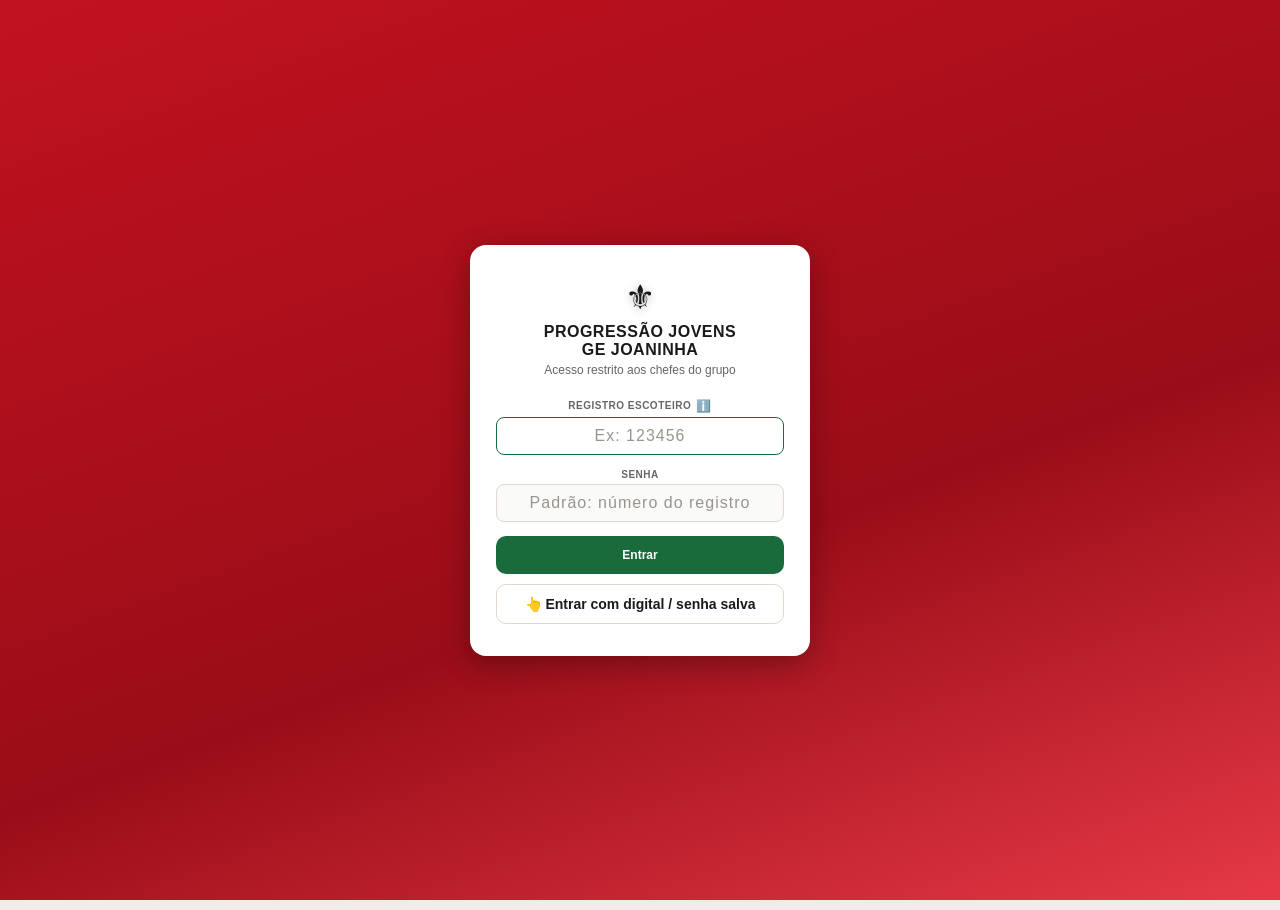
<file: index.html>
<!DOCTYPE html>
<html lang="pt-BR">
<head>
<meta charset="UTF-8">
<meta name="viewport" content="width=device-width, initial-scale=1.0">
<link rel="icon" type="image/png" href="[data-uri]">
<link rel="apple-touch-icon" href="[data-uri]">
<link rel="manifest" href="Apoio/manifest.webmanifest">
<meta name="theme-color" content="#6D1026">
<title>Progressão Jovens GE Joaninha</title>
<style>
:root {
--vinho: #1A6B3C;
--vinho2: #23884D;
--azul: #1B3B6F;
--azul2: #2A5298;
--done: #27AE60;
--done-bg: #D4EFDF;
--focus-y: #FFFBEA;
--focus-b: #F39C12;
--bg: #F0EDE8;
--card: #FFFFFF;
--text: #1A1A1A;
--muted: #666;
--border: #E0D8D0;
--r: 10px;
--shadow: 0 2px 8px rgba(0,0,0,.10);
}
* { box-sizing: border-box; margin: 0; padding: 0; }

.login-gate-ov {
position: fixed; inset: 0; z-index: 2000; display: flex; align-items: center; justify-content: center;
background: linear-gradient(160deg, #C1121F 0%, #9A0D18 60%, #E63946 100%); padding: 20px;
}
.login-gate-box {
background: var(--card); border-radius: 16px; box-shadow: 0 8px 30px rgba(0,0,0,.3);
padding: 32px 26px; width: 100%; max-width: 340px; text-align: center;
}
.login-erro-msg {
margin-top: 10px; padding: 9px 11px; background: #FDECEA; color: #C0392B;
border-radius: 8px; font-size: 11px; font-weight: 600; text-align: left; line-height: 1.4;
}
.info-icone-tip { position: relative; display: inline-flex; cursor: help; font-size: 12px; }
.info-icone-tip-balao {
display: none; position: absolute; bottom: 130%; left: 50%; transform: translateX(-50%);
background: #1A1A1A; color: #fff; font-size: 10px; font-weight: 600; text-transform: none;
letter-spacing: normal; padding: 7px 10px; border-radius: 7px; white-space: nowrap; z-index: 10;
box-shadow: 0 3px 10px rgba(0,0,0,.25);
}
.info-icone-tip-balao::after {
content: ''; position: absolute; top: 100%; left: 50%; transform: translateX(-50%);
border: 5px solid transparent; border-top-color: #1A1A1A;
}
.info-icone-tip:hover .info-icone-tip-balao, .info-icone-tip:active .info-icone-tip-balao { display: block; }

body {
font-family: -apple-system, BlinkMacSystemFont, 'Segoe UI', Roboto, 'Helvetica Neue', sans-serif;
background: var(--bg);
color: var(--text);
min-height: 100vh;
padding-bottom: 40px;
}
.header {
background: linear-gradient(160deg, #C1121F 0%, #9A0D18 60%, #E63946 100%);
color: #fff;
padding: 20px 16px 16px;
text-align: center;
transition: padding .25s ease;
}
.header.compacto { padding: 8px 16px; }
.header-flor { font-size: 30px; margin-bottom: 4px; filter: drop-shadow(0 2px 4px rgba(0,0,0,.3)); transition: opacity .2s ease, max-height .2s ease, margin .2s ease; max-height: 40px; overflow: hidden; }
.header.compacto .header-flor { opacity: 0; max-height: 0; margin: 0; }
.header h1 { font-size: 17px; font-weight: 800; letter-spacing: .5px; line-height: 1.3; transition: font-size .2s ease; }
.header.compacto h1 { font-size: 13px; }
.header .sub { font-size: 12px; opacity: .82; margin-top: 4px; transition: opacity .2s ease, max-height .2s ease, margin .2s ease; max-height: 30px; overflow: hidden; }
.header.compacto .sub { opacity: 0; max-height: 0; margin: 0; }
.header-chips { display: flex; flex-wrap: wrap; gap: 6px; justify-content: center; margin-top: 10px; transition: opacity .2s ease, max-height .2s ease, margin .2s ease; max-height: 40px; overflow: hidden; }
.header.compacto .header-chips { opacity: 0; max-height: 0; margin: 0; }
.chip { background: rgba(255,255,255,.18); border: 1px solid rgba(255,255,255,.3); border-radius: 20px; font-size: 11px; font-weight: 600; padding: 3px 10px; }
.alert {
margin: 14px 14px 0;
background: var(--focus-y);
border-left: 4px solid var(--focus-b);
border-radius: 0 var(--r) var(--r) 0;
padding: 10px 12px;
font-size: 12px; color: #7A4A00; line-height: 1.5;
}
.section-label { font-size: 10px; font-weight: 800; text-transform: uppercase; letter-spacing: 1px; color: var(--muted); margin-bottom: 10px; }
.roster-section {
margin: 14px 14px 0;
background: var(--card);
border-radius: var(--r);
padding: 14px;
box-shadow: var(--shadow);
}
.roster-row {
display: flex; flex-direction: column; gap: 6px;
padding: 10px; margin-bottom: 6px; border-radius: 10px; cursor: pointer;
border: 1px solid var(--border); background: #FAFAF8; position: relative;
}
.roster-row:last-child { margin-bottom: 0; }
.roster-row:hover { background: #ECE5D8; box-shadow: inset 3px 0 0 var(--vinho); }
.roster-row.active { background: var(--done-bg); border-color: var(--done); }
.roster-row.marcado-conversar {
background: #E8F1FC; border-color: #1565C0; border-width: 2px;
box-shadow: 0 0 0 3px #1565C022, 0 3px 10px rgba(21,101,192,.22);
}
.roster-row.marcado-conversar:hover { background: #DCEBFA; }
.faixa-conversar {
display: flex; align-items: center; gap: 5px; background: #1565C0; color: #fff;
font-size: 10px; font-weight: 800; padding: 4px 9px; border-radius: 8px 8px 0 0;
margin: -10px -10px 4px -10px; letter-spacing: .3px;
}
.roster-linha-principal {
display: flex; align-items: center; gap: 8px;
}
.roster-avatar {
width: 26px; height: 26px; border-radius: 50%;
display: flex; align-items: center; justify-content: center;
font-size: 10px; font-weight: 700; color: #fff; flex-shrink: 0;
}
.roster-name { flex: 1; font-size: 12px; font-weight: 700; white-space: nowrap; overflow: hidden; text-overflow: ellipsis; min-width: 0; }
.cargo-badge { display: inline-flex; align-items: center; gap: 2px; padding: 3px 4px; border-radius: 3px; background: #14182B; flex-shrink: 0; }
.cargo-bar { width: 4px; height: 11px; border-radius: 1px; background: #2A3050; }
.cargo-bar.on { background: #2ECC71; }
.roster-track { flex: 1; height: 9px; background: #EEEBE7; border-radius: 20px; overflow: hidden; }
.roster-bar { height: 100%; background: var(--vinho); border-radius: 20px; }
.roster-linha-progresso { display: flex; align-items: center; gap: 8px; margin-top: 2px; }
.roster-etapa {
font-size: 11px; font-weight: 800; text-align: center; white-space: nowrap;
padding: 4px 8px; border-radius: 20px; flex-shrink: 0;
}
.roster-menu-btn { border: none; background: none; color: var(--muted); font-size: 16px; font-weight: 900; cursor: pointer; padding: 10px 10px; margin: -8px -6px -8px 0; border-radius: 8px; line-height: 1; flex-shrink: 0; }
.roster-menu-btn:hover { background: #F0EDE8; color: var(--text); }
.roster-dropdown {
position: absolute; top: 38px; right: 10px; background: var(--card); border: 1px solid var(--border);
border-radius: 10px; box-shadow: var(--shadow); overflow: hidden; z-index: 20; min-width: 130px;
}
.roster-dropdown button {
display: block; width: 100%; text-align: left; padding: 10px 12px; font-size: 12px; font-weight: 700;
border: none; background: var(--card); color: var(--text); cursor: pointer;
}
.roster-dropdown button:hover { background: #F5F3EF; }
.roster-dropdown button.remover { color: #E74C3C; }
.obs-modal-ov { display: none; position: fixed; inset: 0; background: rgba(0,0,0,.5); z-index: 1000; align-items: center; justify-content: center; }
.obs-modal-ov.open { display: flex; }
.obs-modal-box { background: var(--card); border-radius: 8px; padding: 20px 18px 26px; width: 100%; max-width: 500px; max-height: 80vh; overflow-y: auto; }
.obs-modal-titulo { font-size: 15px; font-weight: 800; color: var(--vinho); margin-bottom: 10px; }
.obs-modal-texto { font-size: 13px; color: var(--text); line-height: 1.6; white-space: pre-line; }

.paxtu-txt { font-size: 12px; color: var(--muted); line-height: 1.5; margin: 0 0 13px; }
.paxtu-txt strong { color: var(--text); }
.paxtu-ramos { display: grid; grid-template-columns: repeat(3, minmax(0, 1fr)); gap: 7px; margin-bottom: 15px; }
.paxtu-ramo { min-height: 54px; padding: 7px 5px; border: 1.5px solid var(--border); border-radius: var(--r); background: var(--card); color: var(--text); font: inherit; font-size: 12px; font-weight: 700; cursor: pointer; display: flex; flex-direction: column; align-items: center; justify-content: center; gap: 2px; }
.paxtu-ramo.sel { border-color: var(--vinho); background: var(--done-bg); color: var(--vinho); box-shadow: inset 0 0 0 1px var(--vinho); }
.paxtu-ramo:disabled { background: #F4F1EC; color: #8A837B; cursor: not-allowed; }
.paxtu-ramo small { font-size: 9px; font-weight: 800; text-transform: uppercase; letter-spacing: .4px; }
.paxtu-envio { display: flex; flex-direction: column; align-items: center; gap: 3px; padding: 17px 12px; border: 2px dashed var(--border); border-radius: var(--r); background: var(--card); cursor: pointer; font-size: 13px; text-align: center; }
.paxtu-envio:hover, .paxtu-envio:focus-within { border-color: var(--vinho); }
.paxtu-envio input { position: absolute; opacity: 0; width: 1px; height: 1px; }
.paxtu-envio span { font-size: 11px; color: var(--muted); }
.paxtu-arqs { margin: 9px 0 0; padding-left: 17px; font-size: 11px; color: var(--muted); overflow-wrap: anywhere; }
.paxtu-acao { width: 100%; margin-top: 14px; }
.paxtu-acao:disabled, #paxtuGravar:disabled { opacity: .5; cursor: not-allowed; }
.paxtu-msg { margin-top: 11px; padding: 9px 11px; border-radius: 8px; background: #EAF2FB; color: var(--azul); font-size: 11px; font-weight: 600; line-height: 1.4; }
.paxtu-msg.erro { background: #FDECEA; color: #C0392B; }
.paxtu-lista { display: flex; flex-direction: column; gap: 9px; }
.paxtu-item { background: var(--card); border: 1px solid var(--border); border-radius: var(--r); padding: 11px; }
.paxtu-item.off { opacity: .62; }
.paxtu-nome { display: flex; gap: 9px; align-items: flex-start; font-size: 13px; cursor: pointer; margin-bottom: 9px; }
.paxtu-nome input { width: 17px; height: 17px; margin: 1px 0 0; flex-shrink: 0; }
.paxtu-nome span { min-width: 0; overflow-wrap: anywhere; }
.paxtu-nome small { display: block; font-size: 10px; color: var(--muted); margin-top: 2px; }
.paxtu-sel { width: 100%; font-size: 12px; }
.paxtu-mud { margin: 8px 0 0; padding-left: 16px; font-size: 11px; color: var(--muted); line-height: 1.45; }
.paxtu-aviso { margin-top: 8px; padding: 7px 9px; border-radius: 7px; background: var(--focus-y); color: #7A5200; font-size: 11px; line-height: 1.4; }
.paxtu-botoes { display: flex; gap: 8px; margin-top: 13px; position: sticky; bottom: 0; background: var(--bg); padding: 8px 0 2px; }
.paxtu-botoes button { flex: 1; margin-top: 0; }
.paxtu-ok { text-align: center; padding: 16px 8px; font-size: 13px; }
.paxtu-ok > div { width: 46px; height: 46px; line-height: 46px; margin: 0 auto 10px; border-radius: 50%; background: var(--done); color: #fff; font-size: 23px; font-weight: 900; }
.paxtu-ok p { font-size: 12px; color: var(--muted); margin: 6px 0 14px; }
.lis-modal-ov { display: none; position: fixed; inset: 0; background: rgba(0,0,0,.5); z-index: 1000; align-items: center; justify-content: center; padding: 0 10px; box-sizing: border-box; }
.lis-modal-ov.open { display: flex; }
.lis-modal-box { background: var(--bg); border-radius: 8px; padding: 0; width: 100%; max-width: 560px; max-height: 92vh; max-height: 92dvh; overflow-y: auto; overflow-x: hidden; box-sizing: border-box; }
#eventoModalOv .lis-modal-box {
border-radius: 16px; margin: 0 auto 14px;
scrollbar-width: thin; scrollbar-color: rgba(0,0,0,.25) transparent;
}
#eventoModalOv .lis-modal-box::-webkit-scrollbar { width: 6px; }
#eventoModalOv .lis-modal-box::-webkit-scrollbar-track { background: transparent; margin: 10px 0; }
#eventoModalOv .lis-modal-box::-webkit-scrollbar-thumb { background: rgba(0,0,0,.25); border-radius: 10px; }
#eventoModalOv.centralizado { align-items: center; }
#eventoModalOv.centralizado .lis-modal-box { margin: 20px auto; max-height: 85vh; max-height: 85dvh; }
#fichaModalOv { align-items: center; }
#fichaModalOv .lis-modal-box {
border-radius: 16px; margin: 20px auto; max-height: 85vh; max-height: 85dvh;
scrollbar-width: thin; scrollbar-color: rgba(0,0,0,.25) transparent;
}
#fichaModalOv .lis-modal-box::-webkit-scrollbar { width: 6px; }
#fichaModalOv .lis-modal-box::-webkit-scrollbar-track { background: transparent; margin: 10px 0; }
#fichaModalOv .lis-modal-box::-webkit-scrollbar-thumb { background: rgba(0,0,0,.25); border-radius: 10px; }
body:not(.eh-chsec) .chefe-sec{display:none!important}
#chefesModalOv { align-items: center; }
#chefesModalOv .lis-modal-box { border-radius: 16px; margin: 20px auto; max-height: 85vh; max-height: 85dvh; overflow: hidden; display: flex; flex-direction: column; }
#chefesModalOv .lis-modal-body { overflow-y: auto; flex: 1 1 auto; min-height: 0; scrollbar-width: thin; }
.chefe-add-row { display: flex; flex-direction: column; gap: 8px; margin-bottom: 14px; }
.chefe-add-row input { width: 100%; }
.chefe-add-btn { align-self: flex-end; width: auto; background: var(--vinho); color: #fff; border: none; border-radius: 8px; padding: 8px 16px; font-size: 12px; font-weight: 800; cursor: pointer; white-space: nowrap; }
.chefe-add-btn:hover { background: var(--vinho2); }
.chefe-row { display: flex; align-items: center; gap: 8px; padding: 10px 4px; border-bottom: 1px solid #F0EDE8; }
.chefe-row:last-child { border-bottom: none; }
.chefe-row-registro { font-size: 13px; font-weight: 700; flex: 1; }
.chefe-badge-admin { font-size: 9px; font-weight: 800; background: #FDEBD0; color: #A85D00; padding: 2px 7px; border-radius: 10px; }
.chefe-row-btn { border: 1px solid var(--border); background: var(--card); font-size: 10px; font-weight: 700; padding: 5px 8px; border-radius: 7px; cursor: pointer; white-space: nowrap; }
.sw-lbl { display: inline-flex; align-items: center; gap: 6px; font-size: 11px; font-weight: 700; cursor: pointer; white-space: nowrap; }
.sw { position: relative; display: inline-block; width: 36px; height: 20px; }
.sw input { opacity: 0; width: 100%; height: 100%; margin: 0; position: absolute; inset: 0; cursor: pointer; z-index: 1; }
.sw i { position: absolute; inset: 0; background: #8886; border-radius: 20px; transition: background .2s; }
.sw i::before { content: ''; position: absolute; left: 2px; top: 2px; width: 16px; height: 16px; border-radius: 50%; background: #fff; transition: transform .2s; }
.sw input:checked + i { background: #27AE60; }
.sw input:checked + i::before { transform: translateX(16px); }
.chefe-tag { display: inline-block; font-size: 9px; font-weight: 800; padding: 2px 7px; border-radius: 20px; margin-top: 3px; }
.chefe-tag.chefe { background: #1565C033; color: #5C9BE6; }
.chefe-tag.ass { background: #E67E2233; color: #E69A4D; }
.chefe-tag.adm { background: #D4A01733; color: #D4A017; }
.chefe-tag.r-alcateia { background: #F2C300; color: #3a2e00; }
.chefe-tag.r-escoteira { background: #2E8B57; color: #fff; }
.chefe-tag.r-senior { background: #7B1E3A; color: #fff; }
.chefe-tag.r-cla { background: #D32F2F; color: #fff; }
.chefe-tag.r-diretoria { background: #1F5FBF; color: #fff; }
.chefe-tag.r-sem { background: #8884; color: var(--muted); }
.chefe-row-btn.remover { color: #E74C3C; border-color: #F5C6C0; }
.chefe-row-btn[title="Editar nome"] { padding: 5px 7px; font-size: 12px; }
.lis-modal-header { position: sticky; top: 0; z-index: 5; background: var(--card); padding: 14px 16px; border-bottom: 1px solid var(--border); display: flex; align-items: center; justify-content: space-between; }
.lis-modal-titulo { font-size: 15px; font-weight: 800; color: var(--vinho); }
.lis-modal-fechar { background: none; border: none; font-size: 20px; color: var(--muted); cursor: pointer; padding: 0 4px; }
.lis-modal-body { padding: 14px 16px 26px; }
.ep-pillar { background: var(--card); margin: 0 0 10px; border-radius: var(--r); box-shadow: var(--shadow); overflow: hidden; }
.ep-ph { padding: 12px 14px; display: flex; align-items: center; gap: 10px; border-bottom: 1px solid #F0EDE8; }
.ep-num { width: 28px; height: 28px; border-radius: 50%; display: flex; align-items: center; justify-content: center; font-size: 12px; font-weight: 900; color: #fff; flex-shrink: 0; }
.ep-pb { padding: 10px 14px 14px; }
.ep-fl { font-size: 10px; font-weight: 800; text-transform: uppercase; letter-spacing: .5px; color: var(--muted); margin: 8px 0 5px; display: block; }
.ep-sel { width: 100%; padding: 9px 10px; border: 2px solid var(--border); border-radius: 8px; font-size: 13px; font-weight: 600; background: var(--card); outline: none; cursor: pointer; font-family: inherit; }
.ep-sel:focus { border-color: var(--vinho); }
.ep-ta { width: 100%; padding: 9px 10px; border: 2px solid var(--border); border-radius: 8px; font-size: 12px; resize: vertical; min-height: 70px; outline: none; font-family: inherit; }
.ep-ta:focus { border-color: var(--vinho); }
.ep-di { width: 100%; padding: 8px 10px; border: 2px solid var(--border); border-radius: 8px; font-size: 12px; outline: none; font-family: inherit; }
.ep-di:focus { border-color: var(--vinho); }
.ep-sub { background: #FAFAF8; border-radius: 8px; padding: 10px 12px; margin-bottom: 8px; }
.roster-linha-idade { display: flex; align-items: center; gap: 6px; margin-top: 2px; }
.idade-track { position: relative; flex: 1; height: 4px; border-radius: 20px; overflow: hidden; background: #EEEBE7; }
.idade-fill { height: 100%; border-radius: 20px; }
.idade-label { font-size: 9px; font-weight: 700; color: var(--muted); white-space: nowrap; flex-shrink: 0; }
.idade-label.caminho { color: #E74C3C; font-weight: 900; }
.roster-edicao { display: flex; flex-direction: column; gap: 8px; }
.roster-edicao .btn-primario, .roster-edicao .btn-secundario { margin-top: 0; }
.roster-edicao-btns { display: flex; gap: 8px; }
.roster-edicao-btns button { flex: 1; }

.patrulha-form { display: flex; flex-direction: column; gap: 8px; padding: 10px; border: 1px dashed var(--border); border-radius: 10px; }
.patrulha-form-row { display: flex; gap: 8px; align-items: center; }
.patrulha-form-row input[type=color] { width: 44px; height: 38px; border-radius: 8px; border: 1px solid var(--border); padding: 2px; cursor: pointer; background: none; }
.patrulha-form-row .campo-input { flex: 1; }

.patrulhas-grid { display: flex; flex-direction: column; }
.patrulha-secao { margin: 10px 14px 0; position: relative; }
@media (min-width: 640px) {
.patrulhas-grid { display: grid; grid-template-columns: repeat(auto-fit, minmax(260px, 1fr)); gap: 0; max-width: 1120px; margin: 0 auto; }
.patrulhas-grid .patrulha-secao { margin: 10px 7px 0; }
}
.patrulha-secao-header {
display: flex; align-items: center; justify-content: space-between; padding: 9px 12px;
border-radius: 10px 10px 0 0; color: #fff; font-size: 11px; font-weight: 800;
}
.patrulha-secao-header-direita { display: flex; align-items: center; gap: 4px; }
.patrulha-secao-count { background: rgba(255,255,255,.28); padding: 1px 9px; border-radius: 20px; font-size: 10px; font-weight: 800; }
.patrulha-menu-btn { border: none; background: none; color: #fff; font-size: 15px; font-weight: 900; cursor: pointer; padding: 1px 5px; border-radius: 6px; line-height: 1; }
.patrulha-menu-btn:hover { background: rgba(255,255,255,.25); }
.patrulha-dropdown {
position: absolute; top: 38px; right: 0; background: var(--card); border: 1px solid var(--border);
border-radius: 10px; box-shadow: var(--shadow); overflow: hidden; z-index: 20; min-width: 130px;
}
.patrulha-dropdown button {
display: block; width: 100%; text-align: left; padding: 10px 12px; font-size: 12px; font-weight: 700;
border: none; background: var(--card); color: var(--text); cursor: pointer;
}
.patrulha-dropdown button:hover { background: #F5F3EF; }
.patrulha-dropdown button.remover { color: #E74C3C; }
.patrulha-drop-zone {
background: #FAFAF8; border: 1px dashed var(--border); border-top: none;
border-radius: 0 0 10px 10px; padding: 6px; min-height: 46px; transition: background .15s ease, border-color .15s ease;
}
.patrulha-drop-zone.drag-over { background: var(--done-bg); border-color: var(--done); }
.patrulha-vazia { font-size: 11px; color: var(--muted); text-align: center; padding: 14px; }

.add-jovem-wrap { margin-top: 10px; padding-top: 10px; border-top: 1px solid #F2EFEA; }
.btn-add-jovem {
width: 100%; font-size: 12px; font-weight: 700; color: #fff; background: var(--vinho);
border: none; border-radius: 8px; padding: 11px 14px; cursor: pointer;
}
.btn-add-jovem:hover { background: var(--vinho2); }
.add-jovem-row { display: flex; flex-direction: column; gap: 8px; }
.add-jovem-row input, .add-jovem-row textarea {
width: 100%; font-size: 12px; padding: 8px 10px; border-radius: 8px;
border: 1px solid var(--border); background: #FAFAF8; font-family: inherit;
}
.add-jovem-row input:focus, .add-jovem-row textarea:focus { outline: none; border-color: var(--vinho); }
.add-jovem-row label.campo-label { font-size: 10px; font-weight: 700; color: var(--muted); margin-bottom: 2px; display: block; }
.add-jovem-row-btns { display: flex; gap: 8px; }
.add-jovem-row-btns button {
flex: 1; font-size: 11px; font-weight: 700; border: none; border-radius: 8px; padding: 9px 14px; cursor: pointer; white-space: nowrap;
}
.add-jovem-row-btns .btn-confirmar { color: #fff; background: var(--vinho); }
.add-jovem-row-btns .btn-confirmar:hover { background: var(--vinho2); }
.add-jovem-row-btns .btn-cancelar { color: var(--text); background: #EEEBE7; }
.add-jovem-row-btns .btn-cancelar:hover { background: #E3DFD9; }

.detail-section { margin: 14px 14px 0; }
.detail-head {
background: var(--card); border-radius: var(--r); box-shadow: var(--shadow);
padding: 14px;
}
.detail-name { font-size: 15px; font-weight: 800; margin-bottom: 6px; }
.detail-etapa { font-size: 12px; font-weight: 700; padding: 2px 10px; border-radius: 20px; display: inline-block; margin-bottom: 8px; }
.detail-track { height: 10px; background: #EEEBE7; border-radius: 20px; overflow: hidden; }
.detail-bar { height: 100%; background: var(--vinho); border-radius: 20px; transition: width .4s ease; }
.detail-hint { font-size: 10px; color: var(--muted); margin-top: 8px; }

.eixo-grid { display: grid; grid-template-columns: repeat(4, 1fr); gap: 8px; margin-top: 10px; }
.eixo-tile { cursor: pointer; text-align: center; border: none; background: none; padding: 0; }
.eixo-tile-box {
aspect-ratio: 2 / 1; border-radius: 14px; display: flex; align-items: center; justify-content: center;
transition: transform .15s ease, box-shadow .15s ease;
}
.eixo-tile-ring {
width: clamp(34px, 11vw, 60px); height: clamp(34px, 11vw, 60px); border-radius: 50%; border: 2px solid rgba(255,255,255,.85);
display: flex; align-items: center; justify-content: center; flex-shrink: 0;
}
.eixo-tile-ring svg { width: 62%; height: 62%; }
.eixo-tile.active .eixo-tile-box { box-shadow: 0 0 0 3px var(--card), 0 0 0 5px var(--vinho); transform: scale(1.04); }
.eixo-tile-label { font-size: 10px; font-weight: 700; margin-top: 6px; line-height: 1.25; }
.eixo-blocos-hint { font-size: 11px; color: var(--muted); text-align: center; padding: 14px 0 2px; }

.bloco-card { background: var(--card); border-radius: var(--r); box-shadow: var(--shadow); margin-top: 8px; overflow: hidden; }
.bloco-head {
display: flex; align-items: center; gap: 8px; padding: 11px 12px;
cursor: pointer; user-select: none;
background: var(--focus-y);
border-left: 4px solid var(--focus-b);
transition: background .15s ease, border-color .15s ease;
}
.bloco-card.open .bloco-head { background: var(--card); border-left-color: transparent; }
.bloco-head.aberto { background: var(--card); border-left-color: transparent; }
.bloco-head.aberto:hover { background: #F2EDE3; }
.bloco-head.cabecalho-secao { background: #F5F3EF; border-left: 2px solid var(--text); }
.bloco-head.cabecalho-secao:hover { background: #ECE5D8; }
.bloco-name { flex: 1; font-size: 12px; font-weight: 700; }
.bloco-badges { display: flex; gap: 4px; flex-wrap: wrap; justify-content: flex-end; }
.badge { font-size: 9px; font-weight: 800; padding: 2px 6px; border-radius: 10px; white-space: nowrap; }
.badge.ok { background: var(--done-bg); color: #1E8449; }
.badge.pending { background: #EEEBE7; color: var(--muted); }
.chev { font-size: 10px; color: var(--muted); transition: transform .2s; }
.bloco-body { display: none; padding: 0 12px 12px; border-top: 1px solid #F2EFEA; }
.bloco-card.open .bloco-body { display: block; }
.bloco-card.open .chev { transform: rotate(180deg); }
.grupo-label { font-size: 10px; font-weight: 800; text-transform: uppercase; letter-spacing: .5px; color: var(--muted); margin: 10px 0 4px; }
.item-row { display: flex; align-items: flex-start; gap: 8px; padding: 6px 6px; border-radius: 6px; }
.item-row:hover { background: #ECE5D8; }
.item-check {
width: 18px; height: 18px; border-radius: 5px; border: 2px solid #DDD9D4;
flex-shrink: 0; margin-top: 1px; cursor: pointer;
display: flex; align-items: center; justify-content: center;
font-size: 12px; font-weight: 800; color: #fff;
}
.item-check.done { background: var(--done); border-color: #1E8449; }
.item-text { font-size: 12px; line-height: 1.45; cursor: pointer; }
.especialidade-row {
display: flex; align-items: center; gap: 8px; margin-top: 8px;
padding: 8px; background: var(--focus-y); border-radius: 8px;
}
.especialidade-row label { font-size: 11px; color: #7A4A00; cursor: pointer; }
.meta-note { font-size: 10px; color: var(--muted); margin-top: 8px; line-height: 1.5; }
.ramo-switch { display: flex; flex-wrap: wrap; gap: 8px; margin: 14px 14px 0; }
.ramo-switch .ramo-btn { flex: 1 1 110px; padding: 12px 8px; }
.conta-barra { display: flex; align-items: center; gap: 8px; margin: 10px 14px; flex-wrap: wrap; }
.conta-barra-registro { font-size: 11px; font-weight: 600; color: var(--muted); flex: 1; min-width: 0; }
@media (max-width: 760px) { .conta-barra-registro { flex: 1 1 100%; white-space: nowrap; overflow: hidden; text-overflow: ellipsis; } }
.conta-barra-btn { border: 1px solid var(--border); background: var(--card); color: var(--text); font-size: 11px; font-weight: 700; padding: 6px 10px; border-radius: 8px; cursor: pointer; white-space: nowrap; }
.conta-barra-btn:hover { background: #F5F2EE; }
.conta-hamb { display: none; border: 1px solid var(--border); background: var(--card); color: var(--text); font-size: 18px; line-height: 1; width: 38px; height: 34px; border-radius: 8px; cursor: pointer; }
.conta-menu-topo, .conta-menu-fundo { display: none; }
.conta-menu { display: contents; }
.conta-barra { flex-wrap: nowrap; justify-content: flex-end; }
.conta-barra-registro { display: none; }
.conta-hamb { display: block; }
.conta-perfil { display: flex; align-items: center; gap: 8px; border: 0; background: none; color: var(--text); cursor: pointer; padding: 2px 4px; border-radius: 22px; font-family: inherit; max-width: 60%; }
.conta-perfil .conta-nome { font-size: 12.5px; font-weight: 700; white-space: nowrap; overflow: hidden; text-overflow: ellipsis; }
.conta-av { width: 34px; height: 34px; border-radius: 50%; display: inline-flex; align-items: center; justify-content: center; font-size: 18px; font-weight: 800; color: #fff; overflow: hidden; flex-shrink: 0; border: 2px solid rgba(255,255,255,.55); box-shadow: 0 1px 4px rgba(0,0,0,.3); }
.conta-av img { width: 100%; height: 100%; object-fit: cover; display: block; }
.conta-av.grande { width: 72px; height: 72px; font-size: 38px; }
.conta-menu-fundo.aberto { display: block; position: fixed; inset: 0; background: rgba(0,0,0,.45); z-index: 100010; }
.conta-menu { display: none; position: fixed; top: 0; right: 0; bottom: 0; width: min(300px, 86vw); background: var(--card); z-index: 100011; padding: 12px; flex-direction: column; gap: 8px; overflow-y: auto; box-shadow: -8px 0 30px rgba(0,0,0,.3); }
.conta-menu.aberto { display: flex; }
.conta-menu .conta-barra-btn { width: 100%; text-align: left; padding: 11px 12px; font-size: 13px; }
.conta-menu-topo { display: flex; justify-content: space-between; align-items: center; font-weight: 800; font-size: 15px; margin-bottom: 4px; }
.conta-menu-topo button { border: 0; background: none; font-size: 20px; cursor: pointer; color: var(--text); }
.conta-menu-perfil { display: flex; flex-direction: column; align-items: center; gap: 6px; padding: 10px 0 12px; border-bottom: 1px solid var(--border); margin-bottom: 4px; text-align: center; }
.conta-menu-perfil .nm { font-weight: 800; font-size: 15px; }
.conta-menu-perfil button { border: 1px solid var(--border); background: transparent; color: var(--text); border-radius: 8px; padding: 6px 10px; font-size: 12px; font-weight: 700; cursor: pointer; }
.av-ov { position: fixed; inset: 0; background: rgba(0,0,0,.55); z-index: 100050; display: flex; align-items: center; justify-content: center; padding: 14px; }
.av-box { background: var(--card); color: var(--text); border-radius: 8px; width: min(420px, 100%); max-height: 90vh; display: flex; flex-direction: column; overflow: hidden; box-shadow: 0 12px 40px rgba(0,0,0,.45); }
.av-box h3 { margin: 0; padding: 14px 16px 6px; font-size: 16px; }
.av-corpo { padding: 6px 16px; overflow: auto; flex: 1; }
.av-grade { display: grid; grid-template-columns: repeat(8, 1fr); gap: 6px; margin: 6px 0 12px; }
.av-grade button { border: 2px solid transparent; background: rgba(128,128,128,.12); border-radius: 8px; font-size: 20px; padding: 4px 0; cursor: pointer; }
.av-grade button.sel { border-color: var(--vinho, #1A6B3C); }
.av-cores { display: flex; gap: 8px; flex-wrap: wrap; margin: 6px 0 12px; }
.av-cores button { width: 30px; height: 30px; border-radius: 50%; border: 3px solid transparent; cursor: pointer; }
.av-cores button.sel { border-color: var(--text); }
.av-rod { padding: 10px 16px; border-top: 1px solid rgba(128,128,128,.25); display: flex; gap: 8px; }
.av-rod button, .av-corpo .av-bt { flex: 1; padding: 10px; border-radius: 8px; border: 1px solid var(--border); background: var(--card); color: var(--text); font-weight: 700; font-size: 13px; cursor: pointer; }
.av-rod button.p { background: var(--vinho, #1A6B3C); color: #fff; border-color: var(--vinho, #1A6B3C); }

.ramo-btn {
padding: 16px 10px; border-radius: 12px; border: 2px solid var(--text);
background: #F5F3EF; color: var(--text); font-size: 13px; font-weight: 800; cursor: pointer;
text-align: center;
}
.ramo-btn.active { background: var(--vinho); color: #fff; border-color: var(--vinho); }

.tabs-linha { display: flex; background: var(--card); border-bottom: 2px solid var(--border); box-shadow: 0 2px 6px rgba(0,0,0,.1); overflow-x: auto; overflow-y: hidden; }
.cabecalho-fixo { position: sticky; top: 0; z-index: 310; background: var(--bg); overflow-anchor: none; }
.tabs-linha .tab-btn-linha {
flex: 1 1 0; min-width: max-content; padding: 16px 14px; border: none; border-bottom: 3px solid transparent; background: transparent;
font-size: 11px; font-weight: 700; color: var(--muted); cursor: pointer; position: relative;
transition: color .2s, border-color .2s; white-space: nowrap;
}
.tabs-linha .tab-btn-linha.active { color: var(--vinho); border-bottom-color: var(--vinho); }
.page-groups { display: grid; grid-template-columns: 1fr 1fr; gap: 10px; margin: 14px 14px 0; }
.page-group-label {
font-size: 10px; font-weight: 800; text-transform: uppercase; letter-spacing: 1px;
color: var(--muted); text-align: center; margin-bottom: 6px;
}
.page-group-tabs { display: flex; gap: 4px; align-items: stretch; }
.page-group-tabs .page-tab { flex: 1; font-size: 10px; padding: 10px 4px; min-height: 46px; white-space: normal; line-height: 1.25; }
.page-tab {
flex: 1; font-size: 12px; font-weight: 800; padding: 10px; border-radius: 10px;
border: 2px solid var(--text); background: #F5F3EF; color: var(--text); cursor: pointer;
}
.page-tab.active { background: var(--vinho); color: #fff; border-color: var(--vinho); }

/* ── Por Bloco — layout estilo Sênior, responsivo ── */
.eixo-hdr-pb { display: flex; align-items: center; gap: 8px; margin: 16px 14px 8px; padding: clamp(8px,2vw,11px) clamp(10px,2.5vw,14px); border-radius: var(--r); font-size: clamp(11px,2.8vw,13px); font-weight: 800; letter-spacing: .3px; border-left: 4px solid; }
.eixo-hdr-pb .eixo-icone-mini { width: clamp(20px,5vw,26px); height: clamp(20px,5vw,26px); border-radius: 7px; display: flex; align-items: center; justify-content: center; flex-shrink: 0; }
.eixo-hdr-pb .eixo-icone-mini svg { width: 62%; height: 62%; }
.eixo-hdr-pb .eixo-stats-pb { font-size: clamp(9px,2.2vw,11px); font-weight: 600; margin-left: auto; opacity: .75; white-space: nowrap; }
.block-list-pb { margin: 0 14px; display: flex; flex-direction: column; gap: 7px; }
.block-item-pb { background: var(--card); border-radius: var(--r); box-shadow: var(--shadow); overflow: hidden; }
.block-item-pb[open] .block-arrow-pb { transform: rotate(90deg); }
.block-summary-pb { display: flex; align-items: center; gap: clamp(6px,2vw,10px); padding: clamp(10px,2.5vw,13px) clamp(10px,2.5vw,14px); cursor: pointer; list-style: none; user-select: none; -webkit-user-select: none; }
.block-summary-pb::-webkit-details-marker { display: none; }
.block-arrow-pb { font-size: 11px; color: var(--muted); transition: transform .2s; flex-shrink: 0; }
.block-info-pb { flex: 1; min-width: 0; }
.block-title-pb { font-size: clamp(11px,2.8vw,13px); font-weight: 700; line-height: 1.3; }
.block-meta-pb { font-size: clamp(9px,2.2vw,11px); color: var(--muted); margin-top: 2px; }
.block-badges-pb { display: flex; gap: 4px; flex-wrap: wrap; margin-left: auto; flex-shrink: 0; max-width: 40%; justify-content: flex-end; }
.block-resumo-compacto-pb { display: flex; align-items: center; gap: 6px; margin-left: auto; flex-shrink: 0; width: clamp(70px,22vw,110px); }
.block-resumo-track-pb { flex: 1; height: 6px; background: #EEEBE7; border-radius: 10px; overflow: hidden; }
.block-resumo-bar-pb { height: 100%; border-radius: 10px; background: var(--done); }
.block-resumo-texto-pb { font-size: clamp(9px,2.2vw,10px); font-weight: 800; color: var(--muted); white-space: nowrap; flex-shrink: 0; }
.b-badge-pb { width: clamp(16px,4.2vw,21px); height: clamp(16px,4.2vw,21px); border-radius: 50%; font-size: clamp(8px,2vw,9px); font-weight: 800; display: flex; align-items: center; justify-content: center; flex-shrink: 0; }
.b-done-pb { background: var(--done); color: #fff; }
.b-part-pb { background: #F39C12; color: #fff; }
.b-none-pb { background: #E0E0E0; color: #999; }
.actions-section-pb { margin-top: 10px; padding: 0 clamp(10px,2.5vw,14px) clamp(10px,2.5vw,14px); }
.actions-label-pb { font-size: clamp(9px,2.2vw,11px); font-weight: 800; text-transform: uppercase; letter-spacing: .5px; color: var(--muted); margin-bottom: 6px; display: flex; align-items: center; gap: 6px; }
.fixed-label-pb { color: #C0392B; }
.var-label-pb { color: var(--azul); }
.actions-table-wrap-pb { overflow-x: auto; border-radius: 8px; box-shadow: 0 1px 3px rgba(0,0,0,.08); }
.actions-table-pb { width: 100%; border-collapse: collapse; background: var(--card); table-layout: fixed; }
.actions-table-pb th { background: var(--azul); color: #fff; padding: clamp(5px,1.5vw,7px) 4px; font-size: clamp(8px,2vw,10px); font-weight: 700; text-align: center; white-space: nowrap; position: sticky; top: 0; z-index: 2; width: clamp(38px,9vw,52px); overflow: hidden; text-overflow: ellipsis; }
.actions-table-pb th.act-col-pb { text-align: left; padding-left: clamp(6px,2vw,10px); min-width: clamp(120px,32vw,190px); width: clamp(120px,32vw,190px); position: sticky; left: 0; z-index: 3; }
.actions-table-pb td { padding: clamp(5px,1.5vw,7px) 4px; border-bottom: 1px solid #F0EDE8; font-size: clamp(9px,2.2vw,11px); vertical-align: middle; text-align: center; }
.actions-table-pb td.act-col-pb { text-align: left; padding-left: clamp(6px,2vw,10px); line-height: 1.4; font-weight: 500; position: sticky; left: 0; background: var(--card); z-index: 1; }
.actions-table-pb tr:last-child td { border-bottom: none; }
.actions-table-pb tr:nth-child(even) td.act-col-pb { background: #FAFAF8; }
.actions-table-pb tr:nth-child(even) { background: #FAFAF8; }
.actions-table-pb tr.fixed-row-pb { background: #FFF5F5; }
.actions-table-pb tr.fixed-row-pb td.act-col-pb { background: #FFF5F5; }
.cb-pb { width: clamp(22px,5.6vw,28px); height: clamp(22px,5.6vw,28px); border-radius: 7px; margin: auto; display: flex; align-items: center; justify-content: center; cursor: pointer; transition: all .15s; border: 2px solid transparent; font-size: clamp(11px,2.8vw,14px); font-weight: 700; user-select: none; -webkit-user-select: none; }
.cb-pb.done-pb { background: var(--done); color: #fff; border-color: #1E8449; }
th[data-jovem-pb].destaque-jovem-pb { background: #E67E22 !important; }
td[data-jovem-pb].destaque-jovem-pb { background: #FDEBD0 !important; }
.autocomplete-lista-pb {
position: absolute; left: 14px; right: 14px; top: 100%; margin-top: 2px; z-index: 30;
background: var(--card); border: 1px solid var(--border); border-radius: 10px;
box-shadow: var(--shadow); overflow: hidden; max-height: 220px; overflow-y: auto;
}
.autocomplete-item-pb { padding: 10px 12px; font-size: 12px; font-weight: 600; cursor: pointer; }
.autocomplete-item-pb:hover { background: #F5F2EE; }
.autocomplete-item-pb:not(:last-child) { border-bottom: 1px solid #F0EDE8; }
.chips-jovem-pb { display: flex; flex-wrap: wrap; gap: 6px; margin-top: 8px; }
.chip-jovem-pb {
display: inline-flex; align-items: center; gap: 5px; background: #FDEBD0; color: #A85D00;
border: 1px solid #F0AD4E; border-radius: 20px; padding: 4px 6px 4px 10px; font-size: 11px; font-weight: 700;
}
.chip-jovem-pb button { border: none; background: rgba(0,0,0,.08); color: #A85D00; width: 16px; height: 16px; border-radius: 50%; cursor: pointer; font-size: 9px; line-height: 1; padding: 0; }
.chip-jovem-pb button:hover { background: rgba(0,0,0,.18); }
.indicador-destaque-pb {
display: flex; align-items: center; gap: 6px; margin-top: 8px; padding: 7px 11px;
background: #E8F5E9; color: #1E7A34; border-radius: 8px; font-size: 11px; font-weight: 700;
}
.cb-pb.pending-pb { background: #EDEBE8; color: #C0BCB7; border-color: #DDD9D4; }
.cb-pb.pending-pb:hover { background: var(--done-bg); border-color: var(--done); color: var(--done); }
.cb-pb.done-pb:hover { background: #E74C3C; border-color: #C0392B; }
.resumo-row { padding: 10px 14px; cursor: pointer; border-bottom: 1px solid #E3DCCF; }
.resumo-row:hover { background: #ECE5D8; box-shadow: inset 3px 0 0 var(--vinho); }
.resumo-meta { display: flex; align-items: center; justify-content: space-between; margin-bottom: 5px; gap: 8px; }
.resumo-nome { font-size: 12px; font-weight: 700; display: flex; align-items: center; gap: 6px; }
.resumo-dot { width: 9px; height: 9px; border-radius: 50%; flex-shrink: 0; }
.resumo-count { font-size: 11px; font-weight: 800; color: var(--muted); white-space: nowrap; }
.resumo-track { height: 12px; background: #EEEBE7; border-radius: 20px; overflow: hidden; }
.resumo-bar { height: 100%; border-radius: 20px; transition: width .4s ease; }
body:not(.eh-admin) .somente-admin { display: none !important; }
body:not(.eh-admin):not(.eh-dir) .admin-ou-dir { display: none !important; }
.reset-btn { display: block; margin: 16px auto 32px; background: none; border: 1px solid var(--border); border-radius: 20px; padding: 6px 14px; font-size: 11px; color: var(--muted); cursor: pointer; }
.reset-btn:hover { border-color: #E74C3C; color: #E74C3C; }

.backup-bar { position: fixed; bottom: 0; left: 0; right: 0; background: var(--vinho); color: #fff; z-index: 600; box-shadow: 0 -2px 10px rgba(0,0,0,.25); }
.backup-bar-handle { display: flex; align-items: center; justify-content: center; gap: 6px; padding: 9px 14px; cursor: pointer; font-size: 11px; font-weight: 700; }
#chevBackupBar { transition: transform .2s; }
.backup-bar-body { display: flex; gap: 8px; padding: 0 14px 10px; }
.sbar-btn {
flex: 1; text-align: center; background: rgba(255,255,255,.15); border: 1px solid rgba(255,255,255,.25); color: #fff;
border-radius: 16px; padding: 7px 11px; font-size: 11px; font-weight: 700; cursor: pointer; white-space: nowrap;
}
.sbar-btn:hover { background: rgba(255,255,255,.25); }

.campo-label { font-size: 10px; font-weight: 800; color: var(--muted); text-transform: uppercase; letter-spacing: .5px; display: block; margin-bottom: 4px; }
.campo-input {
width: 100%; font-size: 13px; padding: 9px 10px; border-radius: 8px;
border: 1px solid var(--border); background: #FAFAF8; font-family: inherit; color: var(--text);
}
.campo-input::placeholder { color: #9A948C; opacity: 1; }
.campo-input:focus { outline: none; border-color: var(--vinho); background: var(--card); }
textarea.campo-input { resize: vertical; }
.btn-primario {
width: 100%; background: var(--vinho); color: #fff; border: none; border-radius: 10px;
padding: 12px; font-size: 12px; font-weight: 800; cursor: pointer; margin-top: 2px;
}
.btn-primario:hover { background: var(--vinho2); }

.evento-card { background: var(--card); border-radius: var(--r); box-shadow: var(--shadow); margin: 0 14px 8px; display: flex; overflow: visible; position: relative; }
.evento-strip {
width: 58px; min-width: 58px; background: var(--vinho); color: #fff;
display: flex; flex-direction: column; align-items: center; justify-content: center;
padding: 10px 4px; text-align: center; border-radius: var(--r) 0 0 var(--r);
}
.evento-dia { font-size: 19px; font-weight: 900; line-height: 1.1; }
.evento-mes { font-size: 9px; font-weight: 800; text-transform: uppercase; letter-spacing: .5px; margin-top: 1px; }
.evento-body { flex: 1; padding: 10px 36px 10px 12px; min-width: 0; }
.evento-nome { font-size: 13px; font-weight: 800; margin-bottom: 5px; }
.evento-meta { display: flex; flex-wrap: wrap; gap: 5px; margin-bottom: 6px; }
.evento-tag { font-size: 10px; font-weight: 700; padding: 2px 8px; border-radius: 20px; background: #F5F3EF; color: var(--text); white-space: nowrap; }
.evento-desc { font-size: 12px; color: #3A3A3A; line-height: 1.5; white-space: pre-line; }
.anexo-upload-label {
display: flex; align-items: center; gap: 10px; padding: 9px 12px; background: #FAFAF8;
border: 2px dashed var(--border); border-radius: 8px; cursor: pointer;
}
.anexo-upload-label input[type=file] { display: none; }
.anexo-arquivo-row {
display: flex; align-items: center; gap: 8px; padding: 9px 12px; background: #EEF2FF;
border: 1px solid #C0CCF0; border-radius: 8px;
}
.anexo-arquivo-info { flex: 1; min-width: 0; }
.anexo-arquivo-nome { font-size: 12px; font-weight: 700; white-space: nowrap; overflow: hidden; text-overflow: ellipsis; }
.anexo-arquivo-tam { font-size: 10px; color: var(--muted); }
.anexo-btn { border: none; border-radius: 7px; padding: 5px 9px; font-size: 11px; font-weight: 700; cursor: pointer; flex-shrink: 0; }
.evento-link { display: inline-flex; align-items: center; gap: 4px; font-size: 11px; font-weight: 700; color: var(--vinho); text-decoration: none; margin-top: 6px; }
.evento-link:hover { text-decoration: underline; }
.evento-resposta { background: #FAFAF8; border-left: 3px solid var(--vinho); border-radius: 0 8px 8px 0; padding: 8px 10px; font-size: 12px; color: #3A3A3A; margin-top: 8px; line-height: 1.5; white-space: pre-line; }
.evento-anexo-link { display: flex; align-items: center; gap: 6px; margin-top: 8px; }
.evento-menu-btn {
position: absolute; top: 6px; right: 6px; width: 26px; height: 26px;
border: none; background: none; color: var(--muted); font-size: 16px; font-weight: 900;
cursor: pointer; border-radius: 6px; line-height: 1;
}
.evento-menu-btn:hover { background: #F0EDE8; color: var(--text); }
.evento-dropdown {
position: absolute; top: 32px; right: 6px; background: var(--card); border: 1px solid var(--border);
border-radius: 10px; box-shadow: var(--shadow); overflow: hidden; z-index: 20; min-width: 130px;
}
.evento-dropdown button {
display: block; width: 100%; text-align: left; padding: 10px 12px; font-size: 12px; font-weight: 700;
border: none; background: var(--card); color: var(--text); cursor: pointer;
}
.evento-dropdown button:hover { background: #F5F3EF; }
.evento-dropdown button.remover { color: #E74C3C; }
.btn-secundario {
width: 100%; background: none; color: var(--muted); border: 1px solid var(--border); border-radius: 10px;
padding: 10px; font-size: 11px; font-weight: 700; cursor: pointer; margin-top: 4px;
}
.btn-secundario:hover { border-color: #E74C3C; color: #E74C3C; }

.chip-select-group { display: flex; flex-wrap: wrap; gap: 6px; }
.chip-toggle {
font-size: 11px; font-weight: 700; padding: 7px 12px; border-radius: 20px;
border: 1px solid var(--border); background: #FAFAF8; color: var(--text); cursor: pointer;
}
.chip-toggle:hover { background: #F2EFEA; }
.chip-toggle.selected { background: var(--vinho); color: #fff; border-color: var(--vinho); }
.evento-blocos-row { display: flex; flex-wrap: wrap; gap: 6px; }
.evento-bloco-tag {
font-size: 10px; font-weight: 700; padding: 2px 8px; border-radius: 20px; color: #fff; white-space: nowrap;
position: relative; cursor: pointer;
}
.itens-popup {
display: none; position: absolute; top: 100%; left: 0; margin-top: 0; z-index: 40;
background: var(--card); color: var(--text); border: 1px solid var(--border); border-radius: 10px;
box-shadow: var(--shadow); padding: 10px 12px; min-width: 220px; max-width: min(300px, calc(100vw - 40px));
font-size: 11px; font-weight: 500; white-space: normal; text-align: left; line-height: 1.5;
}
.evento-bloco-tag.aberto .itens-popup, .evento-bloco-tag.hover-aberto .itens-popup { display: block; }
.itens-popup-bloco { font-weight: 800; font-size: 10px; text-transform: uppercase; letter-spacing: .3px; color: var(--muted); margin: 6px 0 2px; }
.itens-popup-bloco:first-child { margin-top: 0; }
.itens-popup-item { padding: 2px 0; }
.fmt-badge { font-size: 9px; font-weight: 800; padding: 2px 7px; border-radius: 20px; letter-spacing: .5px; margin-right: 5px; }
.fmt-T { background: #EBF5FB; color: #1565C0; }
.fmt-P { background: #F4ECF7; color: #6A1B9A; }
.fmt-PN { background: #D6EAF8; color: #0D47A1; }
.fmt-Av { background: #EAFAF1; color: #1A7434; }
.fmt-Esp { background: #FFF9C4; color: #7A4A00; }
.toggle-externa-row {
display: flex; align-items: center; gap: 9px; padding: 10px 12px; background: #FAFAF8;
border: 1px solid var(--border); border-radius: 8px; cursor: pointer;
}
.toggle-externa-row input[type=checkbox] { width: 17px; height: 17px; accent-color: var(--vinho); cursor: pointer; flex-shrink: 0; }
.toggle-externa-row label { font-size: 12px; font-weight: 600; color: var(--text); cursor: pointer; }
.externa-badge { display: inline-flex; align-items: center; gap: 3px; font-size: 9px; font-weight: 800; padding: 2px 8px; border-radius: 20px; background: #E8F5E9; color: #1E7A34; border: 1px solid #A8D8B0; margin-right: 5px; }
.presenca-toggle {
border: none; background: #F5F3EF; color: var(--text); font-size: 11px; font-weight: 700;
padding: 6px 10px; border-radius: 20px; cursor: pointer;
}
.presenca-toggle:hover { background: #EEEBE7; }
.acoes-evento-row { display: flex; flex-wrap: wrap; gap: 6px; margin-top: 8px; }
.acao-evento-btn {
border: 1px solid var(--border); background: #F5F3EF; color: var(--text); font-size: 11px; font-weight: 700;
padding: 7px 12px; border-radius: 20px; cursor: pointer;
transition: background .15s ease;
display: inline-flex; align-items: center; justify-content: center; gap: 5px; white-space: nowrap;
}
.acao-evento-btn:hover { background: #EEEBE7; }
.acao-evento-btn .chev-acao { font-size: 9px; opacity: .7; }
.presenca-list { display: flex; flex-direction: column; gap: 2px; margin-top: 8px; }
.presenca-row { display: flex; align-items: center; gap: 8px; padding: 8px 6px; border-radius: 6px; border-bottom: 1px solid #E3DCCF; cursor: pointer; }
.presenca-list .presenca-row:last-child { border-bottom: none; }
.presenca-row:hover { background: #ECE5D8; box-shadow: inset 3px 0 0 var(--vinho); }
.presenca-nome { font-size: 12px; font-weight: 600; cursor: pointer; display: inline-block; min-width: 0; }
.presenca-nome:hover { text-decoration: underline; color: var(--vinho); }
.presenca-spacer { flex: 1; }
.presenca-marcado { font-size: 9px; font-weight: 700; color: var(--done); }
.presenca-hint { font-size: 10px; color: var(--muted); margin-top: 6px; line-height: 1.4; }
.presenca-marcar-todos { display: flex; gap: 8px; margin-bottom: 6px; padding-bottom: 6px; border-bottom: 1px solid #F2EFEA; }
.presenca-grupo-label { font-size: 10px; font-weight: 800; text-transform: uppercase; letter-spacing: .5px; padding: 8px 4px 4px; border-bottom: 2px solid; margin-bottom: 2px; }
.presenca-marcar-todos button {
flex: 1; font-size: 10px; font-weight: 700; padding: 6px; border-radius: 8px;
border: 1px solid var(--border); background: #FAFAF8; color: var(--text); cursor: pointer;
}
.presenca-marcar-todos button:first-child:hover { border-color: var(--done); color: #1E8449; background: var(--done-bg); }
.presenca-marcar-todos button:last-child:hover { border-color: #E74C3C; color: #E74C3C; background: #FDEBEA; }
.justificar-btn {
margin-left: auto; font-size: 9px; font-weight: 700; padding: 3px 8px; border-radius: 20px;
border: 1px solid var(--border); background: #fff; color: var(--muted); cursor: pointer; white-space: nowrap; flex-shrink: 0;
}
.justificar-btn:hover { border-color: var(--vinho); color: var(--vinho); }
.justificar-btn.justificado { background: var(--done-bg); color: #1E8449; border-color: var(--done); }
.flag-ausencia { color: #E74C3C; margin-right: 3px; cursor: help; }

.btn-picker-toggle {
width: 100%; text-align: left; padding: 10px 12px; border-radius: 8px;
border: 1px solid var(--border); background: #FAFAF8; font-size: 12px; font-weight: 700; color: var(--text);
cursor: pointer; display: flex; justify-content: space-between; align-items: center; gap: 8px;
}
.btn-picker-toggle:hover { background: #F2EFEA; }
.itens-picker-scroll { max-height: 360px; overflow-y: auto; border: 1px solid var(--border); border-radius: 10px; padding: 8px; background: #FAFAF8; margin-top: 8px; }
.eixo-picker-header { font-size: 10px; font-weight: 800; text-transform: uppercase; letter-spacing: .5px; padding: 7px 10px; border-radius: 8px; color: #fff; margin-top: 8px; }
.eixo-picker-header:first-child { margin-top: 0; }
.picker-bloco { border: 1px solid var(--border); border-radius: 8px; margin-top: 6px; overflow: hidden; background: var(--card); }
.picker-bloco-head { display: flex; align-items: center; gap: 8px; padding: 8px 10px; cursor: pointer; font-size: 11px; font-weight: 700; }
.picker-bloco-head:hover { background: #ECE5D8; }
.picker-bloco-head .chev { margin-left: auto; }
.picker-bloco-body { display: none; padding: 2px 10px 10px; }
.picker-bloco.open .picker-bloco-body { display: block; }
.picker-bloco.open .chev { transform: rotate(180deg); }
.picker-bloco-count { font-size: 9px; font-weight: 800; padding: 2px 6px; border-radius: 10px; background: var(--done-bg); color: #1E8449; }
.item-check.sel { background: var(--vinho); border-color: var(--vinho2); }

.ciclo-titulo {
background: linear-gradient(160deg, var(--vinho) 0%, var(--vinho2) 100%); color: #fff;
font-size: 13px; font-weight: 800; text-align: center; text-transform: uppercase; letter-spacing: 1px;
padding: 12px; margin: 14px 14px 0; border-radius: var(--r); box-shadow: var(--shadow);
}
.ciclo-grupo-header {
background: linear-gradient(160deg, var(--vinho) 0%, var(--vinho2) 100%); color: #fff;
display: flex; align-items: center; gap: 10px; justify-content: space-between;
padding: 13px 16px; border-radius: var(--r); cursor: pointer; box-shadow: var(--shadow);
}
.ciclo-grupo-header:hover { filter: brightness(1.08); }
.ciclo-grupo-header-titulo { font-size: 13px; font-weight: 800; letter-spacing: .2px; }
.ciclo-grupo-header-sub { font-size: 10px; font-weight: 600; opacity: .85; margin-top: 2px; }
.ciclo-grupo-header-periodo { font-size: 11px; font-weight: 700; opacity: .9; white-space: nowrap; }
.ciclo-grupo-header .chev { color: #fff; font-size: 14px; transition: transform .2s; flex-shrink: 0; }
.ciclo-grupo-menu-btn { border: none; background: rgba(255,255,255,.18); color: #fff; font-size: 16px; font-weight: 900; cursor: pointer; padding: 2px 9px; border-radius: 7px; line-height: 1.4; }
.ciclo-grupo-menu-btn:hover { background: rgba(255,255,255,.32); }
.ciclo-grupo-dropdown { position: absolute; top: 46px; right: 0; background: var(--card); border: 1px solid var(--border); border-radius: 10px; box-shadow: var(--shadow); overflow: hidden; z-index: 30; min-width: 170px; }
.ciclo-grupo-dropdown button { display: block; width: 100%; text-align: left; padding: 10px 14px; font-size: 12px; font-weight: 700; border: none; background: var(--card); color: var(--text); cursor: pointer; }
.ciclo-grupo-dropdown button:hover { background: #F5F2EE; }
.ciclo-grupo-dropdown button.remover { color: #E74C3C; }
.ciclo-card { background: var(--card); border-radius: var(--r); box-shadow: var(--shadow); margin: 10px 14px 0; padding: 14px; }
.ciclo-card-header {
display: flex; align-items: center; justify-content: space-between; padding: 12px 16px;
border-radius: var(--r) var(--r) 0 0;
cursor: pointer; color: #fff;
}
.ciclo-card-header:hover { filter: brightness(1.05); }
.ciclo-card-header-titulo { font-size: 13px; font-weight: 800; letter-spacing: .2px; }
.ciclo-card-header-periodo { font-size: 11px; font-weight: 600; opacity: .85; margin-top: 2px; }
.ciclo-card-header .chev { color: #fff; font-size: 13px; transition: transform .2s; flex-shrink: 0; margin-left: 10px; }
.ciclo-card-titulo { font-size: 12px; font-weight: 800; color: var(--muted); text-transform: uppercase; letter-spacing: .5px; margin-bottom: 10px; }
.ciclo-datas-row { display: flex; gap: 8px; margin-bottom: 12px; }
.ciclo-datas-row > div { flex: 1; }
.ciclo-blocos-grid { display: flex; flex-direction: column; gap: 8px; }
.ciclo-bloco-btn { }

/* ─── Busca de Ações ─────────────────────────────── */
.busca-wrap-esc{margin:12px 14px 0;position:relative;}
.busca-input-esc{width:100%;box-sizing:border-box;padding:10px 38px 10px 38px;border:1.5px solid var(--border);border-radius:22px;font-size:13px;background:var(--card);color:var(--text);outline:none;transition:border .2s;-webkit-appearance:none;appearance:none;}
.busca-input-esc:focus{border-color:var(--vinho);}
.busca-icon-esc{position:absolute;left:13px;top:50%;transform:translateY(-50%);font-size:14px;pointer-events:none;line-height:1;}
.busca-clear-esc{position:absolute;right:12px;top:50%;transform:translateY(-50%);font-size:15px;color:var(--muted);cursor:pointer;background:none;border:none;padding:3px 6px;display:none;line-height:1;}
.busca-results-esc{margin:8px 14px 0;display:none;}
.busca-count-esc{font-size:10px;font-weight:700;color:var(--muted);margin-bottom:6px;padding:0 2px;}
.busca-item-esc{background:var(--card);border-radius:var(--r);box-shadow:var(--shadow);margin-bottom:7px;padding:10px 13px;cursor:pointer;display:flex;align-items:flex-start;gap:10px;border:1.5px solid transparent;transition:border-color .15s;}
.busca-item-esc:active{border-color:var(--vinho);}
.busca-dot-esc{width:8px;height:8px;border-radius:50%;flex-shrink:0;margin-top:5px;}
.busca-body-esc{flex:1;min-width:0;}
.busca-bloco-esc{font-size:10px;font-weight:800;text-transform:uppercase;letter-spacing:.4px;color:var(--muted);margin-bottom:3px;}
.busca-acao-esc{font-size:12px;color:var(--text);line-height:1.4;}
.busca-tipo-esc{font-size:9px;font-weight:800;padding:2px 6px;border-radius:8px;flex-shrink:0;align-self:flex-start;white-space:nowrap;}
.busca-tipo-esc.fxe{background:#E8F5E9;color:#27AE60;}
.busca-tipo-esc.vxe{background:#E3F2FD;color:#1565C0;}
.busca-nada-esc{text-align:center;padding:24px 12px;color:var(--muted);font-size:12px;}
mark.hl-esc{background:#FFF176;color:inherit;border-radius:2px;padding:0 1px;}

.chefe-det{flex-basis:100%;border:1px solid var(--border,#444);border-radius:10px;padding:0 10px;margin:2px 0}.chefe-det>summary{cursor:pointer;font-size:12px;font-weight:700;color:var(--muted);padding:7px 0;list-style:none}.chefe-det>summary::-webkit-details-marker{display:none}.chefe-det>summary::before{content:"▸ "}.chefe-det[open]>summary::before{content:"▾ "}.chefe-det[data-k="novo"]{border:1px solid #3fa66a;background:rgba(63,166,106,.12)}.chefe-det[data-k="novo"]>summary{color:#7fe0a6;font-size:13px;padding:10px 0}.chefe-det-corpo{display:flex;flex-direction:column;gap:6px;padding-bottom:10px}
.func-lista{display:flex;flex-direction:column;gap:6px}.func-row{display:flex;gap:6px;align-items:center;flex-wrap:wrap;padding:4px;border-radius:8px;border:1px dashed transparent}.func-row.arrastando{opacity:.5}.func-row.alvo{border-color:var(--vinho,#9b2c43);background:rgba(155,44,67,.12)}.func-h{cursor:grab;font-size:18px;line-height:1;padding:2px 6px;color:var(--muted);touch-action:none;user-select:none}.func-h.off{opacity:.25;cursor:not-allowed}.func-n{font-size:10px;font-weight:700;color:var(--muted);min-width:56px}
</style>
<script src="Apoio/v2.js?v=20261119a"></script>
</head>
<body>
<div id="lembreteBackupSlot"></div>

<div id="loginGateOv" class="login-gate-ov">
<div class="login-gate-box">
<div class="header-flor" style="font-size:34px;margin-bottom:6px;">⚜</div>
<h1 style="font-size:16px;font-weight:800;letter-spacing:.5px;margin-bottom:4px;">PROGRESSÃO JOVENS<br>GE JOANINHA</h1>
<div style="font-size:12px;color:var(--muted);margin-bottom:22px;">Acesso restrito aos chefes do grupo</div>
<form id="loginForm" onsubmit="event.preventDefault();tentarLoginTela();return false;" method="post" action="#">
<div id="loginCamposSenha">
<label class="campo-label" for="loginRegistroInput" style="display:flex;align-items:center;gap:5px;justify-content:center;">
REGISTRO ESCOTEIRO
<span class="info-icone-tip">ℹ️<span class="info-icone-tip-balao">Registro escoteiro sem o dígito</span></span>
</label>
<input type="text" id="loginRegistroInput" name="username" class="campo-input" style="text-align:center;font-size:16px;letter-spacing:1px;" inputmode="numeric" autocomplete="username" placeholder="Ex: 123456">
<label class="campo-label" for="loginSenhaInput" style="margin-top:14px;">SENHA</label>
<input type="password" id="loginSenhaInput" name="password" class="campo-input" style="text-align:center;font-size:16px;letter-spacing:1px;" autocomplete="current-password" placeholder="Padrão: número do registro">
</div>
<div id="loginErroMsg" class="login-erro-msg" style="display:none;"></div>
<button type="submit" class="btn-primario" id="loginEntrarBtn" style="width:100%;margin-top:14px;padding:12px;">Entrar</button>
</form>
<button type="button" id="loginSenhaSalvaBtn" onclick="entrarComSenhaSalva()" style="display:none;width:100%;margin-top:10px;padding:11px;border-radius:10px;border:1px solid var(--border,#ccc);background:transparent;color:inherit;font-weight:700;font-size:14px;cursor:pointer;">👆 Entrar com digital / senha salva</button>
</div>
</div>

<div id="scrollSentinel" style="position:absolute;top:0;left:0;width:1px;height:1px;"></div>

<div class="cabecalho-fixo" id="cabecalhoFixo">
<div class="conta-barra">
<button type="button" class="conta-perfil" onclick="menuLateral(true)" aria-label="Meu perfil"><span class="conta-nome" id="contaRegistroTxt"></span><span class="conta-av" id="contaAvatar"></span></button>
<button class="conta-hamb" id="btnMenuLat" aria-label="Menu" onclick="menuLateral(true)">☰</button>
<div class="conta-menu-fundo" id="contaMenuFundo" onclick="menuLateral(false)"></div>
<div class="conta-menu" id="contaMenu" onclick="if(event.target.closest('.conta-barra-btn'))menuLateral(false)">
<div class="conta-menu-topo"><span>Menu</span><button type="button" onclick="menuLateral(false)" aria-label="Fechar">✕</button></div>
<div class="conta-menu-perfil"><span class="conta-av grande" id="contaAvatarGrande"></span><span class="nm" id="contaNomeMenu"></span><button type="button" onclick="abrirAvatar()">🖼️ Avatar ou foto</button></div>
<button class="conta-barra-btn" id="btnTrocarSenha" onclick="abrirTrocarSenha()">🔒 Trocar minha senha</button>
<button class="conta-barra-btn" id="btnMinhaFormacao" onclick="location.href=V2.pagina('formacao')">🎓 Minha formação</button>
<button class="conta-barra-btn" id="btnSugestao" onclick="abrirSugestao()">💡 Sugestão</button>
<button class="conta-barra-btn" id="btnVisaoPropriaTopo" style="display:none;" onclick="alternarVisaoPropria()">👁 Minha função</button>
<button class="conta-barra-btn" id="btnAdminVolta" style="display:none;" onclick="pedirSenhaModoAdmin()">🔑 Admin</button>
<button class="conta-barra-btn somente-admin" id="btnGerChefesTopo" onclick="abrirGerenciarChefes()">⚙️ Gerenciar Chefes</button>
<button class="conta-barra-btn somente-admin" id="btnSugestoesAdmin" onclick="abrirSugestoesAdmin()">📬 Sugestões</button>
<button class="conta-barra-btn chefe-sec" id="btnMeusAssist" onclick="abrirMeusAssistentes()">👥 Meus assistentes</button>
<button class="conta-barra-btn" id="btnHistorico" onclick="abrirHistorico()">📜 Histórico</button>
<button class="conta-barra-btn somente-admin" id="btnExportarDados" onclick="abrirExportacao()">📤 Exportar dados</button>
<button class="conta-barra-btn admin-ou-dir" id="btnImportarPaxtu" onclick="ImportarPaxtu.abrir()">📥 Fichas 120</button>
<button class="conta-barra-btn" onclick="if(confirm('Sair da sua conta neste navegador?'))fazerLogout()">🚪 Sair</button>
</div>
</div>

<header class="header">
<div class="header-flor">⚜</div>
<h1>PROGRESSÃO JOVENS<br>GE JOANINHA</h1>
<div class="sub">Checklist de Progressão — Grupo Escoteiro Joaninha</div>
<div class="header-chips">
</div>
</header>

<div class="ramo-switch" id="ramoSwitch">
<button class="ramo-btn" id="ramoBtnAlcateia" onclick="mudarRamo('alcateia')">🐺 Alcateia</button>
<button class="ramo-btn active" id="ramoBtnEscoteira" onclick="mudarRamo('escoteira')"><span data-ico="escoteira"></span> Escoteira</button>
<button class="ramo-btn" id="ramoBtnSenior" onclick="mudarRamo('senior')"><span data-ico="senior"></span> Sênior</button>
<button class="ramo-btn" id="ramoBtnCla" onclick="mudarRamo('cla')"><span data-ico="cla"></span> Clã Pioneiro</button>
<button class="ramo-btn" id="ramoBtnDiretoria" onclick="mudarRamo('diretoria')" style="display:none;"><span data-ico="diretoria"></span> Diretoria</button>
</div>

</div>

<div id="pagina-alcateia" style="display:none;">
<iframe id="iframeAlcateia" style="width:100%;border:none;display:block;transition:height .25s ease;" title="Alcateia"></iframe>
</div>

<div id="pagina-escoteira" style="display:none;">
<iframe id="iframeEscoteira" style="width:100%;border:none;display:block;transition:height .25s ease;" title="Tropa Escoteira"></iframe>
</div>

<div class="lis-modal-ov" id="paxtuModalOv" onclick="if(event.target===this)ImportarPaxtu.fechar()">
<div class="lis-modal-box">
<div class="lis-modal-header">
<span class="lis-modal-titulo">📥 Fichas 120</span>
<button class="lis-modal-fechar" aria-label="Fechar" onclick="ImportarPaxtu.fechar()">✕</button>
</div>
<div class="lis-modal-body" id="paxtuModalBody"></div>
</div>
</div>

<div class="lis-modal-ov" id="chefesModalOv" onclick="if(event.target===this)fecharGerenciarChefes()">
<div class="lis-modal-box">
<div class="lis-modal-header">
<span class="lis-modal-titulo" id="chefesModalTitulo">⚙️ Gerenciar Chefes</span>
<button class="lis-modal-fechar" onclick="fecharGerenciarChefes()">✕</button>
</div>
<div class="lis-modal-body" id="chefesModalBody"></div>
</div>
</div>

<div id="pagina-senior" style="display:none;">
<iframe id="iframeSenior" style="width:100%;border:none;display:block;transition:height .25s ease;" title="Tropa Sênior"></iframe>
</div>

<div id="pagina-cla" style="display:none;">
<iframe id="iframeCla" style="width:100%;border:none;display:block;transition:height .25s ease;" title="Clã Pioneiro"></iframe>
</div>

<div id="pagina-diretoria" style="display:none;">
<iframe id="iframeDiretoria" style="width:100%;border:none;display:block;transition:height .25s ease;" title="Diretoria"></iframe>
</div>


<script>
// ── Autenticação por Registro Escoteiro (login real — resolve o aviso de segurança do Firebase) ──
const FIREBASE_WEB_API_KEY = "AIzaSyB50r7SU6qU_dwq03v_oQksLi1bAxbU614";
const DB_URL = "https://joaninha-progressao-default-rtdb.firebaseio.com";
const DOMINIO_LOGIN = "@joaninha.app";
const REGISTRO_BOOTSTRAP_ADMIN = "426603"; // primeiro admin — a conta é criada sozinha no primeiro login dele, se ainda não existir

let firebaseAuthToken = null;
let tokenExpiraEm = 0; // validade real do token (não é renovada só por regravar a sessão)
let firebaseRefreshToken = null;
let registroLogado = null;
let souAdmin = false;
let tropa2DoChefeLogado = null;
let tropaDoChefeLogado = null; // seção do chefe: 'alcateia' | 'escoteira' | 'senior' | 'cla' | 'diretoria' | null (admin não tem seção)

function emailDoRegistro(registro) { return registro + DOMINIO_LOGIN; }

let firebaseUid = null;
V2.configurarAuth({ getToken: () => firebaseAuthToken }); // leituras e gravações da tela principal usam o login atual

function salvarSessao() {
try {
localStorage.setItem('chefeSessao', JSON.stringify({
registro: registroLogado,
uid: firebaseUid,
idToken: firebaseAuthToken,
refreshToken: firebaseRefreshToken,
expiraEm: tokenExpiraEm || (Date.now() + 55 * 60 * 1000),
admin: souAdmin,
tropa: tropaDoChefeLogado,
tropa2: tropa2DoChefeLogado,
nome: nomeLogado
}));
} catch (e) {}
}
function limparSessao() {
try { localStorage.removeItem('chefeSessao'); } catch (e) {}
V2.limparCacheLocal();
firebaseAuthToken = null; firebaseRefreshToken = null; registroLogado = null; firebaseUid = null; souAdmin = false; tropaDoChefeLogado = null;
}
function lerSessaoSalva() {
try {
const v = localStorage.getItem('chefeSessao');
return v ? JSON.parse(v) : null;
} catch (e) { return null; }
}

async function tentarRestaurarSessao() {
const salva = lerSessaoSalva();
if (!salva) return false;
if (Date.now() < salva.expiraEm - 120000 && salva.idToken) {
firebaseAuthToken = salva.idToken; tokenExpiraEm = salva.expiraEm;
firebaseRefreshToken = salva.refreshToken;
registroLogado = salva.registro;
firebaseUid = salva.uid;
} else {
let renovado = await renovarTokenSessao(salva.refreshToken);
if (!renovado) {
// Pode ser instabilidade passageira de rede (ex: computador acabou de acordar do sono) — tenta mais uma vez antes de desistir
await new Promise(r => setTimeout(r, 1500));
renovado = await renovarTokenSessao(salva.refreshToken);
}
if (!renovado && navigator.onLine === false && salva.uid) {
// sem internet: entra só para leitura (os dados vêm da cópia guardada neste aparelho)
firebaseAuthToken = salva.idToken; firebaseRefreshToken = salva.refreshToken; registroLogado = salva.registro; firebaseUid = salva.uid;
souAdmin = salva.admin === true; tropaDoChefeLogado = salva.tropa || null; tropa2DoChefeLogado = salva.tropa2 || null; nomeLogado = salva.nome || '';
return true;
}
if (!renovado) { limparSessao(); return false; }
firebaseAuthToken = renovado.idToken; tokenExpiraEm = Date.now() + 55 * 60 * 1000;
firebaseRefreshToken = renovado.refreshToken;
registroLogado = salva.registro;
firebaseUid = salva.uid;
salvarSessao();
}
await checarSeSouAdmin();
agendarRenovacaoToken();
return true;
}

function agendarRenovacaoToken() {
setTimeout(tentarRenovarTokenAgendado, Math.max(5000, (tokenExpiraEm || (Date.now() + 55 * 60 * 1000)) - Date.now() - 5 * 60 * 1000));
}
async function tentarRenovarTokenAgendado() {
if (!firebaseRefreshToken) return;
const renovado = await renovarTokenSessao(firebaseRefreshToken);
if (renovado) {
firebaseAuthToken = renovado.idToken; tokenExpiraEm = Date.now() + 55 * 60 * 1000;
firebaseRefreshToken = renovado.refreshToken;
salvarSessao();
agendarRenovacaoToken();
} else {
// Falhou (ex: computador estava dormindo, rede instável) — tenta de novo em 2 min em vez de desistir pra sempre
setTimeout(tentarRenovarTokenAgendado, 2 * 60 * 1000);
}
}
document.addEventListener('visibilitychange', () => {
if (document.visibilityState !== 'visible' || !firebaseRefreshToken) return;
const salva = lerSessaoSalva();
if (salva && Date.now() >= salva.expiraEm) tentarRenovarTokenAgendado();
});

function mapearErroFirebaseLogin(codigo) {
const mapa = {
'EMAIL_NOT_FOUND': 'Registro não encontrado. Confira o número (sem o dígito) ou peça pra um admin te cadastrar.',
'INVALID_PASSWORD': 'Registro incorreto. Confira o número, sem o dígito verificador.',
'INVALID_LOGIN_CREDENTIALS': 'Registro incorreto ou não cadastrado. Confira o número, sem o dígito verificador.',
'USER_DISABLED': 'Esse acesso foi desativado. Fale com um admin.',
'TOO_MANY_ATTEMPTS_TRY_LATER': 'Muitas tentativas seguidas. Espera um pouco e tenta de novo.'
};
return mapa[codigo] || 'Não foi possível entrar. Confira o registro e tente de novo.';
}

async function fazerLoginRegistro(registro, senha) {
registro = (registro || '').trim();
if (!registro) return { erro: true, mensagem: 'Digite o registro escoteiro.' };
// Senha padrão = número do registro (retrocompatível)
senha = (senha || '').trim() || registro;
const email = emailDoRegistro(registro);
// Firebase Auth usa SEMPRE o registro como senha (a "senha do app" é verificada via banco)
let resp = await fetch('https://identitytoolkit.googleapis.com/v1/accounts:signInWithPassword?key=' + FIREBASE_WEB_API_KEY, {
method: 'POST', headers: {'Content-Type': 'application/json'},
body: JSON.stringify({ email, password: registro, returnSecureToken: true })
});
let data = await resp.json();
if (data.error) {
const codigo = data.error.message;
const podeSerBootstrap = registro === REGISTRO_BOOTSTRAP_ADMIN && (codigo === 'EMAIL_NOT_FOUND' || codigo === 'INVALID_LOGIN_CREDENTIALS');
if (podeSerBootstrap) {
resp = await fetch('https://identitytoolkit.googleapis.com/v1/accounts:signUp?key=' + FIREBASE_WEB_API_KEY, {
method: 'POST', headers: {'Content-Type': 'application/json'},
body: JSON.stringify({ email, password: registro, returnSecureToken: true })
});
data = await resp.json();
if (data.error) return { erro: true, mensagem: 'Não foi possível criar o primeiro acesso. Tenta de novo em instantes.' };
firebaseAuthToken = data.idToken; tokenExpiraEm = Date.now() + 55 * 60 * 1000;
firebaseRefreshToken = data.refreshToken;
firebaseUid = data.localId;
registroLogado = registro;
try {
await fetch(urlComAuthFirebase(DB_URL + '/usuarios/' + firebaseUid + '.json'), { method: 'PUT', headers: {'Content-Type': 'application/json'}, body: JSON.stringify({ registro: registro, admin: true, criadoEm: new Date().toISOString() }) });
} catch (e) {}
souAdmin = true;
tropaDoChefeLogado = null;
salvarSessao();
agendarRenovacaoToken();
return { erro: false };
}
return { erro: true, mensagem: mapearErroFirebaseLogin(codigo) };
}
firebaseAuthToken = data.idToken; tokenExpiraEm = Date.now() + 55 * 60 * 1000;
firebaseRefreshToken = data.refreshToken;
firebaseUid = data.localId;
registroLogado = registro;
// Lê dados do usuário (setar admin, tropa, nome) e verifica senha do app
const userData = await checarSeSouAdmin(); // também chama salvarSessao()
const senhaOk = await V2.conferirSenha(senha, userData && userData.senha, registro);
if (!senhaOk) {
limparSessao();
return { erro: true, mensagem: 'Senha incorreta.' };
}
if (souAdmin && (tropaDoChefeLogado || tropa2DoChefeLogado)) { visaoPropria = true; try { localStorage.setItem('visaoPropriaAdmin', '1'); } catch (e) {} } // admin entra na própria função
agendarRenovacaoToken();
return { erro: false };
}

let nomeLogado = '', funcaoDoChefeLogado = 'chefe';
async function checarSeSouAdmin() {
try {
const r = await fetch(urlComAuthFirebase(DB_URL + '/usuarios/' + firebaseUid + '.json'));
const v = await r.json();
souAdmin = !!(v && v.admin === true);
nomeLogado = (v && v.nome) || '';
funcaoDoChefeLogado = (v && v.funcao) || 'chefe';
tropaDoChefeLogado = (v && v.tropa) || null;
tropa2DoChefeLogado = (v && v.tropa2) || null;
salvarSessao(); // persiste tropa e admin na sessão para tropa-senior.html poder ler
return v;
} catch (e) { souAdmin = false; nomeLogado = ''; tropaDoChefeLogado = null; return null; }
}

// ── Painel Gerenciar Chefes (só admins) ──
async function carregarListaChefes() {
try {
const r = await fetch(urlComAuthFirebase(DB_URL + '/usuarios.json'));
const dados = await r.json();
if (souAdmin && dados && !dados.error) espelharEquipe(dados);
return dados || {};
} catch (e) { return {}; }
}
// Cópia pública da equipe (sem senha) em /equipe: é daí que a Diretoria lê a lista, porque /usuarios fica restrito ao admin.
async function espelharEquipe(usuarios) {
try {
const eq = {};
Object.keys(usuarios || {}).forEach(uid => { const u = usuarios[uid]; if (!u || typeof u !== 'object') return; const o = { registro: u.registro || '', nome: u.nome || '', tropa: u.tropa || null, funcao: u.funcao || 'chefe', tropa2: u.tropa2 || null, funcao2: u.funcao2 || null, admin: u.admin === true }; eq[uid] = o; });
await fetch(urlComAuthFirebase(DB_URL + '/equipe.json'), { method: 'PUT', headers: {'Content-Type': 'application/json'}, body: JSON.stringify(eq) });
} catch (e) {}
}
async function criarNovoChefe(registro, papel, nome, funcao, ehAdmin, nomeSocial) {
// papel: seção ('alcateia'|'escoteira'|'senior'|'cla'|'diretoria'); funcao: 'chefe'|'assistente'; admin: boolean
registro = (registro || '').trim();
nome = (nome || '').trim();
if (!registro) return { erro: true, mensagem: 'Digite o registro do novo chefe.' };
if (nome.split(/\s+/).filter(Boolean).length < 2) return { erro: true, mensagem: 'Informe o nome e o sobrenome.' };
nomeSocial = (nomeSocial || '').trim();
const email = emailDoRegistro(registro);
const resp = await fetch('https://identitytoolkit.googleapis.com/v1/accounts:signUp?key=' + FIREBASE_WEB_API_KEY, {
method: 'POST', headers: {'Content-Type': 'application/json'},
body: JSON.stringify({ email, password: registro, returnSecureToken: true })
});
const data = await resp.json();
if (data.error) {
if (data.error.message === 'EMAIL_EXISTS') return { erro: true, mensagem: 'Esse registro já tem acesso cadastrado.' };
return { erro: true, mensagem: 'Não foi possível criar o acesso. Tenta de novo.' };
}
const admin = !!ehAdmin;
const tropa = papel || null;
await fetch(urlComAuthFirebase(DB_URL + '/usuarios/' + data.localId + '.json'), {
method: 'PUT', headers: {'Content-Type': 'application/json'},
body: JSON.stringify({ registro, nome: nomeSocial || nome, nomeCompleto: nomeSocial ? nome : undefined, nomeSocial: nomeSocial || undefined, admin, tropa, funcao: funcao === 'assistente' ? 'assistente' : 'chefe', criadoEm: new Date().toISOString() })
});
await fetch(urlComAuthFirebase(DB_URL + '/equipe/' + data.localId + '.json'), { method: 'PUT', headers: {'Content-Type': 'application/json'}, body: JSON.stringify({ registro, nome: nomeSocial || nome, tropa, funcao: funcao === 'assistente' ? 'assistente' : 'chefe', admin }) }).catch(() => {});
return { erro: false, uid: data.localId };
}

// ── Meus assistentes (chefe de seção) ──
const NOME_SEC = { alcateia: 'Alcateia', escoteira: 'Tropa Escoteira', senior: 'Tropa Sênior', cla: 'Clã Pioneiro' };
async function abrirMeusAssistentes() {
  document.getElementById('chefesModalTitulo').textContent = '👥 Meus assistentes — ' + (NOME_SEC[tropaDoChefeLogado] || '');
  document.getElementById('chefesModalOv').classList.add('open');
  await renderMeusAssistentes();
}
async function renderMeusAssistentes() {
  const corpo = document.getElementById('chefesModalBody');
  corpo.innerHTML = '<div style="padding:20px;text-align:center;color:var(--muted);font-size:12px;">Carregando…</div>';
  let eq = {}; try { eq = (await (await fetch(urlComAuthFirebase(DB_URL + '/equipe.json'))).json()) || {}; } catch (e) {}
  const minha = Object.keys(eq).filter(u => eq[u] && eq[u].tropa === tropaDoChefeLogado && !eq[u].admin).sort((a, b) => ((eq[a].funcao === 'assistente') - (eq[b].funcao === 'assistente')) || (eq[a].nome || '').localeCompare(eq[b].nome || '', 'pt'));
  const lin = minha.map(u => { const p = eq[u], eu = u === firebaseUid; return '<div style="display:flex;gap:8px;align-items:center;justify-content:space-between;padding:8px 0;border-bottom:1px solid var(--border,#0002)"><span><b>' + escapeHtmlMA(p.nome || ('Registro ' + p.registro)) + '</b><br><small style="color:var(--muted)">Registro ' + escapeHtmlMA(p.registro || '') + '</small></span>' + (eu ? '<small>você</small>' : '<select class="campo-input" style="max-width:150px" onchange="mudarFuncaoAssistente(\'' + u + '\',this.value)"><option value="chefe"' + (p.funcao !== 'assistente' ? ' selected' : '') + '>Chefe de seção</option><option value="assistente"' + (p.funcao === 'assistente' ? ' selected' : '') + '>Assistente</option></select>') + '</div>'; }).join('');
  corpo.innerHTML = '<div style="padding:12px 16px"><details class="chefe-det"><summary>➕ Adicionar assistente</summary><div style="display:flex;flex-direction:column;gap:6px;margin-top:8px"><input class="campo-input" id="maNome" placeholder="Nome e sobrenome" autocomplete="off"><input class="campo-input" id="maSocial" placeholder="Nome social (opcional)" autocomplete="off"><input class="campo-input" id="maReg" placeholder="Registro" autocomplete="off" inputmode="numeric"><div id="maErro" style="display:none;color:#c0392b;font-size:12px"></div><button class="btn-ic" onclick="adicionarAssistente()">Adicionar</button></div></details><div style="margin-top:10px">' + (lin || '<div style="color:var(--muted);font-size:13px">Ninguém na equipe da seção ainda.</div>') + '</div></div>';
}
function escapeHtmlMA(t) { return String(t).replace(/[&<>"']/g, c => ({ '&': '&amp;', '<': '&lt;', '>': '&gt;', '"': '&quot;', "'": '&#39;' }[c])); }
async function mudarFuncaoAssistente(uid, funcao) {
  if (!confirm('Alterar o cargo para "' + (funcao === 'assistente' ? 'Assistente' : 'Chefe de seção') + '"?')) { await renderMeusAssistentes(); return; }
  const c = JSON.stringify({ funcao });
  const a = await fetch(urlComAuthFirebase(DB_URL + '/usuarios/' + uid + '.json'), { method: 'PATCH', headers: {'Content-Type': 'application/json'}, body: c }).catch(() => null);
  const b = await fetch(urlComAuthFirebase(DB_URL + '/equipe/' + uid + '.json'), { method: 'PATCH', headers: {'Content-Type': 'application/json'}, body: c }).catch(() => null);
  if (!(a && a.ok)) alert('O banco não aceitou a alteração. O admin precisa publicar as regras novas do Firebase.');
  await renderMeusAssistentes();
}
async function adicionarAssistente() {
  const er = document.getElementById('maErro'); er.style.display = 'none';
  const r = await criarNovoChefe(document.getElementById('maReg').value, tropaDoChefeLogado, document.getElementById('maNome').value, 'assistente', false, document.getElementById('maSocial').value);
  if (r.erro) { er.textContent = r.mensagem; er.style.display = 'block'; return; }
  await renderMeusAssistentes();
}
async function alterarAdminChefe(uid, novoValor) {
await fetch(urlComAuthFirebase(DB_URL + '/usuarios/' + uid + '/admin.json'), { method: 'PUT', headers: {'Content-Type': 'application/json'}, body: JSON.stringify(novoValor) });
}
async function alterarRoleChefe(uid, novaSecao) {
await fetch(urlComAuthFirebase(DB_URL + '/usuarios/' + uid + '.json'), {
method: 'PATCH', headers: {'Content-Type': 'application/json'},
body: JSON.stringify({ tropa: novaSecao || null })
});
}
async function alterarFuncaoChefe(uid, funcao) {
await fetch(urlComAuthFirebase(DB_URL + '/usuarios/' + uid + '/funcao.json'), { method: 'PUT', headers: {'Content-Type': 'application/json'}, body: JSON.stringify(funcao === 'assistente' ? 'assistente' : 'chefe') });
}
async function alterarSenhaChefe(uid, novaSenha) {
// novaSenha: string ou null (null = usar registro como padrão)
await fetch(urlComAuthFirebase(DB_URL + '/usuarios/' + uid + '/senha.json'), {
method: 'PUT', headers: {'Content-Type': 'application/json'},
body: JSON.stringify(novaSenha ? await V2.hashSenha(novaSenha) : null)
});
}
// Converte senhas antigas (texto puro) em hash. Roda sozinha quando um admin entra; não muda nada para quem usa.
async function migrarSenhasParaHash() {
  try {
    const todos = await carregarListaChefes();
    const patch = {};
    for (const uid of Object.keys(todos)) {
      const s = todos[uid] && todos[uid].senha;
      if (typeof s === 'string' && s && !V2.senhaComHash(s)) patch[uid + '/senha'] = await V2.hashSenha(s);
    }
    if (!Object.keys(patch).length) return;
    await fetch(urlComAuthFirebase(DB_URL + '/usuarios.json'), { method: 'PATCH', headers: {'Content-Type': 'application/json'}, body: JSON.stringify(patch) });
  } catch (e) { console.warn('Migração de senhas adiada:', e); }
}
async function alterarNomeChefe(uid, novoNome) {
await fetch(urlComAuthFirebase(DB_URL + '/usuarios/' + uid + '/nome.json'), { method: 'PUT', headers: {'Content-Type': 'application/json'}, body: JSON.stringify(novoNome) });
}
async function removerAcessoChefe(uid) {
await fetch(urlComAuthFirebase(DB_URL + '/usuarios/' + uid + '.json'), { method: 'DELETE' });
}

// confirma a senha de quem está logado antes de uma ação sensível (desfazer alteração)
function pedirSenhaAcao(titulo) {
  return new Promise(resolve => {
    const m = document.createElement('div');
    m.style.cssText = 'position:fixed;inset:0;background:rgba(0,0,0,.55);z-index:100020;display:flex;align-items:center;justify-content:center;padding:16px;';
    m.innerHTML = '<div style="background:#fff;color:#1a1a1a;border-radius:8px;padding:20px 18px;width:100%;max-width:340px;box-shadow:0 10px 40px rgba(0,0,0,.35);"><div style="font-size:16px;font-weight:800;margin-bottom:6px;">🔐 Confirme sua senha</div><div style="font-size:12.5px;color:#555;line-height:1.5;margin-bottom:12px;">' + titulo + '</div><input type="password" id="pwAcaoInp" autocomplete="current-password" placeholder="Sua senha (padrão: número do registro)" style="width:100%;padding:11px;border:1px solid #bbb;border-radius:9px;font-size:15px;box-sizing:border-box;"><div id="pwAcaoErr" style="display:none;color:#b3261e;font-size:12px;margin-top:6px;">Senha incorreta.</div><div style="display:flex;gap:8px;margin-top:14px;"><button type="button" id="pwAcaoNao" style="flex:1;padding:11px;border-radius:10px;border:1px solid #bbb;background:#f3f3f3;color:#1a1a1a;font-weight:700;">Cancelar</button><button type="button" id="pwAcaoSim" style="flex:1;padding:11px;border-radius:10px;border:0;background:#1b6e3a;color:#fff;font-weight:700;">Confirmar</button></div></div>';
    document.body.appendChild(m);
    const fim = v => { m.remove(); resolve(v); };
    document.getElementById('pwAcaoNao').onclick = () => fim(false);
    const ok = async () => {
      const inp = document.getElementById('pwAcaoInp'), err = document.getElementById('pwAcaoErr'), b = document.getElementById('pwAcaoSim');
      b.disabled = true; err.style.display = 'none'; let certo = false;
      try { const r = await fetch(urlComAuthFirebase(DB_URL + '/usuarios/' + firebaseUid + '.json')); const v = await r.json(); certo = !!v && await conferirSenhaModoAdmin(inp.value, v); } catch (e) {}
      b.disabled = false; if (certo) fim(true); else err.style.display = 'block';
    };
    document.getElementById('pwAcaoSim').onclick = ok;
    document.getElementById('pwAcaoInp').addEventListener('keydown', e => { if (e.key === 'Enter') ok(); });
    setTimeout(() => document.getElementById('pwAcaoInp').focus(), 50);
  });
}
const NOMES_SECAO = { senior: 'Tropa Sênior', alcateia: 'Alcateia', cla: 'Clã Pioneiro', diretoria: 'Diretoria', escoteira: 'Tropa Escoteira' };
let histCache = [];
async function abrirHistorico() {
  document.getElementById('chefesModalTitulo').textContent = '📜 Histórico de alterações';
  document.getElementById('chefesModalOv').classList.add('open');
  const corpo = document.getElementById('chefesModalBody');
  corpo.innerHTML = '<div style="padding:20px;text-align:center;color:var(--muted);font-size:12px;">Carregando…</div>';
  const esc = (t) => String(t == null ? '' : t).replace(/[&<>"]/g, c => ({'&':'&amp;','<':'&lt;','>':'&gt;','"':'&quot;'}[c]));
  const nos = verTudo() ? undefined : [tropaDoChefeLogado, tropa2DoChefeLogado].filter(Boolean);
  const [lista, eq] = await Promise.all([V2.lerHistorico(80, nos), fetch(urlComAuthFirebase(DB_URL + '/equipe.json')).then(r => r.json()).catch(() => ({}))]);
  const porReg = {}; Object.values(eq || {}).forEach(u => { if (u && u.registro) porReg[String(u.registro)] = u.nome || ''; });
  histCache = lista;
  if (!lista.length) { corpo.innerHTML = '<div style="padding:20px;text-align:center;color:var(--muted);font-size:12px;">Ainda não há alterações registradas.</div>'; return; }
  const fmt = d => new Date(d).toLocaleString('pt-BR', { dateStyle: 'short', timeStyle: 'short' });
  corpo.innerHTML = lista.map((e, i) => {
    const quem = porReg[String(e.por)] || e.nome || ('Registro ' + e.por);
    let acao = '';
    if (e.desfeito) acao = '<div style="font-size:11px;color:#b3261e;margin-top:3px;">↩ Desfeito por <b>' + esc(e.desfeito.nome || porReg[String(e.desfeito.por)] || ('Registro ' + e.desfeito.por)) + '</b> em ' + esc(fmt(e.desfeito.em)) + '</div>';
    else if (e.desf) acao = '<button type="button" onclick="desfazerAlteracao(' + i + ')" style="margin-top:4px;padding:4px 10px;border-radius:8px;border:1px solid var(--border,#ccc);background:transparent;color:inherit;font-size:11px;font-weight:700;cursor:pointer;">↩ Desfazer</button>';
    return '<div style="padding:8px 4px;border-bottom:1px solid var(--border);font-size:12px;line-height:1.4;">' +
      '<div style="color:var(--muted);font-size:10px;">' + esc(fmt(e.em)) + ' · ' + (NOMES_SECAO[e.tropa] || e.tropa) + ' · <b>' + esc(quem) + '</b></div>' +
      '<div' + (e.desfeito ? ' style="text-decoration:line-through;opacity:.6;"' : '') + '>' + esc(e.resumo) + '</div>' + acao + '</div>';
  }).join('') + '<div style="padding:10px;font-size:10px;color:var(--muted);text-align:center;">Mostrando as mais recentes. Desfazer pede a sua senha e fica registrado.</div>';
  V2.podarHistorico(300);
}
async function desfazerAlteracao(i) {
  const e = histCache[i]; if (!e || !e.desf || e.desfeito) return;
  if (!verTudo() && e.tropa !== tropaDoChefeLogado && e.tropa !== tropa2DoChefeLogado) { alert('Você só pode desfazer alterações da sua seção.'); return; }
  let aviso = '';
  try { const v = await V2.verificarDesfazer(e); if (v.conflitos) aviso = '\n\n⚠️ ' + v.conflitos + ' de ' + v.total + ' item(ns) foram mexidos de novo depois dessa alteração. Desfazer vai sobrescrever essas mudanças mais recentes.'; } catch (x) { alert('Não consegui conferir o histórico agora: ' + x.message); return; }
  if (!confirm('Desfazer esta alteração?\n\n' + e.resumo + '\n\nOs valores voltam ao que eram antes.' + aviso)) return;
  if (!(await pedirSenhaAcao('Para desfazer, confirme a sua senha. Fica registrado quem desfez, a data e a hora.'))) return;
  try { await V2.desfazerHistorico(e, nomeLogado || '', registroLogado); } catch (x) { alert('Não foi possível desfazer: ' + x.message); return; }
  alert('Alteração desfeita.'); abrirHistorico();
}
async function abrirGerenciarChefes() {
document.getElementById('chefesModalTitulo').textContent = '⚙️ Gerenciar Chefes';
document.getElementById('chefesModalOv').classList.add('open');
document.getElementById('chefesModalBody').innerHTML = '<div style="padding:20px;text-align:center;color:var(--muted);font-size:12px;">Carregando…</div>';
await renderChefesModalBody();
}
function fecharGerenciarChefes() {
document.getElementById('chefesModalOv').classList.remove('open');
}
let formacaoCache = {};
const RAMOS_FORM = { lob: 'Lobinho', esc: 'Escoteiro', sen: 'Sênior', pio: 'Pioneiro', dir: 'Dirigente' };
const chefeAbertos = new Set();
function chefeToggle(el) { const k = el.getAttribute("data-k"); if (el.open) chefeAbertos.add(k); else chefeAbertos.delete(k); }
async function renderChefesModalBody() {
const chefes = await carregarListaChefes();
try { const rf = await fetch(urlComAuthFirebase(DB_URL + '/formacao.json')); formacaoCache = (rf.ok && await rf.json()) || {}; } catch (e) { formacaoCache = {}; }
const uids = Object.keys(chefes);
let html = `
<details class="chefe-det" data-k="novo" ${chefeAbertos.has("novo")?"open":""} ontoggle="chefeToggle(this)"><summary>➕ Adicionar novo usuário</summary>
<div class="chefe-add-row" style="flex-wrap:wrap;gap:6px;">
<input type="text" class="campo-input" id="novoChefeNomeInput" autocomplete="off" placeholder="Nome e sobrenome" style="flex:1;min-width:140px;">
<input type="text" class="campo-input" id="novoChefeSocialInput" autocomplete="off" placeholder="Nome social (opcional)" style="flex:1;min-width:140px;">
<input type="text" class="campo-input" id="novoChefeRegistroInput" inputmode="numeric" autocomplete="off" placeholder="Registro" style="flex:1;min-width:100px;" onkeydown="if(event.key==='Enter')criarNovoChefeUI()">
<select class="campo-input" id="novoChefeRoleSelect" style="flex:1;min-width:130px;">
<option value="alcateia">🐺 Alcateia</option>
<option value="escoteira">⚜️ Tropa Escoteira</option>
<option value="senior">🧭 Tropa Sênior</option>
<option value="cla">🦉 Clã Pioneiro</option>
<option value="diretoria">🪢 Diretoria</option>
</select>
<select class="campo-input" id="novoChefeFuncaoSelect" style="flex:1;min-width:130px;">
<option value="chefe">Chefe de seção</option>
<option value="assistente">Assistente</option>
</select>
<label class="sw-lbl"><span class="sw"><input type="checkbox" id="novoChefeAdminChk"><i></i></span> ⭐ Admin</label>
<button class="chefe-add-btn" onclick="criarNovoChefeUI()">+ Criar</button>
</div>
<div id="novoChefeErro" class="login-erro-msg" style="display:none;margin-bottom:12px;"></div>
</details>
`;
if (!uids.length) {
html += '<div style="padding:14px;text-align:center;color:var(--muted);font-size:12px;">Nenhum chefe cadastrado ainda.</div>';
} else {
html += uids.map(uid => {
const c = chefes[uid];
const secao = c.tropa || '';
const ehAss = c.funcao === 'assistente';
const rotSecao = { senior: '🧭 Sênior', alcateia: '🐺 Alcateia', cla: '🦉 Clã Pioneiro', diretoria: '🪢 Diretoria', escoteira: '⚜️ Escoteira' };
return `<div class="chefe-row" style="flex-wrap:wrap;gap:6px;">
<span class="chefe-row-registro" style="flex:1;min-width:120px;">${c.nome ? c.nome : c.registro || uid}${c.nome ? `<br><span style="font-size:10px;font-weight:500;color:var(--muted);">Registro ${c.registro || uid}</span>` : ''}
<br><span class="chefe-tag r-${secao || 'sem'}">${ehAss ? 'Assistente' : 'Chefe'} · ${secao ? (rotSecao[secao] || secao).replace(/^\S+\s/, '') : 'Sem seção'}</span>${c.tropa2 ? ` <span class="chefe-tag r-${c.tropa2}">${c.funcao2 === 'assistente' ? 'Assistente' : 'Chefe'} · ${(rotSecao[c.tropa2] || c.tropa2).replace(/^\S+\s/, '')}</span>` : ''}${c.admin ? ' <span class="chefe-tag adm">⭐ Admin</span>' : ''}</span>
<details class="chefe-det" data-k="${uid}:f" ${chefeAbertos.has(uid+":f")?"open":""} ontoggle="chefeToggle(this)"><summary>Seção e função</summary><div class="chefe-det-corpo">
<div class="func-lista" data-uid="${uid}">
<div class="func-row" data-i="0"><span class="func-h" title="Arraste para trocar a ordem das funções">⠿</span><span class="func-n">1ª função</span>
<select class="campo-input" style="font-size:11px;padding:4px 6px;flex:0 0 auto;" onchange="alterarRoleChefeUI('${uid}', this.value)" title="Seção">
<option value="" ${secao===''?'selected':''}>Sem seção</option>
${Object.keys(rotSecao).map(k => `<option value="${k}" ${secao===k?'selected':''}>${rotSecao[k]}</option>`).join('')}
</select>
<select class="campo-input" style="font-size:11px;padding:4px 6px;flex:0 0 auto;" onchange="alterarFuncaoChefeUI('${uid}', this.value)" title="Função">
<option value="chefe" ${ehAss?'':'selected'}>Chefe de seção</option>
<option value="assistente" ${ehAss?'selected':''}>Assistente</option>
</select></div>
<div class="func-row" data-i="1"><span class="func-h ${c.tropa2 ? '' : 'off'}" title="Arraste para trocar a ordem das funções">⠿</span><span class="func-n">2ª função</span>
<select class="campo-input" style="font-size:11px;padding:4px 6px;flex:0 0 auto;" onchange="alterarVinculo2UI('${uid}','tropa',this.value)" title="Segunda seção">
<option value="">Nenhuma</option>
${Object.keys(rotSecao).filter(k => k !== secao).map(k => `<option value="${k}" ${c.tropa2===k?'selected':''}>${rotSecao[k]}</option>`).join('')}
</select>
${c.tropa2 ? `<select class="campo-input" style="font-size:11px;padding:4px 6px;flex:0 0 auto;" onchange="alterarVinculo2UI('${uid}','funcao',this.value)" title="Função na segunda seção">
<option value="chefe" ${c.funcao2==='assistente'?'':'selected'}>Chefe de seção</option>
<option value="assistente" ${c.funcao2==='assistente'?'selected':''}>Assistente</option>
</select>` : ''}</div>
</div>
</div></details>
<details class="chefe-det" data-k="${uid}:g" ${chefeAbertos.has(uid+":g")?"open":""} ontoggle="chefeToggle(this)"><summary>🎓 Formação</summary><div class="chefe-det-corpo">
${(() => { const pf = (formacaoCache[uid] && formacaoCache[uid].perfil) || {}; const ext = pf.apfExterno; const modo = pf.apfUid || (ext && ext.nome ? '_ext' : '');
const outros = Object.keys(chefes).filter(u => u !== uid).sort((a, b) => (chefes[a].nome || chefes[a].registro || '').localeCompare(chefes[b].nome || chefes[b].registro || '', 'pt-BR'));
return `<div style="flex-basis:100%;display:flex;gap:6px;align-items:center;flex-wrap:wrap;"><span style="font-size:10px;font-weight:700;color:var(--muted);">🎓 Formação:</span>
<select class="campo-input" style="font-size:11px;padding:4px 6px;flex:0 0 auto;max-width:170px;" onchange="alterarFormacaoUI('${uid}','apf',this.value)" title="APF">
<option value="">Sem APF</option>${outros.map(u => `<option value="${u}" ${modo===u?'selected':''}>APF: ${chefes[u].nome || chefes[u].registro || u}</option>`).join('')}<option value="_ext" ${modo==='_ext'?'selected':''}>APF de fora${modo==='_ext' && ext.nome ? ': ' + ext.nome : ''}…</option></select>
<select class="campo-input" style="font-size:11px;padding:4px 6px;flex:0 0 auto;" onchange="alterarFormacaoUI('${uid}','ramo',this.value)" title="Ramo de formação"><option value="">Ramo —</option>${Object.keys(RAMOS_FORM).map(r => `<option value="${r}" ${pf.ramo===r?'selected':''}>${RAMOS_FORM[r]}</option>`).join('')}</select>
<select class="campo-input" style="font-size:11px;padding:4px 6px;flex:0 0 auto;" onchange="alterarFormacaoUI('${uid}','nivel',this.value)" title="Nível"><option value="">Nível —</option>${['Preliminar','Intermediário','Avançado'].map((n, i) => `<option value="${i}" ${pf.nivel===i?'selected':''}>${n}</option>`).join('')}</select></div>
<div style="flex-basis:100%;display:flex;gap:6px;align-items:center;flex-wrap:wrap;"><span style="font-size:10px;font-weight:700;color:var(--muted);">🎓 2ª linha:</span>
<select class="campo-input" style="font-size:11px;padding:4px 6px;flex:0 0 auto;" onchange="alterarFormacaoUI('${uid}','ramo2',this.value)" title="Ramo da 2ª linha"><option value="">Nenhuma</option>${Object.keys(RAMOS_FORM).map(r => `<option value="${r}" ${pf.ramo2===r?'selected':''}>${RAMOS_FORM[r]}</option>`).join('')}</select>
${pf.ramo2 ? `<select class="campo-input" style="font-size:11px;padding:4px 6px;flex:0 0 auto;" onchange="alterarFormacaoUI('${uid}','nivel2',this.value)" title="Nível da 2ª linha"><option value="">Nível —</option>${['Preliminar','Intermediário','Avançado'].map((n, i) => `<option value="${i}" ${pf.nivel2===i?'selected':''}>${n}</option>`).join('')}</select>` : ''}</div>`; })()}
</div></details>
<label class="sw-lbl" title="Administrador"><span class="sw"><input type="checkbox" ${c.admin?'checked':''} onchange="alternarAdminUI('${uid}', this.checked, this)"><i></i></span> ⭐ Admin</label>
<button class="chefe-row-btn" onclick="editarNomeChefeUI('${uid}')" title="Editar nome">✏️</button>
<button class="chefe-row-btn" onclick="redefinirSenhaAdmin('${uid}','${c.registro || uid}')" title="Redefinir senha">🔑</button>
${uid === firebaseUid && c.admin ? `<button class="chefe-row-btn" onclick="trocarSenhaModoAdmin()" title="Trocar a senha do modo admin">🔐 Senha do modo admin</button>` : ''}
${uid !== firebaseUid ? `<button class="chefe-row-btn remover" onclick="removerAcessoChefeUI('${uid}','${c.registro || ''}')">Remover</button>` : ''}
</div>`;
}).join('');
}
chefesCache = chefes;
html += '<div style="font-size:10px;color:var(--muted);margin-top:12px;line-height:1.5;">⚠️ "Remover" tira o acesso, mas o registro continua como login se cadastrado de novo. 🔑 redefine a senha do usuário.</div>';
document.getElementById('chefesModalBody').innerHTML = html;
}
async function criarNovoChefeUI() {
const inputNome = document.getElementById('novoChefeNomeInput');
const inputRegistro = document.getElementById('novoChefeRegistroInput');
const roleSelect = document.getElementById('novoChefeRoleSelect');
const erroDiv = document.getElementById('novoChefeErro');
erroDiv.style.display = 'none';
const resultado = await criarNovoChefe(inputRegistro.value, roleSelect.value, inputNome.value, document.getElementById('novoChefeFuncaoSelect').value, document.getElementById('novoChefeAdminChk').checked, document.getElementById('novoChefeSocialInput').value);
if (resultado.erro) {
erroDiv.textContent = resultado.mensagem;
erroDiv.style.display = 'block';
return;
}
inputNome.value = '';
document.getElementById('novoChefeSocialInput').value = '';
inputRegistro.value = '';
await renderChefesModalBody();
}
async function alterarRoleChefeUI(uid, novaSecao) {
const label = ({ senior: 'Tropa Sênior', alcateia: 'Alcateia', cla: 'Clã Pioneiro', diretoria: 'Diretoria', escoteira: 'Tropa Escoteira' }[novaSecao] || 'Sem seção');
if (!confirm(`Alterar a seção para "${label}"?`)) { await renderChefesModalBody(); return; }
await alterarRoleChefe(uid, novaSecao);
if (uid === firebaseUid) { await checarSeSouAdmin(); fecharGerenciarChefes(); aplicarEstadoContaLogada(); return; }
await renderChefesModalBody();
}
async function trocarFuncoesUI(uid) {
const c = chefesCache[uid]; if (!c || !c.tropa2) return;
const corpo = { tropa: c.tropa2, funcao: c.funcao2 === 'assistente' ? 'assistente' : 'chefe', tropa2: c.tropa || null, funcao2: c.tropa ? (c.funcao === 'assistente' ? 'assistente' : 'chefe') : null };
await fetch(urlComAuthFirebase(DB_URL + '/usuarios/' + uid + '.json'), { method: 'PATCH', headers: {'Content-Type': 'application/json'}, body: JSON.stringify(corpo) });
if (uid === firebaseUid) { await checarSeSouAdmin(); aplicarEstadoContaLogada(); }
await renderChefesModalBody();
}
// arrastar a linha de função para trocar a 1ª com a 2ª (mouse e toque)
(function () {
let arr = null;
document.addEventListener('pointerdown', e => {
const h = e.target.closest && e.target.closest('.func-h'); if (!h || h.classList.contains('off')) return;
const row = h.closest('.func-row'); arr = { row, lista: row.parentNode, id: e.pointerId };
row.classList.add('arrastando'); try { h.setPointerCapture(e.pointerId); } catch (x) {} e.preventDefault();
});
document.addEventListener('pointermove', e => {
if (!arr) return;
arr.lista.querySelectorAll('.func-row').forEach(r => { if (r === arr.row) return; const b = r.getBoundingClientRect(); r.classList.toggle('alvo', e.clientY >= b.top - 10 && e.clientY <= b.bottom + 10); });
});
function fim(e) {
if (!arr) return;
const a = arr; arr = null; a.row.classList.remove('arrastando');
const alvo = a.lista.querySelector('.func-row.alvo'); a.lista.querySelectorAll('.func-row').forEach(r => r.classList.remove('alvo'));
if (alvo && e.type === 'pointerup') trocarFuncoesUI(a.lista.getAttribute('data-uid'));
}
document.addEventListener('pointerup', fim); document.addEventListener('pointercancel', fim);
})();
async function alterarVinculo2UI(uid, campo, valor) {
const corpo = campo === 'tropa' ? (valor ? { tropa2: valor, funcao2: (chefesCache[uid] && chefesCache[uid].funcao2) || 'chefe' } : { tropa2: null, funcao2: null }) : { funcao2: valor === 'assistente' ? 'assistente' : 'chefe' };
await fetch(urlComAuthFirebase(DB_URL + '/usuarios/' + uid + '.json'), { method: 'PATCH', headers: {'Content-Type': 'application/json'}, body: JSON.stringify(corpo) });
if (uid === firebaseUid) { await checarSeSouAdmin(); aplicarEstadoContaLogada(); }
await renderChefesModalBody();
}
async function alterarFormacaoUI(uid, campo, valor) {
const antigo = ((formacaoCache[uid] && formacaoCache[uid].perfil) || {});
const novo = { ramo: antigo.ramo || null, nivel: antigo.nivel == null ? null : antigo.nivel, ramo2: antigo.ramo2 || null, nivel2: antigo.nivel2 == null ? null : antigo.nivel2, apfUid: antigo.apfUid || null, apfExterno: antigo.apfExterno || null };
if (campo === 'ramo') novo.ramo = valor || null;
else if (campo === 'nivel') novo.nivel = valor === '' ? null : +valor;
else if (campo === 'ramo2') { novo.ramo2 = valor || null; if (!valor) novo.nivel2 = null; }
else if (campo === 'nivel2') novo.nivel2 = valor === '' ? null : +valor;
else if (campo === 'apf') {
if (valor === '_ext') {
const nome = prompt('Nome do APF (fora do grupo):', (antigo.apfExterno && antigo.apfExterno.nome) || '');
if (nome === null || !nome.trim()) { await renderChefesModalBody(); return; }
const reg = prompt('Registro do APF (opcional):', (antigo.apfExterno && antigo.apfExterno.registro) || '');
novo.apfUid = null; novo.apfExterno = { nome: nome.trim(), registro: (reg || '').trim() };
} else { novo.apfUid = valor || null; novo.apfExterno = null; }
}
try {
await fetch(urlComAuthFirebase(DB_URL + '/formacao/' + uid + '/perfil.json'), { method: 'PUT', headers: {'Content-Type': 'application/json'}, body: JSON.stringify(Object.assign({}, novo, { atualizadoEm: new Date().toISOString() })) });
if (antigo.apfUid && antigo.apfUid !== novo.apfUid) await fetch(urlComAuthFirebase(DB_URL + '/apfIdx/' + antigo.apfUid + '/' + uid + '.json'), { method: 'DELETE' });
if (novo.apfUid && novo.apfUid !== antigo.apfUid) await fetch(urlComAuthFirebase(DB_URL + '/apfIdx/' + novo.apfUid + '/' + uid + '.json'), { method: 'PUT', headers: {'Content-Type': 'application/json'}, body: 'true' });
} catch (e) { alert('Não foi possível salvar a formação. Tente de novo.'); }
await renderChefesModalBody();
}
async function alterarFuncaoChefeUI(uid, funcao) {
await alterarFuncaoChefe(uid, funcao);
await renderChefesModalBody();
}
async function alternarAdminUI(uid, valor, el) {
const aviso = uid === firebaseUid && !valor ? `\n\n⚠️ Você está tirando seu PRÓPRIO acesso de administrador e perderá esta tela.` : '';
if (!confirm(`${valor ? 'Dar' : 'Tirar'} acesso de administrador?${aviso}`)) { el.checked = !valor; return; }
await alterarAdminChefe(uid, valor);
if (uid === firebaseUid) { await checarSeSouAdmin(); fecharGerenciarChefes(); aplicarEstadoContaLogada(); return; }
await renderChefesModalBody();
}
async function redefinirSenhaAdmin(uid, registro) {
const novaSenha = prompt(`Redefinir senha de ${registro}:\n\n(Deixe em branco para redefinir ao número do registro)`);
if (novaSenha === null) return; // cancelou
const senhaFinal = novaSenha.trim() || null;
await alterarSenhaChefe(uid, senhaFinal);
alert(senhaFinal ? `Senha atualizada para "${senhaFinal}".` : `Senha redefinida para o número do registro (${registro}).`);
}
async function editarNomeChefeUI(uid) {
const atual = (chefesCache[uid] && chefesCache[uid].nome) || '';
const novoNome = prompt('Nome do chefe (deixe em branco pra remover o nome):', atual);
if (novoNome === null) return;
await alterarNomeChefe(uid, novoNome.trim());
if (uid === firebaseUid) { nomeLogado = novoNome.trim(); aplicarEstadoContaLogada(); }
await renderChefesModalBody();
}
async function removerAcessoChefeUI(uid, registro) {
if (!confirm(`Remover o acesso de ${registro || 'este chefe'}?`)) return;
await removerAcessoChefe(uid);
await renderChefesModalBody();
}

function fazerLogout() {
if (V2.temPendenciaLocal() && !confirm('Há alterações feitas sem internet que ainda NÃO foram enviadas. Se você sair agora, elas serão apagadas.\n\nSair mesmo assim?')) return;
limparSessao();
window.location.reload();
}

</script>
<script>

// ===== CASCA: navegação entre as seções (cada uma é uma página própria dentro de um iframe) =====
const SECOES = { alcateia:   { pagina: 'alcateia', frame: 'iframeAlcateia', box: 'pagina-alcateia', btn: 'ramoBtnAlcateia' },
                 escoteira:  { pagina: 'escoteira', frame: 'iframeEscoteira', box: 'pagina-escoteira', btn: 'ramoBtnEscoteira' },
                 senior:     { pagina: 'tropa-senior', frame: 'iframeSenior', box: 'pagina-senior', btn: 'ramoBtnSenior' },
                 cla:        { pagina: 'cla-pioneiro', frame: 'iframeCla', box: 'pagina-cla', btn: 'ramoBtnCla' },
                 diretoria:  { pagina: 'diretoria', frame: 'iframeDiretoria', box: 'pagina-diretoria', btn: 'ramoBtnDiretoria' } };
// quem pode abrir cada seção: admin vê tudo; chefe de uma seção vê só a dela; sem seção definida (contas antigas) vê tudo menos a Diretoria
// Admin pode alternar entre ver todas as seções e ver só as próprias (a que ele tem como chefe/assistente)
let visaoPropria = (function () { try { return localStorage.getItem('visaoPropriaAdmin') === '1'; } catch (e) { return false; } })();
function verTudo() { return !!souAdmin && !(visaoPropria && (tropaDoChefeLogado || tropa2DoChefeLogado)); }
function alternarVisaoPropria() {
  if (!visaoPropria && !(tropaDoChefeLogado || tropa2DoChefeLogado)) { alert('Você ainda não tem uma seção própria definida. Em Gerenciar Chefes, defina a sua seção para usar essa visão.'); return; }
  visaoPropria = !visaoPropria;
  try { localStorage.setItem('visaoPropriaAdmin', visaoPropria ? '1' : '0'); } catch (e) {}
  aplicarVisibilidadeSecoes();
}
// Faixa de backup (embaixo de cada seção): só para admin trabalhando como admin
function aplicarBarraBackup() {
  const ok = verTudo();
  Object.keys(SECOES).forEach(k => {
    const f = document.getElementById(SECOES[k].frame);
    try {
      const d = f && f.contentDocument; if (!d || !d.head) return;
      let st = d.getElementById('estilo-sem-backup');
      if (!st) { st = d.createElement('style'); st.id = 'estilo-sem-backup'; st.textContent = '.save-bar{display:none !important;}'; d.head.appendChild(st); }
      st.disabled = ok;
    } catch (e) {}
  });
}
function pedirSenhaModoAdmin() {
  let m = document.getElementById('modalSenhaAdmin');
  if (!m) {
    m = document.createElement('div'); m.id = 'modalSenhaAdmin';
    m.style.cssText = 'position:fixed;inset:0;background:rgba(0,0,0,.55);z-index:100001;display:flex;align-items:center;justify-content:center;padding:16px;';
    m.innerHTML = '<div style="background:#fff;color:#1a1a1a;border-radius:8px;padding:20px 18px;width:100%;max-width:340px;box-shadow:0 10px 40px rgba(0,0,0,.35);"><div style="font-size:16px;font-weight:800;margin-bottom:6px;">Voltar ao modo admin</div><div style="font-size:12px;color:#666;margin-bottom:12px;">Digite a sua senha para continuar (se não trocou, é o número do seu registro).</div><input type="password" id="senhaAdminInput" autocomplete="current-password" style="width:100%;padding:11px 12px;border:2px solid #ddd;border-radius:8px;font-size:14px;box-sizing:border-box;"><div id="senhaAdminErro" style="display:none;color:#C0392B;font-size:12px;margin-top:8px;"></div><div style="display:flex;gap:8px;margin-top:14px;"><button type="button" id="senhaAdminCancela" style="flex:1;padding:11px;border:none;border-radius:8px;background:#E4DFD6;font-weight:700;cursor:pointer;">Cancelar</button><button type="button" id="senhaAdminOk" style="flex:1;padding:11px;border:none;border-radius:8px;background:#8B1A2B;color:#fff;font-weight:700;cursor:pointer;">Entrar</button></div><div style="text-align:center;margin-top:10px;"><a href="#" id="senhaAdminTroca" style="font-size:12px;color:#555;">Trocar a senha do modo admin</a></div></div>';
    document.body.appendChild(m);
    const fechar = () => { m.style.display = 'none'; };
    document.getElementById('senhaAdminCancela').onclick = fechar;
    document.getElementById('senhaAdminTroca').onclick = e => { e.preventDefault(); fechar(); trocarSenhaModoAdmin(); };
    m.addEventListener('click', e => { if (e.target === m) fechar(); });
    const confirmar = async () => {
      const inp = document.getElementById('senhaAdminInput'), erro = document.getElementById('senhaAdminErro'), btn = document.getElementById('senhaAdminOk');
      btn.disabled = true; erro.style.display = 'none';
      let ok = false;
      try {
        const r = await fetch(urlComAuthFirebase(DB_URL + '/usuarios/' + firebaseUid + '.json'));
        const v = await r.json();
        ok = !!(v && v.admin === true) && await conferirSenhaModoAdmin(inp.value, v);
      } catch (e) { ok = false; }
      btn.disabled = false;
      if (!ok) { erro.textContent = 'Senha incorreta.'; erro.style.display = 'block'; return; }
      fechar(); visaoPropria = false; try { localStorage.setItem('visaoPropriaAdmin', '0'); } catch (e) {}
      aplicarVisibilidadeSecoes();
    };
    document.getElementById('senhaAdminOk').onclick = confirmar;
    document.getElementById('senhaAdminInput').addEventListener('keydown', e => { if (e.key === 'Enter') confirmar(); });
  }
  document.getElementById('senhaAdminInput').value = ''; document.getElementById('senhaAdminErro').style.display = 'none';
  m.style.display = 'flex';
  setTimeout(() => document.getElementById('senhaAdminInput').focus(), 50);
}

// Senha do modo admin: por padrão é a senha do próprio usuário; o admin pode definir outra (guardada com hash em /usuarios/<uid>/senhaAdmin)
async function conferirSenhaModoAdmin(digitada, v) {
  const d = (digitada || '').trim();
  if (v && v.senhaAdmin) return await V2.conferirSenha(d, v.senhaAdmin, registroLogado);
  return await V2.conferirSenha(d || registroLogado, v.senha, registroLogado);
}
function trocarSenhaModoAdmin() {
  let m = document.getElementById('modalTrocaSenhaAdmin');
  if (m) m.remove();
  m = document.createElement('div'); m.id = 'modalTrocaSenhaAdmin';
  m.style.cssText = 'position:fixed;inset:0;background:rgba(0,0,0,.55);z-index:100001;display:flex;align-items:center;justify-content:center;padding:16px;';
  const inp = 'width:100%;box-sizing:border-box;padding:10px;border:1px solid #bbb;border-radius:8px;font-size:15px;margin-bottom:8px;background:#fff;color:#1a1a1a;';
  m.innerHTML = '<div style="background:#fff;color:#1a1a1a;border-radius:8px;padding:20px 18px;width:100%;max-width:340px;box-shadow:0 10px 40px rgba(0,0,0,.35);"><div style="font-size:16px;font-weight:800;margin-bottom:6px;">Senha do modo admin</div><div style="font-size:12.5px;color:#555;margin-bottom:12px;line-height:1.5;">Por padrão vale a mesma senha da sua conta. Aqui você pode definir uma senha só para o modo admin.</div>'
    + '<input type="password" id="tsaAtual" placeholder="Senha atual do modo admin" style="'+inp+'"><input type="password" id="tsaNova" placeholder="Nova senha (vazio = voltar à senha da conta)" style="'+inp+'"><input type="password" id="tsaNova2" placeholder="Repita a nova senha" style="'+inp+'">'
    + '<div id="tsaErro" style="display:none;color:#b3261e;font-size:12.5px;margin-bottom:8px;"></div><div style="display:flex;gap:8px;"><button type="button" id="tsaCancela" style="flex:1;padding:10px;border-radius:8px;border:1px solid #bbb;background:#f3f3f3;color:#1a1a1a;font-weight:700;">Cancelar</button><button type="button" id="tsaOk" style="flex:1;padding:10px;border-radius:8px;border:0;background:#1b6e3a;color:#fff;font-weight:700;">Salvar</button></div></div>';
  document.body.appendChild(m);
  const fechar = () => m.remove(), erro = t => { const e = document.getElementById('tsaErro'); e.textContent = t; e.style.display = 'block'; };
  document.getElementById('tsaCancela').onclick = fechar;
  m.addEventListener('click', e => { if (e.target === m) fechar(); });
  document.getElementById('tsaOk').onclick = async () => {
    const nova = document.getElementById('tsaNova').value.trim(), nova2 = document.getElementById('tsaNova2').value.trim();
    if (nova !== nova2) return erro('As senhas novas não são iguais.');
    if (nova && nova.length < 4) return erro('Use pelo menos 4 caracteres.');
    const btn = document.getElementById('tsaOk'); btn.disabled = true;
    try {
      const url = urlComAuthFirebase(DB_URL + '/usuarios/' + firebaseUid + '.json');
      const v = await (await fetch(url)).json();
      if (!(v && v.admin === true) || !(await conferirSenhaModoAdmin(document.getElementById('tsaAtual').value, v))) { btn.disabled = false; return erro('Senha atual incorreta.'); }
      const urlCampo = urlComAuthFirebase(DB_URL + '/usuarios/' + firebaseUid + '/senhaAdmin.json');
      const r = await fetch(urlCampo, { method: 'PUT', headers: {'Content-Type': 'application/json'}, body: JSON.stringify(nova ? await V2.hashSenha(nova) : null) });
      if (!r.ok) throw new Error('falha');
      fechar(); alert(nova ? 'Senha do modo admin atualizada.' : 'Voltou a valer a senha da sua conta.');
    } catch (e) { btn.disabled = false; erro('Não foi possível salvar. Tente de novo.'); }
  };
  setTimeout(() => document.getElementById('tsaAtual').focus(), 50);
}

// ═══ SUGESTÕES: qualquer usuário envia; o admin lê em "Sugestões" ═══
function modalSimples(id, html) {
  let m = document.getElementById(id); if (m) m.remove();
  m = document.createElement('div'); m.id = id;
  m.style.cssText = 'position:fixed;inset:0;background:rgba(0,0,0,.55);z-index:100001;display:flex;align-items:center;justify-content:center;padding:16px;';
  m.innerHTML = '<div style="background:#fff;color:#1a1a1a;border-radius:8px;padding:18px;width:100%;max-width:420px;max-height:88vh;overflow:auto;box-shadow:0 10px 40px rgba(0,0,0,.35);">' + html + '</div>';
  document.body.appendChild(m); m.addEventListener('click', e => { if (e.target === m) m.remove(); });
  // botões de salvar/cancelar (última linha do pop-up) ficam sempre visíveis embaixo
  const caixa = m.firstElementChild, ult = caixa && caixa.lastElementChild;
  if (ult && ult.querySelector && ult.querySelector('button')) ult.style.cssText += ';position:sticky;bottom:-18px;background:#fff;padding:10px 0 18px;margin-bottom:-18px;z-index:3;border-top:1px solid rgba(0,0,0,.12)';
  return m;
}
const SUG_TIPOS = { melhoria: '✨ Melhoria', correcao: '🛠️ Correção', ajuste: '🔧 Ajuste' };
const SUG_SECOES = { geral: 'Geral / sistema todo', alcateia: '🐺 Alcateia', escoteira: '⚜️ Escoteira', senior: '🧭 Sênior', cla: '🦉 Clã Pioneiro', diretoria: '🪢 Diretoria' };
function abrirSugestao() {
  const campo = 'width:100%;box-sizing:border-box;padding:10px;border:1px solid #bbb;border-radius:8px;font-size:15px;margin-bottom:8px;background:#fff;color:#1a1a1a;font-family:inherit;';
  const chip = (on) => 'flex:1;padding:9px 4px;border-radius:8px;border:1px solid ' + (on ? '#1b6e3a' : '#bbb') + ';font-weight:700;font-size:12.5px;cursor:pointer;background:' + (on ? '#1b6e3a' : '#f3f3f3') + ';color:' + (on ? '#fff' : '#1a1a1a') + ';';
  const m = modalSimples('modalSugestao', '<div style="font-size:16px;font-weight:800;margin-bottom:10px;">💡 Enviar sugestão</div>'
    + '<div id="sugAssunto" style="display:flex;gap:6px;margin-bottom:12px;"><button type="button" data-k="sistema" style="' + chip(true) + '">💻 Sobre o sistema</button><button type="button" data-k="grupo" style="' + chip(false) + '">🏕️ Sobre o grupo</button></div>'
    + '<div id="sugBlocoSistema"><div style="font-size:12.5px;color:#555;margin-bottom:8px;line-height:1.5;">Conte o que pode melhorar, o que está errado ou o que precisa de ajuste no sistema.</div>'
    + '<div id="sugTipo" style="display:flex;gap:6px;margin-bottom:8px;">' + Object.keys(SUG_TIPOS).map((k, i) => '<button type="button" data-k="' + k + '" style="' + chip(i === 0) + '">' + SUG_TIPOS[k] + '</button>').join('') + '</div>'
    + '<select id="sugSecao" style="' + campo + '">' + Object.keys(SUG_SECOES).map(k => '<option value="' + k + '">' + SUG_SECOES[k] + '</option>').join('') + '</select></div>'
    + '<div id="sugBlocoGrupo" style="display:none;font-size:12.5px;color:#555;margin-bottom:8px;line-height:1.5;">Sugestões sobre o funcionamento do grupo, atividades, estrutura ou qualquer assunto do dia a dia. A Diretoria recebe e acompanha.</div>'
    + '<textarea id="sugTexto" rows="5" maxlength="1500" placeholder="Descreva aqui…" style="' + campo + 'resize:vertical;"></textarea>'
    + '<div id="sugErro" style="display:none;color:#b3261e;font-size:12.5px;margin-bottom:8px;"></div><div style="display:flex;gap:8px;"><button type="button" id="sugCancela" style="flex:1;padding:10px;border-radius:8px;border:1px solid #bbb;background:#f3f3f3;color:#1a1a1a;font-weight:700;">Cancelar</button><button type="button" id="sugOk" style="flex:1;padding:10px;border-radius:8px;border:0;background:#1b6e3a;color:#fff;font-weight:700;">Enviar</button></div>');
  let tipo = 'melhoria', assunto = 'sistema';
  const marcar = (sel, b) => m.querySelectorAll(sel + ' button').forEach(x => x.style.cssText = chip(x === b));
  m.querySelectorAll('#sugTipo button').forEach(b => b.onclick = () => { tipo = b.dataset.k; marcar('#sugTipo', b); });
  m.querySelectorAll('#sugAssunto button').forEach(b => b.onclick = () => {
    assunto = b.dataset.k; marcar('#sugAssunto', b);
    document.getElementById('sugBlocoSistema').style.display = assunto === 'sistema' ? '' : 'none';
    document.getElementById('sugBlocoGrupo').style.display = assunto === 'grupo' ? '' : 'none';
  });
  document.getElementById('sugCancela').onclick = () => m.remove();
  document.getElementById('sugOk').onclick = async () => {
    const txt = document.getElementById('sugTexto').value.trim(), er = document.getElementById('sugErro'), btn = document.getElementById('sugOk');
    if (txt.length < 5) { er.textContent = 'Escreva a sua sugestão.'; er.style.display = 'block'; return; }
    btn.disabled = true; er.style.display = 'none';
    try {
      const id = Date.now().toString(36) + Math.random().toString(36).slice(2, 6);
      const corpo = { texto: txt, autor: nomeLogado || registroLogado || '', registro: registroLogado || '', uid: firebaseUid || '', em: new Date().toISOString(), status: 'nova' };
      if (assunto === 'sistema') { corpo.tipo = tipo; corpo.secao = document.getElementById('sugSecao').value; }
      const r = await fetch(urlComAuthFirebase(DB_URL + (assunto === 'grupo' ? '/sugestoesGrupo/' : '/sugestoes/') + id + '.json'), { method: 'PUT', headers: {'Content-Type': 'application/json'}, body: JSON.stringify(corpo) });
      if (!r.ok) throw new Error('HTTP ' + r.status);
      m.remove(); alert(assunto === 'grupo' ? 'Sugestão enviada para a Diretoria. Obrigado!' : 'Sugestão enviada. Obrigado!');
    } catch (e) { btn.disabled = false; er.textContent = 'Não foi possível enviar. Verifique a conexão e tente de novo.'; er.style.display = 'block'; }
  };
  setTimeout(() => document.getElementById('sugTexto').focus(), 50);
}
async function abrirSugestoesAdmin() {
  if (!souAdmin) return;
  const m = modalSimples('modalSugestoesAdmin', '<div style="display:flex;justify-content:space-between;align-items:center;margin-bottom:10px;"><div style="font-size:16px;font-weight:800;">📬 Sugestões</div><button type="button" id="sugFecha" style="border:0;background:none;font-size:22px;cursor:pointer;color:#1a1a1a;">✕</button></div><div id="sugLista" style="font-size:13px;color:#555;">Carregando…</div>');
  document.getElementById('sugFecha').onclick = () => m.remove();
  let dados = {};
  const esc = t => String(t == null ? '' : t).replace(/[&<>"']/g, c => ({'&':'&amp;','<':'&lt;','>':'&gt;','"':'&quot;',"'":'&#39;'})[c]);
  const desenhar = () => {
    const ids = Object.keys(dados).sort((a, b) => (dados[b].em || '').localeCompare(dados[a].em || ''));
    document.getElementById('sugLista').innerHTML = ids.length ? ids.map(id => { const s = dados[id], feita = s.status === 'feita';
      return '<div style="border:1px solid #ddd;border-radius:10px;padding:10px;margin-bottom:8px;' + (feita ? 'opacity:.6;' : '') + '"><div style="font-size:11.5px;color:#555;margin-bottom:4px;"><b>' + (SUG_TIPOS[s.tipo] || s.tipo) + '</b> · ' + esc(SUG_SECOES[s.secao] || s.secao) + '<br>' + esc(s.autor || s.registro) + ' · ' + new Date(s.em).toLocaleString('pt-BR') + (feita ? ' · ✓ resolvida' : '') + '</div><div style="font-size:14px;color:#1a1a1a;white-space:pre-wrap;margin-bottom:8px;">' + esc(s.texto) + '</div><div style="display:flex;gap:6px;"><button type="button" data-a="feita" data-id="' + id + '" style="padding:6px 10px;border-radius:8px;border:1px solid #bbb;background:#f3f3f3;color:#1a1a1a;font-weight:700;font-size:12px;">' + (feita ? '↩ Reabrir' : '✓ Marcar resolvida') + '</button><button type="button" data-a="del" data-id="' + id + '" style="padding:6px 10px;border-radius:8px;border:1px solid #e0b4b0;background:#fff;color:#b3261e;font-weight:700;font-size:12px;">Excluir</button></div></div>'; }).join('') : 'Nenhuma sugestão por enquanto.';
    document.querySelectorAll('#sugLista button[data-a]').forEach(b => b.onclick = async () => {
      const id = b.dataset.id;
      try {
        if (b.dataset.a === 'del') { if (!confirm('Excluir esta sugestão?')) return; const r = await fetch(urlComAuthFirebase(DB_URL + '/sugestoes/' + id + '.json'), { method: 'DELETE' }); if (!r.ok) throw 0; delete dados[id]; }
        else { const novo = dados[id].status === 'feita' ? 'nova' : 'feita'; const r = await fetch(urlComAuthFirebase(DB_URL + '/sugestoes/' + id + '/status.json'), { method: 'PUT', headers: {'Content-Type': 'application/json'}, body: JSON.stringify(novo) }); if (!r.ok) throw 0; dados[id].status = novo; }
        desenhar();
      } catch (e) { alert('Não foi possível atualizar.'); }
    });
  };
  try { const r = await fetch(urlComAuthFirebase(DB_URL + '/sugestoes.json')); if (!r.ok) throw 0; dados = (await r.json()) || {}; desenhar(); }
  catch (e) { document.getElementById('sugLista').textContent = 'Não foi possível carregar. Confira se as regras do banco já foram atualizadas.'; }
}

// ═══ Entrada pela digital/rosto: usa as senhas salvas do próprio aparelho (Samsung Pass, Google, Windows Hello), que preenchem registro e senha e entram ═══
try { ['bioCred', 'bioSessao'].forEach(k => localStorage.removeItem(k)); Object.keys(localStorage).filter(k => k.indexOf('bioRecusou_') === 0).forEach(k => localStorage.removeItem(k)); sessionStorage.removeItem('bioVerifEm'); } catch (e) {} // limpa o sistema antigo
function senhaSalvaSuportada() { return !!(window.PasswordCredential && navigator.credentials && navigator.credentials.get); }
async function entrarComSenhaSalva() {
  const erro = document.getElementById('loginErroMsg'); erro.style.display = 'none';
  try {
    const c = await navigator.credentials.get({ password: true, mediation: 'required' });
    if (!c || !c.id) { erro.textContent = 'Nenhuma senha salva foi escolhida. Entre uma vez com registro e senha e aceite salvar no aparelho.'; erro.style.display = 'block'; return; }
    document.getElementById('loginRegistroInput').value = c.id; document.getElementById('loginSenhaInput').value = c.password || '';
    tentarLoginTela();
  } catch (e) { erro.textContent = 'Não foi possível usar a senha salva. Digite o registro e a senha.'; erro.style.display = 'block'; }
}
function guardarSenhaNoAparelho(registro, senha) {
  if (!senhaSalvaSuportada() || !navigator.credentials.store) return;
  try { navigator.credentials.store(new PasswordCredential({ id: registro, password: senha || registro, name: nomeLogado || registro })).catch(() => {}); } catch (e) {}
}


// ═══ Exportação padrão de todos os dados (para levar a outro sistema ou guardar uma cópia completa) ═══
const EXP_PARTES = [
  ['progressao', 'Progressão e calendário de cada seção', true],
  ['pessoas', 'Fichas dos jovens e chefes (nascimento, promessa, emergência, texto da ficha médica)', true],
  ['financeiro', 'Financeiro (caixas das seções e do grupo)', true],
  ['calendarioGrupo', 'Calendário do grupo', true],
  ['equipe', 'Equipe: nomes, registros, funções e seções (sem senhas)', true],
  ['formacao', 'Formação dos chefes', true],
  ['conversar', 'Itens marcados para conversar', true],
  ['fichasMedArquivos', 'Arquivos (PDF/foto) das fichas médicas — deixa o arquivo bem maior', false]
];
function abrirExportacao() {
  const m = modalSimples('modalExportar', '<div style="font-size:16px;font-weight:800;margin-bottom:6px;">📤 Exportar dados do sistema</div>'
    + '<div style="font-size:12.5px;color:#555;line-height:1.5;margin-bottom:10px;">Gera um arquivo único (.json) com o formato padrão do sistema, versão 1, com um guia de como os dados estão organizados. Serve para transferir para outro sistema ou guardar uma cópia completa. Dados de saúde e de menores: guarde com cuidado.</div>'
    + EXP_PARTES.map(p => '<label style="display:flex;gap:8px;align-items:flex-start;font-size:13px;margin:6px 0;"><input type="checkbox" data-p="' + p[0] + '"' + (p[2] ? ' checked' : '') + ' style="margin-top:3px;"> <span>' + p[1] + '</span></label>').join('')
    + '<div id="expMsg" style="font-size:12.5px;margin:8px 0;color:#555;"></div>'
    + '<div style="display:flex;gap:8px;position:sticky;bottom:0;background:#fff;padding-top:6px;"><button type="button" id="expFecha" style="flex:1;padding:11px;border-radius:8px;border:1px solid #bbb;background:#fff;color:#1a1a1a;font-weight:700;cursor:pointer;">Fechar</button><button type="button" id="expGera" style="flex:1;padding:11px;border-radius:8px;border:0;background:#1b6e3a;color:#fff;font-weight:700;cursor:pointer;">Gerar arquivo</button></div>');
  m.querySelector('#expFecha').onclick = () => m.remove();
  m.querySelector('#expGera').onclick = async () => {
    const sel = {}; m.querySelectorAll('input[data-p]').forEach(i => sel[i.dataset.p] = i.checked);
    const msg = m.querySelector('#expMsg'), b = m.querySelector('#expGera'); b.disabled = true;
    try { const n = await gerarExportacao(sel, t => msg.textContent = t); msg.textContent = 'Pronto: ' + n; } catch (e) { msg.style.color = '#b3261e'; msg.textContent = 'Não consegui exportar: ' + e.message; }
    b.disabled = false;
  };
}
async function gerarExportacao(sel, aoStatus) {
  const ler = async (caminho) => { const r = await fetch(urlComAuthFirebase(DB_URL + '/' + caminho + '.json')); if (!r.ok) throw new Error(caminho + ': HTTP ' + r.status); return await r.json(); };
  const ids = (V2.CFG && V2.CFG.ID_ARRAYS) || {}, SECS = ['alcateia', 'escoteira', 'senior', 'cla', 'diretoria'], c = {};
  if (sel.progressao) { c.progressao = {}; for (const sc of SECS) { aoStatus('Lendo ' + sc + '…'); const t = await ler((V2.CFG.RAIZ || 'v2') + '/' + sc).catch(() => null); if (t) c.progressao[sc] = V2.decDados(t, ids[sc] || []); } }
  if (sel.pessoas) { aoStatus('Lendo fichas…'); c.pessoas = await ler('pessoas'); }
  if (sel.financeiro) { aoStatus('Lendo financeiro…'); c.financeiro = await ler('financeiro'); }
  if (sel.calendarioGrupo) { aoStatus('Lendo calendário…'); c.calendarioGrupo = await ler('grupoCal'); }
  if (sel.equipe) { aoStatus('Lendo equipe…'); const u = (await ler('usuarios')) || {}, eq = (await ler('equipe')) || {}; c.equipe = Object.keys(u).map(k => { const x = u[k] || {}; return { uid: k, registro: x.registro, nome: x.nome || (eq[k] && eq[k].nome) || '', admin: !!x.admin, funcao: x.funcao || 'chefe', secao: x.tropa || null, secao2: x.tropa2 || null }; }); }
  if (sel.formacao) { aoStatus('Lendo formação…'); c.formacao = await ler('formacao'); }
  if (sel.conversar) { aoStatus('Lendo conversas…'); c.conversar = await ler('conversar'); }
  if (sel.fichasMedArquivos) { aoStatus('Lendo arquivos das fichas médicas (pode demorar)…'); c.fichasMedArquivos = await ler('fichasMed'); }
  const quando = new Date();
  const arq = {
    formato: 'ge-joaninha-export', versao: 1, geradoEm: quando.toISOString(), geradoPor: { registro: registroLogado || null, nome: nomeLogado || null },
    leiame: 'Exportação do sistema de progressão do Grupo Escoteiro Joaninha. "conteudo.progressao.<seção>" traz os dados de cada seção já decodificados (jovens, presenças, calendário, patrulhas etc.). "pessoas.<seção>.<idDoJovem>" traz a ficha do jovem; o id é o mesmo usado na progressão. "financeiro.<seção|grupo>.lanc" são os lançamentos (tipo entrada|saida, valor, data); lançamentos com "transf" são transferências entre caixas. "calendarioGrupo" são as atividades do grupo (ini, fim, origem, secoes). "equipe" não contém senhas. Datas em AAAA-MM-DD; horários em ISO 8601 (UTC).',
    conteudo: c
  };
  const blob = new Blob([JSON.stringify(arq, null, 1)], { type: 'application/json' });
  const nome = 'ge-joaninha-export-' + quando.toISOString().slice(0, 10) + '.json';
  const a = document.createElement('a'); a.href = URL.createObjectURL(blob); a.download = nome; document.body.appendChild(a); a.click(); a.remove(); setTimeout(() => URL.revokeObjectURL(a.href), 60000);
  return nome + ' (' + Math.round(blob.size / 1024) + ' KB)';
}

function menuLateral(abrir) { const m = document.getElementById('contaMenu'), f = document.getElementById('contaMenuFundo'); if (m) m.classList.toggle('aberto', !!abrir); if (f) f.classList.toggle('aberto', !!abrir); }
function abrirTrocarSenha() {
  const campo = 'width:100%;box-sizing:border-box;padding:10px;border:1px solid #bbb;border-radius:8px;font-size:15px;margin-bottom:8px;background:#fff;color:#1a1a1a;font-family:inherit;';
  const m = modalSimples('modalTrocarSenha', '<div style="font-size:16px;font-weight:800;margin-bottom:10px;">🔒 Trocar minha senha</div>'
    + '<input type="password" id="tsAtual" placeholder="Senha atual (se nunca trocou, é o seu registro)" autocomplete="current-password" style="' + campo + '">'
    + '<input type="password" id="tsNova" placeholder="Nova senha (mín. 4 caracteres)" autocomplete="new-password" style="' + campo + '">'
    + '<input type="password" id="tsNova2" placeholder="Repita a nova senha" autocomplete="new-password" style="' + campo + '">'
    + '<div id="tsErro" style="display:none;color:#b3261e;font-size:12.5px;margin-bottom:8px;"></div>'
    + '<div style="display:flex;gap:8px;position:sticky;bottom:0;background:#fff;padding-top:6px;"><button type="button" id="tsCancela" style="flex:1;padding:11px;border-radius:8px;border:1px solid #bbb;background:#fff;color:#1a1a1a;font-weight:700;cursor:pointer;">Cancelar</button><button type="button" id="tsSalva" style="flex:1;padding:11px;border-radius:8px;border:0;background:#1b6e3a;color:#fff;font-weight:700;cursor:pointer;">Salvar</button></div>');
  const erro = t => { const e = m.querySelector('#tsErro'); e.textContent = t; e.style.display = 'block'; };
  m.querySelector('#tsCancela').onclick = () => m.remove();
  m.querySelector('#tsSalva').onclick = async () => {
    const at = m.querySelector('#tsAtual').value.trim() || registroLogado, n = m.querySelector('#tsNova').value.trim(), n2 = m.querySelector('#tsNova2').value.trim();
    if (n.length < 4) return erro('A nova senha precisa ter pelo menos 4 caracteres.');
    if (n !== n2) return erro('As duas senhas novas não são iguais.');
    const b = m.querySelector('#tsSalva'); b.disabled = true; b.textContent = 'Salvando…';
    try {
      const r = await fetch(urlComAuthFirebase(DB_URL + '/usuarios/' + firebaseUid + '/senha.json')); const guardada = await r.json();
      if (!(await V2.conferirSenha(at, guardada, registroLogado))) { b.disabled = false; b.textContent = 'Salvar'; return erro('A senha atual não confere.'); }
      const w = await fetch(urlComAuthFirebase(DB_URL + '/usuarios/' + firebaseUid + '/senha.json'), { method: 'PUT', headers: {'Content-Type': 'application/json'}, body: JSON.stringify(await V2.hashSenha(n)) });
      if (!w.ok) { b.disabled = false; b.textContent = 'Salvar'; return erro('O banco recusou a troca (as regras do Firebase precisam ser atualizadas pela administração).'); }
      guardarSenhaNoAparelho(registroLogado, n);
      m.remove(); alert('Senha alterada. Use a nova senha no próximo acesso.');
    } catch (e) { b.disabled = false; b.textContent = 'Salvar'; erro('Sem conexão. Tente de novo.'); }
  };
}
function prepararLoginBio() { const b = document.getElementById('loginSenhaSalvaBtn'); if (b && senhaSalvaSuportada()) b.style.display = ''; }
// ═══ Celular: barra superior e banner somem ao rolar 1/3 da tela e voltam ao rolar de volta para cima ═══
const MOBILE_MQ = window.matchMedia('(max-width: 760px)');
let topoOculto = false, topoP = 0, topoBase = null, topoTotal = 0, topoY = -1;
function topoEls() { return [document.querySelector('.conta-barra'), document.querySelector('.header')].filter(Boolean); }
// as faixas acompanham a rolagem da seção, pixel a pixel: recolhem junto com o movimento da página e voltam ao rolar de volta ao topo
function topoMedir() {
  topoBase = topoEls().map(el => { const cs = getComputedStyle(el); return { el, h: el.offsetHeight, mt: parseFloat(cs.marginTop) || 0, mb: parseFloat(cs.marginBottom) || 0, pt: parseFloat(cs.paddingTop) || 0, pb: parseFloat(cs.paddingBottom) || 0 }; });
  topoTotal = Math.max(1, topoBase.reduce((t, b) => t + b.h + b.mt + b.mb, 0));
}
function topoAplicar(p) {
  topoP = p; topoOculto = p >= 1;
  (topoBase || []).forEach(b => {
    const st = b.el.style;
    if (p <= 0) { ['height', 'margin-top', 'margin-bottom', 'padding-top', 'padding-bottom', 'opacity', 'overflow', 'box-sizing', 'pointer-events'].forEach(k => st.removeProperty(k)); return; }
    const k = 1 - p;
    st.boxSizing = 'border-box'; st.overflow = 'hidden'; st.height = (b.h * k) + 'px';
    st.marginTop = (b.mt * k) + 'px'; st.marginBottom = (b.mb * k) + 'px'; st.paddingTop = (b.pt * k) + 'px'; st.paddingBottom = (b.pb * k) + 'px';
    st.opacity = String(Math.max(0, 1 - p * 1.4)); st.pointerEvents = p > .5 ? 'none' : '';
  });
  ajustarAlturaIframes();
}
function topoReset() { topoAplicar(0); topoBase = null; topoY = -1; }
function topoLoop() {
  requestAnimationFrame(topoLoop);
  if (document.hidden || !MOBILE_MQ.matches || !ramoAtual) return;
  const f = document.getElementById(SECOES[ramoAtual].frame); if (!f || f.offsetParent === null) return;
  let y = 0; try { y = f.contentWindow.scrollY || 0; } catch (e) { return; }
  if (y === topoY) return; topoY = y;
  if (topoP === 0 || !topoBase) { if (y <= 0) return; topoAplicar(0); topoMedir(); }
  const p = Math.min(1, Math.max(0, y / topoTotal));
  if (p !== topoP) topoAplicar(p);
}
document.addEventListener('DOMContentLoaded', topoLoop);
MOBILE_MQ.addEventListener && MOBILE_MQ.addEventListener('change', e => { if (!e.matches) { topoReset(); Object.keys(SECOES).forEach(k => { const f = document.getElementById(SECOES[k].frame); if (f) f.style.transition = ''; }); } });
function ramoPermitido(r) { return verTudo() || tropaDoChefeLogado === r || tropa2DoChefeLogado === r; }
let ramoAtual = null;
const compactoPorRamo = {};

document.addEventListener('DOMContentLoaded', () => { Object.keys(SECOES).forEach(k => { const f = document.getElementById(SECOES[k].frame); if (f) f.addEventListener('load', aplicarBarraBackup); }); });
function ajustarAlturaIframes() {
  Object.keys(SECOES).forEach(k => {
    const f = document.getElementById(SECOES[k].frame);
    if (!f || f.offsetParent === null) return;
    const topo = f.getBoundingClientRect().top;
    if (MOBILE_MQ.matches) f.style.transition = 'none';
    f.style.height = Math.max(window.innerHeight - topo, 320) + 'px';
  });
}
window.addEventListener('resize', ajustarAlturaIframes);

function mudarRamo(r) {
  if (!SECOES[r] || !ramoPermitido(r)) r = Object.keys(SECOES).find(ramoPermitido) || 'escoteira';
  ramoAtual = r;
  try { localStorage.setItem('escoteira_ramoAtivo', r); } catch (e) {}
  Object.keys(SECOES).forEach(k => {
    const s = SECOES[k];
    document.getElementById(s.box).style.display = k === r ? '' : 'none';
    document.getElementById(s.btn).classList.toggle('active', k === r);
  });
  const f = document.getElementById(SECOES[r].frame);
  if (f && !f.getAttribute('src')) f.src = V2.pagina(SECOES[r].pagina); // só carrega a seção quando ela é aberta
  const header = document.querySelector('.header');
  if (header && !MOBILE_MQ.matches) header.classList.toggle('compacto', !!compactoPorRamo[r]);
  topoReset();
  window.scrollTo(0, 0);
  document.documentElement.style.overflow = 'hidden';
  document.body.style.overflow = 'hidden';
  document.body.style.paddingBottom = '0px';
  requestAnimationFrame(ajustarAlturaIframes);
  setTimeout(ajustarAlturaIframes, 50);
}

window.addEventListener('message', function (ev) {
  const msg = ev.data;
  if (!msg || typeof msg !== 'object') return;
  if (msg.tipo === 'headerCompactoSr' || msg.tipo === 'headerCompacto') {
    const r = Object.keys(SECOES).find(k => { const f = document.getElementById(SECOES[k].frame); return f && ev.source === f.contentWindow; });
    if (!r) return;
    compactoPorRamo[r] = !!msg.compacto;
    if (r !== ramoAtual) return;
    const header = document.querySelector('.header');
    if (header && !MOBILE_MQ.matches) header.classList.toggle('compacto', !!msg.compacto);
    requestAnimationFrame(ajustarAlturaIframes);
    setTimeout(ajustarAlturaIframes, 260);
  }
  if (msg.backupFeito || msg.backupFeitoSr) atualizarLembreteBackup();
  if (msg.tipo === 'v2-transferir') transferirEntreSecoes(ev, msg);
  if (msg.tipo === 'v2-recebido' && transfPend[msg.rid]) { const p = transfPend[msg.rid]; delete transfPend[msg.rid]; try { p.origem.postMessage({ tipo: 'v2-transferido', rid: msg.rid, ok: !!msg.ok, erro: msg.erro || null }, '*'); } catch (e) {} }
});
// Transferência de jovem entre seções: abre a seção de destino (se ainda não abriu), espera ficar pronta e entrega o jovem.
const transfPend = {};
async function transferirEntreSecoes(ev, msg) {
  const falha = erro => { try { ev.source.postMessage({ tipo: 'v2-transferido', rid: msg.rid, ok: false, erro }, '*'); } catch (e) {} };
  const alvo = SECOES[msg.para]; if (!alvo) return falha('Seção de destino desconhecida.');
  const fr = document.getElementById(alvo.frame); if (!fr) return falha('Seção de destino indisponível.');
  if (!fr.getAttribute('src')) fr.src = V2.pagina(alvo.pagina);
  let pronto = false;
  for (let i = 0; i < 80 && !pronto; i++) { try { const w = fr.contentWindow; if (w && w.paxtuPronto && w.paxtuPronto()) pronto = true; } catch (e) {} if (!pronto) await new Promise(r => setTimeout(r, 250)); }
  if (!pronto) return falha('A seção de destino não abriu a tempo.');
  transfPend[msg.rid] = { origem: ev.source };
  fr.contentWindow.postMessage(Object.assign({}, msg, { tipo: 'transferirJovem' }), '*');
  setTimeout(() => { if (transfPend[msg.rid]) { delete transfPend[msg.rid]; falha('A seção de destino não respondeu.'); } }, 30000);
}

if ('serviceWorker' in navigator) { window.addEventListener('load', () => { navigator.serviceWorker.register('sw.js').catch(() => {}); }); }

async function atualizarLembreteBackup() {
  const antigo = document.getElementById('lembreteBackup'); if (antigo) antigo.remove();
  if (!souAdmin) return;
  const l = await V2.lembreteBackup();
  if (!l) return;
  try { if (localStorage.getItem('lembreteBackupAte') === new Date().toISOString().slice(0, 10) + '|' + l.ciclo) return; } catch (e) {}
  const [ano, mes] = l.ciclo.split('-');
  const nomeMes = ['janeiro','fevereiro','março','abril','maio','junho','julho','agosto','setembro','outubro','novembro','dezembro'][+mes - 1];
  const faltam = l.pendentes.map(t => ({ alcateia: 'Alcateia', escoteira: 'Tropa Escoteira', senior: 'Tropa Sênior', cla: 'Clã Pioneiro' }[t] || t)).join(', ');
  const div = document.createElement('div');
  div.id = 'lembreteBackup';
  div.style.cssText = 'position:sticky;top:0;z-index:9999;background:#FFF4D6;border-bottom:2px solid #E6B800;color:#5A4500;padding:8px 12px;font-size:12px;display:flex;gap:10px;align-items:center;flex-wrap:wrap;justify-content:center;';
  div.innerHTML = '<span>💾 <b>Hora do backup de ' + nomeMes + '/' + ano + '</b> — falta: ' + faltam + '. Use 📤 Exportar backup (na barra de cada seção).</span>' +
    '<button style="border:1px solid #E6B800;background:#fff;border-radius:12px;padding:3px 10px;font-size:11px;cursor:pointer;" id="lembreteBackupOk">Lembrar amanhã</button>';
  document.body.insertBefore(div, document.body.firstChild);
  document.getElementById('lembreteBackupOk').onclick = () => {
    try { localStorage.setItem('lembreteBackupAte', new Date().toISOString().slice(0, 10) + '|' + l.ciclo); } catch (e) {}
    div.remove();
  };
}

// ===== Avatar do perfil (guardado neste aparelho) =====
const AV_EMOJIS = ['🐺','🦅','🦉','🦊','🐻','🐯','🦁','🐼','🐸','🐢','🦋','🐞','🌲','🏕️','⛺','🔥','🧭','⚜️','🪢','🎒','🌟','🚀','🎸','🐶'];
const AV_CORES = ['#1A6B3C','#B26A00','#1B3B6F','#6D1026','#7B3FA0','#0E7C86','#C0392B','#555555'];
function avKey() { return 'avatarPerfil_' + (registroLogado || ''); }
function avLer() { try { return JSON.parse(localStorage.getItem(avKey()) || 'null'); } catch (e) { return null; } }
function avHtml(a) {
  if (a && a.t === 'foto' && /^data:image\//.test(a.u || '')) return '<img alt="" src="' + a.u + '">';
  if (a && a.t === 'emoji') return a.e;
  const n = (nomeLogado || 'U').trim(); return n.charAt(0).toUpperCase();
}
function avCor(a) { return (a && a.c) || AV_CORES[((nomeLogado || registroLogado || 'u').length) % AV_CORES.length]; }
function renderAvatar() {
  const a = avLer();
  ['contaAvatar', 'contaAvatarGrande'].forEach(id => { const el = document.getElementById(id); if (el) { el.innerHTML = avHtml(a); el.style.background = (a && a.t === 'foto') ? '#444' : avCor(a); } });
}
function abrirAvatar() {
  const ant = avLer() || {}; let atual = { t: ant.t || 'inicial', e: ant.e || '', c: ant.c || '', u: ant.u || '' };
  const ov = document.createElement('div'); ov.className = 'av-ov';
  ov.innerHTML = '<div class="av-box"><h3>🖼️ Meu avatar</h3><div class="av-corpo"><div style="display:flex;justify-content:center;margin:6px 0 10px"><span class="conta-av grande" id="avPrev"></span></div>'
    + '<div style="font-size:11px;font-weight:700;text-transform:uppercase;opacity:.7">Escolha um desenho</div><div class="av-grade" id="avGrade">' + AV_EMOJIS.map(e => '<button type="button" data-e="' + e + '">' + e + '</button>').join('') + '</div>'
    + '<div style="font-size:11px;font-weight:700;text-transform:uppercase;opacity:.7">Cor de fundo</div><div class="av-cores" id="avCores">' + AV_CORES.map(c => '<button type="button" data-c="' + c + '" style="background:' + c + '"></button>').join('') + '</div>'
    + '<div style="display:flex;gap:8px"><button type="button" class="av-bt" id="avFotoBt">📷 Enviar foto</button><button type="button" class="av-bt" id="avSem">Só a inicial</button></div><input type="file" id="avArq" accept="image/*" style="display:none">'
    + '<div id="avMsg" style="font-size:12px;opacity:.7;margin-top:6px">A foto fica guardada neste aparelho.</div></div>'
    + '<div class="av-rod"><button type="button" id="avNao">Cancelar</button><button type="button" class="p" id="avSim">Salvar</button></div></div>';
  document.body.appendChild(ov);
  const g = id => document.getElementById(id);
  function pinta() {
    const p = g('avPrev'); p.innerHTML = avHtml(atual); p.style.background = atual.t === 'foto' ? '#444' : avCor(atual);
    g('avGrade').querySelectorAll('button').forEach(b => b.classList.toggle('sel', atual.t === 'emoji' && b.dataset.e === atual.e));
    g('avCores').querySelectorAll('button').forEach(b => b.classList.toggle('sel', b.dataset.c === (atual.c || avCor(atual))));
  }
  g('avGrade').onclick = ev => { const b = ev.target.closest('button'); if (!b) return; atual = { t: 'emoji', e: b.dataset.e, c: atual.c || '' }; pinta(); };
  g('avCores').onclick = ev => { const b = ev.target.closest('button'); if (!b) return; atual.c = b.dataset.c; pinta(); };
  g('avSem').onclick = () => { atual = { t: 'inicial', c: atual.c || '' }; pinta(); };
  g('avFotoBt').onclick = () => g('avArq').click();
  g('avArq').onchange = () => {
    const f = g('avArq').files[0]; if (!f) return;
    const img = new Image(), url = URL.createObjectURL(f);
    img.onload = () => {
      const T = 192, cv = document.createElement('canvas'); cv.width = T; cv.height = T; const cx = cv.getContext('2d');
      const m = Math.min(img.width, img.height), sx = (img.width - m) / 2, sy = (img.height - m) / 2; cx.drawImage(img, sx, sy, m, m, 0, 0, T, T);
      atual = { t: 'foto', u: cv.toDataURL('image/jpeg', 0.85), c: atual.c || '' }; URL.revokeObjectURL(url); pinta();
    };
    img.onerror = () => { g('avMsg').textContent = 'Não consegui ler essa imagem.'; };
    img.src = url;
  };
  g('avNao').onclick = () => ov.remove();
  ov.addEventListener('click', e => { if (e.target === ov) ov.remove(); });
  g('avSim').onclick = () => { try { localStorage.setItem(avKey(), JSON.stringify(atual)); } catch (e) { g('avMsg').textContent = 'Não foi possível guardar neste aparelho.'; return; } renderAvatar(); ov.remove(); };
  pinta();
}
function aplicarEstadoContaLogada() {
const txt = document.getElementById('contaRegistroTxt');
if (txt) txt.textContent = nomeLogado ? nomeLogado : ('Registro ' + (registroLogado || ''));
const nm2 = document.getElementById('contaNomeMenu'); if (nm2) nm2.textContent = txt ? txt.textContent : '';
renderAvatar();
document.body.classList.toggle('eh-admin', verTudo()); document.body.classList.toggle('eh-dir', tropaDoChefeLogado === 'diretoria' || tropa2DoChefeLogado === 'diretoria'); document.body.classList.toggle('eh-chsec', !!tropaDoChefeLogado && tropaDoChefeLogado !== 'diretoria' && funcaoDoChefeLogado === 'chefe');
if (souAdmin) { migrarSenhasParaHash(); atualizarLembreteBackup(); carregarListaChefes(); }
else { const lb = document.getElementById('lembreteBackup'); if (lb) lb.remove(); }

aplicarVisibilidadeSecoes();
}
function aplicarVisibilidadeSecoes() {
const btnVolta = document.getElementById('btnAdminVolta');
if (btnVolta) btnVolta.style.display = (souAdmin && !verTudo()) ? '' : 'none';
const btnSug = document.getElementById('btnSugestao'); if (btnSug) btnSug.style.display = (souAdmin && verTudo()) ? 'none' : '';
const btnVP = document.getElementById('btnVisaoPropriaTopo'); if (btnVP) btnVP.style.display = (souAdmin && verTudo()) ? '' : 'none';
document.body.classList.toggle('eh-admin', verTudo()); document.body.classList.toggle('eh-dir', tropaDoChefeLogado === 'diretoria' || tropa2DoChefeLogado === 'diretoria'); document.body.classList.toggle('eh-chsec', !!tropaDoChefeLogado && tropaDoChefeLogado !== 'diretoria' && funcaoDoChefeLogado === 'chefe');
aplicarBarraBackup();
// Restrição de acesso por seção
const ramoSwitch = document.getElementById('ramoSwitch');
const vePrimeiraSecao = verTudo();
const semAcessoSecao = !souAdmin && !tropaDoChefeLogado && !tropa2DoChefeLogado;
let msgSem = document.getElementById('semSecaoMsg');
if (!msgSem) { msgSem = document.createElement('div'); msgSem.id = 'semSecaoMsg'; msgSem.style.cssText = 'display:none;margin:40px 18px;padding:22px;text-align:center;background:var(--card);border-radius:14px;box-shadow:var(--shadow);font-size:14px;line-height:1.6;'; msgSem.innerHTML = '<div style="font-size:32px;margin-bottom:6px;">🔒</div><b>Você ainda não tem uma seção definida.</b><br>Peça a um administrador para liberar o seu acesso.'; const sw = document.getElementById('ramoSwitch'); sw.parentNode.insertBefore(msgSem, sw.nextSibling); }
msgSem.style.display = semAcessoSecao ? '' : 'none';
if (semAcessoSecao) { Object.keys(SECOES).forEach(k => { const bx = document.getElementById(SECOES[k].box); if (bx) bx.style.display = 'none'; }); if (ramoSwitch) ramoSwitch.style.display = 'none'; return; }
const temDuas = !verTudo() && !!tropaDoChefeLogado && !!tropa2DoChefeLogado && tropa2DoChefeLogado !== tropaDoChefeLogado;
Object.keys(SECOES).forEach(k => { const b = document.getElementById(SECOES[k].btn); if (b) b.style.display = ramoPermitido(k) ? '' : 'none'; });
const btnDir = document.getElementById('ramoBtnDiretoria'); if (btnDir) btnDir.style.display = (verTudo() || tropaDoChefeLogado === 'diretoria' || tropa2DoChefeLogado === 'diretoria') ? '' : 'none';
if (ramoSwitch) ramoSwitch.style.display = (vePrimeiraSecao || temDuas) ? '' : 'none';
const ramoPref = (function(){ try { return localStorage.getItem('escoteira_ramoAtivo') || 'escoteira'; } catch(e){ return 'escoteira'; } })();
mudarRamo(vePrimeiraSecao || temDuas ? ramoPref : (tropaDoChefeLogado || tropa2DoChefeLogado));
}

async function tentarLoginTela() {
const inputReg = document.getElementById('loginRegistroInput');
const inputSenha = document.getElementById('loginSenhaInput');
const btn = document.getElementById('loginEntrarBtn');
const erroDiv = document.getElementById('loginErroMsg');
erroDiv.style.display = 'none';
const registro = inputReg.value.trim();
const senha = inputSenha ? inputSenha.value.trim() : '';
if (!registro) { erroDiv.textContent = 'Digite o registro escoteiro.'; erroDiv.style.display = 'block'; return; }
btn.disabled = true;
btn.textContent = 'Entrando...';
const resultado = await fazerLoginRegistro(registro, senha);
btn.disabled = false;
btn.textContent = 'Entrar';
if (resultado.erro) {
erroDiv.textContent = resultado.mensagem;
erroDiv.style.display = 'block';
return;
}
document.getElementById('loginGateOv').style.display = 'none';
aplicarEstadoContaLogada();
guardarSenhaNoAparelho(registro, senha);
}

async function iniciarComLogin() {
prepararLoginBio();
const restaurou = await tentarRestaurarSessao();
if (restaurou) {
document.getElementById('loginGateOv').style.display = 'none';
aplicarEstadoContaLogada();
} else {
prepararLoginBio();
document.getElementById('loginRegistroInput').focus();
}
}
iniciarComLogin();

</script>
</body>
</html>
</file>
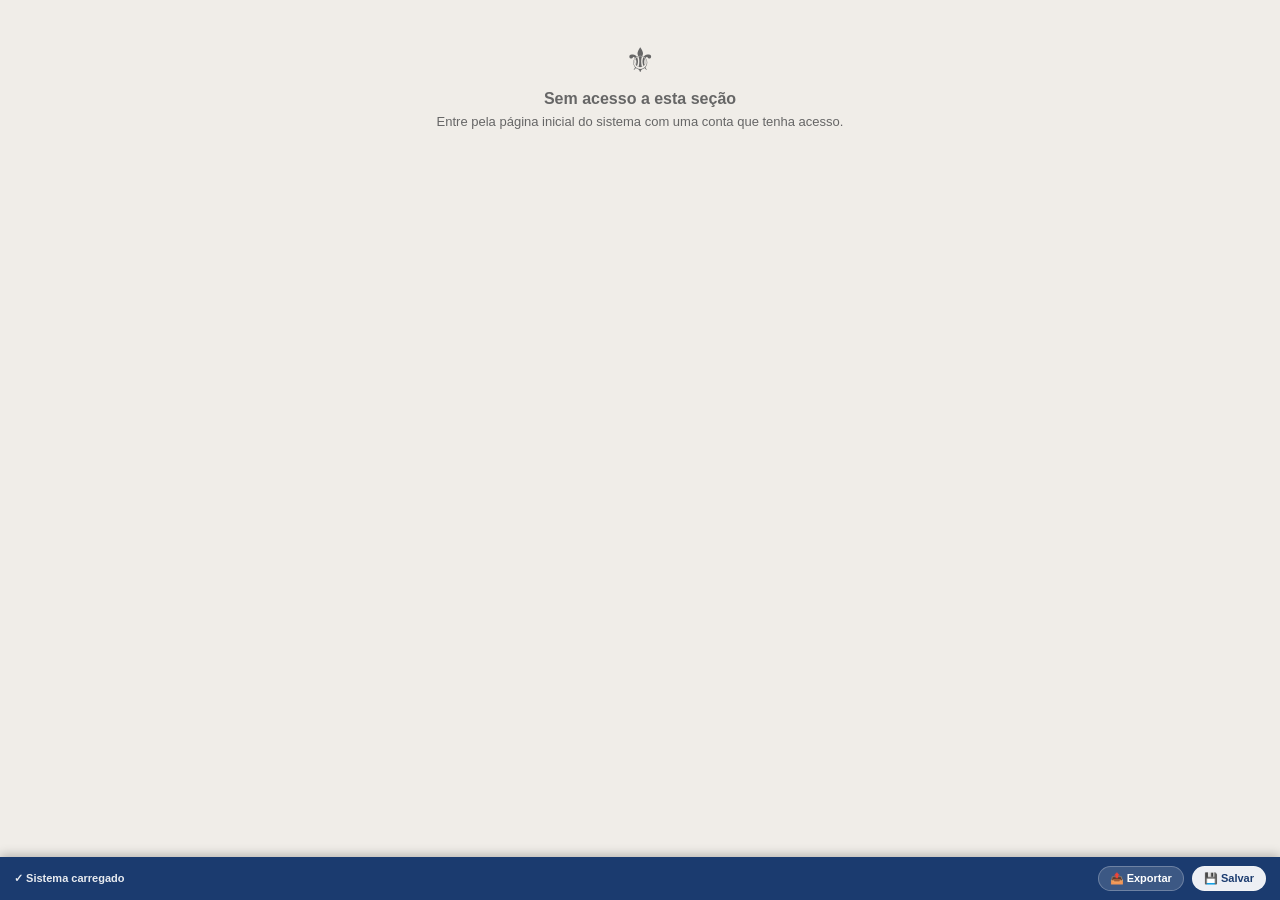
<file: alcateia.html>
<!DOCTYPE html>
<html lang="pt-BR">
<head>

<meta charset="UTF-8">
<meta name="viewport" content="width=device-width, initial-scale=1.0">
<title>Alcateia — GE Joaninha</title>
<style>
:root{
  --vinho:#B26A00;--vinho2:#D98A00;--azul:#1B3B6F;--azul2:#2A5298;
  --hv:#F8D7E3;--hv-b:#9C1B6E;--hv-t:#5A0035;
  --ma:#D7EDD9;--ma-b:#2D7A3A;--ma-t:#174A1E;
  --pd:#D3E8FA;--pd-b:#1B5FAA;--pd-t:#0A2F5A;
  --sb:#FDEED7;--sb-b:#CC6C00;--sb-t:#7A3800;
  --done:#27AE60;--done-bg:#D5F5E3;--done-dark:#1E8449;
  --focus-y:#FFFBEA;--focus-b:#F39C12;
  --bg:#F0EDE8;--card:#FFF;--text:#1A1A1A;--muted:#666;
  --border:#E0D8D0;--r:10px;--shadow:0 2px 8px rgba(0,0,0,.10);
}
*{box-sizing:border-box;margin:0;padding:0;}
body{font-family:-apple-system,BlinkMacSystemFont,'Segoe UI',Roboto,sans-serif;background:var(--bg);color:var(--text);min-height:100vh;}

/* HEADER */
.header{background:linear-gradient(160deg,var(--vinho) 0%,var(--vinho2) 60%,#B03050 100%);color:#fff;padding:20px 16px 16px;text-align:center;}
.header-flor{font-size:26px;margin-bottom:4px;}
.header h1{font-size:16px;font-weight:800;letter-spacing:.5px;line-height:1.3;}
.header .sub{font-size:11px;opacity:.82;margin-top:3px;}
.header-chips{display:flex;flex-wrap:wrap;gap:5px;justify-content:center;margin-top:9px;}
.chip{background:rgba(255,255,255,.18);border:1px solid rgba(255,255,255,.3);border-radius:20px;font-size:10px;font-weight:600;padding:3px 9px;}

/* TABS */
.tabs{display:flex;background:#fff;border-bottom:2px solid var(--border);position:sticky;top:0;z-index:200;box-shadow:0 2px 6px rgba(0,0,0,.1);overflow-x:auto;overflow-y:hidden;overflow-anchor:none;}
.tab-btn{flex:1 1 0;min-width:max-content;padding:16px 14px;border:none;border-bottom:3px solid transparent;background:transparent;font-size:11px;font-weight:700;color:var(--muted);cursor:pointer;position:relative;transition:color .2s, border-color .2s, padding .2s ease;white-space:nowrap;}
.tabs.compacto .tab-btn{padding:9px 6px;}
.tab-btn.active{color:var(--vinho);border-bottom-color:var(--vinho);}
.tab-content{display:none;padding-bottom:32px;}
.tab-content.active{display:block;}

/* ALERTS */
.alert{margin:12px 12px 0;background:var(--focus-y);border-left:4px solid var(--focus-b);border-radius:0 var(--r) var(--r) 0;padding:9px 11px;font-size:11px;color:#7A4A00;line-height:1.5;}

/* PROGRESS BARS */
.progress-section{margin:12px 12px 0;background:var(--card);border-radius:var(--r);padding:13px 13px 9px;box-shadow:var(--shadow);}
.section-label{font-size:10px;font-weight:800;text-transform:uppercase;letter-spacing:1px;color:var(--muted);margin-bottom:11px;}
.prog-row{margin-bottom:9px;}
.prog-meta{display:flex;justify-content:space-between;align-items:center;margin-bottom:4px;}
.prog-name{font-size:12px;font-weight:700;}
.prog-etapa{font-size:10px;font-weight:700;padding:2px 7px;border-radius:20px;}
.prog-track{background:#EEEBE7;border-radius:20px;height:9px;overflow:hidden;}
.prog-bar{height:100%;border-radius:20px;transition:width .5s ease;}
.prog-hint{font-size:10px;color:var(--muted);margin-top:7px;line-height:1.5;border-top:1px solid var(--border);padding-top:7px;}

/* EIXO HEADER */
.eixo-hdr{display:flex;align-items:center;gap:7px;margin:14px 12px 6px;padding:9px 11px;border-radius:var(--r);font-size:12px;font-weight:800;letter-spacing:.3px;border-left:4px solid;}
.chev-eixo-sr{font-size:11px;transition:transform .2s;flex-shrink:0;}
.eixo-icon{font-size:14px;}
.eixo-stats{font-size:10px;font-weight:600;margin-left:auto;opacity:.7;}

/* ACCORDION BLOCKS */
.block-list{margin:0 12px;display:flex;flex-direction:column;gap:6px;}
.block-item{background:var(--card);border-radius:var(--r);box-shadow:var(--shadow);overflow:hidden;}
.block-item[open] .block-arrow{transform:rotate(90deg);}
.block-summary{display:flex;align-items:center;gap:8px;padding:11px 12px;cursor:pointer;list-style:none;user-select:none;-webkit-user-select:none;}
.block-summary::-webkit-details-marker{display:none;}
.block-arrow{font-size:10px;color:var(--muted);transition:transform .2s;flex-shrink:0;}
.block-info{flex:1;min-width:0;}
.block-title{font-size:12px;font-weight:700;line-height:1.3;}
.block-meta{font-size:10px;color:var(--muted);margin-top:2px;}
.block-badges{display:flex;gap:4px;flex-wrap:wrap;margin-left:auto;flex-shrink:0;}
.b-badge{width:20px;height:20px;border-radius:50%;font-size:9px;font-weight:800;display:flex;align-items:center;justify-content:center;flex-shrink:0;}
.b-done{background:var(--done);color:#fff;}
.b-part{background:#F39C12;color:#fff;}
.b-none{background:#E0E0E0;color:#999;}
.focus-tag{display:inline-block;background:var(--focus-b);color:#fff;font-size:8px;font-weight:800;padding:1px 5px;border-radius:3px;margin-left:4px;vertical-align:middle;}
.semester-tag{display:inline-block;font-size:8px;font-weight:800;padding:1px 5px;border-radius:3px;margin-left:3px;vertical-align:middle;}
.sem1-tag{background:#E8F5E9;color:#2D6E3E;}
.sem2-tag{background:#E3F2FD;color:#1B5FAA;}

/* BLOCK BODY */
.block-body{padding:0 12px 12px;border-top:1px solid #F5F2EE;}
.actions-section{margin-top:10px;}
.actions-label{font-size:10px;font-weight:800;text-transform:uppercase;letter-spacing:.5px;color:var(--muted);margin-bottom:6px;display:flex;align-items:center;gap:6px;}
.fixed-label{color:#C0392B;}
.var-label{color:var(--azul);}
.actions-table-wrap{overflow-x:auto;border-radius:6px;box-shadow:0 1px 3px rgba(0,0,0,.08);}
.actions-table{width:100%;border-collapse:collapse;min-width:360px;background:var(--card);}
.actions-table th{background:var(--azul);color:#fff;padding:6px 5px;font-size:10px;font-weight:700;text-align:center;white-space:nowrap;}
.actions-table th.act-col{text-align:left;padding-left:8px;min-width:130px;}
.actions-table td{padding:6px 5px;border-bottom:1px solid #F0EDE8;font-size:10px;vertical-align:middle;text-align:center;}
.actions-table td.act-col{text-align:left;padding-left:8px;line-height:1.4;font-weight:500;}
.actions-table tr:last-child td{border-bottom:none;}
.actions-table tr:nth-child(even){background:#FAFAF8;}
.actions-table tr.fixed-row{background:#FFF5F5;}
.cb{width:26px;height:26px;border-radius:7px;margin:auto;display:flex;align-items:center;justify-content:center;cursor:pointer;transition:all .15s;border:2px solid transparent;font-size:14px;font-weight:700;user-select:none;-webkit-user-select:none;}
.cb.done{background:var(--done);color:#fff;border-color:var(--done-dark);}
.cb.pending{background:#EDEBE8;color:#C0BCB7;border-color:#DDD9D4;}
.cb.pending:hover{background:var(--done-bg);border-color:var(--done);color:var(--done);}
.cb.done:hover{background:#E74C3C;border-color:#C0392B;}
.cb.camp-only{background:#E3F2FD;color:#1565C0;border-color:#BBDEFB;cursor:default;}

/* RESET BTN */
body:not(.eh-admin) .somente-admin{display:none !important;}
.reset-btn{display:block;margin:14px auto 0;background:none;border:1px solid var(--border);border-radius:20px;padding:6px 14px;font-size:11px;color:var(--muted);cursor:pointer;}
.reset-btn:hover{border-color:#E74C3C;color:#E74C3C;}

/* CALENDAR */
.cal-section-hdr{margin:14px 12px 8px;font-size:13px;font-weight:800;color:var(--vinho);display:flex;align-items:center;gap:8px;}
.cal-section-hdr::after{content:'';flex:1;height:1px;background:var(--border);}
.cal-list{padding:0 12px;display:flex;flex-direction:column;gap:8px;}
.cal-card{background:var(--card);border-radius:var(--r);box-shadow:var(--shadow);display:flex;overflow:hidden;position:relative;}
.cal-strip{width:55px;min-width:55px;display:flex;flex-direction:column;align-items:center;justify-content:center;padding:10px 4px;color:#fff;text-align:center;}
.strip-idx{font-size:8px;font-weight:700;opacity:.65;letter-spacing:.5px;}
.strip-day{font-size:18px;font-weight:900;line-height:1.1;}
.strip-mon{font-size:9px;font-weight:800;text-transform:uppercase;letter-spacing:.5px;margin-top:1px;}
.cal-body{flex:1;padding:10px 11px;}
.cal-meta{display:flex;flex-wrap:wrap;gap:4px;margin-bottom:6px;}
.fmt-badge{font-size:9px;font-weight:800;padding:2px 7px;border-radius:20px;letter-spacing:.5px;}
.fmt-T{background:#EBF5FB;color:#1565C0;}
.fmt-P{background:#F4ECF7;color:#6A1B9A;}
.fmt-PN{background:#D6EAF8;color:#0D47A1;}
.fmt-Av{background:#EAFAF1;color:#1A7434;}
.fmt-Esp{background:#FFF9C4;color:#7A4A00;}
.bloco-tag{font-size:9px;font-weight:700;padding:2px 7px;border-radius:20px;background:var(--focus-y);color:#7A4800;border:1px solid #F5CBA7;}
.comp-tag{font-size:9px;font-weight:700;padding:2px 7px;border-radius:20px;background:#F9EAF0;color:#7A1030;border:1px solid #F1A7BD;}
.special-banner{display:inline-flex;align-items:center;gap:3px;font-size:9px;font-weight:900;padding:2px 7px;border-radius:4px;margin-bottom:4px;letter-spacing:.5px;}
.banner-camp{background:#2D6E3E;color:#fff;}
.banner-enduro{background:#C96A00;color:#fff;}
.banner-sem{background:#E74C3C;color:#fff;}
.cal-text{font-size:11px;color:#3A3A3A;line-height:1.55;}
.cal-text em{color:var(--muted);font-style:normal;font-size:10px;}
.anexo-upload-label{display:flex;align-items:center;gap:8px;padding:8px 10px;background:#FAFAF8;border:2px dashed var(--border);border-radius:8px;cursor:pointer;}
.anexo-upload-label input[type=file]{display:none;}
.anexo-arquivo-row{display:flex;align-items:center;gap:6px;padding:8px 10px;background:#EEF2FF;border:1px solid #C0CCF0;border-radius:8px;}
.anexo-arquivo-info{flex:1;min-width:0;}
.anexo-arquivo-nome{font-size:11px;font-weight:700;white-space:nowrap;overflow:hidden;text-overflow:ellipsis;}
.anexo-arquivo-tam{font-size:9px;color:var(--muted);}
.anexo-btn{border:none;border-radius:6px;padding:5px 8px;font-size:10px;font-weight:700;cursor:pointer;flex-shrink:0;}
.extra-link-input,.extra-resposta-input{width:100%;padding:8px 10px;border:2px solid var(--border);border-radius:8px;font-size:12px;font-family:inherit;outline:none;}
.extra-link-input:focus,.extra-resposta-input:focus{border-color:var(--vinho);}
.evento-link-sr{display:inline-flex;align-items:center;gap:4px;font-size:11px;font-weight:700;color:var(--vinho);text-decoration:none;}
.toggle-externa-row-sr{display:flex;align-items:center;gap:9px;padding:10px 12px;background:#FAFAF8;border:1px solid var(--border);border-radius:8px;cursor:pointer;}
.toggle-externa-row-sr input[type=checkbox]{width:17px;height:17px;accent-color:var(--vinho);cursor:pointer;flex-shrink:0;}
.toggle-externa-row-sr label{font-size:12px;font-weight:600;color:var(--text);cursor:pointer;}
.externa-badge-sr{display:inline-flex;align-items:center;gap:3px;font-size:9px;font-weight:800;padding:2px 8px;border-radius:20px;background:#E8F5E9;color:#1E7A34;border:1px solid #A8D8B0;margin-right:5px;}
.grupo-label-sr{font-size:10px;font-weight:800;text-transform:uppercase;letter-spacing:.5px;color:var(--muted);margin:8px 0 4px;}
.item-row-sr{display:flex;align-items:flex-start;gap:8px;padding:6px 6px;border-radius:6px;}
.item-row-sr:hover{background:#F5F2EE;}
.item-check-sr{width:18px;height:18px;border-radius:5px;border:2px solid #DDD9D4;flex-shrink:0;margin-top:1px;cursor:pointer;display:flex;align-items:center;justify-content:center;font-size:12px;font-weight:800;color:#fff;}
.item-check-sr.sel{background:var(--vinho);border-color:var(--vinho2);}
.item-text-sr{font-size:12px;line-height:1.45;cursor:pointer;}
.chip-select-group-sr{display:flex;flex-wrap:wrap;gap:6px;}
.chip-toggle-sr{font-size:11px;font-weight:700;padding:7px 12px;border-radius:20px;border:1px solid var(--border);background:#FAFAF8;color:var(--text);cursor:pointer;}
.chip-toggle-sr:hover{background:#F2EFEA;}
.chip-toggle-sr.selected{background:var(--vinho);color:#fff;border-color:var(--vinho);}
.btn-picker-toggle-sr{width:100%;text-align:left;padding:10px 12px;border-radius:8px;border:1px solid var(--border);background:#FAFAF8;font-size:12px;font-weight:700;color:var(--text);cursor:pointer;display:flex;justify-content:space-between;align-items:center;gap:8px;}
.btn-picker-toggle-sr:hover{background:#F2EFEA;}
.itens-picker-scroll-sr{max-height:320px;overflow-y:auto;border:1px solid var(--border);border-radius:10px;padding:8px;background:#FAFAF8;margin-top:8px;}
.eixo-picker-header-sr{font-size:10px;font-weight:800;text-transform:uppercase;letter-spacing:.5px;padding:7px 10px;border-radius:8px;color:#fff;margin-top:8px;}
.eixo-picker-header-sr:first-child{margin-top:0;}
.picker-bloco-sr{border:1px solid var(--border);border-radius:8px;margin-top:6px;overflow:hidden;background:var(--card);}
.picker-bloco-head-sr{display:flex;align-items:center;gap:8px;padding:8px 10px;cursor:pointer;font-size:11px;font-weight:700;}
.picker-bloco-head-sr:hover{background:#F5F2EE;}
.picker-bloco-head-sr .chev{margin-left:auto;}
.picker-bloco-body-sr{display:none;padding:2px 10px 10px;}
.picker-bloco-sr.open .picker-bloco-body-sr{display:block;}
.picker-bloco-sr.open .chev{transform:rotate(180deg);}
.picker-bloco-count-sr{font-size:9px;font-weight:800;padding:2px 6px;border-radius:10px;background:var(--done-bg);color:#1E8449;}
.presenca-marcar-todos-sr{display:flex;gap:8px;margin-bottom:6px;padding-bottom:6px;border-bottom:1px solid #F0EDE8;}
.presenca-grupo-label-sr{font-size:10px;font-weight:800;text-transform:uppercase;letter-spacing:.5px;padding:8px 4px 4px;border-bottom:2px solid;margin-bottom:2px;}
.presenca-marcar-todos-sr button{flex:1;font-size:10px;font-weight:700;padding:6px;border-radius:8px;border:1px solid var(--border);background:#FAFAF8;color:var(--text);cursor:pointer;}
.presenca-marcar-todos-sr button:first-child:hover{border-color:#27AE60;color:#1E8449;background:var(--done-bg);}
.presenca-marcar-todos-sr button:last-child:hover{border-color:#E74C3C;color:#E74C3C;background:#FDEBEA;}
.justificar-btn-sr{margin-left:auto;font-size:9px;font-weight:700;padding:3px 8px;border-radius:20px;border:1px solid var(--border);background:#fff;color:var(--muted);cursor:pointer;white-space:nowrap;flex-shrink:0;}
.justificar-btn-sr:hover{border-color:var(--vinho);color:var(--vinho);}
.justificar-btn-sr.justificado{background:var(--done-bg);color:#1E8449;border-color:#27AE60;}
.evento-menu-btn-sr{background:none;border:none;font-size:16px;color:var(--muted);cursor:pointer;padding:2px 6px;flex-shrink:0;}
.evento-dropdown-sr{position:absolute;right:8px;top:34px;background:#fff;border:1px solid var(--border);border-radius:10px;box-shadow:0 4px 14px rgba(0,0,0,.15);z-index:50;overflow:hidden;min-width:160px;}
.evento-dropdown-sr button{display:block;width:100%;text-align:left;padding:10px 14px;border:none;background:none;font-size:12px;font-weight:600;color:var(--text);cursor:pointer;}
.evento-dropdown-sr button:hover{background:#F5F2EE;}
.evento-dropdown-sr button.remover{color:#E74C3C;}
.strip-normal{background:var(--vinho);}
.strip-leve{background:#78909C;}
.strip-pernoite{background:#1565C0;}
.strip-planejar{background:#6A1B9A;}
.strip-avaliar{background:#1A7434;}
.strip-sem{background:#B0BEC5;}

/* LEGENDA CAL */
.cal-legend{margin:12px 12px 0;background:var(--card);border-radius:var(--r);padding:11px 13px;box-shadow:var(--shadow);}
.legend-grid{display:grid;grid-template-columns:1fr 1fr;gap:6px;}
.legend-item{display:flex;align-items:center;gap:6px;font-size:10px;}
.legend-dot{width:11px;height:11px;border-radius:3px;flex-shrink:0;}

/* SEMESTRES TAB */
.sem-section{margin:14px 12px 0;}
.sem-header{background:linear-gradient(135deg,var(--vinho) 0%,var(--vinho2) 100%);color:#fff;border-radius:var(--r) var(--r) 0 0;padding:12px 14px;}
.sem-header h3{font-size:14px;font-weight:800;margin-bottom:2px;}
.sem-header .period{font-size:11px;opacity:.85;}
.sem-body{background:var(--card);border-radius:0 0 var(--r) var(--r);padding:12px 14px;box-shadow:var(--shadow);}
.sem-blocks{display:flex;flex-direction:column;gap:6px;margin-bottom:10px;}
.sem-block-row{display:flex;align-items:center;gap:8px;padding:7px 10px;border-radius:8px;font-size:11px;}
.sem-block-num{font-size:10px;font-weight:800;color:var(--muted);width:18px;flex-shrink:0;}
.sem-block-name{font-weight:600;flex:1;}
.sem-eixo-dot{width:8px;height:8px;border-radius:50%;flex-shrink:0;}
.sem-special{margin-top:10px;border-top:1px solid var(--border);padding-top:10px;}
.sem-special-item{display:flex;align-items:flex-start;gap:6px;font-size:11px;margin-bottom:6px;}
.sem-special-icon{font-size:14px;flex-shrink:0;}
.milestone-box{margin-top:10px;border-top:1px solid var(--border);padding-top:10px;}
.milestone-item{display:flex;align-items:center;gap:6px;margin-bottom:5px;font-size:11px;}
.milestone-star{font-size:16px;}
.milestone-text{font-weight:600;}
.milestone-sub{font-size:10px;color:var(--muted);}
.prog-overview{margin-top:10px;border-top:1px solid var(--border);padding-top:10px;}
.prog-overview-title{font-size:10px;font-weight:800;text-transform:uppercase;letter-spacing:.5px;color:var(--muted);margin-bottom:8px;}
.prog-mini-row{display:flex;align-items:center;gap:8px;margin-bottom:5px;}
.prog-mini-name{font-size:11px;font-weight:700;width:70px;flex-shrink:0;}
.prog-mini-track{flex:1;background:#EEEBE7;border-radius:20px;height:7px;overflow:hidden;}
.prog-mini-bar{height:100%;border-radius:20px;}
.prog-mini-label{font-size:10px;color:var(--muted);width:60px;text-align:right;flex-shrink:0;}

/* MODAL */
.modal-ov{display:none;position:fixed;inset:0;background:rgba(0,0,0,.5);z-index:1000;align-items:center;justify-content:center;}
.modal-ov.open{display:flex;}
.modal-box{background:#fff;border-radius:8px;padding:20px 16px 28px;width:100%;max-width:500px;max-height:90vh;overflow-y:auto;}
.modal-ttl{font-size:16px;font-weight:800;color:var(--vinho);margin-bottom:16px;}
.f-label{font-size:11px;font-weight:700;color:var(--muted);text-transform:uppercase;letter-spacing:.5px;margin-bottom:5px;display:block;}
.f-input{width:100%;padding:10px 12px;border:2px solid var(--border);border-radius:8px;font-size:14px;outline:none;font-family:inherit;color:var(--text);}
.f-input:focus{border-color:var(--vinho);}
.f-field{margin-bottom:12px;}
.f-row{display:flex;gap:8px;margin-top:14px;position:sticky;bottom:-28px;background:inherit;padding:12px 0 16px;margin-bottom:-16px;border-top:1px solid rgba(128,128,128,.25);z-index:2;}
.btn-prim{background:var(--vinho);color:#fff;border:none;border-radius:10px;padding:12px;font-size:14px;font-weight:700;cursor:pointer;flex:2;}
.btn-sec{background:var(--border);color:var(--text);border:none;border-radius:10px;padding:12px;font-size:14px;font-weight:700;cursor:pointer;flex:1;}
.btn-ic{background:none;border:1px solid var(--border);border-radius:7px;padding:4px 8px;font-size:11px;cursor:pointer;color:var(--muted);white-space:nowrap;}
.btn-ic:hover{background:var(--bg);}
.arch-section{margin:0 12px;background:var(--card);border-radius:var(--r);box-shadow:var(--shadow);overflow:hidden;margin-top:10px;}

.patrulha-form{display:flex;flex-direction:column;gap:8px;padding:10px;border:1px dashed var(--border);border-radius:10px;}
.patrulha-form-row{display:flex;gap:8px;align-items:center;}
.patrulha-form-row input[type=color]{width:44px;height:38px;border-radius:8px;border:1px solid var(--border);padding:2px;cursor:pointer;background:none;}
.patrulha-form-row .f-input{flex:1;}
.patrulhas-grid{display:flex;flex-direction:column;}
.patrulha-secao{margin:10px 0 0;position:relative;}
@media (min-width:640px){
  .patrulhas-grid{display:grid;grid-template-columns:repeat(auto-fit,minmax(260px,1fr));gap:0;}
  .patrulhas-grid .patrulha-secao{margin:10px 7px 0;}
}
.patrulha-secao-header{display:flex;align-items:center;justify-content:space-between;padding:9px 12px;border-radius:10px 10px 0 0;color:#fff;font-size:11px;font-weight:800;}
.patrulha-secao-header-direita{display:flex;align-items:center;gap:4px;}
.patrulha-secao-count{background:rgba(255,255,255,.28);padding:1px 9px;border-radius:20px;font-size:10px;font-weight:800;}
.patrulha-menu-btn{border:none;background:none;color:#fff;font-size:15px;font-weight:900;cursor:pointer;padding:1px 5px;border-radius:6px;line-height:1;}
.patrulha-menu-btn:hover{background:rgba(255,255,255,.25);}
.patrulha-dropdown{position:absolute;top:38px;right:0;background:var(--card);border:1px solid var(--border);border-radius:10px;box-shadow:var(--shadow);overflow:hidden;z-index:20;min-width:130px;}
.patrulha-dropdown button{display:block;width:100%;text-align:left;padding:10px 12px;font-size:12px;font-weight:700;border:none;background:var(--card);color:var(--text);cursor:pointer;}
.patrulha-dropdown button:hover{background:#F5F2EE;}
.patrulha-dropdown button.remover{color:#E74C3C;}
.patrulha-drop-zone{background:#FAFAF8;border:1px dashed var(--border);border-top:none;border-radius:0 0 10px 10px;padding:6px;min-height:46px;transition:background .15s ease,border-color .15s ease;}
.patrulha-drop-zone.drag-over{background:#EAFAF1;border-color:#27AE60;}
.patrulha-vazia{font-size:11px;color:var(--muted);text-align:center;padding:14px;}
.roster-row-sr{display:flex;align-items:center;gap:8px;padding:8px 10px;cursor:pointer;border-bottom:1px solid #F0EDE8;}
.roster-row-sr:last-child{border-bottom:none;}
.roster-row-sr:hover{background:#F5F2EE;}

/* SAVE BAR */
.save-bar{position:fixed;bottom:0;left:0;right:0;background:var(--azul);color:#fff;
  padding:9px 14px;display:flex;align-items:center;gap:8px;z-index:600;
  box-shadow:0 -2px 10px rgba(0,0,0,.25);}
.save-bar-status{flex:1;font-size:11px;font-weight:600;opacity:.9;white-space:nowrap;overflow:hidden;text-overflow:ellipsis;}
.sbar-btn{background:rgba(255,255,255,.15);border:1px solid rgba(255,255,255,.25);color:#fff;
  border-radius:16px;padding:5px 11px;font-size:11px;font-weight:700;cursor:pointer;white-space:nowrap;}
.sbar-btn:hover{background:rgba(255,255,255,.25);}
.sbar-btn.prim{background:rgba(255,255,255,.92);color:var(--azul);}
.sbar-btn.prim:hover{background:#fff;}
body{padding-bottom:50px;}

/* ESCOTEIRO DA PÁTRIA */
.ep-pillar{background:var(--card);margin:10px 12px 0;border-radius:var(--r);box-shadow:var(--shadow);overflow:hidden;}
.ep-ph{padding:12px 14px;display:flex;align-items:center;gap:10px;border-bottom:1px solid #F0EDE8;}
.ep-num{width:28px;height:28px;border-radius:50%;display:flex;align-items:center;justify-content:center;
  font-size:12px;font-weight:900;color:#fff;flex-shrink:0;}
.ep-pb{padding:10px 14px 14px;}
.ep-fl{font-size:10px;font-weight:800;text-transform:uppercase;letter-spacing:.5px;color:var(--muted);margin:8px 0 5px;display:block;}
.ep-sel{width:100%;padding:9px 10px;border:2px solid var(--border);border-radius:8px;font-size:13px;
  font-weight:600;background:var(--card);outline:none;cursor:pointer;font-family:inherit;}
.ep-sel:focus{border-color:var(--vinho);}
.ep-ta{width:100%;padding:9px 10px;border:2px solid var(--border);border-radius:8px;font-size:12px;
  resize:vertical;min-height:70px;outline:none;font-family:inherit;}
.ep-ta:focus{border-color:var(--vinho);}
.ep-di{width:100%;padding:8px 10px;border:2px solid var(--border);border-radius:8px;
  font-size:12px;outline:none;font-family:inherit;}
.ep-di:focus{border-color:var(--vinho);}
.ep-sub{background:#FAFAF8;border-radius:8px;padding:10px 12px;margin-bottom:8px;}
.obs-modal-ov{display:none;position:fixed;inset:0;background:rgba(0,0,0,.5);z-index:1000;align-items:center;justify-content:center;}
.obs-modal-ov.open{display:flex;}
.obs-modal-box{background:var(--card);border-radius:8px;padding:20px 18px 26px;width:100%;max-width:500px;max-height:80vh;overflow-y:auto;}
.obs-modal-titulo{font-size:15px;font-weight:800;color:var(--vinho);margin-bottom:10px;}
.obs-modal-texto{font-size:13px;color:var(--text);line-height:1.6;white-space:pre-line;}

/* ─── Busca de Ações ─────────────────────────────── */
.busca-wrap{margin:10px 12px 0;position:relative;}
.busca-input{width:100%;box-sizing:border-box;padding:10px 38px 10px 38px;border:1.5px solid var(--border);border-radius:22px;font-size:13px;background:var(--card);color:var(--text);outline:none;transition:border .2s;-webkit-appearance:none;appearance:none;}
.busca-input:focus{border-color:var(--vinho);}
.busca-icon{position:absolute;left:13px;top:50%;transform:translateY(-50%);font-size:14px;pointer-events:none;line-height:1;}
.busca-clear{position:absolute;right:12px;top:50%;transform:translateY(-50%);font-size:15px;color:var(--muted);cursor:pointer;background:none;border:none;padding:3px 6px;display:none;line-height:1;}
.busca-results{margin:8px 12px 0;display:none;}
.busca-count{font-size:10px;font-weight:700;color:var(--muted);margin-bottom:6px;padding:0 2px;}
.busca-item{background:var(--card);border-radius:var(--r);box-shadow:var(--shadow);margin-bottom:7px;padding:10px 13px;cursor:pointer;display:flex;align-items:flex-start;gap:10px;border:1.5px solid transparent;transition:border-color .15s;}
.busca-item:active{border-color:var(--vinho);}
.busca-dot{width:8px;height:8px;border-radius:50%;flex-shrink:0;margin-top:5px;}
.busca-body{flex:1;min-width:0;}
.busca-bloco{font-size:10px;font-weight:800;text-transform:uppercase;letter-spacing:.4px;color:var(--muted);margin-bottom:3px;}
.busca-acao{font-size:12px;color:var(--text);line-height:1.4;}
.busca-tipo{font-size:9px;font-weight:800;padding:2px 6px;border-radius:8px;flex-shrink:0;align-self:flex-start;white-space:nowrap;}
.busca-tipo.f{background:#E8F5E9;color:#27AE60;}
.busca-tipo.v{background:#E3F2FD;color:#1565C0;}
.busca-tipo.s{background:#FFF8E1;color:#E67E22;}
.busca-tipo.g{background:#F4ECF7;color:#8E44AD;}
.busca-nada{text-align:center;padding:24px 12px;color:var(--muted);font-size:12px;}
mark.hl{background:#FFF176;color:inherit;border-radius:2px;padding:0 1px;}


/* ===== Clã Pioneiro: acréscimos ao estilo da Sênior ===== */
.etapa-seg{display:flex;gap:5px;flex-wrap:wrap;margin-top:5px;}
.etapa-pill{font-size:9px;font-weight:800;padding:2px 8px;border-radius:20px;border:1px solid;white-space:nowrap;}
.etapa-pill.estouro{background:#FDECEA !important;color:#C0392B !important;border-color:#C0392B !important;}
.etapa-btn{width:26px;height:26px;border-radius:50%;border:2px solid #D8D2CA;background:#F4F1EC;color:#999;font-size:12px;font-weight:800;cursor:pointer;margin:auto;display:flex;align-items:center;justify-content:center;}
.etapa-btn.e1{background:#CC6C00;border-color:#CC6C00;color:#fff;}
.etapa-btn.e2{background:#2D6E3E;border-color:#2D6E3E;color:#fff;}
.etapa-btn.e3{background:#1565C0;border-color:#1565C0;color:#fff;}
.intencao-box{background:#FAF7F2;border-left:4px solid var(--vinho);border-radius:0 8px 8px 0;padding:9px 11px;font-size:11px;color:#555;line-height:1.5;margin-bottom:10px;}
.intencao-box b{display:block;font-size:9px;text-transform:uppercase;letter-spacing:.5px;color:var(--vinho);margin-bottom:2px;}
.custom-add{display:flex;gap:6px;padding:8px 10px;border-top:1px dashed var(--border);background:#FCFBF9;}
.custom-add input{flex:1;min-width:0;border:1.5px solid var(--border);border-radius:8px;padding:8px 10px;font-size:12px;font-family:inherit;}
.custom-add button{border:none;background:var(--vinho);color:#fff;border-radius:8px;padding:0 14px;font-weight:700;font-size:12px;cursor:pointer;}
.custom-x{border:none;background:none;color:#C0392B;cursor:pointer;font-size:12px;margin-left:6px;}
.vista-toggle{display:flex;margin:12px 12px 0;background:var(--card);border-radius:10px;box-shadow:var(--shadow);overflow:hidden;}
.vista-toggle button{flex:1;border:none;background:transparent;padding:11px 6px;font-size:12px;font-weight:700;color:var(--muted);cursor:pointer;border-bottom:3px solid transparent;}
.vista-toggle button.on{color:var(--vinho);border-bottom-color:var(--vinho);}
.etapa-card{background:var(--card);border-radius:var(--r);box-shadow:var(--shadow);margin:10px 12px 0;padding:12px 13px;}
.etapa-quem{font-size:13px;font-weight:800;border-left:5px solid;padding-left:8px;margin-bottom:8px;}
.etapa-linha{padding:8px 0;border-top:1px solid #F2EFEA;}
.etapa-nome{font-size:11px;font-weight:800;text-transform:uppercase;letter-spacing:.4px;margin-bottom:5px;}
.etapa-nome small{font-weight:700;color:var(--muted);margin-left:4px;}
.etapa-blocos{display:flex;flex-wrap:wrap;gap:5px;}
.etapa-bloco{font-size:10px;font-weight:600;padding:3px 8px;border-radius:20px;border:1.5px solid;background:#fff;color:#444;}
.etapa-bloco.ok{background:#E6F4EA;color:#1E6B34;}
.etapa-vazio{font-size:10px;color:#aaa;font-style:italic;}
.bp-card{background:var(--card);border-radius:var(--r);box-shadow:var(--shadow);margin:10px 12px 0;overflow:hidden;}
.bp-head{display:flex;align-items:center;gap:10px;padding:12px 13px;cursor:pointer;list-style:none;}
.bp-head::-webkit-details-marker{display:none;}
.bp-avatar{width:34px;height:34px;border-radius:50%;color:#fff;font-weight:900;font-size:13px;display:flex;align-items:center;justify-content:center;flex-shrink:0;}
.bp-nome{flex:1;min-width:0;font-size:13px;font-weight:800;}
.bp-nome small{display:block;font-size:10px;font-weight:600;color:var(--muted);margin-top:1px;}
.bp-count{font-size:10px;font-weight:800;padding:3px 9px;border-radius:20px;background:#F4F1EC;color:var(--muted);white-space:nowrap;}
.bp-count.ok{background:#E6F4EA;color:#1E6B34;}
.bp-corpo{padding:2px 13px 14px;border-top:1px solid #F2EFEA;}
.bp-item{display:flex;align-items:center;gap:9px;padding:9px 0;border-bottom:1px solid #F5F2EC;}
.bp-item:last-child{border-bottom:none;}
.bp-check{width:24px;height:24px;border-radius:50%;border:2px solid #D8D2CA;background:#fff;color:#fff;font-size:13px;font-weight:900;display:flex;align-items:center;justify-content:center;flex-shrink:0;cursor:pointer;}
.bp-check.ok{background:#27AE60;border-color:#27AE60;}
.bp-check.auto{cursor:default;}
.bp-txt{flex:1;min-width:0;font-size:12px;line-height:1.35;}
.bp-txt small{display:block;font-size:10px;color:var(--muted);margin-top:1px;}
.bp-data{border:1.5px solid var(--border);border-radius:7px;padding:5px 6px;font-size:11px;font-family:inherit;width:122px;flex-shrink:0;}
.bp-nota{width:100%;margin-top:8px;border:1.5px solid var(--border);border-radius:8px;padding:9px 10px;font-size:12px;font-family:inherit;resize:vertical;}
.cla-vazio{text-align:center;padding:30px 18px;color:var(--muted);font-size:12px;line-height:1.5;}
.cla-vazio .ico{font-size:34px;display:block;margin-bottom:8px;}
.itens-evento-sr{display:flex;flex-wrap:wrap;gap:5px;margin-top:4px;}
.modal-row{margin:10px 12px 0;background:var(--card);border-radius:var(--r);box-shadow:var(--shadow);padding:10px 12px;display:flex;flex-wrap:wrap;align-items:center;gap:6px 10px;}
.modal-row label{font-size:10px;font-weight:800;text-transform:uppercase;letter-spacing:.5px;color:var(--muted);}
.modal-row select{flex:1;min-width:150px;}
.modal-row small{flex-basis:100%;font-size:10px;color:var(--muted);line-height:1.4;}
.matilha-form{display:flex;flex-direction:column;gap:8px;padding:10px;border:1px dashed var(--border);border-radius:10px;}
.matilha-cores{display:flex;flex-wrap:wrap;gap:8px;}
.matilha-cor{width:42px;height:42px;border-radius:10px;border:2px solid transparent;cursor:pointer;display:flex;align-items:center;justify-content:center;}
.matilha-cor.sel{border-color:var(--text);background:rgba(127,127,127,.15);}
.matilha-cor.uso{opacity:.35;cursor:not-allowed;position:relative;}
.matilha-cor.uso::after{content:'✕';position:absolute;font-size:13px;font-weight:900;color:var(--text);}
.matilhas-grid{display:flex;flex-direction:column;}
.matilha-secao{margin:10px 0 0;position:relative;}
@media(min-width:700px){.matilhas-grid{display:grid;grid-template-columns:repeat(auto-fit,minmax(260px,1fr));gap:0;}.matilhas-grid .matilha-secao{margin:10px 7px 0;}}
.matilha-secao-header{display:flex;align-items:center;justify-content:space-between;padding:9px 12px;border-radius:10px 10px 0 0;font-size:13px;font-weight:800;}
.matilha-secao-header-direita{display:flex;align-items:center;gap:4px;}
.matilha-secao-count{background:rgba(127,127,127,.2);padding:1px 9px;border-radius:20px;font-size:10px;font-weight:800;}
.matilha-menu-btn{border:none;background:none;color:inherit;font-size:15px;font-weight:900;cursor:pointer;padding:1px 5px;border-radius:6px;}
.matilha-dropdown{position:absolute;top:38px;right:0;background:var(--card);border:1px solid var(--border);border-radius:10px;box-shadow:0 6px 18px rgba(0,0,0,.18);z-index:20;min-width:150px;overflow:hidden;}
.matilha-dropdown button{display:block;width:100%;text-align:left;padding:10px 12px;font-size:12px;font-weight:700;border:none;background:none;cursor:pointer;color:var(--text);}
.matilha-dropdown button.remover{color:#E74C3C;}
.matilha-drop-zone{background:#FAFAF8;border:1px dashed var(--border);border-top:none;border-radius:0 0 10px 10px;padding:6px;min-height:44px;}
.matilha-drop-zone.drag-over{background:#FFF8DC;border-color:#F2C300;}
.matilha-vazia{font-size:11px;color:var(--muted);text-align:center;padding:14px;}
.roster-row-sr{display:flex;align-items:center;gap:8px;padding:8px 10px;cursor:pointer;border-bottom:1px solid #F0EDE8;}
.roster-row-sr:last-child{border-bottom:none;}
.prog-grupo{font-size:10px;font-weight:800;text-transform:uppercase;letter-spacing:.8px;padding:6px 10px;border-left:4px solid;margin:12px 0 4px;border-radius:0 6px 6px 0;background:rgba(127,127,127,.08);}
body.modo-view .tab-btn:not([data-tab=cal]):not([data-tab=ciclo]){display:none;}
body.modo-view .save-bar{display:none !important;}
body.modo-view #cal > div > *:not(#cal-lista){display:none !important;}
body.modo-view{padding-bottom:12px;}
</style>
<script src="Apoio/v2.js?v=20261119a"></script>
</head>
<body>

<div id="scrollSentinel" style="position:absolute;top:0;left:0;width:1px;height:1px;"></div>

<nav class="tabs" id="tabsCla">
  <button class="tab-btn active" data-tab="prog" onclick="showTab('prog',this)">⚡ Progressão</button>
  <button class="tab-btn" data-tab="cal" onclick="showTab('cal',this);V2_CAL.abrirNaSecao('alcateia','calGrupoBox')">📅 Calendário</button>
  <button class="tab-btn" data-tab="ciclo" onclick="showTab('ciclo',this)">🔄 Ciclo</button>
  <button class="tab-btn" data-tab="jovens" onclick="showTab('jovens',this)">👥 Lobinhos</button>
  <button class="tab-btn" data-tab="bp" onclick="showTab('bp',this)">🌟 Cruzeiro do Sul</button>
  <button class="tab-btn" data-tab="alm" onclick="showTab('alm',this);V2_ALMOX.abrir();">📦 Almoxarifado</button>
  <button class="tab-btn" data-tab="dist" onclick="showTab('dist',this);V2_DIST.abrir();">🏅 Distintivos</button>
  <button class="tab-btn" data-tab="fin" onclick="showTab('fin',this);V2_FIN.abrir();">💰 Financeiro</button>
  <button class="tab-btn" data-tab="cer" onclick="showTab('cer',this);V2_DOCS.abrir('cerimonias');">🕯️ Cerimônias</button>
  <button class="tab-btn" data-tab="docs" onclick="showTab('docs',this);V2_DOCS.abrir('docs');">📄 Documentos</button>
</nav>

<!-- ═══ TAB: PROGRESSÃO ═══════════════════════════════ -->
<div id="prog" class="tab-content active">
  <div class="alert">
    Toque em ▶ para abrir um bloco. Marque cada ação feita por lobinho; o bloco se conclui sozinho quando todas as fixas estão feitas e o número de ações variáveis pedido no bloco foi cumprido (ou há uma especialidade/insígnia do bloco). A etapa vem do total de blocos concluídos: <strong>4</strong> = Saltador · <strong>8</strong> = Rastreador · <strong>13</strong> = Caçador · <strong>18</strong> = Cruzeiro do Sul. Os blocos podem ser feitos em qualquer ordem. Salvo automaticamente.
  </div>

  <div class="busca-wrap">
    <span class="busca-icon">🔍</span>
    <input type="search" class="busca-input" id="buscaAcoes" placeholder="Buscar ação nos blocos..." autocomplete="off" oninput="filtrarAcoes(this.value)" onsearch="filtrarAcoes(this.value)">
    <button class="busca-clear" id="buscaAcoesClear" onclick="limparBusca()" aria-label="Limpar busca">✕</button>
  </div>
  <div class="busca-results" id="buscaResults"></div>
  <button type="button" class="btn-ic" style="display:block;width:calc(100% - 24px);margin:10px 12px 0;padding:12px;font-weight:700;" onclick="relatorioTropaSecao()">📄 Relatório da alcateia</button>

  <details class="progress-section" id="detProgJovens" ontoggle="try{localStorage.setItem('alcateia_progJovensAberto',this.open?'1':'0')}catch(e){}">
<summary class="section-label" style="cursor:pointer;margin-bottom:0;list-style:none;display:flex;justify-content:space-between;align-items:center;">Progresso por lobinho <span style="font-size:11px;">▾</span></summary>
<div style="margin-top:11px;"></div><div id="pbars"></div>
    <div class="prog-hint">Pata Tenra: 4 blocos &nbsp;|&nbsp; Saltador: +4 (8) &nbsp;|&nbsp; Rastreador: +5 (13) &nbsp;|&nbsp; Caçador: +5 (18) &nbsp;|&nbsp; 18 blocos + Caminho do Caçador = Cruzeiro do Sul</div>
</details>
  <div id="vista-eixo">
    <div class="eixo-hdr" id="hdr-hv" style="background:var(--hv);border-color:var(--hv-b);color:var(--hv-t);cursor:pointer;" onclick="toggleEixo('hv')">
      <span class="eixo-icone-mini" data-eixo-ico="hv"></span><span>Habilidades para a Vida</span>
      <span class="eixo-stats" id="stats-hv"></span><span class="chev-eixo-sr" id="chev-hv">▾</span>
    </div>
    <div class="block-list" id="bl-hv"></div>

    <div class="eixo-hdr" id="hdr-ma" style="background:var(--ma);border-color:var(--ma-b);color:var(--ma-t);cursor:pointer;" onclick="toggleEixo('ma')">
      <span class="eixo-icone-mini" data-eixo-ico="ma"></span><span>Meio Ambiente</span>
      <span class="eixo-stats" id="stats-ma"></span><span class="chev-eixo-sr" id="chev-ma">▾</span>
    </div>
    <div class="block-list" id="bl-ma"></div>

    <div class="eixo-hdr" id="hdr-pd" style="background:var(--pd);border-color:var(--pd-b);color:var(--pd-t);cursor:pointer;" onclick="toggleEixo('pd')">
      <span class="eixo-icone-mini" data-eixo-ico="pd"></span><span>Paz e Desenvolvimento</span>
      <span class="eixo-stats" id="stats-pd"></span><span class="chev-eixo-sr" id="chev-pd">▾</span>
    </div>
    <div class="block-list" id="bl-pd"></div>

    <div class="eixo-hdr" id="hdr-sb" style="background:var(--sb);border-color:var(--sb-b);color:var(--sb-t);cursor:pointer;" onclick="toggleEixo('sb')">
      <span class="eixo-icone-mini" data-eixo-ico="sb"></span><span>Saúde e Bem-estar</span>
      <span class="eixo-stats" id="stats-sb"></span><span class="chev-eixo-sr" id="chev-sb">▾</span>
    </div>
    <div class="block-list" id="bl-sb"></div>
  </div>

  <button class="reset-btn somente-admin" onclick="confirmReset()">↺ Restaurar dados iniciais</button>
</div>

<!-- ═══ TAB: CALENDÁRIO ═══════════════════════════════ -->
<div id="cal" class="tab-content">
  <div style="margin-top:12px;">
<div style="margin:0 12px 12px;background:var(--card);border-radius:var(--r);box-shadow:var(--shadow);overflow:hidden;">
      <div style="background:var(--azul);padding:10px 13px;display:flex;align-items:center;justify-content:space-between;cursor:pointer;" onclick="toggleResumoPresencas()">
        <span style="color:#fff;font-size:12px;font-weight:800;">📋 Resumo de Presenças</span>
        <span id="chevResumoPresencas" style="color:#fff;font-size:11px;transition:transform .2s;">▾</span>
      </div>
      <div id="presenca-summary" style="padding:8px 13px 10px;display:none;"></div>
    </div>
<div id="calGrupoBox"></div>

    

    <div class="cal-legend" style="margin-top:0;">
      <div class="section-label">Legenda</div>
      <div class="legend-grid">
        <div class="legend-item"><div class="legend-dot" style="background:var(--vinho)"></div>Alcateia (A)</div>
        <div class="legend-item"><div class="legend-dot" style="background:#1565C0"></div>Acampamento (Ac)</div>
        <div class="legend-item"><div class="legend-dot" style="background:#1A7434"></div>Excursão (Ex)</div>
        <div class="legend-item"><div class="legend-dot" style="background:#E67E22"></div>Especial (Esp)</div>
      </div>
    </div>


    <div class="roster-section" style="padding:0;overflow:hidden;margin:0 12px 12px;">
      <div class="bloco-head cabecalho-secao" id="cabecalhoAddEvento" style="padding:14px;cursor:pointer;display:flex;align-items:center;justify-content:space-between;" onclick="toggleAddEvento()">
        <span class="bloco-name" style="font-size:11px;font-weight:800;text-transform:uppercase;letter-spacing:1px;color:var(--muted);" id="tituloFormEvento">+ Adicionar atividade</span>
        <span class="chev" id="chevAddEvento">▾</span>
      </div>
      <div id="addEventoBody" style="padding:4px 14px 14px;display:none;flex-direction:column;gap:10px;">
        <div><label class="f-label">Data *</label><input type="date" id="eventoData" class="f-input"></div>
        <div><label class="f-label">Nome da atividade *</label><input type="text" id="eventoNome" class="f-input" placeholder="Ex: Reunião de alcateia"></div>
        <div><label class="f-label">Local</label><input type="text" id="eventoLocal" class="f-input" placeholder="Ex: Sede do Grupo Escoteiro"></div>
        <div>
          <label class="f-label">Formato</label>
          <select class="f-input" id="eventoFmt">
            <option value="C">Alcateia (A)</option>
            <option value="PN">Acampamento (Ac)</option>
            <option value="Exc">Excursão (Ex)</option>
            <option value="Cer">Cerimônia (Cer)</option>
            <option value="Esp">Especial (Esp)</option>
          </select>
        </div>
        <div class="toggle-externa-row-sr" onclick="event.stopPropagation();document.getElementById('eventoExterna').click()">
          <input type="checkbox" id="eventoExterna">
          <label for="eventoExterna" onclick="event.stopPropagation()">🌍 Atividade externa (fora da rotina normal da alcateia)</label>
        </div>
        <div>
          <label class="f-label">Blocos de aprendizagem trabalhados</label>
          <button type="button" class="btn-picker-toggle-sr" onclick="toggleItensPicker()">
            <span id="resumoItensPicker">Nenhum bloco selecionado</span><span class="chev" id="chevItensPicker">▾</span>
          </button>
          <div class="itens-picker-scroll-sr" id="eventoItensPicker" style="display:none;"></div>
        </div>
        <div><label class="f-label">Responsável</label><input type="text" id="eventoResp" class="f-input" placeholder="Quem conduz a atividade"></div>
        <div><label class="f-label">Descrição</label><textarea id="eventoTxt" class="f-input" rows="3" placeholder="Detalhes da atividade..." style="resize:vertical;"></textarea></div>
        <button class="btn-prim" id="btnSalvarEvento" onclick="salvarEvento()">+ Adicionar atividade</button>
        <button class="btn-sec" id="btnCancelarEvento" style="display:none;" onclick="cancelarEdicaoEvento()">Cancelar edição</button>
      </div>
    </div>

    <div id="cal-lista"></div>
  </div>
</div>

<!-- ═══ TAB: PIONEIROS ═══════════════════════════════ -->
<div id="ciclo" class="tab-content">
  <div id="ciclo-content" style="padding-bottom:8px;"></div>
</div>

<div id="jovens" class="tab-content">
<div style="margin:12px 12px 0"><button type="button" class="btn-ic" style="padding:9px 14px;font-weight:700" onclick="V2_PESSOAS.importarFichas()">📥 Importar fichas médicas</button> <button type="button" class="btn-ic" style="padding:9px 14px;font-weight:700" onclick="V2_PESSOAS.exportarFichas()">🩺 Exportar fichas médicas</button></div>
  <div class="alert" style="margin-top:12px;">
    A Alcateia acompanha o lobinho até a <strong>passagem para o Ramo Escoteiro</strong> (considerada aos 11 anos). A cor vai do <strong style="color:#27AE60">verde</strong> (mais tempo até a passagem) ao <strong style="color:#E74C3C">vermelho</strong> (passagem próxima). Nos últimos 4 meses o lobinho faz o <strong>Caminho</strong> para a Tropa.
  </div>
  <div style="margin:12px 12px 0;display:flex;justify-content:space-between;align-items:center;">
    <div style="font-size:10px;font-weight:700;color:var(--muted);text-transform:uppercase;letter-spacing:.5px;">Calculado em: <span id="calc-date" style="color:var(--text);font-weight:800;">—</span></div>
    <button onclick="renderJovens()" style="background:var(--vinho);color:#fff;border:none;border-radius:20px;padding:7px 16px;font-size:12px;font-weight:700;cursor:pointer;">↺ Atualizar</button>
  </div>
  <div id="colT_mat" style="margin:12px 12px 0;font-size:11px;font-weight:800;text-transform:uppercase;letter-spacing:1px;color:var(--muted);">🐺 Matilhas</div>
  <div id="matilhasContainer" style="margin:6px 12px 0;"></div>
  <div id="semMatilhaContainer" style="margin:0 12px 0;"></div>

  <div id="colT_todos" style="margin:16px 12px 0;font-size:11px;font-weight:800;text-transform:uppercase;letter-spacing:1px;color:var(--muted);">👤 Todos os lobinhos</div>
  <div id="jovens-cards" style="padding:12px;display:flex;flex-direction:column;gap:10px;"></div>
</div>

<!-- ═══ TAB: INSÍGNIA DE B-P ═════════════════════════ -->
<div id="bp" class="tab-content">
  <div style="margin:12px 12px 0;background:var(--card);border-radius:var(--r);padding:10px 13px;box-shadow:var(--shadow);font-size:11px;color:var(--muted);line-height:1.5;">
    🌟 <strong style="color:var(--vinho);">Reconhecimento Cruzeiro do Sul</strong> — celebra o lobinho que concluiu a Progressão Pessoal. Requer: os 18 Blocos de Aprendizagem (todas as ações fixas), o Caminho do Caçador, a autoavaliação e a avaliação positiva na Roca de Conselho, com o reconhecimento da alcateia e dos Velhos Lobos.
  </div>
  <div id="bp-conteudo"></div>
</div>

<!-- ═══ TAB: ALMOXARIFADO ════════════════════════════ -->
<div id="alm" class="tab-content" style="padding-bottom:80px;"></div>
<div id="fin" class="tab-content" style="padding-bottom:80px;"></div>
<div id="dist" class="tab-content" style="padding-bottom:80px;"></div>
<div id="cer" class="tab-content" style="padding-bottom:80px;"></div>
<div id="docs" class="tab-content" style="padding-bottom:80px;"></div>

<script>
// ╔═══════════════════════════════════════════════════╗
// ║                    DADOS                          ║
// ╚═══════════════════════════════════════════════════╝
// Blocos de Aprendizagem — Guia do Povo Livre, Ramo Lobinho (págs. 83-146).
// minVariable = nº de ações variáveis que o guia pede em cada bloco (ou 1 especialidade/insígnia do bloco no lugar).
const BLOCKS = [
 {
  "id": "aprendizagem",
  "name": "Aprendizagem Contínua e Desenvolvimento Vocacional",
  "eixo": "hv",
  "intencao": "Gosto de conhecer muitos assuntos, aprender com diferentes pessoas e buscar informações em vários lugares para descobrir novas ideias e usar tudo isso nas atividades.",
  "minVariable": 5,
  "fixed": [
   {
    "id": "f1",
    "name": "Conquistar uma especialidade sobre um tema de seu interesse e que seja um conhecimento novo."
   },
   {
    "id": "f2",
    "name": "Visitar, com a alcateia, um aeródromo, conhecendo seu funcionamento.",
    "modal": "ar"
   },
   {
    "id": "f3",
    "name": "Visitar, com a alcateia, um porto, marina ou iate clube, conhecendo seu funcionamento.",
    "modal": "mar"
   }
  ],
  "variable": [
   {
    "id": "v1",
    "name": "Escolher um novo idioma e aprender cinco frases úteis."
   },
   {
    "id": "v2",
    "name": "Contar para a alcateia a história de um livro que tenha lido."
   },
   {
    "id": "v3",
    "name": "Conhecer uma biblioteca e pedir a recomendação de um livro ao bibliotecário, sobre temas de seu interesse."
   },
   {
    "id": "v4",
    "name": "Demonstrar para a alcateia um conhecimento ou habilidade que possui."
   },
   {
    "id": "v5",
    "name": "Ouvir a história “O aguilhão do rei” e contar suas conclusões."
   },
   {
    "id": "v6",
    "name": "Com a ajuda dos responsáveis, escrever uma carta para um Velho Lobo e enviá-la pelo correio ou por e-mail."
   },
   {
    "id": "v7",
    "name": "Apresentar à alcateia uma profissão de seu interesse, explicando os requisitos necessários para exercê-la."
   },
   {
    "id": "v8",
    "name": "Demonstrar para a alcateia uma habilidade que aprendeu com outra pessoa (familiares, amigos ou convidados)."
   },
   {
    "id": "v9",
    "name": "Montar um “diário de curiosidades” com cinco coisas novas aprendidas e contar para a alcateia."
   },
   {
    "id": "v10",
    "name": "✈️ Participar de um evento aeronáutico, como demonstração de acrobacias aéreas, portões abertos em bases aéreas ou aeroportos, torneios de aeromodelismo ou eventos similares."
   },
   {
    "id": "v11",
    "name": "✈️ Identificar as partes básicas de uma aeronave, em maquete, desenho ou visita."
   },
   {
    "id": "v12",
    "name": "⛵ Identificar partes básicas de uma embarcação em maquete, desenho ou visita."
   },
   {
    "id": "v13",
    "name": "⛵ Reconhecer tipos de água (doce/salgada) e listar 3 diferenças percebidas."
   },
   {
    "id": "v14",
    "name": "🎖 Conquistar uma especialidade da lista (vale como 1 ação variável): Arquitetura e Urbanismo, Astronáutica, Astronomia, Aeromodelismo, Biblioteconomia, Cartografia, Comunicações, Confeitaria, Construção Civil, Criptografia, Culinária, Design de Interiores, E-Sports, Etiqueta, Ferramentas de Corte, Fiscalização de Pátio de Aeródromo, Informática, Investimentos, Jornalismo, Manicure, Manutenção Elétrica, Marcenaria, Marinharia, Matemática, Mecânica Aérea, Mecânica de Automóveis, Navegação Aérea, Observação Aérea, Planador, Prevenção de Incêndio, Produção Gráfica, Programação, Química, Radioamadorismo, Radioescuta, Redes de Computadores, Segurança e Emergência Náutica, Segurança no Trânsito, Simulação Aérea, Sinalização, Técnica Aeronáutica, Vendas, Web Design"
   }
  ],
  "specialties": [],
  "insignias": [
   {
    "id": "g1",
    "name": "Insígnia do Aprender"
   }
  ]
 },
 {
  "id": "autonomia",
  "name": "Autonomia e Liderança",
  "eixo": "hv",
  "intencao": "Participo das atividades com responsabilidade, cumpro minhas tarefas e ajudo sempre que posso. Penso sobre o que vivo, faço escolhas com cuidado e aprendo a usar o dinheiro de maneira correta no meu dia a dia.",
  "minVariable": 4,
  "fixed": [
   {
    "id": "f1",
    "name": "Organizar os materiais individuais e arrumar sua mochila para um acampamento de alcateia."
   },
   {
    "id": "f2",
    "name": "Navegar em uma embarcação e usar corretamente o colete salva-vidas, seguindo as regras de segurança.",
    "modal": "mar"
   }
  ],
  "variable": [
   {
    "id": "v1",
    "name": "Avaliar as atividades das quais participou, identificando pontos positivos e negativos e sugerindo melhorias."
   },
   {
    "id": "v2",
    "name": "Fazer uma compra e prestar contas do pagamento."
   },
   {
    "id": "v3",
    "name": "Conhecer os meios de transporte, farmácias, correios, hospitais, supermercados, pontos de ônibus/estações de trem/metrô, igrejas e parques próximos à sua casa."
   },
   {
    "id": "v4",
    "name": "Participar de uma atividade sobre o uso do dinheiro de forma responsável."
   },
   {
    "id": "v5",
    "name": "Identificar riscos domésticos (facas, fogo, eletricidade, gás, janelas etc.) e realizar uma ação para prevenir acidentes (cartaz, panfleto, entre outros)."
   },
   {
    "id": "v6",
    "name": "Registrar em um quadro ou tabela simples como usou o dinheiro da mesada."
   }
  ],
  "specialties": [
   {
    "id": "s1",
    "name": "Empreendedorismo"
   },
   {
    "id": "s2",
    "name": "Educação Financeira"
   },
   {
    "id": "s3",
    "name": "Administração"
   },
   {
    "id": "s4",
    "name": "Reparos Domésticos"
   },
   {
    "id": "s5",
    "name": "Oratória"
   }
  ],
  "insignias": []
 },
 {
  "id": "criatividade",
  "name": "Criatividade e Inovação",
  "eixo": "hv",
  "intencao": "Uso minha criatividade para encontrar diferentes soluções para os desafios do dia a dia e gosto de testar novas formas de resolver problemas.",
  "minVariable": 5,
  "fixed": [
   {
    "id": "f1",
    "name": "Construir uma engenhoca simples (varal, suporte de panela)."
   },
   {
    "id": "f2",
    "name": "Construir três diferentes modelos de avião de papel, testando os princípios da aerodinâmica.",
    "modal": "ar"
   }
  ],
  "variable": [
   {
    "id": "v1",
    "name": "Em uma atividade de trabalhos manuais, utilizar a técnica de embrulho de presente e encapar um livro para sua melhor conservação."
   },
   {
    "id": "v2",
    "name": "Costurar um distintivo em seu uniforme ou vestuário escoteiro."
   },
   {
    "id": "v3",
    "name": "Criar e apresentar com sua matilha uma esquete em uma Flor Vermelha."
   },
   {
    "id": "v4",
    "name": "Divulgar sua UEL na escola por meio de cartazes, depoimentos, vídeos e folders."
   },
   {
    "id": "v5",
    "name": "Apresentar um trabalho artístico para sua alcateia, como: pintura, modelagem, colagem etc."
   },
   {
    "id": "v6",
    "name": "Planejar, organizar e executar um pequeno projeto científico, artístico ou utilitário."
   },
   {
    "id": "v7",
    "name": "Ensinar um jogo para outros lobinhos."
   },
   {
    "id": "v8",
    "name": "Durante uma Flor Vermelha, utilizar diversos materiais para criar uma caracterização."
   },
   {
    "id": "v9",
    "name": "Criar um código simples (cores, símbolos ou sons) para enviar uma mensagem para outro lobinho decifrar."
   },
   {
    "id": "v10",
    "name": "✈️ Montar uma biruta simples e registrar a direção do vento em três dias diferentes."
   },
   {
    "id": "v11",
    "name": "✈️ Fazer e empinar uma pipa seguindo as regras de segurança."
   },
   {
    "id": "v12",
    "name": "⛵ Fazer um trabalho artesanal marinheiro com cabos, usando nós característicos da marinharia."
   }
  ],
  "specialties": [
   {
    "id": "s1",
    "name": "Arte Digital"
   },
   {
    "id": "s2",
    "name": "Artes Visuais"
   },
   {
    "id": "s3",
    "name": "Artesanato"
   },
   {
    "id": "s4",
    "name": "Comédia"
   },
   {
    "id": "s5",
    "name": "Costura e Estilismo"
   },
   {
    "id": "s6",
    "name": "Encadernação"
   },
   {
    "id": "s7",
    "name": "Grafite"
   },
   {
    "id": "s8",
    "name": "HQ"
   },
   {
    "id": "s9",
    "name": "Maquete"
   },
   {
    "id": "s10",
    "name": "Pintura"
   },
   {
    "id": "s11",
    "name": "Propaganda e Marketing"
   },
   {
    "id": "s12",
    "name": "Robótica"
   },
   {
    "id": "s13",
    "name": "Videomaker"
   }
  ],
  "insignias": []
 },
 {
  "id": "inteligencia",
  "name": "Inteligência Emocional",
  "eixo": "hv",
  "intencao": "Reconheço minhas emoções e aprendo a lidar com diferentes situações, sempre tentando tirar algo bom de cada experiência.",
  "minVariable": 3,
  "fixed": [],
  "variable": [
   {
    "id": "v1",
    "name": "Conversar com a família, responsáveis ou Velhos Lobos sobre pontos que gosta e não gosta em si mesmo e como melhorá-los."
   },
   {
    "id": "v2",
    "name": "Contar a um Velho Lobo sobre um momento difícil recente e descrever o que ajudou a melhorar a situação."
   },
   {
    "id": "v3",
    "name": "Cantar canções com a alcateia e participar de uma dança da Jângal."
   },
   {
    "id": "v4",
    "name": "Identificar situações perigosas, sabendo como agir e a quem recorrer."
   },
   {
    "id": "v5",
    "name": "Escolher um pequeno desafio que dá insegurança (ex.: falar em público) e tentar superá-lo; depois contar a um Velho Lobo o que mudou."
   },
   {
    "id": "v6",
    "name": "Aprender e ensinar para a alcateia uma atividade de relaxamento."
   }
  ],
  "specialties": [],
  "insignias": []
 },
 {
  "id": "consumo",
  "name": "Consumo Responsável",
  "eixo": "ma",
  "intencao": "Procuro usar apenas o que preciso, sem desperdiçar, e consumo com cuidado para ajudar a preservar a natureza e seus recursos.",
  "minVariable": 5,
  "fixed": [
   {
    "id": "f1",
    "name": "Participar de um piquenique, excursão ou acampamento com a alcateia, sem a utilização de plásticos descartáveis."
   }
  ],
  "variable": [
   {
    "id": "v1",
    "name": "Separar e classificar materiais para coleta seletiva do lixo em casa."
   },
   {
    "id": "v2",
    "name": "Observar os rótulos e as embalagens dos produtos usados no dia a dia, entender sua origem e destino, e conversar com os Velhos Lobos sobre o tema."
   },
   {
    "id": "v3",
    "name": "Consertar roupas ou brinquedos com a ajuda de adultos."
   },
   {
    "id": "v4",
    "name": "Adotar diariamente práticas sustentáveis, como apagar luzes, separar o lixo e reduzir o uso de plástico, motivando o seu entorno a fazer o mesmo."
   },
   {
    "id": "v5",
    "name": "Escolher frutas e vegetais da estação e produzidos localmente e utilizá-los em um lanche coletivo da alcateia."
   },
   {
    "id": "v6",
    "name": "Nas refeições, colocar apenas a quantidade de comida que vai consumir e aproveitar as sobras quando possível."
   },
   {
    "id": "v7",
    "name": "Selecionar brinquedos e roupas em bom estado e doar para uma campanha, ação comunitária ou instituição de caridade."
   },
   {
    "id": "v8",
    "name": "Reutilizar cadernos com folhas sobrando e outros materiais escolares, como mochilas ou estojos em bom estado."
   },
   {
    "id": "v9",
    "name": "Cuidar dos materiais da sua alcateia."
   },
   {
    "id": "v10",
    "name": "Evitar desperdício de água, fechando a torneira ao escovar os dentes ou lavar a louça e reduzindo o tempo de banho, sem ficar com a água ligada sem necessidade."
   },
   {
    "id": "v11",
    "name": "✈️ Fazer um modelo de aeronave à sua escolha (avião, helicóptero, foguete, drone, balão etc.), reutilizando materiais e embalagens que seriam descartados."
   },
   {
    "id": "v12",
    "name": "🎖 Conquistar uma especialidade da lista (vale como 1 ação variável): Agricultura, Aquicultura, Energia"
   }
  ],
  "specialties": [
   {
    "id": "s1",
    "name": "Horticultura"
   },
   {
    "id": "s2",
    "name": "Reduzir, Reciclar, Reutilizar"
   }
  ],
  "insignias": []
 },
 {
  "id": "mudancas",
  "name": "Mudanças Climáticas",
  "eixo": "ma",
  "intencao": "Cuido do planeta com atitudes que ajudam a diminuir os efeitos das mudanças climáticas no meu dia a dia.",
  "minVariable": 4,
  "fixed": [],
  "variable": [
   {
    "id": "v1",
    "name": "Reconhecer na natureza os sinais de mudança do tempo."
   },
   {
    "id": "v2",
    "name": "Cultivar uma horta sozinho ou com a alcateia, promovendo o cuidado com a natureza."
   },
   {
    "id": "v3",
    "name": "Realizar uma experiência de condensação do vapor da água, relacionando-a com as nuvens e as chuvas."
   },
   {
    "id": "v4",
    "name": "Participar de uma caçada urbana para identificar práticas prejudiciais e sustentáveis para a natureza, e sugerir soluções."
   },
   {
    "id": "v5",
    "name": "Participar de um plantio de árvores em áreas urbanas e discutir com os Velhos Lobos sobre a importância da arborização."
   },
   {
    "id": "v6",
    "name": "Conversar com os Velhos Lobos sobre como as ações cotidianas afetam as mudanças climáticas."
   },
   {
    "id": "v7",
    "name": "Visitar um local que use energia renovável para entender seu impacto."
   },
   {
    "id": "v8",
    "name": "Ser bem avaliado pelos pais e responsáveis sobre o consumo consciente de água e energia elétrica em casa."
   },
   {
    "id": "v9",
    "name": "✈️ Em uma atividade ao ar livre, observar as nuvens no céu, reconhecendo diferentes aparências e altitudes."
   },
   {
    "id": "v10",
    "name": "🎖 Conquistar uma especialidade da lista (vale como 1 ação variável): Energia, Agricultura, Jardinagem e Paisagismo"
   }
  ],
  "specialties": [
   {
    "id": "s1",
    "name": "Meteorologia"
   }
  ],
  "insignias": [
   {
    "id": "g1",
    "name": "Escoteiros pela Energia Solar"
   }
  ]
 },
 {
  "id": "biodiversidade",
  "name": "Preservação da Biodiversidade",
  "eixo": "ma",
  "intencao": "Observo e respeito todos os seres vivos, entendendo que cada um tem um papel importante na natureza.",
  "minVariable": 5,
  "fixed": [
   {
    "id": "f1",
    "name": "Explorar a fauna e a flora local em uma atividade com a alcateia, compreendendo a importância da preservação."
   },
   {
    "id": "f2",
    "name": "Identificar as aves da região e seus hábitos.",
    "modal": "ar"
   },
   {
    "id": "f3",
    "name": "Conhecer as características do bioma aquático local.",
    "modal": "mar"
   }
  ],
  "variable": [
   {
    "id": "v1",
    "name": "Cuidar de uma planta ou de um animal de estimação em casa, demonstrando estes cuidados para a alcateia."
   },
   {
    "id": "v2",
    "name": "Em uma atividade ao ar livre com a alcateia, identificar as características da região onde mora, como relevo, clima, hidrografia, bioma, fauna e flora."
   },
   {
    "id": "v3",
    "name": "Criar um “diário da biodiversidade”, registrando plantas, animais e insetos encontrados na vizinhança."
   },
   {
    "id": "v4",
    "name": "Participar, com a alcateia, da limpeza de praias, rios ou parques."
   },
   {
    "id": "v5",
    "name": "Visitar um zoológico, jardim botânico, abrigo de animais, horto florestal, viveiro de plantas ou propriedade rural de produção agrícola."
   },
   {
    "id": "v6",
    "name": "Plantar flores que atraem abelhas e borboletas, discutindo com os Velhos Lobos sobre o papel desses insetos na reprodução das plantas."
   },
   {
    "id": "v7",
    "name": "Ler ou ouvir histórias sobre animais em ameaça de extinção, florestas e a importância dos ecossistemas e explicar a um Velho Lobo."
   },
   {
    "id": "v8",
    "name": "Montar comedouros simples para atrair aves para o quintal/varanda ou para a sua unidade escoteira local (UEL)."
   },
   {
    "id": "v9",
    "name": "Criar ecossistemas em miniatura, como terrários ou aquários, e observar a convivência entre os seres."
   },
   {
    "id": "v10",
    "name": "Pesquisar um animal nativo ameaçado da região, fazer um cartaz para a alcateia e sugerir como ajudar sua preservação."
   },
   {
    "id": "v11",
    "name": "🎖 Conquistar uma especialidade da lista (vale como 1 ação variável): Animais Venenosos e Peçonhentos, Aquarismo, Biologia, Cuidados com Animais de Estimação, Entomologia, Geologia, Meliponicultura, Microbiologia"
   }
  ],
  "specialties": [
   {
    "id": "s1",
    "name": "Ciências da Terra"
   },
   {
    "id": "s2",
    "name": "Zoologia"
   },
   {
    "id": "s3",
    "name": "Oceanologia"
   },
   {
    "id": "s4",
    "name": "Botânica"
   }
  ],
  "insignias": [
   {
    "id": "g1",
    "name": "Campeões da Natureza"
   }
  ]
 },
 {
  "id": "vida_ar",
  "name": "Vida ao Ar Livre",
  "eixo": "ma",
  "intencao": "Aproveito as atividades ao ar livre com cuidado e responsabilidade, sempre protegendo a natureza e deixando cada lugar melhor do que encontrei.",
  "minVariable": 4,
  "fixed": [
   {
    "id": "f1",
    "name": "Aplicar os seguintes nós: direito, escota alceado, aselha, de correr e volta do fiel, sabendo suas funções, durante um acampamento com a alcateia."
   },
   {
    "id": "f2",
    "name": "Montar, pernoitar, desmontar e acondicionar corretamente a barraca durante um acampamento."
   },
   {
    "id": "f3",
    "name": "Acender uma pequena fogueira para fazer uma bebida quente ou lanche, demonstrando as técnicas de segurança no uso de fósforos e acendedores em um acampamento com a alcateia."
   },
   {
    "id": "f4",
    "name": "Conhecer a Rosa dos Ventos e a constelação do Cruzeiro do Sul, usando-os para sua orientação."
   },
   {
    "id": "f5",
    "name": "Participar de pelo menos dois acampamentos ou acantonamentos com a alcateia."
   },
   {
    "id": "f6",
    "name": "Cozinhar um prato de comida mateira com a alcateia."
   }
  ],
  "variable": [
   {
    "id": "v1",
    "name": "Percorrer uma pista de obstáculos em uma atividade da alcateia."
   },
   {
    "id": "v2",
    "name": "Participar de caçadas ao ar livre com a alcateia, seguindo as regras de etiqueta e de segurança para trilhas."
   },
   {
    "id": "v3",
    "name": "Participar de jogos ao ar livre com a alcateia."
   },
   {
    "id": "v4",
    "name": "Em uma caminhada com a alcateia, observar a natureza, identificar diferentes sons e agradecer por sua existência."
   },
   {
    "id": "v5",
    "name": "🎖 Conquistar uma especialidade da lista (vale como 1 ação variável): Corrida de Orientação, Culinária Mateira, Escalada, Espeleoturismo, Ferramentas de Corte, Mountain Bike, Pesca, Rastreamento"
   }
  ],
  "specialties": [
   {
    "id": "s1",
    "name": "Acampamento"
   },
   {
    "id": "s2",
    "name": "Excursões"
   },
   {
    "id": "s3",
    "name": "Montanhismo"
   },
   {
    "id": "s4",
    "name": "Pioneiria"
   },
   {
    "id": "s5",
    "name": "Sobrevivência"
   }
  ],
  "insignias": []
 },
 {
  "id": "comunidade",
  "name": "Comunidade",
  "eixo": "pd",
  "intencao": "Procuro fazer boas ações todos os dias, em casa, na escola e na comunidade, ajudando a tornar o mundo um lugar melhor.",
  "minVariable": 3,
  "fixed": [
   {
    "id": "f1",
    "name": "Identificar, com sua alcateia, uma necessidade da unidade escoteira local e participar de uma ação coletiva de melhoria."
   },
   {
    "id": "f2",
    "name": "Conhecer os hospitais próximos à sua casa e os contatos de emergência (Bombeiros, SAMU, Polícia)."
   }
  ],
  "variable": [
   {
    "id": "v1",
    "name": "Participar ativamente com sua alcateia ou grupo escoteiro, de uma campanha de ajuda ao próximo."
   },
   {
    "id": "v2",
    "name": "Visitar um lar de idosos, creche ou entidade assistencial, prestando apoio conforme necessidade."
   },
   {
    "id": "v3",
    "name": "Identificar uma forma de praticar uma Boa Ação e realizá-la."
   },
   {
    "id": "v4",
    "name": "Conhecer ações solidárias realizadas por instituições de sua comunidade."
   },
   {
    "id": "v5",
    "name": "Preparar e entregar cartinhas, desenhos ou mensagens de carinho para pessoas em hospitais ou instituições."
   },
   {
    "id": "v6",
    "name": "Participar de uma ação de apoio a animais, como arrecadação de ração para abrigos."
   },
   {
    "id": "v7",
    "name": "Com a ajuda de sua família, separar brinquedos ou roupas em bom estado para doação e relatar para onde foram."
   },
   {
    "id": "v8",
    "name": "🎖 Conquistar uma especialidade da lista (vale como 1 ação variável): Inclusão, Libras"
   }
  ],
  "specialties": [
   {
    "id": "s1",
    "name": "Defesa Civil"
   }
  ],
  "insignias": [
   {
    "id": "g1",
    "name": "Mensageiros da Paz"
   },
   {
    "id": "g2",
    "name": "Insígnia da Boa Ação"
   }
  ]
 },
 {
  "id": "democracia",
  "name": "Democracia",
  "eixo": "pd",
  "intencao": "Participo das decisões em grupo com respeito, ouvindo os outros e ajudando para que todos possam falar e escolher juntos.",
  "minVariable": 2,
  "fixed": [
   {
    "id": "f1",
    "name": "Participar ativamente de uma Roca de Conselho, expressando opiniões de forma respeitosa."
   },
   {
    "id": "f2",
    "name": "Conhecer a história “Caçadas de Kaa” e discutir com os companheiros a conduta dos personagens."
   },
   {
    "id": "f3",
    "name": "Participar da eleição de primo e segundo da matilha e combinar suas responsabilidades."
   }
  ],
  "variable": [
   {
    "id": "v1",
    "name": "Visitar a câmara dos vereadores ou prefeitura, discutindo com os Velhos Lobos o que aprendeu."
   },
   {
    "id": "v2",
    "name": "Participar de um fórum de grupo escoteiro."
   },
   {
    "id": "v3",
    "name": "Participar de um debate com a alcateia, sobre um tema de interesse dos lobinhos."
   },
   {
    "id": "v4",
    "name": "Participar de um jogo democrático com a alcateia."
   },
   {
    "id": "v5",
    "name": "Participar da criação de um “acordo de convivência” da alcateia (ou conhecê-lo) e assiná-lo."
   },
   {
    "id": "v6",
    "name": "🎖 Conquistar uma especialidade da lista (vale como 1 ação variável): Prevenção de Fake News, Geografia, Paz e Justiça"
   }
  ],
  "specialties": [],
  "insignias": []
 },
 {
  "id": "heranca",
  "name": "Herança Cultural",
  "eixo": "pd",
  "intencao": "Gosto de conhecer e valorizar a cultura da minha comunidade e do meu país, explorando histórias, tradições e costumes em diferentes atividades.",
  "minVariable": 5,
  "fixed": [
   {
    "id": "f1",
    "name": "Realizar o hasteamento ou arriamento da Bandeira Nacional em cerimônia de abertura ou de encerramento de atividade."
   }
  ],
  "variable": [
   {
    "id": "v1",
    "name": "Criar um álbum com fotos (ou desenhos), histórias e tradições familiares ou de onde vive."
   },
   {
    "id": "v2",
    "name": "Aprender e cantar o Hino Nacional Brasileiro com a alcateia e conhecer os elementos e o simbolismo da Bandeira Nacional, demonstrando respeito por estes símbolos."
   },
   {
    "id": "v3",
    "name": "Contar ou encenar, em uma Flor Vermelha, a história de uma pessoa que teve destaque na história do Brasil ou da sua cidade."
   },
   {
    "id": "v4",
    "name": "Participar de atividades sobre a cultura popular brasileira."
   },
   {
    "id": "v5",
    "name": "Visitar um museu histórico com a alcateia e contar o que mais chamou a atenção."
   },
   {
    "id": "v6",
    "name": "Preparar e degustar com a sua alcateia, uma receita típica de sua cidade ou região."
   },
   {
    "id": "v7",
    "name": "Reproduzir jogos e brincadeiras típicas de diferentes épocas ou culturas, como amarelinha ou pião."
   },
   {
    "id": "v8",
    "name": "Conversar com avós ou membros mais velhos da comunidade sobre histórias do passado."
   },
   {
    "id": "v9",
    "name": "Participar de feiras, festas ou eventos que celebrem tradições locais."
   },
   {
    "id": "v10",
    "name": "Aprender alguma técnica de artesanato local e produzir um presente."
   },
   {
    "id": "v11",
    "name": "Apresentar uma canção, dança ou brincadeira folclórica do Brasil em uma Flor Vermelha."
   },
   {
    "id": "v12",
    "name": "🎖 Conquistar uma especialidade da lista (vale como 1 ação variável): Anime, Arqueologia, Arte da Marinharia, Artes Cênicas, Capoeira, Civilizações da Antiguidade, Cosplay, Culinária Típica, Danças Folclóricas, História Aeroespacial, História da Aviação, História Brasileira, História da Arte, História do Escotismo, História Local, História Marítima, Literatura, Mitologias, Museologia, Origami, Paleontologia, Poesia, Tradições dos Povos Indígenas"
   }
  ],
  "specialties": [
   {
    "id": "s1",
    "name": "Brasilidades"
   },
   {
    "id": "s2",
    "name": "Genealogia"
   },
   {
    "id": "s3",
    "name": "Informações Turísticas"
   },
   {
    "id": "s4",
    "name": "Tradições dos Povos Indígenas"
   }
  ],
  "insignias": []
 },
 {
  "id": "paz",
  "name": "Promoção da Paz",
  "eixo": "pd",
  "intencao": "Participo de atividades que incentivam a paz e o respeito entre as pessoas, aprendendo a conviver bem com diferentes crenças e jeitos de pensar.",
  "minVariable": 5,
  "fixed": [
   {
    "id": "f1",
    "name": "Ouvir as histórias “Flor Vermelha” e “Os Irmãos de Mowgli”, do Livro da Jângal."
   }
  ],
  "variable": [
   {
    "id": "v1",
    "name": "Participar de jogos e atividades relacionados ao diálogo e à cultura de paz."
   },
   {
    "id": "v2",
    "name": "Visitar um templo de uma religião diferente da sua e, após a visita, expressar suas impressões por meio de um desenho ou depoimento."
   },
   {
    "id": "v3",
    "name": "Organizar e apresentar um jogo tradicional de outro país, promovendo troca cultural e cooperação."
   },
   {
    "id": "v4",
    "name": "Visitar outra UEL e refletir sobre o que é a Fraternidade Escoteira."
   },
   {
    "id": "v5",
    "name": "Participar de uma “feira cultural” com comidas, músicas, danças e vestimentas típicas de diferentes países, envolvendo a matilha e as famílias ou responsáveis."
   },
   {
    "id": "v6",
    "name": "Criar com sua alcateia um mural sobre as religiões do mundo, expressando artisticamente as principais características (símbolos, datas comemorativas etc.)."
   },
   {
    "id": "v7",
    "name": "Conhecer uma festa ou celebração de uma religião diferente da sua e apresentar para sua alcateia."
   },
   {
    "id": "v8",
    "name": "Apresentar com a alcateia, em uma Flor Vermelha, um esquete sobre a cultura de outro país."
   },
   {
    "id": "v9",
    "name": "Registrar no calendário as celebrações religiosas e as festividades das crenças ou religiões dos membros da alcateia."
   },
   {
    "id": "v10",
    "name": "🎖 Conquistar uma especialidade da lista (vale como 1 ação variável): Geografia, História Mundial, Inclusão, Libras, Línguas, Paz e Justiça"
   }
  ],
  "specialties": [],
  "insignias": [
   {
    "id": "g1",
    "name": "Insígnia da Lusofonia"
   },
   {
    "id": "g2",
    "name": "Insígnia do Cone-Sul"
   },
   {
    "id": "g3",
    "name": "Diálogos pela Paz"
   }
  ]
 },
 {
  "id": "valores",
  "name": "Valores",
  "eixo": "pd",
  "intencao": "Procuro agir sempre de acordo com os valores da minha Promessa de Lobinho, sendo amigo, leal e prestativo com todos ao meu redor.",
  "minVariable": 5,
  "fixed": [
   {
    "id": "f1",
    "name": "Ouvir a história “Tigre Tigre” e comparar a conduta de Mowgli com a sua Promessa de Lobinho."
   }
  ],
  "variable": [
   {
    "id": "v1",
    "name": "Contar a um Velho Lobo sobre três boas ações que praticou."
   },
   {
    "id": "v2",
    "name": "Explicar o significado da Lei e da Promessa do Lobinho a um novo lobinho ou lobinha na alcateia."
   },
   {
    "id": "v3",
    "name": "Ensinar aos novos membros da alcateia o aperto de mão e a Saudação do Lobinho."
   },
   {
    "id": "v4",
    "name": "Participar com a alcateia de jogos distintos, respeitando as suas regras e agindo com cordialidade."
   },
   {
    "id": "v5",
    "name": "Escrever ou desenhar uma história sobre uma situação em que agiu conforme os ensinamentos da Lei e da Promessa do Lobinho."
   },
   {
    "id": "v6",
    "name": "Saber quem é Baloo e o motivo dele ensinar a viver de acordo com a Lei da Jângal."
   },
   {
    "id": "v7",
    "name": "Discutir com um Velho Lobo as principais regras dos locais onde convive, compreendendo a importância do respeito."
   },
   {
    "id": "v8",
    "name": "🎖 Conquistar uma especialidade da lista (vale como 1 ação variável): Fogo de Conselho, História do Escotismo"
   }
  ],
  "specialties": [
   {
    "id": "s1",
    "name": "Escotismo Mundial"
   }
  ],
  "insignias": []
 },
 {
  "id": "cuidado",
  "name": "Cuidado com o Corpo",
  "eixo": "sb",
  "intencao": "Conheço meu corpo, respeito as diferenças entre as pessoas e pratico atividades que me ajudam a ficar mais ágil, forte e flexível. Também aprendo técnicas simples de primeiros socorros para ajudar quando alguém precisa.",
  "minVariable": 4,
  "fixed": [
   {
    "id": "f1",
    "name": "Saber realizar os primeiros socorros em cortes, queimaduras e outros pequenos ferimentos."
   },
   {
    "id": "f2",
    "name": "Saber utilizar ataduras e tipoias."
   },
   {
    "id": "f3",
    "name": "Saber usar um termômetro."
   },
   {
    "id": "f4",
    "name": "Cuidar de sua segurança e dos demais nas atividades da alcateia, seguindo as orientações dos Velhos Lobos."
   }
  ],
  "variable": [
   {
    "id": "v1",
    "name": "Em atividades da alcateia, mostrar que conhece os limites do próprio corpo e dos demais, respeitando a privacidade de cada um."
   },
   {
    "id": "v2",
    "name": "Participar de atividades voltadas à prevenção das doenças mais comuns na infância (viroses, febre, gripe, dengue, catapora, caxumba, sarampo etc.), identificando seus sintomas e aprendendo formas de prevenção."
   },
   {
    "id": "v3",
    "name": "Proteger-se do calor e do frio nas atividades da alcateia, utilizando boné, protetor solar, blusas para o frio, beber água e respeitar os limites do seu corpo."
   },
   {
    "id": "v4",
    "name": "Realizar atividades físicas desafiadoras como passar por uma falsa baiana, subir em uma árvore, dar cambalhota ou fazer estrela."
   },
   {
    "id": "v5",
    "name": "Durante o Jogo do Kim, acertar a maioria dos objetos usando visão, audição, tato, olfato ou paladar."
   },
   {
    "id": "v6",
    "name": "Conhecer e saber utilizar os recursos da caixa de primeiros socorros da alcateia."
   },
   {
    "id": "v7",
    "name": "Fazer um checklist de segurança para a próxima atividade ao ar livre (hidratação, protetor, boné, calçado)."
   },
   {
    "id": "v8",
    "name": "Simular como pedir ajuda: quem chamar, o que dizer, onde estamos e como manter a calma."
   },
   {
    "id": "v9",
    "name": "🎖 Conquistar uma especialidade da lista (vale como 1 ação variável): Babá, Cuidados com Idosos, Vigilância Epidemiológica, Salvamento, Segurança"
   }
  ],
  "specialties": [
   {
    "id": "s1",
    "name": "Anatomia Humana"
   },
   {
    "id": "s2",
    "name": "Prevenção em Saúde"
   },
   {
    "id": "s3",
    "name": "Primeiros Socorros"
   }
  ],
  "insignias": []
 },
 {
  "id": "espiritualidade",
  "name": "Espiritualidade",
  "eixo": "sb",
  "intencao": "Descubro e respeito as diferentes crenças espirituais da minha comunidade, demonstrando a minha fé com respeito e bondade em casa e entre meus amigos.",
  "minVariable": 4,
  "fixed": [],
  "variable": [
   {
    "id": "v1",
    "name": "Realizar orações de agradecimento ou momento de reflexão nas atividades da alcateia."
   },
   {
    "id": "v2",
    "name": "Representar artisticamente um símbolo de sua religião e explicá-lo à alcateia."
   },
   {
    "id": "v3",
    "name": "Participar das celebrações e compromissos com sua crença ou religião regularmente."
   },
   {
    "id": "v4",
    "name": "Durante um momento de reflexão, fazer a leitura de um texto de sua crença ou religião."
   },
   {
    "id": "v5",
    "name": "Participar de uma atividade que expressa gratidão sobre coisas da vida e da natureza."
   },
   {
    "id": "v6",
    "name": "Criar uma mandala com elementos da natureza, representando a união e harmonia, e explicar a importância de cada elemento."
   }
  ],
  "specialties": [
   {
    "id": "s1",
    "name": "Yoga"
   }
  ],
  "insignias": [
   {
    "id": "g1",
    "name": "Diálogo inter-religioso"
   }
  ]
 },
 {
  "id": "habitos",
  "name": "Hábitos Saudáveis",
  "eixo": "sb",
  "intencao": "Cuido de mim praticando atividades físicas, tendo uma alimentação saudável e mantendo minha higiene e a do lugar onde estou sempre em dia.",
  "minVariable": 5,
  "fixed": [
   {
    "id": "f1",
    "name": "Auxiliar na preparação de uma refeição saudável em um acampamento ou acantonamento da alcateia e experimentá-la."
   },
   {
    "id": "f2",
    "name": "Preparar um lanche saudável para uma caçada, contendo pelo menos três tipos de legumes e dois tipos de frutas."
   },
   {
    "id": "f3",
    "name": "Participar de pelo menos uma caminhada ao ar livre com a alcateia (entre 2 e 3 km) registrando três observações sobre o local durante o percurso."
   },
   {
    "id": "f4",
    "name": "Saber remar em bote ou canoa, demonstrando embarque e desembarque.",
    "modal": "mar"
   }
  ],
  "variable": [
   {
    "id": "v1",
    "name": "Utilizar o vestuário ou uniforme de lobinho adequadamente, demonstrando aplicação correta dos distintivos."
   },
   {
    "id": "v2",
    "name": "Participar de atividades que demonstrem a importância de uma boa alimentação para a saúde, consumindo alimentos variados e cuidando da higiene."
   },
   {
    "id": "v3",
    "name": "Escolher um esporte, aprender sobre ele e praticá-lo. Contar para a alcateia sobre o esporte que você pratica, suas características e regras."
   },
   {
    "id": "v4",
    "name": "Cuidar da limpeza do corpo, manter uma boa rotina de sono, alimentação e brincadeiras e dedicar um tempo adequado aos estudos."
   },
   {
    "id": "v5",
    "name": "Manter seu quarto e pertences em ordem."
   },
   {
    "id": "v6",
    "name": "Fazer refeições saudáveis nos horários estabelecidos por sua família."
   },
   {
    "id": "v7",
    "name": "Conhecer Bagheera e entender como ela ensina a viver de forma saudável."
   },
   {
    "id": "v8",
    "name": "Preparar um espetinho com pelo menos quatro legumes diferentes e assá-lo em uma fogueira para seu consumo."
   },
   {
    "id": "v9",
    "name": "🎖 Conquistar uma especialidade da lista (vale como 1 ação variável): Artes Marciais, Canoagem, Ciclismo, Corrida de Rua, Culinária Vegetariana, Cuidados Bucais, Dança, Desportos Inclusivos, Esportes de Quadra, Futebol, Ginásticas, Hipismo, Mergulho, Natação, Patinação, Plantas Medicinais, Remo, Skateboard, Slackline, Técnicas Verticais, Tênis, Tênis de Mesa, Tiro com Arco, Triatlo, Vela, Yoga"
   }
  ],
  "specialties": [
   {
    "id": "s1",
    "name": "Noções Desportivas"
   },
   {
    "id": "s2",
    "name": "Nutrição"
   }
  ],
  "insignias": []
 },
 {
  "id": "saude_mental",
  "name": "Saúde Mental",
  "eixo": "sb",
  "intencao": "Adoto hábitos que me ajudam a ficar bem, tirando momentos para relaxar, me divertir e cuidar do meu bem-estar e do bem-estar das pessoas ao meu redor.",
  "minVariable": 4,
  "fixed": [],
  "variable": [
   {
    "id": "v1",
    "name": "Representar de maneira artística, com a sua alcateia, quais emoções está sentindo e que coisas te deixam feliz."
   },
   {
    "id": "v2",
    "name": "Ajudar um amigo com alguma dificuldade e relatar a experiência a um Velho Lobo."
   },
   {
    "id": "v3",
    "name": "Elogiar os lobinhos da alcateia e agradecer pela ajuda recebida."
   },
   {
    "id": "v4",
    "name": "Saber a quem pedir ajuda quando sentir que algo está incomodando."
   },
   {
    "id": "v5",
    "name": "Propor momentos divertidos e de relaxamento com a sua família, como ir ao parque, praticar esportes, ler um livro, montar um quebra-cabeça etc. e relatar para os Velhos Lobos como foi essa experiência."
   },
   {
    "id": "v6",
    "name": "Identificar suas atividades favoritas e separar um tempo para praticá-las."
   },
   {
    "id": "v7",
    "name": "Praticar uma atividade que te faça sentir feliz e relaxado, encaixando na sua rotina e vendo quanto tempo gasta em suas atividades diárias."
   },
   {
    "id": "v8",
    "name": "🎖 Conquistar uma especialidade da lista (vale como 1 ação variável): Canto, Coleções, Cubo Mágico, Expressão Musical, Ioiô, Jogos de Cartas Colecionáveis, Jogos de Tabuleiro, Mágica e Ilusionismo, Pipas, Plastimodelismo, Quebra-Cabeças, RPG, Xadrez"
   }
  ],
  "specialties": [
   {
    "id": "s1",
    "name": "Prevenção aos Vícios"
   }
  ],
  "insignias": []
 },
 {
  "id": "vinculos",
  "name": "Vínculos Saudáveis",
  "eixo": "sb",
  "intencao": "Faço novas amizades, fortaleço meus laços com os amigos e procuro me relacionar de um jeito saudável e positivo com todos.",
  "minVariable": 5,
  "fixed": [
   {
    "id": "f1",
    "name": "Participar com entusiasmo das atividades da alcateia, brincando, conversando e respeitando os lobinhos e os Velhos Lobos."
   },
   {
    "id": "f2",
    "name": "Cumprimentar membros do grupo com a Saudação do Lobinho e o aperto de mão."
   }
  ],
  "variable": [
   {
    "id": "v1",
    "name": "Conhecer a história “Como apareceu o medo”."
   },
   {
    "id": "v2",
    "name": "Com sua alcateia, ir ao cinema ou teatro, se divertir com outros lobinhos e os Velhos Lobos."
   },
   {
    "id": "v3",
    "name": "Participar de uma atividade sobre bullying e formas para evitar essa prática."
   },
   {
    "id": "v4",
    "name": "Convidar um amigo ou parente para conhecer e participar de uma atividade da alcateia."
   },
   {
    "id": "v5",
    "name": "Participar de uma atividade da alcateia que conte com a presença das famílias."
   },
   {
    "id": "v6",
    "name": "Participar de um jogo ou atividade de expressão de sentimentos."
   },
   {
    "id": "v7",
    "name": "Acolher os novos lobinhos e ajudá-los a se integrar na alcateia."
   },
   {
    "id": "v8",
    "name": "Conhecer as seções do seu grupo escoteiro e participar de uma atividade com outra seção."
   },
   {
    "id": "v9",
    "name": "Participar de uma atividade entre diferentes Unidades Escoteiras ou atividade regional do Ramo Lobinho."
   },
   {
    "id": "v10",
    "name": "Participar de uma atividade com outra alcateia."
   },
   {
    "id": "v11",
    "name": "Manter contato com amigos da alcateia, além da atividade semanal."
   }
  ],
  "specialties": [
   {
    "id": "s1",
    "name": "Prevenção ao Bullying"
   }
  ],
  "insignias": []
 }
];
const EIXOS = {
  hv:{label:'Habilidades para a Vida',cor:'#E0355F'},
  ma:{label:'Meio Ambiente',cor:'#5CB85C'},
  pd:{label:'Paz e Desenvolvimento',cor:'#1B3B6F'},
  sb:{label:'Saúde e Bem-estar',cor:'#DB9270'}
};
Object.keys(EIXOS).forEach(k => { EIXOS[k].blockIds = BLOCKS.filter(b => b.eixo === k).map(b => b.id); });
const ETAPAS = {
  1:{nome:'Pata Tenra',cor:'#8B5A2B'},
  2:{nome:'Saltador',cor:'#2D6E3E'},
  3:{nome:'Rastreador',cor:'#1565C0'},
  4:{nome:'Caçador',cor:'#6A1B9A'}
};
const BLOCOS_ETAPA = {1:4,2:4,3:5,4:5};  // 4 + 4 + 5 + 5 = 18
const TOTAL_BLOCOS = BLOCKS.length; // 18
const IDADE_PARTIDA = 11; // passagem para o Ramo Escoteiro
const FMT_CLASSE = {C:'T',PN:'PN',Exc:'Av',Esp:'Esp',Cer:'Esp'};
const FMT_NOME = {C:'Alcateia',PN:'Acampamento',Exc:'Excursão',Cer:'Cerimônia',Esp:'Especial'};
const COLOR_PALETTE = ['#A31621','#1B3B6F','#2D6E3E','#6A1B9A','#CA6F1E','#1F618D','#16A085','#8E44AD','#7D3C98','#1A7434','#E67E22','#1ABC9C'];

let YOUTH_DATA = [];      // lobinhos
let MATILHAS = [];        // [{id, nome, cor, chave}] — as matilhas são cores
let MATILHA_DE = {};      // { idDoLobinho: idDaMatilha }
let JOVENS = [], JNOMES = [], JCORES = []; // ativos (derivados de YOUTH_DATA)
let S = {};               // progressão: S[bloco].{concluded,etapa,f,v,s,g,custom}[...][lobinhoId]
let PRESENCA = {};        // PRESENCA[eventoId][lobinhoId] = 1 presente | 0 ausente
let eventos = {};         // eventos[id] = {id,dataISO,nome,local,fmt,externa,itens,responsavel,txt}
let CAL_EXTRAS = {};      // link e relato por evento
let JUSTIFICATIVAS_SR = {}; // faltas justificadas por lobinho
let INSIGNIA_BP = {};     // marcos do Cruzeiro do Sul por lobinho
let CFG = {};             // configurações da seção (modalidade)

const $ = id => document.getElementById(id);
function esc(s){ return String(s == null ? '' : s).replace(/&/g,'&amp;').replace(/</g,'&lt;').replace(/>/g,'&gt;').replace(/"/g,'&quot;'); }





// ╔═══════════════════════════════════════════════════╗
// ║              LOGIN E ARMAZENAMENTO               ║
// ╚═══════════════════════════════════════════════════╝
const DB_URL = "https://joaninha-progressao-default-rtdb.firebaseio.com";
const SECAO = "alcateia";
const MODO_VIEW = new URLSearchParams(location.search).get('view') === '1';
const V2_NODE = "alcateia"; // dados ficam em /v2/alcateia
let firebaseAuthToken = null, firebaseRefreshToken = null, firebaseUid = null, registroLogado = null;
let souAdmin = false, nomeLogado = '', tropaDoChefeLogado = null;
let __store = null, __resolverPrimeira = null;

function lerSessaoSalva() { try { const v = localStorage.getItem('chefeSessao'); return v ? JSON.parse(v) : null; } catch (e) { return null; } }
function salvarSessao() {
  try {
    const atual = lerSessaoSalva() || {};
    localStorage.setItem('chefeSessao', JSON.stringify(Object.assign({}, atual, { registro: registroLogado, uid: firebaseUid, idToken: firebaseAuthToken, refreshToken: firebaseRefreshToken, expiraEm: Date.now() + 55 * 60 * 1000 })));
  } catch (e) {}
}
async function renovarAgendado() {
  if (!firebaseRefreshToken) return;
  const r = await renovarTokenSessao(firebaseRefreshToken);
  if (r) { firebaseAuthToken = r.idToken; firebaseRefreshToken = r.refreshToken; salvarSessao(); setTimeout(renovarAgendado, 50 * 60 * 1000); }
  else setTimeout(renovarAgendado, 2 * 60 * 1000);
}
document.addEventListener('visibilitychange', () => {
  if (document.visibilityState !== 'visible' || !firebaseRefreshToken) return;
  const s = lerSessaoSalva(); if (s && Date.now() >= s.expiraEm) renovarAgendado();
});
async function autenticarComSessaoCompartilhada() {
  const salva = lerSessaoSalva();
  if (!salva) return false;
  if (Date.now() < salva.expiraEm && salva.idToken) {
    firebaseAuthToken = salva.idToken; firebaseRefreshToken = salva.refreshToken;
  } else {
    let r = await renovarTokenSessao(salva.refreshToken);
    if (!r) { await new Promise(x => setTimeout(x, 1500)); r = await renovarTokenSessao(salva.refreshToken); }
    if (!r && navigator.onLine === false) { firebaseAuthToken = salva.idToken; firebaseRefreshToken = salva.refreshToken; }
    else if (!r) return false;
    else { firebaseAuthToken = r.idToken; firebaseRefreshToken = r.refreshToken; }
  }
  registroLogado = salva.registro; firebaseUid = salva.uid;
  souAdmin = salva.admin === true; nomeLogado = salva.nome || ''; tropaDoChefeLogado = salva.tropa || null; window._tropa2 = salva.tropa2 || null;
  document.body.classList.toggle('eh-admin', souAdmin);
  salvarSessao();
  const permitido = souAdmin || tropaDoChefeLogado === SECAO || window._tropa2 === SECAO || (window.parent !== window && /[?&]resumo=1/.test(location.search) && (salva.tropa === 'diretoria' || salva.tropa2 === 'diretoria'));
  if (!permitido) return false;
  setTimeout(renovarAgendado, 50 * 60 * 1000);
  return true;
}



function montarDados() {
  return { S, YOUTH_DATA, PRESENCA, eventos, CAL_EXTRAS, JUSTIFICATIVAS_SR, INSIGNIA_BP, CFG, MATILHAS, MATILHA_DE, CICLO_SEM, cicloAbertos };
}
function aplicarDados(dados) {
  if (!dados) return;
  S = dados.S || {};
  YOUTH_DATA = Array.isArray(dados.YOUTH_DATA) ? dados.YOUTH_DATA.filter(Boolean) : Object.values(dados.YOUTH_DATA || {});
  PRESENCA = dados.PRESENCA || {};
  eventos = dados.eventos || {};
  CAL_EXTRAS = dados.CAL_EXTRAS || {};
  CICLO_SEM = normalizarCiclo(dados.CICLO_SEM); cicloAbertos = dados.cicloAbertos || cicloAbertos;
  JUSTIFICATIVAS_SR = dados.JUSTIFICATIVAS_SR || {};
  INSIGNIA_BP = dados.INSIGNIA_BP || {};
  CFG = dados.CFG || {};
  MATILHAS = Array.isArray(dados.MATILHAS) ? dados.MATILHAS.filter(Boolean) : Object.values(dados.MATILHAS || {});
  MATILHA_DE = dados.MATILHA_DE || {};
}
async function loadState(){
  const logado = await autenticarComSessaoCompartilhada();
  if (!logado) {
    document.body.innerHTML = '<div style="padding:40px 20px;text-align:center;font-family:sans-serif;color:#666;"><div style="font-size:34px;margin-bottom:10px;">⚜</div><div style="font-weight:700;margin-bottom:6px;">Sem acesso a esta seção</div><div style="font-size:13px;">Entre pela página inicial do sistema com uma conta que tenha acesso.</div></div>';
    throw new Error('Sem sessão de login — o Alcateia precisa ser aberto a partir da tela principal.');
  }
  V2.configurarAuth({ getToken: () => firebaseAuthToken, renovar: renovarSessaoV2 });
  __store = V2.criarStore({
    node: V2_NODE, stream: true,
    getToken: () => firebaseAuthToken,
    renovarToken: renovarSessaoV2,
    onModoOffline: (m) => mostrarModoLeitura(m),
    onSessaoInvalida: () => { alert('Sua sessão expirou ou não tem mais permissão para ler os dados. Entre de novo.'); try { localStorage.removeItem('chefeSessao'); } catch (e) {} try { window.top.location.reload(); } catch (e) { location.reload(); } },
    onSincronizado: (res, recarregar) => sincronizadoOffline(res, recarregar),
    onSalvo: (d) => {
      const nomeDe = (id) => { const y = YOUTH_DATA.find(v => v.id === id); return y ? y.name : null; };
      V2.registrarHistorico(V2_NODE, registroLogado, nomeLogado, V2.resumirDiff(d, nomeDe), Object.keys(d.sets).length + Object.keys(d.dels).length, d);
    },
    temPendente: () => { const a = document.activeElement; return !!(a && /^(INPUT|TEXTAREA|SELECT)$/.test(a.tagName)); },
    onErroCarga: (e) => {
      console.error('Alcateia: falha ao carregar dados:', e);
      alert('⚠️ Não consegui carregar os dados do Alcateia.\n\nO app abriu vazio e o SALVAMENTO FICOU BLOQUEADO para não apagar nada. Recarregue a página.');
    },
    onDados: (dados, primeira) => {
      try { aplicarDados(dados); syncJovens(); } catch (e) { console.error(e); }
      if (primeira) { paxtuCarregado = true; if (__resolverPrimeira) __resolverPrimeira(); }
      else preservarScroll(() => renderAllTabs());
    }
  });
  await new Promise(res => { __resolverPrimeira = res; __store.iniciar(); });
}
async function saveState(){
  const el = $('save-status');
  if (el) el.textContent = '● Salvando…';
  try { await __store.salvar(montarDados()); onDataSaved(); }
  catch (e) {
    console.error('Não foi possível salvar dados do Alcateia:', e);
    if (el) el.innerHTML = '<span style="color:#E74C3C;cursor:pointer;" onclick="saveState()">⚠️ Não salvou — toque para tentar de novo</span>';
  }
}


// ── estado de abas/blocos abertos (só neste aparelho) ──
function persistir(chave, valor){ try { localStorage.setItem('lobo_' + chave, JSON.stringify(valor)); } catch (e) {} }
function restaurar(chave, padrao){ try { const v = localStorage.getItem('lobo_' + chave); return v !== null ? JSON.parse(v) : padrao; } catch (e) { return padrao; } }
let blocosAbertos = restaurar('blocosAbertos', {});
let eixosAbertos = restaurar('eixosAbertos', {});



// ╔═══════════════════════════════════════════════════╗
// ║                  PROGRESSÃO                      ║
// ╚═══════════════════════════════════════════════════╝

// cria só as pastas pedidas (evita gravar objetos vazios no banco)


function modalidade(){ return 'basica'; } // sem seletor: ações exclusivas de Ar/Mar não entram
function fixasDe(bl){
  const m = modalidade();
  return bl.fixed.filter(a => !a.modal || a.modal === m).map(a => a.modal ? Object.assign({}, a, {name:(a.modal === 'ar' ? '✈️ ' : '⛵ ') + a.name}) : a);
}

function feito(bid, tipo, aid, yid){ return S[bid]?.[tipo]?.[aid]?.[yid] === 1; }
function concluidoCalc(bid, yid){
  const bl = getBlock(bid);
  if (fixasDe(bl).some(a => !feito(bid,'f',a.id,yid))) return false;
  if (bl.specialties.some(a => feito(bid,'s',a.id,yid))) return true;
  if (bl.insignias.some(a => feito(bid,'g',a.id,yid))) return true;
  return variaveisDe(bl).filter(a => feito(bid,'v',a.id,yid)).length >= bl.minVariable;
}

function statsJovem(yid){
  let n = 0;
  BLOCKS.forEach(b => { if (isConcluido(b.id, yid)) n++; });
  const porEtapa = {}; let resto = n;
  [1,2,3,4].forEach(k => { porEtapa[k] = Math.max(0, Math.min(BLOCOS_ETAPA[k], resto)); resto -= BLOCOS_ETAPA[k]; });
  return { n, porEtapa };
}
function etapaAtual(n){
  if (n >= TOTAL_BLOCOS) return {l:'Cruzeiro do Sul 🏆', c:'#B8860B'};
  if (n >= 13) return {l:'Caçador', c:ETAPAS[4].cor};
  if (n >= 8) return {l:'Rastreador', c:ETAPAS[3].cor};
  if (n >= 4) return {l:'Saltador', c:ETAPAS[2].cor};
  return {l:'Pata Tenra', c:ETAPAS[1].cor};
}
function toggle(bid, tipo, aid, yid){
  const bl = garantirBloco(bid, tipo);
  if (!bl[tipo][aid] || typeof bl[tipo][aid] !== 'object') bl[tipo][aid] = {};
  bl[tipo][aid][yid] = bl[tipo][aid][yid] === 1 ? 0 : 1;
  marcarConcluido(bid, yid);
  saveState(); preservarScroll(renderAll);
}


async function confirmReset(){
  if (!souAdmin) { alert('Esta ação é só para administradores.'); return; }
  const senha = prompt('Ação sensível: isso apaga TODAS as marcações de progressão da Alcateia, pra todo mundo.\n\nDigite a senha para confirmar:');
  if (senha === null) return;
  if (senha !== '980070') { alert('Senha incorreta. Nada foi alterado.'); return; }
  if (!(await V2.protegerAntes(V2_NODE, montarDados(), 'Antes de restaurar dados iniciais', registroLogado))) return;
  V2.registrarHistorico(V2_NODE, registroLogado, '', 'Limpou a progressão da Alcateia', 0);
  S = {}; saveState(); renderAll();
  alert('Progressão da Alcateia limpa.');
}

function renderProgressBars(){
  const c = $('pbars'); c.innerHTML = '';
  if (!actJ().length) { c.innerHTML = '<div class="cla-vazio"><span class="ico">👥</span>Nenhum lobinho cadastrado ainda.<br>Cadastre na aba <strong>👥 Lobinhos</strong>.</div>'; return; }
  const grupos = {};
  actJ().forEach(it => { const mid = (matilhaDe(it.yid) || {}).id || '_sem'; (grupos[mid] = grupos[mid] || []).push(it); });
  Object.keys(grupos).forEach(k => grupos[k].sort((x, y) => JNOMES[x.i].localeCompare(JNOMES[y.i], 'pt-BR')));
  const ordem = MATILHAS.map(m => m.id).filter(k => grupos[k]); if (grupos._sem) ordem.push('_sem');
  ordem.forEach(k => {
    const m = k === '_sem' ? null : MATILHAS.find(x => x.id === k);
    if (MATILHAS.length) { const lab = document.createElement('div'); lab.className = 'prog-grupo'; lab.style.borderColor = m ? corDaMatilha(m).hex : '#8A94A3'; lab.innerHTML = (m ? triMatilha(corDaMatilha(m).hex, 14) + ' ' : '') + esc(m ? m.nome : 'Sem matilha'); c.appendChild(lab); }
    grupos[k].forEach(({yid,i}) => {
    const st = statsJovem(yid), et = etapaAtual(st.n), pct = Math.round(st.n / TOTAL_BLOCOS * 100);
    const pills = [1,2,3,4].map(k => `<span class="etapa-pill" style="color:${ETAPAS[k].cor};border-color:${ETAPAS[k].cor};background:${ETAPAS[k].cor}12">${ETAPAS[k].nome} ${st.porEtapa[k]}/${BLOCOS_ETAPA[k]}</span>`).join('');
    const div = document.createElement('div'); div.className = 'prog-row';
    div.innerHTML = `<div class="prog-meta"><span class="prog-name">${esc(JNOMES[i])}</span><span class="prog-etapa" style="background:${et.c}22;color:${et.c}">${st.n}/${TOTAL_BLOCOS} — ${et.l}</span></div>
      <div class="prog-track"><div class="prog-bar" style="width:${pct}%;background:${JCORES[i]};"></div></div>
      <div class="etapa-seg">${pills}</div>`;
    c.appendChild(div);
    });
  });
}




function renderEixo(eixoId){
  const eixo = EIXOS[eixoId];
  const container = $('bl-' + eixoId); container.innerHTML = '';
  let feitos = 0; const total = eixo.blockIds.length * actJ().length;
  eixo.blockIds.forEach(bid => actJ().forEach(({yid}) => { if (isConcluido(bid, yid)) feitos++; }));
  $('stats-' + eixoId).textContent = `${feitos}/${total} concluídos`;

  eixo.blockIds.forEach(bid => {
    const bl = getBlock(bid);
    actJ().forEach(({yid}) => marcarConcluido(bid, yid));
    const vars = variaveisDe(bl);

    const badges = actJ().map(({yid,i}) => {
      const done = isConcluido(bid, yid);
      const parcial = fixasDe(bl).filter(a => feito(bid,'f',a.id,yid)).length + vars.filter(a => feito(bid,'v',a.id,yid)).length;
      const cls = done ? 'b-done' : parcial > 0 ? 'b-part' : 'b-none';
      return `<div class="b-badge ${cls}" title="${esc(JNOMES[i])}: ${done?'Concluído':parcial+' ação(ões)'}">${esc(JNOMES[i][0] || '?')}</div>`;
    }).join('');

    const status = `<div class="actions-section">
      <div class="actions-label" style="margin-bottom:5px;"><span style="color:var(--azul);font-weight:800;">⚡ STATUS AUTOMÁTICO</span>
        <span style="font-size:9px;font-weight:400;color:var(--muted);margin-left:6px;">Completa quando: todas as fixas + (≥${bl.minVariable} variável OU 1 especialidade/insígnia)</span></div>
      <div class="actions-table-wrap"><table class="actions-table">${tabelaCabecalho('Critério')}<tbody>
        <tr><td class="act-col" style="font-size:10px;">📌 Fixas (${fixasDe(bl).length} obrigatória${fixasDe(bl).length!==1?'s':''})</td>
          ${actJ().map(({yid}) => { const n = fixasDe(bl).filter(a => feito(bid,'f',a.id,yid)).length, t = fixasDe(bl).length, ok = t === 0 || n >= t; return `<td><span style="font-size:10px;font-weight:800;color:${ok?'#27AE60':'#E67E22'}">${t===0?'—':ok?'✓':n+'/'+t}</span></td>`; }).join('')}</tr>
        <tr><td class="act-col" style="font-size:10px;">☑ Variáveis (≥${bl.minVariable}) ou ★ Especialidade/Insígnia</td>
          ${actJ().map(({yid}) => { const v = vars.filter(a => feito(bid,'v',a.id,yid)).length, sp = bl.specialties.filter(a => feito(bid,'s',a.id,yid)).length, ins = bl.insignias.filter(a => feito(bid,'g',a.id,yid)).length; const ok = v >= bl.minVariable || sp > 0 || ins > 0; const txt = sp > 0 ? '★ esp.' : ins > 0 ? '★ ins.' : v + '/' + bl.minVariable; return `<td><span style="font-size:10px;font-weight:800;color:${ok?'#27AE60':'#E67E22'}">${txt}</span></td>`; }).join('')}</tr>
        <tr><td class="act-col" style="font-size:11px;font-weight:800;">🏆 Conclusão</td>
          ${actJ().map(({yid}) => { const d = isConcluido(bid, yid); return `<td><div style="width:26px;height:26px;border-radius:50%;background:${d?'#27AE60':'#E0E0E0'};display:flex;align-items:center;justify-content:center;font-size:13px;font-weight:800;color:${d?'#fff':'#999'};margin:auto;">${d?'✓':'○'}</div></td>`; }).join('')}</tr>
      </tbody></table></div></div>`;

    const fixSec = secaoAcoes(bid, 'f', fixasDe(bl), 'Ação', '<div class="actions-label fixed-label">📌 Ações Fixas (obrigatórias)</div>');
    const varSec = secaoAcoes(bid, 'v', vars, 'Ação', `<div class="actions-label var-label">☑ Ações Variáveis (mín. ${bl.minVariable}) <span style="font-weight:400;font-size:9px;">— escolhidas com os Velhos Lobos</span></div>`);
    const addCustomHtml = `<div class="custom-add"><input id="cust-${bid}" type="text" placeholder="Ação proposta com os Velhos Lobos" onkeydown="if(event.key==='Enter')addCustom('${bid}')"><button onclick="addCustom('${bid}')">+ Adicionar</button></div>`;
    const espSec = secaoAcoes(bid, 's', bl.specialties, 'Especialidade', '<div class="actions-label" style="color:#E67E22;font-weight:800;">🎖 Especialidades <span style="font-weight:400;font-size:9px;">(1 especialidade do bloco substitui as variáveis)</span></div>', {on:'background:#F39C12;border-color:#E67E22;color:#fff',off:'background:#FFF8E1;border-color:#F5CBA7;color:#E67E22'});
    const insSec = secaoAcoes(bid, 'g', bl.insignias, 'Insígnia', '<div class="actions-label" style="color:#8E44AD;font-weight:800;">🏅 Insígnias <span style="font-weight:400;font-size:9px;">(1 insígnia do bloco substitui as variáveis)</span></div>', {on:'background:#8E44AD;border-color:#7D3C98;color:#fff',off:'background:#F4ECF7;border-color:#D7BDE2;color:#8E44AD'});

    const el = document.createElement('details');
    el.className = 'block-item'; el.dataset.blockId = bid; el.open = !!blocosAbertos[bid];
    el.addEventListener('toggle', () => { blocosAbertos[bid] = el.open; persistir('blocosAbertos', blocosAbertos); });
    const resumoEsp = (bl.specialties.length + bl.insignias.length) ? ` · ${bl.specialties.length} esp. · ${bl.insignias.length} ins.` : '';
    el.innerHTML = `<summary class="block-summary"><span class="block-arrow">▶</span>
      <div class="block-info"><div class="block-title">${esc(bl.name)}</div>
      <div class="block-meta">${fixasDe(bl).length} fixas · ${bl.variable.length} variáveis sugeridas${resumoEsp}</div></div>
      <div class="block-badges">${badges}</div></summary>
      <div class="block-body">
        <div class="intencao-box"><b>Intencionalidade educativa</b>${esc(bl.intencao)}</div>
        ${status}${fixSec}${varSec}${addCustomHtml}${espSec}${insSec}
      </div>`;
    container.appendChild(el);
  });
}

function mudarVista(v){}
function renderAll(){
  renderProgressBars();
  Object.keys(EIXOS).forEach(renderEixo);
  renderBP();
}

// ── busca de ações ──
function filtrarAcoes(q){
  q = (q || '').trim().toLowerCase();
  $('buscaAcoesClear').style.display = q ? 'block' : 'none';
  const box = $('buscaResults');
  if (!q) { box.style.display = 'none'; box.innerHTML = ''; return; }
  const achados = [];
  BLOCKS.forEach(b => {
    const todas = fixasDe(b).map(a => ({a, t:'f'})).concat(variaveisDe(b).map(a => ({a, t:'v'})), b.specialties.map(a => ({a, t:'s'})), b.insignias.map(a => ({a, t:'g'})));
    todas.forEach(({a,t}) => { if (a.name.toLowerCase().includes(q) || b.name.toLowerCase().includes(q)) achados.push({b, a, t}); });
  });
  const rot = {f:'Fixa', v:'Variável', s:'Especialidade', g:'Insígnia'};
  box.style.display = 'block';
  box.innerHTML = achados.length ? `<div class="busca-count">${achados.length} resultado(s)</div>` + achados.slice(0, 40).map(({b,a,t}) =>
    `<div class="busca-item" onclick="irParaBloco('${b.id}')"><div class="busca-dot" style="background:${EIXOS[b.eixo].cor}"></div><div class="busca-body"><div class="busca-bloco">${esc(b.name)}</div><div class="busca-acao">${esc(a.name)}</div></div><span class="busca-tipo ${t}">${rot[t]}</span></div>`).join('')
    : '<div class="busca-nada">Nenhuma ação encontrada.</div>';
}
function limparBusca(){ $('buscaAcoes').value = ''; filtrarAcoes(''); }


// ╔═══════════════════════════════════════════════════╗
// ║                  CALENDÁRIO                      ║
// ╚═══════════════════════════════════════════════════╝
let eventoEditandoId = null, eventoMenuAbertoId = null, itensSelecionados = [];
const MESES = ['JAN','FEV','MAR','ABR','MAI','JUN','JUL','AGO','SET','OUT','NOV','DEZ'];

/* ---------- Ciclo de programa (semestres com blocos-foco, metas e previsão) ---------- */
const CICLO_QTD = 4; // blocos sugeridos por semestre (podem ser trocados)
const cicloSementes = k => BLOCKS.slice(k * CICLO_QTD, (k + 1) * CICLO_QTD).map(b => b.id);

let CICLO_SEM = cicloPadrao();
let cicloAbertos = { '2s26': true, '1s27': true };
let cicloEditando = null;

const fmtPeriodoCiclo = s => (s.ini ? new Date(s.ini + 'T12:00:00').toLocaleDateString('pt-BR') : '?') + ' → ' + (s.fim ? new Date(s.fim + 'T12:00:00').toLocaleDateString('pt-BR') : '?');

let cicloPickerAberto = null;

















/* ---------- Modo visualização (?view=1): só calendário e ciclo, sem login e sem dados de jovens ---------- */
const CAMPOS_PUBLICOS_VIEW = ['eventos', 'CAL_EXTRAS', 'CICLO_SEM', 'cicloAbertos'];






function linkSeguro(u){ return /^https?:\/\//i.test(u || '') ? u : ''; }

















function fillPresencaGrid(eid){
  const grid = $('pg-' + eid), badge = $('pb-' + eid); if (!grid) return;
  grid.innerHTML = '';
  if (!actJ().length) { grid.innerHTML = '<div style="font-size:11px;color:var(--muted);padding:6px 0;">Cadastre lobinhos para marcar presença.</div>'; return; }
  const topo = document.createElement('div'); topo.className = 'presenca-marcar-todos-sr';
  topo.innerHTML = `<button onclick="event.stopPropagation();marcarTodosPresentes('${eid}',true)">✓ Marcar todos</button><button onclick="event.stopPropagation();marcarTodosPresentes('${eid}',false)">✗ Desmarcar todos</button>`;
  grid.appendChild(topo);
  let presentes = 0, marcados = 0;
  actJ().forEach(({yid,i}) => {
    const val = PRESENCA[eid]?.[yid]; let bg, fg, lbl;
    if (val === 1) { bg = '#27AE60'; fg = '#fff'; lbl = '✓'; presentes++; marcados++; }
    else if (val === 0) { bg = '#E74C3C'; fg = '#fff'; lbl = '✗'; marcados++; }
    else { bg = '#E8E5E0'; fg = '#999'; lbl = '·'; }
    const just = justificadas(yid).includes(eid);
    const row = document.createElement('div'); row.className = 'presenca-row'; row.onclick = () => togglePresenca(eid, yid);
    row.innerHTML = `<div style="width:24px;height:24px;border-radius:7px;background:${bg};color:${fg};display:flex;align-items:center;justify-content:center;font-size:12px;font-weight:800;flex-shrink:0;">${lbl}</div><span class="presenca-nome">${esc(JNOMES[i])}</span>` +
      (val === 0 ? `<button class="justificar-btn-sr${just?' justificado':''}" onclick="event.stopPropagation();toggleJustificativa('${eid}','${yid}')">${just?'✓ Justificada':'Justificar falta'}</button>` : '');
    grid.appendChild(row);
  });
  if (badge) {
    if (!marcados) badge.textContent = '';
    else { const total = actJ().length, cor = presentes === total ? '#27AE60' : presentes < Math.ceil(total/2) ? '#E74C3C' : '#E67E22'; badge.innerHTML = `<span style="color:${cor};font-weight:800;font-size:9px;">${presentes}/${total} presentes</span>`; }
  }
}
let resumoAberto = restaurar('resumoPresencasAberto', false);

function renderPresencaSummary(){
  const box = $('presenca-summary'); if (!box) return;
  box.style.display = resumoAberto ? 'block' : 'none';
  $('chevResumoPresencas').style.transform = resumoAberto ? 'rotate(180deg)' : '';
  if (!resumoAberto) return;
  if (!actJ().length) { box.innerHTML = '<div style="font-size:11px;color:var(--muted);">Nenhum lobinho cadastrado.</div>'; return; }
  const comMarcas = Object.keys(PRESENCA).filter(eid => eventos[eid] && PRESENCA[eid] && Object.keys(PRESENCA[eid]).length);
  box.innerHTML = actJ().map(({yid,i}) => {
    let p = 0, f = 0;
    comMarcas.forEach(eid => { const v = PRESENCA[eid][yid]; if (v === 1) p++; else if (v === 0 && !justificadas(yid).includes(eid)) f++; });
    return `<div style="display:flex;align-items:center;gap:8px;padding:6px 0;border-bottom:1px solid #F2EFEA;font-size:12px;"><span style="flex:1;font-weight:700;">${esc(JNOMES[i])}</span><span style="color:#27AE60;font-weight:800;">${p} presença(s)</span><span style="color:${f?'#E74C3C':'#999'};font-weight:800;">${f} falta(s)</span></div>`;
  }).join('');
}


// ╔═══════════════════════════════════════════════════╗
// ║                   PIONEIROS                      ║
// ╚═══════════════════════════════════════════════════╝






function initials(name){ return String(name).split(' ').filter(w => w.length > 2).slice(0,2).map(w => w[0]).join('').toUpperCase() || '?'; }

function showModal(yid){
  $('youth-modal').classList.add('open'); $('edit-id').value = yid || '';
  const y = yid ? YOUTH_DATA.find(x => x.id === yid) : null;
  $('modal-ttl').textContent = y ? 'Editar Lobinho' : 'Adicionar Lobinho';
  $('inp-name').value = y ? y.name : ''; $('inp-born').value = y ? y.born : ''; preencherSelectMatilha(yid); $('inp-obs').value = y ? (y.observacoes || '') : '';
}

function saveYouth(){
  const name = $('inp-name').value.trim(), born = $('inp-born').value, matilhaSel = $('inp-matilha').value, observacoes = $('inp-obs').value.trim();
  if (!name || !born) { alert('Nome e data de nascimento são obrigatórios.'); return; }
  if (!V2_PESSOAS.temSobrenome(V2_PESSOAS.nomeParaChecar(name))) { alert('Informe o nome e o sobrenome.'); return; }
  const eid = $('edit-id').value;
  if (eid) { const y = YOUTH_DATA.find(x => x.id === eid); if (y) { y.name = name; y.born = born; y.observacoes = observacoes; } }
  else { const novo = {id:'y_' + Date.now(), name, born, observacoes, archived:false, color:COLOR_PALETTE[YOUTH_DATA.length % COLOR_PALETTE.length]}; YOUTH_DATA.push(novo); if (matilhaSel) MATILHA_DE[novo.id] = matilhaSel; }
  if (eid) { if (matilhaSel) MATILHA_DE[eid] = matilhaSel; else delete MATILHA_DE[eid]; }
  syncJovens(); saveState(); hideModal(); renderAllTabs();
}




async function deleteYouth(yid){
  if (!souAdmin) { alert('Esta ação é só para administradores.'); return; }
  const y = YOUTH_DATA.find(v => v.id === yid); if (!y) return;
  if (!confirm('EXCLUIR DEFINITIVAMENTE ' + y.name + '?\n\nIsso apaga também a progressão e as presenças dessa pessoa. (Fica um snapshot de segurança.)')) return;
  if (!(await V2.protegerAntes(V2_NODE, montarDados(), 'Antes de excluir ' + y.name, registroLogado))) return;
  V2.registrarHistorico(V2_NODE, registroLogado, y.name, 'Excluiu o lobinho', 0);
  YOUTH_DATA = YOUTH_DATA.filter(v => v.id !== yid);
  Object.keys(S).forEach(b => {
    const bl = S[b] || {};
    ['concluded'].forEach(k => { if (bl[k]) delete bl[k][yid]; });
    ['f','v','s','g'].forEach(t => { const m = bl[t] || {}; Object.keys(m).forEach(a => { if (m[a]) delete m[a][yid]; }); });
  });
  Object.keys(PRESENCA).forEach(e => { if (PRESENCA[e]) delete PRESENCA[e][yid]; });
  delete JUSTIFICATIVAS_SR[yid]; delete INSIGNIA_BP[yid]; delete MATILHA_DE[yid];
  syncJovens(); await saveState(); renderAllTabs();
}
/* ---------- Matilhas (agrupam os lobinhos; cada matilha é uma cor) ---------- */
const CORES_MATILHA = [
  { chave: 'branca', nome: 'Branca', hex: '#F5F5F5', fg: '#333' },
  { chave: 'cinza', nome: 'Cinza', hex: '#8A8F94', fg: '#fff' },
  { chave: 'preta', nome: 'Preta', hex: '#1E1E1E', fg: '#fff' },
  { chave: 'vermelha', nome: 'Vermelha', hex: '#D32F2F', fg: '#fff' },
  { chave: 'marrom', nome: 'Marrom', hex: '#6D4C41', fg: '#fff' },
  { chave: 'amarela', nome: 'Amarela', hex: '#F2C300', fg: '#3a2e00' }
];
const triMatilha = (hex, t) => { const svg = '<svg xmlns="http://www.w3.org/2000/svg" viewBox="0 0 24 24"><polygon points="12,2 22,21 2,21" fill="' + hex + '" stroke="#9AA0A6" stroke-width="1.6" stroke-linejoin="round"/></svg>'; return '<img alt="" width="' + t + '" height="' + t + '" style="flex-shrink:0;vertical-align:middle;" src="data:image/svg+xml;charset=utf-8,' + encodeURIComponent(svg) + '">'; };
let matilhaEditandoId = null, matilhaMenuAbertoId = null, matilhaCorSel = null, lobinhoArrastado = null;
const corDaMatilha = m => CORES_MATILHA.find(c => c.chave === m.chave) || { hex: m.cor || '#8A94A3', fg: '#fff' };
function matilhaDe(yid) { const id = MATILHA_DE[yid]; return id ? MATILHAS.find(m => m.id === id) || null : null; }
function preencherSelectMatilha(yid) {
  const sel = $('inp-matilha'); if (!sel) return;
  sel.innerHTML = '<option value="">Sem matilha</option>' + MATILHAS.map(m => '<option value="' + m.id + '"' + (yid && MATILHA_DE[yid] === m.id ? ' selected' : '') + '>' + esc(m.nome) + '</option>').join('');
}
function formMatilha(m) {
  const usadas = MATILHAS.filter(x => !m || x.id !== m.id).map(x => x.chave);
  if (matilhaCorSel === null) matilhaCorSel = m ? m.chave : (CORES_MATILHA.find(c => !usadas.includes(c.chave)) || CORES_MATILHA[0]).chave;
  return '<div class="matilha-form" onclick="event.stopPropagation()"><div style="font-size:12px;font-weight:700;">Escolha a cor da matilha</div><div class="matilha-cores">' +
    CORES_MATILHA.map(c => { const uso = usadas.includes(c.chave); return '<div class="matilha-cor' + (matilhaCorSel === c.chave ? ' sel' : '') + (uso ? ' uso' : '') + '" title="' + c.nome + (uso ? ' (já existe)' : '') + '"' + (uso ? '' : ' onclick="escolherCorMatilha(\'' + c.chave + '\')"') + '>' + triMatilha(c.hex, 30) + '</div>'; }).join('') + '</div>' +
    '<div style="display:flex;gap:8px;"><button class="btn-prim" style="flex:1;padding:9px;font-size:12px;" onclick="salvarMatilha(\'' + (m ? m.id : 'nova') + '\')">💾 Salvar</button><button class="btn-sec" style="flex:1;padding:9px;font-size:12px;" onclick="cancelarEdicaoMatilha()">Cancelar</button></div></div>';
}
function escolherCorMatilha(chave) { matilhaCorSel = chave; renderMatilhas(); }
function abrirNovaMatilha() { matilhaEditandoId = 'nova'; matilhaCorSel = null; renderMatilhas(); }
function abrirEdicaoMatilha(id) { matilhaEditandoId = id; matilhaCorSel = null; matilhaMenuAbertoId = null; renderMatilhas(); }
function cancelarEdicaoMatilha() { matilhaEditandoId = null; matilhaCorSel = null; renderMatilhas(); }
function salvarMatilha(id) {
  const c = CORES_MATILHA.find(x => x.chave === matilhaCorSel); if (!c) return;
  if (id === 'nova') MATILHAS.push({ id: 'mat' + Date.now() + Math.floor(Math.random() * 1000), nome: 'Matilha ' + c.nome, cor: c.hex, chave: c.chave });
  else { const m = MATILHAS.find(x => x.id === id); if (m) { m.nome = 'Matilha ' + c.nome; m.cor = c.hex; m.chave = c.chave; } }
  matilhaEditandoId = null; matilhaCorSel = null;
  saveState(); renderAllTabs();
}
function excluirMatilha(id) {
  if (!confirm('Excluir essa matilha? Os lobinhos dela voltam para "Sem matilha".')) return;
  MATILHAS = MATILHAS.filter(m => m.id !== id);
  Object.keys(MATILHA_DE).forEach(yid => { if (MATILHA_DE[yid] === id) delete MATILHA_DE[yid]; });
  matilhaEditandoId = null; matilhaMenuAbertoId = null;
  saveState(); renderAllTabs();
}
function dragLobinhoStart(e, yid) { lobinhoArrastado = yid; if (e.dataTransfer) { e.dataTransfer.effectAllowed = 'move'; e.dataTransfer.setData('text/plain', yid); } }
function dropLobinhoEm(e, matilhaId) {
  if (e.preventDefault) e.preventDefault();
  const yid = (e.dataTransfer && e.dataTransfer.getData('text/plain')) || lobinhoArrastado; lobinhoArrastado = null;
  if (!yid) return;
  if (matilhaId) MATILHA_DE[yid] = matilhaId; else delete MATILHA_DE[yid];
  saveState(); renderAllTabs();
}
function toggleMatilhaMenu(id) { matilhaMenuAbertoId = matilhaMenuAbertoId === id ? null : id; renderMatilhas(); }
function cardLobinhoMatilha(yid) {
  const y = YOUTH_DATA.find(x => x.id === yid); if (!y) return '';
  const idx = JOVENS.indexOf(yid), cor = (idx !== -1 && JCORES[idx]) ? JCORES[idx] : (y.color || '#B26A00');
  return '<div class="roster-row-sr" draggable="true" ondragstart="dragLobinhoStart(event,\'' + yid + '\')" onclick="showModal(\'' + yid + '\')"><div style="width:30px;height:30px;border-radius:50%;background:' + cor + ';color:#fff;display:flex;align-items:center;justify-content:center;font-size:11px;font-weight:800;flex-shrink:0;">' + esc(initials(y.name)) + '</div><span style="font-size:12px;font-weight:700;flex:1;">' + esc(y.name) + '</span></div>';
}
function secaoMatilha(m, membros) {
  const c = m ? corDaMatilha(m) : { hex: '#8A94A3', fg: '#fff' }, nome = m ? m.nome : 'Sem matilha', dropId = m ? m.id : '';
  let h = '<div class="matilha-secao">';
  if (m && matilhaEditandoId === m.id) h += formMatilha(m);
  else {
    h += '<div class="matilha-secao-header" style="background:var(--card);color:var(--text);border:1px solid var(--border);border-left:6px solid ' + c.hex + '"><span style="display:flex;align-items:center;gap:8px;">' + (m ? triMatilha(c.hex, 18) : '') + esc(nome) + '</span><span class="matilha-secao-header-direita"><span class="matilha-secao-count">' + membros.length + '</span>' + (m ? '<button class="matilha-menu-btn" onclick="event.stopPropagation();toggleMatilhaMenu(\'' + m.id + '\')">⋮</button>' : '') + '</span></div>';
    if (m && matilhaMenuAbertoId === m.id) h += '<div class="matilha-dropdown" onclick="event.stopPropagation()"><button onclick="abrirEdicaoMatilha(\'' + m.id + '\')">✏️ Trocar cor</button><button class="remover" onclick="excluirMatilha(\'' + m.id + '\')">🗑️ Excluir</button></div>';
  }
  h += '<div class="matilha-drop-zone" ondragover="event.preventDefault();this.classList.add(\'drag-over\')" ondragleave="this.classList.remove(\'drag-over\')" ondrop="this.classList.remove(\'drag-over\');dropLobinhoEm(event,\'' + dropId + '\')">' +
    (membros.length ? membros.map(cardLobinhoMatilha).join('') : '<div class="matilha-vazia">Arraste lobinhos pra cá</div>') + '</div></div>';
  return h;
}
function renderMatilhas() {
  const el = $('matilhasContainer'), elSem = $('semMatilhaContainer'); if (!el || !elSem) return;
  const ativos = YOUTH_DATA.filter(y => y && !y.archived).map(y => y.id);
  let h = '';
  if (MATILHAS.length) h += '<div class="matilhas-grid">' + MATILHAS.map(m => secaoMatilha(m, ativos.filter(id => MATILHA_DE[id] === m.id))).join('') + '</div>';
  else if (matilhaEditandoId !== 'nova') h += '<div style="font-size:11px;color:var(--muted);padding:4px 0 0;">Nenhuma matilha criada ainda. Use o botão abaixo pra começar.</div>';
  h += matilhaEditandoId === 'nova' ? formMatilha(null) : '<button class="btn-sec" style="border-style:dashed;margin-top:10px;width:100%;padding:10px;" onclick="abrirNovaMatilha()">+ Nova matilha</button>';
  el.innerHTML = h;
  const ids = MATILHAS.map(m => m.id);
  elSem.innerHTML = secaoMatilha(null, ativos.filter(id => !ids.includes(MATILHA_DE[id])));
}

function renderJovens(){
  renderMatilhas();
  const today = new Date(); $('calc-date').textContent = fmtDate(today);
  const ativos = YOUTH_DATA.filter(y => y && !y.archived), arquivados = YOUTH_DATA.filter(y => y && y.archived);
  const container = $('jovens-cards'); container.innerHTML = '';
  ativos.map(y => ({...y, days: diasAte(dataEm(y.born, IDADE_PARTIDA), today), dias18: 0})).sort((a,b) => a.days - b.days).forEach(e => container.appendChild(cardLobinho(e, today)));
  V2.paxtuPreencher('lobinho', container);
  if (!ativos.length) { const v = document.createElement('div'); v.className = 'cla-vazio'; v.innerHTML = '<span class="ico">👥</span>Nenhum lobinho cadastrado ainda.'; container.appendChild(v); }
  const add = document.createElement('button');
  add.style.cssText = 'width:100%;margin-top:4px;padding:14px;background:var(--card);border:2px dashed var(--border);border-radius:var(--r);font-size:13px;font-weight:700;color:var(--muted);cursor:pointer;';
  add.textContent = '+ Adicionar Lobinho'; add.onclick = () => showModal(null); container.appendChild(add);
  if (arquivados.length) {
    const sec = document.createElement('details'); sec.className = 'arch-section';
    sec.innerHTML = '<summary style="cursor:pointer;padding:11px 13px;font-size:12px;font-weight:700;color:var(--muted);list-style:none;display:flex;align-items:center;justify-content:space-between;"><span>📦 Arquivados (' + arquivados.length + ')</span><span>▼</span></summary>';
    const body = document.createElement('div'); body.style.cssText = 'padding:0 12px 12px;display:flex;flex-direction:column;gap:7px;';
    arquivados.forEach(y => {
      const row = document.createElement('div'); row.style.cssText = 'background:#F5F5F5;border-radius:8px;padding:9px 11px;display:flex;align-items:center;gap:8px;flex-wrap:wrap;';
      row.innerHTML = `<div style="flex:1;min-width:140px;"><div style="font-size:12px;font-weight:700;color:#555;">${esc(y.name)}</div><div style="font-size:10px;color:#999;">${matilhaDe(y.id) ? esc(matilhaDe(y.id).nome) : 'Sem matilha'} &nbsp;·&nbsp; Passagem: ${fmtDate(dataEm(y.born, IDADE_PARTIDA))}</div></div>
        <button class="btn-ic" onclick="showModal('${y.id}')">✏ Editar</button>
        <button class="btn-ic" onclick="verObservacao('${y.id}')">📋${y.observacoes ? ' •' : ''}</button>
        <button class="btn-ic" onclick="unarchiveYouth('${y.id}')">↩ Restaurar</button>
        <button class="btn-ic somente-admin" onclick="deleteYouth('${y.id}')" style="color:#E74C3C;border-color:#E74C3C;">🗑 Excluir</button>`;
      body.appendChild(row);
    });
    sec.appendChild(body); container.appendChild(sec);
  }
}
function transferirParaTropa(id) {
  const y = YOUTH_DATA.find(x => x.id === id); if (!y) return;
  V2_TRANSFER.enviar({ de: 'alcateia', para: 'escoteira', id, nome: y.name, nasc: y.born, aoConcluir: async () => { y.archived = true; y.transferidoPara = 'escoteira'; V2.registrarHistorico(V2_NODE, registroLogado, y.name, 'Transferiu o lobinho para a Tropa Escoteira', 0); syncJovens(); await saveState(); renderAllTabs(); } });
}
function cardLobinho(e, today){
  const maxDays = 5 * 365;
  const c = timeColor(e.days, maxDays), passou = e.days <= 0, caminho = !passou && e.days <= 122;
  const age = calcAge(e.born, today), tPassagem = dataEm(e.born, IDADE_PARTIDA);
  const st = statsJovem(e.id), et = etapaAtual(st.n);
  let badge;
  if (passou) badge = '<span style="background:#95A5A6;color:#fff;font-size:9px;font-weight:800;padding:3px 8px;border-radius:20px;">✓ HORA DE PASSAR</span>';
  else if (caminho) badge = '<span style="background:#E67E22;color:#fff;font-size:9px;font-weight:800;padding:3px 8px;border-radius:20px;">🛤 CAMINHO</span>';
  else badge = `<span style="background:${c.fg};color:#fff;font-size:9px;font-weight:800;padding:3px 8px;border-radius:20px;">🐺 NA ALCATEIA</span>`;
  const pct = passou ? 0 : Math.min(100, Math.max(2, (e.days / maxDays) * 100));
  const card = document.createElement('div');
  card.style.cssText = `background:${c.bg};border-left:5px solid ${c.border};border-radius:10px;padding:14px;box-shadow:0 2px 8px rgba(0,0,0,.09);`;
  card.innerHTML = `
    ${V2_CONV.faixa(e.id)}
    <div style="display:flex;align-items:center;gap:10px;margin-bottom:11px;">
      <div style="width:42px;height:42px;border-radius:50%;background:${c.fg};color:#fff;display:flex;align-items:center;justify-content:center;font-size:15px;font-weight:900;flex-shrink:0;">${esc(initials(e.name))}</div>
      <div style="flex:1;min-width:0;"><div style="font-size:13px;font-weight:800;color:#1A1A1A;line-height:1.2;">${esc(e.name)}</div>
        <div style="font-size:10px;color:${c.fg};font-weight:700;margin-top:2px;">${age.years} anos e ${age.months} meses${matilhaDe(e.id) ? ' &nbsp;·&nbsp; ' + esc(matilhaDe(e.id).nome) : ''}</div></div>
      <div style="flex-shrink:0;display:flex;flex-direction:column;align-items:flex-end;gap:5px;">${badge}
        <div style="display:flex;gap:4px;">
          <button class="btn-ic" onclick="showModal('${e.id}')">✏ Editar</button>
          <button class="btn-ic" onclick="verObservacao('${e.id}')">📋${e.observacoes ? ' •' : ''}</button>
          ${V2_CONV.cardBtn(e.id)}
          <button class="btn-ic" onclick="V2_FICHAMED.ver('alcateia','${e.id}','${String(e.name).replace(/['"&<]/g,"")}')" title="Ficha médica">🩺 Ficha</button>
          <button class="btn-ic" onclick="relatorioJovem('${e.id}')" title="Relatório em PDF">📄</button>
          ${(caminho || passou) ? `<button class="btn-ic" style="color:#E67E22;" onclick="transferirParaTropa('${e.id}')" title="Transferir para a Tropa Escoteira">🛤 Transferir p/ Tropa</button>` : ''}
          <button class="btn-ic" style="color:#E74C3C;" onclick="archiveYouth('${e.id}')" title="Arquivar">📦</button>
        </div></div>
    </div>
    <div style="display:grid;grid-template-columns:1fr 1fr;gap:7px;margin-bottom:10px;">
      <div style="background:rgba(255,255,255,.75);border-radius:8px;padding:8px 10px;"><div style="font-size:9px;font-weight:800;text-transform:uppercase;letter-spacing:.5px;color:#999;margin-bottom:2px;">Passagem para o Ramo Escoteiro (11)</div>
        <div style="font-size:12px;font-weight:700;color:#1A1A1A;">${fmtDate(tPassagem)}</div></div>
      <div style="background:rgba(255,255,255,.75);border-radius:8px;padding:8px 10px;"><div style="font-size:9px;font-weight:800;text-transform:uppercase;letter-spacing:.5px;color:#999;margin-bottom:2px;">Tempo até a passagem</div>
        <div style="font-size:11px;font-weight:800;color:${c.fg};">${passou ? 'Já pode passar' : timeStr(e.days)}</div></div>
    </div>
    <div style="background:rgba(255,255,255,.75);border-radius:8px;padding:8px 10px;margin-bottom:${passou ? '0' : '10px'};display:flex;align-items:center;gap:8px;">
      <span style="font-size:11px;font-weight:800;color:${et.c};">${esc(et.l)}</span><span style="font-size:10px;color:#777;">${st.n}/${TOTAL_BLOCOS} blocos concluídos</span></div>
    ${!passou ? `<div style="background:rgba(255,255,255,.5);border-radius:20px;height:7px;overflow:hidden;"><div style="width:${pct}%;height:100%;border-radius:20px;background:${c.fg};"></div></div>
      <div style="display:flex;justify-content:space-between;margin-top:3px;"><span style="font-size:9px;color:#999;">Hoje</span><span style="font-size:9px;color:#999;">${fmtDate(tPassagem)}</span></div>` : ''}
    <div data-paxtu="${e.id}"></div>`;
  return card;
}
window.addEventListener('message', async function(ev){
  const msg = ev.data;
  if (!msg || msg.tipo !== 'transferirJovem') return;
  YOUTH_DATA.push({ id:'y_' + Date.now(), name:msg.nome, born:msg.nascimento || '2016-01-01', role:'', archived:false, color:COLOR_PALETTE[YOUTH_DATA.length % COLOR_PALETTE.length] });
  syncJovens(); await saveState(); renderAllTabs();
  V2_TRANSFER.aoReceber(ev, 'alcateia', YOUTH_DATA[YOUTH_DATA.length - 1].id);
});

// ╔═══════════════════════════════════════════════════╗
// ║                INSÍGNIA DE B-P                   ║
// ╚═══════════════════════════════════════════════════╝
// Marcos do Reconhecimento Cruzeiro do Sul (guia, págs. 189-206). 'auto' = calculado pela progressão.
const MARCOS_BP = [
  {k:'promessa', t:'Promessa do Lobinho realizada', d:'A Progressão Pessoal começa depois da Promessa.'},
  {k:'etPT', t:'4 blocos da etapa Pata Tenra concluídos', auto:1},
  {k:'etSa', t:'4 blocos da etapa Saltador concluídos', auto:2},
  {k:'etRa', t:'5 blocos da etapa Rastreador concluídos', auto:3},
  {k:'etCa', t:'5 blocos da etapa Caçador concluídos', auto:4},
  {k:'fixas', t:'Todas as ações fixas dos 18 blocos concluídas', auto:5},
  {k:'caminho', t:'Caminho do Caçador realizado', d:'Aventura de 1 dia ao ar livre: planejar e convidar até 2 amigos, mochila própria, trilha com pistas e obstáculos, Cruzeiro do Sul no céu, fogueira com segurança e refeição simples.'},
  {k:'autoav', t:'Autoavaliação feita e avaliado positivamente na Roca de Conselho'},
  {k:'entrega', t:'Entrega do Reconhecimento Cruzeiro do Sul', d:'Celebração com a alcateia.'},
  {k:'passagem', t:'Caminho e passagem para o Ramo Escoteiro', d:'O Caminho dura até 4 meses antes da passagem para a Tropa.'}
];
function fixasCompletas(yid){ return BLOCKS.every(b => fixasDe(b).every(a => feito(b.id,'f',a.id,yid))); }
function marcoAuto(m, yid){
  const st = statsJovem(yid);
  if (m.auto >= 1 && m.auto <= 4) return st.porEtapa[m.auto] >= BLOCOS_ETAPA[m.auto];
  if (m.auto === 5) return fixasCompletas(yid);
  return false;
}



let bpAbertos = restaurar('bpAbertos', {});
function renderBP(){
  const c = $('bp-conteudo'); if (!c) return;
  if (!actJ().length) { c.innerHTML = '<div class="cla-vazio"><span class="ico">🏅</span>Cadastre os lobinhos na aba <strong>👥 Lobinhos</strong>.</div>'; return; }
  c.innerHTML = actJ().map(({yid,i}) => {
    const bp = INSIGNIA_BP[yid] || {}; let ok = 0;
    const itens = MARCOS_BP.map(m => {
      const feitoM = m.auto ? marcoAuto(m, yid) : !!bp[m.k]; if (feitoM) ok++;
      const data = m.auto ? '<span style="font-size:9px;font-weight:800;color:#999;white-space:nowrap;">automático</span>' : `<input type="date" class="bp-data" value="${esc(bp[m.k] || '')}" onchange="setMarcoData('${yid}','${m.k}',this.value)">`;
      const check = m.auto ? `<div class="bp-check auto ${feitoM?'ok':''}">${feitoM?'✓':''}</div>` : `<div class="bp-check ${feitoM?'ok':''}" onclick="toggleMarco('${yid}','${m.k}')">${feitoM?'✓':''}</div>`;
      const nota = m.k === 'caminho' ? `<textarea class="bp-nota" rows="2" placeholder="Data, local, quem foi junto, como foi..." onchange="salvarNotaExpedicao('${yid}',this.value)">${esc(bp.notaExpedicao || '')}</textarea>` : '';
      return `<div style="border-bottom:1px solid #F5F2EC;"><div class="bp-item" style="border-bottom:none;">${check}<div class="bp-txt">${esc(m.t)}${m.d ? `<small>${esc(m.d)}</small>` : ''}</div>${data}</div>${nota ? `<div style="padding:0 0 10px 33px;">${nota}</div>` : ''}</div>`;
    }).join('');
    const completo = MARCOS_BP.filter(m => m.k !== 'passagem').every(m => m.auto ? marcoAuto(m, yid) : !!bp[m.k]); // a Partida vem depois do reconhecimento
    return `<details class="bp-card" ${bpAbertos[yid] ? 'open' : ''} ontoggle="bpAbertos['${yid}']=this.open;persistir('bpAbertos',bpAbertos)">
      <summary class="bp-head"><div class="bp-avatar" style="background:${JCORES[i]}">${esc(initials(JNOMES[i]))}</div>
      <div class="bp-nome">${esc(JNOMES[i])}<small>${etapaAtual(statsJovem(yid).n).l}</small></div>
      <span class="bp-count ${completo?'ok':''}">${ok}/${MARCOS_BP.length}</span></summary>
      <div class="bp-corpo">${itens}</div></details>`;
  }).join('');
}

// ╔═══════════════════════════════════════════════════╗
// ║              SALVAR / EXPORTAR                   ║
// ╚═══════════════════════════════════════════════════╝
let _savedTimer = null;
// ===== Importação do Paxtu (acionada pela tela principal, só para administradores) =====
let paxtuCarregado = false;
function paxtuPronto() { return paxtuCarregado; }
function paxtuEstado() {
  return {
    jovens: YOUTH_DATA.map(y => ({ id: y.id, nome: y.name, nasc: y.born || '', patrulhaId: null, arquivado: !!y.archived })),
    patrulhas: []
  };
}
async function paxtuAplicar(lista) {
  if (!souAdmin && !window.ehDiretoriaSessao()) throw new Error('Esta ação é só para administradores ou para a Diretoria.');
  if (!(await V2.protegerAntes(V2_NODE, montarDados(), 'Antes de importar do Paxtu', registroLogado))) throw new Error('Importação cancelada.');
  const ids = lista.map((item, i) => {
    let y = item.id ? YOUTH_DATA.find(v => v.id === item.id) : null;
    if (!y) {
      y = { id: 'y_' + Date.now() + '_' + i, name: item.nome, born: item.nasc, role: '', observacoes: '', archived: false, color: COLOR_PALETTE[(YOUTH_DATA.length + i) % COLOR_PALETTE.length] };
      YOUTH_DATA.push(y);
    }
    if (item.nasc) y.born = item.nasc;
    return y.id;
  });
  syncJovens();
  await __store.salvar(montarDados());
  onDataSaved();
  renderAllTabs();
  return ids;
}
function paxtuAtualizar() { V2.paxtuLimpar(); renderAllTabs(); }

// ===== Relatórios em PDF =====
function dadosRelatorioTropa() {
  const feito = (bl, yid) => bl && bl.concluded && bl.concluded[yid] === 1;
  const marcadas = Object.values(PRESENCA).filter(ev => ev && typeof ev === 'object' && Object.keys(ev).length > 0);
  const chaves = Object.keys(EIXOS);
  const linhas = YOUTH_DATA.filter(y => y && !y.archived).map(y => {
    const n = BLOCKS.filter(b => feito(S[b.id], y.id)).length;
    return {
      id: y.id, nome: y.name, patrulha: (matilhaDe(y.id) || {}).nome || '', cargo: '', n, total: BLOCKS.length,
      etapa: etapaAtual(n).l.replace(/\s*[\u{1F3C6}]/u, ''),
      porEixo: chaves.map(k => EIXOS[k].blockIds.filter(id => feito(S[id], y.id)).length),
      presenca: marcadas.length ? Math.round(marcadas.filter(ev => ev[y.id] === 1).length / marcadas.length * 100) + '%' : ''
    };
  }).sort((a, b) => a.nome.localeCompare(b.nome, 'pt-BR'));
  const cont = {}; linhas.forEach(l => { cont[l.etapa] = (cont[l.etapa] || 0) + 1; });
  return ({
    tropa: 'Alcateia', rotuloGrupo: 'Matilha', semCargo: true, ciclo: cicloAtualResumo(),
    resumo: { jovens: linhas.length, media: linhas.length ? (linhas.reduce((s, l) => s + l.n, 0) / linhas.length).toFixed(1).replace('.', ',') : '0', total: BLOCKS.length },
    etapas: Object.keys(cont).map(k => [k, cont[k]]),
    colunas: chaves.map(k => ({ nome: EIXOS[k].label, cor: EIXOS[k].cor, total: EIXOS[k].blockIds.length })),
    linhas
  });
}

function relatorioJovem(yid) {
  const y = YOUTH_DATA.find(v => v.id === yid); if (!y) return;
  const feito = (bl, id) => bl && bl.concluded && bl.concluded[id] === 1;
  const n = BLOCKS.filter(b => feito(S[b.id], yid)).length;
  const et = etapaAtual(n);
  const nasc = y.born ? new Date(y.born + 'T12:00:00') : null;
  const idade = nasc && !isNaN(nasc) ? calcAge(y.born, new Date()).years + ' anos' : '';
  const marcadas = Object.values(PRESENCA).filter(ev => ev && typeof ev === 'object' && Object.keys(ev).length > 0);
  const presenca = marcadas.length ? { total: marcadas.length, presentes: marcadas.filter(ev => ev[yid] === 1).length, ausentes: marcadas.filter(ev => ev[yid] === 0).length } : null;
  const cont = (obj, ids) => ids.filter(id => obj && obj[id] && obj[id][yid] === 1).length;
  V2.abrirRelatorio({
    tropa: 'Alcateia', nome: y.name,
    info: [['Nascimento', y.born ? fmtDate(nasc) + (idade ? ' (' + idade + ')' : '') : ''], ['Passagem para o Ramo Escoteiro', y.born ? fmtDate(dataEm(y.born, IDADE_PARTIDA)) : '']],
    resumo: { n, total: BLOCKS.length, etapa: et.l.replace(/\s*[\u{1F3C6}]/u, '') },
    presenca,
    eixos: Object.keys(EIXOS).map(k => {
      const blocos = EIXOS[k].blockIds.map(id => BLOCKS.find(b => b.id === id)).filter(Boolean);
      return {
        nome: EIXOS[k].label, cor: EIXOS[k].cor, feitos: blocos.filter(b => feito(S[b.id], yid)).length, total: blocos.length,
        blocos: blocos.map(b => {
          const bl = S[b.id] || {};
          const fx = cont(bl.f, b.fixed.map(a => a.id)), vr = cont(bl.v, b.variable.map(a => a.id));
          return { nome: b.name, ok: feito(bl, yid), detalhe: (b.fixed.length ? 'Fixas ' + fx + '/' + b.fixed.length + ' · ' : '') + 'Variáveis ' + vr + '/' + b.minVariable };
        })
      };
    })
  });
}



async function exportData(){
  await saveAll();
  const data = { version:'lobo-1.0', exportedAt:new Date().toISOString(), exportedBy:'GE Joaninha — Alcateia', ...montarDados() };
  const url = URL.createObjectURL(new Blob([JSON.stringify(data, null, 2)], {type:'application/json'}));
  const a = document.createElement('a'); a.href = url; a.download = 'backup_alcateia_lobinho_' + new Date().toISOString().slice(0,10) + '.json';
  document.body.appendChild(a); a.click(); document.body.removeChild(a); URL.revokeObjectURL(url);
  const el = $('save-status'); if (el) el.textContent = '✓ Backup exportado com sucesso!';
  V2.registrarBackup(V2_NODE, registroLogado).then(() => { try { window.parent.postMessage({backupFeitoSr:true}, '*'); } catch (e) {} });
}
async function desfazerSnapshot(){
  if (!souAdmin) { alert('Esta ação é só para administradores.'); return; }
  let lista; try { lista = await V2.listarSnapshots(V2_NODE); } catch (e) { alert('Não consegui ler os snapshots. Confira a conexão.'); return; }
  if (!lista.length) { alert('Ainda não há snapshots.\n\nEles são criados automaticamente antes de excluir lobinho, restaurar dados iniciais ou importar backup.'); return; }
  const fmt = s => new Date(s.em).toLocaleString('pt-BR', {dateStyle:'short', timeStyle:'short'});
  const r = prompt('Voltar o Alcateia para o estado de ANTES de:\n\n' + lista.map((s,i) => (i+1) + ') ' + fmt(s) + ' — ' + s.motivo).join('\n') + '\n\nDigite o número:');
  if (r === null || r === '') return;
  const sel = lista[parseInt(r,10) - 1]; if (!sel) { alert('Número inválido.'); return; }
  if (!confirm('Restaurar o estado de ' + fmt(sel) + '?\n\nO estado atual também fica guardado como snapshot.')) return;
  try {
    const dados = await V2.lerSnapshot(V2_NODE, sel.id);
    if (!(await V2.protegerAntes(V2_NODE, montarDados(), 'Antes de restaurar snapshot', registroLogado))) return;
    V2.registrarHistorico(V2_NODE, registroLogado, '', 'Restaurou o snapshot de ' + fmt(sel), 0);
    aplicarDados(dados); syncJovens(); await saveState(); renderAllTabs(); alert('Dados restaurados.');
  } catch (e) { alert('Não consegui restaurar: ' + e.message); }
}
function importData(event){
  if (!souAdmin) { alert('Esta ação é só para administradores.'); if (event.target) event.target.value = ''; return; }
  const file = event.target.files[0]; if (!file) return;
  const reader = new FileReader();
  reader.onload = async e => {
    try {
      const d = JSON.parse(e.target.result);
      if (d.version !== 'lobo-1.0') throw new Error('Arquivo não reconhecido');
      if (!(await V2.protegerAntes(V2_NODE, montarDados(), 'Antes de importar backup', registroLogado))) { event.target.value = ''; return; }
      V2.registrarHistorico(V2_NODE, registroLogado, '', 'Importou um backup', 0);
      aplicarDados(d); syncJovens(); await saveState();
      alert('✓ Dados importados com sucesso!\nA página será recarregada.'); location.reload();
    } catch (err) { alert('Arquivo inválido.\nUtilize apenas backups exportados pelo Alcateia deste sistema.'); }
  };
  reader.readAsText(file);
}

// ╔═══════════════════════════════════════════════════╗
// ║                  INICIALIZAÇÃO                   ║
// ╚═══════════════════════════════════════════════════╝


async function iniciarApp(){
  if (MODO_VIEW) return iniciarVisualizacao();
  await loadState();
  syncJovens();
  V2_FIN.montar({ secao:'alcateia', container:'fin' });
  V2_DIST.montar({ secao:'alcateia', container:'dist', padX:12, jovens:()=>paxtuEstado().jovens }); V2_DOCS.montar({ secao:'alcateia', modo:'docs', container:'docs', padX:12 }); V2_DOCS.montar({ secao:'alcateia', modo:'cerimonias', container:'cer', padX:12 });
  const _showModalOrig = showModal; showModal = function (yid) { _showModalOrig(yid); const y = yid ? YOUTH_DATA.find(x => x.id === yid) : null; V2_PESSOAS.campos('v2pCampos', yid || '', y ? y.name : '', 'inp-name'); };
const _saveYouthOrig = saveYouth; saveYouth = function () { if (document.getElementById('edit-id').value) V2_PESSOAS.salvarDe(); _saveYouthOrig(); };
V2_CONV.init({ base: '/conversar/alcateia',
  aoMudar: () => { try { preservarScroll(() => { renderAll(); renderJovens(); }); } catch (e) {} },
  concluir: (yid, k) => { const p = k.split('|'); if (!feito(p[1], p[2], p.slice(3).join('|'), yid)) toggle(p[1], p[2], p.slice(3).join('|'), yid); } });
V2_COLAPSO.aplicar('alcateia', [{ titulo: 'colT_mat', chave: 'mat', corpos: ['matilhasContainer', 'semMatilhaContainer'] }, { titulo: 'colT_todos', chave: 'todos', corpos: ['jovens-cards'] }]);
window.calSecaoEventos = () => Object.values(eventos).filter(Boolean).map(e => ({ id: e.id, nome: e.nome, ini: e.dataISO, local: e.local, pres: Object.values(PRESENCA[e.id] || {}).filter(v => v === 1).length }));
V2_PESSOAS.montar({ secao:'alcateia', container:'fichasBox_off', jovens:()=>paxtuEstado().jovens, aplicarNome:(id,n)=>{ const y=YOUTH_DATA.find(x=>x.id===id); if(y){ y.name=n; syncJovens(); saveState(); renderAllTabs(); } } });
  V2_ALMOX.montar({ secao:'alcateia', nomeTropa:'Alcateia', outraTropa:'as outras seções', rotuloComp:'Compartilhado com as outras seções', subComp:'Aparece no almoxarifado de todas as seções', subTitulo:'Materiais do Alcateia. Itens compartilhados aparecem também nas outras seções.', container:'alm', padX:12 });
  renderAll(); renderCal(); renderCiclo(); renderJovens();
  Object.keys(EIXOS).forEach(aplicarEstadoEixo);
  mudarVista(restaurar('vista', 'eixo'));
  restaurarUltimaAba();
}
let compactoAtual = false, scrollAgendado = false;
window.addEventListener('scroll', () => {
  if (scrollAgendado) return; scrollAgendado = true;
  requestAnimationFrame(() => {
    scrollAgendado = false; const y = window.scrollY; let novo = compactoAtual;
    if (!compactoAtual && y > 200) novo = true; else if (compactoAtual && y < 60) novo = false;
    if (novo !== compactoAtual) { compactoAtual = novo; $('tabsCla').classList.toggle('compacto', novo); try { window.parent.postMessage({ tipo:'headerCompacto', compacto:novo }, '*'); } catch (e) {} }
  });
}, { passive:true });
iniciarApp();
</script>

<div class="modal-ov" id="youth-modal" onclick="if(event.target===this)hideModal()">
  <div class="modal-box">
    <div class="modal-ttl" id="modal-ttl">Adicionar Lobinho</div>
    <input type="hidden" id="edit-id">
    <div class="f-field"><label class="f-label">Nome completo *</label><input type="text" class="f-input" id="inp-name" placeholder="Nome do lobinho"></div>
    <div class="f-field"><label class="f-label">Data de nascimento *</label><input type="date" class="f-input" id="inp-born"></div>
    <div class="f-field"><label class="f-label">Matilha</label><select class="f-input" id="inp-matilha"></select></div>
    <div class="f-field"><label class="f-label">Observações (privado — suporte, restrições, etc.)</label><textarea class="f-input" id="inp-obs" rows="3" style="resize:vertical;" placeholder="Ex: restrição alimentar, necessidade de suporte…"></textarea></div>
<div id="v2pCampos"></div>
    <div class="f-row"><button class="btn-sec" onclick="hideModal()">Cancelar</button><button class="btn-prim" onclick="saveYouth()">Salvar</button></div>
  </div>
</div>

<div class="save-bar" id="saveBarSr">
  <span id="save-status" class="save-bar-status">✓ Sistema carregado</span>
  <button class="sbar-btn somente-admin" onclick="desfazerSnapshot()" title="Voltar a um snapshot automático">↩</button>
  <label class="sbar-btn somente-admin" title="Importar backup">📥<input type="file" accept=".json" onchange="importData(event)" style="display:none;"></label>
  <button class="sbar-btn" onclick="exportData()" title="Baixar backup em JSON">📤 Exportar</button>
  <button class="sbar-btn prim" id="save-main-btn" onclick="saveAll()">💾 Salvar</button>
</div>

<div class="obs-modal-ov" id="obsModalOv" onclick="if(event.target===this)fecharObservacao()">
  <div class="obs-modal-box">
    <div class="obs-modal-titulo" id="obsModalTitulo"></div>
    <div class="obs-modal-texto" id="obsModalTexto"></div>
    <button class="btn-sec" style="width:100%;margin-top:14px;" onclick="fecharObservacao()">Fechar</button>
  </div>
</div>

<script>
if (!(MODO_VIEW)) { V2_NAVG({ nav:'nav.tabs', embrulhar:true, grupos:[{ rotulo:'👥 Seção', botoes:['.tab-btn[data-tab="prog"]','.tab-btn[data-tab="bp"]','.tab-btn[data-tab="jovens"]'] }, { rotulo:'📅 Calendário/Ciclo', botoes:['.tab-btn[data-tab="cal"]','.tab-btn[data-tab="ciclo"]'] }, { rotulo:'🧰 Gestão', botoes:['.tab-btn[data-tab="alm"]','.tab-btn[data-tab="dist"]','.tab-btn[data-tab="fin"]','.tab-btn[data-tab="cer"]','.tab-btn[data-tab="docs"]'] }] });
}
</script>
</body>
</html>
</file>
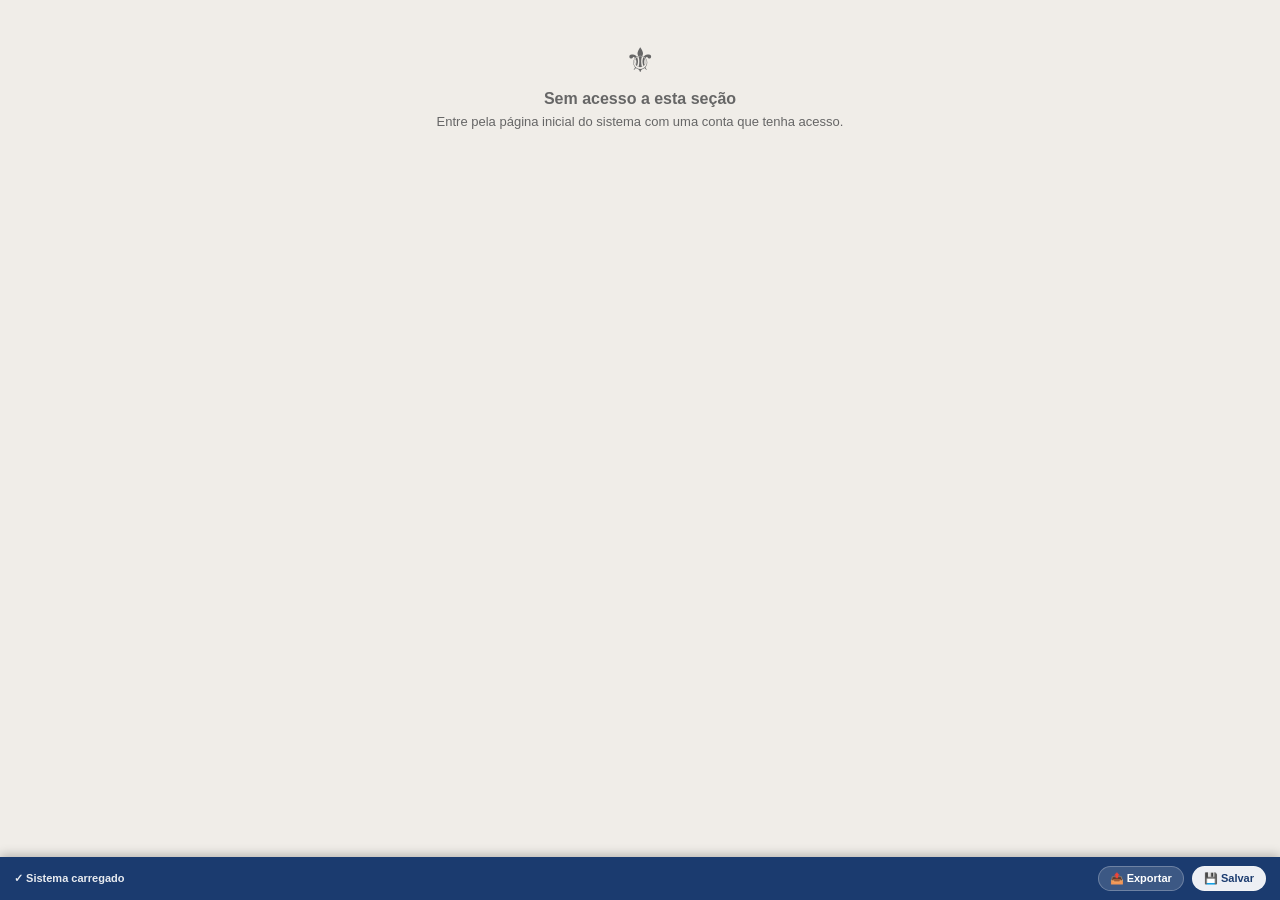
<file: cla-pioneiro.html>
<!DOCTYPE html>
<html lang="pt-BR">
<head>

<meta charset="UTF-8">
<meta name="viewport" content="width=device-width, initial-scale=1.0">
<title>Clã Pioneiro — GE Joaninha</title>
<style>
:root{
  --vinho:#A31621;--vinho2:#C0392B;--azul:#1B3B6F;--azul2:#2A5298;
  --hv:#F8D7E3;--hv-b:#9C1B6E;--hv-t:#5A0035;
  --ma:#D7EDD9;--ma-b:#2D7A3A;--ma-t:#174A1E;
  --pd:#D3E8FA;--pd-b:#1B5FAA;--pd-t:#0A2F5A;
  --sb:#FDEED7;--sb-b:#CC6C00;--sb-t:#7A3800;
  --done:#27AE60;--done-bg:#D5F5E3;--done-dark:#1E8449;
  --focus-y:#FFFBEA;--focus-b:#F39C12;
  --bg:#F0EDE8;--card:#FFF;--text:#1A1A1A;--muted:#666;
  --border:#E0D8D0;--r:10px;--shadow:0 2px 8px rgba(0,0,0,.10);
}
*{box-sizing:border-box;margin:0;padding:0;}
body{font-family:-apple-system,BlinkMacSystemFont,'Segoe UI',Roboto,sans-serif;background:var(--bg);color:var(--text);min-height:100vh;}

/* HEADER */
.header{background:linear-gradient(160deg,var(--vinho) 0%,var(--vinho2) 60%,#B03050 100%);color:#fff;padding:20px 16px 16px;text-align:center;}
.header-flor{font-size:26px;margin-bottom:4px;}
.header h1{font-size:16px;font-weight:800;letter-spacing:.5px;line-height:1.3;}
.header .sub{font-size:11px;opacity:.82;margin-top:3px;}
.header-chips{display:flex;flex-wrap:wrap;gap:5px;justify-content:center;margin-top:9px;}
.chip{background:rgba(255,255,255,.18);border:1px solid rgba(255,255,255,.3);border-radius:20px;font-size:10px;font-weight:600;padding:3px 9px;}

/* TABS */
.tabs{display:flex;background:#fff;border-bottom:2px solid var(--border);position:sticky;top:0;z-index:200;box-shadow:0 2px 6px rgba(0,0,0,.1);overflow-x:auto;overflow-y:hidden;overflow-anchor:none;}
.tab-btn{flex:1 1 0;min-width:max-content;padding:16px 14px;border:none;border-bottom:3px solid transparent;background:transparent;font-size:11px;font-weight:700;color:var(--muted);cursor:pointer;position:relative;transition:color .2s, border-color .2s, padding .2s ease;white-space:nowrap;}
.tabs.compacto .tab-btn{padding:9px 6px;}
.tab-btn.active{color:var(--vinho);border-bottom-color:var(--vinho);}
.tab-content{display:none;padding-bottom:32px;}
.tab-content.active{display:block;}

/* ALERTS */
.alert{margin:12px 12px 0;background:var(--focus-y);border-left:4px solid var(--focus-b);border-radius:0 var(--r) var(--r) 0;padding:9px 11px;font-size:11px;color:#7A4A00;line-height:1.5;}

/* PROGRESS BARS */
.progress-section{margin:12px 12px 0;background:var(--card);border-radius:var(--r);padding:13px 13px 9px;box-shadow:var(--shadow);}
.section-label{font-size:10px;font-weight:800;text-transform:uppercase;letter-spacing:1px;color:var(--muted);margin-bottom:11px;}
.prog-row{margin-bottom:9px;}
.prog-meta{display:flex;justify-content:space-between;align-items:center;margin-bottom:4px;}
.prog-name{font-size:12px;font-weight:700;}
.prog-etapa{font-size:10px;font-weight:700;padding:2px 7px;border-radius:20px;}
.prog-track{background:#EEEBE7;border-radius:20px;height:9px;overflow:hidden;}
.prog-bar{height:100%;border-radius:20px;transition:width .5s ease;}
.prog-hint{font-size:10px;color:var(--muted);margin-top:7px;line-height:1.5;border-top:1px solid var(--border);padding-top:7px;}

/* EIXO HEADER */
.eixo-hdr{display:flex;align-items:center;gap:7px;margin:14px 12px 6px;padding:9px 11px;border-radius:var(--r);font-size:12px;font-weight:800;letter-spacing:.3px;border-left:4px solid;}
.chev-eixo-sr{font-size:11px;transition:transform .2s;flex-shrink:0;}
.eixo-icon{font-size:14px;}
.eixo-stats{font-size:10px;font-weight:600;margin-left:auto;opacity:.7;}

/* ACCORDION BLOCKS */
.block-list{margin:0 12px;display:flex;flex-direction:column;gap:6px;}
.block-item{background:var(--card);border-radius:var(--r);box-shadow:var(--shadow);overflow:hidden;}
.block-item[open] .block-arrow{transform:rotate(90deg);}
.block-summary{display:flex;align-items:center;gap:8px;padding:11px 12px;cursor:pointer;list-style:none;user-select:none;-webkit-user-select:none;}
.block-summary::-webkit-details-marker{display:none;}
.block-arrow{font-size:10px;color:var(--muted);transition:transform .2s;flex-shrink:0;}
.block-info{flex:1;min-width:0;}
.block-title{font-size:12px;font-weight:700;line-height:1.3;}
.block-meta{font-size:10px;color:var(--muted);margin-top:2px;}
.block-badges{display:flex;gap:4px;flex-wrap:wrap;margin-left:auto;flex-shrink:0;}
.b-badge{width:20px;height:20px;border-radius:50%;font-size:9px;font-weight:800;display:flex;align-items:center;justify-content:center;flex-shrink:0;}
.b-done{background:var(--done);color:#fff;}
.b-part{background:#F39C12;color:#fff;}
.b-none{background:#E0E0E0;color:#999;}
.focus-tag{display:inline-block;background:var(--focus-b);color:#fff;font-size:8px;font-weight:800;padding:1px 5px;border-radius:3px;margin-left:4px;vertical-align:middle;}
.semester-tag{display:inline-block;font-size:8px;font-weight:800;padding:1px 5px;border-radius:3px;margin-left:3px;vertical-align:middle;}
.sem1-tag{background:#E8F5E9;color:#2D6E3E;}
.sem2-tag{background:#E3F2FD;color:#1B5FAA;}

/* BLOCK BODY */
.block-body{padding:0 12px 12px;border-top:1px solid #F5F2EE;}
.actions-section{margin-top:10px;}
.actions-label{font-size:10px;font-weight:800;text-transform:uppercase;letter-spacing:.5px;color:var(--muted);margin-bottom:6px;display:flex;align-items:center;gap:6px;}
.fixed-label{color:#C0392B;}
.var-label{color:var(--azul);}
.actions-table-wrap{overflow-x:auto;border-radius:6px;box-shadow:0 1px 3px rgba(0,0,0,.08);}
.actions-table{width:100%;border-collapse:collapse;min-width:360px;background:var(--card);}
.actions-table th{background:var(--azul);color:#fff;padding:6px 5px;font-size:10px;font-weight:700;text-align:center;white-space:nowrap;}
.actions-table th.act-col{text-align:left;padding-left:8px;min-width:130px;}
.actions-table td{padding:6px 5px;border-bottom:1px solid #F0EDE8;font-size:10px;vertical-align:middle;text-align:center;}
.actions-table td.act-col{text-align:left;padding-left:8px;line-height:1.4;font-weight:500;}
.actions-table tr:last-child td{border-bottom:none;}
.actions-table tr:nth-child(even){background:#FAFAF8;}
.actions-table tr.fixed-row{background:#FFF5F5;}
.cb{width:26px;height:26px;border-radius:7px;margin:auto;display:flex;align-items:center;justify-content:center;cursor:pointer;transition:all .15s;border:2px solid transparent;font-size:14px;font-weight:700;user-select:none;-webkit-user-select:none;}
.cb.done{background:var(--done);color:#fff;border-color:var(--done-dark);}
.cb.pending{background:#EDEBE8;color:#C0BCB7;border-color:#DDD9D4;}
.cb.pending:hover{background:var(--done-bg);border-color:var(--done);color:var(--done);}
.cb.done:hover{background:#E74C3C;border-color:#C0392B;}
.cb.camp-only{background:#E3F2FD;color:#1565C0;border-color:#BBDEFB;cursor:default;}

/* RESET BTN */
body:not(.eh-admin) .somente-admin{display:none !important;}
.reset-btn{display:block;margin:14px auto 0;background:none;border:1px solid var(--border);border-radius:20px;padding:6px 14px;font-size:11px;color:var(--muted);cursor:pointer;}
.reset-btn:hover{border-color:#E74C3C;color:#E74C3C;}

/* CALENDAR */
.cal-section-hdr{margin:14px 12px 8px;font-size:13px;font-weight:800;color:var(--vinho);display:flex;align-items:center;gap:8px;}
.cal-section-hdr::after{content:'';flex:1;height:1px;background:var(--border);}
.cal-list{padding:0 12px;display:flex;flex-direction:column;gap:8px;}
.cal-card{background:var(--card);border-radius:var(--r);box-shadow:var(--shadow);display:flex;overflow:hidden;position:relative;}
.cal-strip{width:55px;min-width:55px;display:flex;flex-direction:column;align-items:center;justify-content:center;padding:10px 4px;color:#fff;text-align:center;}
.strip-idx{font-size:8px;font-weight:700;opacity:.65;letter-spacing:.5px;}
.strip-day{font-size:18px;font-weight:900;line-height:1.1;}
.strip-mon{font-size:9px;font-weight:800;text-transform:uppercase;letter-spacing:.5px;margin-top:1px;}
.cal-body{flex:1;padding:10px 11px;}
.cal-meta{display:flex;flex-wrap:wrap;gap:4px;margin-bottom:6px;}
.fmt-badge{font-size:9px;font-weight:800;padding:2px 7px;border-radius:20px;letter-spacing:.5px;}
.fmt-T{background:#EBF5FB;color:#1565C0;}
.fmt-P{background:#F4ECF7;color:#6A1B9A;}
.fmt-PN{background:#D6EAF8;color:#0D47A1;}
.fmt-Av{background:#EAFAF1;color:#1A7434;}
.fmt-Esp{background:#FFF9C4;color:#7A4A00;}
.bloco-tag{font-size:9px;font-weight:700;padding:2px 7px;border-radius:20px;background:var(--focus-y);color:#7A4800;border:1px solid #F5CBA7;}
.comp-tag{font-size:9px;font-weight:700;padding:2px 7px;border-radius:20px;background:#F9EAF0;color:#7A1030;border:1px solid #F1A7BD;}
.special-banner{display:inline-flex;align-items:center;gap:3px;font-size:9px;font-weight:900;padding:2px 7px;border-radius:4px;margin-bottom:4px;letter-spacing:.5px;}
.banner-camp{background:#2D6E3E;color:#fff;}
.banner-enduro{background:#C96A00;color:#fff;}
.banner-sem{background:#E74C3C;color:#fff;}
.cal-text{font-size:11px;color:#3A3A3A;line-height:1.55;}
.cal-text em{color:var(--muted);font-style:normal;font-size:10px;}
.anexo-upload-label{display:flex;align-items:center;gap:8px;padding:8px 10px;background:#FAFAF8;border:2px dashed var(--border);border-radius:8px;cursor:pointer;}
.anexo-upload-label input[type=file]{display:none;}
.anexo-arquivo-row{display:flex;align-items:center;gap:6px;padding:8px 10px;background:#EEF2FF;border:1px solid #C0CCF0;border-radius:8px;}
.anexo-arquivo-info{flex:1;min-width:0;}
.anexo-arquivo-nome{font-size:11px;font-weight:700;white-space:nowrap;overflow:hidden;text-overflow:ellipsis;}
.anexo-arquivo-tam{font-size:9px;color:var(--muted);}
.anexo-btn{border:none;border-radius:6px;padding:5px 8px;font-size:10px;font-weight:700;cursor:pointer;flex-shrink:0;}
.extra-link-input,.extra-resposta-input{width:100%;padding:8px 10px;border:2px solid var(--border);border-radius:8px;font-size:12px;font-family:inherit;outline:none;}
.extra-link-input:focus,.extra-resposta-input:focus{border-color:var(--vinho);}
.evento-link-sr{display:inline-flex;align-items:center;gap:4px;font-size:11px;font-weight:700;color:var(--vinho);text-decoration:none;}
.toggle-externa-row-sr{display:flex;align-items:center;gap:9px;padding:10px 12px;background:#FAFAF8;border:1px solid var(--border);border-radius:8px;cursor:pointer;}
.toggle-externa-row-sr input[type=checkbox]{width:17px;height:17px;accent-color:var(--vinho);cursor:pointer;flex-shrink:0;}
.toggle-externa-row-sr label{font-size:12px;font-weight:600;color:var(--text);cursor:pointer;}
.externa-badge-sr{display:inline-flex;align-items:center;gap:3px;font-size:9px;font-weight:800;padding:2px 8px;border-radius:20px;background:#E8F5E9;color:#1E7A34;border:1px solid #A8D8B0;margin-right:5px;}
.grupo-label-sr{font-size:10px;font-weight:800;text-transform:uppercase;letter-spacing:.5px;color:var(--muted);margin:8px 0 4px;}
.item-row-sr{display:flex;align-items:flex-start;gap:8px;padding:6px 6px;border-radius:6px;}
.item-row-sr:hover{background:#F5F2EE;}
.item-check-sr{width:18px;height:18px;border-radius:5px;border:2px solid #DDD9D4;flex-shrink:0;margin-top:1px;cursor:pointer;display:flex;align-items:center;justify-content:center;font-size:12px;font-weight:800;color:#fff;}
.item-check-sr.sel{background:var(--vinho);border-color:var(--vinho2);}
.item-text-sr{font-size:12px;line-height:1.45;cursor:pointer;}
.chip-select-group-sr{display:flex;flex-wrap:wrap;gap:6px;}
.chip-toggle-sr{font-size:11px;font-weight:700;padding:7px 12px;border-radius:20px;border:1px solid var(--border);background:#FAFAF8;color:var(--text);cursor:pointer;}
.chip-toggle-sr:hover{background:#F2EFEA;}
.chip-toggle-sr.selected{background:var(--vinho);color:#fff;border-color:var(--vinho);}
.btn-picker-toggle-sr{width:100%;text-align:left;padding:10px 12px;border-radius:8px;border:1px solid var(--border);background:#FAFAF8;font-size:12px;font-weight:700;color:var(--text);cursor:pointer;display:flex;justify-content:space-between;align-items:center;gap:8px;}
.btn-picker-toggle-sr:hover{background:#F2EFEA;}
.itens-picker-scroll-sr{max-height:320px;overflow-y:auto;border:1px solid var(--border);border-radius:10px;padding:8px;background:#FAFAF8;margin-top:8px;}
.eixo-picker-header-sr{font-size:10px;font-weight:800;text-transform:uppercase;letter-spacing:.5px;padding:7px 10px;border-radius:8px;color:#fff;margin-top:8px;}
.eixo-picker-header-sr:first-child{margin-top:0;}
.picker-bloco-sr{border:1px solid var(--border);border-radius:8px;margin-top:6px;overflow:hidden;background:var(--card);}
.picker-bloco-head-sr{display:flex;align-items:center;gap:8px;padding:8px 10px;cursor:pointer;font-size:11px;font-weight:700;}
.picker-bloco-head-sr:hover{background:#F5F2EE;}
.picker-bloco-head-sr .chev{margin-left:auto;}
.picker-bloco-body-sr{display:none;padding:2px 10px 10px;}
.picker-bloco-sr.open .picker-bloco-body-sr{display:block;}
.picker-bloco-sr.open .chev{transform:rotate(180deg);}
.picker-bloco-count-sr{font-size:9px;font-weight:800;padding:2px 6px;border-radius:10px;background:var(--done-bg);color:#1E8449;}
.presenca-marcar-todos-sr{display:flex;gap:8px;margin-bottom:6px;padding-bottom:6px;border-bottom:1px solid #F0EDE8;}
.presenca-grupo-label-sr{font-size:10px;font-weight:800;text-transform:uppercase;letter-spacing:.5px;padding:8px 4px 4px;border-bottom:2px solid;margin-bottom:2px;}
.presenca-marcar-todos-sr button{flex:1;font-size:10px;font-weight:700;padding:6px;border-radius:8px;border:1px solid var(--border);background:#FAFAF8;color:var(--text);cursor:pointer;}
.presenca-marcar-todos-sr button:first-child:hover{border-color:#27AE60;color:#1E8449;background:var(--done-bg);}
.presenca-marcar-todos-sr button:last-child:hover{border-color:#E74C3C;color:#E74C3C;background:#FDEBEA;}
.justificar-btn-sr{margin-left:auto;font-size:9px;font-weight:700;padding:3px 8px;border-radius:20px;border:1px solid var(--border);background:#fff;color:var(--muted);cursor:pointer;white-space:nowrap;flex-shrink:0;}
.justificar-btn-sr:hover{border-color:var(--vinho);color:var(--vinho);}
.justificar-btn-sr.justificado{background:var(--done-bg);color:#1E8449;border-color:#27AE60;}
.evento-menu-btn-sr{background:none;border:none;font-size:16px;color:var(--muted);cursor:pointer;padding:2px 6px;flex-shrink:0;}
.evento-dropdown-sr{position:absolute;right:8px;top:34px;background:#fff;border:1px solid var(--border);border-radius:10px;box-shadow:0 4px 14px rgba(0,0,0,.15);z-index:50;overflow:hidden;min-width:160px;}
.evento-dropdown-sr button{display:block;width:100%;text-align:left;padding:10px 14px;border:none;background:none;font-size:12px;font-weight:600;color:var(--text);cursor:pointer;}
.evento-dropdown-sr button:hover{background:#F5F2EE;}
.evento-dropdown-sr button.remover{color:#E74C3C;}
.strip-normal{background:var(--vinho);}
.strip-leve{background:#78909C;}
.strip-pernoite{background:#1565C0;}
.strip-planejar{background:#6A1B9A;}
.strip-avaliar{background:#1A7434;}
.strip-sem{background:#B0BEC5;}

/* LEGENDA CAL */
.cal-legend{margin:12px 12px 0;background:var(--card);border-radius:var(--r);padding:11px 13px;box-shadow:var(--shadow);}
.legend-grid{display:grid;grid-template-columns:1fr 1fr;gap:6px;}
.legend-item{display:flex;align-items:center;gap:6px;font-size:10px;}
.legend-dot{width:11px;height:11px;border-radius:3px;flex-shrink:0;}

/* SEMESTRES TAB */
.sem-section{margin:14px 12px 0;}
.sem-header{background:linear-gradient(135deg,var(--vinho) 0%,var(--vinho2) 100%);color:#fff;border-radius:var(--r) var(--r) 0 0;padding:12px 14px;}
.sem-header h3{font-size:14px;font-weight:800;margin-bottom:2px;}
.sem-header .period{font-size:11px;opacity:.85;}
.sem-body{background:var(--card);border-radius:0 0 var(--r) var(--r);padding:12px 14px;box-shadow:var(--shadow);}
.sem-blocks{display:flex;flex-direction:column;gap:6px;margin-bottom:10px;}
.sem-block-row{display:flex;align-items:center;gap:8px;padding:7px 10px;border-radius:8px;font-size:11px;}
.sem-block-num{font-size:10px;font-weight:800;color:var(--muted);width:18px;flex-shrink:0;}
.sem-block-name{font-weight:600;flex:1;}
.sem-eixo-dot{width:8px;height:8px;border-radius:50%;flex-shrink:0;}
.sem-special{margin-top:10px;border-top:1px solid var(--border);padding-top:10px;}
.sem-special-item{display:flex;align-items:flex-start;gap:6px;font-size:11px;margin-bottom:6px;}
.sem-special-icon{font-size:14px;flex-shrink:0;}
.milestone-box{margin-top:10px;border-top:1px solid var(--border);padding-top:10px;}
.milestone-item{display:flex;align-items:center;gap:6px;margin-bottom:5px;font-size:11px;}
.milestone-star{font-size:16px;}
.milestone-text{font-weight:600;}
.milestone-sub{font-size:10px;color:var(--muted);}
.prog-overview{margin-top:10px;border-top:1px solid var(--border);padding-top:10px;}
.prog-overview-title{font-size:10px;font-weight:800;text-transform:uppercase;letter-spacing:.5px;color:var(--muted);margin-bottom:8px;}
.prog-mini-row{display:flex;align-items:center;gap:8px;margin-bottom:5px;}
.prog-mini-name{font-size:11px;font-weight:700;width:70px;flex-shrink:0;}
.prog-mini-track{flex:1;background:#EEEBE7;border-radius:20px;height:7px;overflow:hidden;}
.prog-mini-bar{height:100%;border-radius:20px;}
.prog-mini-label{font-size:10px;color:var(--muted);width:60px;text-align:right;flex-shrink:0;}

/* MODAL */
.modal-ov{display:none;position:fixed;inset:0;background:rgba(0,0,0,.5);z-index:1000;align-items:center;justify-content:center;}
.modal-ov.open{display:flex;}
.modal-box{background:#fff;border-radius:8px;padding:20px 16px 28px;width:100%;max-width:500px;max-height:90vh;overflow-y:auto;}
.modal-ttl{font-size:16px;font-weight:800;color:var(--vinho);margin-bottom:16px;}
.f-label{font-size:11px;font-weight:700;color:var(--muted);text-transform:uppercase;letter-spacing:.5px;margin-bottom:5px;display:block;}
.f-input{width:100%;padding:10px 12px;border:2px solid var(--border);border-radius:8px;font-size:14px;outline:none;font-family:inherit;color:var(--text);}
.f-input:focus{border-color:var(--vinho);}
.f-field{margin-bottom:12px;}
.f-row{display:flex;gap:8px;margin-top:14px;position:sticky;bottom:-28px;background:inherit;padding:12px 0 16px;margin-bottom:-16px;border-top:1px solid rgba(128,128,128,.25);z-index:2;}
.btn-prim{background:var(--vinho);color:#fff;border:none;border-radius:10px;padding:12px;font-size:14px;font-weight:700;cursor:pointer;flex:2;}
.btn-sec{background:var(--border);color:var(--text);border:none;border-radius:10px;padding:12px;font-size:14px;font-weight:700;cursor:pointer;flex:1;}
.btn-ic{background:none;border:1px solid var(--border);border-radius:7px;padding:4px 8px;font-size:11px;cursor:pointer;color:var(--muted);white-space:nowrap;}
.btn-ic:hover{background:var(--bg);}
.arch-section{margin:0 12px;background:var(--card);border-radius:var(--r);box-shadow:var(--shadow);overflow:hidden;margin-top:10px;}

.patrulha-form{display:flex;flex-direction:column;gap:8px;padding:10px;border:1px dashed var(--border);border-radius:10px;}
.patrulha-form-row{display:flex;gap:8px;align-items:center;}
.patrulha-form-row input[type=color]{width:44px;height:38px;border-radius:8px;border:1px solid var(--border);padding:2px;cursor:pointer;background:none;}
.patrulha-form-row .f-input{flex:1;}
.patrulhas-grid{display:flex;flex-direction:column;}
.patrulha-secao{margin:10px 0 0;position:relative;}
@media (min-width:640px){
  .patrulhas-grid{display:grid;grid-template-columns:repeat(auto-fit,minmax(260px,1fr));gap:0;}
  .patrulhas-grid .patrulha-secao{margin:10px 7px 0;}
}
.patrulha-secao-header{display:flex;align-items:center;justify-content:space-between;padding:9px 12px;border-radius:10px 10px 0 0;color:#fff;font-size:11px;font-weight:800;}
.patrulha-secao-header-direita{display:flex;align-items:center;gap:4px;}
.patrulha-secao-count{background:rgba(255,255,255,.28);padding:1px 9px;border-radius:20px;font-size:10px;font-weight:800;}
.patrulha-menu-btn{border:none;background:none;color:#fff;font-size:15px;font-weight:900;cursor:pointer;padding:1px 5px;border-radius:6px;line-height:1;}
.patrulha-menu-btn:hover{background:rgba(255,255,255,.25);}
.patrulha-dropdown{position:absolute;top:38px;right:0;background:var(--card);border:1px solid var(--border);border-radius:10px;box-shadow:var(--shadow);overflow:hidden;z-index:20;min-width:130px;}
.patrulha-dropdown button{display:block;width:100%;text-align:left;padding:10px 12px;font-size:12px;font-weight:700;border:none;background:var(--card);color:var(--text);cursor:pointer;}
.patrulha-dropdown button:hover{background:#F5F2EE;}
.patrulha-dropdown button.remover{color:#E74C3C;}
.patrulha-drop-zone{background:#FAFAF8;border:1px dashed var(--border);border-top:none;border-radius:0 0 10px 10px;padding:6px;min-height:46px;transition:background .15s ease,border-color .15s ease;}
.patrulha-drop-zone.drag-over{background:#EAFAF1;border-color:#27AE60;}
.patrulha-vazia{font-size:11px;color:var(--muted);text-align:center;padding:14px;}
.roster-row-sr{display:flex;align-items:center;gap:8px;padding:8px 10px;cursor:pointer;border-bottom:1px solid #F0EDE8;}
.roster-row-sr:last-child{border-bottom:none;}
.roster-row-sr:hover{background:#F5F2EE;}

/* SAVE BAR */
.save-bar{position:fixed;bottom:0;left:0;right:0;background:var(--azul);color:#fff;
  padding:9px 14px;display:flex;align-items:center;gap:8px;z-index:600;
  box-shadow:0 -2px 10px rgba(0,0,0,.25);}
.save-bar-status{flex:1;font-size:11px;font-weight:600;opacity:.9;white-space:nowrap;overflow:hidden;text-overflow:ellipsis;}
.sbar-btn{background:rgba(255,255,255,.15);border:1px solid rgba(255,255,255,.25);color:#fff;
  border-radius:16px;padding:5px 11px;font-size:11px;font-weight:700;cursor:pointer;white-space:nowrap;}
.sbar-btn:hover{background:rgba(255,255,255,.25);}
.sbar-btn.prim{background:rgba(255,255,255,.92);color:var(--azul);}
.sbar-btn.prim:hover{background:#fff;}
body{padding-bottom:50px;}

/* ESCOTEIRO DA PÁTRIA */
.ep-pillar{background:var(--card);margin:10px 12px 0;border-radius:var(--r);box-shadow:var(--shadow);overflow:hidden;}
.ep-ph{padding:12px 14px;display:flex;align-items:center;gap:10px;border-bottom:1px solid #F0EDE8;}
.ep-num{width:28px;height:28px;border-radius:50%;display:flex;align-items:center;justify-content:center;
  font-size:12px;font-weight:900;color:#fff;flex-shrink:0;}
.ep-pb{padding:10px 14px 14px;}
.ep-fl{font-size:10px;font-weight:800;text-transform:uppercase;letter-spacing:.5px;color:var(--muted);margin:8px 0 5px;display:block;}
.ep-sel{width:100%;padding:9px 10px;border:2px solid var(--border);border-radius:8px;font-size:13px;
  font-weight:600;background:var(--card);outline:none;cursor:pointer;font-family:inherit;}
.ep-sel:focus{border-color:var(--vinho);}
.ep-ta{width:100%;padding:9px 10px;border:2px solid var(--border);border-radius:8px;font-size:12px;
  resize:vertical;min-height:70px;outline:none;font-family:inherit;}
.ep-ta:focus{border-color:var(--vinho);}
.ep-di{width:100%;padding:8px 10px;border:2px solid var(--border);border-radius:8px;
  font-size:12px;outline:none;font-family:inherit;}
.ep-di:focus{border-color:var(--vinho);}
.ep-sub{background:#FAFAF8;border-radius:8px;padding:10px 12px;margin-bottom:8px;}
.obs-modal-ov{display:none;position:fixed;inset:0;background:rgba(0,0,0,.5);z-index:1000;align-items:center;justify-content:center;}
.obs-modal-ov.open{display:flex;}
.obs-modal-box{background:var(--card);border-radius:8px;padding:20px 18px 26px;width:100%;max-width:500px;max-height:80vh;overflow-y:auto;}
.obs-modal-titulo{font-size:15px;font-weight:800;color:var(--vinho);margin-bottom:10px;}
.obs-modal-texto{font-size:13px;color:var(--text);line-height:1.6;white-space:pre-line;}

/* ─── Busca de Ações ─────────────────────────────── */
.busca-wrap{margin:10px 12px 0;position:relative;}
.busca-input{width:100%;box-sizing:border-box;padding:10px 38px 10px 38px;border:1.5px solid var(--border);border-radius:22px;font-size:13px;background:var(--card);color:var(--text);outline:none;transition:border .2s;-webkit-appearance:none;appearance:none;}
.busca-input:focus{border-color:var(--vinho);}
.busca-icon{position:absolute;left:13px;top:50%;transform:translateY(-50%);font-size:14px;pointer-events:none;line-height:1;}
.busca-clear{position:absolute;right:12px;top:50%;transform:translateY(-50%);font-size:15px;color:var(--muted);cursor:pointer;background:none;border:none;padding:3px 6px;display:none;line-height:1;}
.busca-results{margin:8px 12px 0;display:none;}
.busca-count{font-size:10px;font-weight:700;color:var(--muted);margin-bottom:6px;padding:0 2px;}
.busca-item{background:var(--card);border-radius:var(--r);box-shadow:var(--shadow);margin-bottom:7px;padding:10px 13px;cursor:pointer;display:flex;align-items:flex-start;gap:10px;border:1.5px solid transparent;transition:border-color .15s;}
.busca-item:active{border-color:var(--vinho);}
.busca-dot{width:8px;height:8px;border-radius:50%;flex-shrink:0;margin-top:5px;}
.busca-body{flex:1;min-width:0;}
.busca-bloco{font-size:10px;font-weight:800;text-transform:uppercase;letter-spacing:.4px;color:var(--muted);margin-bottom:3px;}
.busca-acao{font-size:12px;color:var(--text);line-height:1.4;}
.busca-tipo{font-size:9px;font-weight:800;padding:2px 6px;border-radius:8px;flex-shrink:0;align-self:flex-start;white-space:nowrap;}
.busca-tipo.f{background:#E8F5E9;color:#27AE60;}
.busca-tipo.v{background:#E3F2FD;color:#1565C0;}
.busca-tipo.s{background:#FFF8E1;color:#E67E22;}
.busca-tipo.g{background:#F4ECF7;color:#8E44AD;}
.busca-nada{text-align:center;padding:24px 12px;color:var(--muted);font-size:12px;}
mark.hl{background:#FFF176;color:inherit;border-radius:2px;padding:0 1px;}


/* ===== Clã Pioneiro: acréscimos ao estilo da Sênior ===== */
.etapa-seg{display:flex;gap:5px;flex-wrap:wrap;margin-top:5px;}
.etapa-pill{font-size:9px;font-weight:800;padding:2px 8px;border-radius:20px;border:1px solid;white-space:nowrap;}
.etapa-pill.estouro{background:#FDECEA !important;color:#C0392B !important;border-color:#C0392B !important;}
.etapa-btn{width:26px;height:26px;border-radius:50%;border:2px solid #D8D2CA;background:#F4F1EC;color:#999;font-size:12px;font-weight:800;cursor:pointer;margin:auto;display:flex;align-items:center;justify-content:center;}
.etapa-btn.e1{background:#CC6C00;border-color:#CC6C00;color:#fff;}
.etapa-btn.e2{background:#2D6E3E;border-color:#2D6E3E;color:#fff;}
.etapa-btn.e3{background:#1565C0;border-color:#1565C0;color:#fff;}
.intencao-box{background:#FAF7F2;border-left:4px solid var(--vinho);border-radius:0 8px 8px 0;padding:9px 11px;font-size:11px;color:#555;line-height:1.5;margin-bottom:10px;}
.intencao-box b{display:block;font-size:9px;text-transform:uppercase;letter-spacing:.5px;color:var(--vinho);margin-bottom:2px;}
.custom-add{display:flex;gap:6px;padding:8px 10px;border-top:1px dashed var(--border);background:#FCFBF9;}
.custom-add input{flex:1;min-width:0;border:1.5px solid var(--border);border-radius:8px;padding:8px 10px;font-size:12px;font-family:inherit;}
.custom-add button{border:none;background:var(--vinho);color:#fff;border-radius:8px;padding:0 14px;font-weight:700;font-size:12px;cursor:pointer;}
.custom-x{border:none;background:none;color:#C0392B;cursor:pointer;font-size:12px;margin-left:6px;}
.vista-toggle{display:flex;margin:12px 12px 0;background:var(--card);border-radius:10px;box-shadow:var(--shadow);overflow:hidden;}
.vista-toggle button{flex:1;border:none;background:transparent;padding:11px 6px;font-size:12px;font-weight:700;color:var(--muted);cursor:pointer;border-bottom:3px solid transparent;}
.vista-toggle button.on{color:var(--vinho);border-bottom-color:var(--vinho);}
.etapa-card{background:var(--card);border-radius:var(--r);box-shadow:var(--shadow);margin:10px 12px 0;padding:12px 13px;}
.etapa-quem{font-size:13px;font-weight:800;border-left:5px solid;padding-left:8px;margin-bottom:8px;}
.etapa-linha{padding:8px 0;border-top:1px solid #F2EFEA;}
.etapa-nome{font-size:11px;font-weight:800;text-transform:uppercase;letter-spacing:.4px;margin-bottom:5px;}
.etapa-nome small{font-weight:700;color:var(--muted);margin-left:4px;}
.etapa-blocos{display:flex;flex-wrap:wrap;gap:5px;}
.etapa-bloco{font-size:10px;font-weight:600;padding:3px 8px;border-radius:20px;border:1.5px solid;background:#fff;color:#444;}
.etapa-bloco.ok{background:#E6F4EA;color:#1E6B34;}
.etapa-vazio{font-size:10px;color:#aaa;font-style:italic;}
.bp-card{background:var(--card);border-radius:var(--r);box-shadow:var(--shadow);margin:10px 12px 0;overflow:hidden;}
.bp-head{display:flex;align-items:center;gap:10px;padding:12px 13px;cursor:pointer;list-style:none;}
.bp-head::-webkit-details-marker{display:none;}
.bp-avatar{width:34px;height:34px;border-radius:50%;color:#fff;font-weight:900;font-size:13px;display:flex;align-items:center;justify-content:center;flex-shrink:0;}
.bp-nome{flex:1;min-width:0;font-size:13px;font-weight:800;}
.bp-nome small{display:block;font-size:10px;font-weight:600;color:var(--muted);margin-top:1px;}
.bp-count{font-size:10px;font-weight:800;padding:3px 9px;border-radius:20px;background:#F4F1EC;color:var(--muted);white-space:nowrap;}
.bp-count.ok{background:#E6F4EA;color:#1E6B34;}
.bp-corpo{padding:2px 13px 14px;border-top:1px solid #F2EFEA;}
.bp-item{display:flex;align-items:center;gap:9px;padding:9px 0;border-bottom:1px solid #F5F2EC;}
.bp-item:last-child{border-bottom:none;}
.bp-check{width:24px;height:24px;border-radius:50%;border:2px solid #D8D2CA;background:#fff;color:#fff;font-size:13px;font-weight:900;display:flex;align-items:center;justify-content:center;flex-shrink:0;cursor:pointer;}
.bp-check.ok{background:#27AE60;border-color:#27AE60;}
.bp-check.auto{cursor:default;}
.bp-txt{flex:1;min-width:0;font-size:12px;line-height:1.35;}
.bp-txt small{display:block;font-size:10px;color:var(--muted);margin-top:1px;}
.bp-data{border:1.5px solid var(--border);border-radius:7px;padding:5px 6px;font-size:11px;font-family:inherit;width:122px;flex-shrink:0;}
.bp-nota{width:100%;margin-top:8px;border:1.5px solid var(--border);border-radius:8px;padding:9px 10px;font-size:12px;font-family:inherit;resize:vertical;}
.cla-vazio{text-align:center;padding:30px 18px;color:var(--muted);font-size:12px;line-height:1.5;}
.cla-vazio .ico{font-size:34px;display:block;margin-bottom:8px;}
.itens-evento-sr{display:flex;flex-wrap:wrap;gap:5px;margin-top:4px;}
body.modo-view .tab-btn:not([data-tab=cal]):not([data-tab=ciclo]){display:none;}
body.modo-view .save-bar{display:none !important;}
body.modo-view #cal > div > *:not(#cal-lista){display:none !important;}
body.modo-view{padding-bottom:12px;}
</style>
<script src="Apoio/v2.js?v=20261119a"></script>
</head>
<body>

<div id="scrollSentinel" style="position:absolute;top:0;left:0;width:1px;height:1px;"></div>

<nav class="tabs" id="tabsCla">
  <button class="tab-btn active" data-tab="prog" onclick="showTab('prog',this)">⚡ Progressão</button>
  <button class="tab-btn" data-tab="cal" onclick="showTab('cal',this);V2_CAL.abrirNaSecao('cla','calGrupoBox')">📅 Calendário</button>
  <button class="tab-btn" data-tab="ciclo" onclick="showTab('ciclo',this)">🔄 Ciclo</button>
  <button class="tab-btn" data-tab="jovens" onclick="showTab('jovens',this)">👥 Pioneiros</button>
  <button class="tab-btn" data-tab="bp" onclick="showTab('bp',this)">🏅 Insígnia de B-P</button>
  <button class="tab-btn" data-tab="alm" onclick="showTab('alm',this);V2_ALMOX.abrir();">📦 Almoxarifado</button>
  <button class="tab-btn" data-tab="dist" onclick="showTab('dist',this);V2_DIST.abrir();">🏅 Distintivos</button>
  <button class="tab-btn" data-tab="fin" onclick="showTab('fin',this);V2_FIN.abrir();">💰 Financeiro</button>
  <button class="tab-btn" data-tab="cer" onclick="showTab('cer',this);V2_DOCS.abrir('cerimonias');">🕯️ Cerimônias</button>
  <button class="tab-btn" data-tab="docs" onclick="showTab('docs',this);V2_DOCS.abrir('docs');">📄 Documentos</button>
</nav>

<!-- ═══ TAB: PROGRESSÃO ═══════════════════════════════ -->
<div id="prog" class="tab-content active">
  <div class="alert">
    Toque em ▶ para abrir um bloco. Marque cada ação feita por pioneiro; o bloco se conclui sozinho quando todas as fixas estão feitas e há uma ação variável (ou uma especialidade/insígnia do bloco). Em cada bloco, escolha também a <strong>etapa</strong> em que o pioneiro vai desenvolvê-lo (1 Descoberta · 2 Destino · 3 Horizonte): são 6 blocos por etapa. Salvo automaticamente.
  </div>

  <div class="busca-wrap">
    <span class="busca-icon">🔍</span>
    <input type="search" class="busca-input" id="buscaAcoes" placeholder="Buscar ação nos blocos..." autocomplete="off" oninput="filtrarAcoes(this.value)" onsearch="filtrarAcoes(this.value)">
    <button class="busca-clear" id="buscaAcoesClear" onclick="limparBusca()" aria-label="Limpar busca">✕</button>
  </div>
  <div class="busca-results" id="buscaResults"></div>
  <button type="button" class="btn-ic" style="display:block;width:calc(100% - 24px);margin:10px 12px 0;padding:12px;font-weight:700;" onclick="relatorioTropaSecao()">📄 Relatório do clã</button>

  <details class="progress-section" id="detProgJovens" ontoggle="try{localStorage.setItem('cla_progJovensAberto',this.open?'1':'0')}catch(e){}">
<summary class="section-label" style="cursor:pointer;margin-bottom:0;list-style:none;display:flex;justify-content:space-between;align-items:center;">Progresso por pioneiro <span style="font-size:11px;">▾</span></summary>
<div style="margin-top:11px;"></div><div id="pbars"></div>
    <div class="prog-hint">
      Descoberta: 6 blocos &nbsp;|&nbsp; Destino: 6 blocos &nbsp;|&nbsp; Horizonte: 6 blocos &nbsp;|&nbsp; 18 blocos + Expedição Pioneira = Insígnia de B-P
    </div>
</details>
  <div class="vista-toggle">
    <button id="vistaEixo" class="on" onclick="mudarVista('eixo')">Por eixo</button>
    <button id="vistaEtapa" onclick="mudarVista('etapa')">Por etapa</button>
  </div>

  <div id="vista-eixo">
    <div class="eixo-hdr" id="hdr-hv" style="background:var(--hv);border-color:var(--hv-b);color:var(--hv-t);cursor:pointer;" onclick="toggleEixo('hv')">
      <span class="eixo-icone-mini" data-eixo-ico="hv"></span><span>Habilidades para a Vida</span>
      <span class="eixo-stats" id="stats-hv"></span><span class="chev-eixo-sr" id="chev-hv">▾</span>
    </div>
    <div class="block-list" id="bl-hv"></div>

    <div class="eixo-hdr" id="hdr-ma" style="background:var(--ma);border-color:var(--ma-b);color:var(--ma-t);cursor:pointer;" onclick="toggleEixo('ma')">
      <span class="eixo-icone-mini" data-eixo-ico="ma"></span><span>Meio Ambiente</span>
      <span class="eixo-stats" id="stats-ma"></span><span class="chev-eixo-sr" id="chev-ma">▾</span>
    </div>
    <div class="block-list" id="bl-ma"></div>

    <div class="eixo-hdr" id="hdr-pd" style="background:var(--pd);border-color:var(--pd-b);color:var(--pd-t);cursor:pointer;" onclick="toggleEixo('pd')">
      <span class="eixo-icone-mini" data-eixo-ico="pd"></span><span>Paz e Desenvolvimento</span>
      <span class="eixo-stats" id="stats-pd"></span><span class="chev-eixo-sr" id="chev-pd">▾</span>
    </div>
    <div class="block-list" id="bl-pd"></div>

    <div class="eixo-hdr" id="hdr-sb" style="background:var(--sb);border-color:var(--sb-b);color:var(--sb-t);cursor:pointer;" onclick="toggleEixo('sb')">
      <span class="eixo-icone-mini" data-eixo-ico="sb"></span><span>Saúde e Bem-estar</span>
      <span class="eixo-stats" id="stats-sb"></span><span class="chev-eixo-sr" id="chev-sb">▾</span>
    </div>
    <div class="block-list" id="bl-sb"></div>
  </div>

  <div id="vista-etapa" style="display:none;padding-bottom:6px;"></div>

  <button class="reset-btn somente-admin" onclick="confirmReset()">↺ Restaurar dados iniciais</button>
</div>

<!-- ═══ TAB: CALENDÁRIO ═══════════════════════════════ -->
<div id="cal" class="tab-content">
  <div style="margin-top:12px;">
<div style="margin:0 12px 12px;background:var(--card);border-radius:var(--r);box-shadow:var(--shadow);overflow:hidden;">
      <div style="background:var(--azul);padding:10px 13px;display:flex;align-items:center;justify-content:space-between;cursor:pointer;" onclick="toggleResumoPresencas()">
        <span style="color:#fff;font-size:12px;font-weight:800;">📋 Resumo de Presenças</span>
        <span id="chevResumoPresencas" style="color:#fff;font-size:11px;transition:transform .2s;">▾</span>
      </div>
      <div id="presenca-summary" style="padding:8px 13px 10px;display:none;"></div>
    </div>
<div id="calGrupoBox"></div>

    

    <div class="cal-legend" style="margin-top:0;">
      <div class="section-label">Legenda</div>
      <div class="legend-grid">
        <div class="legend-item"><div class="legend-dot" style="background:var(--vinho)"></div>Clã (C)</div>
        <div class="legend-item"><div class="legend-dot" style="background:#6A1B9A"></div>Equipe de Interesse (EI)</div>
        <div class="legend-item"><div class="legend-dot" style="background:#1565C0"></div>Pernoite (PN)</div>
        <div class="legend-item"><div class="legend-dot" style="background:#1A7434"></div>Avaliação (Av)</div>
        <div class="legend-item"><div class="legend-dot" style="background:#E67E22"></div>Especial (Esp)</div>
      </div>
    </div>

    <div class="roster-section" style="padding:0;overflow:hidden;margin:0 12px 12px;">
      <div class="bloco-head cabecalho-secao" id="cabecalhoAddEvento" style="padding:14px;cursor:pointer;display:flex;align-items:center;justify-content:space-between;" onclick="toggleAddEvento()">
        <span class="bloco-name" style="font-size:11px;font-weight:800;text-transform:uppercase;letter-spacing:1px;color:var(--muted);" id="tituloFormEvento">+ Adicionar atividade</span>
        <span class="chev" id="chevAddEvento">▾</span>
      </div>
      <div id="addEventoBody" style="padding:4px 14px 14px;display:none;flex-direction:column;gap:10px;">
        <div><label class="f-label">Data *</label><input type="date" id="eventoData" class="f-input"></div>
        <div><label class="f-label">Nome da atividade *</label><input type="text" id="eventoNome" class="f-input" placeholder="Ex: Reunião de clã"></div>
        <div><label class="f-label">Local</label><input type="text" id="eventoLocal" class="f-input" placeholder="Ex: Sede do Grupo Escoteiro Joaninha"></div>
        <div>
          <label class="f-label">Formato</label>
          <select class="f-input" id="eventoFmt">
            <option value="C">Clã (C)</option>
            <option value="EI">Equipe de Interesse (EI)</option>
            <option value="PN">Pernoite (PN)</option>
            <option value="Av">Avaliação (Av)</option>
            <option value="Exp">Expedição (Exp)</option>
            <option value="Cer">Cerimônia (Cer)</option>
            <option value="Esp">Especial (Esp)</option>
          </select>
        </div>
        <div class="toggle-externa-row-sr" onclick="event.stopPropagation();document.getElementById('eventoExterna').click()">
          <input type="checkbox" id="eventoExterna">
          <label for="eventoExterna" onclick="event.stopPropagation()">🌍 Atividade externa (fora da rotina normal do clã)</label>
        </div>
        <div>
          <label class="f-label">Blocos de aprendizagem trabalhados</label>
          <button type="button" class="btn-picker-toggle-sr" onclick="toggleItensPicker()">
            <span id="resumoItensPicker">Nenhum bloco selecionado</span><span class="chev" id="chevItensPicker">▾</span>
          </button>
          <div class="itens-picker-scroll-sr" id="eventoItensPicker" style="display:none;"></div>
        </div>
        <div><label class="f-label">Responsável</label><input type="text" id="eventoResp" class="f-input" placeholder="Quem conduz a atividade"></div>
        <div><label class="f-label">Descrição</label><textarea id="eventoTxt" class="f-input" rows="3" placeholder="Detalhes da atividade..." style="resize:vertical;"></textarea></div>
        <button class="btn-prim" id="btnSalvarEvento" onclick="salvarEvento()">+ Adicionar atividade</button>
        <button class="btn-sec" id="btnCancelarEvento" style="display:none;" onclick="cancelarEdicaoEvento()">Cancelar edição</button>
      </div>
    </div>

    <div id="cal-lista"></div>
  </div>
</div>

<!-- ═══ TAB: PIONEIROS ═══════════════════════════════ -->
<div id="ciclo" class="tab-content">
  <div id="ciclo-content" style="padding-bottom:8px;"></div>
</div>

<div id="jovens" class="tab-content">
<div style="margin:12px 12px 0"><button type="button" class="btn-ic" style="padding:9px 14px;font-weight:700" onclick="V2_PESSOAS.importarFichas()">📥 Importar fichas médicas</button> <button type="button" class="btn-ic" style="padding:9px 14px;font-weight:700" onclick="V2_PESSOAS.exportarFichas()">🩺 Exportar fichas médicas</button></div>
  <div class="alert" style="margin-top:12px;">
    O Clã recebe jovens de <strong>18 a 22 anos incompletos</strong>. A cor vai do <strong style="color:#27AE60">verde</strong> (mais tempo até a Partida) ao <strong style="color:#E74C3C">vermelho</strong> (Partida próxima). Quem ainda não fez 18 anos aparece como <strong>Caminho</strong>.
  </div>
  <div style="margin:12px 12px 0;display:flex;justify-content:space-between;align-items:center;">
    <div style="font-size:10px;font-weight:700;color:var(--muted);text-transform:uppercase;letter-spacing:.5px;">Calculado em: <span id="calc-date" style="color:var(--text);font-weight:800;">—</span></div>
    <button onclick="renderJovens()" style="background:var(--vinho);color:#fff;border:none;border-radius:20px;padding:7px 16px;font-size:12px;font-weight:700;cursor:pointer;">↺ Atualizar</button>
  </div>
  <div id="colT_todos" style="margin:16px 12px 0;font-size:11px;font-weight:800;text-transform:uppercase;letter-spacing:1px;color:var(--muted);">👤 Todos os pioneiros</div>
  <div id="jovens-cards" style="padding:12px;display:flex;flex-direction:column;gap:10px;"></div>
</div>

<!-- ═══ TAB: INSÍGNIA DE B-P ═════════════════════════ -->
<div id="bp" class="tab-content">
  <div style="margin:12px 12px 0;background:var(--card);border-radius:var(--r);padding:10px 13px;box-shadow:var(--shadow);font-size:11px;color:var(--muted);line-height:1.5;">
    🏅 <strong style="color:var(--vinho);">Insígnia de B-P</strong> — Reconhecimento do Ramo Pioneiro. Requer: todos os Blocos de Aprendizagem concluídos, o Desafio Pessoal (Expedição Pioneira), a autoavaliação e a avaliação do clã com recomendação dos escotistas.
  </div>
  <div id="bp-conteudo"></div>
</div>

<!-- ═══ TAB: ALMOXARIFADO ════════════════════════════ -->
<div id="alm" class="tab-content" style="padding-bottom:80px;"></div>
<div id="fin" class="tab-content" style="padding-bottom:80px;"></div>
<div id="dist" class="tab-content" style="padding-bottom:80px;"></div>
<div id="cer" class="tab-content" style="padding-bottom:80px;"></div>
<div id="docs" class="tab-content" style="padding-bottom:80px;"></div>

<script>
// ╔═══════════════════════════════════════════════════╗
// ║                    DADOS                          ║
// ╚═══════════════════════════════════════════════════╝
// Blocos de Aprendizagem — Guia do Horizonte Pioneiro v1.3 (págs. 73-119).
// minVariable = quantas ações variáveis o pioneiro precisa fazer quando não usa especialidade/insígnia.
// O guia deixa as variáveis a cargo do pioneiro (sem número fixo); por isso o mínimo é 1. Ajuste aqui se o clã decidir outro valor.
const BLOCKS = [
 {
  "id": "aprendizagem",
  "name": "Aprendizagem Contínua e Desenvolvimento Vocacional",
  "eixo": "hv",
  "intencao": "Buscar constantemente novos conhecimentos e habilidades, analisando informações com senso crítico e aplicando-as de forma responsável. Explorar suas opções vocacionais para escolher um caminho profissional que lhe proporcione realização e dignidade.",
  "minVariable": 1,
  "fixed": [
   {
    "id": "f1",
    "name": "Conquistar, no Ramo Pioneiro, uma especialidade sobre um tema de seu interesse e que seja um conhecimento novo."
   }
  ],
  "variable": [
   {
    "id": "v1",
    "name": "Assumir um papel ativo em atividades voluntárias ou estágios em instituições alinhadas com seus valores, interesses e objetivos pessoais, visando ampliar a experiência prática, fortalecer o compromisso social e desenvolver habilidades para sua formação cidadã e profissional."
   },
   {
    "id": "v2",
    "name": "Participar de programas voltados a jovens em início de carreira, que oferecem capacitação estruturada e oportunidades de crescimento dentro de uma organização."
   },
   {
    "id": "v3",
    "name": "Fazer cursos técnicos, de idiomas ou certificações reconhecidas no mercado, ampliando as qualificações profissionais."
   },
   {
    "id": "v4",
    "name": "Engajar-se em projetos acadêmicos, contribuindo tanto para o desenvolvimento científico quanto para a experiência prática."
   },
   {
    "id": "v5",
    "name": "Envolver-se em iniciativas empreendedoras ou incubadoras universitárias, experimentando o ambiente de inovação e gestão de projetos."
   },
   {
    "id": "v6",
    "name": "Frequentar eventos, congressos e seminários para criar conexões e ampliar o contato com diferentes áreas de atuação."
   },
   {
    "id": "v7",
    "name": "Buscar experiências em outras cidades, estados ou países, conciliando aprendizado cultural, acadêmico e profissional."
   }
  ],
  "specialties": [
   {
    "id": "s1",
    "name": "Gastronomia"
   },
   {
    "id": "s2",
    "name": "Tecnologia"
   },
   {
    "id": "s3",
    "name": "Educação"
   },
   {
    "id": "s4",
    "name": "Idiomas"
   }
  ],
  "insignias": [
   {
    "id": "g1",
    "name": "Insígnia do Aprender"
   }
  ]
 },
 {
  "id": "autonomia",
  "name": "Autonomia e Liderança",
  "eixo": "hv",
  "intencao": "Assumir o compromisso de conquistar sua independência financeira de forma ética, valorizando seu próprio trabalho e o dos outros. Participar ativamente de projetos individuais e coletivos, tomar decisões com consciência e responsabilidade, avaliando os impactos de suas escolhas.",
  "minVariable": 1,
  "fixed": [
   {
    "id": "f1",
    "name": "Planejar e realizar uma viagem para um município próximo, de forma individual ou em equipe, desenvolvendo um roteiro detalhado que inclua o destino, distância, meios de transporte, custos estimados, hospedagem (se necessário), pontos de interesse, aspectos culturais e históricos da região, além do contato com uma Unidade Escoteira Local, se houver. Durante a viagem, registrar as experiências e aprendizados adquiridos para compartilhar com a comunidade escoteira."
   }
  ],
  "variable": [
   {
    "id": "v1",
    "name": "Participar de um evento externo como representante da Unidade Escoteira Local ou do Escotismo."
   },
   {
    "id": "v2",
    "name": "Organizar uma oficina sobre finanças pessoais para o clã, UEL ou a comunidade."
   },
   {
    "id": "v3",
    "name": "Criar pequenos projetos de geração de renda, como startups sociais ou negócios criativos."
   },
   {
    "id": "v4",
    "name": "Elaborar uma atividade de reflexão sobre consequências de decisões no âmbito profissional ou financeiro."
   },
   {
    "id": "v5",
    "name": "Apoiar jovens mais novos, compartilhando aprendizados acadêmicos, profissionais e de vida."
   }
  ],
  "specialties": [
   {
    "id": "s1",
    "name": "Empreendedorismo e Negócios"
   },
   {
    "id": "s2",
    "name": "Finanças e Economia"
   },
   {
    "id": "s3",
    "name": "Liderança e Gestão"
   },
   {
    "id": "s4",
    "name": "Viagens"
   }
  ],
  "insignias": []
 },
 {
  "id": "criatividade",
  "name": "Criatividade e Inovação",
  "eixo": "hv",
  "intencao": "Utilizar a criatividade para se adaptar a diferentes situações do dia a dia, explorando novas soluções para desafios e inovando ao enfrentar mudanças.",
  "minVariable": 1,
  "fixed": [
   {
    "id": "f1",
    "name": "Planejar e executar atividades ao ar livre, prevendo possíveis imprevistos e adaptando criativamente as soluções quando necessário."
   }
  ],
  "variable": [
   {
    "id": "v1",
    "name": "Identificar um problema ou necessidade na comunidade local e implementar uma solução criativa, inovadora e prática (arte urbana e comunitária, tecnologia criativa, oficinas criativas, espaço de expressão comunitária)."
   },
   {
    "id": "v2",
    "name": "Realizar ou participar de uma campanha para garantir a primeira participação de um jovem em uma atividade escoteira regional, nacional ou internacional."
   },
   {
    "id": "v3",
    "name": "Participar de atividades que ensinem metodologias criativas para resolver problemas, estimulando colaboração e inovação."
   },
   {
    "id": "v4",
    "name": "Organizar uma maratona de ideias em que grupos de jovens criem soluções inovadoras para desafios reais da comunidade (alimentação, transporte, inclusão digital ou meio ambiente)."
   },
   {
    "id": "v5",
    "name": "Estimular o desenvolvimento de produtos ou serviços com impacto social positivo."
   }
  ],
  "specialties": [
   {
    "id": "s1",
    "name": "Comunicações"
   }
  ],
  "insignias": [
   {
    "id": "g1",
    "name": "Inovadores de Impacto"
   }
  ]
 },
 {
  "id": "inteligencia",
  "name": "Inteligência Emocional",
  "eixo": "hv",
  "intencao": "Fortalecer a resiliência, refletindo sobre seus pontos fortes e áreas de melhoria, sabendo lidar com suas emoções e construindo relações saudáveis. Incentivar a busca pela realização dos próprios sonhos, por meio do estabelecimento e da execução de planos com equilíbrio, propósito e respeito consigo mesmo e com os outros.",
  "minVariable": 1,
  "fixed": [
   {
    "id": "f1",
    "name": "Estabelecer metas pessoais de curto e médio prazo e avaliá-las regularmente em seu Projeto de Vida, ajustando estratégias quando necessário."
   }
  ],
  "variable": [
   {
    "id": "v1",
    "name": "Organizar uma atividade para o clã, grupo ou a comunidade sobre um dos temas: autoconhecimento, relações humanas, ética e moral, estresse e ansiedade, técnicas de resolução de conflitos (escuta ativa, comunicação não violenta, negociação, empatia, feedback)."
   },
   {
    "id": "v2",
    "name": "Exercitar práticas integrativas que combinam respiração consciente, percepção do corpo e das emoções, pequenas meditações guiadas, momentos de escuta ativa em duplas e exercícios simples como caminhada silenciosa ou alongamentos."
   }
  ],
  "specialties": [],
  "insignias": []
 },
 {
  "id": "consumo",
  "name": "Consumo Responsável",
  "eixo": "ma",
  "intencao": "Agir com responsabilidade ambiental, adotando a prática do consumo consciente e desenvolvendo iniciativas que contribuam para a construção de um futuro sustentável.",
  "minVariable": 1,
  "fixed": [
   {
    "id": "f1",
    "name": "Assumir o compromisso de consumo consciente, praticando durante as atividades cotidianas e nas atividades do clã escolhas sustentáveis que priorizem o essencial e minimizem resíduos. Em conjunto com o clã, avaliar os benefícios pessoais, coletivos e ambientais."
   }
  ],
  "variable": [
   {
    "id": "v1",
    "name": "Engajar-se em organizações ou projetos que promovam consumo consciente e práticas sustentáveis."
   },
   {
    "id": "v2",
    "name": "Propor uma ação para reduzir o impacto ambiental em um dos espaços que frequenta, focando em consumo consciente de água e energia e em melhor gerenciamento de resíduos."
   },
   {
    "id": "v3",
    "name": "Comprometer-se, durante 30 dias, a só comprar o que seja realmente essencial (como comida, medicamentos ou transporte), avaliando ao final do período os benefícios pessoais e para o meio ambiente."
   },
   {
    "id": "v4",
    "name": "Conhecer organizações que promovam reciclagem, economia circular ou hortas urbanas, entendendo na prática como o consumo consciente é aplicado."
   },
   {
    "id": "v5",
    "name": "Organizar um evento comunitário para troca de roupas, livros, eletrônicos e outros objetos, reduzindo o consumo e incentivando a economia colaborativa."
   }
  ],
  "specialties": [
   {
    "id": "s1",
    "name": "Agricultura Sustentável"
   }
  ],
  "insignias": [
   {
    "id": "g1",
    "name": "Reduzir, Reciclar, Reutilizar"
   }
  ]
 },
 {
  "id": "mudancas",
  "name": "Mudanças Climáticas",
  "eixo": "ma",
  "intencao": "Compreender os impactos e as causas das mudanças climáticas, buscando soluções para minimizá-las. Liderar ações que promovam a conscientização e a adoção de práticas sustentáveis.",
  "minVariable": 1,
  "fixed": [],
  "variable": [
   {
    "id": "v1",
    "name": "Organizar, individual ou coletivamente, um projeto que promova práticas sustentáveis, com o objetivo de aumentar a conscientização sobre o assunto (horta orgânica comunitária, viveiro de mudas, cisterna para água de chuva, aquecedor solar com garrafas PET, separação de resíduos, uso responsável de água e energia, sacolas retornáveis, plantio de árvores, entre outras)."
   },
   {
    "id": "v2",
    "name": "Participar de cursos, workshops, conferências, eventos sobre sustentabilidade e mudanças climáticas."
   },
   {
    "id": "v3",
    "name": "Identificar áreas da cidade ou comunidade mais afetadas por fenômenos climáticos e propor soluções de prevenção ou mitigação."
   },
   {
    "id": "v4",
    "name": "Assistir um documentário, filme ou curta-metragem sobre Mudanças Climáticas e promover debates no seu clã, grupo escoteiro ou comunidade."
   }
  ],
  "specialties": [
   {
    "id": "s1",
    "name": "Sustentabilidade"
   }
  ],
  "insignias": [
   {
    "id": "g1",
    "name": "Escoteiros pela Energia Solar"
   }
  ]
 },
 {
  "id": "preservacao",
  "name": "Preservação da Biodiversidade",
  "eixo": "ma",
  "intencao": "Atuar na preservação da biodiversidade, entendendo as causas e os impactos das ações humanas na sua perda. Implementar estratégias para proteger a vida no planeta.",
  "minVariable": 1,
  "fixed": [],
  "variable": [
   {
    "id": "v1",
    "name": "Planejar e executar atividades educativas para crianças ou adolescentes sobre a preservação da biodiversidade."
   },
   {
    "id": "v2",
    "name": "Conhecer órgãos e ONGs de proteção ambiental e engajar-se em ações promovidas por eles."
   },
   {
    "id": "v3",
    "name": "Atuar como voluntário em uma área de proteção ambiental."
   },
   {
    "id": "v4",
    "name": "Participar de projetos que coletam dados ambientais, monitoram biodiversidade, qualidade da água ou poluição."
   },
   {
    "id": "v5",
    "name": "Oferecer habilidades profissionais (marketing, design, finanças, direito) para apoiar projetos ambientais."
   }
  ],
  "specialties": [
   {
    "id": "s1",
    "name": "Natureza e Ciências Naturais"
   },
   {
    "id": "s2",
    "name": "Educação Ambiental"
   }
  ],
  "insignias": [
   {
    "id": "g1",
    "name": "Campeões da Natureza"
   }
  ]
 },
 {
  "id": "vida_ar",
  "name": "Vida ao Ar Livre",
  "eixo": "ma",
  "intencao": "Usufruir do contato com a natureza e das atividades ao ar livre, adotando práticas conscientes que minimizem seu impacto ao meio ambiente e contribuam para a preservação do equilíbrio ecológico.",
  "minVariable": 1,
  "fixed": [
   {
    "id": "f1",
    "name": "Planejar e executar uma das seguintes opções: acampamento, atividade aventureira, expedição ou travessia. A atividade deve considerar: segurança e análise de riscos; campismo de baixo impacto; intenso contato com a natureza; duração mínima de quatro dias."
   }
  ],
  "variable": [
   {
    "id": "v1",
    "name": "Colaborar no planejamento e execução de atividades ao ar livre de outras Seções, incentivando o contato com a natureza."
   }
  ],
  "specialties": [
   {
    "id": "s1",
    "name": "Esportes de Aventura"
   },
   {
    "id": "s2",
    "name": "Ecoturismo"
   },
   {
    "id": "s3",
    "name": "Habilidades Escoteiras"
   }
  ],
  "insignias": []
 },
 {
  "id": "comunidade",
  "name": "Comunidade",
  "eixo": "pd",
  "intencao": "Agir proativamente na comunidade, identificando desafios locais e liderando iniciativas que promovam mudanças positivas para a construção de um mundo melhor. Trabalhar em parceria com instituições alinhadas aos mesmos valores e propósito do Escotismo, potencializando o impacto das ações coletivas.",
  "minVariable": 1,
  "fixed": [
   {
    "id": "f1",
    "name": "Participar, sozinho ou em equipe, de pelo menos trinta horas de serviço comunitário com outras instituições."
   },
   {
    "id": "f2",
    "name": "Capacitar-se em curso promovido por entidades de referência (como a Defesa Civil, Cruz Vermelha, Corpo de Bombeiros…), preparando-se para atuar em crises humanitárias."
   }
  ],
  "variable": [
   {
    "id": "v1",
    "name": "Conhecer o trabalho da Defesa Civil local e identificar estratégias de atuação individual ou em equipe, quando necessário."
   },
   {
    "id": "v2",
    "name": "Organizar e realizar um projeto de desenvolvimento comunitário."
   },
   {
    "id": "v3",
    "name": "Apresentar o Escotismo para um público não escoteiro."
   }
  ],
  "specialties": [
   {
    "id": "s1",
    "name": "Desenvolvimento Comunitário"
   },
   {
    "id": "s2",
    "name": "Ações Humanitárias"
   },
   {
    "id": "s3",
    "name": "Inclusão e Acessibilidade"
   }
  ],
  "insignias": [
   {
    "id": "g1",
    "name": "Escoteiros do Mundo"
   },
   {
    "id": "g2",
    "name": "Mensageiros da Paz"
   }
  ]
 },
 {
  "id": "democracia",
  "name": "Democracia",
  "eixo": "pd",
  "intencao": "Participar ativamente de processos democráticos, colaborando na tomada de decisões coletivas e contribuindo para que todos tenham voz, espaço para se expressar e igualdade de oportunidades para participar plenamente.",
  "minVariable": 1,
  "fixed": [
   {
    "id": "f1",
    "name": "Conhecer a Carta Pioneira e participar ativamente da vida democrática do clã."
   }
  ],
  "variable": [
   {
    "id": "v1",
    "name": "Participar de Fóruns Regionais e Nacionais de Jovens, Conferências da Juventude e outros espaços de debate sobre o papel da juventude."
   },
   {
    "id": "v2",
    "name": "Atuar como mesário, presidente de seção ou outro serviço voluntário nas eleições."
   },
   {
    "id": "v3",
    "name": "Participar de uma Assembleia Regional ou Nacional Escoteira, preferencialmente como delegado de sua UEL ou Região."
   },
   {
    "id": "v4",
    "name": "Organizar e realizar um Fórum de Grupo Escoteiro ou Fórum de Jovens do Ramo Pioneiro."
   },
   {
    "id": "v5",
    "name": "Participar de conselhos municipais de juventude ou semelhantes."
   }
  ],
  "specialties": [
   {
    "id": "s1",
    "name": "Políticas Públicas"
   },
   {
    "id": "s2",
    "name": "Equidade"
   }
  ],
  "insignias": []
 },
 {
  "id": "heranca",
  "name": "Herança Cultural",
  "eixo": "pd",
  "intencao": "Valorizar e compartilhar a herança cultural de sua comunidade e do seu país. Reconhecer e respeitar os saberes e tradições dos povos originários, promovendo sua importância na sociedade atual.",
  "minVariable": 1,
  "fixed": [],
  "variable": [
   {
    "id": "v1",
    "name": "Organizar uma atividade sobre herança cultural em uma cidade, centro ou bairro histórico, desenvolvendo uma ação sobre diversidade cultural, preservação de tradições ou o impacto da globalização na cultura."
   },
   {
    "id": "v2",
    "name": "Colaborar com coletivos, associações ou projetos que atuem pela preservação de línguas, danças, festas populares ou saberes tradicionais."
   }
  ],
  "specialties": [
   {
    "id": "s1",
    "name": "Cultura e Arte"
   }
  ],
  "insignias": []
 },
 {
  "id": "paz",
  "name": "Promoção da Paz",
  "eixo": "pd",
  "intencao": "Promover ações inclusivas, respeitando as diferenças e incentivando o diálogo empático entre as pessoas, independentemente de crença, etnia ou cultura, de modo a construir um ambiente de compreensão e respeito mútuo.",
  "minVariable": 1,
  "fixed": [
   {
    "id": "f1",
    "name": "Realizar um serviço voluntário contribuindo para resolver um problema relacionado à atual agenda global de desenvolvimento."
   }
  ],
  "variable": [
   {
    "id": "v1",
    "name": "Organizar e coordenar uma vigília sobre respeito às diferenças e superação de preconceitos, proporcionando um espaço de união e diálogo, de inclusão e de reconhecimento da diversidade como uma força que enriquece a humanidade."
   },
   {
    "id": "v2",
    "name": "Organizar uma iniciativa (oficina, diálogo guiado, atividade colaborativa) para trabalhar o desenvolvimento de habilidades em comunicação não violenta, mediação e resolução pacífica de conflitos."
   }
  ],
  "specialties": [
   {
    "id": "s1",
    "name": "Ciências Humanas"
   },
   {
    "id": "s2",
    "name": "Direitos Humanos"
   },
   {
    "id": "s3",
    "name": "Diversidades"
   },
   {
    "id": "s4",
    "name": "Fé, Crenças e Diálogo Inter-religioso"
   }
  ],
  "insignias": [
   {
    "id": "g1",
    "name": "Insígnia da Lusofonia"
   },
   {
    "id": "g2",
    "name": "Insígnia do Cone Sul"
   },
   {
    "id": "g3",
    "name": "Diálogos pela Paz"
   }
  ]
 },
 {
  "id": "valores",
  "name": "Valores",
  "eixo": "pd",
  "intencao": "Alinhar suas ações aos seus valores pessoais e aos princípios do Movimento Escoteiro, vivenciando a Promessa e a Lei Escoteira de forma autêntica, incorporando-os em cada escolha do dia a dia, sendo um exemplo de compromisso com a construção de um mundo melhor.",
  "minVariable": 1,
  "fixed": [
   {
    "id": "f1",
    "name": "Avaliar sua vivência sobre a Promessa e a Lei Escoteira e realizar a Investidura Pioneira."
   }
  ],
  "variable": [
   {
    "id": "v1",
    "name": "Elaborar um projeto ou ação inspirada em um artigo da Lei Escoteira, avaliando em equipe como seu desenvolvimento refletiu os valores do Movimento."
   },
   {
    "id": "v2",
    "name": "Participar de estudos de caso que apresentem dilemas éticos do cotidiano e propor soluções coerentes com a Promessa e a Lei Escoteira."
   }
  ],
  "specialties": [],
  "insignias": []
 },
 {
  "id": "cuidado",
  "name": "Cuidado com o Corpo",
  "eixo": "sb",
  "intencao": "Responsabilizar-se pelo cuidado com seu corpo, reconhecendo suas capacidades, enfrentando desafios e respeitando seus limites. Expressar sua sexualidade com autorrespeito e respeito ao próximo, valorizando a diversidade e a individualidade.",
  "minVariable": 1,
  "fixed": [
   {
    "id": "f1",
    "name": "Participar de uma capacitação em primeiros socorros, aplicando os aprendizados em simulações práticas."
   },
   {
    "id": "f2",
    "name": "Participar de uma capacitação em respostas a desastres, aplicando os aprendizados em simulações práticas."
   }
  ],
  "variable": [
   {
    "id": "v1",
    "name": "Convidar profissional de saúde para organizar e participar de um curso de primeiros socorros no grupo escoteiro ou na comunidade."
   },
   {
    "id": "v2",
    "name": "Realizar atividades físicas desafiadoras (trilhas, escaladas, corridas), avaliando capacidades, superações e limites individuais."
   },
   {
    "id": "v3",
    "name": "Participar de oficinas ou rodas de conversa sobre saúde física, sexualidade e diversidade, conduzidas por profissionais ou especialistas convidados."
   }
  ],
  "specialties": [
   {
    "id": "s1",
    "name": "Saúde"
   }
  ],
  "insignias": []
 },
 {
  "id": "espiritualidade",
  "name": "Espiritualidade",
  "eixo": "sb",
  "intencao": "Buscar compreender e vivenciar sua espiritualidade, encontrando sentido para sua vida por meio de suas crenças e valores. Procurar agir com coerência, incorporando seus valores de forma contínua nas escolhas do cotidiano e na sua atuação na comunidade.",
  "minVariable": 1,
  "fixed": [
   {
    "id": "f1",
    "name": "Integrar ao Projeto de Vida compromissos espirituais e éticos, avaliando periodicamente sua coerência com atitudes cotidianas."
   }
  ],
  "variable": [
   {
    "id": "v1",
    "name": "Liderar ações que promovam o diálogo inter-religioso e a valorização das diferentes expressões de fé na comunidade, incentivando o respeito, a empatia e a convivência pacífica."
   },
   {
    "id": "v2",
    "name": "Promover ou colaborar em ações de serviço em espaços religiosos diversos."
   }
  ],
  "specialties": [],
  "insignias": [
   {
    "id": "g1",
    "name": "Diálogo inter-religioso"
   }
  ]
 },
 {
  "id": "habitos",
  "name": "Hábitos Saudáveis",
  "eixo": "sb",
  "intencao": "Cuidar do próprio bem-estar, adotando uma rotina de autocuidado que inclua a prática regular de atividades físicas, uma alimentação equilibrada e a manutenção da higiene pessoal e do ambiente ao seu redor.",
  "minVariable": 1,
  "fixed": [
   {
    "id": "f1",
    "name": "Implementar, em sua comunidade, iniciativas que abordem um dos seguintes temas: alimentação saudável; atividades físicas; higiene."
   }
  ],
  "variable": [
   {
    "id": "v1",
    "name": "Organizar oficina sobre culinária saudável, explorando receitas equilibradas e sustentáveis para aplicar em acampamentos ou no dia a dia."
   },
   {
    "id": "v2",
    "name": "Desenvolver uma campanha de conscientização sobre higiene pessoal e coletiva."
   }
  ],
  "specialties": [
   {
    "id": "s1",
    "name": "Esportes"
   },
   {
    "id": "s2",
    "name": "Educação Alimentar e Nutricional"
   }
  ],
  "insignias": []
 },
 {
  "id": "saude_mental",
  "name": "Saúde Mental",
  "eixo": "sb",
  "intencao": "Manter hábitos que promovam o equilíbrio da saúde mental, adotando estratégias que favoreçam o bem-estar próprio e coletivo, contribuindo para a construção de ambientes mais saudáveis, empáticos e acolhedores.",
  "minVariable": 1,
  "fixed": [
   {
    "id": "f1",
    "name": "Participar de capacitação em primeiros socorros em saúde mental, praticando técnicas de escuta qualificada, apoio inicial e encaminhamento responsável em situações de crise."
   }
  ],
  "variable": [
   {
    "id": "v1",
    "name": "Participar de ações e iniciativas em conjunto com especialistas ou organizações voltadas a esta temática."
   },
   {
    "id": "v2",
    "name": "Organizar atividade para outras seções, clã ou a comunidade sobre a importância da gestão do tempo, incluindo os impactos negativos do uso excessivo de tecnologias e redes sociais, além de destacar práticas de bem-estar que favorecem o equilíbrio emocional e a saúde mental, como meditação, exercícios físicos, momentos de lazer offline e conexões interpessoais saudáveis."
   }
  ],
  "specialties": [
   {
    "id": "s1",
    "name": "Saúde Mental e Bem-estar Emocional"
   },
   {
    "id": "s2",
    "name": "Hobbies e Lazer"
   }
  ],
  "insignias": []
 },
 {
  "id": "vinculos",
  "name": "Vínculos Saudáveis",
  "eixo": "sb",
  "intencao": "Construir vínculos saudáveis e relações interpessoais baseadas na empatia, no respeito e no crescimento mútuo, promovendo um ambiente positivo e acolhedor para todos.",
  "minVariable": 1,
  "fixed": [
   {
    "id": "f1",
    "name": "Participar de momentos regulares de celebração e confraternização no clã (Fogos de Conselho, encontros culturais, atividades de partilha), fortalecendo os vínculos afetivos."
   },
   {
    "id": "f2",
    "name": "Praticar escuta ativa e feedback construtivo nas atividades do clã, fortalecendo a cooperação e o respeito mútuo."
   }
  ],
  "variable": [
   {
    "id": "v1",
    "name": "Conhecer o Estatuto da Juventude, especialmente quanto ao Direito à Saúde, e organizar visita solidária a uma instituição que atue nessa área. Durante a visita, desenvolver ações que contribuam para o bem-estar dos atendidos, gerando impacto social positivo."
   }
  ],
  "specialties": [
   {
    "id": "s1",
    "name": "Saúde sexual e reprodutiva"
   }
  ],
  "insignias": []
 }
];
const EIXOS = {
  hv:{label:'Habilidades para a Vida',cor:'#E0355F'},
  ma:{label:'Meio Ambiente',cor:'#5CB85C'},
  pd:{label:'Paz e Desenvolvimento',cor:'#1B3B6F'},
  sb:{label:'Saúde e Bem-estar',cor:'#DB9270'}
};
Object.keys(EIXOS).forEach(k => { EIXOS[k].blockIds = BLOCKS.filter(b => b.eixo === k).map(b => b.id); });
const ETAPAS = {
  1:{nome:'Descoberta',cor:'#CC6C00'},
  2:{nome:'Destino',cor:'#2D6E3E'},
  3:{nome:'Horizonte',cor:'#1565C0'}
};
const BLOCOS_POR_ETAPA = 6;
const TOTAL_BLOCOS = BLOCKS.length; // 18
const IDADE_PARTIDA = 22;
const FMT_CLASSE = {C:'T',EI:'P',PN:'PN',Av:'Av',Esp:'Esp',Exp:'Esp',Cer:'Esp'};
const FMT_NOME = {C:'Clã',EI:'Equipe de Interesse',PN:'Pernoite',Av:'Avaliação',Exp:'Expedição',Cer:'Cerimônia',Esp:'Especial'};
const COLOR_PALETTE = ['#A31621','#1B3B6F','#2D6E3E','#6A1B9A','#CA6F1E','#1F618D','#16A085','#8E44AD','#7D3C98','#1A7434','#E67E22','#1ABC9C'];

let YOUTH_DATA = [];      // pioneiros
let JOVENS = [], JNOMES = [], JCORES = []; // ativos (derivados de YOUTH_DATA)
let S = {};               // progressão: S[bloco].{concluded,etapa,f,v,s,g,custom}[...][pioneiroId]
let PRESENCA = {};        // PRESENCA[eventoId][pioneiroId] = 1 presente | 0 ausente
let eventos = {};         // eventos[id] = {id,dataISO,nome,local,fmt,externa,itens,responsavel,txt}
let CAL_EXTRAS = {};      // link e relato por evento
let JUSTIFICATIVAS_SR = {}; // faltas justificadas por pioneiro
let INSIGNIA_BP = {};     // marcos da Insígnia de B-P por pioneiro

const $ = id => document.getElementById(id);
function esc(s){ return String(s == null ? '' : s).replace(/&/g,'&amp;').replace(/</g,'&lt;').replace(/>/g,'&gt;').replace(/"/g,'&quot;'); }





// ╔═══════════════════════════════════════════════════╗
// ║              LOGIN E ARMAZENAMENTO               ║
// ╚═══════════════════════════════════════════════════╝
const DB_URL = "https://joaninha-progressao-default-rtdb.firebaseio.com";
const SECAO = "cla";
const MODO_VIEW = new URLSearchParams(location.search).get('view') === '1';
const V2_NODE = "cla"; // dados ficam em /v2/cla
let firebaseAuthToken = null, firebaseRefreshToken = null, firebaseUid = null, registroLogado = null;
let souAdmin = false, nomeLogado = '', tropaDoChefeLogado = null;
let __store = null, __resolverPrimeira = null;

function lerSessaoSalva() { try { const v = localStorage.getItem('chefeSessao'); return v ? JSON.parse(v) : null; } catch (e) { return null; } }
function salvarSessao() {
  try {
    const atual = lerSessaoSalva() || {};
    localStorage.setItem('chefeSessao', JSON.stringify(Object.assign({}, atual, { registro: registroLogado, uid: firebaseUid, idToken: firebaseAuthToken, refreshToken: firebaseRefreshToken, expiraEm: Date.now() + 55 * 60 * 1000 })));
  } catch (e) {}
}
async function renovarAgendado() {
  if (!firebaseRefreshToken) return;
  const r = await renovarTokenSessao(firebaseRefreshToken);
  if (r) { firebaseAuthToken = r.idToken; firebaseRefreshToken = r.refreshToken; salvarSessao(); setTimeout(renovarAgendado, 50 * 60 * 1000); }
  else setTimeout(renovarAgendado, 2 * 60 * 1000);
}
document.addEventListener('visibilitychange', () => {
  if (document.visibilityState !== 'visible' || !firebaseRefreshToken) return;
  const s = lerSessaoSalva(); if (s && Date.now() >= s.expiraEm) renovarAgendado();
});
async function autenticarComSessaoCompartilhada() {
  const salva = lerSessaoSalva();
  if (!salva) return false;
  if (Date.now() < salva.expiraEm && salva.idToken) {
    firebaseAuthToken = salva.idToken; firebaseRefreshToken = salva.refreshToken;
  } else {
    let r = await renovarTokenSessao(salva.refreshToken);
    if (!r) { await new Promise(x => setTimeout(x, 1500)); r = await renovarTokenSessao(salva.refreshToken); }
    if (!r && navigator.onLine === false) { firebaseAuthToken = salva.idToken; firebaseRefreshToken = salva.refreshToken; }
    else if (!r) return false;
    else { firebaseAuthToken = r.idToken; firebaseRefreshToken = r.refreshToken; }
  }
  registroLogado = salva.registro; firebaseUid = salva.uid;
  souAdmin = salva.admin === true; nomeLogado = salva.nome || ''; tropaDoChefeLogado = salva.tropa || null; window._tropa2 = salva.tropa2 || null;
  document.body.classList.toggle('eh-admin', souAdmin);
  salvarSessao();
  const permitido = souAdmin || tropaDoChefeLogado === SECAO || window._tropa2 === SECAO || (window.parent !== window && /[?&]resumo=1/.test(location.search) && (salva.tropa === 'diretoria' || salva.tropa2 === 'diretoria'));
  if (!permitido) return false;
  setTimeout(renovarAgendado, 50 * 60 * 1000);
  return true;
}



function montarDados() {
  return { S, YOUTH_DATA, PRESENCA, eventos, CAL_EXTRAS, JUSTIFICATIVAS_SR, INSIGNIA_BP, CICLO_SEM, cicloAbertos };
}
function aplicarDados(dados) {
  if (!dados) return;
  S = dados.S || {};
  YOUTH_DATA = Array.isArray(dados.YOUTH_DATA) ? dados.YOUTH_DATA.filter(Boolean) : Object.values(dados.YOUTH_DATA || {});
  PRESENCA = dados.PRESENCA || {};
  eventos = dados.eventos || {};
  CAL_EXTRAS = dados.CAL_EXTRAS || {};
  CICLO_SEM = normalizarCiclo(dados.CICLO_SEM); cicloAbertos = dados.cicloAbertos || cicloAbertos;
  JUSTIFICATIVAS_SR = dados.JUSTIFICATIVAS_SR || {};
  INSIGNIA_BP = dados.INSIGNIA_BP || {};
}
async function loadState(){
  const logado = await autenticarComSessaoCompartilhada();
  if (!logado) {
    document.body.innerHTML = '<div style="padding:40px 20px;text-align:center;font-family:sans-serif;color:#666;"><div style="font-size:34px;margin-bottom:10px;">⚜</div><div style="font-weight:700;margin-bottom:6px;">Sem acesso a esta seção</div><div style="font-size:13px;">Entre pela página inicial do sistema com uma conta que tenha acesso.</div></div>';
    throw new Error('Sem sessão de login — o Clã Pioneiro precisa ser aberto a partir da tela principal.');
  }
  V2.configurarAuth({ getToken: () => firebaseAuthToken, renovar: renovarSessaoV2 });
  __store = V2.criarStore({
    node: V2_NODE, stream: true,
    getToken: () => firebaseAuthToken,
    renovarToken: renovarSessaoV2,
    onModoOffline: (m) => mostrarModoLeitura(m),
    onSessaoInvalida: () => { alert('Sua sessão expirou ou não tem mais permissão para ler os dados. Entre de novo.'); try { localStorage.removeItem('chefeSessao'); } catch (e) {} try { window.top.location.reload(); } catch (e) { location.reload(); } },
    onSincronizado: (res, recarregar) => sincronizadoOffline(res, recarregar),
    onSalvo: (d) => {
      const nomeDe = (id) => { const y = YOUTH_DATA.find(v => v.id === id); return y ? y.name : null; };
      V2.registrarHistorico(V2_NODE, registroLogado, nomeLogado, V2.resumirDiff(d, nomeDe), Object.keys(d.sets).length + Object.keys(d.dels).length, d);
    },
    temPendente: () => { const a = document.activeElement; return !!(a && /^(INPUT|TEXTAREA|SELECT)$/.test(a.tagName)); },
    onErroCarga: (e) => {
      console.error('Clã Pioneiro: falha ao carregar dados:', e);
      alert('⚠️ Não consegui carregar os dados do Clã Pioneiro.\n\nO app abriu vazio e o SALVAMENTO FICOU BLOQUEADO para não apagar nada. Recarregue a página.');
    },
    onDados: (dados, primeira) => {
      try { aplicarDados(dados); syncJovens(); } catch (e) { console.error(e); }
      if (primeira) { paxtuCarregado = true; if (__resolverPrimeira) __resolverPrimeira(); }
      else preservarScroll(() => renderAllTabs());
    }
  });
  await new Promise(res => { __resolverPrimeira = res; __store.iniciar(); });
}
async function saveState(){
  const el = $('save-status');
  if (el) el.textContent = '● Salvando…';
  try { await __store.salvar(montarDados()); onDataSaved(); }
  catch (e) {
    console.error('Não foi possível salvar dados do Clã Pioneiro:', e);
    if (el) el.innerHTML = '<span style="color:#E74C3C;cursor:pointer;" onclick="saveState()">⚠️ Não salvou — toque para tentar de novo</span>';
  }
}


// ── estado de abas/blocos abertos (só neste aparelho) ──
function persistir(chave, valor){ try { localStorage.setItem('cla_' + chave, JSON.stringify(valor)); } catch (e) {} }
function restaurar(chave, padrao){ try { const v = localStorage.getItem('cla_' + chave); return v !== null ? JSON.parse(v) : padrao; } catch (e) { return padrao; } }
let blocosAbertos = restaurar('blocosAbertos', {});
let eixosAbertos = restaurar('eixosAbertos', {});



// ╔═══════════════════════════════════════════════════╗
// ║                  PROGRESSÃO                      ║
// ╚═══════════════════════════════════════════════════╝

// cria só as pastas pedidas (evita gravar objetos vazios no banco)



function feito(bid, tipo, aid, yid){ return S[bid]?.[tipo]?.[aid]?.[yid] === 1; }
function concluidoCalc(bid, yid){
  const bl = getBlock(bid);
  if (bl.fixed.some(a => !feito(bid,'f',a.id,yid))) return false;
  if (bl.specialties.some(a => feito(bid,'s',a.id,yid))) return true;
  if (bl.insignias.some(a => feito(bid,'g',a.id,yid))) return true;
  return variaveisDe(bl).filter(a => feito(bid,'v',a.id,yid)).length >= bl.minVariable;
}

function statsJovem(yid){
  let n = 0; const porEtapa = {1:0,2:0,3:0}, escolhidos = {1:0,2:0,3:0};
  BLOCKS.forEach(b => {
    const c = isConcluido(b.id, yid), e = S[b.id]?.etapa?.[yid];
    if (c) n++;
    if (e) { escolhidos[e]++; if (c) porEtapa[e]++; }
  });
  return { n, porEtapa, escolhidos };
}
function etapaAtual(n){
  if (n >= TOTAL_BLOCOS) return {l:'Insígnia de B-P 🏆', c:'#6A1B9A'};
  if (n >= 2*BLOCOS_POR_ETAPA) return {l:'Horizonte', c:ETAPAS[3].cor};
  if (n >= BLOCOS_POR_ETAPA) return {l:'Destino', c:ETAPAS[2].cor};
  return {l:'Descoberta', c:ETAPAS[1].cor};
}
function toggle(bid, tipo, aid, yid){
  const bl = garantirBloco(bid, tipo);
  if (!bl[tipo][aid] || typeof bl[tipo][aid] !== 'object') bl[tipo][aid] = {};
  bl[tipo][aid][yid] = bl[tipo][aid][yid] === 1 ? 0 : 1;
  marcarConcluido(bid, yid);
  saveState(); preservarScroll(renderAll);
}
function ciclarEtapa(bid, yid){
  const bl = garantirBloco(bid, 'etapa');
  const prox = ((bl.etapa[yid] || 0) + 1) % 4;
  if (prox === 0) delete bl.etapa[yid]; else bl.etapa[yid] = prox;
  saveState(); preservarScroll(renderAll);
}


async function confirmReset(){
  if (!souAdmin) { alert('Esta ação é só para administradores.'); return; }
  const senha = prompt('Ação sensível: isso apaga TODAS as marcações de progressão do Clã, pra todo mundo.\n\nDigite a senha para confirmar:');
  if (senha === null) return;
  if (senha !== '980070') { alert('Senha incorreta. Nada foi alterado.'); return; }
  if (!(await V2.protegerAntes(V2_NODE, montarDados(), 'Antes de restaurar dados iniciais', registroLogado))) return;
  V2.registrarHistorico(V2_NODE, registroLogado, '', 'Limpou a progressão do Clã', 0);
  S = {}; saveState(); renderAll();
  alert('Progressão do Clã limpa.');
}

function renderProgressBars(){
  const c = $('pbars'); c.innerHTML = '';
  if (!actJ().length) { c.innerHTML = '<div class="cla-vazio"><span class="ico">👥</span>Nenhum pioneiro cadastrado ainda.<br>Cadastre na aba <strong>👥 Pioneiros</strong>.</div>'; return; }
  actJ().forEach(({yid,i}) => {
    const st = statsJovem(yid), et = etapaAtual(st.n), pct = Math.round(st.n / TOTAL_BLOCOS * 100);
    const pills = [1,2,3].map(k => {
      const estouro = st.escolhidos[k] > BLOCOS_POR_ETAPA;
      return `<span class="etapa-pill${estouro?' estouro':''}" style="color:${ETAPAS[k].cor};border-color:${ETAPAS[k].cor};background:${ETAPAS[k].cor}12" title="${st.escolhidos[k]} bloco(s) escolhido(s) para esta etapa">${ETAPAS[k].nome} ${st.porEtapa[k]}/${BLOCOS_POR_ETAPA}${estouro?' ⚠ '+st.escolhidos[k]+' escolhidos':''}</span>`;
    }).join('');
    const div = document.createElement('div'); div.className = 'prog-row';
    div.innerHTML = `<div class="prog-meta"><span class="prog-name">${esc(JNOMES[i])}</span><span class="prog-etapa" style="background:${et.c}22;color:${et.c}">${st.n}/${TOTAL_BLOCOS} — ${et.l}</span></div>
      <div class="prog-track"><div class="prog-bar" style="width:${pct}%;background:${JCORES[i]};"></div></div>
      <div class="etapa-seg">${pills}</div>`;
    c.appendChild(div);
  });
}




function renderEixo(eixoId){
  const eixo = EIXOS[eixoId];
  const container = $('bl-' + eixoId); container.innerHTML = '';
  let feitos = 0; const total = eixo.blockIds.length * actJ().length;
  eixo.blockIds.forEach(bid => actJ().forEach(({yid}) => { if (isConcluido(bid, yid)) feitos++; }));
  $('stats-' + eixoId).textContent = `${feitos}/${total} concluídos`;

  eixo.blockIds.forEach(bid => {
    const bl = getBlock(bid);
    actJ().forEach(({yid}) => marcarConcluido(bid, yid));
    const vars = variaveisDe(bl);

    const badges = actJ().map(({yid,i}) => {
      const done = isConcluido(bid, yid);
      const parcial = bl.fixed.filter(a => feito(bid,'f',a.id,yid)).length + vars.filter(a => feito(bid,'v',a.id,yid)).length;
      const cls = done ? 'b-done' : parcial > 0 ? 'b-part' : 'b-none';
      const e = S[bid]?.etapa?.[yid];
      return `<div class="b-badge ${cls}" title="${esc(JNOMES[i])}: ${done?'Concluído':parcial+' ação(ões)'}${e?' · '+ETAPAS[e].nome:''}">${esc(JNOMES[i][0] || '?')}</div>`;
    }).join('');

    const etapaRow = `<div class="actions-section">
      <div class="actions-label" style="margin-bottom:5px;"><span style="color:var(--vinho);font-weight:800;">📍 ETAPA DO BLOCO</span>
        <span style="font-size:9px;font-weight:400;color:var(--muted);margin-left:6px;">toque para escolher: 1 Descoberta · 2 Destino · 3 Horizonte</span></div>
      <div class="actions-table-wrap"><table class="actions-table">${tabelaCabecalho('Quando fazer')}<tbody><tr><td class="act-col" style="font-size:10px;">Etapa em que vai desenvolver</td>
      ${actJ().map(({yid}) => { const e = S[bid]?.etapa?.[yid] || 0; return `<td><button class="etapa-btn ${e?'e'+e:''}" title="${e?ETAPAS[e].nome:'Sem etapa definida'}" onclick="ciclarEtapa('${bid}','${yid}')">${e || '·'}</button></td>`; }).join('')}
      </tr></tbody></table></div></div>`;

    const status = `<div class="actions-section">
      <div class="actions-label" style="margin-bottom:5px;"><span style="color:var(--azul);font-weight:800;">⚡ STATUS AUTOMÁTICO</span>
        <span style="font-size:9px;font-weight:400;color:var(--muted);margin-left:6px;">Completa quando: todas as fixas + (≥${bl.minVariable} variável OU 1 especialidade/insígnia)</span></div>
      <div class="actions-table-wrap"><table class="actions-table">${tabelaCabecalho('Critério')}<tbody>
        <tr><td class="act-col" style="font-size:10px;">📌 Fixas (${bl.fixed.length} obrigatória${bl.fixed.length!==1?'s':''})</td>
          ${actJ().map(({yid}) => { const n = bl.fixed.filter(a => feito(bid,'f',a.id,yid)).length, t = bl.fixed.length, ok = t === 0 || n >= t; return `<td><span style="font-size:10px;font-weight:800;color:${ok?'#27AE60':'#E67E22'}">${t===0?'—':ok?'✓':n+'/'+t}</span></td>`; }).join('')}</tr>
        <tr><td class="act-col" style="font-size:10px;">☑ Variáveis (≥${bl.minVariable}) ou ★ Especialidade/Insígnia</td>
          ${actJ().map(({yid}) => { const v = vars.filter(a => feito(bid,'v',a.id,yid)).length, sp = bl.specialties.filter(a => feito(bid,'s',a.id,yid)).length, ins = bl.insignias.filter(a => feito(bid,'g',a.id,yid)).length; const ok = v >= bl.minVariable || sp > 0 || ins > 0; const txt = sp > 0 ? '★ esp.' : ins > 0 ? '★ ins.' : v + '/' + bl.minVariable; return `<td><span style="font-size:10px;font-weight:800;color:${ok?'#27AE60':'#E67E22'}">${txt}</span></td>`; }).join('')}</tr>
        <tr><td class="act-col" style="font-size:11px;font-weight:800;">🏆 Conclusão</td>
          ${actJ().map(({yid}) => { const d = isConcluido(bid, yid); return `<td><div style="width:26px;height:26px;border-radius:50%;background:${d?'#27AE60':'#E0E0E0'};display:flex;align-items:center;justify-content:center;font-size:13px;font-weight:800;color:${d?'#fff':'#999'};margin:auto;">${d?'✓':'○'}</div></td>`; }).join('')}</tr>
      </tbody></table></div></div>`;

    const fixSec = secaoAcoes(bid, 'f', bl.fixed, 'Ação', '<div class="actions-label fixed-label">📌 Ações Fixas (obrigatórias)</div>');
    const varSec = secaoAcoes(bid, 'v', vars, 'Ação', `<div class="actions-label var-label">☑ Ações Variáveis (mín. ${bl.minVariable}) <span style="font-weight:400;font-size:9px;">— escolhidas de acordo com o Projeto de Vida</span></div>`);
    const addCustomHtml = `<div class="custom-add"><input id="cust-${bid}" type="text" placeholder="Ação personalizada (de acordo com o Projeto de Vida)" onkeydown="if(event.key==='Enter')addCustom('${bid}')"><button onclick="addCustom('${bid}')">+ Adicionar</button></div>`;
    const espSec = secaoAcoes(bid, 's', bl.specialties, 'Especialidade', '<div class="actions-label" style="color:#E67E22;font-weight:800;">🎖 Especialidades <span style="font-weight:400;font-size:9px;">(1 especialidade do bloco substitui as variáveis)</span></div>', {on:'background:#F39C12;border-color:#E67E22;color:#fff',off:'background:#FFF8E1;border-color:#F5CBA7;color:#E67E22'});
    const insSec = secaoAcoes(bid, 'g', bl.insignias, 'Insígnia', '<div class="actions-label" style="color:#8E44AD;font-weight:800;">🏅 Insígnias <span style="font-weight:400;font-size:9px;">(1 insígnia do bloco substitui as variáveis)</span></div>', {on:'background:#8E44AD;border-color:#7D3C98;color:#fff',off:'background:#F4ECF7;border-color:#D7BDE2;color:#8E44AD'});

    const el = document.createElement('details');
    el.className = 'block-item'; el.dataset.blockId = bid; el.open = !!blocosAbertos[bid];
    el.addEventListener('toggle', () => { blocosAbertos[bid] = el.open; persistir('blocosAbertos', blocosAbertos); });
    const resumoEsp = (bl.specialties.length + bl.insignias.length) ? ` · ${bl.specialties.length} esp. · ${bl.insignias.length} ins.` : '';
    el.innerHTML = `<summary class="block-summary"><span class="block-arrow">▶</span>
      <div class="block-info"><div class="block-title">${esc(bl.name)}</div>
      <div class="block-meta">${bl.fixed.length} fixas · ${bl.variable.length} variáveis sugeridas${resumoEsp}</div></div>
      <div class="block-badges">${badges}</div></summary>
      <div class="block-body">
        <div class="intencao-box"><b>Intencionalidade educativa</b>${esc(bl.intencao)}</div>
        ${etapaRow}${status}${fixSec}${varSec}${addCustomHtml}${espSec}${insSec}
      </div>`;
    container.appendChild(el);
  });
}

function renderEtapas(){
  const c = $('vista-etapa');
  if (!actJ().length) { c.innerHTML = '<div class="cla-vazio"><span class="ico">👥</span>Cadastre os pioneiros na aba <strong>👥 Pioneiros</strong>.</div>'; return; }
  c.innerHTML = actJ().map(({yid,i}) => {
    const semEtapa = BLOCKS.filter(b => !S[b.id]?.etapa?.[yid]).length;
    const linhas = [1,2,3].map(k => {
      const bs = BLOCKS.filter(b => S[b.id]?.etapa?.[yid] === k);
      const feitos = bs.filter(b => isConcluido(b.id, yid)).length;
      const chips = bs.length ? bs.map(b => { const ok = isConcluido(b.id, yid); return `<span class="etapa-bloco ${ok?'ok':''}" style="border-color:${EIXOS[b.eixo].cor}">${ok?'✓ ':''}${esc(b.name)}</span>`; }).join('') : '<span class="etapa-vazio">nenhum bloco escolhido</span>';
      return `<div class="etapa-linha"><div class="etapa-nome" style="color:${ETAPAS[k].cor}">${k}. ${ETAPAS[k].nome}<small>${feitos}/${BLOCOS_POR_ETAPA} concluídos · ${bs.length} escolhidos</small></div><div class="etapa-blocos">${chips}</div></div>`;
    }).join('');
    return `<div class="etapa-card"><div class="etapa-quem" style="border-color:${JCORES[i]}">${esc(JNOMES[i])} <small style="font-weight:600;color:var(--muted);">· ${semEtapa} bloco(s) sem etapa definida</small></div>${linhas}</div>`;
  }).join('');
}
function mudarVista(v){
  $('vista-eixo').style.display = v === 'eixo' ? '' : 'none';
  $('vista-etapa').style.display = v === 'etapa' ? '' : 'none';
  $('vistaEixo').classList.toggle('on', v === 'eixo');
  $('vistaEtapa').classList.toggle('on', v === 'etapa');
  persistir('vista', v);
}
function renderAll(){
  renderProgressBars();
  Object.keys(EIXOS).forEach(renderEixo);
  renderEtapas();
  renderBP();
}

// ── busca de ações ──
function filtrarAcoes(q){
  q = (q || '').trim().toLowerCase();
  $('buscaAcoesClear').style.display = q ? 'block' : 'none';
  const box = $('buscaResults');
  if (!q) { box.style.display = 'none'; box.innerHTML = ''; return; }
  const achados = [];
  BLOCKS.forEach(b => {
    const todas = b.fixed.map(a => ({a, t:'f'})).concat(variaveisDe(b).map(a => ({a, t:'v'})), b.specialties.map(a => ({a, t:'s'})), b.insignias.map(a => ({a, t:'g'})));
    todas.forEach(({a,t}) => { if (a.name.toLowerCase().includes(q) || b.name.toLowerCase().includes(q)) achados.push({b, a, t}); });
  });
  const rot = {f:'Fixa', v:'Variável', s:'Especialidade', g:'Insígnia'};
  box.style.display = 'block';
  box.innerHTML = achados.length ? `<div class="busca-count">${achados.length} resultado(s)</div>` + achados.slice(0, 40).map(({b,a,t}) =>
    `<div class="busca-item" onclick="irParaBloco('${b.id}')"><div class="busca-dot" style="background:${EIXOS[b.eixo].cor}"></div><div class="busca-body"><div class="busca-bloco">${esc(b.name)}</div><div class="busca-acao">${esc(a.name)}</div></div><span class="busca-tipo ${t}">${rot[t]}</span></div>`).join('')
    : '<div class="busca-nada">Nenhuma ação encontrada.</div>';
}
function limparBusca(){ $('buscaAcoes').value = ''; filtrarAcoes(''); }


// ╔═══════════════════════════════════════════════════╗
// ║                  CALENDÁRIO                      ║
// ╚═══════════════════════════════════════════════════╝
let eventoEditandoId = null, eventoMenuAbertoId = null, itensSelecionados = [];
const MESES = ['JAN','FEV','MAR','ABR','MAI','JUN','JUL','AGO','SET','OUT','NOV','DEZ'];

/* ---------- Ciclo de programa (semestres com blocos-foco, metas e previsão) ---------- */
const CICLO_QTD = 3; // blocos sugeridos por semestre (podem ser trocados)
const cicloSementes = k => BLOCKS.slice(k * CICLO_QTD, (k + 1) * CICLO_QTD).map(b => b.id);

let CICLO_SEM = cicloPadrao();
let cicloAbertos = { '2s26': true, '1s27': true };
let cicloEditando = null;

const fmtPeriodoCiclo = s => (s.ini ? new Date(s.ini + 'T12:00:00').toLocaleDateString('pt-BR') : '?') + ' → ' + (s.fim ? new Date(s.fim + 'T12:00:00').toLocaleDateString('pt-BR') : '?');

let cicloPickerAberto = null;

















/* ---------- Modo visualização (?view=1): só calendário e ciclo, sem login e sem dados de jovens ---------- */
const CAMPOS_PUBLICOS_VIEW = ['eventos', 'CAL_EXTRAS', 'CICLO_SEM', 'cicloAbertos'];






function linkSeguro(u){ return /^https?:\/\//i.test(u || '') ? u : ''; }

















function fillPresencaGrid(eid){
  const grid = $('pg-' + eid), badge = $('pb-' + eid); if (!grid) return;
  grid.innerHTML = '';
  if (!actJ().length) { grid.innerHTML = '<div style="font-size:11px;color:var(--muted);padding:6px 0;">Cadastre pioneiros para marcar presença.</div>'; return; }
  const topo = document.createElement('div'); topo.className = 'presenca-marcar-todos-sr';
  topo.innerHTML = `<button onclick="event.stopPropagation();marcarTodosPresentes('${eid}',true)">✓ Marcar todos</button><button onclick="event.stopPropagation();marcarTodosPresentes('${eid}',false)">✗ Desmarcar todos</button>`;
  grid.appendChild(topo);
  let presentes = 0, marcados = 0;
  actJ().forEach(({yid,i}) => {
    const val = PRESENCA[eid]?.[yid]; let bg, fg, lbl;
    if (val === 1) { bg = '#27AE60'; fg = '#fff'; lbl = '✓'; presentes++; marcados++; }
    else if (val === 0) { bg = '#E74C3C'; fg = '#fff'; lbl = '✗'; marcados++; }
    else { bg = '#E8E5E0'; fg = '#999'; lbl = '·'; }
    const just = justificadas(yid).includes(eid);
    const row = document.createElement('div'); row.className = 'presenca-row'; row.onclick = () => togglePresenca(eid, yid);
    row.innerHTML = `<div style="width:24px;height:24px;border-radius:7px;background:${bg};color:${fg};display:flex;align-items:center;justify-content:center;font-size:12px;font-weight:800;flex-shrink:0;">${lbl}</div><span class="presenca-nome">${esc(JNOMES[i])}</span>` +
      (val === 0 ? `<button class="justificar-btn-sr${just?' justificado':''}" onclick="event.stopPropagation();toggleJustificativa('${eid}','${yid}')">${just?'✓ Justificada':'Justificar falta'}</button>` : '');
    grid.appendChild(row);
  });
  if (badge) {
    if (!marcados) badge.textContent = '';
    else { const total = actJ().length, cor = presentes === total ? '#27AE60' : presentes < Math.ceil(total/2) ? '#E74C3C' : '#E67E22'; badge.innerHTML = `<span style="color:${cor};font-weight:800;font-size:9px;">${presentes}/${total} presentes</span>`; }
  }
}
let resumoAberto = restaurar('resumoPresencasAberto', false);

function renderPresencaSummary(){
  const box = $('presenca-summary'); if (!box) return;
  box.style.display = resumoAberto ? 'block' : 'none';
  $('chevResumoPresencas').style.transform = resumoAberto ? 'rotate(180deg)' : '';
  if (!resumoAberto) return;
  if (!actJ().length) { box.innerHTML = '<div style="font-size:11px;color:var(--muted);">Nenhum pioneiro cadastrado.</div>'; return; }
  const comMarcas = Object.keys(PRESENCA).filter(eid => eventos[eid] && PRESENCA[eid] && Object.keys(PRESENCA[eid]).length);
  box.innerHTML = actJ().map(({yid,i}) => {
    let p = 0, f = 0;
    comMarcas.forEach(eid => { const v = PRESENCA[eid][yid]; if (v === 1) p++; else if (v === 0 && !justificadas(yid).includes(eid)) f++; });
    return `<div style="display:flex;align-items:center;gap:8px;padding:6px 0;border-bottom:1px solid #F2EFEA;font-size:12px;"><span style="flex:1;font-weight:700;">${esc(JNOMES[i])}</span><span style="color:#27AE60;font-weight:800;">${p} presença(s)</span><span style="color:${f?'#E74C3C':'#999'};font-weight:800;">${f} falta(s)</span></div>`;
  }).join('');
}


// ╔═══════════════════════════════════════════════════╗
// ║                   PIONEIROS                      ║
// ╚═══════════════════════════════════════════════════╝






function initials(name){ return String(name).split(' ').filter(w => w.length > 2).slice(0,2).map(w => w[0]).join('').toUpperCase() || '?'; }

function showModal(yid){
  $('youth-modal').classList.add('open'); $('edit-id').value = yid || '';
  const y = yid ? YOUTH_DATA.find(x => x.id === yid) : null;
  $('modal-ttl').textContent = y ? 'Editar Pioneiro' : 'Adicionar Pioneiro';
  $('inp-name').value = y ? y.name : ''; $('inp-born').value = y ? y.born : ''; $('inp-role').value = y ? (y.role || '') : ''; $('inp-obs').value = y ? (y.observacoes || '') : '';
}

function saveYouth(){
  const name = $('inp-name').value.trim(), born = $('inp-born').value, role = $('inp-role').value.trim(), observacoes = $('inp-obs').value.trim();
  if (!name || !born) { alert('Nome e data de nascimento são obrigatórios.'); return; }
  if (!V2_PESSOAS.temSobrenome(V2_PESSOAS.nomeParaChecar(name))) { alert('Informe o nome e o sobrenome.'); return; }
  const eid = $('edit-id').value;
  if (eid) { const y = YOUTH_DATA.find(x => x.id === eid); if (y) { y.name = name; y.born = born; y.role = role; y.observacoes = observacoes; } }
  else YOUTH_DATA.push({id:'y_' + Date.now(), name, born, role, observacoes, archived:false, color:COLOR_PALETTE[YOUTH_DATA.length % COLOR_PALETTE.length]});
  syncJovens(); saveState(); hideModal(); renderAllTabs();
}




async function deleteYouth(yid){
  if (!souAdmin) { alert('Esta ação é só para administradores.'); return; }
  const y = YOUTH_DATA.find(v => v.id === yid); if (!y) return;
  if (!confirm('EXCLUIR DEFINITIVAMENTE ' + y.name + '?\n\nIsso apaga também a progressão e as presenças dessa pessoa. (Fica um snapshot de segurança.)')) return;
  if (!(await V2.protegerAntes(V2_NODE, montarDados(), 'Antes de excluir ' + y.name, registroLogado))) return;
  V2.registrarHistorico(V2_NODE, registroLogado, y.name, 'Excluiu o pioneiro', 0);
  YOUTH_DATA = YOUTH_DATA.filter(v => v.id !== yid);
  Object.keys(S).forEach(b => {
    const bl = S[b] || {};
    ['concluded','etapa'].forEach(k => { if (bl[k]) delete bl[k][yid]; });
    ['f','v','s','g'].forEach(t => { const m = bl[t] || {}; Object.keys(m).forEach(a => { if (m[a]) delete m[a][yid]; }); });
  });
  Object.keys(PRESENCA).forEach(e => { if (PRESENCA[e]) delete PRESENCA[e][yid]; });
  delete JUSTIFICATIVAS_SR[yid]; delete INSIGNIA_BP[yid];
  syncJovens(); await saveState(); renderAllTabs();
}
function renderJovens(){
  const today = new Date(); $('calc-date').textContent = fmtDate(today);
  const ativos = YOUTH_DATA.filter(y => y && !y.archived), arquivados = YOUTH_DATA.filter(y => y && y.archived);
  const container = $('jovens-cards'); container.innerHTML = '';
  ativos.map(y => ({...y, days: diasAte(dataEm(y.born, IDADE_PARTIDA), today), dias18: diasAte(dataEm(y.born, 18), today)})).sort((a,b) => a.days - b.days).forEach(e => container.appendChild(cardPioneiro(e, today)));
  V2.paxtuPreencher('pioneiro', container);
  if (!ativos.length) { const v = document.createElement('div'); v.className = 'cla-vazio'; v.innerHTML = '<span class="ico">👥</span>Nenhum pioneiro cadastrado ainda.'; container.appendChild(v); }
  const add = document.createElement('button');
  add.style.cssText = 'width:100%;margin-top:4px;padding:14px;background:var(--card);border:2px dashed var(--border);border-radius:var(--r);font-size:13px;font-weight:700;color:var(--muted);cursor:pointer;';
  add.textContent = '+ Adicionar Pioneiro'; add.onclick = () => showModal(null); container.appendChild(add);
  if (arquivados.length) {
    const sec = document.createElement('details'); sec.className = 'arch-section';
    sec.innerHTML = '<summary style="cursor:pointer;padding:11px 13px;font-size:12px;font-weight:700;color:var(--muted);list-style:none;display:flex;align-items:center;justify-content:space-between;"><span>📦 Arquivados (' + arquivados.length + ')</span><span>▼</span></summary>';
    const body = document.createElement('div'); body.style.cssText = 'padding:0 12px 12px;display:flex;flex-direction:column;gap:7px;';
    arquivados.forEach(y => {
      const row = document.createElement('div'); row.style.cssText = 'background:#F5F5F5;border-radius:8px;padding:9px 11px;display:flex;align-items:center;gap:8px;flex-wrap:wrap;';
      row.innerHTML = `<div style="flex:1;min-width:140px;"><div style="font-size:12px;font-weight:700;color:#555;">${esc(y.name)}</div><div style="font-size:10px;color:#999;">${esc(y.role || 'Sem cargo')} &nbsp;·&nbsp; Partida: ${fmtDate(dataEm(y.born, IDADE_PARTIDA))}</div></div>
        <button class="btn-ic" onclick="showModal('${y.id}')">✏ Editar</button>
        <button class="btn-ic" onclick="verObservacao('${y.id}')">📋${y.observacoes ? ' •' : ''}</button>
        <button class="btn-ic" onclick="unarchiveYouth('${y.id}')">↩ Restaurar</button>
        <button class="btn-ic somente-admin" onclick="deleteYouth('${y.id}')" style="color:#E74C3C;border-color:#E74C3C;">🗑 Excluir</button>`;
      body.appendChild(row);
    });
    sec.appendChild(body); container.appendChild(sec);
  }
}
function cardPioneiro(e, today){
  const maxDays = (IDADE_PARTIDA - 18) * 365;
  const c = timeColor(e.days, maxDays), passou = e.days <= 0, caminho = e.dias18 > 0, partida = !passou && !caminho && e.days <= 180;
  const age = calcAge(e.born, today), tPartida = dataEm(e.born, IDADE_PARTIDA);
  const st = statsJovem(e.id), et = etapaAtual(st.n);
  let badge;
  if (caminho) badge = '<span style="background:#E67E22;color:#fff;font-size:9px;font-weight:800;padding:3px 8px;border-radius:20px;">🛤 CAMINHO</span>';
  else if (passou) badge = '<span style="background:#95A5A6;color:#fff;font-size:9px;font-weight:800;padding:3px 8px;border-radius:20px;">✓ PASSOU DOS 22</span>';
  else if (partida) badge = '<span style="background:#6A1B9A;color:#fff;font-size:9px;font-weight:800;padding:3px 8px;border-radius:20px;">👋 DESPEDIDA</span>';
  else badge = `<span style="background:${c.fg};color:#fff;font-size:9px;font-weight:800;padding:3px 8px;border-radius:20px;">${icoRamo('cla', 1, '#fff')} NO CLÃ</span>`;
  const pct = passou ? 0 : Math.min(100, Math.max(2, (e.days / maxDays) * 100));
  const card = document.createElement('div');
  card.style.cssText = `background:${c.bg};border-left:5px solid ${c.border};border-radius:10px;padding:14px;box-shadow:0 2px 8px rgba(0,0,0,.09);`;
  card.innerHTML = `
    ${V2_CONV.faixa(e.id)}
    <div style="display:flex;align-items:center;gap:10px;margin-bottom:11px;">
      <div style="width:42px;height:42px;border-radius:50%;background:${c.fg};color:#fff;display:flex;align-items:center;justify-content:center;font-size:15px;font-weight:900;flex-shrink:0;">${esc(initials(e.name))}</div>
      <div style="flex:1;min-width:0;"><div style="font-size:13px;font-weight:800;color:#1A1A1A;line-height:1.2;">${esc(e.name)}</div>
        <div style="font-size:10px;color:${c.fg};font-weight:700;margin-top:2px;">${age.years} anos e ${age.months} meses${e.role ? ' &nbsp;·&nbsp; ' + esc(e.role) : ''}</div></div>
      <div style="flex-shrink:0;display:flex;flex-direction:column;align-items:flex-end;gap:5px;">${badge}
        <div style="display:flex;gap:4px;">
          <button class="btn-ic" onclick="showModal('${e.id}')">✏ Editar</button>
          <button class="btn-ic" onclick="verObservacao('${e.id}')">📋${e.observacoes ? ' •' : ''}</button>
          ${V2_CONV.cardBtn(e.id)}
          <button class="btn-ic" onclick="V2_FICHAMED.ver('cla','${e.id}','${String(e.name).replace(/['"&<]/g,"")}')" title="Ficha médica">🩺 Ficha</button>
          <button class="btn-ic" onclick="relatorioJovem('${e.id}')" title="Relatório em PDF">📄</button>
          <button class="btn-ic" style="color:#E74C3C;" onclick="archiveYouth('${e.id}')" title="Arquivar">📦</button>
        </div></div>
    </div>
    <div style="display:grid;grid-template-columns:1fr 1fr;gap:7px;margin-bottom:10px;">
      <div style="background:rgba(255,255,255,.75);border-radius:8px;padding:8px 10px;"><div style="font-size:9px;font-weight:800;text-transform:uppercase;letter-spacing:.5px;color:#999;margin-bottom:2px;">${caminho ? 'Entra no clã aos 18' : 'Limite de permanência (22)'}</div>
        <div style="font-size:12px;font-weight:700;color:#1A1A1A;">${fmtDate(caminho ? dataEm(e.born, 18) : tPartida)}</div></div>
      <div style="background:rgba(255,255,255,.75);border-radius:8px;padding:8px 10px;"><div style="font-size:9px;font-weight:800;text-transform:uppercase;letter-spacing:.5px;color:#999;margin-bottom:2px;">${caminho ? 'Falta para o clã' : 'Tempo até a despedida'}</div>
        <div style="font-size:11px;font-weight:800;color:${c.fg};">${timeStr(caminho ? e.dias18 : e.days)}</div></div>
    </div>
    <div style="background:rgba(255,255,255,.75);border-radius:8px;padding:8px 10px;margin-bottom:${passou ? '0' : '10px'};display:flex;align-items:center;gap:8px;">
      <span style="font-size:11px;font-weight:800;color:${et.c};">${esc(et.l)}</span><span style="font-size:10px;color:#777;">${st.n}/${TOTAL_BLOCOS} blocos concluídos</span></div>
    ${!passou && !caminho ? `<div style="background:rgba(255,255,255,.5);border-radius:20px;height:7px;overflow:hidden;"><div style="width:${pct}%;height:100%;border-radius:20px;background:${c.fg};"></div></div>
      <div style="display:flex;justify-content:space-between;margin-top:3px;"><span style="font-size:9px;color:#999;">Hoje</span><span style="font-size:9px;color:#999;">${fmtDate(tPartida)}</span></div>` : ''}
    <div data-paxtu="${e.id}"></div>`;
  return card;
}
window.addEventListener('message', async function(ev){
  const msg = ev.data;
  if (!msg || msg.tipo !== 'transferirJovem') return;
  YOUTH_DATA.push({ id:'y_' + Date.now(), name:msg.nome, born:msg.nascimento || '2008-01-01', role:'', archived:false, color:COLOR_PALETTE[YOUTH_DATA.length % COLOR_PALETTE.length] });
  syncJovens(); await saveState(); renderAllTabs();
  V2_TRANSFER.aoReceber(ev, 'cla', YOUTH_DATA[YOUTH_DATA.length - 1].id);
});

// ╔═══════════════════════════════════════════════════╗
// ║                INSÍGNIA DE B-P                   ║
// ╚═══════════════════════════════════════════════════╝
// Marcos do caminho até a Insígnia de B-P (guia, págs. 49-72 e 155-169). 'auto' = calculado pela progressão.
const MARCOS_BP = [
  {k:'promessa', t:'Promessa Escoteira no Ramo Pioneiro', d:'Marca o início da Progressão Pessoal.'},
  {k:'pv1', t:'Projeto de Vida — etapa Descoberta', d:'1ª versão apresentada ao escotista em até 1 mês após a Promessa (recebe o distintivo Descoberta).'},
  {k:'etD', t:'6 blocos da etapa Descoberta concluídos', auto:1},
  {k:'pv2', t:'Projeto de Vida — etapa Destino', d:'Revisão do que já conquistou + planejamento da Vigília e Investidura.'},
  {k:'investidura', t:'Vigília e Investidura Pioneira', d:'Acontece entre a etapa Descoberta e a etapa Destino.'},
  {k:'etDs', t:'6 blocos da etapa Destino concluídos', auto:2},
  {k:'pv3', t:'Projeto de Vida — etapa Horizonte', d:'Inclui o planejamento da Expedição Pioneira.'},
  {k:'etH', t:'6 blocos da etapa Horizonte concluídos', auto:3},
  {k:'fixas', t:'Todas as ações fixas dos 18 blocos concluídas', auto:4},
  {k:'expedicao', t:'Expedição Pioneira realizada', d:'Desafio Pessoal: planejamento, autonomia, impacto comunitário e reflexão final.'},
  {k:'autoav', t:'Autoavaliação feita e avaliação positiva dos pares na Assembleia de Clã'},
  {k:'recomendacao', t:'Recomendação formalizada pela COMAD e escotistas'},
  {k:'homologacao', t:'Homologação da diretoria da UEL no Paxtu', d:'Solicita certificado, distintivo e barreta.'},
  {k:'partida', t:'Celebração da Partida', d:'Antes de completar 22 anos (ou antes, por decisão do jovem).'}
];
function fixasCompletas(yid){ return BLOCKS.every(b => b.fixed.every(a => feito(b.id,'f',a.id,yid))); }
function marcoAuto(m, yid){
  const st = statsJovem(yid);
  if (m.auto >= 1 && m.auto <= 3) return st.porEtapa[m.auto] >= BLOCOS_POR_ETAPA;
  if (m.auto === 4) return fixasCompletas(yid);
  return false;
}



let bpAbertos = restaurar('bpAbertos', {});
function renderBP(){
  const c = $('bp-conteudo'); if (!c) return;
  if (!actJ().length) { c.innerHTML = '<div class="cla-vazio"><span class="ico">🏅</span>Cadastre os pioneiros na aba <strong>👥 Pioneiros</strong>.</div>'; return; }
  c.innerHTML = actJ().map(({yid,i}) => {
    const bp = INSIGNIA_BP[yid] || {}; let ok = 0;
    const itens = MARCOS_BP.map(m => {
      const feitoM = m.auto ? marcoAuto(m, yid) : !!bp[m.k]; if (feitoM) ok++;
      const data = m.auto ? '<span style="font-size:9px;font-weight:800;color:#999;white-space:nowrap;">automático</span>' : `<input type="date" class="bp-data" value="${esc(bp[m.k] || '')}" onchange="setMarcoData('${yid}','${m.k}',this.value)">`;
      const check = m.auto ? `<div class="bp-check auto ${feitoM?'ok':''}">${feitoM?'✓':''}</div>` : `<div class="bp-check ${feitoM?'ok':''}" onclick="toggleMarco('${yid}','${m.k}')">${feitoM?'✓':''}</div>`;
      const nota = m.k === 'expedicao' ? `<textarea class="bp-nota" rows="2" placeholder="Tema, objetivos, itinerário, impacto e quem estará junto..." onchange="salvarNotaExpedicao('${yid}',this.value)">${esc(bp.notaExpedicao || '')}</textarea>` : '';
      return `<div style="border-bottom:1px solid #F5F2EC;"><div class="bp-item" style="border-bottom:none;">${check}<div class="bp-txt">${esc(m.t)}${m.d ? `<small>${esc(m.d)}</small>` : ''}</div>${data}</div>${nota ? `<div style="padding:0 0 10px 33px;">${nota}</div>` : ''}</div>`;
    }).join('');
    const completo = MARCOS_BP.filter(m => m.k !== 'partida').every(m => m.auto ? marcoAuto(m, yid) : !!bp[m.k]); // a Partida vem depois do reconhecimento
    return `<details class="bp-card" ${bpAbertos[yid] ? 'open' : ''} ontoggle="bpAbertos['${yid}']=this.open;persistir('bpAbertos',bpAbertos)">
      <summary class="bp-head"><div class="bp-avatar" style="background:${JCORES[i]}">${esc(initials(JNOMES[i]))}</div>
      <div class="bp-nome">${esc(JNOMES[i])}<small>${etapaAtual(statsJovem(yid).n).l}</small></div>
      <span class="bp-count ${completo?'ok':''}">${ok}/${MARCOS_BP.length}</span></summary>
      <div class="bp-corpo">${itens}</div></details>`;
  }).join('');
}

// ╔═══════════════════════════════════════════════════╗
// ║              SALVAR / EXPORTAR                   ║
// ╚═══════════════════════════════════════════════════╝
let _savedTimer = null;
// ===== Importação do Paxtu (acionada pela tela principal, só para administradores) =====
let paxtuCarregado = false;
function paxtuPronto() { return paxtuCarregado; }
function paxtuEstado() {
  return {
    jovens: YOUTH_DATA.map(y => ({ id: y.id, nome: y.name, nasc: y.born || '', patrulhaId: null, arquivado: !!y.archived })),
    patrulhas: []
  };
}
async function paxtuAplicar(lista) {
  if (!souAdmin && !window.ehDiretoriaSessao()) throw new Error('Esta ação é só para administradores ou para a Diretoria.');
  if (!(await V2.protegerAntes(V2_NODE, montarDados(), 'Antes de importar do Paxtu', registroLogado))) throw new Error('Importação cancelada.');
  const ids = lista.map((item, i) => {
    let y = item.id ? YOUTH_DATA.find(v => v.id === item.id) : null;
    if (!y) {
      y = { id: 'y_' + Date.now() + '_' + i, name: item.nome, born: item.nasc, role: '', observacoes: '', archived: false, color: COLOR_PALETTE[(YOUTH_DATA.length + i) % COLOR_PALETTE.length] };
      YOUTH_DATA.push(y);
    }
    if (item.nasc) y.born = item.nasc;
    return y.id;
  });
  syncJovens();
  await __store.salvar(montarDados());
  onDataSaved();
  renderAllTabs();
  return ids;
}
function paxtuAtualizar() { V2.paxtuLimpar(); renderAllTabs(); }

// ===== Relatórios em PDF =====
function dadosRelatorioTropa() {
  const feito = (bl, yid) => bl && bl.concluded && bl.concluded[yid] === 1;
  const marcadas = Object.values(PRESENCA).filter(ev => ev && typeof ev === 'object' && Object.keys(ev).length > 0);
  const chaves = Object.keys(EIXOS);
  const linhas = YOUTH_DATA.filter(y => y && !y.archived).map(y => {
    const n = BLOCKS.filter(b => feito(S[b.id], y.id)).length;
    return {
      id: y.id, nome: y.name, patrulha: '', cargo: y.role || '', n, total: BLOCKS.length,
      etapa: etapaAtual(n).l.replace(/\s*[\u{1F3C6}]/u, ''),
      porEixo: chaves.map(k => EIXOS[k].blockIds.filter(id => feito(S[id], y.id)).length),
      presenca: marcadas.length ? Math.round(marcadas.filter(ev => ev[y.id] === 1).length / marcadas.length * 100) + '%' : ''
    };
  }).sort((a, b) => a.nome.localeCompare(b.nome, 'pt-BR'));
  const cont = {}; linhas.forEach(l => { cont[l.etapa] = (cont[l.etapa] || 0) + 1; });
  return ({
    tropa: 'Clã Pioneiro', ciclo: cicloAtualResumo(),
    resumo: { jovens: linhas.length, media: linhas.length ? (linhas.reduce((s, l) => s + l.n, 0) / linhas.length).toFixed(1).replace('.', ',') : '0', total: BLOCKS.length },
    etapas: Object.keys(cont).map(k => [k, cont[k]]),
    colunas: chaves.map(k => ({ nome: EIXOS[k].label, cor: EIXOS[k].cor, total: EIXOS[k].blockIds.length })),
    linhas
  });
}

function relatorioJovem(yid) {
  const y = YOUTH_DATA.find(v => v.id === yid); if (!y) return;
  const feito = (bl, id) => bl && bl.concluded && bl.concluded[id] === 1;
  const n = BLOCKS.filter(b => feito(S[b.id], yid)).length;
  const et = etapaAtual(n);
  const nasc = y.born ? new Date(y.born + 'T12:00:00') : null;
  const idade = nasc && !isNaN(nasc) ? calcAge(y.born, new Date()).years + ' anos' : '';
  const marcadas = Object.values(PRESENCA).filter(ev => ev && typeof ev === 'object' && Object.keys(ev).length > 0);
  const presenca = marcadas.length ? { total: marcadas.length, presentes: marcadas.filter(ev => ev[yid] === 1).length, ausentes: marcadas.filter(ev => ev[yid] === 0).length } : null;
  const cont = (obj, ids) => ids.filter(id => obj && obj[id] && obj[id][yid] === 1).length;
  V2.abrirRelatorio({
    tropa: 'Clã Pioneiro', nome: y.name,
    info: [['Nascimento', y.born ? fmtDate(nasc) + (idade ? ' (' + idade + ')' : '') : ''], ['Fim do Clã', y.born ? fmtDate(dataEm(y.born, IDADE_PARTIDA)) : ''], ['Cargo', y.role || '']],
    resumo: { n, total: BLOCKS.length, etapa: et.l.replace(/\s*[\u{1F3C6}]/u, '') },
    presenca,
    eixos: Object.keys(EIXOS).map(k => {
      const blocos = EIXOS[k].blockIds.map(id => BLOCKS.find(b => b.id === id)).filter(Boolean);
      return {
        nome: EIXOS[k].label, cor: EIXOS[k].cor, feitos: blocos.filter(b => feito(S[b.id], yid)).length, total: blocos.length,
        blocos: blocos.map(b => {
          const bl = S[b.id] || {};
          const fx = cont(bl.f, b.fixed.map(a => a.id)), vr = cont(bl.v, b.variable.map(a => a.id));
          return { nome: b.name, ok: feito(bl, yid), detalhe: (b.fixed.length ? 'Fixas ' + fx + '/' + b.fixed.length + ' · ' : '') + 'Variáveis ' + vr + '/' + b.minVariable };
        })
      };
    })
  });
}



async function exportData(){
  await saveAll();
  const data = { version:'cla-1.0', exportedAt:new Date().toISOString(), exportedBy:'GE Joaninha — Clã Pioneiro', ...montarDados() };
  const url = URL.createObjectURL(new Blob([JSON.stringify(data, null, 2)], {type:'application/json'}));
  const a = document.createElement('a'); a.href = url; a.download = 'backup_cla_pioneiro_' + new Date().toISOString().slice(0,10) + '.json';
  document.body.appendChild(a); a.click(); document.body.removeChild(a); URL.revokeObjectURL(url);
  const el = $('save-status'); if (el) el.textContent = '✓ Backup exportado com sucesso!';
  V2.registrarBackup(V2_NODE, registroLogado).then(() => { try { window.parent.postMessage({backupFeitoSr:true}, '*'); } catch (e) {} });
}
async function desfazerSnapshot(){
  if (!souAdmin) { alert('Esta ação é só para administradores.'); return; }
  let lista; try { lista = await V2.listarSnapshots(V2_NODE); } catch (e) { alert('Não consegui ler os snapshots. Confira a conexão.'); return; }
  if (!lista.length) { alert('Ainda não há snapshots.\n\nEles são criados automaticamente antes de excluir pioneiro, restaurar dados iniciais ou importar backup.'); return; }
  const fmt = s => new Date(s.em).toLocaleString('pt-BR', {dateStyle:'short', timeStyle:'short'});
  const r = prompt('Voltar o Clã Pioneiro para o estado de ANTES de:\n\n' + lista.map((s,i) => (i+1) + ') ' + fmt(s) + ' — ' + s.motivo).join('\n') + '\n\nDigite o número:');
  if (r === null || r === '') return;
  const sel = lista[parseInt(r,10) - 1]; if (!sel) { alert('Número inválido.'); return; }
  if (!confirm('Restaurar o estado de ' + fmt(sel) + '?\n\nO estado atual também fica guardado como snapshot.')) return;
  try {
    const dados = await V2.lerSnapshot(V2_NODE, sel.id);
    if (!(await V2.protegerAntes(V2_NODE, montarDados(), 'Antes de restaurar snapshot', registroLogado))) return;
    V2.registrarHistorico(V2_NODE, registroLogado, '', 'Restaurou o snapshot de ' + fmt(sel), 0);
    aplicarDados(dados); syncJovens(); await saveState(); renderAllTabs(); alert('Dados restaurados.');
  } catch (e) { alert('Não consegui restaurar: ' + e.message); }
}
function importData(event){
  if (!souAdmin) { alert('Esta ação é só para administradores.'); if (event.target) event.target.value = ''; return; }
  const file = event.target.files[0]; if (!file) return;
  const reader = new FileReader();
  reader.onload = async e => {
    try {
      const d = JSON.parse(e.target.result);
      if (d.version !== 'cla-1.0') throw new Error('Arquivo não reconhecido');
      if (!(await V2.protegerAntes(V2_NODE, montarDados(), 'Antes de importar backup', registroLogado))) { event.target.value = ''; return; }
      V2.registrarHistorico(V2_NODE, registroLogado, '', 'Importou um backup', 0);
      aplicarDados(d); syncJovens(); await saveState();
      alert('✓ Dados importados com sucesso!\nA página será recarregada.'); location.reload();
    } catch (err) { alert('Arquivo inválido.\nUtilize apenas backups exportados pelo Clã Pioneiro deste sistema.'); }
  };
  reader.readAsText(file);
}

// ╔═══════════════════════════════════════════════════╗
// ║                  INICIALIZAÇÃO                   ║
// ╚═══════════════════════════════════════════════════╝


async function iniciarApp(){
  if (MODO_VIEW) return iniciarVisualizacao();
  await loadState();
  syncJovens();
  V2_FIN.montar({ secao:'cla', container:'fin' });
  V2_DIST.montar({ secao:'cla', container:'dist', padX:12, jovens:()=>paxtuEstado().jovens }); V2_DOCS.montar({ secao:'cla', modo:'docs', container:'docs', padX:12 }); V2_DOCS.montar({ secao:'cla', modo:'cerimonias', container:'cer', padX:12 });
  const _showModalOrig = showModal; showModal = function (yid) { _showModalOrig(yid); const y = yid ? YOUTH_DATA.find(x => x.id === yid) : null; V2_PESSOAS.campos('v2pCampos', yid || '', y ? y.name : '', 'inp-name'); };
const _saveYouthOrig = saveYouth; saveYouth = function () { if (document.getElementById('edit-id').value) V2_PESSOAS.salvarDe(); _saveYouthOrig(); };
V2_CONV.init({ base: '/conversar/cla',
  aoMudar: () => { try { preservarScroll(() => { renderAll(); renderJovens(); }); } catch (e) {} },
  concluir: (yid, k) => { const p = k.split('|'); if (!feito(p[1], p[2], p.slice(3).join('|'), yid)) toggle(p[1], p[2], p.slice(3).join('|'), yid); } });
V2_COLAPSO.aplicar('cla', [{ titulo: 'colT_todos', chave: 'todos', corpos: ['jovens-cards'] }]);
window.calSecaoEventos = () => Object.values(eventos).filter(Boolean).map(e => ({ id: e.id, nome: e.nome, ini: e.dataISO, local: e.local, pres: Object.values(PRESENCA[e.id] || {}).filter(v => v === 1).length }));
V2_PESSOAS.montar({ secao:'cla', container:'fichasBox_off', jovens:()=>paxtuEstado().jovens, aplicarNome:(id,n)=>{ const y=YOUTH_DATA.find(x=>x.id===id); if(y){ y.name=n; syncJovens(); saveState(); renderAllTabs(); } } });
  V2_ALMOX.montar({ secao:'cla', nomeTropa:'Clã Pioneiro', outraTropa:'as outras seções', rotuloComp:'Compartilhado com as outras seções', subComp:'Aparece no almoxarifado de todas as seções', subTitulo:'Materiais do Clã Pioneiro. Itens compartilhados aparecem também nas outras seções.', container:'alm', padX:12 });
  renderAll(); renderCal(); renderCiclo(); renderJovens();
  Object.keys(EIXOS).forEach(aplicarEstadoEixo);
  mudarVista(restaurar('vista', 'eixo'));
  restaurarUltimaAba();
}
let compactoAtual = false, scrollAgendado = false;
window.addEventListener('scroll', () => {
  if (scrollAgendado) return; scrollAgendado = true;
  requestAnimationFrame(() => {
    scrollAgendado = false; const y = window.scrollY; let novo = compactoAtual;
    if (!compactoAtual && y > 200) novo = true; else if (compactoAtual && y < 60) novo = false;
    if (novo !== compactoAtual) { compactoAtual = novo; $('tabsCla').classList.toggle('compacto', novo); try { window.parent.postMessage({ tipo:'headerCompacto', compacto:novo }, '*'); } catch (e) {} }
  });
}, { passive:true });
iniciarApp();
</script>

<div class="modal-ov" id="youth-modal" onclick="if(event.target===this)hideModal()">
  <div class="modal-box">
    <div class="modal-ttl" id="modal-ttl">Adicionar Pioneiro</div>
    <input type="hidden" id="edit-id">
    <div class="f-field"><label class="f-label">Nome completo *</label><input type="text" class="f-input" id="inp-name" placeholder="Nome do pioneiro"></div>
    <div class="f-field"><label class="f-label">Data de nascimento *</label><input type="date" class="f-input" id="inp-born"></div>
    <div class="f-field"><label class="f-label">Cargo</label><input type="text" class="f-input" id="inp-role" placeholder="Ex: Coordenador de equipe, Secretária…"></div>
    <div class="f-field"><label class="f-label">Observações (privado — suporte, restrições, etc.)</label><textarea class="f-input" id="inp-obs" rows="3" style="resize:vertical;" placeholder="Ex: restrição alimentar, necessidade de suporte…"></textarea></div>
<div id="v2pCampos"></div>
    <div class="f-row"><button class="btn-sec" onclick="hideModal()">Cancelar</button><button class="btn-prim" onclick="saveYouth()">Salvar</button></div>
  </div>
</div>

<div class="save-bar" id="saveBarSr">
  <span id="save-status" class="save-bar-status">✓ Sistema carregado</span>
  <button class="sbar-btn somente-admin" onclick="desfazerSnapshot()" title="Voltar a um snapshot automático">↩</button>
  <label class="sbar-btn somente-admin" title="Importar backup">📥<input type="file" accept=".json" onchange="importData(event)" style="display:none;"></label>
  <button class="sbar-btn" onclick="exportData()" title="Baixar backup em JSON">📤 Exportar</button>
  <button class="sbar-btn prim" id="save-main-btn" onclick="saveAll()">💾 Salvar</button>
</div>

<div class="obs-modal-ov" id="obsModalOv" onclick="if(event.target===this)fecharObservacao()">
  <div class="obs-modal-box">
    <div class="obs-modal-titulo" id="obsModalTitulo"></div>
    <div class="obs-modal-texto" id="obsModalTexto"></div>
    <button class="btn-sec" style="width:100%;margin-top:14px;" onclick="fecharObservacao()">Fechar</button>
  </div>
</div>

<script>
if (!(MODO_VIEW)) { V2_NAVG({ nav:'nav.tabs', embrulhar:true, grupos:[{ rotulo:'👥 Seção', botoes:['.tab-btn[data-tab="prog"]','.tab-btn[data-tab="bp"]','.tab-btn[data-tab="jovens"]'] }, { rotulo:'📅 Calendário/Ciclo', botoes:['.tab-btn[data-tab="cal"]','.tab-btn[data-tab="ciclo"]'] }, { rotulo:'🧰 Gestão', botoes:['.tab-btn[data-tab="alm"]','.tab-btn[data-tab="dist"]','.tab-btn[data-tab="fin"]','.tab-btn[data-tab="cer"]','.tab-btn[data-tab="docs"]'] }] });
}
</script>
</body>
</html>
</file>
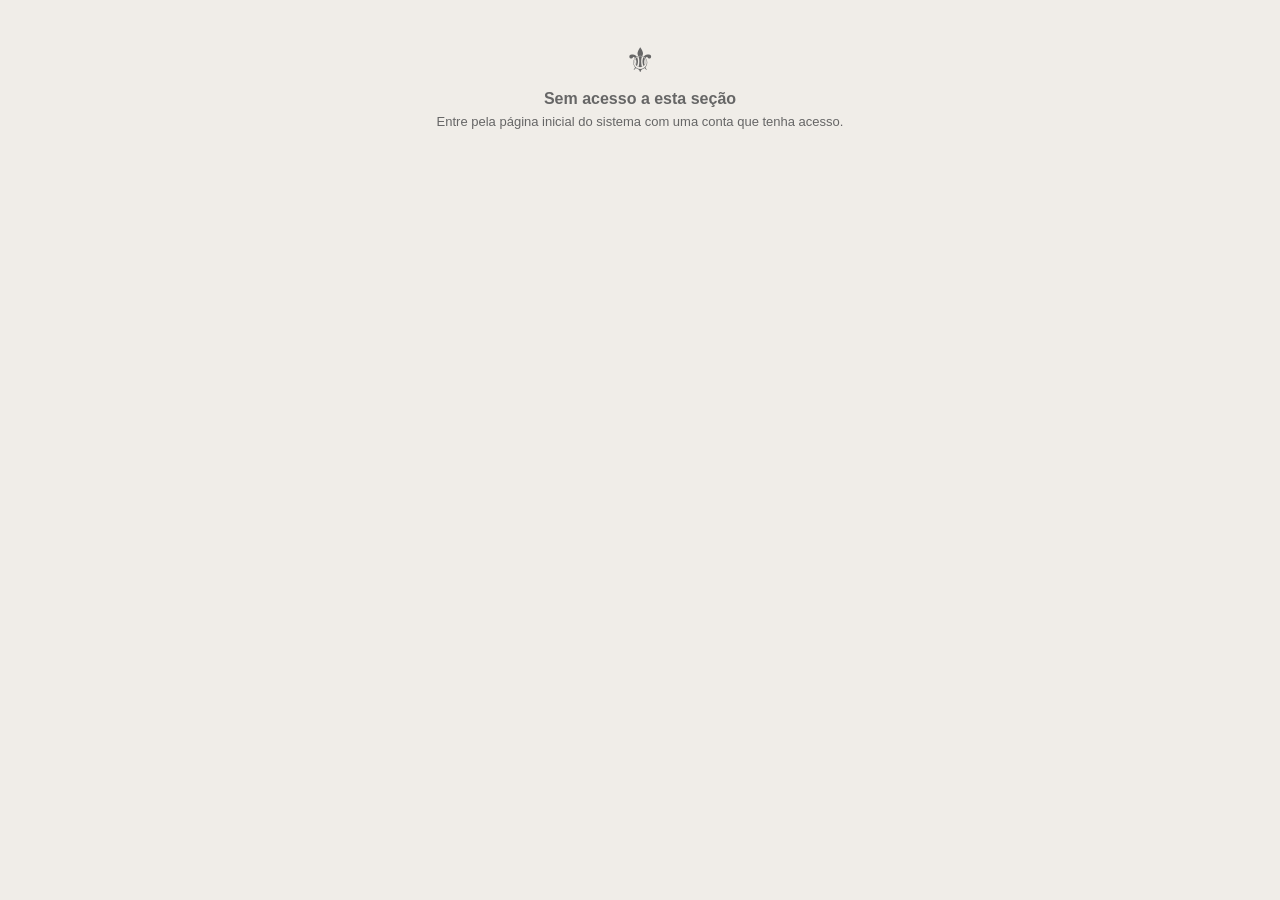
<file: diretoria.html>
<!DOCTYPE html>
<html lang="pt-BR">
<head>

<meta charset="UTF-8">
<meta name="viewport" content="width=device-width, initial-scale=1.0">
<title>Diretoria — GE Joaninha</title>
<link rel="stylesheet" href="Apoio/secao.css">
<style>:root{--vinho:#1F5FBF;--vinho2:#2F74D6;}.cabecalho-fixo{position:sticky;top:0;z-index:310;background:var(--bg,#f0ede8);overflow-anchor:none}</style>
<script src="Apoio/v2.js?v=20261119a"></script>
<style>.sec-grid{display:grid;grid-template-columns:minmax(230px,1fr) minmax(0,2fr);gap:18px;margin-top:14px;align-items:start}@media(max-width:720px){.sec-grid{grid-template-columns:1fr}}
.sec-box{background:rgba(127,127,127,.07);border-radius:10px;padding:10px 12px;min-width:0}.sec-box h4{margin:0 0 8px;font-size:11px;font-weight:800;text-transform:uppercase;letter-spacing:.6px;color:var(--muted)}
.tb-sec{width:100%;border-collapse:collapse;font-size:12px}.tb-sec th{text-align:left;font-size:10px;font-weight:700;text-transform:uppercase;letter-spacing:.4px;color:var(--muted);padding:4px 8px;border-bottom:1px solid var(--border)}.tb-sec td{padding:6px 8px;border-bottom:1px solid var(--border);vertical-align:middle}.tb-sec tr:last-child td{border-bottom:0}.tb-sec td.n{white-space:nowrap;text-align:right;font-variant-numeric:tabular-nums}
.tb-sec .mini{display:block;height:5px;border-radius:3px;background:rgba(127,127,127,.25);margin-top:3px;min-width:60px;overflow:hidden}.tb-sec .mini i{display:block;height:100%;background:var(--vinho,#9b2c43)}
.sec-chips{display:flex;gap:6px;flex-wrap:wrap;margin-bottom:8px}</style>
</head>
<body>
<div class="cabecalho-fixo"><nav class="tabs-linha"><button class="tab-btn-linha" data-aba="almox" onclick="mostrarAba('almox',this)">📦 Almoxarifado geral</button><button class="tab-btn-linha" data-aba="fin" onclick="mostrarAba('fin',this)">💰 Financeiro</button><button class="tab-btn-linha" data-aba="cal" onclick="mostrarAba('cal',this)">📅 Calendário do grupo</button><button class="tab-btn-linha" data-aba="secoes" onclick="mostrarAba('secoes',this)">🗂️ Seções</button><button class="tab-btn-linha" data-aba="dist" onclick="mostrarAba('dist',this)">🏅 Distintivos<span id="distBadge"></span></button><button class="tab-btn-linha" data-aba="cer" onclick="mostrarAba('cer',this)">🕯️ Cerimônias</button><button class="tab-btn-linha" data-aba="docs" onclick="mostrarAba('docs',this)">📄 Documentos</button></nav></div>
<div class="pagina" id="pg-almox"><div id="almox-box"></div></div>
<div class="pagina" id="pg-fin"><div id="fin-box"></div></div>
<div class="pagina" id="pg-cal"><div id="cal-box"></div></div>
<div class="pagina" id="pg-secoes"><div class="pagina-ttl">Seções</div><div class="pagina-sub">Resumo de progressão de cada seção. Toque no nome para abrir os detalhes.</div>
<div style="display:flex;gap:8px;flex-wrap:wrap;margin-bottom:12px"><button type="button" class="btn-ic" id="btnRelGrupo" style="font-weight:700;padding:10px 14px" disabled onclick="relatorioGrupo()">📄 Relatório do grupo inteiro</button><button type="button" class="btn-ic" style="padding:10px 14px" onclick="carregarSecoes(true)">↻ Atualizar</button></div>
<div id="avisos-semana"></div><div id="secoes-lista"></div><div id="secoes-frames" style="position:absolute;width:0;height:0;overflow:hidden;visibility:hidden"></div></div>
<div class="pagina" id="pg-dist"><div id="dist-box"></div></div>
<div class="pagina" id="pg-cer"><div id="cer-box"></div></div>
<div class="pagina" id="pg-docs">
<div class="card"><div class="card-ttl">💡 Sugestões sobre o grupo</div><div id="sug-grupo-lista" class="card-txt">Carregando…</div></div>
<div id="docs-box" style="margin:0 -14px"></div>
<div class="card"><div class="card-ttl">✅ Pendências da gestão <span class="em-breve">em construção</span></div><div class="card-txt">Renovações, prazos e tarefas do grupo.</div></div></div>
<script>
const DB_URL = "https://joaninha-progressao-default-rtdb.firebaseio.com";
const SECAO = "diretoria";
let firebaseAuthToken = null, firebaseRefreshToken = null, firebaseUid = null, registroLogado = null;
let souAdmin = false, nomeLogado = '', tropaDoChefeLogado = null;
function lerSessaoSalva() { try { const v = localStorage.getItem('chefeSessao'); return v ? JSON.parse(v) : null; } catch (e) { return null; } }
function salvarSessao() {
  try {
    const atual = lerSessaoSalva() || {};
    localStorage.setItem('chefeSessao', JSON.stringify(Object.assign({}, atual, { registro: registroLogado, uid: firebaseUid, idToken: firebaseAuthToken, refreshToken: firebaseRefreshToken, expiraEm: Date.now() + 55 * 60 * 1000 })));
  } catch (e) {}
}
async function renovarAgendado() {
  if (!firebaseRefreshToken) return;
  const r = await renovarTokenSessao(firebaseRefreshToken);
  if (r) { firebaseAuthToken = r.idToken; firebaseRefreshToken = r.refreshToken; salvarSessao(); setTimeout(renovarAgendado, 50 * 60 * 1000); }
  else setTimeout(renovarAgendado, 2 * 60 * 1000);
}
document.addEventListener('visibilitychange', () => {
  if (document.visibilityState !== 'visible' || !firebaseRefreshToken) return;
  const s = lerSessaoSalva(); if (s && Date.now() >= s.expiraEm) renovarAgendado();
});
async function autenticarComSessaoCompartilhada() {
  const salva = lerSessaoSalva();
  if (!salva) return false;
  if (Date.now() < salva.expiraEm && salva.idToken) {
    firebaseAuthToken = salva.idToken; firebaseRefreshToken = salva.refreshToken;
  } else {
    let r = await renovarTokenSessao(salva.refreshToken);
    if (!r) { await new Promise(x => setTimeout(x, 1500)); r = await renovarTokenSessao(salva.refreshToken); }
    if (!r && navigator.onLine === false) { firebaseAuthToken = salva.idToken; firebaseRefreshToken = salva.refreshToken; }
    else if (!r) return false;
    else { firebaseAuthToken = r.idToken; firebaseRefreshToken = r.refreshToken; }
  }
  registroLogado = salva.registro; firebaseUid = salva.uid;
  souAdmin = salva.admin === true; nomeLogado = salva.nome || ''; tropaDoChefeLogado = salva.tropa || null; window._tropa2 = salva.tropa2 || null;
  document.body.classList.toggle('eh-admin', souAdmin);
  salvarSessao();
  const permitido = souAdmin || tropaDoChefeLogado === SECAO || window._tropa2 === SECAO;
  if (!permitido) return false;
  setTimeout(renovarAgendado, 50 * 60 * 1000);
  return true;
}
function mostrarAba(id, btn) {
  document.querySelectorAll('.pagina').forEach(p => p.classList.toggle('ativa', p.id === 'pg-' + id));
  document.querySelectorAll('.tab-btn-linha').forEach(b => b.classList.toggle('active', b === btn));
  try { localStorage.setItem('aba_' + SECAO, id); } catch (e) {}
  if (id === 'almox') V2_ALMOX.abrir();
  if (id === 'fin') V2_FIN.abrirDiretoria();
  if (typeof aoAbrirAba === 'function') aoAbrirAba(id);
}
function iniciarObservadorHeaderCompacto() {
  const FECHA_APOS = 200, ABRE_ATE = 60; let agendado = false, compacto = false;
  function avaliar() {
    agendado = false; const y = window.scrollY; let novo = compacto;
    if (!compacto && y > FECHA_APOS) novo = true; else if (compacto && y < ABRE_ATE) novo = false;
    if (novo !== compacto) { compacto = novo; try { window.parent.postMessage({ tipo: 'headerCompacto', compacto }, '*'); } catch (e) {} }
  }
  window.addEventListener('scroll', () => { if (!agendado) { agendado = true; requestAnimationFrame(avaliar); } }, { passive: true });
}
iniciarObservadorHeaderCompacto();
async function iniciarSecao() {
  const ok = await autenticarComSessaoCompartilhada();
  if (!ok) {
    document.body.innerHTML = '<div style="padding:40px 20px;text-align:center;font-family:sans-serif;color:#666;"><div style="font-size:34px;margin-bottom:10px;">⚜</div><div style="font-weight:700;margin-bottom:6px;">Sem acesso a esta seção</div><div style="font-size:13px;">Entre pela página inicial do sistema com uma conta que tenha acesso.</div></div>';
    return;
  }
  let aba = null; try { aba = localStorage.getItem('aba_' + SECAO); } catch (e) {}
  const btn = document.querySelector('.tab-btn-linha[data-aba="' + aba + '"]') || document.querySelector('.tab-btn-linha');
  mostrarAba(btn.dataset.aba, btn);
}
</script>
<script>
V2_FIN.montarDiretoria({ container:'fin-box' });
V2_NAVG({ nav:'nav.tabs-linha', embrulhar:true, grupos:[{ rotulo:'🏢 Gestão UEL', botoes:['.tab-btn-linha[data-aba="almox"]','.tab-btn-linha[data-aba="dist"]','.tab-btn-linha[data-aba="fin"]','.tab-btn-linha[data-aba="docs"]'] }, { rotulo:'👥 Operação', botoes:['.tab-btn-linha[data-aba="cal"]','.tab-btn-linha[data-aba="secoes"]','.tab-btn-linha[data-aba="cer"]'] }] });
V2_PESSOAS.montarDiretoria({ container:null });
V2_DIST.montar({ secao:'diretoria', container:'dist-box', padX:14, aoMudar: distBadge });
V2_DOCS.montar({ secao:'diretoria', modo:'docs', container:'docs-box', padX:14 }); V2_DOCS.montar({ secao:'diretoria', modo:'cerimonias', container:'cer-box', padX:14 });
V2_ALMOX.montar({ secao:'diretoria', nomeTropa:'Diretoria', outraTropa:'', verTudo:true, subTitulo:'Visão geral do material de todas as seções. A Diretoria pode editar qualquer item; cada seção edita só os seus.', container:'almox-box', padX:14 });
const ROTULOS = { admin:'⭐ Administrador', escoteira: icoRamo('escoteira') + ' Tropa Escoteira', senior: icoRamo('senior') + ' Tropa Sênior', alcateia:'🐺 Alcateia', cla: icoRamo('cla') + ' Clã Pioneiro', diretoria: icoRamo('diretoria') + ' Diretoria', sem:'❔ Seção não definida (defina em Gerenciar Chefes)' };
function escH(t){ return String(t == null ? '' : t).replace(/[&<>"']/g, c => ({'&':'&amp;','<':'&lt;','>':'&gt;','"':'&quot;',"'":'&#39;'}[c])); }
function carregarScript(src) { return new Promise((ok, falha) => { if (window.FORMACAO) return ok(); const s = document.createElement('script'); s.src = src; s.onload = ok; s.onerror = falha; document.head.appendChild(s); }); }
async function abrirFormacao() {
  const box = document.getElementById('forms-lista');
  try {
    await carregarScript('Apoio/competencias.js');
    const F = window.FORMACAO;
    const [eq, fm] = await Promise.all([fetch(urlComAuthFirebase(DB_URL + '/equipe.json')).then(r => r.json()), fetch(urlComAuthFirebase(DB_URL + '/formacao.json')).then(r => { if (!r.ok) throw new Error('permissao'); return r.json(); })]);
    if (!eq) { box.innerHTML = '<div class="vazio">A lista aparece depois que um administrador abrir o sistema.</div>'; return; }
    const fichas = fm || {};
    const nomeDe = uid => { const p = eq[uid]; return p ? (p.nome || ('Registro ' + p.registro)) : uid; };
    const rotSecao = { alcateia: '🐺 Alcateia', escoteira: icoRamo('escoteira') + ' Escoteira', senior: icoRamo('senior') + ' Sênior', cla: icoRamo('cla') + ' Clã Pioneiro', diretoria: icoRamo('diretoria') + ' Diretoria' };
    const uids = Object.keys(eq).sort((a, b) => nomeDe(a).localeCompare(nomeDe(b), 'pt-BR'));
    let totalMarcadas = 0;
    const linhaPessoa = uid => {
      const p = eq[uid] || {}, d = fichas[uid] || {}, pf = d.perfil || {}, cn = F.contar(d.done);
      const r = F.RK.indexOf(pf.ramo) >= 0 ? pf.ramo : null;
      const r2 = F.RK.indexOf(pf.ramo2) >= 0 ? pf.ramo2 : null;
      const lin = [[r, pf.nivel], [r2, pf.nivel2]].filter(l => l[0]);
      const resumo = l => '<b>' + (l[1] != null ? cn[l[0]][l[1]] + '/' + F.TOT[l[0]][l[1]] : cn[l[0]][0] + cn[l[0]][1] + cn[l[0]][2] + '/' + F.totR(l[0])) + '</b> ' + escH(F.CAT[l[0]].n) + (l[1] != null ? ' · ' + F.NV[l[1]] : '');
      const outros = F.RK.filter(k => k !== r && k !== r2).map(k => [k, cn[k][0] + cn[k][1] + cn[k][2]]).filter(x => x[1]);
      const ext = pf.apfExterno;
      const apf = pf.apfUid ? nomeDe(pf.apfUid) : (ext && ext.nome ? ext.nome + ' (fora do grupo)' : 'sem APF');
      return '<div class="pessoa" style="flex-wrap:wrap;gap:6px 10px;"><div style="flex:1;min-width:160px;"><b>' + escH(nomeDe(uid)) + '</b><small style="display:block">' + escH(rotSecao[p.tropa] || 'Sem seção') + ' · Registro ' + escH(p.registro) + '</small></div>' +
        '<div style="flex:1;min-width:150px;font-size:11px;">APF: <b>' + escH(apf) + '</b><br><span style="color:var(--muted)">' + (lin.length ? lin.map(l => escH(F.CAT[l[0]].n) + (l[1] != null ? ' · ' + F.NV[l[1]] : '')).join(' + ') : 'ramo de formação não informado') + '</span></div>' +
        '<div style="min-width:110px;font-size:11px;">' + (lin.length ? lin.map(resumo).join('<br>') + '<br><span style="color:var(--muted)">atividades marcadas</span>' : '<span style="color:var(--muted)">—</span>') + (outros.length ? '<br><span style="color:var(--muted)">+ ' + outros.map(x => escH(F.CAT[x[0]].n) + ' ' + x[1]).join(', ') + '</span>' : '') + '</div>' +
        '<a href="formacao.html#c-' + encodeURIComponent(uid) + '" target="_top" class="btn-ic" style="text-decoration:none;font-size:11px;border:1px solid var(--border);border-radius:7px;padding:4px 8px;color:var(--vinho);font-weight:700;">Abrir ficha</a></div>';
    };
    const grupos = agruparEquipe(eq);
    const ordem = GRUPOS_ORDEM.filter(k => grupos[k]);
    box.innerHTML = ordem.map(k => {
      const gente = grupos[k]; const marcadas = gente.reduce((t, u) => t + Object.keys(((fichas[u._uid] || {}).done) || {}).length, 0);
      return '<details class="card sec-det"><summary style="cursor:pointer;list-style:none"><b>' + ROTULOS[k] + '</b><br><span class="card-txt">' + gente.length + (gente.length === 1 ? ' pessoa' : ' pessoas') + ' · ' + marcadas + ' atividades marcadas</span></summary><div style="margin-top:8px">' + gente.map(u => linhaPessoa(u._uid)).join('') + '</div></details>';
    }).join('') || '<div class="vazio">Nenhum chefe cadastrado.</div>';
  } catch (e) { box.innerHTML = '<div class="vazio">Não foi possível carregar a formação dos chefes.</div>'; }
}

/* ---------- aba Seções: lê o resumo de cada seção abrindo-a escondida (?resumo=1) ---------- */
const SECOES_DIR = [
  { id: 'alcateia', pagina: 'alcateia.html' },
  { id: 'escoteira', pagina: 'escoteira.html' },
  { id: 'senior', pagina: 'tropa-senior.html' },
  { id: 'cla', pagina: 'cla-pioneiro.html' }
];
const SEC_DADOS = {};
let secoesIniciadas = false;
let EQUIPE = null;
const GRUPOS_ORDEM = ['diretoria', 'alcateia', 'escoteira', 'senior', 'cla', 'sem'];
function agruparEquipe(d) {
  const grupos = {};
  Object.keys(d || {}).forEach(uid => {
    const u = d[uid]; if (!u) return;
    const k = u.tropa || (u.admin ? 'sem' : 'escoteira');
    (grupos[k] = grupos[k] || []).push(Object.assign({ _uid: uid }, u));
    if (u.tropa2 && u.tropa2 !== k) (grupos[u.tropa2] = grupos[u.tropa2] || []).push(Object.assign({ _uid: uid }, u, { funcao: u.funcao2, tropa: u.tropa2, _seg: true }));
  });
  Object.keys(grupos).forEach(k => grupos[k].sort((a, b) => ((a.funcao === 'assistente') - (b.funcao === 'assistente')) || (a.nome || a.registro || '').localeCompare(b.nome || b.registro || '', 'pt')));
  return grupos;
}
const tagFuncao = u => '<span class="tag-fn ' + (u.funcao === 'assistente' ? 'ass' : 'chefe') + '">' + (u.funcao === 'assistente' ? 'Assistente' : 'Chefe de seção') + '</span>' + (u._seg ? ' <span class="tag-fn" style="background:#8882">2ª função</span>' : '');
const SEC_OPC = [['alcateia', 'Alcateia'], ['escoteira', 'Tropa Escoteira'], ['senior', 'Tropa Sênior'], ['cla', 'Clã Pioneiro']];
function cargoDe(u) { return u.tropa === 'diretoria' ? 'diretoria' : (u.funcao === 'assistente' ? 'assistente' : 'chefe'); }
function seletorCargo(u) {
  if (u.admin || u._seg) return tagFuncao(u) + (u.admin ? ' <span class="tag-fn" style="background:#8882">Admin</span>' : '');
  const c = cargoDe(u);
  return '<select class="campo-input" style="padding:4px;font-size:12px" onchange="mudarCargo(\'' + u._uid + '\',this.value)">' + [['chefe', 'Chefe de seção'], ['assistente', 'Assistente'], ['diretoria', 'Diretoria']].map(o => '<option value="' + o[0] + '"' + (o[0] === c ? ' selected' : '') + '>' + o[1] + '</option>').join('') + '</select>'
    + (c !== 'diretoria' ? ' <select class="campo-input" style="padding:4px;font-size:12px" onchange="mudarSecaoPessoa(\'' + u._uid + '\',this.value)">' + SEC_OPC.map(o => '<option value="' + o[0] + '"' + (o[0] === u.tropa ? ' selected' : '') + '>' + o[1] + '</option>').join('') + '</select>' : '');
}
async function gravarCargo(uid, campos) {
  const a = await fetch(urlComAuthFirebase(DB_URL + '/usuarios/' + uid + '.json'), { method: 'PATCH', headers: { 'Content-Type': 'application/json' }, body: JSON.stringify(campos) }).catch(() => null);
  const b = await fetch(urlComAuthFirebase(DB_URL + '/equipe/' + uid + '.json'), { method: 'PATCH', headers: { 'Content-Type': 'application/json' }, body: JSON.stringify(campos) }).catch(() => null);
  // quem não é admin não grava em /usuarios: o espelho /equipe basta para a lista; a regra do banco decide quem pode mudar o cargo de verdade
  if (!(a && a.ok) && !(b && b.ok)) { alert('Não foi possível alterar. Confirme com o admin se as regras do banco já foram atualizadas.'); return false; }
  if (!(a && a.ok)) { alert('Alterado só na lista da equipe. Para valer no acesso da pessoa, o admin precisa atualizar as regras do banco.'); }
  Object.assign(EQUIPE[uid] || {}, campos); return true;
}
async function mudarCargo(uid, cargo) {
  const u = EQUIPE && EQUIPE[uid]; if (!u) return;
  const nome = u.nome || ('Registro ' + u.registro), rot = { chefe: 'Chefe de seção', assistente: 'Assistente', diretoria: 'Diretoria' }[cargo];
  if (!confirm('Alterar o cargo de ' + nome + ' para "' + rot + '"?')) { secoesQuadro(); return; }
  let campos;
  if (cargo === 'diretoria') campos = { tropa: 'diretoria', funcao: 'chefe' };
  else {
    let sec = u.tropa && u.tropa !== 'diretoria' ? u.tropa : null;
    if (!sec) { sec = (prompt('Em qual seção? Digite: alcateia, escoteira, senior ou cla') || '').trim().toLowerCase(); if (!SEC_OPC.some(o => o[0] === sec)) { alert('Seção inválida.'); secoesQuadro(); return; } }
    campos = { tropa: sec, funcao: cargo };
  }
  if (await gravarCargo(uid, campos)) secoesQuadro(); else secoesQuadro();
}
async function mudarSecaoPessoa(uid, sec) {
  const u = EQUIPE && EQUIPE[uid]; if (!u || !confirm('Mudar ' + (u.nome || u.registro) + ' para a seção selecionada?')) { secoesQuadro(); return; }
  await gravarCargo(uid, { tropa: sec }); secoesQuadro();
}
let FORM_CACHE = null;
async function carregarFormCache() {
  if (FORM_CACHE) return;
  try {
    await carregarScript('Apoio/competencias.js');
    const r = await fetch(urlComAuthFirebase(DB_URL + '/formacao.json'));
    FORM_CACHE = r.ok ? ((await r.json()) || {}) : {};
  } catch (e) { FORM_CACHE = {}; }
  try { secoesQuadro(); } catch (e) {}
}
function formacaoDe(u) {
  const F = window.FORMACAO; if (!F) return '<span style="color:var(--muted)">…</span>';
  const d = (FORM_CACHE || {})[u._uid] || {}, pf = d.perfil || {}, cn = F.contar(d.done || {});
  const lin = [[F.RK.indexOf(pf.ramo) >= 0 ? pf.ramo : null, pf.nivel], [F.RK.indexOf(pf.ramo2) >= 0 ? pf.ramo2 : null, pf.nivel2]].filter(l => l[0]);
  const nomeApf = x => { const p = EQUIPE && EQUIPE[x]; return p ? (p.nome || ('Registro ' + p.registro)) : x; };
  const ext = pf.apfExterno, apf = pf.apfUid ? nomeApf(pf.apfUid) : (ext && ext.nome ? ext.nome + ' (fora do grupo)' : 'sem APF');
  const resumo = l => '<b>' + (l[1] != null ? cn[l[0]][l[1]] + '/' + F.TOT[l[0]][l[1]] : cn[l[0]][0] + cn[l[0]][1] + cn[l[0]][2] + '/' + F.totR(l[0])) + '</b> ' + escH(F.CAT[l[0]].n) + (l[1] != null ? ' · ' + F.NV[l[1]] : '');
  return (lin.length ? lin.map(resumo).join('<br>') : '<span style="color:var(--muted)">ramo de formação não informado</span>') + '<br><span style="color:var(--muted)">APF: ' + escH(apf) + '</span> · <a href="formacao.html#c-' + encodeURIComponent(u._uid) + '" target="_top" style="color:var(--vinho);font-weight:700;text-decoration:none">Abrir ficha</a>';
}
function listaChefes(gente) {
  if (!gente || !gente.length) return '<div class="card-txt">Nenhum chefe ou assistente cadastrado.</div>';
  return '<table class="tb-sec"><thead><tr><th>Nome</th><th>Cargo</th><th>Registro</th><th>Formação</th></tr></thead><tbody>' + gente.map(u => '<tr><td><b class="pess-h" data-t="c" data-s="" data-i="' + escH(u._uid || '') + '" data-n="' + escH(u.nome || ('Registro ' + u.registro)) + '">' + escH(u.nome || ('Registro ' + u.registro)) + '</b></td><td>' + seletorCargo(u) + '</td><td>' + escH(u.registro || '') + '</td><td style="font-size:11px;line-height:1.5">' + formacaoDe(u) + '</td></tr>').join('') + '</tbody></table>';
}
function secoesQuadro() {
  const grupos = EQUIPE ? agruparEquipe(EQUIPE) : {};
  const ordem = SECOES_DIR.map(s => s.id).concat(['diretoria']).concat(grupos.sem ? ['sem'] : []);
  const ico = { alcateia: '🐺', escoteira: icoRamo('escoteira'), senior: icoRamo('senior'), cla: icoRamo('cla'), diretoria: icoRamo('diretoria'), sem: '❔' };
  const NOMES = { alcateia: 'Alcateia', escoteira: 'Tropa Escoteira', senior: 'Tropa Sênior', cla: 'Clã Pioneiro' };
  document.getElementById('secoes-lista').innerHTML = ordem.map(id => {
    const g = grupos[id] || [], nChefes = EQUIPE ? g.length + (g.length === 1 ? ' pessoa' : ' pessoas') : '';
    if (id === 'diretoria' || id === 'sem') {
      return '<details class="card sec-det"><summary style="cursor:pointer;list-style:none"><b>' + ROTULOS[id] + '</b><br><span class="card-txt">' + nChefes + '</span></summary><div class="sec-box" style="margin-top:12px"><h4>Chefia</h4>' + listaChefes(g) + '</div></details>';
    }
    const r = SEC_DADOS[id];
    if (!r) return '<div class="card"><div class="card-ttl">' + ico[id] + ' ' + escH(NOMES[id] || id) + '</div><div class="card-txt">Carregando…</div></div>';
    const linhas = (r.linhas || []).map(l => '<tr><td><b class="pess-h" data-t="j" data-s="' + id + '" data-i="' + escH(l.id || '') + '" data-n="' + escH(l.nome) + '">' + escH(l.nome) + '</b></td><td style="min-width:110px">' + l.n + '/' + l.total + '<span class="mini"><i style="width:' + (l.total ? Math.round(l.n / l.total * 100) : 0) + '%"></i></span></td><td>' + escH(l.etapa) + '</td></tr>').join('');
    return '<details class="card sec-det"><summary style="cursor:pointer;list-style:none;display:flex;gap:8px;align-items:center;flex-wrap:wrap"><span style="flex:1;min-width:150px"><b>' + ico[id] + ' ' + escH(r.tropa) + '</b><br><span class="card-txt">' + r.resumo.jovens + ' jovens · média de ' + escH(r.resumo.media) + ' blocos (de ' + r.resumo.total + ')' + (nChefes ? ' · ' + nChefes : '') + '</span></span>' +
      '<button type="button" class="btn-ic" style="font-size:12px;padding:6px 10px" onclick="event.preventDefault();event.stopPropagation();relatorioSecaoDir(\'' + id + '\')">📄 Relatório</button></summary>' +
      '<div class="sec-box" style="margin-top:14px"><h4>Ciclo em andamento' + (r.ciclo ? ' · ' + escH(r.ciclo.titulo) : '') + '</h4>' + (r.ciclo && r.ciclo.blocos.length ? '<div style="display:grid;grid-template-columns:repeat(auto-fit,minmax(min(100%,220px),1fr));gap:8px;margin-top:6px">' + r.ciclo.blocos.map(b => '<div style="display:flex;flex-direction:column;gap:6px;justify-content:space-between;padding:9px 11px;border:1px solid ' + escH(b.cor) + '66;border-left:5px solid ' + escH(b.cor) + ';border-radius:10px;background:' + escH(b.cor) + '14"><b style="font-size:12px;line-height:1.3">' + escH(b.nome) + '</b><span style="font-size:11px;font-weight:700;opacity:.85">' + b.feitos + '/' + b.total + ' concluíram</span></div>').join('') + '</div>' : '<div class="card-txt">Nenhum bloco definido no ciclo.</div>') + '</div>' +
      '<div class="sec-grid"><div class="sec-box"><h4>Chefia (' + g.length + ')</h4>' + listaChefes(g) + '</div>' +
      '<div class="sec-box"><h4>Jovens (' + r.resumo.jovens + ')</h4><div class="sec-chips">' + (r.etapas || []).map(e => '<span class="tag-fn chefe">' + escH(e[0]) + ': ' + e[1] + '</span>').join('') + '</div>' +
      (linhas ? '<table class="tb-sec"><thead><tr><th>Nome</th><th>Blocos</th><th>Etapa</th></tr></thead><tbody>' + linhas + '</tbody></table>' : '<div class="card-txt">Nenhum jovem cadastrado.</div>') + '</div></div></details>';
  }).join('');
  document.getElementById('btnRelGrupo').disabled = !SECOES_DIR.every(s => SEC_DADOS[s.id]);
}
function lerSecao(s, fr, fim) {
  // espera a seção terminar de carregar os dados do banco (senão o relatório sai com os valores iniciais) e os números se estabilizarem
  const t0 = Date.now(); let ultimo = null, estavel = 0;
  (function tentar() {
    let r = null, carregado = false;
    try {
      const w = fr.contentWindow;
      carregado = !!w.eval('typeof __store !== "undefined" && !!__store && __store.carregado === true');
      if (typeof w.dadosRelatorioTropa === 'function') r = w.dadosRelatorioTropa();
    } catch (e) { r = null; }
    const assin = r ? JSON.stringify(r) : null;
    estavel = assin && assin === ultimo ? estavel + 1 : 0; ultimo = assin;
    const idade = Date.now() - t0;
    if (r && ((carregado && estavel >= 2) || idade > 20000)) { SEC_DADOS[s.id] = r; secoesQuadro(); if (fim) fim(); return; }
    if (idade > 30000) { SEC_DADOS[s.id] = r || { tropa: s.id, resumo: { jovens: 0, media: '0', total: 0 }, etapas: [], colunas: [], linhas: [] }; secoesQuadro(); if (fim) fim(); return; }
    setTimeout(tentar, 500);
  })();
}
function carregarSecoes(forcar) {
  if (secoesIniciadas && !forcar) return;
  secoesIniciadas = true;
  Object.keys(SEC_DADOS).forEach(k => delete SEC_DADOS[k]);
  secoesQuadro();
  fetch(urlComAuthFirebase(DB_URL + '/equipe.json')).then(r => r.json()).then(d => { EQUIPE = d && !d.error ? d : null; secoesQuadro(); }).catch(() => {});
  const box = document.getElementById('secoes-frames'); box.innerHTML = '';
  // uma seção por vez, e a cópia escondida é descartada assim que os números são lidos (evita travar o app)
  (async function fila() {
    for (const s of SECOES_DIR) {
      await new Promise(ok => {
        const fr = document.createElement('iframe'); fr.src = V2.pagina(s.pagina.replace(/\.html$/, ''), 'resumo=1'); fr.setAttribute('aria-hidden', 'true'); fr.tabIndex = -1;
        fr.style.cssText = 'width:900px;height:600px;border:0'; box.appendChild(fr);
        fr.addEventListener('load', () => lerSecao(s, fr, () => { try { fr.contentWindow.eval('try{__store.fechar()}catch(e){}'); } catch (e) {} fr.remove(); ok(); }));
      });
    }
  })();
}
/* nome de jovem ou chefe: passar o mouse mostra o cartão; clicar abre a ficha para ver e editar */
(function () {
  const st = document.createElement('style');
  st.textContent = '.pess-h{cursor:pointer;border-bottom:1px dotted currentColor}.pess-h:hover{color:var(--vinho)}#pessTip{position:fixed;z-index:100040;max-width:min(300px,86vw);background:var(--card,#fff);color:var(--text,#1a1a1a);border:1px solid var(--border,#ddd);border-radius:10px;box-shadow:0 8px 28px rgba(0,0,0,.28);padding:10px 12px;font-size:12.5px;line-height:1.55;pointer-events:none;display:none}#pessTip .mini{font-size:11px;opacity:.7}';
  document.head.appendChild(st);
  const tip = document.createElement('div'); tip.id = 'pessTip'; document.body.appendChild(tip);
  const alvo = e => e.target.closest && e.target.closest('.pess-h');
  document.addEventListener('mouseover', e => {
    const el = alvo(e); if (!el) return;
    tip.innerHTML = V2_PESSOAS.dirCartao(el.dataset.t, el.dataset.s, el.dataset.i, el.dataset.n); tip.style.display = 'block';
    const r = el.getBoundingClientRect(), w = tip.offsetWidth, h = tip.offsetHeight;
    tip.style.left = Math.max(6, Math.min(r.left, innerWidth - w - 6)) + 'px';
    tip.style.top = (r.bottom + h + 8 < innerHeight ? r.bottom + 6 : Math.max(6, r.top - h - 6)) + 'px';
  });
  document.addEventListener('mouseout', e => { if (alvo(e)) tip.style.display = 'none'; });
  document.addEventListener('click', e => {
    const el = alvo(e); if (!el) return; tip.style.display = 'none';
    V2_PESSOAS.dirEditar(el.dataset.t, el.dataset.s, el.dataset.i, el.dataset.n, () => {});
  });
})();
function relatorioSecaoDir(id) { if (SEC_DADOS[id]) V2.abrirRelatorioTropa(SEC_DADOS[id]); }
function relatorioGrupo() { if (SECOES_DIR.every(s => SEC_DADOS[s.id])) V2.abrirRelatorioGrupo(SECOES_DIR.map(s => SEC_DADOS[s.id])); }
function distBadge() { V2_DIST.contarAguardando().then(n => { const b = document.getElementById('distBadge'); if (b) b.innerHTML = n ? ' <span style="background:#c62828;color:#fff;border-radius:10px;padding:1px 7px;font-size:11px;margin-left:3px">' + n + '</span>' : ''; }); }
setTimeout(distBadge, 1500);
async function aoAbrirAba(id) {
  if (id === 'secoes') { carregarFormCache(); V2_PESSOAS.dirPreparar().then(() => { const b = document.getElementById('avisos-semana'); if (b) b.innerHTML = '<div class="v2p">' + V2_PESSOAS.dirAvisos() + '</div>'; }).catch(() => {}); return carregarSecoes(); }
  if (id === 'dist') return V2_DIST.abrir();
  if (id === 'cer') return V2_DOCS.abrir('cerimonias');
  if (id === 'docs') { V2_DOCS.abrir('docs'); return carregarSugestoesGrupo(); }
  if (id === 'cal') { const r = V2_CAL.abrirNaSecao(null, 'cal-box'); carregarAntigosSecoes(); return r; }
}

/* calendário do grupo: lê as atividades já lançadas em cada seção (abre cada seção escondida, só leitura) */
async function carregarAntigosSecoes() {
  if (window.calSecoesCarregando || window.calSecoesAntigas) return;
  window.calSecoesCarregando = true; window.calSecoesAntigas = {};
  try { V2_CAL._redesenhar(); } catch (e) {}
  for (const s of SECOES_DIR) {
    await new Promise(ok => {
      const fr = document.createElement('iframe'); fr.src = V2.pagina(s.pagina.replace(/\.html$/, ''), 'resumo=1'); fr.setAttribute('aria-hidden', 'true'); fr.tabIndex = -1;
      fr.style.cssText = 'position:absolute;left:-9999px;width:900px;height:600px;border:0'; document.body.appendChild(fr);
      const t0 = Date.now();
      const fim = () => { try { fr.contentWindow.eval('try{__store.fechar()}catch(e){}'); } catch (e) {} fr.remove(); try { V2_CAL._redesenhar(); } catch (e) {} ok(); };
      fr.addEventListener('load', () => (function tentar() {
        let pronto = false;
        try { const w = fr.contentWindow; pronto = !!w.eval('typeof __store !== "undefined" && !!__store && __store.carregado === true') && typeof w.calSecaoEventos === 'function';
          if (pronto) { window.calSecoesAntigas[s.id] = JSON.parse(JSON.stringify(w.calSecaoEventos() || [])); return fim(); } } catch (e) {}
        if (Date.now() - t0 > 25000) return fim();
        setTimeout(tentar, 500);
      })());
    });
  }
  window.calSecoesCarregando = false; try { V2_CAL._redesenhar(); } catch (e) {}
}
async function carregarSugestoesGrupo() {
  const box = document.getElementById('sug-grupo-lista');
  const esc = t => String(t == null ? '' : t).replace(/[&<>"']/g, c => ({'&':'&amp;','<':'&lt;','>':'&gt;','"':'&quot;',"'":'&#39;'})[c]);
  let dados = {};
  const desenhar = () => {
    const ids = Object.keys(dados).sort((a, b) => (dados[b].em || '').localeCompare(dados[a].em || ''));
    box.innerHTML = ids.length ? ids.map(id => { const s = dados[id], feita = s.status === 'feita';
      return '<div style="border:1px solid var(--border,#ddd);border-radius:10px;padding:10px;margin-top:8px;' + (feita ? 'opacity:.6;' : '') + '"><div style="font-size:11.5px;color:var(--muted,#666);margin-bottom:4px;">' + esc(s.autor || s.registro) + ' · ' + new Date(s.em).toLocaleString('pt-BR') + (feita ? ' · ✓ resolvida' : '') + '</div><div style="font-size:14px;white-space:pre-wrap;margin-bottom:8px;">' + esc(s.texto) + '</div><div style="display:flex;gap:6px;"><button type="button" class="btn-ic" data-a="feita" data-id="' + id + '">' + (feita ? '↩ Reabrir' : '✓ Marcar resolvida') + '</button><button type="button" class="btn-ic" data-a="del" data-id="' + id + '" style="color:#b3261e;">Excluir</button></div></div>'; }).join('') : 'Nenhuma sugestão sobre o grupo por enquanto.';
    box.querySelectorAll('button[data-a]').forEach(b => b.onclick = async () => {
      const id = b.dataset.id;
      try {
        if (b.dataset.a === 'del') { if (!confirm('Excluir esta sugestão?')) return; const r = await fetch(urlComAuthFirebase(DB_URL + '/sugestoesGrupo/' + id + '.json'), { method: 'DELETE' }); if (!r.ok) throw 0; delete dados[id]; }
        else { const novo = dados[id].status === 'feita' ? 'nova' : 'feita'; const r = await fetch(urlComAuthFirebase(DB_URL + '/sugestoesGrupo/' + id + '/status.json'), { method: 'PUT', headers: {'Content-Type': 'application/json'}, body: JSON.stringify(novo) }); if (!r.ok) throw 0; dados[id].status = novo; }
        desenhar();
      } catch (e) { alert('Não foi possível atualizar.'); }
    });
  };
  try { const r = await fetch(urlComAuthFirebase(DB_URL + '/sugestoesGrupo.json')); if (!r.ok) throw 0; dados = (await r.json()) || {}; desenhar(); }
  catch (e) { box.textContent = 'Não foi possível carregar as sugestões.'; }
}
iniciarSecao();
</script>
</body>
</html>
</file>
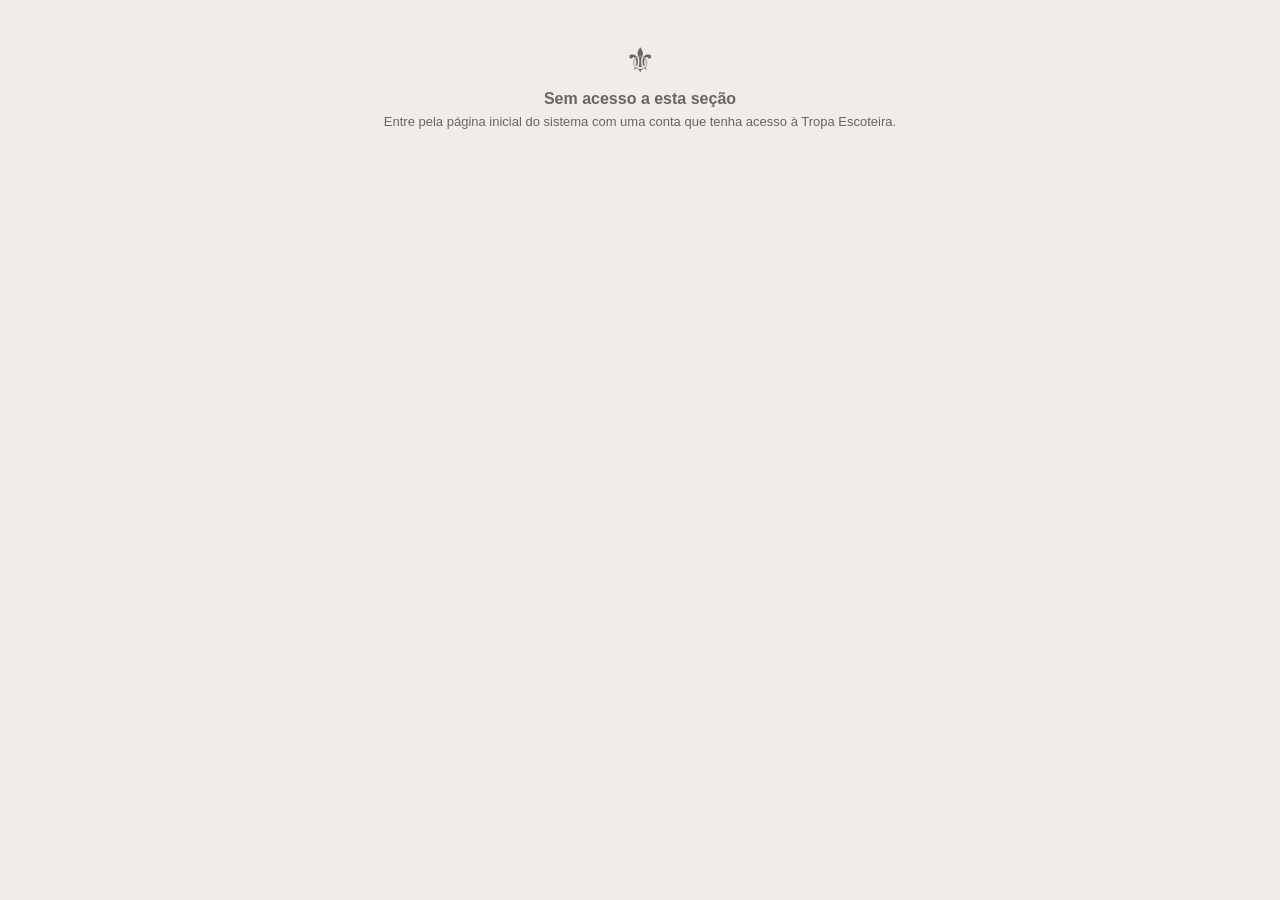
<file: escoteira.html>
<!DOCTYPE html>
<html lang="pt-BR">
<head>

<meta charset="UTF-8">
<meta name="viewport" content="width=device-width, initial-scale=1.0">
<link rel="manifest" href="Apoio/manifest.webmanifest">
<meta name="theme-color" content="#6D1026">
<title>Tropa Escoteira — GE Joaninha</title>
<style>
:root {
--vinho: #1A6B3C;
--vinho2: #23884D;
--azul: #1B3B6F;
--azul2: #2A5298;
--done: #27AE60;
--done-bg: #D4EFDF;
--focus-y: #FFFBEA;
--focus-b: #F39C12;
--bg: #F0EDE8;
--card: #FFFFFF;
--text: #1A1A1A;
--muted: #666;
--border: #E0D8D0;
--r: 10px;
--shadow: 0 2px 8px rgba(0,0,0,.10);
}
* { box-sizing: border-box; margin: 0; padding: 0; }

.login-gate-ov {
position: fixed; inset: 0; z-index: 2000; display: flex; align-items: center; justify-content: center;
background: linear-gradient(160deg, #C1121F 0%, #9A0D18 60%, #E63946 100%); padding: 20px;
}
.login-gate-box {
background: var(--card); border-radius: 16px; box-shadow: 0 8px 30px rgba(0,0,0,.3);
padding: 32px 26px; width: 100%; max-width: 340px; text-align: center;
}
.login-erro-msg {
margin-top: 10px; padding: 9px 11px; background: #FDECEA; color: #C0392B;
border-radius: 8px; font-size: 11px; font-weight: 600; text-align: left; line-height: 1.4;
}
.info-icone-tip { position: relative; display: inline-flex; cursor: help; font-size: 12px; }
.info-icone-tip-balao {
display: none; position: absolute; bottom: 130%; left: 50%; transform: translateX(-50%);
background: #1A1A1A; color: #fff; font-size: 10px; font-weight: 600; text-transform: none;
letter-spacing: normal; padding: 7px 10px; border-radius: 7px; white-space: nowrap; z-index: 10;
box-shadow: 0 3px 10px rgba(0,0,0,.25);
}
.info-icone-tip-balao::after {
content: ''; position: absolute; top: 100%; left: 50%; transform: translateX(-50%);
border: 5px solid transparent; border-top-color: #1A1A1A;
}
.info-icone-tip:hover .info-icone-tip-balao, .info-icone-tip:active .info-icone-tip-balao { display: block; }

body {
font-family: -apple-system, BlinkMacSystemFont, 'Segoe UI', Roboto, 'Helvetica Neue', sans-serif;
background: var(--bg);
color: var(--text);
min-height: 100vh;
padding-bottom: 50px;
}
.header {
background: linear-gradient(160deg, #C1121F 0%, #9A0D18 60%, #E63946 100%);
color: #fff;
padding: 20px 16px 16px;
text-align: center;
transition: padding .25s ease;
}
.header.compacto { padding: 8px 16px; }
.header-flor { font-size: 30px; margin-bottom: 4px; filter: drop-shadow(0 2px 4px rgba(0,0,0,.3)); transition: opacity .2s ease, max-height .2s ease, margin .2s ease; max-height: 40px; overflow: hidden; }
.header.compacto .header-flor { opacity: 0; max-height: 0; margin: 0; }
.header h1 { font-size: 17px; font-weight: 800; letter-spacing: .5px; line-height: 1.3; transition: font-size .2s ease; }
.header.compacto h1 { font-size: 13px; }
.header .sub { font-size: 12px; opacity: .82; margin-top: 4px; transition: opacity .2s ease, max-height .2s ease, margin .2s ease; max-height: 30px; overflow: hidden; }
.header.compacto .sub { opacity: 0; max-height: 0; margin: 0; }
.header-chips { display: flex; flex-wrap: wrap; gap: 6px; justify-content: center; margin-top: 10px; transition: opacity .2s ease, max-height .2s ease, margin .2s ease; max-height: 40px; overflow: hidden; }
.header.compacto .header-chips { opacity: 0; max-height: 0; margin: 0; }
.chip { background: rgba(255,255,255,.18); border: 1px solid rgba(255,255,255,.3); border-radius: 20px; font-size: 11px; font-weight: 600; padding: 3px 10px; }
.alert {
margin: 14px 14px 0;
background: var(--focus-y);
border-left: 4px solid var(--focus-b);
border-radius: 0 var(--r) var(--r) 0;
padding: 10px 12px;
font-size: 12px; color: #7A4A00; line-height: 1.5;
}
.section-label { font-size: 10px; font-weight: 800; text-transform: uppercase; letter-spacing: 1px; color: var(--muted); margin-bottom: 10px; }
.roster-section {
margin: 14px 14px 0;
background: var(--card);
border-radius: var(--r);
padding: 14px;
box-shadow: var(--shadow);
}
.roster-row {
display: flex; flex-direction: column; gap: 6px;
padding: 10px; margin-bottom: 6px; border-radius: 10px; cursor: pointer;
border: 1px solid var(--border); background: #FAFAF8; position: relative;
}
.roster-row:last-child { margin-bottom: 0; }
.roster-row:hover { background: #ECE5D8; box-shadow: inset 3px 0 0 var(--vinho); }
.roster-row.active { background: var(--done-bg); border-color: var(--done); }
.roster-row.marcado-conversar {
background: #E8F1FC; border-color: #1565C0; border-width: 2px;
box-shadow: 0 0 0 3px #1565C022, 0 3px 10px rgba(21,101,192,.22);
}
.roster-row.marcado-conversar:hover { background: #DCEBFA; }
.faixa-conversar {
display: flex; align-items: center; gap: 5px; background: #1565C0; color: #fff;
font-size: 10px; font-weight: 800; padding: 4px 9px; border-radius: 8px 8px 0 0;
margin: -10px -10px 4px -10px; letter-spacing: .3px;
}
.roster-linha-principal {
display: flex; align-items: center; gap: 8px;
}
.roster-avatar {
width: 26px; height: 26px; border-radius: 50%;
display: flex; align-items: center; justify-content: center;
font-size: 10px; font-weight: 700; color: #fff; flex-shrink: 0;
}
.roster-name { flex: 1; font-size: 12px; font-weight: 700; white-space: nowrap; overflow: hidden; text-overflow: ellipsis; min-width: 0; }
.cargo-badge { display: inline-flex; align-items: center; gap: 2px; padding: 3px 4px; border-radius: 3px; background: #14182B; flex-shrink: 0; }
.cargo-bar { width: 4px; height: 11px; border-radius: 1px; background: #2A3050; }
.cargo-bar.on { background: #2ECC71; }
.roster-track { flex: 1; height: 9px; background: #EEEBE7; border-radius: 20px; overflow: hidden; }
.roster-bar { height: 100%; background: var(--vinho); border-radius: 20px; }
.roster-linha-progresso { display: flex; align-items: center; gap: 8px; margin-top: 2px; }
.roster-etapa {
font-size: 11px; font-weight: 800; text-align: center; white-space: nowrap;
padding: 4px 8px; border-radius: 20px; flex-shrink: 0;
}
.roster-menu-btn { border: none; background: none; color: var(--muted); font-size: 16px; font-weight: 900; cursor: pointer; padding: 10px 10px; margin: -8px -6px -8px 0; border-radius: 8px; line-height: 1; flex-shrink: 0; }
.roster-menu-btn:hover { background: #F0EDE8; color: var(--text); }
.roster-dropdown {
position: absolute; top: 38px; right: 10px; background: var(--card); border: 1px solid var(--border);
border-radius: 10px; box-shadow: var(--shadow); overflow: hidden; z-index: 20; min-width: 130px;
}
.roster-dropdown button {
display: block; width: 100%; text-align: left; padding: 10px 12px; font-size: 12px; font-weight: 700;
border: none; background: var(--card); color: var(--text); cursor: pointer;
}
.roster-dropdown button:hover { background: #F5F3EF; }
.roster-dropdown button.remover { color: #E74C3C; }
.obs-modal-ov { display: none; position: fixed; inset: 0; background: rgba(0,0,0,.5); z-index: 1000; align-items: center; justify-content: center; }
.obs-modal-ov.open { display: flex; }
.obs-modal-box { background: var(--card); border-radius: 8px; padding: 20px 18px 26px; width: 100%; max-width: 500px; max-height: 80vh; overflow-y: auto; }
.obs-modal-titulo { font-size: 15px; font-weight: 800; color: var(--vinho); margin-bottom: 10px; }
.obs-modal-texto { font-size: 13px; color: var(--text); line-height: 1.6; white-space: pre-line; }

.lis-modal-ov { display: none; position: fixed; inset: 0; background: rgba(0,0,0,.5); z-index: 1000; align-items: center; justify-content: center; padding: 0 10px; box-sizing: border-box; }
.lis-modal-ov.open { display: flex; }
.lis-modal-box { background: var(--bg); border-radius: 8px; padding: 0; width: 100%; max-width: 560px; max-height: 92vh; max-height: 92dvh; overflow-y: auto; overflow-x: hidden; box-sizing: border-box; }
#eventoModalOv .lis-modal-box {
border-radius: 16px; margin: 0 auto 14px;
scrollbar-width: thin; scrollbar-color: rgba(0,0,0,.25) transparent;
}
#eventoModalOv .lis-modal-box::-webkit-scrollbar { width: 6px; }
#eventoModalOv .lis-modal-box::-webkit-scrollbar-track { background: transparent; margin: 10px 0; }
#eventoModalOv .lis-modal-box::-webkit-scrollbar-thumb { background: rgba(0,0,0,.25); border-radius: 10px; }
#eventoModalOv.centralizado { align-items: center; }
#eventoModalOv.centralizado .lis-modal-box { margin: 20px auto; max-height: 85vh; max-height: 85dvh; }
#fichaModalOv { align-items: center; }
#fichaModalOv .lis-modal-box {
border-radius: 16px; margin: 20px auto; max-height: 85vh; max-height: 85dvh;
scrollbar-width: thin; scrollbar-color: rgba(0,0,0,.25) transparent;
}
#fichaModalOv .lis-modal-box::-webkit-scrollbar { width: 6px; }
#fichaModalOv .lis-modal-box::-webkit-scrollbar-track { background: transparent; margin: 10px 0; }
#fichaModalOv .lis-modal-box::-webkit-scrollbar-thumb { background: rgba(0,0,0,.25); border-radius: 10px; }
#chefesModalOv { align-items: center; }
#chefesModalOv .lis-modal-box { border-radius: 16px; margin: 20px auto; max-height: 85vh; max-height: 85dvh; }
.chefe-add-row { display: flex; flex-direction: column; gap: 8px; margin-bottom: 14px; }
.chefe-add-row input { width: 100%; }
.chefe-add-btn { align-self: flex-end; width: auto; background: var(--vinho); color: #fff; border: none; border-radius: 8px; padding: 8px 16px; font-size: 12px; font-weight: 800; cursor: pointer; white-space: nowrap; }
.chefe-add-btn:hover { background: var(--vinho2); }
.chefe-row { display: flex; align-items: center; gap: 8px; padding: 10px 4px; border-bottom: 1px solid #F0EDE8; }
.chefe-row:last-child { border-bottom: none; }
.chefe-row-registro { font-size: 13px; font-weight: 700; flex: 1; }
.chefe-badge-admin { font-size: 9px; font-weight: 800; background: #FDEBD0; color: #A85D00; padding: 2px 7px; border-radius: 10px; }
.chefe-row-btn { border: 1px solid var(--border); background: var(--card); font-size: 10px; font-weight: 700; padding: 5px 8px; border-radius: 7px; cursor: pointer; white-space: nowrap; }
.chefe-row-btn.remover { color: #E74C3C; border-color: #F5C6C0; }
.chefe-row-btn[title="Editar nome"] { padding: 5px 7px; font-size: 12px; }
.lis-modal-header { position: sticky; top: 0; z-index: 5; background: var(--card); padding: 14px 16px; border-bottom: 1px solid var(--border); display: flex; align-items: center; justify-content: space-between; }
.lis-modal-titulo { font-size: 15px; font-weight: 800; color: var(--vinho); }
.lis-modal-fechar { background: none; border: none; font-size: 20px; color: var(--muted); cursor: pointer; padding: 0 4px; }
.lis-modal-body { padding: 14px 16px 26px; }
.ep-pillar { background: var(--card); margin: 0 0 10px; border-radius: var(--r); box-shadow: var(--shadow); overflow: hidden; }
.ep-ph { padding: 12px 14px; display: flex; align-items: center; gap: 10px; border-bottom: 1px solid #F0EDE8; }
.ep-num { width: 28px; height: 28px; border-radius: 50%; display: flex; align-items: center; justify-content: center; font-size: 12px; font-weight: 900; color: #fff; flex-shrink: 0; }
.ep-pb { padding: 10px 14px 14px; }
.ep-fl { font-size: 10px; font-weight: 800; text-transform: uppercase; letter-spacing: .5px; color: var(--muted); margin: 8px 0 5px; display: block; }
.ep-sel { width: 100%; padding: 9px 10px; border: 2px solid var(--border); border-radius: 8px; font-size: 13px; font-weight: 600; background: var(--card); outline: none; cursor: pointer; font-family: inherit; }
.ep-sel:focus { border-color: var(--vinho); }
.ep-ta { width: 100%; padding: 9px 10px; border: 2px solid var(--border); border-radius: 8px; font-size: 12px; resize: vertical; min-height: 70px; outline: none; font-family: inherit; }
.ep-ta:focus { border-color: var(--vinho); }
.ep-di { width: 100%; padding: 8px 10px; border: 2px solid var(--border); border-radius: 8px; font-size: 12px; outline: none; font-family: inherit; }
.ep-di:focus { border-color: var(--vinho); }
.ep-sub { background: #FAFAF8; border-radius: 8px; padding: 10px 12px; margin-bottom: 8px; }
.roster-linha-idade { display: flex; align-items: center; gap: 6px; margin-top: 2px; }
.idade-track { position: relative; flex: 1; height: 4px; border-radius: 20px; overflow: hidden; background: #EEEBE7; }
.idade-fill { height: 100%; border-radius: 20px; }
.idade-label { font-size: 9px; font-weight: 700; color: var(--muted); white-space: nowrap; flex-shrink: 0; }
.idade-label.caminho { color: #E74C3C; font-weight: 900; }
.roster-edicao { display: flex; flex-direction: column; gap: 8px; }
.roster-edicao .btn-primario, .roster-edicao .btn-secundario { margin-top: 0; }
.roster-edicao-btns { display: flex; gap: 8px; }
.roster-edicao-btns button { flex: 1; }

.patrulha-form { display: flex; flex-direction: column; gap: 8px; padding: 10px; border: 1px dashed var(--border); border-radius: 10px; }
.patrulha-form-row { display: flex; gap: 8px; align-items: center; }
.patrulha-form-row input[type=color] { width: 44px; height: 38px; border-radius: 8px; border: 1px solid var(--border); padding: 2px; cursor: pointer; background: none; }
.patrulha-form-row .campo-input { flex: 1; }

.patrulhas-grid { display: flex; flex-direction: column; }
.patrulha-secao { margin: 10px 14px 0; position: relative; }
.patrulha-secao-header {
display: flex; align-items: center; justify-content: space-between; padding: 9px 12px;
border-radius: 10px 10px 0 0; color: #fff; font-size: 11px; font-weight: 800;
}
.patrulha-secao-header-direita { display: flex; align-items: center; gap: 4px; }
.patrulha-secao-count { background: rgba(255,255,255,.28); padding: 1px 9px; border-radius: 20px; font-size: 10px; font-weight: 800; }
.patrulha-menu-btn { border: none; background: none; color: #fff; font-size: 15px; font-weight: 900; cursor: pointer; padding: 1px 5px; border-radius: 6px; line-height: 1; }
.patrulha-menu-btn:hover { background: rgba(255,255,255,.25); }
.patrulha-dropdown {
position: absolute; top: 38px; right: 0; background: var(--card); border: 1px solid var(--border);
border-radius: 10px; box-shadow: var(--shadow); overflow: hidden; z-index: 20; min-width: 130px;
}
.patrulha-dropdown button {
display: block; width: 100%; text-align: left; padding: 10px 12px; font-size: 12px; font-weight: 700;
border: none; background: var(--card); color: var(--text); cursor: pointer;
}
.patrulha-dropdown button:hover { background: #F5F3EF; }
.patrulha-dropdown button.remover { color: #E74C3C; }
.patrulha-drop-zone { display: grid; grid-template-columns: repeat(auto-fill, minmax(290px, 1fr)); gap: 8px; align-items: start;
}
.patrulha-drop-zone > .roster-row { margin: 0; }
.patrulha-drop-zone > .patrulha-vazia { grid-column: 1 / -1; }
.patrulha-drop-zone {
background: #FAFAF8; border: 1px dashed var(--border); border-top: none;
border-radius: 0 0 10px 10px; padding: 6px; min-height: 46px; transition: background .15s ease, border-color .15s ease;
}
.patrulha-drop-zone.drag-over { background: var(--done-bg); border-color: var(--done); }
.patrulha-vazia { font-size: 11px; color: var(--muted); text-align: center; padding: 14px; }

.add-jovem-wrap { margin-top: 10px; padding-top: 10px; border-top: 1px solid #F2EFEA; }
.btn-add-jovem {
width: 100%; font-size: 12px; font-weight: 700; color: #fff; background: var(--vinho);
border: none; border-radius: 8px; padding: 11px 14px; cursor: pointer;
}
.btn-add-jovem:hover { background: var(--vinho2); }
.add-jovem-row { display: flex; flex-direction: column; gap: 8px; }
.add-jovem-row input, .add-jovem-row textarea {
width: 100%; font-size: 12px; padding: 8px 10px; border-radius: 8px;
border: 1px solid var(--border); background: #FAFAF8; font-family: inherit;
}
.add-jovem-row input:focus, .add-jovem-row textarea:focus { outline: none; border-color: var(--vinho); }
.add-jovem-row label.campo-label { font-size: 10px; font-weight: 700; color: var(--muted); margin-bottom: 2px; display: block; }
.add-jovem-row-btns { display: flex; gap: 8px; }
.add-jovem-row-btns button {
flex: 1; font-size: 11px; font-weight: 700; border: none; border-radius: 8px; padding: 9px 14px; cursor: pointer; white-space: nowrap;
}
.add-jovem-row-btns .btn-confirmar { color: #fff; background: var(--vinho); }
.add-jovem-row-btns .btn-confirmar:hover { background: var(--vinho2); }
.add-jovem-row-btns .btn-cancelar { color: var(--text); background: #EEEBE7; }
.add-jovem-row-btns .btn-cancelar:hover { background: #E3DFD9; }

.detail-section { margin: 14px 14px 0; }
.detail-head {
background: var(--card); border-radius: var(--r); box-shadow: var(--shadow);
padding: 14px;
}
.detail-name { font-size: 15px; font-weight: 800; margin-bottom: 6px; }
.detail-etapa { font-size: 12px; font-weight: 700; padding: 2px 10px; border-radius: 20px; display: inline-block; margin-bottom: 8px; }
.detail-track { height: 10px; background: #EEEBE7; border-radius: 20px; overflow: hidden; }
.detail-bar { height: 100%; background: var(--vinho); border-radius: 20px; transition: width .4s ease; }
.detail-hint { font-size: 10px; color: var(--muted); margin-top: 8px; }

.eixo-grid { display: grid; grid-template-columns: repeat(4, 1fr); gap: 8px; margin-top: 10px; }
.eixo-tile { cursor: pointer; text-align: center; border: none; background: none; padding: 0; }
.eixo-tile-box {
aspect-ratio: 2 / 1; border-radius: 14px; display: flex; align-items: center; justify-content: center;
transition: transform .15s ease, box-shadow .15s ease;
}
.eixo-tile-ring {
width: clamp(34px, 11vw, 60px); height: clamp(34px, 11vw, 60px); border-radius: 50%; border: 2px solid rgba(255,255,255,.85);
display: flex; align-items: center; justify-content: center; flex-shrink: 0;
}
.eixo-tile-ring svg { width: 62%; height: 62%; }
.eixo-tile.active .eixo-tile-box { box-shadow: 0 0 0 3px var(--card), 0 0 0 5px var(--vinho); transform: scale(1.04); }
.eixo-tile-label { font-size: 10px; font-weight: 700; margin-top: 6px; line-height: 1.25; }
.eixo-blocos-hint { font-size: 11px; color: var(--muted); text-align: center; padding: 14px 0 2px; }

.bloco-card { background: var(--card); border-radius: var(--r); box-shadow: var(--shadow); margin-top: 8px; overflow: hidden; }
.bloco-head {
display: flex; align-items: center; gap: 8px; padding: 11px 12px;
cursor: pointer; user-select: none;
background: var(--focus-y);
border-left: 4px solid var(--focus-b);
transition: background .15s ease, border-color .15s ease;
}
.bloco-card.open .bloco-head { background: var(--card); border-left-color: transparent; }
.bloco-head.aberto { background: var(--card); border-left-color: transparent; }
.bloco-head.aberto:hover { background: #F2EDE3; }
.bloco-head.cabecalho-secao { background: #F5F3EF; border-left: 2px solid var(--text); }
.bloco-head.cabecalho-secao:hover { background: #ECE5D8; }
.bloco-name { flex: 1; font-size: 12px; font-weight: 700; }
.bloco-badges { display: flex; gap: 4px; flex-wrap: wrap; justify-content: flex-end; }
.badge { font-size: 9px; font-weight: 800; padding: 2px 6px; border-radius: 10px; white-space: nowrap; }
.badge.ok { background: var(--done-bg); color: #1E8449; }
.badge.pending { background: #EEEBE7; color: var(--muted); }
.chev { font-size: 10px; color: var(--muted); transition: transform .2s; }
.bloco-body { display: none; padding: 0 12px 12px; border-top: 1px solid #F2EFEA; }
.bloco-card.open .bloco-body { display: block; }
.bloco-card.open .chev { transform: rotate(180deg); }
.grupo-label { font-size: 10px; font-weight: 800; text-transform: uppercase; letter-spacing: .5px; color: var(--muted); margin: 10px 0 4px; }
.item-row { display: flex; align-items: flex-start; gap: 8px; padding: 6px 6px; border-radius: 6px; }
.item-row:hover { background: #ECE5D8; }
.item-check {
width: 18px; height: 18px; border-radius: 5px; border: 2px solid #DDD9D4;
flex-shrink: 0; margin-top: 1px; cursor: pointer;
display: flex; align-items: center; justify-content: center;
font-size: 12px; font-weight: 800; color: #fff;
}
.item-check.done { background: var(--done); border-color: #1E8449; }
.item-text { font-size: 12px; line-height: 1.45; cursor: pointer; }
.especialidade-row {
display: flex; align-items: center; gap: 8px; margin-top: 8px;
padding: 8px; background: var(--focus-y); border-radius: 8px;
}
.especialidade-row label { font-size: 11px; color: #7A4A00; cursor: pointer; }
.meta-note { font-size: 10px; color: var(--muted); margin-top: 8px; line-height: 1.5; }
.ramo-switch { display: grid; grid-template-columns: 1fr 1fr; gap: 10px; margin: 14px 14px 0; }
.conta-barra { display: flex; align-items: center; gap: 8px; margin: 10px 14px; flex-wrap: wrap; }
.conta-barra-registro { font-size: 11px; font-weight: 600; color: var(--muted); flex: 1; min-width: 0; }
.conta-barra-btn { border: 1px solid var(--border); background: var(--card); color: var(--text); font-size: 11px; font-weight: 700; padding: 6px 10px; border-radius: 8px; cursor: pointer; white-space: nowrap; }
.conta-barra-btn:hover { background: #F5F2EE; }
.ramo-btn {
padding: 16px 10px; border-radius: 12px; border: 2px solid var(--text);
background: #F5F3EF; color: var(--text); font-size: 13px; font-weight: 800; cursor: pointer;
text-align: center;
}
.ramo-btn.active { background: var(--vinho); color: #fff; border-color: var(--vinho); }

.tabs-linha { display: flex; background: var(--card); border-bottom: 2px solid var(--border); box-shadow: 0 2px 6px rgba(0,0,0,.1); overflow-x: auto; overflow-y: hidden; }
.cabecalho-fixo { position: sticky; top: 0; z-index: 310; background: var(--bg); overflow-anchor: none; }
.tabs-linha .tab-btn-linha {
flex: 1 1 0; min-width: max-content; padding: 16px 14px; border: none; border-bottom: 3px solid transparent; background: transparent;
font-size: 11px; font-weight: 700; color: var(--muted); cursor: pointer; position: relative;
transition: color .2s, border-color .2s; white-space: nowrap;
}
.tabs-linha .tab-btn-linha.active { color: var(--vinho); border-bottom-color: var(--vinho); }
.page-groups { display: grid; grid-template-columns: 1fr 1fr; gap: 10px; margin: 14px 14px 0; }
.page-group-label {
font-size: 10px; font-weight: 800; text-transform: uppercase; letter-spacing: 1px;
color: var(--muted); text-align: center; margin-bottom: 6px;
}
.page-group-tabs { display: flex; gap: 4px; align-items: stretch; }
.page-group-tabs .page-tab { flex: 1; font-size: 10px; padding: 10px 4px; min-height: 46px; white-space: normal; line-height: 1.25; }
.page-tab {
flex: 1; font-size: 12px; font-weight: 800; padding: 10px; border-radius: 10px;
border: 2px solid var(--text); background: #F5F3EF; color: var(--text); cursor: pointer;
}
.page-tab.active { background: var(--vinho); color: #fff; border-color: var(--vinho); }

/* ── Por Bloco — layout estilo Sênior, responsivo ── */
.eixo-hdr-pb { display: flex; align-items: center; gap: 8px; margin: 16px 14px 8px; padding: clamp(8px,2vw,11px) clamp(10px,2.5vw,14px); border-radius: var(--r); font-size: clamp(11px,2.8vw,13px); font-weight: 800; letter-spacing: .3px; border-left: 4px solid; }
.eixo-hdr-pb .eixo-icone-mini { width: clamp(20px,5vw,26px); height: clamp(20px,5vw,26px); border-radius: 7px; display: flex; align-items: center; justify-content: center; flex-shrink: 0; }
.eixo-hdr-pb .eixo-icone-mini svg { width: 62%; height: 62%; }
.eixo-hdr-pb .eixo-stats-pb { font-size: clamp(9px,2.2vw,11px); font-weight: 600; margin-left: auto; opacity: .75; white-space: nowrap; }
.block-list-pb { margin: 0 14px; display: flex; flex-direction: column; gap: 7px; }
.block-item-pb { background: var(--card); border-radius: var(--r); box-shadow: var(--shadow); overflow: hidden; }
.block-item-pb[open] .block-arrow-pb { transform: rotate(90deg); }
.block-summary-pb { display: flex; align-items: center; gap: clamp(6px,2vw,10px); padding: clamp(10px,2.5vw,13px) clamp(10px,2.5vw,14px); cursor: pointer; list-style: none; user-select: none; -webkit-user-select: none; }
.block-summary-pb::-webkit-details-marker { display: none; }
.block-arrow-pb { font-size: 11px; color: var(--muted); transition: transform .2s; flex-shrink: 0; }
.block-info-pb { flex: 1; min-width: 0; }
.block-title-pb { font-size: clamp(11px,2.8vw,13px); font-weight: 700; line-height: 1.3; }
.block-meta-pb { font-size: clamp(9px,2.2vw,11px); color: var(--muted); margin-top: 2px; }
.block-badges-pb { display: flex; gap: 4px; flex-wrap: wrap; margin-left: auto; flex-shrink: 0; max-width: 40%; justify-content: flex-end; }
.block-resumo-compacto-pb { display: flex; align-items: center; gap: 6px; margin-left: auto; flex-shrink: 0; width: clamp(70px,22vw,110px); }
.block-resumo-track-pb { flex: 1; height: 6px; background: #EEEBE7; border-radius: 10px; overflow: hidden; }
.block-resumo-bar-pb { height: 100%; border-radius: 10px; background: var(--done); }
.block-resumo-texto-pb { font-size: clamp(9px,2.2vw,10px); font-weight: 800; color: var(--muted); white-space: nowrap; flex-shrink: 0; }
.b-badge-pb { width: clamp(16px,4.2vw,21px); height: clamp(16px,4.2vw,21px); border-radius: 50%; font-size: clamp(8px,2vw,9px); font-weight: 800; display: flex; align-items: center; justify-content: center; flex-shrink: 0; }
.b-done-pb { background: var(--done); color: #fff; }
.b-part-pb { background: #F39C12; color: #fff; }
.b-none-pb { background: #E0E0E0; color: #999; }
.actions-section-pb { margin-top: 10px; padding: 0 clamp(10px,2.5vw,14px) clamp(10px,2.5vw,14px); }
.actions-label-pb { font-size: clamp(9px,2.2vw,11px); font-weight: 800; text-transform: uppercase; letter-spacing: .5px; color: var(--muted); margin-bottom: 6px; display: flex; align-items: center; gap: 6px; }
.fixed-label-pb { color: #C0392B; }
.var-label-pb { color: var(--azul); }
.actions-table-wrap-pb { overflow-x: auto; border-radius: 8px; box-shadow: 0 1px 3px rgba(0,0,0,.08); }
.actions-table-pb { width: 100%; border-collapse: collapse; background: var(--card); table-layout: fixed; }
.actions-table-pb th { background: var(--azul); color: #fff; padding: clamp(5px,1.5vw,7px) 4px; font-size: clamp(8px,2vw,10px); font-weight: 700; text-align: center; white-space: nowrap; position: sticky; top: 0; z-index: 2; width: clamp(38px,9vw,52px); overflow: hidden; text-overflow: ellipsis; }
.actions-table-pb th.act-col-pb { text-align: left; padding-left: clamp(6px,2vw,10px); min-width: clamp(120px,32vw,190px); width: clamp(120px,32vw,190px); position: sticky; left: 0; z-index: 3; }
.actions-table-pb td { padding: clamp(5px,1.5vw,7px) 4px; border-bottom: 1px solid #F0EDE8; font-size: clamp(9px,2.2vw,11px); vertical-align: middle; text-align: center; }
.actions-table-pb td.act-col-pb { text-align: left; padding-left: clamp(6px,2vw,10px); line-height: 1.4; font-weight: 500; position: sticky; left: 0; background: var(--card); z-index: 1; }
.actions-table-pb tr:last-child td { border-bottom: none; }
.actions-table-pb tr:nth-child(even) td.act-col-pb { background: #FAFAF8; }
.actions-table-pb tr:nth-child(even) { background: #FAFAF8; }
.actions-table-pb tr.fixed-row-pb { background: #FFF5F5; }
.actions-table-pb tr.fixed-row-pb td.act-col-pb { background: #FFF5F5; }
.cb-pb { width: clamp(22px,5.6vw,28px); height: clamp(22px,5.6vw,28px); border-radius: 7px; margin: auto; display: flex; align-items: center; justify-content: center; cursor: pointer; transition: all .15s; border: 2px solid transparent; font-size: clamp(11px,2.8vw,14px); font-weight: 700; user-select: none; -webkit-user-select: none; }
.cb-pb.done-pb { background: var(--done); color: #fff; border-color: #1E8449; }
th[data-jovem-pb].destaque-jovem-pb { background: #E67E22 !important; }
td[data-jovem-pb].destaque-jovem-pb { background: #FDEBD0 !important; }
.autocomplete-lista-pb {
position: absolute; left: 14px; right: 14px; top: 100%; margin-top: 2px; z-index: 30;
background: var(--card); border: 1px solid var(--border); border-radius: 10px;
box-shadow: var(--shadow); overflow: hidden; max-height: 220px; overflow-y: auto;
}
.autocomplete-item-pb { padding: 10px 12px; font-size: 12px; font-weight: 600; cursor: pointer; }
.autocomplete-item-pb:hover { background: #F5F2EE; }
.autocomplete-item-pb:not(:last-child) { border-bottom: 1px solid #F0EDE8; }
.chips-jovem-pb { display: flex; flex-wrap: wrap; gap: 6px; margin-top: 8px; }
.chip-jovem-pb {
display: inline-flex; align-items: center; gap: 5px; background: #FDEBD0; color: #A85D00;
border: 1px solid #F0AD4E; border-radius: 20px; padding: 4px 6px 4px 10px; font-size: 11px; font-weight: 700;
}
.chip-jovem-pb button { border: none; background: rgba(0,0,0,.08); color: #A85D00; width: 16px; height: 16px; border-radius: 50%; cursor: pointer; font-size: 9px; line-height: 1; padding: 0; }
.chip-jovem-pb button:hover { background: rgba(0,0,0,.18); }
.indicador-destaque-pb {
display: flex; align-items: center; gap: 6px; margin-top: 8px; padding: 7px 11px;
background: #E8F5E9; color: #1E7A34; border-radius: 8px; font-size: 11px; font-weight: 700;
}
.cb-pb.pending-pb { background: #EDEBE8; color: #C0BCB7; border-color: #DDD9D4; }
.cb-pb.pending-pb:hover { background: var(--done-bg); border-color: var(--done); color: var(--done); }
.cb-pb.done-pb:hover { background: #E74C3C; border-color: #C0392B; }
.resumo-row { padding: 10px 14px; cursor: pointer; border-bottom: 1px solid #E3DCCF; }
.resumo-row:hover { background: #ECE5D8; box-shadow: inset 3px 0 0 var(--vinho); }
.resumo-meta { display: flex; align-items: center; justify-content: space-between; margin-bottom: 5px; gap: 8px; }
.resumo-nome { font-size: 12px; font-weight: 700; display: flex; align-items: center; gap: 6px; }
.resumo-dot { width: 9px; height: 9px; border-radius: 50%; flex-shrink: 0; }
.resumo-count { font-size: 11px; font-weight: 800; color: var(--muted); white-space: nowrap; }
.resumo-track { height: 12px; background: #EEEBE7; border-radius: 20px; overflow: hidden; }
.resumo-bar { height: 100%; border-radius: 20px; transition: width .4s ease; }
body:not(.eh-admin) .somente-admin { display: none !important; }
.reset-btn { display: block; margin: 16px auto 32px; background: none; border: 1px solid var(--border); border-radius: 20px; padding: 6px 14px; font-size: 11px; color: var(--muted); cursor: pointer; }
.reset-btn:hover { border-color: #E74C3C; color: #E74C3C; }

.save-bar { position: fixed; bottom: 0; left: 0; right: 0; background: var(--azul); color: #fff; padding: 9px 14px; display: flex; align-items: center; gap: 8px; z-index: 600; box-shadow: 0 -2px 10px rgba(0,0,0,.25); }
.save-bar-status { flex: 1; font-size: 11px; font-weight: 600; opacity: .9; white-space: nowrap; overflow: hidden; text-overflow: ellipsis; }
.save-bar-status.erro { color: #FFD6D2; cursor: pointer; text-decoration: underline; }
.sbar-btn { background: rgba(255,255,255,.15); border: 1px solid rgba(255,255,255,.25); color: #fff; border-radius: 16px; padding: 5px 11px; font-size: 11px; font-weight: 700; cursor: pointer; white-space: nowrap; }
.sbar-btn:hover { background: rgba(255,255,255,.25); }
.sbar-btn.prim { background: rgba(255,255,255,.92); color: var(--azul); }
.sbar-btn.prim:hover { background: #fff; }
.tabs-linha.compacto .tab-btn-linha { padding: 9px 6px; }
.progress-section { margin: 12px 14px 0; background: var(--card); border-radius: var(--r); padding: 13px 13px 9px; box-shadow: var(--shadow); }
.section-label { font-size: 10px; font-weight: 800; text-transform: uppercase; letter-spacing: 1px; color: var(--muted); margin-bottom: 11px; }
.prog-row { margin-bottom: 9px; cursor: pointer; }
.prog-meta { display: flex; justify-content: space-between; align-items: center; margin-bottom: 4px; gap: 8px; }
.prog-name { font-size: 12px; font-weight: 700; }
.prog-etapa { font-size: 10px; font-weight: 700; padding: 2px 7px; border-radius: 20px; white-space: nowrap; }
.prog-track { background: #EEEBE7; border-radius: 20px; height: 9px; overflow: hidden; }
.prog-bar { height: 100%; border-radius: 20px; transition: width .5s ease; }
.prog-hint { font-size: 10px; color: var(--muted); margin-top: 7px; line-height: 1.5; border-top: 1px solid var(--border); padding-top: 7px; }
.etapa-seg { display: flex; flex-wrap: wrap; gap: 5px; margin-top: 5px; }
.etapa-pill { font-size: 9px; font-weight: 800; padding: 2px 8px; border-radius: 20px; border: 1px solid; white-space: nowrap; }
.lis-card { background: var(--card); border-radius: var(--r); box-shadow: var(--shadow); padding: 12px 13px; margin: 0 14px 10px; border-left: 5px solid var(--border); }
.lis-card-topo { display: flex; align-items: center; justify-content: space-between; gap: 8px; }
.lis-card-nome { font-size: 13px; font-weight: 800; }
.lis-pills { display: flex; flex-wrap: wrap; gap: 5px; margin-top: 8px; }
.lis-pill { font-size: 9px; font-weight: 800; padding: 3px 9px; border-radius: 20px; }
.lis-pill.ok { background: #27AE6022; color: #1E8449; }
.lis-pill.pend { background: #95A5A622; color: #7F8C8D; }

.campo-label { font-size: 10px; font-weight: 800; color: var(--muted); text-transform: uppercase; letter-spacing: .5px; display: block; margin-bottom: 4px; }
.campo-input {
width: 100%; font-size: 13px; padding: 9px 10px; border-radius: 8px;
border: 1px solid var(--border); background: #FAFAF8; font-family: inherit; color: var(--text);
}
.campo-input::placeholder { color: #9A948C; opacity: 1; }
.campo-input:focus { outline: none; border-color: var(--vinho); background: var(--card); }
textarea.campo-input { resize: vertical; }
.btn-primario {
width: 100%; background: var(--vinho); color: #fff; border: none; border-radius: 10px;
padding: 12px; font-size: 12px; font-weight: 800; cursor: pointer; margin-top: 2px;
}
.btn-primario:hover { background: var(--vinho2); }

.evento-card { background: var(--card); border-radius: var(--r); box-shadow: var(--shadow); margin: 0 14px 8px; display: flex; overflow: visible; position: relative; }
.evento-strip {
width: 58px; min-width: 58px; background: var(--vinho); color: #fff;
display: flex; flex-direction: column; align-items: center; justify-content: center;
padding: 10px 4px; text-align: center; border-radius: var(--r) 0 0 var(--r);
}
.evento-dia { font-size: 19px; font-weight: 900; line-height: 1.1; }
.evento-mes { font-size: 9px; font-weight: 800; text-transform: uppercase; letter-spacing: .5px; margin-top: 1px; }
.evento-body { flex: 1; padding: 10px 36px 10px 12px; min-width: 0; }
.evento-nome { font-size: 13px; font-weight: 800; margin-bottom: 5px; }
.evento-meta { display: flex; flex-wrap: wrap; gap: 5px; margin-bottom: 6px; }
.evento-tag { font-size: 10px; font-weight: 700; padding: 2px 8px; border-radius: 20px; background: #F5F3EF; color: var(--text); white-space: nowrap; }
.evento-desc { font-size: 12px; color: #3A3A3A; line-height: 1.5; white-space: pre-line; }
.anexo-upload-label {
display: flex; align-items: center; gap: 10px; padding: 9px 12px; background: #FAFAF8;
border: 2px dashed var(--border); border-radius: 8px; cursor: pointer;
}
.anexo-upload-label input[type=file] { display: none; }
.anexo-arquivo-row {
display: flex; align-items: center; gap: 8px; padding: 9px 12px; background: #EEF2FF;
border: 1px solid #C0CCF0; border-radius: 8px;
}
.anexo-arquivo-info { flex: 1; min-width: 0; }
.anexo-arquivo-nome { font-size: 12px; font-weight: 700; white-space: nowrap; overflow: hidden; text-overflow: ellipsis; }
.anexo-arquivo-tam { font-size: 10px; color: var(--muted); }
.anexo-btn { border: none; border-radius: 7px; padding: 5px 9px; font-size: 11px; font-weight: 700; cursor: pointer; flex-shrink: 0; }
.evento-link { display: inline-flex; align-items: center; gap: 4px; font-size: 11px; font-weight: 700; color: var(--vinho); text-decoration: none; margin-top: 6px; }
.evento-link:hover { text-decoration: underline; }
.evento-resposta { background: #FAFAF8; border-left: 3px solid var(--vinho); border-radius: 0 8px 8px 0; padding: 8px 10px; font-size: 12px; color: #3A3A3A; margin-top: 8px; line-height: 1.5; white-space: pre-line; }
.evento-anexo-link { display: flex; align-items: center; gap: 6px; margin-top: 8px; }
.evento-menu-btn {
position: absolute; top: 6px; right: 6px; width: 26px; height: 26px;
border: none; background: none; color: var(--muted); font-size: 16px; font-weight: 900;
cursor: pointer; border-radius: 6px; line-height: 1;
}
.evento-menu-btn:hover { background: #F0EDE8; color: var(--text); }
.evento-dropdown {
position: absolute; top: 32px; right: 6px; background: var(--card); border: 1px solid var(--border);
border-radius: 10px; box-shadow: var(--shadow); overflow: hidden; z-index: 20; min-width: 130px;
}
.evento-dropdown button {
display: block; width: 100%; text-align: left; padding: 10px 12px; font-size: 12px; font-weight: 700;
border: none; background: var(--card); color: var(--text); cursor: pointer;
}
.evento-dropdown button:hover { background: #F5F3EF; }
.evento-dropdown button.remover { color: #E74C3C; }
.btn-secundario {
width: 100%; background: none; color: var(--muted); border: 1px solid var(--border); border-radius: 10px;
padding: 10px; font-size: 11px; font-weight: 700; cursor: pointer; margin-top: 4px;
}
.btn-secundario:hover { border-color: #E74C3C; color: #E74C3C; }

.chip-select-group { display: flex; flex-wrap: wrap; gap: 6px; }
.chip-toggle {
font-size: 11px; font-weight: 700; padding: 7px 12px; border-radius: 20px;
border: 1px solid var(--border); background: #FAFAF8; color: var(--text); cursor: pointer;
}
.chip-toggle:hover { background: #F2EFEA; }
.chip-toggle.selected { background: var(--vinho); color: #fff; border-color: var(--vinho); }
.evento-blocos-row { display: flex; flex-wrap: wrap; gap: 6px; }
.evento-bloco-tag {
font-size: 10px; font-weight: 700; padding: 2px 8px; border-radius: 20px; color: #fff; white-space: nowrap;
position: relative; cursor: pointer;
}
.itens-popup {
display: none; position: absolute; top: 100%; left: 0; margin-top: 0; z-index: 40;
background: var(--card); color: var(--text); border: 1px solid var(--border); border-radius: 10px;
box-shadow: var(--shadow); padding: 10px 12px; min-width: 220px; max-width: min(300px, calc(100vw - 40px));
font-size: 11px; font-weight: 500; white-space: normal; text-align: left; line-height: 1.5;
}
.evento-bloco-tag.aberto .itens-popup, .evento-bloco-tag.hover-aberto .itens-popup { display: block; }
.itens-popup-bloco { font-weight: 800; font-size: 10px; text-transform: uppercase; letter-spacing: .3px; color: var(--muted); margin: 6px 0 2px; }
.itens-popup-bloco:first-child { margin-top: 0; }
.itens-popup-item { padding: 2px 0; }
.fmt-badge { font-size: 9px; font-weight: 800; padding: 2px 7px; border-radius: 20px; letter-spacing: .5px; margin-right: 5px; }
.fmt-T { background: #EBF5FB; color: #1565C0; }
.fmt-P { background: #F4ECF7; color: #6A1B9A; }
.fmt-PN { background: #D6EAF8; color: #0D47A1; }
.fmt-Av { background: #EAFAF1; color: #1A7434; }
.fmt-Esp { background: #FFF9C4; color: #7A4A00; }
.toggle-externa-row {
display: flex; align-items: center; gap: 9px; padding: 10px 12px; background: #FAFAF8;
border: 1px solid var(--border); border-radius: 8px; cursor: pointer;
}
.toggle-externa-row input[type=checkbox] { width: 17px; height: 17px; accent-color: var(--vinho); cursor: pointer; flex-shrink: 0; }
.toggle-externa-row label { font-size: 12px; font-weight: 600; color: var(--text); cursor: pointer; }
.externa-badge { display: inline-flex; align-items: center; gap: 3px; font-size: 9px; font-weight: 800; padding: 2px 8px; border-radius: 20px; background: #E8F5E9; color: #1E7A34; border: 1px solid #A8D8B0; margin-right: 5px; }
.presenca-toggle {
border: none; background: #F5F3EF; color: var(--text); font-size: 11px; font-weight: 700;
padding: 6px 10px; border-radius: 20px; cursor: pointer;
}
.presenca-toggle:hover { background: #EEEBE7; }
.acoes-evento-row { display: flex; flex-wrap: wrap; gap: 6px; margin-top: 8px; }
.acao-evento-btn {
border: 1px solid var(--border); background: #F5F3EF; color: var(--text); font-size: 11px; font-weight: 700;
padding: 7px 12px; border-radius: 20px; cursor: pointer;
transition: background .15s ease;
display: inline-flex; align-items: center; justify-content: center; gap: 5px; white-space: nowrap;
}
.acao-evento-btn:hover { background: #EEEBE7; }
.acao-evento-btn .chev-acao { font-size: 9px; opacity: .7; }
.presenca-list { display: flex; flex-direction: column; gap: 2px; margin-top: 8px; }
.presenca-row { display: flex; align-items: center; gap: 8px; padding: 8px 6px; border-radius: 6px; border-bottom: 1px solid #E3DCCF; cursor: pointer; }
.presenca-list .presenca-row:last-child { border-bottom: none; }
.presenca-row:hover { background: #ECE5D8; box-shadow: inset 3px 0 0 var(--vinho); }
.presenca-nome { font-size: 12px; font-weight: 600; cursor: pointer; display: inline-block; min-width: 0; }
.presenca-nome:hover { text-decoration: underline; color: var(--vinho); }
.presenca-spacer { flex: 1; }
.presenca-marcado { font-size: 9px; font-weight: 700; color: var(--done); }
.presenca-hint { font-size: 10px; color: var(--muted); margin-top: 6px; line-height: 1.4; }
.presenca-marcar-todos { display: flex; gap: 8px; margin-bottom: 6px; padding-bottom: 6px; border-bottom: 1px solid #F2EFEA; }
.presenca-grupo-label { font-size: 10px; font-weight: 800; text-transform: uppercase; letter-spacing: .5px; padding: 8px 4px 4px; border-bottom: 2px solid; margin-bottom: 2px; }
.presenca-marcar-todos button {
flex: 1; font-size: 10px; font-weight: 700; padding: 6px; border-radius: 8px;
border: 1px solid var(--border); background: #FAFAF8; color: var(--text); cursor: pointer;
}
.presenca-marcar-todos button:first-child:hover { border-color: var(--done); color: #1E8449; background: var(--done-bg); }
.presenca-marcar-todos button:last-child:hover { border-color: #E74C3C; color: #E74C3C; background: #FDEBEA; }
.justificar-btn {
margin-left: auto; font-size: 9px; font-weight: 700; padding: 3px 8px; border-radius: 20px;
border: 1px solid var(--border); background: #fff; color: var(--muted); cursor: pointer; white-space: nowrap; flex-shrink: 0;
}
.justificar-btn:hover { border-color: var(--vinho); color: var(--vinho); }
.justificar-btn.justificado { background: var(--done-bg); color: #1E8449; border-color: var(--done); }
.flag-ausencia { color: #E74C3C; margin-right: 3px; cursor: help; }

.btn-picker-toggle {
width: 100%; text-align: left; padding: 10px 12px; border-radius: 8px;
border: 1px solid var(--border); background: #FAFAF8; font-size: 12px; font-weight: 700; color: var(--text);
cursor: pointer; display: flex; justify-content: space-between; align-items: center; gap: 8px;
}
.btn-picker-toggle:hover { background: #F2EFEA; }
.itens-picker-scroll { max-height: 360px; overflow-y: auto; border: 1px solid var(--border); border-radius: 10px; padding: 8px; background: #FAFAF8; margin-top: 8px; }
.eixo-picker-header { font-size: 10px; font-weight: 800; text-transform: uppercase; letter-spacing: .5px; padding: 7px 10px; border-radius: 8px; color: #fff; margin-top: 8px; }
.eixo-picker-header:first-child { margin-top: 0; }
.picker-bloco { border: 1px solid var(--border); border-radius: 8px; margin-top: 6px; overflow: hidden; background: var(--card); }
.picker-bloco-head { display: flex; align-items: center; gap: 8px; padding: 8px 10px; cursor: pointer; font-size: 11px; font-weight: 700; }
.picker-bloco-head:hover { background: #ECE5D8; }
.picker-bloco-head .chev { margin-left: auto; }
.picker-bloco-body { display: none; padding: 2px 10px 10px; }
.picker-bloco.open .picker-bloco-body { display: block; }
.picker-bloco.open .chev { transform: rotate(180deg); }
.picker-bloco-count { font-size: 9px; font-weight: 800; padding: 2px 6px; border-radius: 10px; background: var(--done-bg); color: #1E8449; }
.item-check.sel { background: var(--vinho); border-color: var(--vinho2); }

.ciclo-titulo {
background: linear-gradient(160deg, var(--vinho) 0%, var(--vinho2) 100%); color: #fff;
font-size: 13px; font-weight: 800; text-align: center; text-transform: uppercase; letter-spacing: 1px;
padding: 12px; margin: 14px 14px 0; border-radius: var(--r); box-shadow: var(--shadow);
}
.ciclo-grupo-header {
background: color-mix(in srgb, var(--vinho) 18%, var(--card)); color: var(--text); border-left: 5px solid var(--vinho);
display: flex; align-items: center; gap: 10px; justify-content: space-between;
padding: 13px 16px; border-radius: var(--r); cursor: pointer; box-shadow: var(--shadow);
}
.ciclo-grupo-header:hover { filter: brightness(1.08); }
.ciclo-grupo-header-titulo { font-size: 13px; font-weight: 800; letter-spacing: .2px; }
.ciclo-grupo-header-sub { font-size: 10px; font-weight: 600; opacity: .85; margin-top: 2px; }
.ciclo-grupo-header-periodo { font-size: 11px; font-weight: 700; opacity: .9; white-space: nowrap; }
.ciclo-grupo-header .chev { color: var(--text); font-size: 14px; transition: transform .2s; flex-shrink: 0; }
.ciclo-grupo-menu-btn { border: none; background: rgba(128,128,128,.2); color: var(--text); font-size: 16px; font-weight: 900; cursor: pointer; padding: 2px 9px; border-radius: 7px; line-height: 1.4; }
.ciclo-grupo-menu-btn:hover { background: rgba(255,255,255,.32); }
.ciclo-grupo-dropdown { position: absolute; top: 46px; right: 0; background: var(--card); border: 1px solid var(--border); border-radius: 10px; box-shadow: var(--shadow); overflow: hidden; z-index: 30; min-width: 170px; }
.ciclo-grupo-dropdown button { display: block; width: 100%; text-align: left; padding: 10px 14px; font-size: 12px; font-weight: 700; border: none; background: var(--card); color: var(--text); cursor: pointer; }
.ciclo-grupo-dropdown button:hover { background: #F5F2EE; }
.ciclo-grupo-dropdown button.remover { color: #E74C3C; }
.ciclo-card { background: var(--card); border-radius: var(--r); box-shadow: var(--shadow); margin: 10px 14px 0; padding: 14px; }
.ciclo-card-header {
display: flex; align-items: center; justify-content: space-between; padding: 12px 16px;
border-radius: var(--r) var(--r) 0 0;
cursor: pointer; color: var(--text);
}
.ciclo-card-header:hover { filter: brightness(1.05); }
.ciclo-card-header-titulo { font-size: 13px; font-weight: 800; letter-spacing: .2px; }
.ciclo-card-header-periodo { font-size: 11px; font-weight: 600; opacity: .85; margin-top: 2px; }
.ciclo-card-header .chev { color: var(--text); font-size: 13px; transition: transform .2s; flex-shrink: 0; margin-left: 10px; }
.ciclo-card-titulo { font-size: 12px; font-weight: 800; color: var(--muted); text-transform: uppercase; letter-spacing: .5px; margin-bottom: 10px; }
.ciclo-datas-row { display: flex; gap: 8px; margin-bottom: 12px; }
.ciclo-datas-row > div { flex: 1; }
.ciclo-blocos-grid { display: flex; flex-direction: column; gap: 8px; }
.ciclo-bloco-btn { }

/* ─── Busca de Ações ─────────────────────────────── */
.busca-wrap-esc{margin:12px 14px 0;position:relative;}
.busca-input-esc{width:100%;box-sizing:border-box;padding:10px 38px 10px 38px;border:1.5px solid var(--border);border-radius:22px;font-size:13px;background:var(--card);color:var(--text);outline:none;transition:border .2s;-webkit-appearance:none;appearance:none;}
.busca-input-esc:focus{border-color:var(--vinho);}
.busca-icon-esc{position:absolute;left:13px;top:50%;transform:translateY(-50%);font-size:14px;pointer-events:none;line-height:1;}
.busca-clear-esc{position:absolute;right:12px;top:50%;transform:translateY(-50%);font-size:15px;color:var(--muted);cursor:pointer;background:none;border:none;padding:3px 6px;display:none;line-height:1;}
.busca-results-esc{margin:8px 14px 0;display:none;}
.busca-count-esc{font-size:10px;font-weight:700;color:var(--muted);margin-bottom:6px;padding:0 2px;}
.busca-item-esc{background:var(--card);border-radius:var(--r);box-shadow:var(--shadow);margin-bottom:7px;padding:10px 13px;cursor:pointer;display:flex;align-items:flex-start;gap:10px;border:1.5px solid transparent;transition:border-color .15s;}
.busca-item-esc:active{border-color:var(--vinho);}
.busca-dot-esc{width:8px;height:8px;border-radius:50%;flex-shrink:0;margin-top:5px;}
.busca-body-esc{flex:1;min-width:0;}
.busca-bloco-esc{font-size:10px;font-weight:800;text-transform:uppercase;letter-spacing:.4px;color:var(--muted);margin-bottom:3px;}
.busca-acao-esc{font-size:12px;color:var(--text);line-height:1.4;}
.busca-tipo-esc{font-size:9px;font-weight:800;padding:2px 6px;border-radius:8px;flex-shrink:0;align-self:flex-start;white-space:nowrap;}
.busca-tipo-esc.fxe{background:#E8F5E9;color:#27AE60;}
.busca-tipo-esc.vxe{background:#E3F2FD;color:#1565C0;}
.busca-nada-esc{text-align:center;padding:24px 12px;color:var(--muted);font-size:12px;}
mark.hl-esc{background:#FFF176;color:inherit;border-radius:2px;padding:0 1px;}

.btn-ic{background:none;border:1px solid var(--border);border-radius:7px;padding:4px 8px;font-size:11px;cursor:pointer;color:var(--muted);white-space:nowrap;}
.btn-ic:hover{background:var(--bg);}
.modal-ov{display:none;position:fixed;inset:0;background:rgba(0,0,0,.5);z-index:1000;align-items:center;justify-content:center;}
.modal-ov.open{display:flex;}
.modal-box{background:#fff;border-radius:8px;padding:20px 16px 28px;width:100%;max-width:500px;max-height:90vh;overflow-y:auto;}
.modal-ttl{font-size:16px;font-weight:800;color:var(--vinho);margin-bottom:16px;}
.f-label{font-size:11px;font-weight:700;color:var(--muted);text-transform:uppercase;letter-spacing:.5px;margin-bottom:5px;display:block;}
.f-input{width:100%;padding:10px 12px;border:2px solid var(--border);border-radius:8px;font-size:14px;outline:none;font-family:inherit;color:var(--text);box-sizing:border-box;}
.f-input:focus{border-color:var(--vinho);}
.f-field{margin-bottom:12px;}
.f-row{display:flex;gap:8px;margin-top:14px;position:sticky;bottom:-28px;background:inherit;padding:12px 0 16px;margin-bottom:-16px;border-top:1px solid rgba(128,128,128,.25);z-index:2;}
.btn-prim{background:var(--vinho);color:#fff;border:none;border-radius:10px;padding:12px;font-size:14px;font-weight:700;cursor:pointer;flex:2;}
.btn-sec{background:var(--border);color:var(--text);border:none;border-radius:10px;padding:12px;font-size:14px;font-weight:700;cursor:pointer;flex:1;}
.roster-row{display:flex;flex-direction:column;}
.card-acoes{display:flex;flex-wrap:wrap;gap:4px;margin-top:auto !important;padding-top:7px;margin-top:8px;border-top:1px solid rgba(128,128,128,.22);}
.card-acoes .btn-ic{padding:4px 7px;font-size:10.5px;font-weight:600;}
.patrulha-drop-zone{align-items:stretch !important;}
</style>
<script src="Apoio/v2.js?v=20261119a"></script>
<script>const { EIXOS, BLOCOS, BLOCO_IDS } = window.V2_BLOCOS;</script>
</head>
<body>
<div class="cabecalho-fixo" id="cabecalhoFixo">
<nav class="tabs-linha" id="tabsLinha">
<button class="tab-btn-linha active" id="tabTabela" onclick="mudarPagina('tabela')">⚡ Progressão</button>
<button class="tab-btn-linha" id="tabPont" onclick="mudarPagina('pont')">🏆 Pontuação</button>
<button class="tab-btn-linha" id="tabCalendario" onclick="mudarPagina('calendario')">📅 Calendário</button>
<button class="tab-btn-linha" id="tabCiclo" onclick="mudarPagina('ciclo')">🔄 Ciclo</button>
<button class="tab-btn-linha" id="tabJovens" onclick="mudarPagina('jovens')">👥 Escoteiros</button>
<button class="tab-btn-linha" id="tabLis" onclick="mudarPagina('lis')">🏅 Lis de Ouro</button>
<button class="tab-btn-linha" id="tabAlmoxarifado" onclick="mudarPagina('almoxarifado')">📦 Almoxarifado</button>
<button class="tab-btn-linha" id="tabDistintivos" onclick="mudarPagina('distintivos')">🏅 Distintivos</button>
<button class="tab-btn-linha" id="tabFinanceiro" onclick="mudarPagina('financeiro')">💰 Financeiro</button>
<button class="tab-btn-linha" id="tabCerimonias" onclick="mudarPagina('cerimonias')">🕯️ Cerimônias</button>
<button class="tab-btn-linha" id="tabDocumentos" onclick="mudarPagina('documentos')">📄 Documentos</button>
</nav>
</div>

<div id="ramo-escoteira">

<div id="pagina-tabela" style="display:none;">

<div class="alert">
Toque em ▶ para abrir um bloco. Marque cada ação feita por jovem; o bloco se conclui sozinho quando todas as fixas estão feitas e o mínimo de variáveis do bloco foi cumprido (ou há uma especialidade). A etapa vem do total de blocos concluídos: <strong>4</strong> = Trilha · <strong>8</strong> = Rumo · <strong>13</strong> = Travessia · <strong>18</strong> = Lis de Ouro. Salvo automaticamente.
</div>

<div class="busca-wrap-esc">
  <span class="busca-icon-esc">🔍</span>
  <input type="search" class="busca-input-esc" id="buscaAcoesEsc"
    placeholder="Buscar ação nos blocos..."
    autocomplete="off"
    oninput="filtrarAcoesEsc(this.value)"
    onsearch="filtrarAcoesEsc(this.value)">
  <button class="busca-clear-esc" id="buscaAcoesClearEsc" onclick="limparBuscaEsc()" aria-label="Limpar busca">✕</button>
</div>
<div class="busca-results-esc" id="buscaResultsEsc"></div>
<button type="button" class="btn-secundario" id="btnRelatorioTropa" style="width:calc(100% - 28px);margin:10px 14px 0;padding:12px;font-weight:700;" onclick="relatorioTropa()">📄 Relatório da tropa</button>
<div id="topoTabela">
<details class="progress-section" id="detProgJovens" ontoggle="try{localStorage.setItem('escoteira_progJovensAberto',this.open?'1':'0')}catch(e){}">
<summary class="section-label" style="cursor:pointer;margin-bottom:0;list-style:none;display:flex;justify-content:space-between;align-items:center;">Progresso por escoteiro <span style="font-size:11px;">▾</span></summary>
<div id="pbars" style="margin-top:11px;"></div>
<div class="prog-hint">Pistas: 0–3 blocos &nbsp;|&nbsp; Trilha: 4–7 &nbsp;|&nbsp; Rumo: 8–12 &nbsp;|&nbsp; Travessia: 13–17 &nbsp;|&nbsp; 18 blocos concluídos = Lis de Ouro. Toque em um jovem para abrir a ficha.</div>
</details>
<div style="margin:14px 14px 0;position:relative;">
<label class="campo-label">🔎 Destacar jovens na tabela</label>
<input type="text" class="campo-input" id="filtroJovemPBInput" placeholder="Digite um nome..." autocomplete="off" oninput="autocompleteJovemPB(this.value)" onfocus="autocompleteJovemPB(this.value)" onkeydown="if(event.key==='Enter')adicionarPrimeiraSugestaoPB()">
<div id="autocompleteJovemPBList" class="autocomplete-lista-pb" style="display:none;"></div>
<div id="chipsJovemPB" class="chips-jovem-pb"></div>
<div id="indicadorDestaquePB" class="indicador-destaque-pb" style="display:none;"></div>
</div>
</div>
<div id="blocosPorEixoContainer"></div>
</div>

<div id="pagina-jovens" style="display:none;">
<div style="margin:12px 12px 0"><button type="button" class="btn-ic" style="padding:9px 14px;font-weight:700" onclick="V2_PESSOAS.importarFichas()">📥 Importar fichas médicas</button> <button type="button" class="btn-ic" style="padding:9px 14px;font-weight:700" onclick="V2_PESSOAS.exportarFichas()">🩺 Exportar fichas médicas</button></div>

<div class="alert">
Toque num jovem para abrir a ficha dele. A barra de cor mostra o tempo até a transferência para a Tropa Sênior (aos 14 anos e 6 meses); no fim dela o jovem faz o Caminho. Arraste um jovem para outra patrulha para mudá-lo de lugar.
</div>

<div class="roster-section" style="padding:0;overflow:hidden;">
<div class="bloco-head aberto cabecalho-secao" id="cabecalhoPatrulhas" style="padding:14px;" onclick="togglePatrulhasSecao()">
<span class="bloco-name" style="font-size:11px;font-weight:800;text-transform:uppercase;letter-spacing:1px;color:var(--muted);">🏕️ Patrulhas</span>
<span class="chev" id="chevPatrulhas" style="transform:rotate(180deg);">▾</span>
</div>
<div id="patrulhasSecaoBody" style="padding:0 14px 14px;">
<div id="patrulhasContainer"></div>
</div>
</div>

<div class="roster-section" style="padding:0;overflow:hidden;">
<div class="bloco-head aberto cabecalho-secao" id="cabecalhoRoster" style="padding:14px;" onclick="toggleRosterSecao()">
<span class="bloco-name" style="font-size:11px;font-weight:800;text-transform:uppercase;letter-spacing:1px;color:var(--muted);">Jovens da tropa</span>
<span class="chev" id="chevRoster" style="transform:rotate(180deg);">▾</span>
</div>
<div id="rosterBody" style="padding:0 14px 14px;">
<div id="roster"></div>
<div class="add-jovem-wrap" id="addJovemWrap">
<button class="btn-add-jovem" id="btnAbrirAddJovem" onclick="toggleAddJovemForm()">+ Adicionar Escoteiro</button>
<div class="add-jovem-row" id="addJovemForm" style="display:none;">
<div>
<label class="campo-label">Nome</label>
<input type="text" id="novoJovemInput" placeholder="Nome do novo jovem" onkeydown="if(event.key==='Enter')addJovem()">
</div>
<div>
<label class="campo-label">Data de nascimento</label>
<input type="date" id="novoJovemNasc">
</div>
<div>
<label class="campo-label">Observação (suporte, restrições alimentares, etc.)</label>
<textarea id="novoJovemObs" rows="3" placeholder="Ex: alergia a amendoim, acompanhamento com psicólogo, restrição de mobilidade..."></textarea>
</div>
<div class="add-jovem-row-btns">
<button class="btn-cancelar" onclick="toggleAddJovemForm(false)">Cancelar</button>
<button class="btn-confirmar" onclick="addJovem()">+ Adicionar</button>
</div>
</div>
</div>
</div>
</div>

</div>

<div id="pagina-pont" style="display:none;"><div id="pontHost" style="padding:0 14px"></div></div>

<div id="pagina-lis" style="display:none;">

<div class="alert">
🏅 <strong>Reconhecimento Lis de Ouro</strong> — requer os 18 blocos concluídos, o Desafio Pessoal, a autoavaliação e a avaliação dos pares. Toque em um jovem para registrar cada parte.
</div>
<div id="listaLis" style="margin-top:12px;"></div>
</div>

<div id="pagina-calendario" style="display:none;">
<div style="margin:0 0 12px;background:var(--card);border-radius:var(--r);box-shadow:var(--shadow);overflow:hidden;">
<div style="background:var(--vinho);padding:10px 13px;display:flex;align-items:center;justify-content:space-between;cursor:pointer;" onclick="toggleResumoPresencas()">
<span style="color:#fff;font-size:12px;font-weight:800;">📋 Resumo de Presenças</span>
<div style="display:flex;align-items:center;gap:8px;">
<span style="color:rgba(255,255,255,.7);font-size:10px;">3 faltas = atenção</span>
<span id="chevResumoPresencas" style="color:#fff;font-size:11px;transition:transform .2s;transform:rotate(0deg);">▾</span>
</div>
</div>
<div id="presenca-summary" style="padding:8px 13px 10px;"></div>
</div>
<div id="calGrupoBox"></div>




<div class="roster-section" style="padding:0;overflow:hidden;">
<div class="bloco-head cabecalho-secao" id="cabecalhoAddEvento" style="padding:14px;" onclick="toggleAddEvento()">
<span class="bloco-name" style="font-size:11px;font-weight:800;text-transform:uppercase;letter-spacing:1px;color:var(--muted);">+ Adicionar atividade</span>
<span class="chev" id="chevAddEvento" style="transform:rotate(0deg);">▾</span>
</div>
<div id="addEventoBody" style="padding:4px 14px 14px;display:none;flex-direction:column;gap:10px;">
<div>
<label class="campo-label">Data</label>
<input type="date" id="eventoData" class="campo-input">
</div>
<div>
<label class="campo-label">Nome da atividade</label>
<input type="text" id="eventoNome" class="campo-input" placeholder="Ex: Acampamento de Patrulha">
</div>
<div>
<label class="campo-label">Local</label>
<input type="text" id="eventoLocal" class="campo-input" placeholder="Ex: Sede do Grupo Escoteiro Joaninha">
</div>
<div>
<label class="campo-label">Tipo de atividade</label>
<select id="eventoTipo" class="campo-input">
<option value="T">Tropa (T)</option>
<option value="P">Patrulha (P)</option>
<option value="PN">Pernoite (PN)</option>
<option value="Av">Avaliação (Av)</option>
<option value="Esp">Especial (Esp)</option>
</select>
</div>
<div class="toggle-externa-row" onclick="event.stopPropagation();document.getElementById('eventoExterna').click()">
<input type="checkbox" id="eventoExterna">
<label for="eventoExterna" onclick="event.stopPropagation()">🌍 Atividade externa (fora da rotina normal da tropa)</label>
</div>
<div>
<label class="campo-label">Itens de progressão trabalhados</label>
<button type="button" class="btn-picker-toggle" id="btnToggleItensPicker" onclick="toggleEventoItensPicker()">
<span id="resumoItensPicker">Nenhum item selecionado</span>
<span class="chev" id="chevItensPicker">▾</span>
</button>
<div class="itens-picker-scroll" id="eventoItensPicker" style="display:none;"></div>
</div>
<div>
<label class="campo-label">Responsável</label>
<div class="chip-select-group" id="eventoResponsavelChips"></div>
<input type="text" id="eventoResponsavelOutroInput" class="campo-input" placeholder="Nome de quem é o 'Outro'" style="display:none;margin-top:8px;">
</div>
<div>
<label class="campo-label">Descrição</label>
<textarea id="eventoDescricao" class="campo-input" rows="3" placeholder="Detalhes da atividade..."></textarea>
</div>
<div>
<label class="campo-label">Link (Google Drive, fotos, documento etc.)</label>
<input type="url" id="eventoLink" class="campo-input" placeholder="https://drive.google.com/...">
</div>
<div>
<label class="campo-label">Anexar arquivo (máx. 3MB)</label>
<div id="eventoAnexoArea"></div>
</div>
<div>
<label class="campo-label">Como foi a atividade? Relato e observações</label>
<textarea id="eventoResposta" class="campo-input" rows="3" placeholder="Escreva aqui como a atividade foi conduzida, pontos de atenção, etc."></textarea>
</div>
<button class="btn-primario" id="btnSalvarEvento" onclick="adicionarEvento()">+ Adicionar ao calendário</button>
<button class="btn-secundario" id="btnCancelarEdicaoEvento" style="display:none;" onclick="cancelarEdicaoEvento()">Cancelar edição</button>
</div>
</div>

<div id="listaEventos" style="margin-top:10px;"></div>

</div>

<div id="pagina-ciclo" style="display:none;">
<div id="listaCiclo"></div>
</div>

<div id="pagina-almoxarifado" style="display:none;padding-bottom:32px;"></div>
<div id="pagina-financeiro" style="display:none;padding-bottom:32px;"></div>
<div id="pagina-distintivos" style="display:none;padding-bottom:32px;"></div>
<div id="pagina-cerimonias" style="display:none;padding-bottom:32px;"></div>
<div id="pagina-documentos" style="display:none;padding-bottom:32px;"></div>

<button class="reset-btn somente-admin" id="btnLimparMarcacoes" onclick="confirmReset()">↺ LIMPAR MARCAÇÕES</button>

<div class="save-bar" id="saveBarEsc">
  <span id="save-status" class="save-bar-status">✓ Sistema carregado</span>
  <button class="sbar-btn somente-admin" onclick="desfazerSnapshotEscoteira()" title="Voltar a um snapshot automático">↩</button>
  <label class="sbar-btn somente-admin" title="Importar backup">📥<input type="file" accept=".json" onchange="importarBackupEscoteira(event)" style="display:none;"></label>
  <button class="sbar-btn" onclick="exportarBackupEscoteira()" title="Baixar backup em JSON">📤 Exportar</button>
  <button class="sbar-btn prim" id="save-main-btn" onclick="saveAll()">💾 Salvar</button>
</div>

</div>

<div class="obs-modal-ov" id="obsModalOv" onclick="if(event.target===this)fecharObservacao()">
<div class="obs-modal-box">
<div class="obs-modal-titulo" id="obsModalTitulo"></div>
<div class="obs-modal-texto" id="obsModalTexto"></div>
<button class="btn-secundario" style="margin-top:14px;" onclick="fecharObservacao()">Fechar</button>
</div>
</div>

<div class="lis-modal-ov" id="lisModalOv" onclick="if(event.target===this)fecharLisOuro()">
<div class="lis-modal-box">
<div class="lis-modal-header">
<span class="lis-modal-titulo">🏅 Reconhecimento de Ramo — Lis de Ouro</span>
<button class="lis-modal-fechar" onclick="fecharLisOuro()">✕</button>
</div>
<div class="lis-modal-body" id="lisModalBody"></div>
</div>
</div>

<div class="lis-modal-ov" id="eventoModalOv" onclick="if(event.target===this)fecharEventoModal()">
<div class="lis-modal-box">
<div class="lis-modal-header">
<span class="lis-modal-titulo" id="eventoModalTitulo"></span>
<button class="lis-modal-fechar" onclick="fecharEventoModal()">✕</button>
</div>
<div class="lis-modal-body" id="eventoModalBody"></div>
</div>
</div>

<div class="modal-ov" id="youth-modal" onclick="if(event.target===this)hideModal()">
  <div class="modal-box">
    <div class="modal-ttl" id="modal-ttl">Editar Jovem</div>
    <input type="hidden" id="edit-id">
    <div class="f-field"><label class="f-label">Nome completo *</label><input type="text" class="f-input" id="inp-name" placeholder="Nome do jovem"></div>
    <div class="f-field"><label class="f-label">Data de nascimento *</label><input type="date" class="f-input" id="inp-born"></div>
    <div class="f-field"><label class="f-label">Cargo na patrulha</label><select class="f-input" id="inp-role"><option value="">— Nenhum —</option><option value="monitor">Monitor</option><option value="submonitor">Submonitor</option></select></div>
    <div class="f-field"><label class="f-label">Observações (privado — suporte, restrições, etc.)</label><textarea class="f-input" id="inp-obs" rows="3" style="resize:vertical;" placeholder="Ex: restrição alimentar, necessidade de suporte…"></textarea></div>
    <div id="v2pCampos"></div>
    <div class="f-row"><button class="btn-sec" onclick="hideModal()">Cancelar</button><button class="btn-prim" onclick="salvarEdicaoJovem()">Salvar</button></div>
  </div>
</div>

<div class="lis-modal-ov" id="fichaModalOv" onclick="if(event.target===this)fecharFichaModal()">
<div class="lis-modal-box">
<div class="lis-modal-header">
<span class="lis-modal-titulo">📋 Ficha de Progressão</span>
<button class="lis-modal-fechar" onclick="fecharFichaModal()">✕</button>
</div>
<div class="lis-modal-body" id="detail"></div>
</div>
</div>

<div class="lis-modal-ov" id="chefesModalOv" onclick="if(event.target===this)fecharGerenciarChefes()">
<div class="lis-modal-box">
<div class="lis-modal-header">
<span class="lis-modal-titulo" id="chefesModalTitulo">⚙️ Gerenciar Chefes</span>
<button class="lis-modal-fechar" onclick="fecharGerenciarChefes()">✕</button>
</div>
<div class="lis-modal-body" id="chefesModalBody"></div>
</div>
</div>


<script>
// ── Sessão: usa o login feito em index.html (mesma ideia da Tropa Sênior) ──
const DB_URL = "https://joaninha-progressao-default-rtdb.firebaseio.com";
const V2_NODE = "escoteira"; // dados ficam em /v2/escoteira
let firebaseAuthToken = null, firebaseRefreshToken = null, firebaseUid = null, registroLogado = null;
let souAdmin = false, nomeLogado = '', tropaDoChefeLogado = null;

function lerSessaoSalva() {
  try { const v = localStorage.getItem('chefeSessao'); return v ? JSON.parse(v) : null; } catch (err) { return null; }
}
function salvarSessao() {
  try {
    const atual = lerSessaoSalva() || {};
    localStorage.setItem('chefeSessao', JSON.stringify(Object.assign({}, atual, {
      registro: registroLogado, uid: firebaseUid, idToken: firebaseAuthToken, refreshToken: firebaseRefreshToken, expiraEm: Date.now() + 55 * 60 * 1000
    })));
  } catch (err) {}
}
function agendarRenovacaoToken() { setTimeout(tentarRenovarTokenAgendado, 50 * 60 * 1000); }
async function tentarRenovarTokenAgendado() {
  if (!firebaseRefreshToken) return;
  const renovado = await renovarTokenSessao(firebaseRefreshToken);
  if (renovado) {
    firebaseAuthToken = renovado.idToken; firebaseRefreshToken = renovado.refreshToken; salvarSessao(); agendarRenovacaoToken();
  } else {
    setTimeout(tentarRenovarTokenAgendado, 2 * 60 * 1000); // falhou (rede instável?) — tenta de novo em 2 min
  }
}
document.addEventListener('visibilitychange', () => {
  if (document.visibilityState !== 'visible' || !firebaseRefreshToken) return;
  const salva = lerSessaoSalva();
  if (salva && Date.now() >= salva.expiraEm) tentarRenovarTokenAgendado();
});
async function autenticarComSessaoCompartilhada() {
  const salva = lerSessaoSalva();
  if (!salva) return false;
  if (Date.now() < salva.expiraEm && salva.idToken) {
    firebaseAuthToken = salva.idToken; firebaseRefreshToken = salva.refreshToken; registroLogado = salva.registro; firebaseUid = salva.uid;
  } else {
    let renovado = await renovarTokenSessao(salva.refreshToken);
    if (!renovado) { await new Promise(r => setTimeout(r, 1500)); renovado = await renovarTokenSessao(salva.refreshToken); }
    if (!renovado && navigator.onLine === false) {
      firebaseAuthToken = salva.idToken; firebaseRefreshToken = salva.refreshToken; registroLogado = salva.registro; firebaseUid = salva.uid;
    } else {
      if (!renovado) return false;
      firebaseAuthToken = renovado.idToken; firebaseRefreshToken = renovado.refreshToken; registroLogado = salva.registro; firebaseUid = salva.uid;
      salvarSessao();
    }
  }
  souAdmin = salva.admin === true;
  nomeLogado = salva.nome || '';
  tropaDoChefeLogado = salva.tropa || null;
  const _t2 = salva.tropa2 || null;
  document.body.classList.toggle('eh-admin', souAdmin);
  if (!souAdmin && tropaDoChefeLogado !== 'escoteira' && _t2 !== 'escoteira' && !(window.parent !== window && /[?&]resumo=1/.test(location.search) && (salva.tropa === 'diretoria' || salva.tropa2 === 'diretoria'))) return false; // chefe só da Sênior não entra aqui (a página principal já esconde esta seção)
  agendarRenovacaoToken();
  return true;
}
</script>
<script>
const { JOVENS_BASE, JNOMES_PADRAO } = window.V2_DADOS_ESC; // dados fixos ficam no v2.js

let JNOMES = Object.assign({}, JNOMES_PADRAO);
let JOVENS = JOVENS_BASE.slice();
let JOVENS_EXCLUIDOS = [];
let JOVENS_ARQUIVADOS = [];
let PATRULHAS = [];
let PATRULHA_DE = {};
let CARGO_DE = {};
let OBSERVACOES = {};
let CONVERSAR_COM = {};
let PONT = { crit: [], lanc: [] };
let LIS_OURO_DATA = {};
const JCOR = {};
function corPara(i) { return `hsl(${Math.round(i*137.5)%360},45%,42%)`; }
function nomeCurto(j) {
const partes = JNOMES[j].split(' ');
return partes.length > 1 ? `${partes[0]} ${partes[1][0]}.` : partes[0];
}
JOVENS.forEach((j,i) => JCOR[j] = corPara(i));



function buildInicial() {
const s = {};
JOVENS.forEach(j => {
s[j] = {};
BLOCO_IDS.forEach(b => {
s[j][b] = { fixas: BLOCOS[b].fixas.map(()=>0), variaveis: BLOCOS[b].variaveis.map(()=>0), especialidade: 0 };
});
});
s.sophiad.heranca.especialidade = 1;
s.sophiad.cuidado.especialidade = 1;
return s;
}
function blocosEmBranco() {
const o = {};
BLOCO_IDS.forEach(b => { o[b] = { fixas: BLOCOS[b].fixas.map(()=>0), variaveis: BLOCOS[b].variaveis.map(()=>0), especialidade: 0 }; });
return o;
}
const INICIAL = buildInicial();

let S = {};
let ativo = null;
let carregando = true;
let temAlteracaoLocalPendente = false;
let EVENTOS = [];
let CICLO = [];
let DATAS_NASC = {};
let JUSTIFICATIVAS = {};
function cicloEmBranco() {
return Array.from({length:6}, () => ({ ano:'', semestre:'1', blocos:['','',''], metas:[] }));
}

let __store = null;
async function renovarSessaoV2() {
  if (!firebaseRefreshToken) return;
  const renovado = await renovarTokenSessao(firebaseRefreshToken);
  if (renovado) {
    firebaseAuthToken = renovado.idToken;
    firebaseRefreshToken = renovado.refreshToken;
    salvarSessao();
  }
}
function montarDadosEscoteira() {
  const idsExtrasArquivados = JOVENS_ARQUIVADOS.filter(id => !JOVENS_BASE.includes(id));
  const extras = [...JOVENS, ...idsExtrasArquivados].filter(j => !JOVENS_BASE.includes(j)).map(id => ({id, nome: JNOMES[id]}));
  const nomesBase = {};
  JOVENS_BASE.forEach(id => { if (JNOMES[id] !== JNOMES_PADRAO[id]) nomesBase[id] = JNOMES[id]; });
  return { S, extraJovens: extras, eventos: EVENTOS, ciclo: CICLO, nomesBase, datasNascimento: DATAS_NASC, excluidos: JOVENS_EXCLUIDOS, arquivados: JOVENS_ARQUIVADOS, justificativas: JUSTIFICATIVAS, patrulhas: PATRULHAS, patrulhaDe: PATRULHA_DE, cargoDe: CARGO_DE, observacoes: OBSERVACOES, lisOuroDe: LIS_OURO_DATA, cicloDestaque: CICLO_DESTAQUE, cicloInfo: CICLO_INFO, conversarCom: CONVERSAR_COM, pontuacao: PONT };
}
function aplicarDadosEscoteira(dados, primeira) {
  if (dados) {
    const extras = dados.extraJovens || [];
    JOVENS_EXCLUIDOS = dados.excluidos || [];
    JOVENS_ARQUIVADOS = dados.arquivados || [];
    JOVENS = JOVENS_BASE.filter(id => !JOVENS_EXCLUIDOS.includes(id));
    JNOMES = Object.assign({}, JNOMES_PADRAO);
    extras.forEach(ex => { JOVENS.push(ex.id); JNOMES[ex.id] = ex.nome; });
    JOVENS = JOVENS.filter(id => !JOVENS_ARQUIVADOS.includes(id));
    const nomesBase = dados.nomesBase || {};
    Object.keys(nomesBase).forEach(id => { JNOMES[id] = nomesBase[id]; });
    JOVENS.forEach((j,i) => JCOR[j] = corPara(i));
    S = dados.S || deepCopy(INICIAL);
    EVENTOS = (dados.eventos || []).map(normalizarEvento);
    CICLO = (dados.ciclo && dados.ciclo.length > 0 && dados.ciclo.length % 6 === 0) ? dados.ciclo : cicloEmBranco();
    DATAS_NASC = dados.datasNascimento || {};
    JUSTIFICATIVAS = dados.justificativas || {};
    PATRULHAS = dados.patrulhas || [];
    PATRULHA_DE = dados.patrulhaDe || {};
    CARGO_DE = dados.cargoDe || {};
    OBSERVACOES = dados.observacoes || {};
    CONVERSAR_COM = dados.conversarCom || {};
    PONT = dados.pontuacao || { crit: [], lanc: [] };
    LIS_OURO_DATA = dados.lisOuroDe || {};
    CICLO_DESTAQUE = dados.cicloDestaque || {};
    CICLO_INFO = dados.cicloInfo || {};
  } else if (primeira) {
    S = deepCopy(INICIAL);
    EVENTOS = [];
    CICLO = cicloEmBranco();
    DATAS_NASC = {};
    JUSTIFICATIVAS = {};
  } else {
    return;
  }
  JOVENS.forEach(j => { if (!S[j]) S[j] = blocosEmBranco(); });
  if (!primeira) {
    preservarScroll(() => {
      renderRoster();
      if (ativo) renderDetail(ativo);
      if (paginaAtiva === 'tabela') atualizarTabelaBloco();
      if (paginaAtiva === 'calendario') renderPaginaCalendario();
      if (paginaAtiva === 'ciclo') renderPaginaCiclo();
      if (paginaAtiva === 'lis') renderPaginaLis();
    });
  }
}

function iniciarSync() {
  return new Promise((resolve) => {
    V2.configurarAuth({ getToken: () => firebaseAuthToken, renovar: renovarSessaoV2 });
    __store = V2.criarStore({
      node: V2_NODE,
      stream: true,
      getToken: () => firebaseAuthToken,
      renovarToken: renovarSessaoV2,
      temPendente: () => temAlteracaoLocalPendente,
      onModoOffline: (m) => mostrarModoLeitura(m),
      onSessaoInvalida: () => { alert('Sua sessão expirou ou não tem mais permissão para ler os dados. Entre de novo.'); try { localStorage.removeItem('chefeSessao'); } catch (e) {} try { window.top.location.reload(); } catch (e) { location.reload(); } },
      onSincronizado: (res, recarregar) => sincronizadoOffline(res, recarregar),
      onSalvo: (d) => {
        const nomeDe = (id) => (Object.prototype.hasOwnProperty.call(JNOMES, id) ? JNOMES[id] : null);
        V2.registrarHistorico('escoteira', registroLogado, nomeLogado, V2.resumirDiff(d, nomeDe), Object.keys(d.sets).length + Object.keys(d.dels).length, d);
      },
      onErroCarga: (e) => {
        alert('⚠️ Não consegui carregar os dados (versão v2).\n\nO app abriu vazio e o SALVAMENTO FICOU BLOQUEADO para não apagar nada. Recarregue a página; se continuar, confira a internet, o login e as regras do banco.\n\nMotivo técnico: ' + String((e && e.message) || e));
      },
      onDados: (dados, primeira) => {
        try { aplicarDadosEscoteira(dados, primeira); }
        catch (e) {
          console.error(e);
          if (primeira) { S = deepCopy(INICIAL); EVENTOS = []; CICLO = cicloEmBranco(); DATAS_NASC = {}; JUSTIFICATIVAS = {}; JOVENS.forEach(j => { if (!S[j]) S[j] = blocosEmBranco(); }); }
        }
        if (primeira) { carregando = false; resolve(); }
      }
    });
    __store.iniciar();
  });
}

// ===== Importação do Paxtu (acionada pela tela principal, só para administradores) =====
function paxtuPronto() { return !carregando && !!__store; }
function paxtuEstado() {
  const ids = [...JOVENS, ...JOVENS_ARQUIVADOS.filter(id => !JOVENS.includes(id))];
  return {
    jovens: ids.map(id => ({ id, nome: JNOMES[id] || id, nasc: DATAS_NASC[id] || '', patrulhaId: PATRULHA_DE[id] || null, arquivado: JOVENS_ARQUIVADOS.includes(id) })),
    patrulhas: PATRULHAS.map(p => ({ id: p.id, nome: p.nome }))
  };
}
async function paxtuAplicar(lista) {
  if (!souAdmin && !window.ehDiretoriaSessao()) throw new Error('Esta ação é só para administradores ou para a Diretoria.');
  if (!(await V2.protegerAntes('escoteira', montarDadosEscoteira(), 'Antes de importar do Paxtu', registroLogado))) throw new Error('Importação cancelada.');
  const ids = lista.map(item => {
    let id = item.id;
    if (!id) {
      id = slugify(item.nome);
      JOVENS.push(id); JNOMES[id] = item.nome; JCOR[id] = corPara(JOVENS.length - 1); S[id] = blocosEmBranco();
    }
    if (item.nasc) DATAS_NASC[id] = item.nasc;
    if (item.patrulhaId) PATRULHA_DE[id] = item.patrulhaId;
    return id;
  });
  temAlteracaoLocalPendente = true;
  await saveState();
  if (temAlteracaoLocalPendente) throw new Error('Não foi possível salvar. Confira a conexão.');
  renderRoster();
  return ids;
}
function paxtuAtualizar() { V2.paxtuLimpar(); renderRoster(); if (ativo) renderDetail(ativo); }

async function saveState() {
  temAlteracaoLocalPendente = false; // o que foi clicado até agora entra neste salvamento
  mostrarStatusSalvando('Salvando…');
  try {
    const dados = montarDadosEscoteira();
    await V2.garantirAnexos(dados, 'escoteira'); // só age se achar anexo antigo (base64), p.ex. backup antigo importado
    await __store.salvar(dados);
    mostrarStatusSalvando(null);
  } catch (e) {
    console.error('Não foi possível salvar (verifique a conexão):', e);
    temAlteracaoLocalPendente = true;
    mostrarStatusSalvando('⚠️ Não salvou — toque aqui para tentar de novo', true);
  }
}
let __saveTimer = null;
function saveStateDebounced() {
  mostrarStatusSalvando('Salvando…');
  clearTimeout(__saveTimer);
  __saveTimer = setTimeout(saveState, 500);
}
function sincronizadoOffline(res, recarregar) {
  if (res && res.n) {
    V2.registrarHistorico('escoteira', registroLogado, nomeLogado, 'Enviou ' + res.n + ' alteração(ões) feitas sem internet' + (res.conflitos ? ' (' + res.conflitos + ' em conflito com mudanças de outras pessoas: valeu a versão feita offline)' : ''), res.n);
    alert('✓ ' + res.n + ' alteração(ões) feitas sem internet foram enviadas.' + (res.conflitos ? '\n\n' + res.conflitos + ' delas mexiam em algo que outra pessoa também mudou nesse meio tempo; ficou a versão feita offline. Confira em 📜 Histórico se precisar.' : ''));
  }
  if (recarregar) location.reload();
}
function mostrarModoLeitura(motivo) {
  if (document.getElementById('bannerLeitura')) return;
  const d = document.createElement('div');
  d.id = 'bannerLeitura';
  d.style.cssText = 'position:sticky;top:0;z-index:9999;background:#E8EEF7;border-bottom:2px solid #1B3B6F;color:#1B3B6F;padding:8px 12px;font-size:12px;text-align:center;';
  d.textContent = '📴 Sem conexão — você pode continuar usando e marcando. As alterações ficam guardadas neste aparelho e são enviadas sozinhas quando o sinal voltar (não feche o app antes disso, nem saia da conta).' + (motivo ? ' [motivo técnico: ' + motivo + ']' : '');
  document.body.insertBefore(d, document.body.firstChild);
  window.__modoLeitura = true;
}
window.addEventListener('online', () => { if (typeof __store !== 'undefined' && __store && __store.offline) __store.sincronizar(); });

function mostrarStatusSalvando(texto, erro) {
  const el = document.getElementById('save-status');
  if (!el) return;
  el.classList.toggle('erro', !!erro);
  el.onclick = erro ? () => saveState() : null;
  if (!texto) { el.textContent = '✓ Dados salvos às ' + new Date().toLocaleTimeString('pt-BR', { hour: '2-digit', minute: '2-digit', second: '2-digit' }); return; }
  el.textContent = texto;
}
async function saveAll() {
  clearTimeout(__saveTimer);
  await saveState();
  const btn = document.getElementById('save-main-btn');
  if (btn && !document.getElementById('save-status').classList.contains('erro')) {
    const orig = btn.textContent;
    btn.textContent = '✓ Salvo!'; btn.style.background = '#27AE60'; btn.style.color = '#fff';
    setTimeout(() => { btn.textContent = orig; btn.style.background = ''; btn.style.color = ''; }, 2000);
  }
}
function slugify(nome) {
let base = nome.normalize('NFD').replace(/[\u0300-\u036f]/g,'').toLowerCase().replace(/[^a-z]+/g,'') || 'jovem';
let id = base, n = 1;
while (JOVENS.includes(id)) { id = base + (++n); }
return id;
}
function toggleAddJovemForm(forcar) {
const form = document.getElementById('addJovemForm');
const btn = document.getElementById('btnAbrirAddJovem');
const abrir = (forcar !== undefined) ? forcar : (form.style.display === 'none');
form.style.display = abrir ? 'flex' : 'none';
btn.style.display = abrir ? 'none' : '';
if (!abrir) {
document.getElementById('novoJovemInput').value = '';
document.getElementById('novoJovemNasc').value = '';
} else {
document.getElementById('novoJovemInput').focus();
}
}
async function addJovem() {
const input = document.getElementById('novoJovemInput');
const nascInput = document.getElementById('novoJovemNasc');
const obsInput = document.getElementById('novoJovemObs');
const nome = input.value.trim();
if (!nome) { input.focus(); return; }
if (!V2_PESSOAS.temSobrenome(nome)) { alert('Informe o nome e o sobrenome.'); input.focus(); return; }
const nasc = nascInput.value;
const obs = obsInput.value.trim();
const id = slugify(nome);
JOVENS.push(id);
JNOMES[id] = nome;
if (nasc) DATAS_NASC[id] = nasc;
if (obs) OBSERVACOES[id] = obs;
JCOR[id] = corPara(JOVENS.length - 1);
S[id] = blocosEmBranco();
temAlteracaoLocalPendente = true;
await saveState();
input.value = '';
nascInput.value = '';
obsInput.value = '';
toggleAddJovemForm(false);
ativo = id;
window.__eixoAtivo = null;
renderRoster();
renderDetail(id);
document.getElementById('fichaModalOv').classList.add('open');
}
async function confirmReset() {
if (!souAdmin) { alert('Esta ação é só para administradores.'); return; }
const senha = prompt('Ação sensível: isso apaga TODAS as marcações (fixas, variáveis e especialidades) de TODOS os jovens, pra todo mundo que usa este link. A lista de jovens é mantida.\n\nDigite a senha para confirmar:');
if (senha === null) return;
if (senha !== '980070') {
alert('Senha incorreta. Nada foi alterado.');
return;
}
if (!(await V2.protegerAntes('escoteira', montarDadosEscoteira(), 'Antes de limpar todas as marcações', registroLogado))) return;
V2.registrarHistorico('escoteira', registroLogado, nomeLogado, 'Limpou todas as marcações', 0);
JOVENS.forEach(j => { S[j] = blocosEmBranco(); });
saveState();
ativo = null;
renderRoster();
document.getElementById('detail').innerHTML = '';
if (paginaAtiva === 'tabela') renderPaginaTabela();
alert('Marcações limpas com sucesso.');
}

function exportarBackupEscoteira() {
const idsExtrasArquivados = JOVENS_ARQUIVADOS.filter(id => !JOVENS_BASE.includes(id));
const extras = [...JOVENS, ...idsExtrasArquivados].filter(j => !JOVENS_BASE.includes(j)).map(id => ({id, nome: JNOMES[id]}));
const nomesBase = {};
JOVENS_BASE.forEach(id => { if (JNOMES[id] !== JNOMES_PADRAO[id]) nomesBase[id] = JNOMES[id]; });
const dados = {
version: '1.0',
exportedAt: new Date().toISOString(),
exportedBy: 'GE Joaninha — Tropa Escoteira',
S, extraJovens: extras, eventos: EVENTOS, ciclo: CICLO, nomesBase,
datasNascimento: DATAS_NASC, excluidos: JOVENS_EXCLUIDOS, arquivados: JOVENS_ARQUIVADOS,
justificativas: JUSTIFICATIVAS, patrulhas: PATRULHAS, patrulhaDe: PATRULHA_DE,
cargoDe: CARGO_DE, observacoes: OBSERVACOES, lisOuroDe: LIS_OURO_DATA, cicloDestaque: CICLO_DESTAQUE, cicloInfo: CICLO_INFO, conversarCom: CONVERSAR_COM, pontuacao: PONT
};
const blob = new Blob([JSON.stringify(dados, null, 2)], { type: 'application/json' });
const url = URL.createObjectURL(blob);
const a = document.createElement('a');
a.href = url;
a.download = 'backup_tropa_escoteira_' + new Date().toISOString().slice(0, 10) + '.json';
document.body.appendChild(a);
a.click();
document.body.removeChild(a);
URL.revokeObjectURL(url);
V2.registrarBackup('escoteira', registroLogado).then(() => { try { window.parent.postMessage({ backupFeito: true }, '*'); } catch (err) {} });
}

async function desfazerSnapshotEscoteira() {
  if (!souAdmin) { alert('Esta ação é só para administradores.'); return; }
  let lista;
  try { lista = await V2.listarSnapshots('escoteira'); } catch (e) { alert('Não consegui ler os snapshots. Confira a conexão.'); return; }
  if (!lista.length) { alert('Ainda não há snapshots.\n\nEles são criados automaticamente antes de excluir jovem, limpar marcações, importar backup ou restaurar.'); return; }
  const fmt = (s) => new Date(s.em).toLocaleString('pt-BR', { dateStyle: 'short', timeStyle: 'short' });
  const r = prompt('Voltar a Tropa Escoteira para o estado de ANTES de:\n\n' + lista.map((s, i) => (i + 1) + ') ' + fmt(s) + ' — ' + s.motivo).join('\n') + '\n\nDigite o número:');
  if (r === null || r === '') return;
  const sel = lista[parseInt(r, 10) - 1];
  if (!sel) { alert('Número inválido.'); return; }
  if (!confirm('Restaurar o estado de ' + fmt(sel) + '?\n\nO estado atual também fica guardado como snapshot.')) return;
  try {
    const dados = await V2.lerSnapshot('escoteira', sel.id);
    if (!(await V2.protegerAntes('escoteira', montarDadosEscoteira(), 'Antes de restaurar snapshot', registroLogado))) return;
    V2.registrarHistorico('escoteira', registroLogado, nomeLogado, 'Restaurou o snapshot de ' + fmt(sel), 0);
    aplicarDadosEscoteira(dados, false);
    temAlteracaoLocalPendente = true;
    await saveState();
    alert('Dados restaurados.');
  } catch (e) { alert('Não consegui restaurar: ' + e.message); }
}

function importarBackupEscoteira(event) {
if (!souAdmin) { alert('Esta ação é só para administradores.'); if (event.target) event.target.value = ''; return; }
const file = event.target.files[0];
if (!file) return;
const reader = new FileReader();
reader.onload = async (e) => {
try {
const d = JSON.parse(e.target.result);
if (!d.version) throw new Error('Arquivo não reconhecido');
if (!confirm('Importar esse backup vai substituir TODOS os dados atuais da Tropa Escoteira (progressão, calendário, patrulhas, jovens, etc.) para todo mundo que usa este link.\n\nConfirma a importação?')) { event.target.value = ''; return; }

if (!(await V2.protegerAntes('escoteira', montarDadosEscoteira(), 'Antes de importar backup', registroLogado))) { event.target.value = ''; return; }
V2.registrarHistorico('escoteira', registroLogado, nomeLogado, 'Importou um backup', 0);
S = d.S || {};
EVENTOS = (d.eventos || []).map(normalizarEvento);
CICLO = (d.ciclo && d.ciclo.length > 0 && d.ciclo.length % 6 === 0) ? d.ciclo : cicloEmBranco();
DATAS_NASC = d.datasNascimento || {};
JOVENS_EXCLUIDOS = d.excluidos || [];
JOVENS_ARQUIVADOS = d.arquivados || [];
JUSTIFICATIVAS = d.justificativas || {};
PATRULHAS = d.patrulhas || [];
PATRULHA_DE = d.patrulhaDe || {};
CARGO_DE = d.cargoDe || {};
OBSERVACOES = d.observacoes || {};
LIS_OURO_DATA = d.lisOuroDe || {};
CICLO_DESTAQUE = d.cicloDestaque || {};
CICLO_INFO = d.cicloInfo || {};
CONVERSAR_COM = d.conversarCom || {};
PONT = d.pontuacao || { crit: [], lanc: [] };

JOVENS = JOVENS_BASE.filter(id => !JOVENS_EXCLUIDOS.includes(id));
JNOMES = Object.assign({}, JNOMES_PADRAO);
(d.extraJovens || []).forEach(ex => { JOVENS.push(ex.id); JNOMES[ex.id] = ex.nome; });
JOVENS = JOVENS.filter(id => !JOVENS_ARQUIVADOS.includes(id));
const nomesBase = d.nomesBase || {};
Object.keys(nomesBase).forEach(id => { JNOMES[id] = nomesBase[id]; });
JOVENS.forEach((j, i) => JCOR[j] = corPara(i));

temAlteracaoLocalPendente = true;
await saveState();
alert('✓ Backup importado com sucesso! A página vai recarregar.');
location.reload();
} catch (err) {
alert('Arquivo inválido. Utilize apenas backups exportados por este sistema.\n\n' + err.message);
event.target.value = '';
}
};
reader.readAsText(file);
}

function blocoConcluido(j, b) {
const st = S[j][b], def = BLOCOS[b];
const fixOk = st.fixas.every(v => v);
const varCount = st.variaveis.filter(v => v).length;
const varOk = st.especialidade || varCount >= def.metaVar;
return fixOk && varOk;
}
function countConcluidos(j) { return BLOCO_IDS.filter(b => blocoConcluido(j, b)).length; }
function etapa(n) {
if (n >= 18) return {l:'🏅 Lis de Ouro', c:'#D4AF37', bg:'#14532D'};
if (n >= 13) return {l:'Travessia', c:'#E74C3C'};
if (n >= 8) return {l:'Rumo', c:'#1565C0'};
if (n >= 4) return {l:'Trilha', c:'#D4A017'};
return {l:'Pistas', c:'#27AE60'};
}

// ── Persistência genérica de estado colapsável (localStorage) ──
function persistirEstado(chave, valor) {
try { localStorage.setItem('escoteira_' + chave, JSON.stringify(valor)); } catch (e) {}
}
function restaurarEstado(chave, padrao) {
try {
const v = localStorage.getItem('escoteira_' + chave);
return v !== null ? JSON.parse(v) : padrao;
} catch (e) { return padrao; }
}

let rosterAberto = restaurarEstado('rosterAberto', true);
function aplicarEstadoRoster() {
document.getElementById('rosterBody').style.display = rosterAberto ? '' : 'none';
document.getElementById('chevRoster').style.transform = rosterAberto ? 'rotate(180deg)' : 'rotate(0deg)';
document.getElementById('cabecalhoRoster').classList.toggle('aberto', rosterAberto);
}
function toggleRosterSecao() {
rosterAberto = !rosterAberto;
persistirEstado('rosterAberto', rosterAberto);
aplicarEstadoRoster();
}

let patrulhasSecaoAberta = window.innerWidth > 640;
function togglePatrulhasSecao() {
patrulhasSecaoAberta = !patrulhasSecaoAberta;
aplicarEstadoPatrulhas();
}
function aplicarEstadoPatrulhas() {
document.getElementById('patrulhasSecaoBody').style.display = patrulhasSecaoAberta ? '' : 'none';
document.getElementById('chevPatrulhas').style.transform = patrulhasSecaoAberta ? 'rotate(180deg)' : 'rotate(0deg)';
document.getElementById('cabecalhoPatrulhas').classList.toggle('aberto', patrulhasSecaoAberta);
}

let jovemEditandoId = null;
let jovemMenuAbertoId = null;
let patrulhaEditandoId = null;
let jovemArrastado = null;

function corIdadeGradual(mesesFaltantes) {
if (mesesFaltantes <= 0) return '#9A0D18'; // Caminho — grená do ramo Sênior, sempre diferente do resto
const stops = [
{ m: 1, cor: [231, 76, 60] },   // vermelho
{ m: 6, cor: [230, 126, 34] },  // laranja escuro
{ m: 12, cor: [243, 156, 18] }, // laranja
{ m: 18, cor: [154, 179, 60] }, // amarelo-esverdeado
{ m: 24, cor: [39, 174, 96] }   // verde
];
if (mesesFaltantes <= stops[0].m) return `rgb(${stops[0].cor.join(',')})`;
if (mesesFaltantes >= stops[stops.length - 1].m) return `rgb(${stops[stops.length - 1].cor.join(',')})`;
for (let i = 0; i < stops.length - 1; i++) {
if (mesesFaltantes >= stops[i].m && mesesFaltantes <= stops[i + 1].m) {
const t = (mesesFaltantes - stops[i].m) / (stops[i + 1].m - stops[i].m);
const c = stops[i].cor.map((v, idx) => Math.round(v + (stops[i + 1].cor[idx] - v) * t));
return `rgb(${c.join(',')})`;
}
}
return `rgb(${stops[stops.length - 1].cor.join(',')})`;
}

function calcularIdadeInfo(dataNascISO) {
if (!dataNascISO) return null;
const nasc = new Date(dataNascISO + 'T00:00:00');
if (isNaN(nasc.getTime())) return null;
const hoje = new Date();
let mesesFaltantes = (nasc.getFullYear() + 14 - hoje.getFullYear()) * 12 + (nasc.getMonth() + 6 - hoje.getMonth());
if (hoje.getDate() > nasc.getDate()) mesesFaltantes -= 1;
let idadeMeses = (hoje.getFullYear() - nasc.getFullYear()) * 12 + (hoje.getMonth() - nasc.getMonth());
if (hoje.getDate() < nasc.getDate()) idadeMeses -= 1;
const inicioJanela = 132, fimJanela = 174; // 11 anos até 14 anos e 6 meses
const pct = Math.max(0, Math.min(100, (idadeMeses - inicioJanela) / (fimJanela - inicioJanela) * 100));
const cor = corIdadeGradual(mesesFaltantes);
return { mesesFaltantes, pct, cor };
}

function toggleJovemMenu(id) {
jovemMenuAbertoId = (jovemMenuAbertoId === id) ? null : id;
renderRoster();
if (jovemMenuAbertoId) {
setTimeout(() => {
document.addEventListener('click', function fechar() {
jovemMenuAbertoId = null;
renderRoster();
document.removeEventListener('click', fechar);
}, { once: true });
}, 0);
}
}

function abrirEdicaoJovem(id) {
jovemMenuAbertoId = null;
document.getElementById('edit-id').value = id;
document.getElementById('modal-ttl').textContent = 'Editar Jovem';
document.getElementById('inp-name').value = JNOMES[id] || '';
document.getElementById('inp-born').value = DATAS_NASC[id] || '';
document.getElementById('inp-role').value = CARGO_DE[id] || '';
document.getElementById('inp-obs').value = OBSERVACOES[id] || '';
document.getElementById('youth-modal').classList.add('open');
renderRoster();
V2_PESSOAS.campos('v2pCampos', id, JNOMES[id], 'inp-name');
}
function hideModal() { document.getElementById('youth-modal').classList.remove('open'); }
function cancelarEdicaoJovem() { hideModal(); }
function salvarEdicaoJovem() {
const id = document.getElementById('edit-id').value; if (!id) return;
const nome = document.getElementById('inp-name').value.trim();
const nasc = document.getElementById('inp-born').value;
const cargo = document.getElementById('inp-role').value;
const obs = document.getElementById('inp-obs').value.trim();
if (!nome || !nasc) { alert('Nome e data de nascimento são obrigatórios.'); return; }
if (!V2_PESSOAS.temSobrenome(V2_PESSOAS.nomeParaChecar(nome))) { alert('Informe o nome e o sobrenome.'); return; }
V2_PESSOAS.salvarDe();
JNOMES[id] = nome;
DATAS_NASC[id] = nasc;
if (cargo) CARGO_DE[id] = cargo; else delete CARGO_DE[id];
if (obs) OBSERVACOES[id] = obs; else delete OBSERVACOES[id];
JCOR[id] = JCOR[id] || corPara(JOVENS.indexOf(id));
temAlteracaoLocalPendente = true;
saveState();
hideModal();
renderRoster();
if (ativo === id) renderDetail(id);
}

function verObservacao(id) {
jovemMenuAbertoId = null;
renderRoster();
document.getElementById('obsModalTitulo').textContent = JNOMES[id];
document.getElementById('obsModalTexto').textContent = OBSERVACOES[id] || 'Nenhuma observação registrada. Use "✏️ Editar" para adicionar.';
document.getElementById('obsModalOv').classList.add('open');
}
function fecharObservacao() {
document.getElementById('obsModalOv').classList.remove('open');
}

// ╔═══════════════════════════════════════════════════╗
// ║   RECONHECIMENTO DE RAMO — LIS DE OURO           ║
// ╚═══════════════════════════════════════════════════╝
function lisOuroY(jovemId) {
if (!LIS_OURO_DATA[jovemId]) LIS_OURO_DATA[jovemId] = {
desafio: { status: 'nao', notes: '', date: '', attachment: null },
autoval: { status: 'nao', date: '', attachment: null },
pareval: { status: 'nao', date: '', attachment: null }
};
return LIS_OURO_DATA[jovemId];
}
function lisOuroSv(jovemId, sec, fld, val) {
lisOuroY(jovemId)[sec][fld] = val;
temAlteracaoLocalPendente = true;
saveState();
renderLisOuroBody(jovemId);
}
function calcularPrazoLisOuro(dataNascISO) {
if (!dataNascISO) return null;
const nasc = new Date(dataNascISO + 'T00:00:00');
if (isNaN(nasc.getTime())) return null;
return new Date(nasc.getFullYear() + 14, nasc.getMonth() + 6, nasc.getDate());
}
function fmtDataBR(d) {
return d.toLocaleDateString('pt-BR', { day: '2-digit', month: '2-digit', year: 'numeric' });
}

async function handleLisOuroAtt(jovemId, sec, file) {
if (!file) return;
let att;
try { att = await V2.comEspera(V2.subirAnexo(file, 'escoteira/lisouro/' + V2.nomeSeguro(jovemId) + '-' + sec)); }
catch (err) { alert(err.message || 'Erro ao enviar o arquivo. Tente novamente.'); return; }
lisOuroY(jovemId)[sec].attachment = att;
temAlteracaoLocalPendente = true;
saveState();
renderLisOuroBody(jovemId);
}
function baixarLisOuroAtt(jovemId, sec) {
V2.baixarAnexo(lisOuroY(jovemId)[sec].attachment);
}
function deleteLisOuroAtt(jovemId, sec) {
V2.removerAnexo(lisOuroY(jovemId)[sec].attachment);
lisOuroY(jovemId)[sec].attachment = null;
temAlteracaoLocalPendente = true;
saveState();
renderLisOuroBody(jovemId);
}
function makeLisOuroAttHtml(jovemId, sec) {
const att = lisOuroY(jovemId)[sec].attachment;
if (att && att.name) {
const ico = att.type && att.type.includes('image') ? '🖼️' : att.type && att.type.includes('pdf') ? '📑' : '📎';
return `<div style="margin-top:10px;">
<div class="ep-fl" style="margin-top:0;">Comprovante / Documento</div>
<div class="anexo-arquivo-row">
<div class="anexo-arquivo-info">
<div class="anexo-arquivo-nome">${ico} ${att.name}</div>
<div class="anexo-arquivo-tam">${fmtBytesEvento(att.size)}</div>
</div>
<button class="anexo-btn" style="background:var(--vinho);color:#fff;" onclick="baixarLisOuroAtt('${jovemId}','${sec}')">👁 Abrir</button>
<button class="anexo-btn" style="background:#E74C3C;color:#fff;" onclick="if(confirm('Remover o arquivo anexado?'))deleteLisOuroAtt('${jovemId}','${sec}')">✕</button>
</div>
</div>`;
}
return `<div style="margin-top:10px;">
<div class="ep-fl" style="margin-top:0;">Comprovante / Documento</div>
<label class="anexo-upload-label">
<input type="file" onchange="handleLisOuroAtt('${jovemId}','${sec}',this.files[0])">
<span style="font-size:16px;">📎</span>
<div><div style="font-size:12px;font-weight:700;color:var(--muted);">Anexar arquivo</div>
<div style="font-size:10px;color:var(--muted);">Máximo 3MB — PDF, imagem ou documento</div></div>
</label>
</div>`;
}

function renderLisOuroBody(jovemId) {
const el = document.getElementById('lisModalBody');
if (!el) return;
const n = countConcluidos(jovemId);
const p1OK = n >= 18;
const dado = lisOuroY(jovemId);
const p2OK = dado.desafio.status === 'concluido';
const p3OK = dado.autoval.status === 'concluido' && dado.pareval.status === 'concluido';
const allOK = p1OK && p2OK && p3OK;
const cor = JCOR[jovemId] || '#1A6B3C';
const nome = JNOMES[jovemId] || '';
const hoje = new Date();
const dataNasc = DATAS_NASC[jovemId];

const sBadge = (ok, txtOk, txtPend) => `<span style="background:${ok ? '#27AE6022' : '#95A5A622'};color:${ok ? '#1E8449' : '#7F8C8D'};font-size:9px;font-weight:800;padding:3px 9px;border-radius:20px;">${ok ? txtOk : txtPend}</span>`;

let h = '';

h += `<div style="background:${cor}18;border-left:5px solid ${cor};border-radius:var(--r);padding:12px 14px;margin-bottom:10px;">
<div style="font-size:15px;font-weight:800;color:${cor};">${nome}</div>`;
const deadline = calcularPrazoLisOuro(dataNasc);
if (deadline) h += `<div style="font-size:11px;color:var(--muted);margin-top:2px;">Transferência para a Tropa Sênior: <strong>${fmtDataBR(deadline)}</strong></div>`;
h += `<div style="margin-top:8px;">`;
if (allOK) h += `<span style="background:#27AE6022;color:#1E8449;font-size:10px;font-weight:800;padding:3px 10px;border-radius:20px;">🏅 PRONTO PARA A LIS DE OURO</span>`;
else h += `<span style="background:#E67E2222;color:#E67E22;font-size:10px;font-weight:800;padding:3px 10px;border-radius:20px;">⏳ Em progresso — ${p1OK ? '✓' : '○'} Blocos · ${p2OK ? '✓' : '○'} Desafio · ${p3OK ? '✓' : '○'} Avaliação</span>`;
h += `</div></div>`;

if (deadline) {
const daysD = Math.ceil((deadline - hoje) / (1000 * 60 * 60 * 24));
let dColor, dIcon, dMsg, dBg;
if (daysD < 0) { dColor = '#7F8C8D'; dIcon = '⚫'; dMsg = 'Prazo já passou'; dBg = '#F5F5F5'; }
else if (daysD < 30) { dColor = '#E74C3C'; dIcon = '🚨'; dMsg = 'CRÍTICO — providenciar imediatamente!'; dBg = '#FDEDEC'; }
else if (daysD < 90) { dColor = '#E74C3C'; dIcon = '⚠️'; dMsg = 'Urgente — preparar com prioridade'; dBg = '#FDEDEC'; }
else if (daysD < 180) { dColor = '#E67E22'; dIcon = '⏳'; dMsg = 'Iniciar preparação do processo administrativo'; dBg = '#FEF9E7'; }
else { dColor = '#27AE60'; dIcon = '✅'; dMsg = 'Há tempo suficiente'; dBg = '#EAFAF1'; }
const mD = Math.floor(Math.abs(daysD) / 30.44);
const rD = Math.abs(daysD) % 30;
const tStr = daysD < 0 ? 'passou há ' + (mD > 0 ? mD + ' mês' + (mD !== 1 ? 'es' : '') : 'alguns dias')
: daysD < 30 ? daysD + ' dia' + (daysD !== 1 ? 's' : '')
: mD + ' mês' + (mD !== 1 ? 'es' : '') + (rD > 0 ? ' e ' + rD + ' dia' + (rD !== 1 ? 's' : '') : '');
h += `<div style="background:${dBg};border-left:5px solid ${dColor};border-radius:var(--r);padding:12px 14px;margin-bottom:10px;">
<div style="display:flex;align-items:center;gap:8px;margin-bottom:8px;">
<span style="font-size:20px;">${dIcon}</span>
<div><div style="font-size:12px;font-weight:800;color:${dColor};">Processo Administrativo — Lis de Ouro</div>
<div style="font-size:10px;color:var(--muted);">Concluir antes da transferência para a Tropa Sênior</div></div>
</div>
<div style="display:grid;grid-template-columns:1fr 1fr;gap:7px;margin-bottom:8px;">
<div style="background:rgba(255,255,255,.75);border-radius:8px;padding:8px 10px;">
<div style="font-size:9px;font-weight:800;text-transform:uppercase;color:#999;margin-bottom:2px;">Prazo</div>
<div style="font-size:12px;font-weight:700;">${fmtDataBR(deadline)}</div></div>
<div style="background:rgba(255,255,255,.75);border-radius:8px;padding:8px 10px;">
<div style="font-size:9px;font-weight:800;text-transform:uppercase;color:#999;margin-bottom:2px;">Tempo ${daysD < 0 ? 'passado' : 'restante'}</div>
<div style="font-size:12px;font-weight:700;color:${dColor};">${tStr}</div></div>
</div>
<div style="font-size:11px;font-weight:800;color:${dColor};">${dMsg}</div>
</div>`;
} else {
h += `<div style="background:#F5F5F5;border-radius:var(--r);padding:12px 14px;margin-bottom:10px;font-size:11px;color:var(--muted);">Cadastre a data de nascimento do jovem (menu ✏️ Editar) para calcular o prazo do processo administrativo.</div>`;
}

const bPct = Math.round(n / 18 * 100);
h += `<div class="ep-pillar"><div class="ep-ph">
<div class="ep-num" style="background:${p1OK ? '#27AE60' : '#E67E22'};">1</div>
<div style="flex:1;font-size:13px;font-weight:800;">Conclusão dos 18 Blocos</div>
${sBadge(p1OK, 'Concluído', 'Em andamento')}</div>
<div class="ep-pb">
<div style="display:flex;justify-content:space-between;font-size:11px;color:var(--muted);margin-bottom:5px;">
<span>Progresso automático (abas Por Jovem / Por Bloco)</span>
<span style="font-weight:800;color:${cor};">${n}/18</span></div>
<div style="background:#EEEBE7;border-radius:20px;height:10px;overflow:hidden;margin-bottom:7px;">
<div style="width:${bPct}%;height:100%;border-radius:20px;background:${p1OK ? '#27AE60' : cor};"></div></div>
${p1OK ? `<div style="font-size:11px;color:#27AE60;font-weight:700;">✓ Todos os 18 blocos concluídos!</div>`
: `<div style="font-size:11px;color:var(--muted);">Faltam <strong>${18 - n} bloco${18 - n !== 1 ? 's' : ''}</strong> — acompanhe na aba de Progressão.</div>`}
<button class="btn-secundario" style="width:100%;margin-top:8px;" onclick="event.stopPropagation();abrirFichaDireto('${jovemId}')">📋 Ver ficha completa</button>
</div></div>`;

h += `<div class="ep-pillar"><div class="ep-ph">
<div class="ep-num" style="background:${p2OK ? '#27AE60' : '#E67E22'};">2</div>
<div style="flex:1;font-size:13px;font-weight:800;">Desafio Pessoal</div>
${sBadge(dado.desafio.status === 'concluido', 'Concluído', dado.desafio.status === 'andamento' ? 'Em andamento' : 'Não iniciado')}</div>
<div class="ep-pb">
<label class="ep-fl">Status</label>
<select class="ep-sel" onchange="lisOuroSv('${jovemId}','desafio','status',this.value)">
<option value="nao" ${dado.desafio.status === 'nao' ? 'selected' : ''}>Não iniciado</option>
<option value="andamento" ${dado.desafio.status === 'andamento' ? 'selected' : ''}>Em andamento</option>
<option value="concluido" ${dado.desafio.status === 'concluido' ? 'selected' : ''}>Concluído</option>
</select>
<label class="ep-fl">Descrição / Observações</label>
<textarea class="ep-ta" placeholder="Descreva o projeto ou desafio pessoal do jovem…" onchange="lisOuroSv('${jovemId}','desafio','notes',this.value)">${dado.desafio.notes || ''}</textarea>
${dado.desafio.status === 'concluido' ? `<label class="ep-fl">Data de conclusão</label><input type="date" class="ep-di" value="${dado.desafio.date || ''}" onchange="lisOuroSv('${jovemId}','desafio','date',this.value)">` : ''}
${makeLisOuroAttHtml(jovemId, 'desafio')}
</div></div>`;

const p3Val = p3OK ? 'concluido' : (dado.autoval.status !== 'nao' || dado.pareval.status !== 'nao') ? 'andamento' : 'nao';
h += `<div class="ep-pillar"><div class="ep-ph">
<div class="ep-num" style="background:${p3OK ? '#27AE60' : '#E67E22'};">3</div>
<div style="flex:1;font-size:13px;font-weight:800;">Autoavaliação e Avaliação dos Pares</div>
${sBadge(p3Val === 'concluido', 'Concluído', p3Val === 'andamento' ? 'Em andamento' : 'Não iniciado')}</div>
<div class="ep-pb">
<div class="ep-sub">
<div style="font-size:12px;font-weight:800;margin-bottom:8px;">3a. Autoavaliação</div>
<select class="ep-sel" onchange="lisOuroSv('${jovemId}','autoval','status',this.value)">
<option value="nao" ${dado.autoval.status === 'nao' ? 'selected' : ''}>Não realizada</option>
<option value="andamento" ${dado.autoval.status === 'andamento' ? 'selected' : ''}>Em andamento</option>
<option value="concluido" ${dado.autoval.status === 'concluido' ? 'selected' : ''}>Concluída</option>
</select>
${dado.autoval.status === 'concluido' ? `<label class="ep-fl">Data de realização</label><input type="date" class="ep-di" value="${dado.autoval.date || ''}" onchange="lisOuroSv('${jovemId}','autoval','date',this.value)">` : ''}
${makeLisOuroAttHtml(jovemId, 'autoval')}
</div>
<div class="ep-sub">
<div style="font-size:12px;font-weight:800;margin-bottom:8px;">3b. Avaliação dos Pares (Patrulha / Tropa)</div>
<select class="ep-sel" onchange="lisOuroSv('${jovemId}','pareval','status',this.value)">
<option value="nao" ${dado.pareval.status === 'nao' ? 'selected' : ''}>Não realizada</option>
<option value="andamento" ${dado.pareval.status === 'andamento' ? 'selected' : ''}>Em andamento</option>
<option value="concluido" ${dado.pareval.status === 'concluido' ? 'selected' : ''}>Concluída</option>
</select>
${dado.pareval.status === 'concluido' ? `<label class="ep-fl">Data de realização</label><input type="date" class="ep-di" value="${dado.pareval.date || ''}" onchange="lisOuroSv('${jovemId}','pareval','date',this.value)">` : ''}
${makeLisOuroAttHtml(jovemId, 'pareval')}
</div>
</div></div>`;

if (allOK) {
h += `<div style="padding:16px;border-radius:var(--r);box-shadow:var(--shadow);text-align:center;background:#EAFAF1;border:2px solid #27AE60;">
<div style="font-size:32px;margin-bottom:6px;">🏅</div>
<div style="font-size:15px;font-weight:800;color:#27AE60;">Lis de Ouro</div>
<div style="font-size:11px;color:var(--muted);margin-top:4px;">Todos os requisitos cumpridos! Parabéns, ${(nome.split(' ')[0]) || ''}!</div>
</div>`;
} else {
const items = [
{ ok: p1OK, lbl: `18 Blocos (${n}/18)` },
{ ok: p2OK, lbl: 'Desafio Pessoal' },
{ ok: p3OK, lbl: 'Avaliação' }
];
const rows = items.map(it => `<div style="display:flex;align-items:center;gap:8px;padding:7px 0;border-bottom:1px solid #F0EDE8;">
<span style="font-size:18px;">${it.ok ? '✅' : '○'}</span>
<span style="font-size:12px;font-weight:700;">${it.ok ? `<span style="color:#27AE60;">${it.lbl}</span>` : it.lbl}</span>
<span style="margin-left:auto;">${sBadge(it.ok, 'Concluído', 'Pendente')}</span>
</div>`).join('');
h += `<div style="padding:16px;border-radius:var(--r);box-shadow:var(--shadow);text-align:left;background:var(--card);border:2px solid var(--border);">
<div style="font-size:12px;font-weight:800;color:var(--muted);margin-bottom:10px;">Status dos Requisitos</div>
${rows}
<div style="margin-top:10px;font-size:11px;color:var(--muted);">Complete todos os requisitos para conquistar a Lis de Ouro.</div>
</div>`;
}

el.innerHTML = h;
}

function abrirLisOuro(jovemId) {
jovemMenuAbertoId = null;
renderRoster();
renderLisOuroBody(jovemId);
document.getElementById('lisModalOv').classList.add('open');
}
function fecharLisOuro() {
document.getElementById('lisModalOv').classList.remove('open');
}

async function excluirJovem(id) {
if (!souAdmin) { alert('Esta ação é só para administradores.'); return; }
jovemMenuAbertoId = null;
if (!confirm(`Excluir o perfil de ${JNOMES[id]}? Isso apaga também todas as marcações dele(a). Essa ação não pode ser desfeita.`)) { renderRoster(); return; }
if (!(await V2.protegerAntes('escoteira', montarDadosEscoteira(), 'Antes de excluir ' + JNOMES[id], registroLogado))) { renderRoster(); return; }
V2.registrarHistorico('escoteira', registroLogado, nomeLogado, 'Excluiu o jovem ' + JNOMES[id], 0);
if (JOVENS_BASE.includes(id)) { if (!JOVENS_EXCLUIDOS.includes(id)) JOVENS_EXCLUIDOS.push(id); }
JOVENS = JOVENS.filter(x => x !== id);
JOVENS_ARQUIVADOS = JOVENS_ARQUIVADOS.filter(x => x !== id);
delete S[id];
delete DATAS_NASC[id];
delete PATRULHA_DE[id];
delete CARGO_DE[id];
delete OBSERVACOES[id];
delete LIS_OURO_DATA[id];
delete CONVERSAR_COM[id];
if (ativo === id) { ativo = null; document.getElementById('detail').innerHTML = ''; document.getElementById('fichaModalOv').classList.remove('open'); }
temAlteracaoLocalPendente = true;
saveState();
renderRoster();
}

function toggleConversar(id) {
jovemMenuAbertoId = null;
if (CONVERSAR_COM[id]) delete CONVERSAR_COM[id]; else CONVERSAR_COM[id] = true;
temAlteracaoLocalPendente = true;
saveState();
renderRoster();
}

function arquivarJovem(id) {
jovemMenuAbertoId = null;
if (!confirm(`Arquivar ${JNOMES[id]}? Ele(a) sai das listas ativas (patrulhas, progressão), mas os dados ficam guardados e você pode restaurar quando quiser.`)) { renderRoster(); return; }
JOVENS = JOVENS.filter(x => x !== id);
delete PATRULHA_DE[id];
if (!JOVENS_ARQUIVADOS.includes(id)) JOVENS_ARQUIVADOS.push(id);
if (ativo === id) { ativo = null; document.getElementById('detail').innerHTML = ''; document.getElementById('fichaModalOv').classList.remove('open'); }
temAlteracaoLocalPendente = true;
saveState();
renderRoster();
}

function desarquivarJovem(id) {
JOVENS_ARQUIVADOS = JOVENS_ARQUIVADOS.filter(x => x !== id);
if (!JOVENS.includes(id)) JOVENS.push(id);
JOVENS.forEach((j,i) => JCOR[j] = corPara(i));
temAlteracaoLocalPendente = true;
saveState();
renderRoster();
}

function transferirParaSenior(id) {
jovemMenuAbertoId = null;
const nome = JNOMES[id];
V2_TRANSFER.enviar({ de: 'escoteira', para: 'senior', id, nome, nasc: DATAS_NASC[id] || '', aoConcluir: () => {
if (JOVENS_BASE.includes(id)) { if (!JOVENS_EXCLUIDOS.includes(id)) JOVENS_EXCLUIDOS.push(id); }
JOVENS = JOVENS.filter(x => x !== id);
delete S[id];
delete DATAS_NASC[id];
delete PATRULHA_DE[id];
delete CARGO_DE[id];
delete OBSERVACOES[id];
delete LIS_OURO_DATA[id];
if (ativo === id) { ativo = null; document.getElementById('detail').innerHTML = ''; document.getElementById('fichaModalOv').classList.remove('open'); }
temAlteracaoLocalPendente = true;
saveState();
V2.registrarHistorico('escoteira', registroLogado, nomeLogado, 'Transferiu ' + nome + ' para a Tropa Sênior', 0);
} }).then(() => renderRoster());
}
// Recebe jovem vindo da Alcateia (passagem para a Tropa)
window.addEventListener('message', async function (ev) {
const m = ev.data; if (!m || m.tipo !== 'transferirJovem') return;
let id = slugify(m.nome); while (JOVENS.includes(id)) id += '_' + Math.floor(Math.random() * 99);
const ix = JOVENS_EXCLUIDOS.indexOf(id); if (ix >= 0) JOVENS_EXCLUIDOS.splice(ix, 1);
JOVENS.push(id); JNOMES[id] = m.nome; if (m.nascimento) DATAS_NASC[id] = m.nascimento;
JCOR[id] = corPara(JOVENS.length - 1); S[id] = blocosEmBranco();
temAlteracaoLocalPendente = true; await saveState(); renderRoster();
V2_TRANSFER.aoReceber(ev, 'escoteira', id);
});

function abrirNovaPatrulha() { patrulhaEditandoId = 'nova'; renderRoster(); }
function abrirEdicaoPatrulha(id) { patrulhaEditandoId = id; renderRoster(); }
function cancelarEdicaoPatrulha() { patrulhaEditandoId = null; renderRoster(); }

function salvarPatrulha(id) {
const nome = document.getElementById('patNome_' + id).value.trim();
const cor = document.getElementById('patCor_' + id).value;
const icone = document.getElementById('patIcone_' + id).value.trim() || '🏕️';
if (!nome) { alert('Dê um nome pra patrulha.'); return; }
if (id === 'nova') {
const novoId = 'pat' + Date.now() + Math.floor(Math.random() * 1000);
PATRULHAS.push({ id: novoId, nome, cor, icone });
} else {
const p = PATRULHAS.find(p => p.id === id);
if (p) { p.nome = nome; p.cor = cor; p.icone = icone; }
}
patrulhaEditandoId = null;
temAlteracaoLocalPendente = true;
saveState();
renderRoster();
}

function excluirPatrulha(id) {
if (!confirm('Excluir essa patrulha? Os jovens dela voltam para "Sem patrulha".')) return;
PATRULHAS = PATRULHAS.filter(p => p.id !== id);
Object.keys(PATRULHA_DE).forEach(j => { if (PATRULHA_DE[j] === id) delete PATRULHA_DE[j]; });
patrulhaEditandoId = null;
temAlteracaoLocalPendente = true;
saveState();
renderRoster();
}

function dragJovemStart(e, j) {
jovemArrastado = j;
if (e.dataTransfer) {
e.dataTransfer.effectAllowed = 'move';
e.dataTransfer.setData('text/plain', j);
}
}

function dropJovemEm(e, patrulhaId) {
if (e.preventDefault) e.preventDefault();
const j = (e.dataTransfer && e.dataTransfer.getData('text/plain')) || jovemArrastado;
jovemArrastado = null;
if (!j) return;
if (patrulhaId) PATRULHA_DE[j] = patrulhaId;
else delete PATRULHA_DE[j];
temAlteracaoLocalPendente = true;
saveState();
renderRoster();
}

function abrirFichaDireto(j) {
ativo = j;
renderDetail(j);
document.getElementById('fichaModalOv').classList.add('open');
}

function selecionarJovem(j) {
if (countConcluidos(j) >= 18) { abrirLisOuro(j); return; }
ativo = j;
renderDetail(j);
document.getElementById('fichaModalOv').classList.add('open');
}
function fecharFichaModal() {
document.getElementById('fichaModalOv').classList.remove('open');
ativo = null;
}

function construirFormPatrulha(p) {
const id = p ? p.id : 'nova';
return `<div class="patrulha-form" onclick="event.stopPropagation()">
<input type="text" class="campo-input" id="patNome_${id}" placeholder="Nome da patrulha" value="${p ? p.nome : ''}">
<div class="patrulha-form-row">
<input type="color" id="patCor_${id}" value="${p ? p.cor : '#1B3B6F'}">
<input type="text" class="campo-input" id="patIcone_${id}" placeholder="Ícone (emoji)" value="${p ? p.icone : '🏕️'}" maxlength="4">
</div>
<div class="roster-edicao-btns">
<button class="btn-primario" onclick="salvarPatrulha('${id}')">💾 Salvar</button>
<button class="btn-secundario" onclick="cancelarEdicaoPatrulha()">Cancelar</button>
</div>
</div>`;
}

let patrulhaMenuAbertoId = null;
function togglePatrulhaMenu(id) {
patrulhaMenuAbertoId = (patrulhaMenuAbertoId === id) ? null : id;
renderRoster();
if (patrulhaMenuAbertoId) {
setTimeout(() => {
document.addEventListener('click', function fechar() {
patrulhaMenuAbertoId = null;
renderRoster();
document.removeEventListener('click', fechar);
}, { once: true });
}, 0);
}
}

function construirSeloCargo(j) {
const cargo = CARGO_DE[j];
if (!cargo) return '';
const padrao = cargo === 'monitor' ? [0,1,0,1] : [0,1,0];
const barras = padrao.map(v => `<span class="cargo-bar${v ? ' on' : ''}"></span>`).join('');
return `<span class="cargo-badge" title="${cargo === 'monitor' ? 'Monitor' : 'Submonitor'}">${barras}</span>`;
}

function construirCardJovem(j) {
const n = countConcluidos(j);
const et = etapa(n);

if (jovemEditandoId === j) {
return `<div class="roster-row" onclick="event.stopPropagation()">
<div class="roster-edicao">
<div>
<label class="campo-label">Nome</label>
<input type="text" class="campo-input" id="editNome_${j}" value="${JNOMES[j]}">
</div>
<div>
<label class="campo-label">Data de nascimento</label>
<input type="date" class="campo-input" id="editNasc_${j}" value="${DATAS_NASC[j]||''}">
</div>
<div>
<label class="campo-label">Cargo na patrulha</label>
<select class="campo-input" id="editCargo_${j}">
<option value="" ${!CARGO_DE[j] ? 'selected' : ''}>— Nenhum —</option>
<option value="monitor" ${CARGO_DE[j]==='monitor' ? 'selected' : ''}>Monitor</option>
<option value="submonitor" ${CARGO_DE[j]==='submonitor' ? 'selected' : ''}>Submonitor</option>
</select>
</div>
<div>
<label class="campo-label">Observação (suporte, restrições alimentares, etc.)</label>
<textarea class="campo-input" id="editObs_${j}" rows="3" placeholder="Ex: alergia a amendoim, acompanhamento com psicólogo, restrição de mobilidade...">${OBSERVACOES[j]||''}</textarea>
</div>
<div id="v2pCampos_${j}" onclick="event.stopPropagation()"></div>
<div class="roster-edicao-btns">
<button class="btn-primario" onclick="event.stopPropagation();salvarEdicaoJovem('${j}')">💾 Salvar</button>
<button class="btn-secundario" onclick="event.stopPropagation();cancelarEdicaoJovem()">Cancelar</button>
</div>
</div>
</div>`;
}

const initials = JNOMES[j].split(' ').map(w=>w[0]).slice(0,2).join('');
const info = calcularIdadeInfo(DATAS_NASC[j]);
const flagAusencia = precisaFlagAusencia(j);
const marcadoConversar = !!CONVERSAR_COM[j];
const menuAberto = jovemMenuAbertoId === j;
const nascD = DATAS_NASC[j] ? new Date(DATAS_NASC[j] + 'T12:00:00') : null;
let idadeTxt = '', dataTransf = '', restante = '';
if (nascD && !isNaN(nascD)) {
const hoje = new Date(); let m = (hoje.getFullYear() - nascD.getFullYear()) * 12 + (hoje.getMonth() - nascD.getMonth()); if (hoje.getDate() < nascD.getDate()) m--;
idadeTxt = Math.floor(m / 12) + ' anos e ' + (m % 12) + ' meses';
const t = new Date(nascD); t.setFullYear(t.getFullYear() + 14); t.setMonth(t.getMonth() + 6); dataTransf = fmtDataBR(t);
}
const caminho = !!info && info.mesesFaltantes <= 0;
if (info) { const mf = info.mesesFaltantes; restante = caminho ? 'Já pode transferir' : (mf >= 12 ? Math.floor(mf / 12) + ' ano' + (Math.floor(mf / 12) > 1 ? 's' : '') + (mf % 12 ? ' e ' + (mf % 12) + ' meses' : '') : mf + ' meses'); }
const cor = info ? info.cor : (JCOR[j] || '#8A94A3');
const badge = caminho ? '<span style="background:#E67E22;color:#fff;font-size:9px;font-weight:800;padding:3px 8px;border-radius:20px;">🛤 CAMINHO</span>' : `<span style="background:${cor};color:#fff;font-size:9px;font-weight:800;padding:3px 8px;border-radius:20px;">${icoRamo('escoteira', 1, '#fff')} NA TROPA</span>`;
const caixa = (t, v) => `<div style="background:rgba(255,255,255,.75);border-radius:7px;padding:5px 8px;"><div style="font-size:8.5px;font-weight:800;text-transform:uppercase;letter-spacing:.4px;color:#999;margin-bottom:1px;">${t}</div><div style="font-size:12px;font-weight:700;color:#1A1A1A;">${v}</div></div>`;
return `<div class="roster-row${ativo === j ? ' active' : ''}${marcadoConversar ? ' marcado-conversar' : ''}" draggable="true" ondragstart="dragJovemStart(event,'${j}')" onclick="selecionarJovem('${j}')" style="background:${cor}14;border-left:5px solid ${cor};padding:10px 12px;position:relative;">
${marcadoConversar ? `<div class="faixa-conversar">💬 CONVERSAR NA PRÓXIMA ATIVIDADE</div>` : ''}
${V2_CONV.faixa(j)}
<div style="display:flex;align-items:center;gap:10px;margin-bottom:6px;">
<div style="width:36px;height:36px;border-radius:50%;background:${JCOR[j] || cor};color:#fff;display:flex;align-items:center;justify-content:center;font-size:13px;font-weight:900;flex-shrink:0;">${initials}</div>
<div style="flex:1;min-width:0;">
<div style="font-size:13px;font-weight:800;color:var(--text,#1A1A1A);line-height:1.2;word-break:break-word;">${flagAusencia ? `<span class="flag-ausencia" title="3+ faltas seguidas sem justificativa">🚩</span>` : ''}${JNOMES[j]}</div>
<div style="font-size:10px;color:${cor};font-weight:700;margin-top:2px;">${idadeTxt}${CARGO_DE[j] ? ' · ' + (CARGO_DE[j] === 'monitor' ? 'Monitor' : 'Submonitor') : ''}</div>
</div>
<div style="flex-shrink:0;">${badge}</div>
<button class="btn-ic" style="padding:2px 7px;font-size:14px;line-height:1;" onclick="event.stopPropagation();toggleJovemMenu('${j}')" title="Mais opções">⋮</button>
</div>
${info ? `<div style="display:grid;grid-template-columns:repeat(auto-fit,minmax(110px,1fr));gap:6px;margin-bottom:7px;">${caixa('Transferência para a Sênior', dataTransf || '—')}${caixa('Tempo restante', `<span style="color:${cor}">${restante}</span>`)}</div>` : ''}
<div class="roster-linha-progresso">
<div class="roster-track"><div class="roster-bar" style="width:${Math.round(n/18*100)}%;background:${JCOR[j]}"></div></div>
<div class="roster-etapa" style="background:${et.bg || et.c+'22'};color:${et.c}">${n}/18 &middot; ${et.l}</div>
</div>
${caminho ? `<button class="btn-ic" style="margin-top:10px;width:100%;padding:9px;color:#E67E22;border-color:#E67E22;font-weight:800;" onclick="event.stopPropagation();transferirParaSenior('${j}')">🛤 Transferir p/ Sênior</button>` : ''}
<div class="card-acoes" onclick="event.stopPropagation()">
<button class="btn-ic" onclick="abrirEdicaoJovem('${j}')">✏ Editar</button>
<button class="btn-ic" onclick="verObservacao('${j}')">📋 Obs.${OBSERVACOES[j] ? ' •' : ''}</button>
${marcadoConversar ? `<button class="btn-ic" onclick="toggleConversar('${j}')" title="Já conversei">✅ Já conversei</button>` : V2_CONV.cardBtn(j)}
<button class="btn-ic" onclick="V2_FICHAMED.ver('escoteira','${j}',JNOMES['${j}'])">🩺 Ficha</button>
<button class="btn-ic" onclick="abrirLisOuro('${j}')">🏅 Ramo</button>
</div>
${menuAberto ? `<div class="roster-dropdown" style="top:44px;right:10px;" onclick="event.stopPropagation()">
<button onclick="arquivarJovem('${j}')">📦 Arquivar</button>
<button class="remover somente-admin" onclick="excluirJovem('${j}')">🗑️ Excluir</button>
</div>` : ''}
</div>`;
}

function construirSecaoPatrulha(patrulha, membros) {
const cor = patrulha ? patrulha.cor : '#8A94A3';
const nome = patrulha ? patrulha.nome : 'Sem patrulha';
const icone = patrulha ? patrulha.icone : '❔';
const dropId = patrulha ? patrulha.id : '';
const editando = patrulha && patrulhaEditandoId === patrulha.id;
const menuAberto = patrulha && patrulhaMenuAbertoId === patrulha.id;

let h = `<div class="patrulha-secao">`;
if (editando) {
h += construirFormPatrulha(patrulha);
} else {
h += `<div class="patrulha-secao-header" style="background:${cor}">
<span>${icone} ${nome}</span>
<span class="patrulha-secao-header-direita">
<span class="patrulha-secao-count">${membros.length}</span>
${patrulha ? `<button class="patrulha-menu-btn" onclick="event.stopPropagation();togglePatrulhaMenu('${patrulha.id}')">⋮</button>` : ''}
</span>
</div>
${menuAberto ? `<div class="patrulha-dropdown" onclick="event.stopPropagation()">
<button onclick="abrirEdicaoPatrulha('${patrulha.id}')">✏️ Editar</button>
<button class="remover" onclick="excluirPatrulha('${patrulha.id}')">🗑️ Excluir</button>
</div>` : ''}`;
}
h += `<div class="patrulha-drop-zone" ondragover="event.preventDefault();this.classList.add('drag-over')" ondragleave="this.classList.remove('drag-over')" ondrop="this.classList.remove('drag-over');dropJovemEm(event,'${dropId}')">`;
if (!membros.length) {
h += `<div class="patrulha-vazia">Arraste jovens pra cá</div>`;
} else {
membros.forEach(j => { h += construirCardJovem(j); });
}
h += `</div></div>`;
return h;
}

function renderRoster() {
const elPatrulhas = document.getElementById('patrulhasContainer');
let htmlP = '';
if (PATRULHAS.length) {
htmlP += '<div class="patrulhas-grid">' + PATRULHAS.map(p => {
const membros = JOVENS.filter(j => PATRULHA_DE[j] === p.id);
return construirSecaoPatrulha(p, membros);
}).join('') + '</div>';
} else if (patrulhaEditandoId !== 'nova') {
htmlP += '<div class="eixo-blocos-hint" style="text-align:left;padding:4px 0 0;">Nenhuma patrulha criada ainda. Use o botão abaixo pra começar.</div>';
}
htmlP += patrulhaEditandoId === 'nova' ? construirFormPatrulha(null) : `<button class="btn-secundario" style="border-style:dashed;margin-top:10px;" onclick="abrirNovaPatrulha()">+ Nova patrulha</button>`;
elPatrulhas.innerHTML = htmlP;

const idsValidas = PATRULHAS.map(p => p.id);
const semPatrulha = JOVENS.filter(j => !idsValidas.includes(PATRULHA_DE[j]));
document.getElementById('roster').innerHTML = construirSecaoPatrulha(null, semPatrulha) + construirSecaoArquivados();
}

let arquivadosAberto = restaurarEstado('arquivadosAberto', false);
function toggleArquivados() {
arquivadosAberto = !arquivadosAberto;
persistirEstado('arquivadosAberto', arquivadosAberto);
renderRoster();
}

function construirSecaoArquivados() {
if (!JOVENS_ARQUIVADOS.length) return '';
let h = `<div class="patrulha-secao">
<div class="bloco-head cabecalho-secao${arquivadosAberto ? ' aberto' : ''}" style="border-radius:10px;cursor:pointer;" onclick="toggleArquivados()">
<span class="bloco-name" style="font-size:11px;font-weight:800;text-transform:uppercase;letter-spacing:1px;color:var(--muted);">📦 Arquivados (${JOVENS_ARQUIVADOS.length})</span>
<span class="chev" style="transform:rotate(${arquivadosAberto ? 180 : 0}deg);">▾</span>
</div>`;
if (arquivadosAberto) {
h += `<div class="patrulha-drop-zone" style="border-style:solid;">`;
JOVENS_ARQUIVADOS.forEach(id => {
h += `<div class="roster-row" style="cursor:default;">
<div class="roster-linha-principal">
<div class="roster-avatar" style="background:#9AA5B1;">${(JNOMES[id]||'?').split(' ').map(w=>w[0]).slice(0,2).join('')}</div>
<div class="roster-name">${JNOMES[id] || '(sem nome)'}</div>
<button class="anexo-btn" style="background:var(--done-bg);color:#1E8449;" onclick="desarquivarJovem('${id}')">↩ Restaurar</button>
<button class="anexo-btn somente-admin" style="background:#FDECEA;color:#E74C3C;" onclick="excluirJovem('${id}')">🗑️</button>
</div>
</div>`;
});
h += `</div>`;
}
h += `</div>`;
return h;
}

function preservarScroll(fn) {
const y = window.scrollY;
fn();
window.scrollTo(0, y);
requestAnimationFrame(() => window.scrollTo(0, y));
requestAnimationFrame(() => requestAnimationFrame(() => window.scrollTo(0, y)));
}
function preservarScrollFicha(fn) {
const box = document.querySelector('#fichaModalOv .lis-modal-box');
const y = box ? box.scrollTop : 0;
fn();
const restaurar = () => { const b = document.querySelector('#fichaModalOv .lis-modal-box'); if (b) b.scrollTop = y; };
restaurar();
requestAnimationFrame(restaurar);
requestAnimationFrame(() => requestAnimationFrame(restaurar));
}
function toggleFixa(j, b, i) { S[j][b].fixas[i] = S[j][b].fixas[i] ? 0 : 1; temAlteracaoLocalPendente = true; saveStateDebounced(); preservarScrollFicha(() => { renderRoster(); renderDetail(j); }); }
function toggleVar(j, b, i) { S[j][b].variaveis[i] = S[j][b].variaveis[i] ? 0 : 1; temAlteracaoLocalPendente = true; saveStateDebounced(); preservarScrollFicha(() => { renderRoster(); renderDetail(j); }); }
function toggleEsp(j, b) { S[j][b].especialidade = S[j][b].especialidade ? 0 : 1; temAlteracaoLocalPendente = true; saveStateDebounced(); preservarScrollFicha(() => { renderRoster(); renderDetail(j); }); }

function cicloAtualResumoEsc() {
  const hoje = new Date(), ano = String(hoje.getFullYear()), sm = hoje.getMonth() < 6 ? '1' : '2';
  const sem = CICLO.find(c => String(c.ano) === ano && String(c.semestre) === sm) || CICLO.find(c => (c.blocos || []).filter(Boolean).length);
  if (!sem) return null;
  return { titulo: sem.ano ? sem.semestre + 'º Semestre ' + sem.ano : 'Ciclo atual', periodo: '', blocos: (sem.blocos || []).filter(b => b && BLOCOS[b]).map(b => { const ex = EIXOS.find(e => e.blocos.indexOf(b) >= 0); return { nome: BLOCOS[b].nome, cor: ex ? ex.cor : '#666', feitos: JOVENS.filter(j => S[j] && blocoConcluido(j, b)).length, total: JOVENS.filter(j => S[j]).length }; }) };
}
function dadosRelatorioTropa() {
  const hoje = new Date().toISOString().slice(0, 10);
  const chamadas = EVENTOS.filter(e => e.data && e.data <= hoje && (e.presentes || []).length > 0);
  const linhas = [...JOVENS].sort((a, b) => JNOMES[a].localeCompare(JNOMES[b], 'pt-BR')).filter(j => S[j]).map(j => {
    const n = countConcluidos(j), pat = PATRULHAS.find(p => p.id === PATRULHA_DE[j]);
    return {
      id: j, nome: JNOMES[j], patrulha: pat ? pat.nome : '', cargo: CARGO_DE[j] || '', n, total: BLOCO_IDS.length,
      etapa: etapa(n).l.replace(/^🏅\s*/, ''),
      porEixo: EIXOS.map(eixo => eixo.blocos.filter(b => blocoConcluido(j, b)).length),
      presenca: chamadas.length ? Math.round(chamadas.filter(e => e.presentes.includes(j)).length / chamadas.length * 100) + '%' : ''
    };
  });
  const cont = {}; linhas.forEach(l => { cont[l.etapa] = (cont[l.etapa] || 0) + 1; });
  return ({
    tropa: 'Tropa Escoteira', ciclo: cicloAtualResumoEsc(),
    resumo: { jovens: linhas.length, media: linhas.length ? (linhas.reduce((s, l) => s + l.n, 0) / linhas.length).toFixed(1).replace('.', ',') : '0', total: BLOCO_IDS.length },
    etapas: Object.keys(cont).map(k => [k, cont[k]]),
    colunas: EIXOS.map(e => ({ nome: e.nome, cor: e.cor, total: e.blocos.length })),
    linhas
  });
}
function relatorioTropa() { V2.abrirRelatorioTropa(dadosRelatorioTropa()); }

function relatorioJovem(j) {
  if (!S[j]) return;
  const n = countConcluidos(j), et = etapa(n);
  const fmt = (iso) => /^\d{4}-\d{2}-\d{2}/.test(iso || '') ? iso.slice(8, 10) + '/' + iso.slice(5, 7) + '/' + iso.slice(0, 4) : (iso || '');
  const nasc = DATAS_NASC[j];
  let idade = '';
  if (/^\d{4}-\d{2}-\d{2}/.test(nasc || '')) { const b = new Date(nasc), h = new Date(); let a = h.getFullYear() - b.getFullYear(); if (h.getMonth() < b.getMonth() || (h.getMonth() === b.getMonth() && h.getDate() < b.getDate())) a--; idade = a + ' anos'; }
  const pat = PATRULHAS.find(p => p.id === PATRULHA_DE[j]);
  const hoje = new Date().toISOString().slice(0, 10);
  const chamadas = EVENTOS.filter(e => e.data && e.data <= hoje && (e.presentes || []).length > 0);
  const presenca = chamadas.length ? { total: chamadas.length, presentes: chamadas.filter(e => e.presentes.includes(j)).length, ausentes: chamadas.filter(e => !e.presentes.includes(j)).length } : null;
  V2.abrirRelatorio({
    tropa: 'Tropa Escoteira', nome: JNOMES[j],
    info: [['Nascimento', fmt(nasc) + (idade ? ' (' + idade + ')' : '')], ['Patrulha', pat ? pat.nome : ''], ['Cargo', CARGO_DE[j] || '']],
    resumo: { n, total: BLOCO_IDS.length, etapa: et.l.replace(/^🏅\s*/, '') },
    presenca,
    eixos: EIXOS.map(eixo => ({
      nome: eixo.nome, cor: eixo.cor, feitos: eixo.blocos.filter(b => blocoConcluido(j, b)).length, total: eixo.blocos.length,
      blocos: eixo.blocos.map(b => {
        const def = BLOCOS[b], st = S[j][b];
        const fix = st.fixas.filter(v => v).length, vr = st.variaveis.filter(v => v).length;
        return { nome: def.nome, ok: blocoConcluido(j, b), detalhe: (def.fixas.length ? 'Fixas ' + fix + '/' + def.fixas.length + ' · ' : '') + (st.especialidade ? 'Especialidade' : 'Variáveis ' + vr + '/' + def.metaVar) };
      })
    }))
  });
}

function renderDetail(j) {
const el = document.getElementById('detail');
const n = countConcluidos(j);
const et = etapa(n);
let html = `
<div class="detail-head">
<div class="detail-name">${JNOMES[j]}</div>
<span class="detail-etapa" style="background:${et.bg || et.c+'22'};color:${et.c}">${n}/18 blocos &mdash; ${et.l}</span>
<div class="detail-track"><div class="detail-bar" style="width:${Math.round(n/18*100)}%"></div></div>
<button type="button" class="btn-secundario" style="margin:6px 0 2px;font-size:11px;padding:5px 10px;" onclick="relatorioJovem('${j}')">📄 Relatório em PDF</button>
<div data-paxtu="${j}"></div>
<div class="detail-hint">Pistas: 0-3 &nbsp;|&nbsp; Trilha: 4 &nbsp;|&nbsp; Rumo: 8 &nbsp;|&nbsp; Travessia: 13 &nbsp;|&nbsp; 🏅 Lis de Ouro: 18</div>
<div class="eixo-grid">`;
EIXOS.forEach(eixo => {
const feitos = eixo.blocos.filter(b => blocoConcluido(j, b)).length;
html += `
<button class="eixo-tile${window.__eixoAtivo===eixo.id?' active':''}" onclick="selecionarEixo('${eixo.id}')">
<div class="eixo-tile-box" style="background:${eixo.cor}">
<div class="eixo-tile-ring">${eixo.icone}</div>
</div>
<div class="eixo-tile-label">${eixo.nome}</div>
<div class="eixo-tile-label" style="font-weight:400;color:var(--muted)">${feitos}/${eixo.blocos.length}</div>
</button>`;
});
html += `</div></div>`;

const eixoSel = EIXOS.find(e => e.id === window.__eixoAtivo);
if (!eixoSel) {
html += `<div class="eixo-blocos-hint">Toque num eixo acima para ver os blocos.</div>`;
el.innerHTML = html;
V2.paxtuPreencher('escoteira', el);
return;
}

[eixoSel].forEach(eixo => {
eixo.blocos.forEach(b => {
const def = BLOCOS[b], st = S[j][b];
const fixDone = st.fixas.filter(v=>v).length;
const varDone = st.variaveis.filter(v=>v).length;
const ok = blocoConcluido(j, b);
const open = ativo === j && window.__openBlocos && window.__openBlocos[b];
html += `<div class="bloco-card${open?' open':''}" id="card-${b}">
<div class="bloco-head" onclick="toggleCard('${b}')">
<span class="bloco-name">${def.nome}</span>
<span class="bloco-badges">
${def.fixas.length ? `<span class="badge ${fixDone===def.fixas.length?'ok':'pending'}">Fixas ${fixDone}/${def.fixas.length}</span>` : ''}
<span class="badge ${(st.especialidade||varDone>=def.metaVar)?'ok':'pending'}">${st.especialidade?'Especialidade':'Variáveis '+varDone+'/'+def.metaVar}</span>
${ok ? '<span class="badge ok">✓ Concluído</span>' : ''}
</span>
<span class="chev">▾</span>
</div>
<div class="bloco-body">`;
if (def.fixas.length) {
html += `<div class="grupo-label">Ações fixas (todas obrigatórias)</div>`;
def.fixas.forEach((txt, i) => {
const d = st.fixas[i];
html += `<div class="item-row">
<div class="item-check ${d?'done':''}" onclick="toggleFixa('${j}','${b}',${i})">${d?'✓':''}</div>
<div class="item-text" onclick="toggleFixa('${j}','${b}',${i})">${txt}</div>
${V2_CONV.btn(j, 'f|' + b + '|' + i, def.nome + ': ' + txt, true)}
</div>`;
});
}
html += `<div class="grupo-label">Ações variáveis (mínimo ${def.metaVar} de ${def.variaveis.length})</div>`;
def.variaveis.forEach((txt, i) => {
const d = st.variaveis[i];
html += `<div class="item-row">
<div class="item-check ${d?'done':''}" onclick="toggleVar('${j}','${b}',${i})">${d?'✓':''}</div>
<div class="item-text" onclick="toggleVar('${j}','${b}',${i})">${txt}</div>
${V2_CONV.btn(j, 'v|' + b + '|' + i, def.nome + ': ' + txt, true)}
</div>`;
});
html += `<div class="especialidade-row">
<div class="item-check ${st.especialidade?'done':''}" onclick="toggleEsp('${j}','${b}')">${st.especialidade?'✓':''}</div>
<label onclick="toggleEsp('${j}','${b}')">Especialidade ou insígnia relacionada conquistada (substitui as ações variáveis)</label>
${V2_CONV.btn(j, 'e|' + b, def.nome + ': especialidade ou insígnia', true)}
</div>`;
html += `<div class="meta-note">Regra: todas as fixas (quando houver) + ${def.metaVar} variáveis, ou 1 especialidade/insígnia no lugar das variáveis.</div>`;
html += `</div></div>`;
});
});
el.innerHTML = html;
}

function selecionarEixo(id) {
window.__eixoAtivo = (window.__eixoAtivo === id) ? null : id;
if (ativo) renderDetail(ativo);
}

function toggleCard(b) {
window.__openBlocos = window.__openBlocos || {};
window.__openBlocos[b] = !window.__openBlocos[b];
const card = document.getElementById('card-'+b);
if (card) card.classList.toggle('open');
}

// ===== PÁGINA 2: TABELA POR BLOCO =====
let paginaAtiva = 'tabela';

const PAGINAS_ESC = { tabela: ['pagina-tabela', 'tabTabela'], calendario: ['pagina-calendario', 'tabCalendario'], jovens: ['pagina-jovens', 'tabJovens'], ciclo: ['pagina-ciclo', 'tabCiclo'], lis: ['pagina-lis', 'tabLis'], pont: ['pagina-pont', 'tabPont'], almoxarifado: ['pagina-almoxarifado', 'tabAlmoxarifado'], financeiro: ['pagina-financeiro', 'tabFinanceiro'], distintivos: ['pagina-distintivos', 'tabDistintivos'], cerimonias: ['pagina-cerimonias', 'tabCerimonias'], documentos: ['pagina-documentos', 'tabDocumentos'] };
function membrosPontEsc(pid, atvId) {
const hoje = new Date().toISOString().slice(0, 10);
const ev = atvId ? EVENTOS.find(e => String(e.id) === String(atvId)) : null;
const registrada = !!(ev && ev.data && ev.data <= hoje);
return JOVENS.filter(j => PATRULHA_DE[j] === pid).map(j => ({ nome: JNOMES[j], st: registrada ? ((ev.presentes || []).includes(j) ? 1 : 0) : null }));
}
function mudarPagina(p) {
if (!PAGINAS_ESC[p]) p = 'tabela';
paginaAtiva = p;
try { localStorage.setItem('escoteira_paginaAtiva', p); } catch (e) {}
Object.keys(PAGINAS_ESC).forEach(k => {
document.getElementById(PAGINAS_ESC[k][0]).style.display = k === p ? '' : 'none';
document.getElementById(PAGINAS_ESC[k][1]).classList.toggle('active', k === p);
});
document.getElementById('btnLimparMarcacoes').style.display = p === 'tabela' ? '' : 'none';
if (p === 'tabela') renderPaginaTabela();
if (p === 'calendario') { renderPaginaCalendario(); V2_CAL.abrirNaSecao('escoteira', 'calGrupoBox'); }
if (p === 'jovens') renderRoster();
if (p === 'ciclo') renderPaginaCiclo();
if (p === 'lis') renderPaginaLis();
if (p === 'pont') V2_PONT.montar(document.getElementById('pontHost'), { patrulhas: () => PATRULHAS, dados: () => PONT, membros: membrosPontEsc, atividades: () => (window.calSecaoEventos ? window.calSecaoEventos() : []), salvar: () => { temAlteracaoLocalPendente = true; saveState(); }, podeEditar: true });
if (p === 'almoxarifado') V2_ALMOX.abrir();
if (p === 'financeiro') V2_FIN.abrir();
if (p === 'documentos') V2_DOCS.abrir('docs');
if (p === 'cerimonias') V2_DOCS.abrir('cerimonias');
if (p === 'distintivos') V2_DIST.abrir();
}

let blocosAbertosTabela = {};
let eixosAbertosTabela = restaurarEstado('eixosAbertosTabela', {});
function toggleEixoTabela(id) {
eixosAbertosTabela[id] = !(eixosAbertosTabela[id] ?? true);
persistirEstado('eixosAbertosTabela', eixosAbertosTabela);
renderPaginaTabela();
}
function abrirBlocoResumo(eixoId, b) {
eixosAbertosTabela[eixoId] = true;
blocosAbertosTabela[b] = true;
persistirEstado('eixosAbertosTabela', eixosAbertosTabela);
renderPaginaTabela();
setTimeout(() => {
const el = document.querySelector('[data-bloco-pb="' + b + '"]');
if (el) el.scrollIntoView({ behavior: 'smooth', block: 'start' });
}, 60);
}

function construirEixoHeaderPb(eixo) {
const totalPossivel = eixo.blocos.length * JOVENS.length;
const totalConcluidos = eixo.blocos.reduce((s, b) => s + JOVENS.filter(j => blocoConcluido(j, b)).length, 0);
const aberto = eixosAbertosTabela[eixo.id] ?? true;
return `<div class="eixo-hdr-pb" style="background:${eixo.cor}18;border-left-color:${eixo.cor};color:${eixo.cor};cursor:pointer;" onclick="toggleEixoTabela('${eixo.id}')">
<div class="eixo-icone-mini" style="background:${eixo.cor};">${eixo.icone}</div>
<span>${eixo.nome}</span>
<span class="eixo-stats-pb">${totalConcluidos}/${totalPossivel} concluídos</span>
<span class="chev" style="color:${eixo.cor};font-size:11px;transform:rotate(${aberto?180:0}deg);margin-left:4px;">▾</span>
</div>`;
}

function construirBlocoCardPb(b) {
const def = BLOCOS[b];
const aberto = !!blocosAbertosTabela[b];
const badges = JOVENS.length > 8
? (() => {
const concluidos = JOVENS.filter(j => blocoConcluido(j, b)).length;
const pct = Math.round(concluidos / JOVENS.length * 100);
return `<div class="block-resumo-compacto-pb">
<div class="block-resumo-track-pb"><div class="block-resumo-bar-pb" style="width:${pct}%;"></div></div>
<span class="block-resumo-texto-pb">${concluidos}/${JOVENS.length}</span>
</div>`;
})()
: `<div class="block-badges-pb">` + JOVENS.map(j => {
const nFixasFeitas = def.fixas.filter((_, i) => S[j][b].fixas[i]).length;
const nVarFeitas = def.variaveis.filter((_, i) => S[j][b].variaveis[i]).length;
const done = blocoConcluido(j, b);
const partDone = nFixasFeitas + nVarFeitas;
let cls = 'b-none-pb';
if (done) cls = 'b-done-pb';
else if (partDone > 0) cls = 'b-part-pb';
return `<div class="b-badge-pb ${cls}" title="${JNOMES[j]}: ${done ? 'Concluído' : partDone + ' ações'}">${JNOMES[j][0]}</div>`;
}).join('') + `</div>`;

let fixedSection = '';
if (def.fixas.length) {
const rows = def.fixas.map((txt, i) => {
const cells = JOVENS.map(j => {
const marcado = S[j][b].fixas[i];
return `<td data-jovem-pb="${j}" class="${jovensDestacadosPB.includes(j)?'destaque-jovem-pb':''}"><div class="cb-pb ${marcado ? 'done-pb' : 'pending-pb'}" onclick="toggleFixaTabela('${j}','${b}',${i})">${marcado ? '✓' : '·'}</div><div style="text-align:center;margin-top:3px">${V2_CONV.btn(j, 'f|' + b + '|' + i, def.nome + ': ' + txt)}</div></td>`;
}).join('');
return `<tr class="fixed-row-pb"><td class="act-col-pb">${txt}</td>${cells}</tr>`;
}).join('');
fixedSection = `<div class="actions-section-pb">
<div class="actions-label-pb fixed-label-pb">📌 Ações Fixas (obrigatórias)</div>
<div class="actions-table-wrap-pb"><table class="actions-table-pb">
<thead><tr><th class="act-col-pb">Ação</th>${JOVENS.map(j => `<th data-jovem-pb="${j}" class="${jovensDestacadosPB.includes(j)?'destaque-jovem-pb':''}">${nomeCurto(j)}</th>`).join('')}</tr></thead>
<tbody>${rows}</tbody>
</table></div>
</div>`;
}

let varSection = '';
if (def.variaveis.length) {
const rows = def.variaveis.map((txt, i) => {
const cells = JOVENS.map(j => {
const marcado = S[j][b].variaveis[i];
return `<td data-jovem-pb="${j}" class="${jovensDestacadosPB.includes(j)?'destaque-jovem-pb':''}"><div class="cb-pb ${marcado ? 'done-pb' : 'pending-pb'}" onclick="toggleVarTabela('${j}','${b}',${i})">${marcado ? '✓' : '·'}</div><div style="text-align:center;margin-top:3px">${V2_CONV.btn(j, 'v|' + b + '|' + i, def.nome + ': ' + txt)}</div></td>`;
}).join('');
return `<tr><td class="act-col-pb">${txt}</td>${cells}</tr>`;
}).join('');
varSection = `<div class="actions-section-pb">
<div class="actions-label-pb var-label-pb">☑ Ações Variáveis (mín. ${def.metaVar} de ${def.variaveis.length})</div>
<div class="actions-table-wrap-pb"><table class="actions-table-pb">
<thead><tr><th class="act-col-pb">Ação</th>${JOVENS.map(j => `<th data-jovem-pb="${j}" class="${jovensDestacadosPB.includes(j)?'destaque-jovem-pb':''}">${nomeCurto(j)}</th>`).join('')}</tr></thead>
<tbody>${rows}</tbody>
</table></div>
</div>`;
}

const especialidadeHtml = `<div class="actions-section-pb">
<div class="actions-label-pb" style="color:#E67E22;">🎖 Especialidade <span style="font-weight:400;font-size:9px;">(substitui todas as variáveis)</span></div>
<div class="actions-table-wrap-pb"><table class="actions-table-pb">
<thead><tr><th class="act-col-pb">Especialidade</th>${JOVENS.map(j => `<th data-jovem-pb="${j}" class="${jovensDestacadosPB.includes(j)?'destaque-jovem-pb':''}">${nomeCurto(j)}</th>`).join('')}</tr></thead>
<tbody><tr><td class="act-col-pb">Especialidade concluída</td>${JOVENS.map(j => {
const marcado = S[j][b].especialidade;
return `<td data-jovem-pb="${j}" class="${jovensDestacadosPB.includes(j)?'destaque-jovem-pb':''}"><div class="cb-pb ${marcado ? 'done-pb' : 'pending-pb'}" style="${marcado?'background:#F39C12;border-color:#E67E22;':''}" onclick="toggleEspTabela('${j}','${b}')">${marcado ? '★' : '·'}</div></td>`;
}).join('')}</tr></tbody>
</table></div>
</div>`;

return `<details class="block-item-pb" ${aberto ? 'open' : ''} data-bloco-pb="${b}" ontoggle="blocosAbertosTabela['${b}']=this.open">
<summary class="block-summary-pb">
<span class="block-arrow-pb">▶</span>
<div class="block-info-pb">
<div class="block-title-pb">${def.nome}</div>
<div class="block-meta-pb">${def.fixas.length} fixas · ${def.variaveis.length} variáveis (mín.${def.metaVar})</div>
</div>
${badges}
</summary>
<div class="block-body-pb">
${fixedSection}
${varSection}
${especialidadeHtml}
</div>
</details>`;
}

let jovensDestacadosPB = [];

function autocompleteJovemPB(termo) {
const lista = document.getElementById('autocompleteJovemPBList');
const t = termo.trim().toLowerCase();
if (!t) { lista.style.display = 'none'; lista.innerHTML = ''; return; }
const candidatos = JOVENS.filter(j => JNOMES[j].toLowerCase().includes(t) && !jovensDestacadosPB.includes(j)).slice(0, 6);
if (!candidatos.length) { lista.style.display = 'none'; lista.innerHTML = ''; return; }
lista.innerHTML = candidatos.map(j => `<div class="autocomplete-item-pb" onclick="adicionarJovemDestaquePB('${j}')">${JNOMES[j]}</div>`).join('');
lista.style.display = 'block';
}
function adicionarPrimeiraSugestaoPB() {
const primeiro = document.querySelector('.autocomplete-item-pb');
if (primeiro) primeiro.click();
}
function adicionarJovemDestaquePB(j) {
if (!jovensDestacadosPB.includes(j)) jovensDestacadosPB.push(j);
document.getElementById('filtroJovemPBInput').value = '';
document.getElementById('autocompleteJovemPBList').style.display = 'none';
document.getElementById('autocompleteJovemPBList').innerHTML = '';
aplicarDestaqueJovensPB();
}
function removerJovemDestaquePB(j) {
jovensDestacadosPB = jovensDestacadosPB.filter(x => x !== j);
aplicarDestaqueJovensPB();
}
function aplicarDestaqueJovensPB() {
renderPaginaTabela();
const chipsEl = document.getElementById('chipsJovemPB');
chipsEl.innerHTML = jovensDestacadosPB.map(j => `<span class="chip-jovem-pb">${JNOMES[j]}<button onclick="removerJovemDestaquePB('${j}')">✕</button></span>`).join('');
const indicador = document.getElementById('indicadorDestaquePB');
if (jovensDestacadosPB.length) {
indicador.style.display = 'flex';
const palavra = jovensDestacadosPB.length > 1 ? 'jovens' : 'jovem';
indicador.innerHTML = `✅ ${jovensDestacadosPB.length} ${palavra} destacado${jovensDestacadosPB.length > 1 ? 's' : ''} na tabela`;
} else {
indicador.style.display = 'none';
indicador.innerHTML = '';
}
}
document.addEventListener('click', (ev) => {
const lista = document.getElementById('autocompleteJovemPBList');
const input = document.getElementById('filtroJovemPBInput');
if (lista && input && !lista.contains(ev.target) && ev.target !== input) { lista.style.display = 'none'; }
});

function renderPaginaTabela() {
// guarda a posição da página e a rolagem horizontal das tabelas, e devolve depois de redesenhar
const y = window.scrollY;
const xs = Array.from(document.querySelectorAll('.actions-table-wrap-pb')).map(w => w.scrollLeft);
_renderPaginaTabelaBase();
document.querySelectorAll('.actions-table-wrap-pb').forEach((w, i) => { if (xs[i]) w.scrollLeft = xs[i]; });
if (window.scrollY !== y) window.scrollTo(0, y);
}
function renderProgressoJovens() {
const c = document.getElementById('pbars'); if (!c) return;
if (!JOVENS.length) { c.innerHTML = '<div style="text-align:center;padding:18px 8px;color:var(--muted);font-size:12px;">Nenhum jovem cadastrado ainda.<br>Cadastre na aba <strong>🏕️ Jovens</strong>.</div>'; return; }
const lim = [['Pistas', 0, 4, '#27AE60'], ['Trilha', 4, 4, '#D4A017'], ['Rumo', 8, 5, '#1565C0'], ['Travessia', 13, 5, '#E74C3C']];
const linha = j => {
const n = countConcluidos(j), et = etapa(n), pct = Math.round(n / 18 * 100);
const pills = lim.map(([nome, ini, tam, cor]) => `<span class="etapa-pill" style="color:${cor};border-color:${cor};background:${cor}12">${nome} ${Math.max(0, Math.min(tam, n - ini))}/${tam}</span>`).join('');
return `<div class="prog-row" onclick="selecionarJovem('${j}')"><div class="prog-meta"><span class="prog-name">${JNOMES[j]}</span><span class="prog-etapa" style="background:${et.bg || et.c + '22'};color:${et.bg ? '#fff' : et.c}">${n}/18 — ${et.l}</span></div>
<div class="prog-track"><div class="prog-bar" style="width:${pct}%;background:${JCOR[j]};"></div></div>
<div class="etapa-seg">${pills}</div></div>`;
};
const grupos = {};
JOVENS.forEach(j => { const pid = PATRULHA_DE[j] || '_sem'; (grupos[pid] = grupos[pid] || []).push(j); });
const ordem = PATRULHAS.map(p => p.id).filter(pid => grupos[pid]);
if (grupos['_sem']) ordem.push('_sem');
c.innerHTML = ordem.map(pid => {
const pat = pid === '_sem' ? { nome: 'Sem patrulha', cor: '#999', icone: '' } : PATRULHAS.find(p => p.id === pid);
const cor = pat.cor || '#999';
return `<div style="border:1px solid ${cor}33;border-left:4px solid ${cor};background:${cor}0D;border-radius:10px;padding:9px 10px 2px;margin-bottom:10px;"><div style="font-size:11px;font-weight:800;color:${cor};margin-bottom:8px;">${pat.icone || ''} ${pat.nome} <span style="font-weight:600;opacity:.7;">· ${grupos[pid].length}</span></div>${grupos[pid].map(linha).join('')}</div>`;
}).join('');
}
function renderPaginaLis() {
const el = document.getElementById('listaLis'); if (!el) return;
if (!JOVENS.length) { el.innerHTML = '<div style="text-align:center;padding:24px;color:var(--muted);font-size:12px;">Nenhum jovem cadastrado ainda.</div>'; return; }
const pill = (ok, txt) => `<span class="lis-pill ${ok ? 'ok' : 'pend'}">${ok ? '✓' : '○'} ${txt}</span>`;
el.innerHTML = JOVENS.slice().sort((a, b) => countConcluidos(b) - countConcluidos(a)).map(j => {
const n = countConcluidos(j);
const d = LIS_OURO_DATA[j] || {};
const des = d.desafio && d.desafio.status === 'concluido';
const aut = d.autoval && d.autoval.status === 'concluido';
const par = d.pareval && d.pareval.status === 'concluido';
const pronto = n >= 18 && des && aut && par;
const prazo = calcularPrazoLisOuro(DATAS_NASC[j]);
return `<div class="lis-card" style="border-left-color:${JCOR[j]};cursor:pointer;" onclick="abrirLisOuro('${j}')">
<div class="lis-card-topo"><span class="lis-card-nome">${JNOMES[j]}</span><span class="prog-etapa" style="background:${pronto ? '#14532D' : '#E67E2222'};color:${pronto ? '#fff' : '#E67E22'};">${pronto ? '🏅 Pronto' : '⏳ Em progresso'}</span></div>
<div class="lis-pills">${pill(n >= 18, 'Blocos ' + n + '/18')}${pill(des, 'Desafio pessoal')}${pill(aut, 'Autoavaliação')}${pill(par, 'Avaliação dos pares')}</div>
${prazo ? `<div style="font-size:10px;color:var(--muted);margin-top:7px;">Transferência para a Sênior: <strong>${fmtDataBR(prazo)}</strong></div>` : ''}
</div>`;
}).join('');
}
function _renderPaginaTabelaBase() {
renderProgressoJovens();
const el = document.getElementById('blocosPorEixoContainer');
el.innerHTML = EIXOS.map(eixo => {
const aberto = eixosAbertosTabela[eixo.id] ?? true;
return construirEixoHeaderPb(eixo) + (aberto ? `<div class="block-list-pb">${eixo.blocos.map(b => construirBlocoCardPb(b)).join('')}</div>` : '');
}).join('');
}

let resumoAberto = restaurarEstado('resumoAbertoPB', false);
let resumoEixosAbertos = restaurarEstado('resumoEixosAbertosPB', {});
function toggleResumo() {
resumoAberto = !resumoAberto;
persistirEstado('resumoAbertoPB', resumoAberto);
renderPaginaTabela();
}
function toggleResumoEixo(id) {
resumoEixosAbertos[id] = !(resumoEixosAbertos[id] ?? false);
persistirEstado('resumoEixosAbertosPB', resumoEixosAbertos);
renderPaginaTabela();
}


function atualizarTabelaBloco() {
if (paginaAtiva !== 'tabela') return;
renderPaginaTabela();
}
function toggleFixaTabela(j, b, i) { S[j][b].fixas[i] = S[j][b].fixas[i] ? 0 : 1; temAlteracaoLocalPendente = true; saveStateDebounced(); preservarScroll(atualizarTabelaBloco); }
function toggleVarTabela(j, b, i) { S[j][b].variaveis[i] = S[j][b].variaveis[i] ? 0 : 1; temAlteracaoLocalPendente = true; saveStateDebounced(); preservarScroll(atualizarTabelaBloco); }
function toggleEspTabela(j, b) { S[j][b].especialidade = S[j][b].especialidade ? 0 : 1; temAlteracaoLocalPendente = true; saveStateDebounced(); preservarScroll(atualizarTabelaBloco); }

// ===== PÁGINA 3: CALENDÁRIO =====
let addEventoAberto = false;
let eventoEditandoId = null;
let eventoAnexoTemp = null;
let eventoMenuAbertoId = null;
const RESPONSAVEIS_OPCOES = ['Todos', 'Giovanni', 'João Paulo', 'João Vitor', 'Zósimo', 'Greh', 'Outro'];
let responsaveisSelecionados = [];
let eventoItensSelecionados = [];
let itemPickerBlocosAbertos = {};
let eventoItensPickerAberto = false;

function parseItemId(itemId) {
const [blocoId, tipo, idxStr] = itemId.split('|');
return { blocoId, tipo, idx: parseInt(idxStr, 10) };
}
function normalizarEvento(ev) {
let responsaveis = ev.responsaveis;
if (!responsaveis) responsaveis = ev.responsavel ? [ev.responsavel] : [];
let itens = ev.itens;
if (!itens) {
itens = [];
if (ev.blocoId && BLOCOS[ev.blocoId]) {
BLOCOS[ev.blocoId].fixas.forEach((_, i) => itens.push(`${ev.blocoId}|f|${i}`));
BLOCOS[ev.blocoId].variaveis.forEach((_, i) => itens.push(`${ev.blocoId}|v|${i}`));
}
}
return Object.assign({}, ev, {
responsaveis,
itens,
tipo: ev.tipo || 'T',
externa: !!ev.externa,
presentes: ev.presentes || []
});
}

function toggleEventoMenu(id) {
eventoMenuAbertoId = (eventoMenuAbertoId === id) ? null : id;
renderPaginaCalendario();
if (eventoMenuAbertoId) {
setTimeout(() => {
document.addEventListener('click', function fechar() {
eventoMenuAbertoId = null;
renderPaginaCalendario();
document.removeEventListener('click', fechar);
}, { once: true });
}, 0);
}
}

function toggleAddEvento() {
addEventoAberto = !addEventoAberto;
document.getElementById('addEventoBody').style.display = addEventoAberto ? 'flex' : 'none';
document.getElementById('chevAddEvento').style.transform = addEventoAberto ? 'rotate(180deg)' : 'rotate(0deg)';
}

const MESES_ABREV = ['JAN','FEV','MAR','ABR','MAI','JUN','JUL','AGO','SET','OUT','NOV','DEZ'];

function renderResponsavelChips() {
const el = document.getElementById('eventoResponsavelChips');
el.innerHTML = RESPONSAVEIS_OPCOES.map(nome => {
const sel = responsaveisSelecionados.includes(nome);
return `<button type="button" class="chip-toggle${sel ? ' selected' : ''}" onclick="toggleResponsavelChip('${nome.replace(/'/g,"\\'")}')">${nome}</button>`;
}).join('');
const outroInput = document.getElementById('eventoResponsavelOutroInput');
outroInput.style.display = responsaveisSelecionados.includes('Outro') ? '' : 'none';
}
function toggleResponsavelChip(nome) {
const idx = responsaveisSelecionados.indexOf(nome);
if (idx !== -1) responsaveisSelecionados.splice(idx, 1);
else responsaveisSelecionados.push(nome);
renderResponsavelChips();
}

function toggleEventoItensPicker() {
eventoItensPickerAberto = !eventoItensPickerAberto;
document.getElementById('eventoItensPicker').style.display = eventoItensPickerAberto ? 'block' : 'none';
document.getElementById('chevItensPicker').style.transform = eventoItensPickerAberto ? 'rotate(180deg)' : 'rotate(0deg)';
if (eventoItensPickerAberto) renderEventoItensPicker();
}
function togglePickerBloco(blocoId) {
itemPickerBlocosAbertos[blocoId] = !itemPickerBlocosAbertos[blocoId];
renderEventoItensPicker();
}
function toggleEventoItem(itemId) {
const idx = eventoItensSelecionados.indexOf(itemId);
if (idx !== -1) eventoItensSelecionados.splice(idx, 1);
else eventoItensSelecionados.push(itemId);
renderEventoItensPicker();
atualizarResumoItensPicker();
}
function atualizarResumoItensPicker() {
const n = eventoItensSelecionados.length;
document.getElementById('resumoItensPicker').textContent = n ? `${n} ${n === 1 ? 'item selecionado' : 'itens selecionados'}` : 'Nenhum item selecionado';
}
function renderEventoItensPicker() {
const el = document.getElementById('eventoItensPicker');
el.innerHTML = EIXOS.map(eixo => {
const blocosHtml = eixo.blocos.map(b => {
const def = BLOCOS[b];
const open = !!itemPickerBlocosAbertos[b];
const nSel = def.fixas.length + def.variaveis.length > 0
? [...def.fixas.map((_,i)=>`${b}|f|${i}`), ...def.variaveis.map((_,i)=>`${b}|v|${i}`)].filter(id => eventoItensSelecionados.includes(id)).length
: 0;
const fixasHtml = def.fixas.map((txt, i) => {
const id = `${b}|f|${i}`;
const sel = eventoItensSelecionados.includes(id);
return `<div class="item-row"><div class="item-check${sel?' sel':''}" onclick="toggleEventoItem('${id}')">${sel?'✓':''}</div><div class="item-text" onclick="toggleEventoItem('${id}')">${txt}</div></div>`;
}).join('');
const variaveisHtml = def.variaveis.map((txt, i) => {
const id = `${b}|v|${i}`;
const sel = eventoItensSelecionados.includes(id);
return `<div class="item-row"><div class="item-check${sel?' sel':''}" onclick="toggleEventoItem('${id}')">${sel?'✓':''}</div><div class="item-text" onclick="toggleEventoItem('${id}')">${txt}</div></div>`;
}).join('');
return `<div class="picker-bloco${open?' open':''}">
<div class="picker-bloco-head" onclick="togglePickerBloco('${b}')">
<span>${def.nome}</span>
${nSel ? `<span class="picker-bloco-count">${nSel}</span>` : ''}
<span class="chev">▾</span>
</div>
<div class="picker-bloco-body">
${def.fixas.length ? `<div class="grupo-label">Ações fixas</div>${fixasHtml}` : ''}
${def.variaveis.length ? `<div class="grupo-label">Ações variáveis</div>${variaveisHtml}` : ''}
</div>
</div>`;
}).join('');
return `<div class="eixo-picker-header" style="background:${eixo.cor}">${eixo.nome}</div>${blocosHtml}`;
}).join('');
}

function limparFormularioEvento() {
V2_POPUP.fechar();
if (eventoEditandoId) { addEventoAberto = false; document.getElementById('addEventoBody').style.display = 'none'; document.getElementById('chevAddEvento').style.transform = 'rotate(0deg)'; }
['eventoData','eventoNome','eventoLocal','eventoDescricao','eventoResponsavelOutroInput','eventoLink','eventoResposta'].forEach(fid => { document.getElementById(fid).value = ''; });
document.getElementById('eventoTipo').value = 'T';
document.getElementById('eventoExterna').checked = false;
eventoItensSelecionados = [];
itemPickerBlocosAbertos = {};
eventoItensPickerAberto = false;
document.getElementById('eventoItensPicker').style.display = 'none';
document.getElementById('eventoItensPicker').innerHTML = '';
document.getElementById('chevItensPicker').style.transform = 'rotate(0deg)';
atualizarResumoItensPicker();
responsaveisSelecionados = [];
renderResponsavelChips();
eventoEditandoId = null;
eventoAnexoTemp = null;
renderEventoAnexoArea();
document.getElementById('btnSalvarEvento').textContent = '+ Adicionar ao calendário';
document.getElementById('btnCancelarEdicaoEvento').style.display = 'none';
}

function fmtBytesEvento(b) {
if (!b || b === 0) return '0 B';
if (b < 1024) return b + ' B';
if (b < 1048576) return (b/1024).toFixed(1) + ' KB';
return (b/1048576).toFixed(2) + ' MB';
}

function renderEventoAnexoArea() {
const el = document.getElementById('eventoAnexoArea');
if (!el) return;
if (eventoAnexoTemp && eventoAnexoTemp.name) {
const icone = eventoAnexoTemp.type && eventoAnexoTemp.type.includes('image') ? '🖼️' : (eventoAnexoTemp.type && eventoAnexoTemp.type.includes('pdf') ? '📑' : '📎');
el.innerHTML = `<div class="anexo-arquivo-row">
<div class="anexo-arquivo-info">
<div class="anexo-arquivo-nome">${icone} ${eventoAnexoTemp.name}</div>
<div class="anexo-arquivo-tam">${fmtBytesEvento(eventoAnexoTemp.size)}</div>
</div>
<button type="button" class="anexo-btn" style="background:#E74C3C;color:#fff;" onclick="removerEventoAnexo()">✕ Remover</button>
</div>`;
} else {
el.innerHTML = `<label class="anexo-upload-label">
<input type="file" onchange="handleEventoAnexo(this.files[0])">
<span style="font-size:16px;">📎</span>
<div><div style="font-size:12px;font-weight:700;color:var(--muted);">Toque para anexar arquivo</div>
<div style="font-size:10px;color:var(--muted);">Máximo 3MB — PDF, imagem ou documento</div></div>
</label>`;
}
}

async function handleEventoAnexo(file) {
if (!file) return;
try { eventoAnexoTemp = await V2.comEspera(V2.subirAnexo(file, 'escoteira/eventos/' + (eventoEditandoId ? V2.nomeSeguro(eventoEditandoId) : 'novos'))); }
catch (err) { alert(err.message || 'Erro ao enviar o arquivo. Tente novamente.'); return; }
renderEventoAnexoArea();
}

function removerEventoAnexo() {
eventoAnexoTemp = null;
renderEventoAnexoArea();
}

function baixarEventoAnexo(eventoId) {
const ev = EVENTOS.find(e => e.id === eventoId);
if (!ev || !ev.anexo) return;
V2.baixarAnexo(ev.anexo);
}

function editarEvento(id) {
const ev = EVENTOS.find(e => e.id === id);
if (!ev) return;
eventoMenuAbertoId = null;
eventoEditandoId = id;
document.getElementById('eventoData').value = ev.data;
document.getElementById('eventoNome').value = ev.nome;
document.getElementById('eventoLocal').value = ev.local || '';
document.getElementById('eventoTipo').value = ev.tipo || 'T';
document.getElementById('eventoExterna').checked = !!ev.externa;
document.getElementById('eventoDescricao').value = ev.descricao || '';
document.getElementById('eventoLink').value = ev.link || '';
document.getElementById('eventoResposta').value = ev.resposta || '';
eventoAnexoTemp = ev.anexo || null;
renderEventoAnexoArea();
eventoItensSelecionados = (ev.itens || []).slice();
itemPickerBlocosAbertos = {};
eventoItensPickerAberto = false;
document.getElementById('eventoItensPicker').style.display = 'none';
document.getElementById('chevItensPicker').style.transform = 'rotate(0deg)';
atualizarResumoItensPicker();
responsaveisSelecionados = (ev.responsaveis || []).filter(n => RESPONSAVEIS_OPCOES.includes(n) || n === 'Outro');
const nomeCustom = (ev.responsaveis || []).find(n => n && !RESPONSAVEIS_OPCOES.includes(n));
if (nomeCustom) {
if (!responsaveisSelecionados.includes('Outro')) responsaveisSelecionados.push('Outro');
document.getElementById('eventoResponsavelOutroInput').value = nomeCustom;
}
renderResponsavelChips();
document.getElementById('btnSalvarEvento').textContent = '💾 Salvar alterações';
document.getElementById('btnCancelarEdicaoEvento').style.display = '';
addEventoAberto = true;
document.getElementById('addEventoBody').style.display = 'flex';
document.getElementById('chevAddEvento').style.transform = 'rotate(180deg)';
V2_POPUP.abrir('cabecalhoAddEvento', cancelarEdicaoEvento, ['btnSalvarEvento', 'btnCancelarEdicaoEvento']);
renderPaginaCalendario();
}

function cancelarEdicaoEvento() {
limparFormularioEvento();
}

function adicionarEvento() {
const data = document.getElementById('eventoData').value;
const nome = document.getElementById('eventoNome').value.trim();
const local = document.getElementById('eventoLocal').value.trim();
const tipo = document.getElementById('eventoTipo').value;
const externa = document.getElementById('eventoExterna').checked;
const descricao = document.getElementById('eventoDescricao').value.trim();
const link = document.getElementById('eventoLink').value.trim();
const resposta = document.getElementById('eventoResposta').value.trim();
const anexo = eventoAnexoTemp;
const itens = eventoItensSelecionados.slice();
const outroNome = document.getElementById('eventoResponsavelOutroInput').value.trim();
const responsaveis = responsaveisSelecionados.map(n => (n === 'Outro' && outroNome) ? outroNome : n);
if (!data || !nome) { alert('Preencha pelo menos a data e o nome da atividade.'); return; }

if (eventoEditandoId) {
const ev = EVENTOS.find(e => e.id === eventoEditandoId);
if (ev) { ev.data = data; ev.nome = nome; ev.local = local; ev.tipo = tipo; ev.externa = externa; ev.descricao = descricao; ev.itens = itens; ev.responsaveis = responsaveis; ev.link = link; ev.resposta = resposta; ev.anexo = anexo; }
} else {
const id = 'ev' + Date.now() + Math.floor(Math.random()*1000);
EVENTOS.push({ id, data, nome, local, tipo, externa, descricao, itens, responsaveis, presentes: [], link, resposta, anexo });
}
temAlteracaoLocalPendente = true;
saveState();
limparFormularioEvento();
renderPaginaCalendario();
}

function removerEvento(id) {
if (!confirm('Remover essa atividade do calendário?')) return;
eventoMenuAbertoId = null;
EVENTOS = EVENTOS.filter(e => e.id !== id);
if (eventoEditandoId === id) limparFormularioEvento();
temAlteracaoLocalPendente = true;
saveState();
renderPaginaCalendario();
}

let eventoModalAbertoId = null;
let eventoModalTipo = null; // 'extra' | 'presenca'

function irParaFichaJovem(j) {
fecharEventoModal();
selecionarJovem(j);
}

function fecharEventoModal() {
document.getElementById('eventoModalOv').classList.remove('open', 'centralizado');
eventoModalAbertoId = null;
eventoModalTipo = null;
renderPaginaCalendario();
}

function ordenarJovensPorPatrulha(lista) {
const grupos = {};
lista.forEach(j => {
const pid = PATRULHA_DE[j] || '_sem';
if (!grupos[pid]) grupos[pid] = [];
grupos[pid].push(j);
});
Object.keys(grupos).forEach(pid => grupos[pid].sort((a, b) => JNOMES[a].localeCompare(JNOMES[b], 'pt-BR')));
const ordemIds = PATRULHAS.map(p => p.id).filter(pid => grupos[pid]);
if (grupos['_sem']) ordemIds.push('_sem');
return ordemIds.map(pid => ({
patrulha: pid === '_sem' ? { nome: 'Sem patrulha', cor: '#999' } : PATRULHAS.find(p => p.id === pid),
jovens: grupos[pid]
}));
}

// dentro do card aberto no calendário, link/presença abrem no próprio card (painel abaixo dele), sem segundo pop-up
function eventoAlvo() {
const pop = document.getElementById('v2cCardCorpo');
const pn = pop && eventoModalAbertoId ? document.getElementById('evInline') : null;
return pn ? { tit: pn.querySelector('.ev-in-tit'), corpo: pn.querySelector('.ev-in-corpo') } : { tit: document.getElementById('eventoModalTitulo'), corpo: document.getElementById('eventoModalBody') };
}
function abrirEventoInline(id, tipo) {
const pop = document.getElementById('v2cCardCorpo'); if (!pop) return false;
let pn = document.getElementById('evInline'); if (pn) pn.remove();
pn = document.createElement('div'); pn.id = 'evInline'; pn.style.cssText = 'border-top:1px solid rgba(128,128,128,.3);padding:10px 12px 12px;margin-top:6px';
pn.innerHTML = '<div style="display:flex;justify-content:space-between;align-items:center;gap:8px;margin-bottom:8px"><b class="ev-in-tit" style="font-size:14px"></b><button type="button" class="btn-ic" onclick="fecharEventoInline()">✕ Fechar</button></div><div class="ev-in-corpo"></div>';
pop.appendChild(pn); eventoModalAbertoId = id; eventoModalTipo = tipo; renderEventoModalBody();
pn.scrollIntoView({ block: 'nearest', behavior: 'smooth' }); return true;
}
function fecharEventoInline() { const pn = document.getElementById('evInline'); if (pn) pn.remove(); eventoModalAbertoId = null; }
function renderEventoModalBody() {
if (!eventoModalAbertoId) return;
const ev = EVENTOS.find(e => e.id === eventoModalAbertoId);
if (!ev) { fecharEventoModal(); return; }
const alvo = eventoAlvo();
if (eventoModalTipo === 'extra') {
alvo.tit.textContent = '📎 Link, arquivo e avaliação';
alvo.corpo.innerHTML = `<div style="display:flex;flex-direction:column;gap:10px;">
<div>
<label class="campo-label">Link (Google Drive, fotos, documento etc.)</label>
<input type="url" class="campo-input" value="${ev.link||''}" placeholder="https://drive.google.com/..." onchange="salvarLinkEventoCard('${ev.id}',this.value)">
${ev.link ? `<a class="evento-link" href="${ev.link}" target="_blank" rel="noopener" style="display:inline-block;margin-top:6px;">🔗 Abrir link</a>` : ''}
</div>
<div>
<label class="campo-label">Anexar arquivo (máx. 3MB)</label>
<div id="anexoCard-${ev.id}">
${ev.anexo ? `<div class="anexo-arquivo-row"><div class="anexo-arquivo-info"><div class="anexo-arquivo-nome">📎 ${ev.anexo.name}</div><div class="anexo-arquivo-tam">${fmtBytesEvento(ev.anexo.size)}</div></div><button type="button" class="anexo-btn" style="background:var(--azul);color:#fff;" onclick="baixarEventoAnexo('${ev.id}')">👁</button><button type="button" class="anexo-btn" style="background:#E74C3C;color:#fff;" onclick="removerAnexoEventoCard('${ev.id}')">✕</button></div>` : `<label class="anexo-upload-label"><input type="file" onchange="handleAnexoEventoCard('${ev.id}',this.files[0])"><span style="font-size:16px;">📎</span><span style="font-size:11px;color:var(--muted);">Toque pra anexar</span></label>`}
</div>
</div>
<div>
<label class="campo-label">Como foi a atividade? Relato e observações</label>
<textarea class="campo-input" rows="3" placeholder="Escreva aqui..." onchange="salvarRespostaEventoCard('${ev.id}',this.value)">${ev.resposta||''}</textarea>
</div>
</div>`;
} else if (eventoModalTipo === 'presenca') {
const presentes = ev.presentes || [];
const itens = ev.itens || [];
const partesData = (ev.data || '').split('-');
const dataTxt = partesData.length === 3 ? `${partesData[2]} ${MESES_ABREV[parseInt(partesData[1], 10) - 1] || ''}` : '';
alvo.tit.textContent = `📋 Presença — ${dataTxt} (${presentes.length}/${JOVENS.length})`;
const grupos = ordenarJovensPorPatrulha(JOVENS);
alvo.corpo.innerHTML = `<div class="presenca-list">
<div class="presenca-marcar-todos">
<button onclick="marcarTodosPresentes('${ev.id}', true)">✓ Marcar todos</button>
<button onclick="marcarTodosPresentes('${ev.id}', false)">✗ Desmarcar todos</button>
</div>
${grupos.map(g => `<div class="presenca-grupo-label" style="color:${g.patrulha.cor};border-color:${g.patrulha.cor};">${g.patrulha.nome}</div>` + g.jovens.map(j => {
const presente = presentes.includes(j);
const justificado = (JUSTIFICATIVAS[j] || []).includes(ev.id);
return `<div class="presenca-row" onclick="marcarPresenca('${ev.id}','${j}')">
<div class="item-check${presente ? ' done' : ''}">${presente ? '✓' : ''}</div>
<div class="presenca-nome" onclick="event.stopPropagation();irParaFichaJovem('${j}')">${JNOMES[j]}</div>
<div class="presenca-spacer"></div>
${presente && itens.length ? '<span class="presenca-marcado">✓ itens marcados</span>' : ''}
${!presente ? `<button class="justificar-btn${justificado ? ' justificado' : ''}" onclick="event.stopPropagation();toggleJustificativa('${ev.id}','${j}')">${justificado ? '✓ Justificada' : 'Justificar falta'}</button>` : ''}
</div>`;
}).join('')).join('')}
${!itens.length ? '<div class="presenca-hint">Nenhum item de progressão vinculado a esta atividade — a presença é registrada, mas a progressão dos jovens não é marcada automaticamente. Edite a atividade para selecionar itens.</div>' : ''}
</div>`;
}
}

function abrirModalExtraEvento(id) {
if (abrirEventoInline(id, 'extra')) return;
eventoModalAbertoId = id;
eventoModalTipo = 'extra';
renderEventoModalBody();
document.getElementById('eventoModalOv').classList.add('open', 'centralizado');
}
function abrirModalPresencaEvento(id) {
if (abrirEventoInline(id, 'presenca')) return;
eventoModalAbertoId = id;
eventoModalTipo = 'presenca';
renderEventoModalBody();
document.getElementById('eventoModalOv').classList.add('open', 'centralizado');
}

function salvarLinkEventoCard(id, val) {
const ev = EVENTOS.find(e => e.id === id);
if (!ev) return;
ev.link = val.trim();
temAlteracaoLocalPendente = true;
saveState();
renderEventoModalBody();
}

function salvarRespostaEventoCard(id, val) {
const ev = EVENTOS.find(e => e.id === id);
if (!ev) return;
ev.resposta = val.trim();
temAlteracaoLocalPendente = true;
saveState();
}

async function handleAnexoEventoCard(id, file) {
if (!file) return;
const ev0 = EVENTOS.find(x => x.id === id);
if (!ev0) return;
let att;
try { att = await V2.comEspera(V2.subirAnexo(file, 'escoteira/eventos/' + V2.nomeSeguro(id))); }
catch (err) { alert(err.message || 'Erro ao enviar o arquivo. Tente novamente.'); return; }
const ev = EVENTOS.find(x => x.id === id);
if (!ev) return;
ev.anexo = att;
temAlteracaoLocalPendente = true;
saveState();
renderEventoModalBody();
}

function removerAnexoEventoCard(id) {
const ev = EVENTOS.find(e => e.id === id);
if (!ev) return;
V2.removerAnexo(ev.anexo);
ev.anexo = null;
temAlteracaoLocalPendente = true;
saveState();
renderEventoModalBody();
}

function marcarProgressoPorPresenca(jovemId, itens) {
if (!S[jovemId]) return;
(itens || []).forEach(itemId => {
const { blocoId, tipo, idx } = parseItemId(itemId);
const st = S[jovemId][blocoId];
if (!st) return;
if (tipo === 'f' && st.fixas[idx] !== undefined) st.fixas[idx] = 1;
if (tipo === 'v' && st.variaveis[idx] !== undefined) st.variaveis[idx] = 1;
});
}

function marcarPresenca(eventoId, jovemId) {
const ev = EVENTOS.find(e => e.id === eventoId);
if (!ev) return;
ev.presentes = ev.presentes || [];
const idx = ev.presentes.indexOf(jovemId);
if (idx !== -1) {
ev.presentes.splice(idx, 1);
} else {
ev.presentes.push(jovemId);
if (ev.itens && ev.itens.length) marcarProgressoPorPresenca(jovemId, ev.itens);
}
temAlteracaoLocalPendente = true;
saveState();
renderRoster();
if (ativo) renderDetail(ativo);
if (paginaAtiva === 'tabela') {
atualizarTabelaBloco();
}
renderEventoModalBody();
}

function marcarTodosPresentes(eventoId, presente) {
const ev = EVENTOS.find(e => e.id === eventoId);
if (!ev) return;
ev.presentes = ev.presentes || [];
if (presente) {
JOVENS.forEach(j => {
if (!ev.presentes.includes(j)) {
ev.presentes.push(j);
if (ev.itens && ev.itens.length) marcarProgressoPorPresenca(j, ev.itens);
}
});
} else {
ev.presentes = [];
}
temAlteracaoLocalPendente = true;
saveState();
renderRoster();
if (ativo) renderDetail(ativo);
if (paginaAtiva === 'tabela') {
atualizarTabelaBloco();
}
renderPaginaCalendario();
renderEventoModalBody();
}

function toggleJustificativa(eventoId, jovemId) {
JUSTIFICATIVAS[jovemId] = JUSTIFICATIVAS[jovemId] || [];
const idx = JUSTIFICATIVAS[jovemId].indexOf(eventoId);
if (idx !== -1) JUSTIFICATIVAS[jovemId].splice(idx, 1);
else JUSTIFICATIVAS[jovemId].push(eventoId);
temAlteracaoLocalPendente = true;
saveState();
renderRoster();
renderPaginaCalendario();
renderEventoModalBody();
}

function eventosPassadosOrdenados() {
const hoje = new Date().toISOString().slice(0, 10);
return EVENTOS.filter(e => e.data && e.data <= hoje).sort((a, b) => a.data.localeCompare(b.data));
}

function faltasConsecutivas(jovemId) {
const passados = eventosPassadosOrdenados();
const streak = [];
for (let k = passados.length - 1; k >= 0; k--) {
const ev = passados[k];
const presente = (ev.presentes || []).includes(jovemId);
if (presente) break;
streak.push(ev.id);
}
return streak;
}

function precisaFlagAusencia(jovemId) {
const streak = faltasConsecutivas(jovemId);
if (streak.length < 3) return false;
const justificados = JUSTIFICATIVAS[jovemId] || [];
return !streak.some(id => justificados.includes(id));
}

let resumoPresencasAberto = restaurarEstado('resumoPresencasAberto', false);
function toggleResumoPresencas() {
resumoPresencasAberto = !resumoPresencasAberto;
persistirEstado('resumoPresencasAberto', resumoPresencasAberto);
document.getElementById('presenca-summary').style.display = resumoPresencasAberto ? 'block' : 'none';
document.getElementById('chevResumoPresencas').style.transform = resumoPresencasAberto ? 'rotate(180deg)' : 'rotate(0deg)';
}

function renderResumoPresencas() {
const el = document.getElementById('presenca-summary');
if (!el) return;
el.style.display = resumoPresencasAberto ? 'block' : 'none';
document.getElementById('chevResumoPresencas').style.transform = resumoPresencasAberto ? 'rotate(180deg)' : 'rotate(0deg)';
const passados = eventosPassadosOrdenados();
if (!passados.length) { el.innerHTML = '<div style="font-size:11px;color:var(--muted);padding:4px 0;">Nenhuma atividade registrada ainda.</div>'; return; }
let html = '';
JOVENS.forEach(j => {
const total = passados.length;
const presentesCount = passados.filter(e => (e.presentes || []).includes(j)).length;
const ausentesCount = total - presentesCount;
const flag = precisaFlagAusencia(j);
const fg = ausentesCount >= 3 ? '#E74C3C' : ausentesCount === 2 ? '#E67E22' : '#27AE60';
let nota = '';
if (ausentesCount >= 3) nota = ' &nbsp;<span style="background:#E74C3C;color:#fff;font-size:9px;font-weight:800;padding:2px 6px;border-radius:20px;">⚠ atenção</span>';
else if (ausentesCount === 2) nota = ' &nbsp;<span style="background:#E67E22;color:#fff;font-size:9px;font-weight:800;padding:2px 6px;border-radius:20px;">atenção</span>';
html += `<div style="display:flex;justify-content:space-between;align-items:center;padding:6px 0;border-bottom:1px solid #F2EFEA;">
<span style="font-size:12px;font-weight:700;">${flag ? '<span class="flag-ausencia" title="3+ faltas seguidas sem justificativa">🚩</span>' : ''}${JNOMES[j]}</span>
<div style="display:flex;align-items:center;gap:5px;">
<span style="font-size:11px;color:#666;">${presentesCount}/${total} pres.</span>
<span style="font-size:11px;font-weight:800;color:${fg};">${ausentesCount} falta${ausentesCount !== 1 ? 's' : ''}${nota}</span>
</div>
</div>`;
});
html += `<div style="font-size:10px;color:var(--muted);margin-top:6px;padding-top:4px;">🚩 3 faltas consecutivas sem justificativa</div>`;
el.innerHTML = html;
}

function exportarPresenca(eventoId) {
const ev = EVENTOS.find(e => e.id === eventoId);
if (!ev) return;
const presentes = ev.presentes || [];
const ausentes = JOVENS.filter(j => !presentes.includes(j));
const partes = (ev.data || '').split('-');
const dataFmt = partes.length === 3 ? `${partes[2]}/${partes[1]}/${partes[0]}` : (ev.data || '');
let txt = `LISTA DE PRESENÇA\n`;
txt += `================\n\n`;
txt += `Atividade: ${ev.nome}\n`;
txt += `Data: ${dataFmt}\n`;
if (ev.local) txt += `Local: ${ev.local}\n`;
if (ev.responsaveis && ev.responsaveis.length) txt += `Responsável(is): ${ev.responsaveis.join(', ')}\n`;
if (ev.descricao) txt += `Descrição: ${ev.descricao}\n`;
if (ev.link) txt += `Link: ${ev.link}\n`;
if (ev.anexo) txt += `Anexo: ${ev.anexo.name}\n`;
if (ev.resposta) txt += `Avaliação da atividade: ${ev.resposta}\n`;

txt += `\nPRESENTES (${presentes.length}/${JOVENS.length}):\n`;
if (presentes.length) presentes.forEach(j => { txt += `  [x] ${JNOMES[j] || j}\n`; });
else txt += `  (nenhum registrado)\n`;

txt += `\nAUSENTES (${ausentes.length}/${JOVENS.length}):\n`;
if (ausentes.length) ausentes.forEach(j => { txt += `  [ ] ${JNOMES[j] || j}\n`; });
else txt += `  (nenhum)\n`;

const itens = ev.itens || [];
if (itens.length) {
const porBloco = {};
itens.forEach(itemId => {
const { blocoId, tipo, idx } = parseItemId(itemId);
const def = BLOCOS[blocoId];
if (!def) return;
const texto = tipo === 'f' ? def.fixas[idx] : def.variaveis[idx];
if (texto === undefined) return;
porBloco[blocoId] = porBloco[blocoId] || [];
porBloco[blocoId].push(texto);
});
txt += `\nITENS DE PROGRESSÃO TRABALHADOS:\n`;
Object.keys(porBloco).forEach(b => {
txt += `\n${BLOCOS[b].nome}:\n`;
porBloco[b].forEach(t => { txt += `  • ${t}\n`; });
});
}

const blob = new Blob([txt], { type: 'text/plain;charset=utf-8' });
const url = URL.createObjectURL(blob);
const a = document.createElement('a');
a.href = url;
a.download = `presenca_${ev.data || 'sem-data'}_${(ev.nome || 'atividade').replace(/[^a-zA-Z0-9]+/g, '_')}.txt`;
document.body.appendChild(a);
a.click();
document.body.removeChild(a);
URL.revokeObjectURL(url);
eventoMenuAbertoId = null;
renderPaginaCalendario();
}

function itensAgrupadosPorEixo(itens) {
const porEixo = {};
(itens || []).forEach(itemId => {
const { blocoId, tipo, idx } = parseItemId(itemId);
const def = BLOCOS[blocoId];
if (!def) return;
const texto = tipo === 'f' ? def.fixas[idx] : def.variaveis[idx];
if (texto === undefined) return;
const eixo = EIXOS.find(e => e.blocos.includes(blocoId));
if (!eixo) return;
if (!porEixo[eixo.id]) porEixo[eixo.id] = { eixo, blocos: {} };
if (!porEixo[eixo.id].blocos[blocoId]) porEixo[eixo.id].blocos[blocoId] = [];
porEixo[eixo.id].blocos[blocoId].push(texto);
});
return porEixo;
}
function construirBolhasItens(itens) {
const EMOJI_EIXO = { ma: '🌿', pd: '🕊', sb: '🤝', hv: '🧭' };
const porEixo = itensAgrupadosPorEixo(itens);
const eixoIds = Object.keys(porEixo);
if (!eixoIds.length) return '';
return `<div class="evento-blocos-row">` + eixoIds.map(eixoId => {
const grupo = porEixo[eixoId];
const total = Object.values(grupo.blocos).reduce((s, arr) => s + arr.length, 0);
const popupHtml = Object.keys(grupo.blocos).map(b => `<div class="itens-popup-bloco">${BLOCOS[b].nome}</div>${grupo.blocos[b].map(t => `<div class="itens-popup-item">• ${t}</div>`).join('')}`).join('');
return `<span class="evento-bloco-tag" style="background:${grupo.eixo.cor};" onclick="event.stopPropagation();this.classList.toggle('aberto')" onmouseenter="bolhaMouseEnter(this)" onmouseleave="bolhaMouseLeave(this)">
${EMOJI_EIXO[eixoId] || '📘'} ${grupo.eixo.nome} · ${total} ${total === 1 ? 'item' : 'itens'}
<div class="itens-popup" onclick="event.stopPropagation()">${popupHtml}</div>
</span>`;
}).join('') + `</div>`;
}
document.addEventListener('click', () => { document.querySelectorAll('.evento-bloco-tag.aberto').forEach(el => el.classList.remove('aberto')); });

let hoverPopoverCloseTimer = null;
let hoverPopoverAbertoEl = null;
function bolhaMouseEnter(el) {
clearTimeout(hoverPopoverCloseTimer);
if (hoverPopoverAbertoEl && hoverPopoverAbertoEl !== el) hoverPopoverAbertoEl.classList.remove('hover-aberto');
hoverPopoverAbertoEl = el;
el.classList.add('hover-aberto');
}
function bolhaMouseLeave(el) {
hoverPopoverCloseTimer = setTimeout(() => {
el.classList.remove('hover-aberto');
if (hoverPopoverAbertoEl === el) hoverPopoverAbertoEl = null;
}, 200);
}

function renderPaginaCalendario() {
renderResumoPresencas();
const el = document.getElementById('listaEventos');
if (!EVENTOS.length) {
el.innerHTML = '<div class="eixo-blocos-hint" style="padding:24px 14px;">Nenhuma atividade cadastrada ainda. Use o formulário acima pra adicionar a primeira.</div>';
return;
}

const ordenados = [...EVENTOS].sort((a, b) => a.data.localeCompare(b.data));
el.innerHTML = ordenados.map(ev => {
const partes = ev.data.split('-');
const mesTxt = MESES_ABREV[parseInt(partes[1], 10) - 1] || '';
const menuAberto = eventoMenuAbertoId === ev.id;
const bolhasItens = construirBolhasItens(ev.itens);
const presentes = ev.presentes || [];
return `<div class="evento-card" id="evcard-${ev.id}">
<div class="evento-strip"><div class="evento-dia">${partes[2]}</div><div class="evento-mes">${mesTxt}</div></div>
<div class="evento-body">
<button class="evento-menu-btn" onclick="event.stopPropagation();toggleEventoMenu('${ev.id}')">⋮</button>
${menuAberto ? `<div class="evento-dropdown" onclick="event.stopPropagation()">
<button onclick="editarEvento('${ev.id}')">✏️ Editar</button>
<button onclick="exportarPresenca('${ev.id}')">📄 Exportar presença</button>
<button class="remover" onclick="removerEvento('${ev.id}')">🗑️ Remover</button>
</div>` : ''}
<div class="evento-nome">${ev.tipo ? `<span class="fmt-badge fmt-${ev.tipo}">${ev.tipo}</span>` : ''}${ev.externa ? `<span class="externa-badge">🌍 Externa</span>` : ''}${ev.nome}</div>
<div class="evento-meta">
${ev.local ? `<span class="evento-tag">📍 ${ev.local}</span>` : ''}
${(ev.responsaveis && ev.responsaveis.length) ? `<span class="evento-tag">👤 ${ev.responsaveis.join(', ')}</span>` : ''}
</div>
${bolhasItens}
${ev.descricao ? `<div class="evento-desc">${ev.descricao}</div>` : ''}
<div class="acoes-evento-row">
<button class="acao-evento-btn" onclick="abrirModalExtraEvento('${ev.id}')">📎 Link, arquivo e avaliação ${(ev.link||ev.anexo||ev.resposta) ? '●' : ''}</button>
<button class="acao-evento-btn" onclick="abrirModalPresencaEvento('${ev.id}')">📋 Presença (${presentes.length}/${JOVENS.length})</button>
</div>
</div>
</div>`;
}).join('');
}

// ===== PÁGINA 4: CICLO DE PROGRAMA =====
let cicloPickerAbertoKey = null;

function toggleCicloPicker(i, j) {
const key = i + '_' + j;
cicloPickerAbertoKey = (cicloPickerAbertoKey === key) ? null : key;
renderPaginaCiclo();
}
function selecionarCicloBloco(i, j, blocoId) {
CICLO[i].blocos[j] = blocoId;
cicloPickerAbertoKey = null;
temAlteracaoLocalPendente = true;
saveStateDebounced();
renderPaginaCiclo();
}
function adicionarBlocoCiclo(i) {
CICLO[i].blocos.push('');
temAlteracaoLocalPendente = true;
saveStateDebounced();
renderPaginaCiclo();
}
function removerBlocoCiclo(i, j) {
CICLO[i].blocos.splice(j, 1);
cicloPickerAbertoKey = null;
temAlteracaoLocalPendente = true;
saveStateDebounced();
renderPaginaCiclo();
}

function atualizarCicloAno(i, val) { CICLO[i].ano = val; temAlteracaoLocalPendente = true; saveStateDebounced(); renderPaginaCiclo(); }
function atualizarCicloSemestre(i, val) { CICLO[i].semestre = val; temAlteracaoLocalPendente = true; saveStateDebounced(); renderPaginaCiclo(); }

function construirCicloBlocoPicker(i, j, blocoSel) {
const eixoSel = blocoSel ? EIXOS.find(e => e.blocos.includes(blocoSel)) : null;
const key = i + '_' + j;
const aberto = cicloPickerAbertoKey === key;
const estiloBtn = eixoSel ? `background:${eixoSel.cor};color:#fff;border-color:${eixoSel.cor};` : '';
let painel = '';
if (aberto) {
painel = `<div class="itens-picker-scroll" style="display:block;">` + EIXOS.map(eixo => {
const blocosHtml = eixo.blocos.map(b => {
const sel = b === blocoSel;
return `<div class="picker-bloco" style="${sel?`border-color:${eixo.cor};`:''}">
<div class="picker-bloco-head" onclick="selecionarCicloBloco(${i},${j},'${b}')">
<span>${BLOCOS[b].nome}</span>
${sel ? `<span class="picker-bloco-count" style="background:${eixo.cor}22;color:${eixo.cor};">✓ selecionado</span>` : ''}
</div>
</div>`;
}).join('');
return `<div class="eixo-picker-header" style="background:${eixo.cor}">${eixo.nome}</div>${blocosHtml}`;
}).join('') + `<div class="picker-bloco" onclick="selecionarCicloBloco(${i},${j},'')" style="cursor:pointer;">
<div class="picker-bloco-head"><span>— Limpar seleção</span></div>
</div></div>`;
}
return `<div style="display:flex;align-items:center;gap:6px;margin-bottom:6px;">
<div style="flex:1;">
<button type="button" class="btn-picker-toggle ciclo-bloco-btn" style="${estiloBtn}" onclick="toggleCicloPicker(${i},${j})">
<span>${blocoSel ? BLOCOS[blocoSel].nome : 'Selecionar bloco'}</span>
<span class="chev" style="transform:rotate(${aberto?180:0}deg);${eixoSel?'color:#fff;':''}">▾</span>
</button>
${painel}
</div>
<button class="btn-secundario" style="width:auto;padding:6px 9px;font-size:11px;color:#E74C3C;flex-shrink:0;" onclick="removerBlocoCiclo(${i},${j})" title="Remover este bloco">✕</button>
</div>`;
}

// ── Metas/marcos editáveis por semestre do Ciclo de Programa ──
let metaEditandoCiclo = null;
let metaFormAbertoCiclo = null;

function metaCicloY(i) {
if (!CICLO[i].metas) CICLO[i].metas = [];
return CICLO[i].metas;
}
function toggleMetaFormCiclo(i) {
metaFormAbertoCiclo = (metaFormAbertoCiclo === i) ? null : i;
metaEditandoCiclo = null;
renderPaginaCiclo();
}
function editarMetaCiclo(i, idx) {
metaEditandoCiclo = { i, idx };
metaFormAbertoCiclo = i;
renderPaginaCiclo();
}
function salvarMetaCiclo(i) {
const icone = document.getElementById('metaIconeCiclo_' + i).value;
const texto = document.getElementById('metaTextoCiclo_' + i).value.trim();
if (!texto) { alert('Escreva o texto da meta.'); return; }
const lista = metaCicloY(i);
if (metaEditandoCiclo && metaEditandoCiclo.i === i) lista[metaEditandoCiclo.idx] = { icone, texto };
else lista.push({ icone, texto });
metaEditandoCiclo = null;
metaFormAbertoCiclo = null;
temAlteracaoLocalPendente = true;
saveState();
renderPaginaCiclo();
}
function removerMetaCiclo(i, idx) {
if (!confirm('Remover esta meta?')) return;
metaCicloY(i).splice(idx, 1);
temAlteracaoLocalPendente = true;
saveState();
renderPaginaCiclo();
}
function cancelarMetaCiclo() {
metaEditandoCiclo = null;
metaFormAbertoCiclo = null;
renderPaginaCiclo();
}
function previsaoBlocosCiclo(semBlocos) {
if (!JOVENS.length) return '<div style="font-size:11px;color:var(--muted);">Nenhum jovem cadastrado.</div>';
return JOVENS.map(j => {
const baseDone = countConcluidos(j);
const gains = (semBlocos || []).filter(b => b && !blocoConcluido(j, b)).length;
const expected = Math.min(18, baseDone + gains);
const pct = Math.round(expected / 18 * 100);
const et = etapa(expected);
return `<div style="display:flex;align-items:center;gap:8px;margin-bottom:5px;">
<span style="font-size:11px;font-weight:700;width:90px;flex-shrink:0;white-space:nowrap;overflow:hidden;text-overflow:ellipsis;">${JNOMES[j]}</span>
<div style="flex:1;background:#EEEBE7;border-radius:20px;height:7px;overflow:hidden;"><div style="width:${pct}%;height:100%;border-radius:20px;background:${JCOR[j]};"></div></div>
<span style="font-size:10px;color:${et.c};width:34px;text-align:right;flex-shrink:0;">${expected}/18</span>
</div>`;
}).join('');
}
// ── Datas do semestre + atividades externas (Ciclo de Programa) ──
function calcularIntervaloSemestre(sem) {
const ano = parseInt(sem.ano, 10);
if (!ano) return null;
if (sem.semestre === '1') return { inicio: `${ano}-01-01`, fim: `${ano}-06-30` };
return { inicio: `${ano}-07-01`, fim: `${ano}-12-31` };
}
function fmtIntervaloSemestreDisplay(sem) {
if (!sem.ano) return '';
return sem.semestre === '1' ? `Jan/${sem.ano} → Jun/${sem.ano}` : `Jul/${sem.ano} → Dez/${sem.ano}`;
}
function atividadesExternasDoSemestre(sem) {
const intervalo = calcularIntervaloSemestre(sem);
if (!intervalo) return [];
return EVENTOS.filter(e => e.externa && e.data && e.data >= intervalo.inicio && e.data <= intervalo.fim).sort((a, b) => a.data.localeCompare(b.data));
}
function renderExternasCiclo(i) {
const sem = CICLO[i];
const intervalo = calcularIntervaloSemestre(sem);
const lista = atividadesExternasDoSemestre(sem);
let h = `<div style="margin-top:12px;padding-top:12px;border-top:1px solid var(--border);">
<div class="campo-label" style="margin-bottom:7px;">📍 Atividades externas do semestre</div>`;
if (!intervalo) {
h += `<div style="font-size:11px;color:var(--muted);">Preencha o ano pra ver as atividades externas marcadas no calendário para esse período.</div>`;
} else if (!lista.length) {
h += `<div style="font-size:11px;color:var(--muted);">Nenhuma atividade externa marcada no calendário para esse período ainda. Marque o toggle "🌍 Atividade externa" ao criar uma atividade no Calendário.</div>`;
} else {
lista.forEach(ev => {
const partes = ev.data.split('-');
h += `<div style="display:flex;align-items:center;gap:8px;padding:6px 0;border-bottom:1px solid #F2EFEA;">
<span style="font-size:11px;font-weight:800;color:var(--vinho);white-space:nowrap;flex-shrink:0;">${partes[2]}/${partes[1]}</span>
<span style="font-size:12px;flex:1;">${ev.nome}</span>
</div>`;
});
}
h += `</div>`;
return h;
}

function renderMetasBoxCiclo(i) {
const lista = metaCicloY(i);
const formAberto = metaFormAbertoCiclo === i;
const editandoIdx = (metaEditandoCiclo && metaEditandoCiclo.i === i) ? metaEditandoCiclo.idx : null;
const valIcone = editandoIdx !== null ? lista[editandoIdx].icone : '⭐';
const valTexto = editandoIdx !== null ? lista[editandoIdx].texto : '';
let h = `<div style="margin-top:12px;padding-top:12px;border-top:1px solid var(--border);">
<div class="campo-label" style="margin-bottom:7px;">🎯 Metas e marcos do semestre</div>`;
lista.forEach((m, idx) => {
h += `<div style="display:flex;align-items:center;gap:8px;padding:6px 0;border-bottom:1px solid #F2EFEA;">
<span style="font-size:15px;">${m.icone}</span>
<div style="flex:1;font-size:12px;">${m.texto}</div>
<button class="btn-secundario" style="width:auto;padding:3px 7px;font-size:11px;" onclick="editarMetaCiclo(${i},${idx})">✏️</button>
<button class="btn-secundario" style="width:auto;padding:3px 7px;font-size:11px;color:#E74C3C;" onclick="removerMetaCiclo(${i},${idx})">🗑️</button>
</div>`;
});
if (!lista.length && !formAberto) h += `<div style="font-size:11px;color:var(--muted);padding:4px 0;">Nenhuma meta cadastrada ainda.</div>`;
if (formAberto) {
h += `<div style="margin-top:8px;padding:10px;background:#FAFAF8;border-radius:8px;display:flex;flex-direction:column;gap:8px;">
<select class="campo-input" id="metaIconeCiclo_${i}">
<option value="⭐" ${valIcone === '⭐' ? 'selected' : ''}>⭐ Marco</option>
<option value="🏆" ${valIcone === '🏆' ? 'selected' : ''}>🏆 Conquista</option>
<option value="🎯" ${valIcone === '🎯' ? 'selected' : ''}>🎯 Meta</option>
<option value="📌" ${valIcone === '📌' ? 'selected' : ''}>📌 Observação</option>
</select>
<textarea class="campo-input" id="metaTextoCiclo_${i}" rows="2" placeholder="Ex: Miguel alcança a etapa Rumo">${valTexto}</textarea>
<div style="display:flex;gap:8px;">
<button class="btn-primario" style="flex:1;padding:8px;font-size:12px;" onclick="salvarMetaCiclo(${i})">💾 Salvar</button>
<button class="btn-secundario" style="flex:1;padding:8px;font-size:12px;" onclick="cancelarMetaCiclo()">Cancelar</button>
</div>
</div>`;
} else {
h += `<button class="btn-secundario" style="margin-top:8px;width:100%;text-align:center;" onclick="toggleMetaFormCiclo(${i})">+ Adicionar meta</button>`;
}
h += `<div style="margin-top:12px;">
<div class="campo-label" style="margin-bottom:7px;">Previsão de blocos ao final do semestre</div>
${previsaoBlocosCiclo(CICLO[i].blocos)}
</div>`;
h += `</div>`;
return h;
}

function renderPreviewBlocosCiclo(sem) {
const selecionados = sem.blocos.filter(Boolean);
if (!selecionados.length) return `<div style="font-size:11px;color:var(--muted);padding:10px 14px 14px;background:#FAFAF8;">Nenhum bloco selecionado ainda.</div>`;
const chips = selecionados.map(b => {
const def = BLOCOS[b];
if (!def) return '';
const eixo = EIXOS.find(e => e.blocos.includes(b));
const cor = eixo ? eixo.cor : '#666';
return `<div style="background:${cor}14;border:1px solid ${cor}40;border-left:4px solid ${cor};border-radius:8px;padding:9px 8px;font-size:11px;font-weight:700;color:var(--text);line-height:1.3;min-height:50px;display:flex;align-items:center;justify-content:center;text-align:center;">${def.nome}</div>`;
}).join('');
return `<div style="display:grid;grid-template-columns:repeat(3,1fr);gap:6px;padding:10px 14px 14px;background:#FAFAF8;">${chips}</div>`;
}

function renderSemestreCardCiclo(i, sem) {
const blocosHtml = sem.blocos.map((b, j) => construirCicloBlocoPicker(i, j, b)).join('');
const aberto = !!cicloCardsAbertos[i];
const corCard = corPara(i);
return `<div class="ciclo-card" style="padding:0;overflow:hidden;">
<div class="ciclo-card-header" style="background:color-mix(in srgb, ${corCard} 20%, var(--card));border-left:5px solid ${corCard};border-radius:var(--r) var(--r) 0 0;" onclick="toggleCicloCard(${i})">
<div>
<div class="ciclo-card-header-titulo">${(i%6)+1}º Semestre do Ciclo</div>
${sem.ano ? `<div class="ciclo-card-header-periodo">${fmtIntervaloSemestreDisplay(sem)}</div>` : ''}
</div>
<span class="chev" style="transform:rotate(${aberto ? 180 : 0}deg);">▾</span>
</div>
${!aberto ? renderPreviewBlocosCiclo(sem) : ''}
${aberto ? `<div style="padding:14px;">
<div class="ciclo-datas-row">
<div>
<label class="campo-label">Ano</label>
<input type="number" class="campo-input" value="${sem.ano}" placeholder="2026" onchange="atualizarCicloAno(${i},this.value)">
</div>
<div>
<label class="campo-label">Semestre</label>
<select class="campo-input" onchange="atualizarCicloSemestre(${i},this.value)">
<option value="1" ${sem.semestre==='1'?'selected':''}>1º Semestre</option>
<option value="2" ${sem.semestre==='2'?'selected':''}>2º Semestre</option>
</select>
</div>
</div>
<div class="ciclo-blocos-grid" style="display:flex;flex-direction:column;gap:8px;">${blocosHtml}</div>
<button class="btn-secundario" style="width:100%;margin-top:8px;" onclick="adicionarBlocoCiclo(${i})">+ Adicionar bloco</button>
${renderMetasBoxCiclo(i)}
${renderExternasCiclo(i)}
</div>` : ''}
</div>`;
}

let cicloCardsAbertos = restaurarEstado('cicloCardsAbertos', {});
function toggleCicloCard(i) {
cicloCardsAbertos[i] = !cicloCardsAbertos[i];
persistirEstado('cicloCardsAbertos', cicloCardsAbertos);
renderPaginaCiclo();
}

// ── Grupos de ciclo (3 anos / 6 semestres cada) ───────────
let ciclosGrupoAbertos = restaurarEstado('ciclosGrupoAbertos', {});
let CICLO_DESTAQUE = {};
let CICLO_INFO = {};
let cicloMenuAbertoGrupo = null;
let cicloInfoEditando = null;

function toggleCicloGrupo(g) {
ciclosGrupoAbertos[g] = ciclosGrupoAbertos[g] === undefined ? false : !ciclosGrupoAbertos[g];
persistirEstado('ciclosGrupoAbertos', ciclosGrupoAbertos);
renderPaginaCiclo();
}
function adicionarNovoCiclo() {
for (let k = 0; k < 6; k++) CICLO.push({ ano: '', semestre: (k % 2 === 0 ? '1' : '2'), blocos: ['', '', ''], metas: [] });
const novoGrupo = Math.floor((CICLO.length - 1) / 6);
ciclosGrupoAbertos[novoGrupo] = true;
temAlteracaoLocalPendente = true;
saveState();
renderPaginaCiclo();
}

// ── Nome, descrição, editar e remover ciclos ──────────────
function cicloInfoY(g) {
if (!CICLO_INFO[g]) CICLO_INFO[g] = { nome: '', descricao: '' };
return CICLO_INFO[g];
}
function toggleCicloGrupoMenu(g) {
cicloMenuAbertoGrupo = (cicloMenuAbertoGrupo === g) ? null : g;
renderPaginaCiclo();
}
function abrirEdicaoCicloInfo(g) {
cicloMenuAbertoGrupo = null;
cicloInfoEditando = g;
renderPaginaCiclo();
}
function cancelarEdicaoCicloInfo() {
cicloInfoEditando = null;
renderPaginaCiclo();
}
function salvarCicloInfo(g) {
const nome = document.getElementById('cicloNome_' + g).value.trim();
const descricao = document.getElementById('cicloDescricao_' + g).value.trim();
CICLO_INFO[g] = { nome, descricao };
cicloInfoEditando = null;
temAlteracaoLocalPendente = true;
saveState();
renderPaginaCiclo();
}
function construirFormCicloInfo(g) {
const info = cicloInfoY(g);
return `<div style="margin:0 14px;padding:12px 14px;background:var(--card);border-radius:0 0 var(--r) var(--r);box-shadow:var(--shadow);display:flex;flex-direction:column;gap:8px;">
<div>
<label class="campo-label">Nome do ciclo</label>
<input type="text" class="campo-input" id="cicloNome_${g}" placeholder="Ex: Ciclo 1 — Turma 2026" value="${info.nome || ''}">
</div>
<div>
<label class="campo-label">Descrição</label>
<textarea class="campo-input" id="cicloDescricao_${g}" rows="2" placeholder="Ex: Foco na formação da nova patrulha">${info.descricao || ''}</textarea>
</div>
<div style="display:flex;gap:8px;">
<button class="btn-primario" style="flex:1;padding:8px;font-size:12px;" onclick="salvarCicloInfo(${g})">💾 Salvar</button>
<button class="btn-secundario" style="flex:1;padding:8px;font-size:12px;" onclick="cancelarEdicaoCicloInfo()">Cancelar</button>
</div>
</div>`;
}
function removerGrupoCiclo(g) {
cicloMenuAbertoGrupo = null;
if (!confirm('Remover este ciclo inteiro (6 semestres, blocos, metas e destaque)? Essa ação não pode ser desfeita.')) { renderPaginaCiclo(); return; }
CICLO.splice(g * 6, 6);
const reindexar = (obj, chave) => {
const novo = {};
Object.keys(obj).forEach(k => {
const idx = parseInt(k, 10);
if (idx < chave) novo[idx] = obj[k];
else if (idx > chave) novo[idx - 1] = obj[k];
});
return novo;
};
const reindexarSemestre = (obj) => {
const novo = {};
Object.keys(obj).forEach(k => {
const idx = parseInt(k, 10);
if (idx < g * 6) novo[idx] = obj[k];
else if (idx >= g * 6 + 6) novo[idx - 6] = obj[k];
});
return novo;
};
CICLO_DESTAQUE = reindexar(CICLO_DESTAQUE, g);
CICLO_INFO = reindexar(CICLO_INFO, g);
ciclosGrupoAbertos = reindexar(ciclosGrupoAbertos, g);
cicloCardsAbertos = reindexarSemestre(cicloCardsAbertos);
temAlteracaoLocalPendente = true;
saveState();
renderPaginaCiclo();
}
function selecionarDestaqueCiclo(g, jovemId) {
if (jovemId) CICLO_DESTAQUE[g] = jovemId; else delete CICLO_DESTAQUE[g];
temAlteracaoLocalPendente = true;
saveState();
renderPaginaCiclo();
}
function sugerirDestaqueCiclo() {
const candidatos = JOVENS.map(j => {
const n = countConcluidos(j);
const faltam = 18 - n;
const info = calcularIdadeInfo(DATAS_NASC[j]);
const meses = info ? info.mesesFaltantes : null;
return { j, faltam, meses };
}).filter(c => c.faltam > 0 && c.meses !== null && c.meses > 0);
if (!candidatos.length) return null;
candidatos.sort((a, b) => (a.faltam / Math.max(1, a.meses)) - (b.faltam / Math.max(1, b.meses)));
return candidatos[0];
}
function renderDestaqueCiclo(g) {
if (!JOVENS.length) return '';
const jovemAtual = CICLO_DESTAQUE[g] || '';
const sugestao = sugerirDestaqueCiclo();
let h = `<div style="margin:0 0 10px;background:var(--card);border-radius:var(--r);box-shadow:var(--shadow);padding:12px 14px;">
<div class="campo-label" style="margin-bottom:7px;">🎯 Jovem em destaque do ciclo</div>
<div style="font-size:10px;color:var(--muted);margin-bottom:8px;">Escolha um jovem como referência — os blocos deste ciclo podem ser planejados com base na progressão dele(a).</div>
<select class="campo-input" onchange="selecionarDestaqueCiclo(${g}, this.value)">
<option value="">— Nenhum —</option>
${JOVENS.map(j => `<option value="${j}" ${jovemAtual === j ? 'selected' : ''}>${JNOMES[j]}</option>`).join('')}
</select>`;
if (sugestao) {
h += `<div style="margin-top:9px;padding-top:9px;border-top:1px solid #F2EFEA;font-size:11px;color:var(--muted);display:flex;align-items:center;justify-content:space-between;gap:8px;flex-wrap:wrap;">
<span>💡 Sugestão: <strong style="color:var(--vinho);">${JNOMES[sugestao.j]}</strong> — precisa de ${sugestao.faltam} bloco${sugestao.faltam !== 1 ? 's' : ''} em ${sugestao.meses} ${sugestao.meses === 1 ? 'mês' : 'meses'} até a passagem pra Sênior</span>
${jovemAtual !== sugestao.j ? `<button class="btn-secundario" style="width:auto;padding:5px 10px;font-size:10px;flex-shrink:0;" onclick="selecionarDestaqueCiclo(${g},'${sugestao.j}')">Usar sugestão</button>` : ''}
</div>`;
}
h += `</div>`;
return h;
}

function renderPaginaCiclo() {
const el = document.getElementById('listaCiclo');
const totalGrupos = Math.ceil(CICLO.length / 6) || 1;
if (!CICLO.length) CICLO = cicloEmBranco();
let html = '';
for (let g = 0; g < totalGrupos; g++) {
const inicioIdx = g * 6;
const semestresDoGrupo = CICLO.slice(inicioIdx, inicioIdx + 6);
const grupoAberto = ciclosGrupoAbertos[g] === undefined ? true : ciclosGrupoAbertos[g];
const primeiroAno = semestresDoGrupo[0] ? semestresDoGrupo[0].ano : '';
const ultimoAno = semestresDoGrupo[semestresDoGrupo.length - 1] ? semestresDoGrupo[semestresDoGrupo.length - 1].ano : '';
const resumoPeriodo = primeiroAno ? (ultimoAno && ultimoAno !== primeiroAno ? `${primeiroAno} → ${ultimoAno}` : `${primeiroAno}`) : '';
const info = cicloInfoY(g);
const tituloExibido = info.nome ? info.nome : ('Ciclo ' + (g + 1));
const menuAberto = cicloMenuAbertoGrupo === g;
html += `<div style="margin:14px 14px 0;position:relative;">
<div class="ciclo-grupo-header">
<div style="flex:1;cursor:pointer;min-width:0;" onclick="toggleCicloGrupo(${g})">
<div class="ciclo-grupo-header-titulo" style="white-space:nowrap;overflow:hidden;text-overflow:ellipsis;">📚 ${tituloExibido}</div>
<div class="ciclo-grupo-header-sub">3 anos · 6 semestres${info.descricao ? ' · ' + info.descricao : ''}</div>
</div>
<div style="display:flex;align-items:center;gap:8px;flex-shrink:0;">
${resumoPeriodo ? `<span class="ciclo-grupo-header-periodo">${resumoPeriodo}</span>` : ''}
<button class="ciclo-grupo-menu-btn" onclick="event.stopPropagation();toggleCicloGrupoMenu(${g})" title="Mais opções">⋮</button>
<span class="chev" style="cursor:pointer;" onclick="toggleCicloGrupo(${g})">${grupoAberto ? '▴' : '▾'}</span>
</div>
</div>
${menuAberto ? `<div class="ciclo-grupo-dropdown" onclick="event.stopPropagation()">
<button onclick="abrirEdicaoCicloInfo(${g})">✏️ Nome e descrição</button>
<button class="remover" onclick="removerGrupoCiclo(${g})">🗑️ Excluir ciclo</button>
</div>` : ''}
${cicloInfoEditando === g ? construirFormCicloInfo(g) : ''}
${grupoAberto ? `<div style="margin-top:10px;">
${renderDestaqueCiclo(g)}
${semestresDoGrupo.map((sem, k) => renderSemestreCardCiclo(inicioIdx + k, sem)).join('<div style="height:10px;"></div>')}
</div>` : ''}
</div>`;
}
html += `<button class="btn-secundario" style="display:block;width:calc(100% - 28px);margin:16px 14px 24px;padding:12px;font-size:13px;font-weight:700;" onclick="adicionarNovoCiclo()">+ Adicionar novo ciclo (6 semestres)</button>`;
el.innerHTML = html;
}

let scrollAutoIntervalo = null;
document.addEventListener('dragover', function(e) {
const margem = 90;
const velocidade = 14;
clearInterval(scrollAutoIntervalo);
if (e.clientY < margem) {
scrollAutoIntervalo = setInterval(() => window.scrollBy(0, -velocidade), 16);
} else if (e.clientY > window.innerHeight - margem) {
scrollAutoIntervalo = setInterval(() => window.scrollBy(0, velocidade), 16);
}
});
document.addEventListener('dragend', function() { clearInterval(scrollAutoIntervalo); });
document.addEventListener('drop', function() { clearInterval(scrollAutoIntervalo); });


function iniciarObservadorHeaderCompacto() {
  // O banner fica na página principal (index.html); aqui só avisamos quando a rolagem pede para encolher.
  const FECHA_APOS = 200, ABRE_ATE = 60;
  let agendado = false, compacto = false;
  function avaliar() {
    agendado = false;
    const y = window.scrollY;
    let novo = compacto;
    if (!compacto && y > FECHA_APOS) novo = true;
    else if (compacto && y < ABRE_ATE) novo = false;
    if (novo !== compacto) { compacto = novo; const tl = document.getElementById('tabsLinha'); if (tl) tl.classList.toggle('compacto', compacto); try { window.parent.postMessage({ tipo: 'headerCompacto', compacto: compacto }, '*'); } catch (err) {} }
  }
  window.addEventListener('scroll', () => { if (!agendado) { agendado = true; requestAnimationFrame(avaliar); } }, { passive: true });
  avaliar();
}
iniciarObservadorHeaderCompacto();

async function iniciar() {
document.getElementById('roster').innerHTML = '<div style="padding:12px;font-size:12px;color:var(--muted);text-align:center;">Carregando dados compartilhados…</div>';
atualizarResumoItensPicker();
renderResponsavelChips();
renderEventoAnexoArea();
await iniciarSync();
renderRoster();
aplicarEstadoRoster();
aplicarEstadoPatrulhas();
let paginaSalva = null;
try { paginaSalva = localStorage.getItem('escoteira_paginaAtiva'); } catch (e) {}
mudarPagina((paginaSalva && paginaSalva !== 'jovem') ? paginaSalva : 'tabela');
restaurarScrollSalvo('escoteira_scrollY');
}

let scrollSaveTimerEscoteira = null;
window.addEventListener('scroll', () => {
clearTimeout(scrollSaveTimerEscoteira);
scrollSaveTimerEscoteira = setTimeout(() => {
try { localStorage.setItem('escoteira_scrollY', window.scrollY); } catch (e) {}
}, 200);
}, { passive: true });

function restaurarScrollSalvo(chave) {
let scrollSalvo = null;
try { scrollSalvo = localStorage.getItem(chave); } catch (e) {}
if (scrollSalvo === null) return;
const y = parseInt(scrollSalvo, 10);
if (isNaN(y)) return;
[50, 150, 300, 600, 1000].forEach(delay => setTimeout(() => window.scrollTo(0, y), delay));
}
window.addEventListener('online', () => { if (temAlteracaoLocalPendente && !(__store && __store.offline)) saveState(); });

// ===== ALMOXARIFADO — módulo compartilhado (v2.js) =====
V2_FIN.montar({ secao:'escoteira', container:'pagina-financeiro' });
V2_DIST.montar({ secao:'escoteira', container:'pagina-distintivos', padX:14, jovens:()=>paxtuEstado().jovens });
V2_DOCS.montar({ secao:'escoteira', modo:'docs', container:'pagina-documentos', padX:14 });
V2_DOCS.montar({ secao:'escoteira', modo:'cerimonias', container:'pagina-cerimonias', padX:14 });
V2_CONV.init({ base: '/conversar/escoteira',
  aoMudar: () => { try { renderRoster(); if (ativo) renderDetail(ativo); if (paginaAtiva === 'tabela') preservarScroll(atualizarTabelaBloco); } catch (e) {} },
  concluir: (j, k) => {
    const p = k.split('|'), st = S[j] && S[j][p[1]]; if (!st) return;
    if (p[0] === 'f' && !st.fixas[+p[2]]) toggleFixa(j, p[1], +p[2]);
    else if (p[0] === 'v' && !st.variaveis[+p[2]]) toggleVar(j, p[1], +p[2]);
    else if (p[0] === 'e' && !st.especialidade) toggleEsp(j, p[1]);
  } });
window.calSecaoEventos = () => EVENTOS.filter(Boolean).map(e => ({ id: e.id, nome: e.nome, ini: e.data, local: e.local, pres: (e.presentes || []).length }));
V2_PESSOAS.montar({ secao:'escoteira', container:'fichasBox_off', jovens:()=>paxtuEstado().jovens, aplicarNome:async (id,n)=>{ JNOMES[id]=n; temAlteracaoLocalPendente=true; await saveState(); renderRoster(); } });
V2_ALMOX.montar({ secao:'escoteira', nomeTropa:'Escoteira', outraTropa:'Sênior', subTitulo:'Materiais da Tropa Escoteira. Você escolhe com quais seções cada item é compartilhado.', container:'pagina-almoxarifado', padX:14 });

// ===== BUSCA DE AÇÕES (index.html) =====
const EIXO_COR_ESC = {};
(function(){
  EIXOS.forEach(e => { EIXO_COR_ESC[e.id] = e.cor; });
})();

function _bEscEsc(s){ return String(s).replace(/[&<>"']/g,c=>({'&':'&amp;','<':'&lt;','>':'&gt;','"':'&quot;',"'":'&#39;'}[c])); }
function _bHlEsc(text,q){
  if(!q) return _bEscEsc(text);
  const re=new RegExp('('+q.replace(/[.*+?^${}()|[\]\\]/g,'\\$&')+')','gi');
  return _bEscEsc(text).replace(re,'<mark class="hl-esc">$1</mark>');
}

function filtrarAcoesEsc(q){
  const inp=document.getElementById('buscaAcoesEsc');
  const clr=document.getElementById('buscaAcoesClearEsc');
  const res=document.getElementById('buscaResultsEsc');
  const cont=document.getElementById('blocosPorEixoContainer');
  q=(q||'').trim();
  if(clr) clr.style.display=q?'':'none';
  if(!q){
    if(res){ res.style.display='none'; res.innerHTML=''; }
    if(cont) cont.style.display='';
    const topo2=document.getElementById('topoTabela'); if(topo2) topo2.style.display='';
    return;
  }
  if(cont) cont.style.display='none';
  const topo=document.getElementById('topoTabela'); if(topo) topo.style.display='none';
  const ql=q.toLowerCase();
  const hits=[];
  EIXOS.forEach(eixo=>{
    eixo.blocos.forEach(bid=>{
      const bloco=BLOCOS[bid];
      if(!bloco) return;
      const cor=EIXO_COR_ESC[eixo.id]||'#888';
      (bloco.fixas||[]).forEach(acao=>{
        if(typeof acao==='string' && acao.toLowerCase().includes(ql)){
          hits.push({bid,blocoNome:bloco.nome,eixoId:eixo.id,acao,tipo:'f',cor});
        }
      });
      (bloco.variaveis||[]).forEach(acao=>{
        if(typeof acao==='string' && acao==='Especialidade - Equivalente a 1 item variável') return;
        if(typeof acao==='string' && acao.toLowerCase().includes(ql)){
          hits.push({bid,blocoNome:bloco.nome,eixoId:eixo.id,acao,tipo:'v',cor});
        }
      });
    });
  });
  if(!res) return;
  res.style.display='block';
  if(!hits.length){
    res.innerHTML='<div class="busca-nada-esc">Nenhuma ação encontrada para "<strong>'+_bEscEsc(q)+'</strong>"</div>';
    return;
  }
  const plural=hits.length!==1?'s':'';
  const tipoLabel={f:'Fixa',v:'Variável'};
  res.innerHTML='<div class="busca-count-esc">'+hits.length+' resultado'+plural+'</div>'+
    hits.map(h=>`<div class="busca-item-esc" onclick="irParaBlocoEsc('${_bEscEsc(h.eixoId)}','${_bEscEsc(h.bid)}')" title="Ir para o bloco">
      <span class="busca-dot-esc" style="background:${h.cor}"></span>
      <div class="busca-body-esc">
        <div class="busca-bloco-esc">${_bHlEsc(h.blocoNome,q)}</div>
        <div class="busca-acao-esc">${_bHlEsc(h.acao,q)}</div>
      </div>
      <span class="busca-tipo-esc ${h.tipo==='f'?'fxe':'vxe'}">${tipoLabel[h.tipo]||'?'}</span>
    </div>`).join('');
}

function limparBuscaEsc(){
  const inp=document.getElementById('buscaAcoesEsc');
  if(inp){ inp.value=''; inp.focus(); }
  filtrarAcoesEsc('');
}

function irParaBlocoEsc(eixoId, bid){
  limparBuscaEsc();
  if(paginaAtiva!=='tabela') mudarPagina('tabela');
  abrirBlocoResumo(eixoId, bid);
}

(async function () {
  const ok = await autenticarComSessaoCompartilhada();
  if (!ok) {
    document.body.innerHTML = '<div style="padding:40px 20px;text-align:center;font-family:sans-serif;color:#666;"><div style="font-size:34px;margin-bottom:10px;">⚜</div><div style="font-weight:700;margin-bottom:6px;">Sem acesso a esta seção</div><div style="font-size:13px;">Entre pela página inicial do sistema com uma conta que tenha acesso à Tropa Escoteira.</div></div>';
    return;
  }
  await iniciar();
})();
</script>
<script>
V2_NAVG({ nav:'#tabsLinha', embrulhar:false, grupos:[{ rotulo:'👥 Seção', botoes:['#tabTabela','#tabPont','#tabLis','#tabJovens'] }, { rotulo:'📅 Calendário/Ciclo', botoes:['#tabCalendario','#tabCiclo'] }, { rotulo:'🧰 Gestão', botoes:['#tabAlmoxarifado','#tabDistintivos','#tabFinanceiro','#tabCerimonias','#tabDocumentos'] }] });
</script>
</body>
</html>
</file>
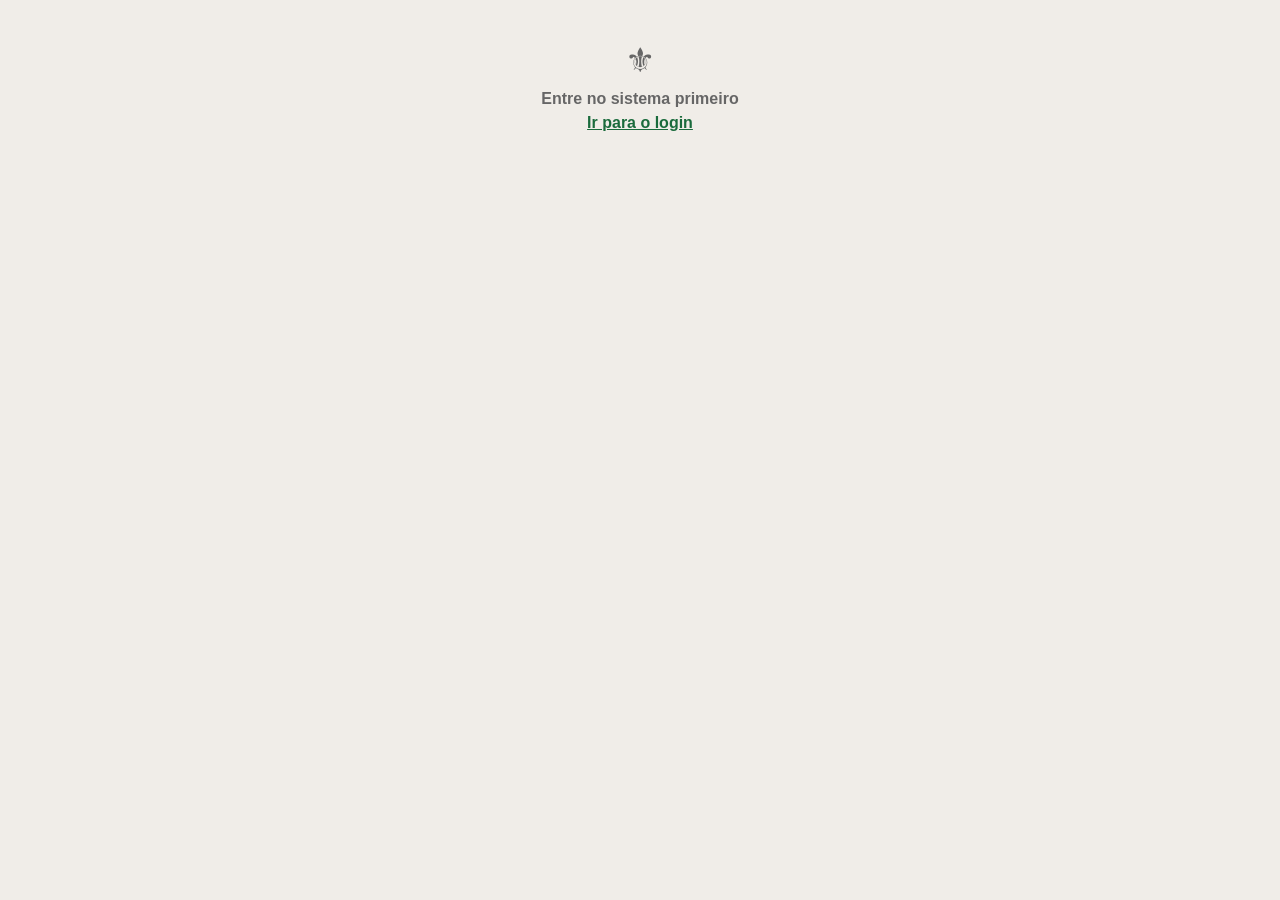
<file: formacao.html>
<!DOCTYPE html>
<html lang="pt-BR">
<head>
<link rel="icon" type="image/png" href="[data-uri]">
<link rel="apple-touch-icon" href="[data-uri]">

<meta charset="UTF-8">
<meta name="viewport" content="width=device-width, initial-scale=1.0">
<title>Formação de adultos — GE Joaninha</title>
<link rel="stylesheet" href="Apoio/secao.css">
<script src="Apoio/v2.js?v=20261119a"></script>
<script src="Apoio/competencias.js"></script>
<style>
:root{--lob-a:#d9a400;--lob-i:#7a5a00;--lob-s:#fbf1cc;--lob-o:#1b1500;--esc-a:#2f7d4f;--esc-i:#256a42;--esc-s:#e0f1e8;--esc-o:#fff;--sen-a:#7b1a33;--sen-i:#7b1a33;--sen-s:#f6e1e7;--sen-o:#fff;--pio-a:#b3262e;--pio-i:#a02029;--pio-s:#fae1e3;--pio-o:#fff;--dir-a:#0b4a66;--dir-i:#0b4a66;--dir-s:#e1f1f6;--dir-o:#fff;}
.t-lob{--accent:var(--lob-a);--ink:var(--lob-i);--soft:var(--lob-s);--on:var(--lob-o)}
.t-esc{--accent:var(--esc-a);--ink:var(--esc-i);--soft:var(--esc-s);--on:var(--esc-o)}
.t-sen{--accent:var(--sen-a);--ink:var(--sen-i);--soft:var(--sen-s);--on:var(--sen-o)}
.t-pio{--accent:var(--pio-a);--ink:var(--pio-i);--soft:var(--pio-s);--on:var(--pio-o)}
.t-dir{--accent:var(--dir-a);--ink:var(--dir-i);--soft:var(--dir-s);--on:var(--dir-o)}
.topo{display:flex;align-items:center;gap:10px;padding:12px 14px;background:var(--card);border-bottom:2px solid var(--border);position:sticky;top:0;z-index:20}
.topo a,.topo button.volta{font-size:12px;font-weight:700;color:var(--vinho);text-decoration:none;border:1px solid var(--border);background:var(--card);border-radius:8px;padding:6px 10px;cursor:pointer}
.topo .ttl{font-size:14px;font-weight:800;flex:1}
.abas{display:flex;gap:6px;padding:10px 14px 0}
.abas button{border:1.5px solid var(--border);background:var(--card);border-radius:99px;padding:7px 14px;font-size:12px;font-weight:700;color:var(--muted);cursor:pointer}
.abas button.on{background:var(--vinho);border-color:var(--vinho);color:#fff}
.corpo{padding:14px;max-width:1400px;margin:0 auto}
.quem h2{font-size:18px;font-weight:800;margin:0}
.quem .sub{font-size:12px;color:var(--muted);margin-top:2px}
.panel{background:var(--card);border-radius:var(--r);box-shadow:var(--shadow);padding:14px;margin:12px 0}
.panel h3{font-size:11px;font-weight:800;text-transform:uppercase;letter-spacing:.6px;color:var(--muted);margin-bottom:10px}
.perfil{display:grid;grid-template-columns:repeat(auto-fit,minmax(200px,1fr));gap:10px;align-items:end}
.f-field{display:flex;flex-direction:column;gap:3px;min-width:0}
.f-field label{font-size:10px;font-weight:800;text-transform:uppercase;letter-spacing:.5px;color:var(--muted)}
.f-field select,.f-field input{font:inherit;font-size:13px;padding:8px 9px;border:1.5px solid var(--border);border-radius:8px;background:#fff;color:var(--text);width:100%}
.f-field select:disabled,.f-field input:disabled{background:#f4f1ec;color:#777}
.btn-v{border:0;background:var(--vinho);color:#fff;border-radius:8px;padding:9px 14px;font-size:12px;font-weight:800;cursor:pointer}
.btn-v:disabled{opacity:.5;cursor:not-allowed}
.msg{font-size:12px;margin-top:8px;min-height:16px}
.msg.erro{color:#C0392B;font-weight:700}
.tiles{display:grid;grid-template-columns:repeat(auto-fit,minmax(150px,1fr));gap:10px;margin:12px 0}
.tile{background:var(--card);border:2px solid var(--border);border-radius:12px;padding:11px 13px;text-align:left;cursor:pointer;opacity:.78;display:flex;flex-direction:column;gap:6px}
.tile[aria-pressed=true]{opacity:1;border-color:var(--accent);background:var(--soft)}
.tile .lbl{font-size:10px;font-weight:800;text-transform:uppercase;letter-spacing:.7px;color:var(--ink)}
.tile .big{font-size:22px;font-weight:800;line-height:1}
.tile .big small{font-size:11px;font-weight:500;color:var(--muted)}
.bar{height:7px;border-radius:99px;background:var(--border);overflow:hidden}
.bar i{display:block;height:100%;background:var(--accent);border-radius:99px;transition:width .25s}
.lv{display:flex;gap:6px;flex-wrap:wrap;margin:6px 0 12px}
.lv button{border:2px solid var(--accent);background:var(--card);border-radius:99px;padding:6px 14px;font-size:12px;font-weight:800;cursor:pointer;color:var(--text)}
.lv button[aria-pressed=true]{background:var(--accent);color:var(--on)}
.lv small{font-weight:500;opacity:.85;margin-left:4px}
.grupo h3{font-size:11px;font-weight:800;text-transform:uppercase;letter-spacing:.7px;color:var(--muted);margin:18px 0 8px}
.grid{display:grid;grid-template-columns:repeat(auto-fill,minmax(min(100%,320px),1fr));gap:10px}
.cp{background:var(--card);border:1px solid var(--border);border-radius:12px;padding:12px 12px 8px;min-width:0}
.cp.full{border-color:var(--accent)}
.cp-top{display:flex;gap:8px;align-items:flex-start;width:100%;background:none;border:0;text-align:left;cursor:pointer;font:inherit;color:inherit}
.cp-top h4{flex:1;font-size:13px;font-weight:700;line-height:1.3;margin:0}
.cp-top .n{font-size:11px;font-weight:800;color:var(--muted);background:var(--bg);border-radius:99px;padding:2px 8px;white-space:nowrap}
.cp.full .n{background:var(--accent);color:var(--on)}
.chev{flex:none;width:7px;height:7px;margin:6px 3px 0 1px;border-right:2px solid var(--muted);border-bottom:2px solid var(--muted);transform:rotate(45deg);transition:transform .15s}
.cp.fechado .chev{transform:rotate(-45deg)}
.cp-body{display:flex;flex-direction:column;gap:6px;margin-top:8px}
.cp.fechado .cp-body{display:none}
.lead{font-size:12.5px;font-weight:600;margin:0}
.lbl2{font-size:10px;letter-spacing:.7px;text-transform:uppercase;font-weight:800;color:var(--ink);margin-top:4px}
.item{display:flex;gap:9px;align-items:flex-start;padding:6px 4px;border-radius:8px;cursor:pointer;font-size:12.5px;line-height:1.4}
.item:hover{background:var(--bg)}
.item input{appearance:none;-webkit-appearance:none;flex:none;margin:2px 0 0;width:17px;height:17px;border:1.5px solid #8ea3ab;border-radius:4px;background:transparent;display:grid;place-content:center;cursor:pointer}
.item input::after{content:"";width:9px;height:9px;background:var(--on);clip-path:polygon(14% 52%,0 66%,38% 100%,100% 22%,86% 8%,38% 72%);transform:scale(0);transition:transform .12s}
.item input:checked{background:var(--accent);border-color:var(--accent)}
.item input:checked::after{transform:scale(1)}
.item input:checked+span{color:var(--muted)}
.item input:disabled{cursor:not-allowed;opacity:.6}
.res{padding-left:18px;font-size:12px;color:var(--muted)}
.res.plain{color:var(--text)}
.foldbar{display:flex;gap:6px;justify-content:flex-end;margin-bottom:4px}
.foldbar button{font-size:11px;font-weight:700;padding:4px 10px;border-radius:99px;border:1px solid var(--border);background:var(--card);color:var(--muted);cursor:pointer}
.ass-card{display:flex;align-items:center;gap:10px;flex-wrap:wrap}
.ass-card .nm{flex:1;min-width:140px;font-size:13px;font-weight:800}
.ass-card .nm small{display:block;font-size:10px;font-weight:500;color:var(--muted)}
.chip{font-size:10px;font-weight:800;padding:2px 8px;border-radius:4px;background:var(--soft);color:var(--ink)}
#status{font-size:11px;color:var(--muted);text-align:center;margin:16px 0}
.fonte{font-size:10px;color:var(--muted);text-align:center;margin-top:4px}
</style>
</head>
<body>
<div class="topo"><a href="index.html" id="volta">← Sistema</a><div class="ttl">🎓 Formação de adultos</div></div>
<div class="abas" id="abas" style="display:none"><button id="aba-meu" onclick="location.hash='#meu'">Minha formação</button><button id="aba-ppf" onclick="location.hash='#ppf'">📝 PPF</button><button id="aba-ass" onclick="location.hash='#assessorados'">Meus assessorados</button></div>
<div class="corpo" id="corpo"><div class="vazio">Carregando…</div></div>
<div id="status"></div>
<div class="fonte">Fonte: Competências e Rotas de Aprendizagem dos ramos Lobinho, Escoteiro, Sênior e Pioneiro e da Linha Dirigente, Escoteiros do Brasil.</div>

<script>
const DB_URL = "https://joaninha-progressao-default-rtdb.firebaseio.com";
let firebaseAuthToken = null, firebaseRefreshToken = null, firebaseUid = null, registroLogado = null;
let tokenExpira = 0; // validade REAL do token (antes gravava sempre +55 min e o sistema, ao voltar, usava um token já vencido e deslogava)
let souAdmin = false, nomeLogado = '', tropaDoChefeLogado = null, tropa2 = null;
function lerSessaoSalva() { try { const v = localStorage.getItem('chefeSessao'); return v ? JSON.parse(v) : null; } catch (e) { return null; } }
function salvarSessao() {
  try {
    const atual = lerSessaoSalva() || {};
    localStorage.setItem('chefeSessao', JSON.stringify(Object.assign({}, atual, { registro: registroLogado, uid: firebaseUid, idToken: firebaseAuthToken, refreshToken: firebaseRefreshToken, expiraEm: tokenExpira || (Date.now() + 55 * 60 * 1000) })));
  } catch (e) {}
}
async function renovarAgendado() {
  if (!firebaseRefreshToken) return;
  const r = await renovarTokenSessao(firebaseRefreshToken);
  if (r) { firebaseAuthToken = r.idToken; firebaseRefreshToken = r.refreshToken; tokenExpira = Date.now() + 55 * 60 * 1000; salvarSessao(); setTimeout(renovarAgendado, 50 * 60 * 1000); }
  else setTimeout(renovarAgendado, 2 * 60 * 1000);
}
async function autenticar() {
  const salva = lerSessaoSalva();
  if (!salva || !salva.uid) return false;
  if (Date.now() < salva.expiraEm - 120000 && salva.idToken) { firebaseAuthToken = salva.idToken; firebaseRefreshToken = salva.refreshToken; tokenExpira = salva.expiraEm; }
  else {
    let r = await renovarTokenSessao(salva.refreshToken);
    if (!r) { await new Promise(x => setTimeout(x, 1500)); r = await renovarTokenSessao(salva.refreshToken); }
    if (!r) return false;
    firebaseAuthToken = r.idToken; firebaseRefreshToken = r.refreshToken; tokenExpira = Date.now() + 55 * 60 * 1000;
  }
  registroLogado = salva.registro; firebaseUid = salva.uid; souAdmin = salva.admin === true; nomeLogado = salva.nome || '';
  tropaDoChefeLogado = salva.tropa || null; tropa2 = salva.tropa2 || null;
  salvarSessao(); setTimeout(renovarAgendado, Math.max(60000, tokenExpira - Date.now() - 5 * 60 * 1000));
  return true;
}

/* ---------- dados ---------- */
const F = window.FORMACAO, CAT = F.CAT, RK = F.RK, NV = F.NV, TOT = F.TOT, totR = F.totR;
const $ = s => document.querySelector(s);
const esc = s => String(s == null ? '' : s).replace(/[&<>"']/g, c => ({ '&': '&amp;', '<': '&lt;', '>': '&gt;', '"': '&quot;', "'": '&#39;' }[c]));
const ehDiretoria = () => tropaDoChefeLogado === 'diretoria' || tropa2 === 'diretoria';
const E = { equipe: {}, uid: null, perfil: {}, done: {}, ramo: 'esc', nivel: 0, ass: [], carregado: false, fechados: {}, pend: {}, timer: null, voando: false };
const j = async (caminho, opc) => {
  const r = await fetch(urlComAuthFirebase(DB_URL + caminho + '.json'), opc);
  if (!r.ok) throw new Error('HTTP ' + r.status);
  return opc && opc.method && opc.method !== 'GET' ? null : r.json();
};
const pedir = (caminho, metodo, corpo) => j(caminho, { method: metodo, headers: { 'Content-Type': 'application/json' }, body: corpo === undefined ? undefined : JSON.stringify(corpo) });
function setStatus(t) { $('#status').textContent = t || ''; }
function nomeDe(uid) { const p = E.equipe[uid]; return p ? (p.nome || ('Registro ' + p.registro)) : uid; }

const souDono = () => E.uid === firebaseUid;
const souApf = () => !!E.perfil && E.perfil.apfUid === firebaseUid;
const podeMarcar = () => souDono() || souApf() || souAdmin;
const podePerfil = () => souDono() || souAdmin;

async function carregarEquipe() { try { E.equipe = (await j('/equipe')) || {}; } catch (e) { E.equipe = {}; } if (!E.equipe[firebaseUid]) E.equipe[firebaseUid] = { nome: nomeLogado, registro: registroLogado }; }
async function carregarFicha(uid) {
  E.uid = uid; E.carregado = false;
  const d = await j('/formacao/' + encodeURIComponent(uid));
  E.perfil = (d && d.perfil) || {}; E.done = (d && d.done) || {};
  if (RK.indexOf(E.perfil.ramo) >= 0) E.ramo = E.perfil.ramo; else E.ramo = 'esc';
  E.nivel = [0, 1, 2].indexOf(E.perfil.nivel) >= 0 ? E.perfil.nivel : 0;
  E.pend = {}; E.carregado = true;
  V2_CONV.init({ base: '/formacao/' + encodeURIComponent(uid) + '/conversar', flat: true,
    somenteVer: () => !podeConversar(),
    aoMudar: () => { if (E.carregado && E.uid === uid && document.getElementById('ficha')) { const y = window.scrollY; desenhar(); window.scrollTo(0, y); } },
    concluir: (y, k) => { if (!E.done[k]) marcar(k, true); } });
}
function contar() { return F.contar(Object.assign({}, E.done)); }

/* ---------- gravar marcações ---------- */
function marcar(chave, on) {
  if (!podeMarcar()) return;
  if (on) E.done[chave] = true; else delete E.done[chave];
  E.pend[chave] = on ? true : null;
  setStatus('Salvando…'); clearTimeout(E.timer); E.timer = setTimeout(enviar, 400);
  atualizar();
}
async function enviar() {
  if (E.voando) return;
  const lote = E.pend; if (!Object.keys(lote).length) return;
  E.pend = {}; E.voando = true;
  try { await pedir('/formacao/' + encodeURIComponent(E.uid) + '/done', 'PATCH', lote); setStatus('Tudo salvo.'); }
  catch (e) { Object.keys(lote).forEach(k => { if (!(k in E.pend)) E.pend[k] = lote[k]; }); setStatus('Não foi possível salvar. A próxima marcação tenta de novo.'); }
  E.voando = false;
  if (Object.keys(E.pend).length) enviar();
}

/* ---------- perfil ---------- */
function htmlPerfil() {
  const p = E.perfil || {}, ed = podePerfil();
  const cands = Object.keys(E.equipe).filter(u => u !== E.uid).sort((a, b) => nomeDe(a).localeCompare(nomeDe(b), 'pt-BR'));
  const ext = p.apfExterno || {};
  const modo = p.apfUid ? p.apfUid : (ext.nome ? '_ext' : '');
  return `<div class="panel"><h3>Perfil de formação</h3><div class="perfil">
<div class="f-field"><label for="pf-ramo">Ramo de formação</label><select id="pf-ramo" ${ed ? '' : 'disabled'}><option value="">Não informado</option>${RK.map(r => `<option value="${r}" ${p.ramo === r ? 'selected' : ''}>${esc(CAT[r].n)}</option>`).join('')}</select></div>
<div class="f-field"><label for="pf-nivel">Nível</label><select id="pf-nivel" ${ed ? '' : 'disabled'}><option value="">Não informado</option>${NV.map((n, i) => `<option value="${i}" ${p.nivel === i ? 'selected' : ''}>${n}</option>`).join('')}</select></div>
<div class="f-field"><label for="pf-ramo2">2ª linha: ramo (opcional)</label><select id="pf-ramo2" ${ed ? '' : 'disabled'}><option value="">Nenhuma</option>${RK.map(r => `<option value="${r}" ${p.ramo2 === r ? 'selected' : ''}>${esc(CAT[r].n)}</option>`).join('')}</select></div>
<div class="f-field"><label for="pf-nivel2">2ª linha: nível</label><select id="pf-nivel2" ${ed ? '' : 'disabled'}><option value="">Não informado</option>${NV.map((n, i) => `<option value="${i}" ${p.nivel2 === i ? 'selected' : ''}>${n}</option>`).join('')}</select></div>
<div class="f-field"><label for="pf-apf">APF (Assessor Pessoal de Formação)</label><select id="pf-apf" ${ed ? '' : 'disabled'} onchange="trocaApf()"><option value="">Sem APF</option>${cands.map(u => `<option value="${esc(u)}" ${modo === u ? 'selected' : ''}>${esc(nomeDe(u))} · ${esc((E.equipe[u] || {}).registro || '')}</option>`).join('')}<option value="_ext" ${modo === '_ext' ? 'selected' : ''}>Outro (fora do grupo)</option></select></div>
<div class="f-field" id="pf-ext1" style="display:${modo === '_ext' ? '' : 'none'}"><label for="pf-extnome">Nome do APF</label><input id="pf-extnome" type="text" maxlength="120" value="${esc(ext.nome || '')}" ${ed ? '' : 'disabled'}></div>
<div class="f-field" id="pf-ext2" style="display:${modo === '_ext' ? '' : 'none'}"><label for="pf-extreg">Registro do APF</label><input id="pf-extreg" type="text" maxlength="40" value="${esc(ext.registro || '')}" ${ed ? '' : 'disabled'}></div>
${ed ? '<div><button class="btn-v" id="pf-ok" onclick="salvarPerfil()">Salvar perfil</button></div>' : ''}
</div><div class="msg" id="pf-msg"></div></div>`;
}
function trocaApf() { const v = $('#pf-apf').value; $('#pf-ext1').style.display = v === '_ext' ? '' : 'none'; $('#pf-ext2').style.display = v === '_ext' ? '' : 'none'; }
async function salvarPerfil() {
  const msg = $('#pf-msg'); msg.className = 'msg'; msg.textContent = '';
  const ramo = $('#pf-ramo').value, nv = $('#pf-nivel').value, apf = $('#pf-apf').value;
  const antigo = (E.perfil && E.perfil.apfUid) || null;
  const ramo2 = $('#pf-ramo2').value, nv2 = $('#pf-nivel2').value;
  const novo = { ramo: ramo || null, nivel: nv === '' ? null : +nv, ramo2: ramo2 || null, nivel2: ramo2 && nv2 !== '' ? +nv2 : null, apfUid: null, apfExterno: null };
  if (ramo2 && ramo2 === ramo && nv2 === nv) { msg.className = 'msg erro'; msg.textContent = 'A 2ª linha precisa ter ramo ou nível diferente da 1ª.'; return; }
  if (apf === '_ext') {
    const nome = $('#pf-extnome').value.trim(), reg = $('#pf-extreg').value.trim();
    if (!nome) { msg.className = 'msg erro'; msg.textContent = 'Informe o nome do APF.'; return; }
    novo.apfExterno = { nome, registro: reg };
  } else if (apf) novo.apfUid = apf;
  $('#pf-ok').disabled = true;
  try {
    await pedir('/formacao/' + encodeURIComponent(E.uid) + '/perfil', 'PUT', Object.assign({}, novo, { atualizadoEm: new Date().toISOString() }));
    if (antigo && antigo !== novo.apfUid) await pedir('/apfIdx/' + encodeURIComponent(antigo) + '/' + encodeURIComponent(E.uid), 'DELETE');
    if (novo.apfUid && novo.apfUid !== antigo) await pedir('/apfIdx/' + encodeURIComponent(novo.apfUid) + '/' + encodeURIComponent(E.uid), 'PUT', true);
    E.perfil = Object.assign({}, novo, { atualizadoEm: new Date().toISOString() });
    if (ramo) E.ramo = ramo; if (nv !== '') E.nivel = +nv;
    msg.textContent = 'Perfil salvo.'; desenhar();
  } catch (e) { msg.className = 'msg erro'; msg.textContent = 'Não foi possível salvar. Tente de novo.'; $('#pf-ok').disabled = false; }
}

/* ---------- ficha (checklist) ---------- */
function htmlFicha() {
  const rk = E.ramo, ni = E.nivel;
  const tiles = RK.map(r => `<button type="button" class="tile t-${r}" data-ramo="${r}" aria-pressed="false"><span class="lbl">${esc(CAT[r].n)}</span><div class="big"><span class="sum">0</span> <small>de ${totR(r)}</small></div><div class="bar"><i></i></div></button>`).join('');
  const lvs = NV.map((n, i) => `<button type="button" data-nivel="${i}" aria-pressed="false">${n}<small></small></button>`).join('');
  const p = E.perfil || {}, linhas = [];
  if (RK.indexOf(p.ramo) >= 0 && p.nivel != null) linhas.push([p.ramo, p.nivel, '1ª linha']);
  if (RK.indexOf(p.ramo2) >= 0 && p.nivel2 != null) linhas.push([p.ramo2, p.nivel2, '2ª linha']);
  const atalhos = linhas.length ? `<div class="lv lv-lin" style="margin-top:12px">${linhas.map(l => `<button type="button" class="t-${l[0]}" data-linha="${l[0]}:${l[1]}" aria-pressed="${l[0] === rk && l[1] === ni}">${l[2]}: ${esc(CAT[l[0]].n)} · ${NV[l[1]]}</button>`).join('')}</div>` : '';
  const seletor = linhas.length ? '' : `<div class="tiles">${tiles}</div>`, nivs = linhas.length ? '' : `<div class="lv">${lvs}</div>`;
  let h = `${V2_CONV.faixa('_')}${atalhos}${seletor}<div class="t-${rk}">${nivs}<div class="foldbar"><button data-foldall="close">Recolher tudo</button><button data-foldall="open">Expandir tudo</button></div>`;
  CAT[rk].g.forEach(g => {
    h += `<div class="grupo"><h3>${esc(g.t)}</h3><div class="grid">`;
    g.c.forEach(c => {
      const l = c.l[ni], base = rk + '-' + ni + '-' + c.x; let k = 0;
      h += `<div class="cp${E.fechados[base] === false ? '' : ' fechado'}" data-cp="${base}"><button type="button" class="cp-top" data-fold="${base}"><span class="chev"></span><h4>${esc(c.n)}</h4><span class="n">0/0</span></button><div class="cp-body">`;
      if (l.d) h += `<p class="lead">${esc(l.d)}</p>`;
      l.g.filter(gr => gr[0] === F.ATIV).forEach(gr => {
        h += `<div class="lbl2">${esc(gr[0])}</div><div>`;
        gr[1].forEach(t => { h += `<label class="item"><input type="checkbox" data-k="${base}-${k}"><span>${esc(t)}</span>${convBtn(base + '-' + k, t)}</label>`; k++; });
        h += '</div>';
      });
      l.g.filter(gr => gr[0] !== F.ATIV).forEach(gr => {
        if (gr[0] === F.PPF) { let pk = 0; h += `<div class="lbl2">${esc(gr[0])}</div><div>`; gr[1].forEach(t => { h += `<label class="item"><input type="checkbox" data-p="1" data-k="${base}-p-${pk}"><span>${esc(t)}</span>${convBtn(base + '-p-' + pk, t)}</label>`; pk++; }); h += '</div>'; }
        else h += `<div class="lbl2">${esc(gr[0])}</div><ul class="res plain">${gr[1].map(t => '<li>' + esc(t) + '</li>').join('')}</ul>`;
      });
      if (l.r && l.r.length) h += `<div class="lbl2">Resultados esperados</div><ul class="res">${l.r.map(t => '<li>' + esc(t) + '</li>').join('')}</ul>`;
      h += '</div></div>';
    });
    h += '</div></div>';
  });
  const PROC = ['Processo criado no PAXTU pelo assessorado', 'Processo preenchido pelo assessorado', 'Processo preenchido pelo APF', 'Processo enviado à UEL', 'Processo enviado à Região'];
  h += `<div class="panel" id="proc"><h3>Conclusão do nível · ${esc(CAT[rk].n)} · ${NV[ni]}</h3><p id="procMsg" style="margin-bottom:8px;font-size:12px;color:var(--muted)"></p>${PROC.map((t, i) => `<label class="item"><input type="checkbox" data-proc="1" data-k="proc-${rk}-${ni}-${i}"><span>${esc(t)}</span></label>`).join('')}</div>`;
  return h + '</div>';
}
const podeConversar = () => souApf() || souAdmin;
function convBtn(k, t) {
  if (podeConversar()) return V2_CONV.btn('_', k, t, true);
  return V2_CONV.marcado('_', k) ? '<span class="v2cv-b on" style="cursor:default" title="Seu APF marcou este item para conversar com você">💬 Conversar com o APF</span>' : '';
}
function atualizar() {
  const cn = contar(), edit = podeMarcar();
  document.querySelectorAll('#ficha input[data-k]').forEach(el => { const on = !!E.done[el.getAttribute('data-k')]; if (el.checked !== on) el.checked = on; el.disabled = !edit; });
  const completo = cn[E.ramo][E.nivel] >= TOT[E.ramo][E.nivel];
  document.querySelectorAll('#ficha input[data-proc]').forEach(el => { el.disabled = !edit || !completo; });
  const pm = document.getElementById('procMsg'); if (pm) pm.textContent = completo ? 'Todas as competências deste nível foram cumpridas. Marque as etapas do processo conforme forem concluídas.' : 'Etapas liberadas quando todas as competências deste nível estiverem cumpridas (' + cn[E.ramo][E.nivel] + '/' + TOT[E.ramo][E.nivel] + ').';
  const pn = document.getElementById('proc'); if (pn) pn.style.opacity = completo ? '1' : '.55';
  document.querySelectorAll('#ficha .cp').forEach(cp => {
    const bx = cp.querySelectorAll('input[data-k]:not([data-p])'); let c = 0; bx.forEach(b => { if (b.checked) c++; });
    cp.querySelector('.n').textContent = c + '/' + bx.length; cp.classList.toggle('full', bx.length > 0 && c === bx.length);
  });
  document.querySelectorAll('#ficha .tile').forEach(t => {
    const r = t.getAttribute('data-ramo'), n = cn[r][0] + cn[r][1] + cn[r][2], tt = totR(r);
    t.setAttribute('aria-pressed', r === E.ramo ? 'true' : 'false'); t.querySelector('.sum').textContent = n; t.querySelector('.bar i').style.width = (tt ? 100 * n / tt : 0) + '%';
  });
  document.querySelectorAll('#ficha .lv-lin button').forEach(b => { const q = b.getAttribute('data-linha').split(':'); b.setAttribute('aria-pressed', q[0] === E.ramo && +q[1] === E.nivel ? 'true' : 'false'); });
  document.querySelectorAll('#ficha button[data-nivel]').forEach(b => { const i = +b.getAttribute('data-nivel'); b.setAttribute('aria-pressed', i === E.nivel ? 'true' : 'false'); b.querySelector('small').textContent = cn[E.ramo][i] + '/' + TOT[E.ramo][i]; });
}

/* ---------- telas ---------- */
function titulo() {
  const p = E.perfil || {}, ext = p.apfExterno;
  const apf = p.apfUid ? nomeDe(p.apfUid) : (ext && ext.nome ? ext.nome + (ext.registro ? ' · registro ' + ext.registro : '') + ' (fora do grupo)' : 'sem APF');
  const pe = E.equipe[E.uid] || {};
  return `<div class="quem"><h2>${esc(souDono() ? (nomeLogado || pe.nome || 'Minha formação') : nomeDe(E.uid))}</h2><div class="sub">Registro ${esc(pe.registro || '')} · APF: <b>${esc(apf)}</b>${podeMarcar() ? '' : ' · somente leitura'}</div></div>`;
}
// Primeiro acesso: a própria pessoa ainda não indicou ramo, nível e APF -> mostra só o perfil antes da ficha.
const primeiroAcesso = () => souDono() && !(E.perfil && E.perfil.atualizadoEm);
function desenhar() {
  if (primeiroAcesso()) {
    $('#corpo').innerHTML = '<div class="quem"><h2>Bem-vindo à sua formação</h2><div class="sub">Antes de abrir a ficha, indique seu ramo de formação, seu nível e quem é o seu APF. Você pode mudar depois.</div></div>' + htmlPerfil().replace('Salvar perfil', 'Salvar e abrir minha ficha');
    return;
  }
  $('#corpo').innerHTML = titulo() + htmlPerfil() + '<div id="ficha">' + htmlFicha() + '</div>';
  atualizar();
}
async function telaFicha(uid) {
  $('#corpo').innerHTML = '<div class="vazio">Carregando…</div>';
  try { await carregarFicha(uid); desenhar(); setStatus(''); }
  catch (e) { $('#corpo').innerHTML = '<div class="vazio">Não foi possível abrir esta ficha. Você precisa ser o próprio chefe, o APF dele ou da Diretoria.</div>'; }
}
async function telaAssessorados() {
  $('#corpo').innerHTML = '<div class="vazio">Carregando…</div>';
  let ids = [];
  try { ids = Object.keys((await j('/apfIdx/' + encodeURIComponent(firebaseUid))) || {}); } catch (e) {}
  if (!ids.length) { $('#corpo').innerHTML = '<div class="quem"><h2>Meus assessorados</h2></div><div class="vazio"><span class="ico">👥</span>Ninguém escolheu você como APF ainda.</div>'; return; }
  const fichas = await Promise.all(ids.map(async u => { try { return [u, (await j('/formacao/' + encodeURIComponent(u))) || {}]; } catch (e) { return [u, {}]; } }));
  fichas.sort((a, b) => nomeDe(a[0]).localeCompare(nomeDe(b[0]), 'pt-BR'));
  $('#corpo').innerHTML = '<div class="quem"><h2>Meus assessorados</h2><div class="sub">Abra a ficha para marcar as atividades que o chefe já cumpriu.</div></div>' + fichas.map(([u, d]) => {
    const p = d.perfil || {}, cn = F.contar(d.done), r = RK.indexOf(p.ramo) >= 0 ? p.ramo : null;
    const lin = [[r, p.nivel], [RK.indexOf(p.ramo2) >= 0 ? p.ramo2 : null, p.nivel2]].filter(l => l[0]);
    const chips = lin.map(l => `<span class="chip t-${l[0]}">${esc(CAT[l[0]].n)}${l[1] != null ? ' · ' + NV[l[1]] + ' ' + cn[l[0]][l[1]] + '/' + TOT[l[0]][l[1]] : ' ' + (cn[l[0]][0] + cn[l[0]][1] + cn[l[0]][2]) + '/' + totR(l[0])}</span>`).join(' ');
    return `<div class="panel ass-card"><div class="nm">${esc(nomeDe(u))}<small>Registro ${esc((E.equipe[u] || {}).registro || '')}${lin.length ? '' : ' · ramo não informado'}</small></div>${chips}<a class="btn-v" style="text-decoration:none;background:#555" href="#ppf-${encodeURIComponent(u)}">📝 PPF${alertaPpf(d.ppf) ? " ⏰" : ""}</a> <a class="btn-v" style="text-decoration:none" href="#c-${esc(u)}">Abrir ficha</a></div>`;
  }).join('');
}

/* ---------- PPF (plano pessoal de formação) ---------- */
const ppfDias = iso => { if (!iso) return null; const a = new Date(iso + 'T12:00:00'), h = new Date(); h.setHours(12, 0, 0, 0); return Math.round((a - h) / 864e5); };
const ppfData = iso => { const p = String(iso || '').split('-'); return p.length === 3 ? p[2] + '/' + p[1] + '/' + p[0] : ''; };
function alertaPpf(p) {
  if (!p || !p.revisaoEm) return null;
  const d = ppfDias(p.revisaoEm);
  if (d === null || d > 7) return null;
  return d < 0 ? 'A revisão do PPF estava marcada para ' + ppfData(p.revisaoEm) + ' (atrasada ' + (-d) + (d === -1 ? ' dia' : ' dias') + ').' : (d === 0 ? 'A revisão do PPF é hoje.' : 'A revisão do PPF é em ' + d + (d === 1 ? ' dia' : ' dias') + ' (' + ppfData(p.revisaoEm) + ').');
}
async function calcularAlarmes() {
  E.alarmeProprio = false; E.alarmeAss = false;
  try { E.alarmeProprio = !!alertaPpf(await j('/formacao/' + encodeURIComponent(firebaseUid) + '/ppf')); } catch (e) {}
  try {
    const ids = Object.keys((await j('/apfIdx/' + encodeURIComponent(firebaseUid))) || {});
    const r = await Promise.all(ids.map(async u => { try { return alertaPpf(await j('/formacao/' + encodeURIComponent(u) + '/ppf')); } catch (e) { return null; } }));
    E.alarmeAss = r.some(Boolean);
  } catch (e) {}
}
const PPF_ITENS = [['dentro', 'Dentro do Movimento Escoteiro'], ['fora', 'Fora do Movimento Escoteiro']], PPF_TIPOS = [['cursos', 'Cursos'], ['leituras', 'Leituras'], ['praticas', 'Práticas']];
const PPF_CAMPOS = [['nome', 'Nome'], ['endereco', 'Endereço'], ['telefones', 'Telefones'], ['email', 'E-mail'], ['nasc', 'Data de nascimento', 'date'], ['promessa', 'Data de promessa', 'date'], ['ramo', 'Diretoria/Ramo em que atua'], ['tempoRamo', 'Tempo de atuação no Ramo'], ['instrucao', 'Grau de instrução'], ['profissao', 'Profissão'], ['grupo', 'Grupo Escoteiro'], ['distrito', 'Distrito'], ['registro', 'Registro na UEB'], ['religiao', 'Religião']];
const podePpf = () => souDono() || souApf() || souAdmin;
function normPpf(p) {
  p = p || {}; p.dir = p.dir || {}; p.ass = p.ass || {}; p.diag = p.diag || {}; p.plano = p.plano || {}; p.aval = p.aval || {};
  PPF_ITENS.forEach(([k]) => { p.diag[k] = p.diag[k] || {}; p.plano[k] = p.plano[k] || {}; });
  return p;
}
function prefillPpf() {
  const pe = E.equipe[E.uid] || {}, p = E.perfil || {}, ext = p.apfExterno || {}, d = E.ppf.dir, a = E.ppf.ass;
  const rot = { alcateia: 'Alcateia', escoteira: 'Tropa Escoteira', senior: 'Tropa Sênior', cla: 'Clã Pioneiro', diretoria: 'Diretoria' };
  const pre = (o, k, v) => { if (!o[k] && v) o[k] = v; };
  pre(d, 'nome', souDono() ? (nomeLogado || pe.nome) : nomeDe(E.uid)); pre(d, 'registro', pe.registro); pre(d, 'ramo', rot[pe.tropa]); pre(d, 'grupo', 'GE Joaninha'); pre(d, 'distrito', '14º Distrito Escoteiro Caminho do Mar');
  if (E.pessoa) { pre(d, 'nasc', E.pessoa.nasc); pre(d, 'promessa', E.pessoa.promessa); }
  pre(a, 'nome', p.apfUid ? nomeDe(p.apfUid) : ext.nome); pre(a, 'registro', p.apfUid ? (E.equipe[p.apfUid] || {}).registro : ext.registro);
  if (p.apfUid) { pre(a, 'grupo', 'GE Joaninha'); pre(a, 'distrito', '14º Distrito Escoteiro Caminho do Mar'); }
}
const ppfInp = 'font:inherit;font-size:13px;padding:8px;border:1.5px solid var(--border);border-radius:8px;width:100%';
function htmlBloco(titulo, obj, pref, extra, dis) {
  return `<div class="panel"><h3>${titulo}</h3><div class="perfil">` + PPF_CAMPOS.concat(extra || []).map(([k, t, tp]) => `<div class="f-field"><label>${t}</label><input type="${tp || 'text'}" data-ppf="${pref}.${k}" value="${esc((obj || {})[k] || '')}"${dis}></div>`).join('') + '</div></div>';
}
function htmlPpf() {
  const P = E.ppf, ed = podePpf(), dis = ed ? '' : ' disabled', al = alertaPpf(P);
  let h = `<div class="quem"><h2>📝 Plano pessoal de formação${souDono() ? '' : ' — ' + esc(P.dir.nome || nomeDe(E.uid))}</h2><div class="sub">Elaborado pelo dirigente com o seu assessor. ${ed ? 'As alterações são salvas automaticamente.' : 'Somente leitura.'}</div></div>`;
  if (al) h += `<div class="panel" style="border:2px solid #e0a800;background:#fff8e1">⏰ <b>${esc(al)}</b> ${ed ? 'Revise o plano com ' + (souDono() ? 'o seu assessor' : 'o assessorado') + ' e registre a revisão no fim da página.' : ''}</div>`;
  h += htmlBloco('Dados do dirigente/escotista', P.dir, 'dir', null, dis);
  h += htmlBloco('Dados do assessor pessoal de formação', P.ass, 'ass', [['tempoAssessor', 'Tempo como Assessor Pessoal de Formação (anos/meses)']], dis);
  const ta = (k, v) => `<div class="f-field"><textarea data-ppf="${k}" rows="6" style="${ppfInp}"${dis}>${esc(v || '')}</textarea></div>`;
  PPF_ITENS.forEach(([k, t]) => {
    h += `<div class="panel"><h3>Diagnóstico das minhas necessidades ${k === 'dentro' ? 'dentro' : 'fora'} do Movimento Escoteiro</h3><div class="perfil">` + PPF_TIPOS.map(([tk, tt]) => `<div class="f-field"><label>${tt}</label>${ta('diag.' + k + '.' + tk, P.diag[k][tk])}</div>`).join('') + '</div>'
      + '<h3 style="margin-top:14px">Plano de atendimento às necessidades identificadas</h3><div class="perfil">' + PPF_TIPOS.map(([tk, tt]) => `<div class="f-field"><label>${tt} · ação/prazo</label>${ta('plano.' + k + '.' + tk, P.plano[k][tk])}</div>`).join('') + '</div>'
      + `<h3 style="margin-top:14px">Avaliação e novas propostas: redimensionando espaços e tempos</h3><div class="perfil"><div class="f-field" style="grid-column:1/-1">${ta('aval.' + k, P.aval[k])}</div></div></div>`;
  });
  const rv = Object.keys(P.revisoes || {}).sort().reverse().map(k => `<li>${esc(ppfData(k.slice(0, 10)))} · ${esc(P.revisoes[k].por || '')}${P.revisoes[k].nota ? ' — ' + esc(P.revisoes[k].nota) : ''}</li>`).join('');
  h += `<div class="panel"><h3>Revisão do plano</h3><div class="perfil"><div class="f-field"><label>Próxima revisão (gera alarme para o dirigente e o assessor)</label><input type="date" data-ppf="revisaoEm" value="${esc(P.revisaoEm || '')}"${dis}></div></div>${ed ? '<button class="btn-v" style="margin-top:10px" type="button" onclick="ppfRevisar()">Registrar revisão feita</button>' : ''}${rv ? '<ul style="margin:10px 0 0 18px;font-size:12px">' + rv + '</ul>' : ''}</div>`;
  h += `<div class="panel" style="display:flex;gap:8px;flex-wrap:wrap;align-items:center"><button class="btn-v" type="button" onclick="ppfPdf()">📄 Baixar PDF</button><span id="ppfSt" class="msg" style="margin:0"></span></div>`;
  return h;
}
let ppfTimer = null;
function ppfSalvarAgora() {
  clearTimeout(ppfTimer); ppfTimer = null;
  const P = E.ppf; if (!P || !podePpf()) return Promise.resolve();
  if (!P.criadoEm) P.criadoEm = new Date().toISOString();
  P.atualizadoEm = new Date().toISOString(); P.atualizadoPor = nomeLogado || '';
  const st = document.getElementById('ppfSt'); if (st) st.textContent = 'Salvando…';
  return pedir('/formacao/' + encodeURIComponent(E.uid) + '/ppf', 'PUT', P).then(() => { const s2 = document.getElementById('ppfSt'); if (s2) s2.textContent = 'Salvo'; }).catch(() => { const s2 = document.getElementById('ppfSt'); if (s2) { s2.textContent = 'Não foi possível salvar. O admin precisa publicar as regras novas do Firebase.'; s2.classList.add('erro'); } });
}
function ppfAgendar() { clearTimeout(ppfTimer); const st = document.getElementById('ppfSt'); if (st) { st.textContent = 'Alterado…'; st.classList.remove('erro'); } ppfTimer = setTimeout(ppfSalvarAgora, 900); }
function ppfSet(caminho, v) {
  const ks = caminho.split('.'); let o = E.ppf;
  for (let i = 0; i < ks.length - 1; i++) { o[ks[i]] = o[ks[i]] || {}; o = o[ks[i]]; }
  o[ks[ks.length - 1]] = v;
}
function ppfRevisar() {
  const nota = prompt('Observação da revisão (opcional):'); if (nota === null) return;
  const prox = prompt('Data da próxima revisão (dd/mm/aaaa) — deixe em branco para definir depois:') || '';
  const m = /^(\d{1,2})\/(\d{1,2})\/(\d{4})$/.exec(prox.trim());
  E.ppf.revisoes = E.ppf.revisoes || {}; E.ppf.revisoes[new Date().toISOString()] = { por: nomeLogado || '', nota: nota.trim() || null };
  if (m) E.ppf.revisaoEm = m[3] + '-' + ('0' + m[2]).slice(-2) + '-' + ('0' + m[1]).slice(-2); else if (prox.trim()) alert('Data não reconhecida. Defina a próxima revisão no campo.');
  ppfSalvarAgora().then(() => { desenharPpf(); calcularAlarmes().then(() => { $('#aba-ppf').textContent = '📝 PPF' + (E.alarmeProprio ? ' ⏰' : ''); }); });
}
function desenharPpf() { $('#corpo').innerHTML = htmlPpf(); }
async function telaPpf(uid) {
  $('#corpo').innerHTML = '<div class="vazio">Carregando…</div>';
  try {
    await carregarFicha(uid);
    E.ppf = normPpf(await j('/formacao/' + encodeURIComponent(uid) + '/ppf'));
    E.pessoa = null; try { E.pessoa = await j('/pessoas/chefes/' + encodeURIComponent(uid)); } catch (e) {}
    if (podePpf()) prefillPpf();
    desenharPpf();
  } catch (e) { $('#corpo').innerHTML = '<div class="vazio">Não foi possível abrir este PPF. Você precisa ser o próprio dirigente, o assessor dele ou da Diretoria.</div>'; }
}
document.addEventListener('input', e => {
  const el = e.target; if (!el || !el.getAttribute || !E.ppf || !podePpf()) return;
  const k = el.getAttribute('data-ppf'); if (k) { ppfSet(k, el.value || null); ppfAgendar(); }
});
window.addEventListener('pagehide', () => { if (ppfTimer) ppfSalvarAgora(); });
function ppfPdf() {
  try {
    const P = E.ppf, W = 595, H = 842, M = 36, VINHO = '#6D1026', pdf = V2.criarPdf(W, H), L = W - 2 * M; let y = 0;
    const garantir = h => { if (y + h > H - 40) { pdf.nova(); y = 44; } };
    const faixa = t => { garantir(34); pdf.rect(M, y, L, 17, VINHO); const w = pdf.larg(t, 9.5, true); pdf.texto(M + (L - w) / 2, y + 12, t, { t: 9.5, b: true, c: '#FFFFFF' }); y += 23; };
    const grade = (obj, campos) => {
      for (let i = 0; i < campos.length; i += 2) {
        const par = campos.slice(i, i + 2), ls = par.map(([k, t, tp]) => pdf.quebrar(t + ': ' + (tp === 'date' ? ppfData((obj || {})[k]) : ((obj || {})[k] || '')), L / 2 - 10, 9.5)), n = Math.max(ls[0].length, ls[1] ? ls[1].length : 1);
        garantir(n * 12 + 8);
        par.forEach((c, ci) => ls[ci].forEach((l, li) => pdf.texto(M + ci * (L / 2) + 2, y + 9 + li * 12, l, { t: 9.5 })));
        y += n * 12 + 8;
      }
      y += 6;
    };
    const tres = (rot, vals) => {
      const cw = L / 3 - 8; garantir(40);
      PPF_TIPOS.forEach(([tk, tt], i) => { pdf.texto(M + i * (L / 3) + 2, y + 9, tt.toUpperCase().replace('PRATICAS', 'PRÁTICAS'), { t: 8.5, b: true, c: VINHO }); });
      y += 16;
      const cols = PPF_TIPOS.map(([tk]) => { const t = (vals[tk] || '-'); let ls = []; String(t).split(/\n/).forEach(p => { ls = ls.concat(pdf.quebrar(p || ' ', cw, 9)); }); return ls; });
      const n = Math.max.apply(null, cols.map(c => c.length));
      for (let r = 0; r < n; r++) { garantir(12); cols.forEach((c, ci) => { if (c[r]) pdf.texto(M + ci * (L / 3) + 2, y + 8, c[r], { t: 9 }); }); y += 12; }
      y += 8;
    };
    const texto = t => { let ls = []; String(t || '-').split(/\n/).forEach(p => { ls = ls.concat(pdf.quebrar(p || ' ', L - 6, 9.5)); }); ls.forEach(l => { garantir(13); pdf.texto(M + 3, y + 9, l, { t: 9.5 }); y += 13; }); y += 8; };
    pdf.texto(M, 28, 'PLANO PESSOAL DE FORMAÇÃO', { t: 14, b: true, c: VINHO }); pdf.texto(M, 42, 'GE Joaninha · Escoteiros do Brasil', { t: 8.5, c: '#777777' }); y = 56;
    faixa('DADOS DO DIRIGENTE/ESCOTISTA'); grade(P.dir, PPF_CAMPOS);
    faixa('DADOS DO ASSESSOR PESSOAL DE FORMAÇÃO'); grade(P.ass, PPF_CAMPOS.concat([['tempoAssessor', 'Tempo como Assessor Pessoal de Formação (anos/meses)']]));
    PPF_ITENS.forEach(([k]) => {
      faixa('DIAGNÓSTICO DAS MINHAS NECESSIDADES ' + (k === 'dentro' ? 'DENTRO' : 'FORA') + ' DO MOVIMENTO ESCOTEIRO'); tres('', P.diag[k]);
      faixa('PLANO DE ATENDIMENTO ÀS NECESSIDADES IDENTIFICADAS (AÇÃO/PRAZO)'); tres('', P.plano[k]);
      faixa('AVALIAÇÃO E NOVAS PROPOSTAS: REDIMENSIONANDO ESPAÇOS E TEMPOS'); texto(P.aval[k]);
    });
    if (P.revisaoEm || Object.keys(P.revisoes || {}).length) { faixa('REVISÃO DO PLANO'); if (P.revisaoEm) texto('Próxima revisão: ' + ppfData(P.revisaoEm)); Object.keys(P.revisoes || {}).sort().forEach(k => texto('Revisão em ' + ppfData(k.slice(0, 10)) + (P.revisoes[k].por ? ' por ' + P.revisoes[k].por : '') + (P.revisoes[k].nota ? ': ' + P.revisoes[k].nota : ''))); }
    garantir(90); y += 30;
    pdf.texto(M + L / 2 - 120, y, '_______________________, ____ de ____________________ de 20___.', { t: 9.5 }); y += 46;
    pdf.rect(M, y, 220, 0.8, '#222222'); pdf.rect(M + L - 220, y, 220, 0.8, '#222222');
    pdf.texto(M + 30, y + 12, 'Dirigente/Escotista em formação', { t: 9 }); pdf.texto(M + L - 190, y + 12, 'Assessor Pessoal de Formação', { t: 9 });
    V2.entregarPdf(pdf.bytes(), 'ppf-' + V2.nomeSeguro((P.dir && P.dir.nome) || 'dirigente') + '.pdf');
  } catch (e) { alert('Não consegui gerar o PDF: ' + e.message); }
}
let temAss = false;
async function rotear() {
  const h = (location.hash || '').replace('#', '');
  clearTimeout(E.timer); if (Object.keys(E.pend).length) await enviar();
  $('#abas').style.display = 'flex'; $('#aba-ass').style.display = temAss ? '' : 'none';
  const ehPpf = /^ppf/.test(h);
  $('#aba-ppf').classList.toggle('on', ehPpf); $('#aba-ppf').textContent = '📝 PPF' + (E.alarmeProprio ? ' ⏰' : ''); $('#aba-ass').textContent = 'Meus assessorados' + (E.alarmeAss ? ' ⏰' : '');
  $('#aba-meu').classList.toggle('on', h !== 'assessorados' && !/^c-/.test(h) && !ehPpf); $('#aba-ass').classList.toggle('on', h === 'assessorados' || /^c-/.test(h));
  $('#volta').textContent = /^c-/.test(h) && temAss ? '← Assessorados' : '← Sistema';
  $('#volta').setAttribute('href', /^c-/.test(h) && temAss ? '#assessorados' : 'index.html');
  if (h === 'assessorados') return telaAssessorados();
  const mp = /^ppf(?:-(.+))?$/.exec(h);
  if (mp) return telaPpf(mp[1] ? decodeURIComponent(mp[1]) : firebaseUid);
  const m = /^c-(.+)$/.exec(h);
  return telaFicha(m ? decodeURIComponent(m[1]) : firebaseUid);
}
document.addEventListener('click', e => {
  const fo = e.target.closest('[data-fold]');
  if (fo) { const k = fo.getAttribute('data-fold'), cl = fo.parentNode.classList.toggle('fechado'); E.fechados[k] = cl; return; }
  const fa = e.target.closest('[data-foldall]');
  if (fa) { const ab = fa.getAttribute('data-foldall') === 'open'; document.querySelectorAll('#ficha .cp').forEach(cp => { cp.classList.toggle('fechado', !ab); E.fechados[cp.getAttribute('data-cp')] = !ab; }); return; }
  const ln = e.target.closest('[data-linha]');
  if (ln) { const q = ln.getAttribute('data-linha').split(':'); E.ramo = q[0]; E.nivel = +q[1]; $('#ficha').innerHTML = htmlFicha(); atualizar(); return; }
  const t = e.target.closest('[data-ramo],[data-nivel]');
  if (!t) return;
  if (t.hasAttribute('data-ramo')) E.ramo = t.getAttribute('data-ramo'); else E.nivel = +t.getAttribute('data-nivel');
  $('#ficha').innerHTML = htmlFicha(); atualizar();
});
document.addEventListener('change', e => { const el = e.target; if (el && el.getAttribute && el.getAttribute('data-k')) marcar(el.getAttribute('data-k'), el.checked); });
window.addEventListener('hashchange', rotear);
window.addEventListener('pagehide', () => { if (Object.keys(E.pend).length) enviar(); });

(async function () {
  if (!(await autenticar())) { document.body.innerHTML = '<div style="padding:40px 20px;text-align:center;font-family:sans-serif;color:#666;"><div style="font-size:34px;margin-bottom:10px;">⚜</div><div style="font-weight:700;margin-bottom:6px;">Entre no sistema primeiro</div><a href="index.html" style="color:#1A6B3C;font-weight:700;">Ir para o login</a></div>'; return; }
  await carregarEquipe();
  try { temAss = Object.keys((await j('/apfIdx/' + encodeURIComponent(firebaseUid))) || {}).length > 0; } catch (e) { temAss = false; }
  await calcularAlarmes();
  rotear();
})();
</script>
</body>
</html>
</file>
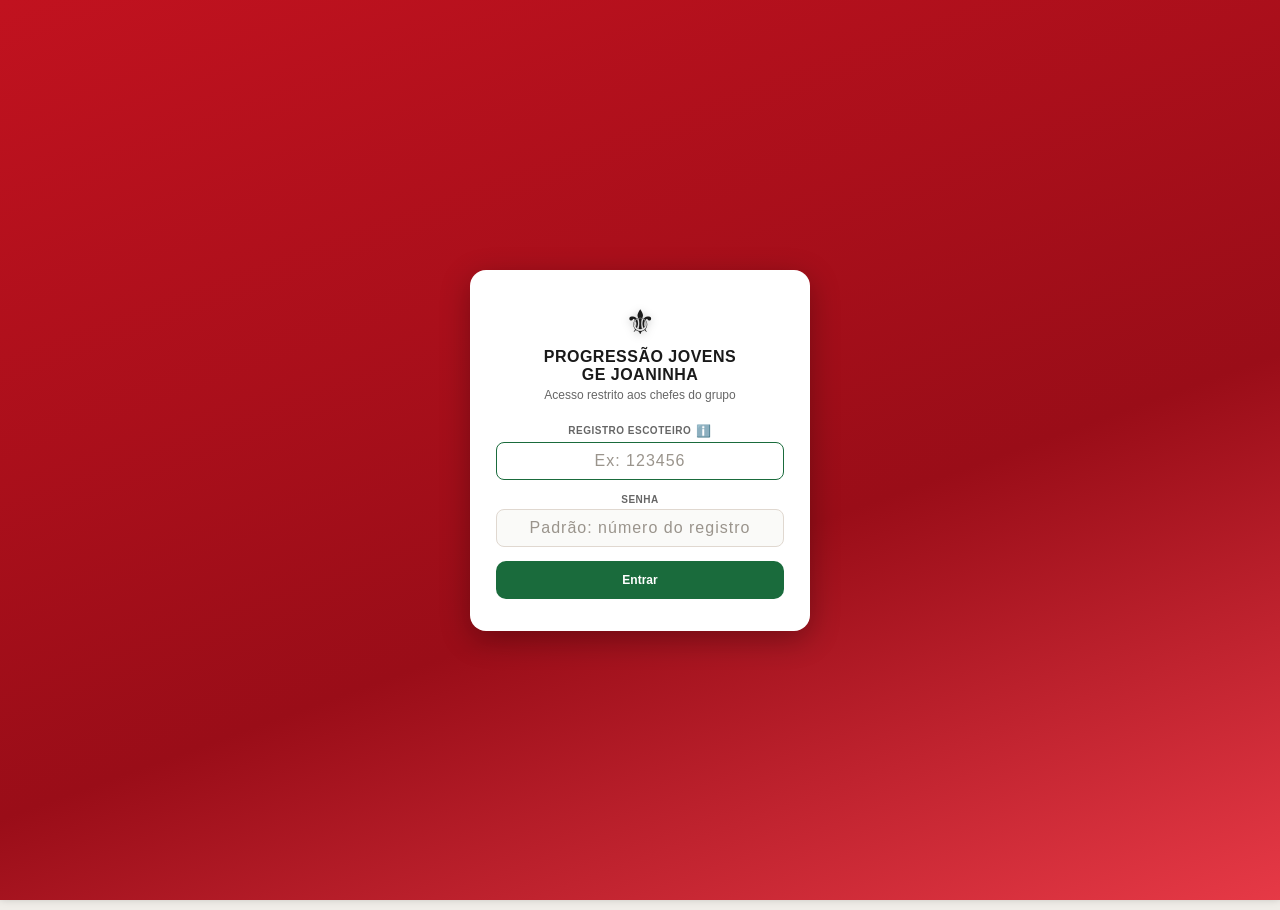
<file: index-v2.html>
<!DOCTYPE html>
<html lang="pt-BR">
<head>
<meta charset="UTF-8">
<meta name="viewport" content="width=device-width, initial-scale=1.0">
<title>Progressão Jovens GE Joaninha</title>
<style>
:root {
--vinho: #1A6B3C;
--vinho2: #23884D;
--azul: #1B3B6F;
--azul2: #2A5298;
--done: #27AE60;
--done-bg: #D4EFDF;
--focus-y: #FFFBEA;
--focus-b: #F39C12;
--bg: #F0EDE8;
--card: #FFFFFF;
--text: #1A1A1A;
--muted: #666;
--border: #E0D8D0;
--r: 10px;
--shadow: 0 2px 8px rgba(0,0,0,.10);
}
* { box-sizing: border-box; margin: 0; padding: 0; }

.login-gate-ov {
position: fixed; inset: 0; z-index: 2000; display: flex; align-items: center; justify-content: center;
background: linear-gradient(160deg, #C1121F 0%, #9A0D18 60%, #E63946 100%); padding: 20px;
}
.login-gate-box {
background: var(--card); border-radius: 16px; box-shadow: 0 8px 30px rgba(0,0,0,.3);
padding: 32px 26px; width: 100%; max-width: 340px; text-align: center;
}
.login-erro-msg {
margin-top: 10px; padding: 9px 11px; background: #FDECEA; color: #C0392B;
border-radius: 8px; font-size: 11px; font-weight: 600; text-align: left; line-height: 1.4;
}
.info-icone-tip { position: relative; display: inline-flex; cursor: help; font-size: 12px; }
.info-icone-tip-balao {
display: none; position: absolute; bottom: 130%; left: 50%; transform: translateX(-50%);
background: #1A1A1A; color: #fff; font-size: 10px; font-weight: 600; text-transform: none;
letter-spacing: normal; padding: 7px 10px; border-radius: 7px; white-space: nowrap; z-index: 10;
box-shadow: 0 3px 10px rgba(0,0,0,.25);
}
.info-icone-tip-balao::after {
content: ''; position: absolute; top: 100%; left: 50%; transform: translateX(-50%);
border: 5px solid transparent; border-top-color: #1A1A1A;
}
.info-icone-tip:hover .info-icone-tip-balao, .info-icone-tip:active .info-icone-tip-balao { display: block; }

body {
font-family: -apple-system, BlinkMacSystemFont, 'Segoe UI', Roboto, 'Helvetica Neue', sans-serif;
background: var(--bg);
color: var(--text);
min-height: 100vh;
padding-bottom: 40px;
}
.header {
background: linear-gradient(160deg, #C1121F 0%, #9A0D18 60%, #E63946 100%);
color: #fff;
padding: 20px 16px 16px;
text-align: center;
transition: padding .25s ease;
}
.header.compacto { padding: 8px 16px; }
.header-flor { font-size: 30px; margin-bottom: 4px; filter: drop-shadow(0 2px 4px rgba(0,0,0,.3)); transition: opacity .2s ease, max-height .2s ease, margin .2s ease; max-height: 40px; overflow: hidden; }
.header.compacto .header-flor { opacity: 0; max-height: 0; margin: 0; }
.header h1 { font-size: 17px; font-weight: 800; letter-spacing: .5px; line-height: 1.3; transition: font-size .2s ease; }
.header.compacto h1 { font-size: 13px; }
.header .sub { font-size: 12px; opacity: .82; margin-top: 4px; transition: opacity .2s ease, max-height .2s ease, margin .2s ease; max-height: 30px; overflow: hidden; }
.header.compacto .sub { opacity: 0; max-height: 0; margin: 0; }
.header-chips { display: flex; flex-wrap: wrap; gap: 6px; justify-content: center; margin-top: 10px; transition: opacity .2s ease, max-height .2s ease, margin .2s ease; max-height: 40px; overflow: hidden; }
.header.compacto .header-chips { opacity: 0; max-height: 0; margin: 0; }
.chip { background: rgba(255,255,255,.18); border: 1px solid rgba(255,255,255,.3); border-radius: 20px; font-size: 11px; font-weight: 600; padding: 3px 10px; }
.alert {
margin: 14px 14px 0;
background: var(--focus-y);
border-left: 4px solid var(--focus-b);
border-radius: 0 var(--r) var(--r) 0;
padding: 10px 12px;
font-size: 12px; color: #7A4A00; line-height: 1.5;
}
.section-label { font-size: 10px; font-weight: 800; text-transform: uppercase; letter-spacing: 1px; color: var(--muted); margin-bottom: 10px; }
.roster-section {
margin: 14px 14px 0;
background: var(--card);
border-radius: var(--r);
padding: 14px;
box-shadow: var(--shadow);
}
.roster-row {
display: flex; flex-direction: column; gap: 6px;
padding: 10px; margin-bottom: 6px; border-radius: 10px; cursor: pointer;
border: 1px solid var(--border); background: #FAFAF8; position: relative;
}
.roster-row:last-child { margin-bottom: 0; }
.roster-row:hover { background: #ECE5D8; box-shadow: inset 3px 0 0 var(--vinho); }
.roster-row.active { background: var(--done-bg); border-color: var(--done); }
.roster-row.marcado-conversar {
background: #E8F1FC; border-color: #1565C0; border-width: 2px;
box-shadow: 0 0 0 3px #1565C022, 0 3px 10px rgba(21,101,192,.22);
}
.roster-row.marcado-conversar:hover { background: #DCEBFA; }
.faixa-conversar {
display: flex; align-items: center; gap: 5px; background: #1565C0; color: #fff;
font-size: 10px; font-weight: 800; padding: 4px 9px; border-radius: 8px 8px 0 0;
margin: -10px -10px 4px -10px; letter-spacing: .3px;
}
.roster-linha-principal {
display: flex; align-items: center; gap: 8px;
}
.roster-avatar {
width: 26px; height: 26px; border-radius: 50%;
display: flex; align-items: center; justify-content: center;
font-size: 10px; font-weight: 700; color: #fff; flex-shrink: 0;
}
.roster-name { flex: 1; font-size: 12px; font-weight: 700; white-space: nowrap; overflow: hidden; text-overflow: ellipsis; min-width: 0; }
.cargo-badge { display: inline-flex; align-items: center; gap: 2px; padding: 3px 4px; border-radius: 3px; background: #14182B; flex-shrink: 0; }
.cargo-bar { width: 4px; height: 11px; border-radius: 1px; background: #2A3050; }
.cargo-bar.on { background: #2ECC71; }
.roster-track { flex: 1; height: 9px; background: #EEEBE7; border-radius: 20px; overflow: hidden; }
.roster-bar { height: 100%; background: var(--vinho); border-radius: 20px; }
.roster-linha-progresso { display: flex; align-items: center; gap: 8px; margin-top: 2px; }
.roster-etapa {
font-size: 11px; font-weight: 800; text-align: center; white-space: nowrap;
padding: 4px 8px; border-radius: 20px; flex-shrink: 0;
}
.roster-menu-btn { border: none; background: none; color: var(--muted); font-size: 16px; font-weight: 900; cursor: pointer; padding: 10px 10px; margin: -8px -6px -8px 0; border-radius: 8px; line-height: 1; flex-shrink: 0; }
.roster-menu-btn:hover { background: #F0EDE8; color: var(--text); }
.roster-dropdown {
position: absolute; top: 38px; right: 10px; background: var(--card); border: 1px solid var(--border);
border-radius: 10px; box-shadow: var(--shadow); overflow: hidden; z-index: 20; min-width: 130px;
}
.roster-dropdown button {
display: block; width: 100%; text-align: left; padding: 10px 12px; font-size: 12px; font-weight: 700;
border: none; background: var(--card); color: var(--text); cursor: pointer;
}
.roster-dropdown button:hover { background: #F5F3EF; }
.roster-dropdown button.remover { color: #E74C3C; }
.obs-modal-ov { display: none; position: fixed; inset: 0; background: rgba(0,0,0,.5); z-index: 1000; align-items: flex-end; justify-content: center; }
.obs-modal-ov.open { display: flex; }
.obs-modal-box { background: var(--card); border-radius: 16px 16px 0 0; padding: 20px 18px 26px; width: 100%; max-width: 500px; max-height: 80vh; overflow-y: auto; }
.obs-modal-titulo { font-size: 15px; font-weight: 800; color: var(--vinho); margin-bottom: 10px; }
.obs-modal-texto { font-size: 13px; color: var(--text); line-height: 1.6; white-space: pre-line; }

.lis-modal-ov { display: none; position: fixed; inset: 0; background: rgba(0,0,0,.5); z-index: 1000; align-items: flex-end; justify-content: center; padding: 0 10px; box-sizing: border-box; }
.lis-modal-ov.open { display: flex; }
.lis-modal-box { background: var(--bg); border-radius: 16px 16px 0 0; padding: 0; width: 100%; max-width: 560px; max-height: 92vh; max-height: 92dvh; overflow-y: auto; overflow-x: hidden; box-sizing: border-box; }
#eventoModalOv .lis-modal-box {
border-radius: 16px; margin: 0 auto 14px;
scrollbar-width: thin; scrollbar-color: rgba(0,0,0,.25) transparent;
}
#eventoModalOv .lis-modal-box::-webkit-scrollbar { width: 6px; }
#eventoModalOv .lis-modal-box::-webkit-scrollbar-track { background: transparent; margin: 10px 0; }
#eventoModalOv .lis-modal-box::-webkit-scrollbar-thumb { background: rgba(0,0,0,.25); border-radius: 10px; }
#eventoModalOv.centralizado { align-items: center; }
#eventoModalOv.centralizado .lis-modal-box { margin: 20px auto; max-height: 85vh; max-height: 85dvh; }
#fichaModalOv { align-items: center; }
#fichaModalOv .lis-modal-box {
border-radius: 16px; margin: 20px auto; max-height: 85vh; max-height: 85dvh;
scrollbar-width: thin; scrollbar-color: rgba(0,0,0,.25) transparent;
}
#fichaModalOv .lis-modal-box::-webkit-scrollbar { width: 6px; }
#fichaModalOv .lis-modal-box::-webkit-scrollbar-track { background: transparent; margin: 10px 0; }
#fichaModalOv .lis-modal-box::-webkit-scrollbar-thumb { background: rgba(0,0,0,.25); border-radius: 10px; }
#chefesModalOv { align-items: center; }
#chefesModalOv .lis-modal-box { border-radius: 16px; margin: 20px auto; max-height: 85vh; max-height: 85dvh; }
.chefe-add-row { display: flex; flex-direction: column; gap: 8px; margin-bottom: 14px; }
.chefe-add-row input { width: 100%; }
.chefe-add-btn { align-self: flex-end; width: auto; background: var(--vinho); color: #fff; border: none; border-radius: 8px; padding: 8px 16px; font-size: 12px; font-weight: 800; cursor: pointer; white-space: nowrap; }
.chefe-add-btn:hover { background: var(--vinho2); }
.chefe-row { display: flex; align-items: center; gap: 8px; padding: 10px 4px; border-bottom: 1px solid #F0EDE8; }
.chefe-row:last-child { border-bottom: none; }
.chefe-row-registro { font-size: 13px; font-weight: 700; flex: 1; }
.chefe-badge-admin { font-size: 9px; font-weight: 800; background: #FDEBD0; color: #A85D00; padding: 2px 7px; border-radius: 10px; }
.chefe-row-btn { border: 1px solid var(--border); background: var(--card); font-size: 10px; font-weight: 700; padding: 5px 8px; border-radius: 7px; cursor: pointer; white-space: nowrap; }
.chefe-row-btn.remover { color: #E74C3C; border-color: #F5C6C0; }
.chefe-row-btn[title="Editar nome"] { padding: 5px 7px; font-size: 12px; }
.lis-modal-header { position: sticky; top: 0; z-index: 5; background: var(--card); padding: 14px 16px; border-bottom: 1px solid var(--border); display: flex; align-items: center; justify-content: space-between; }
.lis-modal-titulo { font-size: 15px; font-weight: 800; color: var(--vinho); }
.lis-modal-fechar { background: none; border: none; font-size: 20px; color: var(--muted); cursor: pointer; padding: 0 4px; }
.lis-modal-body { padding: 14px 16px 26px; }
.ep-pillar { background: var(--card); margin: 0 0 10px; border-radius: var(--r); box-shadow: var(--shadow); overflow: hidden; }
.ep-ph { padding: 12px 14px; display: flex; align-items: center; gap: 10px; border-bottom: 1px solid #F0EDE8; }
.ep-num { width: 28px; height: 28px; border-radius: 50%; display: flex; align-items: center; justify-content: center; font-size: 12px; font-weight: 900; color: #fff; flex-shrink: 0; }
.ep-pb { padding: 10px 14px 14px; }
.ep-fl { font-size: 10px; font-weight: 800; text-transform: uppercase; letter-spacing: .5px; color: var(--muted); margin: 8px 0 5px; display: block; }
.ep-sel { width: 100%; padding: 9px 10px; border: 2px solid var(--border); border-radius: 8px; font-size: 13px; font-weight: 600; background: var(--card); outline: none; cursor: pointer; font-family: inherit; }
.ep-sel:focus { border-color: var(--vinho); }
.ep-ta { width: 100%; padding: 9px 10px; border: 2px solid var(--border); border-radius: 8px; font-size: 12px; resize: vertical; min-height: 70px; outline: none; font-family: inherit; }
.ep-ta:focus { border-color: var(--vinho); }
.ep-di { width: 100%; padding: 8px 10px; border: 2px solid var(--border); border-radius: 8px; font-size: 12px; outline: none; font-family: inherit; }
.ep-di:focus { border-color: var(--vinho); }
.ep-sub { background: #FAFAF8; border-radius: 8px; padding: 10px 12px; margin-bottom: 8px; }
.roster-linha-idade { display: flex; align-items: center; gap: 6px; margin-top: 2px; }
.idade-track { position: relative; flex: 1; height: 4px; border-radius: 20px; overflow: hidden; background: #EEEBE7; }
.idade-fill { height: 100%; border-radius: 20px; }
.idade-label { font-size: 9px; font-weight: 700; color: var(--muted); white-space: nowrap; flex-shrink: 0; }
.idade-label.caminho { color: #E74C3C; font-weight: 900; }
.roster-edicao { display: flex; flex-direction: column; gap: 8px; }
.roster-edicao .btn-primario, .roster-edicao .btn-secundario { margin-top: 0; }
.roster-edicao-btns { display: flex; gap: 8px; }
.roster-edicao-btns button { flex: 1; }

.patrulha-form { display: flex; flex-direction: column; gap: 8px; padding: 10px; border: 1px dashed var(--border); border-radius: 10px; }
.patrulha-form-row { display: flex; gap: 8px; align-items: center; }
.patrulha-form-row input[type=color] { width: 44px; height: 38px; border-radius: 8px; border: 1px solid var(--border); padding: 2px; cursor: pointer; background: none; }
.patrulha-form-row .campo-input { flex: 1; }

.patrulhas-grid { display: flex; flex-direction: column; }
.patrulha-secao { margin: 10px 14px 0; position: relative; }
@media (min-width: 640px) {
.patrulhas-grid { display: grid; grid-template-columns: repeat(auto-fit, minmax(260px, 1fr)); gap: 0; max-width: 1120px; margin: 0 auto; }
.patrulhas-grid .patrulha-secao { margin: 10px 7px 0; }
}
.patrulha-secao-header {
display: flex; align-items: center; justify-content: space-between; padding: 9px 12px;
border-radius: 10px 10px 0 0; color: #fff; font-size: 11px; font-weight: 800;
}
.patrulha-secao-header-direita { display: flex; align-items: center; gap: 4px; }
.patrulha-secao-count { background: rgba(255,255,255,.28); padding: 1px 9px; border-radius: 20px; font-size: 10px; font-weight: 800; }
.patrulha-menu-btn { border: none; background: none; color: #fff; font-size: 15px; font-weight: 900; cursor: pointer; padding: 1px 5px; border-radius: 6px; line-height: 1; }
.patrulha-menu-btn:hover { background: rgba(255,255,255,.25); }
.patrulha-dropdown {
position: absolute; top: 38px; right: 0; background: var(--card); border: 1px solid var(--border);
border-radius: 10px; box-shadow: var(--shadow); overflow: hidden; z-index: 20; min-width: 130px;
}
.patrulha-dropdown button {
display: block; width: 100%; text-align: left; padding: 10px 12px; font-size: 12px; font-weight: 700;
border: none; background: var(--card); color: var(--text); cursor: pointer;
}
.patrulha-dropdown button:hover { background: #F5F3EF; }
.patrulha-dropdown button.remover { color: #E74C3C; }
.patrulha-drop-zone {
background: #FAFAF8; border: 1px dashed var(--border); border-top: none;
border-radius: 0 0 10px 10px; padding: 6px; min-height: 46px; transition: background .15s ease, border-color .15s ease;
}
.patrulha-drop-zone.drag-over { background: var(--done-bg); border-color: var(--done); }
.patrulha-vazia { font-size: 11px; color: var(--muted); text-align: center; padding: 14px; }

.add-jovem-wrap { margin-top: 10px; padding-top: 10px; border-top: 1px solid #F2EFEA; }
.btn-add-jovem {
width: 100%; font-size: 12px; font-weight: 700; color: #fff; background: var(--vinho);
border: none; border-radius: 8px; padding: 11px 14px; cursor: pointer;
}
.btn-add-jovem:hover { background: var(--vinho2); }
.add-jovem-row { display: flex; flex-direction: column; gap: 8px; }
.add-jovem-row input, .add-jovem-row textarea {
width: 100%; font-size: 12px; padding: 8px 10px; border-radius: 8px;
border: 1px solid var(--border); background: #FAFAF8; font-family: inherit;
}
.add-jovem-row input:focus, .add-jovem-row textarea:focus { outline: none; border-color: var(--vinho); }
.add-jovem-row label.campo-label { font-size: 10px; font-weight: 700; color: var(--muted); margin-bottom: 2px; display: block; }
.add-jovem-row-btns { display: flex; gap: 8px; }
.add-jovem-row-btns button {
flex: 1; font-size: 11px; font-weight: 700; border: none; border-radius: 8px; padding: 9px 14px; cursor: pointer; white-space: nowrap;
}
.add-jovem-row-btns .btn-confirmar { color: #fff; background: var(--vinho); }
.add-jovem-row-btns .btn-confirmar:hover { background: var(--vinho2); }
.add-jovem-row-btns .btn-cancelar { color: var(--text); background: #EEEBE7; }
.add-jovem-row-btns .btn-cancelar:hover { background: #E3DFD9; }

.detail-section { margin: 14px 14px 0; }
.detail-head {
background: var(--card); border-radius: var(--r); box-shadow: var(--shadow);
padding: 14px;
}
.detail-name { font-size: 15px; font-weight: 800; margin-bottom: 6px; }
.detail-etapa { font-size: 12px; font-weight: 700; padding: 2px 10px; border-radius: 20px; display: inline-block; margin-bottom: 8px; }
.detail-track { height: 10px; background: #EEEBE7; border-radius: 20px; overflow: hidden; }
.detail-bar { height: 100%; background: var(--vinho); border-radius: 20px; transition: width .4s ease; }
.detail-hint { font-size: 10px; color: var(--muted); margin-top: 8px; }

.eixo-grid { display: grid; grid-template-columns: repeat(4, 1fr); gap: 8px; margin-top: 10px; }
.eixo-tile { cursor: pointer; text-align: center; border: none; background: none; padding: 0; }
.eixo-tile-box {
aspect-ratio: 2 / 1; border-radius: 14px; display: flex; align-items: center; justify-content: center;
transition: transform .15s ease, box-shadow .15s ease;
}
.eixo-tile-ring {
width: clamp(34px, 11vw, 60px); height: clamp(34px, 11vw, 60px); border-radius: 50%; border: 2px solid rgba(255,255,255,.85);
display: flex; align-items: center; justify-content: center; flex-shrink: 0;
}
.eixo-tile-ring svg { width: 62%; height: 62%; }
.eixo-tile.active .eixo-tile-box { box-shadow: 0 0 0 3px var(--card), 0 0 0 5px var(--vinho); transform: scale(1.04); }
.eixo-tile-label { font-size: 10px; font-weight: 700; margin-top: 6px; line-height: 1.25; }
.eixo-blocos-hint { font-size: 11px; color: var(--muted); text-align: center; padding: 14px 0 2px; }

.bloco-card { background: var(--card); border-radius: var(--r); box-shadow: var(--shadow); margin-top: 8px; overflow: hidden; }
.bloco-head {
display: flex; align-items: center; gap: 8px; padding: 11px 12px;
cursor: pointer; user-select: none;
background: var(--focus-y);
border-left: 4px solid var(--focus-b);
transition: background .15s ease, border-color .15s ease;
}
.bloco-card.open .bloco-head { background: var(--card); border-left-color: transparent; }
.bloco-head.aberto { background: var(--card); border-left-color: transparent; }
.bloco-head.aberto:hover { background: #F2EDE3; }
.bloco-head.cabecalho-secao { background: #F5F3EF; border-left: 2px solid var(--text); }
.bloco-head.cabecalho-secao:hover { background: #ECE5D8; }
.bloco-name { flex: 1; font-size: 12px; font-weight: 700; }
.bloco-badges { display: flex; gap: 4px; flex-wrap: wrap; justify-content: flex-end; }
.badge { font-size: 9px; font-weight: 800; padding: 2px 6px; border-radius: 10px; white-space: nowrap; }
.badge.ok { background: var(--done-bg); color: #1E8449; }
.badge.pending { background: #EEEBE7; color: var(--muted); }
.chev { font-size: 10px; color: var(--muted); transition: transform .2s; }
.bloco-body { display: none; padding: 0 12px 12px; border-top: 1px solid #F2EFEA; }
.bloco-card.open .bloco-body { display: block; }
.bloco-card.open .chev { transform: rotate(180deg); }
.grupo-label { font-size: 10px; font-weight: 800; text-transform: uppercase; letter-spacing: .5px; color: var(--muted); margin: 10px 0 4px; }
.item-row { display: flex; align-items: flex-start; gap: 8px; padding: 6px 6px; border-radius: 6px; }
.item-row:hover { background: #ECE5D8; }
.item-check {
width: 18px; height: 18px; border-radius: 5px; border: 2px solid #DDD9D4;
flex-shrink: 0; margin-top: 1px; cursor: pointer;
display: flex; align-items: center; justify-content: center;
font-size: 12px; font-weight: 800; color: #fff;
}
.item-check.done { background: var(--done); border-color: #1E8449; }
.item-text { font-size: 12px; line-height: 1.45; cursor: pointer; }
.especialidade-row {
display: flex; align-items: center; gap: 8px; margin-top: 8px;
padding: 8px; background: var(--focus-y); border-radius: 8px;
}
.especialidade-row label { font-size: 11px; color: #7A4A00; cursor: pointer; }
.meta-note { font-size: 10px; color: var(--muted); margin-top: 8px; line-height: 1.5; }
.ramo-switch { display: grid; grid-template-columns: 1fr 1fr; gap: 10px; margin: 14px 14px 0; }
.conta-barra { display: flex; align-items: center; gap: 8px; margin: 10px 14px; flex-wrap: wrap; }
.conta-barra-registro { font-size: 11px; font-weight: 600; color: var(--muted); flex: 1; min-width: 0; }
.conta-barra-btn { border: 1px solid var(--border); background: var(--card); color: var(--text); font-size: 11px; font-weight: 700; padding: 6px 10px; border-radius: 8px; cursor: pointer; white-space: nowrap; }
.conta-barra-btn:hover { background: #F5F2EE; }
.ramo-btn {
padding: 16px 10px; border-radius: 12px; border: 2px solid var(--text);
background: #F5F3EF; color: var(--text); font-size: 13px; font-weight: 800; cursor: pointer;
text-align: center;
}
.ramo-btn.active { background: var(--vinho); color: #fff; border-color: var(--vinho); }

.tabs-linha { display: flex; background: var(--card); border-bottom: 2px solid var(--border); box-shadow: 0 2px 6px rgba(0,0,0,.1); overflow-x: auto; overflow-y: hidden; }
.cabecalho-fixo { position: sticky; top: 0; z-index: 310; background: var(--bg); overflow-anchor: none; }
.tabs-linha .tab-btn-linha {
flex: 0 0 auto; padding: 16px 14px; border: none; border-bottom: 3px solid transparent; background: transparent;
font-size: 11px; font-weight: 700; color: var(--muted); cursor: pointer; position: relative;
transition: color .2s, border-color .2s; white-space: nowrap;
}
.tabs-linha .tab-btn-linha.active { color: var(--vinho); border-bottom-color: var(--vinho); }
.page-groups { display: grid; grid-template-columns: 1fr 1fr; gap: 10px; margin: 14px 14px 0; }
.page-group-label {
font-size: 10px; font-weight: 800; text-transform: uppercase; letter-spacing: 1px;
color: var(--muted); text-align: center; margin-bottom: 6px;
}
.page-group-tabs { display: flex; gap: 4px; align-items: stretch; }
.page-group-tabs .page-tab { flex: 1; font-size: 10px; padding: 10px 4px; min-height: 46px; white-space: normal; line-height: 1.25; }
.page-tab {
flex: 1; font-size: 12px; font-weight: 800; padding: 10px; border-radius: 10px;
border: 2px solid var(--text); background: #F5F3EF; color: var(--text); cursor: pointer;
}
.page-tab.active { background: var(--vinho); color: #fff; border-color: var(--vinho); }

/* ── Por Bloco — layout estilo Sênior, responsivo ── */
.eixo-hdr-pb { display: flex; align-items: center; gap: 8px; margin: 16px 14px 8px; padding: clamp(8px,2vw,11px) clamp(10px,2.5vw,14px); border-radius: var(--r); font-size: clamp(11px,2.8vw,13px); font-weight: 800; letter-spacing: .3px; border-left: 4px solid; }
.eixo-hdr-pb .eixo-icone-mini { width: clamp(20px,5vw,26px); height: clamp(20px,5vw,26px); border-radius: 7px; display: flex; align-items: center; justify-content: center; flex-shrink: 0; }
.eixo-hdr-pb .eixo-icone-mini svg { width: 62%; height: 62%; }
.eixo-hdr-pb .eixo-stats-pb { font-size: clamp(9px,2.2vw,11px); font-weight: 600; margin-left: auto; opacity: .75; white-space: nowrap; }
.block-list-pb { margin: 0 14px; display: flex; flex-direction: column; gap: 7px; }
.block-item-pb { background: var(--card); border-radius: var(--r); box-shadow: var(--shadow); overflow: hidden; }
.block-item-pb[open] .block-arrow-pb { transform: rotate(90deg); }
.block-summary-pb { display: flex; align-items: center; gap: clamp(6px,2vw,10px); padding: clamp(10px,2.5vw,13px) clamp(10px,2.5vw,14px); cursor: pointer; list-style: none; user-select: none; -webkit-user-select: none; }
.block-summary-pb::-webkit-details-marker { display: none; }
.block-arrow-pb { font-size: 11px; color: var(--muted); transition: transform .2s; flex-shrink: 0; }
.block-info-pb { flex: 1; min-width: 0; }
.block-title-pb { font-size: clamp(11px,2.8vw,13px); font-weight: 700; line-height: 1.3; }
.block-meta-pb { font-size: clamp(9px,2.2vw,11px); color: var(--muted); margin-top: 2px; }
.block-badges-pb { display: flex; gap: 4px; flex-wrap: wrap; margin-left: auto; flex-shrink: 0; max-width: 40%; justify-content: flex-end; }
.block-resumo-compacto-pb { display: flex; align-items: center; gap: 6px; margin-left: auto; flex-shrink: 0; width: clamp(70px,22vw,110px); }
.block-resumo-track-pb { flex: 1; height: 6px; background: #EEEBE7; border-radius: 10px; overflow: hidden; }
.block-resumo-bar-pb { height: 100%; border-radius: 10px; background: var(--done); }
.block-resumo-texto-pb { font-size: clamp(9px,2.2vw,10px); font-weight: 800; color: var(--muted); white-space: nowrap; flex-shrink: 0; }
.b-badge-pb { width: clamp(16px,4.2vw,21px); height: clamp(16px,4.2vw,21px); border-radius: 50%; font-size: clamp(8px,2vw,9px); font-weight: 800; display: flex; align-items: center; justify-content: center; flex-shrink: 0; }
.b-done-pb { background: var(--done); color: #fff; }
.b-part-pb { background: #F39C12; color: #fff; }
.b-none-pb { background: #E0E0E0; color: #999; }
.actions-section-pb { margin-top: 10px; padding: 0 clamp(10px,2.5vw,14px) clamp(10px,2.5vw,14px); }
.actions-label-pb { font-size: clamp(9px,2.2vw,11px); font-weight: 800; text-transform: uppercase; letter-spacing: .5px; color: var(--muted); margin-bottom: 6px; display: flex; align-items: center; gap: 6px; }
.fixed-label-pb { color: #C0392B; }
.var-label-pb { color: var(--azul); }
.actions-table-wrap-pb { overflow-x: auto; border-radius: 8px; box-shadow: 0 1px 3px rgba(0,0,0,.08); max-height: 60vh; overflow-y: auto; }
.actions-table-pb { width: 100%; border-collapse: collapse; background: var(--card); table-layout: fixed; }
.actions-table-pb th { background: var(--azul); color: #fff; padding: clamp(5px,1.5vw,7px) 4px; font-size: clamp(8px,2vw,10px); font-weight: 700; text-align: center; white-space: nowrap; position: sticky; top: 0; z-index: 2; width: clamp(38px,9vw,52px); overflow: hidden; text-overflow: ellipsis; }
.actions-table-pb th.act-col-pb { text-align: left; padding-left: clamp(6px,2vw,10px); min-width: clamp(120px,32vw,190px); width: clamp(120px,32vw,190px); position: sticky; left: 0; z-index: 3; }
.actions-table-pb td { padding: clamp(5px,1.5vw,7px) 4px; border-bottom: 1px solid #F0EDE8; font-size: clamp(9px,2.2vw,11px); vertical-align: middle; text-align: center; }
.actions-table-pb td.act-col-pb { text-align: left; padding-left: clamp(6px,2vw,10px); line-height: 1.4; font-weight: 500; position: sticky; left: 0; background: var(--card); z-index: 1; }
.actions-table-pb tr:last-child td { border-bottom: none; }
.actions-table-pb tr:nth-child(even) td.act-col-pb { background: #FAFAF8; }
.actions-table-pb tr:nth-child(even) { background: #FAFAF8; }
.actions-table-pb tr.fixed-row-pb { background: #FFF5F5; }
.actions-table-pb tr.fixed-row-pb td.act-col-pb { background: #FFF5F5; }
.cb-pb { width: clamp(22px,5.6vw,28px); height: clamp(22px,5.6vw,28px); border-radius: 7px; margin: auto; display: flex; align-items: center; justify-content: center; cursor: pointer; transition: all .15s; border: 2px solid transparent; font-size: clamp(11px,2.8vw,14px); font-weight: 700; user-select: none; -webkit-user-select: none; }
.cb-pb.done-pb { background: var(--done); color: #fff; border-color: #1E8449; }
th[data-jovem-pb].destaque-jovem-pb { background: #E67E22 !important; }
td[data-jovem-pb].destaque-jovem-pb { background: #FDEBD0 !important; }
.autocomplete-lista-pb {
position: absolute; left: 14px; right: 14px; top: 100%; margin-top: 2px; z-index: 30;
background: var(--card); border: 1px solid var(--border); border-radius: 10px;
box-shadow: var(--shadow); overflow: hidden; max-height: 220px; overflow-y: auto;
}
.autocomplete-item-pb { padding: 10px 12px; font-size: 12px; font-weight: 600; cursor: pointer; }
.autocomplete-item-pb:hover { background: #F5F2EE; }
.autocomplete-item-pb:not(:last-child) { border-bottom: 1px solid #F0EDE8; }
.chips-jovem-pb { display: flex; flex-wrap: wrap; gap: 6px; margin-top: 8px; }
.chip-jovem-pb {
display: inline-flex; align-items: center; gap: 5px; background: #FDEBD0; color: #A85D00;
border: 1px solid #F0AD4E; border-radius: 20px; padding: 4px 6px 4px 10px; font-size: 11px; font-weight: 700;
}
.chip-jovem-pb button { border: none; background: rgba(0,0,0,.08); color: #A85D00; width: 16px; height: 16px; border-radius: 50%; cursor: pointer; font-size: 9px; line-height: 1; padding: 0; }
.chip-jovem-pb button:hover { background: rgba(0,0,0,.18); }
.indicador-destaque-pb {
display: flex; align-items: center; gap: 6px; margin-top: 8px; padding: 7px 11px;
background: #E8F5E9; color: #1E7A34; border-radius: 8px; font-size: 11px; font-weight: 700;
}
.cb-pb.pending-pb { background: #EDEBE8; color: #C0BCB7; border-color: #DDD9D4; }
.cb-pb.pending-pb:hover { background: var(--done-bg); border-color: var(--done); color: var(--done); }
.cb-pb.done-pb:hover { background: #E74C3C; border-color: #C0392B; }
.resumo-row { padding: 10px 14px; cursor: pointer; border-bottom: 1px solid #E3DCCF; }
.resumo-row:hover { background: #ECE5D8; box-shadow: inset 3px 0 0 var(--vinho); }
.resumo-meta { display: flex; align-items: center; justify-content: space-between; margin-bottom: 5px; gap: 8px; }
.resumo-nome { font-size: 12px; font-weight: 700; display: flex; align-items: center; gap: 6px; }
.resumo-dot { width: 9px; height: 9px; border-radius: 50%; flex-shrink: 0; }
.resumo-count { font-size: 11px; font-weight: 800; color: var(--muted); white-space: nowrap; }
.resumo-track { height: 12px; background: #EEEBE7; border-radius: 20px; overflow: hidden; }
.resumo-bar { height: 100%; border-radius: 20px; transition: width .4s ease; }
.reset-btn { display: block; margin: 16px auto 32px; background: none; border: 1px solid var(--border); border-radius: 20px; padding: 6px 14px; font-size: 11px; color: var(--muted); cursor: pointer; }
.reset-btn:hover { border-color: #E74C3C; color: #E74C3C; }

.backup-bar { position: fixed; bottom: 0; left: 0; right: 0; background: var(--vinho); color: #fff; z-index: 600; box-shadow: 0 -2px 10px rgba(0,0,0,.25); }
.backup-bar-handle { display: flex; align-items: center; justify-content: center; gap: 6px; padding: 9px 14px; cursor: pointer; font-size: 11px; font-weight: 700; }
#chevBackupBar { transition: transform .2s; }
.backup-bar-body { display: flex; gap: 8px; padding: 0 14px 10px; }
.sbar-btn {
flex: 1; text-align: center; background: rgba(255,255,255,.15); border: 1px solid rgba(255,255,255,.25); color: #fff;
border-radius: 16px; padding: 7px 11px; font-size: 11px; font-weight: 700; cursor: pointer; white-space: nowrap;
}
.sbar-btn:hover { background: rgba(255,255,255,.25); }

.campo-label { font-size: 10px; font-weight: 800; color: var(--muted); text-transform: uppercase; letter-spacing: .5px; display: block; margin-bottom: 4px; }
.campo-input {
width: 100%; font-size: 13px; padding: 9px 10px; border-radius: 8px;
border: 1px solid var(--border); background: #FAFAF8; font-family: inherit; color: var(--text);
}
.campo-input::placeholder { color: #9A948C; opacity: 1; }
.campo-input:focus { outline: none; border-color: var(--vinho); background: var(--card); }
textarea.campo-input { resize: vertical; }
.btn-primario {
width: 100%; background: var(--vinho); color: #fff; border: none; border-radius: 10px;
padding: 12px; font-size: 12px; font-weight: 800; cursor: pointer; margin-top: 2px;
}
.btn-primario:hover { background: var(--vinho2); }

.evento-card { background: var(--card); border-radius: var(--r); box-shadow: var(--shadow); margin: 0 14px 8px; display: flex; overflow: visible; position: relative; }
.evento-strip {
width: 58px; min-width: 58px; background: var(--vinho); color: #fff;
display: flex; flex-direction: column; align-items: center; justify-content: center;
padding: 10px 4px; text-align: center; border-radius: var(--r) 0 0 var(--r);
}
.evento-dia { font-size: 19px; font-weight: 900; line-height: 1.1; }
.evento-mes { font-size: 9px; font-weight: 800; text-transform: uppercase; letter-spacing: .5px; margin-top: 1px; }
.evento-body { flex: 1; padding: 10px 36px 10px 12px; min-width: 0; }
.evento-nome { font-size: 13px; font-weight: 800; margin-bottom: 5px; }
.evento-meta { display: flex; flex-wrap: wrap; gap: 5px; margin-bottom: 6px; }
.evento-tag { font-size: 10px; font-weight: 700; padding: 2px 8px; border-radius: 20px; background: #F5F3EF; color: var(--text); white-space: nowrap; }
.evento-desc { font-size: 12px; color: #3A3A3A; line-height: 1.5; white-space: pre-line; }
.anexo-upload-label {
display: flex; align-items: center; gap: 10px; padding: 9px 12px; background: #FAFAF8;
border: 2px dashed var(--border); border-radius: 8px; cursor: pointer;
}
.anexo-upload-label input[type=file] { display: none; }
.anexo-arquivo-row {
display: flex; align-items: center; gap: 8px; padding: 9px 12px; background: #EEF2FF;
border: 1px solid #C0CCF0; border-radius: 8px;
}
.anexo-arquivo-info { flex: 1; min-width: 0; }
.anexo-arquivo-nome { font-size: 12px; font-weight: 700; white-space: nowrap; overflow: hidden; text-overflow: ellipsis; }
.anexo-arquivo-tam { font-size: 10px; color: var(--muted); }
.anexo-btn { border: none; border-radius: 7px; padding: 5px 9px; font-size: 11px; font-weight: 700; cursor: pointer; flex-shrink: 0; }
.evento-link { display: inline-flex; align-items: center; gap: 4px; font-size: 11px; font-weight: 700; color: var(--vinho); text-decoration: none; margin-top: 6px; }
.evento-link:hover { text-decoration: underline; }
.evento-resposta { background: #FAFAF8; border-left: 3px solid var(--vinho); border-radius: 0 8px 8px 0; padding: 8px 10px; font-size: 12px; color: #3A3A3A; margin-top: 8px; line-height: 1.5; white-space: pre-line; }
.evento-anexo-link { display: flex; align-items: center; gap: 6px; margin-top: 8px; }
.evento-menu-btn {
position: absolute; top: 6px; right: 6px; width: 26px; height: 26px;
border: none; background: none; color: var(--muted); font-size: 16px; font-weight: 900;
cursor: pointer; border-radius: 6px; line-height: 1;
}
.evento-menu-btn:hover { background: #F0EDE8; color: var(--text); }
.evento-dropdown {
position: absolute; top: 32px; right: 6px; background: var(--card); border: 1px solid var(--border);
border-radius: 10px; box-shadow: var(--shadow); overflow: hidden; z-index: 20; min-width: 130px;
}
.evento-dropdown button {
display: block; width: 100%; text-align: left; padding: 10px 12px; font-size: 12px; font-weight: 700;
border: none; background: var(--card); color: var(--text); cursor: pointer;
}
.evento-dropdown button:hover { background: #F5F3EF; }
.evento-dropdown button.remover { color: #E74C3C; }
.btn-secundario {
width: 100%; background: none; color: var(--muted); border: 1px solid var(--border); border-radius: 10px;
padding: 10px; font-size: 11px; font-weight: 700; cursor: pointer; margin-top: 4px;
}
.btn-secundario:hover { border-color: #E74C3C; color: #E74C3C; }

.chip-select-group { display: flex; flex-wrap: wrap; gap: 6px; }
.chip-toggle {
font-size: 11px; font-weight: 700; padding: 7px 12px; border-radius: 20px;
border: 1px solid var(--border); background: #FAFAF8; color: var(--text); cursor: pointer;
}
.chip-toggle:hover { background: #F2EFEA; }
.chip-toggle.selected { background: var(--vinho); color: #fff; border-color: var(--vinho); }
.evento-blocos-row { display: flex; flex-wrap: wrap; gap: 6px; }
.evento-bloco-tag {
font-size: 10px; font-weight: 700; padding: 2px 8px; border-radius: 20px; color: #fff; white-space: nowrap;
position: relative; cursor: pointer;
}
.itens-popup {
display: none; position: absolute; top: 100%; left: 0; margin-top: 0; z-index: 40;
background: var(--card); color: var(--text); border: 1px solid var(--border); border-radius: 10px;
box-shadow: var(--shadow); padding: 10px 12px; min-width: 220px; max-width: min(300px, calc(100vw - 40px));
font-size: 11px; font-weight: 500; white-space: normal; text-align: left; line-height: 1.5;
}
.evento-bloco-tag.aberto .itens-popup, .evento-bloco-tag.hover-aberto .itens-popup { display: block; }
.itens-popup-bloco { font-weight: 800; font-size: 10px; text-transform: uppercase; letter-spacing: .3px; color: var(--muted); margin: 6px 0 2px; }
.itens-popup-bloco:first-child { margin-top: 0; }
.itens-popup-item { padding: 2px 0; }
.fmt-badge { font-size: 9px; font-weight: 800; padding: 2px 7px; border-radius: 20px; letter-spacing: .5px; margin-right: 5px; }
.fmt-T { background: #EBF5FB; color: #1565C0; }
.fmt-P { background: #F4ECF7; color: #6A1B9A; }
.fmt-PN { background: #D6EAF8; color: #0D47A1; }
.fmt-Av { background: #EAFAF1; color: #1A7434; }
.fmt-Esp { background: #FFF9C4; color: #7A4A00; }
.toggle-externa-row {
display: flex; align-items: center; gap: 9px; padding: 10px 12px; background: #FAFAF8;
border: 1px solid var(--border); border-radius: 8px; cursor: pointer;
}
.toggle-externa-row input[type=checkbox] { width: 17px; height: 17px; accent-color: var(--vinho); cursor: pointer; flex-shrink: 0; }
.toggle-externa-row label { font-size: 12px; font-weight: 600; color: var(--text); cursor: pointer; }
.externa-badge { display: inline-flex; align-items: center; gap: 3px; font-size: 9px; font-weight: 800; padding: 2px 8px; border-radius: 20px; background: #E8F5E9; color: #1E7A34; border: 1px solid #A8D8B0; margin-right: 5px; }
.presenca-toggle {
border: none; background: #F5F3EF; color: var(--text); font-size: 11px; font-weight: 700;
padding: 6px 10px; border-radius: 20px; cursor: pointer;
}
.presenca-toggle:hover { background: #EEEBE7; }
.acoes-evento-row { display: flex; flex-wrap: wrap; gap: 6px; margin-top: 8px; }
.acao-evento-btn {
border: 1px solid var(--border); background: #F5F3EF; color: var(--text); font-size: 11px; font-weight: 700;
padding: 7px 12px; border-radius: 20px; cursor: pointer;
transition: background .15s ease;
display: inline-flex; align-items: center; justify-content: center; gap: 5px; white-space: nowrap;
}
.acao-evento-btn:hover { background: #EEEBE7; }
.acao-evento-btn .chev-acao { font-size: 9px; opacity: .7; }
.presenca-list { display: flex; flex-direction: column; gap: 2px; margin-top: 8px; }
.presenca-row { display: flex; align-items: center; gap: 8px; padding: 8px 6px; border-radius: 6px; border-bottom: 1px solid #E3DCCF; cursor: pointer; }
.presenca-list .presenca-row:last-child { border-bottom: none; }
.presenca-row:hover { background: #ECE5D8; box-shadow: inset 3px 0 0 var(--vinho); }
.presenca-nome { font-size: 12px; font-weight: 600; cursor: pointer; display: inline-block; min-width: 0; }
.presenca-nome:hover { text-decoration: underline; color: var(--vinho); }
.presenca-spacer { flex: 1; }
.presenca-marcado { font-size: 9px; font-weight: 700; color: var(--done); }
.presenca-hint { font-size: 10px; color: var(--muted); margin-top: 6px; line-height: 1.4; }
.presenca-marcar-todos { display: flex; gap: 8px; margin-bottom: 6px; padding-bottom: 6px; border-bottom: 1px solid #F2EFEA; }
.presenca-grupo-label { font-size: 10px; font-weight: 800; text-transform: uppercase; letter-spacing: .5px; padding: 8px 4px 4px; border-bottom: 2px solid; margin-bottom: 2px; }
.presenca-marcar-todos button {
flex: 1; font-size: 10px; font-weight: 700; padding: 6px; border-radius: 8px;
border: 1px solid var(--border); background: #FAFAF8; color: var(--text); cursor: pointer;
}
.presenca-marcar-todos button:first-child:hover { border-color: var(--done); color: #1E8449; background: var(--done-bg); }
.presenca-marcar-todos button:last-child:hover { border-color: #E74C3C; color: #E74C3C; background: #FDEBEA; }
.justificar-btn {
margin-left: auto; font-size: 9px; font-weight: 700; padding: 3px 8px; border-radius: 20px;
border: 1px solid var(--border); background: #fff; color: var(--muted); cursor: pointer; white-space: nowrap; flex-shrink: 0;
}
.justificar-btn:hover { border-color: var(--vinho); color: var(--vinho); }
.justificar-btn.justificado { background: var(--done-bg); color: #1E8449; border-color: var(--done); }
.flag-ausencia { color: #E74C3C; margin-right: 3px; cursor: help; }

.btn-picker-toggle {
width: 100%; text-align: left; padding: 10px 12px; border-radius: 8px;
border: 1px solid var(--border); background: #FAFAF8; font-size: 12px; font-weight: 700; color: var(--text);
cursor: pointer; display: flex; justify-content: space-between; align-items: center; gap: 8px;
}
.btn-picker-toggle:hover { background: #F2EFEA; }
.itens-picker-scroll { max-height: 360px; overflow-y: auto; border: 1px solid var(--border); border-radius: 10px; padding: 8px; background: #FAFAF8; margin-top: 8px; }
.eixo-picker-header { font-size: 10px; font-weight: 800; text-transform: uppercase; letter-spacing: .5px; padding: 7px 10px; border-radius: 8px; color: #fff; margin-top: 8px; }
.eixo-picker-header:first-child { margin-top: 0; }
.picker-bloco { border: 1px solid var(--border); border-radius: 8px; margin-top: 6px; overflow: hidden; background: var(--card); }
.picker-bloco-head { display: flex; align-items: center; gap: 8px; padding: 8px 10px; cursor: pointer; font-size: 11px; font-weight: 700; }
.picker-bloco-head:hover { background: #ECE5D8; }
.picker-bloco-head .chev { margin-left: auto; }
.picker-bloco-body { display: none; padding: 2px 10px 10px; }
.picker-bloco.open .picker-bloco-body { display: block; }
.picker-bloco.open .chev { transform: rotate(180deg); }
.picker-bloco-count { font-size: 9px; font-weight: 800; padding: 2px 6px; border-radius: 10px; background: var(--done-bg); color: #1E8449; }
.item-check.sel { background: var(--vinho); border-color: var(--vinho2); }

.ciclo-titulo {
background: linear-gradient(160deg, var(--vinho) 0%, var(--vinho2) 100%); color: #fff;
font-size: 13px; font-weight: 800; text-align: center; text-transform: uppercase; letter-spacing: 1px;
padding: 12px; margin: 14px 14px 0; border-radius: var(--r); box-shadow: var(--shadow);
}
.ciclo-grupo-header {
background: linear-gradient(160deg, var(--vinho) 0%, var(--vinho2) 100%); color: #fff;
display: flex; align-items: center; gap: 10px; justify-content: space-between;
padding: 13px 16px; border-radius: var(--r); cursor: pointer; box-shadow: var(--shadow);
}
.ciclo-grupo-header:hover { filter: brightness(1.08); }
.ciclo-grupo-header-titulo { font-size: 13px; font-weight: 800; letter-spacing: .2px; }
.ciclo-grupo-header-sub { font-size: 10px; font-weight: 600; opacity: .85; margin-top: 2px; }
.ciclo-grupo-header-periodo { font-size: 11px; font-weight: 700; opacity: .9; white-space: nowrap; }
.ciclo-grupo-header .chev { color: #fff; font-size: 14px; transition: transform .2s; flex-shrink: 0; }
.ciclo-grupo-menu-btn { border: none; background: rgba(255,255,255,.18); color: #fff; font-size: 16px; font-weight: 900; cursor: pointer; padding: 2px 9px; border-radius: 7px; line-height: 1.4; }
.ciclo-grupo-menu-btn:hover { background: rgba(255,255,255,.32); }
.ciclo-grupo-dropdown { position: absolute; top: 46px; right: 0; background: var(--card); border: 1px solid var(--border); border-radius: 10px; box-shadow: var(--shadow); overflow: hidden; z-index: 30; min-width: 170px; }
.ciclo-grupo-dropdown button { display: block; width: 100%; text-align: left; padding: 10px 14px; font-size: 12px; font-weight: 700; border: none; background: var(--card); color: var(--text); cursor: pointer; }
.ciclo-grupo-dropdown button:hover { background: #F5F2EE; }
.ciclo-grupo-dropdown button.remover { color: #E74C3C; }
.ciclo-card { background: var(--card); border-radius: var(--r); box-shadow: var(--shadow); margin: 10px 14px 0; padding: 14px; }
.ciclo-card-header {
display: flex; align-items: center; justify-content: space-between; padding: 12px 16px;
border-radius: var(--r) var(--r) 0 0;
cursor: pointer; color: #fff;
}
.ciclo-card-header:hover { filter: brightness(1.05); }
.ciclo-card-header-titulo { font-size: 13px; font-weight: 800; letter-spacing: .2px; }
.ciclo-card-header-periodo { font-size: 11px; font-weight: 600; opacity: .85; margin-top: 2px; }
.ciclo-card-header .chev { color: #fff; font-size: 13px; transition: transform .2s; flex-shrink: 0; margin-left: 10px; }
.ciclo-card-titulo { font-size: 12px; font-weight: 800; color: var(--muted); text-transform: uppercase; letter-spacing: .5px; margin-bottom: 10px; }
.ciclo-datas-row { display: flex; gap: 8px; margin-bottom: 12px; }
.ciclo-datas-row > div { flex: 1; }
.ciclo-blocos-grid { display: flex; flex-direction: column; gap: 8px; }
.ciclo-bloco-btn { }

/* ─── Busca de Ações ─────────────────────────────── */
.busca-wrap-esc{margin:12px 14px 0;position:relative;}
.busca-input-esc{width:100%;box-sizing:border-box;padding:10px 38px 10px 38px;border:1.5px solid var(--border);border-radius:22px;font-size:13px;background:var(--card);color:var(--texto);outline:none;transition:border .2s;-webkit-appearance:none;appearance:none;}
.busca-input-esc:focus{border-color:var(--vinho);}
.busca-icon-esc{position:absolute;left:13px;top:50%;transform:translateY(-50%);font-size:14px;pointer-events:none;line-height:1;}
.busca-clear-esc{position:absolute;right:12px;top:50%;transform:translateY(-50%);font-size:15px;color:var(--muted);cursor:pointer;background:none;border:none;padding:3px 6px;display:none;line-height:1;}
.busca-results-esc{margin:8px 14px 0;display:none;}
.busca-count-esc{font-size:10px;font-weight:700;color:var(--muted);margin-bottom:6px;padding:0 2px;}
.busca-item-esc{background:var(--card);border-radius:var(--r);box-shadow:var(--shadow);margin-bottom:7px;padding:10px 13px;cursor:pointer;display:flex;align-items:flex-start;gap:10px;border:1.5px solid transparent;transition:border-color .15s;}
.busca-item-esc:active{border-color:var(--vinho);}
.busca-dot-esc{width:8px;height:8px;border-radius:50%;flex-shrink:0;margin-top:5px;}
.busca-body-esc{flex:1;min-width:0;}
.busca-bloco-esc{font-size:10px;font-weight:800;text-transform:uppercase;letter-spacing:.4px;color:var(--muted);margin-bottom:3px;}
.busca-acao-esc{font-size:12px;color:var(--texto);line-height:1.4;}
.busca-tipo-esc{font-size:9px;font-weight:800;padding:2px 6px;border-radius:8px;flex-shrink:0;align-self:flex-start;white-space:nowrap;}
.busca-tipo-esc.fxe{background:#E8F5E9;color:#27AE60;}
.busca-tipo-esc.vxe{background:#E3F2FD;color:#1565C0;}
.busca-nada-esc{text-align:center;padding:24px 12px;color:var(--muted);font-size:12px;}
mark.hl-esc{background:#FFF176;color:inherit;border-radius:2px;padding:0 1px;}

/* ─── Almoxarifado ─────────────────────────────── */
.almo-section{padding:12px 14px 0;}
.almo-titulo{font-size:16px;font-weight:800;color:var(--vinho);margin-bottom:2px;}
.almo-sub{font-size:11px;color:var(--muted);margin-bottom:0;}
.almo-form-card{background:var(--card);border-radius:var(--r);box-shadow:var(--shadow);padding:14px;}
.almo-form-titulo{font-size:12px;font-weight:800;color:var(--texto);margin-bottom:10px;}
.almo-campo-label{font-size:10px;font-weight:700;color:var(--muted);margin-bottom:3px;display:block;}
.almo-input{width:100%;box-sizing:border-box;padding:9px 10px;border:1.5px solid var(--border);border-radius:10px;font-size:13px;background:var(--card);color:var(--texto);outline:none;transition:border .2s;}
.almo-input:focus{border-color:var(--vinho);}
.almo-form-grid{display:grid;grid-template-columns:1fr 90px;gap:8px;margin:8px 0;}
.almo-select{width:100%;box-sizing:border-box;padding:9px 8px;border:1.5px solid var(--border);border-radius:10px;font-size:13px;background:var(--card);color:var(--texto);outline:none;-webkit-appearance:none;appearance:none;cursor:pointer;}
.almo-select:focus{border-color:var(--vinho);}
.almo-toggle-row{display:flex;align-items:center;gap:10px;margin:10px 0;}
.almo-toggle-lbl-wrap{flex:1;}
.almo-toggle-lbl{font-size:12px;font-weight:600;color:var(--texto);display:block;}
.almo-toggle-sub{font-size:10px;color:var(--muted);}
.almo-toggle{position:relative;width:40px;height:22px;flex-shrink:0;}
.almo-toggle input{opacity:0;width:0;height:0;position:absolute;}
.almo-toggle-slider{position:absolute;inset:0;background:#ccc;border-radius:22px;transition:.3s;cursor:pointer;}
.almo-toggle input:checked+.almo-toggle-slider{background:var(--vinho);}
.almo-toggle-slider:before{content:'';position:absolute;width:16px;height:16px;left:3px;top:3px;background:#fff;border-radius:50%;transition:.3s;}
.almo-toggle input:checked+.almo-toggle-slider:before{transform:translateX(18px);}
.almo-btn-add{width:100%;padding:11px;border:none;border-radius:10px;background:var(--vinho);color:#fff;font-size:13px;font-weight:700;cursor:pointer;margin-top:4px;}
.almo-chips-wrap{display:flex;gap:6px;overflow-x:auto;padding:8px 14px 2px;scrollbar-width:none;}
.almo-chips-wrap::-webkit-scrollbar{display:none;}
.almo-chip{padding:6px 13px;border-radius:22px;border:1.5px solid var(--border);font-size:11px;font-weight:700;background:var(--card);color:var(--muted);cursor:pointer;white-space:nowrap;outline:none;flex-shrink:0;}
.almo-chip.ativo{border-color:var(--vinho);color:var(--vinho);}
.almo-busca-wrap-a{position:relative;margin:6px 14px 6px;}
.almo-busca-input-a{width:100%;box-sizing:border-box;padding:9px 36px 9px 38px;border:1.5px solid var(--border);border-radius:22px;font-size:13px;background:var(--card);color:var(--texto);outline:none;-webkit-appearance:none;appearance:none;transition:border .2s;}
.almo-busca-input-a:focus{border-color:var(--vinho);}
.almo-busca-icon-a{position:absolute;left:14px;top:50%;transform:translateY(-50%);font-size:13px;pointer-events:none;}
.almo-busca-clear-a{position:absolute;right:12px;top:50%;transform:translateY(-50%);background:none;border:none;font-size:15px;cursor:pointer;color:var(--muted);padding:3px;display:none;}
.almo-chart-card{background:var(--card);border-radius:var(--r);box-shadow:var(--shadow);padding:14px;margin:10px 14px 0;}
.almo-chart-titulo{font-size:10px;font-weight:800;color:var(--muted);text-transform:uppercase;letter-spacing:.5px;margin-bottom:10px;}
.almo-chart-row{display:flex;align-items:center;gap:8px;margin-bottom:7px;}
.almo-chart-label{font-size:11px;color:var(--texto);width:88px;flex-shrink:0;white-space:nowrap;}
.almo-chart-track{flex:1;height:16px;background:var(--border);border-radius:8px;overflow:hidden;}
.almo-chart-bar{height:100%;border-radius:8px;transition:width .5s ease;min-width:4px;}
.almo-chart-val{font-size:11px;font-weight:800;color:var(--muted);width:24px;text-align:right;flex-shrink:0;}
.almo-lista-wrap{padding:10px 14px 0;}
.almo-lista-count{font-size:10px;font-weight:800;color:var(--muted);text-transform:uppercase;letter-spacing:.4px;margin-bottom:7px;}
.almo-item{background:var(--card);border-radius:var(--r);box-shadow:var(--shadow);padding:10px 12px;margin-bottom:8px;display:flex;align-items:center;gap:9px;}
.almo-item-dot{width:10px;height:10px;border-radius:50%;flex-shrink:0;}
.almo-item-body{flex:1;min-width:0;}
.almo-item-nome{font-size:13px;font-weight:700;color:var(--texto);overflow:hidden;text-overflow:ellipsis;white-space:nowrap;}
.almo-item-badges{display:flex;gap:4px;flex-wrap:wrap;margin-top:3px;}
.almo-badge{font-size:9px;font-weight:800;padding:2px 7px;border-radius:9px;white-space:nowrap;}
.almo-badge-camping{background:#E3F2FD;color:#1565C0;}
.almo-badge-jogos{background:#FFF3E0;color:#E65100;}
.almo-badge-escritorio{background:#F3E5F5;color:#6A1B9A;}
.almo-badge-distintivos{background:#E8F5E9;color:#2E7D32;}
.almo-badge-comp{background:#E8F5E9;color:#2E7D32;}
.almo-badge-ind{background:#FFF8E1;color:#F57F17;}
.almo-qtd-row{display:flex;align-items:center;gap:4px;flex-shrink:0;}
.almo-qtd-btn{width:26px;height:26px;border:1.5px solid var(--border);border-radius:50%;background:var(--card);color:var(--texto);font-size:17px;font-weight:700;cursor:pointer;display:flex;align-items:center;justify-content:center;line-height:1;padding:0;}
.almo-qtd-val{font-size:14px;font-weight:800;color:var(--texto);min-width:26px;text-align:center;}
.almo-del-btn{background:none;border:none;font-size:15px;cursor:pointer;color:var(--muted);padding:4px;flex-shrink:0;opacity:.7;}
.almo-del-btn:active{opacity:1;}
.almo-vazio{text-align:center;padding:32px 14px;color:var(--muted);font-size:12px;}

</style>
<script src="v2-config.js"></script>
<script src="v2-core.js"></script>
</head>
<body>

<div id="loginGateOv" class="login-gate-ov">
<div class="login-gate-box">
<div class="header-flor" style="font-size:34px;margin-bottom:6px;">⚜</div>
<h1 style="font-size:16px;font-weight:800;letter-spacing:.5px;margin-bottom:4px;">PROGRESSÃO JOVENS<br>GE JOANINHA</h1>
<div style="font-size:12px;color:var(--muted);margin-bottom:22px;">Acesso restrito aos chefes do grupo</div>
<label class="campo-label" style="display:flex;align-items:center;gap:5px;justify-content:center;">
REGISTRO ESCOTEIRO
<span class="info-icone-tip">ℹ️<span class="info-icone-tip-balao">Registro escoteiro sem o dígito</span></span>
</label>
<input type="text" id="loginRegistroInput" class="campo-input" style="text-align:center;font-size:16px;letter-spacing:1px;" inputmode="numeric" autocomplete="off" placeholder="Ex: 123456" onkeydown="if(event.key==='Enter')document.getElementById('loginSenhaInput').focus()">
<label class="campo-label" style="margin-top:14px;">SENHA</label>
<input type="password" id="loginSenhaInput" class="campo-input" style="text-align:center;font-size:16px;letter-spacing:1px;" autocomplete="current-password" placeholder="Padrão: número do registro" onkeydown="if(event.key==='Enter')tentarLoginTela()">
<div id="loginErroMsg" class="login-erro-msg" style="display:none;"></div>
<button class="btn-primario" id="loginEntrarBtn" style="width:100%;margin-top:14px;padding:12px;" onclick="tentarLoginTela()">Entrar</button>
</div>
</div>

<div id="scrollSentinel" style="position:absolute;top:0;left:0;width:1px;height:1px;"></div>

<div class="cabecalho-fixo" id="cabecalhoFixo">
<div class="conta-barra">
<span class="conta-barra-registro">👤 <strong id="contaRegistroTxt"></strong></span>
<button class="conta-barra-btn" id="btnGerenciarChefes" style="display:none;" onclick="abrirGerenciarChefes()">⚙️ Gerenciar Chefes</button>
<button class="conta-barra-btn" onclick="if(confirm('Sair da sua conta neste navegador?'))fazerLogout()">🚪 Sair</button>
</div>

<header class="header">
<div class="header-flor">⚜</div>
<h1>PROGRESSÃO JOVENS<br>GE JOANINHA</h1>
<div class="sub">Checklist de Progressão — Grupo Escoteiro Joaninha</div>
<div class="header-chips">
</div>
</header>

<div class="ramo-switch" id="ramoSwitch">
<button class="ramo-btn active" id="ramoBtnEscoteira" onclick="mudarRamo('escoteira')">🏕️ Tropa Escoteira</button>
<button class="ramo-btn" id="ramoBtnSenior" onclick="mudarRamo('senior')">🎓 Tropa Sênior</button>
</div>

<nav class="tabs-linha" id="tabsLinha">
<button class="tab-btn-linha active" id="tabTabela" onclick="mudarPagina('tabela')">📊 Progressão</button>
<button class="tab-btn-linha" id="tabCalendario" onclick="mudarPagina('calendario')">📅 Calendário</button>
<button class="tab-btn-linha" id="tabCiclo" onclick="mudarPagina('ciclo')">🔄 Ciclo</button>
<button class="tab-btn-linha" id="tabAlmoxarifado" onclick="mudarPagina('almoxarifado')">📦 Almoxarifado</button>
</nav>
</div>

<div id="ramo-escoteira">

<div id="pagina-tabela" style="display:none;">

<div class="alert">
Toque num jovem para abrir a ficha dele. Dentro de cada bloco, marque as ações fixas (todas são obrigatórias, quando houver)
e as variáveis (só é preciso atingir a quantidade mínima do bloco). O bloco fecha ✓ sozinho quando as duas metas forem batidas.
</div>

<div class="roster-section" style="padding:0;overflow:hidden;">
<div class="bloco-head aberto cabecalho-secao" id="cabecalhoPatrulhas" style="padding:14px;" onclick="togglePatrulhasSecao()">
<span class="bloco-name" style="font-size:11px;font-weight:800;text-transform:uppercase;letter-spacing:1px;color:var(--muted);">🏕️ Patrulhas</span>
<span class="chev" id="chevPatrulhas" style="transform:rotate(180deg);">▾</span>
</div>
<div id="patrulhasSecaoBody" style="padding:0 14px 14px;">
<div id="patrulhasContainer"></div>
</div>
</div>

<div class="roster-section" style="padding:0;overflow:hidden;">
<div class="bloco-head aberto cabecalho-secao" id="cabecalhoRoster" style="padding:14px;" onclick="toggleRosterSecao()">
<span class="bloco-name" style="font-size:11px;font-weight:800;text-transform:uppercase;letter-spacing:1px;color:var(--muted);">Jovens da tropa</span>
<span class="chev" id="chevRoster" style="transform:rotate(180deg);">▾</span>
</div>
<div id="rosterBody" style="padding:0 14px 14px;">
<div id="roster"></div>
<div class="add-jovem-wrap" id="addJovemWrap">
<button class="btn-add-jovem" id="btnAbrirAddJovem" onclick="toggleAddJovemForm()">+ Adicionar jovem</button>
<div class="add-jovem-row" id="addJovemForm" style="display:none;">
<div>
<label class="campo-label">Nome</label>
<input type="text" id="novoJovemInput" placeholder="Nome do novo jovem" onkeydown="if(event.key==='Enter')addJovem()">
</div>
<div>
<label class="campo-label">Data de nascimento</label>
<input type="date" id="novoJovemNasc">
</div>
<div>
<label class="campo-label">Observação (suporte, restrições alimentares, etc.)</label>
<textarea id="novoJovemObs" rows="3" placeholder="Ex: alergia a amendoim, acompanhamento com psicólogo, restrição de mobilidade..."></textarea>
</div>
<div class="add-jovem-row-btns">
<button class="btn-cancelar" onclick="toggleAddJovemForm(false)">Cancelar</button>
<button class="btn-confirmar" onclick="addJovem()">+ Adicionar</button>
</div>
</div>
</div>
</div>
</div>

<div id="resumoContainer"></div>
<div style="margin:14px 14px 0;position:relative;">
<label class="campo-label">🔎 Destacar jovens na tabela</label>
<input type="text" class="campo-input" id="filtroJovemPBInput" placeholder="Digite um nome..." autocomplete="off" oninput="autocompleteJovemPB(this.value)" onfocus="autocompleteJovemPB(this.value)" onkeydown="if(event.key==='Enter')adicionarPrimeiraSugestaoPB()">
<div id="autocompleteJovemPBList" class="autocomplete-lista-pb" style="display:none;"></div>
<div id="chipsJovemPB" class="chips-jovem-pb"></div>
<div id="indicadorDestaquePB" class="indicador-destaque-pb" style="display:none;"></div>
</div>
<div class="busca-wrap-esc">
  <span class="busca-icon-esc">🔍</span>
  <input type="search" class="busca-input-esc" id="buscaAcoesEsc"
    placeholder="Buscar ação nos blocos..."
    autocomplete="off"
    oninput="filtrarAcoesEsc(this.value)"
    onsearch="filtrarAcoesEsc(this.value)">
  <button class="busca-clear-esc" id="buscaAcoesClearEsc" onclick="limparBuscaEsc()" aria-label="Limpar busca">✕</button>
</div>
<div class="busca-results-esc" id="buscaResultsEsc"></div>
<div id="blocosPorEixoContainer"></div>
</div>

<div id="pagina-calendario" style="display:none;">


<div style="margin:0 0 12px;background:var(--card);border-radius:var(--r);box-shadow:var(--shadow);overflow:hidden;">
<div style="background:var(--vinho);padding:10px 13px;display:flex;align-items:center;justify-content:space-between;cursor:pointer;" onclick="toggleResumoPresencas()">
<span style="color:#fff;font-size:12px;font-weight:800;">📋 Resumo de Presenças</span>
<div style="display:flex;align-items:center;gap:8px;">
<span style="color:rgba(255,255,255,.7);font-size:10px;">3 faltas = atenção</span>
<span id="chevResumoPresencas" style="color:#fff;font-size:11px;transition:transform .2s;transform:rotate(0deg);">▾</span>
</div>
</div>
<div id="presenca-summary" style="padding:8px 13px 10px;"></div>
</div>

<div class="roster-section" style="padding:0;overflow:hidden;">
<div class="bloco-head cabecalho-secao" id="cabecalhoAddEvento" style="padding:14px;" onclick="toggleAddEvento()">
<span class="bloco-name" style="font-size:11px;font-weight:800;text-transform:uppercase;letter-spacing:1px;color:var(--muted);">+ Adicionar atividade</span>
<span class="chev" id="chevAddEvento" style="transform:rotate(0deg);">▾</span>
</div>
<div id="addEventoBody" style="padding:4px 14px 14px;display:none;flex-direction:column;gap:10px;">
<div>
<label class="campo-label">Data</label>
<input type="date" id="eventoData" class="campo-input">
</div>
<div>
<label class="campo-label">Nome da atividade</label>
<input type="text" id="eventoNome" class="campo-input" placeholder="Ex: Acampamento de Patrulha">
</div>
<div>
<label class="campo-label">Local</label>
<input type="text" id="eventoLocal" class="campo-input" placeholder="Ex: Sede do Grupo Escoteiro Joaninha">
</div>
<div>
<label class="campo-label">Tipo de atividade</label>
<select id="eventoTipo" class="campo-input">
<option value="T">Tropa (T)</option>
<option value="P">Patrulha (P)</option>
<option value="PN">Pernoite (PN)</option>
<option value="Av">Avaliação (Av)</option>
<option value="Esp">Especial (Esp)</option>
</select>
</div>
<div class="toggle-externa-row" onclick="event.stopPropagation();document.getElementById('eventoExterna').click()">
<input type="checkbox" id="eventoExterna">
<label for="eventoExterna" onclick="event.stopPropagation()">🌍 Atividade externa (fora da rotina normal da tropa)</label>
</div>
<div>
<label class="campo-label">Itens de progressão trabalhados</label>
<button type="button" class="btn-picker-toggle" id="btnToggleItensPicker" onclick="toggleEventoItensPicker()">
<span id="resumoItensPicker">Nenhum item selecionado</span>
<span class="chev" id="chevItensPicker">▾</span>
</button>
<div class="itens-picker-scroll" id="eventoItensPicker" style="display:none;"></div>
</div>
<div>
<label class="campo-label">Responsável</label>
<div class="chip-select-group" id="eventoResponsavelChips"></div>
<input type="text" id="eventoResponsavelOutroInput" class="campo-input" placeholder="Nome de quem é o 'Outro'" style="display:none;margin-top:8px;">
</div>
<div>
<label class="campo-label">Descrição</label>
<textarea id="eventoDescricao" class="campo-input" rows="3" placeholder="Detalhes da atividade..."></textarea>
</div>
<div>
<label class="campo-label">Link (Google Drive, fotos, documento etc.)</label>
<input type="url" id="eventoLink" class="campo-input" placeholder="https://drive.google.com/...">
</div>
<div>
<label class="campo-label">Anexar arquivo (máx. 3MB)</label>
<div id="eventoAnexoArea"></div>
</div>
<div>
<label class="campo-label">Como foi a atividade? Relato e observações</label>
<textarea id="eventoResposta" class="campo-input" rows="3" placeholder="Escreva aqui como a atividade foi conduzida, pontos de atenção, etc."></textarea>
</div>
<button class="btn-primario" id="btnSalvarEvento" onclick="adicionarEvento()">+ Adicionar ao calendário</button>
<button class="btn-secundario" id="btnCancelarEdicaoEvento" style="display:none;" onclick="cancelarEdicaoEvento()">Cancelar edição</button>
</div>
</div>

<div id="listaEventos" style="margin-top:10px;"></div>

</div>

<div id="pagina-ciclo" style="display:none;">
<div id="listaCiclo"></div>
</div>

<div id="pagina-almoxarifado" style="display:none;padding-bottom:32px;">
  <div class="almo-section">
    <div class="almo-titulo">📦 Almoxarifado</div>
    <div class="almo-sub">Materiais da Tropa Escoteira. Itens compartilhados aparecem também no painel Sênior.</div>
  </div>
  <div class="almo-section">
    <div class="almo-form-card" id="almoFormCardEsc">
      <div class="almo-form-titulo">➕ Adicionar item</div>
      <label class="almo-campo-label">Nome do item</label>
      <input type="text" id="almoNomeEsc" class="almo-input" placeholder="Ex: Barraca Alpine, Jogo da memória…" autocomplete="off">
      <div class="almo-form-grid">
        <div>
          <label class="almo-campo-label">Tipo</label>
          <select id="almoTipoEsc" class="almo-select">
            <option value="camping">⛺ Camping</option>
            <option value="jogos">🎯 Jogos</option>
            <option value="escritorio">📎 Escritório</option>
            <option value="distintivos">🏅 Distintivos</option>
          </select>
        </div>
        <div>
          <label class="almo-campo-label">Qtd.</label>
          <input type="number" id="almoQtdEsc" class="almo-input" value="1" min="0" style="text-align:center;">
        </div>
      </div>
      <div class="almo-toggle-row">
        <div class="almo-toggle-lbl-wrap">
          <span class="almo-toggle-lbl">Compartilhado com Sênior</span>
          <span class="almo-toggle-sub">Aparece nos dois painéis</span>
        </div>
        <label class="almo-toggle">
          <input type="checkbox" id="almoCompEsc">
          <span class="almo-toggle-slider"></span>
        </label>
      </div>
      <button class="almo-btn-add" onclick="adicionarAlmoItemEsc()">+ Adicionar item</button>
    </div>
  </div>
  <div class="almo-busca-wrap-a">
    <span class="almo-busca-icon-a">🔍</span>
    <input type="search" id="almoBuscaEsc" class="almo-busca-input-a"
      placeholder="Buscar por nome ou tipo…"
      autocomplete="off"
      oninput="filtrarAlmoEsc()"
      onsearch="filtrarAlmoEsc()">
    <button class="almo-busca-clear-a" id="almoBuscaClearEsc" onclick="limparBuscaAlmoEsc()">✕</button>
  </div>
  <div class="almo-chips-wrap" id="almoChipsEsc">
    <button class="almo-chip ativo" onclick="selecionarChipAlmoEsc(this,'')">Todos</button>
    <button class="almo-chip" onclick="selecionarChipAlmoEsc(this,'camping')">⛺ Camping</button>
    <button class="almo-chip" onclick="selecionarChipAlmoEsc(this,'jogos')">🎯 Jogos</button>
    <button class="almo-chip" onclick="selecionarChipAlmoEsc(this,'escritorio')">📎 Escritório</button>
    <button class="almo-chip" onclick="selecionarChipAlmoEsc(this,'distintivos')">🏅 Distintivos</button>
  </div>
  <div class="almo-chart-card">
    <div class="almo-chart-titulo">Quantidade por tipo</div>
    <div id="almoChartEsc"></div>
  </div>
  <div class="almo-lista-wrap">
    <div class="almo-lista-count" id="almoCountEsc"></div>
    <div id="almoListaEsc"></div>
  </div>
</div>

<button class="reset-btn" id="btnLimparMarcacoes" onclick="confirmReset()">↺ LIMPAR MARCAÇÕES</button>

<div class="backup-bar" id="backupBar">
<div class="backup-bar-handle" onclick="toggleBackupBar()">
<span>💾 Backup</span>
<span id="chevBackupBar">▾</span>
</div>
<div class="backup-bar-body" id="backupBarBody" style="display:none;">
<button class="sbar-btn" onclick="exportarBackupEscoteira()">📤 Exportar backup</button>
<label class="sbar-btn">
📥 Importar backup
<input type="file" accept=".json" onchange="importarBackupEscoteira(event)" style="display:none;">
</label>
</div>
</div>

</div>

<div class="obs-modal-ov" id="obsModalOv" onclick="if(event.target===this)fecharObservacao()">
<div class="obs-modal-box">
<div class="obs-modal-titulo" id="obsModalTitulo"></div>
<div class="obs-modal-texto" id="obsModalTexto"></div>
<button class="btn-secundario" style="margin-top:14px;" onclick="fecharObservacao()">Fechar</button>
</div>
</div>

<div class="lis-modal-ov" id="lisModalOv" onclick="if(event.target===this)fecharLisOuro()">
<div class="lis-modal-box">
<div class="lis-modal-header">
<span class="lis-modal-titulo">🏅 Reconhecimento de Ramo — Lis de Ouro</span>
<button class="lis-modal-fechar" onclick="fecharLisOuro()">✕</button>
</div>
<div class="lis-modal-body" id="lisModalBody"></div>
</div>
</div>

<div class="lis-modal-ov" id="eventoModalOv" onclick="if(event.target===this)fecharEventoModal()">
<div class="lis-modal-box">
<div class="lis-modal-header">
<span class="lis-modal-titulo" id="eventoModalTitulo"></span>
<button class="lis-modal-fechar" onclick="fecharEventoModal()">✕</button>
</div>
<div class="lis-modal-body" id="eventoModalBody"></div>
</div>
</div>

<div class="lis-modal-ov" id="fichaModalOv" onclick="if(event.target===this)fecharFichaModal()">
<div class="lis-modal-box">
<div class="lis-modal-header">
<span class="lis-modal-titulo">📋 Ficha de Progressão</span>
<button class="lis-modal-fechar" onclick="fecharFichaModal()">✕</button>
</div>
<div class="lis-modal-body" id="detail"></div>
</div>
</div>

<div class="lis-modal-ov" id="chefesModalOv" onclick="if(event.target===this)fecharGerenciarChefes()">
<div class="lis-modal-box">
<div class="lis-modal-header">
<span class="lis-modal-titulo">⚙️ Gerenciar Chefes</span>
<button class="lis-modal-fechar" onclick="fecharGerenciarChefes()">✕</button>
</div>
<div class="lis-modal-body" id="chefesModalBody"></div>
</div>
</div>

<div id="pagina-senior" style="display:none;">
<iframe id="iframeSenior" style="width:100%;border:none;display:block;transition:height .25s ease;" title="Tropa Sênior"></iframe>
</div>

<script>
// ── Autenticação por Registro Escoteiro (login real — resolve o aviso de segurança do Firebase) ──
const FIREBASE_WEB_API_KEY = "AIzaSyB50r7SU6qU_dwq03v_oQksLi1bAxbU614";
const DB_URL = "https://joaninha-progressao-default-rtdb.firebaseio.com";
const DOMINIO_LOGIN = "@joaninha.app";
const REGISTRO_BOOTSTRAP_ADMIN = "426603"; // primeiro admin — a conta é criada sozinha no primeiro login dele, se ainda não existir

let firebaseAuthToken = null;
let firebaseRefreshToken = null;
let registroLogado = null;
let souAdmin = false;
let tropaDoChefeLogado = null; // 'escoteira' | 'senior' | null (admin não tem tropa)

function emailDoRegistro(registro) { return registro + DOMINIO_LOGIN; }

let firebaseUid = null;

function salvarSessao() {
try {
localStorage.setItem('chefeSessao', JSON.stringify({
registro: registroLogado,
uid: firebaseUid,
idToken: firebaseAuthToken,
refreshToken: firebaseRefreshToken,
expiraEm: Date.now() + 55 * 60 * 1000,
admin: souAdmin,
tropa: tropaDoChefeLogado
}));
} catch (e) {}
}
function limparSessao() {
try { localStorage.removeItem('chefeSessao'); } catch (e) {}
firebaseAuthToken = null; firebaseRefreshToken = null; registroLogado = null; firebaseUid = null; souAdmin = false; tropaDoChefeLogado = null;
}
function lerSessaoSalva() {
try {
const v = localStorage.getItem('chefeSessao');
return v ? JSON.parse(v) : null;
} catch (e) { return null; }
}

async function renovarTokenSessao(refreshToken) {
const resp = await fetch('https://securetoken.googleapis.com/v1/token?key=' + FIREBASE_WEB_API_KEY, {
method: 'POST',
headers: {'Content-Type': 'application/x-www-form-urlencoded'},
body: 'grant_type=refresh_token&refresh_token=' + encodeURIComponent(refreshToken)
});
const data = await resp.json();
if (data && data.id_token) {
return { idToken: data.id_token, refreshToken: data.refresh_token };
}
return null;
}

async function tentarRestaurarSessao() {
const salva = lerSessaoSalva();
if (!salva) return false;
if (Date.now() < salva.expiraEm && salva.idToken) {
firebaseAuthToken = salva.idToken;
firebaseRefreshToken = salva.refreshToken;
registroLogado = salva.registro;
firebaseUid = salva.uid;
} else {
let renovado = await renovarTokenSessao(salva.refreshToken);
if (!renovado) {
// Pode ser instabilidade passageira de rede (ex: computador acabou de acordar do sono) — tenta mais uma vez antes de desistir
await new Promise(r => setTimeout(r, 1500));
renovado = await renovarTokenSessao(salva.refreshToken);
}
if (!renovado) { limparSessao(); return false; }
firebaseAuthToken = renovado.idToken;
firebaseRefreshToken = renovado.refreshToken;
registroLogado = salva.registro;
firebaseUid = salva.uid;
salvarSessao();
}
await checarSeSouAdmin();
agendarRenovacaoToken();
return true;
}

function agendarRenovacaoToken() {
setTimeout(tentarRenovarTokenAgendado, 50 * 60 * 1000);
}
async function tentarRenovarTokenAgendado() {
if (!firebaseRefreshToken) return;
const renovado = await renovarTokenSessao(firebaseRefreshToken);
if (renovado) {
firebaseAuthToken = renovado.idToken;
firebaseRefreshToken = renovado.refreshToken;
salvarSessao();
agendarRenovacaoToken();
} else {
// Falhou (ex: computador estava dormindo, rede instável) — tenta de novo em 2 min em vez de desistir pra sempre
setTimeout(tentarRenovarTokenAgendado, 2 * 60 * 1000);
}
}
document.addEventListener('visibilitychange', () => {
if (document.visibilityState !== 'visible' || !firebaseRefreshToken) return;
const salva = lerSessaoSalva();
if (salva && Date.now() >= salva.expiraEm) tentarRenovarTokenAgendado();
});

function mapearErroFirebaseLogin(codigo) {
const mapa = {
'EMAIL_NOT_FOUND': 'Registro não encontrado. Confira o número (sem o dígito) ou peça pra um admin te cadastrar.',
'INVALID_PASSWORD': 'Registro incorreto. Confira o número, sem o dígito verificador.',
'INVALID_LOGIN_CREDENTIALS': 'Registro incorreto ou não cadastrado. Confira o número, sem o dígito verificador.',
'USER_DISABLED': 'Esse acesso foi desativado. Fale com um admin.',
'TOO_MANY_ATTEMPTS_TRY_LATER': 'Muitas tentativas seguidas. Espera um pouco e tenta de novo.'
};
return mapa[codigo] || 'Não foi possível entrar. Confira o registro e tente de novo.';
}

async function fazerLoginRegistro(registro, senha) {
registro = (registro || '').trim();
if (!registro) return { erro: true, mensagem: 'Digite o registro escoteiro.' };
// Senha padrão = número do registro (retrocompatível)
senha = (senha || '').trim() || registro;
const email = emailDoRegistro(registro);
// Firebase Auth usa SEMPRE o registro como senha (a "senha do app" é verificada via banco)
let resp = await fetch('https://identitytoolkit.googleapis.com/v1/accounts:signInWithPassword?key=' + FIREBASE_WEB_API_KEY, {
method: 'POST', headers: {'Content-Type': 'application/json'},
body: JSON.stringify({ email, password: registro, returnSecureToken: true })
});
let data = await resp.json();
if (data.error) {
const codigo = data.error.message;
const podeSerBootstrap = registro === REGISTRO_BOOTSTRAP_ADMIN && (codigo === 'EMAIL_NOT_FOUND' || codigo === 'INVALID_LOGIN_CREDENTIALS');
if (podeSerBootstrap) {
resp = await fetch('https://identitytoolkit.googleapis.com/v1/accounts:signUp?key=' + FIREBASE_WEB_API_KEY, {
method: 'POST', headers: {'Content-Type': 'application/json'},
body: JSON.stringify({ email, password: registro, returnSecureToken: true })
});
data = await resp.json();
if (data.error) return { erro: true, mensagem: 'Não foi possível criar o primeiro acesso. Tenta de novo em instantes.' };
firebaseAuthToken = data.idToken;
firebaseRefreshToken = data.refreshToken;
firebaseUid = data.localId;
registroLogado = registro;
try {
await fetch(urlComAuthFirebase(DB_URL + '/usuarios/' + firebaseUid + '.json'), { method: 'PUT', headers: {'Content-Type': 'application/json'}, body: JSON.stringify({ registro: registro, admin: true, criadoEm: new Date().toISOString() }) });
} catch (e) {}
souAdmin = true;
tropaDoChefeLogado = null;
salvarSessao();
agendarRenovacaoToken();
return { erro: false };
}
return { erro: true, mensagem: mapearErroFirebaseLogin(codigo) };
}
firebaseAuthToken = data.idToken;
firebaseRefreshToken = data.refreshToken;
firebaseUid = data.localId;
registroLogado = registro;
// Lê dados do usuário (setar admin, tropa, nome) e verifica senha do app
const userData = await checarSeSouAdmin(); // também chama salvarSessao()
const senhaCorreta = (userData && userData.senha) ? userData.senha : registro;
if (senha !== senhaCorreta) {
limparSessao();
return { erro: true, mensagem: 'Senha incorreta.' };
}
agendarRenovacaoToken();
return { erro: false };
}

let nomeLogado = '';
async function checarSeSouAdmin() {
try {
const r = await fetch(urlComAuthFirebase(DB_URL + '/usuarios/' + firebaseUid + '.json'));
const v = await r.json();
souAdmin = !!(v && v.admin === true);
nomeLogado = (v && v.nome) || '';
tropaDoChefeLogado = (v && v.tropa) || null;
salvarSessao(); // persiste tropa e admin na sessão para tropa-senior.html poder ler
return v;
} catch (e) { souAdmin = false; nomeLogado = ''; tropaDoChefeLogado = null; return null; }
}

// ── Painel Gerenciar Chefes (só admins) ──
async function carregarListaChefes() {
try {
const r = await fetch(urlComAuthFirebase(DB_URL + '/usuarios.json'));
const dados = await r.json();
return dados || {};
} catch (e) { return {}; }
}
async function criarNovoChefe(registro, papel, nome) {
// papel: 'escoteira' | 'senior' | 'admin'
registro = (registro || '').trim();
nome = (nome || '').trim();
if (!registro) return { erro: true, mensagem: 'Digite o registro do novo chefe.' };
const email = emailDoRegistro(registro);
const resp = await fetch('https://identitytoolkit.googleapis.com/v1/accounts:signUp?key=' + FIREBASE_WEB_API_KEY, {
method: 'POST', headers: {'Content-Type': 'application/json'},
body: JSON.stringify({ email, password: registro, returnSecureToken: true })
});
const data = await resp.json();
if (data.error) {
if (data.error.message === 'EMAIL_EXISTS') return { erro: true, mensagem: 'Esse registro já tem acesso cadastrado.' };
return { erro: true, mensagem: 'Não foi possível criar o acesso. Tenta de novo.' };
}
const admin = papel === 'admin';
const tropa = papel !== 'admin' ? papel : null;
await fetch(urlComAuthFirebase(DB_URL + '/usuarios/' + data.localId + '.json'), {
method: 'PUT', headers: {'Content-Type': 'application/json'},
body: JSON.stringify({ registro, nome: nome || undefined, admin, tropa, criadoEm: new Date().toISOString() })
});
return { erro: false };
}
async function alterarAdminChefe(uid, novoValor) {
await fetch(urlComAuthFirebase(DB_URL + '/usuarios/' + uid + '/admin.json'), { method: 'PUT', headers: {'Content-Type': 'application/json'}, body: JSON.stringify(novoValor) });
}
async function alterarRoleChefe(uid, novoPapel) {
// novoPapel: 'escoteira' | 'senior' | 'admin'
const admin = novoPapel === 'admin';
const tropa = novoPapel !== 'admin' ? novoPapel : null;
await fetch(urlComAuthFirebase(DB_URL + '/usuarios/' + uid + '.json'), {
method: 'PATCH', headers: {'Content-Type': 'application/json'},
body: JSON.stringify({ admin, tropa })
});
}
async function alterarSenhaChefe(uid, novaSenha) {
// novaSenha: string ou null (null = usar registro como padrão)
await fetch(urlComAuthFirebase(DB_URL + '/usuarios/' + uid + '/senha.json'), {
method: 'PUT', headers: {'Content-Type': 'application/json'},
body: JSON.stringify(novaSenha || null)
});
}
async function alterarNomeChefe(uid, novoNome) {
await fetch(urlComAuthFirebase(DB_URL + '/usuarios/' + uid + '/nome.json'), { method: 'PUT', headers: {'Content-Type': 'application/json'}, body: JSON.stringify(novoNome) });
}
async function removerAcessoChefe(uid) {
await fetch(urlComAuthFirebase(DB_URL + '/usuarios/' + uid + '.json'), { method: 'DELETE' });
}

async function abrirGerenciarChefes() {
document.getElementById('chefesModalOv').classList.add('open');
document.getElementById('chefesModalBody').innerHTML = '<div style="padding:20px;text-align:center;color:var(--muted);font-size:12px;">Carregando…</div>';
await renderChefesModalBody();
}
function fecharGerenciarChefes() {
document.getElementById('chefesModalOv').classList.remove('open');
}
async function renderChefesModalBody() {
const chefes = await carregarListaChefes();
const uids = Object.keys(chefes);
let html = `
<div class="chefe-add-row" style="flex-wrap:wrap;gap:6px;">
<input type="text" class="campo-input" id="novoChefeNomeInput" autocomplete="off" placeholder="Nome (opcional)" style="flex:1;min-width:120px;">
<input type="text" class="campo-input" id="novoChefeRegistroInput" inputmode="numeric" autocomplete="off" placeholder="Registro" style="flex:1;min-width:100px;" onkeydown="if(event.key==='Enter')criarNovoChefeUI()">
<select class="campo-input" id="novoChefeRoleSelect" style="flex:1;min-width:130px;">
<option value="escoteira">🏕️ Tropa Escoteira</option>
<option value="senior">🎓 Tropa Sênior</option>
<option value="admin">⭐ Administrador</option>
</select>
<button class="chefe-add-btn" onclick="criarNovoChefeUI()">+ Criar</button>
</div>
<div id="novoChefeErro" class="login-erro-msg" style="display:none;margin-bottom:12px;"></div>
`;
if (!uids.length) {
html += '<div style="padding:14px;text-align:center;color:var(--muted);font-size:12px;">Nenhum chefe cadastrado ainda.</div>';
} else {
html += uids.map(uid => {
const c = chefes[uid];
const papelAtual = c.admin ? 'admin' : (c.tropa || 'escoteira');
const papelLabel = c.admin ? '⭐ Admin' : (c.tropa === 'senior' ? '🎓 Sênior' : '🏕️ Escoteira');
return `<div class="chefe-row" style="flex-wrap:wrap;gap:5px;">
<span class="chefe-row-registro" style="flex:1;min-width:120px;">${c.nome ? c.nome : c.registro || uid}${c.nome ? `<br><span style="font-size:10px;font-weight:500;color:var(--muted);">Registro ${c.registro || uid}</span>` : ''}</span>
<select class="campo-input" style="font-size:11px;padding:4px 6px;flex:0 0 auto;" onchange="alterarRoleChefeUI('${uid}', this.value)" title="Alterar acesso">
<option value="escoteira" ${papelAtual==='escoteira'?'selected':''}>🏕️ Escoteira</option>
<option value="senior" ${papelAtual==='senior'?'selected':''}>🎓 Sênior</option>
<option value="admin" ${papelAtual==='admin'?'selected':''}>⭐ Admin</option>
</select>
<button class="chefe-row-btn" onclick="editarNomeChefeUI('${uid}')" title="Editar nome">✏️</button>
<button class="chefe-row-btn" onclick="redefinirSenhaAdmin('${uid}','${c.registro || uid}')" title="Redefinir senha">🔑</button>
${uid !== firebaseUid ? `<button class="chefe-row-btn remover" onclick="removerAcessoChefeUI('${uid}','${c.registro || ''}')">Remover</button>` : ''}
</div>`;
}).join('');
}
chefesCache = chefes;
html += '<div style="font-size:10px;color:var(--muted);margin-top:12px;line-height:1.5;">⚠️ "Remover" tira o acesso, mas o registro continua como login se cadastrado de novo. 🔑 redefine a senha do usuário.</div>';
document.getElementById('chefesModalBody').innerHTML = html;
}
async function criarNovoChefeUI() {
const inputNome = document.getElementById('novoChefeNomeInput');
const inputRegistro = document.getElementById('novoChefeRegistroInput');
const roleSelect = document.getElementById('novoChefeRoleSelect');
const erroDiv = document.getElementById('novoChefeErro');
erroDiv.style.display = 'none';
const resultado = await criarNovoChefe(inputRegistro.value, roleSelect.value, inputNome.value);
if (resultado.erro) {
erroDiv.textContent = resultado.mensagem;
erroDiv.style.display = 'block';
return;
}
inputNome.value = '';
inputRegistro.value = '';
await renderChefesModalBody();
}
async function alterarRoleChefeUI(uid, novoPapel) {
const label = novoPapel === 'admin' ? 'Administrador' : novoPapel === 'senior' ? 'Tropa Sênior' : 'Tropa Escoteira';
const aviso = uid === firebaseUid ? `\n\n⚠️ Você está alterando seu PRÓPRIO acesso! Se remover o Admin, perderá acesso a esta tela.` : '';
if (!confirm(`Alterar acesso para "${label}"?${aviso}`)) {
await renderChefesModalBody(); // reverte select visual
return;
}
await alterarRoleChefe(uid, novoPapel);
if (uid === firebaseUid) {
// Atualiza a sessão atual imediatamente
await checarSeSouAdmin();
fecharGerenciarChefes();
aplicarEstadoContaLogada();
return;
}
await renderChefesModalBody();
}
async function redefinirSenhaAdmin(uid, registro) {
const novaSenha = prompt(`Redefinir senha de ${registro}:\n\n(Deixe em branco para redefinir ao número do registro)`);
if (novaSenha === null) return; // cancelou
const senhaFinal = novaSenha.trim() || null;
await alterarSenhaChefe(uid, senhaFinal);
alert(senhaFinal ? `Senha atualizada para "${senhaFinal}".` : `Senha redefinida para o número do registro (${registro}).`);
}
async function editarNomeChefeUI(uid) {
const atual = (chefesCache[uid] && chefesCache[uid].nome) || '';
const novoNome = prompt('Nome do chefe (deixe em branco pra remover o nome):', atual);
if (novoNome === null) return;
await alterarNomeChefe(uid, novoNome.trim());
if (uid === firebaseUid) { nomeLogado = novoNome.trim(); aplicarEstadoContaLogada(); }
await renderChefesModalBody();
}
async function alterarAdminChefeUI(uid, novoValor) {
await alterarAdminChefe(uid, novoValor);
await renderChefesModalBody();
}
async function removerAcessoChefeUI(uid, registro) {
if (!confirm(`Remover o acesso de ${registro || 'este chefe'}?`)) return;
await removerAcessoChefe(uid);
await renderChefesModalBody();
}

function fazerLogout() {
limparSessao();
window.location.reload();
}

function urlComAuthFirebase(url) {
if (!firebaseAuthToken) return url;
return url + (url.indexOf('?') !== -1 ? '&' : '?') + 'auth=' + firebaseAuthToken;
}
const V2_NODE = "escoteira"; // dados agora ficam em /v2/escoteira (nós reais)
</script>
<script>
const JOVENS_BASE = ['miguel','sabrina','pedro','ivan','richard','anita','ashylley','sophiak','felipa','fernando','eduardo','larissa','safira','rafael','thaynara','sophiar','victor','maria','giovanna','sophiad'];
const JNOMES_PADRAO = {miguel:'Miguel Silva',sabrina:'Sabrina Sigmaringa',pedro:'Pedro Andrade',ivan:'Ivan Moraes',richard:'Richard Fonseca',anita:'Anita Gomes',ashylley:'Ashylley Santos',sophiak:'Sophia Khatuanian',felipa:'Felipa Almeida',fernando:'Fernando Santos',eduardo:'Eduardo Dias',larissa:'Larissa Souza',safira:'Safira Fonseca',rafael:'Rafael Cruz',thaynara:'Thaynara Santos',sophiar:'Sophia Rodrigues',victor:'Victor Silva',maria:'Maria Santos',giovanna:'Giovanna Souza',sophiad:'Sophia Diniz'};
let JNOMES = Object.assign({}, JNOMES_PADRAO);
let JOVENS = JOVENS_BASE.slice();
let JOVENS_EXCLUIDOS = [];
let JOVENS_ARQUIVADOS = [];
let PATRULHAS = [];
let PATRULHA_DE = {};
let CARGO_DE = {};
let OBSERVACOES = {};
let CONVERSAR_COM = {};
let LIS_OURO_DATA = {};
const JCOR = {};
function corPara(i) { return `hsl(${Math.round(i*137.5)%360},45%,42%)`; }
function nomeCurto(j) {
const partes = JNOMES[j].split(' ');
return partes.length > 1 ? `${partes[0]} ${partes[1][0]}.` : partes[0];
}
JOVENS.forEach((j,i) => JCOR[j] = corPara(i));

const ICONE_FOLHA = '<svg viewBox="0 0 24 24" fill="white"><path d="M12 2C6.5 3.5 4 8 4 13c0 4.4 3.6 8 8 8s8-3.6 8-8c0-6-3.5-9.5-8-11z"/><rect x="11.3" y="6" width="1.4" height="13" fill="white" opacity="0.55"/></svg>';
const ICONE_POMBA = '<svg viewBox="0 0 24 24" fill="white"><path d="M23 4.2c-.8.5-1.7.8-2.6.9a4.7 4.7 0 0 0 2-2.6c-.9.5-1.9.9-3 1.1a4.6 4.6 0 0 0-7.9 4.2A13.1 13.1 0 0 1 2 2.9a4.6 4.6 0 0 0 1.4 6.2 4.6 4.6 0 0 1-2.1-.6v.1a4.6 4.6 0 0 0 3.7 4.5c-.7.2-1.4.2-2 .1a4.6 4.6 0 0 0 4.3 3.2A9.3 9.3 0 0 1 0 18.6a13 13 0 0 0 7.1 2.1c8.5 0 13.2-7.4 13.2-13.8v-.6c.9-.6 1.7-1.4 2.3-2.3z"/></svg>';
const ICONE_MAOS_CORACAO = '<svg viewBox="0 0 24 24" fill="white"><path d="M12.5 6.7c1.6-1.9 4.4-2.2 6.2-.5 1.8 1.7 1.9 4.5.2 6.3L12 19.5l-6.9-7c-1.7-1.8-1.6-4.6.2-6.3 1.8-1.7 4.6-1.4 6.2.5z"/><path d="M2.5 12.2 5.2 9.6a1.7 1.7 0 0 1 2.3 0l.5.5-1.6 1.7a1.15 1.15 0 0 0 1.6 1.65l2.2-2.2 1.1 1.15-2.2 2.2a1.15 1.15 0 0 0 1.6 1.65l2.2-2.2" fill="none" stroke="white" stroke-width="1.3" stroke-linecap="round" stroke-linejoin="round" opacity="0.9"/></svg>';
const ICONE_BUSSOLA = '<svg viewBox="0 0 24 24" fill="white"><path d="M12 1a11 11 0 1 0 0 22 11 11 0 0 0 0-22zm0 1.8a9.2 9.2 0 1 1 0 18.4 9.2 9.2 0 0 1 0-18.4z"/><path d="M16.5 7.5 13 13l-5.5 3.5L11 11z"/></svg>';

const EIXOS = [
{ id:'ma', nome:'Meio Ambiente', cor:'#5CB85C', icone: ICONE_FOLHA, blocos:['mudancas','consumo','preservacao','vida_ar'] },
{ id:'pd', nome:'Paz e Desenvolvimento', cor:'#1B3B6F', icone: ICONE_POMBA, blocos:['paz','heranca','democracia','comunidade','valores'] },
{ id:'sb', nome:'Saúde e Bem-estar', cor:'#DB9270', icone: ICONE_MAOS_CORACAO, blocos:['habitos','saude_mental','cuidado','vinculos','espiritualidade'] },
{ id:'hv', nome:'Habilidades para a Vida', cor:'#E0355F', icone: ICONE_BUSSOLA, blocos:['criatividade','inteligencia','aprendizagem','autonomia'] },
];

const BLOCOS = {
criatividade:{nome:'1. Criatividade e Inovação', metaVar:4,
fixas:['Animar um Fogo de Conselho em um acampamento da patrulha ou de tropa.','Aplicar conceitos básicos de estruturas (cavaletes, encaixes, ancoragens) em projetos como pontes, balsas, pórticos ou outras pioneirias.'],
variaveis:['Organizar uma atividade de divulgação do escotismo no colégio, usando diferentes recursos: vídeos, cartazes, panfletos etc.','Conhecer e cantar canções e danças apropriadas para diferentes momentos.','Criar uma campanha publicitária divertida promovendo algum projeto ou atividade da patrulha ou Tropa Escoteira.','Construir equipamentos improvisados de campo (mesa, suporte, abrigo, utensílios) utilizando materiais disponíveis.','Propor e implementar soluções criativas para reduzir custos de uma atividade, aproveitando materiais recicláveis ou doados.','Ensinar e aplicar dois novos jogos para sua tropa.','Criar alternativas criativas para decorar o canto da patrulha ou o acampamento.','Participar de um festival de talentos na tropa.','Improvisar apresentações artísticas (esquetes, músicas, danças) em um Fogo de Conselho, explorando recursos disponíveis.','Criar um vídeo de divulgação das atividades de sua patrulha ou tropa.','Especialidade - Equivalente a 1 item variável']},
inteligencia:{nome:'2. Inteligência Emocional', metaVar:4,
fixas:['Identificar situações perigosas e de maus tratos, sabendo como agir e a quem recorrer.'],
variaveis:['Conversar com a patrulha sobre pontos fortes e de melhoria no desempenho da equipe em atividades e acampamentos.','Identificar seus medos e suas emoções diante a um obstáculo desafiador, trabalhando para conseguir superá-lo.','Em um acampamento, participar de um turno de ronda com outro companheiro de patrulha, refletindo sobre o cuidado com o outro.','Participar de jogos ou competições, respeitando regras e resultados.','Em uma atividade de patrulha ou de tropa aplicar técnicas de respiração, relaxamento ou meditação antes de um grande desafio.','Participar de rodas de conversa ou momentos de partilha após atividades intensas, ouvindo e respeitando as emoções dos demais.','Escrever uma pequena carta para si mesmo com palavras de incentivo, lembrando de suas qualidades e dando sugestões de como você pode superar desafios futuros.','Criar e encenar uma pequena história em que o personagem passa por dificuldades e encontra formas saudáveis de lidar com elas.','Especialidade - Equivalente a 1 item variável']},
aprendizagem:{nome:'3. Aprendizagem Contínua e Desenvolvimento Vocacional', metaVar:4,
fixas:['Conquistar, no Ramo Escoteiro, uma especialidade sobre um tema de seu interesse e que seja um conhecimento novo.','Em conjunto com a sua patrulha, realizar um Percurso de Gilwell de pelo menos 3km.'],
variaveis:['Enviar e receber mensagens simples em Alfabeto Fonético, Código Internacional de Sinais, Semáfora, Heliografia, Cifra de César ou Criptografia.','Visitar com a sua patrulha: hospital, quartel de bombeiros, delegacia, empresas, comércios locais ou outros para conhecer o funcionamento de diferentes profissões.','Conhecer o funcionamento de serviços de internet, rádio e TV, e usar esses conhecimentos para resolver problemas técnicos.','Convidar um especialista da comunidade para dialogar com a tropa e esclarecer dúvidas sobre determinado tema ou profissão.','Utilizar corretamente um rádio comunicador em atividade da patrulha.','Realizar uma pesquisa sobre um tema escolhido e apresentar os resultados para a patrulha ou tropa em formato criativo (cartaz, teatro, vídeo, oficina).','Planejar e executar, em conjunto com a sua patrulha, uma ação de serviço comunitário baseada em informações pesquisadas sobre necessidades locais.','Especialidade - Equivalente a 1 item variável']},
autonomia:{nome:'4. Autonomia e Liderança', metaVar:5,
fixas:['Montar corretamente uma mochila para um acampamento, mantendo o equipamento pessoal em bom estado.'],
variaveis:['Contribuir para o planejamento e a organização de uma excursão de patrulha.','Fazer uma excursão urbana com a sua patrulha ou tropa, se locomovendo por meio de transportes públicos como ônibus, trens, metrô, entre outros.','Pesquisar e realizar as compras dos alimentos para um acampamento, apresentando para a patrulha uma prestação de contas.','Saber onde encontrar, identificando em um mapa, os principais serviços públicos na cidade.','Planejar e executar em patrulha um projeto de captação de recursos para participação em uma atividade escoteira.','Participar de atividades ou oficinas sobre finanças pessoais.','Assumir pelo menos três encargos diferentes na patrulha, sendo bem avaliado pelos seus companheiros.','Administrar o fundo de patrulha por pelo menos três meses, registrando receitas e despesas, e utilizar os recursos em atividades planejadas pela patrulha.','Registrar receitas e despesas simples ou da mesada em planilha ou caderno por um período determinado.','Conduzir uma reunião de patrulha como monitor ou secretário, registrando decisões e acompanhando sua execução.','Especialidade - Equivalente a 1 item variável']},
mudancas:{nome:'5. Mudanças Climáticas', metaVar:5,
fixas:[],
variaveis:['Em um acampamento, criar uma estação meteorológica simples para registrar temperatura, umidade, direção do vento, nuvens e possíveis mudanças no tempo.','Participar da construção de um fogão solar e usá-lo em um acampamento de patrulha ou tropa.','Participar de uma excursão urbana com foco ecológico, identificando situações de risco para a sociedade referentes às mudanças climáticas.','Visitar ou participar de uma atividade com uma organização que atua em prol do meio ambiente.','Em uma excursão ou acampamento em área não urbana, identificar ações prejudiciais à natureza, como extrativismo e mineração, e listar seus impactos.','Planejar e participar de uma excursão, utilizando meios de transporte que dependem de fontes de energia limpa (bicicleta, ônibus elétrico, embarcação a remo, entre outros).','Organizar, com sua patrulha ou tropa, um projeto de conscientização sobre o uso de energia e água em sua escola, condomínio ou sede da UEL.','Participar de mutirões de plantio de mudas ou cultivo de uma horta em casa, na escola ou na UEL.','Especialidade - Equivalente a 1 item variável']},
consumo:{nome:'6. Consumo Responsável', metaVar:5,
fixas:['Em acampamentos e excursões, criar soluções para melhorar a higiene e conforto e classificar os resíduos em categorias, tratando-os adequadamente.','Planejar adequadamente e adquirir as quantidades dos alimentos para refeições em um acampamento para sua patrulha, evitando desperdício.'],
variaveis:['Registrar e analisar o consumo de água e energia da sua residência, buscando ideias para economizar, e apresentar para sua patrulha os resultados.','Avaliar o impacto ambiental de uma atividade e apresentar alternativas mais sustentáveis.','Visitar uma estação de energia renovável, uma estação de tratamento de água, uma cooperativa ou usina de reciclagem ou outras opções semelhantes.','Consertar objetos simples, como brinquedos ou pequenos eletrodomésticos.','Utilizar embalagens retornáveis ou reutilizáveis nas refeições de campo, evitando descartáveis.','Separar resíduos orgânicos e criar um sistema de compostagem caseira.','Criar uma campanha educativa para a tropa sobre consumo consciente e economia de recursos.','Trocar roupas, livros ou jogos com amigos e familiares em vez de comprar novos.','Organizar, com sua patrulha, uma campanha de conscientização sobre consumo responsável.','Confeccionar utensílios ou equipamentos a partir de materiais reciclados para uso nas atividades da patrulha.','Planejar e realizar as refeições de um dia de acampamento sem carne, garantindo a ingestão adequada de proteínas.','Organizar, cuidar e fazer reparos nos materiais da patrulha.','Especialidade - Equivalente a 1 item variável']},
preservacao:{nome:'7. Preservação da Biodiversidade', metaVar:5,
fixas:['Participar, em patrulha, de uma atividade de exploração em ambiente natural, reconhecendo a fauna e a flora locais e identificando riscos à preservação, além de propor soluções para evitá-los.'],
variaveis:['Reconhecer os animais venenosos e peçonhentos da região e saber como agir em casos de picadas ou contaminação.','Planejar e executar um projeto ambiental com a patrulha ou tropa.','Plantar uma espécie nativa e observar seu crescimento, registrando cada etapa.','Identificar as pegadas de pelo menos cinco animais da fauna brasileira e realizar levantamento das pegadas em áreas naturais.','Participar de uma atividade de mergulho que tenha o objetivo de conhecer e explorar a vida na água.','Participar de uma atividade de observação de animais noturnos com sua patrulha.','Observar e registrar espécies de aves, insetos, plantas ou outros animais durante um acampamento ou excursão.','Visitar parques, reservas ou centros de proteção ambiental para conhecer ações de preservação da fauna e da flora.','Construir comedouros ou bebedouros para aves e instalar em áreas adequadas, acompanhando seu uso.','Criar materiais educativos, como vídeos ou posts, sobre a importância de preservar a biodiversidade.','Especialidade - Equivalente a 1 item variável']},
vida_ar:{nome:'8. Vida ao Ar Livre', metaVar:5,
fixas:['Montar o campo de patrulha com pioneirias como mesa, pórtico e canto do lenhador, utilizando amarras adequadas.','Aplicar os nós direito, correr, aselha, volta do fiel, escolta, durante um acampamento sabendo sua utilização.','Escolher corretamente o local para montagem da barraca, incluindo técnicas de montagem, desmontagem e acondicionamento durante um acampamento de patrulha ou tropa.','Manusear corretamente ferramentas de corte e sapa durante um acampamento de patrulha ou tropa, zelando pela segurança e realizando reparos.','Preparar e executar uma fogueira para uma refeição mateira durante um acampamento de patrulha ou tropa, seguindo as técnicas de segurança.','Participar de ao menos duas excursões ao ar livre (patrulha ou tropa), utilizando normas de baixo impacto ambiental.','Participar de ao menos dois acampamentos ao ar livre (patrulha ou tropa), utilizando normas de baixo impacto ambiental.','Orientar-se com recursos naturais, bússola e mapa, utilizando azimutes.'],
variaveis:['Participar de um percurso no campo de pelo menos 1 km utilizando sinais de pista.','Colaborar na preparação de alimentos para a patrulha em pelo menos três atividades ao ar livre, sendo uma delas no estilo comida mateira, sem utensílios.','Desenvolver soluções para purificação e consumo de água em um acampamento.','Aplicar técnicas de "tocaia" em jogos com a patrulha.','Participar da construção de um fogão suspenso ou forno de acampamento para o preparo de uma refeição.','Construir e pernoitar em um bivaque ou abrigo natural durante uma atividade de patrulha.','Confeccionar falcaças, nó catau, lais de guia, pescador, oito duplo e demonstrar cuidados com as cordas.','Participar de uma atividade aquática com a tropa, seguindo as normas de segurança.','Desenhar um croqui de um acampamento, usando sinais topográficos.','Especialidade - Equivalente a 1 item variável']},
paz:{nome:'9. Promoção da Paz', metaVar:4,
fixas:['Aplicar uma atividade para a patrulha sobre Direitos Humanos ou os Direitos da Criança e do Adolescente.'],
variaveis:['Convidar a patrulha a cooperar em ações organizadas por uma comunidade em favor de pessoas vulneráveis.','Participar de uma excursão com sua patrulha ou tropa visitando diferentes templos e conhecendo um pouco mais sobre cada religião.','Participar de eventos de trocas culturais entre jovens de diferentes origens para estimular o respeito mútuo.','Participar de uma atividade com outro grupo escoteiro ou seção autônoma e refletir sobre o que é Fraternidade Mundial Escoteira.','Conhecer as diferentes denominações de fé e crença de amigos da patrulha, tropa, escola e comunidade.','Promover uma campanha que incentive atitudes de respeito e cooperação entre todos.','Convidar representantes de diferentes crenças para compartilhar experiências e responder perguntas da tropa.','Criar com sua patrulha ou seção um calendário de celebrações religiosas das diferentes denominações de fé e crença ali presentes.','Especialidade - Equivalente a 1 item variável']},
heranca:{nome:'10. Herança Cultural', metaVar:5,
fixas:['Realizar o hasteamento ou arriamento da bandeira em cerimônia de abertura ou encerramento de atividade.'],
variaveis:['Desenvolver sua "Árvore Genealógica", pesquisando seu sobrenome, significado e a história dos seus antepassados, situando-os no contexto histórico, e apresentá-la para sua patrulha.','Participar das cerimônias com os símbolos nacionais e cantar o Hino Nacional corretamente.','Apresentar para sua patrulha ou tropa histórias de mulheres que se destacaram em nosso país.','Participar, com sua patrulha, de uma comemoração ou festa típica da sua região.','Participar, com sua patrulha, de um safari fotográfico em sua cidade, identificando os locais de importância histórica da localidade.','Participar de um jantar festivo representando um estado diferente do seu.','Aplicar jogos e atividades típicas da sua região.','Visitar museus, centros culturais ou pontos históricos locais para conhecer o patrimônio da região.','Investigar lendas, histórias ou personagens do folclore brasileiro e dramatizá-los em esquetes no Fogo de Conselho.','Aplicar canções e danças típicas do Brasil.','Confeccionar artesanato típico de alguma região do Brasil.','Apresentar a cultura da sua cidade em um evento regional ou nacional, como feira das cidades ou noite folclórica.','Especialidade - Equivalente a 1 item variável']},
democracia:{nome:'11. Democracia', metaVar:2,
fixas:['Participar ativamente das decisões do Conselho de Patrulha, contribuindo com ideias, votando e assumindo responsabilidades, respeitando os resultados.','Participar ativamente das decisões da Assembleia de Tropa, contribuindo com ideias, votando e assumindo responsabilidades, respeitando os resultados.','Participar da eleição do monitor da patrulha e das decisões de encargos, respeitando os resultados.'],
variaveis:['Visitar a sede administrativa de qualquer um dos três poderes, e explicar a importância e as particularidades desta forma de governo, conhecendo a constituição e os símbolos nacionais, do estado e município.','Conhecer a estrutura do grupo escoteiro ou seção autônoma e participar de uma Assembleia da UEL.','Participar ativamente de um fórum de jovens do grupo escoteiro.','Aprender e compartilhar sobre a história do voto e da democracia no Brasil.','Especialidade - Equivalente a 1 item variável']},
comunidade:{nome:'12. Comunidade', metaVar:3,
fixas:['Identificar, sozinho ou em patrulha, uma necessidade da comunidade e planejar e executar uma ação comunitária.','Identificar os riscos de desastres naturais na comunidade e conhecer os hospitais e contatos de emergência, sabendo quando acionar cada um.'],
variaveis:['Aplicar o conhecimento adquirido nas especialidades em ações de serviço à comunidade.','Participar ativamente de pelo menos uma campanha de serviço e desenvolvimento comunitário organizadas pela UEL, distrito ou região.','Organizar uma oficina de brinquedos, doando os itens consertados para uma instituição que atende crianças carentes.','Colaborar em ações organizadas por outras instituições de serviço.','Especialidade - Equivalente a 1 item variável']},
valores:{nome:'13. Valores', metaVar:3,
fixas:['Avaliar, com seus companheiros de patrulha, a vivência da Promessa e Lei Escoteira.'],
variaveis:['Participar da avaliação da sua Progressão Pessoal e dos companheiros da patrulha.','Explicar o significado da Lei e da Promessa Escoteira aos novos membros da patrulha.','Auxiliar um companheiro de patrulha a realizar sua Promessa Escoteira.','Explicar aos novos membros da patrulha os significados da flor-de-lis e da Saudação Escoteira.','Conhecer e cantar o Hino Alerta.','Especialidade - Equivalente a 1 item variável']},
habitos:{nome:'14. Hábitos Saudáveis', metaVar:3,
fixas:['Planejar e executar um cardápio completo e saudável (café da manhã, almoço e jantar) para a patrulha em acampamento.','Conhecer e aplicar normas de limpeza no tratamento e conservação de alimentos nas atividades de patrulha.'],
variaveis:['Manter hábitos de higiene pessoal, utilizar o vestuário ou uniforme adequadamente, demonstrando aplicação correta dos distintivos.','Contribuir para manter a sede do grupo e canto de patrulha em ordem e em perfeito estado de conservação.','Montar um cronograma semanal, equilibrando estudos, responsabilidades e momentos de lazer.','Praticar uma atividade física regularmente.','Promover um piquenique com alimentos saudáveis com sua patrulha ou tropa.','Manter adequada rotina de sono e alimentação saudável.','Saber o que são as indicações de rótulos, o que são gorduras saturadas, conservantes, corantes além dos selos de advertência.','Arrumar e limpar seu quarto e contribuir nas rotinas da casa.','Especialidade - Equivalente a 1 item variável']},
saude_mental:{nome:'15. Saúde Mental', metaVar:2,
fixas:['Conhecer o conceito de Espaços Seguros e aplicá-los em todas as atividades de sua patrulha ou tropa.','Aprender a identificar sinais de tristeza ou isolamento em colegas e saber como oferecer apoio inicial, como conversar com respeito e buscar ajuda de um adulto de confiança.'],
variaveis:['Participar de uma atividade sobre a importância do autocuidado e da saúde mental.','Conduzir uma sessão de relaxamento como yoga, meditação, caminhadas silenciosas na natureza, alongamentos, entre outras, para sua patrulha ou tropa.','Organizar sua rotina de atividades semanais, considerando a importância do equilíbrio entre as atividades do mundo digital e real e realizar uma atividade de bem-estar offline.','Propor momentos de descontração com a família ao ar livre, evitando o uso da tecnologia e compartilhar como foi a experiência.','Participar com sua patrulha de uma atividade que promova o contato com seus sentidos e promova momentos de equilíbrio emocional como por exemplo: uma trilha sensorial, pintura livre, roda de canções, observação de céu ou fogueira etc.','Especialidade - Equivalente a 1 item variável']},
cuidado:{nome:'16. Cuidado com o Corpo', metaVar:4,
fixas:['Conhecer as ações iniciais em acidentes e como cuidar de: pequenos cortes; contusões; escoriações; queimaduras e picadas de animais peçonhentos.','Aplicar técnicas de bandagens e transporte de feridos.','Cuidar da segurança física e mental nas atividades escoteiras, respeitando os limites próprios e dos outros, e seguindo as orientações dos escotistas.'],
variaveis:['Conhecer as medidas do seu corpo (palmo, envergadura, passo simples e duplo) e aplicá-las durante uma excursão com sua patrulha.','Participar de uma atividade, oficina, palestra que trate dos malefícios dos seguintes assuntos: anorexia, bulimia, drogas, álcool, cigarro e cigarros eletrônicos.','Saber contato dos órgãos de emergência e saber como informar os sinais vitais e situação da vítima.','Participar de uma simulação de acidente e atuar em conjunto com a sua patrulha.','Proteger-se do sol e do frio durante as atividades, identificando casos de desidratação e insolação, e respeitar os limites do seu corpo.','Demonstrar como ajudar uma pessoa em casos de obstrução das vias aéreas e convulsões.','Conhecer os itens que compõem a caixa de primeiros socorros da patrulha e mantê-la organizada.','Saber agir em casos de hemorragia.','Especialidade - Equivalente a 1 item variável']},
vinculos:{nome:'17. Vínculos Saudáveis', metaVar:4,
fixas:['Realizar uma campanha para combater o bullying e cyberbullying para a comunidade.'],
variaveis:['Participar de jogos com a patrulha ou a tropa, respeitando as regras e seus participantes.','Organizar uma atividade de patrulha em sua casa ou na casa de um membro da patrulha.','Ensinar uma canção escoteira a outros escoteiros.','Ajudar outro membro da UEL a conquistar uma especialidade ou insígnias.','Propor metas para melhorar a convivência na vida na patrulha e na tropa, compreendendo como todos se sentem quanto a isso.','Participar de uma atividade entre diferentes grupos escoteiros ou atividade regional ou nacional.','Acolher os novos integrantes da patrulha.','Assumir tarefas domésticas para melhorar a convivência em casa.','Participar de uma atividade da tropa com a família ou responsáveis.','Convidar um colega da mesma faixa etária para participar de um Fogo de Conselho, integrado a sua patrulha e com o devido "Registro de Visitante".','Especialidade - Equivalente a 1 item variável']},
espiritualidade:{nome:'18. Espiritualidade', metaVar:4,
fixas:[],
variaveis:['Fazer reflexões espirituais rotineiras na tropa ou patrulha, ao ar livre.','Apresentar um pequeno relato à patrulha ou tropa sobre os ensinamentos de sua crença ou religião.','Auxiliar na realização de uma celebração de sua comunidade religiosa.','Celebrar sua crença ou religião regularmente.','Colaborar na organização de um culto interconfessional em uma atividade escoteira.','Participar de um momento de reflexão e conexão com um ambiente natural em que possa apreciar e agradecer a beleza do mundo natural.','Especialidade - Equivalente a 1 item variável']},
};
const BLOCO_IDS = Object.keys(BLOCOS);

function buildInicial() {
const s = {};
JOVENS.forEach(j => {
s[j] = {};
BLOCO_IDS.forEach(b => {
s[j][b] = { fixas: BLOCOS[b].fixas.map(()=>0), variaveis: BLOCOS[b].variaveis.map(()=>0), especialidade: 0 };
});
});
s.sophiad.heranca.especialidade = 1;
s.sophiad.cuidado.especialidade = 1;
return s;
}
function blocosEmBranco() {
const o = {};
BLOCO_IDS.forEach(b => { o[b] = { fixas: BLOCOS[b].fixas.map(()=>0), variaveis: BLOCOS[b].variaveis.map(()=>0), especialidade: 0 }; });
return o;
}
const INICIAL = buildInicial();

let S = {};
let ativo = null;
let carregando = true;
let temAlteracaoLocalPendente = false;
let EVENTOS = [];
let CICLO = [];
let DATAS_NASC = {};
let JUSTIFICATIVAS = {};
function cicloEmBranco() {
return Array.from({length:6}, () => ({ ano:'', semestre:'1', blocos:['','',''], metas:[] }));
}

let __store = null;
async function renovarSessaoV2() {
  if (!firebaseRefreshToken) return;
  const renovado = await renovarTokenSessao(firebaseRefreshToken);
  if (renovado) {
    firebaseAuthToken = renovado.idToken;
    firebaseRefreshToken = renovado.refreshToken;
    salvarSessao();
  }
}
function montarDadosEscoteira() {
  const idsExtrasArquivados = JOVENS_ARQUIVADOS.filter(id => !JOVENS_BASE.includes(id));
  const extras = [...JOVENS, ...idsExtrasArquivados].filter(j => !JOVENS_BASE.includes(j)).map(id => ({id, nome: JNOMES[id]}));
  const nomesBase = {};
  JOVENS_BASE.forEach(id => { if (JNOMES[id] !== JNOMES_PADRAO[id]) nomesBase[id] = JNOMES[id]; });
  return { S, extraJovens: extras, eventos: EVENTOS, ciclo: CICLO, nomesBase, datasNascimento: DATAS_NASC, excluidos: JOVENS_EXCLUIDOS, arquivados: JOVENS_ARQUIVADOS, justificativas: JUSTIFICATIVAS, patrulhas: PATRULHAS, patrulhaDe: PATRULHA_DE, cargoDe: CARGO_DE, observacoes: OBSERVACOES, lisOuroDe: LIS_OURO_DATA, cicloDestaque: CICLO_DESTAQUE, cicloInfo: CICLO_INFO, conversarCom: CONVERSAR_COM };
}
function aplicarDadosEscoteira(dados, primeira) {
  if (dados) {
    const extras = dados.extraJovens || [];
    JOVENS_EXCLUIDOS = dados.excluidos || [];
    JOVENS_ARQUIVADOS = dados.arquivados || [];
    JOVENS = JOVENS_BASE.filter(id => !JOVENS_EXCLUIDOS.includes(id));
    JNOMES = Object.assign({}, JNOMES_PADRAO);
    extras.forEach(ex => { JOVENS.push(ex.id); JNOMES[ex.id] = ex.nome; });
    JOVENS = JOVENS.filter(id => !JOVENS_ARQUIVADOS.includes(id));
    const nomesBase = dados.nomesBase || {};
    Object.keys(nomesBase).forEach(id => { JNOMES[id] = nomesBase[id]; });
    JOVENS.forEach((j,i) => JCOR[j] = corPara(i));
    S = dados.S || deepCopy(INICIAL);
    EVENTOS = (dados.eventos || []).map(normalizarEvento);
    CICLO = (dados.ciclo && dados.ciclo.length > 0 && dados.ciclo.length % 6 === 0) ? dados.ciclo : cicloEmBranco();
    DATAS_NASC = dados.datasNascimento || {};
    JUSTIFICATIVAS = dados.justificativas || {};
    PATRULHAS = dados.patrulhas || [];
    PATRULHA_DE = dados.patrulhaDe || {};
    CARGO_DE = dados.cargoDe || {};
    OBSERVACOES = dados.observacoes || {};
    CONVERSAR_COM = dados.conversarCom || {};
    LIS_OURO_DATA = dados.lisOuroDe || {};
    CICLO_DESTAQUE = dados.cicloDestaque || {};
    CICLO_INFO = dados.cicloInfo || {};
  } else if (primeira) {
    S = deepCopy(INICIAL);
    EVENTOS = [];
    CICLO = cicloEmBranco();
    DATAS_NASC = {};
    JUSTIFICATIVAS = {};
  } else {
    return;
  }
  JOVENS.forEach(j => { if (!S[j]) S[j] = blocosEmBranco(); });
  if (!primeira) {
    preservarScroll(() => {
      renderRoster();
      if (ativo) renderDetail(ativo);
      if (paginaAtiva === 'tabela') atualizarTabelaBloco();
      if (paginaAtiva === 'calendario') renderPaginaCalendario();
      if (paginaAtiva === 'ciclo') renderPaginaCiclo();
    });
  }
}

function iniciarSync() {
  return new Promise((resolve) => {
    V2.configurarAuth({ getToken: () => firebaseAuthToken, renovar: renovarSessaoV2 });
    __store = V2.criarStore({
      node: V2_NODE,
      stream: true,
      getToken: () => firebaseAuthToken,
      renovarToken: renovarSessaoV2,
      temPendente: () => temAlteracaoLocalPendente,
      onErroCarga: () => {
        alert('⚠️ Não consegui carregar os dados (versão v2).\n\nO app abriu vazio e o SALVAMENTO FICOU BLOQUEADO para não apagar nada. Recarregue a página; se continuar, confira a internet, o login e as regras do banco.');
      },
      onDados: (dados, primeira) => {
        try { aplicarDadosEscoteira(dados, primeira); }
        catch (e) {
          console.error(e);
          if (primeira) { S = deepCopy(INICIAL); EVENTOS = []; CICLO = cicloEmBranco(); DATAS_NASC = {}; JUSTIFICATIVAS = {}; JOVENS.forEach(j => { if (!S[j]) S[j] = blocosEmBranco(); }); }
        }
        if (primeira) { carregando = false; resolve(); }
      }
    });
    __store.iniciar();
  });
}

async function saveState() {
  temAlteracaoLocalPendente = false; // o que foi clicado até agora entra neste salvamento
  mostrarStatusSalvando('Salvando…');
  try {
    const dados = montarDadosEscoteira();
    await V2.garantirAnexos(dados, 'escoteira'); // só age se achar anexo antigo (base64), p.ex. backup antigo importado
    await __store.salvar(dados);
    mostrarStatusSalvando(null);
  } catch (e) {
    console.error('Não foi possível salvar (verifique a conexão):', e);
    temAlteracaoLocalPendente = true;
    mostrarStatusSalvando('⚠️ Não salvou — toque aqui para tentar de novo', true);
  }
}
let __saveTimer = null;
function saveStateDebounced() {
  mostrarStatusSalvando('Salvando…');
  clearTimeout(__saveTimer);
  __saveTimer = setTimeout(saveState, 500);
}
function mostrarStatusSalvando(texto, erro) {
  let el = document.getElementById('statusSalvar');
  if (!el) {
    el = document.createElement('div');
    el.id = 'statusSalvar';
    el.style.cssText = 'position:fixed;bottom:14px;left:50%;transform:translateX(-50%);z-index:999;font-size:11px;font-weight:700;padding:6px 14px;border-radius:20px;box-shadow:var(--shadow);cursor:default;';
    document.body.appendChild(el);
  }
  if (!texto) { el.style.display = 'none'; return; }
  el.style.display = 'block';
  el.textContent = texto;
  if (erro) {
    el.style.background = '#FDEBEA'; el.style.color = '#C0392B'; el.style.cursor = 'pointer';
    el.onclick = () => saveState();
  } else {
    el.style.background = '#EEEBE7'; el.style.color = 'var(--muted)'; el.style.cursor = 'default';
    el.onclick = null;
  }
}
function slugify(nome) {
let base = nome.normalize('NFD').replace(/[\u0300-\u036f]/g,'').toLowerCase().replace(/[^a-z]+/g,'') || 'jovem';
let id = base, n = 1;
while (JOVENS.includes(id)) { id = base + (++n); }
return id;
}
function toggleAddJovemForm(forcar) {
const form = document.getElementById('addJovemForm');
const btn = document.getElementById('btnAbrirAddJovem');
const abrir = (forcar !== undefined) ? forcar : (form.style.display === 'none');
form.style.display = abrir ? 'flex' : 'none';
btn.style.display = abrir ? 'none' : '';
if (!abrir) {
document.getElementById('novoJovemInput').value = '';
document.getElementById('novoJovemNasc').value = '';
} else {
document.getElementById('novoJovemInput').focus();
}
}
async function addJovem() {
const input = document.getElementById('novoJovemInput');
const nascInput = document.getElementById('novoJovemNasc');
const obsInput = document.getElementById('novoJovemObs');
const nome = input.value.trim();
if (!nome) { input.focus(); return; }
const nasc = nascInput.value;
const obs = obsInput.value.trim();
const id = slugify(nome);
JOVENS.push(id);
JNOMES[id] = nome;
if (nasc) DATAS_NASC[id] = nasc;
if (obs) OBSERVACOES[id] = obs;
JCOR[id] = corPara(JOVENS.length - 1);
S[id] = blocosEmBranco();
temAlteracaoLocalPendente = true;
await saveState();
input.value = '';
nascInput.value = '';
obsInput.value = '';
toggleAddJovemForm(false);
ativo = id;
window.__eixoAtivo = null;
renderRoster();
renderDetail(id);
document.getElementById('fichaModalOv').classList.add('open');
}
function deepCopy(o) { return JSON.parse(JSON.stringify(o)); }
function confirmReset() {
const senha = prompt('Ação sensível: isso apaga TODAS as marcações (fixas, variáveis e especialidades) de TODOS os jovens, pra todo mundo que usa este link. A lista de jovens é mantida.\n\nDigite a senha para confirmar:');
if (senha === null) return;
if (senha !== '980070') {
alert('Senha incorreta. Nada foi alterado.');
return;
}
JOVENS.forEach(j => { S[j] = blocosEmBranco(); });
saveState();
ativo = null;
renderRoster();
document.getElementById('detail').innerHTML = '';
if (paginaAtiva === 'tabela') renderPaginaTabela();
alert('Marcações limpas com sucesso.');
}

function toggleBackupBar() {
const body = document.getElementById('backupBarBody');
const aberto = body.style.display !== 'none';
body.style.display = aberto ? 'none' : 'flex';
document.getElementById('chevBackupBar').style.transform = aberto ? 'rotate(0deg)' : 'rotate(180deg)';
}

function exportarBackupEscoteira() {
const idsExtrasArquivados = JOVENS_ARQUIVADOS.filter(id => !JOVENS_BASE.includes(id));
const extras = [...JOVENS, ...idsExtrasArquivados].filter(j => !JOVENS_BASE.includes(j)).map(id => ({id, nome: JNOMES[id]}));
const nomesBase = {};
JOVENS_BASE.forEach(id => { if (JNOMES[id] !== JNOMES_PADRAO[id]) nomesBase[id] = JNOMES[id]; });
const dados = {
version: '1.0',
exportedAt: new Date().toISOString(),
exportedBy: 'GE Joaninha — Tropa Escoteira',
S, extraJovens: extras, eventos: EVENTOS, ciclo: CICLO, nomesBase,
datasNascimento: DATAS_NASC, excluidos: JOVENS_EXCLUIDOS, arquivados: JOVENS_ARQUIVADOS,
justificativas: JUSTIFICATIVAS, patrulhas: PATRULHAS, patrulhaDe: PATRULHA_DE,
cargoDe: CARGO_DE, observacoes: OBSERVACOES, lisOuroDe: LIS_OURO_DATA, cicloDestaque: CICLO_DESTAQUE, cicloInfo: CICLO_INFO, conversarCom: CONVERSAR_COM
};
const blob = new Blob([JSON.stringify(dados, null, 2)], { type: 'application/json' });
const url = URL.createObjectURL(blob);
const a = document.createElement('a');
a.href = url;
a.download = 'backup_tropa_escoteira_' + new Date().toISOString().slice(0, 10) + '.json';
document.body.appendChild(a);
a.click();
document.body.removeChild(a);
URL.revokeObjectURL(url);
}

function importarBackupEscoteira(event) {
const file = event.target.files[0];
if (!file) return;
const reader = new FileReader();
reader.onload = async (e) => {
try {
const d = JSON.parse(e.target.result);
if (!d.version) throw new Error('Arquivo não reconhecido');
if (!confirm('Importar esse backup vai substituir TODOS os dados atuais da Tropa Escoteira (progressão, calendário, patrulhas, jovens, etc.) para todo mundo que usa este link.\n\nConfirma a importação?')) { event.target.value = ''; return; }

S = d.S || {};
EVENTOS = (d.eventos || []).map(normalizarEvento);
CICLO = (d.ciclo && d.ciclo.length > 0 && d.ciclo.length % 6 === 0) ? d.ciclo : cicloEmBranco();
DATAS_NASC = d.datasNascimento || {};
JOVENS_EXCLUIDOS = d.excluidos || [];
JOVENS_ARQUIVADOS = d.arquivados || [];
JUSTIFICATIVAS = d.justificativas || {};
PATRULHAS = d.patrulhas || [];
PATRULHA_DE = d.patrulhaDe || {};
CARGO_DE = d.cargoDe || {};
OBSERVACOES = d.observacoes || {};
LIS_OURO_DATA = d.lisOuroDe || {};
CICLO_DESTAQUE = d.cicloDestaque || {};
CICLO_INFO = d.cicloInfo || {};
CONVERSAR_COM = d.conversarCom || {};

JOVENS = JOVENS_BASE.filter(id => !JOVENS_EXCLUIDOS.includes(id));
JNOMES = Object.assign({}, JNOMES_PADRAO);
(d.extraJovens || []).forEach(ex => { JOVENS.push(ex.id); JNOMES[ex.id] = ex.nome; });
JOVENS = JOVENS.filter(id => !JOVENS_ARQUIVADOS.includes(id));
const nomesBase = d.nomesBase || {};
Object.keys(nomesBase).forEach(id => { JNOMES[id] = nomesBase[id]; });
JOVENS.forEach((j, i) => JCOR[j] = corPara(i));

temAlteracaoLocalPendente = true;
await saveState();
alert('✓ Backup importado com sucesso! A página vai recarregar.');
location.reload();
} catch (err) {
alert('Arquivo inválido. Utilize apenas backups exportados por este sistema.\n\n' + err.message);
event.target.value = '';
}
};
reader.readAsText(file);
}

function blocoConcluido(j, b) {
const st = S[j][b], def = BLOCOS[b];
const fixOk = st.fixas.every(v => v);
const varCount = st.variaveis.filter(v => v).length;
const varOk = st.especialidade || varCount >= def.metaVar;
return fixOk && varOk;
}
function countConcluidos(j) { return BLOCO_IDS.filter(b => blocoConcluido(j, b)).length; }
function etapa(n) {
if (n >= 18) return {l:'🏅 Lis de Ouro', c:'#D4AF37', bg:'#14532D'};
if (n >= 13) return {l:'Travessia', c:'#E74C3C'};
if (n >= 8) return {l:'Rumo', c:'#1565C0'};
if (n >= 4) return {l:'Trilha', c:'#D4A017'};
return {l:'Pistas', c:'#27AE60'};
}

// ── Persistência genérica de estado colapsável (localStorage) ──
function persistirEstado(chave, valor) {
try { localStorage.setItem('escoteira_' + chave, JSON.stringify(valor)); } catch (e) {}
}
function restaurarEstado(chave, padrao) {
try {
const v = localStorage.getItem('escoteira_' + chave);
return v !== null ? JSON.parse(v) : padrao;
} catch (e) { return padrao; }
}

let rosterAberto = restaurarEstado('rosterAberto', true);
function aplicarEstadoRoster() {
document.getElementById('rosterBody').style.display = rosterAberto ? '' : 'none';
document.getElementById('chevRoster').style.transform = rosterAberto ? 'rotate(180deg)' : 'rotate(0deg)';
document.getElementById('cabecalhoRoster').classList.toggle('aberto', rosterAberto);
}
function toggleRosterSecao() {
rosterAberto = !rosterAberto;
persistirEstado('rosterAberto', rosterAberto);
aplicarEstadoRoster();
}

let patrulhasSecaoAberta = window.innerWidth > 640;
function togglePatrulhasSecao() {
patrulhasSecaoAberta = !patrulhasSecaoAberta;
aplicarEstadoPatrulhas();
}
function aplicarEstadoPatrulhas() {
document.getElementById('patrulhasSecaoBody').style.display = patrulhasSecaoAberta ? '' : 'none';
document.getElementById('chevPatrulhas').style.transform = patrulhasSecaoAberta ? 'rotate(180deg)' : 'rotate(0deg)';
document.getElementById('cabecalhoPatrulhas').classList.toggle('aberto', patrulhasSecaoAberta);
}

let jovemEditandoId = null;
let jovemMenuAbertoId = null;
let patrulhaEditandoId = null;
let jovemArrastado = null;

function corIdadeGradual(mesesFaltantes) {
if (mesesFaltantes <= 0) return '#9A0D18'; // Caminho — grená do ramo Sênior, sempre diferente do resto
const stops = [
{ m: 1, cor: [231, 76, 60] },   // vermelho
{ m: 6, cor: [230, 126, 34] },  // laranja escuro
{ m: 12, cor: [243, 156, 18] }, // laranja
{ m: 18, cor: [154, 179, 60] }, // amarelo-esverdeado
{ m: 24, cor: [39, 174, 96] }   // verde
];
if (mesesFaltantes <= stops[0].m) return `rgb(${stops[0].cor.join(',')})`;
if (mesesFaltantes >= stops[stops.length - 1].m) return `rgb(${stops[stops.length - 1].cor.join(',')})`;
for (let i = 0; i < stops.length - 1; i++) {
if (mesesFaltantes >= stops[i].m && mesesFaltantes <= stops[i + 1].m) {
const t = (mesesFaltantes - stops[i].m) / (stops[i + 1].m - stops[i].m);
const c = stops[i].cor.map((v, idx) => Math.round(v + (stops[i + 1].cor[idx] - v) * t));
return `rgb(${c.join(',')})`;
}
}
return `rgb(${stops[stops.length - 1].cor.join(',')})`;
}

function calcularIdadeInfo(dataNascISO) {
if (!dataNascISO) return null;
const nasc = new Date(dataNascISO + 'T00:00:00');
if (isNaN(nasc.getTime())) return null;
const hoje = new Date();
let mesesFaltantes = (nasc.getFullYear() + 14 - hoje.getFullYear()) * 12 + (nasc.getMonth() + 6 - hoje.getMonth());
if (hoje.getDate() > nasc.getDate()) mesesFaltantes -= 1;
let idadeMeses = (hoje.getFullYear() - nasc.getFullYear()) * 12 + (hoje.getMonth() - nasc.getMonth());
if (hoje.getDate() < nasc.getDate()) idadeMeses -= 1;
const inicioJanela = 132, fimJanela = 174; // 11 anos até 14 anos e 6 meses
const pct = Math.max(0, Math.min(100, (idadeMeses - inicioJanela) / (fimJanela - inicioJanela) * 100));
const cor = corIdadeGradual(mesesFaltantes);
return { mesesFaltantes, pct, cor };
}

function toggleJovemMenu(id) {
jovemMenuAbertoId = (jovemMenuAbertoId === id) ? null : id;
renderRoster();
if (jovemMenuAbertoId) {
setTimeout(() => {
document.addEventListener('click', function fechar() {
jovemMenuAbertoId = null;
renderRoster();
document.removeEventListener('click', fechar);
}, { once: true });
}, 0);
}
}

function abrirEdicaoJovem(id) {
jovemMenuAbertoId = null;
jovemEditandoId = id;
renderRoster();
}
function cancelarEdicaoJovem() {
jovemEditandoId = null;
renderRoster();
}
function salvarEdicaoJovem(id) {
const nome = document.getElementById('editNome_' + id).value.trim();
const nasc = document.getElementById('editNasc_' + id).value;
const cargo = document.getElementById('editCargo_' + id).value;
const obs = document.getElementById('editObs_' + id).value.trim();
if (!nome) { alert('O nome não pode ficar vazio.'); return; }
JNOMES[id] = nome;
DATAS_NASC[id] = nasc;
if (cargo) CARGO_DE[id] = cargo; else delete CARGO_DE[id];
if (obs) OBSERVACOES[id] = obs; else delete OBSERVACOES[id];
JCOR[id] = JCOR[id] || corPara(JOVENS.indexOf(id));
jovemEditandoId = null;
temAlteracaoLocalPendente = true;
saveState();
renderRoster();
if (ativo === id) renderDetail(id);
}

function verObservacao(id) {
jovemMenuAbertoId = null;
renderRoster();
document.getElementById('obsModalTitulo').textContent = JNOMES[id];
document.getElementById('obsModalTexto').textContent = OBSERVACOES[id] || 'Nenhuma observação registrada. Use "✏️ Editar" para adicionar.';
document.getElementById('obsModalOv').classList.add('open');
}
function fecharObservacao() {
document.getElementById('obsModalOv').classList.remove('open');
}

// ╔═══════════════════════════════════════════════════╗
// ║   RECONHECIMENTO DE RAMO — LIS DE OURO           ║
// ╚═══════════════════════════════════════════════════╝
function lisOuroY(jovemId) {
if (!LIS_OURO_DATA[jovemId]) LIS_OURO_DATA[jovemId] = {
desafio: { status: 'nao', notes: '', date: '', attachment: null },
autoval: { status: 'nao', date: '', attachment: null },
pareval: { status: 'nao', date: '', attachment: null }
};
return LIS_OURO_DATA[jovemId];
}
function lisOuroSv(jovemId, sec, fld, val) {
lisOuroY(jovemId)[sec][fld] = val;
temAlteracaoLocalPendente = true;
saveState();
renderLisOuroBody(jovemId);
}
function calcularPrazoLisOuro(dataNascISO) {
if (!dataNascISO) return null;
const nasc = new Date(dataNascISO + 'T00:00:00');
if (isNaN(nasc.getTime())) return null;
return new Date(nasc.getFullYear() + 14, nasc.getMonth() + 6, nasc.getDate());
}
function fmtDataBR(d) {
return d.toLocaleDateString('pt-BR', { day: '2-digit', month: '2-digit', year: 'numeric' });
}

async function handleLisOuroAtt(jovemId, sec, file) {
if (!file) return;
let att;
try { att = await V2.comEspera(V2.subirAnexo(file, 'escoteira/lisouro/' + V2.nomeSeguro(jovemId) + '-' + sec)); }
catch (err) { alert(err.message || 'Erro ao enviar o arquivo. Tente novamente.'); return; }
lisOuroY(jovemId)[sec].attachment = att;
temAlteracaoLocalPendente = true;
saveState();
renderLisOuroBody(jovemId);
}
function baixarLisOuroAtt(jovemId, sec) {
V2.baixarAnexo(lisOuroY(jovemId)[sec].attachment);
}
function deleteLisOuroAtt(jovemId, sec) {
V2.removerAnexo(lisOuroY(jovemId)[sec].attachment);
lisOuroY(jovemId)[sec].attachment = null;
temAlteracaoLocalPendente = true;
saveState();
renderLisOuroBody(jovemId);
}
function makeLisOuroAttHtml(jovemId, sec) {
const att = lisOuroY(jovemId)[sec].attachment;
if (att && att.name) {
const ico = att.type && att.type.includes('image') ? '🖼️' : att.type && att.type.includes('pdf') ? '📑' : '📎';
return `<div style="margin-top:10px;">
<div class="ep-fl" style="margin-top:0;">Comprovante / Documento</div>
<div class="anexo-arquivo-row">
<div class="anexo-arquivo-info">
<div class="anexo-arquivo-nome">${ico} ${att.name}</div>
<div class="anexo-arquivo-tam">${fmtBytesEvento(att.size)}</div>
</div>
<button class="anexo-btn" style="background:var(--vinho);color:#fff;" onclick="baixarLisOuroAtt('${jovemId}','${sec}')">👁 Abrir</button>
<button class="anexo-btn" style="background:#E74C3C;color:#fff;" onclick="if(confirm('Remover o arquivo anexado?'))deleteLisOuroAtt('${jovemId}','${sec}')">✕</button>
</div>
</div>`;
}
return `<div style="margin-top:10px;">
<div class="ep-fl" style="margin-top:0;">Comprovante / Documento</div>
<label class="anexo-upload-label">
<input type="file" onchange="handleLisOuroAtt('${jovemId}','${sec}',this.files[0])">
<span style="font-size:16px;">📎</span>
<div><div style="font-size:12px;font-weight:700;color:var(--muted);">Anexar arquivo</div>
<div style="font-size:10px;color:var(--muted);">Máximo 3MB — PDF, imagem ou documento</div></div>
</label>
</div>`;
}

function renderLisOuroBody(jovemId) {
const el = document.getElementById('lisModalBody');
if (!el) return;
const n = countConcluidos(jovemId);
const p1OK = n >= 18;
const dado = lisOuroY(jovemId);
const p2OK = dado.desafio.status === 'concluido';
const p3OK = dado.autoval.status === 'concluido' && dado.pareval.status === 'concluido';
const allOK = p1OK && p2OK && p3OK;
const cor = JCOR[jovemId] || '#1A6B3C';
const nome = JNOMES[jovemId] || '';
const hoje = new Date();
const dataNasc = DATAS_NASC[jovemId];

const sBadge = (ok, txtOk, txtPend) => `<span style="background:${ok ? '#27AE6022' : '#95A5A622'};color:${ok ? '#1E8449' : '#7F8C8D'};font-size:9px;font-weight:800;padding:3px 9px;border-radius:20px;">${ok ? txtOk : txtPend}</span>`;

let h = '';

h += `<div style="background:${cor}18;border-left:5px solid ${cor};border-radius:var(--r);padding:12px 14px;margin-bottom:10px;">
<div style="font-size:15px;font-weight:800;color:${cor};">${nome}</div>`;
const deadline = calcularPrazoLisOuro(dataNasc);
if (deadline) h += `<div style="font-size:11px;color:var(--muted);margin-top:2px;">Transferência para a Tropa Sênior: <strong>${fmtDataBR(deadline)}</strong></div>`;
h += `<div style="margin-top:8px;">`;
if (allOK) h += `<span style="background:#27AE6022;color:#1E8449;font-size:10px;font-weight:800;padding:3px 10px;border-radius:20px;">🏅 PRONTO PARA A LIS DE OURO</span>`;
else h += `<span style="background:#E67E2222;color:#E67E22;font-size:10px;font-weight:800;padding:3px 10px;border-radius:20px;">⏳ Em progresso — ${p1OK ? '✓' : '○'} Blocos · ${p2OK ? '✓' : '○'} Desafio · ${p3OK ? '✓' : '○'} Avaliação</span>`;
h += `</div></div>`;

if (deadline) {
const daysD = Math.ceil((deadline - hoje) / (1000 * 60 * 60 * 24));
let dColor, dIcon, dMsg, dBg;
if (daysD < 0) { dColor = '#7F8C8D'; dIcon = '⚫'; dMsg = 'Prazo já passou'; dBg = '#F5F5F5'; }
else if (daysD < 30) { dColor = '#E74C3C'; dIcon = '🚨'; dMsg = 'CRÍTICO — providenciar imediatamente!'; dBg = '#FDEDEC'; }
else if (daysD < 90) { dColor = '#E74C3C'; dIcon = '⚠️'; dMsg = 'Urgente — preparar com prioridade'; dBg = '#FDEDEC'; }
else if (daysD < 180) { dColor = '#E67E22'; dIcon = '⏳'; dMsg = 'Iniciar preparação do processo administrativo'; dBg = '#FEF9E7'; }
else { dColor = '#27AE60'; dIcon = '✅'; dMsg = 'Há tempo suficiente'; dBg = '#EAFAF1'; }
const mD = Math.floor(Math.abs(daysD) / 30.44);
const rD = Math.abs(daysD) % 30;
const tStr = daysD < 0 ? 'passou há ' + (mD > 0 ? mD + ' mês' + (mD !== 1 ? 'es' : '') : 'alguns dias')
: daysD < 30 ? daysD + ' dia' + (daysD !== 1 ? 's' : '')
: mD + ' mês' + (mD !== 1 ? 'es' : '') + (rD > 0 ? ' e ' + rD + ' dia' + (rD !== 1 ? 's' : '') : '');
h += `<div style="background:${dBg};border-left:5px solid ${dColor};border-radius:var(--r);padding:12px 14px;margin-bottom:10px;">
<div style="display:flex;align-items:center;gap:8px;margin-bottom:8px;">
<span style="font-size:20px;">${dIcon}</span>
<div><div style="font-size:12px;font-weight:800;color:${dColor};">Processo Administrativo — Lis de Ouro</div>
<div style="font-size:10px;color:var(--muted);">Concluir antes da transferência para a Tropa Sênior</div></div>
</div>
<div style="display:grid;grid-template-columns:1fr 1fr;gap:7px;margin-bottom:8px;">
<div style="background:rgba(255,255,255,.75);border-radius:8px;padding:8px 10px;">
<div style="font-size:9px;font-weight:800;text-transform:uppercase;color:#999;margin-bottom:2px;">Prazo</div>
<div style="font-size:12px;font-weight:700;">${fmtDataBR(deadline)}</div></div>
<div style="background:rgba(255,255,255,.75);border-radius:8px;padding:8px 10px;">
<div style="font-size:9px;font-weight:800;text-transform:uppercase;color:#999;margin-bottom:2px;">Tempo ${daysD < 0 ? 'passado' : 'restante'}</div>
<div style="font-size:12px;font-weight:700;color:${dColor};">${tStr}</div></div>
</div>
<div style="font-size:11px;font-weight:800;color:${dColor};">${dMsg}</div>
</div>`;
} else {
h += `<div style="background:#F5F5F5;border-radius:var(--r);padding:12px 14px;margin-bottom:10px;font-size:11px;color:var(--muted);">Cadastre a data de nascimento do jovem (menu ✏️ Editar) para calcular o prazo do processo administrativo.</div>`;
}

const bPct = Math.round(n / 18 * 100);
h += `<div class="ep-pillar"><div class="ep-ph">
<div class="ep-num" style="background:${p1OK ? '#27AE60' : '#E67E22'};">1</div>
<div style="flex:1;font-size:13px;font-weight:800;">Conclusão dos 18 Blocos</div>
${sBadge(p1OK, 'Concluído', 'Em andamento')}</div>
<div class="ep-pb">
<div style="display:flex;justify-content:space-between;font-size:11px;color:var(--muted);margin-bottom:5px;">
<span>Progresso automático (abas Por Jovem / Por Bloco)</span>
<span style="font-weight:800;color:${cor};">${n}/18</span></div>
<div style="background:#EEEBE7;border-radius:20px;height:10px;overflow:hidden;margin-bottom:7px;">
<div style="width:${bPct}%;height:100%;border-radius:20px;background:${p1OK ? '#27AE60' : cor};"></div></div>
${p1OK ? `<div style="font-size:11px;color:#27AE60;font-weight:700;">✓ Todos os 18 blocos concluídos!</div>`
: `<div style="font-size:11px;color:var(--muted);">Faltam <strong>${18 - n} bloco${18 - n !== 1 ? 's' : ''}</strong> — acompanhe na aba de Progressão.</div>`}
<button class="btn-secundario" style="width:100%;margin-top:8px;" onclick="event.stopPropagation();abrirFichaDireto('${jovemId}')">📋 Ver ficha completa</button>
</div></div>`;

h += `<div class="ep-pillar"><div class="ep-ph">
<div class="ep-num" style="background:${p2OK ? '#27AE60' : '#E67E22'};">2</div>
<div style="flex:1;font-size:13px;font-weight:800;">Desafio Pessoal</div>
${sBadge(dado.desafio.status === 'concluido', 'Concluído', dado.desafio.status === 'andamento' ? 'Em andamento' : 'Não iniciado')}</div>
<div class="ep-pb">
<label class="ep-fl">Status</label>
<select class="ep-sel" onchange="lisOuroSv('${jovemId}','desafio','status',this.value)">
<option value="nao" ${dado.desafio.status === 'nao' ? 'selected' : ''}>Não iniciado</option>
<option value="andamento" ${dado.desafio.status === 'andamento' ? 'selected' : ''}>Em andamento</option>
<option value="concluido" ${dado.desafio.status === 'concluido' ? 'selected' : ''}>Concluído</option>
</select>
<label class="ep-fl">Descrição / Observações</label>
<textarea class="ep-ta" placeholder="Descreva o projeto ou desafio pessoal do jovem…" onchange="lisOuroSv('${jovemId}','desafio','notes',this.value)">${dado.desafio.notes || ''}</textarea>
${dado.desafio.status === 'concluido' ? `<label class="ep-fl">Data de conclusão</label><input type="date" class="ep-di" value="${dado.desafio.date || ''}" onchange="lisOuroSv('${jovemId}','desafio','date',this.value)">` : ''}
${makeLisOuroAttHtml(jovemId, 'desafio')}
</div></div>`;

const p3Val = p3OK ? 'concluido' : (dado.autoval.status !== 'nao' || dado.pareval.status !== 'nao') ? 'andamento' : 'nao';
h += `<div class="ep-pillar"><div class="ep-ph">
<div class="ep-num" style="background:${p3OK ? '#27AE60' : '#E67E22'};">3</div>
<div style="flex:1;font-size:13px;font-weight:800;">Autoavaliação e Avaliação dos Pares</div>
${sBadge(p3Val === 'concluido', 'Concluído', p3Val === 'andamento' ? 'Em andamento' : 'Não iniciado')}</div>
<div class="ep-pb">
<div class="ep-sub">
<div style="font-size:12px;font-weight:800;margin-bottom:8px;">3a. Autoavaliação</div>
<select class="ep-sel" onchange="lisOuroSv('${jovemId}','autoval','status',this.value)">
<option value="nao" ${dado.autoval.status === 'nao' ? 'selected' : ''}>Não realizada</option>
<option value="andamento" ${dado.autoval.status === 'andamento' ? 'selected' : ''}>Em andamento</option>
<option value="concluido" ${dado.autoval.status === 'concluido' ? 'selected' : ''}>Concluída</option>
</select>
${dado.autoval.status === 'concluido' ? `<label class="ep-fl">Data de realização</label><input type="date" class="ep-di" value="${dado.autoval.date || ''}" onchange="lisOuroSv('${jovemId}','autoval','date',this.value)">` : ''}
${makeLisOuroAttHtml(jovemId, 'autoval')}
</div>
<div class="ep-sub">
<div style="font-size:12px;font-weight:800;margin-bottom:8px;">3b. Avaliação dos Pares (Patrulha / Tropa)</div>
<select class="ep-sel" onchange="lisOuroSv('${jovemId}','pareval','status',this.value)">
<option value="nao" ${dado.pareval.status === 'nao' ? 'selected' : ''}>Não realizada</option>
<option value="andamento" ${dado.pareval.status === 'andamento' ? 'selected' : ''}>Em andamento</option>
<option value="concluido" ${dado.pareval.status === 'concluido' ? 'selected' : ''}>Concluída</option>
</select>
${dado.pareval.status === 'concluido' ? `<label class="ep-fl">Data de realização</label><input type="date" class="ep-di" value="${dado.pareval.date || ''}" onchange="lisOuroSv('${jovemId}','pareval','date',this.value)">` : ''}
${makeLisOuroAttHtml(jovemId, 'pareval')}
</div>
</div></div>`;

if (allOK) {
h += `<div style="padding:16px;border-radius:var(--r);box-shadow:var(--shadow);text-align:center;background:#EAFAF1;border:2px solid #27AE60;">
<div style="font-size:32px;margin-bottom:6px;">🏅</div>
<div style="font-size:15px;font-weight:800;color:#27AE60;">Lis de Ouro</div>
<div style="font-size:11px;color:var(--muted);margin-top:4px;">Todos os requisitos cumpridos! Parabéns, ${(nome.split(' ')[0]) || ''}!</div>
</div>`;
} else {
const items = [
{ ok: p1OK, lbl: `18 Blocos (${n}/18)` },
{ ok: p2OK, lbl: 'Desafio Pessoal' },
{ ok: p3OK, lbl: 'Avaliação' }
];
const rows = items.map(it => `<div style="display:flex;align-items:center;gap:8px;padding:7px 0;border-bottom:1px solid #F0EDE8;">
<span style="font-size:18px;">${it.ok ? '✅' : '○'}</span>
<span style="font-size:12px;font-weight:700;">${it.ok ? `<span style="color:#27AE60;">${it.lbl}</span>` : it.lbl}</span>
<span style="margin-left:auto;">${sBadge(it.ok, 'Concluído', 'Pendente')}</span>
</div>`).join('');
h += `<div style="padding:16px;border-radius:var(--r);box-shadow:var(--shadow);text-align:left;background:var(--card);border:2px solid var(--border);">
<div style="font-size:12px;font-weight:800;color:var(--muted);margin-bottom:10px;">Status dos Requisitos</div>
${rows}
<div style="margin-top:10px;font-size:11px;color:var(--muted);">Complete todos os requisitos para conquistar a Lis de Ouro.</div>
</div>`;
}

el.innerHTML = h;
}

function abrirLisOuro(jovemId) {
jovemMenuAbertoId = null;
renderRoster();
renderLisOuroBody(jovemId);
document.getElementById('lisModalOv').classList.add('open');
}
function fecharLisOuro() {
document.getElementById('lisModalOv').classList.remove('open');
}

function excluirJovem(id) {
jovemMenuAbertoId = null;
if (!confirm(`Excluir o perfil de ${JNOMES[id]}? Isso apaga também todas as marcações dele(a). Essa ação não pode ser desfeita.`)) { renderRoster(); return; }
if (JOVENS_BASE.includes(id)) { if (!JOVENS_EXCLUIDOS.includes(id)) JOVENS_EXCLUIDOS.push(id); }
JOVENS = JOVENS.filter(x => x !== id);
JOVENS_ARQUIVADOS = JOVENS_ARQUIVADOS.filter(x => x !== id);
delete S[id];
delete DATAS_NASC[id];
delete PATRULHA_DE[id];
delete CARGO_DE[id];
delete OBSERVACOES[id];
delete LIS_OURO_DATA[id];
delete CONVERSAR_COM[id];
if (ativo === id) { ativo = null; document.getElementById('detail').innerHTML = ''; document.getElementById('fichaModalOv').classList.remove('open'); }
temAlteracaoLocalPendente = true;
saveState();
renderRoster();
}

function toggleConversar(id) {
jovemMenuAbertoId = null;
if (CONVERSAR_COM[id]) delete CONVERSAR_COM[id]; else CONVERSAR_COM[id] = true;
temAlteracaoLocalPendente = true;
saveState();
renderRoster();
}

function arquivarJovem(id) {
jovemMenuAbertoId = null;
if (!confirm(`Arquivar ${JNOMES[id]}? Ele(a) sai das listas ativas (patrulhas, progressão), mas os dados ficam guardados e você pode restaurar quando quiser.`)) { renderRoster(); return; }
JOVENS = JOVENS.filter(x => x !== id);
delete PATRULHA_DE[id];
if (!JOVENS_ARQUIVADOS.includes(id)) JOVENS_ARQUIVADOS.push(id);
if (ativo === id) { ativo = null; document.getElementById('detail').innerHTML = ''; document.getElementById('fichaModalOv').classList.remove('open'); }
temAlteracaoLocalPendente = true;
saveState();
renderRoster();
}

function desarquivarJovem(id) {
JOVENS_ARQUIVADOS = JOVENS_ARQUIVADOS.filter(x => x !== id);
if (!JOVENS.includes(id)) JOVENS.push(id);
JOVENS.forEach((j,i) => JCOR[j] = corPara(i));
temAlteracaoLocalPendente = true;
saveState();
renderRoster();
}

function transferirParaSenior(id) {
jovemMenuAbertoId = null;
const nome = JNOMES[id];
if (!confirm(`Transferir ${nome} para a Tropa Sênior?\n\nIsso remove ele(a) da Tropa Escoteira e cria um registro novo (zerado) de progressão na Tropa Sênior. Essa ação não pode ser desfeita automaticamente.`)) { renderRoster(); return; }

const iframe = document.getElementById('iframeSenior');
if (!iframe || !iframe.contentWindow) { alert('A página da Tropa Sênior ainda não carregou. Abra a aba "🎓 Tropa Sênior" pelo menos uma vez e tente de novo.'); renderRoster(); return; }

iframe.contentWindow.postMessage({ tipo: 'transferirJovem', nome: nome, nascimento: DATAS_NASC[id] || '' }, '*');

if (JOVENS_BASE.includes(id)) { if (!JOVENS_EXCLUIDOS.includes(id)) JOVENS_EXCLUIDOS.push(id); }
JOVENS = JOVENS.filter(x => x !== id);
delete S[id];
delete DATAS_NASC[id];
delete PATRULHA_DE[id];
delete CARGO_DE[id];
delete OBSERVACOES[id];
delete LIS_OURO_DATA[id];
if (ativo === id) { ativo = null; document.getElementById('detail').innerHTML = ''; document.getElementById('fichaModalOv').classList.remove('open'); }
temAlteracaoLocalPendente = true;
saveState();
renderRoster();

alert(`${nome} foi transferido(a) para a Tropa Sênior! Confira na aba "🎓 Tropa Sênior".`);
}

function abrirNovaPatrulha() { patrulhaEditandoId = 'nova'; renderRoster(); }
function abrirEdicaoPatrulha(id) { patrulhaEditandoId = id; renderRoster(); }
function cancelarEdicaoPatrulha() { patrulhaEditandoId = null; renderRoster(); }

function salvarPatrulha(id) {
const nome = document.getElementById('patNome_' + id).value.trim();
const cor = document.getElementById('patCor_' + id).value;
const icone = document.getElementById('patIcone_' + id).value.trim() || '🏕️';
if (!nome) { alert('Dê um nome pra patrulha.'); return; }
if (id === 'nova') {
const novoId = 'pat' + Date.now() + Math.floor(Math.random() * 1000);
PATRULHAS.push({ id: novoId, nome, cor, icone });
} else {
const p = PATRULHAS.find(p => p.id === id);
if (p) { p.nome = nome; p.cor = cor; p.icone = icone; }
}
patrulhaEditandoId = null;
temAlteracaoLocalPendente = true;
saveState();
renderRoster();
}

function excluirPatrulha(id) {
if (!confirm('Excluir essa patrulha? Os jovens dela voltam para "Sem patrulha".')) return;
PATRULHAS = PATRULHAS.filter(p => p.id !== id);
Object.keys(PATRULHA_DE).forEach(j => { if (PATRULHA_DE[j] === id) delete PATRULHA_DE[j]; });
patrulhaEditandoId = null;
temAlteracaoLocalPendente = true;
saveState();
renderRoster();
}

function dragJovemStart(e, j) {
jovemArrastado = j;
if (e.dataTransfer) {
e.dataTransfer.effectAllowed = 'move';
e.dataTransfer.setData('text/plain', j);
}
}

function dropJovemEm(e, patrulhaId) {
if (e.preventDefault) e.preventDefault();
const j = (e.dataTransfer && e.dataTransfer.getData('text/plain')) || jovemArrastado;
jovemArrastado = null;
if (!j) return;
if (patrulhaId) PATRULHA_DE[j] = patrulhaId;
else delete PATRULHA_DE[j];
temAlteracaoLocalPendente = true;
saveState();
renderRoster();
}

function abrirFichaDireto(j) {
ativo = j;
renderDetail(j);
document.getElementById('fichaModalOv').classList.add('open');
}

function selecionarJovem(j) {
if (countConcluidos(j) >= 18) { abrirLisOuro(j); return; }
ativo = j;
renderDetail(j);
document.getElementById('fichaModalOv').classList.add('open');
}
function fecharFichaModal() {
document.getElementById('fichaModalOv').classList.remove('open');
ativo = null;
}

function construirFormPatrulha(p) {
const id = p ? p.id : 'nova';
return `<div class="patrulha-form" onclick="event.stopPropagation()">
<input type="text" class="campo-input" id="patNome_${id}" placeholder="Nome da patrulha" value="${p ? p.nome : ''}">
<div class="patrulha-form-row">
<input type="color" id="patCor_${id}" value="${p ? p.cor : '#1B3B6F'}">
<input type="text" class="campo-input" id="patIcone_${id}" placeholder="Ícone (emoji)" value="${p ? p.icone : '🏕️'}" maxlength="4">
</div>
<div class="roster-edicao-btns">
<button class="btn-primario" onclick="salvarPatrulha('${id}')">💾 Salvar</button>
<button class="btn-secundario" onclick="cancelarEdicaoPatrulha()">Cancelar</button>
</div>
</div>`;
}

let patrulhaMenuAbertoId = null;
function togglePatrulhaMenu(id) {
patrulhaMenuAbertoId = (patrulhaMenuAbertoId === id) ? null : id;
renderRoster();
if (patrulhaMenuAbertoId) {
setTimeout(() => {
document.addEventListener('click', function fechar() {
patrulhaMenuAbertoId = null;
renderRoster();
document.removeEventListener('click', fechar);
}, { once: true });
}, 0);
}
}

function construirSeloCargo(j) {
const cargo = CARGO_DE[j];
if (!cargo) return '';
const padrao = cargo === 'monitor' ? [0,1,0,1] : [0,1,0];
const barras = padrao.map(v => `<span class="cargo-bar${v ? ' on' : ''}"></span>`).join('');
return `<span class="cargo-badge" title="${cargo === 'monitor' ? 'Monitor' : 'Submonitor'}">${barras}</span>`;
}

function construirCardJovem(j) {
const n = countConcluidos(j);
const et = etapa(n);

if (jovemEditandoId === j) {
return `<div class="roster-row" onclick="event.stopPropagation()">
<div class="roster-edicao">
<div>
<label class="campo-label">Nome</label>
<input type="text" class="campo-input" id="editNome_${j}" value="${JNOMES[j]}">
</div>
<div>
<label class="campo-label">Data de nascimento</label>
<input type="date" class="campo-input" id="editNasc_${j}" value="${DATAS_NASC[j]||''}">
</div>
<div>
<label class="campo-label">Cargo na patrulha</label>
<select class="campo-input" id="editCargo_${j}">
<option value="" ${!CARGO_DE[j] ? 'selected' : ''}>— Nenhum —</option>
<option value="monitor" ${CARGO_DE[j]==='monitor' ? 'selected' : ''}>Monitor</option>
<option value="submonitor" ${CARGO_DE[j]==='submonitor' ? 'selected' : ''}>Submonitor</option>
</select>
</div>
<div>
<label class="campo-label">Observação (suporte, restrições alimentares, etc.)</label>
<textarea class="campo-input" id="editObs_${j}" rows="3" placeholder="Ex: alergia a amendoim, acompanhamento com psicólogo, restrição de mobilidade...">${OBSERVACOES[j]||''}</textarea>
</div>
<div class="roster-edicao-btns">
<button class="btn-primario" onclick="event.stopPropagation();salvarEdicaoJovem('${j}')">💾 Salvar</button>
<button class="btn-secundario" onclick="event.stopPropagation();cancelarEdicaoJovem()">Cancelar</button>
</div>
</div>
</div>`;
}

const initials = JNOMES[j].split(' ').map(w=>w[0]).slice(0,2).join('');
const info = calcularIdadeInfo(DATAS_NASC[j]);
const flagAusencia = precisaFlagAusencia(j);
const marcadoConversar = !!CONVERSAR_COM[j];
const menuAberto = jovemMenuAbertoId === j;
return `<div class="roster-row${ativo === j ? ' active' : ''}${marcadoConversar ? ' marcado-conversar' : ''}" draggable="true" ondragstart="dragJovemStart(event,'${j}')" onclick="selecionarJovem('${j}')">
${marcadoConversar ? `<div class="faixa-conversar">💬 CONVERSAR NA PRÓXIMA ATIVIDADE</div>` : ''}
<div class="roster-linha-principal">
<div class="roster-avatar" style="background:${JCOR[j]}">${initials}</div>
${construirSeloCargo(j)}
<div class="roster-name">${flagAusencia ? `<span class="flag-ausencia" title="3+ faltas seguidas sem justificativa">🚩</span>` : ''}${JNOMES[j]}</div>
<button class="roster-menu-btn" onclick="event.stopPropagation();toggleJovemMenu('${j}')">⋮</button>
</div>
${info ? `<div class="roster-linha-idade">
<div class="idade-track"><div class="idade-fill" style="width:${info.pct}%;background:${info.cor}"></div></div>
<div class="idade-label${info.mesesFaltantes <= 0 ? ' caminho' : ''}">${info.mesesFaltantes <= 0 ? 'CAMINHO' : info.mesesFaltantes + ' meses'}</div>
</div>` : ''}
<div class="roster-linha-progresso">
<div class="roster-track"><div class="roster-bar" style="width:${Math.round(n/18*100)}%;background:${JCOR[j]}"></div></div>
<div class="roster-etapa" style="background:${et.bg || et.c+'22'};color:${et.c}">${n}/18 &middot; ${et.l}</div>
</div>
${menuAberto ? `<div class="roster-dropdown" onclick="event.stopPropagation()">
<button onclick="abrirEdicaoJovem('${j}')">✏️ Editar</button>
<button onclick="verObservacao('${j}')">📋 Observação</button>
<button onclick="toggleConversar('${j}')">${marcadoConversar ? '✅ Já conversei' : '💬 Marcar pra conversar'}</button>
<button onclick="abrirLisOuro('${j}')">🏅 Reconhecimento de Ramo</button>
${info && info.mesesFaltantes <= 0 ? `<button style="color:var(--vinho);" onclick="transferirParaSenior('${j}')">🎓 Transferir p/ Sênior</button>` : ''}
<button onclick="arquivarJovem('${j}')">📦 Arquivar</button>
<button class="remover" onclick="excluirJovem('${j}')">🗑️ Excluir</button>
</div>` : ''}
</div>`;
}

function construirSecaoPatrulha(patrulha, membros) {
const cor = patrulha ? patrulha.cor : '#8A94A3';
const nome = patrulha ? patrulha.nome : 'Sem patrulha';
const icone = patrulha ? patrulha.icone : '❔';
const dropId = patrulha ? patrulha.id : '';
const editando = patrulha && patrulhaEditandoId === patrulha.id;
const menuAberto = patrulha && patrulhaMenuAbertoId === patrulha.id;

let h = `<div class="patrulha-secao">`;
if (editando) {
h += construirFormPatrulha(patrulha);
} else {
h += `<div class="patrulha-secao-header" style="background:${cor}">
<span>${icone} ${nome}</span>
<span class="patrulha-secao-header-direita">
<span class="patrulha-secao-count">${membros.length}</span>
${patrulha ? `<button class="patrulha-menu-btn" onclick="event.stopPropagation();togglePatrulhaMenu('${patrulha.id}')">⋮</button>` : ''}
</span>
</div>
${menuAberto ? `<div class="patrulha-dropdown" onclick="event.stopPropagation()">
<button onclick="abrirEdicaoPatrulha('${patrulha.id}')">✏️ Editar</button>
<button class="remover" onclick="excluirPatrulha('${patrulha.id}')">🗑️ Excluir</button>
</div>` : ''}`;
}
h += `<div class="patrulha-drop-zone" ondragover="event.preventDefault();this.classList.add('drag-over')" ondragleave="this.classList.remove('drag-over')" ondrop="this.classList.remove('drag-over');dropJovemEm(event,'${dropId}')">`;
if (!membros.length) {
h += `<div class="patrulha-vazia">Arraste jovens pra cá</div>`;
} else {
membros.forEach(j => { h += construirCardJovem(j); });
}
h += `</div></div>`;
return h;
}

function renderRoster() {
const elPatrulhas = document.getElementById('patrulhasContainer');
let htmlP = '';
if (PATRULHAS.length) {
htmlP += '<div class="patrulhas-grid">' + PATRULHAS.map(p => {
const membros = JOVENS.filter(j => PATRULHA_DE[j] === p.id);
return construirSecaoPatrulha(p, membros);
}).join('') + '</div>';
} else if (patrulhaEditandoId !== 'nova') {
htmlP += '<div class="eixo-blocos-hint" style="text-align:left;padding:4px 0 0;">Nenhuma patrulha criada ainda. Use o botão abaixo pra começar.</div>';
}
htmlP += patrulhaEditandoId === 'nova' ? construirFormPatrulha(null) : `<button class="btn-secundario" style="border-style:dashed;margin-top:10px;" onclick="abrirNovaPatrulha()">+ Nova patrulha</button>`;
elPatrulhas.innerHTML = htmlP;

const idsValidas = PATRULHAS.map(p => p.id);
const semPatrulha = JOVENS.filter(j => !idsValidas.includes(PATRULHA_DE[j]));
document.getElementById('roster').innerHTML = construirSecaoPatrulha(null, semPatrulha) + construirSecaoArquivados();
}

let arquivadosAberto = restaurarEstado('arquivadosAberto', false);
function toggleArquivados() {
arquivadosAberto = !arquivadosAberto;
persistirEstado('arquivadosAberto', arquivadosAberto);
renderRoster();
}

function construirSecaoArquivados() {
if (!JOVENS_ARQUIVADOS.length) return '';
let h = `<div class="patrulha-secao">
<div class="bloco-head cabecalho-secao${arquivadosAberto ? ' aberto' : ''}" style="border-radius:10px;cursor:pointer;" onclick="toggleArquivados()">
<span class="bloco-name" style="font-size:11px;font-weight:800;text-transform:uppercase;letter-spacing:1px;color:var(--muted);">📦 Arquivados (${JOVENS_ARQUIVADOS.length})</span>
<span class="chev" style="transform:rotate(${arquivadosAberto ? 180 : 0}deg);">▾</span>
</div>`;
if (arquivadosAberto) {
h += `<div class="patrulha-drop-zone" style="border-style:solid;">`;
JOVENS_ARQUIVADOS.forEach(id => {
h += `<div class="roster-row" style="cursor:default;">
<div class="roster-linha-principal">
<div class="roster-avatar" style="background:#9AA5B1;">${(JNOMES[id]||'?').split(' ').map(w=>w[0]).slice(0,2).join('')}</div>
<div class="roster-name">${JNOMES[id] || '(sem nome)'}</div>
<button class="anexo-btn" style="background:var(--done-bg);color:#1E8449;" onclick="desarquivarJovem('${id}')">↩ Restaurar</button>
<button class="anexo-btn" style="background:#FDECEA;color:#E74C3C;" onclick="excluirJovem('${id}')">🗑️</button>
</div>
</div>`;
});
h += `</div>`;
}
h += `</div>`;
return h;
}

function preservarScroll(fn) {
const y = window.scrollY;
fn();
window.scrollTo(0, y);
requestAnimationFrame(() => window.scrollTo(0, y));
requestAnimationFrame(() => requestAnimationFrame(() => window.scrollTo(0, y)));
}
function preservarScrollFicha(fn) {
const box = document.querySelector('#fichaModalOv .lis-modal-box');
const y = box ? box.scrollTop : 0;
fn();
const restaurar = () => { const b = document.querySelector('#fichaModalOv .lis-modal-box'); if (b) b.scrollTop = y; };
restaurar();
requestAnimationFrame(restaurar);
requestAnimationFrame(() => requestAnimationFrame(restaurar));
}
function toggleFixa(j, b, i) { S[j][b].fixas[i] = S[j][b].fixas[i] ? 0 : 1; temAlteracaoLocalPendente = true; saveStateDebounced(); preservarScrollFicha(() => { renderRoster(); renderDetail(j); }); }
function toggleVar(j, b, i) { S[j][b].variaveis[i] = S[j][b].variaveis[i] ? 0 : 1; temAlteracaoLocalPendente = true; saveStateDebounced(); preservarScrollFicha(() => { renderRoster(); renderDetail(j); }); }
function toggleEsp(j, b) { S[j][b].especialidade = S[j][b].especialidade ? 0 : 1; temAlteracaoLocalPendente = true; saveStateDebounced(); preservarScrollFicha(() => { renderRoster(); renderDetail(j); }); }

function renderDetail(j) {
const el = document.getElementById('detail');
const n = countConcluidos(j);
const et = etapa(n);
let html = `
<div class="detail-head">
<div class="detail-name">${JNOMES[j]}</div>
<span class="detail-etapa" style="background:${et.bg || et.c+'22'};color:${et.c}">${n}/18 blocos &mdash; ${et.l}</span>
<div class="detail-track"><div class="detail-bar" style="width:${Math.round(n/18*100)}%"></div></div>
<div class="detail-hint">Pistas: 0-3 &nbsp;|&nbsp; Trilha: 4 &nbsp;|&nbsp; Rumo: 8 &nbsp;|&nbsp; Travessia: 13 &nbsp;|&nbsp; 🏅 Lis de Ouro: 18</div>
<div class="eixo-grid">`;
EIXOS.forEach(eixo => {
const feitos = eixo.blocos.filter(b => blocoConcluido(j, b)).length;
html += `
<button class="eixo-tile${window.__eixoAtivo===eixo.id?' active':''}" onclick="selecionarEixo('${eixo.id}')">
<div class="eixo-tile-box" style="background:${eixo.cor}">
<div class="eixo-tile-ring">${eixo.icone}</div>
</div>
<div class="eixo-tile-label">${eixo.nome}</div>
<div class="eixo-tile-label" style="font-weight:400;color:var(--muted)">${feitos}/${eixo.blocos.length}</div>
</button>`;
});
html += `</div></div>`;

const eixoSel = EIXOS.find(e => e.id === window.__eixoAtivo);
if (!eixoSel) {
html += `<div class="eixo-blocos-hint">Toque num eixo acima para ver os blocos.</div>`;
el.innerHTML = html;
return;
}

[eixoSel].forEach(eixo => {
eixo.blocos.forEach(b => {
const def = BLOCOS[b], st = S[j][b];
const fixDone = st.fixas.filter(v=>v).length;
const varDone = st.variaveis.filter(v=>v).length;
const ok = blocoConcluido(j, b);
const open = ativo === j && window.__openBlocos && window.__openBlocos[b];
html += `<div class="bloco-card${open?' open':''}" id="card-${b}">
<div class="bloco-head" onclick="toggleCard('${b}')">
<span class="bloco-name">${def.nome}</span>
<span class="bloco-badges">
${def.fixas.length ? `<span class="badge ${fixDone===def.fixas.length?'ok':'pending'}">Fixas ${fixDone}/${def.fixas.length}</span>` : ''}
<span class="badge ${(st.especialidade||varDone>=def.metaVar)?'ok':'pending'}">${st.especialidade?'Especialidade':'Variáveis '+varDone+'/'+def.metaVar}</span>
${ok ? '<span class="badge ok">✓ Concluído</span>' : ''}
</span>
<span class="chev">▾</span>
</div>
<div class="bloco-body">`;
if (def.fixas.length) {
html += `<div class="grupo-label">Ações fixas (todas obrigatórias)</div>`;
def.fixas.forEach((txt, i) => {
const d = st.fixas[i];
html += `<div class="item-row">
<div class="item-check ${d?'done':''}" onclick="toggleFixa('${j}','${b}',${i})">${d?'✓':''}</div>
<div class="item-text" onclick="toggleFixa('${j}','${b}',${i})">${txt}</div>
</div>`;
});
}
html += `<div class="grupo-label">Ações variáveis (mínimo ${def.metaVar} de ${def.variaveis.length})</div>`;
def.variaveis.forEach((txt, i) => {
const d = st.variaveis[i];
html += `<div class="item-row">
<div class="item-check ${d?'done':''}" onclick="toggleVar('${j}','${b}',${i})">${d?'✓':''}</div>
<div class="item-text" onclick="toggleVar('${j}','${b}',${i})">${txt}</div>
</div>`;
});
html += `<div class="especialidade-row">
<div class="item-check ${st.especialidade?'done':''}" onclick="toggleEsp('${j}','${b}')">${st.especialidade?'✓':''}</div>
<label onclick="toggleEsp('${j}','${b}')">Especialidade ou insígnia relacionada conquistada (substitui as ações variáveis)</label>
</div>`;
html += `<div class="meta-note">Regra: todas as fixas (quando houver) + ${def.metaVar} variáveis, ou 1 especialidade/insígnia no lugar das variáveis.</div>`;
html += `</div></div>`;
});
});
el.innerHTML = html;
}

function selecionarEixo(id) {
window.__eixoAtivo = (window.__eixoAtivo === id) ? null : id;
if (ativo) renderDetail(ativo);
}

function toggleCard(b) {
window.__openBlocos = window.__openBlocos || {};
window.__openBlocos[b] = !window.__openBlocos[b];
const card = document.getElementById('card-'+b);
if (card) card.classList.toggle('open');
}

// ===== PÁGINA 2: TABELA POR BLOCO =====
let paginaAtiva = 'tabela';

let seniorCarregado = false;
function mudarPagina(p) {
paginaAtiva = p;
try { localStorage.setItem('escoteira_paginaAtiva', p); } catch (e) {}
document.getElementById('pagina-tabela').style.display = p === 'tabela' ? '' : 'none';
document.getElementById('pagina-calendario').style.display = p === 'calendario' ? '' : 'none';
document.getElementById('pagina-ciclo').style.display = p === 'ciclo' ? '' : 'none';
document.getElementById('pagina-almoxarifado').style.display = p === 'almoxarifado' ? '' : 'none';
document.getElementById('tabTabela').classList.toggle('active', p === 'tabela');
document.getElementById('tabCalendario').classList.toggle('active', p === 'calendario');
document.getElementById('tabCiclo').classList.toggle('active', p === 'ciclo');
document.getElementById('tabAlmoxarifado').classList.toggle('active', p === 'almoxarifado');
document.getElementById('btnLimparMarcacoes').style.display = p === 'tabela' ? '' : 'none';
if (p === 'tabela') renderPaginaTabela();
if (p === 'calendario') renderPaginaCalendario();
if (p === 'ciclo') renderPaginaCiclo();
if (p === 'almoxarifado') abrirAlmoEsc();
}

function ajustarAlturaIframeSenior() {
const iframe = document.getElementById('iframeSenior');
if (!iframe || iframe.offsetParent === null) return;
const topo = iframe.getBoundingClientRect().top;
const altura = window.innerHeight - topo;
iframe.style.height = Math.max(altura, 320) + 'px';
}
window.addEventListener('resize', ajustarAlturaIframeSenior);

function mudarRamo(r) {
try { localStorage.setItem('escoteira_ramoAtivo', r); } catch (e) {}
document.getElementById('ramo-escoteira').style.display = r === 'escoteira' ? '' : 'none';
document.getElementById('pagina-senior').style.display = r === 'senior' ? '' : 'none';
document.getElementById('tabsLinha').style.display = r === 'escoteira' ? '' : 'none';
document.getElementById('ramoBtnEscoteira').classList.toggle('active', r === 'escoteira');
document.getElementById('ramoBtnSenior').classList.toggle('active', r === 'senior');
window.scrollTo(0, 0);
document.documentElement.style.overflow = r === 'senior' ? 'hidden' : '';
document.body.style.overflow = r === 'senior' ? 'hidden' : '';
document.body.style.paddingBottom = r === 'senior' ? '0px' : '';
if (r === 'senior') {
requestAnimationFrame(ajustarAlturaIframeSenior);
setTimeout(ajustarAlturaIframeSenior, 50);
}
}

let blocosAbertosTabela = {};
let eixosAbertosTabela = restaurarEstado('eixosAbertosTabela', {});
function toggleEixoTabela(id) {
eixosAbertosTabela[id] = !(eixosAbertosTabela[id] ?? true);
persistirEstado('eixosAbertosTabela', eixosAbertosTabela);
renderPaginaTabela();
}
function abrirBlocoResumo(eixoId, b) {
eixosAbertosTabela[eixoId] = true;
blocosAbertosTabela[b] = true;
persistirEstado('eixosAbertosTabela', eixosAbertosTabela);
renderPaginaTabela();
setTimeout(() => {
const el = document.querySelector('[data-bloco-pb="' + b + '"]');
if (el) el.scrollIntoView({ behavior: 'smooth', block: 'start' });
}, 60);
}

function construirEixoHeaderPb(eixo) {
const totalPossivel = eixo.blocos.length * JOVENS.length;
const totalConcluidos = eixo.blocos.reduce((s, b) => s + JOVENS.filter(j => blocoConcluido(j, b)).length, 0);
const aberto = eixosAbertosTabela[eixo.id] ?? true;
return `<div class="eixo-hdr-pb" style="background:${eixo.cor}18;border-left-color:${eixo.cor};color:${eixo.cor};cursor:pointer;" onclick="toggleEixoTabela('${eixo.id}')">
<div class="eixo-icone-mini" style="background:${eixo.cor};">${eixo.icone}</div>
<span>${eixo.nome}</span>
<span class="eixo-stats-pb">${totalConcluidos}/${totalPossivel} concluídos</span>
<span class="chev" style="color:${eixo.cor};font-size:11px;transform:rotate(${aberto?180:0}deg);margin-left:4px;">▾</span>
</div>`;
}

function construirBlocoCardPb(b) {
const def = BLOCOS[b];
const aberto = !!blocosAbertosTabela[b];
const badges = JOVENS.length > 8
? (() => {
const concluidos = JOVENS.filter(j => blocoConcluido(j, b)).length;
const pct = Math.round(concluidos / JOVENS.length * 100);
return `<div class="block-resumo-compacto-pb">
<div class="block-resumo-track-pb"><div class="block-resumo-bar-pb" style="width:${pct}%;"></div></div>
<span class="block-resumo-texto-pb">${concluidos}/${JOVENS.length}</span>
</div>`;
})()
: `<div class="block-badges-pb">` + JOVENS.map(j => {
const nFixasFeitas = def.fixas.filter((_, i) => S[j][b].fixas[i]).length;
const nVarFeitas = def.variaveis.filter((_, i) => S[j][b].variaveis[i]).length;
const done = blocoConcluido(j, b);
const partDone = nFixasFeitas + nVarFeitas;
let cls = 'b-none-pb';
if (done) cls = 'b-done-pb';
else if (partDone > 0) cls = 'b-part-pb';
return `<div class="b-badge-pb ${cls}" title="${JNOMES[j]}: ${done ? 'Concluído' : partDone + ' ações'}">${JNOMES[j][0]}</div>`;
}).join('') + `</div>`;

let fixedSection = '';
if (def.fixas.length) {
const rows = def.fixas.map((txt, i) => {
const cells = JOVENS.map(j => {
const marcado = S[j][b].fixas[i];
return `<td data-jovem-pb="${j}" class="${jovensDestacadosPB.includes(j)?'destaque-jovem-pb':''}"><div class="cb-pb ${marcado ? 'done-pb' : 'pending-pb'}" onclick="toggleFixaTabela('${j}','${b}',${i})">${marcado ? '✓' : '·'}</div></td>`;
}).join('');
return `<tr class="fixed-row-pb"><td class="act-col-pb">${txt}</td>${cells}</tr>`;
}).join('');
fixedSection = `<div class="actions-section-pb">
<div class="actions-label-pb fixed-label-pb">📌 Ações Fixas (obrigatórias)</div>
<div class="actions-table-wrap-pb"><table class="actions-table-pb">
<thead><tr><th class="act-col-pb">Ação</th>${JOVENS.map(j => `<th data-jovem-pb="${j}" class="${jovensDestacadosPB.includes(j)?'destaque-jovem-pb':''}">${nomeCurto(j)}</th>`).join('')}</tr></thead>
<tbody>${rows}</tbody>
</table></div>
</div>`;
}

let varSection = '';
if (def.variaveis.length) {
const rows = def.variaveis.map((txt, i) => {
const cells = JOVENS.map(j => {
const marcado = S[j][b].variaveis[i];
return `<td data-jovem-pb="${j}" class="${jovensDestacadosPB.includes(j)?'destaque-jovem-pb':''}"><div class="cb-pb ${marcado ? 'done-pb' : 'pending-pb'}" onclick="toggleVarTabela('${j}','${b}',${i})">${marcado ? '✓' : '·'}</div></td>`;
}).join('');
return `<tr><td class="act-col-pb">${txt}</td>${cells}</tr>`;
}).join('');
varSection = `<div class="actions-section-pb">
<div class="actions-label-pb var-label-pb">☑ Ações Variáveis (mín. ${def.metaVar} de ${def.variaveis.length})</div>
<div class="actions-table-wrap-pb"><table class="actions-table-pb">
<thead><tr><th class="act-col-pb">Ação</th>${JOVENS.map(j => `<th data-jovem-pb="${j}" class="${jovensDestacadosPB.includes(j)?'destaque-jovem-pb':''}">${nomeCurto(j)}</th>`).join('')}</tr></thead>
<tbody>${rows}</tbody>
</table></div>
</div>`;
}

const especialidadeHtml = `<div class="actions-section-pb">
<div class="actions-label-pb" style="color:#E67E22;">🎖 Especialidade <span style="font-weight:400;font-size:9px;">(substitui todas as variáveis)</span></div>
<div class="actions-table-wrap-pb"><table class="actions-table-pb">
<thead><tr><th class="act-col-pb">Especialidade</th>${JOVENS.map(j => `<th data-jovem-pb="${j}" class="${jovensDestacadosPB.includes(j)?'destaque-jovem-pb':''}">${nomeCurto(j)}</th>`).join('')}</tr></thead>
<tbody><tr><td class="act-col-pb">Especialidade concluída</td>${JOVENS.map(j => {
const marcado = S[j][b].especialidade;
return `<td data-jovem-pb="${j}" class="${jovensDestacadosPB.includes(j)?'destaque-jovem-pb':''}"><div class="cb-pb ${marcado ? 'done-pb' : 'pending-pb'}" style="${marcado?'background:#F39C12;border-color:#E67E22;':''}" onclick="toggleEspTabela('${j}','${b}')">${marcado ? '★' : '·'}</div></td>`;
}).join('')}</tr></tbody>
</table></div>
</div>`;

return `<details class="block-item-pb" ${aberto ? 'open' : ''} data-bloco-pb="${b}" ontoggle="blocosAbertosTabela['${b}']=this.open">
<summary class="block-summary-pb">
<span class="block-arrow-pb">▶</span>
<div class="block-info-pb">
<div class="block-title-pb">${def.nome}</div>
<div class="block-meta-pb">${def.fixas.length} fixas · ${def.variaveis.length} variáveis (mín.${def.metaVar})</div>
</div>
${badges}
</summary>
<div class="block-body-pb">
${fixedSection}
${varSection}
${especialidadeHtml}
</div>
</details>`;
}

let jovensDestacadosPB = [];

function autocompleteJovemPB(termo) {
const lista = document.getElementById('autocompleteJovemPBList');
const t = termo.trim().toLowerCase();
if (!t) { lista.style.display = 'none'; lista.innerHTML = ''; return; }
const candidatos = JOVENS.filter(j => JNOMES[j].toLowerCase().includes(t) && !jovensDestacadosPB.includes(j)).slice(0, 6);
if (!candidatos.length) { lista.style.display = 'none'; lista.innerHTML = ''; return; }
lista.innerHTML = candidatos.map(j => `<div class="autocomplete-item-pb" onclick="adicionarJovemDestaquePB('${j}')">${JNOMES[j]}</div>`).join('');
lista.style.display = 'block';
}
function adicionarPrimeiraSugestaoPB() {
const primeiro = document.querySelector('.autocomplete-item-pb');
if (primeiro) primeiro.click();
}
function adicionarJovemDestaquePB(j) {
if (!jovensDestacadosPB.includes(j)) jovensDestacadosPB.push(j);
document.getElementById('filtroJovemPBInput').value = '';
document.getElementById('autocompleteJovemPBList').style.display = 'none';
document.getElementById('autocompleteJovemPBList').innerHTML = '';
aplicarDestaqueJovensPB();
}
function removerJovemDestaquePB(j) {
jovensDestacadosPB = jovensDestacadosPB.filter(x => x !== j);
aplicarDestaqueJovensPB();
}
function aplicarDestaqueJovensPB() {
renderPaginaTabela();
const chipsEl = document.getElementById('chipsJovemPB');
chipsEl.innerHTML = jovensDestacadosPB.map(j => `<span class="chip-jovem-pb">${JNOMES[j]}<button onclick="removerJovemDestaquePB('${j}')">✕</button></span>`).join('');
const indicador = document.getElementById('indicadorDestaquePB');
if (jovensDestacadosPB.length) {
indicador.style.display = 'flex';
const palavra = jovensDestacadosPB.length > 1 ? 'jovens' : 'jovem';
indicador.innerHTML = `✅ ${jovensDestacadosPB.length} ${palavra} destacado${jovensDestacadosPB.length > 1 ? 's' : ''} na tabela`;
} else {
indicador.style.display = 'none';
indicador.innerHTML = '';
}
}
document.addEventListener('click', (ev) => {
const lista = document.getElementById('autocompleteJovemPBList');
const input = document.getElementById('filtroJovemPBInput');
if (lista && input && !lista.contains(ev.target) && ev.target !== input) { lista.style.display = 'none'; }
});

function renderPaginaTabela() {
document.getElementById('resumoContainer').innerHTML = construirResumoBlocos();
const el = document.getElementById('blocosPorEixoContainer');
el.innerHTML = EIXOS.map(eixo => {
const aberto = eixosAbertosTabela[eixo.id] ?? true;
return construirEixoHeaderPb(eixo) + (aberto ? `<div class="block-list-pb">${eixo.blocos.map(b => construirBlocoCardPb(b)).join('')}</div>` : '');
}).join('');
}

let resumoAberto = restaurarEstado('resumoAbertoPB', false);
let resumoEixosAbertos = restaurarEstado('resumoEixosAbertosPB', {});
function toggleResumo() {
resumoAberto = !resumoAberto;
persistirEstado('resumoAbertoPB', resumoAberto);
renderPaginaTabela();
}
function toggleResumoEixo(id) {
resumoEixosAbertos[id] = !(resumoEixosAbertos[id] ?? false);
persistirEstado('resumoEixosAbertosPB', resumoEixosAbertos);
renderPaginaTabela();
}


function construirResumoBlocos() {
let h = `<div class="roster-section" style="padding:0;overflow:hidden;">
<div class="bloco-head cabecalho-secao${resumoAberto?' aberto':''}" style="padding:14px;" onclick="toggleResumo()">
<span class="bloco-name" style="font-size:11px;font-weight:800;text-transform:uppercase;letter-spacing:1px;color:var(--muted);">Resumo — quantos jovens já concluíram cada bloco</span>
<span class="chev" style="transform:rotate(${resumoAberto?180:0}deg);">▾</span>
</div>`;

if (resumoAberto) {
h += `<div class="eixo-blocos-hint" style="text-align:left;padding:0 14px 6px;">
Dentro de cada eixo, do bloco com menos jovens concluídos (topo, prioridade pra programar) para o com mais (base). Toque num bloco pra abrir a checklist dele.
</div>`;
EIXOS.forEach(eixo => {
const aberto = resumoEixosAbertos[eixo.id] ?? false;
h += `<div class="bloco-head" style="padding:20px 16px;margin:8px 10px 0;border-radius:14px;background:${eixo.cor};min-height:56px;" onclick="toggleResumoEixo('${eixo.id}')">
<span class="bloco-name" style="font-size:14px;font-weight:800;color:#fff;">${eixo.nome}</span>
<span class="chev" style="font-size:14px;color:#fff;transform:rotate(${aberto?180:0}deg);">▾</span>
</div>`;
if (aberto) {
const blocosEixo = eixo.blocos.map(b => ({ b, concluidos: JOVENS.filter(j => blocoConcluido(j, b)).length }));
blocosEixo.sort((a, b2) => a.concluidos - b2.concluidos);
blocosEixo.forEach(({b, concluidos}) => {
const pct = Math.round(concluidos / JOVENS.length * 100);
h += `<div class="resumo-row" onclick="abrirBlocoResumo('${eixo.id}','${b}');">
<div class="resumo-meta">
<span class="resumo-nome">${BLOCOS[b].nome}</span>
<span class="resumo-count">${concluidos}/${JOVENS.length}</span>
</div>
<div class="resumo-track"><div class="resumo-bar" style="width:${pct}%;background:${eixo.cor}"></div></div>
</div>`;
});
}
});
}
h += `</div>`;
return h;
}

function atualizarTabelaBloco() {
if (paginaAtiva !== 'tabela') return;
renderPaginaTabela();
}
function toggleFixaTabela(j, b, i) { S[j][b].fixas[i] = S[j][b].fixas[i] ? 0 : 1; temAlteracaoLocalPendente = true; saveStateDebounced(); preservarScroll(atualizarTabelaBloco); }
function toggleVarTabela(j, b, i) { S[j][b].variaveis[i] = S[j][b].variaveis[i] ? 0 : 1; temAlteracaoLocalPendente = true; saveStateDebounced(); preservarScroll(atualizarTabelaBloco); }
function toggleEspTabela(j, b) { S[j][b].especialidade = S[j][b].especialidade ? 0 : 1; temAlteracaoLocalPendente = true; saveStateDebounced(); preservarScroll(atualizarTabelaBloco); }

// ===== PÁGINA 3: CALENDÁRIO =====
let addEventoAberto = false;
let eventoEditandoId = null;
let eventoAnexoTemp = null;
let eventoMenuAbertoId = null;
const RESPONSAVEIS_OPCOES = ['Todos', 'Giovanni', 'João Paulo', 'João Vitor', 'Zósimo', 'Greh', 'Outro'];
let responsaveisSelecionados = [];
let eventoItensSelecionados = [];
let itemPickerBlocosAbertos = {};
let eventoItensPickerAberto = false;

function parseItemId(itemId) {
const [blocoId, tipo, idxStr] = itemId.split('|');
return { blocoId, tipo, idx: parseInt(idxStr, 10) };
}
function normalizarEvento(ev) {
let responsaveis = ev.responsaveis;
if (!responsaveis) responsaveis = ev.responsavel ? [ev.responsavel] : [];
let itens = ev.itens;
if (!itens) {
itens = [];
if (ev.blocoId && BLOCOS[ev.blocoId]) {
BLOCOS[ev.blocoId].fixas.forEach((_, i) => itens.push(`${ev.blocoId}|f|${i}`));
BLOCOS[ev.blocoId].variaveis.forEach((_, i) => itens.push(`${ev.blocoId}|v|${i}`));
}
}
return Object.assign({}, ev, {
responsaveis,
itens,
tipo: ev.tipo || 'T',
externa: !!ev.externa,
presentes: ev.presentes || []
});
}

function toggleEventoMenu(id) {
eventoMenuAbertoId = (eventoMenuAbertoId === id) ? null : id;
renderPaginaCalendario();
if (eventoMenuAbertoId) {
setTimeout(() => {
document.addEventListener('click', function fechar() {
eventoMenuAbertoId = null;
renderPaginaCalendario();
document.removeEventListener('click', fechar);
}, { once: true });
}, 0);
}
}

function toggleAddEvento() {
addEventoAberto = !addEventoAberto;
document.getElementById('addEventoBody').style.display = addEventoAberto ? 'flex' : 'none';
document.getElementById('chevAddEvento').style.transform = addEventoAberto ? 'rotate(180deg)' : 'rotate(0deg)';
}

const MESES_ABREV = ['JAN','FEV','MAR','ABR','MAI','JUN','JUL','AGO','SET','OUT','NOV','DEZ'];

function renderResponsavelChips() {
const el = document.getElementById('eventoResponsavelChips');
el.innerHTML = RESPONSAVEIS_OPCOES.map(nome => {
const sel = responsaveisSelecionados.includes(nome);
return `<button type="button" class="chip-toggle${sel ? ' selected' : ''}" onclick="toggleResponsavelChip('${nome.replace(/'/g,"\\'")}')">${nome}</button>`;
}).join('');
const outroInput = document.getElementById('eventoResponsavelOutroInput');
outroInput.style.display = responsaveisSelecionados.includes('Outro') ? '' : 'none';
}
function toggleResponsavelChip(nome) {
const idx = responsaveisSelecionados.indexOf(nome);
if (idx !== -1) responsaveisSelecionados.splice(idx, 1);
else responsaveisSelecionados.push(nome);
renderResponsavelChips();
}

function toggleEventoItensPicker() {
eventoItensPickerAberto = !eventoItensPickerAberto;
document.getElementById('eventoItensPicker').style.display = eventoItensPickerAberto ? 'block' : 'none';
document.getElementById('chevItensPicker').style.transform = eventoItensPickerAberto ? 'rotate(180deg)' : 'rotate(0deg)';
if (eventoItensPickerAberto) renderEventoItensPicker();
}
function togglePickerBloco(blocoId) {
itemPickerBlocosAbertos[blocoId] = !itemPickerBlocosAbertos[blocoId];
renderEventoItensPicker();
}
function toggleEventoItem(itemId) {
const idx = eventoItensSelecionados.indexOf(itemId);
if (idx !== -1) eventoItensSelecionados.splice(idx, 1);
else eventoItensSelecionados.push(itemId);
renderEventoItensPicker();
atualizarResumoItensPicker();
}
function atualizarResumoItensPicker() {
const n = eventoItensSelecionados.length;
document.getElementById('resumoItensPicker').textContent = n ? `${n} ${n === 1 ? 'item selecionado' : 'itens selecionados'}` : 'Nenhum item selecionado';
}
function renderEventoItensPicker() {
const el = document.getElementById('eventoItensPicker');
el.innerHTML = EIXOS.map(eixo => {
const blocosHtml = eixo.blocos.map(b => {
const def = BLOCOS[b];
const open = !!itemPickerBlocosAbertos[b];
const nSel = def.fixas.length + def.variaveis.length > 0
? [...def.fixas.map((_,i)=>`${b}|f|${i}`), ...def.variaveis.map((_,i)=>`${b}|v|${i}`)].filter(id => eventoItensSelecionados.includes(id)).length
: 0;
const fixasHtml = def.fixas.map((txt, i) => {
const id = `${b}|f|${i}`;
const sel = eventoItensSelecionados.includes(id);
return `<div class="item-row"><div class="item-check${sel?' sel':''}" onclick="toggleEventoItem('${id}')">${sel?'✓':''}</div><div class="item-text" onclick="toggleEventoItem('${id}')">${txt}</div></div>`;
}).join('');
const variaveisHtml = def.variaveis.map((txt, i) => {
const id = `${b}|v|${i}`;
const sel = eventoItensSelecionados.includes(id);
return `<div class="item-row"><div class="item-check${sel?' sel':''}" onclick="toggleEventoItem('${id}')">${sel?'✓':''}</div><div class="item-text" onclick="toggleEventoItem('${id}')">${txt}</div></div>`;
}).join('');
return `<div class="picker-bloco${open?' open':''}">
<div class="picker-bloco-head" onclick="togglePickerBloco('${b}')">
<span>${def.nome}</span>
${nSel ? `<span class="picker-bloco-count">${nSel}</span>` : ''}
<span class="chev">▾</span>
</div>
<div class="picker-bloco-body">
${def.fixas.length ? `<div class="grupo-label">Ações fixas</div>${fixasHtml}` : ''}
${def.variaveis.length ? `<div class="grupo-label">Ações variáveis</div>${variaveisHtml}` : ''}
</div>
</div>`;
}).join('');
return `<div class="eixo-picker-header" style="background:${eixo.cor}">${eixo.nome}</div>${blocosHtml}`;
}).join('');
}

function limparFormularioEvento() {
['eventoData','eventoNome','eventoLocal','eventoDescricao','eventoResponsavelOutroInput','eventoLink','eventoResposta'].forEach(fid => { document.getElementById(fid).value = ''; });
document.getElementById('eventoTipo').value = 'T';
document.getElementById('eventoExterna').checked = false;
eventoItensSelecionados = [];
itemPickerBlocosAbertos = {};
eventoItensPickerAberto = false;
document.getElementById('eventoItensPicker').style.display = 'none';
document.getElementById('eventoItensPicker').innerHTML = '';
document.getElementById('chevItensPicker').style.transform = 'rotate(0deg)';
atualizarResumoItensPicker();
responsaveisSelecionados = [];
renderResponsavelChips();
eventoEditandoId = null;
eventoAnexoTemp = null;
renderEventoAnexoArea();
document.getElementById('btnSalvarEvento').textContent = '+ Adicionar ao calendário';
document.getElementById('btnCancelarEdicaoEvento').style.display = 'none';
}

function fmtBytesEvento(b) {
if (!b || b === 0) return '0 B';
if (b < 1024) return b + ' B';
if (b < 1048576) return (b/1024).toFixed(1) + ' KB';
return (b/1048576).toFixed(2) + ' MB';
}

function renderEventoAnexoArea() {
const el = document.getElementById('eventoAnexoArea');
if (!el) return;
if (eventoAnexoTemp && eventoAnexoTemp.name) {
const icone = eventoAnexoTemp.type && eventoAnexoTemp.type.includes('image') ? '🖼️' : (eventoAnexoTemp.type && eventoAnexoTemp.type.includes('pdf') ? '📑' : '📎');
el.innerHTML = `<div class="anexo-arquivo-row">
<div class="anexo-arquivo-info">
<div class="anexo-arquivo-nome">${icone} ${eventoAnexoTemp.name}</div>
<div class="anexo-arquivo-tam">${fmtBytesEvento(eventoAnexoTemp.size)}</div>
</div>
<button type="button" class="anexo-btn" style="background:#E74C3C;color:#fff;" onclick="removerEventoAnexo()">✕ Remover</button>
</div>`;
} else {
el.innerHTML = `<label class="anexo-upload-label">
<input type="file" onchange="handleEventoAnexo(this.files[0])">
<span style="font-size:16px;">📎</span>
<div><div style="font-size:12px;font-weight:700;color:var(--muted);">Toque para anexar arquivo</div>
<div style="font-size:10px;color:var(--muted);">Máximo 3MB — PDF, imagem ou documento</div></div>
</label>`;
}
}

async function handleEventoAnexo(file) {
if (!file) return;
try { eventoAnexoTemp = await V2.comEspera(V2.subirAnexo(file, 'escoteira/eventos/' + (eventoEditandoId ? V2.nomeSeguro(eventoEditandoId) : 'novos'))); }
catch (err) { alert(err.message || 'Erro ao enviar o arquivo. Tente novamente.'); return; }
renderEventoAnexoArea();
}

function removerEventoAnexo() {
eventoAnexoTemp = null;
renderEventoAnexoArea();
}

function baixarEventoAnexo(eventoId) {
const ev = EVENTOS.find(e => e.id === eventoId);
if (!ev || !ev.anexo) return;
V2.baixarAnexo(ev.anexo);
}

function editarEvento(id) {
const ev = EVENTOS.find(e => e.id === id);
if (!ev) return;
eventoMenuAbertoId = null;
eventoEditandoId = id;
document.getElementById('eventoData').value = ev.data;
document.getElementById('eventoNome').value = ev.nome;
document.getElementById('eventoLocal').value = ev.local || '';
document.getElementById('eventoTipo').value = ev.tipo || 'T';
document.getElementById('eventoExterna').checked = !!ev.externa;
document.getElementById('eventoDescricao').value = ev.descricao || '';
document.getElementById('eventoLink').value = ev.link || '';
document.getElementById('eventoResposta').value = ev.resposta || '';
eventoAnexoTemp = ev.anexo || null;
renderEventoAnexoArea();
eventoItensSelecionados = (ev.itens || []).slice();
itemPickerBlocosAbertos = {};
eventoItensPickerAberto = false;
document.getElementById('eventoItensPicker').style.display = 'none';
document.getElementById('chevItensPicker').style.transform = 'rotate(0deg)';
atualizarResumoItensPicker();
responsaveisSelecionados = (ev.responsaveis || []).filter(n => RESPONSAVEIS_OPCOES.includes(n) || n === 'Outro');
const nomeCustom = (ev.responsaveis || []).find(n => n && !RESPONSAVEIS_OPCOES.includes(n));
if (nomeCustom) {
if (!responsaveisSelecionados.includes('Outro')) responsaveisSelecionados.push('Outro');
document.getElementById('eventoResponsavelOutroInput').value = nomeCustom;
}
renderResponsavelChips();
document.getElementById('btnSalvarEvento').textContent = '💾 Salvar alterações';
document.getElementById('btnCancelarEdicaoEvento').style.display = '';
addEventoAberto = true;
document.getElementById('addEventoBody').style.display = 'flex';
document.getElementById('chevAddEvento').style.transform = 'rotate(180deg)';
document.getElementById('cabecalhoAddEvento').scrollIntoView({behavior:'smooth', block:'start'});
renderPaginaCalendario();
}

function cancelarEdicaoEvento() {
limparFormularioEvento();
}

function adicionarEvento() {
const data = document.getElementById('eventoData').value;
const nome = document.getElementById('eventoNome').value.trim();
const local = document.getElementById('eventoLocal').value.trim();
const tipo = document.getElementById('eventoTipo').value;
const externa = document.getElementById('eventoExterna').checked;
const descricao = document.getElementById('eventoDescricao').value.trim();
const link = document.getElementById('eventoLink').value.trim();
const resposta = document.getElementById('eventoResposta').value.trim();
const anexo = eventoAnexoTemp;
const itens = eventoItensSelecionados.slice();
const outroNome = document.getElementById('eventoResponsavelOutroInput').value.trim();
const responsaveis = responsaveisSelecionados.map(n => (n === 'Outro' && outroNome) ? outroNome : n);
if (!data || !nome) { alert('Preencha pelo menos a data e o nome da atividade.'); return; }

if (eventoEditandoId) {
const ev = EVENTOS.find(e => e.id === eventoEditandoId);
if (ev) { ev.data = data; ev.nome = nome; ev.local = local; ev.tipo = tipo; ev.externa = externa; ev.descricao = descricao; ev.itens = itens; ev.responsaveis = responsaveis; ev.link = link; ev.resposta = resposta; ev.anexo = anexo; }
} else {
const id = 'ev' + Date.now() + Math.floor(Math.random()*1000);
EVENTOS.push({ id, data, nome, local, tipo, externa, descricao, itens, responsaveis, presentes: [], link, resposta, anexo });
}
temAlteracaoLocalPendente = true;
saveState();
limparFormularioEvento();
renderPaginaCalendario();
}

function removerEvento(id) {
if (!confirm('Remover essa atividade do calendário?')) return;
eventoMenuAbertoId = null;
EVENTOS = EVENTOS.filter(e => e.id !== id);
if (eventoEditandoId === id) limparFormularioEvento();
temAlteracaoLocalPendente = true;
saveState();
renderPaginaCalendario();
}

let eventoModalAbertoId = null;
let eventoModalTipo = null; // 'extra' | 'presenca'

function irParaFichaJovem(j) {
fecharEventoModal();
selecionarJovem(j);
}

function fecharEventoModal() {
document.getElementById('eventoModalOv').classList.remove('open', 'centralizado');
eventoModalAbertoId = null;
eventoModalTipo = null;
renderPaginaCalendario();
}

function ordenarJovensPorPatrulha(lista) {
const grupos = {};
lista.forEach(j => {
const pid = PATRULHA_DE[j] || '_sem';
if (!grupos[pid]) grupos[pid] = [];
grupos[pid].push(j);
});
Object.keys(grupos).forEach(pid => grupos[pid].sort((a, b) => JNOMES[a].localeCompare(JNOMES[b], 'pt-BR')));
const ordemIds = PATRULHAS.map(p => p.id).filter(pid => grupos[pid]);
if (grupos['_sem']) ordemIds.push('_sem');
return ordemIds.map(pid => ({
patrulha: pid === '_sem' ? { nome: 'Sem patrulha', cor: '#999' } : PATRULHAS.find(p => p.id === pid),
jovens: grupos[pid]
}));
}

function renderEventoModalBody() {
if (!eventoModalAbertoId) return;
const ev = EVENTOS.find(e => e.id === eventoModalAbertoId);
if (!ev) { fecharEventoModal(); return; }
if (eventoModalTipo === 'extra') {
document.getElementById('eventoModalTitulo').textContent = '📎 Link, arquivo e avaliação';
document.getElementById('eventoModalBody').innerHTML = `<div style="display:flex;flex-direction:column;gap:10px;">
<div>
<label class="campo-label">Link (Google Drive, fotos, documento etc.)</label>
<input type="url" class="campo-input" value="${ev.link||''}" placeholder="https://drive.google.com/..." onchange="salvarLinkEventoCard('${ev.id}',this.value)">
${ev.link ? `<a class="evento-link" href="${ev.link}" target="_blank" rel="noopener" style="display:inline-block;margin-top:6px;">🔗 Abrir link</a>` : ''}
</div>
<div>
<label class="campo-label">Anexar arquivo (máx. 3MB)</label>
<div id="anexoCard-${ev.id}">
${ev.anexo ? `<div class="anexo-arquivo-row"><div class="anexo-arquivo-info"><div class="anexo-arquivo-nome">📎 ${ev.anexo.name}</div><div class="anexo-arquivo-tam">${fmtBytesEvento(ev.anexo.size)}</div></div><button type="button" class="anexo-btn" style="background:var(--azul);color:#fff;" onclick="baixarEventoAnexo('${ev.id}')">👁</button><button type="button" class="anexo-btn" style="background:#E74C3C;color:#fff;" onclick="removerAnexoEventoCard('${ev.id}')">✕</button></div>` : `<label class="anexo-upload-label"><input type="file" onchange="handleAnexoEventoCard('${ev.id}',this.files[0])"><span style="font-size:16px;">📎</span><span style="font-size:11px;color:var(--muted);">Toque pra anexar</span></label>`}
</div>
</div>
<div>
<label class="campo-label">Como foi a atividade? Relato e observações</label>
<textarea class="campo-input" rows="3" placeholder="Escreva aqui..." onchange="salvarRespostaEventoCard('${ev.id}',this.value)">${ev.resposta||''}</textarea>
</div>
</div>`;
} else if (eventoModalTipo === 'presenca') {
const presentes = ev.presentes || [];
const itens = ev.itens || [];
const partesData = (ev.data || '').split('-');
const dataTxt = partesData.length === 3 ? `${partesData[2]} ${MESES_ABREV[parseInt(partesData[1], 10) - 1] || ''}` : '';
document.getElementById('eventoModalTitulo').textContent = `📋 Presença — ${dataTxt} (${presentes.length}/${JOVENS.length})`;
const grupos = ordenarJovensPorPatrulha(JOVENS);
document.getElementById('eventoModalBody').innerHTML = `<div class="presenca-list">
<div class="presenca-marcar-todos">
<button onclick="marcarTodosPresentes('${ev.id}', true)">✓ Marcar todos</button>
<button onclick="marcarTodosPresentes('${ev.id}', false)">✗ Desmarcar todos</button>
</div>
${grupos.map(g => `<div class="presenca-grupo-label" style="color:${g.patrulha.cor};border-color:${g.patrulha.cor};">${g.patrulha.nome}</div>` + g.jovens.map(j => {
const presente = presentes.includes(j);
const justificado = (JUSTIFICATIVAS[j] || []).includes(ev.id);
return `<div class="presenca-row" onclick="marcarPresenca('${ev.id}','${j}')">
<div class="item-check${presente ? ' done' : ''}">${presente ? '✓' : ''}</div>
<div class="presenca-nome" onclick="event.stopPropagation();irParaFichaJovem('${j}')">${JNOMES[j]}</div>
<div class="presenca-spacer"></div>
${presente && itens.length ? '<span class="presenca-marcado">✓ itens marcados</span>' : ''}
${!presente ? `<button class="justificar-btn${justificado ? ' justificado' : ''}" onclick="event.stopPropagation();toggleJustificativa('${ev.id}','${j}')">${justificado ? '✓ Justificada' : 'Justificar falta'}</button>` : ''}
</div>`;
}).join('')).join('')}
${!itens.length ? '<div class="presenca-hint">Nenhum item de progressão vinculado a esta atividade — a presença é registrada, mas a progressão dos jovens não é marcada automaticamente. Edite a atividade para selecionar itens.</div>' : ''}
</div>`;
}
}

function abrirModalExtraEvento(id) {
eventoModalAbertoId = id;
eventoModalTipo = 'extra';
renderEventoModalBody();
document.getElementById('eventoModalOv').classList.add('open', 'centralizado');
}
function abrirModalPresencaEvento(id) {
eventoModalAbertoId = id;
eventoModalTipo = 'presenca';
renderEventoModalBody();
document.getElementById('eventoModalOv').classList.add('open', 'centralizado');
}

function salvarLinkEventoCard(id, val) {
const ev = EVENTOS.find(e => e.id === id);
if (!ev) return;
ev.link = val.trim();
temAlteracaoLocalPendente = true;
saveState();
renderEventoModalBody();
}

function salvarRespostaEventoCard(id, val) {
const ev = EVENTOS.find(e => e.id === id);
if (!ev) return;
ev.resposta = val.trim();
temAlteracaoLocalPendente = true;
saveState();
}

async function handleAnexoEventoCard(id, file) {
if (!file) return;
const ev0 = EVENTOS.find(x => x.id === id);
if (!ev0) return;
let att;
try { att = await V2.comEspera(V2.subirAnexo(file, 'escoteira/eventos/' + V2.nomeSeguro(id))); }
catch (err) { alert(err.message || 'Erro ao enviar o arquivo. Tente novamente.'); return; }
const ev = EVENTOS.find(x => x.id === id);
if (!ev) return;
ev.anexo = att;
temAlteracaoLocalPendente = true;
saveState();
renderEventoModalBody();
}

function removerAnexoEventoCard(id) {
const ev = EVENTOS.find(e => e.id === id);
if (!ev) return;
V2.removerAnexo(ev.anexo);
ev.anexo = null;
temAlteracaoLocalPendente = true;
saveState();
renderEventoModalBody();
}

function marcarProgressoPorPresenca(jovemId, itens) {
if (!S[jovemId]) return;
(itens || []).forEach(itemId => {
const { blocoId, tipo, idx } = parseItemId(itemId);
const st = S[jovemId][blocoId];
if (!st) return;
if (tipo === 'f' && st.fixas[idx] !== undefined) st.fixas[idx] = 1;
if (tipo === 'v' && st.variaveis[idx] !== undefined) st.variaveis[idx] = 1;
});
}

function marcarPresenca(eventoId, jovemId) {
const ev = EVENTOS.find(e => e.id === eventoId);
if (!ev) return;
ev.presentes = ev.presentes || [];
const idx = ev.presentes.indexOf(jovemId);
if (idx !== -1) {
ev.presentes.splice(idx, 1);
} else {
ev.presentes.push(jovemId);
if (ev.itens && ev.itens.length) marcarProgressoPorPresenca(jovemId, ev.itens);
}
temAlteracaoLocalPendente = true;
saveState();
renderRoster();
if (ativo) renderDetail(ativo);
if (paginaAtiva === 'tabela') {
atualizarTabelaBloco();
}
renderEventoModalBody();
}

function marcarTodosPresentes(eventoId, presente) {
const ev = EVENTOS.find(e => e.id === eventoId);
if (!ev) return;
ev.presentes = ev.presentes || [];
if (presente) {
JOVENS.forEach(j => {
if (!ev.presentes.includes(j)) {
ev.presentes.push(j);
if (ev.itens && ev.itens.length) marcarProgressoPorPresenca(j, ev.itens);
}
});
} else {
ev.presentes = [];
}
temAlteracaoLocalPendente = true;
saveState();
renderRoster();
if (ativo) renderDetail(ativo);
if (paginaAtiva === 'tabela') {
atualizarTabelaBloco();
}
renderPaginaCalendario();
renderEventoModalBody();
}

function toggleJustificativa(eventoId, jovemId) {
JUSTIFICATIVAS[jovemId] = JUSTIFICATIVAS[jovemId] || [];
const idx = JUSTIFICATIVAS[jovemId].indexOf(eventoId);
if (idx !== -1) JUSTIFICATIVAS[jovemId].splice(idx, 1);
else JUSTIFICATIVAS[jovemId].push(eventoId);
temAlteracaoLocalPendente = true;
saveState();
renderRoster();
renderPaginaCalendario();
renderEventoModalBody();
}

function eventosPassadosOrdenados() {
const hoje = new Date().toISOString().slice(0, 10);
return EVENTOS.filter(e => e.data && e.data <= hoje).sort((a, b) => a.data.localeCompare(b.data));
}

function faltasConsecutivas(jovemId) {
const passados = eventosPassadosOrdenados();
const streak = [];
for (let k = passados.length - 1; k >= 0; k--) {
const ev = passados[k];
const presente = (ev.presentes || []).includes(jovemId);
if (presente) break;
streak.push(ev.id);
}
return streak;
}

function precisaFlagAusencia(jovemId) {
const streak = faltasConsecutivas(jovemId);
if (streak.length < 3) return false;
const justificados = JUSTIFICATIVAS[jovemId] || [];
return !streak.some(id => justificados.includes(id));
}

let resumoPresencasAberto = restaurarEstado('resumoPresencasAberto', false);
function toggleResumoPresencas() {
resumoPresencasAberto = !resumoPresencasAberto;
persistirEstado('resumoPresencasAberto', resumoPresencasAberto);
document.getElementById('presenca-summary').style.display = resumoPresencasAberto ? 'block' : 'none';
document.getElementById('chevResumoPresencas').style.transform = resumoPresencasAberto ? 'rotate(180deg)' : 'rotate(0deg)';
}

function renderResumoPresencas() {
const el = document.getElementById('presenca-summary');
if (!el) return;
el.style.display = resumoPresencasAberto ? 'block' : 'none';
document.getElementById('chevResumoPresencas').style.transform = resumoPresencasAberto ? 'rotate(180deg)' : 'rotate(0deg)';
const passados = eventosPassadosOrdenados();
if (!passados.length) { el.innerHTML = '<div style="font-size:11px;color:var(--muted);padding:4px 0;">Nenhuma atividade registrada ainda.</div>'; return; }
let html = '';
JOVENS.forEach(j => {
const total = passados.length;
const presentesCount = passados.filter(e => (e.presentes || []).includes(j)).length;
const ausentesCount = total - presentesCount;
const flag = precisaFlagAusencia(j);
const fg = ausentesCount >= 3 ? '#E74C3C' : ausentesCount === 2 ? '#E67E22' : '#27AE60';
let nota = '';
if (ausentesCount >= 3) nota = ' &nbsp;<span style="background:#E74C3C;color:#fff;font-size:9px;font-weight:800;padding:2px 6px;border-radius:20px;">⚠ atenção</span>';
else if (ausentesCount === 2) nota = ' &nbsp;<span style="background:#E67E22;color:#fff;font-size:9px;font-weight:800;padding:2px 6px;border-radius:20px;">atenção</span>';
html += `<div style="display:flex;justify-content:space-between;align-items:center;padding:6px 0;border-bottom:1px solid #F2EFEA;">
<span style="font-size:12px;font-weight:700;">${flag ? '<span class="flag-ausencia" title="3+ faltas seguidas sem justificativa">🚩</span>' : ''}${JNOMES[j]}</span>
<div style="display:flex;align-items:center;gap:5px;">
<span style="font-size:11px;color:#666;">${presentesCount}/${total} pres.</span>
<span style="font-size:11px;font-weight:800;color:${fg};">${ausentesCount} falta${ausentesCount !== 1 ? 's' : ''}${nota}</span>
</div>
</div>`;
});
html += `<div style="font-size:10px;color:var(--muted);margin-top:6px;padding-top:4px;">🚩 3 faltas consecutivas sem justificativa</div>`;
el.innerHTML = html;
}

function exportarPresenca(eventoId) {
const ev = EVENTOS.find(e => e.id === eventoId);
if (!ev) return;
const presentes = ev.presentes || [];
const ausentes = JOVENS.filter(j => !presentes.includes(j));
const partes = (ev.data || '').split('-');
const dataFmt = partes.length === 3 ? `${partes[2]}/${partes[1]}/${partes[0]}` : (ev.data || '');
let txt = `LISTA DE PRESENÇA\n`;
txt += `================\n\n`;
txt += `Atividade: ${ev.nome}\n`;
txt += `Data: ${dataFmt}\n`;
if (ev.local) txt += `Local: ${ev.local}\n`;
if (ev.responsaveis && ev.responsaveis.length) txt += `Responsável(is): ${ev.responsaveis.join(', ')}\n`;
if (ev.descricao) txt += `Descrição: ${ev.descricao}\n`;
if (ev.link) txt += `Link: ${ev.link}\n`;
if (ev.anexo) txt += `Anexo: ${ev.anexo.name}\n`;
if (ev.resposta) txt += `Avaliação da atividade: ${ev.resposta}\n`;

txt += `\nPRESENTES (${presentes.length}/${JOVENS.length}):\n`;
if (presentes.length) presentes.forEach(j => { txt += `  [x] ${JNOMES[j] || j}\n`; });
else txt += `  (nenhum registrado)\n`;

txt += `\nAUSENTES (${ausentes.length}/${JOVENS.length}):\n`;
if (ausentes.length) ausentes.forEach(j => { txt += `  [ ] ${JNOMES[j] || j}\n`; });
else txt += `  (nenhum)\n`;

const itens = ev.itens || [];
if (itens.length) {
const porBloco = {};
itens.forEach(itemId => {
const { blocoId, tipo, idx } = parseItemId(itemId);
const def = BLOCOS[blocoId];
if (!def) return;
const texto = tipo === 'f' ? def.fixas[idx] : def.variaveis[idx];
if (texto === undefined) return;
porBloco[blocoId] = porBloco[blocoId] || [];
porBloco[blocoId].push(texto);
});
txt += `\nITENS DE PROGRESSÃO TRABALHADOS:\n`;
Object.keys(porBloco).forEach(b => {
txt += `\n${BLOCOS[b].nome}:\n`;
porBloco[b].forEach(t => { txt += `  • ${t}\n`; });
});
}

const blob = new Blob([txt], { type: 'text/plain;charset=utf-8' });
const url = URL.createObjectURL(blob);
const a = document.createElement('a');
a.href = url;
a.download = `presenca_${ev.data || 'sem-data'}_${(ev.nome || 'atividade').replace(/[^a-zA-Z0-9]+/g, '_')}.txt`;
document.body.appendChild(a);
a.click();
document.body.removeChild(a);
URL.revokeObjectURL(url);
eventoMenuAbertoId = null;
renderPaginaCalendario();
}

function itensAgrupadosPorEixo(itens) {
const porEixo = {};
(itens || []).forEach(itemId => {
const { blocoId, tipo, idx } = parseItemId(itemId);
const def = BLOCOS[blocoId];
if (!def) return;
const texto = tipo === 'f' ? def.fixas[idx] : def.variaveis[idx];
if (texto === undefined) return;
const eixo = EIXOS.find(e => e.blocos.includes(blocoId));
if (!eixo) return;
if (!porEixo[eixo.id]) porEixo[eixo.id] = { eixo, blocos: {} };
if (!porEixo[eixo.id].blocos[blocoId]) porEixo[eixo.id].blocos[blocoId] = [];
porEixo[eixo.id].blocos[blocoId].push(texto);
});
return porEixo;
}
function construirBolhasItens(itens) {
const EMOJI_EIXO = { ma: '🌿', pd: '🕊', sb: '🤝', hv: '🧭' };
const porEixo = itensAgrupadosPorEixo(itens);
const eixoIds = Object.keys(porEixo);
if (!eixoIds.length) return '';
return `<div class="evento-blocos-row">` + eixoIds.map(eixoId => {
const grupo = porEixo[eixoId];
const total = Object.values(grupo.blocos).reduce((s, arr) => s + arr.length, 0);
const popupHtml = Object.keys(grupo.blocos).map(b => `<div class="itens-popup-bloco">${BLOCOS[b].nome}</div>${grupo.blocos[b].map(t => `<div class="itens-popup-item">• ${t}</div>`).join('')}`).join('');
return `<span class="evento-bloco-tag" style="background:${grupo.eixo.cor};" onclick="event.stopPropagation();this.classList.toggle('aberto')" onmouseenter="bolhaMouseEnter(this)" onmouseleave="bolhaMouseLeave(this)">
${EMOJI_EIXO[eixoId] || '📘'} ${grupo.eixo.nome} · ${total} ${total === 1 ? 'item' : 'itens'}
<div class="itens-popup" onclick="event.stopPropagation()">${popupHtml}</div>
</span>`;
}).join('') + `</div>`;
}
document.addEventListener('click', () => { document.querySelectorAll('.evento-bloco-tag.aberto').forEach(el => el.classList.remove('aberto')); });

let hoverPopoverCloseTimer = null;
let hoverPopoverAbertoEl = null;
function bolhaMouseEnter(el) {
clearTimeout(hoverPopoverCloseTimer);
if (hoverPopoverAbertoEl && hoverPopoverAbertoEl !== el) hoverPopoverAbertoEl.classList.remove('hover-aberto');
hoverPopoverAbertoEl = el;
el.classList.add('hover-aberto');
}
function bolhaMouseLeave(el) {
hoverPopoverCloseTimer = setTimeout(() => {
el.classList.remove('hover-aberto');
if (hoverPopoverAbertoEl === el) hoverPopoverAbertoEl = null;
}, 200);
}

function renderPaginaCalendario() {
renderResumoPresencas();
const el = document.getElementById('listaEventos');
if (!EVENTOS.length) {
el.innerHTML = '<div class="eixo-blocos-hint" style="padding:24px 14px;">Nenhuma atividade cadastrada ainda. Use o formulário acima pra adicionar a primeira.</div>';
return;
}

const ordenados = [...EVENTOS].sort((a, b) => a.data.localeCompare(b.data));
el.innerHTML = ordenados.map(ev => {
const partes = ev.data.split('-');
const mesTxt = MESES_ABREV[parseInt(partes[1], 10) - 1] || '';
const menuAberto = eventoMenuAbertoId === ev.id;
const bolhasItens = construirBolhasItens(ev.itens);
const presentes = ev.presentes || [];
return `<div class="evento-card">
<div class="evento-strip"><div class="evento-dia">${partes[2]}</div><div class="evento-mes">${mesTxt}</div></div>
<div class="evento-body">
<button class="evento-menu-btn" onclick="event.stopPropagation();toggleEventoMenu('${ev.id}')">⋮</button>
${menuAberto ? `<div class="evento-dropdown" onclick="event.stopPropagation()">
<button onclick="editarEvento('${ev.id}')">✏️ Editar</button>
<button onclick="exportarPresenca('${ev.id}')">📄 Exportar presença</button>
<button class="remover" onclick="removerEvento('${ev.id}')">🗑️ Remover</button>
</div>` : ''}
<div class="evento-nome">${ev.tipo ? `<span class="fmt-badge fmt-${ev.tipo}">${ev.tipo}</span>` : ''}${ev.externa ? `<span class="externa-badge">🌍 Externa</span>` : ''}${ev.nome}</div>
<div class="evento-meta">
${ev.local ? `<span class="evento-tag">📍 ${ev.local}</span>` : ''}
${(ev.responsaveis && ev.responsaveis.length) ? `<span class="evento-tag">👤 ${ev.responsaveis.join(', ')}</span>` : ''}
</div>
${bolhasItens}
${ev.descricao ? `<div class="evento-desc">${ev.descricao}</div>` : ''}
<div class="acoes-evento-row">
<button class="acao-evento-btn" onclick="abrirModalExtraEvento('${ev.id}')">📎 Link, arquivo e avaliação ${(ev.link||ev.anexo||ev.resposta) ? '●' : ''}</button>
<button class="acao-evento-btn" onclick="abrirModalPresencaEvento('${ev.id}')">📋 Presença (${presentes.length}/${JOVENS.length})</button>
</div>
</div>
</div>`;
}).join('');
}

// ===== PÁGINA 4: CICLO DE PROGRAMA =====
let cicloPickerAbertoKey = null;

function toggleCicloPicker(i, j) {
const key = i + '_' + j;
cicloPickerAbertoKey = (cicloPickerAbertoKey === key) ? null : key;
renderPaginaCiclo();
}
function selecionarCicloBloco(i, j, blocoId) {
CICLO[i].blocos[j] = blocoId;
cicloPickerAbertoKey = null;
temAlteracaoLocalPendente = true;
saveStateDebounced();
renderPaginaCiclo();
}
function adicionarBlocoCiclo(i) {
CICLO[i].blocos.push('');
temAlteracaoLocalPendente = true;
saveStateDebounced();
renderPaginaCiclo();
}
function removerBlocoCiclo(i, j) {
CICLO[i].blocos.splice(j, 1);
cicloPickerAbertoKey = null;
temAlteracaoLocalPendente = true;
saveStateDebounced();
renderPaginaCiclo();
}

function atualizarCicloAno(i, val) { CICLO[i].ano = val; temAlteracaoLocalPendente = true; saveStateDebounced(); renderPaginaCiclo(); }
function atualizarCicloSemestre(i, val) { CICLO[i].semestre = val; temAlteracaoLocalPendente = true; saveStateDebounced(); renderPaginaCiclo(); }

function construirCicloBlocoPicker(i, j, blocoSel) {
const eixoSel = blocoSel ? EIXOS.find(e => e.blocos.includes(blocoSel)) : null;
const key = i + '_' + j;
const aberto = cicloPickerAbertoKey === key;
const estiloBtn = eixoSel ? `background:${eixoSel.cor};color:#fff;border-color:${eixoSel.cor};` : '';
let painel = '';
if (aberto) {
painel = `<div class="itens-picker-scroll" style="display:block;">` + EIXOS.map(eixo => {
const blocosHtml = eixo.blocos.map(b => {
const sel = b === blocoSel;
return `<div class="picker-bloco" style="${sel?`border-color:${eixo.cor};`:''}">
<div class="picker-bloco-head" onclick="selecionarCicloBloco(${i},${j},'${b}')">
<span>${BLOCOS[b].nome}</span>
${sel ? `<span class="picker-bloco-count" style="background:${eixo.cor}22;color:${eixo.cor};">✓ selecionado</span>` : ''}
</div>
</div>`;
}).join('');
return `<div class="eixo-picker-header" style="background:${eixo.cor}">${eixo.nome}</div>${blocosHtml}`;
}).join('') + `<div class="picker-bloco" onclick="selecionarCicloBloco(${i},${j},'')" style="cursor:pointer;">
<div class="picker-bloco-head"><span>— Limpar seleção</span></div>
</div></div>`;
}
return `<div style="display:flex;align-items:center;gap:6px;margin-bottom:6px;">
<div style="flex:1;">
<button type="button" class="btn-picker-toggle ciclo-bloco-btn" style="${estiloBtn}" onclick="toggleCicloPicker(${i},${j})">
<span>${blocoSel ? BLOCOS[blocoSel].nome : 'Selecionar bloco'}</span>
<span class="chev" style="transform:rotate(${aberto?180:0}deg);${eixoSel?'color:#fff;':''}">▾</span>
</button>
${painel}
</div>
<button class="btn-secundario" style="width:auto;padding:6px 9px;font-size:11px;color:#E74C3C;flex-shrink:0;" onclick="removerBlocoCiclo(${i},${j})" title="Remover este bloco">✕</button>
</div>`;
}

// ── Metas/marcos editáveis por semestre do Ciclo de Programa ──
let metaEditandoCiclo = null;
let metaFormAbertoCiclo = null;

function metaCicloY(i) {
if (!CICLO[i].metas) CICLO[i].metas = [];
return CICLO[i].metas;
}
function toggleMetaFormCiclo(i) {
metaFormAbertoCiclo = (metaFormAbertoCiclo === i) ? null : i;
metaEditandoCiclo = null;
renderPaginaCiclo();
}
function editarMetaCiclo(i, idx) {
metaEditandoCiclo = { i, idx };
metaFormAbertoCiclo = i;
renderPaginaCiclo();
}
function salvarMetaCiclo(i) {
const icone = document.getElementById('metaIconeCiclo_' + i).value;
const texto = document.getElementById('metaTextoCiclo_' + i).value.trim();
if (!texto) { alert('Escreva o texto da meta.'); return; }
const lista = metaCicloY(i);
if (metaEditandoCiclo && metaEditandoCiclo.i === i) lista[metaEditandoCiclo.idx] = { icone, texto };
else lista.push({ icone, texto });
metaEditandoCiclo = null;
metaFormAbertoCiclo = null;
temAlteracaoLocalPendente = true;
saveState();
renderPaginaCiclo();
}
function removerMetaCiclo(i, idx) {
if (!confirm('Remover esta meta?')) return;
metaCicloY(i).splice(idx, 1);
temAlteracaoLocalPendente = true;
saveState();
renderPaginaCiclo();
}
function cancelarMetaCiclo() {
metaEditandoCiclo = null;
metaFormAbertoCiclo = null;
renderPaginaCiclo();
}
function previsaoBlocosCiclo(semBlocos) {
if (!JOVENS.length) return '<div style="font-size:11px;color:var(--muted);">Nenhum jovem cadastrado.</div>';
return JOVENS.map(j => {
const baseDone = countConcluidos(j);
const gains = (semBlocos || []).filter(b => b && !blocoConcluido(j, b)).length;
const expected = Math.min(18, baseDone + gains);
const pct = Math.round(expected / 18 * 100);
const et = etapa(expected);
return `<div style="display:flex;align-items:center;gap:8px;margin-bottom:5px;">
<span style="font-size:11px;font-weight:700;width:90px;flex-shrink:0;white-space:nowrap;overflow:hidden;text-overflow:ellipsis;">${JNOMES[j]}</span>
<div style="flex:1;background:#EEEBE7;border-radius:20px;height:7px;overflow:hidden;"><div style="width:${pct}%;height:100%;border-radius:20px;background:${JCOR[j]};"></div></div>
<span style="font-size:10px;color:${et.c};width:34px;text-align:right;flex-shrink:0;">${expected}/18</span>
</div>`;
}).join('');
}
// ── Datas do semestre + atividades externas (Ciclo de Programa) ──
function calcularIntervaloSemestre(sem) {
const ano = parseInt(sem.ano, 10);
if (!ano) return null;
if (sem.semestre === '1') return { inicio: `${ano}-01-01`, fim: `${ano}-06-30` };
return { inicio: `${ano}-07-01`, fim: `${ano}-12-31` };
}
function fmtIntervaloSemestreDisplay(sem) {
if (!sem.ano) return '';
return sem.semestre === '1' ? `Jan/${sem.ano} → Jun/${sem.ano}` : `Jul/${sem.ano} → Dez/${sem.ano}`;
}
function atividadesExternasDoSemestre(sem) {
const intervalo = calcularIntervaloSemestre(sem);
if (!intervalo) return [];
return EVENTOS.filter(e => e.externa && e.data && e.data >= intervalo.inicio && e.data <= intervalo.fim).sort((a, b) => a.data.localeCompare(b.data));
}
function renderExternasCiclo(i) {
const sem = CICLO[i];
const intervalo = calcularIntervaloSemestre(sem);
const lista = atividadesExternasDoSemestre(sem);
let h = `<div style="margin-top:12px;padding-top:12px;border-top:1px solid var(--border);">
<div class="campo-label" style="margin-bottom:7px;">📍 Atividades externas do semestre</div>`;
if (!intervalo) {
h += `<div style="font-size:11px;color:var(--muted);">Preencha o ano pra ver as atividades externas marcadas no calendário para esse período.</div>`;
} else if (!lista.length) {
h += `<div style="font-size:11px;color:var(--muted);">Nenhuma atividade externa marcada no calendário para esse período ainda. Marque o toggle "🌍 Atividade externa" ao criar uma atividade no Calendário.</div>`;
} else {
lista.forEach(ev => {
const partes = ev.data.split('-');
h += `<div style="display:flex;align-items:center;gap:8px;padding:6px 0;border-bottom:1px solid #F2EFEA;">
<span style="font-size:11px;font-weight:800;color:var(--vinho);white-space:nowrap;flex-shrink:0;">${partes[2]}/${partes[1]}</span>
<span style="font-size:12px;flex:1;">${ev.nome}</span>
</div>`;
});
}
h += `</div>`;
return h;
}

function renderMetasBoxCiclo(i) {
const lista = metaCicloY(i);
const formAberto = metaFormAbertoCiclo === i;
const editandoIdx = (metaEditandoCiclo && metaEditandoCiclo.i === i) ? metaEditandoCiclo.idx : null;
const valIcone = editandoIdx !== null ? lista[editandoIdx].icone : '⭐';
const valTexto = editandoIdx !== null ? lista[editandoIdx].texto : '';
let h = `<div style="margin-top:12px;padding-top:12px;border-top:1px solid var(--border);">
<div class="campo-label" style="margin-bottom:7px;">🎯 Metas e marcos do semestre</div>`;
lista.forEach((m, idx) => {
h += `<div style="display:flex;align-items:center;gap:8px;padding:6px 0;border-bottom:1px solid #F2EFEA;">
<span style="font-size:15px;">${m.icone}</span>
<div style="flex:1;font-size:12px;">${m.texto}</div>
<button class="btn-secundario" style="width:auto;padding:3px 7px;font-size:11px;" onclick="editarMetaCiclo(${i},${idx})">✏️</button>
<button class="btn-secundario" style="width:auto;padding:3px 7px;font-size:11px;color:#E74C3C;" onclick="removerMetaCiclo(${i},${idx})">🗑️</button>
</div>`;
});
if (!lista.length && !formAberto) h += `<div style="font-size:11px;color:var(--muted);padding:4px 0;">Nenhuma meta cadastrada ainda.</div>`;
if (formAberto) {
h += `<div style="margin-top:8px;padding:10px;background:#FAFAF8;border-radius:8px;display:flex;flex-direction:column;gap:8px;">
<select class="campo-input" id="metaIconeCiclo_${i}">
<option value="⭐" ${valIcone === '⭐' ? 'selected' : ''}>⭐ Marco</option>
<option value="🏆" ${valIcone === '🏆' ? 'selected' : ''}>🏆 Conquista</option>
<option value="🎯" ${valIcone === '🎯' ? 'selected' : ''}>🎯 Meta</option>
<option value="📌" ${valIcone === '📌' ? 'selected' : ''}>📌 Observação</option>
</select>
<textarea class="campo-input" id="metaTextoCiclo_${i}" rows="2" placeholder="Ex: Miguel alcança a etapa Rumo">${valTexto}</textarea>
<div style="display:flex;gap:8px;">
<button class="btn-primario" style="flex:1;padding:8px;font-size:12px;" onclick="salvarMetaCiclo(${i})">💾 Salvar</button>
<button class="btn-secundario" style="flex:1;padding:8px;font-size:12px;" onclick="cancelarMetaCiclo()">Cancelar</button>
</div>
</div>`;
} else {
h += `<button class="btn-secundario" style="margin-top:8px;width:100%;text-align:center;" onclick="toggleMetaFormCiclo(${i})">+ Adicionar meta</button>`;
}
h += `<div style="margin-top:12px;">
<div class="campo-label" style="margin-bottom:7px;">Previsão de blocos ao final do semestre</div>
${previsaoBlocosCiclo(CICLO[i].blocos)}
</div>`;
h += `</div>`;
return h;
}

function renderPreviewBlocosCiclo(sem) {
const selecionados = sem.blocos.filter(Boolean);
if (!selecionados.length) return `<div style="font-size:11px;color:var(--muted);padding:10px 14px 14px;background:#FAFAF8;">Nenhum bloco selecionado ainda.</div>`;
const chips = selecionados.map(b => {
const def = BLOCOS[b];
if (!def) return '';
const eixo = EIXOS.find(e => e.blocos.includes(b));
const cor = eixo ? eixo.cor : '#666';
return `<div style="background:${cor}16;border:1px solid ${cor}50;border-radius:8px;padding:9px 8px;font-size:11px;font-weight:700;color:${cor};line-height:1.3;min-height:50px;display:flex;align-items:center;justify-content:center;text-align:center;">${def.nome}</div>`;
}).join('');
return `<div style="display:grid;grid-template-columns:repeat(3,1fr);gap:6px;padding:10px 14px 14px;background:#FAFAF8;">${chips}</div>`;
}

function renderSemestreCardCiclo(i, sem) {
const blocosHtml = sem.blocos.map((b, j) => construirCicloBlocoPicker(i, j, b)).join('');
const aberto = !!cicloCardsAbertos[i];
const corCard = corPara(i);
return `<div class="ciclo-card" style="padding:0;overflow:hidden;">
<div class="ciclo-card-header" style="background:${corCard};" onclick="toggleCicloCard(${i})">
<div>
<div class="ciclo-card-header-titulo">${(i%6)+1}º Semestre do Ciclo</div>
${sem.ano ? `<div class="ciclo-card-header-periodo">${fmtIntervaloSemestreDisplay(sem)}</div>` : ''}
</div>
<span class="chev" style="transform:rotate(${aberto ? 180 : 0}deg);">▾</span>
</div>
${!aberto ? renderPreviewBlocosCiclo(sem) : ''}
${aberto ? `<div style="padding:14px;">
<div class="ciclo-datas-row">
<div>
<label class="campo-label">Ano</label>
<input type="number" class="campo-input" value="${sem.ano}" placeholder="2026" onchange="atualizarCicloAno(${i},this.value)">
</div>
<div>
<label class="campo-label">Semestre</label>
<select class="campo-input" onchange="atualizarCicloSemestre(${i},this.value)">
<option value="1" ${sem.semestre==='1'?'selected':''}>1º Semestre</option>
<option value="2" ${sem.semestre==='2'?'selected':''}>2º Semestre</option>
</select>
</div>
</div>
<div class="ciclo-blocos-grid" style="display:flex;flex-direction:column;gap:8px;">${blocosHtml}</div>
<button class="btn-secundario" style="width:100%;margin-top:8px;" onclick="adicionarBlocoCiclo(${i})">+ Adicionar bloco</button>
${renderMetasBoxCiclo(i)}
${renderExternasCiclo(i)}
</div>` : ''}
</div>`;
}

let cicloCardsAbertos = restaurarEstado('cicloCardsAbertos', {});
function toggleCicloCard(i) {
cicloCardsAbertos[i] = !cicloCardsAbertos[i];
persistirEstado('cicloCardsAbertos', cicloCardsAbertos);
renderPaginaCiclo();
}

// ── Grupos de ciclo (3 anos / 6 semestres cada) ───────────
let ciclosGrupoAbertos = restaurarEstado('ciclosGrupoAbertos', {});
let CICLO_DESTAQUE = {};
let CICLO_INFO = {};
let cicloMenuAbertoGrupo = null;
let cicloInfoEditando = null;

function toggleCicloGrupo(g) {
ciclosGrupoAbertos[g] = ciclosGrupoAbertos[g] === undefined ? false : !ciclosGrupoAbertos[g];
persistirEstado('ciclosGrupoAbertos', ciclosGrupoAbertos);
renderPaginaCiclo();
}
function adicionarNovoCiclo() {
for (let k = 0; k < 6; k++) CICLO.push({ ano: '', semestre: (k % 2 === 0 ? '1' : '2'), blocos: ['', '', ''], metas: [] });
const novoGrupo = Math.floor((CICLO.length - 1) / 6);
ciclosGrupoAbertos[novoGrupo] = true;
temAlteracaoLocalPendente = true;
saveState();
renderPaginaCiclo();
}

// ── Nome, descrição, editar e remover ciclos ──────────────
function cicloInfoY(g) {
if (!CICLO_INFO[g]) CICLO_INFO[g] = { nome: '', descricao: '' };
return CICLO_INFO[g];
}
function toggleCicloGrupoMenu(g) {
cicloMenuAbertoGrupo = (cicloMenuAbertoGrupo === g) ? null : g;
renderPaginaCiclo();
}
function abrirEdicaoCicloInfo(g) {
cicloMenuAbertoGrupo = null;
cicloInfoEditando = g;
renderPaginaCiclo();
}
function cancelarEdicaoCicloInfo() {
cicloInfoEditando = null;
renderPaginaCiclo();
}
function salvarCicloInfo(g) {
const nome = document.getElementById('cicloNome_' + g).value.trim();
const descricao = document.getElementById('cicloDescricao_' + g).value.trim();
CICLO_INFO[g] = { nome, descricao };
cicloInfoEditando = null;
temAlteracaoLocalPendente = true;
saveState();
renderPaginaCiclo();
}
function construirFormCicloInfo(g) {
const info = cicloInfoY(g);
return `<div style="margin:0 14px;padding:12px 14px;background:var(--card);border-radius:0 0 var(--r) var(--r);box-shadow:var(--shadow);display:flex;flex-direction:column;gap:8px;">
<div>
<label class="campo-label">Nome do ciclo</label>
<input type="text" class="campo-input" id="cicloNome_${g}" placeholder="Ex: Ciclo 1 — Turma 2026" value="${info.nome || ''}">
</div>
<div>
<label class="campo-label">Descrição</label>
<textarea class="campo-input" id="cicloDescricao_${g}" rows="2" placeholder="Ex: Foco na formação da nova patrulha">${info.descricao || ''}</textarea>
</div>
<div style="display:flex;gap:8px;">
<button class="btn-primario" style="flex:1;padding:8px;font-size:12px;" onclick="salvarCicloInfo(${g})">💾 Salvar</button>
<button class="btn-secundario" style="flex:1;padding:8px;font-size:12px;" onclick="cancelarEdicaoCicloInfo()">Cancelar</button>
</div>
</div>`;
}
function removerGrupoCiclo(g) {
cicloMenuAbertoGrupo = null;
if (!confirm('Remover este ciclo inteiro (6 semestres, blocos, metas e destaque)? Essa ação não pode ser desfeita.')) { renderPaginaCiclo(); return; }
CICLO.splice(g * 6, 6);
const reindexar = (obj, chave) => {
const novo = {};
Object.keys(obj).forEach(k => {
const idx = parseInt(k, 10);
if (idx < chave) novo[idx] = obj[k];
else if (idx > chave) novo[idx - 1] = obj[k];
});
return novo;
};
const reindexarSemestre = (obj) => {
const novo = {};
Object.keys(obj).forEach(k => {
const idx = parseInt(k, 10);
if (idx < g * 6) novo[idx] = obj[k];
else if (idx >= g * 6 + 6) novo[idx - 6] = obj[k];
});
return novo;
};
CICLO_DESTAQUE = reindexar(CICLO_DESTAQUE, g);
CICLO_INFO = reindexar(CICLO_INFO, g);
ciclosGrupoAbertos = reindexar(ciclosGrupoAbertos, g);
cicloCardsAbertos = reindexarSemestre(cicloCardsAbertos);
temAlteracaoLocalPendente = true;
saveState();
renderPaginaCiclo();
}
function selecionarDestaqueCiclo(g, jovemId) {
if (jovemId) CICLO_DESTAQUE[g] = jovemId; else delete CICLO_DESTAQUE[g];
temAlteracaoLocalPendente = true;
saveState();
renderPaginaCiclo();
}
function sugerirDestaqueCiclo() {
const candidatos = JOVENS.map(j => {
const n = countConcluidos(j);
const faltam = 18 - n;
const info = calcularIdadeInfo(DATAS_NASC[j]);
const meses = info ? info.mesesFaltantes : null;
return { j, faltam, meses };
}).filter(c => c.faltam > 0 && c.meses !== null && c.meses > 0);
if (!candidatos.length) return null;
candidatos.sort((a, b) => (a.faltam / Math.max(1, a.meses)) - (b.faltam / Math.max(1, b.meses)));
return candidatos[0];
}
function renderDestaqueCiclo(g) {
if (!JOVENS.length) return '';
const jovemAtual = CICLO_DESTAQUE[g] || '';
const sugestao = sugerirDestaqueCiclo();
let h = `<div style="margin:0 0 10px;background:var(--card);border-radius:var(--r);box-shadow:var(--shadow);padding:12px 14px;">
<div class="campo-label" style="margin-bottom:7px;">🎯 Jovem em destaque do ciclo</div>
<div style="font-size:10px;color:var(--muted);margin-bottom:8px;">Escolha um jovem como referência — os blocos deste ciclo podem ser planejados com base na progressão dele(a).</div>
<select class="campo-input" onchange="selecionarDestaqueCiclo(${g}, this.value)">
<option value="">— Nenhum —</option>
${JOVENS.map(j => `<option value="${j}" ${jovemAtual === j ? 'selected' : ''}>${JNOMES[j]}</option>`).join('')}
</select>`;
if (sugestao) {
h += `<div style="margin-top:9px;padding-top:9px;border-top:1px solid #F2EFEA;font-size:11px;color:var(--muted);display:flex;align-items:center;justify-content:space-between;gap:8px;flex-wrap:wrap;">
<span>💡 Sugestão: <strong style="color:var(--vinho);">${JNOMES[sugestao.j]}</strong> — precisa de ${sugestao.faltam} bloco${sugestao.faltam !== 1 ? 's' : ''} em ${sugestao.meses} ${sugestao.meses === 1 ? 'mês' : 'meses'} até a passagem pra Sênior</span>
${jovemAtual !== sugestao.j ? `<button class="btn-secundario" style="width:auto;padding:5px 10px;font-size:10px;flex-shrink:0;" onclick="selecionarDestaqueCiclo(${g},'${sugestao.j}')">Usar sugestão</button>` : ''}
</div>`;
}
h += `</div>`;
return h;
}

function renderPaginaCiclo() {
const el = document.getElementById('listaCiclo');
const totalGrupos = Math.ceil(CICLO.length / 6) || 1;
if (!CICLO.length) CICLO = cicloEmBranco();
let html = '';
for (let g = 0; g < totalGrupos; g++) {
const inicioIdx = g * 6;
const semestresDoGrupo = CICLO.slice(inicioIdx, inicioIdx + 6);
const grupoAberto = ciclosGrupoAbertos[g] === undefined ? true : ciclosGrupoAbertos[g];
const primeiroAno = semestresDoGrupo[0] ? semestresDoGrupo[0].ano : '';
const ultimoAno = semestresDoGrupo[semestresDoGrupo.length - 1] ? semestresDoGrupo[semestresDoGrupo.length - 1].ano : '';
const resumoPeriodo = primeiroAno ? (ultimoAno && ultimoAno !== primeiroAno ? `${primeiroAno} → ${ultimoAno}` : `${primeiroAno}`) : '';
const info = cicloInfoY(g);
const tituloExibido = info.nome ? info.nome : ('Ciclo ' + (g + 1));
const menuAberto = cicloMenuAbertoGrupo === g;
html += `<div style="margin:14px 14px 0;position:relative;">
<div class="ciclo-grupo-header">
<div style="flex:1;cursor:pointer;min-width:0;" onclick="toggleCicloGrupo(${g})">
<div class="ciclo-grupo-header-titulo" style="white-space:nowrap;overflow:hidden;text-overflow:ellipsis;">📚 ${tituloExibido}</div>
<div class="ciclo-grupo-header-sub">3 anos · 6 semestres${info.descricao ? ' · ' + info.descricao : ''}</div>
</div>
<div style="display:flex;align-items:center;gap:8px;flex-shrink:0;">
${resumoPeriodo ? `<span class="ciclo-grupo-header-periodo">${resumoPeriodo}</span>` : ''}
<button class="ciclo-grupo-menu-btn" onclick="event.stopPropagation();toggleCicloGrupoMenu(${g})" title="Mais opções">⋮</button>
<span class="chev" style="cursor:pointer;" onclick="toggleCicloGrupo(${g})">${grupoAberto ? '▴' : '▾'}</span>
</div>
</div>
${menuAberto ? `<div class="ciclo-grupo-dropdown" onclick="event.stopPropagation()">
<button onclick="abrirEdicaoCicloInfo(${g})">✏️ Nome e descrição</button>
<button class="remover" onclick="removerGrupoCiclo(${g})">🗑️ Excluir ciclo</button>
</div>` : ''}
${cicloInfoEditando === g ? construirFormCicloInfo(g) : ''}
${grupoAberto ? `<div style="margin-top:10px;">
${renderDestaqueCiclo(g)}
${semestresDoGrupo.map((sem, k) => renderSemestreCardCiclo(inicioIdx + k, sem)).join('<div style="height:10px;"></div>')}
</div>` : ''}
</div>`;
}
html += `<button class="btn-secundario" style="display:block;width:calc(100% - 28px);margin:16px 14px 24px;padding:12px;font-size:13px;font-weight:700;" onclick="adicionarNovoCiclo()">+ Adicionar novo ciclo (6 semestres)</button>`;
el.innerHTML = html;
}

let scrollAutoIntervalo = null;
document.addEventListener('dragover', function(e) {
const margem = 90;
const velocidade = 14;
clearInterval(scrollAutoIntervalo);
if (e.clientY < margem) {
scrollAutoIntervalo = setInterval(() => window.scrollBy(0, -velocidade), 16);
} else if (e.clientY > window.innerHeight - margem) {
scrollAutoIntervalo = setInterval(() => window.scrollBy(0, velocidade), 16);
}
});
document.addEventListener('dragend', function() { clearInterval(scrollAutoIntervalo); });
document.addEventListener('drop', function() { clearInterval(scrollAutoIntervalo); });

function iniciarObservadorHeaderCompacto() {
const sentinela = document.getElementById('scrollSentinel');
const header = document.querySelector('.header');
if (!sentinela || !header) return;
if (!('IntersectionObserver' in window)) return;
const observer = new IntersectionObserver((entries) => {
entries.forEach((entry) => {
header.classList.toggle('compacto', !entry.isIntersecting);
});
}, { threshold: 0 });
observer.observe(sentinela);
}
iniciarObservadorHeaderCompacto();

window.addEventListener('message', function(ev) {
const msg = ev.data;
if (!msg || msg.tipo !== 'headerCompactoSr') return;
const header = document.querySelector('.header');
if (header) header.classList.toggle('compacto', !!msg.compacto);
requestAnimationFrame(ajustarAlturaIframeSenior);
setTimeout(ajustarAlturaIframeSenior, 260);
});

async function iniciar() {
document.getElementById('roster').innerHTML = '<div style="padding:12px;font-size:12px;color:var(--muted);text-align:center;">Carregando dados compartilhados…</div>';
atualizarResumoItensPicker();
renderResponsavelChips();
renderEventoAnexoArea();
await iniciarSync();
renderRoster();
aplicarEstadoRoster();
aplicarEstadoPatrulhas();
let ramoSalvo = null, paginaSalva = null;
try { ramoSalvo = localStorage.getItem('escoteira_ramoAtivo'); paginaSalva = localStorage.getItem('escoteira_paginaAtiva'); } catch (e) {}
if (ramoSalvo === 'senior') mudarRamo('senior');
mudarPagina((paginaSalva && paginaSalva !== 'jovem') ? paginaSalva : 'tabela');
restaurarScrollSalvo('escoteira_scrollY');
}

let scrollSaveTimerEscoteira = null;
window.addEventListener('scroll', () => {
clearTimeout(scrollSaveTimerEscoteira);
scrollSaveTimerEscoteira = setTimeout(() => {
try { localStorage.setItem('escoteira_scrollY', window.scrollY); } catch (e) {}
}, 200);
}, { passive: true });

function restaurarScrollSalvo(chave) {
let scrollSalvo = null;
try { scrollSalvo = localStorage.getItem(chave); } catch (e) {}
if (scrollSalvo === null) return;
const y = parseInt(scrollSalvo, 10);
if (isNaN(y)) return;
[50, 150, 300, 600, 1000].forEach(delay => setTimeout(() => window.scrollTo(0, y), delay));
}
function aplicarEstadoContaLogada() {
const txt = document.getElementById('contaRegistroTxt');
if (txt) txt.textContent = nomeLogado ? nomeLogado : ('Registro ' + (registroLogado || ''));
const btnAdmin = document.getElementById('btnGerenciarChefes');
if (btnAdmin) btnAdmin.style.display = souAdmin ? '' : 'none';

// Restrição de acesso por tropa
const ramoSwitch = document.getElementById('ramoSwitch');
if (souAdmin || !tropaDoChefeLogado) {
// Admin ou sem tropa definida: acesso total, mantém preferência salva
if (ramoSwitch) ramoSwitch.style.display = '';
const ramoPref = (function(){ try { return localStorage.getItem('escoteira_ramoAtivo') || 'escoteira'; } catch(e){ return 'escoteira'; } })();
mudarRamo(ramoPref);
} else if (tropaDoChefeLogado === 'senior') {
// Apenas Tropa Sênior: oculta seletor, força seção senior
if (ramoSwitch) ramoSwitch.style.display = 'none';
mudarRamo('senior');
} else {
// Apenas Tropa Escoteira (ou valor desconhecido): oculta seletor, força escoteira
if (ramoSwitch) ramoSwitch.style.display = 'none';
mudarRamo('escoteira');
}

// Carrega iframe da Sênior apenas quando necessário (evita carregar para chefes Escoteira)
const iframe = document.getElementById('iframeSenior');
if (iframe && !iframe.src && tropaDoChefeLogado !== 'escoteira') {
iframe.src = V2.pagina('tropa-senior');
}
}

async function tentarLoginTela() {
const inputReg = document.getElementById('loginRegistroInput');
const inputSenha = document.getElementById('loginSenhaInput');
const btn = document.getElementById('loginEntrarBtn');
const erroDiv = document.getElementById('loginErroMsg');
erroDiv.style.display = 'none';
const registro = inputReg.value.trim();
const senha = inputSenha ? inputSenha.value.trim() : '';
if (!registro) { erroDiv.textContent = 'Digite o registro escoteiro.'; erroDiv.style.display = 'block'; return; }
btn.disabled = true;
btn.textContent = 'Entrando...';
const resultado = await fazerLoginRegistro(registro, senha);
btn.disabled = false;
btn.textContent = 'Entrar';
if (resultado.erro) {
erroDiv.textContent = resultado.mensagem;
erroDiv.style.display = 'block';
return;
}
document.getElementById('loginGateOv').style.display = 'none';
aplicarEstadoContaLogada();
await iniciar();
}

async function iniciarComLogin() {
const restaurou = await tentarRestaurarSessao();
if (restaurou) {
document.getElementById('loginGateOv').style.display = 'none';
aplicarEstadoContaLogada();
await iniciar();
} else {
document.getElementById('loginRegistroInput').focus();
}
}
iniciarComLogin();

// ===== ALMOXARIFADO — TROPA ESCOTEIRA =====
const ALMO_BASE_URL = DB_URL + '/almoxarifado';
const ALMO_ALL_URL  = ALMO_BASE_URL + '.json';
const ALMO_TROPA_ESC = 'escoteira';

const ALMO_TIPOS_ESC = {
  camping:    { label:'Camping',     emoji:'⛺', color:'#2196F3', badgeCls:'almo-badge-camping' },
  jogos:      { label:'Jogos',       emoji:'🎯', color:'#FF9800', badgeCls:'almo-badge-jogos' },
  escritorio: { label:'Escritório',  emoji:'📎', color:'#9C27B0', badgeCls:'almo-badge-escritorio' },
  distintivos:{ label:'Distintivos', emoji:'🏅', color:'#4CAF50', badgeCls:'almo-badge-distintivos' }
};

let almoItensEsc = {};       // cache local: { firebaseId: {nome,quantidade,tipo,compartilhado,tropa} }
let almoChipAtivoEsc = '';   // filtro por tipo
let almoCarregadoEsc = false;

async function carregarAlmoEsc() {
  try {
    const r = await fetch(urlComAuthFirebase(ALMO_ALL_URL));
    const d = await r.json();
    almoItensEsc = (d && typeof d === 'object' && !Array.isArray(d)) ? d : {};
  } catch(e) { almoItensEsc = {}; }
}

function almoItensVisiveisEsc() {
  return Object.entries(almoItensEsc)
    .filter(([,v]) => v && (v.compartilhado === true || v.tropa === ALMO_TROPA_ESC))
    .sort((a,b) => (a[1].nome||'').localeCompare(b[1].nome||'', 'pt'));
}

async function adicionarAlmoItemEsc() {
  const nome = (document.getElementById('almoNomeEsc').value||'').trim();
  const tipo = document.getElementById('almoTipoEsc').value;
  const qtd  = Math.max(0, parseInt(document.getElementById('almoQtdEsc').value)||0);
  const comp = document.getElementById('almoCompEsc').checked;
  if (!nome) { document.getElementById('almoNomeEsc').focus(); return; }
  const item = { nome, quantidade:qtd, tipo, compartilhado:comp, tropa:ALMO_TROPA_ESC, criadoEm:new Date().toISOString() };
  try {
    const r = await fetch(urlComAuthFirebase(ALMO_ALL_URL), {
      method:'POST', headers:{'Content-Type':'application/json'}, body:JSON.stringify(item)
    });
    const res = await r.json();
    if (!res || !res.name) {
      alert('Erro ao salvar no Firebase: ' + (res && res.error ? res.error : 'permissão negada. Verifique as regras do banco de dados.'));
      return;
    }
    almoItensEsc[res.name] = item;
    document.getElementById('almoNomeEsc').value = '';
    document.getElementById('almoQtdEsc').value = '1';
    document.getElementById('almoCompEsc').checked = false;
    renderAlmoEsc();
  } catch(e) { alert('Erro ao salvar. Verifique a conexão.'); }
}

async function atualizarQtdAlmoEsc(id, delta) {
  if (!almoItensEsc[id]) return;
  const nova = Math.max(0, (almoItensEsc[id].quantidade||0) + delta);
  almoItensEsc[id].quantidade = nova;
  renderAlmoEsc();
  try {
    await fetch(urlComAuthFirebase(ALMO_BASE_URL+'/'+id+'.json'), {
      method:'PATCH', headers:{'Content-Type':'application/json'}, body:JSON.stringify({quantidade:nova})
    });
  } catch(e) {}
}

async function deletarAlmoItemEsc(id) {
  if (!confirm('Remover este item do almoxarifado?')) return;
  delete almoItensEsc[id];
  renderAlmoEsc();
  try { await fetch(urlComAuthFirebase(ALMO_BASE_URL+'/'+id+'.json'), { method:'DELETE' }); } catch(e) {}
}

function selecionarChipAlmoEsc(btn, tipo) {
  almoChipAtivoEsc = tipo;
  document.querySelectorAll('#almoChipsEsc .almo-chip').forEach(c=>c.classList.remove('ativo'));
  btn.classList.add('ativo');
  renderListaAlmoEsc();
}

function filtrarAlmoEsc() {
  const q = (document.getElementById('almoBuscaEsc').value||'').trim();
  const clr = document.getElementById('almoBuscaClearEsc');
  if (clr) clr.style.display = q ? '' : 'none';
  renderListaAlmoEsc();
}

function limparBuscaAlmoEsc() {
  const inp = document.getElementById('almoBuscaEsc');
  if (inp) { inp.value=''; inp.focus(); }
  filtrarAlmoEsc();
}

function renderChartAlmoEsc() {
  const el = document.getElementById('almoChartEsc');
  if (!el) return;
  const tots = { camping:0, jogos:0, escritorio:0, distintivos:0 };
  almoItensVisiveisEsc().forEach(([,v])=>{ if(tots[v.tipo]!==undefined) tots[v.tipo]+=(v.quantidade||0); });
  const max = Math.max(...Object.values(tots), 1);
  el.innerHTML = Object.entries(ALMO_TIPOS_ESC).map(([k,t])=>{
    const val=tots[k], pct=Math.round(val/max*100);
    return `<div class="almo-chart-row">
      <div class="almo-chart-label">${t.emoji} ${t.label}</div>
      <div class="almo-chart-track"><div class="almo-chart-bar" style="width:${pct}%;background:${t.color}"></div></div>
      <div class="almo-chart-val">${val}</div>
    </div>`;
  }).join('');
}

function renderListaAlmoEsc() {
  const el = document.getElementById('almoListaEsc');
  const cnt = document.getElementById('almoCountEsc');
  if (!el) return;
  const q = ((document.getElementById('almoBuscaEsc')||{}).value||'').trim().toLowerCase();
  let itens = almoItensVisiveisEsc();
  if (almoChipAtivoEsc) itens = itens.filter(([,v])=>v.tipo===almoChipAtivoEsc);
  if (q) itens = itens.filter(([,v])=>{
    const t = ALMO_TIPOS_ESC[v.tipo];
    return (v.nome||'').toLowerCase().includes(q)||(t&&t.label.toLowerCase().includes(q));
  });
  if (cnt) cnt.textContent = itens.length+' '+(itens.length===1?'item':'itens');
  if (!itens.length) { el.innerHTML='<div class="almo-vazio">Nenhum item encontrado.</div>'; return; }
  const _e=s=>String(s).replace(/[&<>"']/g,c=>({'&':'&amp;','<':'&lt;','>':'&gt;','"':'&quot;',"'":'&#39;'}[c]));
  el.innerHTML = itens.map(([id,v])=>{
    const t = ALMO_TIPOS_ESC[v.tipo]||{label:v.tipo,emoji:'📦',color:'#888',badgeCls:''};
    const compBadge = v.compartilhado
      ? '<span class="almo-badge almo-badge-comp">🔗 Compartilhado</span>'
      : '<span class="almo-badge almo-badge-ind">🔒 Só Escoteira</span>';
    return `<div class="almo-item">
      <div class="almo-item-dot" style="background:${t.color}"></div>
      <div class="almo-item-body">
        <div class="almo-item-nome">${_e(v.nome||'')}</div>
        <div class="almo-item-badges">
          <span class="almo-badge ${t.badgeCls}">${t.emoji} ${t.label}</span>
          ${compBadge}
        </div>
      </div>
      <div class="almo-qtd-row">
        <button class="almo-qtd-btn" onclick="atualizarQtdAlmoEsc('${_e(id)}',-1)">−</button>
        <div class="almo-qtd-val">${v.quantidade||0}</div>
        <button class="almo-qtd-btn" onclick="atualizarQtdAlmoEsc('${_e(id)}',1)">+</button>
      </div>
      <button class="almo-del-btn" onclick="deletarAlmoItemEsc('${_e(id)}')" title="Remover">🗑</button>
    </div>`;
  }).join('');
}

function renderAlmoEsc() {
  renderChartAlmoEsc();
  renderListaAlmoEsc();
}

async function abrirAlmoEsc() {
  // Sempre recarrega do Firebase para garantir que itens compartilhados apareçam
  if (Object.keys(almoItensEsc).length === 0) {
    const el = document.getElementById('almoListaEsc');
    if (el) el.innerHTML = '<div class="almo-vazio">Carregando…</div>';
  }
  await carregarAlmoEsc();
  renderAlmoEsc();
}

// ===== BUSCA DE AÇÕES (index.html) =====
const EIXO_COR_ESC = {};
(function(){
  EIXOS.forEach(e => { EIXO_COR_ESC[e.id] = e.cor; });
})();

function _bEscEsc(s){ return String(s).replace(/[&<>"']/g,c=>({'&':'&amp;','<':'&lt;','>':'&gt;','"':'&quot;',"'":'&#39;'}[c])); }
function _bHlEsc(text,q){
  if(!q) return _bEscEsc(text);
  const re=new RegExp('('+q.replace(/[.*+?^${}()|[\]\\]/g,'\\$&')+')','gi');
  return _bEscEsc(text).replace(re,'<mark class="hl-esc">$1</mark>');
}

function filtrarAcoesEsc(q){
  const inp=document.getElementById('buscaAcoesEsc');
  const clr=document.getElementById('buscaAcoesClearEsc');
  const res=document.getElementById('buscaResultsEsc');
  const cont=document.getElementById('blocosPorEixoContainer');
  q=(q||'').trim();
  if(clr) clr.style.display=q?'':'none';
  if(!q){
    if(res){ res.style.display='none'; res.innerHTML=''; }
    if(cont) cont.style.display='';
    return;
  }
  if(cont) cont.style.display='none';
  const ql=q.toLowerCase();
  const hits=[];
  EIXOS.forEach(eixo=>{
    eixo.blocos.forEach(bid=>{
      const bloco=BLOCOS[bid];
      if(!bloco) return;
      const cor=EIXO_COR_ESC[eixo.id]||'#888';
      (bloco.fixas||[]).forEach(acao=>{
        if(typeof acao==='string' && acao.toLowerCase().includes(ql)){
          hits.push({bid,blocoNome:bloco.nome,eixoId:eixo.id,acao,tipo:'f',cor});
        }
      });
      (bloco.variaveis||[]).forEach(acao=>{
        if(typeof acao==='string' && acao==='Especialidade - Equivalente a 1 item variável') return;
        if(typeof acao==='string' && acao.toLowerCase().includes(ql)){
          hits.push({bid,blocoNome:bloco.nome,eixoId:eixo.id,acao,tipo:'v',cor});
        }
      });
    });
  });
  if(!res) return;
  res.style.display='block';
  if(!hits.length){
    res.innerHTML='<div class="busca-nada-esc">Nenhuma ação encontrada para "<strong>'+_bEscEsc(q)+'</strong>"</div>';
    return;
  }
  const plural=hits.length!==1?'s':'';
  const tipoLabel={f:'Fixa',v:'Variável'};
  res.innerHTML='<div class="busca-count-esc">'+hits.length+' resultado'+plural+'</div>'+
    hits.map(h=>`<div class="busca-item-esc" onclick="irParaBlocoEsc('${_bEscEsc(h.eixoId)}','${_bEscEsc(h.bid)}')" title="Ir para o bloco">
      <span class="busca-dot-esc" style="background:${h.cor}"></span>
      <div class="busca-body-esc">
        <div class="busca-bloco-esc">${_bHlEsc(h.blocoNome,q)}</div>
        <div class="busca-acao-esc">${_bHlEsc(h.acao,q)}</div>
      </div>
      <span class="busca-tipo-esc ${h.tipo==='f'?'fxe':'vxe'}">${tipoLabel[h.tipo]||'?'}</span>
    </div>`).join('');
}

function limparBuscaEsc(){
  const inp=document.getElementById('buscaAcoesEsc');
  if(inp){ inp.value=''; inp.focus(); }
  filtrarAcoesEsc('');
}

function irParaBlocoEsc(eixoId, bid){
  limparBuscaEsc();
  if(paginaAtiva!=='tabela') mudarPagina('tabela');
  abrirBlocoResumo(eixoId, bid);
}
</script>


</body>
</html>
</file>
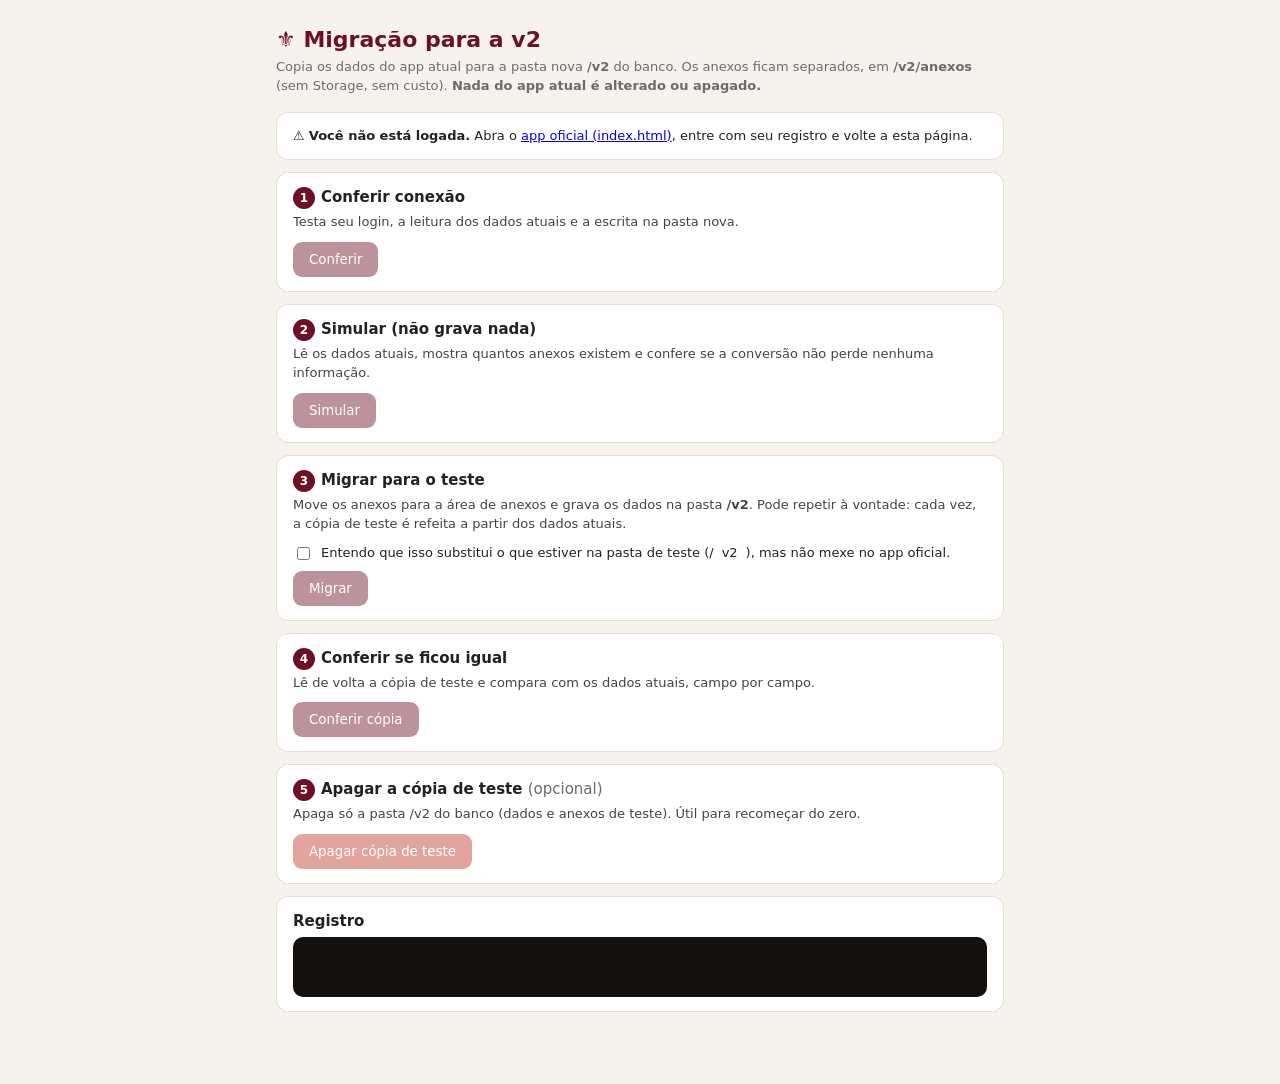
<file: migrar.html>
<!DOCTYPE html>
<html lang="pt-BR">
<head>
<meta charset="UTF-8">
<meta name="viewport" content="width=device-width, initial-scale=1">
<title>Migração para a v2</title>
<script src="v2-config.js"></script>
<script src="v2-core.js"></script>
<style>
  :root{--vinho:#6D1026;--bg:#F6F3EF;--card:#fff;--ok:#1E7B3A;--erro:#C0392B;--aviso:#B45309;--muted:#6b6b6b;--borda:#e4ded6}
  *{box-sizing:border-box}
  body{margin:0;background:var(--bg);font-family:system-ui,-apple-system,Segoe UI,Roboto,sans-serif;color:#222;line-height:1.45}
  main{max-width:760px;margin:0 auto;padding:18px 16px 60px}
  h1{font-size:22px;margin:6px 0 2px;color:var(--vinho)}
  .sub{color:var(--muted);font-size:13px;margin-bottom:16px}
  .card{background:var(--card);border:1px solid var(--borda);border-radius:12px;padding:14px 16px;margin:12px 0}
  .card h2{font-size:15px;margin:0 0 4px}
  .card p{margin:4px 0 10px;font-size:13px;color:#444}
  button{font:700 14px inherit;font-family:inherit;border:none;border-radius:9px;padding:10px 16px;background:var(--vinho);color:#fff;cursor:pointer}
  button:disabled{opacity:.45;cursor:default}
  button.sec{background:#eee;color:#333}
  button.perigo{background:var(--erro)}
  .num{display:inline-block;background:var(--vinho);color:#fff;border-radius:50%;width:22px;height:22px;text-align:center;font-size:12px;line-height:22px;margin-right:6px}
  #log{background:#14110f;color:#e8e2da;border-radius:10px;padding:10px 12px;font:12px/1.5 ui-monospace,Menlo,Consolas,monospace;white-space:pre-wrap;max-height:340px;overflow:auto;min-height:60px}
  .ok{color:#6fdc8c}.err{color:#ff8a7a}.warn{color:#ffc46b}
  #sessao{font-size:13px}
  label.chk{display:flex;gap:8px;align-items:flex-start;font-size:13px;margin:8px 0}
  table{border-collapse:collapse;font-size:12px;width:100%}td,th{border-bottom:1px solid var(--borda);padding:4px 6px;text-align:left}
</style>
</head>
<body>
<main>
  <h1>⚜ Migração para a v2</h1>
  <div class="sub">Copia os dados do app atual para a pasta nova <b>/<span id="raiz"></span></b> do banco. Os anexos ficam separados, em <b>/<span id="raiz3"></span>/anexos</b> (sem Storage, sem custo). <b>Nada do app atual é alterado ou apagado.</b></div>

  <div class="card" id="sessao">Verificando login…</div>

  <div class="card">
    <h2><span class="num">1</span>Conferir conexão</h2>
    <p>Testa seu login, a leitura dos dados atuais e a escrita na pasta nova.</p>
    <button id="b1" disabled>Conferir</button>
  </div>
  <div class="card">
    <h2><span class="num">2</span>Simular (não grava nada)</h2>
    <p>Lê os dados atuais, mostra quantos anexos existem e confere se a conversão não perde nenhuma informação.</p>
    <button id="b2" disabled>Simular</button>
  </div>
  <div class="card">
    <h2><span class="num">3</span>Migrar para o teste</h2>
    <p>Move os anexos para a área de anexos e grava os dados na pasta <b>/<span class="raiz2"></span></b>. Pode repetir à vontade: cada vez, a cópia de teste é refeita a partir dos dados atuais.</p>
    <label class="chk"><input type="checkbox" id="ciente"> Entendo que isso substitui o que estiver na pasta de teste (/<span class="raiz2"></span>), mas não mexe no app oficial.</label>
    <button id="b3" disabled>Migrar</button>
  </div>
  <div class="card">
    <h2><span class="num">4</span>Conferir se ficou igual</h2>
    <p>Lê de volta a cópia de teste e compara com os dados atuais, campo por campo.</p>
    <button id="b4" disabled>Conferir cópia</button>
  </div>
  <div class="card">
    <h2><span class="num">5</span>Apagar a cópia de teste <span style="font-weight:400;color:var(--muted)">(opcional)</span></h2>
    <p>Apaga só a pasta /<span class="raiz2"></span> do banco (dados e anexos de teste). Útil para recomeçar do zero.</p>
    <button id="b5" class="perigo" disabled>Apagar cópia de teste</button>
  </div>

  <div class="card"><h2>Registro</h2><div id="log"></div></div>
</main>
<script>
const C = window.V2_CONFIG, DB = C.DB_URL;
const NOS = [
  { chave: 'escoteira', antigo: '/tropaProgressao/json.json', nome: 'Tropa Escoteira' },
  { chave: 'senior',    antigo: '/tropaSenior/json.json',     nome: 'Tropa Sênior' }
];
let sess = null, ocupado = false;
const $ = id => document.getElementById(id);
document.getElementById('raiz').textContent = C.RAIZ; const r3=document.getElementById('raiz3'); if(r3) r3.textContent = C.RAIZ;
document.querySelectorAll('.raiz2').forEach(e => e.textContent = C.RAIZ);

function log(t, cls) {
  const d = document.createElement('div'); if (cls) d.className = cls; d.textContent = t;
  $('log').appendChild(d); $('log').scrollTop = 1e9;
}
const MB = n => (n / 1048576).toFixed(2) + ' MB';

/* ----- login (usa a mesma sessão do app) ----- */
function lerSessao() { try { return JSON.parse(localStorage.getItem('chefeSessao')); } catch (e) { return null; } }
async function renovar() {
  const s = lerSessao(); if (!s || !s.refreshToken) throw new Error('Sem sessão');
  const r = await fetch('https://securetoken.googleapis.com/v1/token?key=' + C.API_KEY, {
    method: 'POST', headers: { 'Content-Type': 'application/x-www-form-urlencoded' },
    body: 'grant_type=refresh_token&refresh_token=' + encodeURIComponent(s.refreshToken)
  });
  const j = await r.json();
  if (!j.id_token) throw new Error('Não consegui renovar o login');
  s.idToken = j.id_token; s.refreshToken = j.refresh_token; s.expiraEm = Date.now() + 55 * 60 * 1000;
  try { localStorage.setItem('chefeSessao', JSON.stringify(s)); } catch (e) {}
  sess = s;
}
async function iniciarSessao() {
  const s = lerSessao();
  if (!s) return false;
  sess = s;
  if (Date.now() >= (s.expiraEm || 0) || !s.idToken) await renovar();
  return true;
}
V2.configurarAuth({ getToken: () => sess && sess.idToken, renovar: renovar });
const tok = () => sess.idToken;

/* ----- helpers de banco ----- */
async function dbFetch(caminho, opt) {
  for (let t = 0; t < 2; t++) {
    const r = await fetch(DB + caminho + (caminho.includes('?') ? '&' : '?') + 'auth=' + encodeURIComponent(tok()), opt);
    if ((r.status === 401 || r.status === 403) && t === 0) { try { await renovar(); continue; } catch (e) {} }
    return r;
  }
}
async function lerAntigo(no) {
  const r = await dbFetch(no.antigo);
  if (!r.ok) throw new Error(no.nome + ': não consegui ler os dados atuais (HTTP ' + r.status + ')');
  const v = await r.json();
  if (v === null) return null;
  return typeof v === 'string' ? JSON.parse(v) : v;
}
const clone = o => JSON.parse(JSON.stringify(o));

function contarAnexos(obj) {
  let n = 0, bytes = 0, grandes = [];
  (function andar(v, cam) {
    if (!v || typeof v !== 'object') return;
    if (V2.ehAnexoInline(v)) { n++; bytes += v.size || 0; grandes.push([cam, v.name, v.size || 0]); return; }
    Object.keys(v).forEach(k => andar(v[k], cam + '/' + k));
  })(obj, '');
  return { n, bytes, lista: grandes };
}
// remove o que muda de propósito (anexo vira link) antes de comparar
function semBinario(v) {
  if (Array.isArray(v)) return v.map(semBinario);
  if (v && typeof v === 'object') {
    if (typeof v.name === 'string' && ('data' in v || 'ref' in v) && 'size' in v) return { name: v.name, type: v.type, size: v.size };
    const o = {}; Object.keys(v).forEach(k => o[k] = semBinario(v[k])); return o;
  }
  return v;
}

function travar(on) {
  ocupado = on;
  ['b1', 'b2', 'b3', 'b4', 'b5'].forEach(id => $(id).disabled = on || !sess);
}
async function rodar(fn) {
  if (ocupado) return;
  travar(true);
  try { await fn(); } catch (e) { log('✖ ' + (e.message || e), 'err'); console.error(e); }
  travar(false);
}

/* ----- 1. conferir ----- */
$('b1').onclick = () => rodar(async () => {
  log('— Conferindo conexão —');
  log('✔ Login: registro ' + (sess.registro || '?'), 'ok');
  for (const no of NOS) {
    const d = await lerAntigo(no);
    log(d ? `✔ ${no.nome}: dados atuais lidos (${Object.keys(d).length} campos)` : `⚠ ${no.nome}: ainda não há dados atuais`, d ? 'ok' : 'warn');
  }
  let r = await dbFetch('/' + C.RAIZ + '/_teste.json', { method: 'PUT', body: JSON.stringify(Date.now()) });
  if (!r.ok) throw new Error('Não consegui GRAVAR em /' + C.RAIZ + ' (HTTP ' + r.status + '). Falta incluir as regras do passo 3 do tutorial.');
  await dbFetch('/' + C.RAIZ + '/_teste.json', { method: 'DELETE' });
  log('✔ Banco: leitura e escrita em /' + C.RAIZ + ' funcionando', 'ok');
  try {
    await V2.gravarAnexo('_teste', 'b2s=');
    await V2.removerAnexo({ ref: '_teste' });
    log('✔ Anexos: gravação na área de anexos funcionando', 'ok');
  } catch (e) {
    throw new Error('Anexos: ' + e.message + '\nConfira as regras do passo 2 do tutorial.');
  }
  log('Tudo certo para seguir.', 'ok');
});

/* ----- 2. simular ----- */
async function analisar(no) {
  const d = await lerAntigo(no);
  if (!d) { log(`⚠ ${no.nome}: nada para migrar`, 'warn'); return null; }
  const a = contarAnexos(d);
  const copia = clone(d);
  a.lista.forEach(([c]) => {}); // (os anexos ficam como estão na simulação)
  const ids = C.ID_ARRAYS[no.chave];
  const arvore = V2.encDados(copia, ids);
  const volta = V2.decDados(JSON.parse(JSON.stringify(arvore)), ids);
  const igual = V2.canonStr(volta) === V2.canonStr(copia);
  const folhas = Object.keys(V2.flatten(arvore)).length;
  log(`${igual ? '✔' : '✖'} ${no.nome}: ${Object.keys(d).length} campos → ${folhas} nós no banco; ${a.n} anexo(s) (${MB(a.bytes)}) serão movidos para a área de anexos; conversão ${igual ? 'sem perdas' : 'COM DIFERENÇAS'}`, igual ? 'ok' : 'err');
  a.lista.forEach(x => log('    anexo: ' + x[1] + ' (' + MB(x[2]) + ')'));
  if (!igual) throw new Error('A conversão de ' + no.nome + ' não bateu — NÃO migre e me avise.');
  return d;
}
$('b2').onclick = () => rodar(async () => {
  log('— Simulação (nada é gravado) —');
  for (const no of NOS) await analisar(no);
  log('Simulação concluída.', 'ok');
});

/* ----- 3. migrar ----- */
$('b3').onclick = () => rodar(async () => {
  if (!$('ciente').checked) { log('Marque a caixinha de ciência antes de migrar.', 'warn'); return; }
  if (!confirm('Copiar os dados atuais para /' + C.RAIZ + ' (teste)?\nO app oficial não será alterado.')) return;
  log('— Migrando —');
  for (const no of NOS) {
    const d = await analisar(no);
    if (!d) continue;
    const n = await V2.garantirAnexos(d, no.chave, (i, t, att) => log(`    ↑ anexo ${i}/${t}: ${att.name}`));
    if (n) log(`✔ ${no.nome}: ${n} anexo(s) movidos para a área de anexos`, 'ok');
    const arvore = V2.encDados(d, C.ID_ARRAYS[no.chave]);
    const r = await dbFetch('/' + C.RAIZ + '/' + no.chave + '.json', { method: 'PUT', headers: { 'Content-Type': 'application/json' }, body: JSON.stringify(arvore) });
    if (!r.ok) throw new Error(no.nome + ': falha ao gravar (HTTP ' + r.status + ')');
    log(`✔ ${no.nome}: dados gravados em /${C.RAIZ}/${no.chave}`, 'ok');
  }
  log('Migração concluída. Agora rode o passo 4 e depois abra index' + C.SUFIXO + '.html para testar.', 'ok');
});

/* ----- 4. conferir ----- */
$('b4').onclick = () => rodar(async () => {
  log('— Conferindo a cópia —');
  let tudoOk = true;
  for (const no of NOS) {
    const antigo = await lerAntigo(no);
    const r = await dbFetch('/' + C.RAIZ + '/' + no.chave + '.json');
    if (!r.ok) throw new Error(no.nome + ': não consegui ler a cópia (HTTP ' + r.status + ')');
    const arvore = await r.json();
    if (!antigo && !arvore) { log(`${no.nome}: vazio dos dois lados`, 'warn'); continue; }
    if (!arvore) { log(`✖ ${no.nome}: a cópia está vazia — rode o passo 3`, 'err'); tudoOk = false; continue; }
    const novo = V2.decDados(arvore, C.ID_ARRAYS[no.chave]);
    const a = V2.canon(semBinario(antigo)), b = V2.canon(semBinario(novo));
    const campos = new Set([...Object.keys(a), ...Object.keys(b)]);
    const difs = [...campos].filter(k => JSON.stringify(a[k]) !== JSON.stringify(b[k]));
    if (!difs.length) log(`✔ ${no.nome}: IGUAL ao app atual (${campos.size} campos conferidos)`, 'ok');
    else { tudoOk = false; log(`✖ ${no.nome}: diferenças nos campos: ${difs.join(', ')}`, 'err'); log('    (se alguém editou o app oficial depois da migração, é normal: rode o passo 3 de novo)', 'warn'); }
    // anexos da cópia: o link responde?
    let falhas = 0, total = 0;
    const refs = []; (function andar(v) { if (v && typeof v === 'object') { if (typeof v.ref === 'string') refs.push(v.ref); else Object.values(v).forEach(andar); } })(novo);
    for (const ref of refs) { total++; try { const h = await dbFetch('/' + C.RAIZ + '/anexos/' + ref + '.json?shallow=true'); const j = h.ok ? await h.json() : null; if (!j || !j.data) falhas++; } catch (e) { falhas++; } }
    if (total) log(`    anexos na cópia: ${total} (${falhas ? falhas + ' NÃO encontrados' : 'todos presentes'})`, falhas ? 'err' : 'ok');
  }
  log(tudoOk ? 'Cópia conferida: pode testar o app v2.' : 'Há diferenças — veja acima.', tudoOk ? 'ok' : 'warn');
});

/* ----- 5. apagar teste ----- */
$('b5').onclick = () => rodar(async () => {
  if (!confirm('Apagar TODA a cópia de teste (/' + C.RAIZ + ', incluindo anexos de teste)?\nO app oficial não é afetado.')) return;
  log('— Apagando cópia de teste —');
  const r = await dbFetch('/' + C.RAIZ + '.json', { method: 'DELETE' });
  if (!r.ok) throw new Error('Falha ao apagar o banco de teste (HTTP ' + r.status + ')');
  log('✔ Banco de teste apagado', 'ok');
  log('✔ Anexos de teste apagados junto', 'ok');
});

/* ----- início ----- */
(async () => {
  try {
    if (!(await iniciarSessao())) {
      $('sessao').innerHTML = '⚠ <b>Você não está logada.</b> Abra o <a href="index.html">app oficial (index.html)</a>, entre com seu registro e volte a esta página.';
      return;
    }
    $('sessao').innerHTML = '✔ Logada como registro <b>' + (sess.registro || '?') + '</b>.';
    travar(false);
  } catch (e) {
    $('sessao').innerHTML = '⚠ Sessão expirada. Abra o <a href="index.html">index.html</a>, faça login de novo e volte aqui.';
  }
})();
</script>
</body>
</html>
</file>
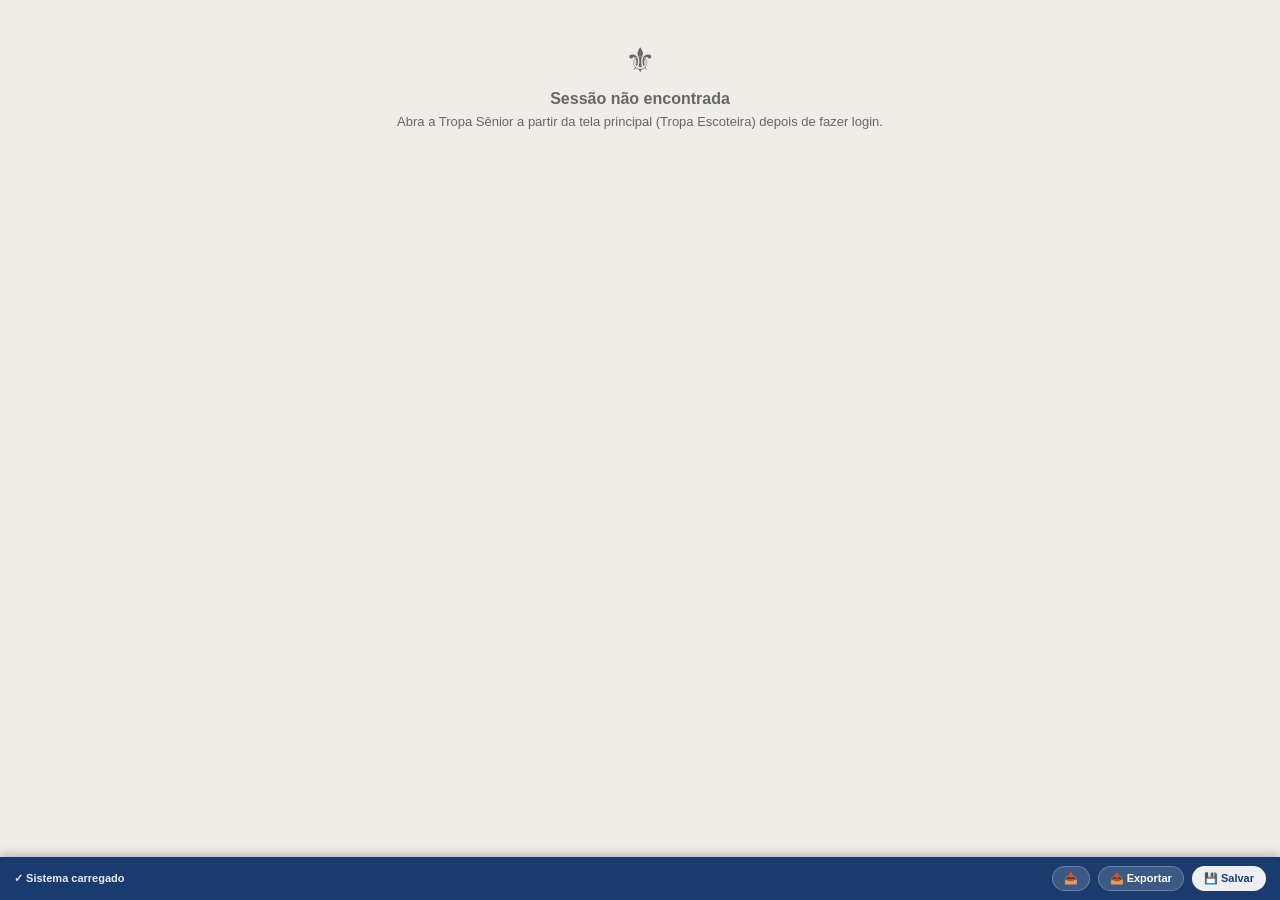
<file: tropa-senior-v2.html>
<!DOCTYPE html>
<html lang="pt-BR">
<head>
<meta charset="UTF-8">
<meta name="viewport" content="width=device-width, initial-scale=1.0">
<title>Ciclo de Programa 2S2026/1S2027 — GE Joaninha</title>
<style>
:root{
  --vinho:#6D1026;--vinho2:#9C1B3A;--azul:#1B3B6F;--azul2:#2A5298;
  --hv:#F8D7E3;--hv-b:#9C1B6E;--hv-t:#5A0035;
  --ma:#D7EDD9;--ma-b:#2D7A3A;--ma-t:#174A1E;
  --pd:#D3E8FA;--pd-b:#1B5FAA;--pd-t:#0A2F5A;
  --sb:#FDEED7;--sb-b:#CC6C00;--sb-t:#7A3800;
  --done:#27AE60;--done-bg:#D5F5E3;--done-dark:#1E8449;
  --focus-y:#FFFBEA;--focus-b:#F39C12;
  --bg:#F0EDE8;--card:#FFF;--text:#1A1A1A;--muted:#666;
  --border:#E0D8D0;--r:10px;--shadow:0 2px 8px rgba(0,0,0,.10);
}
*{box-sizing:border-box;margin:0;padding:0;}
body{font-family:-apple-system,BlinkMacSystemFont,'Segoe UI',Roboto,sans-serif;background:var(--bg);color:var(--text);min-height:100vh;}

/* HEADER */
.header{background:linear-gradient(160deg,var(--vinho) 0%,var(--vinho2) 60%,#B03050 100%);color:#fff;padding:20px 16px 16px;text-align:center;}
.header-flor{font-size:26px;margin-bottom:4px;}
.header h1{font-size:16px;font-weight:800;letter-spacing:.5px;line-height:1.3;}
.header .sub{font-size:11px;opacity:.82;margin-top:3px;}
.header-chips{display:flex;flex-wrap:wrap;gap:5px;justify-content:center;margin-top:9px;}
.chip{background:rgba(255,255,255,.18);border:1px solid rgba(255,255,255,.3);border-radius:20px;font-size:10px;font-weight:600;padding:3px 9px;}

/* TABS */
.tabs{display:flex;background:#fff;border-bottom:2px solid var(--border);position:sticky;top:0;z-index:200;box-shadow:0 2px 6px rgba(0,0,0,.1);overflow-x:auto;overflow-y:hidden;overflow-anchor:none;}
.tab-btn{flex:0 0 auto;padding:16px 14px;border:none;border-bottom:3px solid transparent;background:transparent;font-size:11px;font-weight:700;color:var(--muted);cursor:pointer;position:relative;transition:color .2s, border-color .2s, padding .2s ease;white-space:nowrap;}
.tabs.compacto .tab-btn{padding:9px 6px;}
.tab-btn.active{color:var(--vinho);border-bottom-color:var(--vinho);}
.tab-content{display:none;padding-bottom:32px;}
.tab-content.active{display:block;}

/* ALERTS */
.alert{margin:12px 12px 0;background:var(--focus-y);border-left:4px solid var(--focus-b);border-radius:0 var(--r) var(--r) 0;padding:9px 11px;font-size:11px;color:#7A4A00;line-height:1.5;}

/* PROGRESS BARS */
.progress-section{margin:12px 12px 0;background:var(--card);border-radius:var(--r);padding:13px 13px 9px;box-shadow:var(--shadow);}
.section-label{font-size:10px;font-weight:800;text-transform:uppercase;letter-spacing:1px;color:var(--muted);margin-bottom:11px;}
.prog-row{margin-bottom:9px;}
.prog-meta{display:flex;justify-content:space-between;align-items:center;margin-bottom:4px;}
.prog-name{font-size:12px;font-weight:700;}
.prog-etapa{font-size:10px;font-weight:700;padding:2px 7px;border-radius:20px;}
.prog-track{background:#EEEBE7;border-radius:20px;height:9px;overflow:hidden;}
.prog-bar{height:100%;border-radius:20px;transition:width .5s ease;}
.prog-hint{font-size:10px;color:var(--muted);margin-top:7px;line-height:1.5;border-top:1px solid var(--border);padding-top:7px;}

/* EIXO HEADER */
.eixo-hdr{display:flex;align-items:center;gap:7px;margin:14px 12px 6px;padding:9px 11px;border-radius:var(--r);font-size:12px;font-weight:800;letter-spacing:.3px;border-left:4px solid;}
.chev-eixo-sr{font-size:11px;transition:transform .2s;flex-shrink:0;}
.eixo-icon{font-size:14px;}
.eixo-stats{font-size:10px;font-weight:600;margin-left:auto;opacity:.7;}

/* ACCORDION BLOCKS */
.block-list{margin:0 12px;display:flex;flex-direction:column;gap:6px;}
.block-item{background:var(--card);border-radius:var(--r);box-shadow:var(--shadow);overflow:hidden;}
.block-item[open] .block-arrow{transform:rotate(90deg);}
.block-summary{display:flex;align-items:center;gap:8px;padding:11px 12px;cursor:pointer;list-style:none;user-select:none;-webkit-user-select:none;}
.block-summary::-webkit-details-marker{display:none;}
.block-arrow{font-size:10px;color:var(--muted);transition:transform .2s;flex-shrink:0;}
.block-info{flex:1;min-width:0;}
.block-title{font-size:12px;font-weight:700;line-height:1.3;}
.block-meta{font-size:10px;color:var(--muted);margin-top:2px;}
.block-badges{display:flex;gap:4px;flex-wrap:wrap;margin-left:auto;flex-shrink:0;}
.b-badge{width:20px;height:20px;border-radius:50%;font-size:9px;font-weight:800;display:flex;align-items:center;justify-content:center;flex-shrink:0;}
.b-done{background:var(--done);color:#fff;}
.b-part{background:#F39C12;color:#fff;}
.b-none{background:#E0E0E0;color:#999;}
.focus-tag{display:inline-block;background:var(--focus-b);color:#fff;font-size:8px;font-weight:800;padding:1px 5px;border-radius:3px;margin-left:4px;vertical-align:middle;}
.semester-tag{display:inline-block;font-size:8px;font-weight:800;padding:1px 5px;border-radius:3px;margin-left:3px;vertical-align:middle;}
.sem1-tag{background:#E8F5E9;color:#2D6E3E;}
.sem2-tag{background:#E3F2FD;color:#1B5FAA;}

/* BLOCK BODY */
.block-body{padding:0 12px 12px;border-top:1px solid #F5F2EE;}
.actions-section{margin-top:10px;}
.actions-label{font-size:10px;font-weight:800;text-transform:uppercase;letter-spacing:.5px;color:var(--muted);margin-bottom:6px;display:flex;align-items:center;gap:6px;}
.fixed-label{color:#C0392B;}
.var-label{color:var(--azul);}
.actions-table-wrap{overflow-x:auto;border-radius:6px;box-shadow:0 1px 3px rgba(0,0,0,.08);}
.actions-table{width:100%;border-collapse:collapse;min-width:360px;background:var(--card);}
.actions-table th{background:var(--azul);color:#fff;padding:6px 5px;font-size:10px;font-weight:700;text-align:center;white-space:nowrap;}
.actions-table th.act-col{text-align:left;padding-left:8px;min-width:130px;}
.actions-table td{padding:6px 5px;border-bottom:1px solid #F0EDE8;font-size:10px;vertical-align:middle;text-align:center;}
.actions-table td.act-col{text-align:left;padding-left:8px;line-height:1.4;font-weight:500;}
.actions-table tr:last-child td{border-bottom:none;}
.actions-table tr:nth-child(even){background:#FAFAF8;}
.actions-table tr.fixed-row{background:#FFF5F5;}
.cb{width:26px;height:26px;border-radius:7px;margin:auto;display:flex;align-items:center;justify-content:center;cursor:pointer;transition:all .15s;border:2px solid transparent;font-size:14px;font-weight:700;user-select:none;-webkit-user-select:none;}
.cb.done{background:var(--done);color:#fff;border-color:var(--done-dark);}
.cb.pending{background:#EDEBE8;color:#C0BCB7;border-color:#DDD9D4;}
.cb.pending:hover{background:var(--done-bg);border-color:var(--done);color:var(--done);}
.cb.done:hover{background:#E74C3C;border-color:#C0392B;}
.cb.camp-only{background:#E3F2FD;color:#1565C0;border-color:#BBDEFB;cursor:default;}

/* RESET BTN */
.reset-btn{display:block;margin:14px auto 0;background:none;border:1px solid var(--border);border-radius:20px;padding:6px 14px;font-size:11px;color:var(--muted);cursor:pointer;}
.reset-btn:hover{border-color:#E74C3C;color:#E74C3C;}

/* CALENDAR */
.cal-section-hdr{margin:14px 12px 8px;font-size:13px;font-weight:800;color:var(--vinho);display:flex;align-items:center;gap:8px;}
.cal-section-hdr::after{content:'';flex:1;height:1px;background:var(--border);}
.cal-list{padding:0 12px;display:flex;flex-direction:column;gap:8px;}
.cal-card{background:var(--card);border-radius:var(--r);box-shadow:var(--shadow);display:flex;overflow:hidden;position:relative;}
.cal-strip{width:55px;min-width:55px;display:flex;flex-direction:column;align-items:center;justify-content:center;padding:10px 4px;color:#fff;text-align:center;}
.strip-idx{font-size:8px;font-weight:700;opacity:.65;letter-spacing:.5px;}
.strip-day{font-size:18px;font-weight:900;line-height:1.1;}
.strip-mon{font-size:9px;font-weight:800;text-transform:uppercase;letter-spacing:.5px;margin-top:1px;}
.cal-body{flex:1;padding:10px 11px;}
.cal-meta{display:flex;flex-wrap:wrap;gap:4px;margin-bottom:6px;}
.fmt-badge{font-size:9px;font-weight:800;padding:2px 7px;border-radius:20px;letter-spacing:.5px;}
.fmt-T{background:#EBF5FB;color:#1565C0;}
.fmt-P{background:#F4ECF7;color:#6A1B9A;}
.fmt-PN{background:#D6EAF8;color:#0D47A1;}
.fmt-Av{background:#EAFAF1;color:#1A7434;}
.fmt-Esp{background:#FFF9C4;color:#7A4A00;}
.bloco-tag{font-size:9px;font-weight:700;padding:2px 7px;border-radius:20px;background:var(--focus-y);color:#7A4800;border:1px solid #F5CBA7;}
.comp-tag{font-size:9px;font-weight:700;padding:2px 7px;border-radius:20px;background:#F9EAF0;color:#7A1030;border:1px solid #F1A7BD;}
.special-banner{display:inline-flex;align-items:center;gap:3px;font-size:9px;font-weight:900;padding:2px 7px;border-radius:4px;margin-bottom:4px;letter-spacing:.5px;}
.banner-camp{background:#2D6E3E;color:#fff;}
.banner-enduro{background:#C96A00;color:#fff;}
.banner-sem{background:#E74C3C;color:#fff;}
.cal-text{font-size:11px;color:#3A3A3A;line-height:1.55;}
.cal-text em{color:var(--muted);font-style:normal;font-size:10px;}
.anexo-upload-label{display:flex;align-items:center;gap:8px;padding:8px 10px;background:#FAFAF8;border:2px dashed var(--border);border-radius:8px;cursor:pointer;}
.anexo-upload-label input[type=file]{display:none;}
.anexo-arquivo-row{display:flex;align-items:center;gap:6px;padding:8px 10px;background:#EEF2FF;border:1px solid #C0CCF0;border-radius:8px;}
.anexo-arquivo-info{flex:1;min-width:0;}
.anexo-arquivo-nome{font-size:11px;font-weight:700;white-space:nowrap;overflow:hidden;text-overflow:ellipsis;}
.anexo-arquivo-tam{font-size:9px;color:var(--muted);}
.anexo-btn{border:none;border-radius:6px;padding:5px 8px;font-size:10px;font-weight:700;cursor:pointer;flex-shrink:0;}
.extra-link-input,.extra-resposta-input{width:100%;padding:8px 10px;border:2px solid var(--border);border-radius:8px;font-size:12px;font-family:inherit;outline:none;}
.extra-link-input:focus,.extra-resposta-input:focus{border-color:var(--vinho);}
.evento-link-sr{display:inline-flex;align-items:center;gap:4px;font-size:11px;font-weight:700;color:var(--vinho);text-decoration:none;}
.toggle-externa-row-sr{display:flex;align-items:center;gap:9px;padding:10px 12px;background:#FAFAF8;border:1px solid var(--border);border-radius:8px;cursor:pointer;}
.toggle-externa-row-sr input[type=checkbox]{width:17px;height:17px;accent-color:var(--vinho);cursor:pointer;flex-shrink:0;}
.toggle-externa-row-sr label{font-size:12px;font-weight:600;color:var(--text);cursor:pointer;}
.externa-badge-sr{display:inline-flex;align-items:center;gap:3px;font-size:9px;font-weight:800;padding:2px 8px;border-radius:20px;background:#E8F5E9;color:#1E7A34;border:1px solid #A8D8B0;margin-right:5px;}
.grupo-label-sr{font-size:10px;font-weight:800;text-transform:uppercase;letter-spacing:.5px;color:var(--muted);margin:8px 0 4px;}
.item-row-sr{display:flex;align-items:flex-start;gap:8px;padding:6px 6px;border-radius:6px;}
.item-row-sr:hover{background:#F5F2EE;}
.item-check-sr{width:18px;height:18px;border-radius:5px;border:2px solid #DDD9D4;flex-shrink:0;margin-top:1px;cursor:pointer;display:flex;align-items:center;justify-content:center;font-size:12px;font-weight:800;color:#fff;}
.item-check-sr.sel{background:var(--vinho);border-color:var(--vinho2);}
.item-text-sr{font-size:12px;line-height:1.45;cursor:pointer;}
.chip-select-group-sr{display:flex;flex-wrap:wrap;gap:6px;}
.chip-toggle-sr{font-size:11px;font-weight:700;padding:7px 12px;border-radius:20px;border:1px solid var(--border);background:#FAFAF8;color:var(--text);cursor:pointer;}
.chip-toggle-sr:hover{background:#F2EFEA;}
.chip-toggle-sr.selected{background:var(--vinho);color:#fff;border-color:var(--vinho);}
.btn-picker-toggle-sr{width:100%;text-align:left;padding:10px 12px;border-radius:8px;border:1px solid var(--border);background:#FAFAF8;font-size:12px;font-weight:700;color:var(--text);cursor:pointer;display:flex;justify-content:space-between;align-items:center;gap:8px;}
.btn-picker-toggle-sr:hover{background:#F2EFEA;}
.itens-picker-scroll-sr{max-height:320px;overflow-y:auto;border:1px solid var(--border);border-radius:10px;padding:8px;background:#FAFAF8;margin-top:8px;}
.eixo-picker-header-sr{font-size:10px;font-weight:800;text-transform:uppercase;letter-spacing:.5px;padding:7px 10px;border-radius:8px;color:#fff;margin-top:8px;}
.eixo-picker-header-sr:first-child{margin-top:0;}
.picker-bloco-sr{border:1px solid var(--border);border-radius:8px;margin-top:6px;overflow:hidden;background:var(--card);}
.picker-bloco-head-sr{display:flex;align-items:center;gap:8px;padding:8px 10px;cursor:pointer;font-size:11px;font-weight:700;}
.picker-bloco-head-sr:hover{background:#F5F2EE;}
.picker-bloco-head-sr .chev{margin-left:auto;}
.picker-bloco-body-sr{display:none;padding:2px 10px 10px;}
.picker-bloco-sr.open .picker-bloco-body-sr{display:block;}
.picker-bloco-sr.open .chev{transform:rotate(180deg);}
.picker-bloco-count-sr{font-size:9px;font-weight:800;padding:2px 6px;border-radius:10px;background:var(--done-bg);color:#1E8449;}
.presenca-marcar-todos-sr{display:flex;gap:8px;margin-bottom:6px;padding-bottom:6px;border-bottom:1px solid #F0EDE8;}
.presenca-grupo-label-sr{font-size:10px;font-weight:800;text-transform:uppercase;letter-spacing:.5px;padding:8px 4px 4px;border-bottom:2px solid;margin-bottom:2px;}
.presenca-marcar-todos-sr button{flex:1;font-size:10px;font-weight:700;padding:6px;border-radius:8px;border:1px solid var(--border);background:#FAFAF8;color:var(--text);cursor:pointer;}
.presenca-marcar-todos-sr button:first-child:hover{border-color:#27AE60;color:#1E8449;background:var(--done-bg);}
.presenca-marcar-todos-sr button:last-child:hover{border-color:#E74C3C;color:#E74C3C;background:#FDEBEA;}
.justificar-btn-sr{margin-left:auto;font-size:9px;font-weight:700;padding:3px 8px;border-radius:20px;border:1px solid var(--border);background:#fff;color:var(--muted);cursor:pointer;white-space:nowrap;flex-shrink:0;}
.justificar-btn-sr:hover{border-color:var(--vinho);color:var(--vinho);}
.justificar-btn-sr.justificado{background:var(--done-bg);color:#1E8449;border-color:#27AE60;}
.evento-menu-btn-sr{background:none;border:none;font-size:16px;color:var(--muted);cursor:pointer;padding:2px 6px;flex-shrink:0;}
.evento-dropdown-sr{position:absolute;right:8px;top:34px;background:#fff;border:1px solid var(--border);border-radius:10px;box-shadow:0 4px 14px rgba(0,0,0,.15);z-index:50;overflow:hidden;min-width:160px;}
.evento-dropdown-sr button{display:block;width:100%;text-align:left;padding:10px 14px;border:none;background:none;font-size:12px;font-weight:600;color:var(--text);cursor:pointer;}
.evento-dropdown-sr button:hover{background:#F5F2EE;}
.evento-dropdown-sr button.remover{color:#E74C3C;}
.strip-normal{background:var(--vinho);}
.strip-leve{background:#78909C;}
.strip-pernoite{background:#1565C0;}
.strip-planejar{background:#6A1B9A;}
.strip-avaliar{background:#1A7434;}
.strip-sem{background:#B0BEC5;}

/* LEGENDA CAL */
.cal-legend{margin:12px 12px 0;background:var(--card);border-radius:var(--r);padding:11px 13px;box-shadow:var(--shadow);}
.legend-grid{display:grid;grid-template-columns:1fr 1fr;gap:6px;}
.legend-item{display:flex;align-items:center;gap:6px;font-size:10px;}
.legend-dot{width:11px;height:11px;border-radius:3px;flex-shrink:0;}

/* SEMESTRES TAB */
.sem-section{margin:14px 12px 0;}
.sem-header{background:linear-gradient(135deg,var(--vinho) 0%,var(--vinho2) 100%);color:#fff;border-radius:var(--r) var(--r) 0 0;padding:12px 14px;}
.sem-header h3{font-size:14px;font-weight:800;margin-bottom:2px;}
.sem-header .period{font-size:11px;opacity:.85;}
.sem-body{background:var(--card);border-radius:0 0 var(--r) var(--r);padding:12px 14px;box-shadow:var(--shadow);}
.sem-blocks{display:flex;flex-direction:column;gap:6px;margin-bottom:10px;}
.sem-block-row{display:flex;align-items:center;gap:8px;padding:7px 10px;border-radius:8px;font-size:11px;}
.sem-block-num{font-size:10px;font-weight:800;color:var(--muted);width:18px;flex-shrink:0;}
.sem-block-name{font-weight:600;flex:1;}
.sem-eixo-dot{width:8px;height:8px;border-radius:50%;flex-shrink:0;}
.sem-special{margin-top:10px;border-top:1px solid var(--border);padding-top:10px;}
.sem-special-item{display:flex;align-items:flex-start;gap:6px;font-size:11px;margin-bottom:6px;}
.sem-special-icon{font-size:14px;flex-shrink:0;}
.milestone-box{margin-top:10px;border-top:1px solid var(--border);padding-top:10px;}
.milestone-item{display:flex;align-items:center;gap:6px;margin-bottom:5px;font-size:11px;}
.milestone-star{font-size:16px;}
.milestone-text{font-weight:600;}
.milestone-sub{font-size:10px;color:var(--muted);}
.prog-overview{margin-top:10px;border-top:1px solid var(--border);padding-top:10px;}
.prog-overview-title{font-size:10px;font-weight:800;text-transform:uppercase;letter-spacing:.5px;color:var(--muted);margin-bottom:8px;}
.prog-mini-row{display:flex;align-items:center;gap:8px;margin-bottom:5px;}
.prog-mini-name{font-size:11px;font-weight:700;width:70px;flex-shrink:0;}
.prog-mini-track{flex:1;background:#EEEBE7;border-radius:20px;height:7px;overflow:hidden;}
.prog-mini-bar{height:100%;border-radius:20px;}
.prog-mini-label{font-size:10px;color:var(--muted);width:60px;text-align:right;flex-shrink:0;}

/* MODAL */
.modal-ov{display:none;position:fixed;inset:0;background:rgba(0,0,0,.5);z-index:1000;align-items:flex-end;justify-content:center;}
.modal-ov.open{display:flex;}
.modal-box{background:#fff;border-radius:16px 16px 0 0;padding:20px 16px 28px;width:100%;max-width:500px;max-height:90vh;overflow-y:auto;}
.modal-ttl{font-size:16px;font-weight:800;color:var(--vinho);margin-bottom:16px;}
.f-label{font-size:11px;font-weight:700;color:var(--muted);text-transform:uppercase;letter-spacing:.5px;margin-bottom:5px;display:block;}
.f-input{width:100%;padding:10px 12px;border:2px solid var(--border);border-radius:8px;font-size:14px;outline:none;font-family:inherit;color:var(--text);}
.f-input:focus{border-color:var(--vinho);}
.f-field{margin-bottom:12px;}
.f-row{display:flex;gap:8px;margin-top:14px;}
.btn-prim{background:var(--vinho);color:#fff;border:none;border-radius:10px;padding:12px;font-size:14px;font-weight:700;cursor:pointer;flex:2;}
.btn-sec{background:var(--border);color:var(--text);border:none;border-radius:10px;padding:12px;font-size:14px;font-weight:700;cursor:pointer;flex:1;}
.btn-ic{background:none;border:1px solid var(--border);border-radius:7px;padding:4px 8px;font-size:11px;cursor:pointer;color:var(--muted);white-space:nowrap;}
.btn-ic:hover{background:var(--bg);}
.arch-section{margin:0 12px;background:var(--card);border-radius:var(--r);box-shadow:var(--shadow);overflow:hidden;margin-top:10px;}

.patrulha-form{display:flex;flex-direction:column;gap:8px;padding:10px;border:1px dashed var(--border);border-radius:10px;}
.patrulha-form-row{display:flex;gap:8px;align-items:center;}
.patrulha-form-row input[type=color]{width:44px;height:38px;border-radius:8px;border:1px solid var(--border);padding:2px;cursor:pointer;background:none;}
.patrulha-form-row .f-input{flex:1;}
.patrulhas-grid{display:flex;flex-direction:column;}
.patrulha-secao{margin:10px 0 0;position:relative;}
@media (min-width:640px){
  .patrulhas-grid{display:grid;grid-template-columns:repeat(auto-fit,minmax(260px,1fr));gap:0;}
  .patrulhas-grid .patrulha-secao{margin:10px 7px 0;}
}
.patrulha-secao-header{display:flex;align-items:center;justify-content:space-between;padding:9px 12px;border-radius:10px 10px 0 0;color:#fff;font-size:11px;font-weight:800;}
.patrulha-secao-header-direita{display:flex;align-items:center;gap:4px;}
.patrulha-secao-count{background:rgba(255,255,255,.28);padding:1px 9px;border-radius:20px;font-size:10px;font-weight:800;}
.patrulha-menu-btn{border:none;background:none;color:#fff;font-size:15px;font-weight:900;cursor:pointer;padding:1px 5px;border-radius:6px;line-height:1;}
.patrulha-menu-btn:hover{background:rgba(255,255,255,.25);}
.patrulha-dropdown{position:absolute;top:38px;right:0;background:var(--card);border:1px solid var(--border);border-radius:10px;box-shadow:var(--shadow);overflow:hidden;z-index:20;min-width:130px;}
.patrulha-dropdown button{display:block;width:100%;text-align:left;padding:10px 12px;font-size:12px;font-weight:700;border:none;background:var(--card);color:var(--text);cursor:pointer;}
.patrulha-dropdown button:hover{background:#F5F2EE;}
.patrulha-dropdown button.remover{color:#E74C3C;}
.patrulha-drop-zone{background:#FAFAF8;border:1px dashed var(--border);border-top:none;border-radius:0 0 10px 10px;padding:6px;min-height:46px;transition:background .15s ease,border-color .15s ease;}
.patrulha-drop-zone.drag-over{background:#EAFAF1;border-color:#27AE60;}
.patrulha-vazia{font-size:11px;color:var(--muted);text-align:center;padding:14px;}
.roster-row-sr{display:flex;align-items:center;gap:8px;padding:8px 10px;cursor:pointer;border-bottom:1px solid #F0EDE8;}
.roster-row-sr:last-child{border-bottom:none;}
.roster-row-sr:hover{background:#F5F2EE;}

/* SAVE BAR */
.save-bar{position:fixed;bottom:0;left:0;right:0;background:var(--azul);color:#fff;
  padding:9px 14px;display:flex;align-items:center;gap:8px;z-index:600;
  box-shadow:0 -2px 10px rgba(0,0,0,.25);}
.save-bar-status{flex:1;font-size:11px;font-weight:600;opacity:.9;white-space:nowrap;overflow:hidden;text-overflow:ellipsis;}
.sbar-btn{background:rgba(255,255,255,.15);border:1px solid rgba(255,255,255,.25);color:#fff;
  border-radius:16px;padding:5px 11px;font-size:11px;font-weight:700;cursor:pointer;white-space:nowrap;}
.sbar-btn:hover{background:rgba(255,255,255,.25);}
.sbar-btn.prim{background:rgba(255,255,255,.92);color:var(--azul);}
.sbar-btn.prim:hover{background:#fff;}
body{padding-bottom:50px;}

/* ESCOTEIRO DA PÁTRIA */
.ep-pillar{background:var(--card);margin:10px 12px 0;border-radius:var(--r);box-shadow:var(--shadow);overflow:hidden;}
.ep-ph{padding:12px 14px;display:flex;align-items:center;gap:10px;border-bottom:1px solid #F0EDE8;}
.ep-num{width:28px;height:28px;border-radius:50%;display:flex;align-items:center;justify-content:center;
  font-size:12px;font-weight:900;color:#fff;flex-shrink:0;}
.ep-pb{padding:10px 14px 14px;}
.ep-fl{font-size:10px;font-weight:800;text-transform:uppercase;letter-spacing:.5px;color:var(--muted);margin:8px 0 5px;display:block;}
.ep-sel{width:100%;padding:9px 10px;border:2px solid var(--border);border-radius:8px;font-size:13px;
  font-weight:600;background:var(--card);outline:none;cursor:pointer;font-family:inherit;}
.ep-sel:focus{border-color:var(--vinho);}
.ep-ta{width:100%;padding:9px 10px;border:2px solid var(--border);border-radius:8px;font-size:12px;
  resize:vertical;min-height:70px;outline:none;font-family:inherit;}
.ep-ta:focus{border-color:var(--vinho);}
.ep-di{width:100%;padding:8px 10px;border:2px solid var(--border);border-radius:8px;
  font-size:12px;outline:none;font-family:inherit;}
.ep-di:focus{border-color:var(--vinho);}
.ep-sub{background:#FAFAF8;border-radius:8px;padding:10px 12px;margin-bottom:8px;}
.obs-modal-ov{display:none;position:fixed;inset:0;background:rgba(0,0,0,.5);z-index:1000;align-items:flex-end;justify-content:center;}
.obs-modal-ov.open{display:flex;}
.obs-modal-box{background:var(--card);border-radius:16px 16px 0 0;padding:20px 18px 26px;width:100%;max-width:500px;max-height:80vh;overflow-y:auto;}
.obs-modal-titulo{font-size:15px;font-weight:800;color:var(--vinho);margin-bottom:10px;}
.obs-modal-texto{font-size:13px;color:var(--text);line-height:1.6;white-space:pre-line;}

/* ─── Busca de Ações ─────────────────────────────── */
.busca-wrap{margin:10px 12px 0;position:relative;}
.busca-input{width:100%;box-sizing:border-box;padding:10px 38px 10px 38px;border:1.5px solid var(--border);border-radius:22px;font-size:13px;background:var(--card);color:var(--text);outline:none;transition:border .2s;-webkit-appearance:none;appearance:none;}
.busca-input:focus{border-color:var(--vinho);}
.busca-icon{position:absolute;left:13px;top:50%;transform:translateY(-50%);font-size:14px;pointer-events:none;line-height:1;}
.busca-clear{position:absolute;right:12px;top:50%;transform:translateY(-50%);font-size:15px;color:var(--muted);cursor:pointer;background:none;border:none;padding:3px 6px;display:none;line-height:1;}
.busca-results{margin:8px 12px 0;display:none;}
.busca-count{font-size:10px;font-weight:700;color:var(--muted);margin-bottom:6px;padding:0 2px;}
.busca-item{background:var(--card);border-radius:var(--r);box-shadow:var(--shadow);margin-bottom:7px;padding:10px 13px;cursor:pointer;display:flex;align-items:flex-start;gap:10px;border:1.5px solid transparent;transition:border-color .15s;}
.busca-item:active{border-color:var(--vinho);}
.busca-dot{width:8px;height:8px;border-radius:50%;flex-shrink:0;margin-top:5px;}
.busca-body{flex:1;min-width:0;}
.busca-bloco{font-size:10px;font-weight:800;text-transform:uppercase;letter-spacing:.4px;color:var(--muted);margin-bottom:3px;}
.busca-acao{font-size:12px;color:var(--text);line-height:1.4;}
.busca-tipo{font-size:9px;font-weight:800;padding:2px 6px;border-radius:8px;flex-shrink:0;align-self:flex-start;white-space:nowrap;}
.busca-tipo.f{background:#E8F5E9;color:#27AE60;}
.busca-tipo.v{background:#E3F2FD;color:#1565C0;}
.busca-tipo.s{background:#FFF8E1;color:#E67E22;}
.busca-tipo.g{background:#F4ECF7;color:#8E44AD;}
.busca-nada{text-align:center;padding:24px 12px;color:var(--muted);font-size:12px;}
mark.hl{background:#FFF176;color:inherit;border-radius:2px;padding:0 1px;}

/* ─── Almoxarifado (Sênior) ─────────────────────── */
.almo-section{padding:12px 12px 0;}
.almo-titulo{font-size:16px;font-weight:800;color:var(--vinho);margin-bottom:2px;}
.almo-sub{font-size:11px;color:var(--muted);margin-bottom:0;}
.almo-form-card{background:var(--card);border-radius:var(--r);box-shadow:var(--shadow);padding:14px;}
.almo-form-titulo{font-size:12px;font-weight:800;color:var(--text);margin-bottom:10px;}
.almo-campo-label{font-size:10px;font-weight:700;color:var(--muted);margin-bottom:3px;display:block;}
.almo-input{width:100%;box-sizing:border-box;padding:9px 10px;border:1.5px solid var(--border);border-radius:10px;font-size:13px;background:var(--card);color:var(--text);outline:none;transition:border .2s;}
.almo-input:focus{border-color:var(--vinho);}
.almo-form-grid{display:grid;grid-template-columns:1fr 90px;gap:8px;margin:8px 0;}
.almo-select{width:100%;box-sizing:border-box;padding:9px 8px;border:1.5px solid var(--border);border-radius:10px;font-size:13px;background:var(--card);color:var(--text);outline:none;-webkit-appearance:none;appearance:none;cursor:pointer;}
.almo-select:focus{border-color:var(--vinho);}
.almo-toggle-row{display:flex;align-items:center;gap:10px;margin:10px 0;}
.almo-toggle-lbl-wrap{flex:1;}
.almo-toggle-lbl{font-size:12px;font-weight:600;color:var(--text);display:block;}
.almo-toggle-sub{font-size:10px;color:var(--muted);}
.almo-toggle{position:relative;width:40px;height:22px;flex-shrink:0;}
.almo-toggle input{opacity:0;width:0;height:0;position:absolute;}
.almo-toggle-slider{position:absolute;inset:0;background:#ccc;border-radius:22px;transition:.3s;cursor:pointer;}
.almo-toggle input:checked+.almo-toggle-slider{background:var(--vinho);}
.almo-toggle-slider:before{content:'';position:absolute;width:16px;height:16px;left:3px;top:3px;background:#fff;border-radius:50%;transition:.3s;}
.almo-toggle input:checked+.almo-toggle-slider:before{transform:translateX(18px);}
.almo-btn-add{width:100%;padding:11px;border:none;border-radius:10px;background:var(--vinho);color:#fff;font-size:13px;font-weight:700;cursor:pointer;margin-top:4px;}
.almo-chips-wrap{display:flex;gap:6px;overflow-x:auto;padding:8px 12px 2px;scrollbar-width:none;}
.almo-chips-wrap::-webkit-scrollbar{display:none;}
.almo-chip{padding:6px 13px;border-radius:22px;border:1.5px solid var(--border);font-size:11px;font-weight:700;background:var(--card);color:var(--muted);cursor:pointer;white-space:nowrap;outline:none;flex-shrink:0;}
.almo-chip.ativo{border-color:var(--vinho);color:var(--vinho);}
.almo-busca-wrap-a{position:relative;margin:6px 12px 6px;}
.almo-busca-input-a{width:100%;box-sizing:border-box;padding:9px 36px 9px 38px;border:1.5px solid var(--border);border-radius:22px;font-size:13px;background:var(--card);color:var(--text);outline:none;-webkit-appearance:none;appearance:none;transition:border .2s;}
.almo-busca-input-a:focus{border-color:var(--vinho);}
.almo-busca-icon-a{position:absolute;left:14px;top:50%;transform:translateY(-50%);font-size:13px;pointer-events:none;}
.almo-busca-clear-a{position:absolute;right:12px;top:50%;transform:translateY(-50%);background:none;border:none;font-size:15px;cursor:pointer;color:var(--muted);padding:3px;display:none;}
.almo-chart-card{background:var(--card);border-radius:var(--r);box-shadow:var(--shadow);padding:14px;margin:10px 12px 0;}
.almo-chart-titulo{font-size:10px;font-weight:800;color:var(--muted);text-transform:uppercase;letter-spacing:.5px;margin-bottom:10px;}
.almo-chart-row{display:flex;align-items:center;gap:8px;margin-bottom:7px;}
.almo-chart-label{font-size:11px;color:var(--text);width:88px;flex-shrink:0;white-space:nowrap;}
.almo-chart-track{flex:1;height:16px;background:var(--border);border-radius:8px;overflow:hidden;}
.almo-chart-bar{height:100%;border-radius:8px;transition:width .5s ease;min-width:4px;}
.almo-chart-val{font-size:11px;font-weight:800;color:var(--muted);width:24px;text-align:right;flex-shrink:0;}
.almo-lista-wrap{padding:10px 12px 0;}
.almo-lista-count{font-size:10px;font-weight:800;color:var(--muted);text-transform:uppercase;letter-spacing:.4px;margin-bottom:7px;}
.almo-item{background:var(--card);border-radius:var(--r);box-shadow:var(--shadow);padding:10px 12px;margin-bottom:8px;display:flex;align-items:center;gap:9px;}
.almo-item-dot{width:10px;height:10px;border-radius:50%;flex-shrink:0;}
.almo-item-body{flex:1;min-width:0;}
.almo-item-nome{font-size:13px;font-weight:700;color:var(--text);overflow:hidden;text-overflow:ellipsis;white-space:nowrap;}
.almo-item-badges{display:flex;gap:4px;flex-wrap:wrap;margin-top:3px;}
.almo-badge{font-size:9px;font-weight:800;padding:2px 7px;border-radius:9px;white-space:nowrap;}
.almo-badge-camping{background:#E3F2FD;color:#1565C0;}
.almo-badge-jogos{background:#FFF3E0;color:#E65100;}
.almo-badge-escritorio{background:#F3E5F5;color:#6A1B9A;}
.almo-badge-distintivos{background:#E8F5E9;color:#2E7D32;}
.almo-badge-comp{background:#E8F5E9;color:#2E7D32;}
.almo-badge-ind{background:#FFF8E1;color:#F57F17;}
.almo-qtd-row{display:flex;align-items:center;gap:4px;flex-shrink:0;}
.almo-qtd-btn{width:26px;height:26px;border:1.5px solid var(--border);border-radius:50%;background:var(--card);color:var(--text);font-size:17px;font-weight:700;cursor:pointer;display:flex;align-items:center;justify-content:center;line-height:1;padding:0;}
.almo-qtd-val{font-size:14px;font-weight:800;color:var(--text);min-width:26px;text-align:center;}
.almo-del-btn{background:none;border:none;font-size:15px;cursor:pointer;color:var(--muted);padding:4px;flex-shrink:0;opacity:.7;}
.almo-del-btn:active{opacity:1;}
.almo-vazio{text-align:center;padding:32px 12px;color:var(--muted);font-size:12px;}
</style>
<script src="v2-config.js"></script>
<script src="v2-core.js"></script>
</head>
<body>

<div id="scrollSentinel" style="position:absolute;top:0;left:0;width:1px;height:1px;"></div>

<nav class="tabs">
  <button class="tab-btn active" data-tab="prog" onclick="showTab('prog',this)">⚡ Progressão</button>
  <button class="tab-btn" data-tab="cal" onclick="showTab('cal',this)">📅 Calendário</button>
  <button class="tab-btn" data-tab="sem" onclick="showTab('sem',this)">🗓 Semestres</button>
  <button class="tab-btn" data-tab="jovens" onclick="showTab('jovens',this)">👥 Jovens</button>
  <button class="tab-btn" data-tab="ep" onclick="showTab('ep',this);renderEP();">🏆 Ed. Pátria</button>
  <button class="tab-btn" data-tab="alm" onclick="showTab('alm',this);abrirAlmoSr();">📦 Almoxarifado</button>
</nav>

<!-- ═══ TAB: PROGRESSÃO ═══════════════════════════════ -->
<div id="prog" class="tab-content active">
  <div class="alert">
    Toque em ▶ para expandir um bloco e ver os sub-itens. Toque no ✓ para marcar ou desmarcar cada ação por jovem. Salvo automaticamente.
  </div>

  <!-- Barra de busca de ações -->
  <div class="busca-wrap">
    <span class="busca-icon">🔍</span>
    <input type="search" class="busca-input" id="buscaAcoesSr"
      placeholder="Buscar ação nos blocos..."
      autocomplete="off"
      oninput="filtrarAcoesSr(this.value)"
      onsearch="filtrarAcoesSr(this.value)">
    <button class="busca-clear" id="buscaAcoesClearSr" onclick="limparBuscaSr()" aria-label="Limpar busca">✕</button>
  </div>
  <div class="busca-results" id="buscaResultsSr"></div>

  <div class="progress-section">
    <div class="section-label">Progresso por Jovem</div>
    <div id="pbars"></div>
    <div class="prog-hint">
      Escalada: 0–5 ✓ &nbsp;|&nbsp; Conquista: 6–11 ✓ &nbsp;|&nbsp; Azimute: 12–17 ✓ &nbsp;|&nbsp; Reconhecimento Escoteiro da Pátria: 18 ✓
    </div>
  </div>

  <div class="eixo-hdr" id="hdr-hv" style="background:var(--hv);border-color:var(--hv-b);color:var(--hv-t);cursor:pointer;" onclick="toggleEixoSr('hv')">
    <span class="eixo-icon">⚙</span><span>Habilidades para a Vida</span>
    <span class="eixo-stats" id="stats-hv"></span>
    <span class="chev-eixo-sr" id="chev-hv">▾</span>
  </div>
  <div class="block-list" id="bl-hv"></div>

  <div class="eixo-hdr" id="hdr-ma" style="background:var(--ma);border-color:var(--ma-b);color:var(--ma-t);cursor:pointer;" onclick="toggleEixoSr('ma')">
    <span class="eixo-icon">🌿</span><span>Meio Ambiente</span>
    <span class="eixo-stats" id="stats-ma"></span>
    <span class="chev-eixo-sr" id="chev-ma">▾</span>
  </div>
  <div class="block-list" id="bl-ma"></div>

  <div class="eixo-hdr" id="hdr-pd" style="background:var(--pd);border-color:var(--pd-b);color:var(--pd-t);cursor:pointer;" onclick="toggleEixoSr('pd')">
    <span class="eixo-icon">🕊</span><span>Paz e Desenvolvimento</span>
    <span class="eixo-stats" id="stats-pd"></span>
    <span class="chev-eixo-sr" id="chev-pd">▾</span>
  </div>
  <div class="block-list" id="bl-pd"></div>

  <div class="eixo-hdr" id="hdr-sb" style="background:var(--sb);border-color:var(--sb-b);color:var(--sb-t);cursor:pointer;" onclick="toggleEixoSr('sb')">
    <span class="eixo-icon">💪</span><span>Saúde e Bem-estar</span>
    <span class="eixo-stats" id="stats-sb"></span>
    <span class="chev-eixo-sr" id="chev-sb">▾</span>
  </div>
  <div class="block-list" id="bl-sb"></div>

  <button class="reset-btn" onclick="confirmReset()">↺ Restaurar dados iniciais</button>
</div>

<!-- ═══ TAB: CALENDÁRIO ═══════════════════════════════ -->
<div id="cal" class="tab-content">
  <div style="margin-top:12px;">

    <!-- Resumo de Presenças -->
    <div style="margin:0 12px 12px;background:var(--card);border-radius:var(--r);box-shadow:var(--shadow);overflow:hidden;">
      <div style="background:var(--azul);padding:10px 13px;display:flex;align-items:center;justify-content:space-between;cursor:pointer;" onclick="toggleResumoPresencasSr()">
        <span style="color:#fff;font-size:12px;font-weight:800;">📋 Resumo de Presenças</span>
        <div style="display:flex;align-items:center;gap:8px;">
          <span style="color:rgba(255,255,255,.7);font-size:10px;">3 faltas = inscrição reavaliada</span>
          <span id="chevResumoPresencasSr" style="color:#fff;font-size:11px;transition:transform .2s;transform:rotate(0deg);">▾</span>
        </div>
      </div>
      <div id="presenca-summary" style="padding:8px 13px 10px;display:none;"></div>
    </div>

    <div class="cal-legend" style="margin-top:0;">
      <div class="section-label">Legenda</div>
      <div class="legend-grid">
        <div class="legend-item"><div class="legend-dot" style="background:var(--vinho)"></div>Tropa (T)</div>
        <div class="legend-item"><div class="legend-dot" style="background:#6A1B9A"></div>Patrulha (P)</div>
        <div class="legend-item"><div class="legend-dot" style="background:#1565C0"></div>Pernoite (PN)</div>
        <div class="legend-item"><div class="legend-dot" style="background:#1A7434"></div>Avaliação (Av)</div>
        <div class="legend-item"><div class="legend-dot" style="background:#78909C"></div>Atividade Leve</div>
        <div class="legend-item"><div class="legend-dot" style="background:#B0BEC5"></div>Sem atividade</div>
      </div>
    </div>

    <div class="roster-section" style="padding:0;overflow:hidden;margin:0 12px 12px;">
      <div class="bloco-head cabecalho-secao" id="cabecalhoAddEventoSr" style="padding:14px;cursor:pointer;display:flex;align-items:center;justify-content:space-between;" onclick="toggleAddEventoSr()">
        <span class="bloco-name" style="font-size:11px;font-weight:800;text-transform:uppercase;letter-spacing:1px;color:var(--muted);">+ Adicionar atividade</span>
        <span class="chev" id="chevAddEventoSr" style="transform:rotate(0deg);">▾</span>
      </div>
      <div id="addEventoBodySr" style="padding:4px 14px 14px;display:none;flex-direction:column;gap:10px;">
        <div>
          <label class="f-label">Semestre</label>
          <select class="f-input" id="eventoSemestreSr">
            <option value="2s26">2º Semestre 2026</option>
            <option value="1s27">1º Semestre 2027</option>
          </select>
        </div>
        <div>
          <label class="f-label">Data</label>
          <input type="date" id="eventoDataSr" class="f-input">
        </div>
        <div>
          <label class="f-label">Nome da atividade</label>
          <input type="text" id="eventoNomeSr" class="f-input" placeholder="Ex: Reunião de patrulha">
        </div>
        <div>
          <label class="f-label">Local</label>
          <input type="text" id="eventoLocalSr" class="f-input" placeholder="Ex: Sede do Grupo Escoteiro Joaninha">
        </div>
        <div>
          <label class="f-label">Formato</label>
          <select class="f-input" id="eventoFmtSr">
            <option value="T">Tropa (T)</option>
            <option value="P">Patrulha (P)</option>
            <option value="PN">Pernoite (PN)</option>
            <option value="Av">Avaliação (Av)</option>
            <option value="Esp">Especial (Esp)</option>
          </select>
        </div>
        <div class="toggle-externa-row-sr" onclick="event.stopPropagation();document.getElementById('eventoExternaSr').click()">
          <input type="checkbox" id="eventoExternaSr">
          <label for="eventoExternaSr" onclick="event.stopPropagation()">🌍 Atividade externa (fora da rotina normal da tropa)</label>
        </div>
        <div>
          <label class="f-label">Itens de progressão trabalhados</label>
          <button type="button" class="btn-picker-toggle-sr" onclick="toggleEventoItensPickerSr()">
            <span id="resumoItensPickerSr">Nenhum item selecionado</span>
            <span class="chev" id="chevItensPickerSr">▾</span>
          </button>
          <div class="itens-picker-scroll-sr" id="eventoItensPickerSr" style="display:none;"></div>
        </div>
        <div>
          <label class="f-label">Responsável</label>
          <div class="chip-select-group-sr" id="eventoResponsavelChipsSr"></div>
          <input type="text" id="eventoResponsavelOutroInputSr" class="f-input" placeholder="Nome de quem é o &quot;Outro&quot;" style="display:none;margin-top:8px;">
        </div>
        <div>
          <label class="f-label">Descrição</label>
          <textarea id="eventoDescricaoSr" class="f-input" rows="3" placeholder="Detalhes da atividade..." style="resize:vertical;"></textarea>
        </div>
        <button class="btn-prim" id="btnSalvarEventoSr" onclick="adicionarEventoSr()">+ Adicionar atividade</button>
        <button class="btn-sec" id="btnCancelarEdicaoEventoSr" style="display:none;" onclick="cancelarEdicaoEventoSr()">Cancelar edição</button>
      </div>
    </div>

    <div class="cal-section-hdr">📅 2º Semestre 2026</div>
    <div class="cal-list" id="cal-2s26"></div>

    <div class="cal-section-hdr" style="margin-top:20px;">📅 1º Semestre 2027</div>
    <div class="cal-list" id="cal-1s27"></div>
  </div>
</div>

<!-- ═══ TAB: SEMESTRES ═══════════════════════════════ -->
<div id="sem" class="tab-content">
  <div id="sem-content" style="padding-bottom:8px;"></div>
</div>

<!-- ═══ TAB: JOVENS ══════════════════════════════ -->
<div id="jovens" class="tab-content">
  <div class="alert" style="margin-top:12px;">
    As cores vão do <strong style="color:#27AE60">verde</strong> (mais tempo no ramo) ao <strong style="color:#E74C3C">vermelho</strong> (menos tempo). Clique em <strong>Atualizar</strong> para recalcular com a data de hoje.
  </div>
  <div style="margin:12px 12px 0;display:flex;justify-content:space-between;align-items:center;">
    <div style="font-size:10px;font-weight:700;color:var(--muted);text-transform:uppercase;letter-spacing:.5px;">
      Calculado em: <span id="calc-date" style="color:var(--text);font-weight:800;">—</span>
    </div>
    <button onclick="renderJovens()" style="background:var(--vinho);color:#fff;border:none;border-radius:20px;padding:7px 16px;font-size:12px;font-weight:700;cursor:pointer;box-shadow:0 2px 6px rgba(109,16,38,.3);">↺ Atualizar</button>
  </div>

  <div style="margin:12px 12px 0;font-size:11px;font-weight:800;text-transform:uppercase;letter-spacing:1px;color:var(--muted);">🏕️ Patrulhas</div>
  <div id="patrulhasContainerSr" style="margin:6px 12px 0;"></div>
  <div id="semPatrulhaContainerSr" style="margin:0 12px 0;"></div>

  <div style="margin:16px 12px 0;font-size:11px;font-weight:800;text-transform:uppercase;letter-spacing:1px;color:var(--muted);">👤 Todos os jovens</div>
  <div id="jovens-cards" style="padding:12px;display:flex;flex-direction:column;gap:10px;"></div>
</div>

<script>
// ╔═══════════════════════════════════════════════════╗
// ║                    DADOS                          ║
// ╚═══════════════════════════════════════════════════╝
let JOVENS = ['paulo','thauany','clara','matheus'];
let JNOMES = ['Paulo Soares','Thauany Nascimento','Clara Garcia','Matheus Gomes'];
let JCORES = ['#6D1026','#1B3B6F','#2D6E3E','#6A1B9A'];
const COLOR_PALETTE = ['#6D1026','#1B3B6F','#2D6E3E','#6A1B9A','#1A7434','#7D3C98','#1F618D','#CA6F1E','#1ABC9C','#E67E22','#16A085','#8E44AD'];

// Sincroniza JOVENS/JNOMES/JCORES com YOUTH_DATA (add-only — mantém índices estáveis)
function syncJovens(){
  var active=YOUTH_DATA.filter(function(y){return !y.archived && y.id!=='isis';});
  active.forEach(function(y){
    var idx=JOVENS.indexOf(y.id);
    var firstName=y.name.trim().split(' ')[0];
    var secondName=y.name.trim().split(' ')[1]||'';
    var displayName=firstName+(secondName?' '+secondName:'');
    if(idx===-1){
      // Novo jovem — adicionar ao final
      var col=y.color||COLOR_PALETTE[JOVENS.length%COLOR_PALETTE.length];
      if(!y.color){y.color=col;}
      JOVENS.push(y.id);
      JNOMES.push(displayName);
      JCORES.push(col);
    } else {
      // Jovem existente — atualizar nome e cor
      JNOMES[idx]=displayName;
      JCORES[idx]=y.color||COLOR_PALETTE[idx%COLOR_PALETTE.length];
    }
  });
}


// Retorna apenas jovens ATIVOS (não arquivados) com índice original preservado
function actJ(){
  try{
    if(typeof YOUTH_DATA!=='undefined'&&YOUTH_DATA&&YOUTH_DATA.length){
      return JOVENS
        .map(function(yid,i){return {yid:yid,i:i};})
        .filter(function(item){
          var y=YOUTH_DATA.find(function(y){return y.id===item.yid;});
          return !y||!y.archived;
        });
    }
  }catch(e){}
  // YOUTH_DATA ainda não disponível — retorna todos como ativos
  return JOVENS.map(function(yid,i){return {yid:yid,i:i};});
}

// Re-renderiza TODAS as abas (usado após adicionar/editar jovem)
function renderAllTabs(){
  renderAll();
  renderJovens();
  renderEP();
  renderCal(CAL_2S26,'cal-2s26','2s26');
  renderCal(CAL_1S27,'cal-1s27','1s27');
  renderPresencaSummary();
}


// Blocos: id, name, eixo, focus(bool), semester(0=nao foco,1=2S26,2=1S27), campoOnly(bool)
// fixed: [{id,name}], variable: [{id,name}]
const BLOCKS = [
  {id:"criatividade",name:"Criatividade e Inovação",eixo:"hv",focus:true,semester:1,campOnly:false,minVariable:3,fixed:[{id:"f1",name:"Durante um acampamento, planejar e executar pioneirias inovadoras de médio ou grande porte"}],variable:[{id:"v1",name:"Organizar e conduzir Fogo de Conselho ou show de talentos para tropa, UEL ou comunidade"},{id:"v2",name:"Organizar uma noite cultural para a patrulha ou tropa"},{id:"v3",name:"Produzir curta metragem ou vídeo criativo sobre Escotismo"},{id:"v4",name:"Organizar apresentação artística ou cultural voltada à comunidade"},{id:"v5",name:"Planejar e realizar mostra sobre tema de interesse com registros variados para a tropa ou comunidade"},{id:"v6",name:"Participar de concursos culturais, literários ou artísticos locais representando a tropa"},{id:"v7",name:"Construir versão simplificada de horizonte artificial funcional com 2 eixos (arfagem e rolagem)"}],specialties:[{id:"s1",name:"Comunicações"}],insignias:[{id:"g1",name:"Inovadores de Impacto Sênior"}]},
  {id:"inteligencia",name:"Inteligência Emocional",eixo:"hv",focus:false,semester:0,campOnly:false,minVariable:4,fixed:[{id:"f1",name:"Reconhecer situações que comprometam integridade física ou emocional, sabendo como agir e a quem recorrer"},{id:"f2",name:"Praticar feedback construtivo durante atividades, expressando opiniões de forma assertiva e respeitosa"}],variable:[{id:"v1",name:"Identificar mudanças de emoção repentinas, equilibrando decisões e reações de forma respeitosa"},{id:"v2",name:"Envolver-se em atividades aventureiras com segurança, conhecendo limites e enfrentando medos"},{id:"v3",name:"Identificar situações de estresse ou desconforto e ferramentas para solucioná-las, respeitando limites"},{id:"v4",name:"Negociar responsabilidades familiares e pessoais de forma respeitosa e madura"},{id:"v5",name:"Conduzir dinâmicas de confiança e cooperação lidando com frustrações e celebrando conquistas coletivas"}],specialties:[],insignias:[]},
  {id:"aprendizagem",name:"Aprendizagem Contínua e Des. Vocacional",eixo:"hv",focus:false,semester:0,campOnly:false,minVariable:3,fixed:[{id:"f1",name:"Conquistar no Ramo Sênior uma especialidade sobre tema de interesse que seja conhecimento novo"}],variable:[{id:"v1",name:"Explorar áreas profissionais em Feira de Profissões ou entrevistando profissionais de interesse"},{id:"v2",name:"Engajar em voluntariado ou estágio em instituição de interesse para vivência prática e desenvolvimento"},{id:"v3",name:"Participar de palestras, workshops ou vivências de orientação vocacional e planejamento de carreira"},{id:"v4",name:"Organizar atividade para a patrulha ou tropa voltada para escolha vocacional"},{id:"v5",name:"Organizar oficina, curso ou palestra para a tropa sobre tema de interesse"},{id:"v6",name:"Participar de feiras, mostras ou eventos científicos/escolares apresentando trabalhos ou projetos"}],specialties:[{id:"s1",name:"Gastronomia"},{id:"s2",name:"Tecnologia"},{id:"s3",name:"Educação"},{id:"s4",name:"Idiomas"}],insignias:[{id:"g1",name:"Aprender Sênior"},{id:"g2",name:"Aeronauta"},{id:"g3",name:"Naval"}]},
  {id:"autonomia",name:"Autonomia e Liderança",eixo:"hv",focus:false,semester:0,campOnly:false,minVariable:4,fixed:[{id:"f1",name:"Conhecer material individual e de patrulha para diferentes tipos de excursão e saber organizá-lo na mochila"}],variable:[{id:"v1",name:"Participar ativamente do planejamento, execução e avaliação de atividades da patrulha, tropa ou equipe de interesse"},{id:"v2",name:"Desenvolver o planejamento orçamentário de uma atividade de patrulha, equipe de interesse ou tropa"},{id:"v3",name:"Utilizar transporte coletivo urbano para atividade externa de patrulha"},{id:"v4",name:"Implementar estratégia financeira para alcançar meta pessoal, compartilhando com a patrulha"},{id:"v5",name:"Planejar e executar projeto de captação de recursos para atividade escoteira ou projeto pessoal"},{id:"v6",name:"Assumir e desempenhar diferentes encargos na patrulha, sendo bem avaliado pelos companheiros"},{id:"v7",name:"Planejar e conduzir um grande jogo para a tropa com apoio da patrulha ou equipe de interesse"}],specialties:[{id:"s1",name:"Empreendedorismo e Negócios"},{id:"s2",name:"Finanças e Economia"},{id:"s3",name:"Liderança e Gestão"},{id:"s4",name:"Viagens"}],insignias:[]},
  {id:"consumo",name:"Consumo Responsável",eixo:"ma",focus:true,semester:2,campOnly:false,minVariable:4,fixed:[],variable:[{id:"v1",name:"Liderar separação de resíduos recicláveis e orgânicos em festa, comunidade ou eventos regionais/nacionais"},{id:"v2",name:"Visitar estação de tratamento de esgoto, aterro sanitário ou cooperativa de reciclagem e discutir questões ambientais"},{id:"v3",name:"Desenvolver projeto sobre descarte correto de materiais eletrônicos na UEL, comunidade ou escola"},{id:"v4",name:"Organizar oficina, debate ou workshop: Cruelty-free, Vegetarianismo, Upcycling, Obsolescência Programada ou Microplástico"},{id:"v5",name:"Em acampamento, executar receita com cascas, talos ou sobras de alimentos"},{id:"v6",name:"Organizar brechó beneficente ou feira de trocas em sua UEL ou comunidade"},{id:"v7",name:"Participar de visita a cooperativa de reciclagem ou projeto comunitário ligado à economia circular"}],specialties:[{id:"s1",name:"Agricultura Sustentável"}],insignias:[{id:"g1",name:"Reduzir, Reciclar, Reutilizar Sênior"}]},
  {id:"mudancas",name:"Mudanças Climáticas",eixo:"ma",focus:true,semester:1,campOnly:false,minVariable:4,fixed:[],variable:[{id:"v1",name:"Utilizar ferramentas de acompanhamento meteorológico para planejamento de atividades ao ar livre"},{id:"v2",name:"Desenvolver iniciativas ou projetos sobre mudanças climáticas e soluções sustentáveis"},{id:"v3",name:"Organizar com a patrulha atividade ecológica em área urbana, identificando problemas e propondo soluções"},{id:"v4",name:"Participar de clubes ou projetos voltados para sustentabilidade e mudanças climáticas"},{id:"v5",name:"Utilizar e promover transporte coletivo, bicicleta ou caminhada em atividade escoteira e meio de energia renovável"},{id:"v6",name:"Planejar e executar projeto comunitário de reaproveitamento de recursos naturais ou uso de energias renováveis"}],specialties:[{id:"s1",name:"Sustentabilidade"}],insignias:[{id:"g1",name:"Escoteiros pela Energia Solar Sênior"}]},
  {id:"preservacao",name:"Preservação da Biodiversidade",eixo:"ma",focus:true,semester:1,campOnly:false,minVariable:2,fixed:[{id:"f1",name:"Participar de atividade em Área de Proteção Ambiental, reconhecendo fauna, flora e bioma, identificando riscos e propondo soluções de preservação"}],variable:[{id:"v1",name:"Participar de eventos sobre preservação da biodiversidade organizados por ONGs, escolas ou parques naturais"},{id:"v2",name:"Colaborar em projeto ou ação promovido por alguma ONG ambiental"},{id:"v3",name:"Coletar e registrar dados sobre espécies locais, qualidade da água ou vegetação"},{id:"v4",name:"Organizar projeto: abrigos de animais silvestres, enriquecimento ambiental, reintegração ou preservação da fauna"},{id:"v5",name:"Organizar plantio de árvores nativas em parceria com órgãos ambientais ou ONGs"},{id:"v6",name:"Conduzir campanha de conscientização sobre preservação de fauna e flora em praças, escolas ou redes sociais"},{id:"v7",name:"Promover palestras ou oficinas à comunidade sobre redução de impactos ambientais e proteção da biodiversidade"}],specialties:[{id:"s1",name:"Natureza e Ciências Naturais"},{id:"s2",name:"Educação Ambiental"}],insignias:[{id:"g1",name:"Campeões da Natureza Sênior"}]},
  {id:"vida_ar",name:"Vida ao Ar Livre",eixo:"ma",focus:true,semester:1,campOnly:true,minVariable:5,fixed:[{id:"f1",name:"Montar campo de patrulha com pioneirias (mesa, canto do lenhador, pórtico) usando amarras adequadas"},{id:"f2",name:"Aplicar nós: direito, correr, lais de guia, volta do fiel, nó em oito, balso pelo seio, catau, volta do salteador e boca de lobo em acampamento"},{id:"f3",name:"Escolher local correto para a barraca, montar, desmontar e acondicionar — em acampamento de tropa ou patrulha"},{id:"f4",name:"Manusear ferramentas de corte e sapa com segurança, realizando reparos — em acampamento de tropa ou patrulha"},{id:"f5",name:"Preparar e executar ao menos 3 tipos de fogueiras para refeição mateira, zelando pela segurança em acampamento"},{id:"f6",name:"Planejar e realizar ao menos uma excursão de patrulha em ambiente natural"},{id:"f7",name:"Planejar e realizar ao menos um acampamento de patrulha com técnicas de campismo de baixo impacto"},{id:"f8",name:"Em atividade ao ar livre, orientar-se com carta topográfica/náutica e bússola usando métodos naturais e tecnológicos"}],variable:[{id:"v1",name:"Participar de um acampamento volante"},{id:"v2",name:"Selecionar corretamente materiais de campo para acampamento de patrulha"},{id:"v3",name:"Planejar e construir com a patrulha: barraca suspensa, torre de observação ou ponte"},{id:"v4",name:"Demonstrar conhecimento sobre processos de ancoragem e estiramento de cabos"},{id:"v5",name:"Utilizar formas de acondicionamento de alimentos e técnicas de purificação de água em acampamento"},{id:"v6",name:"Durante acampamento de patrulha ou tropa, pernoitar em abrigo natural"},{id:"v7",name:"Durante atividade aventureira, pernoitar em bivaque, abrigo natural ou ao relento"},{id:"v8",name:"Participar de rafting, canoagem, rapel, espeleologia, escalada, trekking ou mountain bike"},{id:"v9",name:"Participar de atividades aquáticas de exploração de corpos d'água naturais respeitando segurança"},{id:"v10",name:"Participar de acampamento de média (3-5 dias) ou longa (6-10 dias) duração organizado pela patrulha ou tropa"}],specialties:[{id:"s1",name:"Esportes de Aventura"},{id:"s2",name:"Ecoturismo"},{id:"s3",name:"Habilidades Escoteiras"}],insignias:[]},
  {id:"comunidade",name:"Comunidade",eixo:"pd",focus:true,semester:1,campOnly:false,minVariable:2,fixed:[{id:"f1",name:"Participar, sozinho ou em patrulha/equipe, de ao menos 10 horas de ação comunitária com instituições locais"},{id:"f2",name:"Capacitar-se em curso de entidade de referência (Defesa Civil, Cruz Vermelha, Bombeiros) para crises humanitárias"}],variable:[{id:"v1",name:"Identificar riscos de desastres naturais na comunidade, conhecer protocolos de segurança e atuar de acordo"},{id:"v2",name:"Planejar atividade comunitária: limpeza de praça, visita a instituição, revitalização de creche ou lar de idosos"},{id:"v3",name:"Criar uma biblioteca comunitária móvel com livros doados"},{id:"v4",name:"Organizar campanha de arrecadação (alimentos, roupas, livros) envolvendo diferentes setores da comunidade"},{id:"v5",name:"Representar a tropa em fóruns, conselhos ou encontros comunitários, contribuindo com ideias e propostas"},{id:"v6",name:"Promover ações de educação ambiental, saúde ou cidadania em parceria com outras instituições"}],specialties:[{id:"s1",name:"Desenvolvimento Comunitário"},{id:"s2",name:"Ações Humanitárias"},{id:"s3",name:"Inclusão e Acessibilidade"}],insignias:[{id:"g1",name:"Insígnia Desafio Comunitário"},{id:"g2",name:"Mensageiros da Paz Sênior"},{id:"g3",name:"Escoteiros do Mundo Sênior"}]},
  {id:"democracia",name:"Democracia",eixo:"pd",focus:true,semester:1,campOnly:false,minVariable:4,fixed:[{id:"f1",name:"Participar ativamente das decisões do Conselho de Patrulha, contribuindo, votando e assumindo responsabilidades"},{id:"f2",name:"Participar ativamente das decisões da Assembleia de Tropa, contribuindo, votando e assumindo responsabilidades"},{id:"f3",name:"Participar da eleição do monitor da patrulha e das decisões dos encargos, respeitando os resultados"}],variable:[{id:"v1",name:"Participar de Audiência Pública ou consultas populares promovidas pelo poder legislativo"},{id:"v2",name:"Emitir título de eleitor e, em ano eleitoral, pesquisar candidatos e propostas compreendendo processos democráticos"},{id:"v3",name:"Planejar e executar campanha para educar jovens sobre voto consciente e direitos do cidadão"},{id:"v4",name:"Participar de ao menos uma Assembleia do Grupo Escoteiro"},{id:"v5",name:"Participar ativamente de um Fórum de Grupo Escoteiro"},{id:"v6",name:"Participar de grêmio estudantil ou conferências de juventude"},{id:"v7",name:"Participar de atividade da seção (debates, estudos de caso ou júri simulado) de forma respeitosa e contributiva"},{id:"v8",name:"Participar de dinâmicas de mediação de conflitos, praticando escuta ativa e construção de consensos"}],specialties:[{id:"s1",name:"Equidade"},{id:"s2",name:"Políticas Públicas"}],insignias:[]},
  {id:"heranca",name:"Herança Cultural",eixo:"pd",focus:true,semester:2,campOnly:false,minVariable:5,fixed:[{id:"f1",name:"Conduzir a cerimônia de abertura de uma atividade de patrulha ou tropa"}],variable:[{id:"v1",name:"Organizar expedição com contato cultural: Povos originários, Comunidades quilombolas, Ribeirinhas ou Caiçaras"},{id:"v2",name:"Organizar recepção de membros do Movimento Escoteiro de outras localidades e apresentar pontos históricos da cidade"},{id:"v3",name:"Fazer tour explorando pontos históricos e culturais: centro cultural, biblioteca, mercado, feiras, museus, marcos históricos"},{id:"v4",name:"Identificar núcleos culturais da região e participar de atividades com eles"},{id:"v5",name:"Apresentar expressão artística da cultura popular brasileira em Fogo de Conselho"},{id:"v6",name:"Promover festival com música, poesia, dança e literatura típicas de uma região para o grupo ou comunidade"},{id:"v7",name:"Produzir com a patrulha peça de uso cotidiano utilizando técnicas de artesanato brasileiro"},{id:"v8",name:"Apresentar a cultura da cidade em evento regional, nacional ou internacional"}],specialties:[{id:"s1",name:"Cultura e Arte"}],insignias:[]},
  {id:"paz",name:"Promoção da Paz",eixo:"pd",focus:true,semester:2,campOnly:false,minVariable:5,fixed:[{id:"f1",name:"Participar de ação colaborativa sobre cultura de paz: Direitos Humanos, Diálogo Inter-religioso, Refugiados, Diversidades ou Inclusão"}],variable:[{id:"v1",name:"Organizar mesa redonda sobre: Idolatria, Torcidas organizadas, Tribos urbanas, Intolerância religiosa ou Xenofobia"},{id:"v2",name:"Participar de atividades que promovam a paz e compreensão entre as pessoas"},{id:"v3",name:"Participar com patrulha de atividade inter-religiosa, conhecendo tradições de fé e refletindo sobre diversidade espiritual"},{id:"v4",name:"Participar de simulação das Nações Unidas debatendo questões globais sobre direitos humanos"},{id:"v5",name:"Organizar e realizar atividade com outra unidade escoteira, refletindo sobre fraternidade mundial escoteira"},{id:"v6",name:"Organizar \"Jantar Internacional\" apresentando culinária, trajes, músicas e Escotismo de diferentes países"},{id:"v7",name:"Participar de atividades e jogos ou ação de solidariedade com jovens da comunidade em local religioso ou espiritual"},{id:"v8",name:"Desenvolver momento inter-religioso na seção, grupo escoteiro ou comunidade"}],specialties:[{id:"s1",name:"Direitos Humanos"},{id:"s2",name:"Diversidades"}],insignias:[{id:"g1",name:"Lusofonia Sênior"},{id:"g2",name:"Cone Sul Sênior"}]},
  {id:"valores",name:"Valores",eixo:"pd",focus:false,semester:0,campOnly:false,minVariable:2,fixed:[{id:"f1",name:"Avaliar com os pares a vivência da Promessa e da Lei Escoteira e realizar o Compromisso Sênior"}],variable:[{id:"v1",name:"Participar da avaliação da sua Progressão Pessoal e dos companheiros em patrulha"},{id:"v2",name:"Explicar o significado da Lei e da Promessa Escoteiras aos novos membros da patrulha"},{id:"v3",name:"Auxiliar um companheiro de patrulha a realizar seu Compromisso Sênior"},{id:"v4",name:"Participar de debate de casos reais ou situações sociais analisando-os à luz dos valores escoteiros"}],specialties:[],insignias:[]},
  {id:"cuidado",name:"Cuidado com o Corpo",eixo:"sb",focus:true,semester:2,campOnly:false,minVariable:3,fixed:[{id:"f1",name:"Capacitar-se em primeiros socorros: cortes, contusões, queimaduras, picadas, hemorragias, fraturas, RCP, AVC, engasgo e emergências"},{id:"f2",name:"Nas atividades da patrulha ou tropa, identificar condutas de risco à saúde física e mental e propor medidas de mitigação"}],variable:[{id:"v1",name:"Experimentar atividades físicas ou modalidades esportivas diversas (coletivas, individuais, adaptadas) e refletir sobre a experiência"},{id:"v2",name:"Pesquisar sobre saúde física e mental na juventude e apresentar propostas à tropa para melhorar hábitos"},{id:"v3",name:"Conduzir oficinas ou jogos inclusivos que valorizem a diversidade de habilidades físicas do grupo"},{id:"v4",name:"Participar de workshop sobre: Perigos de anabolizantes, drogas, álcool, tabaco, cigarro eletrônico ou Distúrbios Alimentares"},{id:"v5",name:"Organizar o material de primeiros socorros da patrulha para diferentes atividades"},{id:"v6",name:"Participar de workshop ou atividade relacionada à prevenção de IST (Infecções Sexualmente Transmissíveis)"}],specialties:[{id:"s1",name:"Saúde"}],insignias:[]},
  {id:"espiritualidade",name:"Espiritualidade",eixo:"sb",focus:true,semester:2,campOnly:false,minVariable:3,fixed:[],variable:[{id:"v1",name:"Conduzir momentos de silêncio, oração ou meditação em atividades da tropa, valorizando diversidade espiritual"},{id:"v2",name:"Participar de projetos e atividades para conhecer, atuar e dialogar com jovens de diferentes crenças e opções de fé"},{id:"v3",name:"Colaborar em celebrações religiosas ou outras expressões de fé e espiritualidade da comunidade"},{id:"v4",name:"Organizar momento de reflexão e conexão com ambiente natural: banho de floresta, dia da gratidão, artes ou culto"}],specialties:[],insignias:[]},
  {id:"habitos",name:"Hábitos Saudáveis",eixo:"sb",focus:true,semester:1,campOnly:false,minVariable:2,fixed:[{id:"f1",name:"Planejar cardápio de acampamento para a patrulha priorizando alimentação sustentável e redução de resíduos, avaliando resultados"},{id:"f2",name:"Praticar atividades físicas regularmente"}],variable:[{id:"v1",name:"Manter o canto da patrulha limpo e organizado, colaborando com a limpeza da sede"},{id:"v2",name:"Planejar e realizar almoço ou jantar equilibrado e saudável para a patrulha, elaborando cardápio e avaliando"},{id:"v3",name:"Praticar meditação, yoga ou técnicas de relaxamento na natureza"},{id:"v4",name:"Elaborar plano pessoal de hábitos saudáveis e avaliar seu cumprimento ao longo do ciclo"},{id:"v5",name:"Demonstrar manter rotina de cuidado com ambiente doméstico, com autonomia e cooperação nas responsabilidades"}],specialties:[{id:"s1",name:"Esportes"},{id:"s2",name:"Educação Alimentar e Nutricional"}],insignias:[]},
  {id:"saude_mental",name:"Saúde Mental",eixo:"sb",focus:false,semester:0,campOnly:false,minVariable:3,fixed:[{id:"f1",name:"Buscar informações sobre Espaços Seguros no Movimento Escoteiro e promover seus conceitos em todas as atividades"},{id:"f2",name:"Reconhecer sinais de estresse, ansiedade ou tristeza em colegas e praticar primeiros socorros em saúde mental"}],variable:[{id:"v1",name:"Realizar com patrulha campanha de saúde mental como Setembro Amarelo ou Janeiro Branco"},{id:"v2",name:"Desenvolver hábitos e atividades para aliviar tensão do dia a dia, proporcionando bem-estar e equilíbrio"},{id:"v3",name:"Convidar profissionais de saúde e saúde mental para falar sobre o assunto na tropa"},{id:"v4",name:"Organizar rotina de atividades mensais equilibrando mundo digital e real, incluindo atividade offline"},{id:"v5",name:"Utilizar técnicas de auto expressão e contato com emoções: Mindfulness, meditação, terapia, teatro ou dança"}],specialties:[{id:"s1",name:"Saúde Mental e Bem-estar Emocional"},{id:"s2",name:"Hobbies e Lazer"}],insignias:[]},
  {id:"vinculos",name:"Vínculos Saudáveis",eixo:"sb",focus:false,semester:0,campOnly:false,minVariable:3,fixed:[{id:"f1",name:"Identificar e discutir com patrulha manifestações de bullying e cyberbullying, elaborando e implementando estratégias de prevenção"}],variable:[{id:"v1",name:"Promover encontro social reunindo jovens de diferentes realidades, criando ambiente de convivência e respeito à diversidade"},{id:"v2",name:"Realizar roda de conversa sobre confiança, respeito e equilíbrio nas relações"},{id:"v3",name:"Engajar em equipe de interesse para planejar e executar projetos, fortalecendo vínculos positivos no grupo"},{id:"v4",name:"Promover reuniões regulares na patrulha com espaços de escuta e apoio, incentivando empatia e soluções conjuntas"},{id:"v5",name:"Assumir responsabilidades no ambiente familiar, contribuindo com tarefas e promovendo diálogo respeitoso"},{id:"v6",name:"Convidar colega da mesma faixa etária para participar de Fogo de Conselho com Registro de Visitante"}],specialties:[{id:"s1",name:"Saúde Sexual e Reprodutiva"}],insignias:[]}
];;

// [paulo, thauany, clara, matheus]  1=feito, 0=não feito
const INICIAL = {};;

const EIXOS = {
  hv:{label:'Habilidades para a Vida',icon:'⚙',color:'--hv',border:'--hv-b',text:'--hv-t',blockIds:['aprendizagem','autonomia','criatividade','inteligencia']},
  ma:{label:'Meio Ambiente',icon:'🌿',color:'--ma',border:'--ma-b',text:'--ma-t',blockIds:['consumo','mudancas','preservacao','vida_ar']},
  pd:{label:'Paz e Desenvolvimento',icon:'🕊',color:'--pd',border:'--pd-b',text:'--pd-t',blockIds:['comunidade','democracia','heranca','paz','valores']},
  sb:{label:'Saúde e Bem-estar',icon:'💪',color:'--sb',border:'--sb-b',text:'--sb-t',blockIds:['cuidado','espiritualidade','habitos','saude_mental','vinculos']},
};

const CAL_2S26 = [
  {n:1,dia:'01',mes:'AGO',tipo:'planejar',fmt:'T',blocos:'',comp:'',
   txt:'Boas-vindas e abertura do ciclo: apresentação do plano de 1 ano, ratificação dos blocos-foco, distribuição de encargos. Cerimônia de Passagem da Isis <em>(a definir — antes de 06/08)</em>.',special:''},
  {n:2,dia:'08',mes:'AGO',tipo:'normal',fmt:'T',blocos:'Preservação da Biodiversidade',comp:'1º Compromisso Sênior',
   txt:'Bloco Preservação da Biodiversidade: coleta de dados sobre espécies locais e planejamento de visita à APA.',special:''},
  {n:3,dia:'15',mes:'AGO',tipo:'normal',fmt:'T',blocos:'Democracia',comp:'2º Compromisso Sênior',
   txt:'Bloco Democracia: Conselho de Patrulha, Assembleia de Tropa e eleição de encargos (Ações Fixas obrigatórias).',special:''},
  {n:4,dia:'22',mes:'AGO',tipo:'normal',fmt:'T',blocos:'Democracia + Comunidade',comp:'3º Compromisso Sênior',
   txt:'Bloco Democracia: dinâmicas de mediação e debate sobre voto consciente. Início do bloco Comunidade: identificação de necessidades comunitárias.',special:''},
  {n:5,dia:'29–30',mes:'AGO',tipo:'pernoite',fmt:'PN',blocos:'',comp:'4º Compromisso Sênior',
   txt:'ENDURO DISTRITAL SÊNIOR (sáb + dom — 1º pernoite). Atividade de aventura e resistência com outras unidades do distrito.',special:'enduro'},
  {n:6,dia:'05',mes:'SET',tipo:'normal',fmt:'T',blocos:'Comunidade',comp:'5º Compromisso Sênior',
   txt:'Bloco Comunidade: planejamento e início das 10h de ação comunitária. Contato com entidade de referência para capacitação.',special:''},
  {n:7,dia:'12',mes:'SET',tipo:'normal',fmt:'T',blocos:'',comp:'',
   txt:'RADICAL DAY DISTRITAL. Atividade radical e aventureira promovida pelo distrito.',special:'radical'},
  {n:8,dia:'19',mes:'SET',tipo:'normal',fmt:'T',blocos:'Preservação da Biodiversidade',comp:'',
   txt:'Bloco Preservação da Biodiversidade: visita à Área de Proteção Ambiental (Ação Fixa) e atividade com ONG ambiental.',special:''},
  {n:9,dia:'26',mes:'SET',tipo:'normal',fmt:'T',blocos:'Mudanças Climáticas',comp:'',
   txt:'Bloco Mudanças Climáticas: ferramentas meteorológicas, debate sobre impactos e soluções sustentáveis.',special:''},
  {n:10,dia:'03',mes:'OUT',tipo:'normal',fmt:'T',blocos:'Hábitos Saudáveis + Mudanças Climáticas',comp:'',
   txt:'Bloco Hábitos Saudáveis: planejamento de cardápio sustentável (Ação Fixa) + atividades físicas. Bloco Mudanças Climáticas: atividade ecológica urbana.',special:''},
  {n:11,dia:'10',mes:'OUT',tipo:'normal',fmt:'T',blocos:'Hábitos Saudáveis + Criatividade e Inovação',comp:'',
   txt:'Bloco Hábitos Saudáveis: avaliação de hábitos. Início do Bloco Criatividade e Inovação: noite cultural ou mostra de interesse.',special:''},
  {n:12,dia:'17',mes:'OUT',tipo:'normal',fmt:'T',blocos:'Criatividade e Inovação',comp:'',
   txt:'Bloco Criatividade e Inovação: fogo de conselho criativo, show de talentos ou produção de vídeo.',special:''},
  {n:13,dia:'24',mes:'OUT',tipo:'normal',fmt:'T',blocos:'Comunidade + Mudanças Climáticas',comp:'',
   txt:'Bloco Comunidade: conclusão das 10h de ação comunitária + capacitação para crises humanitárias. Bloco Mudanças Climáticas: projeto de reaproveitamento.',special:''},
  {n:'—',dia:'31',mes:'OUT',tipo:'sem',fmt:'',blocos:'',comp:'',
   txt:'Sem atividade — chefia em curso (30/10/2026).',special:'sem'},
  {n:14,dia:'07',mes:'NOV',tipo:'normal',fmt:'T',blocos:'Democracia + Hábitos Saudáveis',comp:'',
   txt:'Bloco Democracia: atividades da seção e assembleia/fórum do grupo. Bloco Hábitos Saudáveis: plano de hábitos pessoais.',special:''},
  {n:15,dia:'14',mes:'NOV',tipo:'normal',fmt:'T',blocos:'',comp:'',
   txt:'Preparação e planejamento final do Acampamento de Grupo. Conselho de Patrulha + revisão de pendências dos blocos.',special:''},
  {n:'⛺',dia:'20–22',mes:'NOV',tipo:'pernoite',fmt:'PN',blocos:'Vida ao Ar Livre',comp:'',
   txt:'ACAMPAMENTO DE GRUPO: Bloco Vida ao Ar Livre concluído integralmente. Todas as 8 Ações Fixas e mínimo de 5 Variáveis realizadas neste acampamento de 3 dias.',special:'camp'},
  {n:16,dia:'28',mes:'NOV',tipo:'avaliar',fmt:'Av',blocos:'',comp:'',
   txt:'Avaliação do 2S2026: o que funcionou, o que melhorar. Celebração das conquistas. Insumos para o 1S2027.',special:''},
];

const CAL_1S27 = [
  {n:1,dia:'06',mes:'FEV',tipo:'planejar',fmt:'T',blocos:'',comp:'',
   txt:'Abertura do 1S2027: revisão das conquistas do semestre anterior, planejamento do ciclo e distribuição de encargos.',special:''},
  {n:2,dia:'13',mes:'FEV',tipo:'normal',fmt:'T',blocos:'Mudanças Climáticas',comp:'',
   txt:'Bloco 8 — Mudanças Climáticas: ferramentas meteorológicas + debate sobre impactos climáticos.',special:''},
  {n:3,dia:'20',mes:'FEV',tipo:'normal',fmt:'T',blocos:'Mudanças Climáticas',comp:'',
   txt:'Bloco 8 — Mudanças Climáticas: atividade ecológica urbana + projeto de reaproveitamento.',special:''},
  {n:4,dia:'27',mes:'FEV',tipo:'normal',fmt:'T',blocos:'Preservação da Biodiversidade',comp:'',
   txt:'Bloco 9 — Preservação da Biodiversidade: colaboração com ONG ambiental + coleta de dados.',special:''},
  {n:5,dia:'06',mes:'MAR',tipo:'normal',fmt:'T',blocos:'Preservação da Biodiversidade',comp:'',
   txt:'Bloco 9 — Preservação da Biodiversidade: visita à APA (Ação Fixa) + plantio de árvores.',special:''},
  {n:6,dia:'13',mes:'MAR',tipo:'normal',fmt:'T',blocos:'Preservação da Biodiversidade',comp:'',
   txt:'Bloco 9 — Preservação da Biodiversidade: campanha de conscientização ou palestra.',special:''},
  {n:7,dia:'20',mes:'MAR',tipo:'normal',fmt:'T',blocos:'Democracia',comp:'',
   txt:'Bloco 10 — Democracia: debate democrático + atividade sobre participação cidadã.',special:''},
  {n:8,dia:'27',mes:'MAR',tipo:'normal',fmt:'T',blocos:'Democracia',comp:'',
   txt:'Bloco 10 — Democracia: campanha educativa + visita a espaço de representação pública.',special:''},
  {n:9,dia:'03',mes:'ABR',tipo:'normal',fmt:'T',blocos:'Hábitos Saudáveis',comp:'',
   txt:'Bloco 11 — Hábitos Saudáveis: Primeiros Socorros + planejamento de cardápio saudável (Ação Fixa).',special:''},
  {n:10,dia:'10',mes:'ABR',tipo:'normal',fmt:'T',blocos:'Hábitos Saudáveis',comp:'',
   txt:'Bloco 11 — Hábitos Saudáveis: circuito físico (Ação Fixa) + meditação e plano de hábitos.',special:''},
  {n:11,dia:'17',mes:'ABR',tipo:'normal',fmt:'T',blocos:'Hábitos Saudáveis',comp:'',
   txt:'Bloco 11 — Hábitos Saudáveis: atividades físicas variadas + higiene em campo.',special:''},
  {n:12,dia:'24',mes:'ABR',tipo:'leve',fmt:'T',blocos:'',comp:'',
   txt:'Atividade leve de patrulha: Conselho de Patrulha + revisão de pendências dos blocos do ciclo.',special:''},
  {n:13,dia:'01',mes:'MAI',tipo:'normal',fmt:'T',blocos:'',comp:'',
   txt:'Semana de finalização de pendências: ações variáveis que faltam para completar blocos de Paulo e Thauany.',special:''},
  {n:14,dia:'08',mes:'MAI',tipo:'normal',fmt:'T',blocos:'',comp:'',
   txt:'Avaliação individual de progressão + autoavaliação de Paulo e Thauany com a Corte de Honra.',special:''},
  {n:15,dia:'15',mes:'MAI',tipo:'normal',fmt:'T',blocos:'',comp:'',
   txt:'Atividade de patrulha + preparação da Cerimônia de Passagem de Paulo e Thauany.',special:''},
  {n:'🏆',dia:'MAI/',mes:'JUN',tipo:'avaliar',fmt:'Esp',blocos:'',comp:'',
   txt:'CERIMÔNIA DE PASSAGEM — Paulo e Thauany: Reconhecimento de Escoteiro da Pátria + passagem para o Ramo Pioneiro. Data exata a definir conforme conclusão dos 18 blocos.',special:'cerimonia'},
  {n:16,dia:'JUN',mes:'2027',tipo:'avaliar',fmt:'Av',blocos:'',comp:'',
   txt:'Avaliação final do 1S2027 + encerramento do ciclo de 1 ano. Planejamento do 2S2027.',special:''},
];

// Garante id estável em cada atividade pré-existente (compatível com PRESENCA/CAL_EXTRAS já salvos)
CAL_2S26.forEach((ev,i) => { if (!ev.id) ev.id = '2s26_' + i; });
CAL_1S27.forEach((ev,i) => { if (!ev.id) ev.id = '1s27_' + i; });

const MESES_ABREV_SR = ['JAN','FEV','MAR','ABR','MAI','JUN','JUL','AGO','SET','OUT','NOV','DEZ'];

// ╔═══════════════════════════════════════════════════╗
// ║                   ESTADO                         ║
// ╚═══════════════════════════════════════════════════╝
let S = {};

const DB_URL = "https://joaninha-progressao-default-rtdb.firebaseio.com";
const V2_NODE_SR = "senior"; // dados agora ficam em /v2/senior (nós reais)
const MODO_VISUALIZACAO_SR = new URLSearchParams(location.search).get('view') === '1';

// ── Autenticação: usa a mesma sessão de registro escoteiro criada em index.html ──
const FIREBASE_WEB_API_KEY = "AIzaSyB50r7SU6qU_dwq03v_oQksLi1bAxbU614";
let firebaseAuthToken = null;
let firebaseRefreshToken = null;
let firebaseUid = null;
let registroLogado = null;

function lerSessaoSalva() {
  try {
    const v = localStorage.getItem('chefeSessao');
    return v ? JSON.parse(v) : null;
  } catch (e) { return null; }
}
function salvarSessao() {
  try {
    localStorage.setItem('chefeSessao', JSON.stringify({
      registro: registroLogado, uid: firebaseUid, idToken: firebaseAuthToken, refreshToken: firebaseRefreshToken, expiraEm: Date.now() + 55 * 60 * 1000
    }));
  } catch (e) {}
}
async function renovarTokenSessao(refreshToken) {
  const resp = await fetch('https://securetoken.googleapis.com/v1/token?key=' + FIREBASE_WEB_API_KEY, {
    method: 'POST', headers: {'Content-Type': 'application/x-www-form-urlencoded'},
    body: 'grant_type=refresh_token&refresh_token=' + encodeURIComponent(refreshToken)
  });
  const data = await resp.json();
  if (data && data.id_token) return { idToken: data.id_token, refreshToken: data.refresh_token };
  return null;
}
function agendarRenovacaoTokenSr() {
  setTimeout(tentarRenovarTokenAgendadoSr, 50 * 60 * 1000);
}
async function tentarRenovarTokenAgendadoSr() {
  if (!firebaseRefreshToken) return;
  const renovado = await renovarTokenSessao(firebaseRefreshToken);
  if (renovado) {
    firebaseAuthToken = renovado.idToken; firebaseRefreshToken = renovado.refreshToken; salvarSessao(); agendarRenovacaoTokenSr();
  } else {
    // Falhou (ex: computador estava dormindo, rede instável) — tenta de novo em 2 min em vez de desistir pra sempre
    setTimeout(tentarRenovarTokenAgendadoSr, 2 * 60 * 1000);
  }
}
document.addEventListener('visibilitychange', () => {
  if (document.visibilityState !== 'visible' || !firebaseRefreshToken) return;
  const salva = lerSessaoSalva();
  if (salva && Date.now() >= salva.expiraEm) tentarRenovarTokenAgendadoSr();
});
async function autenticarComSessaoCompartilhada() {
  const salva = lerSessaoSalva();
  if (!salva) return false;
  if (Date.now() < salva.expiraEm && salva.idToken) {
    firebaseAuthToken = salva.idToken; firebaseRefreshToken = salva.refreshToken; registroLogado = salva.registro; firebaseUid = salva.uid;
  } else {
    let renovado = await renovarTokenSessao(salva.refreshToken);
    if (!renovado) {
      await new Promise(r => setTimeout(r, 1500));
      renovado = await renovarTokenSessao(salva.refreshToken);
    }
    if (!renovado) return false;
    firebaseAuthToken = renovado.idToken; firebaseRefreshToken = renovado.refreshToken; registroLogado = salva.registro; firebaseUid = salva.uid;
    salvarSessao();
  }
  // Verificação de acesso por tropa:
  // salva.admin === true → acesso total
  // salva.admin === undefined → sessão antiga (retrocompatível, permite acesso)
  // salva.tropa === 'senior' → acesso permitido
  // salva.tropa === 'escoteira' → redirecionar para index.html
  const isAdmin = salva.admin === true || salva.admin === undefined;
  const tropa = salva.tropa;
  if (!isAdmin && tropa === 'escoteira') {
    // Usuário da Tropa Escoteira tentando acessar Tropa Sênior → redireciona
    try { window.top.location.href = V2.pagina('index'); } catch(e) { window.location.href = V2.pagina('index'); }
    return false;
  }
  agendarRenovacaoTokenSr();
  return true;
}
function urlComAuthFirebase(url) {
  if (!firebaseAuthToken) return url;
  return url + (url.indexOf('?') !== -1 ? '&' : '?') + 'auth=' + firebaseAuthToken;
}

let __store = null;
async function renovarSessaoV2() {
  if (!firebaseRefreshToken) return;
  const renovado = await renovarTokenSessao(firebaseRefreshToken);
  if (renovado) { firebaseAuthToken = renovado.idToken; firebaseRefreshToken = renovado.refreshToken; salvarSessao(); }
}
function montarDadosSr() {
  return { S, JOVENS, JNOMES, JCORES, PRESENCA, YOUTH_DATA, EP_DATA, CAL_EXTRAS, CAL_2S26, CAL_1S27, JUSTIFICATIVAS_SR, METAS_SR, CICLO_BLOCOS_SR, PATRULHAS_SR, PATRULHA_DE_SR, SEMESTRES_SR, semAbertoSr };
}
async function loadState(){
  if (!MODO_VISUALIZACAO_SR) {
    const logado = await autenticarComSessaoCompartilhada();
    if (!logado) {
      document.body.innerHTML = '<div style="padding:40px 20px;text-align:center;font-family:sans-serif;color:#666;"><div style="font-size:34px;margin-bottom:10px;">⚜</div><div style="font-weight:700;margin-bottom:6px;">Sessão não encontrada</div><div style="font-size:13px;">Abra a Tropa Sênior a partir da tela principal (Tropa Escoteira) depois de fazer login.</div></div>';
      throw new Error('Sem sessão de login — Tropa Sênior precisa ser aberta a partir da tela principal.');
    }
  }
  V2.configurarAuth({ getToken: () => MODO_VISUALIZACAO_SR ? null : firebaseAuthToken, renovar: renovarSessaoV2 });
  __store = V2.criarStore({
    node: V2_NODE_SR, stream: false,
    getToken: () => MODO_VISUALIZACAO_SR ? null : firebaseAuthToken,
    renovarToken: renovarSessaoV2
  });
  let dados = null;
  try { dados = await __store.carregar(); }
  catch (e) {
    console.error('Tropa Sênior: falha ao carregar dados (v2):', e);
    if (!MODO_VISUALIZACAO_SR) alert('⚠️ Não consegui carregar os dados da Tropa Sênior (v2).\n\nO app abriu com dados padrão e o SALVAMENTO FICOU BLOQUEADO para não apagar nada. Recarregue a página.');
    S = deepCopy(INICIAL);
    return;
  }
  if (dados) {
    S = dados.S || deepCopy(INICIAL);
    if (dados.JOVENS) { JOVENS.length = 0; dados.JOVENS.forEach(x => JOVENS.push(x)); }
    if (dados.JNOMES) { JNOMES.length = 0; dados.JNOMES.forEach(x => JNOMES.push(x)); }
    if (dados.JCORES) { JCORES.length = 0; dados.JCORES.forEach(x => JCORES.push(x)); }
    PRESENCA = dados.PRESENCA || {};
    if (dados.YOUTH_DATA) YOUTH_DATA = dados.YOUTH_DATA;
    if (dados.EP_DATA) EP_DATA = dados.EP_DATA;
    if (dados.CAL_EXTRAS) CAL_EXTRAS = dados.CAL_EXTRAS;
    if (dados.CAL_2S26) { CAL_2S26.length = 0; dados.CAL_2S26.forEach(x => CAL_2S26.push(x)); }
    if (dados.CAL_1S27) { CAL_1S27.length = 0; dados.CAL_1S27.forEach(x => CAL_1S27.push(x)); }
    if (dados.JUSTIFICATIVAS_SR) JUSTIFICATIVAS_SR = dados.JUSTIFICATIVAS_SR;
    if (dados.METAS_SR) METAS_SR = dados.METAS_SR;
    if (dados.CICLO_BLOCOS_SR) CICLO_BLOCOS_SR = dados.CICLO_BLOCOS_SR;
    if (dados.PATRULHAS_SR) PATRULHAS_SR = dados.PATRULHAS_SR;
    if (dados.PATRULHA_DE_SR) PATRULHA_DE_SR = dados.PATRULHA_DE_SR;
    if (dados.SEMESTRES_SR) SEMESTRES_SR = dados.SEMESTRES_SR;
    if (dados.semAbertoSr) semAbertoSr = dados.semAbertoSr;
  } else {
    S = deepCopy(INICIAL);
  }
}
async function saveState(){
  const el = document.getElementById('save-status');
  if (el) el.textContent = '● Salvando…';
  try {
    const dados = montarDadosSr();
    await V2.garantirAnexos(dados, 'senior'); // só age se achar anexo antigo (base64)
    await __store.salvar(dados);
    onDataSaved();
  } catch (e) {
    console.error('Não foi possível salvar dados da Tropa Sênior:', e);
    if (el) el.innerHTML = '<span style="color:#E74C3C;cursor:pointer;" onclick="saveState()">⚠️ Não salvou — toque para tentar de novo</span>';
  }
}
function deepCopy(o){return JSON.parse(JSON.stringify(o));}
function confirmReset(){
  const senha = prompt('Ação sensível: isso apaga os registros de progressão feitos durante o ciclo, pra todo mundo.\n\nDigite a senha para confirmar:');
  if (senha === null) return;
  if (senha !== '980070') { alert('Senha incorreta. Nada foi alterado.'); return; }
  S=deepCopy(INICIAL);saveState();renderAll();
  alert('Dados da Tropa Sênior restaurados.');
}

// ╔═══════════════════════════════════════════════════╗
// ║                  PROGRESSÃO                      ║
// ╚═══════════════════════════════════════════════════╝
function getBlockData(blockId){
  return BLOCKS.find(b=>b.id===blockId);
}
function isBlockConcluded(blockId,jovemIdx){
  return S[blockId]?.concluded?.[jovemIdx]===1;
}
function getTotalConcluded(jovemIdx){
  return BLOCKS.filter(b=>isBlockConcluded(b.id,jovemIdx)).length;
}
function etapa(n){
  if(n>=18)return{l:'Reconhecimento 🏆',c:'#6A1B9A'};
  if(n>=12)return{l:'Azimute ⭐',c:'#1565C0'};
  if(n>=6)return{l:'Conquista',c:'#2D6E3E'};
  return{l:'Escalada',c:'#CC6C00'};
}
function getActionDone(blockId,type,actionId,jovemIdx){
  return S[blockId]?.[type]?.[actionId]?.[jovemIdx]===1;
}
function countActionsDone(blockId,type,jovemIdx){
  const bl=S[blockId]?.[type]||{};
  return Object.values(bl).filter(arr=>arr[jovemIdx]===1).length;
}

// ── Persistência genérica de estado colapsável (localStorage) ──
function persistirEstadoSr(chave, valor) {
try { localStorage.setItem('senior_' + chave, JSON.stringify(valor)); } catch (e) {}
}
function restaurarEstadoSr(chave, padrao) {
try {
const v = localStorage.getItem('senior_' + chave);
return v !== null ? JSON.parse(v) : padrao;
} catch (e) { return padrao; }
}

let blocosAbertosSr = restaurarEstadoSr('blocosAbertosSr', {});
let eixosAbertosSr = restaurarEstadoSr('eixosAbertosSr', {});
function toggleEixoSr(id) {
eixosAbertosSr[id] = !(eixosAbertosSr[id] ?? true);
persistirEstadoSr('eixosAbertosSr', eixosAbertosSr);
aplicarEstadoEixoSr(id);
}
function aplicarEstadoEixoSr(id) {
const aberto = eixosAbertosSr[id] ?? true;
const lista = document.getElementById('bl-' + id);
const chev = document.getElementById('chev-' + id);
if (lista) lista.style.display = aberto ? '' : 'none';
if (chev) chev.style.transform = aberto ? 'rotate(0deg)' : 'rotate(-90deg)';
}
function aplicarEstadoEixosTodosSr() {
['hv', 'ma', 'pd', 'sb'].forEach(aplicarEstadoEixoSr);
}
function preservarScrollSr(fn) {
const y = window.scrollY;
fn();
window.scrollTo(0, y);
requestAnimationFrame(() => window.scrollTo(0, y));
requestAnimationFrame(() => requestAnimationFrame(() => window.scrollTo(0, y)));
}
function toggle(blockId,type,actionId,jovemIdx){
  if(!S[blockId]) S[blockId]={concluded:[],f:{},v:{},s:{},g:{}};
  if(!S[blockId][type]) S[blockId][type]={};
  if(!S[blockId][type][actionId]) S[blockId][type][actionId]=[];
  while(S[blockId][type][actionId].length<=jovemIdx) S[blockId][type][actionId].push(0);
  S[blockId][type][actionId][jovemIdx] ^= 1;
  checkAutoComplete(blockId,jovemIdx);
  saveState();
  preservarScrollSr(renderAll);
}
function toggleConcluded(blockId,jovemIdx){
  if(!S[blockId]) S[blockId]=deepCopy(INICIAL[blockId]||{concluded:[0,0,0,0],f:{},v:{}});
  if(!S[blockId].concluded) S[blockId].concluded=[0,0,0,0];
  S[blockId].concluded[jovemIdx] ^= 1;
  saveState();
  preservarScrollSr(renderAll);
}

function renderProgressBars(){
  const c=document.getElementById('pbars');
  c.innerHTML='';
  actJ().forEach(function(item){var j=item.yid,i=item.i;
    const n=getTotalConcluded(i);
    const pct=Math.round(n/18*100);
    const et=etapa(n);
    const div=document.createElement('div');
    div.className='prog-row';
    div.innerHTML=`<div class="prog-meta">
      <span class="prog-name">${JNOMES[i]}</span>
      <span class="prog-etapa" style="background:${et.c}22;color:${et.c}">${n}/18 — ${et.l}</span>
    </div>
    <div class="prog-track"><div class="prog-bar" style="width:${pct}%;background:${JCORES[i]};"></div></div>`;
    c.appendChild(div);
  });
}

function renderEixo(eixoId){
  const eixo=EIXOS[eixoId];
  const container=document.getElementById('bl-'+eixoId);
  container.innerHTML='';
  let totalDone=0,totalBlocks=eixo.blockIds.length*5;
  eixo.blockIds.forEach(bid=>{actJ().forEach(function(item){if(isBlockConcluded(bid,item.i))totalDone++;});});
  document.getElementById('stats-'+eixoId).textContent=`${totalDone}/${totalBlocks} concluídos`;

  eixo.blockIds.forEach(bid=>{
    const bl=getBlockData(bid);
    if(!bl)return;
    const allActions=[...bl.fixed.map(a=>({...a,type:'f'})),...bl.variable.map(a=>({...a,type:'v'}))];

    // Badge per youth
    const badges=actJ().map(({yid:j,i})=>{
      const done=isBlockConcluded(bid,i);
      const fDone=countActionsDone(bid,'f',i);
      const vDone=countActionsDone(bid,'v',i);
      const total=bl.fixed.length+bl.variable.length;
      const partDone=fDone+vDone;
      let cls='b-none';
      if(done) cls='b-done';
      else if(partDone>0) cls='b-part';
      return `<div class="${'b-badge '+cls}" title="${JNOMES[i]}: ${done?'Concluído':partDone+'/'+total+' ações'}">${JNOMES[i][0]}</div>`;
    }).join('');

    // Focus/semester tags
    let focusTag='';
    if(bl.focus){
      const semLabel=bl.semester===1?'2S26':'1S27';
      focusTag=`<span class="focus-tag">FOCO</span><span class="semester-tag ${bl.semester===1?'sem1-tag':'sem2-tag'}">${semLabel}</span>`;
    }
    if(bl.campOnly) focusTag+=`<span class="semester-tag sem1-tag">⛺ ACAMPAMENTO</span>`;

    // Camp-only note
    const campNote=bl.campOnly?'<div style="background:#E3F2FD;border-radius:6px;padding:8px 10px;font-size:11px;color:#1565C0;margin-bottom:8px;">⛺ Este bloco será concluído integralmente no <strong>Acampamento de Grupo (20-22/nov/2026)</strong>.</div>':'';

    // ── Auto-status (substitui toggle manual) ─────────
    const mkH=()=>`<thead><tr><th class="act-col">Critério</th>${actJ().map(({yid:j,i})=>`<th>${JNOMES[i].split(' ')[0]}</th>`).join('')}</tr></thead>`;
    actJ().forEach(({i})=>checkAutoComplete(bid,i));
    const autoStatusSection=`<div class="actions-section">
      <div class="actions-label" style="margin-bottom:5px;"><span style="color:var(--azul);font-weight:800;">⚡ STATUS AUTOMÁTICO</span>
        <span style="font-size:9px;font-weight:400;color:var(--muted);margin-left:6px;">Completa quando: todas fixas + (mín. variáveis OU 1 especialidade/insígnia)</span>
      </div>
      <div class="actions-table-wrap"><table class="actions-table">
        ${mkH()}
        <tbody>
          <tr><td class="act-col" style="font-size:10px;">📌 Fixas (${bl.fixed.length} obrigatórias)</td>
            ${actJ().map(({i})=>{const n=bl.fixed.filter(a=>getActionDone(bid,'f',a.id,i)).length;const tot=bl.fixed.length;const ok=tot===0||n>=tot;return `<td><span style="font-size:10px;font-weight:800;color:${ok?'#27AE60':'#E67E22'}">${tot===0?'—':ok?'✓':n+'/'+tot}</span></td>`;}).join('')}
          </tr>
          <tr><td class="act-col" style="font-size:10px;">☑ Variáveis (≥${bl.minVariable}) ou ★ Especialidade/Insígnia</td>
            ${actJ().map(({i})=>{const vars=bl.variable.filter(a=>getActionDone(bid,'v',a.id,i)).length;const specs=(bl.specialties||[]).filter(a=>getActionDone(bid,'s',a.id,i)).length;const ins=(bl.insignias||[]).filter(a=>getActionDone(bid,'g',a.id,i)).length;const ok=vars>=bl.minVariable||specs>0||ins>0;const txt=specs>0?'★Esp':ins>0?'★Ins':vars+'/'+bl.minVariable;return `<td><span style="font-size:10px;font-weight:800;color:${ok?'#27AE60':'#E67E22'}">${ok?'✓ '+txt:txt}</span></td>`;}).join('')}
          </tr>
          <tr><td class="act-col" style="font-size:11px;font-weight:800;">🏆 Conclusão</td>
            ${actJ().map(({i})=>{const done=computeBlockConcluded(bid,i);return `<td><div style="width:26px;height:26px;border-radius:50%;background:${done?'#27AE60':'#E0E0E0'};display:flex;align-items:center;justify-content:center;font-size:13px;font-weight:800;color:${done?'#fff':'#999'};margin:auto;">${done?'✓':'○'}</div></td>`;}).join('')}
          </tr>
        </tbody>
      </table></div>
    </div>`;

    // Fixed actions section
    let fixedSection='';
    if(bl.fixed.length>0){
      const rows=bl.fixed.map(a=>{
        const cells=actJ().map(({yid:j,i})=>{
          const done=getActionDone(bid,'f',a.id,i);
          return `<td><div class="cb ${done?'done':'pending'}" onclick="toggle('${bid}','f','${a.id}',${i})">${done?'✓':'·'}</div></td>`;
        }).join('');
        return `<tr class="fixed-row"><td class="act-col">📌 ${a.name}</td>${cells}</tr>`;
      }).join('');
      fixedSection=`<div class="actions-section">
        <div class="actions-label fixed-label">📌 Ações Fixas (obrigatórias)</div>
        <div class="actions-table-wrap"><table class="actions-table">
          <thead><tr><th class="act-col">Ação</th>${actJ().map(({yid:j,i})=>`<th>${JNOMES[i].split(' ')[0]}</th>`).join('')}</tr></thead>
          <tbody>${rows}</tbody>
        </table></div>
      </div>`;
    }

    // Variable actions section
    let varSection='';
    if(bl.variable.length>0){
      const rows=bl.variable.map(a=>{
        const cells=actJ().map(({yid:j,i})=>{
          const done=getActionDone(bid,'v',a.id,i);
          return `<td><div class="cb ${done?'done':'pending'}" onclick="toggle('${bid}','v','${a.id}',${i})">${done?'✓':'·'}</div></td>`;
        }).join('');
        return `<tr><td class="act-col">${a.name}</td>${cells}</tr>`;
      }).join('');
      varSection=`<div class="actions-section">
        <div class="actions-label var-label">☑ Ações Variáveis (mín. ${bl.minVariable})</div>
        <div class="actions-table-wrap"><table class="actions-table">
          <thead><tr><th class="act-col">Ação</th>${actJ().map(({yid:j,i})=>`<th>${JNOMES[i].split(' ')[0]}</th>`).join('')}</tr></thead>
          <tbody>${rows}</tbody>
        </table></div>
      </div>`;
    }

    // Specialties section
    let specSection='';
    if((bl.specialties||[]).length>0){
      const rows=bl.specialties.map(a=>{
        const cells=actJ().map(({yid:j,i})=>{
          const done=getActionDone(bid,'s',a.id,i);
          return `<td><div class="cb ${done?'done':'pending'}" style="background:${done?'#F39C12':'#FFF8E1'};border-color:${done?'#E67E22':'#F5CBA7'};color:${done?'#fff':'#E67E22'}" onclick="toggle('${bid}','s','${a.id}',${i})">${done?'★':'·'}</div></td>`;
        }).join('');
        return `<tr><td class="act-col">🎖 ${a.name}</td>${cells}</tr>`;
      }).join('');
      specSection=`<div class="actions-section">
        <div class="actions-label" style="color:#E67E22;font-weight:800;">🎖 Especialidades <span style="font-weight:400;font-size:9px;">(1 especialidade substitui TODAS as variáveis)</span></div>
        <div class="actions-table-wrap"><table class="actions-table">
          <thead><tr><th class="act-col">Especialidade</th>${actJ().map(({yid:j,i})=>`<th>${JNOMES[i].split(' ')[0]}</th>`).join('')}</tr></thead>
          <tbody>${rows}</tbody>
        </table></div>
      </div>`;
    }

    // Insignias section
    let insSection='';
    if((bl.insignias||[]).length>0){
      const rows=bl.insignias.map(a=>{
        const cells=actJ().map(({yid:j,i})=>{
          const done=getActionDone(bid,'g',a.id,i);
          return `<td><div class="cb ${done?'done':'pending'}" style="background:${done?'#8E44AD':'#F4ECF7'};border-color:${done?'#7D3C98':'#D7BDE2'};color:${done?'#fff':'#8E44AD'}" onclick="toggle('${bid}','g','${a.id}',${i})">${done?'★':'·'}</div></td>`;
        }).join('');
        return `<tr><td class="act-col">🏅 ${a.name}</td>${cells}</tr>`;
      }).join('');
      insSection=`<div class="actions-section">
        <div class="actions-label" style="color:#8E44AD;font-weight:800;">🏅 Insígnias <span style="font-weight:400;font-size:9px;">(1 insígnia substitui TODAS as variáveis)</span></div>
        <div class="actions-table-wrap"><table class="actions-table">
          <thead><tr><th class="act-col">Insígnia</th>${actJ().map(({yid:j,i})=>`<th>${JNOMES[i].split(' ')[0]}</th>`).join('')}</tr></thead>
          <tbody>${rows}</tbody>
        </table></div>
      </div>`;
    }

    const blockEl=document.createElement('details');
    blockEl.className='block-item';
    blockEl.dataset.blockId=bid;
    blockEl.open = !!blocosAbertosSr[bid];
    blockEl.addEventListener('toggle', () => { blocosAbertosSr[bid] = blockEl.open; persistirEstadoSr('blocosAbertosSr', blocosAbertosSr); });
    blockEl.innerHTML=`
      <summary class="block-summary">
        <span class="block-arrow">▶</span>
        <div class="block-info">
          <div class="block-title">${bl.name}${focusTag}</div>
          <div class="block-meta">${bl.fixed.length} fixas · ${bl.variable.length} variáveis (mín.${bl.minVariable})${(bl.specialties||[]).length>0?' · '+(bl.specialties||[]).length+' especialidade'+((bl.specialties.length)!==1?'s':''):''}</div>
        </div>
        <div class="block-badges">${badges}</div>
      </summary>
      <div class="block-body">
        ${campNote}
        ${autoStatusSection}
        ${fixedSection}
        ${varSection}
        ${specSection}
        ${insSection}
      </div>`;
    container.appendChild(blockEl);
  });
}

// ╔═══════════════════════════════════════════════════╗
// ║                  CALENDÁRIO                      ║
// ╚═══════════════════════════════════════════════════╝
// ╔═══════════════════════════════════════════════════╗
// ║                   PRESENÇA                       ║
// ╚═══════════════════════════════════════════════════╝
let PRESENCA = {};
let CAL_EXTRAS = {};
let JUSTIFICATIVAS_SR = {};
let PATRULHAS_SR = [];
let PATRULHA_DE_SR = {};
let patrulhaEditandoIdSr = null;
let patrulhaMenuAbertoIdSr = null;
let jovemArrastadoSr = null;
let CICLO_BLOCOS_SR = {
  '2s26': BLOCKS.filter(b => b.focus && b.semester === 1).map(b => b.id),
  '1s27': BLOCKS.filter(b => b.focus && b.semester === 2).map(b => b.id)
};
let cicloPickerAbertoKeySr = null;
let SEMESTRES_SR = [
  { key: '2s26', titulo: '2º Semestre 2026', periodo: '01/08/2026 → 28/11/2026', cor1: '#6D1026', cor2: '#9C1B3A', origem: true,
    especiais: [
      { icone: '⚡', destaque: '22-23/ago:', texto: 'Enduro Distrital Sênior' },
      { icone: '⚠', destaque: '31/out:', texto: 'Sem atividade (chefia em curso 30/10)' },
      { icone: '⛺', destaque: '20-22/nov:', texto: 'Acampamento de Grupo — Bloco 7 (Vida ao Ar Livre) concluído integralmente' }
    ]
  },
  { key: '1s27', titulo: '1º Semestre 2027', periodo: 'fev/2027 → jun/2027', cor1: '#1B3B6F', cor2: '#2A5298', origem: true,
    especiais: [
      { icone: '🏆', destaque: 'Mai/Jun 2027:', texto: 'Cerimônia de Passagem de Paulo e Thauany — Reconhecimento de Escoteiro da Pátria + passagem para o Ramo Pioneiro' }
    ]
  }
];
let semAbertoSr = { '2s26': true, '1s27': true };
let semEditandoSr = null;
let METAS_SR = {
  '2s26': [
    { icone: '⭐', texto: 'Paulo: alcança Azimute (blocos 11→12: Consumo + Comunidade)' },
    { icone: '⭐', texto: 'Thauany: alcança Azimute (blocos 12→15)' }
  ],
  '1s27': [
    { icone: '🏆', texto: 'Paulo: 18 blocos — Reconhecimento de Escoteiro da Pátria' },
    { icone: '🏆', texto: 'Thauany: 18 blocos — Reconhecimento de Escoteiro da Pátria' }
  ]
};
let metaEditandoSr = null;
let metaFormAbertoSr = null;

function loadPresenca(){
  /* PRESENCA já é carregado junto em loadState() */
}
function savePresenca(){
  saveState();
}
function countAbsences(jovemIdx){
  return Object.values(PRESENCA).filter(ev=>ev[jovemIdx]===0).length;
}
let resumoPresencasAbertoSr = restaurarEstadoSr('resumoPresencasAbertoSr', false);
function toggleResumoPresencasSr() {
  resumoPresencasAbertoSr = !resumoPresencasAbertoSr;
  persistirEstadoSr('resumoPresencasAbertoSr', resumoPresencasAbertoSr);
  document.getElementById('presenca-summary').style.display = resumoPresencasAbertoSr ? 'block' : 'none';
  document.getElementById('chevResumoPresencasSr').style.transform = resumoPresencasAbertoSr ? 'rotate(180deg)' : 'rotate(0deg)';
}

function renderPresencaSummary(){
  const c=document.getElementById('presenca-summary');
  if (c) { c.style.display = resumoPresencasAbertoSr ? 'block' : 'none'; }
  const chev = document.getElementById('chevResumoPresencasSr');
  if (chev) chev.style.transform = resumoPresencasAbertoSr ? 'rotate(180deg)' : 'rotate(0deg)';
  if(!c) return;
  let html='';
  actJ().forEach(function(item){var j=item.yid,i=item.i;
    const abs=countAbsences(i);
    const consec=hasConsecutiveAbsences(i,3);
    const fg=abs>=3?'#E74C3C':abs===2?'#E67E22':'#27AE60';
    const flag=consec?' <span title="3 faltas consecutivas" style="color:#E74C3C;font-size:13px;">🚩</span>':'';
    let note='';
    if(abs>=3) note=' &nbsp;<span style="background:#E74C3C;color:#fff;font-size:9px;font-weight:800;padding:2px 6px;border-radius:20px;">⚠ INSCRIÇÃO EM REVISÃO</span>';
    else if(abs===2) note=' &nbsp;<span style="background:#E67E22;color:#fff;font-size:9px;font-weight:800;padding:2px 6px;border-radius:20px;">atenção</span>';
    const pres=Object.values(PRESENCA).filter(ev=>ev[i]===1).length;
    const total=Object.values(PRESENCA).filter(ev=>ev[i]!==undefined).length;
    html+=`<div style="display:flex;justify-content:space-between;align-items:center;padding:6px 0;border-bottom:1px solid #F0EDE8;">
      <span style="font-size:12px;font-weight:700;">${JNOMES[i]}${flag}</span>
      <div style="display:flex;align-items:center;gap:5px;">
        <span style="font-size:11px;color:#666;">${pres}/${total} pres.</span>
        <span style="font-size:11px;font-weight:800;color:${fg};">${abs} falta${abs!==1?'s':''}${note}</span>
      </div>
    </div>`;
  });
  html+=`<div style="font-size:10px;color:var(--muted);margin-top:6px;padding-top:4px;">⓪ Cinza = pendente &nbsp;·&nbsp; ✓ Verde = presente &nbsp;·&nbsp; ✗ Vermelho = faltou &nbsp;·&nbsp; 🚩 3 faltas consecutivas</div>`;
  c.innerHTML=html;
}
function togglePresenca(eid,jovemIdx){
  if(!PRESENCA[eid]) PRESENCA[eid]={};
  const cur=PRESENCA[eid][jovemIdx];
  if(cur===undefined||cur===null) {
    PRESENCA[eid][jovemIdx]=1;   // pendente → presente
    const ev = encontrarEventoSr(eid);
    if (ev && ev.itens && ev.itens.length) { marcarProgressoPorPresencaSr(jovemIdx, ev.itens); renderAll(); }
  }
  else if(cur===1)                 PRESENCA[eid][jovemIdx]=0;   // presente → ausente
  else                             delete PRESENCA[eid][jovemIdx]; // ausente → pendente
  savePresenca();
  fillPresencaGrid(eid);
  renderPresencaSummary();
}
function getExtra(eid){
  if(!CAL_EXTRAS[eid]) CAL_EXTRAS[eid]={link:'',resposta:'',anexo:null};
  return CAL_EXTRAS[eid];
}
function fmtBytesSr(b){
  if(!b||b===0)return '0 B';
  if(b<1024)return b+' B';
  if(b<1048576)return (b/1024).toFixed(1)+' KB';
  return (b/1048576).toFixed(2)+' MB';
}
function salvarLinkEvento(eid,val){getExtra(eid).link=val;saveState();}
function salvarRespostaEvento(eid,val){getExtra(eid).resposta=val;saveState();}
async function handleAnexoEvento(eid,file){
  if(!file)return;
  let att;
  try{ att=await V2.comEspera(V2.subirAnexo(file,'senior/eventos/'+V2.nomeSeguro(String(eid)))); }
  catch(err){ alert(err.message||'Erro ao enviar o arquivo. Tente novamente.'); return; }
  getExtra(eid).anexo=att;
  saveState();
  atualizarAnexoUI(eid);
}
function removerAnexoEvento(eid){
  V2.removerAnexo(getExtra(eid).anexo);
  getExtra(eid).anexo=null;
  saveState();
  atualizarAnexoUI(eid);
}
function baixarAnexoEvento(eid){
  V2.baixarAnexo(getExtra(eid).anexo);
}
function atualizarAnexoUI(eid){
  const el=document.getElementById('anexoArea-'+eid);
  if(!el)return;
  const ex=getExtra(eid);
  if(ex.anexo){
    el.innerHTML='<div class="anexo-arquivo-row"><div class="anexo-arquivo-info">'
      +'<div class="anexo-arquivo-nome">📎 '+ex.anexo.name+'</div>'
      +'<div class="anexo-arquivo-tam">'+fmtBytesSr(ex.anexo.size)+'</div></div>'
      +'<button class="anexo-btn" style="background:var(--azul);color:#fff;" onclick="baixarAnexoEvento(\''+eid+'\')">👁</button>'
      +'<button class="anexo-btn" style="background:#E74C3C;color:#fff;" onclick="removerAnexoEvento(\''+eid+'\')">✕</button></div>';
  } else {
    el.innerHTML='<label class="anexo-upload-label"><input type="file" onchange="handleAnexoEvento(\''+eid+'\',this.files[0])">'
      +'<span style="font-size:14px;">📎</span><span style="font-size:10px;color:var(--muted);">Anexar arquivo (máx. 3MB)</span></label>';
  }
}

function ordenarAtivosPorPatrulhaSr() {
const grupos = {};
actJ().forEach(item => {
const pid = PATRULHA_DE_SR[item.yid] || '_sem';
if (!grupos[pid]) grupos[pid] = [];
grupos[pid].push(item);
});
Object.keys(grupos).forEach(pid => grupos[pid].sort((a, b) => JNOMES[a.i].localeCompare(JNOMES[b.i], 'pt-BR')));
const ordemIds = PATRULHAS_SR.map(p => p.id).filter(pid => grupos[pid]);
if (grupos['_sem']) ordemIds.push('_sem');
return ordemIds.map(pid => ({
patrulha: pid === '_sem' ? { nome: 'Sem patrulha', cor: '#999' } : PATRULHAS_SR.find(p => p.id === pid),
membros: grupos[pid]
}));
}

function fillPresencaGrid(eid){
  const grid=document.getElementById('pg-'+eid);
  const badge=document.getElementById('pb-'+eid);
  if(!grid) return;
  grid.innerHTML='';

  const marcarTodosDiv=document.createElement('div');
  marcarTodosDiv.className='presenca-marcar-todos-sr';
  marcarTodosDiv.innerHTML='<button onclick="event.stopPropagation();marcarTodosPresentesSr(\''+eid+'\',true)">✓ Marcar todos</button>'
    +'<button onclick="event.stopPropagation();marcarTodosPresentesSr(\''+eid+'\',false)">✗ Desmarcar todos</button>';
  grid.appendChild(marcarTodosDiv);

  const total=actJ().length;
  let presentes=0,marcados=0;
  ordenarAtivosPorPatrulhaSr().forEach(function(grupo){
    const rotulo=document.createElement('div');
    rotulo.className='presenca-grupo-label-sr';
    rotulo.style.cssText='color:'+grupo.patrulha.cor+';border-color:'+grupo.patrulha.cor+';';
    rotulo.textContent=grupo.patrulha.nome;
    grid.appendChild(rotulo);
    grupo.membros.forEach(function(item){var j=item.yid,i=item.i;
    const val=PRESENCA[eid]?.[i];
    let bg,fg,lbl;
    if(val===1){bg='#27AE60';fg='#fff';lbl='✓';presentes++;marcados++;}
    else if(val===0){bg='#E74C3C';fg='#fff';lbl='✗';marcados++;}
    else{bg='#E8E5E0';fg='#999';lbl='·';}
    const justificado=(JUSTIFICATIVAS_SR[i]||[]).includes(eid);
    const row=document.createElement('div');
    row.className='presenca-row';
    row.onclick=()=>togglePresenca(eid,i);
    row.innerHTML=`<div style="width:24px;height:24px;border-radius:7px;background:${bg};color:${fg};display:flex;align-items:center;justify-content:center;font-size:12px;font-weight:800;flex-shrink:0;">${lbl}</div>`
      +`<span class="presenca-nome">${JNOMES[i]}</span>`
      +(val===0?`<button class="justificar-btn-sr${justificado?' justificado':''}" onclick="event.stopPropagation();toggleJustificativaSr('${eid}',${i})">${justificado?'✓ Justificada':'Justificar falta'}</button>`:'');
    grid.appendChild(row);
    });
  });
  if(badge){
    if(marcados===0) badge.textContent='';
    else{
      const cor=presentes===total?'#27AE60':presentes<Math.ceil(total/2)?'#E74C3C':'#E67E22';
      badge.innerHTML=`<span style="color:${cor};font-weight:800;font-size:9px;">${presentes}/${total} presentes</span>`;
    }
  }
}

// ╔═══════════════════════════════════════════════════╗
// ║       CALENDÁRIO EDITÁVEL — CRUD DE ATIVIDADES   ║
// ╚═══════════════════════════════════════════════════╝
const RESPONSAVEIS_OPCOES_SR = ['Todos', 'Samuel', 'Ariane', 'Tony', 'Outro'];
let responsaveisSelecionadosSr = [];
let eventoItensSelecionadosSr = [];
let itemPickerBlocosAbertosSr = {};
let eventoItensPickerAbertoSr = false;
let eventoEditandoIdSr = null;
let eventoMenuAbertoIdSr = null;

function encontrarEventoSr(id) {
  return CAL_2S26.find(e => e.id === id) || CAL_1S27.find(e => e.id === id);
}
function arrayDoEventoSr(ev) {
  return CAL_2S26.includes(ev) ? CAL_2S26 : CAL_1S27;
}

function toggleAddEventoSr() {
  const body = document.getElementById('addEventoBodySr');
  const aberto = body.style.display !== 'none';
  body.style.display = aberto ? 'none' : 'flex';
  document.getElementById('chevAddEventoSr').style.transform = aberto ? 'rotate(0deg)' : 'rotate(180deg)';
}

function renderResponsavelChipsSr() {
  const el = document.getElementById('eventoResponsavelChipsSr');
  if (!el) return;
  el.innerHTML = RESPONSAVEIS_OPCOES_SR.map(nome => {
    const sel = responsaveisSelecionadosSr.includes(nome);
    return `<button type="button" class="chip-toggle-sr${sel ? ' selected' : ''}" onclick="toggleResponsavelChipSr('${nome.replace(/'/g, "\\'")}')">${nome}</button>`;
  }).join('');
  const outroInput = document.getElementById('eventoResponsavelOutroInputSr');
  outroInput.style.display = responsaveisSelecionadosSr.includes('Outro') ? '' : 'none';
}
function toggleResponsavelChipSr(nome) {
  const idx = responsaveisSelecionadosSr.indexOf(nome);
  if (idx !== -1) responsaveisSelecionadosSr.splice(idx, 1);
  else responsaveisSelecionadosSr.push(nome);
  renderResponsavelChipsSr();
}

function toggleEventoItensPickerSr() {
  eventoItensPickerAbertoSr = !eventoItensPickerAbertoSr;
  document.getElementById('eventoItensPickerSr').style.display = eventoItensPickerAbertoSr ? 'block' : 'none';
  document.getElementById('chevItensPickerSr').style.transform = eventoItensPickerAbertoSr ? 'rotate(180deg)' : 'rotate(0deg)';
  if (eventoItensPickerAbertoSr) renderEventoItensPickerSr();
}
function togglePickerBlocoSr(blocoId) {
  itemPickerBlocosAbertosSr[blocoId] = !itemPickerBlocosAbertosSr[blocoId];
  renderEventoItensPickerSr();
}
function toggleEventoItemSr(itemId) {
  const idx = eventoItensSelecionadosSr.indexOf(itemId);
  if (idx !== -1) eventoItensSelecionadosSr.splice(idx, 1);
  else eventoItensSelecionadosSr.push(itemId);
  renderEventoItensPickerSr();
  atualizarResumoItensPickerSr();
}
function atualizarResumoItensPickerSr() {
  const el = document.getElementById('resumoItensPickerSr');
  if (!el) return;
  const n = eventoItensSelecionadosSr.length;
  el.textContent = n ? `${n} ${n === 1 ? 'item selecionado' : 'itens selecionados'}` : 'Nenhum item selecionado';
}
function renderEventoItensPickerSr() {
  const el = document.getElementById('eventoItensPickerSr');
  if (!el) return;
  el.innerHTML = Object.keys(EIXOS).map(eixoId => {
    const eixo = EIXOS[eixoId];
    const blocosHtml = eixo.blockIds.map(bid => {
      const def = BLOCKS.find(b => b.id === bid);
      if (!def) return '';
      const open = !!itemPickerBlocosAbertosSr[bid];
      const todosIds = [
        ...def.fixed.map(a => `${bid}|f|${a.id}`),
        ...def.variable.map(a => `${bid}|v|${a.id}`),
        ...(def.specialties || []).map(a => `${bid}|s|${a.id}`),
        ...(def.insignias || []).map(a => `${bid}|g|${a.id}`),
      ];
      const nSel = todosIds.filter(id => eventoItensSelecionadosSr.includes(id)).length;
      function linhas(lista, tipo, rotulo) {
        if (!lista.length) return '';
        const itensHtml = lista.map(a => {
          const id = `${bid}|${tipo}|${a.id}`;
          const sel = eventoItensSelecionadosSr.includes(id);
          return `<div class="item-row-sr"><div class="item-check-sr${sel ? ' sel' : ''}" onclick="toggleEventoItemSr('${id}')">${sel ? '✓' : ''}</div><div class="item-text-sr" onclick="toggleEventoItemSr('${id}')">${a.name}</div></div>`;
        }).join('');
        return `<div class="grupo-label-sr">${rotulo}</div>${itensHtml}`;
      }
      return `<div class="picker-bloco-sr${open ? ' open' : ''}">
        <div class="picker-bloco-head-sr" onclick="togglePickerBlocoSr('${bid}')">
          <span>${def.name}</span>
          ${nSel ? `<span class="picker-bloco-count-sr">${nSel}</span>` : ''}
          <span class="chev">▾</span>
        </div>
        <div class="picker-bloco-body-sr">
          ${linhas(def.fixed, 'f', '📌 Ações fixas')}
          ${linhas(def.variable, 'v', '☑ Ações variáveis')}
          ${linhas(def.specialties || [], 's', '🎖 Especialidades')}
          ${linhas(def.insignias || [], 'g', '🏅 Insígnias')}
        </div>
      </div>`;
    }).join('');
    return `<div class="eixo-picker-header-sr" style="background:${EIXO_COLORS[eixoId]}">${eixo.label}</div>${blocosHtml}`;
  }).join('');
}

function limparFormularioEventoSr() {
  ['eventoDataSr', 'eventoNomeSr', 'eventoLocalSr', 'eventoDescricaoSr', 'eventoResponsavelOutroInputSr'].forEach(fid => { document.getElementById(fid).value = ''; });
  document.getElementById('eventoFmtSr').value = 'T';
  document.getElementById('eventoExternaSr').checked = false;
  document.getElementById('eventoSemestreSr').value = '2s26';
  eventoItensSelecionadosSr = [];
  itemPickerBlocosAbertosSr = {};
  eventoItensPickerAbertoSr = false;
  document.getElementById('eventoItensPickerSr').style.display = 'none';
  document.getElementById('eventoItensPickerSr').innerHTML = '';
  document.getElementById('chevItensPickerSr').style.transform = 'rotate(0deg)';
  atualizarResumoItensPickerSr();
  responsaveisSelecionadosSr = [];
  renderResponsavelChipsSr();
  eventoEditandoIdSr = null;
  document.getElementById('btnSalvarEventoSr').textContent = '+ Adicionar atividade';
  document.getElementById('btnCancelarEdicaoEventoSr').style.display = 'none';
}

function adicionarEventoSr() {
  const semestre = document.getElementById('eventoSemestreSr').value;
  const dataISO = document.getElementById('eventoDataSr').value;
  const nome = document.getElementById('eventoNomeSr').value.trim();
  const local = document.getElementById('eventoLocalSr').value.trim();
  const fmt = document.getElementById('eventoFmtSr').value;
  const externa = document.getElementById('eventoExternaSr').checked;
  const descricao = document.getElementById('eventoDescricaoSr').value.trim();
  const itens = eventoItensSelecionadosSr.slice();
  const outroNome = document.getElementById('eventoResponsavelOutroInputSr').value.trim();
  const responsaveis = responsaveisSelecionadosSr.map(n => (n === 'Outro' && outroNome) ? outroNome : n);
  if (!dataISO || !nome) { alert('Preencha pelo menos a data e o nome da atividade.'); return; }

  const partes = dataISO.split('-');
  const dia = partes[2];
  const mes = MESES_ABREV_SR[parseInt(partes[1], 10) - 1] || '';

  if (eventoEditandoIdSr) {
    const ev = encontrarEventoSr(eventoEditandoIdSr);
    if (ev) {
      const arrAtual = arrayDoEventoSr(ev);
      ev.dataISO = dataISO; ev.dia = dia; ev.mes = mes;
      ev.nome = nome; ev.local = local; ev.fmt = fmt; ev.externa = externa; ev.txt = descricao;
      ev.responsaveis = responsaveis; ev.itens = itens;
      const arrDestino = semestre === '2s26' ? CAL_2S26 : CAL_1S27;
      if (arrDestino !== arrAtual) {
        const idx = arrAtual.indexOf(ev);
        if (idx !== -1) arrAtual.splice(idx, 1);
        arrDestino.push(ev);
      }
    }
  } else {
    const id = 'ev' + Date.now() + Math.floor(Math.random() * 1000);
    const novo = { id, dataISO, dia, mes, n: '•', tipo: 'normal', fmt, externa, blocos: '', comp: '', nome, local, txt: descricao, responsaveis, itens, special: '' };
    const arr = semestre === '2s26' ? CAL_2S26 : CAL_1S27;
    arr.push(novo);
  }

  saveState();
  limparFormularioEventoSr();
  document.getElementById('addEventoBodySr').style.display = 'none';
  document.getElementById('chevAddEventoSr').style.transform = 'rotate(0deg)';
  renderCal(CAL_2S26, 'cal-2s26', '2s26');
  renderCal(CAL_1S27, 'cal-1s27', '1s27');
}

function editarEventoSr(id) {
  const ev = encontrarEventoSr(id);
  if (!ev) return;
  eventoEditandoIdSr = id;
  eventoMenuAbertoIdSr = null;
  document.getElementById('addEventoBodySr').style.display = 'flex';
  document.getElementById('chevAddEventoSr').style.transform = 'rotate(180deg)';
  document.getElementById('eventoSemestreSr').value = CAL_2S26.includes(ev) ? '2s26' : '1s27';
  document.getElementById('eventoDataSr').value = ev.dataISO || '';
  document.getElementById('eventoNomeSr').value = ev.nome || '';
  document.getElementById('eventoLocalSr').value = ev.local || '';
  document.getElementById('eventoFmtSr').value = ev.fmt || 'T';
  document.getElementById('eventoExternaSr').checked = !!ev.externa;
  document.getElementById('eventoDescricaoSr').value = ev.txt || '';
  eventoItensSelecionadosSr = (ev.itens || []).slice();
  atualizarResumoItensPickerSr();
  responsaveisSelecionadosSr = (ev.responsaveis || []).filter(n => RESPONSAVEIS_OPCOES_SR.includes(n) || n === 'Outro');
  const nomeCustom = (ev.responsaveis || []).find(n => n && !RESPONSAVEIS_OPCOES_SR.includes(n));
  if (nomeCustom) {
    if (!responsaveisSelecionadosSr.includes('Outro')) responsaveisSelecionadosSr.push('Outro');
    document.getElementById('eventoResponsavelOutroInputSr').value = nomeCustom;
  }
  renderResponsavelChipsSr();
  document.getElementById('btnSalvarEventoSr').textContent = '💾 Salvar edição';
  document.getElementById('btnCancelarEdicaoEventoSr').style.display = 'block';
  renderCal(CAL_2S26, 'cal-2s26', '2s26');
  renderCal(CAL_1S27, 'cal-1s27', '1s27');
  document.getElementById('addEventoBodySr').scrollIntoView({ behavior: 'smooth', block: 'start' });
}

function cancelarEdicaoEventoSr() {
  limparFormularioEventoSr();
  document.getElementById('addEventoBodySr').style.display = 'none';
  document.getElementById('chevAddEventoSr').style.transform = 'rotate(0deg)';
  renderCal(CAL_2S26, 'cal-2s26', '2s26');
  renderCal(CAL_1S27, 'cal-1s27', '1s27');
}

function removerEventoSr(id) {
  if (!confirm('Remover esta atividade? A presença e os anexos registrados nela também serão apagados.')) { eventoMenuAbertoIdSr = null; renderCal(CAL_2S26, 'cal-2s26', '2s26'); renderCal(CAL_1S27, 'cal-1s27', '1s27'); return; }
  let idx = CAL_2S26.findIndex(e => e.id === id);
  if (idx !== -1) CAL_2S26.splice(idx, 1);
  else { idx = CAL_1S27.findIndex(e => e.id === id); if (idx !== -1) CAL_1S27.splice(idx, 1); }
  delete PRESENCA[id];
  delete CAL_EXTRAS[id];
  saveState();
  eventoMenuAbertoIdSr = null;
  renderCal(CAL_2S26, 'cal-2s26', '2s26');
  renderCal(CAL_1S27, 'cal-1s27', '1s27');
  renderPresencaSummary();
}

function toggleEventoMenuSr(id) {
  eventoMenuAbertoIdSr = (eventoMenuAbertoIdSr === id) ? null : id;
  renderCal(CAL_2S26, 'cal-2s26', '2s26');
  renderCal(CAL_1S27, 'cal-1s27', '1s27');
  if (eventoMenuAbertoIdSr) {
    setTimeout(() => {
      document.addEventListener('click', function fechar() {
        eventoMenuAbertoIdSr = null;
        renderCal(CAL_2S26, 'cal-2s26', '2s26');
        renderCal(CAL_1S27, 'cal-1s27', '1s27');
        document.removeEventListener('click', fechar);
      }, { once: true });
    }, 0);
  }
}

// ── Marcação automática de progressão pela presença ──────
function marcarProgressoPorPresencaSr(jovemIdx, itens) {
  (itens || []).forEach(itemId => {
    const [blocoId, tipo, aid] = itemId.split('|');
    if (!S[blocoId]) S[blocoId] = { concluded: [], f: {}, v: {}, s: {}, g: {} };
    if (!S[blocoId][tipo]) S[blocoId][tipo] = {};
    if (!S[blocoId][tipo][aid]) S[blocoId][tipo][aid] = [];
    while (S[blocoId][tipo][aid].length <= jovemIdx) S[blocoId][tipo][aid].push(0);
    S[blocoId][tipo][aid][jovemIdx] = 1;
    checkAutoComplete(blocoId, jovemIdx);
  });
}

function marcarTodosPresentesSr(eid, presente) {
  if (!PRESENCA[eid]) PRESENCA[eid] = {};
  const ev = encontrarEventoSr(eid);
  actJ().forEach(({ i }) => {
    if (presente) {
      if (PRESENCA[eid][i] !== 1) {
        PRESENCA[eid][i] = 1;
        if (ev && ev.itens && ev.itens.length) marcarProgressoPorPresencaSr(i, ev.itens);
      }
    } else {
      delete PRESENCA[eid][i];
    }
  });
  savePresenca();
  if (presente && ev && ev.itens && ev.itens.length) renderAll();
  fillPresencaGrid(eid);
  renderPresencaSummary();
}

// ── Justificativa de falta ────────────────────────────────
function toggleJustificativaSr(eid, jovemIdx) {
  JUSTIFICATIVAS_SR[jovemIdx] = JUSTIFICATIVAS_SR[jovemIdx] || [];
  const idx = JUSTIFICATIVAS_SR[jovemIdx].indexOf(eid);
  if (idx !== -1) JUSTIFICATIVAS_SR[jovemIdx].splice(idx, 1);
  else JUSTIFICATIVAS_SR[jovemIdx].push(eid);
  saveState();
  fillPresencaGrid(eid);
  renderPresencaSummary();
}

// ── Exportar lista de presença ────────────────────────────
function exportarPresencaSr(eid) {
  const ev = encontrarEventoSr(eid);
  if (!ev) return;
  let txt = `LISTA DE PRESENÇA\n================\n\n`;
  txt += `Atividade: ${ev.nome || (ev.txt || '').slice(0, 60)}\n`;
  txt += `Data: ${ev.dia || ''} ${ev.mes || ''}\n`;
  if (ev.local) txt += `Local: ${ev.local}\n`;
  if (ev.responsaveis && ev.responsaveis.length) txt += `Responsável(is): ${ev.responsaveis.join(', ')}\n`;
  if (ev.txt) txt += `Descrição: ${ev.txt}\n`;
  const ex = CAL_EXTRAS[eid];
  if (ex) {
    if (ex.link) txt += `Link: ${ex.link}\n`;
    if (ex.anexo) txt += `Anexo: ${ex.anexo.name}\n`;
    if (ex.resposta) txt += `Avaliação da atividade: ${ex.resposta}\n`;
  }
  const presentesNomes = [], ausentesNomes = [];
  actJ().forEach(({ i }) => {
    const val = PRESENCA[eid] ? PRESENCA[eid][i] : undefined;
    if (val === 1) presentesNomes.push(JNOMES[i]); else ausentesNomes.push(JNOMES[i]);
  });
  txt += `\nPRESENTES (${presentesNomes.length}/${actJ().length}):\n`;
  if (presentesNomes.length) presentesNomes.forEach(n => { txt += `  [x] ${n}\n`; }); else txt += `  (nenhum registrado)\n`;
  txt += `\nAUSENTES (${ausentesNomes.length}/${actJ().length}):\n`;
  if (ausentesNomes.length) ausentesNomes.forEach(n => { txt += `  [ ] ${n}\n`; }); else txt += `  (nenhum)\n`;

  const itens = ev.itens || [];
  if (itens.length) {
    const porBloco = {};
    itens.forEach(itemId => {
      const [blocoId, tipo, aid] = itemId.split('|');
      const def = BLOCKS.find(b => b.id === blocoId);
      if (!def) return;
      const lista = tipo === 'f' ? def.fixed : tipo === 'v' ? def.variable : tipo === 's' ? (def.specialties || []) : (def.insignias || []);
      const acao = lista.find(a => a.id === aid);
      if (!acao) return;
      porBloco[blocoId] = porBloco[blocoId] || [];
      porBloco[blocoId].push(acao.name);
    });
    txt += `\nITENS DE PROGRESSÃO TRABALHADOS:\n`;
    Object.keys(porBloco).forEach(b => {
      const def = BLOCKS.find(x => x.id === b);
      txt += `\n${def ? def.name : b}:\n`;
      porBloco[b].forEach(t => { txt += `  • ${t}\n`; });
    });
  }

  const blob = new Blob([txt], { type: 'text/plain;charset=utf-8' });
  const url = URL.createObjectURL(blob);
  const a = document.createElement('a');
  a.href = url;
  a.download = `presenca_${ev.dataISO || ((ev.mes || '') + '_' + (ev.dia || '')) || 'sem-data'}_${(ev.nome || 'atividade').replace(/[^a-zA-Z0-9]+/g, '_')}.txt`;
  document.body.appendChild(a); a.click(); document.body.removeChild(a);
  URL.revokeObjectURL(url);
  eventoMenuAbertoIdSr = null;
  renderCal(CAL_2S26, 'cal-2s26', '2s26');
  renderCal(CAL_1S27, 'cal-1s27', '1s27');
}

function renderCal(events, containerId, pfx){
  const list=document.getElementById(containerId);
  list.innerHTML='';
  const tipoColor={normal:'strip-normal',leve:'strip-leve',pernoite:'strip-pernoite',planejar:'strip-planejar',avaliar:'strip-avaliar',sem:'strip-sem'};
  events.forEach((ev)=>{
    const eid=ev.id;
    if(ev.special==='sem'){
      const card=document.createElement('div');
      card.className='cal-card';
      card.innerHTML=`<div class="cal-strip strip-sem" style="background:#B0BEC5;">
        <div class="strip-idx">${ev.n}</div>
        <div class="strip-day">${ev.dia}</div>
        <div class="strip-mon">${ev.mes}</div>
      </div>
      <div class="cal-body">
        <div class="cal-meta"><span class="fmt-badge" style="background:#F5F5F5;color:#999;">—</span>
        <span class="special-banner banner-sem">⚠ SEM ATIVIDADE</span></div>
        <div class="cal-text">${ev.txt}</div>
      </div>`;
      list.appendChild(card);
      return;
    }
    const card=document.createElement('div');
    card.className='cal-card';
    card.style.flexDirection='column';
    let metaHtml=`<div class="cal-meta">`;
    if(ev.fmt) metaHtml+=`<span class="fmt-badge fmt-${ev.fmt}">${ev.fmt}</span>`;
    if(ev.blocos) ev.blocos.split(' + ').forEach(b=>{metaHtml+=`<span class="bloco-tag">📌 ${b}</span>`;});
    if(ev.comp) metaHtml+=`<span class="comp-tag">⚜ ${ev.comp}</span>`;
    metaHtml+='</div>';
    let specialHtml='';
    if(ev.special==='camp') specialHtml=`<div><span class="special-banner banner-camp">⛺ ACAMPAMENTO DE GRUPO — VIDA AO AR LIVRE COMPLETO</span></div>`;
    if(ev.special==='enduro') specialHtml=`<div><span class="special-banner banner-enduro">⚡ ENDURO DISTRITAL SÊNIOR</span></div>`;
    if(ev.special==='radical') specialHtml=`<div><span class="special-banner" style="background:#6A1B9A;color:#fff;font-size:9px;font-weight:900;padding:2px 7px;border-radius:4px;">⚡ RADICAL DAY DISTRITAL</span></div>`;
    if(ev.special==='cerimonia') specialHtml=`<div><span class="special-banner" style="background:#6A1B9A;">🏆 CERIMÔNIA DE PASSAGEM</span></div>`;
    const stripColor=(tipoColor[ev.tipo])||'strip-normal';
    const nomeHtml = ev.nome ? `<div style="font-size:12px;font-weight:800;color:var(--vinho);margin-bottom:3px;">${ev.externa ? `<span class="externa-badge-sr">🌍 Externa</span>` : ''}${ev.nome}</div>` : '';
    const localHtml = ev.local ? `<div style="font-size:10px;color:var(--muted);margin-bottom:2px;">📍 ${ev.local}</div>` : '';
    const respHtml = (ev.responsaveis && ev.responsaveis.length) ? `<div style="font-size:10px;color:var(--muted);margin-bottom:4px;">👤 ${ev.responsaveis.join(', ')}</div>` : '';
    const menuAberto = eventoMenuAbertoIdSr === eid;
    // Main card row (strip + body)
    const mainRow=document.createElement('div');
    mainRow.style.cssText='display:flex;';
    mainRow.innerHTML=`<div class="cal-strip ${stripColor}">
      <div class="strip-idx">${ev.n}</div>
      <div class="strip-day" style="font-size:${String(ev.dia).length>2?'13px':'18px'}">${ev.dia}</div>
      <div class="strip-mon">${ev.mes}</div>
    </div>
    <div class="cal-body" style="flex:1;position:relative;">
      ${MODO_VISUALIZACAO_SR ? '' : `<button class="evento-menu-btn-sr" style="position:absolute;top:0;right:0;" onclick="event.stopPropagation();toggleEventoMenuSr('${eid}')">⋮</button>`}
      <div style="padding-right:20px;">${nomeHtml}${localHtml}${respHtml}${metaHtml}${specialHtml}<div class="cal-text">${ev.txt}</div></div>
      ${(!MODO_VISUALIZACAO_SR && menuAberto)?`<div class="evento-dropdown-sr" onclick="event.stopPropagation()">
        <button onclick="editarEventoSr('${eid}')">✏️ Editar</button>
        <button onclick="exportarPresencaSr('${eid}')">📄 Exportar presença</button>
        <button class="remover" onclick="removerEventoSr('${eid}')">🗑️ Excluir</button>
      </div>`:''}
    </div>`;
    card.appendChild(mainRow);
    if (!MODO_VISUALIZACAO_SR) {
    // Attendance section
    const det=document.createElement('details');
    det.style.cssText='border-top:1px solid #F0EDE8;';
    det.innerHTML=`<summary style="cursor:pointer;padding:7px 11px;font-size:10px;font-weight:700;color:var(--muted);list-style:none;display:flex;align-items:center;gap:6px;-webkit-user-select:none;user-select:none;">
      <span>📋 Lista de Presença</span>
      <span id="pb-${eid}" style="margin-left:auto;"></span>
      <span style="font-size:9px;">▼</span>
    </summary>
    <div style="padding:6px 11px 10px;">
      <div style="display:flex;flex-direction:column;gap:2px;" id="pg-${eid}"></div>
    </div>`;
    card.appendChild(det);
    }

    // Anexo / link / avaliação
    if (!MODO_VISUALIZACAO_SR) {
    const ex=getExtra(eid);
    const detExtra=document.createElement('details');
    detExtra.style.cssText='border-top:1px solid #F0EDE8;';
    detExtra.innerHTML=`<summary style="cursor:pointer;padding:7px 11px;font-size:10px;font-weight:700;color:var(--muted);list-style:none;display:flex;align-items:center;gap:6px;-webkit-user-select:none;user-select:none;">
      <span>📎 Anexo, link e avaliação</span>
      <span style="font-size:9px;margin-left:auto;">▼</span>
    </summary>
    <div style="padding:6px 11px 12px;display:flex;flex-direction:column;gap:8px;">
      <div>
        <div style="font-size:9px;font-weight:800;text-transform:uppercase;letter-spacing:.5px;color:var(--muted);margin-bottom:4px;">Link (Google Drive, fotos, documento etc.)</div>
        <input type="url" class="extra-link-input" placeholder="https://drive.google.com/..." value="${ex.link||''}" onchange="salvarLinkEvento('${eid}',this.value)">
        ${ex.link?`<a class="evento-link-sr" href="${ex.link}" target="_blank" rel="noopener" style="display:inline-block;margin-top:4px;">🔗 Abrir link</a>`:''}
      </div>
      <div>
        <div style="font-size:9px;font-weight:800;text-transform:uppercase;letter-spacing:.5px;color:var(--muted);margin-bottom:4px;">Anexar arquivo (máx. 3MB)</div>
        <div id="anexoArea-${eid}"></div>
      </div>
      <div>
        <div style="font-size:9px;font-weight:800;text-transform:uppercase;letter-spacing:.5px;color:var(--muted);margin-bottom:4px;">Como foi a atividade? Relato e observações</div>
        <textarea class="extra-resposta-input" rows="3" placeholder="Escreva aqui..." onchange="salvarRespostaEvento('${eid}',this.value)">${ex.resposta||''}</textarea>
      </div>
    </div>`;
    card.appendChild(detExtra);
    }

    list.appendChild(card);
    // Fill initial attendance state
    fillPresencaGrid(eid);
    if (!MODO_VISUALIZACAO_SR) atualizarAnexoUI(eid);
  });
  renderPresencaSummary();
}

// ╔═══════════════════════════════════════════════════╗
// ║                  SEMESTRES                       ║
// ╚═══════════════════════════════════════════════════╝
const EIXO_COLORS={hv:'var(--hv-b)',ma:'var(--ma-b)',pd:'var(--pd-b)',sb:'var(--sb-b)'};
const EIXO_BG={hv:'var(--hv)',ma:'var(--ma)',pd:'var(--pd)',sb:'var(--sb)'};

// ── Metas/marcos editáveis por semestre ───────────────────
function metaSemY(sem) {
  if (!METAS_SR[sem]) METAS_SR[sem] = [];
  return METAS_SR[sem];
}
function toggleMetaFormSr(sem) {
  metaFormAbertoSr = (metaFormAbertoSr === sem) ? null : sem;
  metaEditandoSr = null;
  renderSemestres();
}
function editarMetaSr(sem, idx) {
  metaEditandoSr = { sem, idx };
  metaFormAbertoSr = sem;
  renderSemestres();
}
function salvarMetaSr(sem) {
  const icone = document.getElementById('metaIconeSr_' + sem).value;
  const texto = document.getElementById('metaTextoSr_' + sem).value.trim();
  if (!texto) { alert('Escreva o texto da meta.'); return; }
  const lista = metaSemY(sem);
  if (metaEditandoSr && metaEditandoSr.sem === sem) lista[metaEditandoSr.idx] = { icone, texto };
  else lista.push({ icone, texto });
  metaEditandoSr = null;
  metaFormAbertoSr = null;
  saveState();
  renderSemestres();
}
function removerMetaSr(sem, idx) {
  if (!confirm('Remover esta meta?')) return;
  metaSemY(sem).splice(idx, 1);
  saveState();
  renderSemestres();
}
function cancelarMetaSr() {
  metaEditandoSr = null;
  metaFormAbertoSr = null;
  renderSemestres();
}
function renderMetasBoxSr(sem, titulo) {
  const lista = metaSemY(sem);
  const formAberto = metaFormAbertoSr === sem;
  const editandoIdx = (metaEditandoSr && metaEditandoSr.sem === sem) ? metaEditandoSr.idx : null;
  const valIcone = editandoIdx !== null ? lista[editandoIdx].icone : '⭐';
  const valTexto = editandoIdx !== null ? lista[editandoIdx].texto : '';
  let h = `<div class="milestone-box">
    <div class="section-label" style="margin-bottom:7px;">${titulo}</div>`;
  lista.forEach((m, idx) => {
    h += `<div class="milestone-item" style="align-items:center;">
      <span class="milestone-star">${m.icone}</span>
      <div style="flex:1;">${m.texto}</div>
      <div style="display:flex;gap:4px;flex-shrink:0;">
        <button class="btn-ic" onclick="editarMetaSr('${sem}',${idx})">✏️</button>
        <button class="btn-ic" style="color:#E74C3C;" onclick="removerMetaSr('${sem}',${idx})">🗑️</button>
      </div>
    </div>`;
  });
  if (!lista.length && !formAberto) h += `<div style="font-size:11px;color:var(--muted);padding:4px 0;">Nenhuma meta cadastrada ainda.</div>`;
  if (formAberto) {
    h += `<div style="margin-top:8px;padding:10px;background:#FAFAF8;border-radius:8px;display:flex;flex-direction:column;gap:8px;">
      <select class="ep-sel" id="metaIconeSr_${sem}">
        <option value="⭐" ${valIcone === '⭐' ? 'selected' : ''}>⭐ Marco</option>
        <option value="🏆" ${valIcone === '🏆' ? 'selected' : ''}>🏆 Conquista</option>
        <option value="🎯" ${valIcone === '🎯' ? 'selected' : ''}>🎯 Meta</option>
        <option value="📌" ${valIcone === '📌' ? 'selected' : ''}>📌 Observação</option>
      </select>
      <textarea class="ep-ta" id="metaTextoSr_${sem}" placeholder="Ex: Paulo alcança Azimute (blocos 11→12)" rows="2">${valTexto}</textarea>
      <div style="display:flex;gap:8px;">
        <button class="btn-prim" style="flex:1;padding:8px;font-size:12px;" onclick="salvarMetaSr('${sem}')">💾 Salvar</button>
        <button class="btn-sec" style="flex:1;padding:8px;font-size:12px;" onclick="cancelarMetaSr()">Cancelar</button>
      </div>
    </div>`;
  } else {
    h += `<button class="btn-ic" style="margin-top:8px;width:100%;text-align:center;" onclick="toggleMetaFormSr('${sem}')">+ Adicionar meta</button>`;
  }
  h += `</div>`;
  return h;
}

function renderExternasBoxSr(events) {
    const lista = events.filter(e => e.externa);
    let h = `<div class="sem-special" style="margin-top:10px;border-top:1px solid var(--border);padding-top:10px;">
      <div class="section-label" style="margin-bottom:7px;">📍 Atividades externas marcadas no calendário</div>`;
    if (!lista.length) {
      h += `<div style="font-size:11px;color:var(--muted);">Nenhuma atividade externa marcada ainda. Marque o toggle "🌍 Atividade externa" ao criar uma atividade no Calendário.</div>`;
    } else {
      lista.forEach(ev => {
        h += `<div class="sem-special-item"><span class="sem-special-icon">📍</span><div><strong>${ev.dia}/${ev.mes}:</strong> ${ev.nome || (ev.txt || '').slice(0, 60)}</div></div>`;
      });
    }
    h += `</div>`;
    return h;
  }

  // ── Blocos editáveis por semestre (aba Semestres) ─────────
function blocosCicloSemY(sem) {
  if (!CICLO_BLOCOS_SR[sem]) CICLO_BLOCOS_SR[sem] = [];
  return CICLO_BLOCOS_SR[sem];
}
function toggleCicloPickerSr(sem, j) {
  const key = sem + '_' + j;
  cicloPickerAbertoKeySr = (cicloPickerAbertoKeySr === key) ? null : key;
  renderSemestres();
}
function selecionarCicloBlocoSr(sem, j, blocoId) {
  blocosCicloSemY(sem)[j] = blocoId;
  cicloPickerAbertoKeySr = null;
  saveState();
  renderSemestres();
}
function adicionarBlocoCicloSr(sem) {
  blocosCicloSemY(sem).push('');
  saveState();
  renderSemestres();
}
function removerBlocoCicloSr(sem, j) {
  blocosCicloSemY(sem).splice(j, 1);
  cicloPickerAbertoKeySr = null;
  saveState();
  renderSemestres();
}
function construirCicloBlocoPickerSr(sem, j, blocoSel) {
  const def = blocoSel ? BLOCKS.find(b => b.id === blocoSel) : null;
  if (MODO_VISUALIZACAO_SR) {
    if (!def) return '';
    const cor = EIXO_COLORS[def.eixo] || '#666';
    return `<div class="picker-bloco-sr" style="border-color:${cor};margin-bottom:6px;padding:8px 10px;border-radius:8px;background:${cor}16;color:${cor};font-size:11px;font-weight:700;">${def.name}${def.campOnly ? ' ⛺' : ''}</div>`;
  }
  const key = sem + '_' + j;
  const aberto = cicloPickerAbertoKeySr === key;
  const estiloBtn = def ? `background:${EIXO_COLORS[def.eixo]};color:#fff;border-color:${EIXO_COLORS[def.eixo]};` : '';
  let painel = '';
  if (aberto) {
    painel = `<div class="itens-picker-scroll-sr" style="display:block;">` + Object.keys(EIXOS).map(eixoId => {
      const eixo = EIXOS[eixoId];
      const blocosHtml = eixo.blockIds.map(bid => {
        const b = BLOCKS.find(x => x.id === bid);
        if (!b) return '';
        const sel = bid === blocoSel;
        return `<div class="picker-bloco-sr" style="${sel ? `border-color:${EIXO_COLORS[eixoId]};` : ''}">
          <div class="picker-bloco-head-sr" onclick="selecionarCicloBlocoSr('${sem}',${j},'${bid}')">
            <span>${b.name}</span>
            ${sel ? `<span class="picker-bloco-count-sr">✓ selecionado</span>` : ''}
          </div>
        </div>`;
      }).join('');
      return `<div class="eixo-picker-header-sr" style="background:${EIXO_COLORS[eixoId]}">${eixo.label}</div>${blocosHtml}`;
    }).join('') + `<div class="picker-bloco-sr" onclick="selecionarCicloBlocoSr('${sem}',${j},'')" style="cursor:pointer;">
      <div class="picker-bloco-head-sr"><span>— Limpar seleção</span></div>
    </div></div>`;
  }
  return `<div style="display:flex;align-items:center;gap:6px;margin-bottom:6px;">
    <div style="flex:1;">
      <button type="button" class="btn-picker-toggle-sr" style="${estiloBtn}" onclick="toggleCicloPickerSr('${sem}',${j})">
        <span>${def ? def.name + (def.campOnly ? ' ⛺' : '') : 'Selecionar bloco'}</span>
        <span class="chev" style="transform:rotate(${aberto ? 180 : 0}deg);${def ? 'color:#fff;' : ''}">▾</span>
      </button>
      ${painel}
    </div>
    <button class="btn-ic" style="color:#E74C3C;flex-shrink:0;" onclick="removerBlocoCicloSr('${sem}',${j})" title="Remover este bloco">✕</button>
  </div>`;
}
function blockRowsEditavelSr(sem) {
  const lista = blocosCicloSemY(sem);
  let h = lista.map((b, j) => construirCicloBlocoPickerSr(sem, j, b)).join('');
  if (!lista.length) h += `<div style="font-size:11px;color:var(--muted);padding:4px 0;">Nenhum bloco selecionado ainda.</div>`;
  if (!MODO_VISUALIZACAO_SR) h += `<button class="btn-ic" style="width:100%;margin-top:4px;text-align:center;" onclick="adicionarBlocoCicloSr('${sem}')">+ Adicionar bloco</button>`;
  return h;
}

function progRowsSemSr(sem){
  const semBlockIds=blocosCicloSemY(sem).filter(Boolean);
  return actJ().map(({yid:j,i})=>{
    const baseDone=getTotalConcluded(i);
    const gains=semBlockIds.filter(bid=>!isBlockConcluded(bid,i)).length;
    const expected=Math.min(18,baseDone+gains);
    const pct=Math.round(expected/18*100);
    const et=etapa(expected);
    return `<div class="prog-mini-row">
      <span class="prog-mini-name">${JNOMES[i]}</span>
      <div class="prog-mini-track"><div class="prog-mini-bar" style="width:${pct}%;background:${JCORES[i]};"></div></div>
      <span class="prog-mini-label" style="color:${et.c}">${expected}/18</span>
    </div>`;
  }).join('');
}

function renderExternasSemGenericoSr(sem){
  if (sem.key === '2s26') return renderExternasBoxSr(CAL_2S26);
  if (sem.key === '1s27') return renderExternasBoxSr(CAL_1S27);
  return `<div class="sem-special" style="margin-top:10px;border-top:1px solid var(--border);padding-top:10px;">
    <div class="section-label" style="margin-bottom:7px;">📍 Atividades externas marcadas no calendário</div>
    <div style="font-size:11px;color:var(--muted);">Disponível apenas para os semestres do calendário oficial (2S2026 e 1S2027) por enquanto.</div>
  </div>`;
}

function toggleSemCardSr(key){
  semAbertoSr[key] = !semAbertoSr[key];
  saveState();
  renderSemestres();
}
function abrirEdicaoSemSr(key){
  semEditandoSr = key;
  semAbertoSr[key] = true;
  renderSemestres();
}
function cancelarEdicaoSemSr(){
  semEditandoSr = null;
  renderSemestres();
}
function salvarEdicaoSemSr(key){
  const sem = SEMESTRES_SR.find(s => s.key === key);
  if (!sem) return;
  const tituloEl = document.getElementById('semTitulo_' + key);
  const titulo = tituloEl.value.trim();
  if (!titulo) { alert('Dê um título pro semestre.'); return; }
  sem.titulo = titulo;
  sem.periodo = document.getElementById('semPeriodo_' + key).value.trim();
  sem.cor1 = document.getElementById('semCor1_' + key).value;
  sem.cor2 = document.getElementById('semCor2_' + key).value;
  semEditandoSr = null;
  saveState();
  renderSemestres();
}
function adicionarSemestreSr(){
  const key = 'sem' + Date.now();
  SEMESTRES_SR.push({ key, titulo: 'Novo Semestre', periodo: '', cor1: '#6D1026', cor2: '#9C1B3A', origem: false, especiais: [] });
  semAbertoSr[key] = true;
  semEditandoSr = key;
  saveState();
  renderSemestres();
  setTimeout(() => { const el = document.getElementById('semTitulo_' + key); if (el) el.scrollIntoView({ behavior: 'smooth', block: 'center' }); }, 50);
}
function removerSemestreSr(key){
  const sem = SEMESTRES_SR.find(s => s.key === key);
  if (sem && sem.origem) { alert('Não é possível remover os semestres originais do ciclo oficial.'); return; }
  if (!confirm('Remover este semestre? Os blocos-foco e metas cadastrados nele também serão apagados.')) return;
  SEMESTRES_SR = SEMESTRES_SR.filter(s => s.key !== key);
  delete CICLO_BLOCOS_SR[key];
  delete METAS_SR[key];
  delete semAbertoSr[key];
  saveState();
  renderSemestres();
}

function renderSemCardSr(sem){
  const aberto = !!semAbertoSr[sem.key];
  const editando = semEditandoSr === sem.key;
  let headerHtml;
  if (editando) {
    headerHtml = `<div class="sem-header" style="background:linear-gradient(135deg,${sem.cor1},${sem.cor2});border-radius:var(--r);cursor:default;" onclick="event.stopPropagation()">
      <div style="display:flex;flex-direction:column;gap:8px;">
        <input type="text" class="f-input" id="semTitulo_${sem.key}" value="${sem.titulo}" placeholder="Título do semestre">
        <input type="text" class="f-input" id="semPeriodo_${sem.key}" value="${sem.periodo}" placeholder="Ex: 01/08/2026 → 28/11/2026">
        <div style="display:flex;gap:10px;align-items:center;">
          <label style="font-size:11px;color:#fff;font-weight:700;">Cores do cabeçalho</label>
          <input type="color" id="semCor1_${sem.key}" value="${sem.cor1}">
          <input type="color" id="semCor2_${sem.key}" value="${sem.cor2}">
        </div>
        <div style="display:flex;gap:8px;">
          <button class="btn-prim" style="flex:1;padding:8px;font-size:12px;" onclick="salvarEdicaoSemSr('${sem.key}')">💾 Salvar</button>
          <button class="btn-sec" style="flex:1;padding:8px;font-size:12px;" onclick="cancelarEdicaoSemSr()">Cancelar</button>
        </div>
      </div>
    </div>`;
  } else {
    headerHtml = `<div class="sem-header" style="background:linear-gradient(135deg,${sem.cor1},${sem.cor2});border-radius:${aberto ? 'var(--r) var(--r) 0 0' : 'var(--r)'};cursor:pointer;position:relative;box-shadow:${aberto ? 'none' : 'var(--shadow)'};" onclick="toggleSemCardSr('${sem.key}')">
      <h3 style="padding-right:70px;">📅 ${sem.titulo}</h3>
      <div class="period">${sem.periodo || 'Período não definido'}</div>
      ${MODO_VISUALIZACAO_SR ? '' : `<button class="btn-ic" style="position:absolute;top:10px;right:${sem.origem ? '38px' : '66px'};background:rgba(255,255,255,.2);border-color:rgba(255,255,255,.35);color:#fff;padding:3px 7px;" onclick="event.stopPropagation();abrirEdicaoSemSr('${sem.key}')" title="Editar semestre">✏️</button>`}
      ${(!MODO_VISUALIZACAO_SR && !sem.origem) ? `<button class="btn-ic" style="position:absolute;top:10px;right:38px;background:rgba(255,255,255,.2);border-color:rgba(255,255,255,.35);color:#fff;padding:3px 7px;" onclick="event.stopPropagation();removerSemestreSr('${sem.key}')" title="Remover semestre">🗑️</button>` : ''}
      <span style="position:absolute;top:11px;right:12px;color:#fff;font-size:13px;transition:transform .2s;transform:rotate(${aberto ? 180 : 0}deg);">▾</span>
    </div>`;
  }

  let bodyHtml = '';
  if (aberto && !editando) {
    const especiaisHtml = (sem.especiais || []).map(e => `<div class="sem-special-item"><span class="sem-special-icon">${e.icone}</span><div><strong>${e.destaque}</strong> ${e.texto}</div></div>`).join('');
    bodyHtml = `<div class="sem-body">
      <div class="section-label" style="margin-bottom:7px;">Blocos-foco do semestre</div>
      <div class="sem-blocks">${blockRowsEditavelSr(sem.key)}</div>
      ${especiaisHtml ? `<div class="sem-special">${especiaisHtml}</div>` : ''}
      ${renderExternasSemGenericoSr(sem)}
      ${MODO_VISUALIZACAO_SR ? '' : renderMetasBoxSr(sem.key, 'Metas — ' + sem.titulo)}
      ${MODO_VISUALIZACAO_SR ? '' : `<div class="prog-overview">
        <div class="prog-overview-title">Previsão de blocos ao final de ${sem.titulo}</div>
        ${progRowsSemSr(sem.key)}
      </div>`}
    </div>`;
  }

  return `<div class="sem-section" style="margin-top:14px;">${headerHtml}${bodyHtml}</div>`;
}

function renderSemestres(){
  const c=document.getElementById('sem-content');
  c.innerHTML = SEMESTRES_SR.map(renderSemCardSr).join('')
    + (MODO_VISUALIZACAO_SR ? '' : `<button class="btn-sec" style="display:block;width:calc(100% - 24px);margin:16px 12px 24px;padding:12px;font-size:13px;font-weight:700;text-align:center;" onclick="adicionarSemestreSr()">+ Adicionar novo semestre</button>`);
}

// ╔═══════════════════════════════════════════════════╗
// ║                    TABS                          ║
// ╚═══════════════════════════════════════════════════╝
function showTab(id,btn){
  document.querySelectorAll('.tab-content').forEach(t=>t.classList.remove('active'));
  document.querySelectorAll('.tab-btn').forEach(b=>b.classList.remove('active'));
  document.getElementById(id).classList.add('active');
  if(btn) btn.classList.add('active');
  try { localStorage.setItem('senior_abaAtiva', id); } catch (e) {}
}
function restaurarUltimaAbaSr() {
  let abaSalva = null;
  try { abaSalva = localStorage.getItem('senior_abaAtiva'); } catch (e) {}
  if (!abaSalva || abaSalva === 'prog') return;
  const btn = document.querySelector('.tab-btn[data-tab="' + abaSalva + '"]');
  if (!btn) return;
  showTab(abaSalva, btn);
  if (abaSalva === 'ep') renderEP();
}

// ╔═══════════════════════════════════════════════════╗
// ║                   RENDER ALL                     ║
// ╚═══════════════════════════════════════════════════╝
function renderAll(){
  renderProgressBars();
  Object.keys(EIXOS).forEach(renderEixo);
  renderSemestres();
}

// (inicialização consolidada em iniciarApp(), no final do arquivo)

// ╔═══════════════════════════════════════════════════╗
// ║              SALVAR / EXPORTAR                   ║
// ╚═══════════════════════════════════════════════════╝
let _savedTimer = null;

function onDataSaved(){
  clearTimeout(_savedTimer);
  const el = document.getElementById('save-status');
  if(el) el.textContent = '● Salvando…';
  _savedTimer = setTimeout(()=>{
    const t = new Date().toLocaleTimeString('pt-BR',{hour:'2-digit',minute:'2-digit',second:'2-digit'});
    if(el) el.textContent = '✓ Salvo automaticamente às '+t;
  }, 350);
}

async function saveAll(){
  clearTimeout(_savedTimer);
  await saveState();
  const t = new Date().toLocaleTimeString('pt-BR',{hour:'2-digit',minute:'2-digit',second:'2-digit'});
  const el = document.getElementById('save-status');
  if(el) el.textContent = '✓ Dados salvos às '+t;
  // Pulsa o botão visualmente
  const btn = document.getElementById('save-main-btn');
  if(btn){
    const orig = btn.textContent;
    btn.textContent = '✓ Salvo!';
    btn.style.background = '#27AE60';
    btn.style.color = '#fff';
    setTimeout(()=>{btn.textContent=orig;btn.style.background='';btn.style.color='';}, 2000);
  }
}

async function exportData(){
  await saveAll();
  const data = {
    version:'1.1',
    exportedAt: new Date().toISOString(),
    exportedBy: 'GE Joaninha — Sistema de Ciclo de Programa',
    state: S,
    presenca: PRESENCA,
    youth: YOUTH_DATA,
    ep: EP_DATA
  };
  const blob = new Blob([JSON.stringify(data, null, 2)], {type:'application/json'});
  const url = URL.createObjectURL(blob);
  const a = document.createElement('a');
  a.href = url;
  a.download = 'backup_joaninha_'+new Date().toISOString().slice(0,10)+'.json';
  document.body.appendChild(a);
  a.click();
  document.body.removeChild(a);
  URL.revokeObjectURL(url);
  const el = document.getElementById('save-status');
  if(el) el.textContent = '✓ Backup exportado com sucesso!';
}

function importData(event){
  const file = event.target.files[0];
  if(!file) return;
  const reader = new FileReader();
  reader.onload = async e => {
    try{
      const d = JSON.parse(e.target.result);
      if(!d.version) throw new Error('Arquivo não reconhecido');
      if(d.state)   S = d.state;
      if(d.presenca) PRESENCA = d.presenca;
      if(d.youth)   YOUTH_DATA = d.youth;
      if(d.ep)      EP_DATA = d.ep;
      await saveState();
      alert('✓ Dados importados com sucesso!\nA página será recarregada para aplicar as alterações.');
      location.reload();
    }catch(err){
      alert('Arquivo inválido.\nUtilize apenas backups exportados por este sistema.');
    }
  };
  reader.readAsText(file);
}


// ╔═══════════════════════════════════════════════════╗
// ║         ESCOTEIRO DA PÁTRIA                      ║
// ╚═══════════════════════════════════════════════════╝
var EP_DATA={}, EP_SEL=null;

function loadEPData(){
  if(!EP_SEL&&JOVENS.length) EP_SEL=JOVENS[0];
}
function saveEPData(){
  saveState();
}
function epY(yid){
  if(!EP_DATA[yid]) EP_DATA[yid]={
    desafio:{status:'nao',notes:'',date:''},
    autoval:{status:'nao',date:''},
    pareval:{status:'nao',date:''}
  };
  return EP_DATA[yid];
}
function epSv(yid,sec,fld,val){epY(yid)[sec][fld]=val;saveEPData();renderEP();}
function procDL(bornStr){
  var t=turn18(bornStr);
  return new Date(t.getFullYear(),t.getMonth()-6,t.getDate());
}
function sLabel(s){return s==='concluido'?'Concluído':s==='andamento'?'Em andamento':'Não iniciado';}
function sColor(s){return s==='concluido'?'#27AE60':s==='andamento'?'#E67E22':'#95A5A6';}
function sBadge(s,txt){
  var t=txt||sLabel(s);
  return '<span style="background:'+sColor(s)+'22;color:'+sColor(s)+';font-size:9px;font-weight:800;padding:3px 9px;border-radius:20px;">'+t+'</span>';
}

function renderEP(){
  var c=document.getElementById('ep-content');
  if(!c) return;
  try {
  // Garantir inicialização completa antes de renderizar
  if(typeof EP_DATA==='undefined'||!EP_DATA) loadEPData();
  if(!EP_SEL&&typeof JOVENS!=='undefined'&&JOVENS.length) EP_SEL=JOVENS[0];
  if(!EP_SEL||!JOVENS||!JOVENS.length){
    c.innerHTML='<div class="alert" style="margin-top:12px;">Carregando dados…</div>';return;
  }
  c.innerHTML='';

  // ── Seletor de jovem ──────────────────────────────
  var selDiv=document.createElement('div');
  selDiv.style.cssText='display:flex;gap:8px;flex-wrap:wrap;padding:14px 12px 0;';
  actJ().forEach(function(item){var yid=item.yid,i=item.i;
    var btn=document.createElement('button');
    btn.textContent=JNOMES[i].split(' ')[0];
    var sel=yid===EP_SEL;
    btn.style.cssText='padding:8px 14px;border-radius:20px;border:2px solid '+JCORES[i]+';'
      +'background:'+(sel?JCORES[i]:'transparent')+';color:'+(sel?'#fff':JCORES[i])+';'
      +'font-size:12px;font-weight:700;cursor:pointer;transition:all .15s;';
    btn.onclick=(function(id){return function(){EP_SEL=id;renderEP();};})(yid);
    selDiv.appendChild(btn);
  });
  c.appendChild(selDiv);

  var idx=JOVENS.indexOf(EP_SEL);
  if(idx<0) return;
  var yData=YOUTH_DATA.find(function(y){return y.id===EP_SEL;})||{};
  var born=yData.born||null;
  var ep=epY(EP_SEL);
  var blocksDone=getTotalConcluded(idx);
  var p1OK=blocksDone>=18;
  var p2OK=ep.desafio.status==='concluido';
  var p3OK=ep.autoval.status==='concluido'&&ep.pareval.status==='concluido';
  var allOK=p1OK&&p2OK&&p3OK;
  var color=JCORES[idx];
  var name=JNOMES[idx];
  var today=new Date();

  // ── Header do jovem ───────────────────────────────
  var h='<div style="margin:12px 12px 0;background:'+color+'18;border-left:5px solid '+color+';border-radius:var(--r);padding:12px 14px;">'
    +'<div style="font-size:15px;font-weight:800;color:'+color+';">'+name+'</div>';
  if(born) h+='<div style="font-size:11px;color:var(--muted);margin-top:2px;">Passagem para o Pioneiro: <strong>'+fmtDate(turn18(born))+'</strong></div>';
  h+='<div style="margin-top:8px;">';
  if(allOK) h+='<span style="background:#27AE6022;color:#27AE60;font-size:10px;font-weight:800;padding:3px 10px;border-radius:20px;">🏆 PRONTO PARA O RECONHECIMENTO</span>';
  else h+='<span style="background:#E67E2222;color:#E67E22;font-size:10px;font-weight:800;padding:3px 10px;border-radius:20px;">⏳ Em progresso — '
    +(p1OK?'✓':'○')+' Blocos · '+(p2OK?'✓':'○')+' Desafio · '+(p3OK?'✓':'○')+' Avaliação</span>';
  h+='</div></div>';
  c.insertAdjacentHTML('beforeend',h);

  // ── Prazo administrativo ──────────────────────────
  if(born){
    var deadline=procDL(born);
    var daysD=Math.ceil((deadline-today)/(1000*60*60*24));
    var dColor,dIcon,dMsg,dBg;
    if(daysD<0){dColor='#7F8C8D';dIcon='⚫';dMsg='Prazo de envio já passou';dBg='#F5F5F5';}
    else if(daysD<30){dColor='#E74C3C';dIcon='🚨';dMsg='CRÍTICO — enviar imediatamente!';dBg='#FDEDEC';}
    else if(daysD<90){dColor='#E74C3C';dIcon='⚠️';dMsg='Urgente — preparar com prioridade';dBg='#FDEDEC';}
    else if(daysD<180){dColor='#E67E22';dIcon='⏳';dMsg='Iniciar preparação do processo administrativo';dBg='#FEF9E7';}
    else{dColor='#27AE60';dIcon='✅';dMsg='Há tempo suficiente';dBg='#EAFAF1';}
    var mD=Math.floor(Math.abs(daysD)/30.44);
    var rD=Math.abs(daysD)%30;
    var tStr=daysD<0?'passou há '+(mD>0?mD+' mês'+(mD!==1?'es':''):'alguns dias')
      :daysD<30?daysD+' dia'+(daysD!==1?'s':'')
      :mD+' mês'+(mD!==1?'es':'')+(rD>0?' e '+rD+' dia'+(rD!==1?'s':''):'');
    var dl='<div style="margin:10px 12px 0;background:'+dBg+';border-left:5px solid '+dColor+';border-radius:var(--r);padding:12px 14px;">'
      +'<div style="display:flex;align-items:center;gap:8px;margin-bottom:8px;">'
      +'<span style="font-size:20px;">'+dIcon+'</span>'
      +'<div><div style="font-size:12px;font-weight:800;color:'+dColor+';">Processo Administrativo → UEB</div>'
      +'<div style="font-size:10px;color:var(--muted);">Enviar 6 meses antes da passagem para o Pioneiro</div></div></div>'
      +'<div style="display:grid;grid-template-columns:1fr 1fr;gap:7px;margin-bottom:8px;">'
      +'<div style="background:rgba(255,255,255,.75);border-radius:8px;padding:8px 10px;">'
      +'<div style="font-size:9px;font-weight:800;text-transform:uppercase;color:#999;margin-bottom:2px;">Prazo de envio</div>'
      +'<div style="font-size:12px;font-weight:700;">'+fmtDate(deadline)+'</div></div>'
      +'<div style="background:rgba(255,255,255,.75);border-radius:8px;padding:8px 10px;">'
      +'<div style="font-size:9px;font-weight:800;text-transform:uppercase;color:#999;margin-bottom:2px;">Tempo '+(daysD<0?'passado':'restante')+'</div>'
      +'<div style="font-size:12px;font-weight:700;color:'+dColor+';">'+tStr+'</div></div></div>'
      +'<div style="font-size:11px;font-weight:800;color:'+dColor+';">'+dMsg+'</div></div>';
    c.insertAdjacentHTML('beforeend',dl);
  }

  // ── Pilar 1: 18 Blocos (auto-filled) ─────────────
  var bPct=Math.round(blocksDone/18*100);
  var p1='<div class="ep-pillar"><div class="ep-ph">'
    +'<div class="ep-num" style="background:'+(p1OK?'#27AE60':'#E67E22')+';">1</div>'
    +'<div style="flex:1;font-size:13px;font-weight:800;">Conclusão dos 18 Blocos</div>'
    +sBadge(p1OK?'concluido':'andamento')+'</div>'
    +'<div class="ep-pb">'
    +'<div style="display:flex;justify-content:space-between;font-size:11px;color:var(--muted);margin-bottom:5px;">'
    +'<span>Progresso automático (aba Progressão)</span>'
    +'<span style="font-weight:800;color:'+color+';">'+blocksDone+'/18</span></div>'
    +'<div style="background:#EEEBE7;border-radius:20px;height:10px;overflow:hidden;margin-bottom:7px;">'
    +'<div style="width:'+bPct+'%;height:100%;border-radius:20px;background:'+(p1OK?'#27AE60':color)+';"></div></div>'
    +(p1OK?'<div style="font-size:11px;color:#27AE60;font-weight:700;">✓ Todos os 18 blocos concluídos!</div>'
      :'<div style="font-size:11px;color:var(--muted);">Faltam <strong>'+(18-blocksDone)+' bloco'+(18-blocksDone!==1?'s':'')+'</strong> — acompanhe na aba Progressão.</div>')
    +'</div></div>';
  c.insertAdjacentHTML('beforeend',p1);

  // ── Pilar 2: Desafio Pessoal ──────────────────────
  var p2Div=document.createElement('div');
  p2Div.className='ep-pillar';
  var p2h='<div class="ep-ph"><div class="ep-num" style="background:'+(p2OK?'#27AE60':'#E67E22')+';">2</div>'
    +'<div style="flex:1;font-size:13px;font-weight:800;">Desafio Pessoal</div>'+sBadge(ep.desafio.status)+'</div>';
  p2Div.innerHTML=p2h;
  var p2b=document.createElement('div');p2b.className='ep-pb';
  // Status
  var l1=document.createElement('label');l1.className='ep-fl';l1.textContent='Status';p2b.appendChild(l1);
  var s2=document.createElement('select');s2.className='ep-sel';s2.style.marginBottom='10px';
  [['nao','Não iniciado'],['andamento','Em andamento'],['concluido','Concluído']].forEach(function(opt){
    var o=document.createElement('option');o.value=opt[0];o.textContent=opt[1];
    if(ep.desafio.status===opt[0]) o.selected=true;s2.appendChild(o);
  });
  s2.onchange=function(){epSv(EP_SEL,'desafio','status',s2.value);};p2b.appendChild(s2);
  // Notes
  var l2=document.createElement('label');l2.className='ep-fl';l2.textContent='Descrição / Observações';p2b.appendChild(l2);
  var ta=document.createElement('textarea');ta.className='ep-ta';ta.style.marginBottom='10px';
  ta.placeholder='Descreva o projeto ou desafio pessoal do jovem…';ta.value=ep.desafio.notes||'';
  ta.onchange=function(){epSv(EP_SEL,'desafio','notes',ta.value);};p2b.appendChild(ta);
  // Date (if concluded)
  if(ep.desafio.status==='concluido'){
    var l3=document.createElement('label');l3.className='ep-fl';l3.textContent='Data de conclusão';p2b.appendChild(l3);
    var di=document.createElement('input');di.type='date';di.className='ep-di';di.value=ep.desafio.date||'';
    di.onchange=function(){epSv(EP_SEL,'desafio','date',di.value);};p2b.appendChild(di);
  }
  // Attachment — Desafio Pessoal
  p2b.appendChild(makeEPAttUI(EP_SEL,'desafio'));
  p2Div.appendChild(p2b);c.appendChild(p2Div);

  // ── Pilar 3: Avaliação ────────────────────────────
  var p3Val=ep.autoval.status==='concluido'&&ep.pareval.status==='concluido'?'concluido'
    :ep.autoval.status!=='nao'||ep.pareval.status!=='nao'?'andamento':'nao';
  var p3Div=document.createElement('div');p3Div.className='ep-pillar';p3Div.style.marginBottom='12px';
  var p3h='<div class="ep-ph"><div class="ep-num" style="background:'+(p3OK?'#27AE60':'#E67E22')+';">3</div>'
    +'<div style="flex:1;font-size:13px;font-weight:800;">Avaliação dos Pares e Autoavaliação</div>'+sBadge(p3Val)+'</div>';
  p3Div.innerHTML=p3h;
  var p3b=document.createElement('div');p3b.className='ep-pb';

  // 3a: Autoavaliação
  var sub1=document.createElement('div');sub1.className='ep-sub';
  sub1.innerHTML='<div style="font-size:12px;font-weight:800;margin-bottom:8px;">3a. Autoavaliação</div>';
  var sa=document.createElement('select');sa.className='ep-sel';
  [['nao','Não realizada'],['andamento','Em andamento'],['concluido','Concluída']].forEach(function(opt){
    var o=document.createElement('option');o.value=opt[0];o.textContent=opt[1];
    if(ep.autoval.status===opt[0]) o.selected=true;sa.appendChild(o);
  });
  sa.onchange=function(){epSv(EP_SEL,'autoval','status',sa.value);};sub1.appendChild(sa);
  if(ep.autoval.status==='concluido'){
    var la=document.createElement('label');la.className='ep-fl';la.textContent='Data de realização';sub1.appendChild(la);
    var da=document.createElement('input');da.type='date';da.className='ep-di';da.style.marginTop='4px';
    da.value=ep.autoval.date||'';
    da.onchange=function(){epSv(EP_SEL,'autoval','date',da.value);};sub1.appendChild(da);
  }
  // Attachment — Autoavaliação
  sub1.appendChild(makeEPAttUI(EP_SEL,'autoval'));
  p3b.appendChild(sub1);

  // 3b: Avaliação dos pares
  var sub2=document.createElement('div');sub2.className='ep-sub';
  sub2.innerHTML='<div style="font-size:12px;font-weight:800;margin-bottom:8px;">3b. Avaliação dos Pares (Patrulha / Tropa)</div>';
  var sp=document.createElement('select');sp.className='ep-sel';
  [['nao','Não realizada'],['andamento','Em andamento'],['concluido','Concluída']].forEach(function(opt){
    var o=document.createElement('option');o.value=opt[0];o.textContent=opt[1];
    if(ep.pareval.status===opt[0]) o.selected=true;sp.appendChild(o);
  });
  sp.onchange=function(){epSv(EP_SEL,'pareval','status',sp.value);};sub2.appendChild(sp);
  if(ep.pareval.status==='concluido'){
    var lp=document.createElement('label');lp.className='ep-fl';lp.textContent='Data de realização';sub2.appendChild(lp);
    var dp=document.createElement('input');dp.type='date';dp.className='ep-di';dp.style.marginTop='4px';
    dp.value=ep.pareval.date||'';
    dp.onchange=function(){epSv(EP_SEL,'pareval','date',dp.value);};sub2.appendChild(dp);
  }
  // Attachment — Avaliação dos Pares
  sub2.appendChild(makeEPAttUI(EP_SEL,'pareval'));
  p3b.appendChild(sub2);
  p3Div.appendChild(p3b);c.appendChild(p3Div);

  // ── Resumo final ──────────────────────────────────
  var ov=document.createElement('div');
  ov.style.cssText='margin:0 12px 12px;padding:16px;border-radius:var(--r);box-shadow:var(--shadow);text-align:center;'
    +'background:'+(allOK?'#EAFAF1':'var(--card)')+';border:2px solid '+(allOK?'#27AE60':'var(--border)')+';';
  if(allOK){
    ov.innerHTML='<div style="font-size:32px;margin-bottom:6px;">🏆</div>'
      +'<div style="font-size:15px;font-weight:800;color:#27AE60;">Reconhecimento de Escoteiro da Pátria</div>'
      +'<div style="font-size:11px;color:var(--muted);margin-top:4px;">Todos os requisitos cumpridos! Parabéns, '+name.split(' ')[0]+'!</div>';
  } else {
    var items=[
      {ok:p1OK,lbl:'18 Blocos ('+blocksDone+'/18)'},
      {ok:p2OK,lbl:'Desafio Pessoal'},
      {ok:p3OK,lbl:'Avaliação'}
    ];
    var rows=items.map(function(it){
      return '<div style="display:flex;align-items:center;gap:8px;padding:7px 0;border-bottom:1px solid #F0EDE8;">'
        +'<span style="font-size:18px;">'+(it.ok?'✅':'○')+'</span>'
        +'<span style="font-size:12px;font-weight:700;">'+(it.ok?'<span style="color:#27AE60;">'+it.lbl+'</span>':it.lbl)+'</span>'
        +'<span style="margin-left:auto;">'+sBadge(it.ok?'concluido':'nao',it.ok?'Concluído':'Pendente')+'</span>'
        +'</div>';
    }).join('');
    ov.innerHTML='<div style="font-size:12px;font-weight:800;color:var(--muted);margin-bottom:10px;text-align:left;">Status dos Requisitos</div>'
      +rows
      +'<div style="margin-top:10px;font-size:11px;color:var(--muted);">Complete todos os requisitos para conquistar o Escoteiro da Pátria.</div>';
    ov.style.textAlign='left';
  }
  c.appendChild(ov);
  } catch(err){
    c.innerHTML='<div class="alert" style="margin-top:12px;background:#FDEDEC;border-color:#E74C3C;color:#C0392B;">'
      +'⚠ Erro ao carregar: '+err.message+'<br><small>Tente clicar na aba novamente.</small></div>';
    console.error('renderEP error:', err);
  }
}

// ─── ANEXOS EP ───────────────────────────────────────────
function fmtBytes(b){
  if(!b||b===0)return '0 B';
  if(b<1024)return b+' B';
  if(b<1048576)return (b/1024).toFixed(1)+' KB';
  return (b/1048576).toFixed(2)+' MB';
}

function makeEPAttUI(yid,section){
  var ep=epY(yid);
  var att=ep[section]?ep[section].attachment:null;
  var wrap=document.createElement('div');
  wrap.style.marginTop='10px';

  var lbl=document.createElement('div');
  lbl.style.cssText='font-size:10px;font-weight:800;text-transform:uppercase;letter-spacing:.5px;color:var(--muted);margin-bottom:5px;';
  lbl.textContent='Comprovante / Documento';
  wrap.appendChild(lbl);

  if(att&&att.name){
    // Arquivo anexado — mostrar info + botões
    var row=document.createElement('div');
    row.style.cssText='display:flex;align-items:center;gap:8px;padding:9px 12px;background:#EEF2FF;border:1px solid #C0CCF0;border-radius:8px;';
    var ico=att.type&&att.type.includes('image')?'🖼️':att.type&&att.type.includes('pdf')?'📑':'📎';
    var info=document.createElement('div');
    info.style.cssText='flex:1;min-width:0;';
    info.innerHTML='<div style="font-size:12px;font-weight:700;white-space:nowrap;overflow:hidden;text-overflow:ellipsis;">'+ico+' '+att.name+'</div>'
      +'<div style="font-size:10px;color:var(--muted);">'+fmtBytes(att.size)+'</div>';
    row.appendChild(info);

    var dlBtn=document.createElement('button');
    dlBtn.textContent='👁 Abrir';
    dlBtn.style.cssText='background:var(--azul);color:#fff;border:none;border-radius:7px;padding:5px 9px;font-size:11px;font-weight:700;cursor:pointer;flex-shrink:0;';
    dlBtn.onclick=(function(y,s){return function(){downloadEPAtt(y,s);};})(yid,section);
    row.appendChild(dlBtn);

    var delBtn=document.createElement('button');
    delBtn.textContent='✕';
    delBtn.title='Remover arquivo';
    delBtn.style.cssText='background:#E74C3C;color:#fff;border:none;border-radius:7px;padding:5px 9px;font-size:11px;font-weight:700;cursor:pointer;flex-shrink:0;';
    delBtn.onclick=(function(y,s){return function(){if(confirm('Remover o arquivo anexado?'))deleteEPAtt(y,s);};})(yid,section);
    row.appendChild(delBtn);
    wrap.appendChild(row);
  } else {
    // Sem arquivo — mostrar área de upload
    var lbl2=document.createElement('label');
    lbl2.style.cssText='display:flex;align-items:center;gap:10px;padding:9px 12px;background:#FAFAF8;border:2px dashed var(--border);border-radius:8px;cursor:pointer;';

    var fi=document.createElement('input');
    fi.type='file';fi.style.display='none';
    fi.onchange=(function(y,s){return function(ev){if(ev.target.files&&ev.target.files[0])handleEPAtt(y,s,ev.target.files[0]);};})(yid,section);
    lbl2.appendChild(fi);

    var icoSpan=document.createElement('span');
    icoSpan.textContent='📎';icoSpan.style.fontSize='18px';
    lbl2.appendChild(icoSpan);

    var txtD=document.createElement('div');
    txtD.innerHTML='<div style="font-size:12px;font-weight:700;color:var(--muted);">Anexar arquivo</div>'
      +'<div style="font-size:10px;color:var(--muted);">Máximo 3MB — PDF, imagem ou documento</div>';
    lbl2.appendChild(txtD);
    wrap.appendChild(lbl2);
  }
  return wrap;
}

async function handleEPAtt(yid,section,file){
  let att;
  try{ att=await V2.comEspera(V2.subirAnexo(file,'senior/ep/'+V2.nomeSeguro(String(yid))+'-'+section)); }
  catch(err){ alert(err.message||'Erro ao enviar o arquivo. Tente novamente.'); return; }
  epY(yid)[section].attachment=att;
  saveEPData();renderEP();
}

function downloadEPAtt(yid,section){
  V2.baixarAnexo(epY(yid)[section].attachment);
}

function deleteEPAtt(yid,section){
  V2.removerAnexo(epY(yid)[section].attachment);
  epY(yid)[section].attachment=null;
  saveEPData();renderEP();
}


// (controle de versão de blocos não é mais necessário — dados agora vivem no Firebase)

// ─── AUTO-COMPLETE DOS BLOCOS ────────────────────────────
// Regra: Todas fixas + (mín. variáveis OU 1 especialidade OU 1 insígnia)
function computeBlockConcluded(blockId,jovemIdx){
  const bl=BLOCKS.find(b=>b.id===blockId);
  if(!bl) return false;
  // 1. Verificar fixas (todas obrigatórias)
  if(bl.fixed.length>0){
    const fixedDone=bl.fixed.filter(a=>getActionDone(blockId,'f',a.id,jovemIdx)).length;
    if(fixedDone<bl.fixed.length) return false;
  }
  // 2. Especialidades: 1 basta para substituir todas as variáveis
  const specDone=(bl.specialties||[]).filter(a=>getActionDone(blockId,'s',a.id,jovemIdx)).length;
  if(specDone>0) return true;
  // 3. Insígnias: 1 basta para substituir todas as variáveis
  const insDone=(bl.insignias||[]).filter(a=>getActionDone(blockId,'g',a.id,jovemIdx)).length;
  if(insDone>0) return true;
  // 4. Variáveis: atingir mínimo
  const varDone=bl.variable.filter(a=>getActionDone(blockId,'v',a.id,jovemIdx)).length;
  return varDone>=bl.minVariable;
}

function checkAutoComplete(blockId,jovemIdx){
  const done=computeBlockConcluded(blockId,jovemIdx);
  if(!S[blockId]) S[blockId]={concluded:[],f:{},v:{},s:{},g:{}};
  if(!Array.isArray(S[blockId].concluded)) S[blockId].concluded=[];
  while(S[blockId].concluded.length<=jovemIdx) S[blockId].concluded.push(0);
  S[blockId].concluded[jovemIdx]=done?1:0;
}

// (chamado dentro de iniciarApp())

// ╔═══════════════════════════════════════════════════╗
// ║                    JOVENS                        ║
// ╚═══════════════════════════════════════════════════╝
// ─── GESTÃO DE JOVENS ───────────────────────────────────
const DEFAULT_YOUTH = [
  {id:'paulo',   name:'Paulo Soares Semedo dos Santos',             born:'2009-07-28', role:'',             archived:false, color:'#6D1026'},
  {id:'isis',    name:'Isis Oliveira Cavalcante do Nascimento',     born:'2008-08-06', role:'Fora do ciclo', archived:false, color:'#888888'},
  {id:'clara',   name:'Clara Garcia Santos',                        born:'2010-02-15', role:'',             archived:false, color:'#2D6E3E'},
  {id:'thauany', name:'Thauany Nascimento',                         born:'2009-05-24', role:'Monitora',      archived:false, color:'#1B3B6F'},
  {id:'matheus', name:'Matheus Gomes dos Reis',                     born:'2010-09-13', role:'Submonitor',    archived:false, color:'#6A1B9A'},
];
let YOUTH_DATA = [];
function loadYouthData(){
  syncJovens();
}
function saveYouthData(){
  saveState();
}
function showModal(yid){
  document.getElementById('youth-modal').classList.add('open');
  document.getElementById('edit-id').value=yid||'';
  if(yid){
    const y=YOUTH_DATA.find(x=>x.id===yid);
    document.getElementById('modal-ttl').textContent='Editar Jovem';
    document.getElementById('inp-name').value=y.name;
    document.getElementById('inp-born').value=y.born;
    document.getElementById('inp-role').value=y.role||'';
    document.getElementById('inp-obs').value=y.observacoes||'';
  }else{
    document.getElementById('modal-ttl').textContent='Adicionar Jovem';
    document.getElementById('inp-name').value='';
    document.getElementById('inp-born').value='';
    document.getElementById('inp-role').value='';
    document.getElementById('inp-obs').value='';
  }
}
function hideModal(){document.getElementById('youth-modal').classList.remove('open');}
function saveYouth(){
  const name=document.getElementById('inp-name').value.trim();
  const born=document.getElementById('inp-born').value;
  const role=document.getElementById('inp-role').value.trim();
  const observacoes=document.getElementById('inp-obs').value.trim();
  if(!name||!born){alert('Nome e data de nascimento são obrigatórios.');return;}
  const eid=document.getElementById('edit-id').value;
  const isNew=!eid;
  if(eid){
    // Edição — atualiza dados
    const y=YOUTH_DATA.find(x=>x.id===eid);
    if(y){y.name=name;y.born=born;y.role=role;y.observacoes=observacoes;}
  } else {
    // Novo jovem — atribuir cor e adicionar
    const newId='y_'+Date.now();
    const newColor=COLOR_PALETTE[JOVENS.length%COLOR_PALETTE.length];
    YOUTH_DATA.push({id:newId,name,born,role,observacoes,archived:false,color:newColor});
  }
  // Sincronizar arrays JOVENS/JNOMES/JCORES
  syncJovens();
  saveYouthData();
  hideModal();
  // Re-renderizar TODAS as abas para integração completa
  renderAllTabs();
  if(isNew){
    alert('Jovem adicionado com sucesso!\nEle aparece agora em Progressão, Calendário e Escoteiro da Pátria.');
  }
}
function verObservacaoSenior(yid){
  const y=YOUTH_DATA.find(x=>x.id===yid);
  document.getElementById('obsModalTitulo').textContent=y?y.name:'';
  document.getElementById('obsModalTexto').textContent=(y&&y.observacoes)?y.observacoes:'Nenhuma observação registrada. Use "✏ Editar" para adicionar.';
  document.getElementById('obsModalOv').classList.add('open');
}
function fecharObservacaoSenior(){
  document.getElementById('obsModalOv').classList.remove('open');
}
function archiveYouth(yid){
  if(!confirm('Arquivar este jovem? Você poderá restaurá-lo a qualquer momento.'))return;
  const y=YOUTH_DATA.find(x=>x.id===yid);
  if(y){y.archived=true;}
  saveYouthData();renderAllTabs();
}
function unarchiveYouth(yid){
  const y=YOUTH_DATA.find(x=>x.id===yid);
  if(y){y.archived=false;}
  saveYouthData();renderAllTabs();
}

function deleteYouth(yid){
  // ── Verificação de senha ──────────────────────────
  const pwd=prompt('Para excluir permanentemente, digite a senha de autorização:');
  if(pwd===null) return; // cancelou
  if(pwd!=='307840'){
    alert('Senha incorreta. Exclusão cancelada.');
    return;
  }
  const y=YOUTH_DATA.find(x=>x.id===yid);
  const nome=y?y.name:'este jovem';
  if(!confirm('⚠ EXCLUSÃO PERMANENTE\n\nTodos os dados de "'+nome+'" serão removidos do sistema.\nEsta ação não pode ser desfeita.\n\nConfirmar exclusão?')) return;

  const idx=JOVENS.indexOf(yid);

  // ── 1. Remove da progressão (arrays de estado S) ──
  if(idx>=0){
    for(const blockId in S){
      const bl=S[blockId];
      if(Array.isArray(bl.concluded)) bl.concluded.splice(idx,1);
      const rm=sec=>{if(!sec)return;for(const aid in sec)if(Array.isArray(sec[aid]))sec[aid].splice(idx,1);};
      rm(bl.f);rm(bl.v);rm(bl.s);rm(bl.g);
    }
  }

  // ── 2. Remove da presença (reindexar) ────────────
  if(idx>=0){
    for(const eid in PRESENCA){
      const ev=PRESENCA[eid];
      const novo={};
      for(const k in ev){
        const ki=parseInt(k);
        if(ki<idx) novo[k]=ev[k];
        else if(ki>idx) novo[String(ki-1)]=ev[k];
      }
      PRESENCA[eid]=novo;
    }
    // Reindexar justificativas de falta também
    const novasJust={};
    for(const k in JUSTIFICATIVAS_SR){
      const ki=parseInt(k);
      if(ki<idx) novasJust[k]=JUSTIFICATIVAS_SR[k];
      else if(ki>idx) novasJust[String(ki-1)]=JUSTIFICATIVAS_SR[k];
    }
    JUSTIFICATIVAS_SR=novasJust;
  }

  // ── 3. Remove do EP_DATA ──────────────────────────
  if(typeof EP_DATA!=='undefined') delete EP_DATA[yid];
  delete PATRULHA_DE_SR[yid];

  // ── 4. Remove de JOVENS/JNOMES/JCORES ────────────
  if(idx>=0){JOVENS.splice(idx,1);JNOMES.splice(idx,1);JCORES.splice(idx,1);}

  // ── 5. Remove de YOUTH_DATA ───────────────────────
  YOUTH_DATA=YOUTH_DATA.filter(x=>x.id!==yid);

  // ── 6. Salvar tudo ────────────────────────────────
  saveState();
  savePresenca();
  if(typeof saveEPData==='function') saveEPData();
  saveYouthData();

  // ── 7. Atualizar todas as abas ────────────────────
  renderAllTabs();
  alert('✓ Dados de "'+nome+'" excluídos com sucesso.');
}

function calcAge(bornStr, today){
  const b=new Date(bornStr);
  let y=today.getFullYear()-b.getFullYear();
  let m=today.getMonth()-b.getMonth();
  let d=today.getDate()-b.getDate();
  if(d<0) m--;
  if(m<0){y--;m+=12;}
  return {years:y,months:m};
}

function turn18(bornStr){
  const b=new Date(bornStr);
  return new Date(b.getFullYear()+18,b.getMonth(),b.getDate());
}

function daysLeft(bornStr,today){
  const t=turn18(bornStr);
  return Math.ceil((t-today)/(1000*60*60*24));
}

function fmtDate(d){
  return d.toLocaleDateString('pt-BR',{day:'2-digit',month:'2-digit',year:'numeric'});
}

function timeStr(days){
  if(days<=0) return 'Já passou para o Pioneiro';
  const totalMonths=Math.floor(days/30.44);
  const years=Math.floor(totalMonths/12);
  const months=totalMonths%12;
  const remDays=days-Math.floor(totalMonths*30.44);
  if(years>0&&months>0) return `${years} ano${years>1?'s':''} e ${months} mês${months!==1?'es':''}`;
  if(years>0) return `${years} ano${years>1?'s':''}`;
  if(months>0) return `${months} mês${months!==1?'es':''} e ${Math.max(0,remDays)} dia${remDays!==1?'s':''}`;
  return `${days} dia${days!==1?'s':''}`;
}

// Cor: hue 120 (verde) → 0 (vermelho) proporcional ao tempo
function timeColor(days, maxDays){
  if(days<=0) return {fg:'#95A5A6',bg:'#F5F5F5',border:'#CCCCCC'};
  const ratio=Math.min(1,Math.max(0,days/maxDays));
  const hue=Math.round(ratio*120);
  return {
    fg:`hsl(${hue},65%,38%)`,
    bg:`hsl(${hue},60%,95%)`,
    border:`hsl(${hue},55%,60%)`,
  };
}

function initials(name){
  return name.split(' ').filter(w=>w.length>2).slice(0,2).map(w=>w[0]).join('');
}

// ─── FALTAS CONSECUTIVAS ─────────────────────────────────
function hasConsecutiveAbsences(jovemIdx,threshold=3){
  const allEids=[
    ...CAL_2S26.map((ev,i)=>({ev,eid:'2s26_'+i})),
    ...CAL_1S27.map((ev,i)=>({ev,eid:'1s27_'+i}))
  ].filter(({ev})=>ev.special!=='sem').map(({eid})=>eid);
  let consec=0;
  for(const eid of allEids){
    const val=PRESENCA[eid]?.[jovemIdx];
    if(val===0){consec++;if(consec>=threshold)return true;}
    else if(val===1){consec=0;}
    // undefined = não registrado → ignora sem resetar
  }
  return false;
}

// ─── RENDER JOVENS ───────────────────────────────────────
// ╔═══════════════════════════════════════════════════╗
// ║                   PATRULHAS                      ║
// ╚═══════════════════════════════════════════════════╝
function construirFormPatrulhaSr(p) {
  const id = p ? p.id : 'nova';
  return `<div class="patrulha-form" onclick="event.stopPropagation()">
    <input type="text" class="f-input" id="patNomeSr_${id}" placeholder="Nome da patrulha" value="${p ? p.nome : ''}">
    <div class="patrulha-form-row">
      <input type="color" id="patCorSr_${id}" value="${p ? p.cor : '#1B3B6F'}">
      <input type="text" class="f-input" id="patIconeSr_${id}" placeholder="Ícone (emoji)" value="${p ? p.icone : '🏕️'}" maxlength="4">
    </div>
    <div style="display:flex;gap:8px;">
      <button class="btn-prim" style="flex:1;padding:9px;font-size:12px;" onclick="salvarPatrulhaSr('${id}')">💾 Salvar</button>
      <button class="btn-sec" style="flex:1;padding:9px;font-size:12px;" onclick="cancelarEdicaoPatrulhaSr()">Cancelar</button>
    </div>
  </div>`;
}
function abrirNovaPatrulhaSr() { patrulhaEditandoIdSr = 'nova'; renderPatrulhasSr(); }
function abrirEdicaoPatrulhaSr(id) { patrulhaEditandoIdSr = id; renderPatrulhasSr(); }
function cancelarEdicaoPatrulhaSr() { patrulhaEditandoIdSr = null; renderPatrulhasSr(); }
function salvarPatrulhaSr(id) {
  const nome = document.getElementById('patNomeSr_' + id).value.trim();
  const cor = document.getElementById('patCorSr_' + id).value;
  const icone = document.getElementById('patIconeSr_' + id).value.trim() || '🏕️';
  if (!nome) { alert('Dê um nome pra patrulha.'); return; }
  if (id === 'nova') {
    const novoId = 'pat' + Date.now() + Math.floor(Math.random() * 1000);
    PATRULHAS_SR.push({ id: novoId, nome, cor, icone });
  } else {
    const p = PATRULHAS_SR.find(p => p.id === id);
    if (p) { p.nome = nome; p.cor = cor; p.icone = icone; }
  }
  patrulhaEditandoIdSr = null;
  saveState();
  renderPatrulhasSr();
}
function excluirPatrulhaSr(id) {
  if (!confirm('Excluir essa patrulha? Os jovens dela voltam para "Sem patrulha".')) return;
  PATRULHAS_SR = PATRULHAS_SR.filter(p => p.id !== id);
  Object.keys(PATRULHA_DE_SR).forEach(yid => { if (PATRULHA_DE_SR[yid] === id) delete PATRULHA_DE_SR[yid]; });
  patrulhaEditandoIdSr = null;
  saveState();
  renderPatrulhasSr();
}
function dragJovemStartSr(e, yid) {
  jovemArrastadoSr = yid;
  if (e.dataTransfer) { e.dataTransfer.effectAllowed = 'move'; e.dataTransfer.setData('text/plain', yid); }
}
function dropJovemEmSr(e, patrulhaId) {
  if (e.preventDefault) e.preventDefault();
  const yid = (e.dataTransfer && e.dataTransfer.getData('text/plain')) || jovemArrastadoSr;
  jovemArrastadoSr = null;
  if (!yid) return;
  if (patrulhaId) PATRULHA_DE_SR[yid] = patrulhaId;
  else delete PATRULHA_DE_SR[yid];
  saveState();
  renderPatrulhasSr();
}
function togglePatrulhaMenuSr(id) {
  patrulhaMenuAbertoIdSr = (patrulhaMenuAbertoIdSr === id) ? null : id;
  renderPatrulhasSr();
}
function construirCardJovemPatrulhaSr(yid) {
  const y = YOUTH_DATA.find(x => x.id === yid);
  if (!y) return '';
  const idx = JOVENS.indexOf(yid);
  const cor = (idx !== -1 && JCORES[idx]) ? JCORES[idx] : (y.color || '#1A6B3C');
  return `<div class="roster-row-sr" draggable="true" ondragstart="dragJovemStartSr(event,'${yid}')" onclick="showModal('${yid}')">
    <div style="width:30px;height:30px;border-radius:50%;background:${cor};color:#fff;display:flex;align-items:center;justify-content:center;font-size:11px;font-weight:800;flex-shrink:0;">${initials(y.name)}</div>
    <span style="font-size:12px;font-weight:700;flex:1;">${y.name}${y.role ? ` <span style="font-weight:500;color:var(--muted);">· ${y.role}</span>` : ''}</span>
  </div>`;
}
function construirSecaoPatrulhaSr(patrulha, membros) {
  const cor = patrulha ? patrulha.cor : '#8A94A3';
  const nome = patrulha ? patrulha.nome : 'Sem patrulha';
  const icone = patrulha ? patrulha.icone : '❔';
  const dropId = patrulha ? patrulha.id : '';
  const editando = patrulha && patrulhaEditandoIdSr === patrulha.id;
  const menuAberto = patrulha && patrulhaMenuAbertoIdSr === patrulha.id;

  let h = `<div class="patrulha-secao">`;
  if (editando) {
    h += construirFormPatrulhaSr(patrulha);
  } else {
    h += `<div class="patrulha-secao-header" style="background:${cor}">
      <span>${icone} ${nome}</span>
      <span class="patrulha-secao-header-direita">
        <span class="patrulha-secao-count">${membros.length}</span>
        ${patrulha ? `<button class="patrulha-menu-btn" onclick="event.stopPropagation();togglePatrulhaMenuSr('${patrulha.id}')">⋮</button>` : ''}
      </span>
    </div>
    ${menuAberto ? `<div class="patrulha-dropdown" onclick="event.stopPropagation()">
      <button onclick="abrirEdicaoPatrulhaSr('${patrulha.id}')">✏️ Editar</button>
      <button class="remover" onclick="excluirPatrulhaSr('${patrulha.id}')">🗑️ Excluir</button>
    </div>` : ''}`;
  }
  h += `<div class="patrulha-drop-zone" ondragover="event.preventDefault();this.classList.add('drag-over')" ondragleave="this.classList.remove('drag-over')" ondrop="this.classList.remove('drag-over');dropJovemEmSr(event,'${dropId}')">`;
  if (!membros.length) {
    h += `<div class="patrulha-vazia">Arraste jovens pra cá</div>`;
  } else {
    membros.forEach(yid => { h += construirCardJovemPatrulhaSr(yid); });
  }
  h += `</div></div>`;
  return h;
}
function renderPatrulhasSr() {
  const el = document.getElementById('patrulhasContainerSr');
  const elSem = document.getElementById('semPatrulhaContainerSr');
  if (!el || !elSem) return;
  const ativosIds = YOUTH_DATA.filter(y => !y.archived && y.id !== 'isis').map(y => y.id);
  let htmlP = '';
  if (PATRULHAS_SR.length) {
    htmlP += '<div class="patrulhas-grid">' + PATRULHAS_SR.map(p => {
      const membros = ativosIds.filter(yid => PATRULHA_DE_SR[yid] === p.id);
      return construirSecaoPatrulhaSr(p, membros);
    }).join('') + '</div>';
  } else if (patrulhaEditandoIdSr !== 'nova') {
    htmlP += '<div style="font-size:11px;color:var(--muted);padding:4px 0 0;">Nenhuma patrulha criada ainda. Use o botão abaixo pra começar.</div>';
  }
  htmlP += patrulhaEditandoIdSr === 'nova' ? construirFormPatrulhaSr(null) : `<button class="btn-sec" style="border-style:dashed;margin-top:10px;width:100%;padding:10px;" onclick="abrirNovaPatrulhaSr()">+ Nova patrulha</button>`;
  el.innerHTML = htmlP;

  const idsValidas = PATRULHAS_SR.map(p => p.id);
  const semPatrulha = ativosIds.filter(yid => !idsValidas.includes(PATRULHA_DE_SR[yid]));
  elSem.innerHTML = construirSecaoPatrulhaSr(null, semPatrulha);
}

function renderJovens(){
  renderPatrulhasSr();
  const today=new Date();
  document.getElementById('calc-date').textContent=fmtDate(today);
  const active=YOUTH_DATA.filter(y=>!y.archived);
  const archived=YOUTH_DATA.filter(y=>y.archived);
  const maxDays=Math.max(...active.map(y=>daysLeft(y.born,today)).filter(d=>d>0),1);
  const sorted=[...active].map(y=>({...y,days:daysLeft(y.born,today)})).sort((a,b)=>a.days-b.days);
  const container=document.getElementById('jovens-cards');
  container.innerHTML='';
  sorted.forEach(e=>container.appendChild(makeYouthCard(e,today,maxDays)));
  // Botão adicionar
  const addBtn=document.createElement('button');
  addBtn.style.cssText='width:100%;margin-top:4px;padding:14px;background:var(--card);border:2px dashed var(--border);border-radius:var(--r);font-size:13px;font-weight:700;color:var(--muted);cursor:pointer;';
  addBtn.textContent='+ Adicionar Jovem';
  addBtn.onclick=()=>showModal(null);
  container.appendChild(addBtn);
  // Arquivados
  if(archived.length>0){
    const sec=document.createElement('details');
    sec.className='arch-section';
    sec.innerHTML='<summary style="cursor:pointer;padding:11px 13px;font-size:12px;font-weight:700;color:var(--muted);list-style:none;display:flex;align-items:center;justify-content:space-between;"><span>📦 Arquivados ('+archived.length+')</span><span>▼</span></summary>';
    const body=document.createElement('div');
    body.style.cssText='padding:0 12px 12px;display:flex;flex-direction:column;gap:7px;';
    archived.forEach(y=>{
      const row=document.createElement('div');
      row.style.cssText='background:#F5F5F5;border-radius:8px;padding:9px 11px;display:flex;align-items:center;gap:8px;';
      row.innerHTML=`
        <div style="flex:1;">
          <div style="font-size:12px;font-weight:700;color:#555;">${y.name}</div>
          <div style="font-size:10px;color:#999;">${y.role||'Sem cargo'} &nbsp;·&nbsp; Passagem: ${fmtDate(turn18(y.born))}</div>
        </div>
        <button class="btn-ic" onclick="showModal('${y.id}')" style="margin-right:4px;">✏ Editar</button>
        <button class="btn-ic" onclick="verObservacaoSenior('${y.id}')" title="Observação" style="margin-right:4px;">📋${y.observacoes?' •':''}</button>
        <button class="btn-ic" onclick="unarchiveYouth('${y.id}')" title="Restaurar" style="margin-right:4px;">↩ Restaurar</button>
        <button class="btn-ic" onclick="deleteYouth('${y.id}')" title="Excluir permanentemente"
          style="color:#E74C3C;border-color:#E74C3C;">🗑 Excluir</button>`;
      body.appendChild(row);
    });
    sec.appendChild(body);
    container.appendChild(sec);
  }
}

function makeYouthCard(e,today,maxDays){
  const c=timeColor(e.days,maxDays);
  const passed=e.days<=0;
  const caminho=!passed&&e.days<=180;
  const age=calcAge(e.born,today);
  const t18=turn18(e.born);
  const pct=passed?0:Math.min(100,Math.max(2,(e.days/maxDays)*100));
  let badge;
  if(passed) badge='<span style="background:#95A5A6;color:#fff;font-size:9px;font-weight:800;padding:3px 8px;border-radius:20px;">✓ PASSOU</span>';
  else if(caminho) badge='<span style="background:#E67E22;color:#fff;font-size:9px;font-weight:800;padding:3px 8px;border-radius:20px;">🛤 CAMINHO</span>';
  else badge='<span style="background:'+c.fg+';color:#fff;font-size:9px;font-weight:800;padding:3px 8px;border-radius:20px;">⏱ NO RAMO</span>';
  const card=document.createElement('div');
  card.style.cssText='background:'+c.bg+';border-left:5px solid '+c.border+';border-radius:10px;padding:14px;box-shadow:0 2px 8px rgba(0,0,0,.09);';
  card.innerHTML=`
    <div style="display:flex;align-items:center;gap:10px;margin-bottom:11px;">
      <div style="width:42px;height:42px;border-radius:50%;background:${c.fg};color:#fff;display:flex;align-items:center;justify-content:center;font-size:15px;font-weight:900;flex-shrink:0;">${initials(e.name)}</div>
      <div style="flex:1;min-width:0;">
        <div style="font-size:13px;font-weight:800;color:#1A1A1A;line-height:1.2;">${e.name}</div>
        <div style="font-size:10px;color:${c.fg};font-weight:700;margin-top:2px;">${age.years} anos e ${age.months} meses${e.role?' &nbsp;·&nbsp; '+e.role:''}</div>
      </div>
      <div style="flex-shrink:0;display:flex;flex-direction:column;align-items:flex-end;gap:5px;">
        ${badge}
        <div style="display:flex;gap:4px;">
          <button class="btn-ic" onclick="showModal('${e.id}')" title="Editar">✏ Editar</button>
          <button class="btn-ic" onclick="verObservacaoSenior('${e.id}')" title="Observação">📋${e.observacoes?' •':''}</button>
          <button class="btn-ic" style="color:#E74C3C;" onclick="archiveYouth('${e.id}')" title="Arquivar">📦</button>
        </div>
      </div>
    </div>
    <div style="display:grid;grid-template-columns:1fr 1fr;gap:7px;margin-bottom:${passed?'0':'10px'};">
      <div style="background:rgba(255,255,255,.75);border-radius:8px;padding:8px 10px;">
        <div style="font-size:9px;font-weight:800;text-transform:uppercase;letter-spacing:.5px;color:#999;margin-bottom:2px;">Data de passagem</div>
        <div style="font-size:12px;font-weight:700;color:#1A1A1A;">${fmtDate(t18)}</div>
      </div>
      <div style="background:rgba(255,255,255,.75);border-radius:8px;padding:8px 10px;">
        <div style="font-size:9px;font-weight:800;text-transform:uppercase;letter-spacing:.5px;color:#999;margin-bottom:2px;">Tempo restante</div>
        <div style="font-size:11px;font-weight:800;color:${c.fg};">${timeStr(e.days)}</div>
      </div>
    </div>
    ${!passed?`<div style="background:rgba(255,255,255,.5);border-radius:20px;height:7px;overflow:hidden;"><div style="width:${pct}%;height:100%;border-radius:20px;background:${c.fg};"></div></div>
    <div style="display:flex;justify-content:space-between;margin-top:3px;"><span style="font-size:9px;color:#999;">Hoje</span><span style="font-size:9px;color:#999;">${fmtDate(t18)}</span></div>`:''}
  `;
  return card;
}

// Render Jovens on load
// ╔═══════════════════════════════════════════════════╗
// ║          TRANSFERÊNCIA DA TROPA ESCOTEIRA        ║
// ╚═══════════════════════════════════════════════════╝
window.addEventListener('message', async function(ev){
  const msg = ev.data;
  if (!msg || msg.tipo !== 'transferirJovem') return;
  const nome = msg.nome;
  const newId = 'y_' + Date.now();
  const newColor = COLOR_PALETTE[JOVENS.length % COLOR_PALETTE.length];
  YOUTH_DATA.push({ id:newId, name:nome, born: msg.nascimento || '2010-01-01', role:'', archived:false, color:newColor });
  syncJovens();
  await saveState();
  renderAllTabs();
});

// ╔═══════════════════════════════════════════════════╗
// ║                  INICIALIZAÇÃO                   ║
// ╚═══════════════════════════════════════════════════╝
async function iniciarApp(){
  YOUTH_DATA = deepCopy(DEFAULT_YOUTH);
  await loadState();
  syncJovens();
  renderAll();
  aplicarEstadoEixosTodosSr();
  loadPresenca();
  renderResponsavelChipsSr();
  renderCal(CAL_2S26,'cal-2s26','2s26');
  renderCal(CAL_1S27,'cal-1s27','1s27');
  loadEPData();
  renderJovens();
  renderEP();
  restaurarUltimaAbaSr();
  restaurarScrollSalvoSr('senior_scrollY');
  if (MODO_VISUALIZACAO_SR) aplicarModoVisualizacaoSr();
}

function aplicarModoVisualizacaoSr() {
document.querySelectorAll('.tab-btn[data-tab="prog"], .tab-btn[data-tab="jovens"], .tab-btn[data-tab="ep"]').forEach(el => el.style.display = 'none');
document.querySelectorAll('.tab-btn[data-tab="alm"]').forEach(el => el.style.display = '');
document.querySelectorAll('#cabecalhoAddEventoSr').forEach(el => { el.style.display = 'none'; const body = el.nextElementSibling; if (body) body.style.display = 'none'; });
const saveBar = document.getElementById('saveBarSr');
if (saveBar) saveBar.style.display = 'none';
const abaAtiva = document.querySelector('.tab-btn.active');
if (!abaAtiva || abaAtiva.style.display === 'none') showTab('cal', document.querySelector('.tab-btn[data-tab="cal"]'));
}

let scrollSaveTimerSr = null;
window.addEventListener('scroll', () => {
clearTimeout(scrollSaveTimerSr);
scrollSaveTimerSr = setTimeout(() => {
try { localStorage.setItem('senior_scrollY', window.scrollY); } catch (e) {}
}, 200);
}, { passive: true });

function restaurarScrollSalvoSr(chave) {
let scrollSalvo = null;
try { scrollSalvo = localStorage.getItem(chave); } catch (e) {}
if (scrollSalvo === null) return;
const y = parseInt(scrollSalvo, 10);
if (isNaN(y)) return;
[50, 150, 300, 600, 1000].forEach(delay => setTimeout(() => window.scrollTo(0, y), delay));
}
iniciarApp();

function iniciarObservadorHeaderCompacto() {
  const sentinela = document.getElementById('scrollSentinel');
  const tabs = document.querySelector('.tabs');
  if (!sentinela || !tabs) return;
  if (!('IntersectionObserver' in window)) return;
  const observer = new IntersectionObserver((entries) => {
    entries.forEach((entry) => {
      const compacto = !entry.isIntersecting;
      tabs.classList.toggle('compacto', compacto);
      try { window.parent.postMessage({ tipo: 'headerCompactoSr', compacto: compacto }, '*'); } catch (e) {}
    });
  }, { threshold: 0 });
  observer.observe(sentinela);
}
iniciarObservadorHeaderCompacto();

// ╔═══════════════════════════════════════════════════╗
// ║            BUSCA DE AÇÕES (SÊNIOR)                ║
// ╚═══════════════════════════════════════════════════╝
const EIXO_CORES_SR={hv:'#E0355F',ma:'#5CB85C',pd:'#1B3B6F',sb:'#DB9270'};

function _bEsc(s){return String(s).replace(/&/g,'&amp;').replace(/</g,'&lt;').replace(/>/g,'&gt;');}
function _bHl(txt,q){
  if(!q)return _bEsc(txt);
  const re=new RegExp('('+q.replace(/[.*+?^${}()|[\]\\]/g,'\\$&')+')','gi');
  return _bEsc(txt).replace(re,'<mark class="hl">$1</mark>');
}

function filtrarAcoesSr(q){
  q=(q||'').trim();
  const clr=document.getElementById('buscaAcoesClearSr');
  const res=document.getElementById('buscaResultsSr');
  if(clr) clr.style.display=q?'':'none';
  if(!q){
    res.style.display='none';
    res.innerHTML='';
    return;
  }
  const lq=q.toLowerCase();
  const hits=[];
  BLOCKS.forEach(function(bl){
    const cor=EIXO_CORES_SR[bl.eixo]||'#999';
    function chk(arr,type,tlabel){
      (arr||[]).forEach(function(a){
        if(a.name.toLowerCase().includes(lq)){
          hits.push({bid:bl.id,bname:bl.name,cor:cor,aname:a.name,type:type,tlabel:tlabel});
        }
      });
    }
    chk(bl.fixed,'f','FIXA');
    chk(bl.variable,'v','VARIÁVEL');
    chk(bl.specialties,'s','ESPECIALIDADE');
    chk(bl.insignias,'g','INSÍGNIA');
  });
  res.style.display='';
  if(!hits.length){
    res.innerHTML='<div class="busca-nada">Nenhuma ação encontrada para "<strong>'+_bEsc(q)+'</strong>"</div>';
    return;
  }
  var h='<div class="busca-count">'+hits.length+' resultado'+(hits.length!==1?'s'||'':'')+'</div>';
  hits.forEach(function(r){
    h+='<div class="busca-item" onclick="irParaBlocoSr(\''+r.bid+'\')">'
      +'<div class="busca-dot" style="background:'+r.cor+'"></div>'
      +'<div class="busca-body">'
      +'<div class="busca-bloco">'+_bEsc(r.bname)+'</div>'
      +'<div class="busca-acao">'+_bHl(r.aname,q)+'</div>'
      +'</div>'
      +'<span class="busca-tipo '+r.type+'">'+r.tlabel+'</span>'
      +'</div>';
  });
  res.innerHTML=h;
}

function limparBuscaSr(){
  var i=document.getElementById('buscaAcoesSr');
  if(i){i.value='';filtrarAcoesSr('');i.focus();}
}

function irParaBlocoSr(bid){
  limparBuscaSr();
  // Garantir que o eixo correspondente está aberto
  var eixoId=null;
  Object.keys(EIXOS).forEach(function(eid){
    if(EIXOS[eid].blockIds.includes(bid)) eixoId=eid;
  });
  if(eixoId){
    eixosAbertosSr[eixoId]=true;
    persistirEstadoSr('eixosAbertosSr',eixosAbertosSr);
    aplicarEstadoEixoSr(eixoId);
  }
  // Abrir o bloco
  blocosAbertosSr[bid]=true;
  persistirEstadoSr('blocosAbertosSr',blocosAbertosSr);
  // Aguarda o DOM re-renderizar e rola até o bloco
  setTimeout(function(){
    var det=document.querySelector('.block-item[data-block-id="'+bid+'"]');
    if(det){
      det.open=true;
      det.scrollIntoView({behavior:'smooth',block:'start'});
    }
  },80);
}

// ═══ ALMOXARIFADO — TROPA SÊNIOR ══════════════════════
const ALMO_BASE_URL_SR = DB_URL + '/almoxarifado';
const ALMO_ALL_URL_SR  = ALMO_BASE_URL_SR + '.json';
const ALMO_TROPA_SR = 'senior';

const ALMO_TIPOS_SR = {
  camping:    { label:'Camping',     emoji:'⛺', color:'#2196F3', badgeCls:'almo-badge-camping' },
  jogos:      { label:'Jogos',       emoji:'🎯', color:'#FF9800', badgeCls:'almo-badge-jogos' },
  escritorio: { label:'Escritório',  emoji:'📎', color:'#9C27B0', badgeCls:'almo-badge-escritorio' },
  distintivos:{ label:'Distintivos', emoji:'🏅', color:'#4CAF50', badgeCls:'almo-badge-distintivos' }
};

var almoItensSr = {};
var almoChipAtivoSr = '';
var almoCarregadoSr = false;

async function carregarAlmoSr() {
  try {
    const r = await fetch(urlComAuthFirebase(ALMO_ALL_URL_SR));
    const d = await r.json();
    almoItensSr = (d && typeof d === 'object' && !Array.isArray(d)) ? d : {};
  } catch(e) { almoItensSr = {}; }
}

function almoItensVisivelSr() {
  return Object.entries(almoItensSr)
    .filter(([,v]) => v && (v.compartilhado === true || v.tropa === ALMO_TROPA_SR))
    .sort((a,b) => (a[1].nome||'').localeCompare(b[1].nome||'', 'pt'));
}

async function adicionarAlmoItemSr() {
  if (MODO_VISUALIZACAO_SR) return;
  const nome = (document.getElementById('almoNomeSr').value||'').trim();
  const tipo = document.getElementById('almoTipoSr').value;
  const qtd  = Math.max(0, parseInt(document.getElementById('almoQtdSr').value)||0);
  const comp = document.getElementById('almoCompSr').checked;
  if (!nome) { document.getElementById('almoNomeSr').focus(); return; }
  const item = { nome, quantidade:qtd, tipo, compartilhado:comp, tropa:ALMO_TROPA_SR, criadoEm:new Date().toISOString() };
  try {
    const r = await fetch(urlComAuthFirebase(ALMO_ALL_URL_SR), {
      method:'POST', headers:{'Content-Type':'application/json'}, body:JSON.stringify(item)
    });
    const res = await r.json();
    if (!res || !res.name) {
      alert('Erro ao salvar no Firebase: ' + (res && res.error ? res.error : 'permissão negada. Verifique as regras do banco de dados.'));
      return;
    }
    almoItensSr[res.name] = item;
    document.getElementById('almoNomeSr').value = '';
    document.getElementById('almoQtdSr').value = '1';
    document.getElementById('almoCompSr').checked = false;
    renderAlmoSr();
  } catch(e) { alert('Erro ao salvar. Verifique a conexão.'); }
}

async function atualizarQtdAlmoSr(id, delta) {
  if (MODO_VISUALIZACAO_SR) return;
  if (!almoItensSr[id]) return;
  const nova = Math.max(0, (almoItensSr[id].quantidade||0) + delta);
  almoItensSr[id].quantidade = nova;
  renderAlmoSr();
  try {
    await fetch(urlComAuthFirebase(ALMO_BASE_URL_SR+'/'+id+'.json'), {
      method:'PATCH', headers:{'Content-Type':'application/json'}, body:JSON.stringify({quantidade:nova})
    });
  } catch(e) {}
}

async function deletarAlmoItemSr(id) {
  if (MODO_VISUALIZACAO_SR) return;
  if (!confirm('Remover este item do almoxarifado?')) return;
  delete almoItensSr[id];
  renderAlmoSr();
  try { await fetch(urlComAuthFirebase(ALMO_BASE_URL_SR+'/'+id+'.json'), { method:'DELETE' }); } catch(e) {}
}

function selecionarChipAlmoSr(btn, tipo) {
  almoChipAtivoSr = tipo;
  document.querySelectorAll('#almoChipsSr .almo-chip').forEach(c=>c.classList.remove('ativo'));
  btn.classList.add('ativo');
  renderListaAlmoSr();
}

function filtrarAlmoSr() {
  const q = (document.getElementById('almoBuscaSr').value||'').trim();
  const clr = document.getElementById('almoBuscaClearSr');
  if (clr) clr.style.display = q ? '' : 'none';
  renderListaAlmoSr();
}

function limparBuscaAlmoSr() {
  const inp = document.getElementById('almoBuscaSr');
  if (inp) { inp.value=''; inp.focus(); }
  filtrarAlmoSr();
}

function renderChartAlmoSr() {
  const el = document.getElementById('almoChartSr');
  if (!el) return;
  const tots = { camping:0, jogos:0, escritorio:0, distintivos:0 };
  almoItensVisivelSr().forEach(([,v])=>{ if(tots[v.tipo]!==undefined) tots[v.tipo]+=(v.quantidade||0); });
  const max = Math.max(...Object.values(tots), 1);
  el.innerHTML = Object.entries(ALMO_TIPOS_SR).map(([k,t])=>{
    const val=tots[k], pct=Math.round(val/max*100);
    return `<div class="almo-chart-row">
      <div class="almo-chart-label">${t.emoji} ${t.label}</div>
      <div class="almo-chart-track"><div class="almo-chart-bar" style="width:${pct}%;background:${t.color}"></div></div>
      <div class="almo-chart-val">${val}</div>
    </div>`;
  }).join('');
}

function renderListaAlmoSr() {
  const el = document.getElementById('almoListaSr');
  const cnt = document.getElementById('almoCountSr');
  if (!el) return;
  const q = ((document.getElementById('almoBuscaSr')||{}).value||'').trim().toLowerCase();
  let itens = almoItensVisivelSr();
  if (almoChipAtivoSr) itens = itens.filter(([,v])=>v.tipo===almoChipAtivoSr);
  if (q) itens = itens.filter(([,v])=>{
    const t = ALMO_TIPOS_SR[v.tipo];
    return (v.nome||'').toLowerCase().includes(q)||(t&&t.label.toLowerCase().includes(q));
  });
  if (cnt) cnt.textContent = itens.length+' '+(itens.length===1?'item':'itens');
  if (!itens.length) { el.innerHTML='<div class="almo-vazio">Nenhum item encontrado.</div>'; return; }
  const _e=s=>String(s).replace(/[&<>"']/g,c=>({'&':'&amp;','<':'&lt;','>':'&gt;','"':'&quot;',"'":'&#39;'}[c]));
  const soLeitura = MODO_VISUALIZACAO_SR;
  el.innerHTML = itens.map(([id,v])=>{
    const t = ALMO_TIPOS_SR[v.tipo]||{label:v.tipo,emoji:'📦',color:'#888',badgeCls:''};
    const compBadge = v.compartilhado
      ? '<span class="almo-badge almo-badge-comp">🔗 Compartilhado</span>'
      : '<span class="almo-badge almo-badge-ind">🔒 Só Sênior</span>';
    const ctrlQtd = soLeitura
      ? `<div class="almo-qtd-val" style="margin:0 8px">${v.quantidade||0}</div>`
      : `<div class="almo-qtd-row">
          <button class="almo-qtd-btn" onclick="atualizarQtdAlmoSr('${_e(id)}',-1)">−</button>
          <div class="almo-qtd-val">${v.quantidade||0}</div>
          <button class="almo-qtd-btn" onclick="atualizarQtdAlmoSr('${_e(id)}',1)">+</button>
        </div>`;
    const btnDel = soLeitura ? '' : `<button class="almo-del-btn" onclick="deletarAlmoItemSr('${_e(id)}')" title="Remover">🗑</button>`;
    return `<div class="almo-item">
      <div class="almo-item-dot" style="background:${t.color}"></div>
      <div class="almo-item-body">
        <div class="almo-item-nome">${_e(v.nome||'')}</div>
        <div class="almo-item-badges">
          <span class="almo-badge ${t.badgeCls}">${t.emoji} ${t.label}</span>
          ${compBadge}
        </div>
      </div>
      ${ctrlQtd}${btnDel}
    </div>`;
  }).join('');
}

function renderAlmoSr() {
  renderChartAlmoSr();
  renderListaAlmoSr();
}

async function abrirAlmoSr() {
  // Sempre recarrega do Firebase para garantir que itens compartilhados apareçam
  if (Object.keys(almoItensSr).length === 0) {
    const el = document.getElementById('almoListaSr');
    if (el) el.innerHTML = '<div class="almo-vazio">Carregando…</div>';
  }
  await carregarAlmoSr();
  // Esconder form em modo visualização
  const formWrap = document.getElementById('almoFormWrapSr');
  if (formWrap) formWrap.style.display = MODO_VISUALIZACAO_SR ? 'none' : '';
  renderAlmoSr();
}
</script>

<div class="modal-ov" id="youth-modal" onclick="if(event.target===this)hideModal()">
  <div class="modal-box">
    <div class="modal-ttl" id="modal-ttl">Adicionar Jovem</div>
    <input type="hidden" id="edit-id">
    <div class="f-field">
      <label class="f-label">Nome completo *</label>
      <input type="text" class="f-input" id="inp-name" placeholder="Nome do jovem">
    </div>
    <div class="f-field">
      <label class="f-label">Data de nascimento *</label>
      <input type="date" class="f-input" id="inp-born">
    </div>
    <div class="f-field">
      <label class="f-label">Cargo</label>
      <input type="text" class="f-input" id="inp-role" placeholder="Ex: Monitora, Submonitor…">
    </div>
    <div class="f-field">
      <label class="f-label">Observações (privado — suporte, restrições, etc.)</label>
      <textarea class="f-input" id="inp-obs" rows="3" style="resize:vertical;" placeholder="Ex: restrição alimentar, necessidade de suporte…"></textarea>
    </div>
    <div class="f-row">
      <button class="btn-sec" onclick="hideModal()">Cancelar</button>
      <button class="btn-prim" onclick="saveYouth()">Salvar</button>
    </div>
  </div>
</div>

<div id="ep" class="tab-content">
  <div style="margin:12px 12px 0;background:var(--card);border-radius:var(--r);padding:10px 13px;
    box-shadow:var(--shadow);font-size:11px;color:var(--muted);line-height:1.5;">
    🏆 <strong style="color:var(--vinho);">Reconhecimento de Escoteiro da Pátria</strong> —
    Insígnia máxima do Ramo Sênior. Requer: 18 blocos concluídos + Desafio Pessoal + Avaliação dos pares.
  </div>
  <div id="ep-content"></div>
</div>
<!-- ═══ TAB: ALMOXARIFADO ════════════════════════════ -->
<div id="alm" class="tab-content" style="padding-bottom:80px;">
  <div class="almo-section">
    <div class="almo-titulo">📦 Almoxarifado</div>
    <div class="almo-sub">Materiais da Tropa Sênior. Itens compartilhados aparecem também no painel Escoteira.</div>
  </div>
  <div class="almo-section" id="almoFormWrapSr">
    <div class="almo-form-card">
      <div class="almo-form-titulo">➕ Adicionar item</div>
      <label class="almo-campo-label">Nome do item</label>
      <input type="text" id="almoNomeSr" class="almo-input" placeholder="Ex: Barraca Alpine, Jogo da memória…" autocomplete="off">
      <div class="almo-form-grid">
        <div>
          <label class="almo-campo-label">Tipo</label>
          <select id="almoTipoSr" class="almo-select">
            <option value="camping">⛺ Camping</option>
            <option value="jogos">🎯 Jogos</option>
            <option value="escritorio">📎 Escritório</option>
            <option value="distintivos">🏅 Distintivos</option>
          </select>
        </div>
        <div>
          <label class="almo-campo-label">Qtd.</label>
          <input type="number" id="almoQtdSr" class="almo-input" value="1" min="0" style="text-align:center;">
        </div>
      </div>
      <div class="almo-toggle-row">
        <div class="almo-toggle-lbl-wrap">
          <span class="almo-toggle-lbl">Compartilhado com Escoteira</span>
          <span class="almo-toggle-sub">Aparece nos dois painéis</span>
        </div>
        <label class="almo-toggle">
          <input type="checkbox" id="almoCompSr">
          <span class="almo-toggle-slider"></span>
        </label>
      </div>
      <button class="almo-btn-add" onclick="adicionarAlmoItemSr()">+ Adicionar item</button>
    </div>
  </div>
  <div class="almo-busca-wrap-a">
    <span class="almo-busca-icon-a">🔍</span>
    <input type="search" id="almoBuscaSr" class="almo-busca-input-a"
      placeholder="Buscar por nome ou tipo…"
      autocomplete="off"
      oninput="filtrarAlmoSr()"
      onsearch="filtrarAlmoSr()">
    <button class="almo-busca-clear-a" id="almoBuscaClearSr" onclick="limparBuscaAlmoSr()">✕</button>
  </div>
  <div class="almo-chips-wrap" id="almoChipsSr">
    <button class="almo-chip ativo" onclick="selecionarChipAlmoSr(this,'')">Todos</button>
    <button class="almo-chip" onclick="selecionarChipAlmoSr(this,'camping')">⛺ Camping</button>
    <button class="almo-chip" onclick="selecionarChipAlmoSr(this,'jogos')">🎯 Jogos</button>
    <button class="almo-chip" onclick="selecionarChipAlmoSr(this,'escritorio')">📎 Escritório</button>
    <button class="almo-chip" onclick="selecionarChipAlmoSr(this,'distintivos')">🏅 Distintivos</button>
  </div>
  <div class="almo-chart-card">
    <div class="almo-chart-titulo">Quantidade por tipo</div>
    <div id="almoChartSr"></div>
  </div>
  <div class="almo-lista-wrap">
    <div class="almo-lista-count" id="almoCountSr"></div>
    <div id="almoListaSr"></div>
  </div>
</div>

<div class="save-bar" id="saveBarSr">
  <span id="save-status" class="save-bar-status">✓ Sistema carregado</span>
  <label class="sbar-btn" title="Importar backup">
    📥
    <input type="file" accept=".json" onchange="importData(event)" style="display:none;">
  </label>
  <button class="sbar-btn" onclick="exportData()" title="Baixar backup em JSON">📤 Exportar</button>
  <button class="sbar-btn prim" id="save-main-btn" onclick="saveAll()">💾 Salvar</button>
</div>

<div class="obs-modal-ov" id="obsModalOv" onclick="if(event.target===this)fecharObservacaoSenior()">
  <div class="obs-modal-box">
    <div class="obs-modal-titulo" id="obsModalTitulo"></div>
    <div class="obs-modal-texto" id="obsModalTexto"></div>
    <button class="btn-sec" style="width:100%;margin-top:14px;" onclick="fecharObservacaoSenior()">Fechar</button>
  </div>
</div>

</body>
</html>
</file>
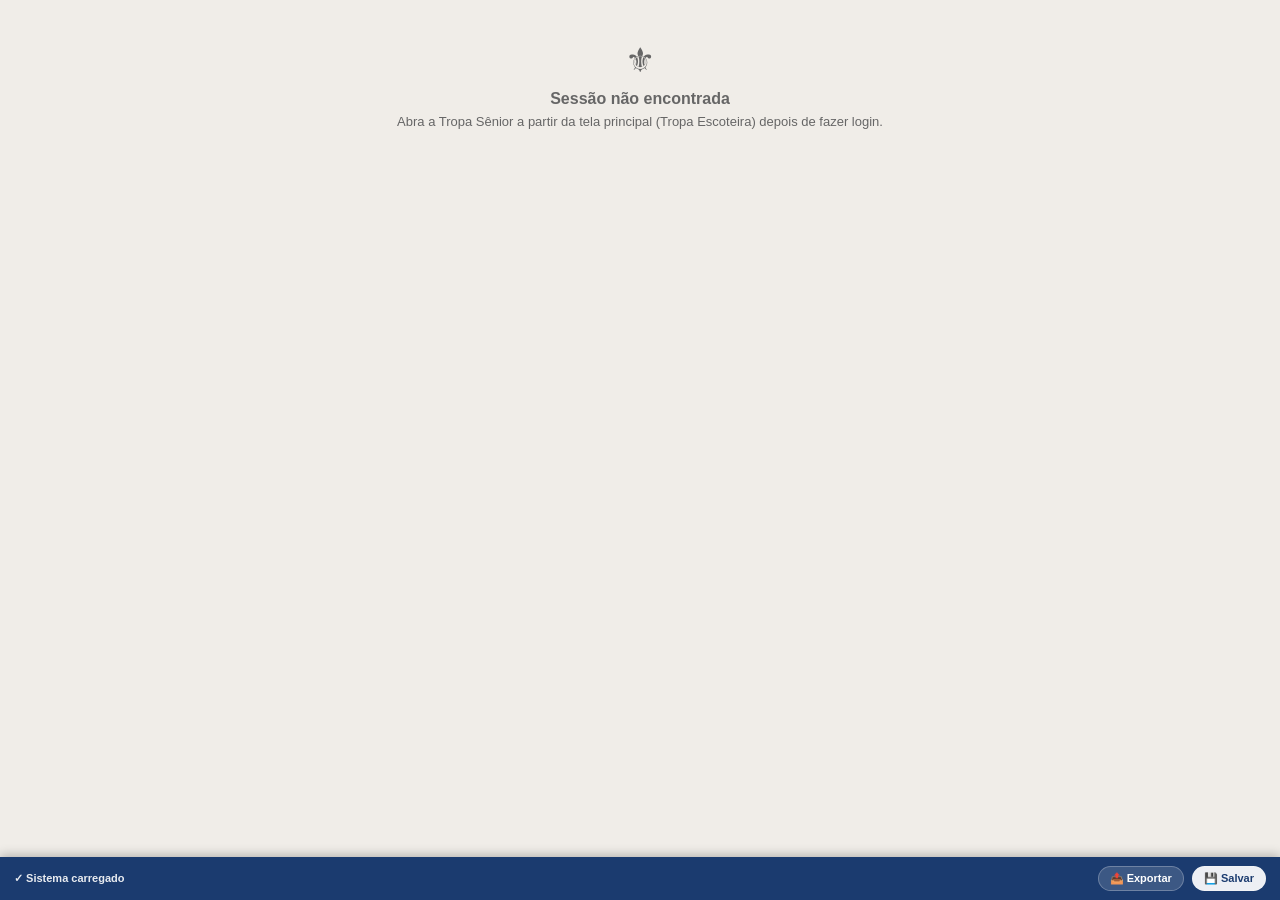
<file: tropa-senior.html>
<!DOCTYPE html>
<html lang="pt-BR">
<head>

<meta charset="UTF-8">
<meta name="viewport" content="width=device-width, initial-scale=1.0">
<title>Tropa Sênior — GE Joaninha</title>
<style>
:root{
  --vinho:#6D1026;--vinho2:#9C1B3A;--azul:#1B3B6F;--azul2:#2A5298;
  --hv:#F8D7E3;--hv-b:#9C1B6E;--hv-t:#5A0035;
  --ma:#D7EDD9;--ma-b:#2D7A3A;--ma-t:#174A1E;
  --pd:#D3E8FA;--pd-b:#1B5FAA;--pd-t:#0A2F5A;
  --sb:#FDEED7;--sb-b:#CC6C00;--sb-t:#7A3800;
  --done:#27AE60;--done-bg:#D5F5E3;--done-dark:#1E8449;
  --focus-y:#FFFBEA;--focus-b:#F39C12;
  --bg:#F0EDE8;--card:#FFF;--text:#1A1A1A;--muted:#666;
  --border:#E0D8D0;--r:10px;--shadow:0 2px 8px rgba(0,0,0,.10);
}
*{box-sizing:border-box;margin:0;padding:0;}
body{font-family:-apple-system,BlinkMacSystemFont,'Segoe UI',Roboto,sans-serif;background:var(--bg);color:var(--text);min-height:100vh;}

/* HEADER */
.header{background:linear-gradient(160deg,var(--vinho) 0%,var(--vinho2) 60%,#B03050 100%);color:#fff;padding:20px 16px 16px;text-align:center;}
.header-flor{font-size:26px;margin-bottom:4px;}
.header h1{font-size:16px;font-weight:800;letter-spacing:.5px;line-height:1.3;}
.header .sub{font-size:11px;opacity:.82;margin-top:3px;}
.header-chips{display:flex;flex-wrap:wrap;gap:5px;justify-content:center;margin-top:9px;}
.chip{background:rgba(255,255,255,.18);border:1px solid rgba(255,255,255,.3);border-radius:20px;font-size:10px;font-weight:600;padding:3px 9px;}

/* TABS */
.tabs{display:flex;background:#fff;border-bottom:2px solid var(--border);position:sticky;top:0;z-index:200;box-shadow:0 2px 6px rgba(0,0,0,.1);overflow-x:auto;overflow-y:hidden;overflow-anchor:none;}
.tab-btn{flex:1 1 0;min-width:max-content;padding:16px 14px;border:none;border-bottom:3px solid transparent;background:transparent;font-size:11px;font-weight:700;color:var(--muted);cursor:pointer;position:relative;transition:color .2s, border-color .2s, padding .2s ease;white-space:nowrap;}
.tabs.compacto .tab-btn{padding:9px 6px;}
.tab-btn.active{color:var(--vinho);border-bottom-color:var(--vinho);}
.tab-content{display:none;padding-bottom:32px;}
.tab-content.active{display:block;}

/* ALERTS */
.alert{margin:12px 12px 0;background:var(--focus-y);border-left:4px solid var(--focus-b);border-radius:0 var(--r) var(--r) 0;padding:9px 11px;font-size:11px;color:#7A4A00;line-height:1.5;}

/* PROGRESS BARS */
.progress-section{margin:12px 12px 0;background:var(--card);border-radius:var(--r);padding:13px 13px 9px;box-shadow:var(--shadow);}
.section-label{font-size:10px;font-weight:800;text-transform:uppercase;letter-spacing:1px;color:var(--muted);margin-bottom:11px;}
.prog-row{margin-bottom:9px;}
.prog-meta{display:flex;justify-content:space-between;align-items:center;margin-bottom:4px;}
.prog-name{font-size:12px;font-weight:700;}
.prog-etapa{font-size:10px;font-weight:700;padding:2px 7px;border-radius:20px;}
.prog-track{background:#EEEBE7;border-radius:20px;height:9px;overflow:hidden;}
.prog-bar{height:100%;border-radius:20px;transition:width .5s ease;}
.prog-hint{font-size:10px;color:var(--muted);margin-top:7px;line-height:1.5;border-top:1px solid var(--border);padding-top:7px;}

/* EIXO HEADER */
.eixo-hdr{display:flex;align-items:center;gap:7px;margin:14px 12px 6px;padding:9px 11px;border-radius:var(--r);font-size:12px;font-weight:800;letter-spacing:.3px;border-left:4px solid;}
.chev-eixo-sr{font-size:11px;transition:transform .2s;flex-shrink:0;}
.eixo-icon{font-size:14px;}
.eixo-stats{font-size:10px;font-weight:600;margin-left:auto;opacity:.7;}

/* ACCORDION BLOCKS */
.block-list{margin:0 12px;display:flex;flex-direction:column;gap:6px;}
.block-item{background:var(--card);border-radius:var(--r);box-shadow:var(--shadow);overflow:hidden;}
.block-item[open] .block-arrow{transform:rotate(90deg);}
.block-summary{display:flex;align-items:center;gap:8px;padding:11px 12px;cursor:pointer;list-style:none;user-select:none;-webkit-user-select:none;}
.block-summary::-webkit-details-marker{display:none;}
.block-arrow{font-size:10px;color:var(--muted);transition:transform .2s;flex-shrink:0;}
.block-info{flex:1;min-width:0;}
.block-title{font-size:12px;font-weight:700;line-height:1.3;}
.block-meta{font-size:10px;color:var(--muted);margin-top:2px;}
.block-badges{display:flex;gap:4px;flex-wrap:wrap;margin-left:auto;flex-shrink:0;}
.b-badge{width:20px;height:20px;border-radius:50%;font-size:9px;font-weight:800;display:flex;align-items:center;justify-content:center;flex-shrink:0;}
.b-done{background:var(--done);color:#fff;}
.b-part{background:#F39C12;color:#fff;}
.b-none{background:#E0E0E0;color:#999;}
.focus-tag{display:inline-block;background:var(--focus-b);color:#fff;font-size:8px;font-weight:800;padding:1px 5px;border-radius:3px;margin-left:4px;vertical-align:middle;}
.semester-tag{display:inline-block;font-size:8px;font-weight:800;padding:1px 5px;border-radius:3px;margin-left:3px;vertical-align:middle;}
.sem1-tag{background:#E8F5E9;color:#2D6E3E;}
.sem2-tag{background:#E3F2FD;color:#1B5FAA;}

/* BLOCK BODY */
.block-body{padding:0 12px 12px;border-top:1px solid #F5F2EE;}
.actions-section{margin-top:10px;}
.actions-label{font-size:10px;font-weight:800;text-transform:uppercase;letter-spacing:.5px;color:var(--muted);margin-bottom:6px;display:flex;align-items:center;gap:6px;}
.fixed-label{color:#C0392B;}
.var-label{color:var(--azul);}
.actions-table-wrap{overflow-x:auto;border-radius:6px;box-shadow:0 1px 3px rgba(0,0,0,.08);}
.actions-table{width:100%;border-collapse:collapse;min-width:360px;background:var(--card);}
.actions-table th{background:var(--azul);color:#fff;padding:6px 5px;font-size:10px;font-weight:700;text-align:center;white-space:nowrap;}
.actions-table th.act-col{text-align:left;padding-left:8px;min-width:130px;}
.actions-table td{padding:6px 5px;border-bottom:1px solid #F0EDE8;font-size:10px;vertical-align:middle;text-align:center;}
.actions-table td.act-col{text-align:left;padding-left:8px;line-height:1.4;font-weight:500;}
.actions-table tr:last-child td{border-bottom:none;}
.actions-table tr:nth-child(even){background:#FAFAF8;}
.actions-table tr.fixed-row{background:#FFF5F5;}
.cb{width:26px;height:26px;border-radius:7px;margin:auto;display:flex;align-items:center;justify-content:center;cursor:pointer;transition:all .15s;border:2px solid transparent;font-size:14px;font-weight:700;user-select:none;-webkit-user-select:none;}
.cb.done{background:var(--done);color:#fff;border-color:var(--done-dark);}
.cb.pending{background:#EDEBE8;color:#C0BCB7;border-color:#DDD9D4;}
.cb.pending:hover{background:var(--done-bg);border-color:var(--done);color:var(--done);}
.cb.done:hover{background:#E74C3C;border-color:#C0392B;}
.cb.camp-only{background:#E3F2FD;color:#1565C0;border-color:#BBDEFB;cursor:default;}

/* RESET BTN */
body:not(.eh-admin) .somente-admin{display:none !important;}
.reset-btn{display:block;margin:14px auto 0;background:none;border:1px solid var(--border);border-radius:20px;padding:6px 14px;font-size:11px;color:var(--muted);cursor:pointer;}
.reset-btn:hover{border-color:#E74C3C;color:#E74C3C;}

/* CALENDAR */
.cal-section-hdr{margin:14px 12px 8px;font-size:13px;font-weight:800;color:var(--vinho);display:flex;align-items:center;gap:8px;}
.cal-section-hdr::after{content:'';flex:1;height:1px;background:var(--border);}
.cal-list{padding:0 12px;display:flex;flex-direction:column;gap:8px;}
.cal-card{background:var(--card);border-radius:var(--r);box-shadow:var(--shadow);display:flex;overflow:hidden;position:relative;}
.cal-strip{width:55px;min-width:55px;display:flex;flex-direction:column;align-items:center;justify-content:center;padding:10px 4px;color:#fff;text-align:center;}
.strip-idx{font-size:8px;font-weight:700;opacity:.65;letter-spacing:.5px;}
.strip-day{font-size:18px;font-weight:900;line-height:1.1;}
.strip-mon{font-size:9px;font-weight:800;text-transform:uppercase;letter-spacing:.5px;margin-top:1px;}
.cal-body{flex:1;padding:10px 11px;}
.cal-meta{display:flex;flex-wrap:wrap;gap:4px;margin-bottom:6px;}
.fmt-badge{font-size:9px;font-weight:800;padding:2px 7px;border-radius:20px;letter-spacing:.5px;}
.fmt-T{background:#EBF5FB;color:#1565C0;}
.fmt-P{background:#F4ECF7;color:#6A1B9A;}
.fmt-PN{background:#D6EAF8;color:#0D47A1;}
.fmt-Av{background:#EAFAF1;color:#1A7434;}
.fmt-Esp{background:#FFF9C4;color:#7A4A00;}
.bloco-tag{font-size:9px;font-weight:700;padding:2px 7px;border-radius:20px;background:var(--focus-y);color:#7A4800;border:1px solid #F5CBA7;}
.comp-tag{font-size:9px;font-weight:700;padding:2px 7px;border-radius:20px;background:#F9EAF0;color:#7A1030;border:1px solid #F1A7BD;}
.special-banner{display:inline-flex;align-items:center;gap:3px;font-size:9px;font-weight:900;padding:2px 7px;border-radius:4px;margin-bottom:4px;letter-spacing:.5px;}
.banner-camp{background:#2D6E3E;color:#fff;}
.banner-enduro{background:#C96A00;color:#fff;}
.banner-sem{background:#E74C3C;color:#fff;}
.cal-text{font-size:11px;color:#3A3A3A;line-height:1.55;}
.cal-text em{color:var(--muted);font-style:normal;font-size:10px;}
.anexo-upload-label{display:flex;align-items:center;gap:8px;padding:8px 10px;background:#FAFAF8;border:2px dashed var(--border);border-radius:8px;cursor:pointer;}
.anexo-upload-label input[type=file]{display:none;}
.anexo-arquivo-row{display:flex;align-items:center;gap:6px;padding:8px 10px;background:#EEF2FF;border:1px solid #C0CCF0;border-radius:8px;}
.anexo-arquivo-info{flex:1;min-width:0;}
.anexo-arquivo-nome{font-size:11px;font-weight:700;white-space:nowrap;overflow:hidden;text-overflow:ellipsis;}
.anexo-arquivo-tam{font-size:9px;color:var(--muted);}
.anexo-btn{border:none;border-radius:6px;padding:5px 8px;font-size:10px;font-weight:700;cursor:pointer;flex-shrink:0;}
.extra-link-input,.extra-resposta-input{width:100%;padding:8px 10px;border:2px solid var(--border);border-radius:8px;font-size:12px;font-family:inherit;outline:none;}
.extra-link-input:focus,.extra-resposta-input:focus{border-color:var(--vinho);}
.evento-link-sr{display:inline-flex;align-items:center;gap:4px;font-size:11px;font-weight:700;color:var(--vinho);text-decoration:none;}
.toggle-externa-row-sr{display:flex;align-items:center;gap:9px;padding:10px 12px;background:#FAFAF8;border:1px solid var(--border);border-radius:8px;cursor:pointer;}
.toggle-externa-row-sr input[type=checkbox]{width:17px;height:17px;accent-color:var(--vinho);cursor:pointer;flex-shrink:0;}
.toggle-externa-row-sr label{font-size:12px;font-weight:600;color:var(--text);cursor:pointer;}
.externa-badge-sr{display:inline-flex;align-items:center;gap:3px;font-size:9px;font-weight:800;padding:2px 8px;border-radius:20px;background:#E8F5E9;color:#1E7A34;border:1px solid #A8D8B0;margin-right:5px;}
.grupo-label-sr{font-size:10px;font-weight:800;text-transform:uppercase;letter-spacing:.5px;color:var(--muted);margin:8px 0 4px;}
.item-row-sr{display:flex;align-items:flex-start;gap:8px;padding:6px 6px;border-radius:6px;}
.item-row-sr:hover{background:#F5F2EE;}
.item-check-sr{width:18px;height:18px;border-radius:5px;border:2px solid #DDD9D4;flex-shrink:0;margin-top:1px;cursor:pointer;display:flex;align-items:center;justify-content:center;font-size:12px;font-weight:800;color:#fff;}
.item-check-sr.sel{background:var(--vinho);border-color:var(--vinho2);}
.item-text-sr{font-size:12px;line-height:1.45;cursor:pointer;}
.chip-select-group-sr{display:flex;flex-wrap:wrap;gap:6px;}
.chip-toggle-sr{font-size:11px;font-weight:700;padding:7px 12px;border-radius:20px;border:1px solid var(--border);background:#FAFAF8;color:var(--text);cursor:pointer;}
.chip-toggle-sr:hover{background:#F2EFEA;}
.chip-toggle-sr.selected{background:var(--vinho);color:#fff;border-color:var(--vinho);}
.btn-picker-toggle-sr{width:100%;text-align:left;padding:10px 12px;border-radius:8px;border:1px solid var(--border);background:#FAFAF8;font-size:12px;font-weight:700;color:var(--text);cursor:pointer;display:flex;justify-content:space-between;align-items:center;gap:8px;}
.btn-picker-toggle-sr:hover{background:#F2EFEA;}
.itens-picker-scroll-sr{max-height:320px;overflow-y:auto;border:1px solid var(--border);border-radius:10px;padding:8px;background:#FAFAF8;margin-top:8px;}
.eixo-picker-header-sr{font-size:10px;font-weight:800;text-transform:uppercase;letter-spacing:.5px;padding:7px 10px;border-radius:8px;color:#fff;margin-top:8px;}
.eixo-picker-header-sr:first-child{margin-top:0;}
.picker-bloco-sr{border:1px solid var(--border);border-radius:8px;margin-top:6px;overflow:hidden;background:var(--card);}
.picker-bloco-head-sr{display:flex;align-items:center;gap:8px;padding:8px 10px;cursor:pointer;font-size:11px;font-weight:700;}
.picker-bloco-head-sr:hover{background:#F5F2EE;}
.picker-bloco-head-sr .chev{margin-left:auto;}
.picker-bloco-body-sr{display:none;padding:2px 10px 10px;}
.picker-bloco-sr.open .picker-bloco-body-sr{display:block;}
.picker-bloco-sr.open .chev{transform:rotate(180deg);}
.picker-bloco-count-sr{font-size:9px;font-weight:800;padding:2px 6px;border-radius:10px;background:var(--done-bg);color:#1E8449;}
.presenca-marcar-todos-sr{display:flex;gap:8px;margin-bottom:6px;padding-bottom:6px;border-bottom:1px solid #F0EDE8;}
.presenca-grupo-label-sr{font-size:10px;font-weight:800;text-transform:uppercase;letter-spacing:.5px;padding:8px 4px 4px;border-bottom:2px solid;margin-bottom:2px;}
.presenca-marcar-todos-sr button{flex:1;font-size:10px;font-weight:700;padding:6px;border-radius:8px;border:1px solid var(--border);background:#FAFAF8;color:var(--text);cursor:pointer;}
.presenca-marcar-todos-sr button:first-child:hover{border-color:#27AE60;color:#1E8449;background:var(--done-bg);}
.presenca-marcar-todos-sr button:last-child:hover{border-color:#E74C3C;color:#E74C3C;background:#FDEBEA;}
.justificar-btn-sr{margin-left:auto;font-size:9px;font-weight:700;padding:3px 8px;border-radius:20px;border:1px solid var(--border);background:#fff;color:var(--muted);cursor:pointer;white-space:nowrap;flex-shrink:0;}
.justificar-btn-sr:hover{border-color:var(--vinho);color:var(--vinho);}
.justificar-btn-sr.justificado{background:var(--done-bg);color:#1E8449;border-color:#27AE60;}
.evento-menu-btn-sr{background:none;border:none;font-size:16px;color:var(--muted);cursor:pointer;padding:2px 6px;flex-shrink:0;}
.evento-dropdown-sr{position:absolute;right:8px;top:34px;background:#fff;border:1px solid var(--border);border-radius:10px;box-shadow:0 4px 14px rgba(0,0,0,.15);z-index:50;overflow:hidden;min-width:160px;}
.evento-dropdown-sr button{display:block;width:100%;text-align:left;padding:10px 14px;border:none;background:none;font-size:12px;font-weight:600;color:var(--text);cursor:pointer;}
.evento-dropdown-sr button:hover{background:#F5F2EE;}
.evento-dropdown-sr button.remover{color:#E74C3C;}
.strip-normal{background:var(--vinho);}
.strip-leve{background:#78909C;}
.strip-pernoite{background:#1565C0;}
.strip-planejar{background:#6A1B9A;}
.strip-avaliar{background:#1A7434;}
.strip-sem{background:#B0BEC5;}

/* LEGENDA CAL */
.cal-legend{margin:12px 12px 0;background:var(--card);border-radius:var(--r);padding:11px 13px;box-shadow:var(--shadow);}
.legend-grid{display:grid;grid-template-columns:1fr 1fr;gap:6px;}
.legend-item{display:flex;align-items:center;gap:6px;font-size:10px;}
.legend-dot{width:11px;height:11px;border-radius:3px;flex-shrink:0;}

/* SEMESTRES TAB */
.sem-section{margin:14px 12px 0;}
.sem-header{background:linear-gradient(135deg,var(--vinho) 0%,var(--vinho2) 100%);color:#fff;border-radius:var(--r) var(--r) 0 0;padding:12px 14px;}
.sem-header h3{font-size:14px;font-weight:800;margin-bottom:2px;}
.sem-header .period{font-size:11px;opacity:.85;}
.sem-body{background:var(--card);border-radius:0 0 var(--r) var(--r);padding:12px 14px;box-shadow:var(--shadow);}
.sem-blocks{display:flex;flex-direction:column;gap:6px;margin-bottom:10px;}
.sem-block-row{display:flex;align-items:center;gap:8px;padding:7px 10px;border-radius:8px;font-size:11px;}
.sem-block-num{font-size:10px;font-weight:800;color:var(--muted);width:18px;flex-shrink:0;}
.sem-block-name{font-weight:600;flex:1;}
.sem-eixo-dot{width:8px;height:8px;border-radius:50%;flex-shrink:0;}
.sem-special{margin-top:10px;border-top:1px solid var(--border);padding-top:10px;}
.sem-special-item{display:flex;align-items:flex-start;gap:6px;font-size:11px;margin-bottom:6px;}
.sem-special-icon{font-size:14px;flex-shrink:0;}
.milestone-box{margin-top:10px;border-top:1px solid var(--border);padding-top:10px;}
.milestone-item{display:flex;align-items:center;gap:6px;margin-bottom:5px;font-size:11px;}
.milestone-star{font-size:16px;}
.milestone-text{font-weight:600;}
.milestone-sub{font-size:10px;color:var(--muted);}
.prog-overview{margin-top:10px;border-top:1px solid var(--border);padding-top:10px;}
.prog-overview-title{font-size:10px;font-weight:800;text-transform:uppercase;letter-spacing:.5px;color:var(--muted);margin-bottom:8px;}
.prog-mini-row{display:flex;align-items:center;gap:8px;margin-bottom:5px;}
.prog-mini-name{font-size:11px;font-weight:700;width:70px;flex-shrink:0;}
.prog-mini-track{flex:1;background:#EEEBE7;border-radius:20px;height:7px;overflow:hidden;}
.prog-mini-bar{height:100%;border-radius:20px;}
.prog-mini-label{font-size:10px;color:var(--muted);width:60px;text-align:right;flex-shrink:0;}

/* MODAL */
.modal-ov{display:none;position:fixed;inset:0;background:rgba(0,0,0,.5);z-index:1000;align-items:center;justify-content:center;}
.modal-ov.open{display:flex;}
.modal-box{background:#fff;border-radius:8px;padding:20px 16px 28px;width:100%;max-width:500px;max-height:90vh;overflow-y:auto;}
.modal-ttl{font-size:16px;font-weight:800;color:var(--vinho);margin-bottom:16px;}
.f-label{font-size:11px;font-weight:700;color:var(--muted);text-transform:uppercase;letter-spacing:.5px;margin-bottom:5px;display:block;}
.f-input{width:100%;padding:10px 12px;border:2px solid var(--border);border-radius:8px;font-size:14px;outline:none;font-family:inherit;color:var(--text);}
.f-input:focus{border-color:var(--vinho);}
.f-field{margin-bottom:12px;}
.f-row{display:flex;gap:8px;margin-top:14px;position:sticky;bottom:-28px;background:inherit;padding:12px 0 16px;margin-bottom:-16px;border-top:1px solid rgba(128,128,128,.25);z-index:2;}
.btn-prim{background:var(--vinho);color:#fff;border:none;border-radius:10px;padding:12px;font-size:14px;font-weight:700;cursor:pointer;flex:2;}
.btn-sec{background:var(--border);color:var(--text);border:none;border-radius:10px;padding:12px;font-size:14px;font-weight:700;cursor:pointer;flex:1;}
.btn-ic{background:none;border:1px solid var(--border);border-radius:7px;padding:4px 8px;font-size:11px;cursor:pointer;color:var(--muted);white-space:nowrap;}
.btn-ic:hover{background:var(--bg);}
.arch-section{margin:0 12px;background:var(--card);border-radius:var(--r);box-shadow:var(--shadow);overflow:hidden;margin-top:10px;}

.patrulha-form{display:flex;flex-direction:column;gap:8px;padding:10px;border:1px dashed var(--border);border-radius:10px;}
.patrulha-form-row{display:flex;gap:8px;align-items:center;}
.patrulha-form-row input[type=color]{width:44px;height:38px;border-radius:8px;border:1px solid var(--border);padding:2px;cursor:pointer;background:none;}
.patrulha-form-row .f-input{flex:1;}
.patrulhas-grid{display:flex;flex-direction:column;}
.patrulha-secao{margin:10px 0 0;position:relative;}
@media (min-width:640px){
  .patrulhas-grid{display:grid;grid-template-columns:repeat(auto-fit,minmax(260px,1fr));gap:0;}
  .patrulhas-grid .patrulha-secao{margin:10px 7px 0;}
}
.patrulha-secao-header{display:flex;align-items:center;justify-content:space-between;padding:9px 12px;border-radius:10px 10px 0 0;color:#fff;font-size:11px;font-weight:800;}
.patrulha-secao-header-direita{display:flex;align-items:center;gap:4px;}
.patrulha-secao-count{background:rgba(255,255,255,.28);padding:1px 9px;border-radius:20px;font-size:10px;font-weight:800;}
.patrulha-menu-btn{border:none;background:none;color:#fff;font-size:15px;font-weight:900;cursor:pointer;padding:1px 5px;border-radius:6px;line-height:1;}
.patrulha-menu-btn:hover{background:rgba(255,255,255,.25);}
.patrulha-dropdown{position:absolute;top:38px;right:0;background:var(--card);border:1px solid var(--border);border-radius:10px;box-shadow:var(--shadow);overflow:hidden;z-index:20;min-width:130px;}
.patrulha-dropdown button{display:block;width:100%;text-align:left;padding:10px 12px;font-size:12px;font-weight:700;border:none;background:var(--card);color:var(--text);cursor:pointer;}
.patrulha-dropdown button:hover{background:#F5F2EE;}
.patrulha-dropdown button.remover{color:#E74C3C;}
.patrulha-drop-zone{background:#FAFAF8;border:1px dashed var(--border);border-top:none;border-radius:0 0 10px 10px;padding:6px;min-height:46px;transition:background .15s ease,border-color .15s ease;}
.patrulha-drop-zone.drag-over{background:#EAFAF1;border-color:#27AE60;}
.patrulha-vazia{font-size:11px;color:var(--muted);text-align:center;padding:14px;}
.roster-row-sr{display:flex;align-items:center;gap:8px;padding:8px 10px;cursor:pointer;border-bottom:1px solid #F0EDE8;}
.roster-row-sr:last-child{border-bottom:none;}
.roster-row-sr:hover{background:#F5F2EE;}

/* SAVE BAR */
.save-bar{position:fixed;bottom:0;left:0;right:0;background:var(--azul);color:#fff;
  padding:9px 14px;display:flex;align-items:center;gap:8px;z-index:600;
  box-shadow:0 -2px 10px rgba(0,0,0,.25);}
.save-bar-status{flex:1;font-size:11px;font-weight:600;opacity:.9;white-space:nowrap;overflow:hidden;text-overflow:ellipsis;}
.sbar-btn{background:rgba(255,255,255,.15);border:1px solid rgba(255,255,255,.25);color:#fff;
  border-radius:16px;padding:5px 11px;font-size:11px;font-weight:700;cursor:pointer;white-space:nowrap;}
.sbar-btn:hover{background:rgba(255,255,255,.25);}
.sbar-btn.prim{background:rgba(255,255,255,.92);color:var(--azul);}
.sbar-btn.prim:hover{background:#fff;}
body{padding-bottom:50px;}

/* ESCOTEIRO DA PÁTRIA */
.ep-pillar{background:var(--card);margin:10px 12px 0;border-radius:var(--r);box-shadow:var(--shadow);overflow:hidden;}
.ep-ph{padding:12px 14px;display:flex;align-items:center;gap:10px;border-bottom:1px solid #F0EDE8;}
.ep-num{width:28px;height:28px;border-radius:50%;display:flex;align-items:center;justify-content:center;
  font-size:12px;font-weight:900;color:#fff;flex-shrink:0;}
.ep-pb{padding:10px 14px 14px;}
.ep-fl{font-size:10px;font-weight:800;text-transform:uppercase;letter-spacing:.5px;color:var(--muted);margin:8px 0 5px;display:block;}
.ep-sel{width:100%;padding:9px 10px;border:2px solid var(--border);border-radius:8px;font-size:13px;
  font-weight:600;background:var(--card);outline:none;cursor:pointer;font-family:inherit;}
.ep-sel:focus{border-color:var(--vinho);}
.ep-ta{width:100%;padding:9px 10px;border:2px solid var(--border);border-radius:8px;font-size:12px;
  resize:vertical;min-height:70px;outline:none;font-family:inherit;}
.ep-ta:focus{border-color:var(--vinho);}
.ep-di{width:100%;padding:8px 10px;border:2px solid var(--border);border-radius:8px;
  font-size:12px;outline:none;font-family:inherit;}
.ep-di:focus{border-color:var(--vinho);}
.ep-sub{background:#FAFAF8;border-radius:8px;padding:10px 12px;margin-bottom:8px;}
.obs-modal-ov{display:none;position:fixed;inset:0;background:rgba(0,0,0,.5);z-index:1000;align-items:center;justify-content:center;}
.obs-modal-ov.open{display:flex;}
.obs-modal-box{background:var(--card);border-radius:8px;padding:20px 18px 26px;width:100%;max-width:500px;max-height:80vh;overflow-y:auto;}
.obs-modal-titulo{font-size:15px;font-weight:800;color:var(--vinho);margin-bottom:10px;}
.obs-modal-texto{font-size:13px;color:var(--text);line-height:1.6;white-space:pre-line;}

/* ─── Busca de Ações ─────────────────────────────── */
.busca-wrap{margin:10px 12px 0;position:relative;}
.busca-input{width:100%;box-sizing:border-box;padding:10px 38px 10px 38px;border:1.5px solid var(--border);border-radius:22px;font-size:13px;background:var(--card);color:var(--text);outline:none;transition:border .2s;-webkit-appearance:none;appearance:none;}
.busca-input:focus{border-color:var(--vinho);}
.busca-icon{position:absolute;left:13px;top:50%;transform:translateY(-50%);font-size:14px;pointer-events:none;line-height:1;}
.busca-clear{position:absolute;right:12px;top:50%;transform:translateY(-50%);font-size:15px;color:var(--muted);cursor:pointer;background:none;border:none;padding:3px 6px;display:none;line-height:1;}
.busca-results{margin:8px 12px 0;display:none;}
.busca-count{font-size:10px;font-weight:700;color:var(--muted);margin-bottom:6px;padding:0 2px;}
.busca-item{background:var(--card);border-radius:var(--r);box-shadow:var(--shadow);margin-bottom:7px;padding:10px 13px;cursor:pointer;display:flex;align-items:flex-start;gap:10px;border:1.5px solid transparent;transition:border-color .15s;}
.busca-item:active{border-color:var(--vinho);}
.busca-dot{width:8px;height:8px;border-radius:50%;flex-shrink:0;margin-top:5px;}
.busca-body{flex:1;min-width:0;}
.busca-bloco{font-size:10px;font-weight:800;text-transform:uppercase;letter-spacing:.4px;color:var(--muted);margin-bottom:3px;}
.busca-acao{font-size:12px;color:var(--text);line-height:1.4;}
.busca-tipo{font-size:9px;font-weight:800;padding:2px 6px;border-radius:8px;flex-shrink:0;align-self:flex-start;white-space:nowrap;}
.busca-tipo.f{background:#E8F5E9;color:#27AE60;}
.busca-tipo.v{background:#E3F2FD;color:#1565C0;}
.busca-tipo.s{background:#FFF8E1;color:#E67E22;}
.busca-tipo.g{background:#F4ECF7;color:#8E44AD;}
.busca-nada{text-align:center;padding:24px 12px;color:var(--muted);font-size:12px;}
mark.hl{background:#FFF176;color:inherit;border-radius:2px;padding:0 1px;}

</style>
<script src="Apoio/v2.js?v=20261119a"></script>
</head>
<body>

<div id="scrollSentinel" style="position:absolute;top:0;left:0;width:1px;height:1px;"></div>

<nav class="tabs">
  <button class="tab-btn active" data-tab="prog" onclick="showTab('prog',this)">⚡ Progressão</button>
  <button class="tab-btn" data-tab="pont" onclick="showTab('pont',this);montarPontSr();">🥇 Pontuação</button>
  <button class="tab-btn" data-tab="cal" onclick="showTab('cal',this);V2_CAL.abrirNaSecao('senior','calGrupoBox')">📅 Calendário</button>
  <button class="tab-btn" data-tab="sem" onclick="showTab('sem',this)">🔄 Ciclo</button>
  <button class="tab-btn" data-tab="jovens" onclick="showTab('jovens',this)">👥 Seniores</button>
  <button class="tab-btn" data-tab="ep" onclick="showTab('ep',this);renderEP();">🏆 Ed. Pátria</button>
  <button class="tab-btn" data-tab="alm" onclick="showTab('alm',this);abrirAlmoSr();">📦 Almoxarifado</button>
  <button class="tab-btn" data-tab="dist" onclick="showTab('dist',this);V2_DIST.abrir();">🏅 Distintivos</button>
  <button class="tab-btn" data-tab="fin" onclick="showTab('fin',this);V2_FIN.abrir();">💰 Financeiro</button>
  <button class="tab-btn" data-tab="cer" onclick="showTab('cer',this);V2_DOCS.abrir('cerimonias');">🕯️ Cerimônias</button>
  <button class="tab-btn" data-tab="docs" onclick="showTab('docs',this);V2_DOCS.abrir('docs');">📄 Documentos</button>
</nav>

<!-- ═══ TAB: PROGRESSÃO ═══════════════════════════════ -->
<div id="prog" class="tab-content active">
  <div class="alert">
    Toque em ▶ para expandir um bloco e ver os sub-itens. Toque no ✓ para marcar ou desmarcar cada ação por jovem. Salvo automaticamente.
  </div>


  <!-- Barra de busca de ações -->
  <div class="busca-wrap">
    <span class="busca-icon">🔍</span>
    <input type="search" class="busca-input" id="buscaAcoesSr"
      placeholder="Buscar ação nos blocos..."
      autocomplete="off"
      oninput="filtrarAcoesSr(this.value)"
      onsearch="filtrarAcoesSr(this.value)">
    <button class="busca-clear" id="buscaAcoesClearSr" onclick="limparBuscaSr()" aria-label="Limpar busca">✕</button>
  </div>
  <div class="busca-results" id="buscaResultsSr"></div>
  <button type="button" class="btn-ic" id="btnRelatorioTropaSr" style="display:block;width:calc(100% - 24px);margin:10px 12px 0;padding:12px;font-weight:700;" onclick="relatorioTropaSr()">📄 Relatório da tropa</button>

  <details class="progress-section" id="detProgJovens" ontoggle="try{localStorage.setItem('senior_progJovensAberto',this.open?'1':'0')}catch(e){}">
<summary class="section-label" style="cursor:pointer;margin-bottom:0;list-style:none;display:flex;justify-content:space-between;align-items:center;">Progresso por sênior <span style="font-size:11px;">▾</span></summary>
<div style="margin-top:11px;"></div><div id="pbars"></div>
    <div class="prog-hint">
      Escalada: 0–5 ✓ &nbsp;|&nbsp; Conquista: 6–11 ✓ &nbsp;|&nbsp; Azimute: 12–17 ✓ &nbsp;|&nbsp; Reconhecimento Escoteiro da Pátria: 18 ✓
    </div>
  </details>

  <div class="eixo-hdr" id="hdr-hv" style="background:var(--hv);border-color:var(--hv-b);color:var(--hv-t);cursor:pointer;" onclick="toggleEixoSr('hv')">
    <span class="eixo-icone-mini" data-eixo-ico="hv"></span><span>Habilidades para a Vida</span>
    <span class="eixo-stats" id="stats-hv"></span>
    <span class="chev-eixo-sr" id="chev-hv">▾</span>
  </div>
  <div class="block-list" id="bl-hv"></div>

  <div class="eixo-hdr" id="hdr-ma" style="background:var(--ma);border-color:var(--ma-b);color:var(--ma-t);cursor:pointer;" onclick="toggleEixoSr('ma')">
    <span class="eixo-icone-mini" data-eixo-ico="ma"></span><span>Meio Ambiente</span>
    <span class="eixo-stats" id="stats-ma"></span>
    <span class="chev-eixo-sr" id="chev-ma">▾</span>
  </div>
  <div class="block-list" id="bl-ma"></div>

  <div class="eixo-hdr" id="hdr-pd" style="background:var(--pd);border-color:var(--pd-b);color:var(--pd-t);cursor:pointer;" onclick="toggleEixoSr('pd')">
    <span class="eixo-icone-mini" data-eixo-ico="pd"></span><span>Paz e Desenvolvimento</span>
    <span class="eixo-stats" id="stats-pd"></span>
    <span class="chev-eixo-sr" id="chev-pd">▾</span>
  </div>
  <div class="block-list" id="bl-pd"></div>

  <div class="eixo-hdr" id="hdr-sb" style="background:var(--sb);border-color:var(--sb-b);color:var(--sb-t);cursor:pointer;" onclick="toggleEixoSr('sb')">
    <span class="eixo-icone-mini" data-eixo-ico="sb"></span><span>Saúde e Bem-estar</span>
    <span class="eixo-stats" id="stats-sb"></span>
    <span class="chev-eixo-sr" id="chev-sb">▾</span>
  </div>
  <div class="block-list" id="bl-sb"></div>

  <button class="reset-btn somente-admin" onclick="confirmReset()">↺ Restaurar dados iniciais</button>
</div>

<!-- ═══ TAB: CALENDÁRIO ═══════════════════════════════ -->
<div id="cal" class="tab-content">
  <div style="margin-top:12px;">
<div style="margin:0 12px 12px;background:var(--card);border-radius:var(--r);box-shadow:var(--shadow);overflow:hidden;">
      <div style="background:var(--azul);padding:10px 13px;display:flex;align-items:center;justify-content:space-between;cursor:pointer;" onclick="toggleResumoPresencasSr()">
        <span style="color:#fff;font-size:12px;font-weight:800;">📋 Resumo de Presenças</span>
        <div style="display:flex;align-items:center;gap:8px;">
          <span style="color:rgba(255,255,255,.7);font-size:10px;">3 faltas = inscrição reavaliada</span>
          <span id="chevResumoPresencasSr" style="color:#fff;font-size:11px;transition:transform .2s;transform:rotate(0deg);">▾</span>
        </div>
      </div>
      <div id="presenca-summary" style="padding:8px 13px 10px;display:none;"></div>
    </div>
<div id="calGrupoBox"></div>

    <!-- Resumo de Presenças -->
    

    <div class="cal-legend" style="margin-top:0;">
      <div class="section-label">Legenda</div>
      <div class="legend-grid">
        <div class="legend-item"><div class="legend-dot" style="background:var(--vinho)"></div>Tropa (T)</div>
        <div class="legend-item"><div class="legend-dot" style="background:#6A1B9A"></div>Patrulha (P)</div>
        <div class="legend-item"><div class="legend-dot" style="background:#1565C0"></div>Pernoite (PN)</div>
        <div class="legend-item"><div class="legend-dot" style="background:#1A7434"></div>Avaliação (Av)</div>
        <div class="legend-item"><div class="legend-dot" style="background:#78909C"></div>Atividade Leve</div>
        <div class="legend-item"><div class="legend-dot" style="background:#B0BEC5"></div>Sem atividade</div>
      </div>
    </div>

    <div class="roster-section" style="padding:0;overflow:hidden;margin:0 12px 12px;">
      <div class="bloco-head cabecalho-secao" id="cabecalhoAddEventoSr" style="padding:14px;cursor:pointer;display:flex;align-items:center;justify-content:space-between;" onclick="toggleAddEventoSr()">
        <span class="bloco-name" style="font-size:11px;font-weight:800;text-transform:uppercase;letter-spacing:1px;color:var(--muted);">+ Adicionar atividade</span>
        <span class="chev" id="chevAddEventoSr" style="transform:rotate(0deg);">▾</span>
      </div>
      <div id="addEventoBodySr" style="padding:4px 14px 14px;display:none;flex-direction:column;gap:10px;">
        <div>
          <label class="f-label">Semestre</label>
          <select class="f-input" id="eventoSemestreSr">
            <option value="2s26">2º Semestre 2026</option>
            <option value="1s27">1º Semestre 2027</option>
          </select>
        </div>
        <div>
          <label class="f-label">Data</label>
          <input type="date" id="eventoDataSr" class="f-input">
        </div>
        <div>
          <label class="f-label">Nome da atividade</label>
          <input type="text" id="eventoNomeSr" class="f-input" placeholder="Ex: Reunião de patrulha">
        </div>
        <div>
          <label class="f-label">Local</label>
          <input type="text" id="eventoLocalSr" class="f-input" placeholder="Ex: Sede do Grupo Escoteiro Joaninha">
        </div>
        <div>
          <label class="f-label">Formato</label>
          <select class="f-input" id="eventoFmtSr">
            <option value="T">Tropa (T)</option>
            <option value="P">Patrulha (P)</option>
            <option value="PN">Pernoite (PN)</option>
            <option value="Av">Avaliação (Av)</option>
            <option value="Esp">Especial (Esp)</option>
          </select>
        </div>
        <div class="toggle-externa-row-sr" onclick="event.stopPropagation();document.getElementById('eventoExternaSr').click()">
          <input type="checkbox" id="eventoExternaSr">
          <label for="eventoExternaSr" onclick="event.stopPropagation()">🌍 Atividade externa (fora da rotina normal da tropa)</label>
        </div>
        <div>
          <label class="f-label">Itens de progressão trabalhados</label>
          <button type="button" class="btn-picker-toggle-sr" onclick="toggleEventoItensPickerSr()">
            <span id="resumoItensPickerSr">Nenhum item selecionado</span>
            <span class="chev" id="chevItensPickerSr">▾</span>
          </button>
          <div class="itens-picker-scroll-sr" id="eventoItensPickerSr" style="display:none;"></div>
        </div>
        <div>
          <label class="f-label">Responsável</label>
          <div class="chip-select-group-sr" id="eventoResponsavelChipsSr"></div>
          <input type="text" id="eventoResponsavelOutroInputSr" class="f-input" placeholder="Nome de quem é o &quot;Outro&quot;" style="display:none;margin-top:8px;">
        </div>
        <div>
          <label class="f-label">Descrição</label>
          <textarea id="eventoDescricaoSr" class="f-input" rows="3" placeholder="Detalhes da atividade..." style="resize:vertical;"></textarea>
        </div>
        <button class="btn-prim" id="btnSalvarEventoSr" onclick="adicionarEventoSr()">+ Adicionar atividade</button>
        <button class="btn-sec" id="btnCancelarEdicaoEventoSr" style="display:none;" onclick="cancelarEdicaoEventoSr()">Cancelar edição</button>
      </div>
    </div>

    <div class="cal-section-hdr">📅 2º Semestre 2026</div>
    <div class="cal-list" id="cal-2s26"></div>

    <div class="cal-section-hdr" style="margin-top:20px;">📅 1º Semestre 2027</div>
    <div class="cal-list" id="cal-1s27"></div>
  </div>
</div>

<!-- ═══ TAB: SEMESTRES ═══════════════════════════════ -->
<div id="sem" class="tab-content">
  <div id="sem-content" style="padding-bottom:8px;"></div>
</div>

<!-- ═══ TAB: JOVENS ══════════════════════════════ -->
<div id="jovens" class="tab-content">
<div style="margin:12px 12px 0"><button type="button" class="btn-ic" style="padding:9px 14px;font-weight:700" onclick="V2_PESSOAS.importarFichas()">📥 Importar fichas médicas</button> <button type="button" class="btn-ic" style="padding:9px 14px;font-weight:700" onclick="V2_PESSOAS.exportarFichas()">🩺 Exportar fichas médicas</button></div>
  <div class="alert" style="margin-top:12px;">
    As cores vão do <strong style="color:#27AE60">verde</strong> (mais tempo no ramo) ao <strong style="color:#E74C3C">vermelho</strong> (menos tempo). Clique em <strong>Atualizar</strong> para recalcular com a data de hoje.
  </div>
  <div style="margin:12px 12px 0;display:flex;justify-content:space-between;align-items:center;">
    <div style="font-size:10px;font-weight:700;color:var(--muted);text-transform:uppercase;letter-spacing:.5px;">
      Calculado em: <span id="calc-date" style="color:var(--text);font-weight:800;">—</span>
    </div>
    <button onclick="renderJovens()" style="background:var(--vinho);color:#fff;border:none;border-radius:20px;padding:7px 16px;font-size:12px;font-weight:700;cursor:pointer;box-shadow:0 2px 6px rgba(109,16,38,.3);">↺ Atualizar</button>
  </div>


  <div id="colT_pat" style="margin:12px 12px 0;font-size:11px;font-weight:800;text-transform:uppercase;letter-spacing:1px;color:var(--muted);">🏕️ Patrulhas</div>
  <div id="patrulhasContainerSr" style="margin:6px 12px 0;"></div>
  <div id="semPatrulhaContainerSr" style="margin:0 12px 0;"></div>

  <div id="colT_todos" style="margin:16px 12px 0;font-size:11px;font-weight:800;text-transform:uppercase;letter-spacing:1px;color:var(--muted);">👤 Todos os seniores</div>
  <div id="jovens-cards" style="padding:12px;display:flex;flex-direction:column;gap:10px;"></div>
</div>

<script>
// ╔═══════════════════════════════════════════════════╗
// ║                    DADOS                          ║
// ╚═══════════════════════════════════════════════════╝
let JOVENS = ['paulo','thauany','clara','matheus'];
let JNOMES = ['Paulo Soares','Thauany Nascimento','Clara Garcia','Matheus Gomes'];
let JCORES = ['#6D1026','#1B3B6F','#2D6E3E','#6A1B9A'];
const COLOR_PALETTE = ['#6D1026','#1B3B6F','#2D6E3E','#6A1B9A','#1A7434','#7D3C98','#1F618D','#CA6F1E','#1ABC9C','#E67E22','#16A085','#8E44AD'];

// Sincroniza JOVENS/JNOMES/JCORES com YOUTH_DATA (add-only — mantém índices estáveis)
function syncJovens(){
  var active=YOUTH_DATA.filter(function(y){return !y.archived && y.id!=='isis';});
  active.forEach(function(y){
    var idx=JOVENS.indexOf(y.id);
    var firstName=y.name.trim().split(' ')[0];
    var secondName=y.name.trim().split(' ')[1]||'';
    var displayName=firstName+(secondName?' '+secondName:'');
    if(idx===-1){
      // Novo jovem — adicionar ao final
      var col=y.color||COLOR_PALETTE[JOVENS.length%COLOR_PALETTE.length];
      if(!y.color){y.color=col;}
      JOVENS.push(y.id);
      JNOMES.push(displayName);
      JCORES.push(col);
    } else {
      // Jovem existente — atualizar nome e cor
      JNOMES[idx]=displayName;
      JCORES[idx]=y.color||COLOR_PALETTE[idx%COLOR_PALETTE.length];
    }
  });
}


// Retorna apenas jovens ATIVOS (não arquivados) com índice original preservado
function actJ(){
  try{
    if(typeof YOUTH_DATA!=='undefined'&&YOUTH_DATA&&YOUTH_DATA.length){
      return JOVENS
        .map(function(yid,i){return {yid:yid,i:i};})
        .filter(function(item){
          var y=YOUTH_DATA.find(function(y){return y.id===item.yid;});
          return !y||!y.archived;
        });
    }
  }catch(e){}
  // YOUTH_DATA ainda não disponível — retorna todos como ativos
  return JOVENS.map(function(yid,i){return {yid:yid,i:i};});
}

// Re-renderiza TODAS as abas (usado após adicionar/editar jovem)
function renderAllTabs(){
  renderAll();
  renderJovens();
  renderEP();
  renderCal(CAL_2S26,'cal-2s26','2s26');
  renderCal(CAL_1S27,'cal-1s27','1s27');
  renderPresencaSummary();
}


// Blocos: id, name, eixo, focus(bool), semester(0=nao foco,1=2S26,2=1S27), campoOnly(bool)
// fixed: [{id,name}], variable: [{id,name}]
const { BLOCKS, EIXOS, CAL_2S26, CAL_1S27, DEFAULT_YOUTH } = window.V2_DADOS_SR; // dados fixos ficam no v2.js

// [paulo, thauany, clara, matheus]  1=feito, 0=não feito
const INICIAL = {};;




// Garante id estável em cada atividade pré-existente (compatível com PRESENCA/CAL_EXTRAS já salvos)
CAL_2S26.forEach((ev,i) => { if (!ev.id) ev.id = '2s26_' + i; });
CAL_1S27.forEach((ev,i) => { if (!ev.id) ev.id = '1s27_' + i; });

const MESES_ABREV_SR = ['JAN','FEV','MAR','ABR','MAI','JUN','JUL','AGO','SET','OUT','NOV','DEZ'];

// ╔═══════════════════════════════════════════════════╗
// ║                   ESTADO                         ║
// ╚═══════════════════════════════════════════════════╝
let S = {};

const DB_URL = "https://joaninha-progressao-default-rtdb.firebaseio.com";
const V2_NODE_SR = "senior"; // dados agora ficam em /v2/senior (nós reais)
const MODO_VISUALIZACAO_SR = new URLSearchParams(location.search).get('view') === '1';

// ── Autenticação: usa a mesma sessão de registro escoteiro criada em index.html ──
const FIREBASE_WEB_API_KEY = "AIzaSyB50r7SU6qU_dwq03v_oQksLi1bAxbU614";
let firebaseAuthToken = null;
let firebaseRefreshToken = null;
let firebaseUid = null;
let registroLogado = null;
let nomeLogado = (function(){ try { return (JSON.parse(localStorage.getItem('chefeSessao') || 'null') || {}).nome || ''; } catch (e) { return ''; } })();

function lerSessaoSalva() {
  try {
    const v = localStorage.getItem('chefeSessao');
    return v ? JSON.parse(v) : null;
  } catch (e) { return null; }
}
function salvarSessao() {
  try {
    const atual = lerSessaoSalva() || {};
    localStorage.setItem('chefeSessao', JSON.stringify(Object.assign({}, atual, {
      registro: registroLogado, uid: firebaseUid, idToken: firebaseAuthToken, refreshToken: firebaseRefreshToken, expiraEm: Date.now() + 55 * 60 * 1000
    })));
  } catch (e) {}
}
function agendarRenovacaoTokenSr() {
  setTimeout(tentarRenovarTokenAgendadoSr, 50 * 60 * 1000);
}
async function tentarRenovarTokenAgendadoSr() {
  if (!firebaseRefreshToken) return;
  const renovado = await renovarTokenSessao(firebaseRefreshToken);
  if (renovado) {
    firebaseAuthToken = renovado.idToken; firebaseRefreshToken = renovado.refreshToken; salvarSessao(); agendarRenovacaoTokenSr();
  } else {
    // Falhou (ex: computador estava dormindo, rede instável) — tenta de novo em 2 min em vez de desistir pra sempre
    setTimeout(tentarRenovarTokenAgendadoSr, 2 * 60 * 1000);
  }
}
document.addEventListener('visibilitychange', () => {
  if (document.visibilityState !== 'visible' || !firebaseRefreshToken) return;
  const salva = lerSessaoSalva();
  if (salva && Date.now() >= salva.expiraEm) tentarRenovarTokenAgendadoSr();
});
let souAdminSr = false;
async function autenticarComSessaoCompartilhada() {
  const salva = lerSessaoSalva();
  if (!salva) return false;
  if (Date.now() < salva.expiraEm && salva.idToken) {
    firebaseAuthToken = salva.idToken; firebaseRefreshToken = salva.refreshToken; registroLogado = salva.registro; firebaseUid = salva.uid;
  } else {
    let renovado = await renovarTokenSessao(salva.refreshToken);
    if (!renovado) {
      await new Promise(r => setTimeout(r, 1500));
      renovado = await renovarTokenSessao(salva.refreshToken);
    }
    if (!renovado && navigator.onLine === false) {
      // sem internet: segue com a sessão guardada (os dados vêm da cópia guardada neste aparelho)
      firebaseAuthToken = salva.idToken; firebaseRefreshToken = salva.refreshToken; registroLogado = salva.registro; firebaseUid = salva.uid;
    } else {
      if (!renovado) return false;
      firebaseAuthToken = renovado.idToken; firebaseRefreshToken = renovado.refreshToken; registroLogado = salva.registro; firebaseUid = salva.uid;
      salvarSessao();
    }
  }
  // Verificação de acesso por tropa:
  // salva.admin === true → acesso total
  // salva.admin === undefined → sessão antiga (retrocompatível, permite acesso)
  // salva.tropa === 'senior' → acesso permitido
  // salva.tropa === 'escoteira' → redirecionar para index.html
  const isAdmin = salva.admin === true || salva.admin === undefined;
  souAdminSr = salva.admin === true;
  document.body.classList.toggle('eh-admin', souAdminSr);
  const tropa = salva.tropa;
  if (!isAdmin && tropa !== 'senior' && salva.tropa2 !== 'senior' && !(window.parent !== window && /[?&]resumo=1/.test(location.search) && (salva.tropa === 'diretoria' || salva.tropa2 === 'diretoria'))) {
    // Usuário da Tropa Escoteira tentando acessar Tropa Sênior → redireciona
    try { window.top.location.href = V2.pagina('index'); } catch(e) { window.location.href = V2.pagina('index'); }
    return false;
  }
  agendarRenovacaoTokenSr();
  return true;
}

let __store = null;
function sincronizadoOffline(res, recarregar) {
  if (res && res.n) {
    V2.registrarHistorico('senior', registroLogado, nomeLogado, 'Enviou ' + res.n + ' alteração(ões) feitas sem internet' + (res.conflitos ? ' (' + res.conflitos + ' em conflito com mudanças de outras pessoas: valeu a versão feita offline)' : ''), res.n);
    alert('✓ ' + res.n + ' alteração(ões) feitas sem internet foram enviadas.' + (res.conflitos ? '\n\n' + res.conflitos + ' delas mexiam em algo que outra pessoa também mudou nesse meio tempo; ficou a versão feita offline. Confira em 📜 Histórico se precisar.' : ''));
  }
  if (recarregar) location.reload();
}
function mostrarModoLeitura(motivo) {
  if (document.getElementById('bannerLeitura')) return;
  const d = document.createElement('div');
  d.id = 'bannerLeitura';
  d.style.cssText = 'position:sticky;top:0;z-index:9999;background:#E8EEF7;border-bottom:2px solid #1B3B6F;color:#1B3B6F;padding:8px 12px;font-size:12px;text-align:center;';
  d.textContent = '📴 Sem conexão — você pode continuar usando e marcando. As alterações ficam guardadas neste aparelho e são enviadas sozinhas quando o sinal voltar (não feche o app antes disso, nem saia da conta).' + (motivo ? ' [motivo técnico: ' + motivo + ']' : '');
  document.body.insertBefore(d, document.body.firstChild);
  window.__modoLeitura = true;
}
window.addEventListener('online', () => { if (typeof __store !== 'undefined' && __store && __store.offline) __store.sincronizar(); });
async function renovarSessaoV2() {
  if (!firebaseRefreshToken) return;
  const renovado = await renovarTokenSessao(firebaseRefreshToken);
  if (renovado) { firebaseAuthToken = renovado.idToken; firebaseRefreshToken = renovado.refreshToken; salvarSessao(); }
}
function montarDadosSr() {
  return { S, JOVENS, JNOMES, JCORES, PRESENCA, YOUTH_DATA, EP_DATA, CAL_EXTRAS, CAL_2S26, CAL_1S27, JUSTIFICATIVAS_SR, METAS_SR, CICLO_BLOCOS_SR, PATRULHAS_SR, PATRULHA_DE_SR, PONTUACAO_SR, SEMESTRES_SR, semAbertoSr };
}
// A visualização pública lê só o calendário e os semestres; dados de jovens exigem login.
const CAMPOS_PUBLICOS_SR = ['CAL_EXTRAS', 'CAL_2S26', 'CAL_1S27', 'CICLO_BLOCOS_SR', 'SEMESTRES_SR', 'semAbertoSr'];
async function carregarVisualizacaoSr() {
  JOVENS.length = 0; JNOMES.length = 0; JCORES.length = 0; YOUTH_DATA = [];
  let dados = null;
  try { dados = await V2.lerCamposPublicos(V2_NODE_SR, CAMPOS_PUBLICOS_SR); }
  catch (e) { console.error('Tropa Sênior: falha ao carregar a visualização:', e); }
  aplicarDadosSr(dados, true);
  __store = { salvar: () => Promise.reject(new Error('Visualização somente leitura.')), offline: false };
}
async function loadState(){
  if (!MODO_VISUALIZACAO_SR) {
    const logado = await autenticarComSessaoCompartilhada();
    if (!logado) {
      document.body.innerHTML = '<div style="padding:40px 20px;text-align:center;font-family:sans-serif;color:#666;"><div style="font-size:34px;margin-bottom:10px;">⚜</div><div style="font-weight:700;margin-bottom:6px;">Sessão não encontrada</div><div style="font-size:13px;">Abra a Tropa Sênior a partir da tela principal (Tropa Escoteira) depois de fazer login.</div></div>';
      throw new Error('Sem sessão de login — Tropa Sênior precisa ser aberta a partir da tela principal.');
    }
  }
  if (MODO_VISUALIZACAO_SR) { await carregarVisualizacaoSr(); return; }
  V2.configurarAuth({ getToken: () => MODO_VISUALIZACAO_SR ? null : firebaseAuthToken, renovar: renovarSessaoV2 });
  __store = V2.criarStore({
    node: V2_NODE_SR, stream: !MODO_VISUALIZACAO_SR,
    getToken: () => MODO_VISUALIZACAO_SR ? null : firebaseAuthToken,
    renovarToken: renovarSessaoV2,
    onModoOffline: (m) => mostrarModoLeitura(m),
    onSessaoInvalida: () => { alert('Sua sessão expirou ou não tem mais permissão para ler os dados. Entre de novo.'); try { localStorage.removeItem('chefeSessao'); } catch (e) {} try { window.top.location.reload(); } catch (e) { location.reload(); } },
    onSincronizado: (res, recarregar) => sincronizadoOffline(res, recarregar),
    onSalvo: (d) => {
      if (MODO_VISUALIZACAO_SR) return;
      const nomeDe = (id) => { const y = YOUTH_DATA.find(v => v.id === id); return y ? y.name : null; };
      V2.registrarHistorico('senior', registroLogado, '', V2.resumirDiff(d, nomeDe), Object.keys(d.sets).length + Object.keys(d.dels).length, d);
    },
    // não troca os dados na tela enquanto alguém está digitando; tenta de novo logo depois
    temPendente: () => { const a = document.activeElement; return !!(a && /^(INPUT|TEXTAREA|SELECT)$/.test(a.tagName)); },
    onErroCarga: (e) => {
      console.error('Tropa Sênior: falha ao carregar dados (v2):', e);
      if (!MODO_VISUALIZACAO_SR) alert('⚠️ Não consegui carregar os dados da Tropa Sênior (v2).\n\nO app abriu com dados padrão e o SALVAMENTO FICOU BLOQUEADO para não apagar nada. Recarregue a página.');
    },
    onDados: (dados, primeira) => {
      try { aplicarDadosSr(dados, primeira); } catch (e) { console.error(e); if (primeira) S = deepCopy(INICIAL); }
      if (primeira) { if (__resolverPrimeira) __resolverPrimeira(); }
      else preservarScrollSr(() => { if (typeof syncJovens === 'function') syncJovens(); renderAllTabs(); });
    }
  });
  await new Promise(res => { __resolverPrimeira = res; __store.iniciar(); });
  paxtuCarregado = true;
}
let __resolverPrimeira = null;
function aplicarDadosSr(dados, primeira){
  if (dados) {
    S = dados.S || deepCopy(INICIAL);
    if (dados.JOVENS) { JOVENS.length = 0; dados.JOVENS.forEach(x => JOVENS.push(x)); }
    if (dados.JNOMES) { JNOMES.length = 0; dados.JNOMES.forEach(x => JNOMES.push(x)); }
    if (dados.JCORES) { JCORES.length = 0; dados.JCORES.forEach(x => JCORES.push(x)); }
    PRESENCA = dados.PRESENCA || {};
    if (dados.YOUTH_DATA) YOUTH_DATA = dados.YOUTH_DATA;
    if (dados.EP_DATA) EP_DATA = dados.EP_DATA;
    if (dados.CAL_EXTRAS) CAL_EXTRAS = dados.CAL_EXTRAS;
    if (dados.CAL_2S26) { CAL_2S26.length = 0; dados.CAL_2S26.forEach(x => CAL_2S26.push(x)); }
    if (dados.CAL_1S27) { CAL_1S27.length = 0; dados.CAL_1S27.forEach(x => CAL_1S27.push(x)); }
    if (dados.JUSTIFICATIVAS_SR) JUSTIFICATIVAS_SR = dados.JUSTIFICATIVAS_SR;
    if (dados.METAS_SR) METAS_SR = dados.METAS_SR;
    if (dados.CICLO_BLOCOS_SR) CICLO_BLOCOS_SR = dados.CICLO_BLOCOS_SR;
    if (dados.PATRULHAS_SR) PATRULHAS_SR = dados.PATRULHAS_SR;
    if (dados.PATRULHA_DE_SR) PATRULHA_DE_SR = dados.PATRULHA_DE_SR;
    if (dados.PONTUACAO_SR) PONTUACAO_SR = dados.PONTUACAO_SR;
    if (dados.SEMESTRES_SR) SEMESTRES_SR = dados.SEMESTRES_SR;
    if (dados.semAbertoSr) semAbertoSr = dados.semAbertoSr;
    // dados antigos guardavam progressão/presença pela posição do jovem: converte para ID (uma única vez)
    if (converterIndicesParaIdsSr((dados.JOVENS || JOVENS).slice()) && !MODO_VISUALIZACAO_SR) {
      setTimeout(() => saveState(), 1500);
    }
  } else if (primeira) {
    S = deepCopy(INICIAL);
  }
}
// ===== Importação do Paxtu (acionada pela tela principal, só para administradores) =====
let paxtuCarregado = false;
function paxtuPronto() { return paxtuCarregado; }
function paxtuEstado() {
  return {
    jovens: YOUTH_DATA.map(y => ({ id: y.id, nome: y.name, nasc: y.born || '', patrulhaId: PATRULHA_DE_SR[y.id] || null, arquivado: !!y.archived })),
    patrulhas: PATRULHAS_SR.map(p => ({ id: p.id, nome: p.nome }))
  };
}
async function paxtuAplicar(lista) {
  if ((!souAdminSr && !window.ehDiretoriaSessao()) || MODO_VISUALIZACAO_SR) throw new Error('Esta ação é só para administradores ou para a Diretoria.');
  if (!(await V2.protegerAntes('senior', montarDadosSr(), 'Antes de importar do Paxtu', registroLogado))) throw new Error('Importação cancelada.');
  const ids = lista.map((item, i) => {
    let y = item.id ? YOUTH_DATA.find(v => v.id === item.id) : null;
    if (!y) {
      y = { id: 'y_' + Date.now() + '_' + i, name: item.nome, born: item.nasc, role: '', observacoes: '', archived: false, color: COLOR_PALETTE[(JOVENS.length + i) % COLOR_PALETTE.length] };
      YOUTH_DATA.push(y);
    }
    if (item.nasc) y.born = item.nasc;
    if (item.patrulhaId) PATRULHA_DE_SR[y.id] = item.patrulhaId;
    return y.id;
  });
  syncJovens();
  await __store.salvar(montarDadosSr());
  onDataSaved();
  renderAllTabs();
  return ids;
}
function paxtuAtualizar() { V2.paxtuLimpar(); renderAllTabs(); }

async function saveState(){
  const el = document.getElementById('save-status');
  if (el) el.textContent = '● Salvando…';
  try {
    const dados = montarDadosSr();
    await V2.garantirAnexos(dados, 'senior'); // só age se achar anexo antigo (base64)
    await __store.salvar(dados);
    onDataSaved();
  } catch (e) {
    console.error('Não foi possível salvar dados da Tropa Sênior:', e);
    if (el) el.innerHTML = '<span style="color:#E74C3C;cursor:pointer;" onclick="saveState()">⚠️ Não salvou — toque para tentar de novo</span>';
  }
}
async function confirmReset(){
  if(!souAdminSr){ alert('Esta ação é só para administradores.'); return; }
  const senha = prompt('Ação sensível: isso apaga os registros de progressão feitos durante o ciclo, pra todo mundo.\n\nDigite a senha para confirmar:');
  if (senha === null) return;
  if (senha !== '980070') { alert('Senha incorreta. Nada foi alterado.'); return; }
  if (!(await V2.protegerAntes('senior', montarDadosSr(), 'Antes de restaurar dados iniciais', registroLogado))) return;
  V2.registrarHistorico('senior', registroLogado, '', 'Restaurou os dados iniciais (limpou a progressão)', 0);
  S=deepCopy(INICIAL);saveState();renderAll();
  alert('Dados da Tropa Sênior restaurados.');
}

// ╔═══════════════════════════════════════════════════╗
// ║                  PROGRESSÃO                      ║
// ╚═══════════════════════════════════════════════════╝
function getBlockData(blockId){
  return BLOCKS.find(b=>b.id===blockId);
}
// Os dados são guardados pelo ID do jovem (não pela posição). Estas funções recebem a posição
// só por conveniência da tela e a traduzem para o ID aqui.
function idDoJovem(jovemIdx){ return JOVENS[jovemIdx]; }
function isBlockConcluded(blockId,jovemIdx){
  return S[blockId]?.concluded?.[idDoJovem(jovemIdx)]===1;
}
function getTotalConcluded(jovemIdx){
  return BLOCKS.filter(b=>isBlockConcluded(b.id,jovemIdx)).length;
}
function etapa(n){
  if(n>=18)return{l:'Reconhecimento 🏆',c:'#6A1B9A'};
  if(n>=12)return{l:'Azimute ⭐',c:'#1565C0'};
  if(n>=6)return{l:'Conquista',c:'#2D6E3E'};
  return{l:'Escalada',c:'#CC6C00'};
}
function getActionDone(blockId,type,actionId,jovemIdx){
  return S[blockId]?.[type]?.[actionId]?.[idDoJovem(jovemIdx)]===1;
}
function countActionsDone(blockId,type,jovemIdx){
  const bl=S[blockId]?.[type]||{};
  const k=idDoJovem(jovemIdx);
  return Object.values(bl).filter(m=>m&&m[k]===1).length;
}

// ── Persistência genérica de estado colapsável (localStorage) ──
function persistirEstadoSr(chave, valor) {
try { localStorage.setItem('senior_' + chave, JSON.stringify(valor)); } catch (e) {}
}
function restaurarEstadoSr(chave, padrao) {
try {
const v = localStorage.getItem('senior_' + chave);
return v !== null ? JSON.parse(v) : padrao;
} catch (e) { return padrao; }
}

let blocosAbertosSr = restaurarEstadoSr('blocosAbertosSr', {});
let eixosAbertosSr = restaurarEstadoSr('eixosAbertosSr', {});
function toggleEixoSr(id) {
eixosAbertosSr[id] = !(eixosAbertosSr[id] ?? true);
persistirEstadoSr('eixosAbertosSr', eixosAbertosSr);
aplicarEstadoEixoSr(id);
}
function aplicarEstadoEixoSr(id) {
const aberto = eixosAbertosSr[id] ?? true;
const lista = document.getElementById('bl-' + id);
const chev = document.getElementById('chev-' + id);
if (lista) lista.style.display = aberto ? '' : 'none';
if (chev) chev.style.transform = aberto ? 'rotate(0deg)' : 'rotate(-90deg)';
}
function aplicarEstadoEixosTodosSr() {
['hv', 'ma', 'pd', 'sb'].forEach(aplicarEstadoEixoSr);
}
function preservarScrollSr(fn) {
const y = window.scrollY;
fn();
window.scrollTo(0, y);
requestAnimationFrame(() => window.scrollTo(0, y));
requestAnimationFrame(() => requestAnimationFrame(() => window.scrollTo(0, y)));
}
// Converte dados antigos (guardados pela POSIÇÃO do jovem) para o formato por ID.
// Seguro rodar sempre: o que já está por ID não muda. Devolve true se converteu algo.
function converterIndicesParaIdsSr(lista){
  let mudou=false;
  const arrParaMapa=arr=>{ const m={}; arr.forEach((v,i)=>{ const id=lista[i]; if(id!==undefined&&v!==null&&v!==undefined) m[id]=v; }); mudou=true; return m; };
  for(const b in S){
    const bl=S[b]; if(!bl||typeof bl!=='object') continue;
    if(Array.isArray(bl.concluded)) bl.concluded=arrParaMapa(bl.concluded);
    ['f','v','s','g'].forEach(t=>{ if(bl[t]&&typeof bl[t]==='object') for(const a in bl[t]) if(Array.isArray(bl[t][a])) bl[t][a]=arrParaMapa(bl[t][a]); });
  }
  const remapChaves=obj=>{
    const novo={}; let alterou=false;
    for(const k in obj){
      if(/^\d+$/.test(k)){ alterou=true; const id=lista[parseInt(k,10)]; if(id!==undefined) novo[id]=obj[k]; }
      else novo[k]=obj[k];
    }
    if(alterou) mudou=true;
    return alterou?novo:obj;
  };
  for(const eid in PRESENCA) if(PRESENCA[eid]&&typeof PRESENCA[eid]==='object') PRESENCA[eid]=remapChaves(PRESENCA[eid]);
  JUSTIFICATIVAS_SR=remapChaves(JUSTIFICATIVAS_SR||{});
  return mudou;
}
function garantirBlocoSr(blockId){
  if(!S[blockId]) S[blockId]={concluded:{},f:{},v:{},s:{},g:{}};
  if(!S[blockId].concluded||Array.isArray(S[blockId].concluded)) S[blockId].concluded={};
  return S[blockId];
}
function toggle(blockId,type,actionId,jovemIdx){
  const k=idDoJovem(jovemIdx);
  const bl=garantirBlocoSr(blockId);
  if(!bl[type]) bl[type]={};
  if(!bl[type][actionId]||Array.isArray(bl[type][actionId])) bl[type][actionId]={};
  bl[type][actionId][k] = bl[type][actionId][k]===1 ? 0 : 1;
  checkAutoComplete(blockId,jovemIdx);
  saveState();
  preservarScrollSr(renderAll);
}
function renderProgressBars(){
  const c=document.getElementById('pbars');
  c.innerHTML='';
  actJ().forEach(function(item){var j=item.yid,i=item.i;
    const n=getTotalConcluded(i);
    const pct=Math.round(n/18*100);
    const et=etapa(n);
    const div=document.createElement('div');
    div.className='prog-row';
    div.innerHTML=`<div class="prog-meta">
      <span class="prog-name">${JNOMES[i]}</span>
      <span class="prog-etapa" style="background:${et.c}22;color:${et.c}">${n}/18 — ${et.l}</span>
    </div>
    <div class="prog-track"><div class="prog-bar" style="width:${pct}%;background:${JCORES[i]};"></div></div>`;
    c.appendChild(div);
  });
}

function renderEixo(eixoId){
  const eixo=EIXOS[eixoId];
  const container=document.getElementById('bl-'+eixoId);
  container.innerHTML='';
  let totalDone=0,totalBlocks=eixo.blockIds.length*5;
  eixo.blockIds.forEach(bid=>{actJ().forEach(function(item){if(isBlockConcluded(bid,item.i))totalDone++;});});
  document.getElementById('stats-'+eixoId).textContent=`${totalDone}/${totalBlocks} concluídos`;

  eixo.blockIds.forEach(bid=>{
    const bl=getBlockData(bid);
    if(!bl)return;
    const allActions=[...bl.fixed.map(a=>({...a,type:'f'})),...bl.variable.map(a=>({...a,type:'v'}))];

    // Badge per youth
    const badges=actJ().map(({yid:j,i})=>{
      const done=isBlockConcluded(bid,i);
      const fDone=countActionsDone(bid,'f',i);
      const vDone=countActionsDone(bid,'v',i);
      const total=bl.fixed.length+bl.variable.length;
      const partDone=fDone+vDone;
      let cls='b-none';
      if(done) cls='b-done';
      else if(partDone>0) cls='b-part';
      return `<div class="${'b-badge '+cls}" title="${JNOMES[i]}: ${done?'Concluído':partDone+'/'+total+' ações'}">${JNOMES[i][0]}</div>`;
    }).join('');

    // Focus/semester tags
    let focusTag='';
    if(bl.focus){
      const semLabel=bl.semester===1?'2S26':'1S27';
      focusTag=`<span class="focus-tag">FOCO</span><span class="semester-tag ${bl.semester===1?'sem1-tag':'sem2-tag'}">${semLabel}</span>`;
    }
    if(bl.campOnly) focusTag+=`<span class="semester-tag sem1-tag">⛺ ACAMPAMENTO</span>`;

    // Camp-only note
    const campNote=bl.campOnly?'<div style="background:#E3F2FD;border-radius:6px;padding:8px 10px;font-size:11px;color:#1565C0;margin-bottom:8px;">⛺ Este bloco será concluído integralmente no <strong>Acampamento de Grupo (20-22/nov/2026)</strong>.</div>':'';

    // ── Auto-status (substitui toggle manual) ─────────
    const mkH=()=>`<thead><tr><th class="act-col">Critério</th>${actJ().map(({yid:j,i})=>`<th>${JNOMES[i].split(' ')[0]}</th>`).join('')}</tr></thead>`;
    actJ().forEach(({i})=>checkAutoComplete(bid,i));
    const autoStatusSection=`<div class="actions-section">
      <div class="actions-label" style="margin-bottom:5px;"><span style="color:var(--azul);font-weight:800;">⚡ STATUS AUTOMÁTICO</span>
        <span style="font-size:9px;font-weight:400;color:var(--muted);margin-left:6px;">Completa quando: todas fixas + (mín. variáveis OU 1 especialidade/insígnia)</span>
      </div>
      <div class="actions-table-wrap"><table class="actions-table">
        ${mkH()}
        <tbody>
          <tr><td class="act-col" style="font-size:10px;">📌 Fixas (${bl.fixed.length} obrigatórias)</td>
            ${actJ().map(({i})=>{const n=bl.fixed.filter(a=>getActionDone(bid,'f',a.id,i)).length;const tot=bl.fixed.length;const ok=tot===0||n>=tot;return `<td><span style="font-size:10px;font-weight:800;color:${ok?'#27AE60':'#E67E22'}">${tot===0?'—':ok?'✓':n+'/'+tot}</span></td>`;}).join('')}
          </tr>
          <tr><td class="act-col" style="font-size:10px;">☑ Variáveis (≥${bl.minVariable}) ou ★ Especialidade/Insígnia</td>
            ${actJ().map(({i})=>{const vars=bl.variable.filter(a=>getActionDone(bid,'v',a.id,i)).length;const specs=(bl.specialties||[]).filter(a=>getActionDone(bid,'s',a.id,i)).length;const ins=(bl.insignias||[]).filter(a=>getActionDone(bid,'g',a.id,i)).length;const ok=vars>=bl.minVariable||specs>0||ins>0;const txt=specs>0?'★Esp':ins>0?'★Ins':vars+'/'+bl.minVariable;return `<td><span style="font-size:10px;font-weight:800;color:${ok?'#27AE60':'#E67E22'}">${ok?'✓ '+txt:txt}</span></td>`;}).join('')}
          </tr>
          <tr><td class="act-col" style="font-size:11px;font-weight:800;">🏆 Conclusão</td>
            ${actJ().map(({i})=>{const done=computeBlockConcluded(bid,i);return `<td><div style="width:26px;height:26px;border-radius:50%;background:${done?'#27AE60':'#E0E0E0'};display:flex;align-items:center;justify-content:center;font-size:13px;font-weight:800;color:${done?'#fff':'#999'};margin:auto;">${done?'✓':'○'}</div></td>`;}).join('')}
          </tr>
        </tbody>
      </table></div>
    </div>`;

    // Fixed actions section
    let fixedSection='';
    if(bl.fixed.length>0){
      const rows=bl.fixed.map(a=>{
        const cells=actJ().map(({yid:j,i})=>{
          const done=getActionDone(bid,'f',a.id,i);
          return `<td><div class="cb ${done?'done':'pending'}" onclick="toggle('${bid}','f','${a.id}',${i})">${done?'✓':'·'}</div><div style="text-align:center;margin-top:2px">${V2_CONV.btn(j,'t|'+bid+'|f|'+a.id,(bl.name||'')+': '+a.name)}</div></td>`;
        }).join('');
        return `<tr class="fixed-row"><td class="act-col">📌 ${a.name}</td>${cells}</tr>`;
      }).join('');
      fixedSection=`<div class="actions-section">
        <div class="actions-label fixed-label">📌 Ações Fixas (obrigatórias)</div>
        <div class="actions-table-wrap"><table class="actions-table">
          <thead><tr><th class="act-col">Ação</th>${actJ().map(({yid:j,i})=>`<th>${JNOMES[i].split(' ')[0]}</th>`).join('')}</tr></thead>
          <tbody>${rows}</tbody>
        </table></div>
      </div>`;
    }

    // Variable actions section
    let varSection='';
    if(bl.variable.length>0){
      const rows=bl.variable.map(a=>{
        const cells=actJ().map(({yid:j,i})=>{
          const done=getActionDone(bid,'v',a.id,i);
          return `<td><div class="cb ${done?'done':'pending'}" onclick="toggle('${bid}','v','${a.id}',${i})">${done?'✓':'·'}</div><div style="text-align:center;margin-top:2px">${V2_CONV.btn(j,'t|'+bid+'|v|'+a.id,(bl.name||'')+': '+a.name)}</div></td>`;
        }).join('');
        return `<tr><td class="act-col">${a.name}</td>${cells}</tr>`;
      }).join('');
      varSection=`<div class="actions-section">
        <div class="actions-label var-label">☑ Ações Variáveis (mín. ${bl.minVariable})</div>
        <div class="actions-table-wrap"><table class="actions-table">
          <thead><tr><th class="act-col">Ação</th>${actJ().map(({yid:j,i})=>`<th>${JNOMES[i].split(' ')[0]}</th>`).join('')}</tr></thead>
          <tbody>${rows}</tbody>
        </table></div>
      </div>`;
    }

    // Specialties section
    let specSection='';
    if((bl.specialties||[]).length>0){
      const rows=bl.specialties.map(a=>{
        const cells=actJ().map(({yid:j,i})=>{
          const done=getActionDone(bid,'s',a.id,i);
          return `<td><div class="cb ${done?'done':'pending'}" style="background:${done?'#F39C12':'#FFF8E1'};border-color:${done?'#E67E22':'#F5CBA7'};color:${done?'#fff':'#E67E22'}" onclick="toggle('${bid}','s','${a.id}',${i})">${done?'★':'·'}</div><div style="text-align:center;margin-top:2px">${V2_CONV.btn(j,'t|'+bid+'|s|'+a.id,(bl.name||'')+': '+a.name)}</div></td>`;
        }).join('');
        return `<tr><td class="act-col">🎖 ${a.name}</td>${cells}</tr>`;
      }).join('');
      specSection=`<div class="actions-section">
        <div class="actions-label" style="color:#E67E22;font-weight:800;">🎖 Especialidades <span style="font-weight:400;font-size:9px;">(1 especialidade substitui TODAS as variáveis)</span></div>
        <div class="actions-table-wrap"><table class="actions-table">
          <thead><tr><th class="act-col">Especialidade</th>${actJ().map(({yid:j,i})=>`<th>${JNOMES[i].split(' ')[0]}</th>`).join('')}</tr></thead>
          <tbody>${rows}</tbody>
        </table></div>
      </div>`;
    }

    // Insignias section
    let insSection='';
    if((bl.insignias||[]).length>0){
      const rows=bl.insignias.map(a=>{
        const cells=actJ().map(({yid:j,i})=>{
          const done=getActionDone(bid,'g',a.id,i);
          return `<td><div class="cb ${done?'done':'pending'}" style="background:${done?'#8E44AD':'#F4ECF7'};border-color:${done?'#7D3C98':'#D7BDE2'};color:${done?'#fff':'#8E44AD'}" onclick="toggle('${bid}','g','${a.id}',${i})">${done?'★':'·'}</div><div style="text-align:center;margin-top:2px">${V2_CONV.btn(j,'t|'+bid+'|g|'+a.id,(bl.name||'')+': '+a.name)}</div></td>`;
        }).join('');
        return `<tr><td class="act-col">🏅 ${a.name}</td>${cells}</tr>`;
      }).join('');
      insSection=`<div class="actions-section">
        <div class="actions-label" style="color:#8E44AD;font-weight:800;">🏅 Insígnias <span style="font-weight:400;font-size:9px;">(1 insígnia substitui TODAS as variáveis)</span></div>
        <div class="actions-table-wrap"><table class="actions-table">
          <thead><tr><th class="act-col">Insígnia</th>${actJ().map(({yid:j,i})=>`<th>${JNOMES[i].split(' ')[0]}</th>`).join('')}</tr></thead>
          <tbody>${rows}</tbody>
        </table></div>
      </div>`;
    }

    const blockEl=document.createElement('details');
    blockEl.className='block-item';
    blockEl.dataset.blockId=bid;
    blockEl.open = !!blocosAbertosSr[bid];
    blockEl.addEventListener('toggle', () => { blocosAbertosSr[bid] = blockEl.open; persistirEstadoSr('blocosAbertosSr', blocosAbertosSr); });
    blockEl.innerHTML=`
      <summary class="block-summary">
        <span class="block-arrow">▶</span>
        <div class="block-info">
          <div class="block-title">${bl.name}${focusTag}</div>
          <div class="block-meta">${bl.fixed.length} fixas · ${bl.variable.length} variáveis (mín.${bl.minVariable})${(bl.specialties||[]).length>0?' · '+(bl.specialties||[]).length+' especialidade'+((bl.specialties.length)!==1?'s':''):''}</div>
        </div>
        <div class="block-badges">${badges}</div>
      </summary>
      <div class="block-body">
        ${campNote}
        ${autoStatusSection}
        ${fixedSection}
        ${varSection}
        ${specSection}
        ${insSection}
      </div>`;
    container.appendChild(blockEl);
  });
}

// ╔═══════════════════════════════════════════════════╗
// ║                  CALENDÁRIO                      ║
// ╚═══════════════════════════════════════════════════╝
// ╔═══════════════════════════════════════════════════╗
// ║                   PRESENÇA                       ║
// ╚═══════════════════════════════════════════════════╝
let PRESENCA = {};
let CAL_EXTRAS = {};
let JUSTIFICATIVAS_SR = {};
let PATRULHAS_SR = [];
let PONTUACAO_SR = { crit: [], lanc: [] };
let PATRULHA_DE_SR = {};
let patrulhaEditandoIdSr = null;
let patrulhaMenuAbertoIdSr = null;
let jovemArrastadoSr = null;
let CICLO_BLOCOS_SR = {
  '2s26': BLOCKS.filter(b => b.focus && b.semester === 1).map(b => b.id),
  '1s27': BLOCKS.filter(b => b.focus && b.semester === 2).map(b => b.id)
};
let cicloPickerAbertoKeySr = null;
let SEMESTRES_SR = window.V2_DADOS_SR.SEMESTRES_SR;
let semAbertoSr = { '2s26': true, '1s27': true };
let semEditandoSr = null;
let METAS_SR = window.V2_DADOS_SR.METAS_SR;
let metaEditandoSr = null;
let metaFormAbertoSr = null;

function loadPresenca(){
  /* PRESENCA já é carregado junto em loadState() */
}
function savePresenca(){
  saveState();
}
function countAbsences(jovemIdx){
  const k=idDoJovem(jovemIdx);
  return Object.values(PRESENCA).filter(ev=>ev[k]===0).length;
}
let resumoPresencasAbertoSr = restaurarEstadoSr('resumoPresencasAbertoSr', false);
function toggleResumoPresencasSr() {
  resumoPresencasAbertoSr = !resumoPresencasAbertoSr;
  persistirEstadoSr('resumoPresencasAbertoSr', resumoPresencasAbertoSr);
  document.getElementById('presenca-summary').style.display = resumoPresencasAbertoSr ? 'block' : 'none';
  document.getElementById('chevResumoPresencasSr').style.transform = resumoPresencasAbertoSr ? 'rotate(180deg)' : 'rotate(0deg)';
}

function renderPresencaSummary(){
  const c=document.getElementById('presenca-summary');
  if (c) { c.style.display = resumoPresencasAbertoSr ? 'block' : 'none'; }
  const chev = document.getElementById('chevResumoPresencasSr');
  if (chev) chev.style.transform = resumoPresencasAbertoSr ? 'rotate(180deg)' : 'rotate(0deg)';
  if(!c) return;
  let html='';
  actJ().forEach(function(item){var j=item.yid,i=item.i;
    const abs=countAbsences(i);
    const consec=hasConsecutiveAbsences(i,3);
    const fg=abs>=3?'#E74C3C':abs===2?'#E67E22':'#27AE60';
    const flag=consec?' <span title="3 faltas consecutivas" style="color:#E74C3C;font-size:13px;">🚩</span>':'';
    let note='';
    if(abs>=3) note=' &nbsp;<span style="background:#E74C3C;color:#fff;font-size:9px;font-weight:800;padding:2px 6px;border-radius:20px;">⚠ INSCRIÇÃO EM REVISÃO</span>';
    else if(abs===2) note=' &nbsp;<span style="background:#E67E22;color:#fff;font-size:9px;font-weight:800;padding:2px 6px;border-radius:20px;">atenção</span>';
    const pres=Object.values(PRESENCA).filter(ev=>ev[j]===1).length;
    const total=Object.values(PRESENCA).filter(ev=>ev[j]!==undefined).length;
    html+=`<div style="display:flex;justify-content:space-between;align-items:center;padding:6px 0;border-bottom:1px solid #F0EDE8;">
      <span style="font-size:12px;font-weight:700;">${JNOMES[i]}${flag}</span>
      <div style="display:flex;align-items:center;gap:5px;">
        <span style="font-size:11px;color:#666;">${pres}/${total} pres.</span>
        <span style="font-size:11px;font-weight:800;color:${fg};">${abs} falta${abs!==1?'s':''}${note}</span>
      </div>
    </div>`;
  });
  html+=`<div style="font-size:10px;color:var(--muted);margin-top:6px;padding-top:4px;">⓪ Cinza = pendente &nbsp;·&nbsp; ✓ Verde = presente &nbsp;·&nbsp; ✗ Vermelho = faltou &nbsp;·&nbsp; 🚩 3 faltas consecutivas</div>`;
  c.innerHTML=html;
}
function togglePresenca(eid,jovemIdx){
  if(!PRESENCA[eid]) PRESENCA[eid]={};
  const k=idDoJovem(jovemIdx);
  const cur=PRESENCA[eid][k];
  if(cur===undefined||cur===null) {
    PRESENCA[eid][k]=1;   // pendente → presente
    const ev = encontrarEventoSr(eid);
    if (ev && ev.itens && ev.itens.length) { marcarProgressoPorPresencaSr(jovemIdx, ev.itens); renderAll(); }
  }
  else if(cur===1)                 PRESENCA[eid][k]=0;   // presente → ausente
  else                             delete PRESENCA[eid][k]; // ausente → pendente
  savePresenca();
  fillPresencaGrid(eid);
  renderPresencaSummary();
}
function getExtra(eid){
  if(!CAL_EXTRAS[eid]) CAL_EXTRAS[eid]={link:'',resposta:'',anexo:null};
  return CAL_EXTRAS[eid];
}
function fmtBytesSr(b){
  if(!b||b===0)return '0 B';
  if(b<1024)return b+' B';
  if(b<1048576)return (b/1024).toFixed(1)+' KB';
  return (b/1048576).toFixed(2)+' MB';
}
function salvarLinkEvento(eid,val){getExtra(eid).link=val;saveState();}
function salvarRespostaEvento(eid,val){getExtra(eid).resposta=val;saveState();}
async function handleAnexoEvento(eid,file){
  if(!file)return;
  let att;
  try{ att=await V2.comEspera(V2.subirAnexo(file,'senior/eventos/'+V2.nomeSeguro(String(eid)))); }
  catch(err){ alert(err.message||'Erro ao enviar o arquivo. Tente novamente.'); return; }
  getExtra(eid).anexo=att;
  saveState();
  atualizarAnexoUI(eid);
}
function removerAnexoEvento(eid){
  V2.removerAnexo(getExtra(eid).anexo);
  getExtra(eid).anexo=null;
  saveState();
  atualizarAnexoUI(eid);
}
function baixarAnexoEvento(eid){
  V2.baixarAnexo(getExtra(eid).anexo);
}
function atualizarAnexoUI(eid){
  const el=document.getElementById('anexoArea-'+eid);
  if(!el)return;
  const ex=getExtra(eid);
  if(ex.anexo){
    el.innerHTML='<div class="anexo-arquivo-row"><div class="anexo-arquivo-info">'
      +'<div class="anexo-arquivo-nome">📎 '+ex.anexo.name+'</div>'
      +'<div class="anexo-arquivo-tam">'+fmtBytesSr(ex.anexo.size)+'</div></div>'
      +'<button class="anexo-btn" style="background:var(--azul);color:#fff;" onclick="baixarAnexoEvento(\''+eid+'\')">👁</button>'
      +'<button class="anexo-btn" style="background:#E74C3C;color:#fff;" onclick="removerAnexoEvento(\''+eid+'\')">✕</button></div>';
  } else {
    el.innerHTML='<label class="anexo-upload-label"><input type="file" onchange="handleAnexoEvento(\''+eid+'\',this.files[0])">'
      +'<span style="font-size:14px;">📎</span><span style="font-size:10px;color:var(--muted);">Anexar arquivo (máx. 3MB)</span></label>';
  }
}

function ordenarAtivosPorPatrulhaSr() {
const grupos = {};
actJ().forEach(item => {
const pid = PATRULHA_DE_SR[item.yid] || '_sem';
if (!grupos[pid]) grupos[pid] = [];
grupos[pid].push(item);
});
Object.keys(grupos).forEach(pid => grupos[pid].sort((a, b) => JNOMES[a.i].localeCompare(JNOMES[b.i], 'pt-BR')));
const ordemIds = PATRULHAS_SR.map(p => p.id).filter(pid => grupos[pid]);
if (grupos['_sem']) ordemIds.push('_sem');
return ordemIds.map(pid => ({
patrulha: pid === '_sem' ? { nome: 'Sem patrulha', cor: '#999' } : PATRULHAS_SR.find(p => p.id === pid),
membros: grupos[pid]
}));
}

function fillPresencaGrid(eid){
  const grid=document.getElementById('pg-'+eid);
  const badge=document.getElementById('pb-'+eid);
  if(!grid) return;
  grid.innerHTML='';

  const marcarTodosDiv=document.createElement('div');
  marcarTodosDiv.className='presenca-marcar-todos-sr';
  marcarTodosDiv.innerHTML='<button onclick="event.stopPropagation();marcarTodosPresentesSr(\''+eid+'\',true)">✓ Marcar todos</button>'
    +'<button onclick="event.stopPropagation();marcarTodosPresentesSr(\''+eid+'\',false)">✗ Desmarcar todos</button>';
  grid.appendChild(marcarTodosDiv);

  const total=actJ().length;
  let presentes=0,marcados=0;
  ordenarAtivosPorPatrulhaSr().forEach(function(grupo){
    const rotulo=document.createElement('div');
    rotulo.className='presenca-grupo-label-sr';
    rotulo.style.cssText='color:'+grupo.patrulha.cor+';border-color:'+grupo.patrulha.cor+';';
    rotulo.textContent=grupo.patrulha.nome;
    grid.appendChild(rotulo);
    grupo.membros.forEach(function(item){var j=item.yid,i=item.i;
    const val=PRESENCA[eid]?.[j];
    let bg,fg,lbl;
    if(val===1){bg='#27AE60';fg='#fff';lbl='✓';presentes++;marcados++;}
    else if(val===0){bg='#E74C3C';fg='#fff';lbl='✗';marcados++;}
    else{bg='#E8E5E0';fg='#999';lbl='·';}
    const justificado=(JUSTIFICATIVAS_SR[j]||[]).includes(eid);
    const row=document.createElement('div');
    row.className='presenca-row';
    row.onclick=()=>togglePresenca(eid,i);
    row.innerHTML=`<div style="width:24px;height:24px;border-radius:7px;background:${bg};color:${fg};display:flex;align-items:center;justify-content:center;font-size:12px;font-weight:800;flex-shrink:0;">${lbl}</div>`
      +`<span class="presenca-nome">${JNOMES[i]}</span>`
      +(val===0?`<button class="justificar-btn-sr${justificado?' justificado':''}" onclick="event.stopPropagation();toggleJustificativaSr('${eid}',${i})">${justificado?'✓ Justificada':'Justificar falta'}</button>`:'');
    grid.appendChild(row);
    });
  });
  if(badge){
    if(marcados===0) badge.textContent='';
    else{
      const cor=presentes===total?'#27AE60':presentes<Math.ceil(total/2)?'#E74C3C':'#E67E22';
      badge.innerHTML=`<span style="color:${cor};font-weight:800;font-size:9px;">${presentes}/${total} presentes</span>`;
    }
  }
}

// ╔═══════════════════════════════════════════════════╗
// ║       CALENDÁRIO EDITÁVEL — CRUD DE ATIVIDADES   ║
// ╚═══════════════════════════════════════════════════╝
const RESPONSAVEIS_OPCOES_SR = ['Todos', 'Samuel', 'Ariane', 'Tony', 'Outro'];
let responsaveisSelecionadosSr = [];
let eventoItensSelecionadosSr = [];
let itemPickerBlocosAbertosSr = {};
let eventoItensPickerAbertoSr = false;
let eventoEditandoIdSr = null;
let eventoMenuAbertoIdSr = null;

function encontrarEventoSr(id) {
  return CAL_2S26.find(e => e.id === id) || CAL_1S27.find(e => e.id === id);
}
function arrayDoEventoSr(ev) {
  return CAL_2S26.includes(ev) ? CAL_2S26 : CAL_1S27;
}

function toggleAddEventoSr() {
  const body = document.getElementById('addEventoBodySr');
  const aberto = body.style.display !== 'none';
  body.style.display = aberto ? 'none' : 'flex';
  document.getElementById('chevAddEventoSr').style.transform = aberto ? 'rotate(0deg)' : 'rotate(180deg)';
}

function renderResponsavelChipsSr() {
  const el = document.getElementById('eventoResponsavelChipsSr');
  if (!el) return;
  el.innerHTML = RESPONSAVEIS_OPCOES_SR.map(nome => {
    const sel = responsaveisSelecionadosSr.includes(nome);
    return `<button type="button" class="chip-toggle-sr${sel ? ' selected' : ''}" onclick="toggleResponsavelChipSr('${nome.replace(/'/g, "\\'")}')">${nome}</button>`;
  }).join('');
  const outroInput = document.getElementById('eventoResponsavelOutroInputSr');
  outroInput.style.display = responsaveisSelecionadosSr.includes('Outro') ? '' : 'none';
}
function toggleResponsavelChipSr(nome) {
  const idx = responsaveisSelecionadosSr.indexOf(nome);
  if (idx !== -1) responsaveisSelecionadosSr.splice(idx, 1);
  else responsaveisSelecionadosSr.push(nome);
  renderResponsavelChipsSr();
}

function toggleEventoItensPickerSr() {
  eventoItensPickerAbertoSr = !eventoItensPickerAbertoSr;
  document.getElementById('eventoItensPickerSr').style.display = eventoItensPickerAbertoSr ? 'block' : 'none';
  document.getElementById('chevItensPickerSr').style.transform = eventoItensPickerAbertoSr ? 'rotate(180deg)' : 'rotate(0deg)';
  if (eventoItensPickerAbertoSr) renderEventoItensPickerSr();
}
function togglePickerBlocoSr(blocoId) {
  itemPickerBlocosAbertosSr[blocoId] = !itemPickerBlocosAbertosSr[blocoId];
  renderEventoItensPickerSr();
}
function toggleEventoItemSr(itemId) {
  const idx = eventoItensSelecionadosSr.indexOf(itemId);
  if (idx !== -1) eventoItensSelecionadosSr.splice(idx, 1);
  else eventoItensSelecionadosSr.push(itemId);
  renderEventoItensPickerSr();
  atualizarResumoItensPickerSr();
}
function atualizarResumoItensPickerSr() {
  const el = document.getElementById('resumoItensPickerSr');
  if (!el) return;
  const n = eventoItensSelecionadosSr.length;
  el.textContent = n ? `${n} ${n === 1 ? 'item selecionado' : 'itens selecionados'}` : 'Nenhum item selecionado';
}
function renderEventoItensPickerSr() {
  const el = document.getElementById('eventoItensPickerSr');
  if (!el) return;
  el.innerHTML = Object.keys(EIXOS).map(eixoId => {
    const eixo = EIXOS[eixoId];
    const blocosHtml = eixo.blockIds.map(bid => {
      const def = BLOCKS.find(b => b.id === bid);
      if (!def) return '';
      const open = !!itemPickerBlocosAbertosSr[bid];
      const todosIds = [
        ...def.fixed.map(a => `${bid}|f|${a.id}`),
        ...def.variable.map(a => `${bid}|v|${a.id}`),
        ...(def.specialties || []).map(a => `${bid}|s|${a.id}`),
        ...(def.insignias || []).map(a => `${bid}|g|${a.id}`),
      ];
      const nSel = todosIds.filter(id => eventoItensSelecionadosSr.includes(id)).length;
      function linhas(lista, tipo, rotulo) {
        if (!lista.length) return '';
        const itensHtml = lista.map(a => {
          const id = `${bid}|${tipo}|${a.id}`;
          const sel = eventoItensSelecionadosSr.includes(id);
          return `<div class="item-row-sr"><div class="item-check-sr${sel ? ' sel' : ''}" onclick="toggleEventoItemSr('${id}')">${sel ? '✓' : ''}</div><div class="item-text-sr" onclick="toggleEventoItemSr('${id}')">${a.name}</div></div>`;
        }).join('');
        return `<div class="grupo-label-sr">${rotulo}</div>${itensHtml}`;
      }
      return `<div class="picker-bloco-sr${open ? ' open' : ''}">
        <div class="picker-bloco-head-sr" onclick="togglePickerBlocoSr('${bid}')">
          <span>${def.name}</span>
          ${nSel ? `<span class="picker-bloco-count-sr">${nSel}</span>` : ''}
          <span class="chev">▾</span>
        </div>
        <div class="picker-bloco-body-sr">
          ${linhas(def.fixed, 'f', '📌 Ações fixas')}
          ${linhas(def.variable, 'v', '☑ Ações variáveis')}
          ${linhas(def.specialties || [], 's', '🎖 Especialidades')}
          ${linhas(def.insignias || [], 'g', '🏅 Insígnias')}
        </div>
      </div>`;
    }).join('');
    return `<div class="eixo-picker-header-sr" style="background:${EIXO_COLORS[eixoId]}">${eixo.label}</div>${blocosHtml}`;
  }).join('');
}

function limparFormularioEventoSr() {
  V2_POPUP.fechar();
  ['eventoDataSr', 'eventoNomeSr', 'eventoLocalSr', 'eventoDescricaoSr', 'eventoResponsavelOutroInputSr'].forEach(fid => { document.getElementById(fid).value = ''; });
  document.getElementById('eventoFmtSr').value = 'T';
  document.getElementById('eventoExternaSr').checked = false;
  document.getElementById('eventoSemestreSr').value = '2s26';
  eventoItensSelecionadosSr = [];
  itemPickerBlocosAbertosSr = {};
  eventoItensPickerAbertoSr = false;
  document.getElementById('eventoItensPickerSr').style.display = 'none';
  document.getElementById('eventoItensPickerSr').innerHTML = '';
  document.getElementById('chevItensPickerSr').style.transform = 'rotate(0deg)';
  atualizarResumoItensPickerSr();
  responsaveisSelecionadosSr = [];
  renderResponsavelChipsSr();
  eventoEditandoIdSr = null;
  document.getElementById('btnSalvarEventoSr').textContent = '+ Adicionar atividade';
  document.getElementById('btnCancelarEdicaoEventoSr').style.display = 'none';
}

function adicionarEventoSr() {
  const semestre = document.getElementById('eventoSemestreSr').value;
  const dataISO = document.getElementById('eventoDataSr').value;
  const nome = document.getElementById('eventoNomeSr').value.trim();
  const local = document.getElementById('eventoLocalSr').value.trim();
  const fmt = document.getElementById('eventoFmtSr').value;
  const externa = document.getElementById('eventoExternaSr').checked;
  const descricao = document.getElementById('eventoDescricaoSr').value.trim();
  const itens = eventoItensSelecionadosSr.slice();
  const outroNome = document.getElementById('eventoResponsavelOutroInputSr').value.trim();
  const responsaveis = responsaveisSelecionadosSr.map(n => (n === 'Outro' && outroNome) ? outroNome : n);
  if (!dataISO || !nome) { alert('Preencha pelo menos a data e o nome da atividade.'); return; }

  const partes = dataISO.split('-');
  const dia = partes[2];
  const mes = MESES_ABREV_SR[parseInt(partes[1], 10) - 1] || '';

  if (eventoEditandoIdSr) {
    const ev = encontrarEventoSr(eventoEditandoIdSr);
    if (ev) {
      const arrAtual = arrayDoEventoSr(ev);
      ev.dataISO = dataISO; ev.dia = dia; ev.mes = mes;
      ev.nome = nome; ev.local = local; ev.fmt = fmt; ev.externa = externa; ev.txt = descricao;
      ev.responsaveis = responsaveis; ev.itens = itens;
      const arrDestino = semestre === '2s26' ? CAL_2S26 : CAL_1S27;
      if (arrDestino !== arrAtual) {
        const idx = arrAtual.indexOf(ev);
        if (idx !== -1) arrAtual.splice(idx, 1);
        arrDestino.push(ev);
      }
    }
  } else {
    const id = 'ev' + Date.now() + Math.floor(Math.random() * 1000);
    const novo = { id, dataISO, dia, mes, n: '•', tipo: 'normal', fmt, externa, blocos: '', comp: '', nome, local, txt: descricao, responsaveis, itens, special: '' };
    const arr = semestre === '2s26' ? CAL_2S26 : CAL_1S27;
    arr.push(novo);
  }

  saveState();
  limparFormularioEventoSr();
  document.getElementById('addEventoBodySr').style.display = 'none';
  document.getElementById('chevAddEventoSr').style.transform = 'rotate(0deg)';
  renderCal(CAL_2S26, 'cal-2s26', '2s26');
  renderCal(CAL_1S27, 'cal-1s27', '1s27');
}

function editarEventoSr(id) {
  const ev = encontrarEventoSr(id);
  if (!ev) return;
  eventoEditandoIdSr = id;
  eventoMenuAbertoIdSr = null;
  document.getElementById('addEventoBodySr').style.display = 'flex';
  document.getElementById('chevAddEventoSr').style.transform = 'rotate(180deg)';
  document.getElementById('eventoSemestreSr').value = CAL_2S26.includes(ev) ? '2s26' : '1s27';
  document.getElementById('eventoDataSr').value = ev.dataISO || '';
  document.getElementById('eventoNomeSr').value = ev.nome || '';
  document.getElementById('eventoLocalSr').value = ev.local || '';
  document.getElementById('eventoFmtSr').value = ev.fmt || 'T';
  document.getElementById('eventoExternaSr').checked = !!ev.externa;
  document.getElementById('eventoDescricaoSr').value = ev.txt || '';
  eventoItensSelecionadosSr = (ev.itens || []).slice();
  atualizarResumoItensPickerSr();
  responsaveisSelecionadosSr = (ev.responsaveis || []).filter(n => RESPONSAVEIS_OPCOES_SR.includes(n) || n === 'Outro');
  const nomeCustom = (ev.responsaveis || []).find(n => n && !RESPONSAVEIS_OPCOES_SR.includes(n));
  if (nomeCustom) {
    if (!responsaveisSelecionadosSr.includes('Outro')) responsaveisSelecionadosSr.push('Outro');
    document.getElementById('eventoResponsavelOutroInputSr').value = nomeCustom;
  }
  renderResponsavelChipsSr();
  document.getElementById('btnSalvarEventoSr').textContent = '💾 Salvar edição';
  document.getElementById('btnCancelarEdicaoEventoSr').style.display = 'block';
  renderCal(CAL_2S26, 'cal-2s26', '2s26');
  renderCal(CAL_1S27, 'cal-1s27', '1s27');
  V2_POPUP.abrir('cabecalhoAddEventoSr', cancelarEdicaoEventoSr, ['btnSalvarEventoSr', 'btnCancelarEdicaoEventoSr']);
}

function cancelarEdicaoEventoSr() {
  limparFormularioEventoSr();
  document.getElementById('addEventoBodySr').style.display = 'none';
  document.getElementById('chevAddEventoSr').style.transform = 'rotate(0deg)';
  renderCal(CAL_2S26, 'cal-2s26', '2s26');
  renderCal(CAL_1S27, 'cal-1s27', '1s27');
}

function removerEventoSr(id) {
  if (!confirm('Remover esta atividade? A presença e os anexos registrados nela também serão apagados.')) { eventoMenuAbertoIdSr = null; renderCal(CAL_2S26, 'cal-2s26', '2s26'); renderCal(CAL_1S27, 'cal-1s27', '1s27'); return; }
  let idx = CAL_2S26.findIndex(e => e.id === id);
  if (idx !== -1) CAL_2S26.splice(idx, 1);
  else { idx = CAL_1S27.findIndex(e => e.id === id); if (idx !== -1) CAL_1S27.splice(idx, 1); }
  delete PRESENCA[id];
  delete CAL_EXTRAS[id];
  saveState();
  eventoMenuAbertoIdSr = null;
  renderCal(CAL_2S26, 'cal-2s26', '2s26');
  renderCal(CAL_1S27, 'cal-1s27', '1s27');
  renderPresencaSummary();
}

function toggleEventoMenuSr(id) {
  eventoMenuAbertoIdSr = (eventoMenuAbertoIdSr === id) ? null : id;
  renderCal(CAL_2S26, 'cal-2s26', '2s26');
  renderCal(CAL_1S27, 'cal-1s27', '1s27');
  if (eventoMenuAbertoIdSr) {
    setTimeout(() => {
      document.addEventListener('click', function fechar() {
        eventoMenuAbertoIdSr = null;
        renderCal(CAL_2S26, 'cal-2s26', '2s26');
        renderCal(CAL_1S27, 'cal-1s27', '1s27');
        document.removeEventListener('click', fechar);
      }, { once: true });
    }, 0);
  }
}

// ── Marcação automática de progressão pela presença ──────
function marcarProgressoPorPresencaSr(jovemIdx, itens) {
  const k = idDoJovem(jovemIdx);
  (itens || []).forEach(itemId => {
    const [blocoId, tipo, aid] = itemId.split('|');
    const bl = garantirBlocoSr(blocoId);
    if (!bl[tipo]) bl[tipo] = {};
    if (!bl[tipo][aid] || Array.isArray(bl[tipo][aid])) bl[tipo][aid] = {};
    bl[tipo][aid][k] = 1;
    checkAutoComplete(blocoId, jovemIdx);
  });
}

function marcarTodosPresentesSr(eid, presente) {
  if (!PRESENCA[eid]) PRESENCA[eid] = {};
  const ev = encontrarEventoSr(eid);
  actJ().forEach(({ i }) => {
    if (presente) {
      if (PRESENCA[eid][idDoJovem(i)] !== 1) {
        PRESENCA[eid][idDoJovem(i)] = 1;
        if (ev && ev.itens && ev.itens.length) marcarProgressoPorPresencaSr(i, ev.itens);
      }
    } else {
      delete PRESENCA[eid][idDoJovem(i)];
    }
  });
  savePresenca();
  if (presente && ev && ev.itens && ev.itens.length) renderAll();
  fillPresencaGrid(eid);
  renderPresencaSummary();
}

// ── Justificativa de falta ────────────────────────────────
function toggleJustificativaSr(eid, jovemIdx) {
  const k = idDoJovem(jovemIdx);
  JUSTIFICATIVAS_SR[k] = JUSTIFICATIVAS_SR[k] || [];
  const idx = JUSTIFICATIVAS_SR[k].indexOf(eid);
  if (idx !== -1) JUSTIFICATIVAS_SR[k].splice(idx, 1);
  else JUSTIFICATIVAS_SR[k].push(eid);
  saveState();
  fillPresencaGrid(eid);
  renderPresencaSummary();
}

// ── Exportar lista de presença ────────────────────────────
function exportarPresencaSr(eid) {
  const ev = encontrarEventoSr(eid);
  if (!ev) return;
  let txt = `LISTA DE PRESENÇA\n================\n\n`;
  txt += `Atividade: ${ev.nome || (ev.txt || '').slice(0, 60)}\n`;
  txt += `Data: ${ev.dia || ''} ${ev.mes || ''}\n`;
  if (ev.local) txt += `Local: ${ev.local}\n`;
  if (ev.responsaveis && ev.responsaveis.length) txt += `Responsável(is): ${ev.responsaveis.join(', ')}\n`;
  if (ev.txt) txt += `Descrição: ${ev.txt}\n`;
  const ex = CAL_EXTRAS[eid];
  if (ex) {
    if (ex.link) txt += `Link: ${ex.link}\n`;
    if (ex.anexo) txt += `Anexo: ${ex.anexo.name}\n`;
    if (ex.resposta) txt += `Avaliação da atividade: ${ex.resposta}\n`;
  }
  const presentesNomes = [], ausentesNomes = [];
  actJ().forEach(({ i }) => {
    const val = PRESENCA[eid] ? PRESENCA[eid][idDoJovem(i)] : undefined;
    if (val === 1) presentesNomes.push(JNOMES[i]); else ausentesNomes.push(JNOMES[i]);
  });
  txt += `\nPRESENTES (${presentesNomes.length}/${actJ().length}):\n`;
  if (presentesNomes.length) presentesNomes.forEach(n => { txt += `  [x] ${n}\n`; }); else txt += `  (nenhum registrado)\n`;
  txt += `\nAUSENTES (${ausentesNomes.length}/${actJ().length}):\n`;
  if (ausentesNomes.length) ausentesNomes.forEach(n => { txt += `  [ ] ${n}\n`; }); else txt += `  (nenhum)\n`;

  const itens = ev.itens || [];
  if (itens.length) {
    const porBloco = {};
    itens.forEach(itemId => {
      const [blocoId, tipo, aid] = itemId.split('|');
      const def = BLOCKS.find(b => b.id === blocoId);
      if (!def) return;
      const lista = tipo === 'f' ? def.fixed : tipo === 'v' ? def.variable : tipo === 's' ? (def.specialties || []) : (def.insignias || []);
      const acao = lista.find(a => a.id === aid);
      if (!acao) return;
      porBloco[blocoId] = porBloco[blocoId] || [];
      porBloco[blocoId].push(acao.name);
    });
    txt += `\nITENS DE PROGRESSÃO TRABALHADOS:\n`;
    Object.keys(porBloco).forEach(b => {
      const def = BLOCKS.find(x => x.id === b);
      txt += `\n${def ? def.name : b}:\n`;
      porBloco[b].forEach(t => { txt += `  • ${t}\n`; });
    });
  }

  const blob = new Blob([txt], { type: 'text/plain;charset=utf-8' });
  const url = URL.createObjectURL(blob);
  const a = document.createElement('a');
  a.href = url;
  a.download = `presenca_${ev.dataISO || ((ev.mes || '') + '_' + (ev.dia || '')) || 'sem-data'}_${(ev.nome || 'atividade').replace(/[^a-zA-Z0-9]+/g, '_')}.txt`;
  document.body.appendChild(a); a.click(); document.body.removeChild(a);
  URL.revokeObjectURL(url);
  eventoMenuAbertoIdSr = null;
  renderCal(CAL_2S26, 'cal-2s26', '2s26');
  renderCal(CAL_1S27, 'cal-1s27', '1s27');
}

function renderCal(events, containerId, pfx){
  const list=document.getElementById(containerId);
  list.innerHTML='';
  const tipoColor={normal:'strip-normal',leve:'strip-leve',pernoite:'strip-pernoite',planejar:'strip-planejar',avaliar:'strip-avaliar',sem:'strip-sem'};
  events.forEach((ev)=>{
    const eid=ev.id;
    if(ev.special==='sem'){
      const card=document.createElement('div');
      card.className='cal-card';
      card.innerHTML=`<div class="cal-strip strip-sem" style="background:#B0BEC5;">
        <div class="strip-idx">${ev.n}</div>
        <div class="strip-day">${ev.dia}</div>
        <div class="strip-mon">${ev.mes}</div>
      </div>
      <div class="cal-body">
        <div class="cal-meta"><span class="fmt-badge" style="background:#F5F5F5;color:#999;">—</span>
        <span class="special-banner banner-sem">⚠ SEM ATIVIDADE</span></div>
        <div class="cal-text">${ev.txt}</div>
      </div>`;
      list.appendChild(card);
      return;
    }
    const card=document.createElement('div');
    card.className='cal-card'; card.id='evcard-'+eid;
    card.style.flexDirection='column';
    let metaHtml=`<div class="cal-meta">`;
    if(ev.fmt) metaHtml+=`<span class="fmt-badge fmt-${ev.fmt}">${ev.fmt}</span>`;
    if(ev.blocos) ev.blocos.split(' + ').forEach(b=>{metaHtml+=`<span class="bloco-tag">📌 ${b}</span>`;});
    if(ev.comp) metaHtml+=`<span class="comp-tag">⚜ ${ev.comp}</span>`;
    metaHtml+='</div>';
    let specialHtml='';
    if(ev.special==='camp') specialHtml=`<div><span class="special-banner banner-camp">⛺ ACAMPAMENTO DE GRUPO — VIDA AO AR LIVRE COMPLETO</span></div>`;
    if(ev.special==='enduro') specialHtml=`<div><span class="special-banner banner-enduro">⚡ ENDURO DISTRITAL SÊNIOR</span></div>`;
    if(ev.special==='radical') specialHtml=`<div><span class="special-banner" style="background:#6A1B9A;color:#fff;font-size:9px;font-weight:900;padding:2px 7px;border-radius:4px;">⚡ RADICAL DAY DISTRITAL</span></div>`;
    if(ev.special==='cerimonia') specialHtml=`<div><span class="special-banner" style="background:#6A1B9A;">🏆 CERIMÔNIA DE PASSAGEM</span></div>`;
    const stripColor=(tipoColor[ev.tipo])||'strip-normal';
    const nomeHtml = ev.nome ? `<div style="font-size:12px;font-weight:800;color:var(--vinho);margin-bottom:3px;">${ev.externa ? `<span class="externa-badge-sr">🌍 Externa</span>` : ''}${ev.nome}</div>` : '';
    const localHtml = ev.local ? `<div style="font-size:10px;color:var(--muted);margin-bottom:2px;">📍 ${ev.local}</div>` : '';
    const respHtml = (ev.responsaveis && ev.responsaveis.length) ? `<div style="font-size:10px;color:var(--muted);margin-bottom:4px;">👤 ${ev.responsaveis.join(', ')}</div>` : '';
    const menuAberto = eventoMenuAbertoIdSr === eid;
    // Main card row (strip + body)
    const mainRow=document.createElement('div');
    mainRow.style.cssText='display:flex;';
    mainRow.innerHTML=`<div class="cal-strip ${stripColor}">
      <div class="strip-idx">${ev.n}</div>
      <div class="strip-day" style="font-size:${String(ev.dia).length>2?'13px':'18px'}">${ev.dia}</div>
      <div class="strip-mon">${ev.mes}</div>
    </div>
    <div class="cal-body" style="flex:1;position:relative;">
      ${MODO_VISUALIZACAO_SR ? '' : `<button class="evento-menu-btn-sr" style="position:absolute;top:0;right:0;" onclick="event.stopPropagation();toggleEventoMenuSr('${eid}')">⋮</button>`}
      <div style="padding-right:20px;">${nomeHtml}${localHtml}${respHtml}${metaHtml}${specialHtml}<div class="cal-text">${ev.txt}</div></div>
      ${(!MODO_VISUALIZACAO_SR && menuAberto)?`<div class="evento-dropdown-sr" onclick="event.stopPropagation()">
        <button onclick="editarEventoSr('${eid}')">✏️ Editar</button>
        <button onclick="exportarPresencaSr('${eid}')">📄 Exportar presença</button>
        <button class="remover" onclick="removerEventoSr('${eid}')">🗑️ Excluir</button>
      </div>`:''}
    </div>`;
    card.appendChild(mainRow);
    if (!MODO_VISUALIZACAO_SR) {
    // Attendance section
    const det=document.createElement('details');
    det.style.cssText='border-top:1px solid #F0EDE8;';
    det.innerHTML=`<summary style="cursor:pointer;padding:7px 11px;font-size:10px;font-weight:700;color:var(--muted);list-style:none;display:flex;align-items:center;gap:6px;-webkit-user-select:none;user-select:none;">
      <span>📋 Lista de Presença</span>
      <span id="pb-${eid}" style="margin-left:auto;"></span>
      <span style="font-size:9px;">▼</span>
    </summary>
    <div style="padding:6px 11px 10px;">
      <div style="display:flex;flex-direction:column;gap:2px;" id="pg-${eid}"></div>
    </div>`;
    card.appendChild(det);
    }

    // Anexo / link / avaliação
    if (!MODO_VISUALIZACAO_SR) {
    const ex=getExtra(eid);
    const detExtra=document.createElement('details');
    detExtra.style.cssText='border-top:1px solid #F0EDE8;';
    detExtra.innerHTML=`<summary style="cursor:pointer;padding:7px 11px;font-size:10px;font-weight:700;color:var(--muted);list-style:none;display:flex;align-items:center;gap:6px;-webkit-user-select:none;user-select:none;">
      <span>📎 Anexo, link e avaliação</span>
      <span style="font-size:9px;margin-left:auto;">▼</span>
    </summary>
    <div style="padding:6px 11px 12px;display:flex;flex-direction:column;gap:8px;">
      <div>
        <div style="font-size:9px;font-weight:800;text-transform:uppercase;letter-spacing:.5px;color:var(--muted);margin-bottom:4px;">Link (Google Drive, fotos, documento etc.)</div>
        <input type="url" class="extra-link-input" placeholder="https://drive.google.com/..." value="${ex.link||''}" onchange="salvarLinkEvento('${eid}',this.value)">
        ${ex.link?`<a class="evento-link-sr" href="${ex.link}" target="_blank" rel="noopener" style="display:inline-block;margin-top:4px;">🔗 Abrir link</a>`:''}
      </div>
      <div>
        <div style="font-size:9px;font-weight:800;text-transform:uppercase;letter-spacing:.5px;color:var(--muted);margin-bottom:4px;">Anexar arquivo (máx. 3MB)</div>
        <div id="anexoArea-${eid}"></div>
      </div>
      <div>
        <div style="font-size:9px;font-weight:800;text-transform:uppercase;letter-spacing:.5px;color:var(--muted);margin-bottom:4px;">Como foi a atividade? Relato e observações</div>
        <textarea class="extra-resposta-input" rows="3" placeholder="Escreva aqui..." onchange="salvarRespostaEvento('${eid}',this.value)">${ex.resposta||''}</textarea>
      </div>
    </div>`;
    card.appendChild(detExtra);
    }

    list.appendChild(card);
    // Fill initial attendance state
    fillPresencaGrid(eid);
    if (!MODO_VISUALIZACAO_SR) atualizarAnexoUI(eid);
  });
  renderPresencaSummary();
}

// ╔═══════════════════════════════════════════════════╗
// ║                  SEMESTRES                       ║
// ╚═══════════════════════════════════════════════════╝
const EIXO_COLORS={hv:'var(--hv-b)',ma:'var(--ma-b)',pd:'var(--pd-b)',sb:'var(--sb-b)'};
const EIXO_BG={hv:'var(--hv)',ma:'var(--ma)',pd:'var(--pd)',sb:'var(--sb)'};

// ── Metas/marcos editáveis por semestre ───────────────────
function metaSemY(sem) {
  if (!METAS_SR[sem]) METAS_SR[sem] = [];
  return METAS_SR[sem];
}
function toggleMetaFormSr(sem) {
  metaFormAbertoSr = (metaFormAbertoSr === sem) ? null : sem;
  metaEditandoSr = null;
  renderSemestres();
}
function editarMetaSr(sem, idx) {
  metaEditandoSr = { sem, idx };
  metaFormAbertoSr = sem;
  renderSemestres();
}
function salvarMetaSr(sem) {
  const icone = document.getElementById('metaIconeSr_' + sem).value;
  const texto = document.getElementById('metaTextoSr_' + sem).value.trim();
  if (!texto) { alert('Escreva o texto da meta.'); return; }
  const lista = metaSemY(sem);
  if (metaEditandoSr && metaEditandoSr.sem === sem) lista[metaEditandoSr.idx] = { icone, texto };
  else lista.push({ icone, texto });
  metaEditandoSr = null;
  metaFormAbertoSr = null;
  saveState();
  renderSemestres();
}
function removerMetaSr(sem, idx) {
  if (!confirm('Remover esta meta?')) return;
  metaSemY(sem).splice(idx, 1);
  saveState();
  renderSemestres();
}
function cancelarMetaSr() {
  metaEditandoSr = null;
  metaFormAbertoSr = null;
  renderSemestres();
}
function renderMetasBoxSr(sem, titulo) {
  const lista = metaSemY(sem);
  const formAberto = metaFormAbertoSr === sem;
  const editandoIdx = (metaEditandoSr && metaEditandoSr.sem === sem) ? metaEditandoSr.idx : null;
  const valIcone = editandoIdx !== null ? lista[editandoIdx].icone : '⭐';
  const valTexto = editandoIdx !== null ? lista[editandoIdx].texto : '';
  let h = `<div class="milestone-box">
    <div class="section-label" style="margin-bottom:7px;">${titulo}</div>`;
  lista.forEach((m, idx) => {
    h += `<div class="milestone-item" style="align-items:center;">
      <span class="milestone-star">${m.icone}</span>
      <div style="flex:1;">${m.texto}</div>
      <div style="display:flex;gap:4px;flex-shrink:0;">
        <button class="btn-ic" onclick="editarMetaSr('${sem}',${idx})">✏️</button>
        <button class="btn-ic" style="color:#E74C3C;" onclick="removerMetaSr('${sem}',${idx})">🗑️</button>
      </div>
    </div>`;
  });
  if (!lista.length && !formAberto) h += `<div style="font-size:11px;color:var(--muted);padding:4px 0;">Nenhuma meta cadastrada ainda.</div>`;
  if (formAberto) {
    h += `<div style="margin-top:8px;padding:10px;background:#FAFAF8;border-radius:8px;display:flex;flex-direction:column;gap:8px;">
      <select class="ep-sel" id="metaIconeSr_${sem}">
        <option value="⭐" ${valIcone === '⭐' ? 'selected' : ''}>⭐ Marco</option>
        <option value="🏆" ${valIcone === '🏆' ? 'selected' : ''}>🏆 Conquista</option>
        <option value="🎯" ${valIcone === '🎯' ? 'selected' : ''}>🎯 Meta</option>
        <option value="📌" ${valIcone === '📌' ? 'selected' : ''}>📌 Observação</option>
      </select>
      <textarea class="ep-ta" id="metaTextoSr_${sem}" placeholder="Ex: Paulo alcança Azimute (blocos 11→12)" rows="2">${valTexto}</textarea>
      <div style="display:flex;gap:8px;">
        <button class="btn-prim" style="flex:1;padding:8px;font-size:12px;" onclick="salvarMetaSr('${sem}')">💾 Salvar</button>
        <button class="btn-sec" style="flex:1;padding:8px;font-size:12px;" onclick="cancelarMetaSr()">Cancelar</button>
      </div>
    </div>`;
  } else {
    h += `<button class="btn-ic" style="margin-top:8px;width:100%;text-align:center;" onclick="toggleMetaFormSr('${sem}')">+ Adicionar meta</button>`;
  }
  h += `</div>`;
  return h;
}

function renderExternasBoxSr(events) {
    const lista = events.filter(e => e.externa);
    let h = `<div class="sem-special" style="margin-top:10px;border-top:1px solid var(--border);padding-top:10px;">
      <div class="section-label" style="margin-bottom:7px;">📍 Atividades externas marcadas no calendário</div>`;
    if (!lista.length) {
      h += `<div style="font-size:11px;color:var(--muted);">Nenhuma atividade externa marcada ainda. Marque o toggle "🌍 Atividade externa" ao criar uma atividade no Calendário.</div>`;
    } else {
      lista.forEach(ev => {
        h += `<div class="sem-special-item"><span class="sem-special-icon">📍</span><div><strong>${ev.dia}/${ev.mes}:</strong> ${ev.nome || (ev.txt || '').slice(0, 60)}</div></div>`;
      });
    }
    h += `</div>`;
    return h;
  }

  // ── Blocos editáveis por semestre (aba Semestres) ─────────
function blocosCicloSemY(sem) {
  if (!CICLO_BLOCOS_SR[sem]) CICLO_BLOCOS_SR[sem] = [];
  return CICLO_BLOCOS_SR[sem];
}
function toggleCicloPickerSr(sem, j) {
  const key = sem + '_' + j;
  cicloPickerAbertoKeySr = (cicloPickerAbertoKeySr === key) ? null : key;
  renderSemestres();
}
function selecionarCicloBlocoSr(sem, j, blocoId) {
  blocosCicloSemY(sem)[j] = blocoId;
  cicloPickerAbertoKeySr = null;
  saveState();
  renderSemestres();
}
function adicionarBlocoCicloSr(sem) {
  blocosCicloSemY(sem).push('');
  saveState();
  renderSemestres();
}
function removerBlocoCicloSr(sem, j) {
  blocosCicloSemY(sem).splice(j, 1);
  cicloPickerAbertoKeySr = null;
  saveState();
  renderSemestres();
}
function construirCicloBlocoPickerSr(sem, j, blocoSel) {
  const def = blocoSel ? BLOCKS.find(b => b.id === blocoSel) : null;
  if (MODO_VISUALIZACAO_SR) {
    if (!def) return '';
    const cor = EIXO_COLORS[def.eixo] || '#666';
    return `<div class="picker-bloco-sr" style="border-color:${cor};margin-bottom:6px;padding:8px 10px;border-radius:8px;background:${cor}16;color:${cor};font-size:11px;font-weight:700;">${def.name}${def.campOnly ? ' ⛺' : ''}</div>`;
  }
  const key = sem + '_' + j;
  const aberto = cicloPickerAbertoKeySr === key;
  const estiloBtn = def ? `background:${EIXO_COLORS[def.eixo]};color:#fff;border-color:${EIXO_COLORS[def.eixo]};` : '';
  let painel = '';
  if (aberto) {
    painel = `<div class="itens-picker-scroll-sr" style="display:block;">` + Object.keys(EIXOS).map(eixoId => {
      const eixo = EIXOS[eixoId];
      const blocosHtml = eixo.blockIds.map(bid => {
        const b = BLOCKS.find(x => x.id === bid);
        if (!b) return '';
        const sel = bid === blocoSel;
        return `<div class="picker-bloco-sr" style="${sel ? `border-color:${EIXO_COLORS[eixoId]};` : ''}">
          <div class="picker-bloco-head-sr" onclick="selecionarCicloBlocoSr('${sem}',${j},'${bid}')">
            <span>${b.name}</span>
            ${sel ? `<span class="picker-bloco-count-sr">✓ selecionado</span>` : ''}
          </div>
        </div>`;
      }).join('');
      return `<div class="eixo-picker-header-sr" style="background:${EIXO_COLORS[eixoId]}">${eixo.label}</div>${blocosHtml}`;
    }).join('') + `<div class="picker-bloco-sr" onclick="selecionarCicloBlocoSr('${sem}',${j},'')" style="cursor:pointer;">
      <div class="picker-bloco-head-sr"><span>— Limpar seleção</span></div>
    </div></div>`;
  }
  return `<div style="display:flex;align-items:center;gap:6px;margin-bottom:6px;">
    <div style="flex:1;">
      <button type="button" class="btn-picker-toggle-sr" style="${estiloBtn}" onclick="toggleCicloPickerSr('${sem}',${j})">
        <span>${def ? def.name + (def.campOnly ? ' ⛺' : '') : 'Selecionar bloco'}</span>
        <span class="chev" style="transform:rotate(${aberto ? 180 : 0}deg);${def ? 'color:#fff;' : ''}">▾</span>
      </button>
      ${painel}
    </div>
    <button class="btn-ic" style="color:#E74C3C;flex-shrink:0;" onclick="removerBlocoCicloSr('${sem}',${j})" title="Remover este bloco">✕</button>
  </div>`;
}
function blockRowsEditavelSr(sem) {
  const lista = blocosCicloSemY(sem);
  let h = lista.map((b, j) => construirCicloBlocoPickerSr(sem, j, b)).join('');
  if (!lista.length) h += `<div style="font-size:11px;color:var(--muted);padding:4px 0;">Nenhum bloco selecionado ainda.</div>`;
  if (!MODO_VISUALIZACAO_SR) h += `<button class="btn-ic" style="width:100%;margin-top:4px;text-align:center;" onclick="adicionarBlocoCicloSr('${sem}')">+ Adicionar bloco</button>`;
  return h;
}

function progRowsSemSr(sem){
  const semBlockIds=blocosCicloSemY(sem).filter(Boolean);
  return actJ().map(({yid:j,i})=>{
    const baseDone=getTotalConcluded(i);
    const gains=semBlockIds.filter(bid=>!isBlockConcluded(bid,i)).length;
    const expected=Math.min(18,baseDone+gains);
    const pct=Math.round(expected/18*100);
    const et=etapa(expected);
    return `<div class="prog-mini-row">
      <span class="prog-mini-name">${JNOMES[i]}</span>
      <div class="prog-mini-track"><div class="prog-mini-bar" style="width:${pct}%;background:${JCORES[i]};"></div></div>
      <span class="prog-mini-label" style="color:${et.c}">${expected}/18</span>
    </div>`;
  }).join('');
}

function renderExternasSemGenericoSr(sem){
  if (sem.key === '2s26') return renderExternasBoxSr(CAL_2S26);
  if (sem.key === '1s27') return renderExternasBoxSr(CAL_1S27);
  return `<div class="sem-special" style="margin-top:10px;border-top:1px solid var(--border);padding-top:10px;">
    <div class="section-label" style="margin-bottom:7px;">📍 Atividades externas marcadas no calendário</div>
    <div style="font-size:11px;color:var(--muted);">Disponível apenas para os semestres do calendário oficial (2S2026 e 1S2027) por enquanto.</div>
  </div>`;
}

function toggleSemCardSr(key){
  semAbertoSr[key] = !semAbertoSr[key];
  saveState();
  renderSemestres();
}
function abrirEdicaoSemSr(key){
  semEditandoSr = key;
  semAbertoSr[key] = true;
  renderSemestres();
}
function cancelarEdicaoSemSr(){
  semEditandoSr = null;
  renderSemestres();
}
function salvarEdicaoSemSr(key){
  const sem = SEMESTRES_SR.find(s => s.key === key);
  if (!sem) return;
  const tituloEl = document.getElementById('semTitulo_' + key);
  const titulo = tituloEl.value.trim();
  if (!titulo) { alert('Dê um título pro semestre.'); return; }
  sem.titulo = titulo;
  sem.periodo = document.getElementById('semPeriodo_' + key).value.trim();
  sem.cor1 = document.getElementById('semCor1_' + key).value;
  sem.cor2 = document.getElementById('semCor2_' + key).value;
  semEditandoSr = null;
  saveState();
  renderSemestres();
}
function adicionarSemestreSr(){
  const key = 'sem' + Date.now();
  SEMESTRES_SR.push({ key, titulo: 'Novo Semestre', periodo: '', cor1: '#6D1026', cor2: '#9C1B3A', origem: false, especiais: [] });
  semAbertoSr[key] = true;
  semEditandoSr = key;
  saveState();
  renderSemestres();
  setTimeout(() => { const el = document.getElementById('semTitulo_' + key); if (el) el.scrollIntoView({ behavior: 'smooth', block: 'center' }); }, 50);
}
function removerSemestreSr(key){
  const sem = SEMESTRES_SR.find(s => s.key === key);
  if (sem && sem.origem) { alert('Não é possível remover os semestres originais do ciclo oficial.'); return; }
  if (!confirm('Remover este semestre? Os blocos-foco e metas cadastrados nele também serão apagados.')) return;
  SEMESTRES_SR = SEMESTRES_SR.filter(s => s.key !== key);
  delete CICLO_BLOCOS_SR[key];
  delete METAS_SR[key];
  delete semAbertoSr[key];
  saveState();
  renderSemestres();
}

function renderSemCardSr(sem){
  const aberto = !!semAbertoSr[sem.key];
  const editando = semEditandoSr === sem.key;
  let headerHtml;
  if (editando) {
    headerHtml = `<div class="sem-header" style="background:linear-gradient(135deg,${sem.cor1},${sem.cor2});border-radius:var(--r);cursor:default;" onclick="event.stopPropagation()">
      <div style="display:flex;flex-direction:column;gap:8px;">
        <input type="text" class="f-input" id="semTitulo_${sem.key}" value="${sem.titulo}" placeholder="Título do semestre">
        <input type="text" class="f-input" id="semPeriodo_${sem.key}" value="${sem.periodo}" placeholder="Ex: 01/08/2026 → 28/11/2026">
        <div style="display:flex;gap:10px;align-items:center;">
          <label style="font-size:11px;color:#fff;font-weight:700;">Cores do cabeçalho</label>
          <input type="color" id="semCor1_${sem.key}" value="${sem.cor1}">
          <input type="color" id="semCor2_${sem.key}" value="${sem.cor2}">
        </div>
        <div style="display:flex;gap:8px;">
          <button class="btn-prim" style="flex:1;padding:8px;font-size:12px;" onclick="salvarEdicaoSemSr('${sem.key}')">💾 Salvar</button>
          <button class="btn-sec" style="flex:1;padding:8px;font-size:12px;" onclick="cancelarEdicaoSemSr()">Cancelar</button>
        </div>
      </div>
    </div>`;
  } else {
    headerHtml = `<div class="sem-header" style="background:linear-gradient(135deg,${sem.cor1},${sem.cor2});border-radius:${aberto ? 'var(--r) var(--r) 0 0' : 'var(--r)'};cursor:pointer;position:relative;box-shadow:${aberto ? 'none' : 'var(--shadow)'};" onclick="toggleSemCardSr('${sem.key}')">
      <h3 style="padding-right:70px;">📅 ${sem.titulo}</h3>
      <div class="period">${sem.periodo || 'Período não definido'}</div>
      ${MODO_VISUALIZACAO_SR ? '' : `<button class="btn-ic" style="position:absolute;top:10px;right:${sem.origem ? '38px' : '66px'};background:rgba(255,255,255,.2);border-color:rgba(255,255,255,.35);color:#fff;padding:3px 7px;" onclick="event.stopPropagation();abrirEdicaoSemSr('${sem.key}')" title="Editar semestre">✏️</button>`}
      ${(!MODO_VISUALIZACAO_SR && !sem.origem) ? `<button class="btn-ic" style="position:absolute;top:10px;right:38px;background:rgba(255,255,255,.2);border-color:rgba(255,255,255,.35);color:#fff;padding:3px 7px;" onclick="event.stopPropagation();removerSemestreSr('${sem.key}')" title="Remover semestre">🗑️</button>` : ''}
      <span style="position:absolute;top:11px;right:12px;color:#fff;font-size:13px;transition:transform .2s;transform:rotate(${aberto ? 180 : 0}deg);">▾</span>
    </div>`;
  }

  let bodyHtml = '';
  if (aberto && !editando) {
    const especiaisHtml = (sem.especiais || []).map(e => `<div class="sem-special-item"><span class="sem-special-icon">${e.icone}</span><div><strong>${e.destaque}</strong> ${e.texto}</div></div>`).join('');
    bodyHtml = `<div class="sem-body">
      <div class="section-label" style="margin-bottom:7px;">Blocos-foco do semestre</div>
      <div class="sem-blocks">${blockRowsEditavelSr(sem.key)}</div>
      ${especiaisHtml ? `<div class="sem-special">${especiaisHtml}</div>` : ''}
      ${renderExternasSemGenericoSr(sem)}
      ${MODO_VISUALIZACAO_SR ? '' : renderMetasBoxSr(sem.key, 'Metas — ' + sem.titulo)}
      ${MODO_VISUALIZACAO_SR ? '' : `<div class="prog-overview">
        <div class="prog-overview-title">Previsão de blocos ao final de ${sem.titulo}</div>
        ${progRowsSemSr(sem.key)}
      </div>`}
    </div>`;
  }

  return `<div class="sem-section" style="margin-top:14px;">${headerHtml}${bodyHtml}</div>`;
}

function renderSemestres(){
  const c=document.getElementById('sem-content');
  c.innerHTML = SEMESTRES_SR.map(renderSemCardSr).join('')
    + (MODO_VISUALIZACAO_SR ? '' : `<button class="btn-sec" style="display:block;width:calc(100% - 24px);margin:16px 12px 24px;padding:12px;font-size:13px;font-weight:700;text-align:center;" onclick="adicionarSemestreSr()">+ Adicionar novo semestre</button>`);
}

// ╔═══════════════════════════════════════════════════╗
// ║                    TABS                          ║
// ╚═══════════════════════════════════════════════════╝
function membrosPontSr(pid, atvId) {
  return actJ().filter(it => PATRULHA_DE_SR[it.yid] === pid).map(it => { const v = atvId && PRESENCA[atvId] ? PRESENCA[atvId][it.yid] : undefined; return { nome: JNOMES[it.i], st: v === 1 ? 1 : v === 0 ? 0 : null }; });
}
function montarPontSr() { V2_PONT.montar(document.getElementById('pontHostSr'), { patrulhas: () => PATRULHAS_SR, dados: () => PONTUACAO_SR, membros: membrosPontSr, atividades: () => (window.calSecaoEventos ? window.calSecaoEventos() : []), salvar: () => saveState(), podeEditar: !MODO_VISUALIZACAO_SR }); }
function showTab(id,btn){
  document.querySelectorAll('.tab-content').forEach(t=>t.classList.remove('active'));
  document.querySelectorAll('.tab-btn').forEach(b=>b.classList.remove('active'));
  document.getElementById(id).classList.add('active');
  if(btn) btn.classList.add('active');
  try { localStorage.setItem('senior_abaAtiva', id); } catch (e) {}
}
function restaurarUltimaAbaSr() {
  let abaSalva = null;
  try { abaSalva = localStorage.getItem('senior_abaAtiva'); } catch (e) {}
  if (!abaSalva || abaSalva === 'prog') return;
  const btn = document.querySelector('.tab-btn[data-tab="' + abaSalva + '"]');
  if (!btn) return;
  showTab(abaSalva, btn);
  if (abaSalva === 'ep') renderEP();
  if (abaSalva === 'pont') montarPontSr();
}

// ╔═══════════════════════════════════════════════════╗
// ║                   RENDER ALL                     ║
// ╚═══════════════════════════════════════════════════╝
function renderAll(){
  renderProgressBars();
  Object.keys(EIXOS).forEach(renderEixo);
  renderSemestres();
}

// (inicialização consolidada em iniciarApp(), no final do arquivo)

// ╔═══════════════════════════════════════════════════╗
// ║              SALVAR / EXPORTAR                   ║
// ╚═══════════════════════════════════════════════════╝
let _savedTimer = null;

function onDataSaved(){
  clearTimeout(_savedTimer);
  const el = document.getElementById('save-status');
  if(el) el.textContent = '● Salvando…';
  _savedTimer = setTimeout(()=>{
    const t = new Date().toLocaleTimeString('pt-BR',{hour:'2-digit',minute:'2-digit',second:'2-digit'});
    if(el) el.textContent = '✓ Salvo automaticamente às '+t;
  }, 350);
}

async function saveAll(){
  clearTimeout(_savedTimer);
  await saveState();
  const t = new Date().toLocaleTimeString('pt-BR',{hour:'2-digit',minute:'2-digit',second:'2-digit'});
  const el = document.getElementById('save-status');
  if(el) el.textContent = '✓ Dados salvos às '+t;
  // Pulsa o botão visualmente
  const btn = document.getElementById('save-main-btn');
  if(btn){
    const orig = btn.textContent;
    btn.textContent = '✓ Salvo!';
    btn.style.background = '#27AE60';
    btn.style.color = '#fff';
    setTimeout(()=>{btn.textContent=orig;btn.style.background='';btn.style.color='';}, 2000);
  }
}

async function exportData(){
  await saveAll();
  const data = {
    version:'1.1',
    exportedAt: new Date().toISOString(),
    exportedBy: 'GE Joaninha — Sistema de Ciclo de Programa',
    state: S,
    presenca: PRESENCA,
    youth: YOUTH_DATA,
    ep: EP_DATA
  };
  const blob = new Blob([JSON.stringify(data, null, 2)], {type:'application/json'});
  const url = URL.createObjectURL(blob);
  const a = document.createElement('a');
  a.href = url;
  a.download = 'backup_joaninha_'+new Date().toISOString().slice(0,10)+'.json';
  document.body.appendChild(a);
  a.click();
  document.body.removeChild(a);
  URL.revokeObjectURL(url);
  const el = document.getElementById('save-status');
  if(el) el.textContent = '✓ Backup exportado com sucesso!';
  V2.registrarBackup('senior', registroLogado).then(()=>{ try{ window.parent.postMessage({backupFeitoSr:true},'*'); }catch(e){} });
}

async function desfazerSnapshotSr(){
  if(!souAdminSr){ alert('Esta ação é só para administradores.'); return; }
  let lista;
  try { lista = await V2.listarSnapshots('senior'); } catch(e){ alert('Não consegui ler os snapshots. Confira a conexão.'); return; }
  if(!lista.length){ alert('Ainda não há snapshots.\n\nEles são criados automaticamente antes de excluir jovem, restaurar dados iniciais, importar backup ou restaurar.'); return; }
  const fmt = (s) => new Date(s.em).toLocaleString('pt-BR',{dateStyle:'short',timeStyle:'short'});
  const r = prompt('Voltar a Tropa Sênior para o estado de ANTES de:\n\n'+lista.map((s,i)=>(i+1)+') '+fmt(s)+' — '+s.motivo).join('\n')+'\n\nDigite o número:');
  if(r===null || r==='') return;
  const sel = lista[parseInt(r,10)-1];
  if(!sel){ alert('Número inválido.'); return; }
  if(!confirm('Restaurar o estado de '+fmt(sel)+'?\n\nO estado atual também fica guardado como snapshot.')) return;
  try{
    const dados = await V2.lerSnapshot('senior', sel.id);
    if (!(await V2.protegerAntes('senior', montarDadosSr(), 'Antes de restaurar snapshot', registroLogado))) return;
    V2.registrarHistorico('senior', registroLogado, '', 'Restaurou o snapshot de '+fmt(sel), 0);
    aplicarDadosSr(dados, false);
    syncJovens();
    await saveState();
    renderAllTabs();
    alert('Dados restaurados.');
  }catch(e){ alert('Não consegui restaurar: '+e.message); }
}

function importData(event){
  if(!souAdminSr){ alert('Esta ação é só para administradores.'); if(event.target) event.target.value=''; return; }
  const file = event.target.files[0];
  if(!file) return;
  const reader = new FileReader();
  reader.onload = async e => {
    try{
      const d = JSON.parse(e.target.result);
      if(!d.version) throw new Error('Arquivo não reconhecido');
      if (!(await V2.protegerAntes('senior', montarDadosSr(), 'Antes de importar backup', registroLogado))) { event.target.value=''; return; }
      V2.registrarHistorico('senior', registroLogado, '', 'Importou um backup', 0);
      if(d.state)   S = d.state;
      if(d.presenca) PRESENCA = d.presenca;
      if(d.youth)   YOUTH_DATA = d.youth;
      converterIndicesParaIdsSr(JOVENS.slice()); // backups antigos eram por posição
      if(d.ep)      EP_DATA = d.ep;
      await saveState();
      alert('✓ Dados importados com sucesso!\nA página será recarregada para aplicar as alterações.');
      location.reload();
    }catch(err){
      alert('Arquivo inválido.\nUtilize apenas backups exportados por este sistema.');
    }
  };
  reader.readAsText(file);
}


// ╔═══════════════════════════════════════════════════╗
// ║         ESCOTEIRO DA PÁTRIA                      ║
// ╚═══════════════════════════════════════════════════╝
var EP_DATA={}, EP_SEL=null;

function loadEPData(){
  if(!EP_SEL&&JOVENS.length) EP_SEL=JOVENS[0];
}
function saveEPData(){
  saveState();
}
function epY(yid){
  if(!EP_DATA[yid]) EP_DATA[yid]={
    desafio:{status:'nao',notes:'',date:''},
    autoval:{status:'nao',date:''},
    pareval:{status:'nao',date:''}
  };
  return EP_DATA[yid];
}
function epSv(yid,sec,fld,val){epY(yid)[sec][fld]=val;saveEPData();renderEP();}
function procDL(bornStr){
  var t=turn18(bornStr);
  return new Date(t.getFullYear(),t.getMonth()-6,t.getDate());
}
function sLabel(s){return s==='concluido'?'Concluído':s==='andamento'?'Em andamento':'Não iniciado';}
function sColor(s){return s==='concluido'?'#27AE60':s==='andamento'?'#E67E22':'#95A5A6';}
function sBadge(s,txt){
  var t=txt||sLabel(s);
  return '<span style="background:'+sColor(s)+'22;color:'+sColor(s)+';font-size:9px;font-weight:800;padding:3px 9px;border-radius:20px;">'+t+'</span>';
}

function renderEP(){
  var c=document.getElementById('ep-content');
  if(!c) return;
  try {
  // Garantir inicialização completa antes de renderizar
  if(typeof EP_DATA==='undefined'||!EP_DATA) loadEPData();
  if(!EP_SEL&&typeof JOVENS!=='undefined'&&JOVENS.length) EP_SEL=JOVENS[0];
  if(!EP_SEL||!JOVENS||!JOVENS.length){
    c.innerHTML='<div class="alert" style="margin-top:12px;">Carregando dados…</div>';return;
  }
  c.innerHTML='';

  // ── Seletor de jovem ──────────────────────────────
  var selDiv=document.createElement('div');
  selDiv.style.cssText='display:flex;gap:8px;flex-wrap:wrap;padding:14px 12px 0;';
  actJ().forEach(function(item){var yid=item.yid,i=item.i;
    var btn=document.createElement('button');
    btn.textContent=JNOMES[i].split(' ')[0];
    var sel=yid===EP_SEL;
    btn.style.cssText='padding:8px 14px;border-radius:20px;border:2px solid '+JCORES[i]+';'
      +'background:'+(sel?JCORES[i]:'transparent')+';color:'+(sel?'#fff':JCORES[i])+';'
      +'font-size:12px;font-weight:700;cursor:pointer;transition:all .15s;';
    btn.onclick=(function(id){return function(){EP_SEL=id;renderEP();};})(yid);
    selDiv.appendChild(btn);
  });
  c.appendChild(selDiv);

  var idx=JOVENS.indexOf(EP_SEL);
  if(idx<0) return;
  var yData=YOUTH_DATA.find(function(y){return y.id===EP_SEL;})||{};
  var born=yData.born||null;
  var ep=epY(EP_SEL);
  var blocksDone=getTotalConcluded(idx);
  var p1OK=blocksDone>=18;
  var p2OK=ep.desafio.status==='concluido';
  var p3OK=ep.autoval.status==='concluido'&&ep.pareval.status==='concluido';
  var allOK=p1OK&&p2OK&&p3OK;
  var color=JCORES[idx];
  var name=JNOMES[idx];
  var today=new Date();

  // ── Header do jovem ───────────────────────────────
  var h='<div style="margin:12px 12px 0;background:'+color+'18;border-left:5px solid '+color+';border-radius:var(--r);padding:12px 14px;">'
    +'<div style="font-size:15px;font-weight:800;color:'+color+';">'+name+'</div>';
  if(born) h+='<div style="font-size:11px;color:var(--muted);margin-top:2px;">Passagem para o Pioneiro: <strong>'+fmtDate(turn18(born))+'</strong></div>';
  h+='<div style="margin-top:8px;">';
  if(allOK) h+='<span style="background:#27AE6022;color:#27AE60;font-size:10px;font-weight:800;padding:3px 10px;border-radius:20px;">🏆 PRONTO PARA O RECONHECIMENTO</span>';
  else h+='<span style="background:#E67E2222;color:#E67E22;font-size:10px;font-weight:800;padding:3px 10px;border-radius:20px;">⏳ Em progresso — '
    +(p1OK?'✓':'○')+' Blocos · '+(p2OK?'✓':'○')+' Desafio · '+(p3OK?'✓':'○')+' Avaliação</span>';
  h+='</div></div>';
  c.insertAdjacentHTML('beforeend',h);

  // ── Prazo administrativo ──────────────────────────
  if(born){
    var deadline=procDL(born);
    var daysD=Math.ceil((deadline-today)/(1000*60*60*24));
    var dColor,dIcon,dMsg,dBg;
    if(daysD<0){dColor='#7F8C8D';dIcon='⚫';dMsg='Prazo de envio já passou';dBg='#F5F5F5';}
    else if(daysD<30){dColor='#E74C3C';dIcon='🚨';dMsg='CRÍTICO — enviar imediatamente!';dBg='#FDEDEC';}
    else if(daysD<90){dColor='#E74C3C';dIcon='⚠️';dMsg='Urgente — preparar com prioridade';dBg='#FDEDEC';}
    else if(daysD<180){dColor='#E67E22';dIcon='⏳';dMsg='Iniciar preparação do processo administrativo';dBg='#FEF9E7';}
    else{dColor='#27AE60';dIcon='✅';dMsg='Há tempo suficiente';dBg='#EAFAF1';}
    var mD=Math.floor(Math.abs(daysD)/30.44);
    var rD=Math.abs(daysD)%30;
    var tStr=daysD<0?'passou há '+(mD>0?mD+' mês'+(mD!==1?'es':''):'alguns dias')
      :daysD<30?daysD+' dia'+(daysD!==1?'s':'')
      :mD+' mês'+(mD!==1?'es':'')+(rD>0?' e '+rD+' dia'+(rD!==1?'s':''):'');
    var dl='<div style="margin:10px 12px 0;background:'+dBg+';border-left:5px solid '+dColor+';border-radius:var(--r);padding:12px 14px;">'
      +'<div style="display:flex;align-items:center;gap:8px;margin-bottom:8px;">'
      +'<span style="font-size:20px;">'+dIcon+'</span>'
      +'<div><div style="font-size:12px;font-weight:800;color:'+dColor+';">Processo Administrativo → UEB</div>'
      +'<div style="font-size:10px;color:var(--muted);">Enviar 6 meses antes da passagem para o Pioneiro</div></div></div>'
      +'<div style="display:grid;grid-template-columns:1fr 1fr;gap:7px;margin-bottom:8px;">'
      +'<div style="background:rgba(255,255,255,.75);border-radius:8px;padding:8px 10px;">'
      +'<div style="font-size:9px;font-weight:800;text-transform:uppercase;color:#999;margin-bottom:2px;">Prazo de envio</div>'
      +'<div style="font-size:12px;font-weight:700;">'+fmtDate(deadline)+'</div></div>'
      +'<div style="background:rgba(255,255,255,.75);border-radius:8px;padding:8px 10px;">'
      +'<div style="font-size:9px;font-weight:800;text-transform:uppercase;color:#999;margin-bottom:2px;">Tempo '+(daysD<0?'passado':'restante')+'</div>'
      +'<div style="font-size:12px;font-weight:700;color:'+dColor+';">'+tStr+'</div></div></div>'
      +'<div style="font-size:11px;font-weight:800;color:'+dColor+';">'+dMsg+'</div></div>';
    c.insertAdjacentHTML('beforeend',dl);
  }

  // ── Pilar 1: 18 Blocos (auto-filled) ─────────────
  var bPct=Math.round(blocksDone/18*100);
  var p1='<div class="ep-pillar"><div class="ep-ph">'
    +'<div class="ep-num" style="background:'+(p1OK?'#27AE60':'#E67E22')+';">1</div>'
    +'<div style="flex:1;font-size:13px;font-weight:800;">Conclusão dos 18 Blocos</div>'
    +sBadge(p1OK?'concluido':'andamento')+'</div>'
    +'<div class="ep-pb">'
    +'<div style="display:flex;justify-content:space-between;font-size:11px;color:var(--muted);margin-bottom:5px;">'
    +'<span>Progresso automático (aba Progressão)</span>'
    +'<span style="font-weight:800;color:'+color+';">'+blocksDone+'/18</span></div>'
    +'<div style="background:#EEEBE7;border-radius:20px;height:10px;overflow:hidden;margin-bottom:7px;">'
    +'<div style="width:'+bPct+'%;height:100%;border-radius:20px;background:'+(p1OK?'#27AE60':color)+';"></div></div>'
    +(p1OK?'<div style="font-size:11px;color:#27AE60;font-weight:700;">✓ Todos os 18 blocos concluídos!</div>'
      :'<div style="font-size:11px;color:var(--muted);">Faltam <strong>'+(18-blocksDone)+' bloco'+(18-blocksDone!==1?'s':'')+'</strong> — acompanhe na aba Progressão.</div>')
    +'</div></div>';
  c.insertAdjacentHTML('beforeend',p1);

  // ── Pilar 2: Desafio Pessoal ──────────────────────
  var p2Div=document.createElement('div');
  p2Div.className='ep-pillar';
  var p2h='<div class="ep-ph"><div class="ep-num" style="background:'+(p2OK?'#27AE60':'#E67E22')+';">2</div>'
    +'<div style="flex:1;font-size:13px;font-weight:800;">Desafio Pessoal</div>'+sBadge(ep.desafio.status)+'</div>';
  p2Div.innerHTML=p2h;
  var p2b=document.createElement('div');p2b.className='ep-pb';
  // Status
  var l1=document.createElement('label');l1.className='ep-fl';l1.textContent='Status';p2b.appendChild(l1);
  var s2=document.createElement('select');s2.className='ep-sel';s2.style.marginBottom='10px';
  [['nao','Não iniciado'],['andamento','Em andamento'],['concluido','Concluído']].forEach(function(opt){
    var o=document.createElement('option');o.value=opt[0];o.textContent=opt[1];
    if(ep.desafio.status===opt[0]) o.selected=true;s2.appendChild(o);
  });
  s2.onchange=function(){epSv(EP_SEL,'desafio','status',s2.value);};p2b.appendChild(s2);
  // Notes
  var l2=document.createElement('label');l2.className='ep-fl';l2.textContent='Descrição / Observações';p2b.appendChild(l2);
  var ta=document.createElement('textarea');ta.className='ep-ta';ta.style.marginBottom='10px';
  ta.placeholder='Descreva o projeto ou desafio pessoal do jovem…';ta.value=ep.desafio.notes||'';
  ta.onchange=function(){epSv(EP_SEL,'desafio','notes',ta.value);};p2b.appendChild(ta);
  // Date (if concluded)
  if(ep.desafio.status==='concluido'){
    var l3=document.createElement('label');l3.className='ep-fl';l3.textContent='Data de conclusão';p2b.appendChild(l3);
    var di=document.createElement('input');di.type='date';di.className='ep-di';di.value=ep.desafio.date||'';
    di.onchange=function(){epSv(EP_SEL,'desafio','date',di.value);};p2b.appendChild(di);
  }
  // Attachment — Desafio Pessoal
  p2b.appendChild(makeEPAttUI(EP_SEL,'desafio'));
  p2Div.appendChild(p2b);c.appendChild(p2Div);

  // ── Pilar 3: Avaliação ────────────────────────────
  var p3Val=ep.autoval.status==='concluido'&&ep.pareval.status==='concluido'?'concluido'
    :ep.autoval.status!=='nao'||ep.pareval.status!=='nao'?'andamento':'nao';
  var p3Div=document.createElement('div');p3Div.className='ep-pillar';p3Div.style.marginBottom='12px';
  var p3h='<div class="ep-ph"><div class="ep-num" style="background:'+(p3OK?'#27AE60':'#E67E22')+';">3</div>'
    +'<div style="flex:1;font-size:13px;font-weight:800;">Avaliação dos Pares e Autoavaliação</div>'+sBadge(p3Val)+'</div>';
  p3Div.innerHTML=p3h;
  var p3b=document.createElement('div');p3b.className='ep-pb';

  // 3a: Autoavaliação
  var sub1=document.createElement('div');sub1.className='ep-sub';
  sub1.innerHTML='<div style="font-size:12px;font-weight:800;margin-bottom:8px;">3a. Autoavaliação</div>';
  var sa=document.createElement('select');sa.className='ep-sel';
  [['nao','Não realizada'],['andamento','Em andamento'],['concluido','Concluída']].forEach(function(opt){
    var o=document.createElement('option');o.value=opt[0];o.textContent=opt[1];
    if(ep.autoval.status===opt[0]) o.selected=true;sa.appendChild(o);
  });
  sa.onchange=function(){epSv(EP_SEL,'autoval','status',sa.value);};sub1.appendChild(sa);
  if(ep.autoval.status==='concluido'){
    var la=document.createElement('label');la.className='ep-fl';la.textContent='Data de realização';sub1.appendChild(la);
    var da=document.createElement('input');da.type='date';da.className='ep-di';da.style.marginTop='4px';
    da.value=ep.autoval.date||'';
    da.onchange=function(){epSv(EP_SEL,'autoval','date',da.value);};sub1.appendChild(da);
  }
  // Attachment — Autoavaliação
  sub1.appendChild(makeEPAttUI(EP_SEL,'autoval'));
  p3b.appendChild(sub1);

  // 3b: Avaliação dos pares
  var sub2=document.createElement('div');sub2.className='ep-sub';
  sub2.innerHTML='<div style="font-size:12px;font-weight:800;margin-bottom:8px;">3b. Avaliação dos Pares (Patrulha / Tropa)</div>';
  var sp=document.createElement('select');sp.className='ep-sel';
  [['nao','Não realizada'],['andamento','Em andamento'],['concluido','Concluída']].forEach(function(opt){
    var o=document.createElement('option');o.value=opt[0];o.textContent=opt[1];
    if(ep.pareval.status===opt[0]) o.selected=true;sp.appendChild(o);
  });
  sp.onchange=function(){epSv(EP_SEL,'pareval','status',sp.value);};sub2.appendChild(sp);
  if(ep.pareval.status==='concluido'){
    var lp=document.createElement('label');lp.className='ep-fl';lp.textContent='Data de realização';sub2.appendChild(lp);
    var dp=document.createElement('input');dp.type='date';dp.className='ep-di';dp.style.marginTop='4px';
    dp.value=ep.pareval.date||'';
    dp.onchange=function(){epSv(EP_SEL,'pareval','date',dp.value);};sub2.appendChild(dp);
  }
  // Attachment — Avaliação dos Pares
  sub2.appendChild(makeEPAttUI(EP_SEL,'pareval'));
  p3b.appendChild(sub2);
  p3Div.appendChild(p3b);c.appendChild(p3Div);

  // ── Resumo final ──────────────────────────────────
  var ov=document.createElement('div');
  ov.style.cssText='margin:0 12px 12px;padding:16px;border-radius:var(--r);box-shadow:var(--shadow);text-align:center;'
    +'background:'+(allOK?'#EAFAF1':'var(--card)')+';border:2px solid '+(allOK?'#27AE60':'var(--border)')+';';
  if(allOK){
    ov.innerHTML='<div style="font-size:32px;margin-bottom:6px;">🏆</div>'
      +'<div style="font-size:15px;font-weight:800;color:#27AE60;">Reconhecimento de Escoteiro da Pátria</div>'
      +'<div style="font-size:11px;color:var(--muted);margin-top:4px;">Todos os requisitos cumpridos! Parabéns, '+name.split(' ')[0]+'!</div>';
  } else {
    var items=[
      {ok:p1OK,lbl:'18 Blocos ('+blocksDone+'/18)'},
      {ok:p2OK,lbl:'Desafio Pessoal'},
      {ok:p3OK,lbl:'Avaliação'}
    ];
    var rows=items.map(function(it){
      return '<div style="display:flex;align-items:center;gap:8px;padding:7px 0;border-bottom:1px solid #F0EDE8;">'
        +'<span style="font-size:18px;">'+(it.ok?'✅':'○')+'</span>'
        +'<span style="font-size:12px;font-weight:700;">'+(it.ok?'<span style="color:#27AE60;">'+it.lbl+'</span>':it.lbl)+'</span>'
        +'<span style="margin-left:auto;">'+sBadge(it.ok?'concluido':'nao',it.ok?'Concluído':'Pendente')+'</span>'
        +'</div>';
    }).join('');
    ov.innerHTML='<div style="font-size:12px;font-weight:800;color:var(--muted);margin-bottom:10px;text-align:left;">Status dos Requisitos</div>'
      +rows
      +'<div style="margin-top:10px;font-size:11px;color:var(--muted);">Complete todos os requisitos para conquistar o Escoteiro da Pátria.</div>';
    ov.style.textAlign='left';
  }
  c.appendChild(ov);
  } catch(err){
    c.innerHTML='<div class="alert" style="margin-top:12px;background:#FDEDEC;border-color:#E74C3C;color:#C0392B;">'
      +'⚠ Erro ao carregar: '+err.message+'<br><small>Tente clicar na aba novamente.</small></div>';
    console.error('renderEP error:', err);
  }
}

// ─── ANEXOS EP ───────────────────────────────────────────
function fmtBytes(b){
  if(!b||b===0)return '0 B';
  if(b<1024)return b+' B';
  if(b<1048576)return (b/1024).toFixed(1)+' KB';
  return (b/1048576).toFixed(2)+' MB';
}

function makeEPAttUI(yid,section){
  var ep=epY(yid);
  var att=ep[section]?ep[section].attachment:null;
  var wrap=document.createElement('div');
  wrap.style.marginTop='10px';

  var lbl=document.createElement('div');
  lbl.style.cssText='font-size:10px;font-weight:800;text-transform:uppercase;letter-spacing:.5px;color:var(--muted);margin-bottom:5px;';
  lbl.textContent='Comprovante / Documento';
  wrap.appendChild(lbl);

  if(att&&att.name){
    // Arquivo anexado — mostrar info + botões
    var row=document.createElement('div');
    row.style.cssText='display:flex;align-items:center;gap:8px;padding:9px 12px;background:#EEF2FF;border:1px solid #C0CCF0;border-radius:8px;';
    var ico=att.type&&att.type.includes('image')?'🖼️':att.type&&att.type.includes('pdf')?'📑':'📎';
    var info=document.createElement('div');
    info.style.cssText='flex:1;min-width:0;';
    info.innerHTML='<div style="font-size:12px;font-weight:700;white-space:nowrap;overflow:hidden;text-overflow:ellipsis;">'+ico+' '+att.name+'</div>'
      +'<div style="font-size:10px;color:var(--muted);">'+fmtBytes(att.size)+'</div>';
    row.appendChild(info);

    var dlBtn=document.createElement('button');
    dlBtn.textContent='👁 Abrir';
    dlBtn.style.cssText='background:var(--azul);color:#fff;border:none;border-radius:7px;padding:5px 9px;font-size:11px;font-weight:700;cursor:pointer;flex-shrink:0;';
    dlBtn.onclick=(function(y,s){return function(){downloadEPAtt(y,s);};})(yid,section);
    row.appendChild(dlBtn);

    var delBtn=document.createElement('button');
    delBtn.textContent='✕';
    delBtn.title='Remover arquivo';
    delBtn.style.cssText='background:#E74C3C;color:#fff;border:none;border-radius:7px;padding:5px 9px;font-size:11px;font-weight:700;cursor:pointer;flex-shrink:0;';
    delBtn.onclick=(function(y,s){return function(){if(confirm('Remover o arquivo anexado?'))deleteEPAtt(y,s);};})(yid,section);
    row.appendChild(delBtn);
    wrap.appendChild(row);
  } else {
    // Sem arquivo — mostrar área de upload
    var lbl2=document.createElement('label');
    lbl2.style.cssText='display:flex;align-items:center;gap:10px;padding:9px 12px;background:#FAFAF8;border:2px dashed var(--border);border-radius:8px;cursor:pointer;';

    var fi=document.createElement('input');
    fi.type='file';fi.style.display='none';
    fi.onchange=(function(y,s){return function(ev){if(ev.target.files&&ev.target.files[0])handleEPAtt(y,s,ev.target.files[0]);};})(yid,section);
    lbl2.appendChild(fi);

    var icoSpan=document.createElement('span');
    icoSpan.textContent='📎';icoSpan.style.fontSize='18px';
    lbl2.appendChild(icoSpan);

    var txtD=document.createElement('div');
    txtD.innerHTML='<div style="font-size:12px;font-weight:700;color:var(--muted);">Anexar arquivo</div>'
      +'<div style="font-size:10px;color:var(--muted);">Máximo 3MB — PDF, imagem ou documento</div>';
    lbl2.appendChild(txtD);
    wrap.appendChild(lbl2);
  }
  return wrap;
}

async function handleEPAtt(yid,section,file){
  let att;
  try{ att=await V2.comEspera(V2.subirAnexo(file,'senior/ep/'+V2.nomeSeguro(String(yid))+'-'+section)); }
  catch(err){ alert(err.message||'Erro ao enviar o arquivo. Tente novamente.'); return; }
  epY(yid)[section].attachment=att;
  saveEPData();renderEP();
}

function downloadEPAtt(yid,section){
  V2.baixarAnexo(epY(yid)[section].attachment);
}

function deleteEPAtt(yid,section){
  V2.removerAnexo(epY(yid)[section].attachment);
  epY(yid)[section].attachment=null;
  saveEPData();renderEP();
}


// (controle de versão de blocos não é mais necessário — dados agora vivem no Firebase)

// ─── AUTO-COMPLETE DOS BLOCOS ────────────────────────────
// Regra: Todas fixas + (mín. variáveis OU 1 especialidade OU 1 insígnia)
function computeBlockConcluded(blockId,jovemIdx){
  const bl=BLOCKS.find(b=>b.id===blockId);
  if(!bl) return false;
  // 1. Verificar fixas (todas obrigatórias)
  if(bl.fixed.length>0){
    const fixedDone=bl.fixed.filter(a=>getActionDone(blockId,'f',a.id,jovemIdx)).length;
    if(fixedDone<bl.fixed.length) return false;
  }
  // 2. Especialidades: 1 basta para substituir todas as variáveis
  const specDone=(bl.specialties||[]).filter(a=>getActionDone(blockId,'s',a.id,jovemIdx)).length;
  if(specDone>0) return true;
  // 3. Insígnias: 1 basta para substituir todas as variáveis
  const insDone=(bl.insignias||[]).filter(a=>getActionDone(blockId,'g',a.id,jovemIdx)).length;
  if(insDone>0) return true;
  // 4. Variáveis: atingir mínimo
  const varDone=bl.variable.filter(a=>getActionDone(blockId,'v',a.id,jovemIdx)).length;
  return varDone>=bl.minVariable;
}

function checkAutoComplete(blockId,jovemIdx){
  const done=computeBlockConcluded(blockId,jovemIdx);
  garantirBlocoSr(blockId).concluded[idDoJovem(jovemIdx)]=done?1:0;
}

// (chamado dentro de iniciarApp())

// ╔═══════════════════════════════════════════════════╗
// ║                    JOVENS                        ║
// ╚═══════════════════════════════════════════════════╝
// ─── GESTÃO DE JOVENS ───────────────────────────────────
let YOUTH_DATA = [];
function saveYouthData(){
  saveState();
}
function showModal(yid){
  document.getElementById('youth-modal').classList.add('open');
  document.getElementById('edit-id').value=yid||'';
  if(yid){
    const y=YOUTH_DATA.find(x=>x.id===yid);
    document.getElementById('modal-ttl').textContent='Editar Jovem';
    document.getElementById('inp-name').value=y.name;
    document.getElementById('inp-born').value=y.born;
    document.getElementById('inp-role').value=y.role||'';
    document.getElementById('inp-obs').value=y.observacoes||'';
  }else{
    document.getElementById('modal-ttl').textContent='Adicionar Sênior';
    document.getElementById('inp-name').value='';
    document.getElementById('inp-born').value='';
    document.getElementById('inp-role').value='';
    document.getElementById('inp-obs').value='';
  }
}
function hideModal(){document.getElementById('youth-modal').classList.remove('open');}
function saveYouth(){
  const name=document.getElementById('inp-name').value.trim();
  const born=document.getElementById('inp-born').value;
  const role=document.getElementById('inp-role').value.trim();
  const observacoes=document.getElementById('inp-obs').value.trim();
  if(!name||!born){alert('Nome e data de nascimento são obrigatórios.');return;}
  if(!V2_PESSOAS.temSobrenome(V2_PESSOAS.nomeParaChecar(name))){alert('Informe o nome e o sobrenome.');return;}
  const eid=document.getElementById('edit-id').value;
  const isNew=!eid;
  if(eid){
    // Edição — atualiza dados
    const y=YOUTH_DATA.find(x=>x.id===eid);
    if(y){y.name=name;y.born=born;y.role=role;y.observacoes=observacoes;}
  } else {
    // Novo jovem — atribuir cor e adicionar
    const newId='y_'+Date.now();
    const newColor=COLOR_PALETTE[JOVENS.length%COLOR_PALETTE.length];
    YOUTH_DATA.push({id:newId,name,born,role,observacoes,archived:false,color:newColor});
  }
  // Sincronizar arrays JOVENS/JNOMES/JCORES
  syncJovens();
  saveYouthData();
  hideModal();
  // Re-renderizar TODAS as abas para integração completa
  renderAllTabs();
  if(isNew){
    alert('Jovem adicionado com sucesso!\nEle aparece agora em Progressão, Calendário e Escoteiro da Pátria.');
  }
}
function cicloAtualResumoSr() {
  const hoje = new Date(), key = (hoje.getMonth() >= 6 ? '2s' : '1s') + String(hoje.getFullYear()).slice(2);
  const sem = SEMESTRES_SR.find(x => x.key === key) || SEMESTRES_SR.find(x => (CICLO_BLOCOS_SR[x.key] || []).filter(Boolean).length) || SEMESTRES_SR[0];
  if (!sem) return null;
  const cores = { hv: '#E0355F', ma: '#5CB85C', pd: '#1B3B6F', sb: '#DB9270' };
  return { titulo: sem.titulo, periodo: sem.periodo || '', blocos: (CICLO_BLOCOS_SR[sem.key] || []).filter(Boolean).map(id => { const b = BLOCKS.find(x => x.id === id); return b ? { nome: b.name, cor: cores[b.eixo] || '#666', feitos: actJ().filter(it => isBlockConcluded(id, it.i)).length, total: actJ().length } : null; }).filter(Boolean) };
}
function dadosRelatorioTropa(){
  const cores = { hv: '#E0355F', ma: '#5CB85C', pd: '#1B3B6F', sb: '#DB9270' };
  const feito = (bl, yid) => bl && bl.concluded && bl.concluded[yid] === 1;
  const marcadas = Object.values(PRESENCA).filter(ev => ev && typeof ev === 'object' && Object.keys(ev).length > 0);
  const chaves = Object.keys(EIXOS);
  const linhas = actJ().map(it => {
    const yid = it.yid, y = YOUTH_DATA.find(v => v.id === yid) || {};
    const n = BLOCKS.filter(b => feito(S[b.id], yid)).length;
    const pat = (PATRULHAS_SR || []).find(p => p.id === (PATRULHA_DE_SR || {})[yid]);
    return {
      id: yid, nome: y.name || JNOMES[it.i], patrulha: pat ? pat.nome : '', cargo: y.role || '', n, total: BLOCKS.length,
      etapa: etapa(n).l.replace(/\s*⭐/, ''),
      porEixo: chaves.map(k => EIXOS[k].blockIds.filter(id => feito(S[id], yid)).length),
      presenca: marcadas.length ? Math.round(marcadas.filter(ev => ev[yid] === 1).length / marcadas.length * 100) + '%' : ''
    };
  }).sort((a, b) => a.nome.localeCompare(b.nome, 'pt-BR'));
  const cont = {}; linhas.forEach(l => { cont[l.etapa] = (cont[l.etapa] || 0) + 1; });
  return ({
    tropa: 'Tropa Sênior', ciclo: cicloAtualResumoSr(),
    resumo: { jovens: linhas.length, media: linhas.length ? (linhas.reduce((s, l) => s + l.n, 0) / linhas.length).toFixed(1).replace('.', ',') : '0', total: BLOCKS.length },
    etapas: Object.keys(cont).map(k => [k, cont[k]]),
    colunas: chaves.map(k => ({ nome: EIXOS[k].label, cor: cores[k] || '#6D1026', total: EIXOS[k].blockIds.length })),
    linhas
  });
}
function relatorioTropaSr() { V2.abrirRelatorioTropa(dadosRelatorioTropa()); }
function relatorioJovemSr(yid){
  const y = YOUTH_DATA.find(v => v.id === yid); if (!y) return;
  const cores = { hv: '#E0355F', ma: '#5CB85C', pd: '#1B3B6F', sb: '#DB9270' };
  const feito = (bl, yid) => bl && bl.concluded && bl.concluded[yid] === 1;
  const total = BLOCKS.length;
  const n = BLOCKS.filter(b => feito(S[b.id], yid)).length;
  const et = etapa(n);
  const nasc = y.born ? new Date(y.born) : null;
  const idade = nasc && !isNaN(nasc) ? calcAge(y.born, new Date()).years + ' anos' : '';
  const pat = (PATRULHAS_SR || []).find(p => p.id === (PATRULHA_DE_SR || {})[yid]);
  const marcadas = Object.values(PRESENCA).filter(ev => ev && typeof ev === 'object' && Object.keys(ev).length > 0);
  const presenca = marcadas.length ? { total: marcadas.length, presentes: marcadas.filter(ev => ev[yid] === 1).length, ausentes: marcadas.filter(ev => ev[yid] === 0).length } : null;
  const cont = (obj, ids) => ids.filter(id => obj && obj[id] && obj[id][yid] === 1).length;
  V2.abrirRelatorio({
    tropa: 'Tropa Sênior', nome: y.name,
    info: [['Nascimento', y.born ? fmtDate(new Date(y.born)) + (idade ? ' (' + idade + ')' : '') : ''], ['Passagem para o Pioneiro', y.born ? fmtDate(turn18(y.born)) : ''], ['Patrulha', pat ? pat.nome : ''], ['Cargo', y.role || '']],
    resumo: { n, total, etapa: et.l.replace(/\s*⭐/, '') },
    presenca,
    eixos: Object.keys(EIXOS).map(k => {
      const blocos = EIXOS[k].blockIds.map(id => BLOCKS.find(b => b.id === id)).filter(Boolean);
      return {
        nome: EIXOS[k].label, cor: cores[k] || '#6D1026', feitos: blocos.filter(b => feito(S[b.id], yid)).length, total: blocos.length,
        blocos: blocos.map(b => {
          const bl = S[b.id] || {};
          const fx = cont(bl.f, b.fixed.map(a => a.id)), vr = cont(bl.v, b.variable.map(a => a.id));
          return { nome: b.name, ok: feito(bl, yid), detalhe: (b.fixed.length ? 'Fixas ' + fx + '/' + b.fixed.length + ' · ' : '') + 'Variáveis ' + vr + '/' + b.minVariable };
        })
      };
    })
  });
}
function verObservacaoSenior(yid){
  const y=YOUTH_DATA.find(x=>x.id===yid);
  document.getElementById('obsModalTitulo').textContent=y?y.name:'';
  document.getElementById('obsModalTexto').textContent=(y&&y.observacoes)?y.observacoes:'Nenhuma observação registrada. Use "✏ Editar" para adicionar.';
  document.getElementById('obsModalOv').classList.add('open');
}
function fecharObservacaoSenior(){
  document.getElementById('obsModalOv').classList.remove('open');
}
function archiveYouth(yid){
  if(!confirm('Arquivar este jovem? Você poderá restaurá-lo a qualquer momento.'))return;
  const y=YOUTH_DATA.find(x=>x.id===yid);
  if(y){y.archived=true;}
  saveYouthData();renderAllTabs();
}
function unarchiveYouth(yid){
  const y=YOUTH_DATA.find(x=>x.id===yid);
  if(y){y.archived=false;}
  saveYouthData();renderAllTabs();
}

async function deleteYouth(yid){
  if(!souAdminSr){ alert('Esta ação é só para administradores.'); return; }
  // ── Verificação de senha ──────────────────────────
  const pwd=prompt('Para excluir permanentemente, digite a senha de autorização:');
  if(pwd===null) return; // cancelou
  if(pwd!=='307840'){
    alert('Senha incorreta. Exclusão cancelada.');
    return;
  }
  const y=YOUTH_DATA.find(x=>x.id===yid);
  const nome=y?y.name:'este jovem';
  if(!confirm('⚠ EXCLUSÃO PERMANENTE\n\nTodos os dados de "'+nome+'" serão removidos do sistema.\nEsta ação não pode ser desfeita.\n\nConfirmar exclusão?')) return;

  if (!(await V2.protegerAntes('senior', montarDadosSr(), 'Antes de excluir ' + nome, registroLogado))) return;
  V2.registrarHistorico('senior', registroLogado, '', 'Excluiu o jovem ' + nome, 0);
  const idx=JOVENS.indexOf(yid);

  // ── 1. Remove da progressão (tudo é guardado pelo ID: basta apagar a chave) ──
  for(const blockId in S){
    const bl=S[blockId];
    if(bl.concluded) delete bl.concluded[yid];
    ['f','v','s','g'].forEach(t=>{ if(bl[t]) for(const aid in bl[t]) if(bl[t][aid]) delete bl[t][aid][yid]; });
  }

  // ── 2. Remove da presença e das justificativas ───
  for(const eid in PRESENCA){ if(PRESENCA[eid]) delete PRESENCA[eid][yid]; }
  delete JUSTIFICATIVAS_SR[yid];

  // ── 3. Remove do EP_DATA ──────────────────────────
  if(typeof EP_DATA!=='undefined') delete EP_DATA[yid];
  delete PATRULHA_DE_SR[yid];

  // ── 4. Remove de JOVENS/JNOMES/JCORES ────────────
  if(idx>=0){JOVENS.splice(idx,1);JNOMES.splice(idx,1);JCORES.splice(idx,1);}

  // ── 5. Remove de YOUTH_DATA ───────────────────────
  YOUTH_DATA=YOUTH_DATA.filter(x=>x.id!==yid);

  // ── 6. Salvar tudo ────────────────────────────────
  saveState();
  savePresenca();
  if(typeof saveEPData==='function') saveEPData();
  saveYouthData();

  // ── 7. Atualizar todas as abas ────────────────────
  renderAllTabs();
  alert('✓ Dados de "'+nome+'" excluídos com sucesso.');
}

function calcAge(bornStr, today){
  const b=new Date(bornStr);
  let y=today.getFullYear()-b.getFullYear();
  let m=today.getMonth()-b.getMonth();
  let d=today.getDate()-b.getDate();
  if(d<0) m--;
  if(m<0){y--;m+=12;}
  return {years:y,months:m};
}

function turn18(bornStr){
  const b=new Date(bornStr);
  return new Date(b.getFullYear()+18,b.getMonth(),b.getDate());
}

function daysLeft(bornStr,today){
  const t=turn18(bornStr);
  return Math.ceil((t-today)/(1000*60*60*24));
}



function timeStr(days){
  if(days<=0) return 'Já passou para o Pioneiro';
  const totalMonths=Math.floor(days/30.44);
  const years=Math.floor(totalMonths/12);
  const months=totalMonths%12;
  const remDays=days-Math.floor(totalMonths*30.44);
  if(years>0&&months>0) return `${years} ano${years>1?'s':''} e ${months} mês${months!==1?'es':''}`;
  if(years>0) return `${years} ano${years>1?'s':''}`;
  if(months>0) return `${months} mês${months!==1?'es':''} e ${Math.max(0,remDays)} dia${remDays!==1?'s':''}`;
  return `${days} dia${days!==1?'s':''}`;
}

// Cor: hue 120 (verde) → 0 (vermelho) proporcional ao tempo
function timeColor(days, maxDays){
  if(days<=0) return {fg:'#95A5A6',bg:'#F5F5F5',border:'#CCCCCC'};
  const ratio=Math.min(1,Math.max(0,days/maxDays));
  const hue=Math.round(ratio*120);
  return {
    fg:`hsl(${hue},65%,38%)`,
    bg:`hsl(${hue},60%,95%)`,
    border:`hsl(${hue},55%,60%)`,
  };
}

function initials(name){
  return name.split(' ').filter(w=>w.length>2).slice(0,2).map(w=>w[0]).join('');
}

// ─── FALTAS CONSECUTIVAS ─────────────────────────────────
// Ordem cronológica das atividades (usa a data real; as atividades antigas só têm dia/mês)
function chaveDataEventoSr(ev,sem){
  if(ev.dataISO) return ev.dataISO;
  const dia=parseInt(String(ev.dia||'').replace(/\D/g,''),10);
  const m=MESES_ABREV_SR.indexOf(String(ev.mes||'').toUpperCase().slice(0,3));
  if(!dia||m<0) return null;
  const ano=(sem==='2s26')?(m>=6?2026:2027):(m>=6?2027:2027);
  return ano+'-'+String(m+1).padStart(2,'0')+'-'+String(dia).padStart(2,'0');
}
function eventosOrdenadosSr(){
  const lista=[];
  let ultima='0000-00-00';
  [['2s26',CAL_2S26],['1s27',CAL_1S27]].forEach(([sem,arr])=>arr.forEach((ev,pos)=>{
    const k=chaveDataEventoSr(ev,sem)||ultima; // sem data legível: fica junto da anterior
    ultima=k;
    lista.push({ev,k,ord:lista.length});
  }));
  lista.sort((a,b)=>a.k<b.k?-1:a.k>b.k?1:a.ord-b.ord);
  return lista.map(x=>x.ev);
}
function hasConsecutiveAbsences(jovemIdx,threshold=3){
  const k=idDoJovem(jovemIdx);
  const allEids=eventosOrdenadosSr().filter(ev=>ev.special!=='sem').map(ev=>ev.id);
  let consec=0;
  for(const eid of allEids){
    const val=PRESENCA[eid]?.[k];
    if(val===0){consec++;if(consec>=threshold)return true;}
    else if(val===1){consec=0;}
    // undefined = não registrado → ignora sem resetar
  }
  return false;
}

// ─── RENDER JOVENS ───────────────────────────────────────
// ╔═══════════════════════════════════════════════════╗
// ║                   PATRULHAS                      ║
// ╚═══════════════════════════════════════════════════╝
function construirFormPatrulhaSr(p) {
  const id = p ? p.id : 'nova';
  return `<div class="patrulha-form" onclick="event.stopPropagation()">
    <input type="text" class="f-input" id="patNomeSr_${id}" placeholder="Nome da patrulha" value="${p ? p.nome : ''}">
    <div class="patrulha-form-row">
      <input type="color" id="patCorSr_${id}" value="${p ? p.cor : '#1B3B6F'}">
      <input type="text" class="f-input" id="patIconeSr_${id}" placeholder="Ícone (emoji)" value="${p ? p.icone : '🏕️'}" maxlength="4">
    </div>
    <div style="display:flex;gap:8px;">
      <button class="btn-prim" style="flex:1;padding:9px;font-size:12px;" onclick="salvarPatrulhaSr('${id}')">💾 Salvar</button>
      <button class="btn-sec" style="flex:1;padding:9px;font-size:12px;" onclick="cancelarEdicaoPatrulhaSr()">Cancelar</button>
    </div>
  </div>`;
}
function abrirNovaPatrulhaSr() { patrulhaEditandoIdSr = 'nova'; renderPatrulhasSr(); }
function abrirEdicaoPatrulhaSr(id) { patrulhaEditandoIdSr = id; renderPatrulhasSr(); }
function cancelarEdicaoPatrulhaSr() { patrulhaEditandoIdSr = null; renderPatrulhasSr(); }
function salvarPatrulhaSr(id) {
  const nome = document.getElementById('patNomeSr_' + id).value.trim();
  const cor = document.getElementById('patCorSr_' + id).value;
  const icone = document.getElementById('patIconeSr_' + id).value.trim() || '🏕️';
  if (!nome) { alert('Dê um nome pra patrulha.'); return; }
  if (id === 'nova') {
    const novoId = 'pat' + Date.now() + Math.floor(Math.random() * 1000);
    PATRULHAS_SR.push({ id: novoId, nome, cor, icone });
  } else {
    const p = PATRULHAS_SR.find(p => p.id === id);
    if (p) { p.nome = nome; p.cor = cor; p.icone = icone; }
  }
  patrulhaEditandoIdSr = null;
  saveState();
  renderPatrulhasSr();
}
function excluirPatrulhaSr(id) {
  if (!confirm('Excluir essa patrulha? Os jovens dela voltam para "Sem patrulha".')) return;
  PATRULHAS_SR = PATRULHAS_SR.filter(p => p.id !== id);
  Object.keys(PATRULHA_DE_SR).forEach(yid => { if (PATRULHA_DE_SR[yid] === id) delete PATRULHA_DE_SR[yid]; });
  patrulhaEditandoIdSr = null;
  saveState();
  renderPatrulhasSr();
}
function dragJovemStartSr(e, yid) {
  jovemArrastadoSr = yid;
  if (e.dataTransfer) { e.dataTransfer.effectAllowed = 'move'; e.dataTransfer.setData('text/plain', yid); }
}
function dropJovemEmSr(e, patrulhaId) {
  if (e.preventDefault) e.preventDefault();
  const yid = (e.dataTransfer && e.dataTransfer.getData('text/plain')) || jovemArrastadoSr;
  jovemArrastadoSr = null;
  if (!yid) return;
  if (patrulhaId) PATRULHA_DE_SR[yid] = patrulhaId;
  else delete PATRULHA_DE_SR[yid];
  saveState();
  renderPatrulhasSr();
}
function togglePatrulhaMenuSr(id) {
  patrulhaMenuAbertoIdSr = (patrulhaMenuAbertoIdSr === id) ? null : id;
  renderPatrulhasSr();
}
function construirCardJovemPatrulhaSr(yid) {
  const y = YOUTH_DATA.find(x => x.id === yid);
  if (!y) return '';
  const idx = JOVENS.indexOf(yid);
  const cor = (idx !== -1 && JCORES[idx]) ? JCORES[idx] : (y.color || '#1A6B3C');
  return `<div class="roster-row-sr" draggable="true" ondragstart="dragJovemStartSr(event,'${yid}')" onclick="showModal('${yid}')">
    <div style="width:30px;height:30px;border-radius:50%;background:${cor};color:#fff;display:flex;align-items:center;justify-content:center;font-size:11px;font-weight:800;flex-shrink:0;">${initials(y.name)}</div>
    <span style="font-size:12px;font-weight:700;flex:1;">${y.name}${y.role ? ` <span style="font-weight:500;color:var(--muted);">· ${y.role}</span>` : ''}</span>
  </div>`;
}
function construirSecaoPatrulhaSr(patrulha, membros) {
  const cor = patrulha ? patrulha.cor : '#8A94A3';
  const nome = patrulha ? patrulha.nome : 'Sem patrulha';
  const icone = patrulha ? patrulha.icone : '❔';
  const dropId = patrulha ? patrulha.id : '';
  const editando = patrulha && patrulhaEditandoIdSr === patrulha.id;
  const menuAberto = patrulha && patrulhaMenuAbertoIdSr === patrulha.id;

  let h = `<div class="patrulha-secao">`;
  if (editando) {
    h += construirFormPatrulhaSr(patrulha);
  } else {
    h += `<div class="patrulha-secao-header" style="background:${cor}">
      <span>${icone} ${nome}</span>
      <span class="patrulha-secao-header-direita">
        <span class="patrulha-secao-count">${membros.length}</span>
        ${patrulha ? `<button class="patrulha-menu-btn" onclick="event.stopPropagation();togglePatrulhaMenuSr('${patrulha.id}')">⋮</button>` : ''}
      </span>
    </div>
    ${menuAberto ? `<div class="patrulha-dropdown" onclick="event.stopPropagation()">
      <button onclick="abrirEdicaoPatrulhaSr('${patrulha.id}')">✏️ Editar</button>
      <button class="remover" onclick="excluirPatrulhaSr('${patrulha.id}')">🗑️ Excluir</button>
    </div>` : ''}`;
  }
  h += `<div class="patrulha-drop-zone" ondragover="event.preventDefault();this.classList.add('drag-over')" ondragleave="this.classList.remove('drag-over')" ondrop="this.classList.remove('drag-over');dropJovemEmSr(event,'${dropId}')">`;
  if (!membros.length) {
    h += `<div class="patrulha-vazia">Arraste jovens pra cá</div>`;
  } else {
    membros.forEach(yid => { h += construirCardJovemPatrulhaSr(yid); });
  }
  h += `</div></div>`;
  return h;
}
function renderPatrulhasSr() {
  const el = document.getElementById('patrulhasContainerSr');
  const elSem = document.getElementById('semPatrulhaContainerSr');
  if (!el || !elSem) return;
  const ativosIds = YOUTH_DATA.filter(y => !y.archived && y.id !== 'isis').map(y => y.id);
  let htmlP = '';
  if (PATRULHAS_SR.length) {
    htmlP += '<div class="patrulhas-grid">' + PATRULHAS_SR.map(p => {
      const membros = ativosIds.filter(yid => PATRULHA_DE_SR[yid] === p.id);
      return construirSecaoPatrulhaSr(p, membros);
    }).join('') + '</div>';
  } else if (patrulhaEditandoIdSr !== 'nova') {
    htmlP += '<div style="font-size:11px;color:var(--muted);padding:4px 0 0;">Nenhuma patrulha criada ainda. Use o botão abaixo pra começar.</div>';
  }
  htmlP += patrulhaEditandoIdSr === 'nova' ? construirFormPatrulhaSr(null) : `<button class="btn-sec" style="border-style:dashed;margin-top:10px;width:100%;padding:10px;" onclick="abrirNovaPatrulhaSr()">+ Nova patrulha</button>`;
  el.innerHTML = htmlP;

  const idsValidas = PATRULHAS_SR.map(p => p.id);
  const semPatrulha = ativosIds.filter(yid => !idsValidas.includes(PATRULHA_DE_SR[yid]));
  elSem.innerHTML = construirSecaoPatrulhaSr(null, semPatrulha);
}

function renderJovens(){
  renderPatrulhasSr();
  const today=new Date();
  document.getElementById('calc-date').textContent=fmtDate(today);
  const active=YOUTH_DATA.filter(y=>!y.archived);
  const archived=YOUTH_DATA.filter(y=>y.archived);
  const maxDays=Math.max(...active.map(y=>daysLeft(y.born,today)).filter(d=>d>0),1);
  const sorted=[...active].map(y=>({...y,days:daysLeft(y.born,today)})).sort((a,b)=>a.days-b.days);
  const container=document.getElementById('jovens-cards');
  container.innerHTML='';
  sorted.forEach(e=>container.appendChild(makeYouthCard(e,today,maxDays)));
  V2.paxtuPreencher('senior',container);
  // Botão adicionar
  const addBtn=document.createElement('button');
  addBtn.style.cssText='width:100%;margin-top:4px;padding:14px;background:var(--card);border:2px dashed var(--border);border-radius:var(--r);font-size:13px;font-weight:700;color:var(--muted);cursor:pointer;';
  addBtn.textContent='+ Adicionar Sênior';
  addBtn.onclick=()=>showModal(null);
  container.appendChild(addBtn);
  // Arquivados
  if(archived.length>0){
    const sec=document.createElement('details');
    sec.className='arch-section';
    sec.innerHTML='<summary style="cursor:pointer;padding:11px 13px;font-size:12px;font-weight:700;color:var(--muted);list-style:none;display:flex;align-items:center;justify-content:space-between;"><span>📦 Arquivados ('+archived.length+')</span><span>▼</span></summary>';
    const body=document.createElement('div');
    body.style.cssText='padding:0 12px 12px;display:flex;flex-direction:column;gap:7px;';
    archived.forEach(y=>{
      const row=document.createElement('div');
      row.style.cssText='background:#F5F5F5;border-radius:8px;padding:9px 11px;display:flex;align-items:center;gap:8px;';
      row.innerHTML=`
        <div style="flex:1;">
          <div style="font-size:12px;font-weight:700;color:#555;">${y.name}</div>
          <div style="font-size:10px;color:#999;">${y.role||'Sem cargo'} &nbsp;·&nbsp; Passagem: ${fmtDate(turn18(y.born))}</div>
        </div>
        <button class="btn-ic" onclick="showModal('${y.id}')" style="margin-right:4px;">✏ Editar</button>
        <button class="btn-ic" onclick="verObservacaoSenior('${y.id}')" title="Observação" style="margin-right:4px;">📋${y.observacoes?' •':''}</button>
        <button class="btn-ic" onclick="unarchiveYouth('${y.id}')" title="Restaurar" style="margin-right:4px;">↩ Restaurar</button>
        <button class="btn-ic somente-admin" onclick="deleteYouth('${y.id}')" title="Excluir permanentemente"
          style="color:#E74C3C;border-color:#E74C3C;">🗑 Excluir</button>`;
      body.appendChild(row);
    });
    sec.appendChild(body);
    container.appendChild(sec);
  }
}

function transferirParaCla(id){
  const y=YOUTH_DATA.find(x=>x.id===id); if(!y) return;
  V2_TRANSFER.enviar({ de:'senior', para:'cla', id, nome:y.name, nasc:y.born, aoConcluir: async ()=>{ y.archived=true; y.transferidoPara='cla'; V2.registrarHistorico('senior', registroLogado, '', 'Transferiu '+y.name+' para o Clã Pioneiro', 0); syncJovens(); await saveState(); renderAllTabs(); } });
}
function makeYouthCard(e,today,maxDays){
  const c=timeColor(e.days,maxDays);
  const passed=e.days<=0;
  const caminho=!passed&&e.days<=180;
  const age=calcAge(e.born,today);
  const t18=turn18(e.born);
  const pct=passed?0:Math.min(100,Math.max(2,(e.days/maxDays)*100));
  let badge;
  if(passed) badge='<span style="background:#95A5A6;color:#fff;font-size:9px;font-weight:800;padding:3px 8px;border-radius:20px;">✓ PASSOU</span>';
  else if(caminho) badge='<span style="background:#E67E22;color:#fff;font-size:9px;font-weight:800;padding:3px 8px;border-radius:20px;">🛤 CAMINHO</span>';
  else badge='<span style="background:'+c.fg+';color:#fff;font-size:9px;font-weight:800;padding:3px 8px;border-radius:20px;">⏱ NO RAMO</span>';
  const card=document.createElement('div');
  card.style.cssText='background:'+c.bg+';border-left:5px solid '+c.border+';border-radius:10px;padding:14px;box-shadow:0 2px 8px rgba(0,0,0,.09);';
  card.innerHTML=`
    ${V2_CONV.faixa(e.id)}
    <div style="display:flex;align-items:center;gap:10px;margin-bottom:11px;">
      <div style="width:42px;height:42px;border-radius:50%;background:${c.fg};color:#fff;display:flex;align-items:center;justify-content:center;font-size:15px;font-weight:900;flex-shrink:0;">${initials(e.name)}</div>
      <div style="flex:1;min-width:0;">
        <div style="font-size:13px;font-weight:800;color:#1A1A1A;line-height:1.2;">${e.name}</div>
        <div style="font-size:10px;color:${c.fg};font-weight:700;margin-top:2px;">${age.years} anos e ${age.months} meses${e.role?' &nbsp;·&nbsp; '+e.role:''}</div>
      </div>
      <div style="flex-shrink:0;display:flex;flex-direction:column;align-items:flex-end;gap:5px;">
        ${badge}
        <div style="display:flex;gap:4px;">
          <button class="btn-ic" onclick="showModal('${e.id}')" title="Editar">✏ Editar</button>
          <button class="btn-ic" onclick="verObservacaoSenior('${e.id}')" title="Observação">📋${e.observacoes?' •':''}</button>
          ${V2_CONV.cardBtn(e.id)}
          <button class="btn-ic" onclick="V2_FICHAMED.ver('senior','${e.id}','${String(e.name).replace(/['"&<]/g,"")}')" title="Ficha médica">🩺 Ficha</button>
          <button class="btn-ic" onclick="relatorioJovemSr('${e.id}')" title="Relatório em PDF">📄</button>
          ${(caminho||passed)?`<button class="btn-ic" style="color:#E67E22;" onclick="transferirParaCla('${e.id}')" title="Transferir para o Clã Pioneiro">🛤 Transferir p/ Clã</button>`:''}
          <button class="btn-ic" style="color:#E74C3C;" onclick="archiveYouth('${e.id}')" title="Arquivar">📦</button>
        </div>
      </div>
    </div>
    <div style="display:grid;grid-template-columns:1fr 1fr;gap:7px;margin-bottom:${passed?'0':'10px'};">
      <div style="background:rgba(255,255,255,.75);border-radius:8px;padding:8px 10px;">
        <div style="font-size:9px;font-weight:800;text-transform:uppercase;letter-spacing:.5px;color:#999;margin-bottom:2px;">Data de passagem</div>
        <div style="font-size:12px;font-weight:700;color:#1A1A1A;">${fmtDate(t18)}</div>
      </div>
      <div style="background:rgba(255,255,255,.75);border-radius:8px;padding:8px 10px;">
        <div style="font-size:9px;font-weight:800;text-transform:uppercase;letter-spacing:.5px;color:#999;margin-bottom:2px;">Tempo restante</div>
        <div style="font-size:11px;font-weight:800;color:${c.fg};">${timeStr(e.days)}</div>
      </div>
    </div>
    ${!passed?`<div style="background:rgba(255,255,255,.5);border-radius:20px;height:7px;overflow:hidden;"><div style="width:${pct}%;height:100%;border-radius:20px;background:${c.fg};"></div></div>
    <div style="display:flex;justify-content:space-between;margin-top:3px;"><span style="font-size:9px;color:#999;">Hoje</span><span style="font-size:9px;color:#999;">${fmtDate(t18)}</span></div>`:''}
    <div data-paxtu="${e.id}"></div>
  `;
  return card;
}

// Render Jovens on load
// ╔═══════════════════════════════════════════════════╗
// ║          TRANSFERÊNCIA DA TROPA ESCOTEIRA        ║
// ╚═══════════════════════════════════════════════════╝
window.addEventListener('message', async function(ev){
  const msg = ev.data;
  if (!msg || msg.tipo !== 'transferirJovem') return;
  const nome = msg.nome;
  const newId = 'y_' + Date.now();
  const newColor = COLOR_PALETTE[JOVENS.length % COLOR_PALETTE.length];
  YOUTH_DATA.push({ id:newId, name:nome, born: msg.nascimento || '2010-01-01', role:'', archived:false, color:newColor });
  syncJovens();
  await saveState();
  renderAllTabs();
  V2_TRANSFER.aoReceber(ev, 'senior', newId);
});

// ╔═══════════════════════════════════════════════════╗
// ║                  INICIALIZAÇÃO                   ║
// ╚═══════════════════════════════════════════════════╝
async function iniciarApp(){
  YOUTH_DATA = deepCopy(DEFAULT_YOUTH);
  await loadState();
  syncJovens();
  renderAll();
  aplicarEstadoEixosTodosSr();
  loadPresenca();
  renderResponsavelChipsSr();
  renderCal(CAL_2S26,'cal-2s26','2s26');
  renderCal(CAL_1S27,'cal-1s27','1s27');
  loadEPData();
  renderJovens();
  renderEP();
  restaurarUltimaAbaSr();
  restaurarScrollSalvoSr('senior_scrollY');
  if (MODO_VISUALIZACAO_SR) aplicarModoVisualizacaoSr();
}

function aplicarModoVisualizacaoSr() {
document.querySelectorAll('.tab-btn[data-tab="prog"], .tab-btn[data-tab="jovens"], .tab-btn[data-tab="ep"], .tab-btn[data-tab="pont"], .tab-btn[data-tab="alm"], .tab-btn[data-tab="fin"], .tab-btn[data-tab="dist"], .tab-btn[data-tab="cer"], .tab-btn[data-tab="docs"]').forEach(el => el.style.display = 'none');
const resumoPresenca = document.getElementById('presenca-summary'); if (resumoPresenca) { resumoPresenca.parentElement.style.display = 'none'; }
document.querySelectorAll('#cabecalhoAddEventoSr').forEach(el => { el.style.display = 'none'; const body = el.nextElementSibling; if (body) body.style.display = 'none'; });
const saveBar = document.getElementById('saveBarSr');
if (saveBar) saveBar.style.display = 'none';
if (typeof window.calSecaoEventos !== 'function') window.calSecaoEventos = () => CAL_2S26.concat(CAL_1S27).filter(Boolean).map(e => ({ id: e.id, nome: e.nome, ini: e.dataISO, local: e.local, pres: 0 }));
try { V2_CAL.montarPublico({ container: 'calGrupoBox', secao: 'senior' }); } catch (e) { console.error(e); }
const abaAtiva = document.querySelector('.tab-btn.active');
if (!abaAtiva || abaAtiva.style.display === 'none') showTab('cal', document.querySelector('.tab-btn[data-tab="cal"]'));
}

let scrollSaveTimerSr = null;
window.addEventListener('scroll', () => {
clearTimeout(scrollSaveTimerSr);
scrollSaveTimerSr = setTimeout(() => {
try { localStorage.setItem('senior_scrollY', window.scrollY); } catch (e) {}
}, 200);
}, { passive: true });

function restaurarScrollSalvoSr(chave) {
let scrollSalvo = null;
try { scrollSalvo = localStorage.getItem(chave); } catch (e) {}
if (scrollSalvo === null) return;
const y = parseInt(scrollSalvo, 10);
if (isNaN(y)) return;
[50, 150, 300, 600, 1000].forEach(delay => setTimeout(() => window.scrollTo(0, y), delay));
}
iniciarApp();

function iniciarObservadorHeaderCompacto() {
  const sentinela = document.getElementById('scrollSentinel');
  const tabs = document.querySelector('.tabs');
  if (!sentinela || !tabs) return;
  if (!('IntersectionObserver' in window)) return;
  const observer = new IntersectionObserver((entries) => {
    entries.forEach((entry) => {
      const compacto = !entry.isIntersecting;
      tabs.classList.toggle('compacto', compacto);
      try { window.parent.postMessage({ tipo: 'headerCompactoSr', compacto: compacto }, '*'); } catch (e) {}
    });
  }, { threshold: 0 });
  observer.observe(sentinela);
}
iniciarObservadorHeaderCompacto();

// ╔═══════════════════════════════════════════════════╗
// ║            BUSCA DE AÇÕES (SÊNIOR)                ║
// ╚═══════════════════════════════════════════════════╝
const EIXO_CORES_SR={hv:'#E0355F',ma:'#5CB85C',pd:'#1B3B6F',sb:'#DB9270'};

function _bEsc(s){return String(s).replace(/&/g,'&amp;').replace(/</g,'&lt;').replace(/>/g,'&gt;');}
function _bHl(txt,q){
  if(!q)return _bEsc(txt);
  const re=new RegExp('('+q.replace(/[.*+?^${}()|[\]\\]/g,'\\$&')+')','gi');
  return _bEsc(txt).replace(re,'<mark class="hl">$1</mark>');
}

function filtrarAcoesSr(q){
  q=(q||'').trim();
  const clr=document.getElementById('buscaAcoesClearSr');
  const res=document.getElementById('buscaResultsSr');
  if(clr) clr.style.display=q?'':'none';
  if(!q){
    res.style.display='none';
    res.innerHTML='';
    return;
  }
  const lq=q.toLowerCase();
  const hits=[];
  BLOCKS.forEach(function(bl){
    const cor=EIXO_CORES_SR[bl.eixo]||'#999';
    function chk(arr,type,tlabel){
      (arr||[]).forEach(function(a){
        if(a.name.toLowerCase().includes(lq)){
          hits.push({bid:bl.id,bname:bl.name,cor:cor,aname:a.name,type:type,tlabel:tlabel});
        }
      });
    }
    chk(bl.fixed,'f','FIXA');
    chk(bl.variable,'v','VARIÁVEL');
    chk(bl.specialties,'s','ESPECIALIDADE');
    chk(bl.insignias,'g','INSÍGNIA');
  });
  res.style.display='';
  if(!hits.length){
    res.innerHTML='<div class="busca-nada">Nenhuma ação encontrada para "<strong>'+_bEsc(q)+'</strong>"</div>';
    return;
  }
  var h='<div class="busca-count">'+hits.length+' resultado'+(hits.length!==1?'s'||'':'')+'</div>';
  hits.forEach(function(r){
    h+='<div class="busca-item" onclick="irParaBlocoSr(\''+r.bid+'\')">'
      +'<div class="busca-dot" style="background:'+r.cor+'"></div>'
      +'<div class="busca-body">'
      +'<div class="busca-bloco">'+_bEsc(r.bname)+'</div>'
      +'<div class="busca-acao">'+_bHl(r.aname,q)+'</div>'
      +'</div>'
      +'<span class="busca-tipo '+r.type+'">'+r.tlabel+'</span>'
      +'</div>';
  });
  res.innerHTML=h;
}

function limparBuscaSr(){
  var i=document.getElementById('buscaAcoesSr');
  if(i){i.value='';filtrarAcoesSr('');i.focus();}
}

function irParaBlocoSr(bid){
  limparBuscaSr();
  // Garantir que o eixo correspondente está aberto
  var eixoId=null;
  Object.keys(EIXOS).forEach(function(eid){
    if(EIXOS[eid].blockIds.includes(bid)) eixoId=eid;
  });
  if(eixoId){
    eixosAbertosSr[eixoId]=true;
    persistirEstadoSr('eixosAbertosSr',eixosAbertosSr);
    aplicarEstadoEixoSr(eixoId);
  }
  // Abrir o bloco
  blocosAbertosSr[bid]=true;
  persistirEstadoSr('blocosAbertosSr',blocosAbertosSr);
  // Aguarda o DOM re-renderizar e rola até o bloco
  setTimeout(function(){
    var det=document.querySelector('.block-item[data-block-id="'+bid+'"]');
    if(det){
      det.open=true;
      det.scrollIntoView({behavior:'smooth',block:'start'});
    }
  },80);
}

// ═══ ALMOXARIFADO — módulo compartilhado (v2.js) ═══
function abrirAlmoSr(){ V2_ALMOX.abrir(); }
document.addEventListener('DOMContentLoaded',function(){ V2_FIN.montar({ secao:'senior', container:'fin' }); V2_DIST.montar({ secao:'senior', container:'dist', padX:12, jovens:()=>paxtuEstado().jovens }); V2_DOCS.montar({ secao:'senior', modo:'docs', container:'docs', padX:12 }); V2_DOCS.montar({ secao:'senior', modo:'cerimonias', container:'cer', padX:12 });
  const _showModalOrig = showModal; showModal = function (yid) { _showModalOrig(yid); const y = yid ? YOUTH_DATA.find(x => x.id === yid) : null; V2_PESSOAS.campos('v2pCampos', yid || '', y ? y.name : '', 'inp-name'); };
const _saveYouthOrig = saveYouth; saveYouth = function () { if (document.getElementById('edit-id').value) V2_PESSOAS.salvarDe(); _saveYouthOrig(); };
V2_CONV.init({ base: '/conversar/senior',
  aoMudar: () => { try { preservarScrollSr(() => { renderAll(); if (typeof renderJovens === 'function') renderJovens(); }); } catch (e) {} },
  concluir: (yid, k) => { const p = k.split('|'), i = JOVENS.indexOf(yid); if (i >= 0 && !getActionDone(p[1], p[2], p.slice(3).join('|'), i)) toggle(p[1], p[2], p.slice(3).join('|'), i); } });
V2_COLAPSO.aplicar('senior', [{ titulo: 'colT_pat', chave: 'pat', corpos: ['patrulhasContainerSr', 'semPatrulhaContainerSr'] }, { titulo: 'colT_todos', chave: 'todos', corpos: ['jovens-cards'] }]);
window.calSecaoEventos = () => CAL_2S26.concat(CAL_1S27).filter(Boolean).map(e => ({ id: e.id, nome: e.nome, ini: e.dataISO, local: e.local, pres: Object.values(PRESENCA[e.id] || {}).filter(v => v === 1).length }));
V2_PESSOAS.montar({ secao:'senior', container:'fichasBox_off', jovens:()=>paxtuEstado().jovens, aplicarNome:(id,n)=>{ const y=YOUTH_DATA.find(x=>x.id===id); if(y){ y.name=n; syncJovens(); saveState(); renderAllTabs(); } } }); V2_ALMOX.montar({ secao:'senior', nomeTropa:'Sênior', outraTropa:'Escoteira', subTitulo:'Materiais da Tropa Sênior. Você escolhe com quais seções cada item é compartilhado.', container:'alm', padX:12, somenteLeitura:function(){ return !!MODO_VISUALIZACAO_SR; } }); });
</script>

<div class="modal-ov" id="youth-modal" onclick="if(event.target===this)hideModal()">
  <div class="modal-box">
    <div class="modal-ttl" id="modal-ttl">Adicionar Sênior</div>
    <input type="hidden" id="edit-id">
    <div class="f-field">
      <label class="f-label">Nome completo *</label>
      <input type="text" class="f-input" id="inp-name" placeholder="Nome do jovem">
    </div>
    <div class="f-field">
      <label class="f-label">Data de nascimento *</label>
      <input type="date" class="f-input" id="inp-born">
    </div>
    <div class="f-field">
      <label class="f-label">Cargo</label>
      <input type="text" class="f-input" id="inp-role" placeholder="Ex: Monitora, Submonitor…">
    </div>
    <div class="f-field">
      <label class="f-label">Observações (privado — suporte, restrições, etc.)</label>
      <textarea class="f-input" id="inp-obs" rows="3" style="resize:vertical;" placeholder="Ex: restrição alimentar, necessidade de suporte…"></textarea>
    </div>
<div id="v2pCampos"></div>
    <div class="f-row">
      <button class="btn-sec" onclick="hideModal()">Cancelar</button>
      <button class="btn-prim" onclick="saveYouth()">Salvar</button>
    </div>
  </div>
</div>

<div id="pont" class="tab-content"><div id="pontHostSr" style="padding:0 14px"></div></div>

<div id="ep" class="tab-content">
  <div style="margin:12px 12px 0;background:var(--card);border-radius:var(--r);padding:10px 13px;
    box-shadow:var(--shadow);font-size:11px;color:var(--muted);line-height:1.5;">
    🏆 <strong style="color:var(--vinho);">Reconhecimento de Escoteiro da Pátria</strong> —
    Insígnia máxima do Ramo Sênior. Requer: 18 blocos concluídos + Desafio Pessoal + Avaliação dos pares.
  </div>
  <div id="ep-content"></div>
</div>
<!-- ═══ TAB: ALMOXARIFADO ════════════════════════════ -->
<div id="alm" class="tab-content" style="padding-bottom:80px;"></div>
<div id="fin" class="tab-content" style="padding-bottom:80px;"></div>
<div id="dist" class="tab-content" style="padding-bottom:80px;"></div>
<div id="cer" class="tab-content" style="padding-bottom:80px;"></div>
<div id="docs" class="tab-content" style="padding-bottom:80px;"></div>


<div class="save-bar" id="saveBarSr">
  <span id="save-status" class="save-bar-status">✓ Sistema carregado</span>
  <button class="sbar-btn somente-admin" onclick="desfazerSnapshotSr()" title="Voltar a um snapshot automático">↩</button>
  <label class="sbar-btn somente-admin" title="Importar backup">
    📥
    <input type="file" accept=".json" onchange="importData(event)" style="display:none;">
  </label>
  <button class="sbar-btn" onclick="exportData()" title="Baixar backup em JSON">📤 Exportar</button>
  <button class="sbar-btn prim" id="save-main-btn" onclick="saveAll()">💾 Salvar</button>
</div>

<div class="obs-modal-ov" id="obsModalOv" onclick="if(event.target===this)fecharObservacaoSenior()">
  <div class="obs-modal-box">
    <div class="obs-modal-titulo" id="obsModalTitulo"></div>
    <div class="obs-modal-texto" id="obsModalTexto"></div>
    <button class="btn-sec" style="width:100%;margin-top:14px;" onclick="fecharObservacaoSenior()">Fechar</button>
  </div>
</div>

<script>
V2_NAVG({ nav:'nav.tabs', embrulhar:true, grupos:[{ rotulo:'👥 Seção', botoes:['.tab-btn[data-tab="prog"]','.tab-btn[data-tab="pont"]','.tab-btn[data-tab="ep"]','.tab-btn[data-tab="jovens"]'] }, { rotulo:'📅 Calendário/Ciclo', botoes:['.tab-btn[data-tab="cal"]','.tab-btn[data-tab="sem"]'] }, { rotulo:'🧰 Gestão', botoes:['.tab-btn[data-tab="alm"]','.tab-btn[data-tab="dist"]','.tab-btn[data-tab="fin"]','.tab-btn[data-tab="cer"]','.tab-btn[data-tab="docs"]'] }] });
</script>
</body>
</html>
</file>
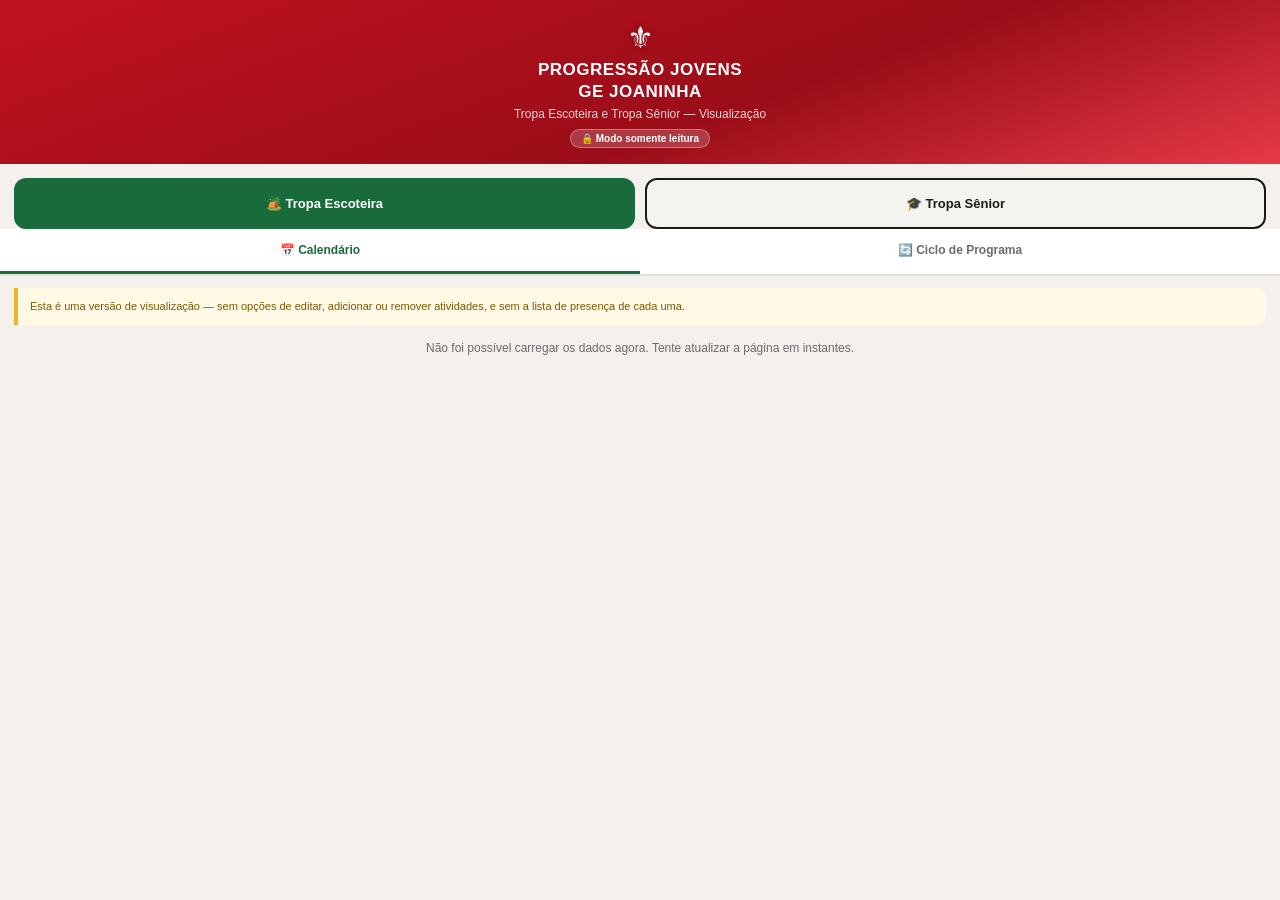
<file: visualizacao-v2.html>
<!DOCTYPE html>
<html lang="pt-BR">
<head>
<meta charset="UTF-8">
<meta name="viewport" content="width=device-width, initial-scale=1.0">
<title>Visualização — Progressão Jovens GE Joaninha</title>
<style>
:root {
--vinho: #1A6B3C;
--bg: #F4F1EC;
--card: #FFFFFF;
--text: #1A1A1A;
--muted: #6B6B6B;
--border: #E4DFD6;
--r: 10px;
--shadow: 0 2px 8px rgba(0,0,0,.10);
}
* { box-sizing: border-box; margin: 0; padding: 0; }
body {
font-family: -apple-system, BlinkMacSystemFont, 'Segoe UI', Roboto, 'Helvetica Neue', sans-serif;
background: var(--bg);
color: var(--text);
min-height: 100vh;
padding-bottom: 24px;
}
.cabecalho-fixo { position: sticky; top: 0; z-index: 310; background: var(--bg); overflow-anchor: none; }
.header {
background: linear-gradient(160deg, #C1121F 0%, #9A0D18 60%, #E63946 100%);
color: #fff;
padding: 20px 16px 16px;
text-align: center;
transition: padding .25s ease;
}
.header.compacto { padding: 8px 16px; }
.header-flor { font-size: 30px; margin-bottom: 4px; filter: drop-shadow(0 2px 4px rgba(0,0,0,.3)); transition: opacity .2s ease, max-height .2s ease, margin .2s ease; max-height: 40px; overflow: hidden; }
.header.compacto .header-flor { opacity: 0; max-height: 0; margin: 0; }
.header h1 { font-size: 17px; font-weight: 800; letter-spacing: .5px; line-height: 1.3; transition: font-size .2s ease; }
.header.compacto h1 { font-size: 13px; }
.header .sub { font-size: 12px; opacity: .82; margin-top: 4px; transition: opacity .2s ease, max-height .2s ease, margin .2s ease; max-height: 30px; overflow: hidden; }
.header.compacto .sub { opacity: 0; max-height: 0; margin: 0; }
.badge-view {
display: inline-flex; align-items: center; gap: 4px; background: rgba(255,255,255,.18);
border: 1px solid rgba(255,255,255,.32); color: #fff; font-size: 10px; font-weight: 700;
padding: 3px 10px; border-radius: 20px; margin-top: 8px;
}
.ramo-switch { display: grid; grid-template-columns: 1fr 1fr; gap: 10px; margin: 14px 14px 0; }
.ramo-btn {
padding: 16px 10px; border-radius: 12px; border: 2px solid var(--text);
background: #F5F3EF; color: var(--text); font-size: 13px; font-weight: 800; cursor: pointer;
text-align: center;
}
.ramo-btn.active { background: var(--vinho); color: #fff; border-color: var(--vinho); }
.tabs-linha { display: flex; background: var(--card); border-bottom: 2px solid var(--border); overflow-x: auto; overflow-y: hidden; }
.tab-btn-linha {
flex: 1; min-width: 120px; padding: 14px 10px; border: none; border-bottom: 3px solid transparent;
background: transparent; font-size: 12px; font-weight: 700; color: var(--muted); cursor: pointer;
transition: color .2s, border-color .2s; white-space: nowrap;
}
.tab-btn-linha.active { color: var(--vinho); border-bottom-color: var(--vinho); }
.pagina-view { display: none; }
.pagina-view.active { display: block; }
.aviso-view {
margin: 12px 14px 0; background: #FFF9E6; border-left: 4px solid #F0B429; border-radius: 0 var(--r) var(--r) 0;
padding: 10px 12px; font-size: 11px; color: #7A5A00; line-height: 1.5;
}
.hint-vazio, .hint-vazio-sm { color: var(--muted); font-size: 12px; padding: 16px; text-align: center; }
.hint-vazio-sm { padding: 10px 4px; text-align: left; font-size: 11px; }

/* Calendário */
.evento-card-view { display: flex; background: var(--card); border-radius: var(--r); box-shadow: var(--shadow); margin: 10px 14px 0; overflow: visible; position: relative; }
.evento-data-view { width: 56px; min-width: 56px; background: var(--vinho); color: #fff; display: flex; flex-direction: column; align-items: center; justify-content: center; padding: 10px 4px; border-radius: var(--r) 0 0 var(--r); }
.ev-dia { font-size: 18px; font-weight: 900; line-height: 1.1; }
.ev-mes { font-size: 9px; font-weight: 800; text-transform: uppercase; letter-spacing: .5px; margin-top: 2px; }
.evento-corpo-view { flex: 1; padding: 12px 14px; min-width: 0; }
.evento-nome-view { font-size: 13px; font-weight: 800; margin-bottom: 4px; }
.evento-local-view, .evento-resp { font-size: 11px; color: var(--muted); margin-bottom: 3px; }
.evento-blocos-row { display: flex; flex-wrap: wrap; gap: 5px; margin: 6px 0 2px; }
.evento-bloco-tag-view {
font-size: 10px; font-weight: 700; padding: 2px 8px; border-radius: 20px; color: #fff; white-space: nowrap;
position: relative; cursor: pointer;
}
.itens-popup-view {
display: none; position: absolute; top: 100%; left: 0; margin-top: 0; z-index: 40;
background: var(--card); color: var(--text); border: 1px solid var(--border); border-radius: 10px;
box-shadow: var(--shadow); padding: 10px 12px; min-width: 220px; max-width: 300px;
font-size: 11px; font-weight: 500; white-space: normal; text-align: left; line-height: 1.5;
}
.evento-bloco-tag-view.aberto .itens-popup-view, .evento-bloco-tag-view.hover-aberto .itens-popup-view { display: block; }
.itens-popup-bloco-view { font-weight: 800; font-size: 10px; text-transform: uppercase; letter-spacing: .3px; color: var(--muted); margin: 6px 0 2px; }
.itens-popup-bloco-view:first-child { margin-top: 0; }
.itens-popup-item-view { padding: 2px 0; }
.evento-desc-view { font-size: 12px; color: #3A3A3A; line-height: 1.5; white-space: pre-line; margin-top: 6px; }
.evento-extra-row { display: flex; gap: 8px; align-items: center; margin-top: 8px; flex-wrap: wrap; }
.evento-link { font-size: 11px; font-weight: 700; color: var(--vinho); text-decoration: none; }
.evento-anexo-tag { font-size: 10px; font-weight: 700; background: #EEF2FF; color: var(--vinho); border: 1px solid #C0CCF0; border-radius: 20px; padding: 3px 9px; }
.evento-resposta-view { background: #FAFAF8; border-left: 3px solid var(--vinho); border-radius: 0 8px 8px 0; padding: 7px 10px; font-size: 11px; color: #3A3A3A; margin-top: 8px; line-height: 1.5; white-space: pre-line; }
.fmt-badge { font-size: 9px; font-weight: 800; padding: 2px 7px; border-radius: 20px; letter-spacing: .5px; margin-right: 5px; }
.fmt-T { background: #EBF5FB; color: #1565C0; }
.fmt-P { background: #F4ECF7; color: #6A1B9A; }
.fmt-PN { background: #D6EAF8; color: #0D47A1; }
.fmt-Av { background: #EAFAF1; color: #1A7434; }
.fmt-Esp { background: #FFF9C4; color: #7A4A00; }
.externa-badge { display: inline-flex; align-items: center; gap: 3px; font-size: 9px; font-weight: 800; padding: 2px 8px; border-radius: 20px; background: #E8F5E9; color: #1E7A34; border: 1px solid #A8D8B0; margin-right: 5px; }
.evento-tag-view { display: inline-flex; align-items: center; font-size: 9px; font-weight: 700; padding: 2px 8px; border-radius: 20px; background: #F5F2EE; color: #6B5B4D; margin-right: 5px; margin-bottom: 4px; }
.special-banner-view { display: inline-block; font-size: 9px; font-weight: 900; padding: 3px 9px; border-radius: 6px; color: #fff; margin-bottom: 6px; }

/* Ciclo de Programa */
.ciclo-grupo-view { margin: 14px 14px 0; }
.ciclo-grupo-header-view {
background: linear-gradient(160deg, var(--vinho) 0%, #2D8659 100%); color: #fff;
display: flex; align-items: center; justify-content: space-between; gap: 10px;
padding: 13px 16px; border-radius: var(--r); cursor: pointer; box-shadow: var(--shadow);
}
.ciclo-grupo-header-view:hover { filter: brightness(1.06); }
.ciclo-grupo-titulo-view { font-size: 13px; font-weight: 800; }
.ciclo-grupo-sub-view { font-size: 10px; font-weight: 600; opacity: .85; margin-top: 2px; }
.ciclo-grupo-periodo-view { font-size: 11px; font-weight: 700; opacity: .9; white-space: nowrap; }
.chev-view { color: #fff; font-size: 13px; flex-shrink: 0; }
.ciclo-grupo-body-view { margin-top: 10px; }
.sem-card-view { background: var(--card); border-radius: var(--r); box-shadow: var(--shadow); margin-bottom: 8px; overflow: hidden; }
.sem-card-header-view {
display: flex; align-items: center; justify-content: space-between; gap: 8px; padding: 11px 14px;
background: #FAFAF8; cursor: pointer; font-size: 12px; font-weight: 800; color: var(--text);
}
.sem-card-header-view:hover { background: #F2EFEA; }
.sem-card-header-view .chev-view { color: var(--muted); }
.sem-card-body-view { padding: 12px 14px; }
.blocos-grid-view { display: grid; grid-template-columns: repeat(3,1fr); gap: 6px; }
.bloco-chip-view { border-radius: 8px; padding: 9px 8px; font-size: 11px; font-weight: 700; line-height: 1.3; min-height: 50px; display: flex; align-items: center; justify-content: center; text-align: center; }
.metas-view { margin-top: 12px; padding-top: 10px; border-top: 1px solid #F0EDE8; }
.secao-label-view { font-size: 10px; font-weight: 800; text-transform: uppercase; letter-spacing: .5px; color: var(--muted); margin-bottom: 7px; }
.meta-item-view { display: flex; align-items: center; gap: 8px; padding: 5px 0; font-size: 12px; border-bottom: 1px solid #F5F2EE; }
.meta-item-view:last-child { border-bottom: none; }
</style>
<script src="v2-config.js"></script>
<script src="v2-core.js"></script>
</head>
<body>

<div id="scrollSentinelView" style="position:absolute;top:0;left:0;width:1px;height:1px;"></div>

<div class="cabecalho-fixo" id="cabecalhoFixo">
<header class="header">
<div class="header-flor">⚜</div>
<h1>PROGRESSÃO JOVENS<br>GE JOANINHA</h1>
<div class="sub">Tropa Escoteira e Tropa Sênior — Visualização</div>
<div class="badge-view">🔒 Modo somente leitura</div>
</header>

<div class="ramo-switch">
<button class="ramo-btn active" id="ramoBtnEscoteiraView" onclick="mudarRamoView('escoteira')">🏕️ Tropa Escoteira</button>
<button class="ramo-btn" id="ramoBtnSeniorView" onclick="mudarRamoView('senior')">🎓 Tropa Sênior</button>
</div>

<nav class="tabs-linha" id="tabsLinhaView">
<button class="tab-btn-linha active" id="tabCalView" onclick="mudarPaginaView('calendario')">📅 Calendário</button>
<button class="tab-btn-linha" id="tabCicloView" onclick="mudarPaginaView('ciclo')">🔄 Ciclo de Programa</button>
</nav>
</div>

<div id="pagina-calendario-view" class="pagina-view active">
<div class="aviso-view">Esta é uma versão de visualização — sem opções de editar, adicionar ou remover atividades, e sem a lista de presença de cada uma.</div>
<div id="listaEventosView"></div>
</div>

<div id="pagina-ciclo-view" class="pagina-view">
<div class="aviso-view">Esta é uma versão de visualização — sem opções de editar blocos ou ciclos.</div>
<div id="listaCicloView"></div>
</div>

<div id="pagina-senior-view" style="display:none;">
<iframe id="iframeSeniorView" style="width:100%;border:none;display:block;" title="Tropa Sênior — Visualização"></iframe>
</div>

<script>
// ── Dados base ───────────────────────────────────────────
const ICONE_FOLHA = '<svg viewBox="0 0 24 24" fill="white"><path d="M12 2C6.5 3.5 4 8 4 13c0 4.4 3.6 8 8 8s8-3.6 8-8c0-6-3.5-9.5-8-11z"/><rect x="11.3" y="6" width="1.4" height="13" fill="white" opacity="0.55"/></svg>';
const ICONE_POMBA = '<svg viewBox="0 0 24 24" fill="white"><path d="M23 4.2c-.8.5-1.7.8-2.6.9a4.7 4.7 0 0 0 2-2.6c-.9.5-1.9.9-3 1.1a4.6 4.6 0 0 0-7.9 4.2A13.1 13.1 0 0 1 2 2.9a4.6 4.6 0 0 0 1.4 6.2 4.6 4.6 0 0 1-2.1-.6v.1a4.6 4.6 0 0 0 3.7 4.5c-.7.2-1.4.2-2 .1a4.6 4.6 0 0 0 4.3 3.2A9.3 9.3 0 0 1 0 18.6a13 13 0 0 0 7.1 2.1c8.5 0 13.2-7.4 13.2-13.8v-.6c.9-.6 1.7-1.4 2.3-2.3z"/></svg>';
const ICONE_MAOS_CORACAO = '<svg viewBox="0 0 24 24" fill="white"><path d="M12.5 6.7c1.6-1.9 4.4-2.2 6.2-.5 1.8 1.7 1.9 4.5.2 6.3L12 19.5l-6.9-7c-1.7-1.8-1.6-4.6.2-6.3 1.8-1.7 4.6-1.4 6.2.5z"/><path d="M2.5 12.2 5.2 9.6a1.7 1.7 0 0 1 2.3 0l.5.5-1.6 1.7a1.15 1.15 0 0 0 1.6 1.65l2.2-2.2 1.1 1.15-2.2 2.2a1.15 1.15 0 0 0 1.6 1.65l2.2-2.2" fill="none" stroke="white" stroke-width="1.3" stroke-linecap="round" stroke-linejoin="round" opacity="0.9"/></svg>';
const ICONE_BUSSOLA = '<svg viewBox="0 0 24 24" fill="white"><path d="M12 1a11 11 0 1 0 0 22 11 11 0 0 0 0-22zm0 1.8a9.2 9.2 0 1 1 0 18.4 9.2 9.2 0 0 1 0-18.4z"/><path d="M16.5 7.5 13 13l-5.5 3.5L11 11z"/></svg>';

const EIXOS = [
{ id:'ma', nome:'Meio Ambiente', cor:'#5CB85C', icone: ICONE_FOLHA, blocos:['mudancas','consumo','preservacao','vida_ar'] },
{ id:'pd', nome:'Paz e Desenvolvimento', cor:'#1B3B6F', icone: ICONE_POMBA, blocos:['paz','heranca','democracia','comunidade','valores'] },
{ id:'sb', nome:'Saúde e Bem-estar', cor:'#DB9270', icone: ICONE_MAOS_CORACAO, blocos:['habitos','saude_mental','cuidado','vinculos','espiritualidade'] },
{ id:'hv', nome:'Habilidades para a Vida', cor:'#E0355F', icone: ICONE_BUSSOLA, blocos:['criatividade','inteligencia','aprendizagem','autonomia'] },
];

const BLOCOS = {
criatividade:{nome:'1. Criatividade e Inovação', metaVar:4,
fixas:['Animar um Fogo de Conselho em um acampamento da patrulha ou de tropa.','Aplicar conceitos básicos de estruturas (cavaletes, encaixes, ancoragens) em projetos como pontes, balsas, pórticos ou outras pioneirias.'],
variaveis:['Organizar uma atividade de divulgação do escotismo no colégio, usando diferentes recursos: vídeos, cartazes, panfletos etc.','Conhecer e cantar canções e danças apropriadas para diferentes momentos.','Criar uma campanha publicitária divertida promovendo algum projeto ou atividade da patrulha ou Tropa Escoteira.','Construir equipamentos improvisados de campo (mesa, suporte, abrigo, utensílios) utilizando materiais disponíveis.','Propor e implementar soluções criativas para reduzir custos de uma atividade, aproveitando materiais recicláveis ou doados.','Ensinar e aplicar dois novos jogos para sua tropa.','Criar alternativas criativas para decorar o canto da patrulha ou o acampamento.','Participar de um festival de talentos na tropa.','Improvisar apresentações artísticas (esquetes, músicas, danças) em um Fogo de Conselho, explorando recursos disponíveis.','Criar um vídeo de divulgação das atividades de sua patrulha ou tropa.','Especialidade - Equivalente a 1 item variável']},
inteligencia:{nome:'2. Inteligência Emocional', metaVar:4,
fixas:['Identificar situações perigosas e de maus tratos, sabendo como agir e a quem recorrer.'],
variaveis:['Conversar com a patrulha sobre pontos fortes e de melhoria no desempenho da equipe em atividades e acampamentos.','Identificar seus medos e suas emoções diante a um obstáculo desafiador, trabalhando para conseguir superá-lo.','Em um acampamento, participar de um turno de ronda com outro companheiro de patrulha, refletindo sobre o cuidado com o outro.','Participar de jogos ou competições, respeitando regras e resultados.','Em uma atividade de patrulha ou de tropa aplicar técnicas de respiração, relaxamento ou meditação antes de um grande desafio.','Participar de rodas de conversa ou momentos de partilha após atividades intensas, ouvindo e respeitando as emoções dos demais.','Escrever uma pequena carta para si mesmo com palavras de incentivo, lembrando de suas qualidades e dando sugestões de como você pode superar desafios futuros.','Criar e encenar uma pequena história em que o personagem passa por dificuldades e encontra formas saudáveis de lidar com elas.','Especialidade - Equivalente a 1 item variável']},
aprendizagem:{nome:'3. Aprendizagem Contínua e Desenvolvimento Vocacional', metaVar:4,
fixas:['Conquistar, no Ramo Escoteiro, uma especialidade sobre um tema de seu interesse e que seja um conhecimento novo.','Em conjunto com a sua patrulha, realizar um Percurso de Gilwell de pelo menos 3km.'],
variaveis:['Enviar e receber mensagens simples em Alfabeto Fonético, Código Internacional de Sinais, Semáfora, Heliografia, Cifra de César ou Criptografia.','Visitar com a sua patrulha: hospital, quartel de bombeiros, delegacia, empresas, comércios locais ou outros para conhecer o funcionamento de diferentes profissões.','Conhecer o funcionamento de serviços de internet, rádio e TV, e usar esses conhecimentos para resolver problemas técnicos.','Convidar um especialista da comunidade para dialogar com a tropa e esclarecer dúvidas sobre determinado tema ou profissão.','Utilizar corretamente um rádio comunicador em atividade da patrulha.','Realizar uma pesquisa sobre um tema escolhido e apresentar os resultados para a patrulha ou tropa em formato criativo (cartaz, teatro, vídeo, oficina).','Planejar e executar, em conjunto com a sua patrulha, uma ação de serviço comunitário baseada em informações pesquisadas sobre necessidades locais.','Especialidade - Equivalente a 1 item variável']},
autonomia:{nome:'4. Autonomia e Liderança', metaVar:5,
fixas:['Montar corretamente uma mochila para um acampamento, mantendo o equipamento pessoal em bom estado.'],
variaveis:['Contribuir para o planejamento e a organização de uma excursão de patrulha.','Fazer uma excursão urbana com a sua patrulha ou tropa, se locomovendo por meio de transportes públicos como ônibus, trens, metrô, entre outros.','Pesquisar e realizar as compras dos alimentos para um acampamento, apresentando para a patrulha uma prestação de contas.','Saber onde encontrar, identificando em um mapa, os principais serviços públicos na cidade.','Planejar e executar em patrulha um projeto de captação de recursos para participação em uma atividade escoteira.','Participar de atividades ou oficinas sobre finanças pessoais.','Assumir pelo menos três encargos diferentes na patrulha, sendo bem avaliado pelos seus companheiros.','Administrar o fundo de patrulha por pelo menos três meses, registrando receitas e despesas, e utilizar os recursos em atividades planejadas pela patrulha.','Registrar receitas e despesas simples ou da mesada em planilha ou caderno por um período determinado.','Conduzir uma reunião de patrulha como monitor ou secretário, registrando decisões e acompanhando sua execução.','Especialidade - Equivalente a 1 item variável']},
mudancas:{nome:'5. Mudanças Climáticas', metaVar:5,
fixas:[],
variaveis:['Em um acampamento, criar uma estação meteorológica simples para registrar temperatura, umidade, direção do vento, nuvens e possíveis mudanças no tempo.','Participar da construção de um fogão solar e usá-lo em um acampamento de patrulha ou tropa.','Participar de uma excursão urbana com foco ecológico, identificando situações de risco para a sociedade referentes às mudanças climáticas.','Visitar ou participar de uma atividade com uma organização que atua em prol do meio ambiente.','Em uma excursão ou acampamento em área não urbana, identificar ações prejudiciais à natureza, como extrativismo e mineração, e listar seus impactos.','Planejar e participar de uma excursão, utilizando meios de transporte que dependem de fontes de energia limpa (bicicleta, ônibus elétrico, embarcação a remo, entre outros).','Organizar, com sua patrulha ou tropa, um projeto de conscientização sobre o uso de energia e água em sua escola, condomínio ou sede da UEL.','Participar de mutirões de plantio de mudas ou cultivo de uma horta em casa, na escola ou na UEL.','Especialidade - Equivalente a 1 item variável']},
consumo:{nome:'6. Consumo Responsável', metaVar:5,
fixas:['Em acampamentos e excursões, criar soluções para melhorar a higiene e conforto e classificar os resíduos em categorias, tratando-os adequadamente.','Planejar adequadamente e adquirir as quantidades dos alimentos para refeições em um acampamento para sua patrulha, evitando desperdício.'],
variaveis:['Registrar e analisar o consumo de água e energia da sua residência, buscando ideias para economizar, e apresentar para sua patrulha os resultados.','Avaliar o impacto ambiental de uma atividade e apresentar alternativas mais sustentáveis.','Visitar uma estação de energia renovável, uma estação de tratamento de água, uma cooperativa ou usina de reciclagem ou outras opções semelhantes.','Consertar objetos simples, como brinquedos ou pequenos eletrodomésticos.','Utilizar embalagens retornáveis ou reutilizáveis nas refeições de campo, evitando descartáveis.','Separar resíduos orgânicos e criar um sistema de compostagem caseira.','Criar uma campanha educativa para a tropa sobre consumo consciente e economia de recursos.','Trocar roupas, livros ou jogos com amigos e familiares em vez de comprar novos.','Organizar, com sua patrulha, uma campanha de conscientização sobre consumo responsável.','Confeccionar utensílios ou equipamentos a partir de materiais reciclados para uso nas atividades da patrulha.','Planejar e realizar as refeições de um dia de acampamento sem carne, garantindo a ingestão adequada de proteínas.','Organizar, cuidar e fazer reparos nos materiais da patrulha.','Especialidade - Equivalente a 1 item variável']},
preservacao:{nome:'7. Preservação da Biodiversidade', metaVar:5,
fixas:['Participar, em patrulha, de uma atividade de exploração em ambiente natural, reconhecendo a fauna e a flora locais e identificando riscos à preservação, além de propor soluções para evitá-los.'],
variaveis:['Reconhecer os animais venenosos e peçonhentos da região e saber como agir em casos de picadas ou contaminação.','Planejar e executar um projeto ambiental com a patrulha ou tropa.','Plantar uma espécie nativa e observar seu crescimento, registrando cada etapa.','Identificar as pegadas de pelo menos cinco animais da fauna brasileira e realizar levantamento das pegadas em áreas naturais.','Participar de uma atividade de mergulho que tenha o objetivo de conhecer e explorar a vida na água.','Participar de uma atividade de observação de animais noturnos com sua patrulha.','Observar e registrar espécies de aves, insetos, plantas ou outros animais durante um acampamento ou excursão.','Visitar parques, reservas ou centros de proteção ambiental para conhecer ações de preservação da fauna e da flora.','Construir comedouros ou bebedouros para aves e instalar em áreas adequadas, acompanhando seu uso.','Criar materiais educativos, como vídeos ou posts, sobre a importância de preservar a biodiversidade.','Especialidade - Equivalente a 1 item variável']},
vida_ar:{nome:'8. Vida ao Ar Livre', metaVar:5,
fixas:['Montar o campo de patrulha com pioneirias como mesa, pórtico e canto do lenhador, utilizando amarras adequadas.','Aplicar os nós direito, correr, aselha, volta do fiel, escolta, durante um acampamento sabendo sua utilização.','Escolher corretamente o local para montagem da barraca, incluindo técnicas de montagem, desmontagem e acondicionamento durante um acampamento de patrulha ou tropa.','Manusear corretamente ferramentas de corte e sapa durante um acampamento de patrulha ou tropa, zelando pela segurança e realizando reparos.','Preparar e executar uma fogueira para uma refeição mateira durante um acampamento de patrulha ou tropa, seguindo as técnicas de segurança.','Participar de ao menos duas excursões ao ar livre (patrulha ou tropa), utilizando normas de baixo impacto ambiental.','Participar de ao menos dois acampamentos ao ar livre (patrulha ou tropa), utilizando normas de baixo impacto ambiental.','Orientar-se com recursos naturais, bússola e mapa, utilizando azimutes.'],
variaveis:['Participar de um percurso no campo de pelo menos 1 km utilizando sinais de pista.','Colaborar na preparação de alimentos para a patrulha em pelo menos três atividades ao ar livre, sendo uma delas no estilo comida mateira, sem utensílios.','Desenvolver soluções para purificação e consumo de água em um acampamento.','Aplicar técnicas de "tocaia" em jogos com a patrulha.','Participar da construção de um fogão suspenso ou forno de acampamento para o preparo de uma refeição.','Construir e pernoitar em um bivaque ou abrigo natural durante uma atividade de patrulha.','Confeccionar falcaças, nó catau, lais de guia, pescador, oito duplo e demonstrar cuidados com as cordas.','Participar de uma atividade aquática com a tropa, seguindo as normas de segurança.','Desenhar um croqui de um acampamento, usando sinais topográficos.','Especialidade - Equivalente a 1 item variável']},
paz:{nome:'9. Promoção da Paz', metaVar:4,
fixas:['Aplicar uma atividade para a patrulha sobre Direitos Humanos ou os Direitos da Criança e do Adolescente.'],
variaveis:['Convidar a patrulha a cooperar em ações organizadas por uma comunidade em favor de pessoas vulneráveis.','Participar de uma excursão com sua patrulha ou tropa visitando diferentes templos e conhecendo um pouco mais sobre cada religião.','Participar de eventos de trocas culturais entre jovens de diferentes origens para estimular o respeito mútuo.','Participar de uma atividade com outro grupo escoteiro ou seção autônoma e refletir sobre o que é Fraternidade Mundial Escoteira.','Conhecer as diferentes denominações de fé e crença de amigos da patrulha, tropa, escola e comunidade.','Promover uma campanha que incentive atitudes de respeito e cooperação entre todos.','Convidar representantes de diferentes crenças para compartilhar experiências e responder perguntas da tropa.','Criar com sua patrulha ou seção um calendário de celebrações religiosas das diferentes denominações de fé e crença ali presentes.','Especialidade - Equivalente a 1 item variável']},
heranca:{nome:'10. Herança Cultural', metaVar:5,
fixas:['Realizar o hasteamento ou arriamento da bandeira em cerimônia de abertura ou encerramento de atividade.'],
variaveis:['Desenvolver sua "Árvore Genealógica", pesquisando seu sobrenome, significado e a história dos seus antepassados, situando-os no contexto histórico, e apresentá-la para sua patrulha.','Participar das cerimônias com os símbolos nacionais e cantar o Hino Nacional corretamente.','Apresentar para sua patrulha ou tropa histórias de mulheres que se destacaram em nosso país.','Participar, com sua patrulha, de uma comemoração ou festa típica da sua região.','Participar, com sua patrulha, de um safari fotográfico em sua cidade, identificando os locais de importância histórica da localidade.','Participar de um jantar festivo representando um estado diferente do seu.','Aplicar jogos e atividades típicas da sua região.','Visitar museus, centros culturais ou pontos históricos locais para conhecer o patrimônio da região.','Investigar lendas, histórias ou personagens do folclore brasileiro e dramatizá-los em esquetes no Fogo de Conselho.','Aplicar canções e danças típicas do Brasil.','Confeccionar artesanato típico de alguma região do Brasil.','Apresentar a cultura da sua cidade em um evento regional ou nacional, como feira das cidades ou noite folclórica.','Especialidade - Equivalente a 1 item variável']},
democracia:{nome:'11. Democracia', metaVar:2,
fixas:['Participar ativamente das decisões do Conselho de Patrulha, contribuindo com ideias, votando e assumindo responsabilidades, respeitando os resultados.','Participar ativamente das decisões da Assembleia de Tropa, contribuindo com ideias, votando e assumindo responsabilidades, respeitando os resultados.','Participar da eleição do monitor da patrulha e das decisões de encargos, respeitando os resultados.'],
variaveis:['Visitar a sede administrativa de qualquer um dos três poderes, e explicar a importância e as particularidades desta forma de governo, conhecendo a constituição e os símbolos nacionais, do estado e município.','Conhecer a estrutura do grupo escoteiro ou seção autônoma e participar de uma Assembleia da UEL.','Participar ativamente de um fórum de jovens do grupo escoteiro.','Aprender e compartilhar sobre a história do voto e da democracia no Brasil.','Especialidade - Equivalente a 1 item variável']},
comunidade:{nome:'12. Comunidade', metaVar:3,
fixas:['Identificar, sozinho ou em patrulha, uma necessidade da comunidade e planejar e executar uma ação comunitária.','Identificar os riscos de desastres naturais na comunidade e conhecer os hospitais e contatos de emergência, sabendo quando acionar cada um.'],
variaveis:['Aplicar o conhecimento adquirido nas especialidades em ações de serviço à comunidade.','Participar ativamente de pelo menos uma campanha de serviço e desenvolvimento comunitário organizadas pela UEL, distrito ou região.','Organizar uma oficina de brinquedos, doando os itens consertados para uma instituição que atende crianças carentes.','Colaborar em ações organizadas por outras instituições de serviço.','Especialidade - Equivalente a 1 item variável']},
valores:{nome:'13. Valores', metaVar:3,
fixas:['Avaliar, com seus companheiros de patrulha, a vivência da Promessa e Lei Escoteira.'],
variaveis:['Participar da avaliação da sua Progressão Pessoal e dos companheiros da patrulha.','Explicar o significado da Lei e da Promessa Escoteira aos novos membros da patrulha.','Auxiliar um companheiro de patrulha a realizar sua Promessa Escoteira.','Explicar aos novos membros da patrulha os significados da flor-de-lis e da Saudação Escoteira.','Conhecer e cantar o Hino Alerta.','Especialidade - Equivalente a 1 item variável']},
habitos:{nome:'14. Hábitos Saudáveis', metaVar:3,
fixas:['Planejar e executar um cardápio completo e saudável (café da manhã, almoço e jantar) para a patrulha em acampamento.','Conhecer e aplicar normas de limpeza no tratamento e conservação de alimentos nas atividades de patrulha.'],
variaveis:['Manter hábitos de higiene pessoal, utilizar o vestuário ou uniforme adequadamente, demonstrando aplicação correta dos distintivos.','Contribuir para manter a sede do grupo e canto de patrulha em ordem e em perfeito estado de conservação.','Montar um cronograma semanal, equilibrando estudos, responsabilidades e momentos de lazer.','Praticar uma atividade física regularmente.','Promover um piquenique com alimentos saudáveis com sua patrulha ou tropa.','Manter adequada rotina de sono e alimentação saudável.','Saber o que são as indicações de rótulos, o que são gorduras saturadas, conservantes, corantes além dos selos de advertência.','Arrumar e limpar seu quarto e contribuir nas rotinas da casa.','Especialidade - Equivalente a 1 item variável']},
saude_mental:{nome:'15. Saúde Mental', metaVar:2,
fixas:['Conhecer o conceito de Espaços Seguros e aplicá-los em todas as atividades de sua patrulha ou tropa.','Aprender a identificar sinais de tristeza ou isolamento em colegas e saber como oferecer apoio inicial, como conversar com respeito e buscar ajuda de um adulto de confiança.'],
variaveis:['Participar de uma atividade sobre a importância do autocuidado e da saúde mental.','Conduzir uma sessão de relaxamento como yoga, meditação, caminhadas silenciosas na natureza, alongamentos, entre outras, para sua patrulha ou tropa.','Organizar sua rotina de atividades semanais, considerando a importância do equilíbrio entre as atividades do mundo digital e real e realizar uma atividade de bem-estar offline.','Propor momentos de descontração com a família ao ar livre, evitando o uso da tecnologia e compartilhar como foi a experiência.','Participar com sua patrulha de uma atividade que promova o contato com seus sentidos e promova momentos de equilíbrio emocional como por exemplo: uma trilha sensorial, pintura livre, roda de canções, observação de céu ou fogueira etc.','Especialidade - Equivalente a 1 item variável']},
cuidado:{nome:'16. Cuidado com o Corpo', metaVar:4,
fixas:['Conhecer as ações iniciais em acidentes e como cuidar de: pequenos cortes; contusões; escoriações; queimaduras e picadas de animais peçonhentos.','Aplicar técnicas de bandagens e transporte de feridos.','Cuidar da segurança física e mental nas atividades escoteiras, respeitando os limites próprios e dos outros, e seguindo as orientações dos escotistas.'],
variaveis:['Conhecer as medidas do seu corpo (palmo, envergadura, passo simples e duplo) e aplicá-las durante uma excursão com sua patrulha.','Participar de uma atividade, oficina, palestra que trate dos malefícios dos seguintes assuntos: anorexia, bulimia, drogas, álcool, cigarro e cigarros eletrônicos.','Saber contato dos órgãos de emergência e saber como informar os sinais vitais e situação da vítima.','Participar de uma simulação de acidente e atuar em conjunto com a sua patrulha.','Proteger-se do sol e do frio durante as atividades, identificando casos de desidratação e insolação, e respeitar os limites do seu corpo.','Demonstrar como ajudar uma pessoa em casos de obstrução das vias aéreas e convulsões.','Conhecer os itens que compõem a caixa de primeiros socorros da patrulha e mantê-la organizada.','Saber agir em casos de hemorragia.','Especialidade - Equivalente a 1 item variável']},
vinculos:{nome:'17. Vínculos Saudáveis', metaVar:4,
fixas:['Realizar uma campanha para combater o bullying e cyberbullying para a comunidade.'],
variaveis:['Participar de jogos com a patrulha ou a tropa, respeitando as regras e seus participantes.','Organizar uma atividade de patrulha em sua casa ou na casa de um membro da patrulha.','Ensinar uma canção escoteira a outros escoteiros.','Ajudar outro membro da UEL a conquistar uma especialidade ou insígnias.','Propor metas para melhorar a convivência na vida na patrulha e na tropa, compreendendo como todos se sentem quanto a isso.','Participar de uma atividade entre diferentes grupos escoteiros ou atividade regional ou nacional.','Acolher os novos integrantes da patrulha.','Assumir tarefas domésticas para melhorar a convivência em casa.','Participar de uma atividade da tropa com a família ou responsáveis.','Convidar um colega da mesma faixa etária para participar de um Fogo de Conselho, integrado a sua patrulha e com o devido "Registro de Visitante".','Especialidade - Equivalente a 1 item variável']},
espiritualidade:{nome:'18. Espiritualidade', metaVar:4,
fixas:[],
variaveis:['Fazer reflexões espirituais rotineiras na tropa ou patrulha, ao ar livre.','Apresentar um pequeno relato à patrulha ou tropa sobre os ensinamentos de sua crença ou religião.','Auxiliar na realização de uma celebração de sua comunidade religiosa.','Celebrar sua crença ou religião regularmente.','Colaborar na organização de um culto interconfessional em uma atividade escoteira.','Participar de um momento de reflexão e conexão com um ambiente natural em que possa apreciar e agradecer a beleza do mundo natural.','Especialidade - Equivalente a 1 item variável']},
};
const BLOCO_IDS = Object.keys(BLOCOS);


const MESES_ABREV = ['JAN','FEV','MAR','ABR','MAI','JUN','JUL','AGO','SET','OUT','NOV','DEZ'];

// ── Leitura pública (calendário e ciclo de programa não exigem login) ──
const DB_URL = "https://joaninha-progressao-default-rtdb.firebaseio.com";
const V2C = window.V2_CONFIG; // dados públicos lidos de /v2/escoteira/{eventos,ciclo,cicloInfo}

let EVENTOS = [];
let CICLO = [];
let CICLO_INFO = {};
async function carregarDadosView() {
try {
const base = DB_URL + '/' + V2C.RAIZ + '/escoteira/';
const lerCampo = async (c) => {
const r = await Promise.race([
fetch(base + c + '.json'),
new Promise((_, reject) => setTimeout(() => reject(new Error('Tempo limite ao buscar dados')), 6000))
]);
if (!r.ok) throw new Error('HTTP ' + r.status);
return r.json();
};
const [ev, ci, info] = await Promise.all([lerCampo('eventos'), lerCampo('ciclo'), lerCampo('cicloInfo')]);
const ids = V2C.ID_ARRAYS.escoteira;
EVENTOS = ev ? V2.decCampo('eventos', ev, ids) : [];
CICLO = ci ? V2.decCampo('ciclo', ci, ids) : [];
CICLO_INFO = info ? V2.decCampo('cicloInfo', info, ids) : {};
} catch (e) {
console.error('Erro ao carregar dados:', e);
document.getElementById('listaEventosView').innerHTML = '<div class="hint-vazio">Não foi possível carregar os dados agora. Tente atualizar a página em instantes.</div>';
document.getElementById('listaCicloView').innerHTML = '<div class="hint-vazio">Não foi possível carregar os dados agora. Tente atualizar a página em instantes.</div>';
return;
}
renderCalendarioVisualizacao();
renderCicloVisualizacao();
let ramoSalvoView = null;
try { ramoSalvoView = localStorage.getItem('visualizacao_ramoAtivo'); } catch (e) {}
mudarRamoView(ramoSalvoView === 'senior' ? 'senior' : 'escoteira');
if (ramoSalvoView !== 'senior') {
let paginaSalvaView = null;
try { paginaSalvaView = localStorage.getItem('visualizacao_paginaAtiva'); } catch (e) {}
if (paginaSalvaView && paginaSalvaView !== 'calendario') mudarPaginaView(paginaSalvaView);
}
restaurarScrollSalvoView('visualizacao_scrollY');
}

let scrollSaveTimerView = null;
window.addEventListener('scroll', () => {
clearTimeout(scrollSaveTimerView);
scrollSaveTimerView = setTimeout(() => {
try { localStorage.setItem('visualizacao_scrollY', window.scrollY); } catch (e) {}
}, 200);
}, { passive: true });

function restaurarScrollSalvoView(chave) {
let scrollSalvo = null;
try { scrollSalvo = localStorage.getItem(chave); } catch (e) {}
if (scrollSalvo === null) return;
const y = parseInt(scrollSalvo, 10);
if (isNaN(y)) return;
[50, 150, 300, 600, 1000].forEach(delay => setTimeout(() => window.scrollTo(0, y), delay));
}

function ajustarAlturaIframeSeniorView() {
const iframe = document.getElementById('iframeSeniorView');
if (!iframe || iframe.offsetParent === null) return;
const topo = iframe.getBoundingClientRect().top;
const altura = window.innerHeight - topo;
iframe.style.height = Math.max(altura, 320) + 'px';
}
window.addEventListener('resize', ajustarAlturaIframeSeniorView);

function mudarRamoView(r) {
document.getElementById('ramoBtnEscoteiraView').classList.toggle('active', r === 'escoteira');
document.getElementById('ramoBtnSeniorView').classList.toggle('active', r === 'senior');
document.getElementById('tabsLinhaView').style.display = r === 'escoteira' ? '' : 'none';
document.getElementById('pagina-calendario-view').style.display = r === 'escoteira' ? '' : 'none';
document.getElementById('pagina-ciclo-view').style.display = r === 'escoteira' ? '' : 'none';
document.getElementById('pagina-senior-view').style.display = r === 'senior' ? '' : 'none';
document.documentElement.style.overflow = r === 'senior' ? 'hidden' : '';
document.body.style.overflow = r === 'senior' ? 'hidden' : '';
try { localStorage.setItem('visualizacao_ramoAtivo', r); } catch (e) {}
window.scrollTo(0, 0);
if (r === 'senior') {
const iframe = document.getElementById('iframeSeniorView');
if (!iframe.src) iframe.src = V2.pagina('tropa-senior') + '?view=1';
requestAnimationFrame(ajustarAlturaIframeSeniorView);
setTimeout(ajustarAlturaIframeSeniorView, 50);
} else if (r === 'escoteira') {
mudarPaginaView('calendario');
}
}

function mudarPaginaView(p) {
document.getElementById('pagina-calendario-view').classList.toggle('active', p === 'calendario');
document.getElementById('pagina-ciclo-view').classList.toggle('active', p === 'ciclo');
document.getElementById('tabCalView').classList.toggle('active', p === 'calendario');
document.getElementById('tabCicloView').classList.toggle('active', p === 'ciclo');
window.scrollTo(0, 0);
try { localStorage.setItem('visualizacao_paginaAtiva', p); } catch (e) {}
}

// ── Calendário (somente leitura, sem lista de presença) ──
function parseItemId(itemId) {
const [blocoId, tipo, idxStr] = itemId.split('|');
return { blocoId, tipo, idx: parseInt(idxStr, 10) };
}
const EMOJI_EIXO_VIEW = { ma: '🌿', pd: '🕊', sb: '🤝', hv: '🧭' };
function itensAgrupadosPorEixoView(itens) {
const porEixo = {};
(itens || []).forEach(itemId => {
const { blocoId, tipo, idx } = parseItemId(itemId);
const def = BLOCOS[blocoId];
if (!def) return;
const texto = tipo === 'f' ? def.fixas[idx] : def.variaveis[idx];
if (texto === undefined) return;
const eixo = EIXOS.find(e => e.blocos.includes(blocoId));
if (!eixo) return;
if (!porEixo[eixo.id]) porEixo[eixo.id] = { eixo, blocos: {} };
if (!porEixo[eixo.id].blocos[blocoId]) porEixo[eixo.id].blocos[blocoId] = [];
porEixo[eixo.id].blocos[blocoId].push(texto);
});
return porEixo;
}
function construirBolhasItensView(itens) {
const porEixo = itensAgrupadosPorEixoView(itens);
const eixoIds = Object.keys(porEixo);
if (!eixoIds.length) return '';
return `<div class="evento-blocos-row">` + eixoIds.map(eixoId => {
const grupo = porEixo[eixoId];
const total = Object.values(grupo.blocos).reduce((s, arr) => s + arr.length, 0);
const popupHtml = Object.keys(grupo.blocos).map(b => `<div class="itens-popup-bloco-view">${BLOCOS[b].nome}</div>${grupo.blocos[b].map(t => `<div class="itens-popup-item-view">• ${t}</div>`).join('')}`).join('');
return `<span class="evento-bloco-tag-view" style="background:${grupo.eixo.cor};" onclick="event.stopPropagation();this.classList.toggle('aberto')" onmouseenter="bolhaMouseEnterView(this)" onmouseleave="bolhaMouseLeaveView(this)">
${EMOJI_EIXO_VIEW[eixoId] || '📘'} ${grupo.eixo.nome} · ${total} ${total === 1 ? 'item' : 'itens'}
<div class="itens-popup-view" onclick="event.stopPropagation()">${popupHtml}</div>
</span>`;
}).join('') + `</div>`;
}
document.addEventListener('click', () => { document.querySelectorAll('.evento-bloco-tag-view.aberto').forEach(el => el.classList.remove('aberto')); });

let hoverPopoverCloseTimerView = null;
let hoverPopoverAbertoElView = null;
function bolhaMouseEnterView(el) {
clearTimeout(hoverPopoverCloseTimerView);
if (hoverPopoverAbertoElView && hoverPopoverAbertoElView !== el) hoverPopoverAbertoElView.classList.remove('hover-aberto');
hoverPopoverAbertoElView = el;
el.classList.add('hover-aberto');
}
function bolhaMouseLeaveView(el) {
hoverPopoverCloseTimerView = setTimeout(() => {
el.classList.remove('hover-aberto');
if (hoverPopoverAbertoElView === el) hoverPopoverAbertoElView = null;
}, 200);
}

function renderCalendarioVisualizacao() {
const el = document.getElementById('listaEventosView');
if (!EVENTOS.length) { el.innerHTML = '<div class="hint-vazio">Nenhuma atividade cadastrada ainda.</div>'; return; }
const ordenados = [...EVENTOS].filter(e => e.data).sort((a, b) => a.data.localeCompare(b.data));
el.innerHTML = ordenados.map(ev => {
const partes = ev.data.split('-');
const mesTxt = MESES_ABREV[parseInt(partes[1], 10) - 1] || '';
const dia = partes[2] || '';
const respHtml = (ev.responsaveis && ev.responsaveis.length) ? `<div class="evento-resp">👤 ${ev.responsaveis.join(', ')}</div>` : '';
const linkHtml = ev.link ? `<a class="evento-link" href="${ev.link}" target="_blank" rel="noopener">🔗 Abrir link</a>` : '';
const anexoHtml = ev.anexo ? `<span class="evento-anexo-tag">📎 ${ev.anexo.name}</span>` : '';
const respostaHtml = ev.resposta ? `<div class="evento-resposta-view">💬 ${ev.resposta}</div>` : '';
const blocosHtml = construirBolhasItensView(ev.itens);
return `<div class="evento-card-view">
<div class="evento-data-view">
<div class="ev-dia">${dia}</div><div class="ev-mes">${mesTxt}</div>
</div>
<div class="evento-corpo-view">
<div class="evento-nome-view">${ev.tipo ? `<span class="fmt-badge fmt-${ev.tipo}">${ev.tipo}</span>` : ''}${ev.externa ? `<span class="externa-badge">🌍 Externa</span>` : ''}${ev.nome || ''}</div>
${ev.local ? `<div class="evento-local-view">📍 ${ev.local}</div>` : ''}
${respHtml}
${blocosHtml}
${ev.descricao ? `<div class="evento-desc-view">${ev.descricao}</div>` : ''}
${(linkHtml || anexoHtml) ? `<div class="evento-extra-row">${linkHtml}${anexoHtml}</div>` : ''}
${respostaHtml}
</div>
</div>`;
}).join('');
}

// ── Ciclo de Programa (somente leitura) ──
// ── Persistência genérica de estado colapsável (localStorage) ──
function persistirEstadoView(chave, valor) {
try { localStorage.setItem('visualizacao_' + chave, JSON.stringify(valor)); } catch (e) {}
}
function restaurarEstadoView(chave, padrao) {
try {
const v = localStorage.getItem('visualizacao_' + chave);
return v !== null ? JSON.parse(v) : padrao;
} catch (e) { return padrao; }
}

let ciclosGrupoAbertosView = restaurarEstadoView('ciclosGrupoAbertosView', {});
let semCardsAbertosView = restaurarEstadoView('semCardsAbertosView', {});
function toggleGrupoView(g) { ciclosGrupoAbertosView[g] = ciclosGrupoAbertosView[g] === undefined ? false : !ciclosGrupoAbertosView[g]; persistirEstadoView('ciclosGrupoAbertosView', ciclosGrupoAbertosView); renderCicloVisualizacao(); }
function toggleSemView(i) { semCardsAbertosView[i] = semCardsAbertosView[i] === undefined ? false : !semCardsAbertosView[i]; persistirEstadoView('semCardsAbertosView', semCardsAbertosView); renderCicloVisualizacao(); }

function renderSemestreView(i, sem) {
const aberto = semCardsAbertosView[i] === undefined ? true : semCardsAbertosView[i];
const intervalo = sem.ano ? (sem.semestre === '1' ? `Jan/${sem.ano} → Jun/${sem.ano}` : `Jul/${sem.ano} → Dez/${sem.ano}`) : '';
const blocosSelecionados = (sem.blocos || []).filter(Boolean);
let blocosHtml;
if (!blocosSelecionados.length) {
blocosHtml = `<div class="hint-vazio-sm">Nenhum bloco selecionado.</div>`;
} else {
blocosHtml = `<div class="blocos-grid-view">` + blocosSelecionados.map(b => {
const def = BLOCOS[b];
const eixo = EIXOS.find(e => e.blocos.includes(b));
const cor = eixo ? eixo.cor : '#666';
return `<div class="bloco-chip-view" style="background:${cor}16;border:1px solid ${cor}50;color:${cor};">${def ? def.nome : b}</div>`;
}).join('') + `</div>`;
}
let externasHtml = '';
if (sem.ano) {
const intervaloObj = { inicio: sem.semestre === '1' ? `${sem.ano}-01-01` : `${sem.ano}-07-01`, fim: sem.semestre === '1' ? `${sem.ano}-06-30` : `${sem.ano}-12-31` };
const externas = EVENTOS.filter(e => e.externa && e.data && e.data >= intervaloObj.inicio && e.data <= intervaloObj.fim).sort((a, b) => a.data.localeCompare(b.data));
if (externas.length) {
externasHtml = `<div class="metas-view">
<div class="secao-label-view">📍 Atividades externas</div>
${externas.map(ev => { const p = ev.data.split('-'); return `<div class="meta-item-view"><span>${p[2]}/${p[1]}</span><span>${ev.nome}</span></div>`; }).join('')}
</div>`;
}
}

return `<div class="sem-card-view">
<div class="sem-card-header-view" onclick="toggleSemView(${i})">
<span>${(i % 6) + 1}º Semestre${intervalo ? ` — ${intervalo}` : ''}</span>
<span class="chev-view">${aberto ? '▴' : '▾'}</span>
</div>
${aberto ? `<div class="sem-card-body-view">${blocosHtml}${externasHtml}</div>` : ''}
</div>`;
}

function renderCicloVisualizacao() {
const el = document.getElementById('listaCicloView');
if (!CICLO.length) { el.innerHTML = '<div class="hint-vazio">Nenhum ciclo cadastrado ainda.</div>'; return; }
const totalGrupos = Math.ceil(CICLO.length / 6);
let html = '';
for (let g = 0; g < totalGrupos; g++) {
const inicioIdx = g * 6;
const semestresDoGrupo = CICLO.slice(inicioIdx, inicioIdx + 6);
const info = CICLO_INFO[g] || {};
const titulo = info.nome ? info.nome : ('Ciclo ' + (g + 1));
const aberto = ciclosGrupoAbertosView[g] === undefined ? true : ciclosGrupoAbertosView[g];
const primeiroAno = semestresDoGrupo[0] ? semestresDoGrupo[0].ano : '';
const ultimoAno = semestresDoGrupo[semestresDoGrupo.length - 1] ? semestresDoGrupo[semestresDoGrupo.length - 1].ano : '';
const resumoPeriodo = primeiroAno ? (ultimoAno && ultimoAno !== primeiroAno ? `${primeiroAno} → ${ultimoAno}` : `${primeiroAno}`) : '';

html += `<div class="ciclo-grupo-view">
<div class="ciclo-grupo-header-view" onclick="toggleGrupoView(${g})">
<div>
<div class="ciclo-grupo-titulo-view">📚 ${titulo}</div>
<div class="ciclo-grupo-sub-view">3 anos · 6 semestres${info.descricao ? ' · ' + info.descricao : ''}</div>
</div>
<div style="display:flex;align-items:center;gap:10px;">
${resumoPeriodo ? `<span class="ciclo-grupo-periodo-view">${resumoPeriodo}</span>` : ''}
<span class="chev-view">${aberto ? '▴' : '▾'}</span>
</div>
</div>
${aberto ? `<div class="ciclo-grupo-body-view">
${semestresDoGrupo.map((sem, k) => renderSemestreView(inicioIdx + k, sem)).join('')}
</div>` : ''}
</div>`;
}
el.innerHTML = html;
}

// ── Cabeçalho compacto ao rolar (sensor de interseção, mesmo padrão robusto do app principal) ──
function iniciarObservadorHeaderCompactoView() {
const sentinela = document.getElementById('scrollSentinelView');
const header = document.querySelector('.header');
if (!sentinela || !header) return;
if (!('IntersectionObserver' in window)) return;
const observer = new IntersectionObserver((entries) => {
entries.forEach((entry) => {
header.classList.toggle('compacto', !entry.isIntersecting);
});
}, { threshold: 0 });
observer.observe(sentinela);
}
iniciarObservadorHeaderCompactoView();

carregarDadosView();
</script>

</body>
</html>
</file>
<file: Apoio/secao.css>
/* Estilo base das seções novas (Alcateia, Clã Pioneiro, Diretoria) — mesma identidade visual do sistema */
:root{--vinho:#1A6B3C;--vinho2:#23884D;--azul:#1B3B6F;--bg:#F0EDE8;--card:#FFFFFF;--text:#1A1A1A;--muted:#666;--border:#E0D8D0;--r:10px;--shadow:0 2px 8px rgba(0,0,0,.10);}
*{box-sizing:border-box;margin:0;padding:0;}
body{font-family:-apple-system,BlinkMacSystemFont,'Segoe UI',Roboto,'Helvetica Neue',sans-serif;background:var(--bg);color:var(--text);min-height:100vh;padding-bottom:40px;}
body:not(.eh-admin) .somente-admin{display:none !important;}
.cabecalho-fixo{position:sticky;top:0;z-index:310;background:var(--bg);}
.tabs-linha{display:flex;background:var(--card);border-bottom:2px solid var(--border);box-shadow:0 2px 6px rgba(0,0,0,.1);overflow-x:auto;overflow-y:hidden;}
.tab-btn-linha{flex:1 1 0;min-width:max-content;padding:16px 14px;border:none;border-bottom:3px solid transparent;background:transparent;font-size:11px;font-weight:700;color:var(--muted);cursor:pointer;white-space:nowrap;transition:color .2s,border-color .2s;}
.tab-btn-linha.active{color:var(--vinho);border-bottom-color:var(--vinho);}
.pagina{display:none;padding:14px 14px 32px;}
.pagina.ativa{display:block;}
.pagina-ttl{font-size:16px;font-weight:800;color:var(--vinho);margin-bottom:2px;}
.pagina-sub{font-size:11px;color:var(--muted);margin-bottom:12px;}
.card{background:var(--card);border-radius:var(--r);box-shadow:var(--shadow);padding:14px;margin-bottom:10px;}
.card-ttl{font-size:13px;font-weight:800;color:var(--text);margin-bottom:4px;}
.card-txt{font-size:12px;color:var(--muted);line-height:1.45;}
.em-breve{display:inline-block;font-size:9px;font-weight:800;letter-spacing:.4px;text-transform:uppercase;background:#FFF8E1;color:#F57F17;border-radius:9px;padding:2px 8px;margin-left:6px;vertical-align:middle;}
.vazio{text-align:center;padding:36px 14px;color:var(--muted);font-size:12px;}
.vazio .ico{font-size:34px;display:block;margin-bottom:8px;}
.grupo-ttl{font-size:10px;font-weight:800;color:var(--muted);text-transform:uppercase;letter-spacing:.5px;margin:14px 0 6px;}
.pessoa{display:flex;align-items:center;gap:8px;padding:8px 0;border-bottom:1px solid #F2EFEA;font-size:12px;}
.pessoa:last-child{border-bottom:none;}
.pessoa b{font-weight:700;}
.pessoa small{color:var(--muted);font-size:10px;}

.tag-fn{display:inline-block;font-size:9px;font-weight:800;padding:2px 7px;border-radius:20px;margin-left:4px;}
.tag-fn.chefe{background:#1565C033;color:#5C9BE6}
.tag-fn.ass{background:#E67E2233;color:#E69A4D}
.tag-fn.adm{background:#D4A01733;color:#D4A017}
</file>
